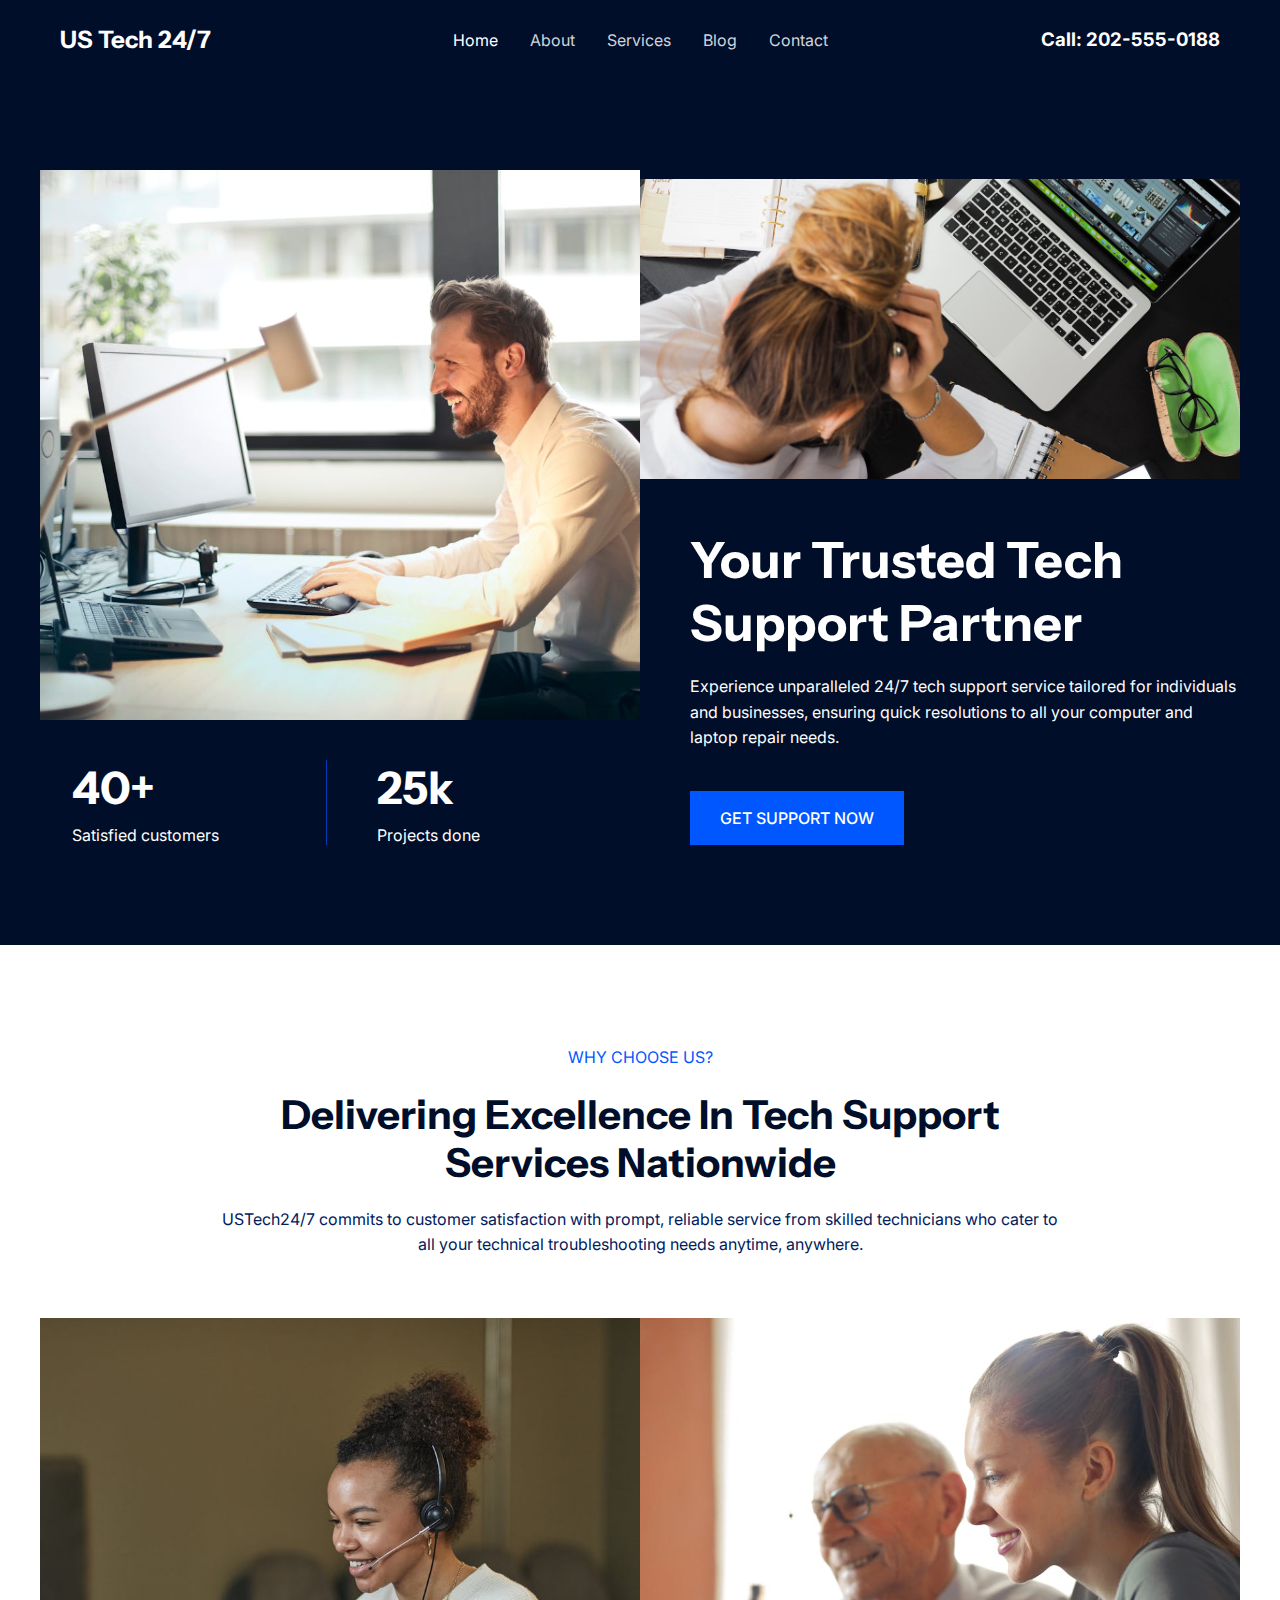
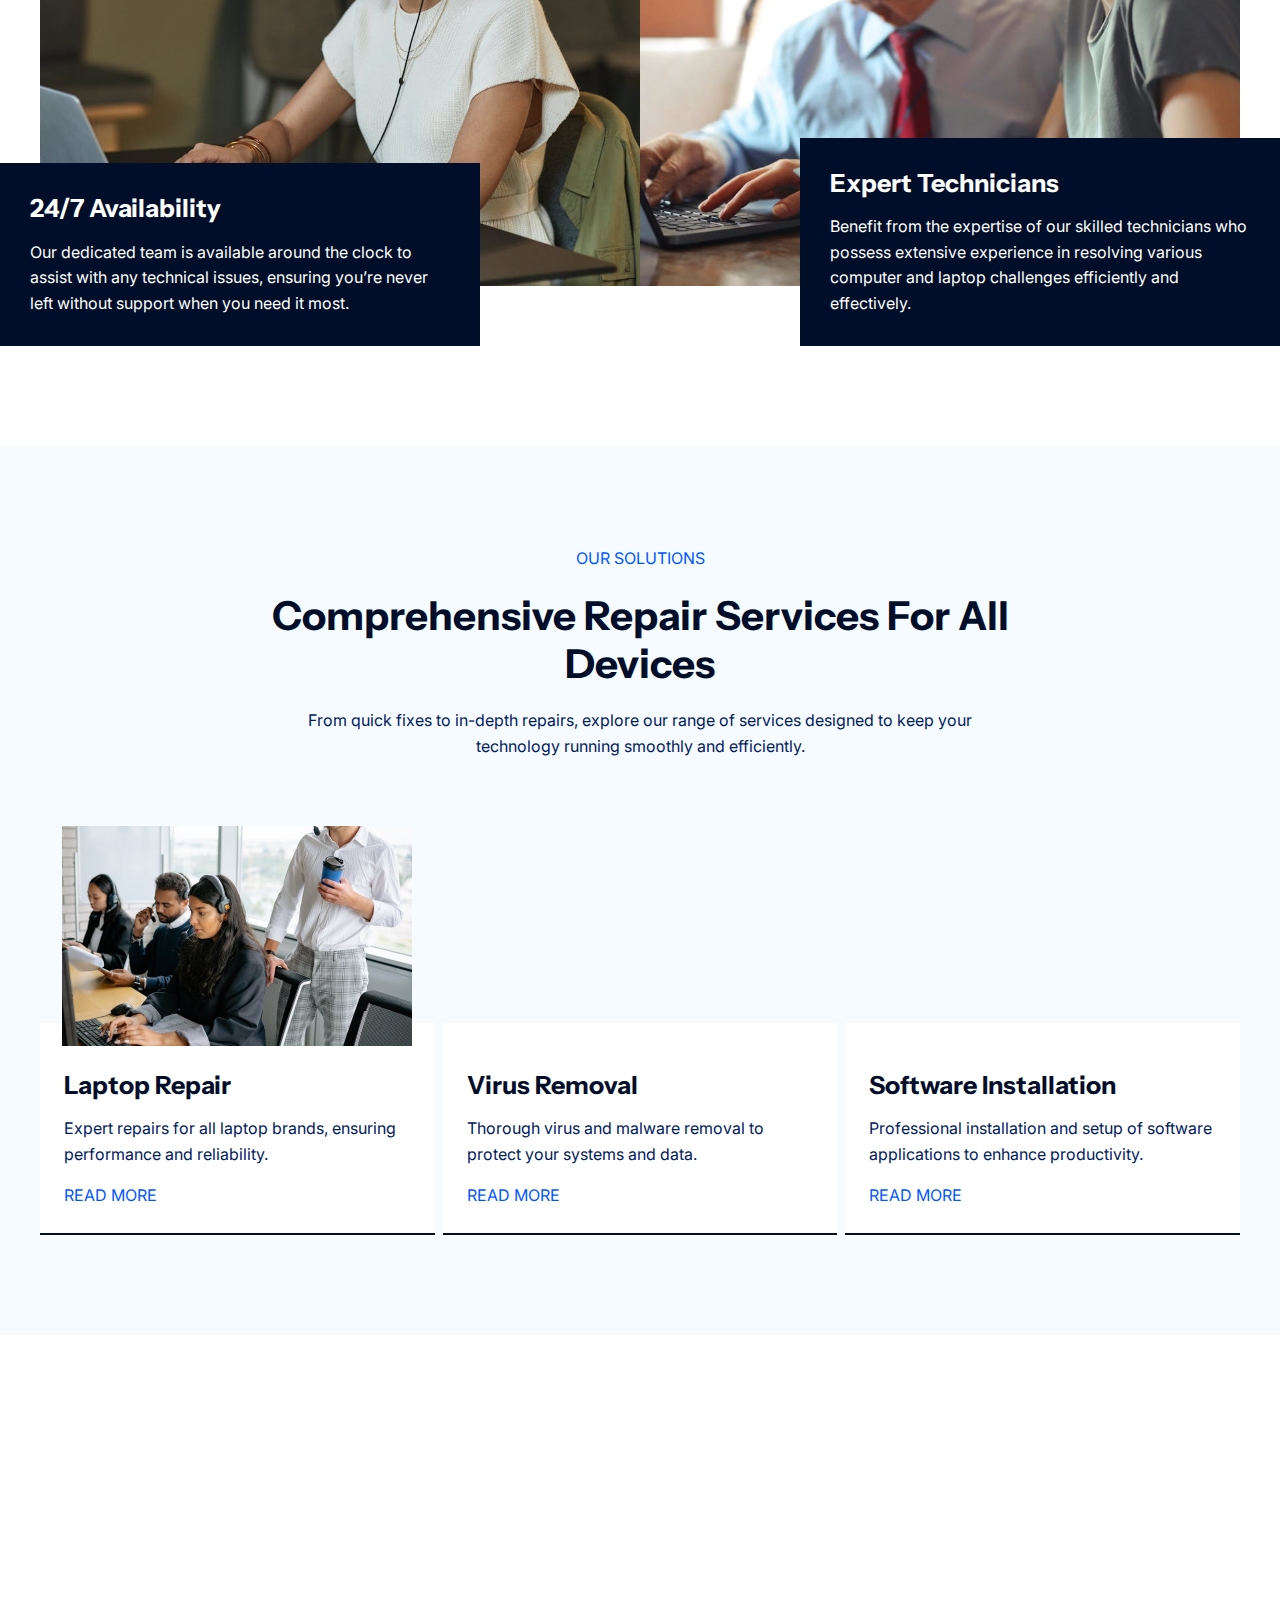
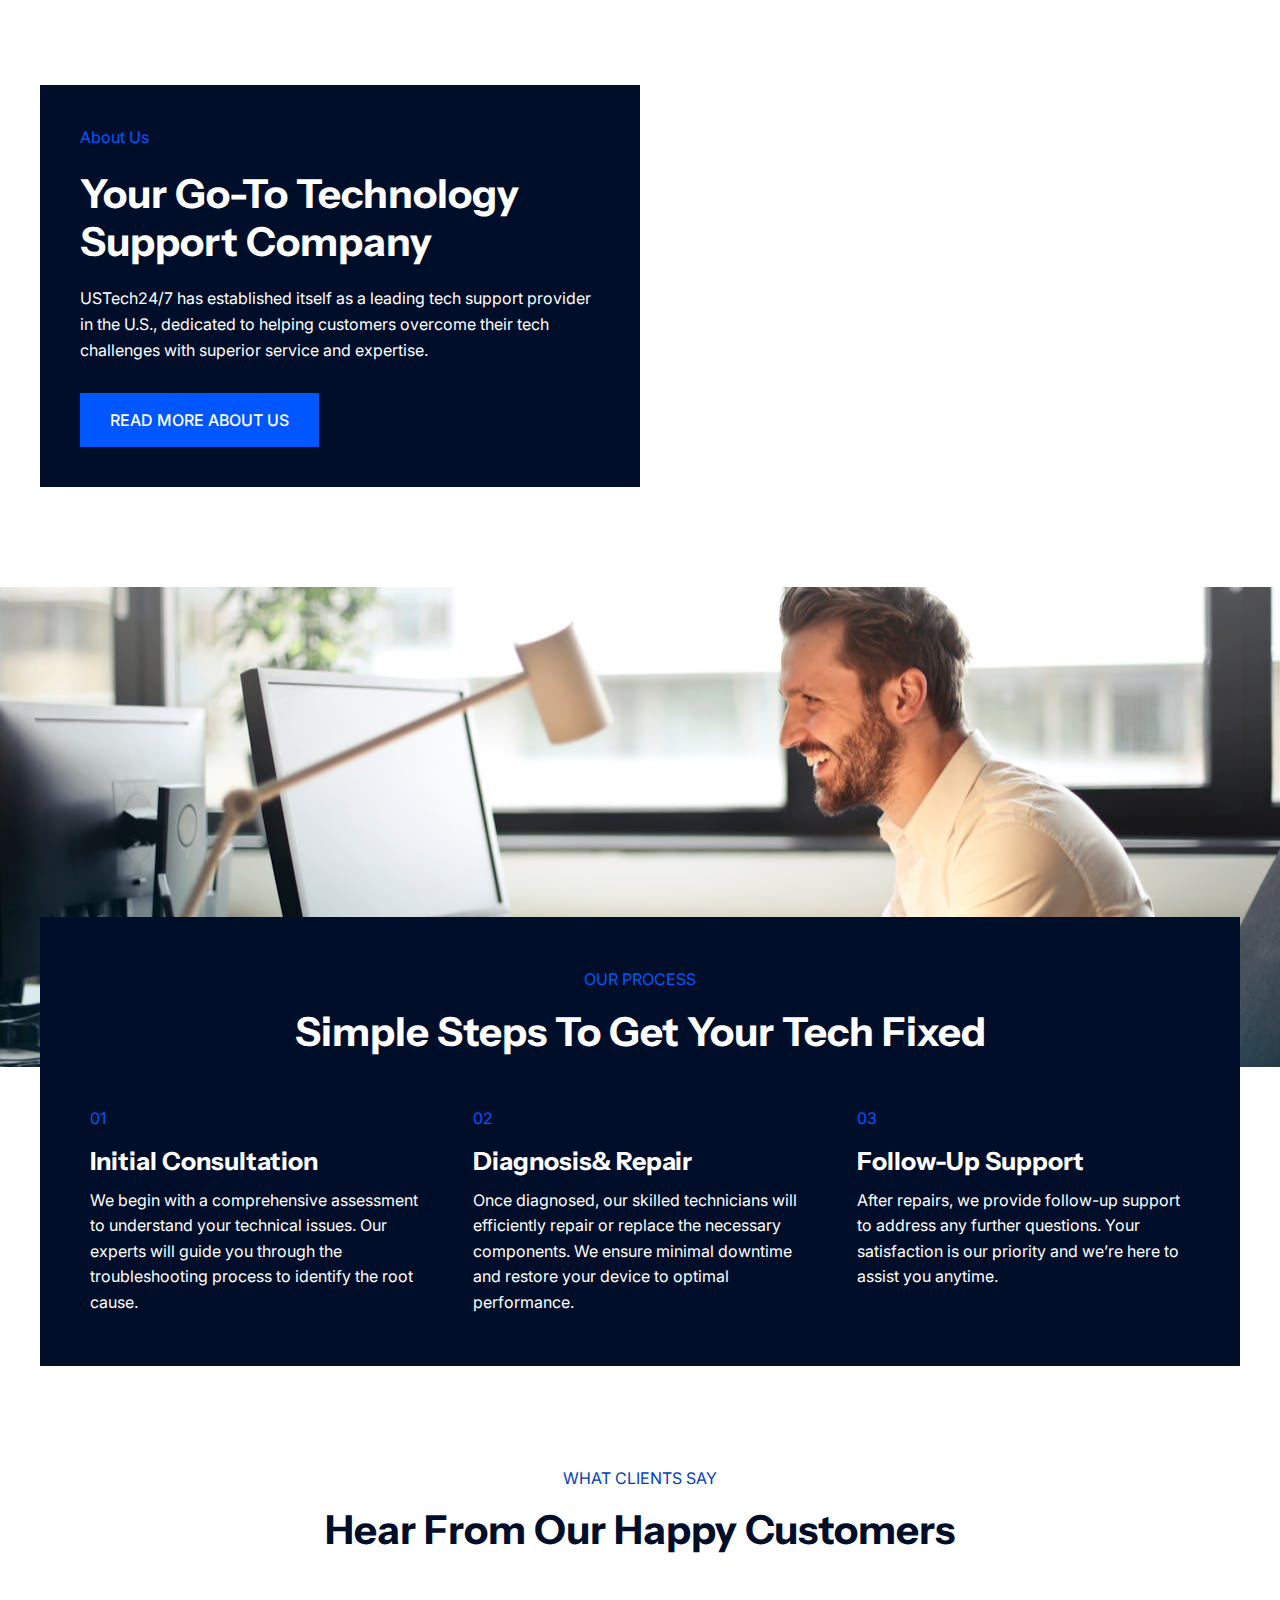
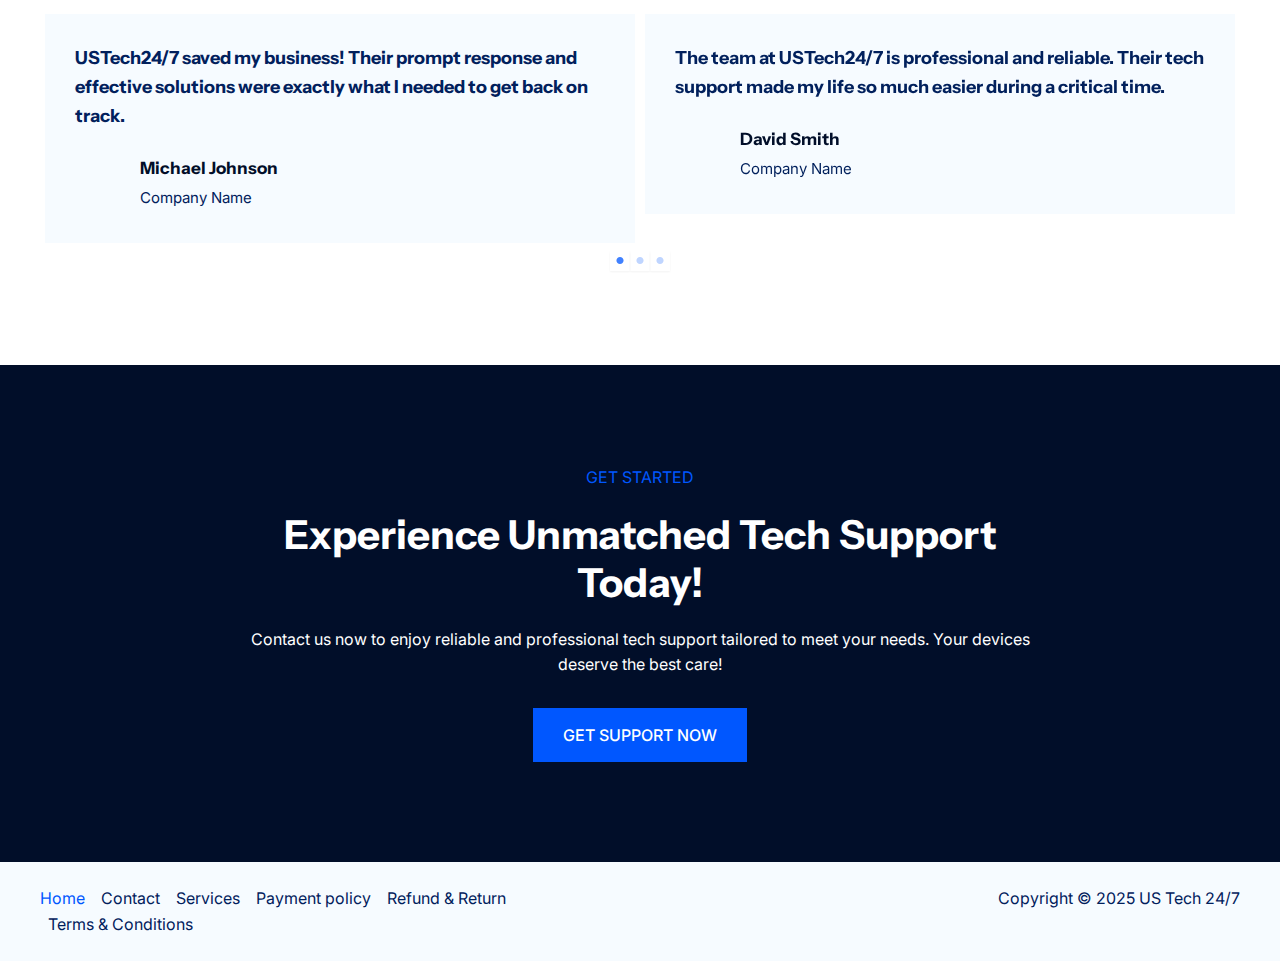
<file: index.html>
<!DOCTYPE html>
<html lang="en-US">
<head>
	<!-- Google tag (gtag.js) -->
<script async src="https://www.googletagmanager.com/gtag/js?id=AW-16973722172"></script>
<script>
  window.dataLayer = window.dataLayer || [];
  function gtag(){dataLayer.push(arguments);}
  gtag('js', new Date());

  gtag('config', 'AW-16973722172');
</script>
<meta charset="UTF-8">
<meta name="viewport" content="width=device-width, initial-scale=1">
	<link rel="profile" href="https://gmpg.org/xfn/11"> 
	<title>US Tech 24/7 &#8211; US Tech 24/7</title>
<meta name="robots" content="max-image-preview:large">
	<style>img:is([sizes="auto" i], [sizes^="auto," i]) { contain-intrinsic-size: 3000px 1500px }</style>
	<link rel="dns-prefetch" href="//fonts.googleapis.com">
<link rel="alternate" type="application/rss+xml" title="US Tech 24/7 &raquo; Feed" href="/feed/">
<link rel="alternate" type="application/rss+xml" title="US Tech 24/7 &raquo; Comments Feed" href="/comments/feed/">
<script>
window._wpemojiSettings = {"baseUrl":"https:\/\/s.w.org\/images\/core\/emoji\/15.0.3\/72x72\/","ext":".png","svgUrl":"https:\/\/s.w.org\/images\/core\/emoji\/15.0.3\/svg\/","svgExt":".svg","source":{"concatemoji":"\/wp-includes\/js\/wp-emoji-release.min.js?ver=6.7.2"}};
/*! This file is auto-generated */
!function(i,n){var o,s,e;function c(e){try{var t={supportTests:e,timestamp:(new Date).valueOf()};sessionStorage.setItem(o,JSON.stringify(t))}catch(e){}}function p(e,t,n){e.clearRect(0,0,e.canvas.width,e.canvas.height),e.fillText(t,0,0);var t=new Uint32Array(e.getImageData(0,0,e.canvas.width,e.canvas.height).data),r=(e.clearRect(0,0,e.canvas.width,e.canvas.height),e.fillText(n,0,0),new Uint32Array(e.getImageData(0,0,e.canvas.width,e.canvas.height).data));return t.every(function(e,t){return e===r[t]})}function u(e,t,n){switch(t){case"flag":return n(e,"🏳️‍⚧️","🏳️​⚧️")?!1:!n(e,"🇺🇳","🇺​🇳")&&!n(e,"🏴󠁧󠁢󠁥󠁮󠁧󠁿","🏴​󠁧​󠁢​󠁥​󠁮​󠁧​󠁿");case"emoji":return!n(e,"🐦‍⬛","🐦​⬛")}return!1}function f(e,t,n){var r="undefined"!=typeof WorkerGlobalScope&&self instanceof WorkerGlobalScope?new OffscreenCanvas(300,150):i.createElement("canvas"),a=r.getContext("2d",{willReadFrequently:!0}),o=(a.textBaseline="top",a.font="600 32px Arial",{});return e.forEach(function(e){o[e]=t(a,e,n)}),o}function t(e){var t=i.createElement("script");t.src=e,t.defer=!0,i.head.appendChild(t)}"undefined"!=typeof Promise&&(o="wpEmojiSettingsSupports",s=["flag","emoji"],n.supports={everything:!0,everythingExceptFlag:!0},e=new Promise(function(e){i.addEventListener("DOMContentLoaded",e,{once:!0})}),new Promise(function(t){var n=function(){try{var e=JSON.parse(sessionStorage.getItem(o));if("object"==typeof e&&"number"==typeof e.timestamp&&(new Date).valueOf()<e.timestamp+604800&&"object"==typeof e.supportTests)return e.supportTests}catch(e){}return null}();if(!n){if("undefined"!=typeof Worker&&"undefined"!=typeof OffscreenCanvas&&"undefined"!=typeof URL&&URL.createObjectURL&&"undefined"!=typeof Blob)try{var e="postMessage("+f.toString()+"("+[JSON.stringify(s),u.toString(),p.toString()].join(",")+"));",r=new Blob([e],{type:"text/javascript"}),a=new Worker(URL.createObjectURL(r),{name:"wpTestEmojiSupports"});return void(a.onmessage=function(e){c(n=e.data),a.terminate(),t(n)})}catch(e){}c(n=f(s,u,p))}t(n)}).then(function(e){for(var t in e)n.supports[t]=e[t],n.supports.everything=n.supports.everything&&n.supports[t],"flag"!==t&&(n.supports.everythingExceptFlag=n.supports.everythingExceptFlag&&n.supports[t]);n.supports.everythingExceptFlag=n.supports.everythingExceptFlag&&!n.supports.flag,n.DOMReady=!1,n.readyCallback=function(){n.DOMReady=!0}}).then(function(){return e}).then(function(){var e;n.supports.everything||(n.readyCallback(),(e=n.source||{}).concatemoji?t(e.concatemoji):e.wpemoji&&e.twemoji&&(t(e.twemoji),t(e.wpemoji)))}))}((window,document),window._wpemojiSettings);
</script>
<link rel="stylesheet" id="astra-theme-css-css" href="/wp-content/themes/astra/assets/css/minified/main.min.css?ver=4.9.1" media="all">
<style id="astra-theme-css-inline-css">:root{--ast-post-nav-space:0;--ast-container-default-xlg-padding:2.5em;--ast-container-default-lg-padding:2.5em;--ast-container-default-slg-padding:2em;--ast-container-default-md-padding:2.5em;--ast-container-default-sm-padding:2.5em;--ast-container-default-xs-padding:2.4em;--ast-container-default-xxs-padding:1.8em;--ast-code-block-background:#ECEFF3;--ast-comment-inputs-background:#F9FAFB;--ast-normal-container-width:1200px;--ast-narrow-container-width:750px;--ast-blog-title-font-weight:600;--ast-blog-meta-weight:600;--ast-global-color-primary:var(--ast-global-color-5);--ast-global-color-secondary:var(--ast-global-color-4);--ast-global-color-alternate-background:var(--ast-global-color-7);--ast-global-color-subtle-background:var(--ast-global-color-6);--ast-bg-style-guide:#F8FAFC;--ast-shadow-style-guide:0px 0px 4px 0 #00000057;--ast-global-dark-bg-style:#fff;--ast-global-dark-lfs:#fbfbfb;--ast-widget-bg-color:#fafafa;--ast-wc-container-head-bg-color:#fbfbfb;--ast-title-layout-bg:#eeeeee;--ast-search-border-color:#e7e7e7;--ast-lifter-hover-bg:#e6e6e6;--ast-gallery-block-color:#000;--srfm-color-input-label:var(--ast-global-color-2);}html{font-size:100%;}a{color:var(--ast-global-color-0);}a:hover,a:focus{color:var(--ast-global-color-1);}body,button,input,select,textarea,.ast-button,.ast-custom-button{font-family:'Inter',sans-serif;font-weight:400;font-size:16px;font-size:1rem;line-height:var(--ast-body-line-height,1.60);}blockquote{color:var(--ast-global-color-3);}h1,.entry-content h1,h2,.entry-content h2,h3,.entry-content h3,h4,.entry-content h4,h5,.entry-content h5,h6,.entry-content h6,.site-title,.site-title a{font-family:'Instrument Sans',sans-serif;font-weight:700;text-transform:capitalize;}.ast-site-identity .site-title a{color:var(--ast-global-color-2);}.site-title{font-size:24px;font-size:1.5rem;display:block;}.site-header .site-description{font-size:15px;font-size:0.9375rem;display:none;}.entry-title{font-size:24px;font-size:1.5rem;}.ast-blog-single-element.ast-taxonomy-container a{font-size:14px;font-size:0.875rem;}.ast-blog-meta-container{font-size:13px;font-size:0.8125rem;}.archive .ast-article-post .ast-article-inner,.blog .ast-article-post .ast-article-inner,.archive .ast-article-post .ast-article-inner:hover,.blog .ast-article-post .ast-article-inner:hover{border-top-left-radius:0px;border-top-right-radius:0px;border-bottom-right-radius:0px;border-bottom-left-radius:0px;overflow:hidden;}h1,.entry-content h1{font-size:50px;font-size:3.125rem;font-weight:700;font-family:'Instrument Sans',sans-serif;line-height:1.25em;text-transform:capitalize;}h2,.entry-content h2{font-size:40px;font-size:2.5rem;font-weight:700;font-family:'Instrument Sans',sans-serif;line-height:1.2em;text-transform:capitalize;}h3,.entry-content h3{font-size:25px;font-size:1.5625rem;font-weight:700;font-family:'Instrument Sans',sans-serif;line-height:1.25em;text-transform:capitalize;}h4,.entry-content h4{font-size:20px;font-size:1.25rem;line-height:1.2em;font-weight:700;font-family:'Instrument Sans',sans-serif;text-transform:capitalize;}h5,.entry-content h5{font-size:18px;font-size:1.125rem;line-height:1.2em;font-weight:700;font-family:'Instrument Sans',sans-serif;text-transform:capitalize;}h6,.entry-content h6{font-size:16px;font-size:1rem;line-height:1.25em;font-weight:700;font-family:'Instrument Sans',sans-serif;text-transform:capitalize;}::selection{background-color:var(--ast-global-color-0);color:#ffffff;}body,h1,.entry-title a,.entry-content h1,h2,.entry-content h2,h3,.entry-content h3,h4,.entry-content h4,h5,.entry-content h5,h6,.entry-content h6{color:var(--ast-global-color-3);}.tagcloud a:hover,.tagcloud a:focus,.tagcloud a.current-item{color:#ffffff;border-color:var(--ast-global-color-0);background-color:var(--ast-global-color-0);}input:focus,input[type="text"]:focus,input[type="email"]:focus,input[type="url"]:focus,input[type="password"]:focus,input[type="reset"]:focus,input[type="search"]:focus,textarea:focus{border-color:var(--ast-global-color-0);}input[type="radio"]:checked,input[type=reset],input[type="checkbox"]:checked,input[type="checkbox"]:hover:checked,input[type="checkbox"]:focus:checked,input[type=range]::-webkit-slider-thumb{border-color:var(--ast-global-color-0);background-color:var(--ast-global-color-0);box-shadow:none;}.site-footer a:hover + .post-count,.site-footer a:focus + .post-count{background:var(--ast-global-color-0);border-color:var(--ast-global-color-0);}.single .nav-links .nav-previous,.single .nav-links .nav-next{color:var(--ast-global-color-0);}.entry-meta,.entry-meta *{line-height:1.45;color:var(--ast-global-color-0);font-weight:600;}.entry-meta a:not(.ast-button):hover,.entry-meta a:not(.ast-button):hover *,.entry-meta a:not(.ast-button):focus,.entry-meta a:not(.ast-button):focus *,.page-links > .page-link,.page-links .page-link:hover,.post-navigation a:hover{color:var(--ast-global-color-1);}#cat option,.secondary .calendar_wrap thead a,.secondary .calendar_wrap thead a:visited{color:var(--ast-global-color-0);}.secondary .calendar_wrap #today,.ast-progress-val span{background:var(--ast-global-color-0);}.secondary a:hover + .post-count,.secondary a:focus + .post-count{background:var(--ast-global-color-0);border-color:var(--ast-global-color-0);}.calendar_wrap #today > a{color:#ffffff;}.page-links .page-link,.single .post-navigation a{color:var(--ast-global-color-3);}.ast-search-menu-icon .search-form button.search-submit{padding:0 4px;}.ast-search-menu-icon form.search-form{padding-right:0;}.ast-search-menu-icon.slide-search input.search-field{width:0;}.ast-header-search .ast-search-menu-icon.ast-dropdown-active .search-form,.ast-header-search .ast-search-menu-icon.ast-dropdown-active .search-field:focus{transition:all 0.2s;}.search-form input.search-field:focus{outline:none;}.ast-search-menu-icon .search-form button.search-submit:focus,.ast-theme-transparent-header .ast-header-search .ast-dropdown-active .ast-icon,.ast-theme-transparent-header .ast-inline-search .search-field:focus .ast-icon{color:var(--ast-global-color-1);}.ast-header-search .slide-search .search-form{border:2px solid var(--ast-global-color-0);}.ast-header-search .slide-search .search-field{background-color:(--ast-global-dark-bg-style);}.ast-archive-title{color:var(--ast-global-color-2);}.widget-title{font-size:22px;font-size:1.375rem;color:var(--ast-global-color-2);}.ast-single-post .entry-content a,.ast-comment-content a:not(.ast-comment-edit-reply-wrap a){text-decoration:underline;}.ast-single-post .elementor-widget-button .elementor-button,.ast-single-post .entry-content .uagb-tab a,.ast-single-post .entry-content .uagb-ifb-cta a,.ast-single-post .entry-content .uabb-module-content a,.ast-single-post .entry-content .uagb-post-grid a,.ast-single-post .entry-content .uagb-timeline a,.ast-single-post .entry-content .uagb-toc__wrap a,.ast-single-post .entry-content .uagb-taxomony-box a,.ast-single-post .entry-content .woocommerce a,.entry-content .wp-block-latest-posts > li > a,.ast-single-post .entry-content .wp-block-file__button,li.ast-post-filter-single,.ast-single-post .ast-comment-content .comment-reply-link,.ast-single-post .ast-comment-content .comment-edit-link{text-decoration:none;}.ast-search-menu-icon.slide-search a:focus-visible:focus-visible,.astra-search-icon:focus-visible,#close:focus-visible,a:focus-visible,.ast-menu-toggle:focus-visible,.site .skip-link:focus-visible,.wp-block-loginout input:focus-visible,.wp-block-search.wp-block-search__button-inside .wp-block-search__inside-wrapper,.ast-header-navigation-arrow:focus-visible,.woocommerce .wc-proceed-to-checkout > .checkout-button:focus-visible,.woocommerce .woocommerce-MyAccount-navigation ul li a:focus-visible,.ast-orders-table__row .ast-orders-table__cell:focus-visible,.woocommerce .woocommerce-order-details .order-again > .button:focus-visible,.woocommerce .woocommerce-message a.button.wc-forward:focus-visible,.woocommerce #minus_qty:focus-visible,.woocommerce #plus_qty:focus-visible,a#ast-apply-coupon:focus-visible,.woocommerce .woocommerce-info a:focus-visible,.woocommerce .astra-shop-summary-wrap a:focus-visible,.woocommerce a.wc-forward:focus-visible,#ast-apply-coupon:focus-visible,.woocommerce-js .woocommerce-mini-cart-item a.remove:focus-visible,#close:focus-visible,.button.search-submit:focus-visible,#search_submit:focus,.normal-search:focus-visible,.ast-header-account-wrap:focus-visible,.woocommerce .ast-on-card-button.ast-quick-view-trigger:focus{outline-style:dotted;outline-color:inherit;outline-width:thin;}input:focus,input[type="text"]:focus,input[type="email"]:focus,input[type="url"]:focus,input[type="password"]:focus,input[type="reset"]:focus,input[type="search"]:focus,input[type="number"]:focus,textarea:focus,.wp-block-search__input:focus,[data-section="section-header-mobile-trigger"] .ast-button-wrap .ast-mobile-menu-trigger-minimal:focus,.ast-mobile-popup-drawer.active .menu-toggle-close:focus,.woocommerce-ordering select.orderby:focus,#ast-scroll-top:focus,#coupon_code:focus,.woocommerce-page #comment:focus,.woocommerce #reviews #respond input#submit:focus,.woocommerce a.add_to_cart_button:focus,.woocommerce .button.single_add_to_cart_button:focus,.woocommerce .woocommerce-cart-form button:focus,.woocommerce .woocommerce-cart-form__cart-item .quantity .qty:focus,.woocommerce .woocommerce-billing-fields .woocommerce-billing-fields__field-wrapper .woocommerce-input-wrapper > .input-text:focus,.woocommerce #order_comments:focus,.woocommerce #place_order:focus,.woocommerce .woocommerce-address-fields .woocommerce-address-fields__field-wrapper .woocommerce-input-wrapper > .input-text:focus,.woocommerce .woocommerce-MyAccount-content form button:focus,.woocommerce .woocommerce-MyAccount-content .woocommerce-EditAccountForm .woocommerce-form-row .woocommerce-Input.input-text:focus,.woocommerce .ast-woocommerce-container .woocommerce-pagination ul.page-numbers li a:focus,body #content .woocommerce form .form-row .select2-container--default .select2-selection--single:focus,#ast-coupon-code:focus,.woocommerce.woocommerce-js .quantity input[type=number]:focus,.woocommerce-js .woocommerce-mini-cart-item .quantity input[type=number]:focus,.woocommerce p#ast-coupon-trigger:focus{border-style:dotted;border-color:inherit;border-width:thin;}input{outline:none;}.ast-logo-title-inline .site-logo-img{padding-right:1em;}body .ast-oembed-container *{position:absolute;top:0;width:100%;height:100%;left:0;}body .wp-block-embed-pocket-casts .ast-oembed-container *{position:unset;}.ast-single-post-featured-section + article {margin-top: 2em;}.site-content .ast-single-post-featured-section img {width: 100%;overflow: hidden;object-fit: cover;}.ast-separate-container .site-content .ast-single-post-featured-section + article {margin-top: -80px;z-index: 9;position: relative;border-radius: 4px;}@media (min-width: 922px) {.ast-no-sidebar .site-content .ast-article-image-container--wide {margin-left: -120px;margin-right: -120px;max-width: unset;width: unset;}.ast-left-sidebar .site-content .ast-article-image-container--wide,.ast-right-sidebar .site-content .ast-article-image-container--wide {margin-left: -10px;margin-right: -10px;}.site-content .ast-article-image-container--full {margin-left: calc( -50vw + 50%);margin-right: calc( -50vw + 50%);max-width: 100vw;width: 100vw;}.ast-left-sidebar .site-content .ast-article-image-container--full,.ast-right-sidebar .site-content .ast-article-image-container--full {margin-left: -10px;margin-right: -10px;max-width: inherit;width: auto;}}.site > .ast-single-related-posts-container {margin-top: 0;}@media (min-width: 922px) {.ast-desktop .ast-container--narrow {max-width: var(--ast-narrow-container-width);margin: 0 auto;}}input[type="text"],input[type="number"],input[type="email"],input[type="url"],input[type="password"],input[type="search"],input[type=reset],input[type=tel],input[type=date],select,textarea{font-size:16px;font-style:normal;font-weight:400;line-height:24px;width:100%;padding:12px 16px;border-radius:4px;box-shadow:0px 1px 2px 0px rgba(0,0,0,0.05);color:var(--ast-form-input-text,#475569);}input[type="text"],input[type="number"],input[type="email"],input[type="url"],input[type="password"],input[type="search"],input[type=reset],input[type=tel],input[type=date],select{height:40px;}input[type="date"]{border-width:1px;border-style:solid;border-color:var(--ast-border-color);background:var( --ast-global-color-secondary,--ast-global-color-5 );}input[type="text"]:focus,input[type="number"]:focus,input[type="email"]:focus,input[type="url"]:focus,input[type="password"]:focus,input[type="search"]:focus,input[type=reset]:focus,input[type="tel"]:focus,input[type="date"]:focus,select:focus,textarea:focus{border-color:#046BD2;box-shadow:none;outline:none;color:var(--ast-form-input-focus-text,#475569);}label,legend{color:#111827;font-size:14px;font-style:normal;font-weight:500;line-height:20px;}select{padding:6px 10px;}fieldset{padding:30px;border-radius:4px;}button,.ast-button,.button,input[type="button"],input[type="reset"],input[type="submit"]{border-radius:4px;box-shadow:0px 1px 2px 0px rgba(0,0,0,0.05);}:root{--ast-comment-inputs-background:#FFF;}::placeholder{color:var(--ast-form-field-color,#9CA3AF);}::-ms-input-placeholder{color:var(--ast-form-field-color,#9CA3AF);}@media (max-width:921.9px){#ast-desktop-header{display:none;}}@media (min-width:922px){#ast-mobile-header{display:none;}}.wp-block-buttons.aligncenter{justify-content:center;}@media (max-width:921px){.ast-theme-transparent-header #primary,.ast-theme-transparent-header #secondary{padding:0;}}@media (max-width:921px){.ast-plain-container.ast-no-sidebar #primary{padding:0;}}.ast-plain-container.ast-no-sidebar #primary{margin-top:0;margin-bottom:0;}@media (max-width:921px){.ast-separate-container #primary,.ast-narrow-container #primary{padding-top:0px;}}@media (max-width:544px){.ast-separate-container #primary,.ast-narrow-container #primary{padding-top:0px;}}@media (max-width:921px){.ast-separate-container #primary,.ast-narrow-container #primary{padding-bottom:0px;}}@media (max-width:544px){.ast-separate-container #primary,.ast-narrow-container #primary{padding-bottom:0px;}}.wp-block-button.is-style-outline .wp-block-button__link{border-color:var(--ast-global-color-0);border-top-width:2px;border-right-width:2px;border-bottom-width:2px;border-left-width:2px;}div.wp-block-button.is-style-outline > .wp-block-button__link:not(.has-text-color),div.wp-block-button.wp-block-button__link.is-style-outline:not(.has-text-color){color:var(--ast-global-color-0);}.wp-block-button.is-style-outline .wp-block-button__link:hover,.wp-block-buttons .wp-block-button.is-style-outline .wp-block-button__link:focus,.wp-block-buttons .wp-block-button.is-style-outline > .wp-block-button__link:not(.has-text-color):hover,.wp-block-buttons .wp-block-button.wp-block-button__link.is-style-outline:not(.has-text-color):hover{color:#ffffff;background-color:var(--ast-global-color-1);border-color:var(--ast-global-color-1);}.post-page-numbers.current .page-link,.ast-pagination .page-numbers.current{color:#ffffff;border-color:var(--ast-global-color-0);background-color:var(--ast-global-color-0);}.wp-block-button.is-style-outline .wp-block-button__link{border-top-width:2px;border-right-width:2px;border-bottom-width:2px;border-left-width:2px;}.wp-block-buttons .wp-block-button.is-style-outline .wp-block-button__link.wp-element-button,.ast-outline-button,.wp-block-uagb-buttons-child .uagb-buttons-repeater.ast-outline-button{border-color:var(--ast-global-color-0);border-top-width:2px;border-right-width:2px;border-bottom-width:2px;border-left-width:2px;font-family:inherit;font-weight:500;font-size:16px;font-size:1rem;line-height:1em;padding-top:13px;padding-right:28px;padding-bottom:13px;padding-left:28px;border-top-left-radius:0px;border-top-right-radius:0px;border-bottom-right-radius:0px;border-bottom-left-radius:0px;}.wp-block-buttons .wp-block-button.is-style-outline > .wp-block-button__link:not(.has-text-color),.wp-block-buttons .wp-block-button.wp-block-button__link.is-style-outline:not(.has-text-color),.ast-outline-button{color:#ffffff;}.wp-block-button.is-style-outline .wp-block-button__link:hover,.wp-block-buttons .wp-block-button.is-style-outline .wp-block-button__link:focus,.wp-block-buttons .wp-block-button.is-style-outline > .wp-block-button__link:not(.has-text-color):hover,.wp-block-buttons .wp-block-button.wp-block-button__link.is-style-outline:not(.has-text-color):hover,.ast-outline-button:hover,.ast-outline-button:focus,.wp-block-uagb-buttons-child .uagb-buttons-repeater.ast-outline-button:hover,.wp-block-uagb-buttons-child .uagb-buttons-repeater.ast-outline-button:focus{color:#ffffff;background-color:var(--ast-global-color-1);border-color:var(--ast-global-color-1);}.ast-single-post .entry-content a.ast-outline-button,.ast-single-post .entry-content .is-style-outline>.wp-block-button__link{text-decoration:none;}.wp-block-button .wp-block-button__link.wp-element-button.is-style-outline:not(.has-background),.wp-block-button.is-style-outline>.wp-block-button__link.wp-element-button:not(.has-background),.ast-outline-button{background-color:rgba(0,0,0,0);}.uagb-buttons-repeater.ast-outline-button{border-radius:9999px;}@media (max-width:921px){.wp-block-buttons .wp-block-button.is-style-outline .wp-block-button__link.wp-element-button,.ast-outline-button,.wp-block-uagb-buttons-child .uagb-buttons-repeater.ast-outline-button{padding-top:12px;padding-right:26px;padding-bottom:12px;padding-left:26px;}}@media (max-width:544px){.wp-block-buttons .wp-block-button.is-style-outline .wp-block-button__link.wp-element-button,.ast-outline-button,.wp-block-uagb-buttons-child .uagb-buttons-repeater.ast-outline-button{padding-top:10px;padding-right:22px;padding-bottom:10px;padding-left:22px;}}.entry-content[data-ast-blocks-layout] > figure{margin-bottom:1em;}h1.widget-title{font-weight:700;}h2.widget-title{font-weight:700;}h3.widget-title{font-weight:700;} .content-area .elementor-widget-theme-post-content h1,.content-area .elementor-widget-theme-post-content h2,.content-area .elementor-widget-theme-post-content h3,.content-area .elementor-widget-theme-post-content h4,.content-area .elementor-widget-theme-post-content h5,.content-area .elementor-widget-theme-post-content h6{margin-top:1.5em;margin-bottom:calc(0.3em + 10px);}#page{display:flex;flex-direction:column;min-height:100vh;}.ast-404-layout-1 h1.page-title{color:var(--ast-global-color-2);}.single .post-navigation a{line-height:1em;height:inherit;}.error-404 .page-sub-title{font-size:1.5rem;font-weight:inherit;}.search .site-content .content-area .search-form{margin-bottom:0;}#page .site-content{flex-grow:1;}.widget{margin-bottom:1.25em;}#secondary li{line-height:1.5em;}#secondary .wp-block-group h2{margin-bottom:0.7em;}#secondary h2{font-size:1.7rem;}.ast-separate-container .ast-article-post,.ast-separate-container .ast-article-single,.ast-separate-container .comment-respond{padding:3em;}.ast-separate-container .ast-article-single .ast-article-single{padding:0;}.ast-article-single .wp-block-post-template-is-layout-grid{padding-left:0;}.ast-separate-container .comments-title,.ast-narrow-container .comments-title{padding:1.5em 2em;}.ast-page-builder-template .comment-form-textarea,.ast-comment-formwrap .ast-grid-common-col{padding:0;}.ast-comment-formwrap{padding:0;display:inline-flex;column-gap:20px;width:100%;margin-left:0;margin-right:0;}.comments-area textarea#comment:focus,.comments-area textarea#comment:active,.comments-area .ast-comment-formwrap input[type="text"]:focus,.comments-area .ast-comment-formwrap input[type="text"]:active {box-shadow:none;outline:none;}.archive.ast-page-builder-template .entry-header{margin-top:2em;}.ast-page-builder-template .ast-comment-formwrap{width:100%;}.entry-title{margin-bottom:0.6em;}.ast-archive-description p{font-size:inherit;font-weight:inherit;line-height:inherit;}.ast-separate-container .ast-comment-list li.depth-1,.hentry{margin-bottom:1.5em;}.site-content section.ast-archive-description{margin-bottom:2em;}@media (min-width:921px){.ast-left-sidebar.ast-page-builder-template #secondary,.archive.ast-right-sidebar.ast-page-builder-template .site-main{padding-left:20px;padding-right:20px;}}@media (max-width:544px){.ast-comment-formwrap.ast-row{column-gap:10px;display:inline-block;}#ast-commentform .ast-grid-common-col{position:relative;width:100%;}}@media (min-width:1201px){.ast-separate-container .ast-article-post,.ast-separate-container .ast-article-single,.ast-separate-container .ast-author-box,.ast-separate-container .ast-404-layout-1,.ast-separate-container .no-results{padding:3em;}} .content-area .elementor-widget-theme-post-content h1,.content-area .elementor-widget-theme-post-content h2,.content-area .elementor-widget-theme-post-content h3,.content-area .elementor-widget-theme-post-content h4,.content-area .elementor-widget-theme-post-content h5,.content-area .elementor-widget-theme-post-content h6{margin-top:1.5em;margin-bottom:calc(0.3em + 10px);}.elementor-loop-container .e-loop-item,.elementor-loop-container .ast-separate-container .ast-article-post,.elementor-loop-container .ast-separate-container .ast-article-single,.elementor-loop-container .ast-separate-container .comment-respond{padding:0px;}@media (max-width:921px){.ast-separate-container #primary,.ast-separate-container #secondary{padding:1.5em 0;}#primary,#secondary{padding:1.5em 0;margin:0;}.ast-left-sidebar #content > .ast-container{display:flex;flex-direction:column-reverse;width:100%;}}@media (min-width:922px){.ast-separate-container.ast-right-sidebar #primary,.ast-separate-container.ast-left-sidebar #primary{border:0;}.search-no-results.ast-separate-container #primary{margin-bottom:4em;}}.wp-block-button .wp-block-button__link{color:#ffffff;}.wp-block-button .wp-block-button__link:hover,.wp-block-button .wp-block-button__link:focus{color:#ffffff;background-color:var(--ast-global-color-1);border-color:var(--ast-global-color-1);}.elementor-widget-heading h1.elementor-heading-title{line-height:1.25em;}.elementor-widget-heading h2.elementor-heading-title{line-height:1.2em;}.elementor-widget-heading h3.elementor-heading-title{line-height:1.25em;}.elementor-widget-heading h4.elementor-heading-title{line-height:1.2em;}.elementor-widget-heading h5.elementor-heading-title{line-height:1.2em;}.elementor-widget-heading h6.elementor-heading-title{line-height:1.25em;}.wp-block-button .wp-block-button__link,.wp-block-search .wp-block-search__button,body .wp-block-file .wp-block-file__button{border-style:solid;border-top-width:2px;border-right-width:2px;border-left-width:2px;border-bottom-width:2px;border-color:var(--ast-global-color-0);background-color:var(--ast-global-color-0);color:#ffffff;font-family:'Inter',sans-serif;font-weight:500;line-height:1.5em;text-transform:uppercase;font-size:16px;font-size:1rem;border-top-left-radius:0px;border-top-right-radius:0px;border-bottom-right-radius:0px;border-bottom-left-radius:0px;padding-top:13px;padding-right:28px;padding-bottom:13px;padding-left:28px;}.ast-single-post .entry-content .wp-block-button .wp-block-button__link,.ast-single-post .entry-content .wp-block-search .wp-block-search__button,body .entry-content .wp-block-file .wp-block-file__button{text-decoration:none;}@media (max-width:921px){.wp-block-button .wp-block-button__link,.wp-block-search .wp-block-search__button,body .wp-block-file .wp-block-file__button{font-size:15px;font-size:0.9375rem;padding-top:12px;padding-right:26px;padding-bottom:12px;padding-left:26px;}}@media (max-width:544px){.wp-block-button .wp-block-button__link,.wp-block-search .wp-block-search__button,body .wp-block-file .wp-block-file__button{font-size:15px;font-size:0.9375rem;padding-top:10px;padding-right:22px;padding-bottom:10px;padding-left:22px;}}.menu-toggle,button,.ast-button,.ast-custom-button,.button,input#submit,input[type="button"],input[type="submit"],input[type="reset"],#comments .submit,.search .search-submit,form[CLASS*="wp-block-search__"].wp-block-search .wp-block-search__inside-wrapper .wp-block-search__button,body .wp-block-file .wp-block-file__button,.search .search-submit,.woocommerce-js a.button,.woocommerce button.button,.woocommerce .woocommerce-message a.button,.woocommerce #respond input#submit.alt,.woocommerce input.button.alt,.woocommerce input.button,.woocommerce input.button:disabled,.woocommerce input.button:disabled[disabled],.woocommerce input.button:disabled:hover,.woocommerce input.button:disabled[disabled]:hover,.woocommerce #respond input#submit,.woocommerce button.button.alt.disabled,.wc-block-grid__products .wc-block-grid__product .wp-block-button__link,.wc-block-grid__product-onsale,[CLASS*="wc-block"] button,.woocommerce-js .astra-cart-drawer .astra-cart-drawer-content .woocommerce-mini-cart__buttons .button:not(.checkout):not(.ast-continue-shopping),.woocommerce-js .astra-cart-drawer .astra-cart-drawer-content .woocommerce-mini-cart__buttons a.checkout,.woocommerce button.button.alt.disabled.wc-variation-selection-needed,[CLASS*="wc-block"] .wc-block-components-button{border-style:solid;border-top-width:2px;border-right-width:2px;border-left-width:2px;border-bottom-width:2px;color:#ffffff;border-color:var(--ast-global-color-0);background-color:var(--ast-global-color-0);padding-top:13px;padding-right:28px;padding-bottom:13px;padding-left:28px;font-family:'Inter',sans-serif;font-weight:500;font-size:16px;font-size:1rem;line-height:1.5em;text-transform:uppercase;border-top-left-radius:0px;border-top-right-radius:0px;border-bottom-right-radius:0px;border-bottom-left-radius:0px;}button:focus,.menu-toggle:hover,button:hover,.ast-button:hover,.ast-custom-button:hover .button:hover,.ast-custom-button:hover ,input[type=reset]:hover,input[type=reset]:focus,input#submit:hover,input#submit:focus,input[type="button"]:hover,input[type="button"]:focus,input[type="submit"]:hover,input[type="submit"]:focus,form[CLASS*="wp-block-search__"].wp-block-search .wp-block-search__inside-wrapper .wp-block-search__button:hover,form[CLASS*="wp-block-search__"].wp-block-search .wp-block-search__inside-wrapper .wp-block-search__button:focus,body .wp-block-file .wp-block-file__button:hover,body .wp-block-file .wp-block-file__button:focus,.woocommerce-js a.button:hover,.woocommerce button.button:hover,.woocommerce .woocommerce-message a.button:hover,.woocommerce #respond input#submit:hover,.woocommerce #respond input#submit.alt:hover,.woocommerce input.button.alt:hover,.woocommerce input.button:hover,.woocommerce button.button.alt.disabled:hover,.wc-block-grid__products .wc-block-grid__product .wp-block-button__link:hover,[CLASS*="wc-block"] button:hover,.woocommerce-js .astra-cart-drawer .astra-cart-drawer-content .woocommerce-mini-cart__buttons .button:not(.checkout):not(.ast-continue-shopping):hover,.woocommerce-js .astra-cart-drawer .astra-cart-drawer-content .woocommerce-mini-cart__buttons a.checkout:hover,.woocommerce button.button.alt.disabled.wc-variation-selection-needed:hover,[CLASS*="wc-block"] .wc-block-components-button:hover,[CLASS*="wc-block"] .wc-block-components-button:focus{color:#ffffff;background-color:var(--ast-global-color-1);border-color:var(--ast-global-color-1);}form[CLASS*="wp-block-search__"].wp-block-search .wp-block-search__inside-wrapper .wp-block-search__button.has-icon{padding-top:calc(13px - 3px);padding-right:calc(28px - 3px);padding-bottom:calc(13px - 3px);padding-left:calc(28px - 3px);}@media (max-width:921px){.menu-toggle,button,.ast-button,.ast-custom-button,.button,input#submit,input[type="button"],input[type="submit"],input[type="reset"],#comments .submit,.search .search-submit,form[CLASS*="wp-block-search__"].wp-block-search .wp-block-search__inside-wrapper .wp-block-search__button,body .wp-block-file .wp-block-file__button,.search .search-submit,.woocommerce-js a.button,.woocommerce button.button,.woocommerce .woocommerce-message a.button,.woocommerce #respond input#submit.alt,.woocommerce input.button.alt,.woocommerce input.button,.woocommerce input.button:disabled,.woocommerce input.button:disabled[disabled],.woocommerce input.button:disabled:hover,.woocommerce input.button:disabled[disabled]:hover,.woocommerce #respond input#submit,.woocommerce button.button.alt.disabled,.wc-block-grid__products .wc-block-grid__product .wp-block-button__link,.wc-block-grid__product-onsale,[CLASS*="wc-block"] button,.woocommerce-js .astra-cart-drawer .astra-cart-drawer-content .woocommerce-mini-cart__buttons .button:not(.checkout):not(.ast-continue-shopping),.woocommerce-js .astra-cart-drawer .astra-cart-drawer-content .woocommerce-mini-cart__buttons a.checkout,.woocommerce button.button.alt.disabled.wc-variation-selection-needed,[CLASS*="wc-block"] .wc-block-components-button{padding-top:12px;padding-right:26px;padding-bottom:12px;padding-left:26px;font-size:15px;font-size:0.9375rem;}}@media (max-width:544px){.menu-toggle,button,.ast-button,.ast-custom-button,.button,input#submit,input[type="button"],input[type="submit"],input[type="reset"],#comments .submit,.search .search-submit,form[CLASS*="wp-block-search__"].wp-block-search .wp-block-search__inside-wrapper .wp-block-search__button,body .wp-block-file .wp-block-file__button,.search .search-submit,.woocommerce-js a.button,.woocommerce button.button,.woocommerce .woocommerce-message a.button,.woocommerce #respond input#submit.alt,.woocommerce input.button.alt,.woocommerce input.button,.woocommerce input.button:disabled,.woocommerce input.button:disabled[disabled],.woocommerce input.button:disabled:hover,.woocommerce input.button:disabled[disabled]:hover,.woocommerce #respond input#submit,.woocommerce button.button.alt.disabled,.wc-block-grid__products .wc-block-grid__product .wp-block-button__link,.wc-block-grid__product-onsale,[CLASS*="wc-block"] button,.woocommerce-js .astra-cart-drawer .astra-cart-drawer-content .woocommerce-mini-cart__buttons .button:not(.checkout):not(.ast-continue-shopping),.woocommerce-js .astra-cart-drawer .astra-cart-drawer-content .woocommerce-mini-cart__buttons a.checkout,.woocommerce button.button.alt.disabled.wc-variation-selection-needed,[CLASS*="wc-block"] .wc-block-components-button{padding-top:10px;padding-right:22px;padding-bottom:10px;padding-left:22px;font-size:15px;font-size:0.9375rem;}}@media (max-width:921px){.menu-toggle,button,.ast-button,.button,input#submit,input[type="button"],input[type="submit"],input[type="reset"]{font-size:15px;font-size:0.9375rem;}.ast-mobile-header-stack .main-header-bar .ast-search-menu-icon{display:inline-block;}.ast-header-break-point.ast-header-custom-item-outside .ast-mobile-header-stack .main-header-bar .ast-search-icon{margin:0;}.ast-comment-avatar-wrap img{max-width:2.5em;}.ast-comment-meta{padding:0 1.8888em 1.3333em;}}@media (min-width:544px){.ast-container{max-width:100%;}}@media (max-width:544px){.ast-separate-container .ast-article-post,.ast-separate-container .ast-article-single,.ast-separate-container .comments-title,.ast-separate-container .ast-archive-description{padding:1.5em 1em;}.ast-separate-container #content .ast-container{padding-left:0.54em;padding-right:0.54em;}.ast-separate-container .ast-comment-list .bypostauthor{padding:.5em;}.ast-search-menu-icon.ast-dropdown-active .search-field{width:170px;}.menu-toggle,button,.ast-button,.button,input#submit,input[type="button"],input[type="submit"],input[type="reset"]{font-size:15px;font-size:0.9375rem;}} #ast-mobile-header .ast-site-header-cart-li a{pointer-events:none;}.ast-separate-container{background-color:var(--ast-global-color-4);background-image:none;}@media (max-width:921px){.widget-title{font-size:21px;font-size:1.4rem;}body,button,input,select,textarea,.ast-button,.ast-custom-button{font-size:15px;font-size:0.9375rem;}#secondary,#secondary button,#secondary input,#secondary select,#secondary textarea{font-size:15px;font-size:0.9375rem;}.site-title{font-size:22px;font-size:1.375rem;display:block;}.site-header .site-description{display:none;}.entry-title{font-size:22px;font-size:1.375rem;}h1,.entry-content h1{font-size:35px;}h2,.entry-content h2{font-size:30px;}h3,.entry-content h3{font-size:20px;}h4,.entry-content h4{font-size:18px;font-size:1.125rem;}h6,.entry-content h6{font-size:16px;font-size:1rem;}}@media (max-width:544px){.widget-title{font-size:20px;font-size:1.4285714285714rem;}body,button,input,select,textarea,.ast-button,.ast-custom-button{font-size:14px;font-size:0.875rem;}#secondary,#secondary button,#secondary input,#secondary select,#secondary textarea{font-size:14px;font-size:0.875rem;}.site-title{font-size:20px;font-size:1.25rem;display:block;}.site-header .site-description{display:none;}.entry-title{font-size:18px;font-size:1.125rem;}h1,.entry-content h1{font-size:30px;}h2,.entry-content h2{font-size:24px;}h3,.entry-content h3{font-size:18px;}h4,.entry-content h4{font-size:16px;font-size:1rem;}h6,.entry-content h6{font-size:15px;font-size:0.9375rem;}}@media (max-width:544px){html{font-size:100%;}}@media (min-width:922px){.ast-container{max-width:1240px;}}@media (min-width:922px){.site-content .ast-container{display:flex;}}@media (max-width:921px){.site-content .ast-container{flex-direction:column;}}.entry-content h1,.entry-content h2,.entry-content h3,.entry-content h4,.entry-content h5,.entry-content h6{clear:none;}@media (min-width:922px){.main-header-menu .sub-menu .menu-item.ast-left-align-sub-menu:hover > .sub-menu,.main-header-menu .sub-menu .menu-item.ast-left-align-sub-menu.focus > .sub-menu{margin-left:-0px;}}.ast-theme-transparent-header [CLASS*="ast-header-html-"] .ast-builder-html-element{color:#ffffff;}.ast-theme-transparent-header [CLASS*="ast-header-html-"] .ast-builder-html-element a{color:#ffffff;}.ast-theme-transparent-header [data-section="section-header-mobile-trigger"] .ast-button-wrap .ast-mobile-menu-trigger-outline{background:transparent;}.entry-content li > p{margin-bottom:0;}.site .comments-area{padding-bottom:2em;margin-top:2em;}.wp-block-file {display: flex;align-items: center;flex-wrap: wrap;justify-content: space-between;}.wp-block-pullquote {border: none;}.wp-block-pullquote blockquote::before {content: "\201D";font-family: "Helvetica",sans-serif;display: flex;transform: rotate( 180deg );font-size: 6rem;font-style: normal;line-height: 1;font-weight: bold;align-items: center;justify-content: center;}.has-text-align-right > blockquote::before {justify-content: flex-start;}.has-text-align-left > blockquote::before {justify-content: flex-end;}figure.wp-block-pullquote.is-style-solid-color blockquote {max-width: 100%;text-align: inherit;}:root {--wp--custom--ast-default-block-top-padding: 3em;--wp--custom--ast-default-block-right-padding: 3em;--wp--custom--ast-default-block-bottom-padding: 3em;--wp--custom--ast-default-block-left-padding: 3em;--wp--custom--ast-container-width: 1200px;--wp--custom--ast-content-width-size: 1200px;--wp--custom--ast-wide-width-size: calc(1200px + var(--wp--custom--ast-default-block-left-padding) + var(--wp--custom--ast-default-block-right-padding));}.ast-narrow-container {--wp--custom--ast-content-width-size: 750px;--wp--custom--ast-wide-width-size: 750px;}@media(max-width: 921px) {:root {--wp--custom--ast-default-block-top-padding: 3em;--wp--custom--ast-default-block-right-padding: 2em;--wp--custom--ast-default-block-bottom-padding: 3em;--wp--custom--ast-default-block-left-padding: 2em;}}@media(max-width: 544px) {:root {--wp--custom--ast-default-block-top-padding: 3em;--wp--custom--ast-default-block-right-padding: 1.5em;--wp--custom--ast-default-block-bottom-padding: 3em;--wp--custom--ast-default-block-left-padding: 1.5em;}}.entry-content > .wp-block-group,.entry-content > .wp-block-cover,.entry-content > .wp-block-columns {padding-top: var(--wp--custom--ast-default-block-top-padding);padding-right: var(--wp--custom--ast-default-block-right-padding);padding-bottom: var(--wp--custom--ast-default-block-bottom-padding);padding-left: var(--wp--custom--ast-default-block-left-padding);}.ast-plain-container.ast-no-sidebar .entry-content > .alignfull,.ast-page-builder-template .ast-no-sidebar .entry-content > .alignfull {margin-left: calc( -50vw + 50%);margin-right: calc( -50vw + 50%);max-width: 100vw;width: 100vw;}.ast-plain-container.ast-no-sidebar .entry-content .alignfull .alignfull,.ast-page-builder-template.ast-no-sidebar .entry-content .alignfull .alignfull,.ast-plain-container.ast-no-sidebar .entry-content .alignfull .alignwide,.ast-page-builder-template.ast-no-sidebar .entry-content .alignfull .alignwide,.ast-plain-container.ast-no-sidebar .entry-content .alignwide .alignfull,.ast-page-builder-template.ast-no-sidebar .entry-content .alignwide .alignfull,.ast-plain-container.ast-no-sidebar .entry-content .alignwide .alignwide,.ast-page-builder-template.ast-no-sidebar .entry-content .alignwide .alignwide,.ast-plain-container.ast-no-sidebar .entry-content .wp-block-column .alignfull,.ast-page-builder-template.ast-no-sidebar .entry-content .wp-block-column .alignfull,.ast-plain-container.ast-no-sidebar .entry-content .wp-block-column .alignwide,.ast-page-builder-template.ast-no-sidebar .entry-content .wp-block-column .alignwide {margin-left: auto;margin-right: auto;width: 100%;}[data-ast-blocks-layout] .wp-block-separator:not(.is-style-dots) {height: 0;}[data-ast-blocks-layout] .wp-block-separator {margin: 20px auto;}[data-ast-blocks-layout] .wp-block-separator:not(.is-style-wide):not(.is-style-dots) {max-width: 100px;}[data-ast-blocks-layout] .wp-block-separator.has-background {padding: 0;}.entry-content[data-ast-blocks-layout] > * {max-width: var(--wp--custom--ast-content-width-size);margin-left: auto;margin-right: auto;}.entry-content[data-ast-blocks-layout] > .alignwide {max-width: var(--wp--custom--ast-wide-width-size);}.entry-content[data-ast-blocks-layout] .alignfull {max-width: none;}.entry-content .wp-block-columns {margin-bottom: 0;}blockquote {margin: 1.5em;border-color: rgba(0,0,0,0.05);}.wp-block-quote:not(.has-text-align-right):not(.has-text-align-center) {border-left: 5px solid rgba(0,0,0,0.05);}.has-text-align-right > blockquote,blockquote.has-text-align-right {border-right: 5px solid rgba(0,0,0,0.05);}.has-text-align-left > blockquote,blockquote.has-text-align-left {border-left: 5px solid rgba(0,0,0,0.05);}.wp-block-site-tagline,.wp-block-latest-posts .read-more {margin-top: 15px;}.wp-block-loginout p label {display: block;}.wp-block-loginout p:not(.login-remember):not(.login-submit) input {width: 100%;}.wp-block-loginout input:focus {border-color: transparent;}.wp-block-loginout input:focus {outline: thin dotted;}.entry-content .wp-block-media-text .wp-block-media-text__content {padding: 0 0 0 8%;}.entry-content .wp-block-media-text.has-media-on-the-right .wp-block-media-text__content {padding: 0 8% 0 0;}.entry-content .wp-block-media-text.has-background .wp-block-media-text__content {padding: 8%;}.entry-content .wp-block-cover:not([class*="background-color"]):not(.has-text-color.has-link-color) .wp-block-cover__inner-container,.entry-content .wp-block-cover:not([class*="background-color"]) .wp-block-cover-image-text,.entry-content .wp-block-cover:not([class*="background-color"]) .wp-block-cover-text,.entry-content .wp-block-cover-image:not([class*="background-color"]) .wp-block-cover__inner-container,.entry-content .wp-block-cover-image:not([class*="background-color"]) .wp-block-cover-image-text,.entry-content .wp-block-cover-image:not([class*="background-color"]) .wp-block-cover-text {color: var(--ast-global-color-primary,var(--ast-global-color-5));}.wp-block-loginout .login-remember input {width: 1.1rem;height: 1.1rem;margin: 0 5px 4px 0;vertical-align: middle;}.wp-block-latest-posts > li > *:first-child,.wp-block-latest-posts:not(.is-grid) > li:first-child {margin-top: 0;}.entry-content > .wp-block-buttons,.entry-content > .wp-block-uagb-buttons {margin-bottom: 1.5em;}.wp-block-search__inside-wrapper .wp-block-search__input {padding: 0 10px;color: var(--ast-global-color-3);background: var(--ast-global-color-primary,var(--ast-global-color-5));border-color: var(--ast-border-color);}.wp-block-latest-posts .read-more {margin-bottom: 1.5em;}.wp-block-search__no-button .wp-block-search__inside-wrapper .wp-block-search__input {padding-top: 5px;padding-bottom: 5px;}.wp-block-latest-posts .wp-block-latest-posts__post-date,.wp-block-latest-posts .wp-block-latest-posts__post-author {font-size: 1rem;}.wp-block-latest-posts > li > *,.wp-block-latest-posts:not(.is-grid) > li {margin-top: 12px;margin-bottom: 12px;}.ast-page-builder-template .entry-content[data-ast-blocks-layout] > *,.ast-page-builder-template .entry-content[data-ast-blocks-layout] > .alignfull:not(.wp-block-group):not(.uagb-is-root-container) > * {max-width: none;}.ast-page-builder-template .entry-content[data-ast-blocks-layout] > .alignwide:not(.uagb-is-root-container) > * {max-width: var(--wp--custom--ast-wide-width-size);}.ast-page-builder-template .entry-content[data-ast-blocks-layout] > .inherit-container-width > *,.ast-page-builder-template .entry-content[data-ast-blocks-layout] > *:not(.wp-block-group):not(.uagb-is-root-container) > *,.entry-content[data-ast-blocks-layout] > .wp-block-cover .wp-block-cover__inner-container {max-width: none ;margin-left: auto;margin-right: auto;}.entry-content[data-ast-blocks-layout] .wp-block-cover:not(.alignleft):not(.alignright) {width: auto;}@media(max-width: 1200px) {.ast-separate-container .entry-content > .alignfull,.ast-separate-container .entry-content[data-ast-blocks-layout] > .alignwide,.ast-plain-container .entry-content[data-ast-blocks-layout] > .alignwide,.ast-plain-container .entry-content .alignfull {margin-left: calc(-1 * min(var(--ast-container-default-xlg-padding),20px)) ;margin-right: calc(-1 * min(var(--ast-container-default-xlg-padding),20px));}}@media(min-width: 1201px) {.ast-separate-container .entry-content > .alignfull {margin-left: calc(-1 * var(--ast-container-default-xlg-padding) );margin-right: calc(-1 * var(--ast-container-default-xlg-padding) );}.ast-separate-container .entry-content[data-ast-blocks-layout] > .alignwide,.ast-plain-container .entry-content[data-ast-blocks-layout] > .alignwide {margin-left: calc(-1 * var(--wp--custom--ast-default-block-left-padding) );margin-right: calc(-1 * var(--wp--custom--ast-default-block-right-padding) );}}@media(min-width: 921px) {.ast-separate-container .entry-content .wp-block-group.alignwide:not(.inherit-container-width) > :where(:not(.alignleft):not(.alignright)),.ast-plain-container .entry-content .wp-block-group.alignwide:not(.inherit-container-width) > :where(:not(.alignleft):not(.alignright)) {max-width: calc( var(--wp--custom--ast-content-width-size) + 80px );}.ast-plain-container.ast-right-sidebar .entry-content[data-ast-blocks-layout] .alignfull,.ast-plain-container.ast-left-sidebar .entry-content[data-ast-blocks-layout] .alignfull {margin-left: -60px;margin-right: -60px;}}@media(min-width: 544px) {.entry-content > .alignleft {margin-right: 20px;}.entry-content > .alignright {margin-left: 20px;}}@media (max-width:544px){.wp-block-columns .wp-block-column:not(:last-child){margin-bottom:20px;}.wp-block-latest-posts{margin:0;}}@media( max-width: 600px ) {.entry-content .wp-block-media-text .wp-block-media-text__content,.entry-content .wp-block-media-text.has-media-on-the-right .wp-block-media-text__content {padding: 8% 0 0;}.entry-content .wp-block-media-text.has-background .wp-block-media-text__content {padding: 8%;}}.ast-page-builder-template .entry-header {padding-left: 0;}.ast-narrow-container .site-content .wp-block-uagb-image--align-full .wp-block-uagb-image__figure {max-width: 100%;margin-left: auto;margin-right: auto;}.entry-content ul,.entry-content ol {padding: revert;margin: revert;padding-left: 20px;}:root .has-ast-global-color-0-color{color:var(--ast-global-color-0);}:root .has-ast-global-color-0-background-color{background-color:var(--ast-global-color-0);}:root .wp-block-button .has-ast-global-color-0-color{color:var(--ast-global-color-0);}:root .wp-block-button .has-ast-global-color-0-background-color{background-color:var(--ast-global-color-0);}:root .has-ast-global-color-1-color{color:var(--ast-global-color-1);}:root .has-ast-global-color-1-background-color{background-color:var(--ast-global-color-1);}:root .wp-block-button .has-ast-global-color-1-color{color:var(--ast-global-color-1);}:root .wp-block-button .has-ast-global-color-1-background-color{background-color:var(--ast-global-color-1);}:root .has-ast-global-color-2-color{color:var(--ast-global-color-2);}:root .has-ast-global-color-2-background-color{background-color:var(--ast-global-color-2);}:root .wp-block-button .has-ast-global-color-2-color{color:var(--ast-global-color-2);}:root .wp-block-button .has-ast-global-color-2-background-color{background-color:var(--ast-global-color-2);}:root .has-ast-global-color-3-color{color:var(--ast-global-color-3);}:root .has-ast-global-color-3-background-color{background-color:var(--ast-global-color-3);}:root .wp-block-button .has-ast-global-color-3-color{color:var(--ast-global-color-3);}:root .wp-block-button .has-ast-global-color-3-background-color{background-color:var(--ast-global-color-3);}:root .has-ast-global-color-4-color{color:var(--ast-global-color-4);}:root .has-ast-global-color-4-background-color{background-color:var(--ast-global-color-4);}:root .wp-block-button .has-ast-global-color-4-color{color:var(--ast-global-color-4);}:root .wp-block-button .has-ast-global-color-4-background-color{background-color:var(--ast-global-color-4);}:root .has-ast-global-color-5-color{color:var(--ast-global-color-5);}:root .has-ast-global-color-5-background-color{background-color:var(--ast-global-color-5);}:root .wp-block-button .has-ast-global-color-5-color{color:var(--ast-global-color-5);}:root .wp-block-button .has-ast-global-color-5-background-color{background-color:var(--ast-global-color-5);}:root .has-ast-global-color-6-color{color:var(--ast-global-color-6);}:root .has-ast-global-color-6-background-color{background-color:var(--ast-global-color-6);}:root .wp-block-button .has-ast-global-color-6-color{color:var(--ast-global-color-6);}:root .wp-block-button .has-ast-global-color-6-background-color{background-color:var(--ast-global-color-6);}:root .has-ast-global-color-7-color{color:var(--ast-global-color-7);}:root .has-ast-global-color-7-background-color{background-color:var(--ast-global-color-7);}:root .wp-block-button .has-ast-global-color-7-color{color:var(--ast-global-color-7);}:root .wp-block-button .has-ast-global-color-7-background-color{background-color:var(--ast-global-color-7);}:root .has-ast-global-color-8-color{color:var(--ast-global-color-8);}:root .has-ast-global-color-8-background-color{background-color:var(--ast-global-color-8);}:root .wp-block-button .has-ast-global-color-8-color{color:var(--ast-global-color-8);}:root .wp-block-button .has-ast-global-color-8-background-color{background-color:var(--ast-global-color-8);}:root{--ast-global-color-0:#0057ff;--ast-global-color-1:#003db7;--ast-global-color-2:#010e29;--ast-global-color-3:#01205c;--ast-global-color-4:#f6fbff;--ast-global-color-5:#FFFFFF;--ast-global-color-6:#010e29;--ast-global-color-7:#010e29;--ast-global-color-8:#111111;}:root {--ast-border-color : var(--ast-global-color-6);}.ast-single-entry-banner {-js-display: flex;display: flex;flex-direction: column;justify-content: center;text-align: center;position: relative;background: var(--ast-title-layout-bg);}.ast-single-entry-banner[data-banner-layout="layout-1"] {max-width: 1200px;background: inherit;padding: 20px 0;}.ast-single-entry-banner[data-banner-width-type="custom"] {margin: 0 auto;width: 100%;}.ast-single-entry-banner + .site-content .entry-header {margin-bottom: 0;}.site .ast-author-avatar {--ast-author-avatar-size: ;}a.ast-underline-text {text-decoration: underline;}.ast-container > .ast-terms-link {position: relative;display: block;}a.ast-button.ast-badge-tax {padding: 4px 8px;border-radius: 3px;font-size: inherit;}header.entry-header:not(.related-entry-header) .entry-title{font-weight:600;font-size:32px;font-size:2rem;}header.entry-header:not(.related-entry-header) > *:not(:last-child){margin-bottom:10px;}header.entry-header:not(.related-entry-header) .post-thumb-img-content{text-align:center;}header.entry-header:not(.related-entry-header) .post-thumb img,.ast-single-post-featured-section.post-thumb img{aspect-ratio:16/9;width:100%;height:100%;}.ast-archive-entry-banner {-js-display: flex;display: flex;flex-direction: column;justify-content: center;text-align: center;position: relative;background: var(--ast-title-layout-bg);}.ast-archive-entry-banner[data-banner-width-type="custom"] {margin: 0 auto;width: 100%;}.ast-archive-entry-banner[data-banner-layout="layout-1"] {background: inherit;padding: 20px 0;text-align: left;}body.archive .ast-archive-description{max-width:1200px;width:100%;text-align:left;padding-top:3em;padding-right:3em;padding-bottom:3em;padding-left:3em;}body.archive .ast-archive-description .ast-archive-title,body.archive .ast-archive-description .ast-archive-title *{font-weight:600;font-size:32px;font-size:2rem;}body.archive .ast-archive-description > *:not(:last-child){margin-bottom:10px;}@media (max-width:921px){body.archive .ast-archive-description{text-align:left;}}@media (max-width:544px){body.archive .ast-archive-description{text-align:left;}}.ast-theme-transparent-header #masthead .site-logo-img .transparent-custom-logo .astra-logo-svg{width:150px;}.ast-theme-transparent-header #masthead .site-logo-img .transparent-custom-logo img{ max-width:150px; width:150px;}@media (max-width:921px){.ast-theme-transparent-header #masthead .site-logo-img .transparent-custom-logo .astra-logo-svg{width:120px;}.ast-theme-transparent-header #masthead .site-logo-img .transparent-custom-logo img{ max-width:120px; width:120px;}}@media (max-width:543px){.ast-theme-transparent-header #masthead .site-logo-img .transparent-custom-logo .astra-logo-svg{width:100px;}.ast-theme-transparent-header #masthead .site-logo-img .transparent-custom-logo img{ max-width:100px; width:100px;}}@media (min-width:921px){.ast-theme-transparent-header #masthead{position:absolute;left:0;right:0;}.ast-theme-transparent-header .main-header-bar,.ast-theme-transparent-header.ast-header-break-point .main-header-bar{background:none;}body.elementor-editor-active.ast-theme-transparent-header #masthead,.fl-builder-edit .ast-theme-transparent-header #masthead,body.vc_editor.ast-theme-transparent-header #masthead,body.brz-ed.ast-theme-transparent-header #masthead{z-index:0;}.ast-header-break-point.ast-replace-site-logo-transparent.ast-theme-transparent-header .custom-mobile-logo-link{display:none;}.ast-header-break-point.ast-replace-site-logo-transparent.ast-theme-transparent-header .transparent-custom-logo{display:inline-block;}.ast-theme-transparent-header .ast-above-header,.ast-theme-transparent-header .ast-above-header.ast-above-header-bar{background-image:none;background-color:transparent;}.ast-theme-transparent-header .ast-below-header,.ast-theme-transparent-header .ast-below-header.ast-below-header-bar{background-image:none;background-color:transparent;}}.ast-theme-transparent-header .site-title a,.ast-theme-transparent-header .site-title a:focus,.ast-theme-transparent-header .site-title a:hover,.ast-theme-transparent-header .site-title a:visited{color:#ffffff;}.ast-theme-transparent-header .site-header .site-description{color:#ffffff;}.ast-theme-transparent-header .ast-builder-menu .main-header-menu,.ast-theme-transparent-header .ast-builder-menu .main-header-menu .menu-link,.ast-theme-transparent-header [CLASS*="ast-builder-menu-"] .main-header-menu .menu-item > .menu-link,.ast-theme-transparent-header .ast-masthead-custom-menu-items,.ast-theme-transparent-header .ast-masthead-custom-menu-items a,.ast-theme-transparent-header .ast-builder-menu .main-header-menu .menu-item > .ast-menu-toggle,.ast-theme-transparent-header .ast-builder-menu .main-header-menu .menu-item > .ast-menu-toggle,.ast-theme-transparent-header .ast-above-header-navigation a,.ast-header-break-point.ast-theme-transparent-header .ast-above-header-navigation a,.ast-header-break-point.ast-theme-transparent-header .ast-above-header-navigation > ul.ast-above-header-menu > .menu-item-has-children:not(.current-menu-item) > .ast-menu-toggle,.ast-theme-transparent-header .ast-below-header-menu,.ast-theme-transparent-header .ast-below-header-menu a,.ast-header-break-point.ast-theme-transparent-header .ast-below-header-menu a,.ast-header-break-point.ast-theme-transparent-header .ast-below-header-menu,.ast-theme-transparent-header .main-header-menu .menu-link{color:#cfd5db;}.ast-theme-transparent-header .ast-builder-menu .main-header-menu .menu-item:hover > .menu-link,.ast-theme-transparent-header .ast-builder-menu .main-header-menu .menu-item:hover > .ast-menu-toggle,.ast-theme-transparent-header .ast-builder-menu .main-header-menu .ast-masthead-custom-menu-items a:hover,.ast-theme-transparent-header .ast-builder-menu .main-header-menu .focus > .menu-link,.ast-theme-transparent-header .ast-builder-menu .main-header-menu .focus > .ast-menu-toggle,.ast-theme-transparent-header .ast-builder-menu .main-header-menu .current-menu-item > .menu-link,.ast-theme-transparent-header .ast-builder-menu .main-header-menu .current-menu-ancestor > .menu-link,.ast-theme-transparent-header .ast-builder-menu .main-header-menu .current-menu-item > .ast-menu-toggle,.ast-theme-transparent-header .ast-builder-menu .main-header-menu .current-menu-ancestor > .ast-menu-toggle,.ast-theme-transparent-header [CLASS*="ast-builder-menu-"] .main-header-menu .current-menu-item > .menu-link,.ast-theme-transparent-header [CLASS*="ast-builder-menu-"] .main-header-menu .current-menu-ancestor > .menu-link,.ast-theme-transparent-header [CLASS*="ast-builder-menu-"] .main-header-menu .current-menu-item > .ast-menu-toggle,.ast-theme-transparent-header [CLASS*="ast-builder-menu-"] .main-header-menu .current-menu-ancestor > .ast-menu-toggle,.ast-theme-transparent-header .main-header-menu .menu-item:hover > .menu-link,.ast-theme-transparent-header .main-header-menu .current-menu-item > .menu-link,.ast-theme-transparent-header .main-header-menu .current-menu-ancestor > .menu-link{color:#ffffff;}.ast-theme-transparent-header .ast-builder-menu .main-header-menu .menu-item .sub-menu .menu-link,.ast-theme-transparent-header .main-header-menu .menu-item .sub-menu .menu-link{background-color:transparent;}@media (max-width:921px){.ast-theme-transparent-header #masthead{position:absolute;left:0;right:0;}.ast-theme-transparent-header .main-header-bar,.ast-theme-transparent-header.ast-header-break-point .main-header-bar{background:none;}body.elementor-editor-active.ast-theme-transparent-header #masthead,.fl-builder-edit .ast-theme-transparent-header #masthead,body.vc_editor.ast-theme-transparent-header #masthead,body.brz-ed.ast-theme-transparent-header #masthead{z-index:0;}.ast-header-break-point.ast-replace-site-logo-transparent.ast-theme-transparent-header .custom-mobile-logo-link{display:none;}.ast-header-break-point.ast-replace-site-logo-transparent.ast-theme-transparent-header .transparent-custom-logo{display:inline-block;}.ast-theme-transparent-header .ast-above-header,.ast-theme-transparent-header .ast-above-header.ast-above-header-bar{background-image:none;background-color:transparent;}.ast-theme-transparent-header .ast-below-header,.ast-theme-transparent-header .ast-below-header.ast-below-header-bar{background-image:none;background-color:transparent;}}.ast-theme-transparent-header #ast-desktop-header > .ast-main-header-wrap > .main-header-bar,.ast-theme-transparent-header.ast-header-break-point #ast-mobile-header > .ast-main-header-wrap > .main-header-bar{border-bottom-width:0px;border-bottom-style:solid;}.ast-breadcrumbs .trail-browse,.ast-breadcrumbs .trail-items,.ast-breadcrumbs .trail-items li{display:inline-block;margin:0;padding:0;border:none;background:inherit;text-indent:0;text-decoration:none;}.ast-breadcrumbs .trail-browse{font-size:inherit;font-style:inherit;font-weight:inherit;color:inherit;}.ast-breadcrumbs .trail-items{list-style:none;}.trail-items li::after{padding:0 0.3em;content:"\00bb";}.trail-items li:last-of-type::after{display:none;}h1,.entry-content h1,h2,.entry-content h2,h3,.entry-content h3,h4,.entry-content h4,h5,.entry-content h5,h6,.entry-content h6{color:var(--ast-global-color-2);}.entry-title a{color:var(--ast-global-color-2);}@media (max-width:921px){.ast-builder-grid-row-container.ast-builder-grid-row-tablet-3-firstrow .ast-builder-grid-row > *:first-child,.ast-builder-grid-row-container.ast-builder-grid-row-tablet-3-lastrow .ast-builder-grid-row > *:last-child{grid-column:1 / -1;}}@media (max-width:544px){.ast-builder-grid-row-container.ast-builder-grid-row-mobile-3-firstrow .ast-builder-grid-row > *:first-child,.ast-builder-grid-row-container.ast-builder-grid-row-mobile-3-lastrow .ast-builder-grid-row > *:last-child{grid-column:1 / -1;}}.ast-builder-layout-element[data-section="title_tagline"]{display:flex;}@media (max-width:921px){.ast-header-break-point .ast-builder-layout-element[data-section="title_tagline"]{display:flex;}}@media (max-width:544px){.ast-header-break-point .ast-builder-layout-element[data-section="title_tagline"]{display:flex;}}.ast-builder-menu-1{font-family:inherit;font-weight:inherit;}.ast-builder-menu-1 .menu-item > .menu-link{color:var(--ast-global-color-3);}.ast-builder-menu-1 .menu-item > .ast-menu-toggle{color:var(--ast-global-color-3);}.ast-builder-menu-1 .menu-item:hover > .menu-link,.ast-builder-menu-1 .inline-on-mobile .menu-item:hover > .ast-menu-toggle{color:var(--ast-global-color-1);}.ast-builder-menu-1 .menu-item:hover > .ast-menu-toggle{color:var(--ast-global-color-1);}.ast-builder-menu-1 .menu-item.current-menu-item > .menu-link,.ast-builder-menu-1 .inline-on-mobile .menu-item.current-menu-item > .ast-menu-toggle,.ast-builder-menu-1 .current-menu-ancestor > .menu-link{color:var(--ast-global-color-0);}.ast-builder-menu-1 .menu-item.current-menu-item > .ast-menu-toggle{color:var(--ast-global-color-0);}.ast-builder-menu-1 .sub-menu,.ast-builder-menu-1 .inline-on-mobile .sub-menu{border-top-width:2px;border-bottom-width:0px;border-right-width:0px;border-left-width:0px;border-color:var(--ast-global-color-0);border-style:solid;}.ast-builder-menu-1 .sub-menu .sub-menu{top:-2px;}.ast-builder-menu-1 .main-header-menu > .menu-item > .sub-menu,.ast-builder-menu-1 .main-header-menu > .menu-item > .astra-full-megamenu-wrapper{margin-top:0px;}.ast-desktop .ast-builder-menu-1 .main-header-menu > .menu-item > .sub-menu:before,.ast-desktop .ast-builder-menu-1 .main-header-menu > .menu-item > .astra-full-megamenu-wrapper:before{height:calc( 0px + 2px + 5px );}.ast-desktop .ast-builder-menu-1 .menu-item .sub-menu .menu-link{border-style:none;}@media (max-width:921px){.ast-header-break-point .ast-builder-menu-1 .menu-item.menu-item-has-children > .ast-menu-toggle{top:0;}.ast-builder-menu-1 .inline-on-mobile .menu-item.menu-item-has-children > .ast-menu-toggle{right:-15px;}.ast-builder-menu-1 .menu-item-has-children > .menu-link:after{content:unset;}.ast-builder-menu-1 .main-header-menu > .menu-item > .sub-menu,.ast-builder-menu-1 .main-header-menu > .menu-item > .astra-full-megamenu-wrapper{margin-top:0;}}@media (max-width:544px){.ast-header-break-point .ast-builder-menu-1 .menu-item.menu-item-has-children > .ast-menu-toggle{top:0;}.ast-builder-menu-1 .main-header-menu > .menu-item > .sub-menu,.ast-builder-menu-1 .main-header-menu > .menu-item > .astra-full-megamenu-wrapper{margin-top:0;}}.ast-builder-menu-1{display:flex;}@media (max-width:921px){.ast-header-break-point .ast-builder-menu-1{display:flex;}}@media (max-width:544px){.ast-header-break-point .ast-builder-menu-1{display:flex;}}.ast-builder-html-element img.alignnone{display:inline-block;}.ast-builder-html-element p:first-child{margin-top:0;}.ast-builder-html-element p:last-child{margin-bottom:0;}.ast-header-break-point .main-header-bar .ast-builder-html-element{line-height:1.85714285714286;}.ast-header-html-1 .ast-builder-html-element{color:var(--ast-global-color-2);font-size:15px;font-size:0.9375rem;}.ast-header-html-1 a{color:var(--ast-global-color-2);}.ast-header-html-1{font-size:15px;font-size:0.9375rem;}.ast-header-html-1{display:flex;}@media (max-width:921px){.ast-header-break-point .ast-header-html-1{display:flex;}}@media (max-width:544px){.ast-header-break-point .ast-header-html-1{display:flex;}}.ast-footer-copyright{text-align:right;}.ast-footer-copyright {color:var(--ast-global-color-3);}@media (max-width:921px){.ast-footer-copyright{text-align:right;}}@media (max-width:544px){.ast-footer-copyright{text-align:center;}}.ast-footer-copyright {font-size:16px;font-size:1rem;}@media (max-width:921px){.ast-footer-copyright {font-size:15px;font-size:0.9375rem;}}@media (max-width:544px){.ast-footer-copyright {font-size:14px;font-size:0.875rem;}}.ast-footer-copyright.ast-builder-layout-element{display:flex;}@media (max-width:921px){.ast-header-break-point .ast-footer-copyright.ast-builder-layout-element{display:flex;}}@media (max-width:544px){.ast-header-break-point .ast-footer-copyright.ast-builder-layout-element{display:flex;}}.site-primary-footer-wrap{padding-top:45px;padding-bottom:45px;}.site-primary-footer-wrap[data-section="section-primary-footer-builder"]{background-color:var(--ast-global-color-4);background-image:none;min-height:30px;}.site-primary-footer-wrap[data-section="section-primary-footer-builder"] .ast-builder-grid-row{max-width:1200px;min-height:30px;margin-left:auto;margin-right:auto;}.site-primary-footer-wrap[data-section="section-primary-footer-builder"] .ast-builder-grid-row,.site-primary-footer-wrap[data-section="section-primary-footer-builder"] .site-footer-section{align-items:flex-start;}.site-primary-footer-wrap[data-section="section-primary-footer-builder"].ast-footer-row-inline .site-footer-section{display:flex;margin-bottom:0;}.ast-builder-grid-row-2-equal .ast-builder-grid-row{grid-template-columns:repeat( 2,1fr );}@media (max-width:921px){.site-primary-footer-wrap[data-section="section-primary-footer-builder"] .ast-builder-grid-row{grid-column-gap:0px;grid-row-gap:0px;}.site-primary-footer-wrap[data-section="section-primary-footer-builder"].ast-footer-row-tablet-inline .site-footer-section{display:flex;margin-bottom:0;}.site-primary-footer-wrap[data-section="section-primary-footer-builder"].ast-footer-row-tablet-stack .site-footer-section{display:block;margin-bottom:10px;}.ast-builder-grid-row-container.ast-builder-grid-row-tablet-2-equal .ast-builder-grid-row{grid-template-columns:repeat( 2,1fr );}}@media (max-width:544px){.site-primary-footer-wrap[data-section="section-primary-footer-builder"].ast-footer-row-mobile-inline .site-footer-section{display:flex;margin-bottom:0;}.site-primary-footer-wrap[data-section="section-primary-footer-builder"].ast-footer-row-mobile-stack .site-footer-section{display:block;margin-bottom:10px;}.ast-builder-grid-row-container.ast-builder-grid-row-mobile-full .ast-builder-grid-row{grid-template-columns:1fr;}}.site-primary-footer-wrap[data-section="section-primary-footer-builder"]{padding-top:24px;padding-bottom:24px;padding-left:40px;padding-right:40px;}@media (max-width:921px){.site-primary-footer-wrap[data-section="section-primary-footer-builder"]{padding-top:24px;padding-bottom:24px;padding-left:32px;padding-right:32px;}}@media (max-width:544px){.site-primary-footer-wrap[data-section="section-primary-footer-builder"]{padding-top:24px;padding-bottom:24px;padding-left:24px;padding-right:24px;}}.site-primary-footer-wrap[data-section="section-primary-footer-builder"]{display:grid;}@media (max-width:921px){.ast-header-break-point .site-primary-footer-wrap[data-section="section-primary-footer-builder"]{display:grid;}}@media (max-width:544px){.ast-header-break-point .site-primary-footer-wrap[data-section="section-primary-footer-builder"]{display:grid;}}.footer-widget-area.widget-area.site-footer-focus-item{width:auto;}.ast-footer-row-inline .footer-widget-area.widget-area.site-footer-focus-item{width:100%;}.elementor-posts-container [CLASS*="ast-width-"]{width:100%;}.elementor-template-full-width .ast-container{display:block;}.elementor-screen-only,.screen-reader-text,.screen-reader-text span,.ui-helper-hidden-accessible{top:0 !important;}@media (max-width:544px){.elementor-element .elementor-wc-products .woocommerce[class*="columns-"] ul.products li.product{width:auto;margin:0;}.elementor-element .woocommerce .woocommerce-result-count{float:none;}}.ast-header-break-point .main-header-bar{border-bottom-width:1px;}@media (min-width:922px){.main-header-bar{border-bottom-width:1px;}}.main-header-menu .menu-item, #astra-footer-menu .menu-item, .main-header-bar .ast-masthead-custom-menu-items{-js-display:flex;display:flex;-webkit-box-pack:center;-webkit-justify-content:center;-moz-box-pack:center;-ms-flex-pack:center;justify-content:center;-webkit-box-orient:vertical;-webkit-box-direction:normal;-webkit-flex-direction:column;-moz-box-orient:vertical;-moz-box-direction:normal;-ms-flex-direction:column;flex-direction:column;}.main-header-menu > .menu-item > .menu-link, #astra-footer-menu > .menu-item > .menu-link{height:100%;-webkit-box-align:center;-webkit-align-items:center;-moz-box-align:center;-ms-flex-align:center;align-items:center;-js-display:flex;display:flex;}.ast-header-break-point .main-navigation ul .menu-item .menu-link .icon-arrow:first-of-type svg{top:.2em;margin-top:0px;margin-left:0px;width:.65em;transform:translate(0, -2px) rotateZ(270deg);}.ast-mobile-popup-content .ast-submenu-expanded > .ast-menu-toggle{transform:rotateX(180deg);overflow-y:auto;}@media (min-width:922px){.ast-builder-menu .main-navigation > ul > li:last-child a{margin-right:0;}}.ast-separate-container .ast-article-inner{background-color:var(--ast-global-color-5);background-image:none;}@media (max-width:921px){.ast-separate-container .ast-article-inner{background-color:var(--ast-global-color-5);background-image:none;}}@media (max-width:544px){.ast-separate-container .ast-article-inner{background-color:var(--ast-global-color-5);background-image:none;}}.ast-separate-container .ast-article-single:not(.ast-related-post), .woocommerce.ast-separate-container .ast-woocommerce-container, .ast-separate-container .error-404, .ast-separate-container .no-results, .single.ast-separate-container .site-main .ast-author-meta, .ast-separate-container .related-posts-title-wrapper,.ast-separate-container .comments-count-wrapper, .ast-box-layout.ast-plain-container .site-content,.ast-padded-layout.ast-plain-container .site-content, .ast-separate-container .ast-archive-description, .ast-separate-container .comments-area{background-color:var(--ast-global-color-5);background-image:none;}@media (max-width:921px){.ast-separate-container .ast-article-single:not(.ast-related-post), .woocommerce.ast-separate-container .ast-woocommerce-container, .ast-separate-container .error-404, .ast-separate-container .no-results, .single.ast-separate-container .site-main .ast-author-meta, .ast-separate-container .related-posts-title-wrapper,.ast-separate-container .comments-count-wrapper, .ast-box-layout.ast-plain-container .site-content,.ast-padded-layout.ast-plain-container .site-content, .ast-separate-container .ast-archive-description{background-color:var(--ast-global-color-5);background-image:none;}}@media (max-width:544px){.ast-separate-container .ast-article-single:not(.ast-related-post), .woocommerce.ast-separate-container .ast-woocommerce-container, .ast-separate-container .error-404, .ast-separate-container .no-results, .single.ast-separate-container .site-main .ast-author-meta, .ast-separate-container .related-posts-title-wrapper,.ast-separate-container .comments-count-wrapper, .ast-box-layout.ast-plain-container .site-content,.ast-padded-layout.ast-plain-container .site-content, .ast-separate-container .ast-archive-description{background-color:var(--ast-global-color-5);background-image:none;}}.ast-separate-container.ast-two-container #secondary .widget{background-color:var(--ast-global-color-5);background-image:none;}@media (max-width:921px){.ast-separate-container.ast-two-container #secondary .widget{background-color:var(--ast-global-color-5);background-image:none;}}@media (max-width:544px){.ast-separate-container.ast-two-container #secondary .widget{background-color:var(--ast-global-color-5);background-image:none;}}.ast-plain-container, .ast-page-builder-template{background-color:var(--ast-global-color-5);background-image:none;}@media (max-width:921px){.ast-plain-container, .ast-page-builder-template{background-color:var(--ast-global-color-5);background-image:none;}}@media (max-width:544px){.ast-plain-container, .ast-page-builder-template{background-color:var(--ast-global-color-5);background-image:none;}}
		#ast-scroll-top {
			display: none;
			position: fixed;
			text-align: center;
			cursor: pointer;
			z-index: 99;
			width: 2.1em;
			height: 2.1em;
			line-height: 2.1;
			color: #ffffff;
			border-radius: 2px;
			content: "";
			outline: inherit;
		}
		@media (min-width: 769px) {
			#ast-scroll-top {
				content: "769";
			}
		}
		#ast-scroll-top .ast-icon.icon-arrow svg {
			margin-left: 0px;
			vertical-align: middle;
			transform: translate(0, -20%) rotate(180deg);
			width: 1.6em;
		}
		.ast-scroll-to-top-right {
			right: 30px;
			bottom: 30px;
		}
		.ast-scroll-to-top-left {
			left: 30px;
			bottom: 30px;
		}
	#ast-scroll-top{color:var(--ast-global-color-5);background-color:var(--ast-global-color-0);font-size:15px;}@media (max-width:921px){#ast-scroll-top .ast-icon.icon-arrow svg{width:1em;}}.ast-mobile-header-content > *,.ast-desktop-header-content > * {padding: 10px 0;height: auto;}.ast-mobile-header-content > *:first-child,.ast-desktop-header-content > *:first-child {padding-top: 10px;}.ast-mobile-header-content > .ast-builder-menu,.ast-desktop-header-content > .ast-builder-menu {padding-top: 0;}.ast-mobile-header-content > *:last-child,.ast-desktop-header-content > *:last-child {padding-bottom: 0;}.ast-mobile-header-content .ast-search-menu-icon.ast-inline-search label,.ast-desktop-header-content .ast-search-menu-icon.ast-inline-search label {width: 100%;}.ast-desktop-header-content .main-header-bar-navigation .ast-submenu-expanded > .ast-menu-toggle::before {transform: rotateX(180deg);}#ast-desktop-header .ast-desktop-header-content,.ast-mobile-header-content .ast-search-icon,.ast-desktop-header-content .ast-search-icon,.ast-mobile-header-wrap .ast-mobile-header-content,.ast-main-header-nav-open.ast-popup-nav-open .ast-mobile-header-wrap .ast-mobile-header-content,.ast-main-header-nav-open.ast-popup-nav-open .ast-desktop-header-content {display: none;}.ast-main-header-nav-open.ast-header-break-point #ast-desktop-header .ast-desktop-header-content,.ast-main-header-nav-open.ast-header-break-point .ast-mobile-header-wrap .ast-mobile-header-content {display: block;}.ast-desktop .ast-desktop-header-content .astra-menu-animation-slide-up > .menu-item > .sub-menu,.ast-desktop .ast-desktop-header-content .astra-menu-animation-slide-up > .menu-item .menu-item > .sub-menu,.ast-desktop .ast-desktop-header-content .astra-menu-animation-slide-down > .menu-item > .sub-menu,.ast-desktop .ast-desktop-header-content .astra-menu-animation-slide-down > .menu-item .menu-item > .sub-menu,.ast-desktop .ast-desktop-header-content .astra-menu-animation-fade > .menu-item > .sub-menu,.ast-desktop .ast-desktop-header-content .astra-menu-animation-fade > .menu-item .menu-item > .sub-menu {opacity: 1;visibility: visible;}.ast-hfb-header.ast-default-menu-enable.ast-header-break-point .ast-mobile-header-wrap .ast-mobile-header-content .main-header-bar-navigation {width: unset;margin: unset;}.ast-mobile-header-content.content-align-flex-end .main-header-bar-navigation .menu-item-has-children > .ast-menu-toggle,.ast-desktop-header-content.content-align-flex-end .main-header-bar-navigation .menu-item-has-children > .ast-menu-toggle {left: calc( 20px - 0.907em);right: auto;}.ast-mobile-header-content .ast-search-menu-icon,.ast-mobile-header-content .ast-search-menu-icon.slide-search,.ast-desktop-header-content .ast-search-menu-icon,.ast-desktop-header-content .ast-search-menu-icon.slide-search {width: 100%;position: relative;display: block;right: auto;transform: none;}.ast-mobile-header-content .ast-search-menu-icon.slide-search .search-form,.ast-mobile-header-content .ast-search-menu-icon .search-form,.ast-desktop-header-content .ast-search-menu-icon.slide-search .search-form,.ast-desktop-header-content .ast-search-menu-icon .search-form {right: 0;visibility: visible;opacity: 1;position: relative;top: auto;transform: none;padding: 0;display: block;overflow: hidden;}.ast-mobile-header-content .ast-search-menu-icon.ast-inline-search .search-field,.ast-mobile-header-content .ast-search-menu-icon .search-field,.ast-desktop-header-content .ast-search-menu-icon.ast-inline-search .search-field,.ast-desktop-header-content .ast-search-menu-icon .search-field {width: 100%;padding-right: 5.5em;}.ast-mobile-header-content .ast-search-menu-icon .search-submit,.ast-desktop-header-content .ast-search-menu-icon .search-submit {display: block;position: absolute;height: 100%;top: 0;right: 0;padding: 0 1em;border-radius: 0;}.ast-hfb-header.ast-default-menu-enable.ast-header-break-point .ast-mobile-header-wrap .ast-mobile-header-content .main-header-bar-navigation ul .sub-menu .menu-link {padding-left: 30px;}.ast-hfb-header.ast-default-menu-enable.ast-header-break-point .ast-mobile-header-wrap .ast-mobile-header-content .main-header-bar-navigation .sub-menu .menu-item .menu-item .menu-link {padding-left: 40px;}.ast-mobile-popup-drawer.active .ast-mobile-popup-inner{background-color:#ffffff;;}.ast-mobile-header-wrap .ast-mobile-header-content, .ast-desktop-header-content{background-color:#ffffff;;}.ast-mobile-popup-content > *, .ast-mobile-header-content > *, .ast-desktop-popup-content > *, .ast-desktop-header-content > *{padding-top:0px;padding-bottom:0px;}.content-align-flex-start .ast-builder-layout-element{justify-content:flex-start;}.content-align-flex-start .main-header-menu{text-align:left;}.ast-mobile-popup-drawer.active .menu-toggle-close{color:#3a3a3a;}.ast-mobile-header-wrap .ast-primary-header-bar,.ast-primary-header-bar .site-primary-header-wrap{min-height:80px;}.ast-desktop .ast-primary-header-bar .main-header-menu > .menu-item{line-height:80px;}.ast-header-break-point #masthead .ast-mobile-header-wrap .ast-primary-header-bar,.ast-header-break-point #masthead .ast-mobile-header-wrap .ast-below-header-bar,.ast-header-break-point #masthead .ast-mobile-header-wrap .ast-above-header-bar{padding-left:20px;padding-right:20px;}.ast-header-break-point .ast-primary-header-bar{border-bottom-width:0px;border-bottom-color:#eaeaea;border-bottom-style:solid;}@media (min-width:922px){.ast-primary-header-bar{border-bottom-width:0px;border-bottom-color:#eaeaea;border-bottom-style:solid;}}.ast-primary-header-bar{background-color:var(--ast-global-color-4);background-image:none;}.ast-desktop .ast-primary-header-bar.main-header-bar, .ast-header-break-point #masthead .ast-primary-header-bar.main-header-bar{padding-left:40px;padding-right:40px;}@media (max-width:921px){.ast-desktop .ast-primary-header-bar.main-header-bar, .ast-header-break-point #masthead .ast-primary-header-bar.main-header-bar{padding-left:32px;padding-right:32px;}}@media (max-width:544px){.ast-desktop .ast-primary-header-bar.main-header-bar, .ast-header-break-point #masthead .ast-primary-header-bar.main-header-bar{padding-left:24px;padding-right:24px;}}.ast-primary-header-bar{display:block;}@media (max-width:921px){.ast-header-break-point .ast-primary-header-bar{display:grid;}}@media (max-width:544px){.ast-header-break-point .ast-primary-header-bar{display:grid;}}[data-section="section-header-mobile-trigger"] .ast-button-wrap .ast-mobile-menu-trigger-outline{background:transparent;color:var(--ast-global-color-5);border-top-width:2px;border-bottom-width:2px;border-right-width:2px;border-left-width:2px;border-style:solid;border-color:var(--ast-global-color-5);}[data-section="section-header-mobile-trigger"] .ast-button-wrap .mobile-menu-toggle-icon .ast-mobile-svg{width:20px;height:20px;fill:var(--ast-global-color-5);}[data-section="section-header-mobile-trigger"] .ast-button-wrap .mobile-menu-wrap .mobile-menu{color:var(--ast-global-color-5);}.ast-builder-menu-mobile .main-navigation .main-header-menu .menu-item > .menu-link{color:var(--ast-global-color-3);}.ast-builder-menu-mobile .main-navigation .main-header-menu .menu-item > .ast-menu-toggle{color:var(--ast-global-color-3);}.ast-builder-menu-mobile .main-navigation .main-header-menu .menu-item:hover > .menu-link, .ast-builder-menu-mobile .main-navigation .inline-on-mobile .menu-item:hover > .ast-menu-toggle{color:var(--ast-global-color-1);}.ast-builder-menu-mobile .menu-item:hover > .menu-link, .ast-builder-menu-mobile .main-navigation .inline-on-mobile .menu-item:hover > .ast-menu-toggle{color:var(--ast-global-color-1);}.ast-builder-menu-mobile .main-navigation .menu-item:hover > .ast-menu-toggle{color:var(--ast-global-color-1);}.ast-builder-menu-mobile .main-navigation .menu-item.current-menu-item > .menu-link, .ast-builder-menu-mobile .main-navigation .inline-on-mobile .menu-item.current-menu-item > .ast-menu-toggle, .ast-builder-menu-mobile .main-navigation .menu-item.current-menu-ancestor > .menu-link, .ast-builder-menu-mobile .main-navigation .menu-item.current-menu-ancestor > .ast-menu-toggle{color:var(--ast-global-color-1);}.ast-builder-menu-mobile .main-navigation .menu-item.current-menu-item > .ast-menu-toggle{color:var(--ast-global-color-1);}.ast-builder-menu-mobile .main-navigation .menu-item.menu-item-has-children > .ast-menu-toggle{top:0;}.ast-builder-menu-mobile .main-navigation .menu-item-has-children > .menu-link:after{content:unset;}.ast-hfb-header .ast-builder-menu-mobile .main-header-menu, .ast-hfb-header .ast-builder-menu-mobile .main-navigation .menu-item .menu-link, .ast-hfb-header .ast-builder-menu-mobile .main-navigation .menu-item .sub-menu .menu-link{border-style:none;}.ast-builder-menu-mobile .main-navigation .menu-item.menu-item-has-children > .ast-menu-toggle{top:0;}@media (max-width:921px){.ast-builder-menu-mobile .main-navigation .main-header-menu .menu-item > .menu-link{color:var(--ast-global-color-3);padding-top:5px;padding-bottom:5px;padding-left:32px;padding-right:32px;}.ast-builder-menu-mobile .main-navigation .main-header-menu .menu-item > .ast-menu-toggle{color:var(--ast-global-color-3);}.ast-builder-menu-mobile .main-navigation .main-header-menu .menu-item:hover > .menu-link, .ast-builder-menu-mobile .main-navigation .inline-on-mobile .menu-item:hover > .ast-menu-toggle{color:var(--ast-global-color-1);background:var(--ast-global-color-4);}.ast-builder-menu-mobile .main-navigation .menu-item:hover > .ast-menu-toggle{color:var(--ast-global-color-1);}.ast-builder-menu-mobile .main-navigation .menu-item.current-menu-item > .menu-link, .ast-builder-menu-mobile .main-navigation .inline-on-mobile .menu-item.current-menu-item > .ast-menu-toggle, .ast-builder-menu-mobile .main-navigation .menu-item.current-menu-ancestor > .menu-link, .ast-builder-menu-mobile .main-navigation .menu-item.current-menu-ancestor > .ast-menu-toggle{color:var(--ast-global-color-0);background:var(--ast-global-color-4);}.ast-builder-menu-mobile .main-navigation .menu-item.current-menu-item > .ast-menu-toggle{color:var(--ast-global-color-0);}.ast-builder-menu-mobile .main-navigation .menu-item.menu-item-has-children > .ast-menu-toggle{top:5px;right:calc( 32px - 0.907em );}.ast-builder-menu-mobile .main-navigation .menu-item-has-children > .menu-link:after{content:unset;}.ast-builder-menu-mobile .main-navigation .main-header-menu , .ast-builder-menu-mobile .main-navigation .main-header-menu .menu-link, .ast-builder-menu-mobile .main-navigation .main-header-menu .sub-menu{background-color:var(--ast-global-color-5);background-image:none;}}@media (max-width:544px){.ast-builder-menu-mobile .main-navigation .main-header-menu .menu-item > .menu-link{padding-top:5px;padding-bottom:5px;padding-left:24px;padding-right:24px;}.ast-builder-menu-mobile .main-navigation .menu-item.menu-item-has-children > .ast-menu-toggle{top:5px;right:calc( 24px - 0.907em );}}.ast-builder-menu-mobile .main-navigation{display:block;}@media (max-width:921px){.ast-header-break-point .ast-builder-menu-mobile .main-navigation{display:block;}}@media (max-width:544px){.ast-header-break-point .ast-builder-menu-mobile .main-navigation{display:block;}}.footer-nav-wrap .astra-footer-vertical-menu {display: grid;}@media (min-width: 769px) {.footer-nav-wrap .astra-footer-horizontal-menu li {margin: 0;}.footer-nav-wrap .astra-footer-horizontal-menu a {padding: 0 0.5em;}}@media (min-width: 769px) {.footer-nav-wrap .astra-footer-horizontal-menu li:first-child a {padding-left: 0;}.footer-nav-wrap .astra-footer-horizontal-menu li:last-child a {padding-right: 0;}}.footer-widget-area[data-section="section-footer-menu"] .astra-footer-horizontal-menu{justify-content:flex-start;}.footer-widget-area[data-section="section-footer-menu"] .astra-footer-vertical-menu .menu-item{align-items:flex-start;}#astra-footer-menu .menu-item > a{color:var(--ast-global-color-3);font-size:16px;font-size:1rem;}#astra-footer-menu .menu-item:hover > a{color:var(--ast-global-color-1);}#astra-footer-menu .menu-item.current-menu-item > a{color:var(--ast-global-color-0);}@media (max-width:921px){.footer-widget-area[data-section="section-footer-menu"] .astra-footer-tablet-horizontal-menu{justify-content:flex-start;display:flex;}.footer-widget-area[data-section="section-footer-menu"] .astra-footer-tablet-vertical-menu{display:grid;justify-content:flex-start;}.footer-widget-area[data-section="section-footer-menu"] .astra-footer-tablet-vertical-menu .menu-item{align-items:flex-start;}#astra-footer-menu .menu-item > a{font-size:15px;font-size:0.9375rem;padding-top:0px;padding-bottom:0px;padding-left:0px;padding-right:20px;}}@media (max-width:544px){.footer-widget-area[data-section="section-footer-menu"] .astra-footer-mobile-horizontal-menu{justify-content:center;display:flex;}.footer-widget-area[data-section="section-footer-menu"] .astra-footer-mobile-vertical-menu{display:grid;justify-content:center;}.footer-widget-area[data-section="section-footer-menu"] .astra-footer-mobile-vertical-menu .menu-item{align-items:center;}#astra-footer-menu .menu-item > a{font-size:14px;font-size:0.875rem;padding-top:0px;padding-bottom:10px;padding-left:0px;padding-right:0px;}}.footer-widget-area[data-section="section-footer-menu"]{display:block;}@media (max-width:921px){.ast-header-break-point .footer-widget-area[data-section="section-footer-menu"]{display:block;}}@media (max-width:544px){.ast-header-break-point .footer-widget-area[data-section="section-footer-menu"]{display:block;}}:root{--e-global-color-astglobalcolor0:#0057ff;--e-global-color-astglobalcolor1:#003db7;--e-global-color-astglobalcolor2:#010e29;--e-global-color-astglobalcolor3:#01205c;--e-global-color-astglobalcolor4:#f6fbff;--e-global-color-astglobalcolor5:#FFFFFF;--e-global-color-astglobalcolor6:#010e29;--e-global-color-astglobalcolor7:#010e29;--e-global-color-astglobalcolor8:#111111;}</style>
<link rel="stylesheet" id="astra-google-fonts-css" href="https://fonts.googleapis.com/css?family=Inter%3A400%2C500%7CInstrument+Sans%3A700%7CInstrument+Sans%3A700%2C700italic&#038;display=fallback&#038;ver=4.9.1" media="all">
<style id="wp-emoji-styles-inline-css">img.wp-smiley, img.emoji {
		display: inline !important;
		border: none !important;
		box-shadow: none !important;
		height: 1em !important;
		width: 1em !important;
		margin: 0 0.07em !important;
		vertical-align: -0.1em !important;
		background: none !important;
		padding: 0 !important;
	}</style>
<link rel="stylesheet" id="wp-block-library-css" href="/wp-includes/css/dist/block-library/style.min.css?ver=6.7.2" media="all">
<link rel="stylesheet" id="wp-call-btn-guten-blocks-style-css" href="/wp-content/plugins/wp-call-button/assets/block/build/index.css?ver=085f82fba130fc4cf3057de5e2dcc820" media="all">
<style id="global-styles-inline-css">:root{--wp--preset--aspect-ratio--square: 1;--wp--preset--aspect-ratio--4-3: 4/3;--wp--preset--aspect-ratio--3-4: 3/4;--wp--preset--aspect-ratio--3-2: 3/2;--wp--preset--aspect-ratio--2-3: 2/3;--wp--preset--aspect-ratio--16-9: 16/9;--wp--preset--aspect-ratio--9-16: 9/16;--wp--preset--color--black: #000000;--wp--preset--color--cyan-bluish-gray: #abb8c3;--wp--preset--color--white: #ffffff;--wp--preset--color--pale-pink: #f78da7;--wp--preset--color--vivid-red: #cf2e2e;--wp--preset--color--luminous-vivid-orange: #ff6900;--wp--preset--color--luminous-vivid-amber: #fcb900;--wp--preset--color--light-green-cyan: #7bdcb5;--wp--preset--color--vivid-green-cyan: #00d084;--wp--preset--color--pale-cyan-blue: #8ed1fc;--wp--preset--color--vivid-cyan-blue: #0693e3;--wp--preset--color--vivid-purple: #9b51e0;--wp--preset--color--ast-global-color-0: var(--ast-global-color-0);--wp--preset--color--ast-global-color-1: var(--ast-global-color-1);--wp--preset--color--ast-global-color-2: var(--ast-global-color-2);--wp--preset--color--ast-global-color-3: var(--ast-global-color-3);--wp--preset--color--ast-global-color-4: var(--ast-global-color-4);--wp--preset--color--ast-global-color-5: var(--ast-global-color-5);--wp--preset--color--ast-global-color-6: var(--ast-global-color-6);--wp--preset--color--ast-global-color-7: var(--ast-global-color-7);--wp--preset--color--ast-global-color-8: var(--ast-global-color-8);--wp--preset--gradient--vivid-cyan-blue-to-vivid-purple: linear-gradient(135deg,rgba(6,147,227,1) 0%,rgb(155,81,224) 100%);--wp--preset--gradient--light-green-cyan-to-vivid-green-cyan: linear-gradient(135deg,rgb(122,220,180) 0%,rgb(0,208,130) 100%);--wp--preset--gradient--luminous-vivid-amber-to-luminous-vivid-orange: linear-gradient(135deg,rgba(252,185,0,1) 0%,rgba(255,105,0,1) 100%);--wp--preset--gradient--luminous-vivid-orange-to-vivid-red: linear-gradient(135deg,rgba(255,105,0,1) 0%,rgb(207,46,46) 100%);--wp--preset--gradient--very-light-gray-to-cyan-bluish-gray: linear-gradient(135deg,rgb(238,238,238) 0%,rgb(169,184,195) 100%);--wp--preset--gradient--cool-to-warm-spectrum: linear-gradient(135deg,rgb(74,234,220) 0%,rgb(151,120,209) 20%,rgb(207,42,186) 40%,rgb(238,44,130) 60%,rgb(251,105,98) 80%,rgb(254,248,76) 100%);--wp--preset--gradient--blush-light-purple: linear-gradient(135deg,rgb(255,206,236) 0%,rgb(152,150,240) 100%);--wp--preset--gradient--blush-bordeaux: linear-gradient(135deg,rgb(254,205,165) 0%,rgb(254,45,45) 50%,rgb(107,0,62) 100%);--wp--preset--gradient--luminous-dusk: linear-gradient(135deg,rgb(255,203,112) 0%,rgb(199,81,192) 50%,rgb(65,88,208) 100%);--wp--preset--gradient--pale-ocean: linear-gradient(135deg,rgb(255,245,203) 0%,rgb(182,227,212) 50%,rgb(51,167,181) 100%);--wp--preset--gradient--electric-grass: linear-gradient(135deg,rgb(202,248,128) 0%,rgb(113,206,126) 100%);--wp--preset--gradient--midnight: linear-gradient(135deg,rgb(2,3,129) 0%,rgb(40,116,252) 100%);--wp--preset--font-size--small: 13px;--wp--preset--font-size--medium: 20px;--wp--preset--font-size--large: 36px;--wp--preset--font-size--x-large: 42px;--wp--preset--spacing--20: 0.44rem;--wp--preset--spacing--30: 0.67rem;--wp--preset--spacing--40: 1rem;--wp--preset--spacing--50: 1.5rem;--wp--preset--spacing--60: 2.25rem;--wp--preset--spacing--70: 3.38rem;--wp--preset--spacing--80: 5.06rem;--wp--preset--shadow--natural: 6px 6px 9px rgba(0, 0, 0, 0.2);--wp--preset--shadow--deep: 12px 12px 50px rgba(0, 0, 0, 0.4);--wp--preset--shadow--sharp: 6px 6px 0px rgba(0, 0, 0, 0.2);--wp--preset--shadow--outlined: 6px 6px 0px -3px rgba(255, 255, 255, 1), 6px 6px rgba(0, 0, 0, 1);--wp--preset--shadow--crisp: 6px 6px 0px rgba(0, 0, 0, 1);}:root { --wp--style--global--content-size: var(--wp--custom--ast-content-width-size);--wp--style--global--wide-size: var(--wp--custom--ast-wide-width-size); }:where(body) { margin: 0; }.wp-site-blocks > .alignleft { float: left; margin-right: 2em; }.wp-site-blocks > .alignright { float: right; margin-left: 2em; }.wp-site-blocks > .aligncenter { justify-content: center; margin-left: auto; margin-right: auto; }:where(.wp-site-blocks) > * { margin-block-start: 24px; margin-block-end: 0; }:where(.wp-site-blocks) > :first-child { margin-block-start: 0; }:where(.wp-site-blocks) > :last-child { margin-block-end: 0; }:root { --wp--style--block-gap: 24px; }:root :where(.is-layout-flow) > :first-child{margin-block-start: 0;}:root :where(.is-layout-flow) > :last-child{margin-block-end: 0;}:root :where(.is-layout-flow) > *{margin-block-start: 24px;margin-block-end: 0;}:root :where(.is-layout-constrained) > :first-child{margin-block-start: 0;}:root :where(.is-layout-constrained) > :last-child{margin-block-end: 0;}:root :where(.is-layout-constrained) > *{margin-block-start: 24px;margin-block-end: 0;}:root :where(.is-layout-flex){gap: 24px;}:root :where(.is-layout-grid){gap: 24px;}.is-layout-flow > .alignleft{float: left;margin-inline-start: 0;margin-inline-end: 2em;}.is-layout-flow > .alignright{float: right;margin-inline-start: 2em;margin-inline-end: 0;}.is-layout-flow > .aligncenter{margin-left: auto !important;margin-right: auto !important;}.is-layout-constrained > .alignleft{float: left;margin-inline-start: 0;margin-inline-end: 2em;}.is-layout-constrained > .alignright{float: right;margin-inline-start: 2em;margin-inline-end: 0;}.is-layout-constrained > .aligncenter{margin-left: auto !important;margin-right: auto !important;}.is-layout-constrained > :where(:not(.alignleft):not(.alignright):not(.alignfull)){max-width: var(--wp--style--global--content-size);margin-left: auto !important;margin-right: auto !important;}.is-layout-constrained > .alignwide{max-width: var(--wp--style--global--wide-size);}body .is-layout-flex{display: flex;}.is-layout-flex{flex-wrap: wrap;align-items: center;}.is-layout-flex > :is(*, div){margin: 0;}body .is-layout-grid{display: grid;}.is-layout-grid > :is(*, div){margin: 0;}body{padding-top: 0px;padding-right: 0px;padding-bottom: 0px;padding-left: 0px;}a:where(:not(.wp-element-button)){text-decoration: none;}:root :where(.wp-element-button, .wp-block-button__link){background-color: #32373c;border-width: 0;color: #fff;font-family: inherit;font-size: inherit;line-height: inherit;padding: calc(0.667em + 2px) calc(1.333em + 2px);text-decoration: none;}.has-black-color{color: var(--wp--preset--color--black) !important;}.has-cyan-bluish-gray-color{color: var(--wp--preset--color--cyan-bluish-gray) !important;}.has-white-color{color: var(--wp--preset--color--white) !important;}.has-pale-pink-color{color: var(--wp--preset--color--pale-pink) !important;}.has-vivid-red-color{color: var(--wp--preset--color--vivid-red) !important;}.has-luminous-vivid-orange-color{color: var(--wp--preset--color--luminous-vivid-orange) !important;}.has-luminous-vivid-amber-color{color: var(--wp--preset--color--luminous-vivid-amber) !important;}.has-light-green-cyan-color{color: var(--wp--preset--color--light-green-cyan) !important;}.has-vivid-green-cyan-color{color: var(--wp--preset--color--vivid-green-cyan) !important;}.has-pale-cyan-blue-color{color: var(--wp--preset--color--pale-cyan-blue) !important;}.has-vivid-cyan-blue-color{color: var(--wp--preset--color--vivid-cyan-blue) !important;}.has-vivid-purple-color{color: var(--wp--preset--color--vivid-purple) !important;}.has-ast-global-color-0-color{color: var(--wp--preset--color--ast-global-color-0) !important;}.has-ast-global-color-1-color{color: var(--wp--preset--color--ast-global-color-1) !important;}.has-ast-global-color-2-color{color: var(--wp--preset--color--ast-global-color-2) !important;}.has-ast-global-color-3-color{color: var(--wp--preset--color--ast-global-color-3) !important;}.has-ast-global-color-4-color{color: var(--wp--preset--color--ast-global-color-4) !important;}.has-ast-global-color-5-color{color: var(--wp--preset--color--ast-global-color-5) !important;}.has-ast-global-color-6-color{color: var(--wp--preset--color--ast-global-color-6) !important;}.has-ast-global-color-7-color{color: var(--wp--preset--color--ast-global-color-7) !important;}.has-ast-global-color-8-color{color: var(--wp--preset--color--ast-global-color-8) !important;}.has-black-background-color{background-color: var(--wp--preset--color--black) !important;}.has-cyan-bluish-gray-background-color{background-color: var(--wp--preset--color--cyan-bluish-gray) !important;}.has-white-background-color{background-color: var(--wp--preset--color--white) !important;}.has-pale-pink-background-color{background-color: var(--wp--preset--color--pale-pink) !important;}.has-vivid-red-background-color{background-color: var(--wp--preset--color--vivid-red) !important;}.has-luminous-vivid-orange-background-color{background-color: var(--wp--preset--color--luminous-vivid-orange) !important;}.has-luminous-vivid-amber-background-color{background-color: var(--wp--preset--color--luminous-vivid-amber) !important;}.has-light-green-cyan-background-color{background-color: var(--wp--preset--color--light-green-cyan) !important;}.has-vivid-green-cyan-background-color{background-color: var(--wp--preset--color--vivid-green-cyan) !important;}.has-pale-cyan-blue-background-color{background-color: var(--wp--preset--color--pale-cyan-blue) !important;}.has-vivid-cyan-blue-background-color{background-color: var(--wp--preset--color--vivid-cyan-blue) !important;}.has-vivid-purple-background-color{background-color: var(--wp--preset--color--vivid-purple) !important;}.has-ast-global-color-0-background-color{background-color: var(--wp--preset--color--ast-global-color-0) !important;}.has-ast-global-color-1-background-color{background-color: var(--wp--preset--color--ast-global-color-1) !important;}.has-ast-global-color-2-background-color{background-color: var(--wp--preset--color--ast-global-color-2) !important;}.has-ast-global-color-3-background-color{background-color: var(--wp--preset--color--ast-global-color-3) !important;}.has-ast-global-color-4-background-color{background-color: var(--wp--preset--color--ast-global-color-4) !important;}.has-ast-global-color-5-background-color{background-color: var(--wp--preset--color--ast-global-color-5) !important;}.has-ast-global-color-6-background-color{background-color: var(--wp--preset--color--ast-global-color-6) !important;}.has-ast-global-color-7-background-color{background-color: var(--wp--preset--color--ast-global-color-7) !important;}.has-ast-global-color-8-background-color{background-color: var(--wp--preset--color--ast-global-color-8) !important;}.has-black-border-color{border-color: var(--wp--preset--color--black) !important;}.has-cyan-bluish-gray-border-color{border-color: var(--wp--preset--color--cyan-bluish-gray) !important;}.has-white-border-color{border-color: var(--wp--preset--color--white) !important;}.has-pale-pink-border-color{border-color: var(--wp--preset--color--pale-pink) !important;}.has-vivid-red-border-color{border-color: var(--wp--preset--color--vivid-red) !important;}.has-luminous-vivid-orange-border-color{border-color: var(--wp--preset--color--luminous-vivid-orange) !important;}.has-luminous-vivid-amber-border-color{border-color: var(--wp--preset--color--luminous-vivid-amber) !important;}.has-light-green-cyan-border-color{border-color: var(--wp--preset--color--light-green-cyan) !important;}.has-vivid-green-cyan-border-color{border-color: var(--wp--preset--color--vivid-green-cyan) !important;}.has-pale-cyan-blue-border-color{border-color: var(--wp--preset--color--pale-cyan-blue) !important;}.has-vivid-cyan-blue-border-color{border-color: var(--wp--preset--color--vivid-cyan-blue) !important;}.has-vivid-purple-border-color{border-color: var(--wp--preset--color--vivid-purple) !important;}.has-ast-global-color-0-border-color{border-color: var(--wp--preset--color--ast-global-color-0) !important;}.has-ast-global-color-1-border-color{border-color: var(--wp--preset--color--ast-global-color-1) !important;}.has-ast-global-color-2-border-color{border-color: var(--wp--preset--color--ast-global-color-2) !important;}.has-ast-global-color-3-border-color{border-color: var(--wp--preset--color--ast-global-color-3) !important;}.has-ast-global-color-4-border-color{border-color: var(--wp--preset--color--ast-global-color-4) !important;}.has-ast-global-color-5-border-color{border-color: var(--wp--preset--color--ast-global-color-5) !important;}.has-ast-global-color-6-border-color{border-color: var(--wp--preset--color--ast-global-color-6) !important;}.has-ast-global-color-7-border-color{border-color: var(--wp--preset--color--ast-global-color-7) !important;}.has-ast-global-color-8-border-color{border-color: var(--wp--preset--color--ast-global-color-8) !important;}.has-vivid-cyan-blue-to-vivid-purple-gradient-background{background: var(--wp--preset--gradient--vivid-cyan-blue-to-vivid-purple) !important;}.has-light-green-cyan-to-vivid-green-cyan-gradient-background{background: var(--wp--preset--gradient--light-green-cyan-to-vivid-green-cyan) !important;}.has-luminous-vivid-amber-to-luminous-vivid-orange-gradient-background{background: var(--wp--preset--gradient--luminous-vivid-amber-to-luminous-vivid-orange) !important;}.has-luminous-vivid-orange-to-vivid-red-gradient-background{background: var(--wp--preset--gradient--luminous-vivid-orange-to-vivid-red) !important;}.has-very-light-gray-to-cyan-bluish-gray-gradient-background{background: var(--wp--preset--gradient--very-light-gray-to-cyan-bluish-gray) !important;}.has-cool-to-warm-spectrum-gradient-background{background: var(--wp--preset--gradient--cool-to-warm-spectrum) !important;}.has-blush-light-purple-gradient-background{background: var(--wp--preset--gradient--blush-light-purple) !important;}.has-blush-bordeaux-gradient-background{background: var(--wp--preset--gradient--blush-bordeaux) !important;}.has-luminous-dusk-gradient-background{background: var(--wp--preset--gradient--luminous-dusk) !important;}.has-pale-ocean-gradient-background{background: var(--wp--preset--gradient--pale-ocean) !important;}.has-electric-grass-gradient-background{background: var(--wp--preset--gradient--electric-grass) !important;}.has-midnight-gradient-background{background: var(--wp--preset--gradient--midnight) !important;}.has-small-font-size{font-size: var(--wp--preset--font-size--small) !important;}.has-medium-font-size{font-size: var(--wp--preset--font-size--medium) !important;}.has-large-font-size{font-size: var(--wp--preset--font-size--large) !important;}.has-x-large-font-size{font-size: var(--wp--preset--font-size--x-large) !important;}
:root :where(.wp-block-pullquote){font-size: 1.5em;line-height: 1.6;}</style>
<link rel="stylesheet" id="uagb-block-positioning-css-css" href="/wp-content/plugins/ultimate-addons-for-gutenberg/assets/css/spectra-block-positioning.min.css?ver=2.19.5" media="all">
<link rel="stylesheet" id="uagb-slick-css-css" href="/wp-content/plugins/ultimate-addons-for-gutenberg/assets/css/slick.min.css?ver=2.19.5" media="all">
<link rel="stylesheet" id="uag-style-44-css" href="/wp-content/uploads/uag-plugin/assets/0/uag-css-44.css?ver=1743942885" media="all">
<!--[if IE]>
<script src="/wp-content/themes/astra/assets/js/minified/flexibility.min.js?ver=4.9.1" id="astra-flexibility-js"></script>
<script id="astra-flexibility-js-after">
flexibility(document.documentElement);
</script>
<![endif]-->
<script src="/wp-includes/js/jquery/jquery.min.js?ver=3.7.1" id="jquery-core-js"></script>
<script src="/wp-includes/js/jquery/jquery-migrate.min.js?ver=3.4.1" id="jquery-migrate-js"></script>
<link rel="https://api.w.org/" href="/wp-json/">
<link rel="alternate" title="JSON" type="application/json" href="/wp-json/wp/v2/pages/44">
<link rel="EditURI" type="application/rsd+xml" title="RSD" href="/xmlrpc.php?rsd">
<meta name="generator" content="WordPress 6.7.2">
<link rel="canonical" href="/">
<link rel="shortlink" href="/">
<link rel="alternate" title="oEmbed (JSON)" type="application/json+oembed" href="/wp-json/oembed/1.0/embed?url=http%3A%2F%2F%2F">
<link rel="alternate" title="oEmbed (XML)" type="text/xml+oembed" href="/wp-json/oembed/1.0/embed?url=http%3A%2F%2F%2F#038;format=xml">
<!-- This website uses the WP Call Button plugin to generate more leads. --><style type="text/css">.wp-call-button{ display: none; } @media screen and (max-width: 650px) { .wp-call-button{display: block; position: fixed; text-decoration: none; z-index: 9999999999;width: 60px; height: 60px; border-radius: 50%;/*transform: scale(0.8);*/ background: #269041 !important; color: white !important; border-radius: 0; width: 100%; text-align: center !important; font-size: 24px !important;  font-weight: bold !important; padding: 17px 0 0 0 !important; text-decoration: none !important;  bottom: 0; } }</style>
<meta name="generator" content="Elementor 3.28.3; features: e_font_icon_svg, additional_custom_breakpoints, e_local_google_fonts, e_element_cache; settings: css_print_method-external, google_font-enabled, font_display-swap">
			<style>.e-con.e-parent:nth-of-type(n+4):not(.e-lazyloaded):not(.e-no-lazyload),
				.e-con.e-parent:nth-of-type(n+4):not(.e-lazyloaded):not(.e-no-lazyload) * {
					background-image: none !important;
				}
				@media screen and (max-height: 1024px) {
					.e-con.e-parent:nth-of-type(n+3):not(.e-lazyloaded):not(.e-no-lazyload),
					.e-con.e-parent:nth-of-type(n+3):not(.e-lazyloaded):not(.e-no-lazyload) * {
						background-image: none !important;
					}
				}
				@media screen and (max-height: 640px) {
					.e-con.e-parent:nth-of-type(n+2):not(.e-lazyloaded):not(.e-no-lazyload),
					.e-con.e-parent:nth-of-type(n+2):not(.e-lazyloaded):not(.e-no-lazyload) * {
						background-image: none !important;
					}
				}</style>
			<style id="uagb-style-conditional-extension">@media (min-width: 1025px){body .uag-hide-desktop.uagb-google-map__wrap,body .uag-hide-desktop{display:none !important}}@media (min-width: 768px) and (max-width: 1024px){body .uag-hide-tab.uagb-google-map__wrap,body .uag-hide-tab{display:none !important}}@media (max-width: 767px){body .uag-hide-mob.uagb-google-map__wrap,body .uag-hide-mob{display:none !important}}</style>
<link rel="icon" href="/wp-content/uploads/2025/04/cropped-UStech-32x32.png" sizes="32x32">
<link rel="icon" href="/wp-content/uploads/2025/04/cropped-UStech-192x192.png" sizes="192x192">
<link rel="apple-touch-icon" href="/wp-content/uploads/2025/04/cropped-UStech-180x180.png">
<meta name="msapplication-TileImage" content="/wp-content/uploads/2025/04/cropped-UStech-270x270.png">
</head>

<body itemtype="https://schema.org/WebPage" itemscope="itemscope" class="home page-template-default page page-id-44 ast-desktop ast-plain-container ast-no-sidebar astra-4.9.1 ast-single-post ast-inherit-site-logo-transparent ast-theme-transparent-header ast-hfb-header elementor-default elementor-kit-6">

<a class="skip-link screen-reader-text" href="#content" title="Skip to content">
		Skip to content</a>

<div class="hfeed site" id="page">
			<header class="site-header header-main-layout-1 ast-primary-menu-enabled ast-logo-title-inline ast-hide-custom-menu-mobile ast-builder-menu-toggle-icon ast-mobile-header-inline" id="masthead" itemtype="https://schema.org/WPHeader" itemscope="itemscope" itemid="#masthead">
			<div id="ast-desktop-header" data-toggle-type="dropdown">
		<div class="ast-main-header-wrap main-header-bar-wrap ">
		<div class="ast-primary-header-bar ast-primary-header main-header-bar site-header-focus-item" data-section="section-primary-header-builder">
						<div class="site-primary-header-wrap ast-builder-grid-row-container site-header-focus-item ast-container" data-section="section-primary-header-builder">
				<div class="ast-builder-grid-row ast-builder-grid-row-has-sides ast-grid-center-col-layout">
											<div class="site-header-primary-section-left site-header-section ast-flex site-header-section-left">
									<div class="ast-builder-layout-element ast-flex site-header-focus-item" data-section="title_tagline">
							<div class="site-branding ast-site-identity" itemtype="https://schema.org/Organization" itemscope="itemscope">
					<div class="ast-site-title-wrap">
						<span class="site-title" itemprop="name">
				<a href="/" rel="home" itemprop="url">
					US Tech 24/7
				</a>
			</span>
						
				</div>				</div>
			<!-- .site-branding -->
					</div>
												<div class="site-header-primary-section-left-center site-header-section ast-flex ast-grid-left-center-section">
																			</div>
															</div>
																		<div class="site-header-primary-section-center site-header-section ast-flex ast-grid-section-center">
										<div class="ast-builder-menu-1 ast-builder-menu ast-flex ast-builder-menu-1-focus-item ast-builder-layout-element site-header-focus-item" data-section="section-hb-menu-1">
			<div class="ast-main-header-bar-alignment"><div class="main-header-bar-navigation"><nav class="site-navigation ast-flex-grow-1 navigation-accessibility site-header-focus-item" id="primary-site-navigation-desktop" aria-label="Site Navigation: Main Menu" itemtype="https://schema.org/SiteNavigationElement" itemscope="itemscope"><div class="main-navigation ast-inline-flex"><ul id="ast-hf-menu-1" class="main-header-menu ast-menu-shadow ast-nav-menu ast-flex  submenu-with-border stack-on-mobile">
<li id="menu-item-49" class="menu-item menu-item-type-post_type menu-item-object-page menu-item-home current-menu-item page_item page-item-44 current_page_item menu-item-49"><a href="/" aria-current="page" class="menu-link">Home</a></li>
<li id="menu-item-50" class="menu-item menu-item-type-post_type menu-item-object-page menu-item-50"><a href="/about/" class="menu-link">About</a></li>
<li id="menu-item-51" class="menu-item menu-item-type-post_type menu-item-object-page menu-item-51"><a href="/services/" class="menu-link">Services</a></li>
<li id="menu-item-52" class="menu-item menu-item-type-post_type menu-item-object-page menu-item-52"><a href="/blog/" class="menu-link">Blog</a></li>
<li id="menu-item-53" class="menu-item menu-item-type-post_type menu-item-object-page menu-item-53"><a href="/contact/" class="menu-link">Contact</a></li>
</ul></div></nav></div></div>		</div>
									</div>
																			<div class="site-header-primary-section-right site-header-section ast-flex ast-grid-right-section">
																	<div class="site-header-primary-section-right-center site-header-section ast-flex ast-grid-right-center-section">
																			</div>
											<div class="ast-builder-layout-element ast-flex site-header-focus-item ast-header-html-1" data-section="section-hb-html-1">
			<div class="ast-header-html inner-link-style-"><div class="ast-builder-html-element">
<p><span style="font-size: 14pt"><strong>Call: 202-555-0188</strong></span></p>
</div></div>		</div>
									</div>
												</div>
					</div>
								</div>
			</div>
	</div> <!-- Main Header Bar Wrap -->
<div id="ast-mobile-header" class="ast-mobile-header-wrap " data-type="dropdown">
		<div class="ast-main-header-wrap main-header-bar-wrap">
		<div class="ast-primary-header-bar ast-primary-header main-header-bar site-primary-header-wrap site-header-focus-item ast-builder-grid-row-layout-default ast-builder-grid-row-tablet-layout-default ast-builder-grid-row-mobile-layout-default" data-section="section-primary-header-builder">
									<div class="ast-builder-grid-row ast-builder-grid-row-has-sides ast-builder-grid-row-no-center">
													<div class="site-header-primary-section-left site-header-section ast-flex site-header-section-left">
										<div class="ast-builder-layout-element ast-flex site-header-focus-item" data-section="title_tagline">
							<div class="site-branding ast-site-identity" itemtype="https://schema.org/Organization" itemscope="itemscope">
					<div class="ast-site-title-wrap">
						<span class="site-title" itemprop="name">
				<a href="/" rel="home" itemprop="url">
					US Tech 24/7
				</a>
			</span>
						
				</div>				</div>
			<!-- .site-branding -->
					</div>
									</div>
																									<div class="site-header-primary-section-right site-header-section ast-flex ast-grid-right-section">
										<div class="ast-builder-layout-element ast-flex site-header-focus-item" data-section="section-header-mobile-trigger">
						<div class="ast-button-wrap">
				<button type="button" class="menu-toggle main-header-menu-toggle ast-mobile-menu-trigger-outline" aria-expanded="false">
					<span class="screen-reader-text">Main Menu</span>
					<span class="mobile-menu-toggle-icon">
						<span aria-hidden="true" class="ahfb-svg-iconset ast-inline-flex svg-baseline"><svg class="ast-mobile-svg ast-menu-svg" fill="currentColor" version="1.1" xmlns="http://www.w3.org/2000/svg" width="24" height="24" viewbox="0 0 24 24"><path d="M3 13h18c0.552 0 1-0.448 1-1s-0.448-1-1-1h-18c-0.552 0-1 0.448-1 1s0.448 1 1 1zM3 7h18c0.552 0 1-0.448 1-1s-0.448-1-1-1h-18c-0.552 0-1 0.448-1 1s0.448 1 1 1zM3 19h18c0.552 0 1-0.448 1-1s-0.448-1-1-1h-18c-0.552 0-1 0.448-1 1s0.448 1 1 1z"></path></svg></span><span aria-hidden="true" class="ahfb-svg-iconset ast-inline-flex svg-baseline"><svg class="ast-mobile-svg ast-close-svg" fill="currentColor" version="1.1" xmlns="http://www.w3.org/2000/svg" width="24" height="24" viewbox="0 0 24 24"><path d="M5.293 6.707l5.293 5.293-5.293 5.293c-0.391 0.391-0.391 1.024 0 1.414s1.024 0.391 1.414 0l5.293-5.293 5.293 5.293c0.391 0.391 1.024 0.391 1.414 0s0.391-1.024 0-1.414l-5.293-5.293 5.293-5.293c0.391-0.391 0.391-1.024 0-1.414s-1.024-0.391-1.414 0l-5.293 5.293-5.293-5.293c-0.391-0.391-1.024-0.391-1.414 0s-0.391 1.024 0 1.414z"></path></svg></span>					</span>
									</button>
			</div>
					</div>
									</div>
											</div>
						</div>
	</div>
				<div class="ast-mobile-header-content content-align-flex-start ">
						<div class="ast-builder-menu-mobile ast-builder-menu ast-builder-menu-mobile-focus-item ast-builder-layout-element site-header-focus-item" data-section="section-header-mobile-menu">
			<div class="ast-main-header-bar-alignment"><div class="main-header-bar-navigation"><nav class="site-navigation ast-flex-grow-1 navigation-accessibility site-header-focus-item" id="ast-mobile-site-navigation" aria-label="Site Navigation: Main Menu" itemtype="https://schema.org/SiteNavigationElement" itemscope="itemscope"><div class="main-navigation"><ul id="ast-hf-mobile-menu" class="main-header-menu ast-nav-menu ast-flex  submenu-with-border astra-menu-animation-fade  stack-on-mobile">
<li class="menu-item menu-item-type-post_type menu-item-object-page menu-item-home current-menu-item page_item page-item-44 current_page_item menu-item-49"><a href="/" aria-current="page" class="menu-link">Home</a></li>
<li class="menu-item menu-item-type-post_type menu-item-object-page menu-item-50"><a href="/about/" class="menu-link">About</a></li>
<li class="menu-item menu-item-type-post_type menu-item-object-page menu-item-51"><a href="/services/" class="menu-link">Services</a></li>
<li class="menu-item menu-item-type-post_type menu-item-object-page menu-item-52"><a href="/blog/" class="menu-link">Blog</a></li>
<li class="menu-item menu-item-type-post_type menu-item-object-page menu-item-53"><a href="/contact/" class="menu-link">Contact</a></li>
</ul></div></nav></div></div>		</div>
					</div>
			</div>
		</header><!-- #masthead -->
			<div id="content" class="site-content">
		<div class="ast-container">
		

	<div id="primary" class="content-area primary">

		
					<main id="main" class="site-main">
				<article class="post-44 page type-page status-publish ast-article-single" id="post-44" itemtype="https://schema.org/CreativeWork" itemscope="itemscope">
	
				<header class="entry-header ast-no-thumbnail ast-no-title ast-header-without-markup">
							</header> <!-- .entry-header -->
		
<div class="entry-content clear" data-ast-blocks-layout="true" itemprop="text">

	
	
<div class="wp-block-uagb-container uagb-block-b3f610c3 alignfull uagb-is-root-container"><div class="uagb-container-inner-blocks-wrap">
<div class="wp-block-uagb-container uagb-block-c457dfb1">
<div class="wp-block-uagb-image alignleft uagb-block-f06d2b10 wp-block-uagb-image--layout-default wp-block-uagb-image--effect-static wp-block-uagb-image--align-left"><figure class="wp-block-uagb-image__figure"><img loading="lazy" decoding="async" srcset="/wp-content/uploads/2025/04/pexels-photo-840996.jpeg ,/wp-content/uploads/2025/04/pexels-photo-840996.jpeg 780w, /wp-content/uploads/2025/04/pexels-photo-840996.jpeg 360w" sizes="auto, (max-width: 480px) 150px" src="/wp-content/uploads/2025/04/pexels-photo-840996.jpeg" alt="" class="uag-image-7" width="600" height="550" title="hero-01" role="img"></figure></div>



<div class="wp-block-uagb-container uagb-layout-grid uagb-block-af531634">
<div class="wp-block-uagb-counter uagb-block-eb72779f wp-block-uagb-counter--number">
<div class="wp-block-uagb-counter__number">
<span class="uagb-counter-block-number" data-duration="1.5" data-to-value="80" data-from-value="0" data-delimiter=","></span><span class="uagb-counter-block-suffix">+</span>
</div>
<div class="wp-block-uagb-counter__title">Satisfied customers</div>
</div>



<div class="wp-block-uagb-container uagb-block-1c654978">
<div class="wp-block-uagb-counter uagb-block-1387a750 wp-block-uagb-counter--number">
<div class="wp-block-uagb-counter__number">
<span class="uagb-counter-block-number" data-duration="1.5" data-to-value="50" data-from-value="0" data-delimiter=","></span><span class="uagb-counter-block-suffix">k</span>
</div>
<div class="wp-block-uagb-counter__title">Projects done</div>
</div>
</div>
</div>
</div>



<div class="wp-block-uagb-container uagb-block-6250157e">
<div class="wp-block-uagb-image alignleft uagb-block-034c4f7d wp-block-uagb-image--layout-default wp-block-uagb-image--effect-static wp-block-uagb-image--align-left"><figure class="wp-block-uagb-image__figure"><img loading="lazy" decoding="async" srcset="/wp-content/uploads/2025/04/pexels-photo-313690.jpeg ,/wp-content/uploads/2025/04/pexels-photo-313690.jpeg 780w, /wp-content/uploads/2025/04/pexels-photo-313690.jpeg 360w" sizes="auto, (max-width: 480px) 150px" src="/wp-content/uploads/2025/04/pexels-photo-313690.jpeg" alt="" class="uag-image-8" width="600" height="300" title="hero-02" role="img"></figure></div>



<div class="wp-block-uagb-info-box uagb-block-45716d95 uagb-infobox__content-wrap  uagb-infobox-icon-above-title uagb-infobox-image-valign-top wp-block-uagb-info-box--has-margin"><div class="uagb-infobox-margin-wrapper"><div class="uagb-ifb-content">
<div class="uagb-ifb-title-wrap"><h1 class="uagb-ifb-title">Your Trusted Tech Support Partner</h1></div>
<p class="uagb-ifb-desc">Experience unparalleled 24/7 tech support service tailored for individuals and businesses, ensuring quick resolutions to all your computer and laptop repair needs.</p>
<div class="uagb-ifb-button-wrapper wp-block-button"><a href="/contact" class="uagb-infobox-cta-link wp-block-button__link" target="_self" rel="noopener noreferrer" onclick="return true;"><span class="uagb-inline-editing">Get Support Now</span></a></div>
</div></div></div>
</div>
</div></div>



<div class="wp-block-uagb-container uagb-block-de146e3a alignfull uagb-is-root-container"><div class="uagb-container-inner-blocks-wrap">
<div class="wp-block-uagb-info-box uagb-block-f80c32c7 uagb-infobox__content-wrap  uagb-infobox-icon-above-title uagb-infobox-image-valign-top"><div class="uagb-ifb-content">
<div class="uagb-ifb-title-wrap">
<span class="uagb-ifb-title-prefix">Why Choose Us?</span><h2 class="uagb-ifb-title">Delivering Excellence in Tech Support Services Nationwide</h2>
</div>
<p class="uagb-ifb-desc">USTech24/7 commits to customer satisfaction with prompt, reliable service from skilled technicians who cater to all your technical troubleshooting needs anytime, anywhere.</p>
</div></div>



<div class="wp-block-uagb-container uagb-block-f1fb7fbf">
<div class="wp-block-uagb-container uagb-block-5982a684">
<div class="wp-block-uagb-container uagb-block-78f0e053">
<div class="wp-block-uagb-advanced-heading uagb-block-4714b2e2">
<h3 class="uagb-heading-text">24/7 Availability</h3>
<p class="uagb-desc-text">Our dedicated team is available around the clock to assist with any technical issues, ensuring you&#8217;re never left without support when you need it most.</p>
</div>
</div>
</div>



<div class="wp-block-uagb-container uagb-block-f013c573">
<div class="wp-block-uagb-container uagb-block-763a3af7">
<div class="wp-block-uagb-advanced-heading uagb-block-08fb650e">
<h3 class="uagb-heading-text">Expert Technicians</h3>
<p class="uagb-desc-text">Benefit from the expertise of our skilled technicians who possess extensive experience in resolving various computer and laptop challenges efficiently and effectively.</p>
</div>
</div>
</div>
</div>
</div></div>



<div class="wp-block-uagb-container uagb-block-f0c30927 alignfull uagb-is-root-container"><div class="uagb-container-inner-blocks-wrap">
<div class="wp-block-uagb-info-box uagb-block-c83c74ea uagb-infobox__content-wrap  uagb-infobox-icon-above-title uagb-infobox-image-valign-top wp-block-uagb-info-box--has-margin"><div class="uagb-infobox-margin-wrapper"><div class="uagb-ifb-content">
<div class="uagb-ifb-title-wrap">
<span class="uagb-ifb-title-prefix">Our Solutions</span><h2 class="uagb-ifb-title">Comprehensive Repair Services for All Devices</h2>
</div>
<p class="uagb-ifb-desc">From quick fixes to in-depth repairs, explore our range of services designed to keep your technology running smoothly and efficiently.</p>
</div></div></div>



<div class="wp-block-uagb-container uagb-block-ecc46d4a">
<div class="wp-block-uagb-container uagb-block-cf79a3f2">
<div class="wp-block-uagb-image aligncenter uagb-block-20639819 wp-block-uagb-image--layout-default wp-block-uagb-image--effect-static wp-block-uagb-image--align-center"><figure class="wp-block-uagb-image__figure"><img loading="lazy" decoding="async" srcset="/wp-content/uploads/2025/04/pexels-photo-8867232.jpeg ,/wp-content/uploads/2025/04/pexels-photo-8867232.jpeg 780w, /wp-content/uploads/2025/04/pexels-photo-8867232.jpeg 360w" sizes="auto, (max-width: 480px) 150px" src="/wp-content/uploads/2025/04/pexels-photo-8867232.jpeg" alt="" class="uag-image-11" width="350" height="220" title="services-01" role="img"></figure></div>



<div class="wp-block-uagb-info-box uagb-block-b72d42e6 uagb-infobox__content-wrap  uagb-infobox-icon-above-title uagb-infobox-image-valign-top"><div class="uagb-ifb-content">
<div class="uagb-ifb-title-wrap"><h3 class="uagb-ifb-title">Laptop Repair</h3></div>
<p class="uagb-ifb-desc">Expert repairs for all laptop brands, ensuring performance and reliability.</p>
<div class="uagb-ifb-button-wrapper wp-block-button"><a href="/services/" target="_self" onclick="return true;" class="uagb-infobox-cta-link" rel="noopener noreferrer"><span class="uagb-inline-editing">Read More</span></a></div>
</div></div>
</div>



<div class="wp-block-uagb-container uagb-block-8585175c">
<div class="wp-block-uagb-image aligncenter uagb-block-c1295536 wp-block-uagb-image--layout-default wp-block-uagb-image--effect-static wp-block-uagb-image--align-center"><figure class="wp-block-uagb-image__figure"><img loading="lazy" decoding="async" srcset="/wp-content/uploads/2025/04/pexels-photo-2582931.jpeg ,/wp-content/uploads/2025/04/pexels-photo-2582931.jpeg 780w, /wp-content/uploads/2025/04/pexels-photo-2582931.jpeg 360w" sizes="auto, (max-width: 480px) 150px" src="/wp-content/uploads/2025/04/pexels-photo-2582931.jpeg" alt="" class="uag-image-12" width="350" height="220" title="services-02" role="img"></figure></div>



<div class="wp-block-uagb-info-box uagb-block-e544c2b8 uagb-infobox__content-wrap  uagb-infobox-icon-above-title uagb-infobox-image-valign-top wp-block-uagb-info-box--has-margin"><div class="uagb-infobox-margin-wrapper"><div class="uagb-ifb-content">
<div class="uagb-ifb-title-wrap"><h3 class="uagb-ifb-title">Virus Removal</h3></div>
<p class="uagb-ifb-desc">Thorough virus and malware removal to protect your systems and data.</p>
<div class="uagb-ifb-button-wrapper wp-block-button"><a href="/services/" target="_self" onclick="return true;" class="uagb-infobox-cta-link" rel="noopener noreferrer"><span class="uagb-inline-editing">Read More</span></a></div>
</div></div></div>
</div>



<div class="wp-block-uagb-container uagb-block-4efe92bf">
<div class="wp-block-uagb-image aligncenter uagb-block-e688cdf3 wp-block-uagb-image--layout-default wp-block-uagb-image--effect-static wp-block-uagb-image--align-center"><figure class="wp-block-uagb-image__figure"><img loading="lazy" decoding="async" srcset="/wp-content/uploads/2025/04/pexels-photo-10558599.jpeg ,/wp-content/uploads/2025/04/pexels-photo-10558599.jpeg 780w, /wp-content/uploads/2025/04/pexels-photo-10558599.jpeg 360w" sizes="auto, (max-width: 480px) 150px" src="/wp-content/uploads/2025/04/pexels-photo-10558599.jpeg" alt="" class="uag-image-13" width="350" height="220" title="services-03" role="img"></figure></div>



<div class="wp-block-uagb-info-box uagb-block-dad9dcec uagb-infobox__content-wrap  uagb-infobox-icon-above-title uagb-infobox-image-valign-top wp-block-uagb-info-box--has-margin"><div class="uagb-infobox-margin-wrapper"><div class="uagb-ifb-content">
<div class="uagb-ifb-title-wrap"><h3 class="uagb-ifb-title">Software Installation</h3></div>
<p class="uagb-ifb-desc">Professional installation and setup of software applications to enhance productivity.</p>
<div class="uagb-ifb-button-wrapper wp-block-button"><a href="/services/" target="_self" onclick="return true;" class="uagb-infobox-cta-link" rel="noopener noreferrer"><span class="uagb-inline-editing">Read More</span></a></div>
</div></div></div>
</div>
</div>
</div></div>



<div class="wp-block-uagb-container uagb-layout-grid uagb-block-5b4797a8 alignfull uagb-is-root-container"><div class="uagb-container-inner-blocks-wrap">
<div class="wp-block-uagb-container uagb-block-3085184b">
<div class="wp-block-uagb-image alignright uagb-block-79d2b5b5 wp-block-uagb-image--layout-default wp-block-uagb-image--effect-static wp-block-uagb-image--align-right"><figure class="wp-block-uagb-image__figure"><img loading="lazy" decoding="async" srcset="/wp-content/uploads/2025/04/pexels-photo-28379996.jpeg ,/wp-content/uploads/2025/04/pexels-photo-28379996.jpeg 780w, /wp-content/uploads/2025/04/pexels-photo-28379996.jpeg 360w" sizes="auto, (max-width: 480px) 150px" src="/wp-content/uploads/2025/04/pexels-photo-28379996.jpeg" alt="" class="uag-image-14" width="450" height="250" title="about-01" role="img"></figure></div>



<div class="wp-block-uagb-container uagb-block-8a161088">
<div class="wp-block-uagb-info-box uagb-block-255ef761 uagb-infobox__content-wrap  uagb-infobox-icon-above-title uagb-infobox-image-valign-top"><div class="uagb-ifb-content">
<div class="uagb-ifb-title-wrap">
<span class="uagb-ifb-title-prefix">About Us</span><h2 class="uagb-ifb-title">Your Go-To Technology Support Company</h2>
</div>
<p class="uagb-ifb-desc">USTech24/7 has established itself as a leading tech support provider in the U.S., dedicated to helping customers overcome their tech challenges with superior service and expertise.</p>
<div class="uagb-ifb-button-wrapper wp-block-button"><a href="/about/" class="uagb-infobox-cta-link wp-block-button__link" target="_self" rel="noopener noreferrer" onclick="return true;"><span class="uagb-inline-editing">Read More About Us</span></a></div>
</div></div>
</div>
</div>



<div class="wp-block-uagb-image alignleft uagb-block-b33097f6 wp-block-uagb-image--layout-default wp-block-uagb-image--effect-static wp-block-uagb-image--align-left"><figure class="wp-block-uagb-image__figure"><img loading="lazy" decoding="async" srcset="/wp-content/uploads/2025/04/pexels-photo-7545359.jpeg ,/wp-content/uploads/2025/04/pexels-photo-7545359.jpeg 780w, /wp-content/uploads/2025/04/pexels-photo-7545359.jpeg 360w" sizes="auto, (max-width: 480px) 150px" src="/wp-content/uploads/2025/04/pexels-photo-7545359.jpeg" alt="" class="uag-image-15" width="600" height="550" title="about-02" role="img"></figure></div>
</div></div>



<div class="wp-block-uagb-container uagb-block-9f18d340 alignfull uagb-is-root-container"><div class="uagb-container-inner-blocks-wrap"></div></div>



<div class="wp-block-uagb-container uagb-block-4a19b703 alignfull uagb-is-root-container"><div class="uagb-container-inner-blocks-wrap">
<div class="wp-block-uagb-container uagb-block-916ea2fc">
<div class="wp-block-uagb-advanced-heading uagb-block-0d9bdc48">
<p class="uagb-desc-text">Our Process</p>
<h2 class="uagb-heading-text">Simple Steps to Get Your Tech Fixed</h2>
</div>



<div class="wp-block-uagb-container uagb-layout-grid uagb-block-b8317eae">
<div class="wp-block-uagb-info-box uagb-block-fabedbdf uagb-infobox__content-wrap  uagb-infobox-icon-above-title uagb-infobox-image-valign-top"><div class="uagb-ifb-content">
<div class="uagb-ifb-title-wrap">
<span class="uagb-ifb-title-prefix">01</span><h3 class="uagb-ifb-title">Initial Consultation</h3>
</div>
<p class="uagb-ifb-desc">We begin with a comprehensive assessment to understand your technical issues. Our experts will guide you through the troubleshooting process to identify the root cause.</p>
</div></div>



<div class="wp-block-uagb-info-box uagb-block-8aacedfc uagb-infobox__content-wrap  uagb-infobox-icon-above-title uagb-infobox-image-valign-top"><div class="uagb-ifb-content">
<div class="uagb-ifb-title-wrap">
<span class="uagb-ifb-title-prefix">02</span><h3 class="uagb-ifb-title">Diagnosis&amp; Repair</h3>
</div>
<p class="uagb-ifb-desc">Once diagnosed, our skilled technicians will efficiently repair or replace the necessary components. We ensure minimal downtime and restore your device to optimal performance.</p>
</div></div>



<div class="wp-block-uagb-info-box uagb-block-13b485ba uagb-infobox__content-wrap  uagb-infobox-icon-above-title uagb-infobox-image-valign-top"><div class="uagb-ifb-content">
<div class="uagb-ifb-title-wrap">
<span class="uagb-ifb-title-prefix">03</span><h3 class="uagb-ifb-title">Follow-Up Support</h3>
</div>
<p class="uagb-ifb-desc">After repairs, we provide follow-up support to address any further questions. Your satisfaction is our priority and we’re here to assist you anytime.</p>
</div></div>
</div>
</div>



<div class="wp-block-uagb-advanced-heading uagb-block-7ae20446">
<p class="uagb-desc-text">What Clients Say</p>
<h2 class="uagb-heading-text">Hear from Our Happy Customers</h2>
</div>



<div class="wp-block-uagb-container uagb-block-80e3f24e">
<div class="wp-block-uagb-testimonial uagb-slick-carousel uagb-tm__arrow-outside uagb-block-e8d8f60f"><div class="is-carousel uagb-tm__columns-2 uagb-tm__items">
<div class="uagb-testimonial__wrap  uagb-tm__imgicon-style-circle uagb-tm__image-position-bottom uagb-tm__bg-type-color "><div class="uagb-tm__content">
<div class="uagb-tm__overlay"></div>
<div class="uagb-tm__text-wrap">
<div class="uagb-tm__desc">USTech24/7 saved my business! Their prompt response and effective solutions were exactly what I needed to get back on track.</div>
<div class="uagb-tm__meta-inner">
<div class="uagb-tm__image-content"><div class="uagb-tm__image"><img loading="lazy" decoding="async" class="uagb-tm-img-src" src="/wp-content/uploads/2024/11/testimonial-skip-01.jpg" alt="" width="50" height="50"></div></div>
<div class="uagb-testimonial-details">
<span class="uagb-tm__author-name">Michael Johnson</span><span class="uagb-tm__company">Company Name</span>
</div>
</div>
</div>
</div></div>
<div class="uagb-testimonial__wrap  uagb-tm__imgicon-style-circle uagb-tm__image-position-bottom uagb-tm__bg-type-color "><div class="uagb-tm__content">
<div class="uagb-tm__overlay"></div>
<div class="uagb-tm__text-wrap">
<div class="uagb-tm__desc">The team at USTech24/7 is professional and reliable. Their tech support made my life so much easier during a critical time.</div>
<div class="uagb-tm__meta-inner">
<div class="uagb-tm__image-content"><div class="uagb-tm__image"><img loading="lazy" decoding="async" class="uagb-tm-img-src" src="/wp-content/uploads/2024/11/testimonial-skip-02.jpg" alt="" width="50" height="50"></div></div>
<div class="uagb-testimonial-details">
<span class="uagb-tm__author-name">David Smith</span><span class="uagb-tm__company">Company Name</span>
</div>
</div>
</div>
</div></div>
<div class="uagb-testimonial__wrap  uagb-tm__imgicon-style-circle uagb-tm__image-position-bottom uagb-tm__bg-type-color "><div class="uagb-tm__content">
<div class="uagb-tm__overlay"></div>
<div class="uagb-tm__text-wrap">
<div class="uagb-tm__desc">I highly recommend USTech24/7 for any tech issues. They resolved my laptop problems swiftly and with great care.</div>
<div class="uagb-tm__meta-inner">
<div class="uagb-tm__image-content"><div class="uagb-tm__image"><img loading="lazy" decoding="async" class="uagb-tm-img-src" src="/wp-content/uploads/2024/11/testimonial-skip-03.jpg" alt="" width="50" height="50"></div></div>
<div class="uagb-testimonial-details">
<span class="uagb-tm__author-name">James Brown</span><span class="uagb-tm__company">Company Name</span>
</div>
</div>
</div>
</div></div>
</div></div>
</div>
</div></div>



<div class="wp-block-uagb-container uagb-block-ab978807 alignfull uagb-is-root-container"><div class="uagb-container-inner-blocks-wrap">
<div class="wp-block-uagb-info-box uagb-block-77740f19 uagb-infobox__content-wrap  uagb-infobox-icon-above-title uagb-infobox-image-valign-top"><div class="uagb-ifb-content">
<div class="uagb-ifb-title-wrap">
<span class="uagb-ifb-title-prefix">Get Started</span><h2 class="uagb-ifb-title">Experience Unmatched Tech Support Today!</h2>
</div>
<p class="uagb-ifb-desc">Contact us now to enjoy reliable and professional tech support tailored to meet your needs. Your devices deserve the best care!</p>
<div class="uagb-ifb-button-wrapper wp-block-button"><a href="/contact" class="uagb-infobox-cta-link wp-block-button__link" target="_self" rel="noopener noreferrer" onclick="return true;"><span class="uagb-inline-editing">Get Support Now</span></a></div>
</div></div>
</div></div>

	
	
</div>
<!-- .entry-content .clear -->

	
	
</article><!-- #post-## -->

			</main><!-- #main -->
			
		
	</div>
<!-- #primary -->


	</div> <!-- ast-container -->
	</div>
<!-- #content -->
<footer class="site-footer" id="colophon" itemtype="https://schema.org/WPFooter" itemscope="itemscope" itemid="#colophon">
			<div class="site-primary-footer-wrap ast-builder-grid-row-container site-footer-focus-item ast-builder-grid-row-2-equal ast-builder-grid-row-tablet-2-equal ast-builder-grid-row-mobile-full ast-footer-row-stack ast-footer-row-tablet-stack ast-footer-row-mobile-stack" data-section="section-primary-footer-builder">
	<div class="ast-builder-grid-row-container-inner">
					<div class="ast-builder-footer-grid-columns site-primary-footer-inner-wrap ast-builder-grid-row">
											<div class="site-footer-primary-section-1 site-footer-section site-footer-section-1">
								<div class="footer-widget-area widget-area site-footer-focus-item" data-section="section-footer-menu">
				<div class="footer-bar-navigation"><nav class="site-navigation ast-flex-grow-1 navigation-accessibility footer-navigation" id="footer-site-navigation" aria-label="Site Navigation: Footer Menu" itemtype="https://schema.org/SiteNavigationElement" itemscope="itemscope"><div class="footer-nav-wrap"><ul id="astra-footer-menu" class="ast-nav-menu ast-flex astra-footer-horizontal-menu astra-footer-tablet-horizontal-menu astra-footer-mobile-vertical-menu">
<li id="menu-item-237" class="menu-item menu-item-type-post_type menu-item-object-page menu-item-home current-menu-item page_item page-item-44 current_page_item menu-item-237"><a href="/" aria-current="page" class="menu-link">Home</a></li>
<li id="menu-item-238" class="menu-item menu-item-type-post_type menu-item-object-page menu-item-238"><a href="/contact/" class="menu-link">Contact</a></li>
<li id="menu-item-241" class="menu-item menu-item-type-post_type menu-item-object-page menu-item-241"><a href="/services/" class="menu-link">Services</a></li>
<li id="menu-item-239" class="menu-item menu-item-type-post_type menu-item-object-page menu-item-239"><a href="/payment-policy/" class="menu-link">Payment policy</a></li>
<li id="menu-item-240" class="menu-item menu-item-type-post_type menu-item-object-page menu-item-240"><a href="/refund-return/" class="menu-link">Refund &amp; Return</a></li>
<li id="menu-item-242" class="menu-item menu-item-type-post_type menu-item-object-page menu-item-242"><a href="/terms-conditions/" class="menu-link">Terms &amp; Conditions</a></li>
</ul></div></nav></div>			</div>
							</div>
											<div class="site-footer-primary-section-2 site-footer-section site-footer-section-2">
								<div class="ast-builder-layout-element ast-flex site-footer-focus-item ast-footer-copyright" data-section="section-footer-builder">
				<div class="ast-footer-copyright">
<p>Copyright &copy; 2025 US Tech 24/7</p>
</div>			</div>
						</div>
										</div>
			</div>

</div>
	</footer><!-- #colophon -->
	</div>
<!-- #page -->
<a class="wp-call-button" href="tel:+18888888888"><img style="width: 70px; height: 30px; display: inline; vertical-align: middle; border: 0 !important; box-shadow: none !important; -webkit-box-shadow: none !important;" src="[data-uri]"><span>Call Live Agent</span></a>
<div id="ast-scroll-top" tabindex="0" class="ast-scroll-top-icon ast-scroll-to-top-right" data-on-devices="both">
	<span class="ast-icon icon-arrow"><svg class="ast-arrow-svg" xmlns="http://www.w3.org/2000/svg" xmlns:xlink="http://www.w3.org/1999/xlink" version="1.1" x="0px" y="0px" width="26px" height="16.043px" viewbox="57 35.171 26 16.043" enable-background="new 57 35.171 26 16.043" xml:space="preserve">
                <path d="M57.5,38.193l12.5,12.5l12.5-12.5l-2.5-2.5l-10,10l-10-10L57.5,38.193z"></path>
                </svg></span>	<span class="screen-reader-text">Scroll to Top</span>
</div>
			<script>const lazyloadRunObserver = () => {
					const lazyloadBackgrounds = document.querySelectorAll( `.e-con.e-parent:not(.e-lazyloaded)` );
					const lazyloadBackgroundObserver = new IntersectionObserver( ( entries ) => {
						entries.forEach( ( entry ) => {
							if ( entry.isIntersecting ) {
								let lazyloadBackground = entry.target;
								if( lazyloadBackground ) {
									lazyloadBackground.classList.add( 'e-lazyloaded' );
								}
								lazyloadBackgroundObserver.unobserve( entry.target );
							}
						});
					}, { rootMargin: '200px 0px 200px 0px' } );
					lazyloadBackgrounds.forEach( ( lazyloadBackground ) => {
						lazyloadBackgroundObserver.observe( lazyloadBackground );
					} );
				};
				const events = [
					'DOMContentLoaded',
					'elementor/lazyload/observe',
				];
				events.forEach( ( event ) => {
					document.addEventListener( event, lazyloadRunObserver );
				} );</script>
			<script id="astra-theme-js-js-extra">var astra = {"break_point":"921","isRtl":"","is_scroll_to_id":"1","is_scroll_to_top":"1","is_header_footer_builder_active":"1","responsive_cart_click":"flyout","palette_key":""};</script>
<script src="/wp-content/themes/astra/assets/js/minified/frontend.min.js?ver=4.9.1" id="astra-theme-js-js"></script>
<script src="/wp-includes/js/dist/dom-ready.min.js?ver=f77871ff7694fffea381" id="wp-dom-ready-js"></script>
<script id="starter-templates-zip-preview-js-extra">var starter_templates_zip_preview = {"AstColorPaletteVarPrefix":"--ast-global-color-","AstEleColorPaletteVarPrefix":["ast-global-color-0","ast-global-color-1","ast-global-color-2","ast-global-color-3","ast-global-color-4","ast-global-color-5","ast-global-color-6","ast-global-color-7","ast-global-color-8"]};</script>
<script src="/wp-content/plugins/astra-sites/inc/lib/onboarding/assets/dist/template-preview/main.js?ver=06758d4d807d9d22c6ea" id="starter-templates-zip-preview-js"></script>
<script src="/wp-content/plugins/ultimate-addons-for-gutenberg/assets/js/spectra-block-positioning.min.js?ver=2.19.5" id="uagb-block-positioning-js-js"></script>
<script src="/wp-content/plugins/ultimate-addons-for-gutenberg/assets/js/spectra-counter.min.js?ver=2.19.5" id="uagb-counter-js-js"></script>
<script src="/wp-content/plugins/ultimate-addons-for-gutenberg/assets/js/countUp.min.js?ver=2.19.5" id="uagb-countUp-js-js"></script>
<script src="/wp-content/plugins/ultimate-addons-for-gutenberg/assets/js/testimonial.min.js?ver=2.19.5" id="uagb-testimonial-js-js"></script>
<script src="/wp-content/plugins/ultimate-addons-for-gutenberg/assets/js/imagesloaded.min.js?ver=2.19.5" id="uagb-imagesloaded-js"></script>
<script src="/wp-content/plugins/ultimate-addons-for-gutenberg/assets/js/slick.min.js?ver=2.19.5" id="uagb-slick-js-js"></script>
<script src="/wp-content/uploads/uag-plugin/assets/0/uag-js-44.js?ver=1743942885" id="uag-script-44-js"></script>
			<script>/(trident|msie)/i.test(navigator.userAgent)&&document.getElementById&&window.addEventListener&&window.addEventListener("hashchange",function(){var t,e=location.hash.substring(1);/^[A-z0-9_-]+$/.test(e)&&(t=document.getElementById(e))&&(/^(?:a|select|input|button|textarea)$/i.test(t.tagName)||(t.tabIndex=-1),t.focus())},!1);</script>
				</body>
</html>
</file>
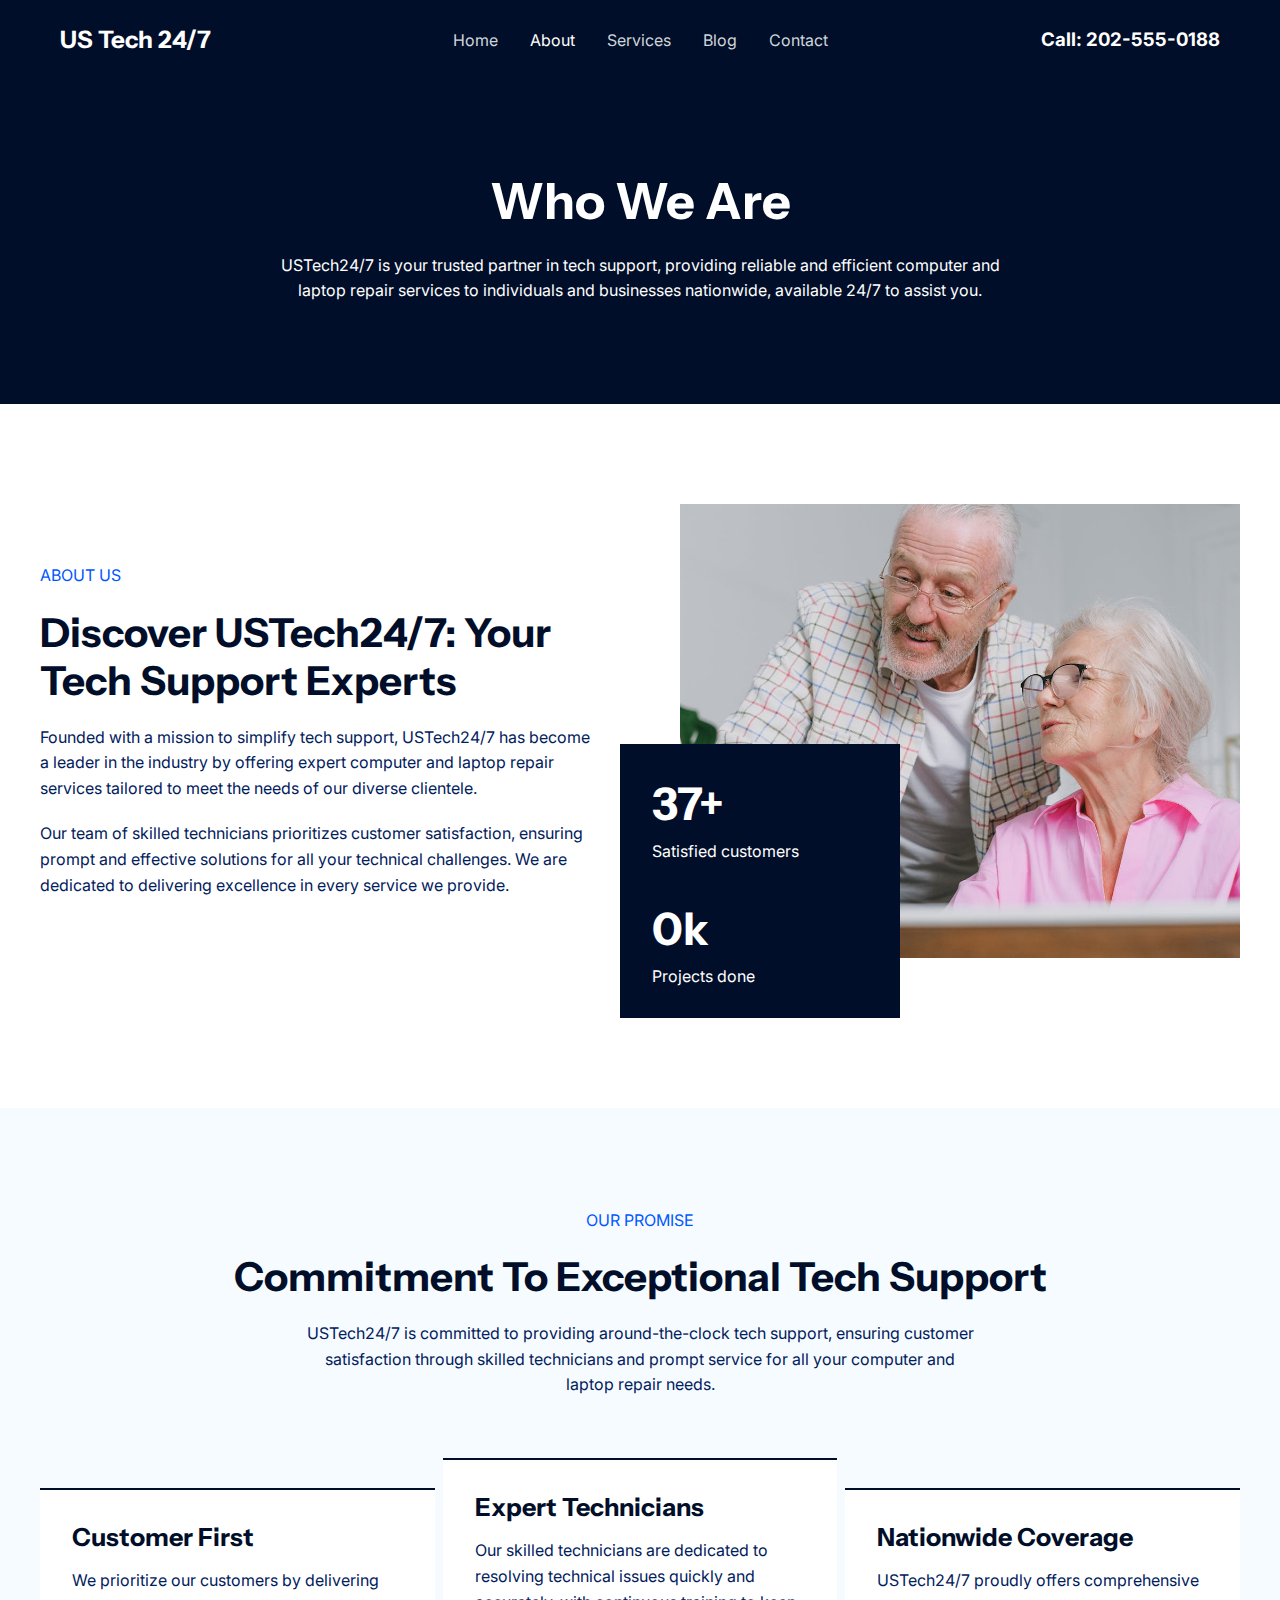
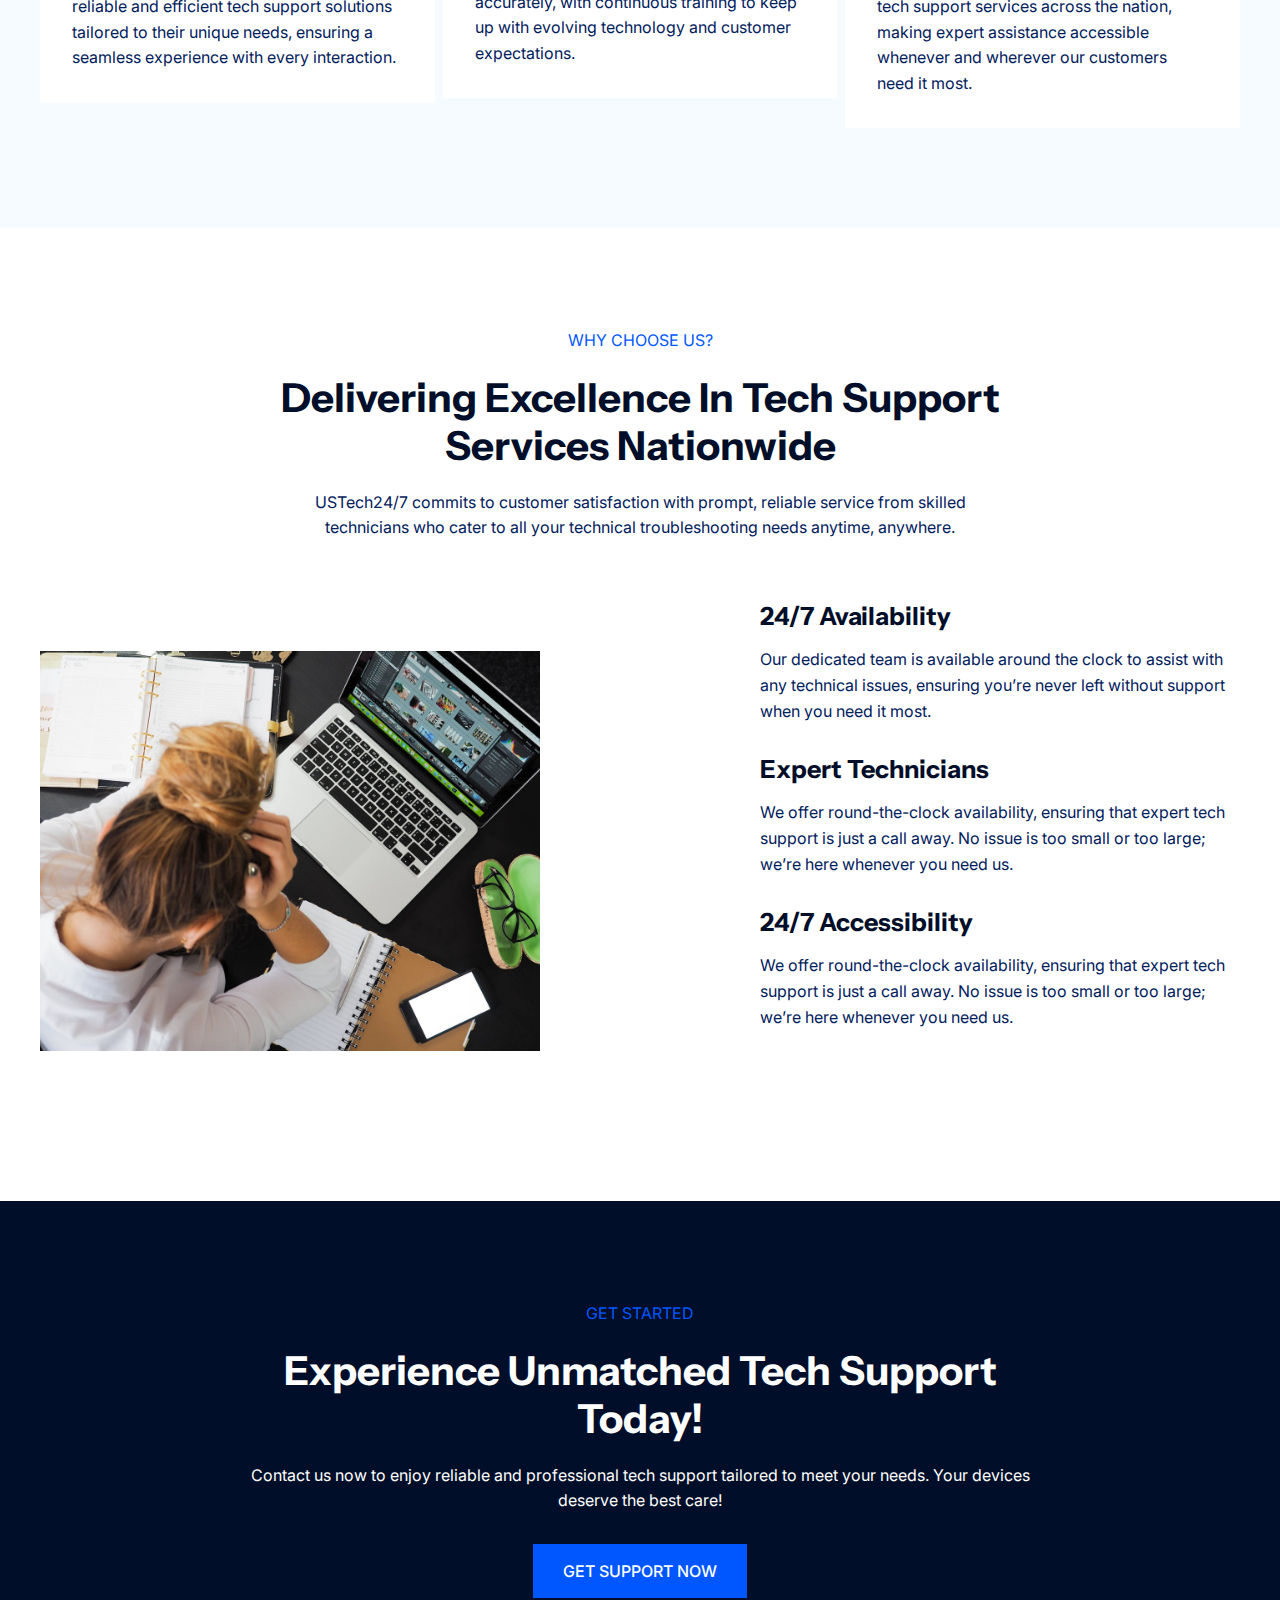
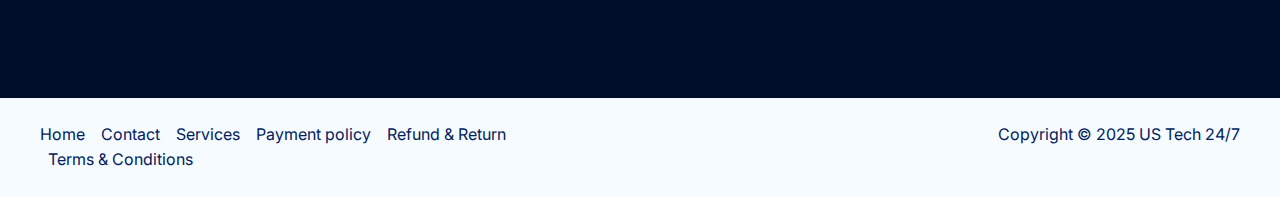
<file: about/index.html>
<!DOCTYPE html>
<html lang="en-US">
<head>
<meta charset="UTF-8">
<meta name="viewport" content="width=device-width, initial-scale=1">
	<link rel="profile" href="https://gmpg.org/xfn/11"> 
	<title>About &#8211; US Tech 24/7</title>
<meta name="robots" content="max-image-preview:large">
	<style>img:is([sizes="auto" i], [sizes^="auto," i]) { contain-intrinsic-size: 3000px 1500px }</style>
	<link rel="dns-prefetch" href="//fonts.googleapis.com">
<link rel="alternate" type="application/rss+xml" title="US Tech 24/7 &raquo; Feed" href="/feed/">
<link rel="alternate" type="application/rss+xml" title="US Tech 24/7 &raquo; Comments Feed" href="/comments/feed/">
<script>
window._wpemojiSettings = {"baseUrl":"https:\/\/s.w.org\/images\/core\/emoji\/15.0.3\/72x72\/","ext":".png","svgUrl":"https:\/\/s.w.org\/images\/core\/emoji\/15.0.3\/svg\/","svgExt":".svg","source":{"concatemoji":"\/wp-includes\/js\/wp-emoji-release.min.js?ver=6.7.2"}};
/*! This file is auto-generated */
!function(i,n){var o,s,e;function c(e){try{var t={supportTests:e,timestamp:(new Date).valueOf()};sessionStorage.setItem(o,JSON.stringify(t))}catch(e){}}function p(e,t,n){e.clearRect(0,0,e.canvas.width,e.canvas.height),e.fillText(t,0,0);var t=new Uint32Array(e.getImageData(0,0,e.canvas.width,e.canvas.height).data),r=(e.clearRect(0,0,e.canvas.width,e.canvas.height),e.fillText(n,0,0),new Uint32Array(e.getImageData(0,0,e.canvas.width,e.canvas.height).data));return t.every(function(e,t){return e===r[t]})}function u(e,t,n){switch(t){case"flag":return n(e,"🏳️‍⚧️","🏳️​⚧️")?!1:!n(e,"🇺🇳","🇺​🇳")&&!n(e,"🏴󠁧󠁢󠁥󠁮󠁧󠁿","🏴​󠁧​󠁢​󠁥​󠁮​󠁧​󠁿");case"emoji":return!n(e,"🐦‍⬛","🐦​⬛")}return!1}function f(e,t,n){var r="undefined"!=typeof WorkerGlobalScope&&self instanceof WorkerGlobalScope?new OffscreenCanvas(300,150):i.createElement("canvas"),a=r.getContext("2d",{willReadFrequently:!0}),o=(a.textBaseline="top",a.font="600 32px Arial",{});return e.forEach(function(e){o[e]=t(a,e,n)}),o}function t(e){var t=i.createElement("script");t.src=e,t.defer=!0,i.head.appendChild(t)}"undefined"!=typeof Promise&&(o="wpEmojiSettingsSupports",s=["flag","emoji"],n.supports={everything:!0,everythingExceptFlag:!0},e=new Promise(function(e){i.addEventListener("DOMContentLoaded",e,{once:!0})}),new Promise(function(t){var n=function(){try{var e=JSON.parse(sessionStorage.getItem(o));if("object"==typeof e&&"number"==typeof e.timestamp&&(new Date).valueOf()<e.timestamp+604800&&"object"==typeof e.supportTests)return e.supportTests}catch(e){}return null}();if(!n){if("undefined"!=typeof Worker&&"undefined"!=typeof OffscreenCanvas&&"undefined"!=typeof URL&&URL.createObjectURL&&"undefined"!=typeof Blob)try{var e="postMessage("+f.toString()+"("+[JSON.stringify(s),u.toString(),p.toString()].join(",")+"));",r=new Blob([e],{type:"text/javascript"}),a=new Worker(URL.createObjectURL(r),{name:"wpTestEmojiSupports"});return void(a.onmessage=function(e){c(n=e.data),a.terminate(),t(n)})}catch(e){}c(n=f(s,u,p))}t(n)}).then(function(e){for(var t in e)n.supports[t]=e[t],n.supports.everything=n.supports.everything&&n.supports[t],"flag"!==t&&(n.supports.everythingExceptFlag=n.supports.everythingExceptFlag&&n.supports[t]);n.supports.everythingExceptFlag=n.supports.everythingExceptFlag&&!n.supports.flag,n.DOMReady=!1,n.readyCallback=function(){n.DOMReady=!0}}).then(function(){return e}).then(function(){var e;n.supports.everything||(n.readyCallback(),(e=n.source||{}).concatemoji?t(e.concatemoji):e.wpemoji&&e.twemoji&&(t(e.twemoji),t(e.wpemoji)))}))}((window,document),window._wpemojiSettings);
</script>
<link rel="stylesheet" id="astra-theme-css-css" href="/wp-content/themes/astra/assets/css/minified/main.min.css?ver=4.9.1" media="all">
<style id="astra-theme-css-inline-css">:root{--ast-post-nav-space:0;--ast-container-default-xlg-padding:2.5em;--ast-container-default-lg-padding:2.5em;--ast-container-default-slg-padding:2em;--ast-container-default-md-padding:2.5em;--ast-container-default-sm-padding:2.5em;--ast-container-default-xs-padding:2.4em;--ast-container-default-xxs-padding:1.8em;--ast-code-block-background:#ECEFF3;--ast-comment-inputs-background:#F9FAFB;--ast-normal-container-width:1200px;--ast-narrow-container-width:750px;--ast-blog-title-font-weight:600;--ast-blog-meta-weight:600;--ast-global-color-primary:var(--ast-global-color-5);--ast-global-color-secondary:var(--ast-global-color-4);--ast-global-color-alternate-background:var(--ast-global-color-7);--ast-global-color-subtle-background:var(--ast-global-color-6);--ast-bg-style-guide:#F8FAFC;--ast-shadow-style-guide:0px 0px 4px 0 #00000057;--ast-global-dark-bg-style:#fff;--ast-global-dark-lfs:#fbfbfb;--ast-widget-bg-color:#fafafa;--ast-wc-container-head-bg-color:#fbfbfb;--ast-title-layout-bg:#eeeeee;--ast-search-border-color:#e7e7e7;--ast-lifter-hover-bg:#e6e6e6;--ast-gallery-block-color:#000;--srfm-color-input-label:var(--ast-global-color-2);}html{font-size:100%;}a{color:var(--ast-global-color-0);}a:hover,a:focus{color:var(--ast-global-color-1);}body,button,input,select,textarea,.ast-button,.ast-custom-button{font-family:'Inter',sans-serif;font-weight:400;font-size:16px;font-size:1rem;line-height:var(--ast-body-line-height,1.60);}blockquote{color:var(--ast-global-color-3);}h1,.entry-content h1,h2,.entry-content h2,h3,.entry-content h3,h4,.entry-content h4,h5,.entry-content h5,h6,.entry-content h6,.site-title,.site-title a{font-family:'Instrument Sans',sans-serif;font-weight:700;text-transform:capitalize;}.ast-site-identity .site-title a{color:var(--ast-global-color-2);}.site-title{font-size:24px;font-size:1.5rem;display:block;}.site-header .site-description{font-size:15px;font-size:0.9375rem;display:none;}.entry-title{font-size:24px;font-size:1.5rem;}.ast-blog-single-element.ast-taxonomy-container a{font-size:14px;font-size:0.875rem;}.ast-blog-meta-container{font-size:13px;font-size:0.8125rem;}.archive .ast-article-post .ast-article-inner,.blog .ast-article-post .ast-article-inner,.archive .ast-article-post .ast-article-inner:hover,.blog .ast-article-post .ast-article-inner:hover{border-top-left-radius:0px;border-top-right-radius:0px;border-bottom-right-radius:0px;border-bottom-left-radius:0px;overflow:hidden;}h1,.entry-content h1{font-size:50px;font-size:3.125rem;font-weight:700;font-family:'Instrument Sans',sans-serif;line-height:1.25em;text-transform:capitalize;}h2,.entry-content h2{font-size:40px;font-size:2.5rem;font-weight:700;font-family:'Instrument Sans',sans-serif;line-height:1.2em;text-transform:capitalize;}h3,.entry-content h3{font-size:25px;font-size:1.5625rem;font-weight:700;font-family:'Instrument Sans',sans-serif;line-height:1.25em;text-transform:capitalize;}h4,.entry-content h4{font-size:20px;font-size:1.25rem;line-height:1.2em;font-weight:700;font-family:'Instrument Sans',sans-serif;text-transform:capitalize;}h5,.entry-content h5{font-size:18px;font-size:1.125rem;line-height:1.2em;font-weight:700;font-family:'Instrument Sans',sans-serif;text-transform:capitalize;}h6,.entry-content h6{font-size:16px;font-size:1rem;line-height:1.25em;font-weight:700;font-family:'Instrument Sans',sans-serif;text-transform:capitalize;}::selection{background-color:var(--ast-global-color-0);color:#ffffff;}body,h1,.entry-title a,.entry-content h1,h2,.entry-content h2,h3,.entry-content h3,h4,.entry-content h4,h5,.entry-content h5,h6,.entry-content h6{color:var(--ast-global-color-3);}.tagcloud a:hover,.tagcloud a:focus,.tagcloud a.current-item{color:#ffffff;border-color:var(--ast-global-color-0);background-color:var(--ast-global-color-0);}input:focus,input[type="text"]:focus,input[type="email"]:focus,input[type="url"]:focus,input[type="password"]:focus,input[type="reset"]:focus,input[type="search"]:focus,textarea:focus{border-color:var(--ast-global-color-0);}input[type="radio"]:checked,input[type=reset],input[type="checkbox"]:checked,input[type="checkbox"]:hover:checked,input[type="checkbox"]:focus:checked,input[type=range]::-webkit-slider-thumb{border-color:var(--ast-global-color-0);background-color:var(--ast-global-color-0);box-shadow:none;}.site-footer a:hover + .post-count,.site-footer a:focus + .post-count{background:var(--ast-global-color-0);border-color:var(--ast-global-color-0);}.single .nav-links .nav-previous,.single .nav-links .nav-next{color:var(--ast-global-color-0);}.entry-meta,.entry-meta *{line-height:1.45;color:var(--ast-global-color-0);font-weight:600;}.entry-meta a:not(.ast-button):hover,.entry-meta a:not(.ast-button):hover *,.entry-meta a:not(.ast-button):focus,.entry-meta a:not(.ast-button):focus *,.page-links > .page-link,.page-links .page-link:hover,.post-navigation a:hover{color:var(--ast-global-color-1);}#cat option,.secondary .calendar_wrap thead a,.secondary .calendar_wrap thead a:visited{color:var(--ast-global-color-0);}.secondary .calendar_wrap #today,.ast-progress-val span{background:var(--ast-global-color-0);}.secondary a:hover + .post-count,.secondary a:focus + .post-count{background:var(--ast-global-color-0);border-color:var(--ast-global-color-0);}.calendar_wrap #today > a{color:#ffffff;}.page-links .page-link,.single .post-navigation a{color:var(--ast-global-color-3);}.ast-search-menu-icon .search-form button.search-submit{padding:0 4px;}.ast-search-menu-icon form.search-form{padding-right:0;}.ast-search-menu-icon.slide-search input.search-field{width:0;}.ast-header-search .ast-search-menu-icon.ast-dropdown-active .search-form,.ast-header-search .ast-search-menu-icon.ast-dropdown-active .search-field:focus{transition:all 0.2s;}.search-form input.search-field:focus{outline:none;}.ast-search-menu-icon .search-form button.search-submit:focus,.ast-theme-transparent-header .ast-header-search .ast-dropdown-active .ast-icon,.ast-theme-transparent-header .ast-inline-search .search-field:focus .ast-icon{color:var(--ast-global-color-1);}.ast-header-search .slide-search .search-form{border:2px solid var(--ast-global-color-0);}.ast-header-search .slide-search .search-field{background-color:(--ast-global-dark-bg-style);}.ast-archive-title{color:var(--ast-global-color-2);}.widget-title{font-size:22px;font-size:1.375rem;color:var(--ast-global-color-2);}.ast-single-post .entry-content a,.ast-comment-content a:not(.ast-comment-edit-reply-wrap a){text-decoration:underline;}.ast-single-post .elementor-widget-button .elementor-button,.ast-single-post .entry-content .uagb-tab a,.ast-single-post .entry-content .uagb-ifb-cta a,.ast-single-post .entry-content .uabb-module-content a,.ast-single-post .entry-content .uagb-post-grid a,.ast-single-post .entry-content .uagb-timeline a,.ast-single-post .entry-content .uagb-toc__wrap a,.ast-single-post .entry-content .uagb-taxomony-box a,.ast-single-post .entry-content .woocommerce a,.entry-content .wp-block-latest-posts > li > a,.ast-single-post .entry-content .wp-block-file__button,li.ast-post-filter-single,.ast-single-post .ast-comment-content .comment-reply-link,.ast-single-post .ast-comment-content .comment-edit-link{text-decoration:none;}.ast-search-menu-icon.slide-search a:focus-visible:focus-visible,.astra-search-icon:focus-visible,#close:focus-visible,a:focus-visible,.ast-menu-toggle:focus-visible,.site .skip-link:focus-visible,.wp-block-loginout input:focus-visible,.wp-block-search.wp-block-search__button-inside .wp-block-search__inside-wrapper,.ast-header-navigation-arrow:focus-visible,.woocommerce .wc-proceed-to-checkout > .checkout-button:focus-visible,.woocommerce .woocommerce-MyAccount-navigation ul li a:focus-visible,.ast-orders-table__row .ast-orders-table__cell:focus-visible,.woocommerce .woocommerce-order-details .order-again > .button:focus-visible,.woocommerce .woocommerce-message a.button.wc-forward:focus-visible,.woocommerce #minus_qty:focus-visible,.woocommerce #plus_qty:focus-visible,a#ast-apply-coupon:focus-visible,.woocommerce .woocommerce-info a:focus-visible,.woocommerce .astra-shop-summary-wrap a:focus-visible,.woocommerce a.wc-forward:focus-visible,#ast-apply-coupon:focus-visible,.woocommerce-js .woocommerce-mini-cart-item a.remove:focus-visible,#close:focus-visible,.button.search-submit:focus-visible,#search_submit:focus,.normal-search:focus-visible,.ast-header-account-wrap:focus-visible,.woocommerce .ast-on-card-button.ast-quick-view-trigger:focus{outline-style:dotted;outline-color:inherit;outline-width:thin;}input:focus,input[type="text"]:focus,input[type="email"]:focus,input[type="url"]:focus,input[type="password"]:focus,input[type="reset"]:focus,input[type="search"]:focus,input[type="number"]:focus,textarea:focus,.wp-block-search__input:focus,[data-section="section-header-mobile-trigger"] .ast-button-wrap .ast-mobile-menu-trigger-minimal:focus,.ast-mobile-popup-drawer.active .menu-toggle-close:focus,.woocommerce-ordering select.orderby:focus,#ast-scroll-top:focus,#coupon_code:focus,.woocommerce-page #comment:focus,.woocommerce #reviews #respond input#submit:focus,.woocommerce a.add_to_cart_button:focus,.woocommerce .button.single_add_to_cart_button:focus,.woocommerce .woocommerce-cart-form button:focus,.woocommerce .woocommerce-cart-form__cart-item .quantity .qty:focus,.woocommerce .woocommerce-billing-fields .woocommerce-billing-fields__field-wrapper .woocommerce-input-wrapper > .input-text:focus,.woocommerce #order_comments:focus,.woocommerce #place_order:focus,.woocommerce .woocommerce-address-fields .woocommerce-address-fields__field-wrapper .woocommerce-input-wrapper > .input-text:focus,.woocommerce .woocommerce-MyAccount-content form button:focus,.woocommerce .woocommerce-MyAccount-content .woocommerce-EditAccountForm .woocommerce-form-row .woocommerce-Input.input-text:focus,.woocommerce .ast-woocommerce-container .woocommerce-pagination ul.page-numbers li a:focus,body #content .woocommerce form .form-row .select2-container--default .select2-selection--single:focus,#ast-coupon-code:focus,.woocommerce.woocommerce-js .quantity input[type=number]:focus,.woocommerce-js .woocommerce-mini-cart-item .quantity input[type=number]:focus,.woocommerce p#ast-coupon-trigger:focus{border-style:dotted;border-color:inherit;border-width:thin;}input{outline:none;}.ast-logo-title-inline .site-logo-img{padding-right:1em;}body .ast-oembed-container *{position:absolute;top:0;width:100%;height:100%;left:0;}body .wp-block-embed-pocket-casts .ast-oembed-container *{position:unset;}.ast-single-post-featured-section + article {margin-top: 2em;}.site-content .ast-single-post-featured-section img {width: 100%;overflow: hidden;object-fit: cover;}.ast-separate-container .site-content .ast-single-post-featured-section + article {margin-top: -80px;z-index: 9;position: relative;border-radius: 4px;}@media (min-width: 922px) {.ast-no-sidebar .site-content .ast-article-image-container--wide {margin-left: -120px;margin-right: -120px;max-width: unset;width: unset;}.ast-left-sidebar .site-content .ast-article-image-container--wide,.ast-right-sidebar .site-content .ast-article-image-container--wide {margin-left: -10px;margin-right: -10px;}.site-content .ast-article-image-container--full {margin-left: calc( -50vw + 50%);margin-right: calc( -50vw + 50%);max-width: 100vw;width: 100vw;}.ast-left-sidebar .site-content .ast-article-image-container--full,.ast-right-sidebar .site-content .ast-article-image-container--full {margin-left: -10px;margin-right: -10px;max-width: inherit;width: auto;}}.site > .ast-single-related-posts-container {margin-top: 0;}@media (min-width: 922px) {.ast-desktop .ast-container--narrow {max-width: var(--ast-narrow-container-width);margin: 0 auto;}}input[type="text"],input[type="number"],input[type="email"],input[type="url"],input[type="password"],input[type="search"],input[type=reset],input[type=tel],input[type=date],select,textarea{font-size:16px;font-style:normal;font-weight:400;line-height:24px;width:100%;padding:12px 16px;border-radius:4px;box-shadow:0px 1px 2px 0px rgba(0,0,0,0.05);color:var(--ast-form-input-text,#475569);}input[type="text"],input[type="number"],input[type="email"],input[type="url"],input[type="password"],input[type="search"],input[type=reset],input[type=tel],input[type=date],select{height:40px;}input[type="date"]{border-width:1px;border-style:solid;border-color:var(--ast-border-color);background:var( --ast-global-color-secondary,--ast-global-color-5 );}input[type="text"]:focus,input[type="number"]:focus,input[type="email"]:focus,input[type="url"]:focus,input[type="password"]:focus,input[type="search"]:focus,input[type=reset]:focus,input[type="tel"]:focus,input[type="date"]:focus,select:focus,textarea:focus{border-color:#046BD2;box-shadow:none;outline:none;color:var(--ast-form-input-focus-text,#475569);}label,legend{color:#111827;font-size:14px;font-style:normal;font-weight:500;line-height:20px;}select{padding:6px 10px;}fieldset{padding:30px;border-radius:4px;}button,.ast-button,.button,input[type="button"],input[type="reset"],input[type="submit"]{border-radius:4px;box-shadow:0px 1px 2px 0px rgba(0,0,0,0.05);}:root{--ast-comment-inputs-background:#FFF;}::placeholder{color:var(--ast-form-field-color,#9CA3AF);}::-ms-input-placeholder{color:var(--ast-form-field-color,#9CA3AF);}@media (max-width:921.9px){#ast-desktop-header{display:none;}}@media (min-width:922px){#ast-mobile-header{display:none;}}.wp-block-buttons.aligncenter{justify-content:center;}@media (max-width:921px){.ast-theme-transparent-header #primary,.ast-theme-transparent-header #secondary{padding:0;}}@media (max-width:921px){.ast-plain-container.ast-no-sidebar #primary{padding:0;}}.ast-plain-container.ast-no-sidebar #primary{margin-top:0;margin-bottom:0;}@media (max-width:921px){.ast-separate-container #primary,.ast-narrow-container #primary{padding-top:0px;}}@media (max-width:544px){.ast-separate-container #primary,.ast-narrow-container #primary{padding-top:0px;}}@media (max-width:921px){.ast-separate-container #primary,.ast-narrow-container #primary{padding-bottom:0px;}}@media (max-width:544px){.ast-separate-container #primary,.ast-narrow-container #primary{padding-bottom:0px;}}.wp-block-button.is-style-outline .wp-block-button__link{border-color:var(--ast-global-color-0);border-top-width:2px;border-right-width:2px;border-bottom-width:2px;border-left-width:2px;}div.wp-block-button.is-style-outline > .wp-block-button__link:not(.has-text-color),div.wp-block-button.wp-block-button__link.is-style-outline:not(.has-text-color){color:var(--ast-global-color-0);}.wp-block-button.is-style-outline .wp-block-button__link:hover,.wp-block-buttons .wp-block-button.is-style-outline .wp-block-button__link:focus,.wp-block-buttons .wp-block-button.is-style-outline > .wp-block-button__link:not(.has-text-color):hover,.wp-block-buttons .wp-block-button.wp-block-button__link.is-style-outline:not(.has-text-color):hover{color:#ffffff;background-color:var(--ast-global-color-1);border-color:var(--ast-global-color-1);}.post-page-numbers.current .page-link,.ast-pagination .page-numbers.current{color:#ffffff;border-color:var(--ast-global-color-0);background-color:var(--ast-global-color-0);}.wp-block-button.is-style-outline .wp-block-button__link{border-top-width:2px;border-right-width:2px;border-bottom-width:2px;border-left-width:2px;}.wp-block-buttons .wp-block-button.is-style-outline .wp-block-button__link.wp-element-button,.ast-outline-button,.wp-block-uagb-buttons-child .uagb-buttons-repeater.ast-outline-button{border-color:var(--ast-global-color-0);border-top-width:2px;border-right-width:2px;border-bottom-width:2px;border-left-width:2px;font-family:inherit;font-weight:500;font-size:16px;font-size:1rem;line-height:1em;padding-top:13px;padding-right:28px;padding-bottom:13px;padding-left:28px;border-top-left-radius:0px;border-top-right-radius:0px;border-bottom-right-radius:0px;border-bottom-left-radius:0px;}.wp-block-buttons .wp-block-button.is-style-outline > .wp-block-button__link:not(.has-text-color),.wp-block-buttons .wp-block-button.wp-block-button__link.is-style-outline:not(.has-text-color),.ast-outline-button{color:#ffffff;}.wp-block-button.is-style-outline .wp-block-button__link:hover,.wp-block-buttons .wp-block-button.is-style-outline .wp-block-button__link:focus,.wp-block-buttons .wp-block-button.is-style-outline > .wp-block-button__link:not(.has-text-color):hover,.wp-block-buttons .wp-block-button.wp-block-button__link.is-style-outline:not(.has-text-color):hover,.ast-outline-button:hover,.ast-outline-button:focus,.wp-block-uagb-buttons-child .uagb-buttons-repeater.ast-outline-button:hover,.wp-block-uagb-buttons-child .uagb-buttons-repeater.ast-outline-button:focus{color:#ffffff;background-color:var(--ast-global-color-1);border-color:var(--ast-global-color-1);}.ast-single-post .entry-content a.ast-outline-button,.ast-single-post .entry-content .is-style-outline>.wp-block-button__link{text-decoration:none;}.wp-block-button .wp-block-button__link.wp-element-button.is-style-outline:not(.has-background),.wp-block-button.is-style-outline>.wp-block-button__link.wp-element-button:not(.has-background),.ast-outline-button{background-color:rgba(0,0,0,0);}.uagb-buttons-repeater.ast-outline-button{border-radius:9999px;}@media (max-width:921px){.wp-block-buttons .wp-block-button.is-style-outline .wp-block-button__link.wp-element-button,.ast-outline-button,.wp-block-uagb-buttons-child .uagb-buttons-repeater.ast-outline-button{padding-top:12px;padding-right:26px;padding-bottom:12px;padding-left:26px;}}@media (max-width:544px){.wp-block-buttons .wp-block-button.is-style-outline .wp-block-button__link.wp-element-button,.ast-outline-button,.wp-block-uagb-buttons-child .uagb-buttons-repeater.ast-outline-button{padding-top:10px;padding-right:22px;padding-bottom:10px;padding-left:22px;}}.entry-content[data-ast-blocks-layout] > figure{margin-bottom:1em;}h1.widget-title{font-weight:700;}h2.widget-title{font-weight:700;}h3.widget-title{font-weight:700;} .content-area .elementor-widget-theme-post-content h1,.content-area .elementor-widget-theme-post-content h2,.content-area .elementor-widget-theme-post-content h3,.content-area .elementor-widget-theme-post-content h4,.content-area .elementor-widget-theme-post-content h5,.content-area .elementor-widget-theme-post-content h6{margin-top:1.5em;margin-bottom:calc(0.3em + 10px);}#page{display:flex;flex-direction:column;min-height:100vh;}.ast-404-layout-1 h1.page-title{color:var(--ast-global-color-2);}.single .post-navigation a{line-height:1em;height:inherit;}.error-404 .page-sub-title{font-size:1.5rem;font-weight:inherit;}.search .site-content .content-area .search-form{margin-bottom:0;}#page .site-content{flex-grow:1;}.widget{margin-bottom:1.25em;}#secondary li{line-height:1.5em;}#secondary .wp-block-group h2{margin-bottom:0.7em;}#secondary h2{font-size:1.7rem;}.ast-separate-container .ast-article-post,.ast-separate-container .ast-article-single,.ast-separate-container .comment-respond{padding:3em;}.ast-separate-container .ast-article-single .ast-article-single{padding:0;}.ast-article-single .wp-block-post-template-is-layout-grid{padding-left:0;}.ast-separate-container .comments-title,.ast-narrow-container .comments-title{padding:1.5em 2em;}.ast-page-builder-template .comment-form-textarea,.ast-comment-formwrap .ast-grid-common-col{padding:0;}.ast-comment-formwrap{padding:0;display:inline-flex;column-gap:20px;width:100%;margin-left:0;margin-right:0;}.comments-area textarea#comment:focus,.comments-area textarea#comment:active,.comments-area .ast-comment-formwrap input[type="text"]:focus,.comments-area .ast-comment-formwrap input[type="text"]:active {box-shadow:none;outline:none;}.archive.ast-page-builder-template .entry-header{margin-top:2em;}.ast-page-builder-template .ast-comment-formwrap{width:100%;}.entry-title{margin-bottom:0.6em;}.ast-archive-description p{font-size:inherit;font-weight:inherit;line-height:inherit;}.ast-separate-container .ast-comment-list li.depth-1,.hentry{margin-bottom:1.5em;}.site-content section.ast-archive-description{margin-bottom:2em;}@media (min-width:921px){.ast-left-sidebar.ast-page-builder-template #secondary,.archive.ast-right-sidebar.ast-page-builder-template .site-main{padding-left:20px;padding-right:20px;}}@media (max-width:544px){.ast-comment-formwrap.ast-row{column-gap:10px;display:inline-block;}#ast-commentform .ast-grid-common-col{position:relative;width:100%;}}@media (min-width:1201px){.ast-separate-container .ast-article-post,.ast-separate-container .ast-article-single,.ast-separate-container .ast-author-box,.ast-separate-container .ast-404-layout-1,.ast-separate-container .no-results{padding:3em;}} .content-area .elementor-widget-theme-post-content h1,.content-area .elementor-widget-theme-post-content h2,.content-area .elementor-widget-theme-post-content h3,.content-area .elementor-widget-theme-post-content h4,.content-area .elementor-widget-theme-post-content h5,.content-area .elementor-widget-theme-post-content h6{margin-top:1.5em;margin-bottom:calc(0.3em + 10px);}.elementor-loop-container .e-loop-item,.elementor-loop-container .ast-separate-container .ast-article-post,.elementor-loop-container .ast-separate-container .ast-article-single,.elementor-loop-container .ast-separate-container .comment-respond{padding:0px;}@media (max-width:921px){.ast-separate-container #primary,.ast-separate-container #secondary{padding:1.5em 0;}#primary,#secondary{padding:1.5em 0;margin:0;}.ast-left-sidebar #content > .ast-container{display:flex;flex-direction:column-reverse;width:100%;}}@media (min-width:922px){.ast-separate-container.ast-right-sidebar #primary,.ast-separate-container.ast-left-sidebar #primary{border:0;}.search-no-results.ast-separate-container #primary{margin-bottom:4em;}}.wp-block-button .wp-block-button__link{color:#ffffff;}.wp-block-button .wp-block-button__link:hover,.wp-block-button .wp-block-button__link:focus{color:#ffffff;background-color:var(--ast-global-color-1);border-color:var(--ast-global-color-1);}.elementor-widget-heading h1.elementor-heading-title{line-height:1.25em;}.elementor-widget-heading h2.elementor-heading-title{line-height:1.2em;}.elementor-widget-heading h3.elementor-heading-title{line-height:1.25em;}.elementor-widget-heading h4.elementor-heading-title{line-height:1.2em;}.elementor-widget-heading h5.elementor-heading-title{line-height:1.2em;}.elementor-widget-heading h6.elementor-heading-title{line-height:1.25em;}.wp-block-button .wp-block-button__link,.wp-block-search .wp-block-search__button,body .wp-block-file .wp-block-file__button{border-style:solid;border-top-width:2px;border-right-width:2px;border-left-width:2px;border-bottom-width:2px;border-color:var(--ast-global-color-0);background-color:var(--ast-global-color-0);color:#ffffff;font-family:'Inter',sans-serif;font-weight:500;line-height:1.5em;text-transform:uppercase;font-size:16px;font-size:1rem;border-top-left-radius:0px;border-top-right-radius:0px;border-bottom-right-radius:0px;border-bottom-left-radius:0px;padding-top:13px;padding-right:28px;padding-bottom:13px;padding-left:28px;}.ast-single-post .entry-content .wp-block-button .wp-block-button__link,.ast-single-post .entry-content .wp-block-search .wp-block-search__button,body .entry-content .wp-block-file .wp-block-file__button{text-decoration:none;}@media (max-width:921px){.wp-block-button .wp-block-button__link,.wp-block-search .wp-block-search__button,body .wp-block-file .wp-block-file__button{font-size:15px;font-size:0.9375rem;padding-top:12px;padding-right:26px;padding-bottom:12px;padding-left:26px;}}@media (max-width:544px){.wp-block-button .wp-block-button__link,.wp-block-search .wp-block-search__button,body .wp-block-file .wp-block-file__button{font-size:15px;font-size:0.9375rem;padding-top:10px;padding-right:22px;padding-bottom:10px;padding-left:22px;}}.menu-toggle,button,.ast-button,.ast-custom-button,.button,input#submit,input[type="button"],input[type="submit"],input[type="reset"],#comments .submit,.search .search-submit,form[CLASS*="wp-block-search__"].wp-block-search .wp-block-search__inside-wrapper .wp-block-search__button,body .wp-block-file .wp-block-file__button,.search .search-submit,.woocommerce-js a.button,.woocommerce button.button,.woocommerce .woocommerce-message a.button,.woocommerce #respond input#submit.alt,.woocommerce input.button.alt,.woocommerce input.button,.woocommerce input.button:disabled,.woocommerce input.button:disabled[disabled],.woocommerce input.button:disabled:hover,.woocommerce input.button:disabled[disabled]:hover,.woocommerce #respond input#submit,.woocommerce button.button.alt.disabled,.wc-block-grid__products .wc-block-grid__product .wp-block-button__link,.wc-block-grid__product-onsale,[CLASS*="wc-block"] button,.woocommerce-js .astra-cart-drawer .astra-cart-drawer-content .woocommerce-mini-cart__buttons .button:not(.checkout):not(.ast-continue-shopping),.woocommerce-js .astra-cart-drawer .astra-cart-drawer-content .woocommerce-mini-cart__buttons a.checkout,.woocommerce button.button.alt.disabled.wc-variation-selection-needed,[CLASS*="wc-block"] .wc-block-components-button{border-style:solid;border-top-width:2px;border-right-width:2px;border-left-width:2px;border-bottom-width:2px;color:#ffffff;border-color:var(--ast-global-color-0);background-color:var(--ast-global-color-0);padding-top:13px;padding-right:28px;padding-bottom:13px;padding-left:28px;font-family:'Inter',sans-serif;font-weight:500;font-size:16px;font-size:1rem;line-height:1.5em;text-transform:uppercase;border-top-left-radius:0px;border-top-right-radius:0px;border-bottom-right-radius:0px;border-bottom-left-radius:0px;}button:focus,.menu-toggle:hover,button:hover,.ast-button:hover,.ast-custom-button:hover .button:hover,.ast-custom-button:hover ,input[type=reset]:hover,input[type=reset]:focus,input#submit:hover,input#submit:focus,input[type="button"]:hover,input[type="button"]:focus,input[type="submit"]:hover,input[type="submit"]:focus,form[CLASS*="wp-block-search__"].wp-block-search .wp-block-search__inside-wrapper .wp-block-search__button:hover,form[CLASS*="wp-block-search__"].wp-block-search .wp-block-search__inside-wrapper .wp-block-search__button:focus,body .wp-block-file .wp-block-file__button:hover,body .wp-block-file .wp-block-file__button:focus,.woocommerce-js a.button:hover,.woocommerce button.button:hover,.woocommerce .woocommerce-message a.button:hover,.woocommerce #respond input#submit:hover,.woocommerce #respond input#submit.alt:hover,.woocommerce input.button.alt:hover,.woocommerce input.button:hover,.woocommerce button.button.alt.disabled:hover,.wc-block-grid__products .wc-block-grid__product .wp-block-button__link:hover,[CLASS*="wc-block"] button:hover,.woocommerce-js .astra-cart-drawer .astra-cart-drawer-content .woocommerce-mini-cart__buttons .button:not(.checkout):not(.ast-continue-shopping):hover,.woocommerce-js .astra-cart-drawer .astra-cart-drawer-content .woocommerce-mini-cart__buttons a.checkout:hover,.woocommerce button.button.alt.disabled.wc-variation-selection-needed:hover,[CLASS*="wc-block"] .wc-block-components-button:hover,[CLASS*="wc-block"] .wc-block-components-button:focus{color:#ffffff;background-color:var(--ast-global-color-1);border-color:var(--ast-global-color-1);}form[CLASS*="wp-block-search__"].wp-block-search .wp-block-search__inside-wrapper .wp-block-search__button.has-icon{padding-top:calc(13px - 3px);padding-right:calc(28px - 3px);padding-bottom:calc(13px - 3px);padding-left:calc(28px - 3px);}@media (max-width:921px){.menu-toggle,button,.ast-button,.ast-custom-button,.button,input#submit,input[type="button"],input[type="submit"],input[type="reset"],#comments .submit,.search .search-submit,form[CLASS*="wp-block-search__"].wp-block-search .wp-block-search__inside-wrapper .wp-block-search__button,body .wp-block-file .wp-block-file__button,.search .search-submit,.woocommerce-js a.button,.woocommerce button.button,.woocommerce .woocommerce-message a.button,.woocommerce #respond input#submit.alt,.woocommerce input.button.alt,.woocommerce input.button,.woocommerce input.button:disabled,.woocommerce input.button:disabled[disabled],.woocommerce input.button:disabled:hover,.woocommerce input.button:disabled[disabled]:hover,.woocommerce #respond input#submit,.woocommerce button.button.alt.disabled,.wc-block-grid__products .wc-block-grid__product .wp-block-button__link,.wc-block-grid__product-onsale,[CLASS*="wc-block"] button,.woocommerce-js .astra-cart-drawer .astra-cart-drawer-content .woocommerce-mini-cart__buttons .button:not(.checkout):not(.ast-continue-shopping),.woocommerce-js .astra-cart-drawer .astra-cart-drawer-content .woocommerce-mini-cart__buttons a.checkout,.woocommerce button.button.alt.disabled.wc-variation-selection-needed,[CLASS*="wc-block"] .wc-block-components-button{padding-top:12px;padding-right:26px;padding-bottom:12px;padding-left:26px;font-size:15px;font-size:0.9375rem;}}@media (max-width:544px){.menu-toggle,button,.ast-button,.ast-custom-button,.button,input#submit,input[type="button"],input[type="submit"],input[type="reset"],#comments .submit,.search .search-submit,form[CLASS*="wp-block-search__"].wp-block-search .wp-block-search__inside-wrapper .wp-block-search__button,body .wp-block-file .wp-block-file__button,.search .search-submit,.woocommerce-js a.button,.woocommerce button.button,.woocommerce .woocommerce-message a.button,.woocommerce #respond input#submit.alt,.woocommerce input.button.alt,.woocommerce input.button,.woocommerce input.button:disabled,.woocommerce input.button:disabled[disabled],.woocommerce input.button:disabled:hover,.woocommerce input.button:disabled[disabled]:hover,.woocommerce #respond input#submit,.woocommerce button.button.alt.disabled,.wc-block-grid__products .wc-block-grid__product .wp-block-button__link,.wc-block-grid__product-onsale,[CLASS*="wc-block"] button,.woocommerce-js .astra-cart-drawer .astra-cart-drawer-content .woocommerce-mini-cart__buttons .button:not(.checkout):not(.ast-continue-shopping),.woocommerce-js .astra-cart-drawer .astra-cart-drawer-content .woocommerce-mini-cart__buttons a.checkout,.woocommerce button.button.alt.disabled.wc-variation-selection-needed,[CLASS*="wc-block"] .wc-block-components-button{padding-top:10px;padding-right:22px;padding-bottom:10px;padding-left:22px;font-size:15px;font-size:0.9375rem;}}@media (max-width:921px){.menu-toggle,button,.ast-button,.button,input#submit,input[type="button"],input[type="submit"],input[type="reset"]{font-size:15px;font-size:0.9375rem;}.ast-mobile-header-stack .main-header-bar .ast-search-menu-icon{display:inline-block;}.ast-header-break-point.ast-header-custom-item-outside .ast-mobile-header-stack .main-header-bar .ast-search-icon{margin:0;}.ast-comment-avatar-wrap img{max-width:2.5em;}.ast-comment-meta{padding:0 1.8888em 1.3333em;}}@media (min-width:544px){.ast-container{max-width:100%;}}@media (max-width:544px){.ast-separate-container .ast-article-post,.ast-separate-container .ast-article-single,.ast-separate-container .comments-title,.ast-separate-container .ast-archive-description{padding:1.5em 1em;}.ast-separate-container #content .ast-container{padding-left:0.54em;padding-right:0.54em;}.ast-separate-container .ast-comment-list .bypostauthor{padding:.5em;}.ast-search-menu-icon.ast-dropdown-active .search-field{width:170px;}.menu-toggle,button,.ast-button,.button,input#submit,input[type="button"],input[type="submit"],input[type="reset"]{font-size:15px;font-size:0.9375rem;}} #ast-mobile-header .ast-site-header-cart-li a{pointer-events:none;}.ast-separate-container{background-color:var(--ast-global-color-4);background-image:none;}@media (max-width:921px){.widget-title{font-size:21px;font-size:1.4rem;}body,button,input,select,textarea,.ast-button,.ast-custom-button{font-size:15px;font-size:0.9375rem;}#secondary,#secondary button,#secondary input,#secondary select,#secondary textarea{font-size:15px;font-size:0.9375rem;}.site-title{font-size:22px;font-size:1.375rem;display:block;}.site-header .site-description{display:none;}.entry-title{font-size:22px;font-size:1.375rem;}h1,.entry-content h1{font-size:35px;}h2,.entry-content h2{font-size:30px;}h3,.entry-content h3{font-size:20px;}h4,.entry-content h4{font-size:18px;font-size:1.125rem;}h6,.entry-content h6{font-size:16px;font-size:1rem;}}@media (max-width:544px){.widget-title{font-size:20px;font-size:1.4285714285714rem;}body,button,input,select,textarea,.ast-button,.ast-custom-button{font-size:14px;font-size:0.875rem;}#secondary,#secondary button,#secondary input,#secondary select,#secondary textarea{font-size:14px;font-size:0.875rem;}.site-title{font-size:20px;font-size:1.25rem;display:block;}.site-header .site-description{display:none;}.entry-title{font-size:18px;font-size:1.125rem;}h1,.entry-content h1{font-size:30px;}h2,.entry-content h2{font-size:24px;}h3,.entry-content h3{font-size:18px;}h4,.entry-content h4{font-size:16px;font-size:1rem;}h6,.entry-content h6{font-size:15px;font-size:0.9375rem;}}@media (max-width:544px){html{font-size:100%;}}@media (min-width:922px){.ast-container{max-width:1240px;}}@media (min-width:922px){.site-content .ast-container{display:flex;}}@media (max-width:921px){.site-content .ast-container{flex-direction:column;}}.entry-content h1,.entry-content h2,.entry-content h3,.entry-content h4,.entry-content h5,.entry-content h6{clear:none;}@media (min-width:922px){.main-header-menu .sub-menu .menu-item.ast-left-align-sub-menu:hover > .sub-menu,.main-header-menu .sub-menu .menu-item.ast-left-align-sub-menu.focus > .sub-menu{margin-left:-0px;}}.ast-theme-transparent-header [CLASS*="ast-header-html-"] .ast-builder-html-element{color:#ffffff;}.ast-theme-transparent-header [CLASS*="ast-header-html-"] .ast-builder-html-element a{color:#ffffff;}.ast-theme-transparent-header [data-section="section-header-mobile-trigger"] .ast-button-wrap .ast-mobile-menu-trigger-outline{background:transparent;}.entry-content li > p{margin-bottom:0;}.site .comments-area{padding-bottom:2em;margin-top:2em;}.wp-block-file {display: flex;align-items: center;flex-wrap: wrap;justify-content: space-between;}.wp-block-pullquote {border: none;}.wp-block-pullquote blockquote::before {content: "\201D";font-family: "Helvetica",sans-serif;display: flex;transform: rotate( 180deg );font-size: 6rem;font-style: normal;line-height: 1;font-weight: bold;align-items: center;justify-content: center;}.has-text-align-right > blockquote::before {justify-content: flex-start;}.has-text-align-left > blockquote::before {justify-content: flex-end;}figure.wp-block-pullquote.is-style-solid-color blockquote {max-width: 100%;text-align: inherit;}:root {--wp--custom--ast-default-block-top-padding: 3em;--wp--custom--ast-default-block-right-padding: 3em;--wp--custom--ast-default-block-bottom-padding: 3em;--wp--custom--ast-default-block-left-padding: 3em;--wp--custom--ast-container-width: 1200px;--wp--custom--ast-content-width-size: 1200px;--wp--custom--ast-wide-width-size: calc(1200px + var(--wp--custom--ast-default-block-left-padding) + var(--wp--custom--ast-default-block-right-padding));}.ast-narrow-container {--wp--custom--ast-content-width-size: 750px;--wp--custom--ast-wide-width-size: 750px;}@media(max-width: 921px) {:root {--wp--custom--ast-default-block-top-padding: 3em;--wp--custom--ast-default-block-right-padding: 2em;--wp--custom--ast-default-block-bottom-padding: 3em;--wp--custom--ast-default-block-left-padding: 2em;}}@media(max-width: 544px) {:root {--wp--custom--ast-default-block-top-padding: 3em;--wp--custom--ast-default-block-right-padding: 1.5em;--wp--custom--ast-default-block-bottom-padding: 3em;--wp--custom--ast-default-block-left-padding: 1.5em;}}.entry-content > .wp-block-group,.entry-content > .wp-block-cover,.entry-content > .wp-block-columns {padding-top: var(--wp--custom--ast-default-block-top-padding);padding-right: var(--wp--custom--ast-default-block-right-padding);padding-bottom: var(--wp--custom--ast-default-block-bottom-padding);padding-left: var(--wp--custom--ast-default-block-left-padding);}.ast-plain-container.ast-no-sidebar .entry-content > .alignfull,.ast-page-builder-template .ast-no-sidebar .entry-content > .alignfull {margin-left: calc( -50vw + 50%);margin-right: calc( -50vw + 50%);max-width: 100vw;width: 100vw;}.ast-plain-container.ast-no-sidebar .entry-content .alignfull .alignfull,.ast-page-builder-template.ast-no-sidebar .entry-content .alignfull .alignfull,.ast-plain-container.ast-no-sidebar .entry-content .alignfull .alignwide,.ast-page-builder-template.ast-no-sidebar .entry-content .alignfull .alignwide,.ast-plain-container.ast-no-sidebar .entry-content .alignwide .alignfull,.ast-page-builder-template.ast-no-sidebar .entry-content .alignwide .alignfull,.ast-plain-container.ast-no-sidebar .entry-content .alignwide .alignwide,.ast-page-builder-template.ast-no-sidebar .entry-content .alignwide .alignwide,.ast-plain-container.ast-no-sidebar .entry-content .wp-block-column .alignfull,.ast-page-builder-template.ast-no-sidebar .entry-content .wp-block-column .alignfull,.ast-plain-container.ast-no-sidebar .entry-content .wp-block-column .alignwide,.ast-page-builder-template.ast-no-sidebar .entry-content .wp-block-column .alignwide {margin-left: auto;margin-right: auto;width: 100%;}[data-ast-blocks-layout] .wp-block-separator:not(.is-style-dots) {height: 0;}[data-ast-blocks-layout] .wp-block-separator {margin: 20px auto;}[data-ast-blocks-layout] .wp-block-separator:not(.is-style-wide):not(.is-style-dots) {max-width: 100px;}[data-ast-blocks-layout] .wp-block-separator.has-background {padding: 0;}.entry-content[data-ast-blocks-layout] > * {max-width: var(--wp--custom--ast-content-width-size);margin-left: auto;margin-right: auto;}.entry-content[data-ast-blocks-layout] > .alignwide {max-width: var(--wp--custom--ast-wide-width-size);}.entry-content[data-ast-blocks-layout] .alignfull {max-width: none;}.entry-content .wp-block-columns {margin-bottom: 0;}blockquote {margin: 1.5em;border-color: rgba(0,0,0,0.05);}.wp-block-quote:not(.has-text-align-right):not(.has-text-align-center) {border-left: 5px solid rgba(0,0,0,0.05);}.has-text-align-right > blockquote,blockquote.has-text-align-right {border-right: 5px solid rgba(0,0,0,0.05);}.has-text-align-left > blockquote,blockquote.has-text-align-left {border-left: 5px solid rgba(0,0,0,0.05);}.wp-block-site-tagline,.wp-block-latest-posts .read-more {margin-top: 15px;}.wp-block-loginout p label {display: block;}.wp-block-loginout p:not(.login-remember):not(.login-submit) input {width: 100%;}.wp-block-loginout input:focus {border-color: transparent;}.wp-block-loginout input:focus {outline: thin dotted;}.entry-content .wp-block-media-text .wp-block-media-text__content {padding: 0 0 0 8%;}.entry-content .wp-block-media-text.has-media-on-the-right .wp-block-media-text__content {padding: 0 8% 0 0;}.entry-content .wp-block-media-text.has-background .wp-block-media-text__content {padding: 8%;}.entry-content .wp-block-cover:not([class*="background-color"]):not(.has-text-color.has-link-color) .wp-block-cover__inner-container,.entry-content .wp-block-cover:not([class*="background-color"]) .wp-block-cover-image-text,.entry-content .wp-block-cover:not([class*="background-color"]) .wp-block-cover-text,.entry-content .wp-block-cover-image:not([class*="background-color"]) .wp-block-cover__inner-container,.entry-content .wp-block-cover-image:not([class*="background-color"]) .wp-block-cover-image-text,.entry-content .wp-block-cover-image:not([class*="background-color"]) .wp-block-cover-text {color: var(--ast-global-color-primary,var(--ast-global-color-5));}.wp-block-loginout .login-remember input {width: 1.1rem;height: 1.1rem;margin: 0 5px 4px 0;vertical-align: middle;}.wp-block-latest-posts > li > *:first-child,.wp-block-latest-posts:not(.is-grid) > li:first-child {margin-top: 0;}.entry-content > .wp-block-buttons,.entry-content > .wp-block-uagb-buttons {margin-bottom: 1.5em;}.wp-block-search__inside-wrapper .wp-block-search__input {padding: 0 10px;color: var(--ast-global-color-3);background: var(--ast-global-color-primary,var(--ast-global-color-5));border-color: var(--ast-border-color);}.wp-block-latest-posts .read-more {margin-bottom: 1.5em;}.wp-block-search__no-button .wp-block-search__inside-wrapper .wp-block-search__input {padding-top: 5px;padding-bottom: 5px;}.wp-block-latest-posts .wp-block-latest-posts__post-date,.wp-block-latest-posts .wp-block-latest-posts__post-author {font-size: 1rem;}.wp-block-latest-posts > li > *,.wp-block-latest-posts:not(.is-grid) > li {margin-top: 12px;margin-bottom: 12px;}.ast-page-builder-template .entry-content[data-ast-blocks-layout] > *,.ast-page-builder-template .entry-content[data-ast-blocks-layout] > .alignfull:not(.wp-block-group):not(.uagb-is-root-container) > * {max-width: none;}.ast-page-builder-template .entry-content[data-ast-blocks-layout] > .alignwide:not(.uagb-is-root-container) > * {max-width: var(--wp--custom--ast-wide-width-size);}.ast-page-builder-template .entry-content[data-ast-blocks-layout] > .inherit-container-width > *,.ast-page-builder-template .entry-content[data-ast-blocks-layout] > *:not(.wp-block-group):not(.uagb-is-root-container) > *,.entry-content[data-ast-blocks-layout] > .wp-block-cover .wp-block-cover__inner-container {max-width: none ;margin-left: auto;margin-right: auto;}.entry-content[data-ast-blocks-layout] .wp-block-cover:not(.alignleft):not(.alignright) {width: auto;}@media(max-width: 1200px) {.ast-separate-container .entry-content > .alignfull,.ast-separate-container .entry-content[data-ast-blocks-layout] > .alignwide,.ast-plain-container .entry-content[data-ast-blocks-layout] > .alignwide,.ast-plain-container .entry-content .alignfull {margin-left: calc(-1 * min(var(--ast-container-default-xlg-padding),20px)) ;margin-right: calc(-1 * min(var(--ast-container-default-xlg-padding),20px));}}@media(min-width: 1201px) {.ast-separate-container .entry-content > .alignfull {margin-left: calc(-1 * var(--ast-container-default-xlg-padding) );margin-right: calc(-1 * var(--ast-container-default-xlg-padding) );}.ast-separate-container .entry-content[data-ast-blocks-layout] > .alignwide,.ast-plain-container .entry-content[data-ast-blocks-layout] > .alignwide {margin-left: calc(-1 * var(--wp--custom--ast-default-block-left-padding) );margin-right: calc(-1 * var(--wp--custom--ast-default-block-right-padding) );}}@media(min-width: 921px) {.ast-separate-container .entry-content .wp-block-group.alignwide:not(.inherit-container-width) > :where(:not(.alignleft):not(.alignright)),.ast-plain-container .entry-content .wp-block-group.alignwide:not(.inherit-container-width) > :where(:not(.alignleft):not(.alignright)) {max-width: calc( var(--wp--custom--ast-content-width-size) + 80px );}.ast-plain-container.ast-right-sidebar .entry-content[data-ast-blocks-layout] .alignfull,.ast-plain-container.ast-left-sidebar .entry-content[data-ast-blocks-layout] .alignfull {margin-left: -60px;margin-right: -60px;}}@media(min-width: 544px) {.entry-content > .alignleft {margin-right: 20px;}.entry-content > .alignright {margin-left: 20px;}}@media (max-width:544px){.wp-block-columns .wp-block-column:not(:last-child){margin-bottom:20px;}.wp-block-latest-posts{margin:0;}}@media( max-width: 600px ) {.entry-content .wp-block-media-text .wp-block-media-text__content,.entry-content .wp-block-media-text.has-media-on-the-right .wp-block-media-text__content {padding: 8% 0 0;}.entry-content .wp-block-media-text.has-background .wp-block-media-text__content {padding: 8%;}}.ast-page-builder-template .entry-header {padding-left: 0;}.ast-narrow-container .site-content .wp-block-uagb-image--align-full .wp-block-uagb-image__figure {max-width: 100%;margin-left: auto;margin-right: auto;}.entry-content ul,.entry-content ol {padding: revert;margin: revert;padding-left: 20px;}:root .has-ast-global-color-0-color{color:var(--ast-global-color-0);}:root .has-ast-global-color-0-background-color{background-color:var(--ast-global-color-0);}:root .wp-block-button .has-ast-global-color-0-color{color:var(--ast-global-color-0);}:root .wp-block-button .has-ast-global-color-0-background-color{background-color:var(--ast-global-color-0);}:root .has-ast-global-color-1-color{color:var(--ast-global-color-1);}:root .has-ast-global-color-1-background-color{background-color:var(--ast-global-color-1);}:root .wp-block-button .has-ast-global-color-1-color{color:var(--ast-global-color-1);}:root .wp-block-button .has-ast-global-color-1-background-color{background-color:var(--ast-global-color-1);}:root .has-ast-global-color-2-color{color:var(--ast-global-color-2);}:root .has-ast-global-color-2-background-color{background-color:var(--ast-global-color-2);}:root .wp-block-button .has-ast-global-color-2-color{color:var(--ast-global-color-2);}:root .wp-block-button .has-ast-global-color-2-background-color{background-color:var(--ast-global-color-2);}:root .has-ast-global-color-3-color{color:var(--ast-global-color-3);}:root .has-ast-global-color-3-background-color{background-color:var(--ast-global-color-3);}:root .wp-block-button .has-ast-global-color-3-color{color:var(--ast-global-color-3);}:root .wp-block-button .has-ast-global-color-3-background-color{background-color:var(--ast-global-color-3);}:root .has-ast-global-color-4-color{color:var(--ast-global-color-4);}:root .has-ast-global-color-4-background-color{background-color:var(--ast-global-color-4);}:root .wp-block-button .has-ast-global-color-4-color{color:var(--ast-global-color-4);}:root .wp-block-button .has-ast-global-color-4-background-color{background-color:var(--ast-global-color-4);}:root .has-ast-global-color-5-color{color:var(--ast-global-color-5);}:root .has-ast-global-color-5-background-color{background-color:var(--ast-global-color-5);}:root .wp-block-button .has-ast-global-color-5-color{color:var(--ast-global-color-5);}:root .wp-block-button .has-ast-global-color-5-background-color{background-color:var(--ast-global-color-5);}:root .has-ast-global-color-6-color{color:var(--ast-global-color-6);}:root .has-ast-global-color-6-background-color{background-color:var(--ast-global-color-6);}:root .wp-block-button .has-ast-global-color-6-color{color:var(--ast-global-color-6);}:root .wp-block-button .has-ast-global-color-6-background-color{background-color:var(--ast-global-color-6);}:root .has-ast-global-color-7-color{color:var(--ast-global-color-7);}:root .has-ast-global-color-7-background-color{background-color:var(--ast-global-color-7);}:root .wp-block-button .has-ast-global-color-7-color{color:var(--ast-global-color-7);}:root .wp-block-button .has-ast-global-color-7-background-color{background-color:var(--ast-global-color-7);}:root .has-ast-global-color-8-color{color:var(--ast-global-color-8);}:root .has-ast-global-color-8-background-color{background-color:var(--ast-global-color-8);}:root .wp-block-button .has-ast-global-color-8-color{color:var(--ast-global-color-8);}:root .wp-block-button .has-ast-global-color-8-background-color{background-color:var(--ast-global-color-8);}:root{--ast-global-color-0:#0057ff;--ast-global-color-1:#003db7;--ast-global-color-2:#010e29;--ast-global-color-3:#01205c;--ast-global-color-4:#f6fbff;--ast-global-color-5:#FFFFFF;--ast-global-color-6:#010e29;--ast-global-color-7:#010e29;--ast-global-color-8:#111111;}:root {--ast-border-color : var(--ast-global-color-6);}.ast-single-entry-banner {-js-display: flex;display: flex;flex-direction: column;justify-content: center;text-align: center;position: relative;background: var(--ast-title-layout-bg);}.ast-single-entry-banner[data-banner-layout="layout-1"] {max-width: 1200px;background: inherit;padding: 20px 0;}.ast-single-entry-banner[data-banner-width-type="custom"] {margin: 0 auto;width: 100%;}.ast-single-entry-banner + .site-content .entry-header {margin-bottom: 0;}.site .ast-author-avatar {--ast-author-avatar-size: ;}a.ast-underline-text {text-decoration: underline;}.ast-container > .ast-terms-link {position: relative;display: block;}a.ast-button.ast-badge-tax {padding: 4px 8px;border-radius: 3px;font-size: inherit;}header.entry-header:not(.related-entry-header) .entry-title{font-weight:600;font-size:32px;font-size:2rem;}header.entry-header:not(.related-entry-header) > *:not(:last-child){margin-bottom:10px;}header.entry-header:not(.related-entry-header) .post-thumb-img-content{text-align:center;}header.entry-header:not(.related-entry-header) .post-thumb img,.ast-single-post-featured-section.post-thumb img{aspect-ratio:16/9;width:100%;height:100%;}.ast-archive-entry-banner {-js-display: flex;display: flex;flex-direction: column;justify-content: center;text-align: center;position: relative;background: var(--ast-title-layout-bg);}.ast-archive-entry-banner[data-banner-width-type="custom"] {margin: 0 auto;width: 100%;}.ast-archive-entry-banner[data-banner-layout="layout-1"] {background: inherit;padding: 20px 0;text-align: left;}body.archive .ast-archive-description{max-width:1200px;width:100%;text-align:left;padding-top:3em;padding-right:3em;padding-bottom:3em;padding-left:3em;}body.archive .ast-archive-description .ast-archive-title,body.archive .ast-archive-description .ast-archive-title *{font-weight:600;font-size:32px;font-size:2rem;}body.archive .ast-archive-description > *:not(:last-child){margin-bottom:10px;}@media (max-width:921px){body.archive .ast-archive-description{text-align:left;}}@media (max-width:544px){body.archive .ast-archive-description{text-align:left;}}.ast-theme-transparent-header #masthead .site-logo-img .transparent-custom-logo .astra-logo-svg{width:150px;}.ast-theme-transparent-header #masthead .site-logo-img .transparent-custom-logo img{ max-width:150px; width:150px;}@media (max-width:921px){.ast-theme-transparent-header #masthead .site-logo-img .transparent-custom-logo .astra-logo-svg{width:120px;}.ast-theme-transparent-header #masthead .site-logo-img .transparent-custom-logo img{ max-width:120px; width:120px;}}@media (max-width:543px){.ast-theme-transparent-header #masthead .site-logo-img .transparent-custom-logo .astra-logo-svg{width:100px;}.ast-theme-transparent-header #masthead .site-logo-img .transparent-custom-logo img{ max-width:100px; width:100px;}}@media (min-width:921px){.ast-theme-transparent-header #masthead{position:absolute;left:0;right:0;}.ast-theme-transparent-header .main-header-bar,.ast-theme-transparent-header.ast-header-break-point .main-header-bar{background:none;}body.elementor-editor-active.ast-theme-transparent-header #masthead,.fl-builder-edit .ast-theme-transparent-header #masthead,body.vc_editor.ast-theme-transparent-header #masthead,body.brz-ed.ast-theme-transparent-header #masthead{z-index:0;}.ast-header-break-point.ast-replace-site-logo-transparent.ast-theme-transparent-header .custom-mobile-logo-link{display:none;}.ast-header-break-point.ast-replace-site-logo-transparent.ast-theme-transparent-header .transparent-custom-logo{display:inline-block;}.ast-theme-transparent-header .ast-above-header,.ast-theme-transparent-header .ast-above-header.ast-above-header-bar{background-image:none;background-color:transparent;}.ast-theme-transparent-header .ast-below-header,.ast-theme-transparent-header .ast-below-header.ast-below-header-bar{background-image:none;background-color:transparent;}}.ast-theme-transparent-header .site-title a,.ast-theme-transparent-header .site-title a:focus,.ast-theme-transparent-header .site-title a:hover,.ast-theme-transparent-header .site-title a:visited{color:#ffffff;}.ast-theme-transparent-header .site-header .site-description{color:#ffffff;}.ast-theme-transparent-header .ast-builder-menu .main-header-menu,.ast-theme-transparent-header .ast-builder-menu .main-header-menu .menu-link,.ast-theme-transparent-header [CLASS*="ast-builder-menu-"] .main-header-menu .menu-item > .menu-link,.ast-theme-transparent-header .ast-masthead-custom-menu-items,.ast-theme-transparent-header .ast-masthead-custom-menu-items a,.ast-theme-transparent-header .ast-builder-menu .main-header-menu .menu-item > .ast-menu-toggle,.ast-theme-transparent-header .ast-builder-menu .main-header-menu .menu-item > .ast-menu-toggle,.ast-theme-transparent-header .ast-above-header-navigation a,.ast-header-break-point.ast-theme-transparent-header .ast-above-header-navigation a,.ast-header-break-point.ast-theme-transparent-header .ast-above-header-navigation > ul.ast-above-header-menu > .menu-item-has-children:not(.current-menu-item) > .ast-menu-toggle,.ast-theme-transparent-header .ast-below-header-menu,.ast-theme-transparent-header .ast-below-header-menu a,.ast-header-break-point.ast-theme-transparent-header .ast-below-header-menu a,.ast-header-break-point.ast-theme-transparent-header .ast-below-header-menu,.ast-theme-transparent-header .main-header-menu .menu-link{color:#cfd5db;}.ast-theme-transparent-header .ast-builder-menu .main-header-menu .menu-item:hover > .menu-link,.ast-theme-transparent-header .ast-builder-menu .main-header-menu .menu-item:hover > .ast-menu-toggle,.ast-theme-transparent-header .ast-builder-menu .main-header-menu .ast-masthead-custom-menu-items a:hover,.ast-theme-transparent-header .ast-builder-menu .main-header-menu .focus > .menu-link,.ast-theme-transparent-header .ast-builder-menu .main-header-menu .focus > .ast-menu-toggle,.ast-theme-transparent-header .ast-builder-menu .main-header-menu .current-menu-item > .menu-link,.ast-theme-transparent-header .ast-builder-menu .main-header-menu .current-menu-ancestor > .menu-link,.ast-theme-transparent-header .ast-builder-menu .main-header-menu .current-menu-item > .ast-menu-toggle,.ast-theme-transparent-header .ast-builder-menu .main-header-menu .current-menu-ancestor > .ast-menu-toggle,.ast-theme-transparent-header [CLASS*="ast-builder-menu-"] .main-header-menu .current-menu-item > .menu-link,.ast-theme-transparent-header [CLASS*="ast-builder-menu-"] .main-header-menu .current-menu-ancestor > .menu-link,.ast-theme-transparent-header [CLASS*="ast-builder-menu-"] .main-header-menu .current-menu-item > .ast-menu-toggle,.ast-theme-transparent-header [CLASS*="ast-builder-menu-"] .main-header-menu .current-menu-ancestor > .ast-menu-toggle,.ast-theme-transparent-header .main-header-menu .menu-item:hover > .menu-link,.ast-theme-transparent-header .main-header-menu .current-menu-item > .menu-link,.ast-theme-transparent-header .main-header-menu .current-menu-ancestor > .menu-link{color:#ffffff;}.ast-theme-transparent-header .ast-builder-menu .main-header-menu .menu-item .sub-menu .menu-link,.ast-theme-transparent-header .main-header-menu .menu-item .sub-menu .menu-link{background-color:transparent;}@media (max-width:921px){.ast-theme-transparent-header #masthead{position:absolute;left:0;right:0;}.ast-theme-transparent-header .main-header-bar,.ast-theme-transparent-header.ast-header-break-point .main-header-bar{background:none;}body.elementor-editor-active.ast-theme-transparent-header #masthead,.fl-builder-edit .ast-theme-transparent-header #masthead,body.vc_editor.ast-theme-transparent-header #masthead,body.brz-ed.ast-theme-transparent-header #masthead{z-index:0;}.ast-header-break-point.ast-replace-site-logo-transparent.ast-theme-transparent-header .custom-mobile-logo-link{display:none;}.ast-header-break-point.ast-replace-site-logo-transparent.ast-theme-transparent-header .transparent-custom-logo{display:inline-block;}.ast-theme-transparent-header .ast-above-header,.ast-theme-transparent-header .ast-above-header.ast-above-header-bar{background-image:none;background-color:transparent;}.ast-theme-transparent-header .ast-below-header,.ast-theme-transparent-header .ast-below-header.ast-below-header-bar{background-image:none;background-color:transparent;}}.ast-theme-transparent-header #ast-desktop-header > .ast-main-header-wrap > .main-header-bar,.ast-theme-transparent-header.ast-header-break-point #ast-mobile-header > .ast-main-header-wrap > .main-header-bar{border-bottom-width:0px;border-bottom-style:solid;}.ast-breadcrumbs .trail-browse,.ast-breadcrumbs .trail-items,.ast-breadcrumbs .trail-items li{display:inline-block;margin:0;padding:0;border:none;background:inherit;text-indent:0;text-decoration:none;}.ast-breadcrumbs .trail-browse{font-size:inherit;font-style:inherit;font-weight:inherit;color:inherit;}.ast-breadcrumbs .trail-items{list-style:none;}.trail-items li::after{padding:0 0.3em;content:"\00bb";}.trail-items li:last-of-type::after{display:none;}h1,.entry-content h1,h2,.entry-content h2,h3,.entry-content h3,h4,.entry-content h4,h5,.entry-content h5,h6,.entry-content h6{color:var(--ast-global-color-2);}.entry-title a{color:var(--ast-global-color-2);}@media (max-width:921px){.ast-builder-grid-row-container.ast-builder-grid-row-tablet-3-firstrow .ast-builder-grid-row > *:first-child,.ast-builder-grid-row-container.ast-builder-grid-row-tablet-3-lastrow .ast-builder-grid-row > *:last-child{grid-column:1 / -1;}}@media (max-width:544px){.ast-builder-grid-row-container.ast-builder-grid-row-mobile-3-firstrow .ast-builder-grid-row > *:first-child,.ast-builder-grid-row-container.ast-builder-grid-row-mobile-3-lastrow .ast-builder-grid-row > *:last-child{grid-column:1 / -1;}}.ast-builder-layout-element[data-section="title_tagline"]{display:flex;}@media (max-width:921px){.ast-header-break-point .ast-builder-layout-element[data-section="title_tagline"]{display:flex;}}@media (max-width:544px){.ast-header-break-point .ast-builder-layout-element[data-section="title_tagline"]{display:flex;}}.ast-builder-menu-1{font-family:inherit;font-weight:inherit;}.ast-builder-menu-1 .menu-item > .menu-link{color:var(--ast-global-color-3);}.ast-builder-menu-1 .menu-item > .ast-menu-toggle{color:var(--ast-global-color-3);}.ast-builder-menu-1 .menu-item:hover > .menu-link,.ast-builder-menu-1 .inline-on-mobile .menu-item:hover > .ast-menu-toggle{color:var(--ast-global-color-1);}.ast-builder-menu-1 .menu-item:hover > .ast-menu-toggle{color:var(--ast-global-color-1);}.ast-builder-menu-1 .menu-item.current-menu-item > .menu-link,.ast-builder-menu-1 .inline-on-mobile .menu-item.current-menu-item > .ast-menu-toggle,.ast-builder-menu-1 .current-menu-ancestor > .menu-link{color:var(--ast-global-color-0);}.ast-builder-menu-1 .menu-item.current-menu-item > .ast-menu-toggle{color:var(--ast-global-color-0);}.ast-builder-menu-1 .sub-menu,.ast-builder-menu-1 .inline-on-mobile .sub-menu{border-top-width:2px;border-bottom-width:0px;border-right-width:0px;border-left-width:0px;border-color:var(--ast-global-color-0);border-style:solid;}.ast-builder-menu-1 .sub-menu .sub-menu{top:-2px;}.ast-builder-menu-1 .main-header-menu > .menu-item > .sub-menu,.ast-builder-menu-1 .main-header-menu > .menu-item > .astra-full-megamenu-wrapper{margin-top:0px;}.ast-desktop .ast-builder-menu-1 .main-header-menu > .menu-item > .sub-menu:before,.ast-desktop .ast-builder-menu-1 .main-header-menu > .menu-item > .astra-full-megamenu-wrapper:before{height:calc( 0px + 2px + 5px );}.ast-desktop .ast-builder-menu-1 .menu-item .sub-menu .menu-link{border-style:none;}@media (max-width:921px){.ast-header-break-point .ast-builder-menu-1 .menu-item.menu-item-has-children > .ast-menu-toggle{top:0;}.ast-builder-menu-1 .inline-on-mobile .menu-item.menu-item-has-children > .ast-menu-toggle{right:-15px;}.ast-builder-menu-1 .menu-item-has-children > .menu-link:after{content:unset;}.ast-builder-menu-1 .main-header-menu > .menu-item > .sub-menu,.ast-builder-menu-1 .main-header-menu > .menu-item > .astra-full-megamenu-wrapper{margin-top:0;}}@media (max-width:544px){.ast-header-break-point .ast-builder-menu-1 .menu-item.menu-item-has-children > .ast-menu-toggle{top:0;}.ast-builder-menu-1 .main-header-menu > .menu-item > .sub-menu,.ast-builder-menu-1 .main-header-menu > .menu-item > .astra-full-megamenu-wrapper{margin-top:0;}}.ast-builder-menu-1{display:flex;}@media (max-width:921px){.ast-header-break-point .ast-builder-menu-1{display:flex;}}@media (max-width:544px){.ast-header-break-point .ast-builder-menu-1{display:flex;}}.ast-builder-html-element img.alignnone{display:inline-block;}.ast-builder-html-element p:first-child{margin-top:0;}.ast-builder-html-element p:last-child{margin-bottom:0;}.ast-header-break-point .main-header-bar .ast-builder-html-element{line-height:1.85714285714286;}.ast-header-html-1 .ast-builder-html-element{color:var(--ast-global-color-2);font-size:15px;font-size:0.9375rem;}.ast-header-html-1 a{color:var(--ast-global-color-2);}.ast-header-html-1{font-size:15px;font-size:0.9375rem;}.ast-header-html-1{display:flex;}@media (max-width:921px){.ast-header-break-point .ast-header-html-1{display:flex;}}@media (max-width:544px){.ast-header-break-point .ast-header-html-1{display:flex;}}.ast-footer-copyright{text-align:right;}.ast-footer-copyright {color:var(--ast-global-color-3);}@media (max-width:921px){.ast-footer-copyright{text-align:right;}}@media (max-width:544px){.ast-footer-copyright{text-align:center;}}.ast-footer-copyright {font-size:16px;font-size:1rem;}@media (max-width:921px){.ast-footer-copyright {font-size:15px;font-size:0.9375rem;}}@media (max-width:544px){.ast-footer-copyright {font-size:14px;font-size:0.875rem;}}.ast-footer-copyright.ast-builder-layout-element{display:flex;}@media (max-width:921px){.ast-header-break-point .ast-footer-copyright.ast-builder-layout-element{display:flex;}}@media (max-width:544px){.ast-header-break-point .ast-footer-copyright.ast-builder-layout-element{display:flex;}}.site-primary-footer-wrap{padding-top:45px;padding-bottom:45px;}.site-primary-footer-wrap[data-section="section-primary-footer-builder"]{background-color:var(--ast-global-color-4);background-image:none;min-height:30px;}.site-primary-footer-wrap[data-section="section-primary-footer-builder"] .ast-builder-grid-row{max-width:1200px;min-height:30px;margin-left:auto;margin-right:auto;}.site-primary-footer-wrap[data-section="section-primary-footer-builder"] .ast-builder-grid-row,.site-primary-footer-wrap[data-section="section-primary-footer-builder"] .site-footer-section{align-items:flex-start;}.site-primary-footer-wrap[data-section="section-primary-footer-builder"].ast-footer-row-inline .site-footer-section{display:flex;margin-bottom:0;}.ast-builder-grid-row-2-equal .ast-builder-grid-row{grid-template-columns:repeat( 2,1fr );}@media (max-width:921px){.site-primary-footer-wrap[data-section="section-primary-footer-builder"] .ast-builder-grid-row{grid-column-gap:0px;grid-row-gap:0px;}.site-primary-footer-wrap[data-section="section-primary-footer-builder"].ast-footer-row-tablet-inline .site-footer-section{display:flex;margin-bottom:0;}.site-primary-footer-wrap[data-section="section-primary-footer-builder"].ast-footer-row-tablet-stack .site-footer-section{display:block;margin-bottom:10px;}.ast-builder-grid-row-container.ast-builder-grid-row-tablet-2-equal .ast-builder-grid-row{grid-template-columns:repeat( 2,1fr );}}@media (max-width:544px){.site-primary-footer-wrap[data-section="section-primary-footer-builder"].ast-footer-row-mobile-inline .site-footer-section{display:flex;margin-bottom:0;}.site-primary-footer-wrap[data-section="section-primary-footer-builder"].ast-footer-row-mobile-stack .site-footer-section{display:block;margin-bottom:10px;}.ast-builder-grid-row-container.ast-builder-grid-row-mobile-full .ast-builder-grid-row{grid-template-columns:1fr;}}.site-primary-footer-wrap[data-section="section-primary-footer-builder"]{padding-top:24px;padding-bottom:24px;padding-left:40px;padding-right:40px;}@media (max-width:921px){.site-primary-footer-wrap[data-section="section-primary-footer-builder"]{padding-top:24px;padding-bottom:24px;padding-left:32px;padding-right:32px;}}@media (max-width:544px){.site-primary-footer-wrap[data-section="section-primary-footer-builder"]{padding-top:24px;padding-bottom:24px;padding-left:24px;padding-right:24px;}}.site-primary-footer-wrap[data-section="section-primary-footer-builder"]{display:grid;}@media (max-width:921px){.ast-header-break-point .site-primary-footer-wrap[data-section="section-primary-footer-builder"]{display:grid;}}@media (max-width:544px){.ast-header-break-point .site-primary-footer-wrap[data-section="section-primary-footer-builder"]{display:grid;}}.footer-widget-area.widget-area.site-footer-focus-item{width:auto;}.ast-footer-row-inline .footer-widget-area.widget-area.site-footer-focus-item{width:100%;}.elementor-posts-container [CLASS*="ast-width-"]{width:100%;}.elementor-template-full-width .ast-container{display:block;}.elementor-screen-only,.screen-reader-text,.screen-reader-text span,.ui-helper-hidden-accessible{top:0 !important;}@media (max-width:544px){.elementor-element .elementor-wc-products .woocommerce[class*="columns-"] ul.products li.product{width:auto;margin:0;}.elementor-element .woocommerce .woocommerce-result-count{float:none;}}.ast-header-break-point .main-header-bar{border-bottom-width:1px;}@media (min-width:922px){.main-header-bar{border-bottom-width:1px;}}.main-header-menu .menu-item, #astra-footer-menu .menu-item, .main-header-bar .ast-masthead-custom-menu-items{-js-display:flex;display:flex;-webkit-box-pack:center;-webkit-justify-content:center;-moz-box-pack:center;-ms-flex-pack:center;justify-content:center;-webkit-box-orient:vertical;-webkit-box-direction:normal;-webkit-flex-direction:column;-moz-box-orient:vertical;-moz-box-direction:normal;-ms-flex-direction:column;flex-direction:column;}.main-header-menu > .menu-item > .menu-link, #astra-footer-menu > .menu-item > .menu-link{height:100%;-webkit-box-align:center;-webkit-align-items:center;-moz-box-align:center;-ms-flex-align:center;align-items:center;-js-display:flex;display:flex;}.ast-header-break-point .main-navigation ul .menu-item .menu-link .icon-arrow:first-of-type svg{top:.2em;margin-top:0px;margin-left:0px;width:.65em;transform:translate(0, -2px) rotateZ(270deg);}.ast-mobile-popup-content .ast-submenu-expanded > .ast-menu-toggle{transform:rotateX(180deg);overflow-y:auto;}@media (min-width:922px){.ast-builder-menu .main-navigation > ul > li:last-child a{margin-right:0;}}.ast-separate-container .ast-article-inner{background-color:var(--ast-global-color-5);background-image:none;}@media (max-width:921px){.ast-separate-container .ast-article-inner{background-color:var(--ast-global-color-5);background-image:none;}}@media (max-width:544px){.ast-separate-container .ast-article-inner{background-color:var(--ast-global-color-5);background-image:none;}}.ast-separate-container .ast-article-single:not(.ast-related-post), .woocommerce.ast-separate-container .ast-woocommerce-container, .ast-separate-container .error-404, .ast-separate-container .no-results, .single.ast-separate-container .site-main .ast-author-meta, .ast-separate-container .related-posts-title-wrapper,.ast-separate-container .comments-count-wrapper, .ast-box-layout.ast-plain-container .site-content,.ast-padded-layout.ast-plain-container .site-content, .ast-separate-container .ast-archive-description, .ast-separate-container .comments-area{background-color:var(--ast-global-color-5);background-image:none;}@media (max-width:921px){.ast-separate-container .ast-article-single:not(.ast-related-post), .woocommerce.ast-separate-container .ast-woocommerce-container, .ast-separate-container .error-404, .ast-separate-container .no-results, .single.ast-separate-container .site-main .ast-author-meta, .ast-separate-container .related-posts-title-wrapper,.ast-separate-container .comments-count-wrapper, .ast-box-layout.ast-plain-container .site-content,.ast-padded-layout.ast-plain-container .site-content, .ast-separate-container .ast-archive-description{background-color:var(--ast-global-color-5);background-image:none;}}@media (max-width:544px){.ast-separate-container .ast-article-single:not(.ast-related-post), .woocommerce.ast-separate-container .ast-woocommerce-container, .ast-separate-container .error-404, .ast-separate-container .no-results, .single.ast-separate-container .site-main .ast-author-meta, .ast-separate-container .related-posts-title-wrapper,.ast-separate-container .comments-count-wrapper, .ast-box-layout.ast-plain-container .site-content,.ast-padded-layout.ast-plain-container .site-content, .ast-separate-container .ast-archive-description{background-color:var(--ast-global-color-5);background-image:none;}}.ast-separate-container.ast-two-container #secondary .widget{background-color:var(--ast-global-color-5);background-image:none;}@media (max-width:921px){.ast-separate-container.ast-two-container #secondary .widget{background-color:var(--ast-global-color-5);background-image:none;}}@media (max-width:544px){.ast-separate-container.ast-two-container #secondary .widget{background-color:var(--ast-global-color-5);background-image:none;}}.ast-plain-container, .ast-page-builder-template{background-color:var(--ast-global-color-5);background-image:none;}@media (max-width:921px){.ast-plain-container, .ast-page-builder-template{background-color:var(--ast-global-color-5);background-image:none;}}@media (max-width:544px){.ast-plain-container, .ast-page-builder-template{background-color:var(--ast-global-color-5);background-image:none;}}
		#ast-scroll-top {
			display: none;
			position: fixed;
			text-align: center;
			cursor: pointer;
			z-index: 99;
			width: 2.1em;
			height: 2.1em;
			line-height: 2.1;
			color: #ffffff;
			border-radius: 2px;
			content: "";
			outline: inherit;
		}
		@media (min-width: 769px) {
			#ast-scroll-top {
				content: "769";
			}
		}
		#ast-scroll-top .ast-icon.icon-arrow svg {
			margin-left: 0px;
			vertical-align: middle;
			transform: translate(0, -20%) rotate(180deg);
			width: 1.6em;
		}
		.ast-scroll-to-top-right {
			right: 30px;
			bottom: 30px;
		}
		.ast-scroll-to-top-left {
			left: 30px;
			bottom: 30px;
		}
	#ast-scroll-top{color:var(--ast-global-color-5);background-color:var(--ast-global-color-0);font-size:15px;}@media (max-width:921px){#ast-scroll-top .ast-icon.icon-arrow svg{width:1em;}}.ast-mobile-header-content > *,.ast-desktop-header-content > * {padding: 10px 0;height: auto;}.ast-mobile-header-content > *:first-child,.ast-desktop-header-content > *:first-child {padding-top: 10px;}.ast-mobile-header-content > .ast-builder-menu,.ast-desktop-header-content > .ast-builder-menu {padding-top: 0;}.ast-mobile-header-content > *:last-child,.ast-desktop-header-content > *:last-child {padding-bottom: 0;}.ast-mobile-header-content .ast-search-menu-icon.ast-inline-search label,.ast-desktop-header-content .ast-search-menu-icon.ast-inline-search label {width: 100%;}.ast-desktop-header-content .main-header-bar-navigation .ast-submenu-expanded > .ast-menu-toggle::before {transform: rotateX(180deg);}#ast-desktop-header .ast-desktop-header-content,.ast-mobile-header-content .ast-search-icon,.ast-desktop-header-content .ast-search-icon,.ast-mobile-header-wrap .ast-mobile-header-content,.ast-main-header-nav-open.ast-popup-nav-open .ast-mobile-header-wrap .ast-mobile-header-content,.ast-main-header-nav-open.ast-popup-nav-open .ast-desktop-header-content {display: none;}.ast-main-header-nav-open.ast-header-break-point #ast-desktop-header .ast-desktop-header-content,.ast-main-header-nav-open.ast-header-break-point .ast-mobile-header-wrap .ast-mobile-header-content {display: block;}.ast-desktop .ast-desktop-header-content .astra-menu-animation-slide-up > .menu-item > .sub-menu,.ast-desktop .ast-desktop-header-content .astra-menu-animation-slide-up > .menu-item .menu-item > .sub-menu,.ast-desktop .ast-desktop-header-content .astra-menu-animation-slide-down > .menu-item > .sub-menu,.ast-desktop .ast-desktop-header-content .astra-menu-animation-slide-down > .menu-item .menu-item > .sub-menu,.ast-desktop .ast-desktop-header-content .astra-menu-animation-fade > .menu-item > .sub-menu,.ast-desktop .ast-desktop-header-content .astra-menu-animation-fade > .menu-item .menu-item > .sub-menu {opacity: 1;visibility: visible;}.ast-hfb-header.ast-default-menu-enable.ast-header-break-point .ast-mobile-header-wrap .ast-mobile-header-content .main-header-bar-navigation {width: unset;margin: unset;}.ast-mobile-header-content.content-align-flex-end .main-header-bar-navigation .menu-item-has-children > .ast-menu-toggle,.ast-desktop-header-content.content-align-flex-end .main-header-bar-navigation .menu-item-has-children > .ast-menu-toggle {left: calc( 20px - 0.907em);right: auto;}.ast-mobile-header-content .ast-search-menu-icon,.ast-mobile-header-content .ast-search-menu-icon.slide-search,.ast-desktop-header-content .ast-search-menu-icon,.ast-desktop-header-content .ast-search-menu-icon.slide-search {width: 100%;position: relative;display: block;right: auto;transform: none;}.ast-mobile-header-content .ast-search-menu-icon.slide-search .search-form,.ast-mobile-header-content .ast-search-menu-icon .search-form,.ast-desktop-header-content .ast-search-menu-icon.slide-search .search-form,.ast-desktop-header-content .ast-search-menu-icon .search-form {right: 0;visibility: visible;opacity: 1;position: relative;top: auto;transform: none;padding: 0;display: block;overflow: hidden;}.ast-mobile-header-content .ast-search-menu-icon.ast-inline-search .search-field,.ast-mobile-header-content .ast-search-menu-icon .search-field,.ast-desktop-header-content .ast-search-menu-icon.ast-inline-search .search-field,.ast-desktop-header-content .ast-search-menu-icon .search-field {width: 100%;padding-right: 5.5em;}.ast-mobile-header-content .ast-search-menu-icon .search-submit,.ast-desktop-header-content .ast-search-menu-icon .search-submit {display: block;position: absolute;height: 100%;top: 0;right: 0;padding: 0 1em;border-radius: 0;}.ast-hfb-header.ast-default-menu-enable.ast-header-break-point .ast-mobile-header-wrap .ast-mobile-header-content .main-header-bar-navigation ul .sub-menu .menu-link {padding-left: 30px;}.ast-hfb-header.ast-default-menu-enable.ast-header-break-point .ast-mobile-header-wrap .ast-mobile-header-content .main-header-bar-navigation .sub-menu .menu-item .menu-item .menu-link {padding-left: 40px;}.ast-mobile-popup-drawer.active .ast-mobile-popup-inner{background-color:#ffffff;;}.ast-mobile-header-wrap .ast-mobile-header-content, .ast-desktop-header-content{background-color:#ffffff;;}.ast-mobile-popup-content > *, .ast-mobile-header-content > *, .ast-desktop-popup-content > *, .ast-desktop-header-content > *{padding-top:0px;padding-bottom:0px;}.content-align-flex-start .ast-builder-layout-element{justify-content:flex-start;}.content-align-flex-start .main-header-menu{text-align:left;}.ast-mobile-popup-drawer.active .menu-toggle-close{color:#3a3a3a;}.ast-mobile-header-wrap .ast-primary-header-bar,.ast-primary-header-bar .site-primary-header-wrap{min-height:80px;}.ast-desktop .ast-primary-header-bar .main-header-menu > .menu-item{line-height:80px;}.ast-header-break-point #masthead .ast-mobile-header-wrap .ast-primary-header-bar,.ast-header-break-point #masthead .ast-mobile-header-wrap .ast-below-header-bar,.ast-header-break-point #masthead .ast-mobile-header-wrap .ast-above-header-bar{padding-left:20px;padding-right:20px;}.ast-header-break-point .ast-primary-header-bar{border-bottom-width:0px;border-bottom-color:#eaeaea;border-bottom-style:solid;}@media (min-width:922px){.ast-primary-header-bar{border-bottom-width:0px;border-bottom-color:#eaeaea;border-bottom-style:solid;}}.ast-primary-header-bar{background-color:var(--ast-global-color-4);background-image:none;}.ast-desktop .ast-primary-header-bar.main-header-bar, .ast-header-break-point #masthead .ast-primary-header-bar.main-header-bar{padding-left:40px;padding-right:40px;}@media (max-width:921px){.ast-desktop .ast-primary-header-bar.main-header-bar, .ast-header-break-point #masthead .ast-primary-header-bar.main-header-bar{padding-left:32px;padding-right:32px;}}@media (max-width:544px){.ast-desktop .ast-primary-header-bar.main-header-bar, .ast-header-break-point #masthead .ast-primary-header-bar.main-header-bar{padding-left:24px;padding-right:24px;}}.ast-primary-header-bar{display:block;}@media (max-width:921px){.ast-header-break-point .ast-primary-header-bar{display:grid;}}@media (max-width:544px){.ast-header-break-point .ast-primary-header-bar{display:grid;}}[data-section="section-header-mobile-trigger"] .ast-button-wrap .ast-mobile-menu-trigger-outline{background:transparent;color:var(--ast-global-color-5);border-top-width:2px;border-bottom-width:2px;border-right-width:2px;border-left-width:2px;border-style:solid;border-color:var(--ast-global-color-5);}[data-section="section-header-mobile-trigger"] .ast-button-wrap .mobile-menu-toggle-icon .ast-mobile-svg{width:20px;height:20px;fill:var(--ast-global-color-5);}[data-section="section-header-mobile-trigger"] .ast-button-wrap .mobile-menu-wrap .mobile-menu{color:var(--ast-global-color-5);}.ast-builder-menu-mobile .main-navigation .main-header-menu .menu-item > .menu-link{color:var(--ast-global-color-3);}.ast-builder-menu-mobile .main-navigation .main-header-menu .menu-item > .ast-menu-toggle{color:var(--ast-global-color-3);}.ast-builder-menu-mobile .main-navigation .main-header-menu .menu-item:hover > .menu-link, .ast-builder-menu-mobile .main-navigation .inline-on-mobile .menu-item:hover > .ast-menu-toggle{color:var(--ast-global-color-1);}.ast-builder-menu-mobile .menu-item:hover > .menu-link, .ast-builder-menu-mobile .main-navigation .inline-on-mobile .menu-item:hover > .ast-menu-toggle{color:var(--ast-global-color-1);}.ast-builder-menu-mobile .main-navigation .menu-item:hover > .ast-menu-toggle{color:var(--ast-global-color-1);}.ast-builder-menu-mobile .main-navigation .menu-item.current-menu-item > .menu-link, .ast-builder-menu-mobile .main-navigation .inline-on-mobile .menu-item.current-menu-item > .ast-menu-toggle, .ast-builder-menu-mobile .main-navigation .menu-item.current-menu-ancestor > .menu-link, .ast-builder-menu-mobile .main-navigation .menu-item.current-menu-ancestor > .ast-menu-toggle{color:var(--ast-global-color-1);}.ast-builder-menu-mobile .main-navigation .menu-item.current-menu-item > .ast-menu-toggle{color:var(--ast-global-color-1);}.ast-builder-menu-mobile .main-navigation .menu-item.menu-item-has-children > .ast-menu-toggle{top:0;}.ast-builder-menu-mobile .main-navigation .menu-item-has-children > .menu-link:after{content:unset;}.ast-hfb-header .ast-builder-menu-mobile .main-header-menu, .ast-hfb-header .ast-builder-menu-mobile .main-navigation .menu-item .menu-link, .ast-hfb-header .ast-builder-menu-mobile .main-navigation .menu-item .sub-menu .menu-link{border-style:none;}.ast-builder-menu-mobile .main-navigation .menu-item.menu-item-has-children > .ast-menu-toggle{top:0;}@media (max-width:921px){.ast-builder-menu-mobile .main-navigation .main-header-menu .menu-item > .menu-link{color:var(--ast-global-color-3);padding-top:5px;padding-bottom:5px;padding-left:32px;padding-right:32px;}.ast-builder-menu-mobile .main-navigation .main-header-menu .menu-item > .ast-menu-toggle{color:var(--ast-global-color-3);}.ast-builder-menu-mobile .main-navigation .main-header-menu .menu-item:hover > .menu-link, .ast-builder-menu-mobile .main-navigation .inline-on-mobile .menu-item:hover > .ast-menu-toggle{color:var(--ast-global-color-1);background:var(--ast-global-color-4);}.ast-builder-menu-mobile .main-navigation .menu-item:hover > .ast-menu-toggle{color:var(--ast-global-color-1);}.ast-builder-menu-mobile .main-navigation .menu-item.current-menu-item > .menu-link, .ast-builder-menu-mobile .main-navigation .inline-on-mobile .menu-item.current-menu-item > .ast-menu-toggle, .ast-builder-menu-mobile .main-navigation .menu-item.current-menu-ancestor > .menu-link, .ast-builder-menu-mobile .main-navigation .menu-item.current-menu-ancestor > .ast-menu-toggle{color:var(--ast-global-color-0);background:var(--ast-global-color-4);}.ast-builder-menu-mobile .main-navigation .menu-item.current-menu-item > .ast-menu-toggle{color:var(--ast-global-color-0);}.ast-builder-menu-mobile .main-navigation .menu-item.menu-item-has-children > .ast-menu-toggle{top:5px;right:calc( 32px - 0.907em );}.ast-builder-menu-mobile .main-navigation .menu-item-has-children > .menu-link:after{content:unset;}.ast-builder-menu-mobile .main-navigation .main-header-menu , .ast-builder-menu-mobile .main-navigation .main-header-menu .menu-link, .ast-builder-menu-mobile .main-navigation .main-header-menu .sub-menu{background-color:var(--ast-global-color-5);background-image:none;}}@media (max-width:544px){.ast-builder-menu-mobile .main-navigation .main-header-menu .menu-item > .menu-link{padding-top:5px;padding-bottom:5px;padding-left:24px;padding-right:24px;}.ast-builder-menu-mobile .main-navigation .menu-item.menu-item-has-children > .ast-menu-toggle{top:5px;right:calc( 24px - 0.907em );}}.ast-builder-menu-mobile .main-navigation{display:block;}@media (max-width:921px){.ast-header-break-point .ast-builder-menu-mobile .main-navigation{display:block;}}@media (max-width:544px){.ast-header-break-point .ast-builder-menu-mobile .main-navigation{display:block;}}.footer-nav-wrap .astra-footer-vertical-menu {display: grid;}@media (min-width: 769px) {.footer-nav-wrap .astra-footer-horizontal-menu li {margin: 0;}.footer-nav-wrap .astra-footer-horizontal-menu a {padding: 0 0.5em;}}@media (min-width: 769px) {.footer-nav-wrap .astra-footer-horizontal-menu li:first-child a {padding-left: 0;}.footer-nav-wrap .astra-footer-horizontal-menu li:last-child a {padding-right: 0;}}.footer-widget-area[data-section="section-footer-menu"] .astra-footer-horizontal-menu{justify-content:flex-start;}.footer-widget-area[data-section="section-footer-menu"] .astra-footer-vertical-menu .menu-item{align-items:flex-start;}#astra-footer-menu .menu-item > a{color:var(--ast-global-color-3);font-size:16px;font-size:1rem;}#astra-footer-menu .menu-item:hover > a{color:var(--ast-global-color-1);}#astra-footer-menu .menu-item.current-menu-item > a{color:var(--ast-global-color-0);}@media (max-width:921px){.footer-widget-area[data-section="section-footer-menu"] .astra-footer-tablet-horizontal-menu{justify-content:flex-start;display:flex;}.footer-widget-area[data-section="section-footer-menu"] .astra-footer-tablet-vertical-menu{display:grid;justify-content:flex-start;}.footer-widget-area[data-section="section-footer-menu"] .astra-footer-tablet-vertical-menu .menu-item{align-items:flex-start;}#astra-footer-menu .menu-item > a{font-size:15px;font-size:0.9375rem;padding-top:0px;padding-bottom:0px;padding-left:0px;padding-right:20px;}}@media (max-width:544px){.footer-widget-area[data-section="section-footer-menu"] .astra-footer-mobile-horizontal-menu{justify-content:center;display:flex;}.footer-widget-area[data-section="section-footer-menu"] .astra-footer-mobile-vertical-menu{display:grid;justify-content:center;}.footer-widget-area[data-section="section-footer-menu"] .astra-footer-mobile-vertical-menu .menu-item{align-items:center;}#astra-footer-menu .menu-item > a{font-size:14px;font-size:0.875rem;padding-top:0px;padding-bottom:10px;padding-left:0px;padding-right:0px;}}.footer-widget-area[data-section="section-footer-menu"]{display:block;}@media (max-width:921px){.ast-header-break-point .footer-widget-area[data-section="section-footer-menu"]{display:block;}}@media (max-width:544px){.ast-header-break-point .footer-widget-area[data-section="section-footer-menu"]{display:block;}}:root{--e-global-color-astglobalcolor0:#0057ff;--e-global-color-astglobalcolor1:#003db7;--e-global-color-astglobalcolor2:#010e29;--e-global-color-astglobalcolor3:#01205c;--e-global-color-astglobalcolor4:#f6fbff;--e-global-color-astglobalcolor5:#FFFFFF;--e-global-color-astglobalcolor6:#010e29;--e-global-color-astglobalcolor7:#010e29;--e-global-color-astglobalcolor8:#111111;}</style>
<link rel="stylesheet" id="astra-google-fonts-css" href="https://fonts.googleapis.com/css?family=Inter%3A400%2C500%7CInstrument+Sans%3A700%7CInstrument+Sans%3A700%2C700italic&#038;display=fallback&#038;ver=4.9.1" media="all">
<style id="wp-emoji-styles-inline-css">img.wp-smiley, img.emoji {
		display: inline !important;
		border: none !important;
		box-shadow: none !important;
		height: 1em !important;
		width: 1em !important;
		margin: 0 0.07em !important;
		vertical-align: -0.1em !important;
		background: none !important;
		padding: 0 !important;
	}</style>
<link rel="stylesheet" id="wp-block-library-css" href="/wp-includes/css/dist/block-library/style.min.css?ver=6.7.2" media="all">
<link rel="stylesheet" id="wp-call-btn-guten-blocks-style-css" href="/wp-content/plugins/wp-call-button/assets/block/build/index.css?ver=085f82fba130fc4cf3057de5e2dcc820" media="all">
<style id="global-styles-inline-css">:root{--wp--preset--aspect-ratio--square: 1;--wp--preset--aspect-ratio--4-3: 4/3;--wp--preset--aspect-ratio--3-4: 3/4;--wp--preset--aspect-ratio--3-2: 3/2;--wp--preset--aspect-ratio--2-3: 2/3;--wp--preset--aspect-ratio--16-9: 16/9;--wp--preset--aspect-ratio--9-16: 9/16;--wp--preset--color--black: #000000;--wp--preset--color--cyan-bluish-gray: #abb8c3;--wp--preset--color--white: #ffffff;--wp--preset--color--pale-pink: #f78da7;--wp--preset--color--vivid-red: #cf2e2e;--wp--preset--color--luminous-vivid-orange: #ff6900;--wp--preset--color--luminous-vivid-amber: #fcb900;--wp--preset--color--light-green-cyan: #7bdcb5;--wp--preset--color--vivid-green-cyan: #00d084;--wp--preset--color--pale-cyan-blue: #8ed1fc;--wp--preset--color--vivid-cyan-blue: #0693e3;--wp--preset--color--vivid-purple: #9b51e0;--wp--preset--color--ast-global-color-0: var(--ast-global-color-0);--wp--preset--color--ast-global-color-1: var(--ast-global-color-1);--wp--preset--color--ast-global-color-2: var(--ast-global-color-2);--wp--preset--color--ast-global-color-3: var(--ast-global-color-3);--wp--preset--color--ast-global-color-4: var(--ast-global-color-4);--wp--preset--color--ast-global-color-5: var(--ast-global-color-5);--wp--preset--color--ast-global-color-6: var(--ast-global-color-6);--wp--preset--color--ast-global-color-7: var(--ast-global-color-7);--wp--preset--color--ast-global-color-8: var(--ast-global-color-8);--wp--preset--gradient--vivid-cyan-blue-to-vivid-purple: linear-gradient(135deg,rgba(6,147,227,1) 0%,rgb(155,81,224) 100%);--wp--preset--gradient--light-green-cyan-to-vivid-green-cyan: linear-gradient(135deg,rgb(122,220,180) 0%,rgb(0,208,130) 100%);--wp--preset--gradient--luminous-vivid-amber-to-luminous-vivid-orange: linear-gradient(135deg,rgba(252,185,0,1) 0%,rgba(255,105,0,1) 100%);--wp--preset--gradient--luminous-vivid-orange-to-vivid-red: linear-gradient(135deg,rgba(255,105,0,1) 0%,rgb(207,46,46) 100%);--wp--preset--gradient--very-light-gray-to-cyan-bluish-gray: linear-gradient(135deg,rgb(238,238,238) 0%,rgb(169,184,195) 100%);--wp--preset--gradient--cool-to-warm-spectrum: linear-gradient(135deg,rgb(74,234,220) 0%,rgb(151,120,209) 20%,rgb(207,42,186) 40%,rgb(238,44,130) 60%,rgb(251,105,98) 80%,rgb(254,248,76) 100%);--wp--preset--gradient--blush-light-purple: linear-gradient(135deg,rgb(255,206,236) 0%,rgb(152,150,240) 100%);--wp--preset--gradient--blush-bordeaux: linear-gradient(135deg,rgb(254,205,165) 0%,rgb(254,45,45) 50%,rgb(107,0,62) 100%);--wp--preset--gradient--luminous-dusk: linear-gradient(135deg,rgb(255,203,112) 0%,rgb(199,81,192) 50%,rgb(65,88,208) 100%);--wp--preset--gradient--pale-ocean: linear-gradient(135deg,rgb(255,245,203) 0%,rgb(182,227,212) 50%,rgb(51,167,181) 100%);--wp--preset--gradient--electric-grass: linear-gradient(135deg,rgb(202,248,128) 0%,rgb(113,206,126) 100%);--wp--preset--gradient--midnight: linear-gradient(135deg,rgb(2,3,129) 0%,rgb(40,116,252) 100%);--wp--preset--font-size--small: 13px;--wp--preset--font-size--medium: 20px;--wp--preset--font-size--large: 36px;--wp--preset--font-size--x-large: 42px;--wp--preset--spacing--20: 0.44rem;--wp--preset--spacing--30: 0.67rem;--wp--preset--spacing--40: 1rem;--wp--preset--spacing--50: 1.5rem;--wp--preset--spacing--60: 2.25rem;--wp--preset--spacing--70: 3.38rem;--wp--preset--spacing--80: 5.06rem;--wp--preset--shadow--natural: 6px 6px 9px rgba(0, 0, 0, 0.2);--wp--preset--shadow--deep: 12px 12px 50px rgba(0, 0, 0, 0.4);--wp--preset--shadow--sharp: 6px 6px 0px rgba(0, 0, 0, 0.2);--wp--preset--shadow--outlined: 6px 6px 0px -3px rgba(255, 255, 255, 1), 6px 6px rgba(0, 0, 0, 1);--wp--preset--shadow--crisp: 6px 6px 0px rgba(0, 0, 0, 1);}:root { --wp--style--global--content-size: var(--wp--custom--ast-content-width-size);--wp--style--global--wide-size: var(--wp--custom--ast-wide-width-size); }:where(body) { margin: 0; }.wp-site-blocks > .alignleft { float: left; margin-right: 2em; }.wp-site-blocks > .alignright { float: right; margin-left: 2em; }.wp-site-blocks > .aligncenter { justify-content: center; margin-left: auto; margin-right: auto; }:where(.wp-site-blocks) > * { margin-block-start: 24px; margin-block-end: 0; }:where(.wp-site-blocks) > :first-child { margin-block-start: 0; }:where(.wp-site-blocks) > :last-child { margin-block-end: 0; }:root { --wp--style--block-gap: 24px; }:root :where(.is-layout-flow) > :first-child{margin-block-start: 0;}:root :where(.is-layout-flow) > :last-child{margin-block-end: 0;}:root :where(.is-layout-flow) > *{margin-block-start: 24px;margin-block-end: 0;}:root :where(.is-layout-constrained) > :first-child{margin-block-start: 0;}:root :where(.is-layout-constrained) > :last-child{margin-block-end: 0;}:root :where(.is-layout-constrained) > *{margin-block-start: 24px;margin-block-end: 0;}:root :where(.is-layout-flex){gap: 24px;}:root :where(.is-layout-grid){gap: 24px;}.is-layout-flow > .alignleft{float: left;margin-inline-start: 0;margin-inline-end: 2em;}.is-layout-flow > .alignright{float: right;margin-inline-start: 2em;margin-inline-end: 0;}.is-layout-flow > .aligncenter{margin-left: auto !important;margin-right: auto !important;}.is-layout-constrained > .alignleft{float: left;margin-inline-start: 0;margin-inline-end: 2em;}.is-layout-constrained > .alignright{float: right;margin-inline-start: 2em;margin-inline-end: 0;}.is-layout-constrained > .aligncenter{margin-left: auto !important;margin-right: auto !important;}.is-layout-constrained > :where(:not(.alignleft):not(.alignright):not(.alignfull)){max-width: var(--wp--style--global--content-size);margin-left: auto !important;margin-right: auto !important;}.is-layout-constrained > .alignwide{max-width: var(--wp--style--global--wide-size);}body .is-layout-flex{display: flex;}.is-layout-flex{flex-wrap: wrap;align-items: center;}.is-layout-flex > :is(*, div){margin: 0;}body .is-layout-grid{display: grid;}.is-layout-grid > :is(*, div){margin: 0;}body{padding-top: 0px;padding-right: 0px;padding-bottom: 0px;padding-left: 0px;}a:where(:not(.wp-element-button)){text-decoration: none;}:root :where(.wp-element-button, .wp-block-button__link){background-color: #32373c;border-width: 0;color: #fff;font-family: inherit;font-size: inherit;line-height: inherit;padding: calc(0.667em + 2px) calc(1.333em + 2px);text-decoration: none;}.has-black-color{color: var(--wp--preset--color--black) !important;}.has-cyan-bluish-gray-color{color: var(--wp--preset--color--cyan-bluish-gray) !important;}.has-white-color{color: var(--wp--preset--color--white) !important;}.has-pale-pink-color{color: var(--wp--preset--color--pale-pink) !important;}.has-vivid-red-color{color: var(--wp--preset--color--vivid-red) !important;}.has-luminous-vivid-orange-color{color: var(--wp--preset--color--luminous-vivid-orange) !important;}.has-luminous-vivid-amber-color{color: var(--wp--preset--color--luminous-vivid-amber) !important;}.has-light-green-cyan-color{color: var(--wp--preset--color--light-green-cyan) !important;}.has-vivid-green-cyan-color{color: var(--wp--preset--color--vivid-green-cyan) !important;}.has-pale-cyan-blue-color{color: var(--wp--preset--color--pale-cyan-blue) !important;}.has-vivid-cyan-blue-color{color: var(--wp--preset--color--vivid-cyan-blue) !important;}.has-vivid-purple-color{color: var(--wp--preset--color--vivid-purple) !important;}.has-ast-global-color-0-color{color: var(--wp--preset--color--ast-global-color-0) !important;}.has-ast-global-color-1-color{color: var(--wp--preset--color--ast-global-color-1) !important;}.has-ast-global-color-2-color{color: var(--wp--preset--color--ast-global-color-2) !important;}.has-ast-global-color-3-color{color: var(--wp--preset--color--ast-global-color-3) !important;}.has-ast-global-color-4-color{color: var(--wp--preset--color--ast-global-color-4) !important;}.has-ast-global-color-5-color{color: var(--wp--preset--color--ast-global-color-5) !important;}.has-ast-global-color-6-color{color: var(--wp--preset--color--ast-global-color-6) !important;}.has-ast-global-color-7-color{color: var(--wp--preset--color--ast-global-color-7) !important;}.has-ast-global-color-8-color{color: var(--wp--preset--color--ast-global-color-8) !important;}.has-black-background-color{background-color: var(--wp--preset--color--black) !important;}.has-cyan-bluish-gray-background-color{background-color: var(--wp--preset--color--cyan-bluish-gray) !important;}.has-white-background-color{background-color: var(--wp--preset--color--white) !important;}.has-pale-pink-background-color{background-color: var(--wp--preset--color--pale-pink) !important;}.has-vivid-red-background-color{background-color: var(--wp--preset--color--vivid-red) !important;}.has-luminous-vivid-orange-background-color{background-color: var(--wp--preset--color--luminous-vivid-orange) !important;}.has-luminous-vivid-amber-background-color{background-color: var(--wp--preset--color--luminous-vivid-amber) !important;}.has-light-green-cyan-background-color{background-color: var(--wp--preset--color--light-green-cyan) !important;}.has-vivid-green-cyan-background-color{background-color: var(--wp--preset--color--vivid-green-cyan) !important;}.has-pale-cyan-blue-background-color{background-color: var(--wp--preset--color--pale-cyan-blue) !important;}.has-vivid-cyan-blue-background-color{background-color: var(--wp--preset--color--vivid-cyan-blue) !important;}.has-vivid-purple-background-color{background-color: var(--wp--preset--color--vivid-purple) !important;}.has-ast-global-color-0-background-color{background-color: var(--wp--preset--color--ast-global-color-0) !important;}.has-ast-global-color-1-background-color{background-color: var(--wp--preset--color--ast-global-color-1) !important;}.has-ast-global-color-2-background-color{background-color: var(--wp--preset--color--ast-global-color-2) !important;}.has-ast-global-color-3-background-color{background-color: var(--wp--preset--color--ast-global-color-3) !important;}.has-ast-global-color-4-background-color{background-color: var(--wp--preset--color--ast-global-color-4) !important;}.has-ast-global-color-5-background-color{background-color: var(--wp--preset--color--ast-global-color-5) !important;}.has-ast-global-color-6-background-color{background-color: var(--wp--preset--color--ast-global-color-6) !important;}.has-ast-global-color-7-background-color{background-color: var(--wp--preset--color--ast-global-color-7) !important;}.has-ast-global-color-8-background-color{background-color: var(--wp--preset--color--ast-global-color-8) !important;}.has-black-border-color{border-color: var(--wp--preset--color--black) !important;}.has-cyan-bluish-gray-border-color{border-color: var(--wp--preset--color--cyan-bluish-gray) !important;}.has-white-border-color{border-color: var(--wp--preset--color--white) !important;}.has-pale-pink-border-color{border-color: var(--wp--preset--color--pale-pink) !important;}.has-vivid-red-border-color{border-color: var(--wp--preset--color--vivid-red) !important;}.has-luminous-vivid-orange-border-color{border-color: var(--wp--preset--color--luminous-vivid-orange) !important;}.has-luminous-vivid-amber-border-color{border-color: var(--wp--preset--color--luminous-vivid-amber) !important;}.has-light-green-cyan-border-color{border-color: var(--wp--preset--color--light-green-cyan) !important;}.has-vivid-green-cyan-border-color{border-color: var(--wp--preset--color--vivid-green-cyan) !important;}.has-pale-cyan-blue-border-color{border-color: var(--wp--preset--color--pale-cyan-blue) !important;}.has-vivid-cyan-blue-border-color{border-color: var(--wp--preset--color--vivid-cyan-blue) !important;}.has-vivid-purple-border-color{border-color: var(--wp--preset--color--vivid-purple) !important;}.has-ast-global-color-0-border-color{border-color: var(--wp--preset--color--ast-global-color-0) !important;}.has-ast-global-color-1-border-color{border-color: var(--wp--preset--color--ast-global-color-1) !important;}.has-ast-global-color-2-border-color{border-color: var(--wp--preset--color--ast-global-color-2) !important;}.has-ast-global-color-3-border-color{border-color: var(--wp--preset--color--ast-global-color-3) !important;}.has-ast-global-color-4-border-color{border-color: var(--wp--preset--color--ast-global-color-4) !important;}.has-ast-global-color-5-border-color{border-color: var(--wp--preset--color--ast-global-color-5) !important;}.has-ast-global-color-6-border-color{border-color: var(--wp--preset--color--ast-global-color-6) !important;}.has-ast-global-color-7-border-color{border-color: var(--wp--preset--color--ast-global-color-7) !important;}.has-ast-global-color-8-border-color{border-color: var(--wp--preset--color--ast-global-color-8) !important;}.has-vivid-cyan-blue-to-vivid-purple-gradient-background{background: var(--wp--preset--gradient--vivid-cyan-blue-to-vivid-purple) !important;}.has-light-green-cyan-to-vivid-green-cyan-gradient-background{background: var(--wp--preset--gradient--light-green-cyan-to-vivid-green-cyan) !important;}.has-luminous-vivid-amber-to-luminous-vivid-orange-gradient-background{background: var(--wp--preset--gradient--luminous-vivid-amber-to-luminous-vivid-orange) !important;}.has-luminous-vivid-orange-to-vivid-red-gradient-background{background: var(--wp--preset--gradient--luminous-vivid-orange-to-vivid-red) !important;}.has-very-light-gray-to-cyan-bluish-gray-gradient-background{background: var(--wp--preset--gradient--very-light-gray-to-cyan-bluish-gray) !important;}.has-cool-to-warm-spectrum-gradient-background{background: var(--wp--preset--gradient--cool-to-warm-spectrum) !important;}.has-blush-light-purple-gradient-background{background: var(--wp--preset--gradient--blush-light-purple) !important;}.has-blush-bordeaux-gradient-background{background: var(--wp--preset--gradient--blush-bordeaux) !important;}.has-luminous-dusk-gradient-background{background: var(--wp--preset--gradient--luminous-dusk) !important;}.has-pale-ocean-gradient-background{background: var(--wp--preset--gradient--pale-ocean) !important;}.has-electric-grass-gradient-background{background: var(--wp--preset--gradient--electric-grass) !important;}.has-midnight-gradient-background{background: var(--wp--preset--gradient--midnight) !important;}.has-small-font-size{font-size: var(--wp--preset--font-size--small) !important;}.has-medium-font-size{font-size: var(--wp--preset--font-size--medium) !important;}.has-large-font-size{font-size: var(--wp--preset--font-size--large) !important;}.has-x-large-font-size{font-size: var(--wp--preset--font-size--x-large) !important;}
:root :where(.wp-block-pullquote){font-size: 1.5em;line-height: 1.6;}</style>
<link rel="stylesheet" id="uagb-block-positioning-css-css" href="/wp-content/plugins/ultimate-addons-for-gutenberg/assets/css/spectra-block-positioning.min.css?ver=2.19.5" media="all">
<link rel="stylesheet" id="uag-style-45-css" href="/wp-content/uploads/uag-plugin/assets/0/uag-css-45.css?ver=1743942885" media="all">
<!--[if IE]>
<script src="/wp-content/themes/astra/assets/js/minified/flexibility.min.js?ver=4.9.1" id="astra-flexibility-js"></script>
<script id="astra-flexibility-js-after">
flexibility(document.documentElement);
</script>
<![endif]-->
<link rel="https://api.w.org/" href="/wp-json/">
<link rel="alternate" title="JSON" type="application/json" href="/wp-json/wp/v2/pages/45">
<link rel="EditURI" type="application/rsd+xml" title="RSD" href="/xmlrpc.php?rsd">
<meta name="generator" content="WordPress 6.7.2">
<link rel="canonical" href="/about/">
<link rel="shortlink" href="/?p=45">
<link rel="alternate" title="oEmbed (JSON)" type="application/json+oembed" href="/wp-json/oembed/1.0/embed?url=http%3A%2F%2F%2Fabout%2F">
<link rel="alternate" title="oEmbed (XML)" type="text/xml+oembed" href="/wp-json/oembed/1.0/embed?url=http%3A%2F%2F%2Fabout%2F#038;format=xml">
<!-- This website uses the WP Call Button plugin to generate more leads. --><style type="text/css">.wp-call-button{ display: none; } @media screen and (max-width: 650px) { .wp-call-button{display: block; position: fixed; text-decoration: none; z-index: 9999999999;width: 60px; height: 60px; border-radius: 50%;/*transform: scale(0.8);*/ background: #269041 !important; color: white !important; border-radius: 0; width: 100%; text-align: center !important; font-size: 24px !important;  font-weight: bold !important; padding: 17px 0 0 0 !important; text-decoration: none !important;  bottom: 0; } }</style>
<meta name="generator" content="Elementor 3.28.3; features: e_font_icon_svg, additional_custom_breakpoints, e_local_google_fonts, e_element_cache; settings: css_print_method-external, google_font-enabled, font_display-swap">
			<style>.e-con.e-parent:nth-of-type(n+4):not(.e-lazyloaded):not(.e-no-lazyload),
				.e-con.e-parent:nth-of-type(n+4):not(.e-lazyloaded):not(.e-no-lazyload) * {
					background-image: none !important;
				}
				@media screen and (max-height: 1024px) {
					.e-con.e-parent:nth-of-type(n+3):not(.e-lazyloaded):not(.e-no-lazyload),
					.e-con.e-parent:nth-of-type(n+3):not(.e-lazyloaded):not(.e-no-lazyload) * {
						background-image: none !important;
					}
				}
				@media screen and (max-height: 640px) {
					.e-con.e-parent:nth-of-type(n+2):not(.e-lazyloaded):not(.e-no-lazyload),
					.e-con.e-parent:nth-of-type(n+2):not(.e-lazyloaded):not(.e-no-lazyload) * {
						background-image: none !important;
					}
				}</style>
			<style id="uagb-style-conditional-extension">@media (min-width: 1025px){body .uag-hide-desktop.uagb-google-map__wrap,body .uag-hide-desktop{display:none !important}}@media (min-width: 768px) and (max-width: 1024px){body .uag-hide-tab.uagb-google-map__wrap,body .uag-hide-tab{display:none !important}}@media (max-width: 767px){body .uag-hide-mob.uagb-google-map__wrap,body .uag-hide-mob{display:none !important}}</style>
<link rel="icon" href="/wp-content/uploads/2025/04/cropped-UStech-32x32.png" sizes="32x32">
<link rel="icon" href="/wp-content/uploads/2025/04/cropped-UStech-192x192.png" sizes="192x192">
<link rel="apple-touch-icon" href="/wp-content/uploads/2025/04/cropped-UStech-180x180.png">
<meta name="msapplication-TileImage" content="/wp-content/uploads/2025/04/cropped-UStech-270x270.png">
</head>

<body itemtype="https://schema.org/WebPage" itemscope="itemscope" class="page-template-default page page-id-45 ast-desktop ast-plain-container ast-no-sidebar astra-4.9.1 ast-single-post ast-inherit-site-logo-transparent ast-theme-transparent-header ast-hfb-header elementor-default elementor-kit-6">

<a class="skip-link screen-reader-text" href="#content" title="Skip to content">
		Skip to content</a>

<div class="hfeed site" id="page">
			<header class="site-header header-main-layout-1 ast-primary-menu-enabled ast-logo-title-inline ast-hide-custom-menu-mobile ast-builder-menu-toggle-icon ast-mobile-header-inline" id="masthead" itemtype="https://schema.org/WPHeader" itemscope="itemscope" itemid="#masthead">
			<div id="ast-desktop-header" data-toggle-type="dropdown">
		<div class="ast-main-header-wrap main-header-bar-wrap ">
		<div class="ast-primary-header-bar ast-primary-header main-header-bar site-header-focus-item" data-section="section-primary-header-builder">
						<div class="site-primary-header-wrap ast-builder-grid-row-container site-header-focus-item ast-container" data-section="section-primary-header-builder">
				<div class="ast-builder-grid-row ast-builder-grid-row-has-sides ast-grid-center-col-layout">
											<div class="site-header-primary-section-left site-header-section ast-flex site-header-section-left">
									<div class="ast-builder-layout-element ast-flex site-header-focus-item" data-section="title_tagline">
							<div class="site-branding ast-site-identity" itemtype="https://schema.org/Organization" itemscope="itemscope">
					<div class="ast-site-title-wrap">
						<span class="site-title" itemprop="name">
				<a href="/" rel="home" itemprop="url">
					US Tech 24/7
				</a>
			</span>
						
				</div>				</div>
			<!-- .site-branding -->
					</div>
												<div class="site-header-primary-section-left-center site-header-section ast-flex ast-grid-left-center-section">
																			</div>
															</div>
																		<div class="site-header-primary-section-center site-header-section ast-flex ast-grid-section-center">
										<div class="ast-builder-menu-1 ast-builder-menu ast-flex ast-builder-menu-1-focus-item ast-builder-layout-element site-header-focus-item" data-section="section-hb-menu-1">
			<div class="ast-main-header-bar-alignment"><div class="main-header-bar-navigation"><nav class="site-navigation ast-flex-grow-1 navigation-accessibility site-header-focus-item" id="primary-site-navigation-desktop" aria-label="Site Navigation: Main Menu" itemtype="https://schema.org/SiteNavigationElement" itemscope="itemscope"><div class="main-navigation ast-inline-flex"><ul id="ast-hf-menu-1" class="main-header-menu ast-menu-shadow ast-nav-menu ast-flex  submenu-with-border stack-on-mobile">
<li id="menu-item-49" class="menu-item menu-item-type-post_type menu-item-object-page menu-item-home menu-item-49"><a href="/" class="menu-link">Home</a></li>
<li id="menu-item-50" class="menu-item menu-item-type-post_type menu-item-object-page current-menu-item page_item page-item-45 current_page_item menu-item-50"><a href="/about/" aria-current="page" class="menu-link">About</a></li>
<li id="menu-item-51" class="menu-item menu-item-type-post_type menu-item-object-page menu-item-51"><a href="/services/" class="menu-link">Services</a></li>
<li id="menu-item-52" class="menu-item menu-item-type-post_type menu-item-object-page menu-item-52"><a href="/blog/" class="menu-link">Blog</a></li>
<li id="menu-item-53" class="menu-item menu-item-type-post_type menu-item-object-page menu-item-53"><a href="/contact/" class="menu-link">Contact</a></li>
</ul></div></nav></div></div>		</div>
									</div>
																			<div class="site-header-primary-section-right site-header-section ast-flex ast-grid-right-section">
																	<div class="site-header-primary-section-right-center site-header-section ast-flex ast-grid-right-center-section">
																			</div>
											<div class="ast-builder-layout-element ast-flex site-header-focus-item ast-header-html-1" data-section="section-hb-html-1">
			<div class="ast-header-html inner-link-style-"><div class="ast-builder-html-element">
<p><span style="font-size: 14pt"><strong>Call: 202-555-0188</strong></span></p>
</div></div>		</div>
									</div>
												</div>
					</div>
								</div>
			</div>
	</div> <!-- Main Header Bar Wrap -->
<div id="ast-mobile-header" class="ast-mobile-header-wrap " data-type="dropdown">
		<div class="ast-main-header-wrap main-header-bar-wrap">
		<div class="ast-primary-header-bar ast-primary-header main-header-bar site-primary-header-wrap site-header-focus-item ast-builder-grid-row-layout-default ast-builder-grid-row-tablet-layout-default ast-builder-grid-row-mobile-layout-default" data-section="section-primary-header-builder">
									<div class="ast-builder-grid-row ast-builder-grid-row-has-sides ast-builder-grid-row-no-center">
													<div class="site-header-primary-section-left site-header-section ast-flex site-header-section-left">
										<div class="ast-builder-layout-element ast-flex site-header-focus-item" data-section="title_tagline">
							<div class="site-branding ast-site-identity" itemtype="https://schema.org/Organization" itemscope="itemscope">
					<div class="ast-site-title-wrap">
						<span class="site-title" itemprop="name">
				<a href="/" rel="home" itemprop="url">
					US Tech 24/7
				</a>
			</span>
						
				</div>				</div>
			<!-- .site-branding -->
					</div>
									</div>
																									<div class="site-header-primary-section-right site-header-section ast-flex ast-grid-right-section">
										<div class="ast-builder-layout-element ast-flex site-header-focus-item" data-section="section-header-mobile-trigger">
						<div class="ast-button-wrap">
				<button type="button" class="menu-toggle main-header-menu-toggle ast-mobile-menu-trigger-outline" aria-expanded="false">
					<span class="screen-reader-text">Main Menu</span>
					<span class="mobile-menu-toggle-icon">
						<span aria-hidden="true" class="ahfb-svg-iconset ast-inline-flex svg-baseline"><svg class="ast-mobile-svg ast-menu-svg" fill="currentColor" version="1.1" xmlns="http://www.w3.org/2000/svg" width="24" height="24" viewbox="0 0 24 24"><path d="M3 13h18c0.552 0 1-0.448 1-1s-0.448-1-1-1h-18c-0.552 0-1 0.448-1 1s0.448 1 1 1zM3 7h18c0.552 0 1-0.448 1-1s-0.448-1-1-1h-18c-0.552 0-1 0.448-1 1s0.448 1 1 1zM3 19h18c0.552 0 1-0.448 1-1s-0.448-1-1-1h-18c-0.552 0-1 0.448-1 1s0.448 1 1 1z"></path></svg></span><span aria-hidden="true" class="ahfb-svg-iconset ast-inline-flex svg-baseline"><svg class="ast-mobile-svg ast-close-svg" fill="currentColor" version="1.1" xmlns="http://www.w3.org/2000/svg" width="24" height="24" viewbox="0 0 24 24"><path d="M5.293 6.707l5.293 5.293-5.293 5.293c-0.391 0.391-0.391 1.024 0 1.414s1.024 0.391 1.414 0l5.293-5.293 5.293 5.293c0.391 0.391 1.024 0.391 1.414 0s0.391-1.024 0-1.414l-5.293-5.293 5.293-5.293c0.391-0.391 0.391-1.024 0-1.414s-1.024-0.391-1.414 0l-5.293 5.293-5.293-5.293c-0.391-0.391-1.024-0.391-1.414 0s-0.391 1.024 0 1.414z"></path></svg></span>					</span>
									</button>
			</div>
					</div>
									</div>
											</div>
						</div>
	</div>
				<div class="ast-mobile-header-content content-align-flex-start ">
						<div class="ast-builder-menu-mobile ast-builder-menu ast-builder-menu-mobile-focus-item ast-builder-layout-element site-header-focus-item" data-section="section-header-mobile-menu">
			<div class="ast-main-header-bar-alignment"><div class="main-header-bar-navigation"><nav class="site-navigation ast-flex-grow-1 navigation-accessibility site-header-focus-item" id="ast-mobile-site-navigation" aria-label="Site Navigation: Main Menu" itemtype="https://schema.org/SiteNavigationElement" itemscope="itemscope"><div class="main-navigation"><ul id="ast-hf-mobile-menu" class="main-header-menu ast-nav-menu ast-flex  submenu-with-border astra-menu-animation-fade  stack-on-mobile">
<li class="menu-item menu-item-type-post_type menu-item-object-page menu-item-home menu-item-49"><a href="/" class="menu-link">Home</a></li>
<li class="menu-item menu-item-type-post_type menu-item-object-page current-menu-item page_item page-item-45 current_page_item menu-item-50"><a href="/about/" aria-current="page" class="menu-link">About</a></li>
<li class="menu-item menu-item-type-post_type menu-item-object-page menu-item-51"><a href="/services/" class="menu-link">Services</a></li>
<li class="menu-item menu-item-type-post_type menu-item-object-page menu-item-52"><a href="/blog/" class="menu-link">Blog</a></li>
<li class="menu-item menu-item-type-post_type menu-item-object-page menu-item-53"><a href="/contact/" class="menu-link">Contact</a></li>
</ul></div></nav></div></div>		</div>
					</div>
			</div>
		</header><!-- #masthead -->
			<div id="content" class="site-content">
		<div class="ast-container">
		

	<div id="primary" class="content-area primary">

		
					<main id="main" class="site-main">
				<article class="post-45 page type-page status-publish ast-article-single" id="post-45" itemtype="https://schema.org/CreativeWork" itemscope="itemscope">
	
				<header class="entry-header ast-no-thumbnail ast-no-title ast-header-without-markup">
							</header> <!-- .entry-header -->
		
<div class="entry-content clear" data-ast-blocks-layout="true" itemprop="text">

	
	
<div class="wp-block-uagb-container uagb-block-5bc14608 alignfull uagb-is-root-container"><div class="uagb-container-inner-blocks-wrap">
<div class="wp-block-uagb-advanced-heading uagb-block-d4e18cc4">
<h1 class="uagb-heading-text">Who We Are</h1>
<p class="uagb-desc-text">USTech24/7 is your trusted partner in tech support, providing reliable and efficient computer and laptop repair services to individuals and businesses nationwide, available 24/7 to assist you.</p>
</div>
</div></div>



<div class="wp-block-uagb-container uagb-block-fb69d5a4 alignfull uagb-is-root-container"><div class="uagb-container-inner-blocks-wrap">
<div class="wp-block-uagb-container uagb-block-3b8b82d3">
<div class="wp-block-uagb-info-box uagb-block-48061ff4 uagb-infobox__content-wrap  uagb-infobox-icon-above-title uagb-infobox-image-valign-top"><div class="uagb-ifb-content">
<div class="uagb-ifb-title-wrap">
<span class="uagb-ifb-title-prefix">About Us</span><h2 class="uagb-ifb-title">Discover USTech24/7: Your Tech Support Experts</h2>
</div>
<p class="uagb-ifb-desc">Founded with a mission to simplify tech support, USTech24/7 has become a leader in the industry by offering expert computer and laptop repair services tailored to meet the needs of our diverse clientele.</p>
</div></div>



<div class="wp-block-uagb-advanced-heading uagb-block-74d0d1bb"><p class="uagb-heading-text">Our team of skilled technicians prioritizes customer satisfaction, ensuring prompt and effective solutions for all your technical challenges. We are dedicated to delivering excellence in every service we provide.</p></div>
</div>



<div class="wp-block-uagb-container uagb-block-ead67b34">
<div class="wp-block-uagb-container uagb-layout-grid uagb-block-af531634">
<div class="wp-block-uagb-counter uagb-block-eb72779f wp-block-uagb-counter--number">
<div class="wp-block-uagb-counter__number">
<span class="uagb-counter-block-number" data-duration="1.5" data-to-value="80" data-from-value="0" data-delimiter=","></span><span class="uagb-counter-block-suffix">+</span>
</div>
<div class="wp-block-uagb-counter__title">Satisfied customers</div>
</div>



<div class="wp-block-uagb-counter uagb-block-1387a750 wp-block-uagb-counter--number">
<div class="wp-block-uagb-counter__number">
<span class="uagb-counter-block-number" data-duration="1.5" data-to-value="50" data-from-value="0" data-delimiter=","></span><span class="uagb-counter-block-suffix">k</span>
</div>
<div class="wp-block-uagb-counter__title">Projects done</div>
</div>
</div>
</div>
</div></div>



<div class="wp-block-uagb-container uagb-block-f0c30927 alignfull uagb-is-root-container"><div class="uagb-container-inner-blocks-wrap">
<div class="wp-block-uagb-info-box uagb-block-c83c74ea uagb-infobox__content-wrap  uagb-infobox-icon-above-title uagb-infobox-image-valign-top wp-block-uagb-info-box--has-margin"><div class="uagb-infobox-margin-wrapper"><div class="uagb-ifb-content">
<div class="uagb-ifb-title-wrap">
<span class="uagb-ifb-title-prefix">Our Promise</span><h2 class="uagb-ifb-title">Commitment to Exceptional Tech Support</h2>
</div>
<p class="uagb-ifb-desc">USTech24/7 is committed to providing around-the-clock tech support, ensuring customer satisfaction through skilled technicians and prompt service for all your computer and laptop repair needs.</p>
</div></div></div>



<div class="wp-block-uagb-container uagb-block-ecc46d4a">
<div class="wp-block-uagb-container uagb-block-8585175c">
<div class="wp-block-uagb-advanced-heading uagb-block-cbd85ae7">
<h3 class="uagb-heading-text">Customer First</h3>
<p class="uagb-desc-text">We prioritize our customers by delivering reliable and efficient tech support solutions tailored to their unique needs, ensuring a seamless experience with every interaction.</p>
</div>
</div>



<div class="wp-block-uagb-container uagb-block-2fa4a196">
<div class="wp-block-uagb-advanced-heading uagb-block-71c7cea0">
<h3 class="uagb-heading-text">Expert Technicians</h3>
<p class="uagb-desc-text">Our skilled technicians are dedicated to resolving technical issues quickly and accurately, with continuous training to keep up with evolving technology and customer expectations.</p>
</div>
</div>



<div class="wp-block-uagb-container uagb-block-4efe92bf">
<div class="wp-block-uagb-advanced-heading uagb-block-3851ab30">
<h3 class="uagb-heading-text">Nationwide Coverage</h3>
<p class="uagb-desc-text">USTech24/7 proudly offers comprehensive tech support services across the nation, making expert assistance accessible whenever and wherever our customers need it most.</p>
</div>
</div>
</div>
</div></div>



<div class="wp-block-uagb-container uagb-block-69c18e0e alignfull uagb-is-root-container"><div class="uagb-container-inner-blocks-wrap">
<div class="wp-block-uagb-info-box uagb-block-ae10819d uagb-infobox__content-wrap  uagb-infobox-icon-above-title uagb-infobox-image-valign-top wp-block-uagb-info-box--has-margin"><div class="uagb-infobox-margin-wrapper"><div class="uagb-ifb-content">
<div class="uagb-ifb-title-wrap">
<span class="uagb-ifb-title-prefix">Why Choose Us?</span><h2 class="uagb-ifb-title">Delivering Excellence in Tech Support Services Nationwide</h2>
</div>
<p class="uagb-ifb-desc">USTech24/7 commits to customer satisfaction with prompt, reliable service from skilled technicians who cater to all your technical troubleshooting needs anytime, anywhere.</p>
</div></div></div>



<div class="wp-block-uagb-container uagb-block-4c5789cd">
<div class="wp-block-uagb-container uagb-block-24c5e97d">
<div class="wp-block-uagb-image alignright uagb-block-cdc7cdea wp-block-uagb-image--layout-default wp-block-uagb-image--effect-static wp-block-uagb-image--align-right uag-blocks-common-selector" style="--z-index-desktop:1;;--z-index-tablet:1;;--z-index-mobile:1;"><figure class="wp-block-uagb-image__figure"><img loading="lazy" decoding="async" srcset="/wp-content/uploads/2025/04/pexels-photo-840996.jpeg ,/wp-content/uploads/2025/04/pexels-photo-840996.jpeg 780w, /wp-content/uploads/2025/04/pexels-photo-840996.jpeg 360w" sizes="auto, (max-width: 480px) 150px" src="/wp-content/uploads/2025/04/pexels-photo-840996.jpeg" alt="" class="uag-image-7" width="250" height="200" title="missions-02" role="img"></figure></div>



<div class="wp-block-uagb-image alignleft uagb-block-6c3b9689 wp-block-uagb-image--layout-default wp-block-uagb-image--effect-static wp-block-uagb-image--align-left"><figure class="wp-block-uagb-image__figure"><img loading="lazy" decoding="async" srcset="/wp-content/uploads/2025/04/pexels-photo-313690.jpeg ,/wp-content/uploads/2025/04/pexels-photo-313690.jpeg 780w, /wp-content/uploads/2025/04/pexels-photo-313690.jpeg 360w" sizes="auto, (max-width: 480px) 150px" src="/wp-content/uploads/2025/04/pexels-photo-313690.jpeg" alt="" class="uag-image-8" width="500" height="400" title="missions-01" role="img"></figure></div>



<div class="wp-block-uagb-image alignright uagb-block-01921618 wp-block-uagb-image--layout-default wp-block-uagb-image--effect-static wp-block-uagb-image--align-right uag-blocks-common-selector" style="--z-index-desktop:1;;--z-index-tablet:1;;--z-index-mobile:1;"><figure class="wp-block-uagb-image__figure"><img loading="lazy" decoding="async" srcset="/wp-content/uploads/2025/04/pexels-photo-7689684.jpeg ,/wp-content/uploads/2025/04/pexels-photo-7689684.jpeg 780w, /wp-content/uploads/2025/04/pexels-photo-7689684.jpeg 360w" sizes="auto, (max-width: 480px) 150px" src="/wp-content/uploads/2025/04/pexels-photo-7689684.jpeg" alt="" class="uag-image-9" width="250" height="200" title="missions-03" role="img"></figure></div>
</div>



<div class="wp-block-uagb-container uagb-block-5d648317">
<div class="wp-block-uagb-advanced-heading uagb-block-d0ce53dd">
<h3 class="uagb-heading-text">24/7 Availability</h3>
<p class="uagb-desc-text">Our dedicated team is available around the clock to assist with any technical issues, ensuring you&#8217;re never left without support when you need it most.</p>
</div>



<div class="wp-block-uagb-advanced-heading uagb-block-19d00f3b">
<h3 class="uagb-heading-text">Expert Technicians</h3>
<p class="uagb-desc-text">We offer round-the-clock availability, ensuring that expert tech support is just a call away. No issue is too small or too large; we’re here whenever you need us.</p>
</div>



<div class="wp-block-uagb-advanced-heading uagb-block-18051875">
<h3 class="uagb-heading-text">24/7 Accessibility</h3>
<p class="uagb-desc-text">We offer round-the-clock availability, ensuring that expert tech support is just a call away. No issue is too small or too large; we’re here whenever you need us.</p>
</div>
</div>
</div>
</div></div>



<div class="wp-block-uagb-container uagb-block-ab978807 alignfull uagb-is-root-container"><div class="uagb-container-inner-blocks-wrap">
<div class="wp-block-uagb-info-box uagb-block-77740f19 uagb-infobox__content-wrap  uagb-infobox-icon-above-title uagb-infobox-image-valign-top"><div class="uagb-ifb-content">
<div class="uagb-ifb-title-wrap">
<span class="uagb-ifb-title-prefix">Get Started</span><h2 class="uagb-ifb-title">Experience Unmatched Tech Support Today!</h2>
</div>
<p class="uagb-ifb-desc">Contact us now to enjoy reliable and professional tech support tailored to meet your needs. Your devices deserve the best care!</p>
<div class="uagb-ifb-button-wrapper wp-block-button"><a href="/contact" class="uagb-infobox-cta-link wp-block-button__link" target="_self" rel="noopener noreferrer" onclick="return true;"><span class="uagb-inline-editing">Get Support Now</span></a></div>
</div></div>
</div></div>

	
	
</div>
<!-- .entry-content .clear -->

	
	
</article><!-- #post-## -->

			</main><!-- #main -->
			
		
	</div>
<!-- #primary -->


	</div> <!-- ast-container -->
	</div>
<!-- #content -->
<footer class="site-footer" id="colophon" itemtype="https://schema.org/WPFooter" itemscope="itemscope" itemid="#colophon">
			<div class="site-primary-footer-wrap ast-builder-grid-row-container site-footer-focus-item ast-builder-grid-row-2-equal ast-builder-grid-row-tablet-2-equal ast-builder-grid-row-mobile-full ast-footer-row-stack ast-footer-row-tablet-stack ast-footer-row-mobile-stack" data-section="section-primary-footer-builder">
	<div class="ast-builder-grid-row-container-inner">
					<div class="ast-builder-footer-grid-columns site-primary-footer-inner-wrap ast-builder-grid-row">
											<div class="site-footer-primary-section-1 site-footer-section site-footer-section-1">
								<div class="footer-widget-area widget-area site-footer-focus-item" data-section="section-footer-menu">
				<div class="footer-bar-navigation"><nav class="site-navigation ast-flex-grow-1 navigation-accessibility footer-navigation" id="footer-site-navigation" aria-label="Site Navigation: Footer Menu" itemtype="https://schema.org/SiteNavigationElement" itemscope="itemscope"><div class="footer-nav-wrap"><ul id="astra-footer-menu" class="ast-nav-menu ast-flex astra-footer-horizontal-menu astra-footer-tablet-horizontal-menu astra-footer-mobile-vertical-menu">
<li id="menu-item-237" class="menu-item menu-item-type-post_type menu-item-object-page menu-item-home menu-item-237"><a href="/" class="menu-link">Home</a></li>
<li id="menu-item-238" class="menu-item menu-item-type-post_type menu-item-object-page menu-item-238"><a href="/contact/" class="menu-link">Contact</a></li>
<li id="menu-item-241" class="menu-item menu-item-type-post_type menu-item-object-page menu-item-241"><a href="/services/" class="menu-link">Services</a></li>
<li id="menu-item-239" class="menu-item menu-item-type-post_type menu-item-object-page menu-item-239"><a href="/payment-policy/" class="menu-link">Payment policy</a></li>
<li id="menu-item-240" class="menu-item menu-item-type-post_type menu-item-object-page menu-item-240"><a href="/refund-return/" class="menu-link">Refund &amp; Return</a></li>
<li id="menu-item-242" class="menu-item menu-item-type-post_type menu-item-object-page menu-item-242"><a href="/terms-conditions/" class="menu-link">Terms &amp; Conditions</a></li>
</ul></div></nav></div>			</div>
							</div>
											<div class="site-footer-primary-section-2 site-footer-section site-footer-section-2">
								<div class="ast-builder-layout-element ast-flex site-footer-focus-item ast-footer-copyright" data-section="section-footer-builder">
				<div class="ast-footer-copyright">
<p>Copyright &copy; 2025 US Tech 24/7</p>
</div>			</div>
						</div>
										</div>
			</div>

</div>
	</footer><!-- #colophon -->
	</div>
<!-- #page -->
<a class="wp-call-button" href="tel:+18888888888"><img style="width: 70px; height: 30px; display: inline; vertical-align: middle; border: 0 !important; box-shadow: none !important; -webkit-box-shadow: none !important;" src="[data-uri]"><span>Call Live Agent</span></a>
<div id="ast-scroll-top" tabindex="0" class="ast-scroll-top-icon ast-scroll-to-top-right" data-on-devices="both">
	<span class="ast-icon icon-arrow"><svg class="ast-arrow-svg" xmlns="http://www.w3.org/2000/svg" xmlns:xlink="http://www.w3.org/1999/xlink" version="1.1" x="0px" y="0px" width="26px" height="16.043px" viewbox="57 35.171 26 16.043" enable-background="new 57 35.171 26 16.043" xml:space="preserve">
                <path d="M57.5,38.193l12.5,12.5l12.5-12.5l-2.5-2.5l-10,10l-10-10L57.5,38.193z"></path>
                </svg></span>	<span class="screen-reader-text">Scroll to Top</span>
</div>
			<script>const lazyloadRunObserver = () => {
					const lazyloadBackgrounds = document.querySelectorAll( `.e-con.e-parent:not(.e-lazyloaded)` );
					const lazyloadBackgroundObserver = new IntersectionObserver( ( entries ) => {
						entries.forEach( ( entry ) => {
							if ( entry.isIntersecting ) {
								let lazyloadBackground = entry.target;
								if( lazyloadBackground ) {
									lazyloadBackground.classList.add( 'e-lazyloaded' );
								}
								lazyloadBackgroundObserver.unobserve( entry.target );
							}
						});
					}, { rootMargin: '200px 0px 200px 0px' } );
					lazyloadBackgrounds.forEach( ( lazyloadBackground ) => {
						lazyloadBackgroundObserver.observe( lazyloadBackground );
					} );
				};
				const events = [
					'DOMContentLoaded',
					'elementor/lazyload/observe',
				];
				events.forEach( ( event ) => {
					document.addEventListener( event, lazyloadRunObserver );
				} );</script>
			<script id="astra-theme-js-js-extra">var astra = {"break_point":"921","isRtl":"","is_scroll_to_id":"1","is_scroll_to_top":"1","is_header_footer_builder_active":"1","responsive_cart_click":"flyout","palette_key":""};</script>
<script src="/wp-content/themes/astra/assets/js/minified/frontend.min.js?ver=4.9.1" id="astra-theme-js-js"></script>
<script src="/wp-includes/js/dist/dom-ready.min.js?ver=f77871ff7694fffea381" id="wp-dom-ready-js"></script>
<script id="starter-templates-zip-preview-js-extra">var starter_templates_zip_preview = {"AstColorPaletteVarPrefix":"--ast-global-color-","AstEleColorPaletteVarPrefix":["ast-global-color-0","ast-global-color-1","ast-global-color-2","ast-global-color-3","ast-global-color-4","ast-global-color-5","ast-global-color-6","ast-global-color-7","ast-global-color-8"]};</script>
<script src="/wp-content/plugins/astra-sites/inc/lib/onboarding/assets/dist/template-preview/main.js?ver=06758d4d807d9d22c6ea" id="starter-templates-zip-preview-js"></script>
<script src="/wp-content/plugins/ultimate-addons-for-gutenberg/assets/js/spectra-block-positioning.min.js?ver=2.19.5" id="uagb-block-positioning-js-js"></script>
<script src="/wp-content/plugins/ultimate-addons-for-gutenberg/assets/js/spectra-counter.min.js?ver=2.19.5" id="uagb-counter-js-js"></script>
<script src="/wp-content/plugins/ultimate-addons-for-gutenberg/assets/js/countUp.min.js?ver=2.19.5" id="uagb-countUp-js-js"></script>
<script src="/wp-content/uploads/uag-plugin/assets/0/uag-js-45.js?ver=1743942885" id="uag-script-45-js"></script>
			<script>/(trident|msie)/i.test(navigator.userAgent)&&document.getElementById&&window.addEventListener&&window.addEventListener("hashchange",function(){var t,e=location.hash.substring(1);/^[A-z0-9_-]+$/.test(e)&&(t=document.getElementById(e))&&(/^(?:a|select|input|button|textarea)$/i.test(t.tagName)||(t.tabIndex=-1),t.focus())},!1);</script>
				</body>
</html>
</file>
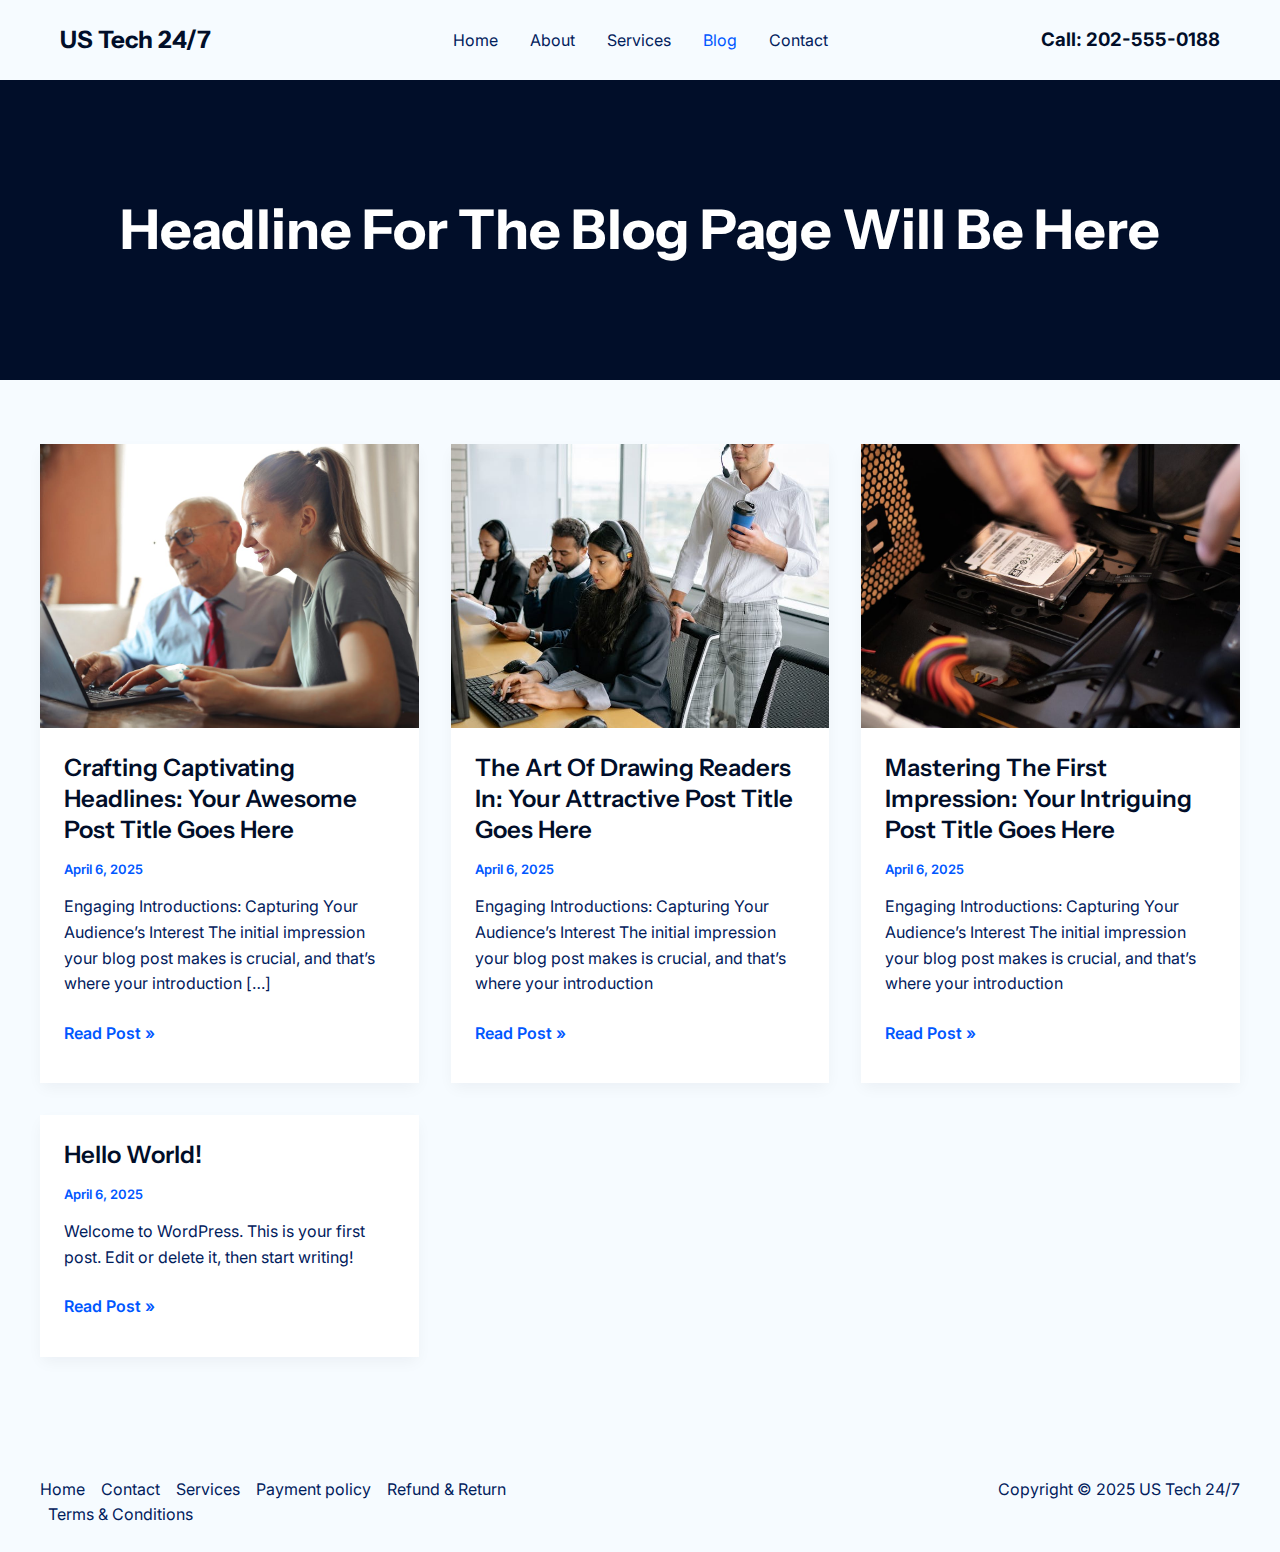
<file: blog/index.html>
<!DOCTYPE html>
<html lang="en-US">
<head>
<meta charset="UTF-8">
<meta name="viewport" content="width=device-width, initial-scale=1">
	<link rel="profile" href="https://gmpg.org/xfn/11"> 
	<title>Blog &#8211; US Tech 24/7</title>
<meta name="robots" content="max-image-preview:large">
	<style>img:is([sizes="auto" i], [sizes^="auto," i]) { contain-intrinsic-size: 3000px 1500px }</style>
	<link rel="dns-prefetch" href="//fonts.googleapis.com">
<link rel="alternate" type="application/rss+xml" title="US Tech 24/7 &raquo; Feed" href="/feed/">
<link rel="alternate" type="application/rss+xml" title="US Tech 24/7 &raquo; Comments Feed" href="/comments/feed/">
<script>
window._wpemojiSettings = {"baseUrl":"https:\/\/s.w.org\/images\/core\/emoji\/15.0.3\/72x72\/","ext":".png","svgUrl":"https:\/\/s.w.org\/images\/core\/emoji\/15.0.3\/svg\/","svgExt":".svg","source":{"concatemoji":"\/wp-includes\/js\/wp-emoji-release.min.js?ver=6.7.2"}};
/*! This file is auto-generated */
!function(i,n){var o,s,e;function c(e){try{var t={supportTests:e,timestamp:(new Date).valueOf()};sessionStorage.setItem(o,JSON.stringify(t))}catch(e){}}function p(e,t,n){e.clearRect(0,0,e.canvas.width,e.canvas.height),e.fillText(t,0,0);var t=new Uint32Array(e.getImageData(0,0,e.canvas.width,e.canvas.height).data),r=(e.clearRect(0,0,e.canvas.width,e.canvas.height),e.fillText(n,0,0),new Uint32Array(e.getImageData(0,0,e.canvas.width,e.canvas.height).data));return t.every(function(e,t){return e===r[t]})}function u(e,t,n){switch(t){case"flag":return n(e,"🏳️‍⚧️","🏳️​⚧️")?!1:!n(e,"🇺🇳","🇺​🇳")&&!n(e,"🏴󠁧󠁢󠁥󠁮󠁧󠁿","🏴​󠁧​󠁢​󠁥​󠁮​󠁧​󠁿");case"emoji":return!n(e,"🐦‍⬛","🐦​⬛")}return!1}function f(e,t,n){var r="undefined"!=typeof WorkerGlobalScope&&self instanceof WorkerGlobalScope?new OffscreenCanvas(300,150):i.createElement("canvas"),a=r.getContext("2d",{willReadFrequently:!0}),o=(a.textBaseline="top",a.font="600 32px Arial",{});return e.forEach(function(e){o[e]=t(a,e,n)}),o}function t(e){var t=i.createElement("script");t.src=e,t.defer=!0,i.head.appendChild(t)}"undefined"!=typeof Promise&&(o="wpEmojiSettingsSupports",s=["flag","emoji"],n.supports={everything:!0,everythingExceptFlag:!0},e=new Promise(function(e){i.addEventListener("DOMContentLoaded",e,{once:!0})}),new Promise(function(t){var n=function(){try{var e=JSON.parse(sessionStorage.getItem(o));if("object"==typeof e&&"number"==typeof e.timestamp&&(new Date).valueOf()<e.timestamp+604800&&"object"==typeof e.supportTests)return e.supportTests}catch(e){}return null}();if(!n){if("undefined"!=typeof Worker&&"undefined"!=typeof OffscreenCanvas&&"undefined"!=typeof URL&&URL.createObjectURL&&"undefined"!=typeof Blob)try{var e="postMessage("+f.toString()+"("+[JSON.stringify(s),u.toString(),p.toString()].join(",")+"));",r=new Blob([e],{type:"text/javascript"}),a=new Worker(URL.createObjectURL(r),{name:"wpTestEmojiSupports"});return void(a.onmessage=function(e){c(n=e.data),a.terminate(),t(n)})}catch(e){}c(n=f(s,u,p))}t(n)}).then(function(e){for(var t in e)n.supports[t]=e[t],n.supports.everything=n.supports.everything&&n.supports[t],"flag"!==t&&(n.supports.everythingExceptFlag=n.supports.everythingExceptFlag&&n.supports[t]);n.supports.everythingExceptFlag=n.supports.everythingExceptFlag&&!n.supports.flag,n.DOMReady=!1,n.readyCallback=function(){n.DOMReady=!0}}).then(function(){return e}).then(function(){var e;n.supports.everything||(n.readyCallback(),(e=n.source||{}).concatemoji?t(e.concatemoji):e.wpemoji&&e.twemoji&&(t(e.twemoji),t(e.wpemoji)))}))}((window,document),window._wpemojiSettings);
</script>
<link rel="stylesheet" id="astra-theme-css-css" href="/wp-content/themes/astra/assets/css/minified/main.min.css?ver=4.9.1" media="all">
<style id="astra-theme-css-inline-css">:root{--ast-post-nav-space:0;--ast-container-default-xlg-padding:2.5em;--ast-container-default-lg-padding:2.5em;--ast-container-default-slg-padding:2em;--ast-container-default-md-padding:2.5em;--ast-container-default-sm-padding:2.5em;--ast-container-default-xs-padding:2.4em;--ast-container-default-xxs-padding:1.8em;--ast-code-block-background:#ECEFF3;--ast-comment-inputs-background:#F9FAFB;--ast-normal-container-width:1200px;--ast-narrow-container-width:750px;--ast-blog-title-font-weight:600;--ast-blog-meta-weight:600;--ast-global-color-primary:var(--ast-global-color-5);--ast-global-color-secondary:var(--ast-global-color-4);--ast-global-color-alternate-background:var(--ast-global-color-7);--ast-global-color-subtle-background:var(--ast-global-color-6);--ast-bg-style-guide:#F8FAFC;--ast-shadow-style-guide:0px 0px 4px 0 #00000057;--ast-global-dark-bg-style:#fff;--ast-global-dark-lfs:#fbfbfb;--ast-widget-bg-color:#fafafa;--ast-wc-container-head-bg-color:#fbfbfb;--ast-title-layout-bg:#eeeeee;--ast-search-border-color:#e7e7e7;--ast-lifter-hover-bg:#e6e6e6;--ast-gallery-block-color:#000;--srfm-color-input-label:var(--ast-global-color-2);}html{font-size:100%;}a{color:var(--ast-global-color-0);}a:hover,a:focus{color:var(--ast-global-color-1);}body,button,input,select,textarea,.ast-button,.ast-custom-button{font-family:'Inter',sans-serif;font-weight:400;font-size:16px;font-size:1rem;line-height:var(--ast-body-line-height,1.60);}blockquote{color:var(--ast-global-color-3);}h1,.entry-content h1,h2,.entry-content h2,h3,.entry-content h3,h4,.entry-content h4,h5,.entry-content h5,h6,.entry-content h6,.site-title,.site-title a{font-family:'Instrument Sans',sans-serif;font-weight:700;text-transform:capitalize;}.ast-site-identity .site-title a{color:var(--ast-global-color-2);}.site-title{font-size:24px;font-size:1.5rem;display:block;}.site-header .site-description{font-size:15px;font-size:0.9375rem;display:none;}.entry-title{font-size:24px;font-size:1.5rem;}.ast-blog-single-element.ast-taxonomy-container a{font-size:14px;font-size:0.875rem;}.ast-blog-meta-container{font-size:13px;font-size:0.8125rem;}.archive .ast-article-post .ast-article-inner,.blog .ast-article-post .ast-article-inner,.archive .ast-article-post .ast-article-inner:hover,.blog .ast-article-post .ast-article-inner:hover{border-top-left-radius:0px;border-top-right-radius:0px;border-bottom-right-radius:0px;border-bottom-left-radius:0px;overflow:hidden;}h1,.entry-content h1{font-size:50px;font-size:3.125rem;font-weight:700;font-family:'Instrument Sans',sans-serif;line-height:1.25em;text-transform:capitalize;}h2,.entry-content h2{font-size:40px;font-size:2.5rem;font-weight:700;font-family:'Instrument Sans',sans-serif;line-height:1.2em;text-transform:capitalize;}h3,.entry-content h3{font-size:25px;font-size:1.5625rem;font-weight:700;font-family:'Instrument Sans',sans-serif;line-height:1.25em;text-transform:capitalize;}h4,.entry-content h4{font-size:20px;font-size:1.25rem;line-height:1.2em;font-weight:700;font-family:'Instrument Sans',sans-serif;text-transform:capitalize;}h5,.entry-content h5{font-size:18px;font-size:1.125rem;line-height:1.2em;font-weight:700;font-family:'Instrument Sans',sans-serif;text-transform:capitalize;}h6,.entry-content h6{font-size:16px;font-size:1rem;line-height:1.25em;font-weight:700;font-family:'Instrument Sans',sans-serif;text-transform:capitalize;}::selection{background-color:var(--ast-global-color-0);color:#ffffff;}body,h1,.entry-title a,.entry-content h1,h2,.entry-content h2,h3,.entry-content h3,h4,.entry-content h4,h5,.entry-content h5,h6,.entry-content h6{color:var(--ast-global-color-3);}.tagcloud a:hover,.tagcloud a:focus,.tagcloud a.current-item{color:#ffffff;border-color:var(--ast-global-color-0);background-color:var(--ast-global-color-0);}input:focus,input[type="text"]:focus,input[type="email"]:focus,input[type="url"]:focus,input[type="password"]:focus,input[type="reset"]:focus,input[type="search"]:focus,textarea:focus{border-color:var(--ast-global-color-0);}input[type="radio"]:checked,input[type=reset],input[type="checkbox"]:checked,input[type="checkbox"]:hover:checked,input[type="checkbox"]:focus:checked,input[type=range]::-webkit-slider-thumb{border-color:var(--ast-global-color-0);background-color:var(--ast-global-color-0);box-shadow:none;}.site-footer a:hover + .post-count,.site-footer a:focus + .post-count{background:var(--ast-global-color-0);border-color:var(--ast-global-color-0);}.single .nav-links .nav-previous,.single .nav-links .nav-next{color:var(--ast-global-color-0);}.entry-meta,.entry-meta *{line-height:1.45;color:var(--ast-global-color-0);font-weight:600;}.entry-meta a:not(.ast-button):hover,.entry-meta a:not(.ast-button):hover *,.entry-meta a:not(.ast-button):focus,.entry-meta a:not(.ast-button):focus *,.page-links > .page-link,.page-links .page-link:hover,.post-navigation a:hover{color:var(--ast-global-color-1);}#cat option,.secondary .calendar_wrap thead a,.secondary .calendar_wrap thead a:visited{color:var(--ast-global-color-0);}.secondary .calendar_wrap #today,.ast-progress-val span{background:var(--ast-global-color-0);}.secondary a:hover + .post-count,.secondary a:focus + .post-count{background:var(--ast-global-color-0);border-color:var(--ast-global-color-0);}.calendar_wrap #today > a{color:#ffffff;}.page-links .page-link,.single .post-navigation a{color:var(--ast-global-color-3);}.ast-search-menu-icon .search-form button.search-submit{padding:0 4px;}.ast-search-menu-icon form.search-form{padding-right:0;}.ast-search-menu-icon.slide-search input.search-field{width:0;}.ast-header-search .ast-search-menu-icon.ast-dropdown-active .search-form,.ast-header-search .ast-search-menu-icon.ast-dropdown-active .search-field:focus{transition:all 0.2s;}.search-form input.search-field:focus{outline:none;}.ast-search-menu-icon .search-form button.search-submit:focus,.ast-theme-transparent-header .ast-header-search .ast-dropdown-active .ast-icon,.ast-theme-transparent-header .ast-inline-search .search-field:focus .ast-icon{color:var(--ast-global-color-1);}.ast-header-search .slide-search .search-form{border:2px solid var(--ast-global-color-0);}.ast-header-search .slide-search .search-field{background-color:(--ast-global-dark-bg-style);}.ast-archive-title{color:var(--ast-global-color-2);}.widget-title{font-size:22px;font-size:1.375rem;color:var(--ast-global-color-2);}.ast-single-post .entry-content a,.ast-comment-content a:not(.ast-comment-edit-reply-wrap a){text-decoration:underline;}.ast-single-post .elementor-widget-button .elementor-button,.ast-single-post .entry-content .uagb-tab a,.ast-single-post .entry-content .uagb-ifb-cta a,.ast-single-post .entry-content .uabb-module-content a,.ast-single-post .entry-content .uagb-post-grid a,.ast-single-post .entry-content .uagb-timeline a,.ast-single-post .entry-content .uagb-toc__wrap a,.ast-single-post .entry-content .uagb-taxomony-box a,.ast-single-post .entry-content .woocommerce a,.entry-content .wp-block-latest-posts > li > a,.ast-single-post .entry-content .wp-block-file__button,li.ast-post-filter-single,.ast-single-post .ast-comment-content .comment-reply-link,.ast-single-post .ast-comment-content .comment-edit-link{text-decoration:none;}.ast-search-menu-icon.slide-search a:focus-visible:focus-visible,.astra-search-icon:focus-visible,#close:focus-visible,a:focus-visible,.ast-menu-toggle:focus-visible,.site .skip-link:focus-visible,.wp-block-loginout input:focus-visible,.wp-block-search.wp-block-search__button-inside .wp-block-search__inside-wrapper,.ast-header-navigation-arrow:focus-visible,.woocommerce .wc-proceed-to-checkout > .checkout-button:focus-visible,.woocommerce .woocommerce-MyAccount-navigation ul li a:focus-visible,.ast-orders-table__row .ast-orders-table__cell:focus-visible,.woocommerce .woocommerce-order-details .order-again > .button:focus-visible,.woocommerce .woocommerce-message a.button.wc-forward:focus-visible,.woocommerce #minus_qty:focus-visible,.woocommerce #plus_qty:focus-visible,a#ast-apply-coupon:focus-visible,.woocommerce .woocommerce-info a:focus-visible,.woocommerce .astra-shop-summary-wrap a:focus-visible,.woocommerce a.wc-forward:focus-visible,#ast-apply-coupon:focus-visible,.woocommerce-js .woocommerce-mini-cart-item a.remove:focus-visible,#close:focus-visible,.button.search-submit:focus-visible,#search_submit:focus,.normal-search:focus-visible,.ast-header-account-wrap:focus-visible,.woocommerce .ast-on-card-button.ast-quick-view-trigger:focus{outline-style:dotted;outline-color:inherit;outline-width:thin;}input:focus,input[type="text"]:focus,input[type="email"]:focus,input[type="url"]:focus,input[type="password"]:focus,input[type="reset"]:focus,input[type="search"]:focus,input[type="number"]:focus,textarea:focus,.wp-block-search__input:focus,[data-section="section-header-mobile-trigger"] .ast-button-wrap .ast-mobile-menu-trigger-minimal:focus,.ast-mobile-popup-drawer.active .menu-toggle-close:focus,.woocommerce-ordering select.orderby:focus,#ast-scroll-top:focus,#coupon_code:focus,.woocommerce-page #comment:focus,.woocommerce #reviews #respond input#submit:focus,.woocommerce a.add_to_cart_button:focus,.woocommerce .button.single_add_to_cart_button:focus,.woocommerce .woocommerce-cart-form button:focus,.woocommerce .woocommerce-cart-form__cart-item .quantity .qty:focus,.woocommerce .woocommerce-billing-fields .woocommerce-billing-fields__field-wrapper .woocommerce-input-wrapper > .input-text:focus,.woocommerce #order_comments:focus,.woocommerce #place_order:focus,.woocommerce .woocommerce-address-fields .woocommerce-address-fields__field-wrapper .woocommerce-input-wrapper > .input-text:focus,.woocommerce .woocommerce-MyAccount-content form button:focus,.woocommerce .woocommerce-MyAccount-content .woocommerce-EditAccountForm .woocommerce-form-row .woocommerce-Input.input-text:focus,.woocommerce .ast-woocommerce-container .woocommerce-pagination ul.page-numbers li a:focus,body #content .woocommerce form .form-row .select2-container--default .select2-selection--single:focus,#ast-coupon-code:focus,.woocommerce.woocommerce-js .quantity input[type=number]:focus,.woocommerce-js .woocommerce-mini-cart-item .quantity input[type=number]:focus,.woocommerce p#ast-coupon-trigger:focus{border-style:dotted;border-color:inherit;border-width:thin;}input{outline:none;}.ast-logo-title-inline .site-logo-img{padding-right:1em;}body .ast-oembed-container *{position:absolute;top:0;width:100%;height:100%;left:0;}body .wp-block-embed-pocket-casts .ast-oembed-container *{position:unset;}.ast-single-post-featured-section + article {margin-top: 2em;}.site-content .ast-single-post-featured-section img {width: 100%;overflow: hidden;object-fit: cover;}.site > .ast-single-related-posts-container {margin-top: 0;}@media (min-width: 922px) {.ast-desktop .ast-container--narrow {max-width: var(--ast-narrow-container-width);margin: 0 auto;}}input[type="text"],input[type="number"],input[type="email"],input[type="url"],input[type="password"],input[type="search"],input[type=reset],input[type=tel],input[type=date],select,textarea{font-size:16px;font-style:normal;font-weight:400;line-height:24px;width:100%;padding:12px 16px;border-radius:4px;box-shadow:0px 1px 2px 0px rgba(0,0,0,0.05);color:var(--ast-form-input-text,#475569);}input[type="text"],input[type="number"],input[type="email"],input[type="url"],input[type="password"],input[type="search"],input[type=reset],input[type=tel],input[type=date],select{height:40px;}input[type="date"]{border-width:1px;border-style:solid;border-color:var(--ast-border-color);background:var( --ast-global-color-secondary,--ast-global-color-5 );}input[type="text"]:focus,input[type="number"]:focus,input[type="email"]:focus,input[type="url"]:focus,input[type="password"]:focus,input[type="search"]:focus,input[type=reset]:focus,input[type="tel"]:focus,input[type="date"]:focus,select:focus,textarea:focus{border-color:#046BD2;box-shadow:none;outline:none;color:var(--ast-form-input-focus-text,#475569);}label,legend{color:#111827;font-size:14px;font-style:normal;font-weight:500;line-height:20px;}select{padding:6px 10px;}fieldset{padding:30px;border-radius:4px;}button,.ast-button,.button,input[type="button"],input[type="reset"],input[type="submit"]{border-radius:4px;box-shadow:0px 1px 2px 0px rgba(0,0,0,0.05);}:root{--ast-comment-inputs-background:#FFF;}::placeholder{color:var(--ast-form-field-color,#9CA3AF);}::-ms-input-placeholder{color:var(--ast-form-field-color,#9CA3AF);}@media (max-width:921.9px){#ast-desktop-header{display:none;}}@media (min-width:922px){#ast-mobile-header{display:none;}}.wp-block-buttons.aligncenter{justify-content:center;}@media (max-width:921px){.ast-separate-container #primary,.ast-narrow-container #primary{padding-top:0px;}}@media (max-width:544px){.ast-separate-container #primary,.ast-narrow-container #primary{padding-top:0px;}}@media (max-width:921px){.ast-separate-container #primary,.ast-narrow-container #primary{padding-bottom:0px;}}@media (max-width:544px){.ast-separate-container #primary,.ast-narrow-container #primary{padding-bottom:0px;}}.wp-block-button.is-style-outline .wp-block-button__link{border-color:var(--ast-global-color-0);border-top-width:2px;border-right-width:2px;border-bottom-width:2px;border-left-width:2px;}div.wp-block-button.is-style-outline > .wp-block-button__link:not(.has-text-color),div.wp-block-button.wp-block-button__link.is-style-outline:not(.has-text-color){color:var(--ast-global-color-0);}.wp-block-button.is-style-outline .wp-block-button__link:hover,.wp-block-buttons .wp-block-button.is-style-outline .wp-block-button__link:focus,.wp-block-buttons .wp-block-button.is-style-outline > .wp-block-button__link:not(.has-text-color):hover,.wp-block-buttons .wp-block-button.wp-block-button__link.is-style-outline:not(.has-text-color):hover{color:#ffffff;background-color:var(--ast-global-color-1);border-color:var(--ast-global-color-1);}.post-page-numbers.current .page-link,.ast-pagination .page-numbers.current{color:#ffffff;border-color:var(--ast-global-color-0);background-color:var(--ast-global-color-0);}.wp-block-button.is-style-outline .wp-block-button__link{border-top-width:2px;border-right-width:2px;border-bottom-width:2px;border-left-width:2px;}.wp-block-buttons .wp-block-button.is-style-outline .wp-block-button__link.wp-element-button,.ast-outline-button,.wp-block-uagb-buttons-child .uagb-buttons-repeater.ast-outline-button{border-color:var(--ast-global-color-0);border-top-width:2px;border-right-width:2px;border-bottom-width:2px;border-left-width:2px;font-family:inherit;font-weight:500;font-size:16px;font-size:1rem;line-height:1em;padding-top:13px;padding-right:28px;padding-bottom:13px;padding-left:28px;border-top-left-radius:0px;border-top-right-radius:0px;border-bottom-right-radius:0px;border-bottom-left-radius:0px;}.wp-block-buttons .wp-block-button.is-style-outline > .wp-block-button__link:not(.has-text-color),.wp-block-buttons .wp-block-button.wp-block-button__link.is-style-outline:not(.has-text-color),.ast-outline-button{color:#ffffff;}.wp-block-button.is-style-outline .wp-block-button__link:hover,.wp-block-buttons .wp-block-button.is-style-outline .wp-block-button__link:focus,.wp-block-buttons .wp-block-button.is-style-outline > .wp-block-button__link:not(.has-text-color):hover,.wp-block-buttons .wp-block-button.wp-block-button__link.is-style-outline:not(.has-text-color):hover,.ast-outline-button:hover,.ast-outline-button:focus,.wp-block-uagb-buttons-child .uagb-buttons-repeater.ast-outline-button:hover,.wp-block-uagb-buttons-child .uagb-buttons-repeater.ast-outline-button:focus{color:#ffffff;background-color:var(--ast-global-color-1);border-color:var(--ast-global-color-1);}.ast-single-post .entry-content a.ast-outline-button,.ast-single-post .entry-content .is-style-outline>.wp-block-button__link{text-decoration:none;}.wp-block-button .wp-block-button__link.wp-element-button.is-style-outline:not(.has-background),.wp-block-button.is-style-outline>.wp-block-button__link.wp-element-button:not(.has-background),.ast-outline-button{background-color:rgba(0,0,0,0);}.uagb-buttons-repeater.ast-outline-button{border-radius:9999px;}@media (max-width:921px){.wp-block-buttons .wp-block-button.is-style-outline .wp-block-button__link.wp-element-button,.ast-outline-button,.wp-block-uagb-buttons-child .uagb-buttons-repeater.ast-outline-button{padding-top:12px;padding-right:26px;padding-bottom:12px;padding-left:26px;}}@media (max-width:544px){.wp-block-buttons .wp-block-button.is-style-outline .wp-block-button__link.wp-element-button,.ast-outline-button,.wp-block-uagb-buttons-child .uagb-buttons-repeater.ast-outline-button{padding-top:10px;padding-right:22px;padding-bottom:10px;padding-left:22px;}}.entry-content[data-ast-blocks-layout] > figure{margin-bottom:1em;}h1.widget-title{font-weight:700;}h2.widget-title{font-weight:700;}h3.widget-title{font-weight:700;} .content-area .elementor-widget-theme-post-content h1,.content-area .elementor-widget-theme-post-content h2,.content-area .elementor-widget-theme-post-content h3,.content-area .elementor-widget-theme-post-content h4,.content-area .elementor-widget-theme-post-content h5,.content-area .elementor-widget-theme-post-content h6{margin-top:1.5em;margin-bottom:calc(0.3em + 10px);}#page{display:flex;flex-direction:column;min-height:100vh;}.ast-404-layout-1 h1.page-title{color:var(--ast-global-color-2);}.single .post-navigation a{line-height:1em;height:inherit;}.error-404 .page-sub-title{font-size:1.5rem;font-weight:inherit;}.search .site-content .content-area .search-form{margin-bottom:0;}#page .site-content{flex-grow:1;}.widget{margin-bottom:1.25em;}#secondary li{line-height:1.5em;}#secondary .wp-block-group h2{margin-bottom:0.7em;}#secondary h2{font-size:1.7rem;}.ast-separate-container .ast-article-post,.ast-separate-container .ast-article-single,.ast-separate-container .comment-respond{padding:3em;}.ast-separate-container .ast-article-single .ast-article-single{padding:0;}.ast-article-single .wp-block-post-template-is-layout-grid{padding-left:0;}.ast-separate-container .comments-title,.ast-narrow-container .comments-title{padding:1.5em 2em;}.ast-page-builder-template .comment-form-textarea,.ast-comment-formwrap .ast-grid-common-col{padding:0;}.ast-comment-formwrap{padding:0;display:inline-flex;column-gap:20px;width:100%;margin-left:0;margin-right:0;}.comments-area textarea#comment:focus,.comments-area textarea#comment:active,.comments-area .ast-comment-formwrap input[type="text"]:focus,.comments-area .ast-comment-formwrap input[type="text"]:active {box-shadow:none;outline:none;}.archive.ast-page-builder-template .entry-header{margin-top:2em;}.ast-page-builder-template .ast-comment-formwrap{width:100%;}.entry-title{margin-bottom:0.6em;}.ast-archive-description p{font-size:inherit;font-weight:inherit;line-height:inherit;}.ast-separate-container .ast-comment-list li.depth-1,.hentry{margin-bottom:1.5em;}.site-content section.ast-archive-description{margin-bottom:2em;}@media (min-width:921px){.ast-left-sidebar.ast-page-builder-template #secondary,.archive.ast-right-sidebar.ast-page-builder-template .site-main{padding-left:20px;padding-right:20px;}}@media (max-width:544px){.ast-comment-formwrap.ast-row{column-gap:10px;display:inline-block;}#ast-commentform .ast-grid-common-col{position:relative;width:100%;}}@media (min-width:1201px){.ast-separate-container .ast-article-post,.ast-separate-container .ast-article-single,.ast-separate-container .ast-author-box,.ast-separate-container .ast-404-layout-1,.ast-separate-container .no-results{padding:3em;}} .content-area .elementor-widget-theme-post-content h1,.content-area .elementor-widget-theme-post-content h2,.content-area .elementor-widget-theme-post-content h3,.content-area .elementor-widget-theme-post-content h4,.content-area .elementor-widget-theme-post-content h5,.content-area .elementor-widget-theme-post-content h6{margin-top:1.5em;margin-bottom:calc(0.3em + 10px);}.elementor-loop-container .e-loop-item,.elementor-loop-container .ast-separate-container .ast-article-post,.elementor-loop-container .ast-separate-container .ast-article-single,.elementor-loop-container .ast-separate-container .comment-respond{padding:0px;}@media (max-width:921px){.ast-separate-container #primary,.ast-separate-container #secondary{padding:1.5em 0;}#primary,#secondary{padding:1.5em 0;margin:0;}.ast-left-sidebar #content > .ast-container{display:flex;flex-direction:column-reverse;width:100%;}}@media (min-width:922px){.ast-separate-container.ast-right-sidebar #primary,.ast-separate-container.ast-left-sidebar #primary{border:0;}.search-no-results.ast-separate-container #primary{margin-bottom:4em;}}.wp-block-button .wp-block-button__link{color:#ffffff;}.wp-block-button .wp-block-button__link:hover,.wp-block-button .wp-block-button__link:focus{color:#ffffff;background-color:var(--ast-global-color-1);border-color:var(--ast-global-color-1);}.elementor-widget-heading h1.elementor-heading-title{line-height:1.25em;}.elementor-widget-heading h2.elementor-heading-title{line-height:1.2em;}.elementor-widget-heading h3.elementor-heading-title{line-height:1.25em;}.elementor-widget-heading h4.elementor-heading-title{line-height:1.2em;}.elementor-widget-heading h5.elementor-heading-title{line-height:1.2em;}.elementor-widget-heading h6.elementor-heading-title{line-height:1.25em;}.wp-block-button .wp-block-button__link,.wp-block-search .wp-block-search__button,body .wp-block-file .wp-block-file__button{border-style:solid;border-top-width:2px;border-right-width:2px;border-left-width:2px;border-bottom-width:2px;border-color:var(--ast-global-color-0);background-color:var(--ast-global-color-0);color:#ffffff;font-family:'Inter',sans-serif;font-weight:500;line-height:1.5em;text-transform:uppercase;font-size:16px;font-size:1rem;border-top-left-radius:0px;border-top-right-radius:0px;border-bottom-right-radius:0px;border-bottom-left-radius:0px;padding-top:13px;padding-right:28px;padding-bottom:13px;padding-left:28px;}.ast-single-post .entry-content .wp-block-button .wp-block-button__link,.ast-single-post .entry-content .wp-block-search .wp-block-search__button,body .entry-content .wp-block-file .wp-block-file__button{text-decoration:none;}@media (max-width:921px){.wp-block-button .wp-block-button__link,.wp-block-search .wp-block-search__button,body .wp-block-file .wp-block-file__button{font-size:15px;font-size:0.9375rem;padding-top:12px;padding-right:26px;padding-bottom:12px;padding-left:26px;}}@media (max-width:544px){.wp-block-button .wp-block-button__link,.wp-block-search .wp-block-search__button,body .wp-block-file .wp-block-file__button{font-size:15px;font-size:0.9375rem;padding-top:10px;padding-right:22px;padding-bottom:10px;padding-left:22px;}}.menu-toggle,button,.ast-button,.ast-custom-button,.button,input#submit,input[type="button"],input[type="submit"],input[type="reset"],#comments .submit,.search .search-submit,form[CLASS*="wp-block-search__"].wp-block-search .wp-block-search__inside-wrapper .wp-block-search__button,body .wp-block-file .wp-block-file__button,.search .search-submit,.woocommerce-js a.button,.woocommerce button.button,.woocommerce .woocommerce-message a.button,.woocommerce #respond input#submit.alt,.woocommerce input.button.alt,.woocommerce input.button,.woocommerce input.button:disabled,.woocommerce input.button:disabled[disabled],.woocommerce input.button:disabled:hover,.woocommerce input.button:disabled[disabled]:hover,.woocommerce #respond input#submit,.woocommerce button.button.alt.disabled,.wc-block-grid__products .wc-block-grid__product .wp-block-button__link,.wc-block-grid__product-onsale,[CLASS*="wc-block"] button,.woocommerce-js .astra-cart-drawer .astra-cart-drawer-content .woocommerce-mini-cart__buttons .button:not(.checkout):not(.ast-continue-shopping),.woocommerce-js .astra-cart-drawer .astra-cart-drawer-content .woocommerce-mini-cart__buttons a.checkout,.woocommerce button.button.alt.disabled.wc-variation-selection-needed,[CLASS*="wc-block"] .wc-block-components-button{border-style:solid;border-top-width:2px;border-right-width:2px;border-left-width:2px;border-bottom-width:2px;color:#ffffff;border-color:var(--ast-global-color-0);background-color:var(--ast-global-color-0);padding-top:13px;padding-right:28px;padding-bottom:13px;padding-left:28px;font-family:'Inter',sans-serif;font-weight:500;font-size:16px;font-size:1rem;line-height:1.5em;text-transform:uppercase;border-top-left-radius:0px;border-top-right-radius:0px;border-bottom-right-radius:0px;border-bottom-left-radius:0px;}button:focus,.menu-toggle:hover,button:hover,.ast-button:hover,.ast-custom-button:hover .button:hover,.ast-custom-button:hover ,input[type=reset]:hover,input[type=reset]:focus,input#submit:hover,input#submit:focus,input[type="button"]:hover,input[type="button"]:focus,input[type="submit"]:hover,input[type="submit"]:focus,form[CLASS*="wp-block-search__"].wp-block-search .wp-block-search__inside-wrapper .wp-block-search__button:hover,form[CLASS*="wp-block-search__"].wp-block-search .wp-block-search__inside-wrapper .wp-block-search__button:focus,body .wp-block-file .wp-block-file__button:hover,body .wp-block-file .wp-block-file__button:focus,.woocommerce-js a.button:hover,.woocommerce button.button:hover,.woocommerce .woocommerce-message a.button:hover,.woocommerce #respond input#submit:hover,.woocommerce #respond input#submit.alt:hover,.woocommerce input.button.alt:hover,.woocommerce input.button:hover,.woocommerce button.button.alt.disabled:hover,.wc-block-grid__products .wc-block-grid__product .wp-block-button__link:hover,[CLASS*="wc-block"] button:hover,.woocommerce-js .astra-cart-drawer .astra-cart-drawer-content .woocommerce-mini-cart__buttons .button:not(.checkout):not(.ast-continue-shopping):hover,.woocommerce-js .astra-cart-drawer .astra-cart-drawer-content .woocommerce-mini-cart__buttons a.checkout:hover,.woocommerce button.button.alt.disabled.wc-variation-selection-needed:hover,[CLASS*="wc-block"] .wc-block-components-button:hover,[CLASS*="wc-block"] .wc-block-components-button:focus{color:#ffffff;background-color:var(--ast-global-color-1);border-color:var(--ast-global-color-1);}form[CLASS*="wp-block-search__"].wp-block-search .wp-block-search__inside-wrapper .wp-block-search__button.has-icon{padding-top:calc(13px - 3px);padding-right:calc(28px - 3px);padding-bottom:calc(13px - 3px);padding-left:calc(28px - 3px);}@media (max-width:921px){.menu-toggle,button,.ast-button,.ast-custom-button,.button,input#submit,input[type="button"],input[type="submit"],input[type="reset"],#comments .submit,.search .search-submit,form[CLASS*="wp-block-search__"].wp-block-search .wp-block-search__inside-wrapper .wp-block-search__button,body .wp-block-file .wp-block-file__button,.search .search-submit,.woocommerce-js a.button,.woocommerce button.button,.woocommerce .woocommerce-message a.button,.woocommerce #respond input#submit.alt,.woocommerce input.button.alt,.woocommerce input.button,.woocommerce input.button:disabled,.woocommerce input.button:disabled[disabled],.woocommerce input.button:disabled:hover,.woocommerce input.button:disabled[disabled]:hover,.woocommerce #respond input#submit,.woocommerce button.button.alt.disabled,.wc-block-grid__products .wc-block-grid__product .wp-block-button__link,.wc-block-grid__product-onsale,[CLASS*="wc-block"] button,.woocommerce-js .astra-cart-drawer .astra-cart-drawer-content .woocommerce-mini-cart__buttons .button:not(.checkout):not(.ast-continue-shopping),.woocommerce-js .astra-cart-drawer .astra-cart-drawer-content .woocommerce-mini-cart__buttons a.checkout,.woocommerce button.button.alt.disabled.wc-variation-selection-needed,[CLASS*="wc-block"] .wc-block-components-button{padding-top:12px;padding-right:26px;padding-bottom:12px;padding-left:26px;font-size:15px;font-size:0.9375rem;}}@media (max-width:544px){.menu-toggle,button,.ast-button,.ast-custom-button,.button,input#submit,input[type="button"],input[type="submit"],input[type="reset"],#comments .submit,.search .search-submit,form[CLASS*="wp-block-search__"].wp-block-search .wp-block-search__inside-wrapper .wp-block-search__button,body .wp-block-file .wp-block-file__button,.search .search-submit,.woocommerce-js a.button,.woocommerce button.button,.woocommerce .woocommerce-message a.button,.woocommerce #respond input#submit.alt,.woocommerce input.button.alt,.woocommerce input.button,.woocommerce input.button:disabled,.woocommerce input.button:disabled[disabled],.woocommerce input.button:disabled:hover,.woocommerce input.button:disabled[disabled]:hover,.woocommerce #respond input#submit,.woocommerce button.button.alt.disabled,.wc-block-grid__products .wc-block-grid__product .wp-block-button__link,.wc-block-grid__product-onsale,[CLASS*="wc-block"] button,.woocommerce-js .astra-cart-drawer .astra-cart-drawer-content .woocommerce-mini-cart__buttons .button:not(.checkout):not(.ast-continue-shopping),.woocommerce-js .astra-cart-drawer .astra-cart-drawer-content .woocommerce-mini-cart__buttons a.checkout,.woocommerce button.button.alt.disabled.wc-variation-selection-needed,[CLASS*="wc-block"] .wc-block-components-button{padding-top:10px;padding-right:22px;padding-bottom:10px;padding-left:22px;font-size:15px;font-size:0.9375rem;}}@media (max-width:921px){.menu-toggle,button,.ast-button,.button,input#submit,input[type="button"],input[type="submit"],input[type="reset"]{font-size:15px;font-size:0.9375rem;}.ast-mobile-header-stack .main-header-bar .ast-search-menu-icon{display:inline-block;}.ast-header-break-point.ast-header-custom-item-outside .ast-mobile-header-stack .main-header-bar .ast-search-icon{margin:0;}.ast-comment-avatar-wrap img{max-width:2.5em;}.ast-comment-meta{padding:0 1.8888em 1.3333em;}}@media (min-width:544px){.ast-container{max-width:100%;}}@media (max-width:544px){.ast-separate-container .ast-article-post,.ast-separate-container .ast-article-single,.ast-separate-container .comments-title,.ast-separate-container .ast-archive-description{padding:1.5em 1em;}.ast-separate-container #content .ast-container{padding-left:0.54em;padding-right:0.54em;}.ast-separate-container .ast-comment-list .bypostauthor{padding:.5em;}.ast-search-menu-icon.ast-dropdown-active .search-field{width:170px;}.menu-toggle,button,.ast-button,.button,input#submit,input[type="button"],input[type="submit"],input[type="reset"]{font-size:15px;font-size:0.9375rem;}} #ast-mobile-header .ast-site-header-cart-li a{pointer-events:none;}.ast-separate-container{background-color:var(--ast-global-color-4);background-image:none;}@media (max-width:921px){.widget-title{font-size:21px;font-size:1.4rem;}body,button,input,select,textarea,.ast-button,.ast-custom-button{font-size:15px;font-size:0.9375rem;}#secondary,#secondary button,#secondary input,#secondary select,#secondary textarea{font-size:15px;font-size:0.9375rem;}.site-title{font-size:22px;font-size:1.375rem;display:block;}.site-header .site-description{display:none;}.entry-title{font-size:22px;font-size:1.375rem;}h1,.entry-content h1{font-size:35px;}h2,.entry-content h2{font-size:30px;}h3,.entry-content h3{font-size:20px;}h4,.entry-content h4{font-size:18px;font-size:1.125rem;}h6,.entry-content h6{font-size:16px;font-size:1rem;}}@media (max-width:544px){.widget-title{font-size:20px;font-size:1.4285714285714rem;}body,button,input,select,textarea,.ast-button,.ast-custom-button{font-size:14px;font-size:0.875rem;}#secondary,#secondary button,#secondary input,#secondary select,#secondary textarea{font-size:14px;font-size:0.875rem;}.site-title{font-size:20px;font-size:1.25rem;display:block;}.site-header .site-description{display:none;}.entry-title{font-size:18px;font-size:1.125rem;}h1,.entry-content h1{font-size:30px;}h2,.entry-content h2{font-size:24px;}h3,.entry-content h3{font-size:18px;}h4,.entry-content h4{font-size:16px;font-size:1rem;}h6,.entry-content h6{font-size:15px;font-size:0.9375rem;}}@media (max-width:544px){html{font-size:100%;}}@media (min-width:922px){.ast-container{max-width:1240px;}}@media (min-width:922px){.site-content .ast-container{display:flex;}}@media (max-width:921px){.site-content .ast-container{flex-direction:column;}}.ast-blog-layout-4-grid .ast-article-post{width:33.33%;margin-bottom:2em;border-bottom:0;background-color:transparent;}.ast-blog-layout-4-grid .ast-article-inner .wp-post-image{width:100%;}.ast-article-inner{padding:1.5em;}.ast-blog-layout-4-grid .ast-row{display:flex;flex-wrap:wrap;flex-flow:row wrap;align-items:stretch;}.ast-separate-container .ast-blog-layout-4-grid .ast-article-post{padding:0 1em 0;}.ast-separate-container.ast-desktop .ast-blog-layout-4-grid .ast-row{margin-left:-1em;margin-right:-1em;}.ast-blog-layout-4-grid .ast-article-inner{box-shadow:0px 6px 15px -2px rgba(16,24,40,0.05);}.ast-separate-container .ast-blog-layout-4-grid .ast-article-inner,.ast-plain-container .ast-blog-layout-4-grid .ast-article-inner{height:100%;}.ast-row .blog-layout-4 .post-content,.blog-layout-4 .post-thumb{padding-left:0;padding-right:0;}.ast-article-post.remove-featured-img-padding .blog-layout-4 .post-content .ast-blog-featured-section:first-child .post-thumb-img-content{margin-top:-1.5em;}.ast-article-post.remove-featured-img-padding .blog-layout-4 .post-content .ast-blog-featured-section .post-thumb-img-content{margin-left:-1.5em;margin-right:-1.5em;}@media (max-width:921px){.ast-blog-layout-4-grid .ast-article-post{width:100%;}}.ast-blog-layout-6-grid .ast-blog-featured-section:before { content: ""; }.ast-article-post .post-thumb-img-content img{aspect-ratio:4/3;width:100%;}.ast-article-post .post-thumb-img-content img{object-fit:cover;}.ast-article-post .post-thumb-img-content{overflow:hidden;}.ast-article-post .post-thumb-img-content img{transform:scale(1);transition:transform .5s ease;}.ast-article-post:hover .post-thumb-img-content img{transform:scale(1.1);}.cat-links.badge a,.tags-links.badge a {padding: 4px 8px;border-radius: 3px;font-weight: 400;}.cat-links.underline a,.tags-links.underline a{text-decoration: underline;}@media (min-width:922px){.main-header-menu .sub-menu .menu-item.ast-left-align-sub-menu:hover > .sub-menu,.main-header-menu .sub-menu .menu-item.ast-left-align-sub-menu.focus > .sub-menu{margin-left:-0px;}}.entry-content li > p{margin-bottom:0;}.site .comments-area{padding-bottom:2em;margin-top:2em;}.wp-block-file {display: flex;align-items: center;flex-wrap: wrap;justify-content: space-between;}.wp-block-pullquote {border: none;}.wp-block-pullquote blockquote::before {content: "\201D";font-family: "Helvetica",sans-serif;display: flex;transform: rotate( 180deg );font-size: 6rem;font-style: normal;line-height: 1;font-weight: bold;align-items: center;justify-content: center;}.has-text-align-right > blockquote::before {justify-content: flex-start;}.has-text-align-left > blockquote::before {justify-content: flex-end;}figure.wp-block-pullquote.is-style-solid-color blockquote {max-width: 100%;text-align: inherit;}:root {--wp--custom--ast-default-block-top-padding: 3em;--wp--custom--ast-default-block-right-padding: 3em;--wp--custom--ast-default-block-bottom-padding: 3em;--wp--custom--ast-default-block-left-padding: 3em;--wp--custom--ast-container-width: 1200px;--wp--custom--ast-content-width-size: 1200px;--wp--custom--ast-wide-width-size: calc(1200px + var(--wp--custom--ast-default-block-left-padding) + var(--wp--custom--ast-default-block-right-padding));}.ast-narrow-container {--wp--custom--ast-content-width-size: 750px;--wp--custom--ast-wide-width-size: 750px;}@media(max-width: 921px) {:root {--wp--custom--ast-default-block-top-padding: 3em;--wp--custom--ast-default-block-right-padding: 2em;--wp--custom--ast-default-block-bottom-padding: 3em;--wp--custom--ast-default-block-left-padding: 2em;}}@media(max-width: 544px) {:root {--wp--custom--ast-default-block-top-padding: 3em;--wp--custom--ast-default-block-right-padding: 1.5em;--wp--custom--ast-default-block-bottom-padding: 3em;--wp--custom--ast-default-block-left-padding: 1.5em;}}.entry-content > .wp-block-group,.entry-content > .wp-block-cover,.entry-content > .wp-block-columns {padding-top: var(--wp--custom--ast-default-block-top-padding);padding-right: var(--wp--custom--ast-default-block-right-padding);padding-bottom: var(--wp--custom--ast-default-block-bottom-padding);padding-left: var(--wp--custom--ast-default-block-left-padding);}.ast-plain-container.ast-no-sidebar .entry-content > .alignfull,.ast-page-builder-template .ast-no-sidebar .entry-content > .alignfull {margin-left: calc( -50vw + 50%);margin-right: calc( -50vw + 50%);max-width: 100vw;width: 100vw;}.ast-plain-container.ast-no-sidebar .entry-content .alignfull .alignfull,.ast-page-builder-template.ast-no-sidebar .entry-content .alignfull .alignfull,.ast-plain-container.ast-no-sidebar .entry-content .alignfull .alignwide,.ast-page-builder-template.ast-no-sidebar .entry-content .alignfull .alignwide,.ast-plain-container.ast-no-sidebar .entry-content .alignwide .alignfull,.ast-page-builder-template.ast-no-sidebar .entry-content .alignwide .alignfull,.ast-plain-container.ast-no-sidebar .entry-content .alignwide .alignwide,.ast-page-builder-template.ast-no-sidebar .entry-content .alignwide .alignwide,.ast-plain-container.ast-no-sidebar .entry-content .wp-block-column .alignfull,.ast-page-builder-template.ast-no-sidebar .entry-content .wp-block-column .alignfull,.ast-plain-container.ast-no-sidebar .entry-content .wp-block-column .alignwide,.ast-page-builder-template.ast-no-sidebar .entry-content .wp-block-column .alignwide {margin-left: auto;margin-right: auto;width: 100%;}[data-ast-blocks-layout] .wp-block-separator:not(.is-style-dots) {height: 0;}[data-ast-blocks-layout] .wp-block-separator {margin: 20px auto;}[data-ast-blocks-layout] .wp-block-separator:not(.is-style-wide):not(.is-style-dots) {max-width: 100px;}[data-ast-blocks-layout] .wp-block-separator.has-background {padding: 0;}.entry-content[data-ast-blocks-layout] > * {max-width: var(--wp--custom--ast-content-width-size);margin-left: auto;margin-right: auto;}.entry-content[data-ast-blocks-layout] > .alignwide {max-width: var(--wp--custom--ast-wide-width-size);}.entry-content[data-ast-blocks-layout] .alignfull {max-width: none;}.entry-content .wp-block-columns {margin-bottom: 0;}blockquote {margin: 1.5em;border-color: rgba(0,0,0,0.05);}.wp-block-quote:not(.has-text-align-right):not(.has-text-align-center) {border-left: 5px solid rgba(0,0,0,0.05);}.has-text-align-right > blockquote,blockquote.has-text-align-right {border-right: 5px solid rgba(0,0,0,0.05);}.has-text-align-left > blockquote,blockquote.has-text-align-left {border-left: 5px solid rgba(0,0,0,0.05);}.wp-block-site-tagline,.wp-block-latest-posts .read-more {margin-top: 15px;}.wp-block-loginout p label {display: block;}.wp-block-loginout p:not(.login-remember):not(.login-submit) input {width: 100%;}.wp-block-loginout input:focus {border-color: transparent;}.wp-block-loginout input:focus {outline: thin dotted;}.entry-content .wp-block-media-text .wp-block-media-text__content {padding: 0 0 0 8%;}.entry-content .wp-block-media-text.has-media-on-the-right .wp-block-media-text__content {padding: 0 8% 0 0;}.entry-content .wp-block-media-text.has-background .wp-block-media-text__content {padding: 8%;}.entry-content .wp-block-cover:not([class*="background-color"]):not(.has-text-color.has-link-color) .wp-block-cover__inner-container,.entry-content .wp-block-cover:not([class*="background-color"]) .wp-block-cover-image-text,.entry-content .wp-block-cover:not([class*="background-color"]) .wp-block-cover-text,.entry-content .wp-block-cover-image:not([class*="background-color"]) .wp-block-cover__inner-container,.entry-content .wp-block-cover-image:not([class*="background-color"]) .wp-block-cover-image-text,.entry-content .wp-block-cover-image:not([class*="background-color"]) .wp-block-cover-text {color: var(--ast-global-color-primary,var(--ast-global-color-5));}.wp-block-loginout .login-remember input {width: 1.1rem;height: 1.1rem;margin: 0 5px 4px 0;vertical-align: middle;}.wp-block-latest-posts > li > *:first-child,.wp-block-latest-posts:not(.is-grid) > li:first-child {margin-top: 0;}.entry-content > .wp-block-buttons,.entry-content > .wp-block-uagb-buttons {margin-bottom: 1.5em;}.wp-block-search__inside-wrapper .wp-block-search__input {padding: 0 10px;color: var(--ast-global-color-3);background: var(--ast-global-color-primary,var(--ast-global-color-5));border-color: var(--ast-border-color);}.wp-block-latest-posts .read-more {margin-bottom: 1.5em;}.wp-block-search__no-button .wp-block-search__inside-wrapper .wp-block-search__input {padding-top: 5px;padding-bottom: 5px;}.wp-block-latest-posts .wp-block-latest-posts__post-date,.wp-block-latest-posts .wp-block-latest-posts__post-author {font-size: 1rem;}.wp-block-latest-posts > li > *,.wp-block-latest-posts:not(.is-grid) > li {margin-top: 12px;margin-bottom: 12px;}.ast-page-builder-template .entry-content[data-ast-blocks-layout] > *,.ast-page-builder-template .entry-content[data-ast-blocks-layout] > .alignfull:not(.wp-block-group):not(.uagb-is-root-container) > * {max-width: none;}.ast-page-builder-template .entry-content[data-ast-blocks-layout] > .alignwide:not(.uagb-is-root-container) > * {max-width: var(--wp--custom--ast-wide-width-size);}.ast-page-builder-template .entry-content[data-ast-blocks-layout] > .inherit-container-width > *,.ast-page-builder-template .entry-content[data-ast-blocks-layout] > *:not(.wp-block-group):not(.uagb-is-root-container) > *,.entry-content[data-ast-blocks-layout] > .wp-block-cover .wp-block-cover__inner-container {max-width: none ;margin-left: auto;margin-right: auto;}.entry-content[data-ast-blocks-layout] .wp-block-cover:not(.alignleft):not(.alignright) {width: auto;}@media(max-width: 1200px) {.ast-separate-container .entry-content > .alignfull,.ast-separate-container .entry-content[data-ast-blocks-layout] > .alignwide,.ast-plain-container .entry-content[data-ast-blocks-layout] > .alignwide,.ast-plain-container .entry-content .alignfull {margin-left: calc(-1 * min(var(--ast-container-default-xlg-padding),20px)) ;margin-right: calc(-1 * min(var(--ast-container-default-xlg-padding),20px));}}@media(min-width: 1201px) {.ast-separate-container .entry-content > .alignfull {margin-left: calc(-1 * var(--ast-container-default-xlg-padding) );margin-right: calc(-1 * var(--ast-container-default-xlg-padding) );}.ast-separate-container .entry-content[data-ast-blocks-layout] > .alignwide,.ast-plain-container .entry-content[data-ast-blocks-layout] > .alignwide {margin-left: calc(-1 * var(--wp--custom--ast-default-block-left-padding) );margin-right: calc(-1 * var(--wp--custom--ast-default-block-right-padding) );}}@media(min-width: 921px) {.ast-separate-container .entry-content .wp-block-group.alignwide:not(.inherit-container-width) > :where(:not(.alignleft):not(.alignright)),.ast-plain-container .entry-content .wp-block-group.alignwide:not(.inherit-container-width) > :where(:not(.alignleft):not(.alignright)) {max-width: calc( var(--wp--custom--ast-content-width-size) + 80px );}.ast-plain-container.ast-right-sidebar .entry-content[data-ast-blocks-layout] .alignfull,.ast-plain-container.ast-left-sidebar .entry-content[data-ast-blocks-layout] .alignfull {margin-left: -60px;margin-right: -60px;}}@media(min-width: 544px) {.entry-content > .alignleft {margin-right: 20px;}.entry-content > .alignright {margin-left: 20px;}}@media (max-width:544px){.wp-block-columns .wp-block-column:not(:last-child){margin-bottom:20px;}.wp-block-latest-posts{margin:0;}}@media( max-width: 600px ) {.entry-content .wp-block-media-text .wp-block-media-text__content,.entry-content .wp-block-media-text.has-media-on-the-right .wp-block-media-text__content {padding: 8% 0 0;}.entry-content .wp-block-media-text.has-background .wp-block-media-text__content {padding: 8%;}}.ast-page-builder-template .entry-header {padding-left: 0;}.ast-narrow-container .site-content .wp-block-uagb-image--align-full .wp-block-uagb-image__figure {max-width: 100%;margin-left: auto;margin-right: auto;}.entry-content ul,.entry-content ol {padding: revert;margin: revert;padding-left: 20px;}:root .has-ast-global-color-0-color{color:var(--ast-global-color-0);}:root .has-ast-global-color-0-background-color{background-color:var(--ast-global-color-0);}:root .wp-block-button .has-ast-global-color-0-color{color:var(--ast-global-color-0);}:root .wp-block-button .has-ast-global-color-0-background-color{background-color:var(--ast-global-color-0);}:root .has-ast-global-color-1-color{color:var(--ast-global-color-1);}:root .has-ast-global-color-1-background-color{background-color:var(--ast-global-color-1);}:root .wp-block-button .has-ast-global-color-1-color{color:var(--ast-global-color-1);}:root .wp-block-button .has-ast-global-color-1-background-color{background-color:var(--ast-global-color-1);}:root .has-ast-global-color-2-color{color:var(--ast-global-color-2);}:root .has-ast-global-color-2-background-color{background-color:var(--ast-global-color-2);}:root .wp-block-button .has-ast-global-color-2-color{color:var(--ast-global-color-2);}:root .wp-block-button .has-ast-global-color-2-background-color{background-color:var(--ast-global-color-2);}:root .has-ast-global-color-3-color{color:var(--ast-global-color-3);}:root .has-ast-global-color-3-background-color{background-color:var(--ast-global-color-3);}:root .wp-block-button .has-ast-global-color-3-color{color:var(--ast-global-color-3);}:root .wp-block-button .has-ast-global-color-3-background-color{background-color:var(--ast-global-color-3);}:root .has-ast-global-color-4-color{color:var(--ast-global-color-4);}:root .has-ast-global-color-4-background-color{background-color:var(--ast-global-color-4);}:root .wp-block-button .has-ast-global-color-4-color{color:var(--ast-global-color-4);}:root .wp-block-button .has-ast-global-color-4-background-color{background-color:var(--ast-global-color-4);}:root .has-ast-global-color-5-color{color:var(--ast-global-color-5);}:root .has-ast-global-color-5-background-color{background-color:var(--ast-global-color-5);}:root .wp-block-button .has-ast-global-color-5-color{color:var(--ast-global-color-5);}:root .wp-block-button .has-ast-global-color-5-background-color{background-color:var(--ast-global-color-5);}:root .has-ast-global-color-6-color{color:var(--ast-global-color-6);}:root .has-ast-global-color-6-background-color{background-color:var(--ast-global-color-6);}:root .wp-block-button .has-ast-global-color-6-color{color:var(--ast-global-color-6);}:root .wp-block-button .has-ast-global-color-6-background-color{background-color:var(--ast-global-color-6);}:root .has-ast-global-color-7-color{color:var(--ast-global-color-7);}:root .has-ast-global-color-7-background-color{background-color:var(--ast-global-color-7);}:root .wp-block-button .has-ast-global-color-7-color{color:var(--ast-global-color-7);}:root .wp-block-button .has-ast-global-color-7-background-color{background-color:var(--ast-global-color-7);}:root .has-ast-global-color-8-color{color:var(--ast-global-color-8);}:root .has-ast-global-color-8-background-color{background-color:var(--ast-global-color-8);}:root .wp-block-button .has-ast-global-color-8-color{color:var(--ast-global-color-8);}:root .wp-block-button .has-ast-global-color-8-background-color{background-color:var(--ast-global-color-8);}:root{--ast-global-color-0:#0057ff;--ast-global-color-1:#003db7;--ast-global-color-2:#010e29;--ast-global-color-3:#01205c;--ast-global-color-4:#f6fbff;--ast-global-color-5:#FFFFFF;--ast-global-color-6:#010e29;--ast-global-color-7:#010e29;--ast-global-color-8:#111111;}:root {--ast-border-color : var(--ast-global-color-6);}.ast-archive-entry-banner {-js-display: flex;display: flex;flex-direction: column;justify-content: center;text-align: center;position: relative;background: var(--ast-title-layout-bg);}.ast-archive-entry-banner[data-banner-width-type="custom"] {margin: 0 auto;width: 100%;}.ast-archive-entry-banner[data-banner-layout="layout-1"] {background: inherit;padding: 20px 0;text-align: left;}.ast-archive-entry-banner[data-post-type="post"]{text-align:center;justify-content:center;min-height:300px;padding-top:3em;padding-right:3em;padding-bottom:3em;padding-left:3em;}.ast-archive-entry-banner[data-post-type="post"] .ast-container{width:100%;}.ast-archive-entry-banner[data-post-type="post"] .ast-container *{color:#ffffff;}.ast-archive-entry-banner[data-post-type="post"] .ast-container h1{color:#ffffff;font-family:'Instrument Sans',sans-serif;font-weight:700;font-size:55px;font-size:3.4375rem;text-transform:capitalize;}.ast-page-builder-template .ast-archive-entry-banner[data-post-type="post"] .ast-container{max-width:100%;}.ast-narrow-container .ast-archive-entry-banner[data-post-type="post"] .ast-container{max-width:750px;}.ast-archive-entry-banner[data-post-type="post"] .ast-container a,.ast-archive-entry-banner[data-post-type="post"] .ast-container a *{color:var(--ast-global-color-0);}.ast-archive-entry-banner[data-post-type="post"] .ast-container a:hover,.ast-archive-entry-banner[data-post-type="post"] .ast-container a:hover *{color:var(--ast-global-color-1);}.ast-archive-entry-banner[data-post-type="post"] .ast-container > *:not(:last-child){margin-bottom:10px;}.ast-archive-entry-banner[data-post-type="post"] .ast-container > *:last-child{margin-bottom:0;}.ast-archive-entry-banner[data-post-type="post"][data-banner-background-type="custom"]{background-image:linear-gradient(to right,var(--ast-global-color-2),var(--ast-global-color-2)),url(/wp-content/uploads/2025/04/pexels-photo-10558599.jpeg);background-repeat:repeat;background-position:center center;background-size:auto;background-attachment:scroll;}@media (min-width:922px){.ast-narrow-container .ast-archive-entry-banner[data-post-type="post"] .ast-container{max-width:750px;padding-left:0;padding-right:0;}}@media (max-width:921px){.ast-archive-entry-banner[data-post-type="post"]{min-height:250px;}.ast-archive-entry-banner[data-post-type="post"] .ast-container{padding-left:0;padding-right:0;}.ast-archive-entry-banner[data-post-type="post"] .ast-container h1{font-size:40px;font-size:2.5rem;}}@media (max-width:544px){.ast-archive-entry-banner[data-post-type="post"]{min-height:200px;}.ast-archive-entry-banner[data-post-type="post"] .ast-container h1{font-size:24px;font-size:1.5rem;}}.ast-breadcrumbs .trail-browse,.ast-breadcrumbs .trail-items,.ast-breadcrumbs .trail-items li{display:inline-block;margin:0;padding:0;border:none;background:inherit;text-indent:0;text-decoration:none;}.ast-breadcrumbs .trail-browse{font-size:inherit;font-style:inherit;font-weight:inherit;color:inherit;}.ast-breadcrumbs .trail-items{list-style:none;}.trail-items li::after{padding:0 0.3em;content:"\00bb";}.trail-items li:last-of-type::after{display:none;}h1,.entry-content h1,h2,.entry-content h2,h3,.entry-content h3,h4,.entry-content h4,h5,.entry-content h5,h6,.entry-content h6{color:var(--ast-global-color-2);}.entry-title a{color:var(--ast-global-color-2);}@media (max-width:921px){.ast-builder-grid-row-container.ast-builder-grid-row-tablet-3-firstrow .ast-builder-grid-row > *:first-child,.ast-builder-grid-row-container.ast-builder-grid-row-tablet-3-lastrow .ast-builder-grid-row > *:last-child{grid-column:1 / -1;}}@media (max-width:544px){.ast-builder-grid-row-container.ast-builder-grid-row-mobile-3-firstrow .ast-builder-grid-row > *:first-child,.ast-builder-grid-row-container.ast-builder-grid-row-mobile-3-lastrow .ast-builder-grid-row > *:last-child{grid-column:1 / -1;}}.ast-builder-layout-element[data-section="title_tagline"]{display:flex;}@media (max-width:921px){.ast-header-break-point .ast-builder-layout-element[data-section="title_tagline"]{display:flex;}}@media (max-width:544px){.ast-header-break-point .ast-builder-layout-element[data-section="title_tagline"]{display:flex;}}.ast-builder-menu-1{font-family:inherit;font-weight:inherit;}.ast-builder-menu-1 .menu-item > .menu-link{color:var(--ast-global-color-3);}.ast-builder-menu-1 .menu-item > .ast-menu-toggle{color:var(--ast-global-color-3);}.ast-builder-menu-1 .menu-item:hover > .menu-link,.ast-builder-menu-1 .inline-on-mobile .menu-item:hover > .ast-menu-toggle{color:var(--ast-global-color-1);}.ast-builder-menu-1 .menu-item:hover > .ast-menu-toggle{color:var(--ast-global-color-1);}.ast-builder-menu-1 .menu-item.current-menu-item > .menu-link,.ast-builder-menu-1 .inline-on-mobile .menu-item.current-menu-item > .ast-menu-toggle,.ast-builder-menu-1 .current-menu-ancestor > .menu-link{color:var(--ast-global-color-0);}.ast-builder-menu-1 .menu-item.current-menu-item > .ast-menu-toggle{color:var(--ast-global-color-0);}.ast-builder-menu-1 .sub-menu,.ast-builder-menu-1 .inline-on-mobile .sub-menu{border-top-width:2px;border-bottom-width:0px;border-right-width:0px;border-left-width:0px;border-color:var(--ast-global-color-0);border-style:solid;}.ast-builder-menu-1 .sub-menu .sub-menu{top:-2px;}.ast-builder-menu-1 .main-header-menu > .menu-item > .sub-menu,.ast-builder-menu-1 .main-header-menu > .menu-item > .astra-full-megamenu-wrapper{margin-top:0px;}.ast-desktop .ast-builder-menu-1 .main-header-menu > .menu-item > .sub-menu:before,.ast-desktop .ast-builder-menu-1 .main-header-menu > .menu-item > .astra-full-megamenu-wrapper:before{height:calc( 0px + 2px + 5px );}.ast-desktop .ast-builder-menu-1 .menu-item .sub-menu .menu-link{border-style:none;}@media (max-width:921px){.ast-header-break-point .ast-builder-menu-1 .menu-item.menu-item-has-children > .ast-menu-toggle{top:0;}.ast-builder-menu-1 .inline-on-mobile .menu-item.menu-item-has-children > .ast-menu-toggle{right:-15px;}.ast-builder-menu-1 .menu-item-has-children > .menu-link:after{content:unset;}.ast-builder-menu-1 .main-header-menu > .menu-item > .sub-menu,.ast-builder-menu-1 .main-header-menu > .menu-item > .astra-full-megamenu-wrapper{margin-top:0;}}@media (max-width:544px){.ast-header-break-point .ast-builder-menu-1 .menu-item.menu-item-has-children > .ast-menu-toggle{top:0;}.ast-builder-menu-1 .main-header-menu > .menu-item > .sub-menu,.ast-builder-menu-1 .main-header-menu > .menu-item > .astra-full-megamenu-wrapper{margin-top:0;}}.ast-builder-menu-1{display:flex;}@media (max-width:921px){.ast-header-break-point .ast-builder-menu-1{display:flex;}}@media (max-width:544px){.ast-header-break-point .ast-builder-menu-1{display:flex;}}.ast-builder-html-element img.alignnone{display:inline-block;}.ast-builder-html-element p:first-child{margin-top:0;}.ast-builder-html-element p:last-child{margin-bottom:0;}.ast-header-break-point .main-header-bar .ast-builder-html-element{line-height:1.85714285714286;}.ast-header-html-1 .ast-builder-html-element{color:var(--ast-global-color-2);font-size:15px;font-size:0.9375rem;}.ast-header-html-1 a{color:var(--ast-global-color-2);}.ast-header-html-1{font-size:15px;font-size:0.9375rem;}.ast-header-html-1{display:flex;}@media (max-width:921px){.ast-header-break-point .ast-header-html-1{display:flex;}}@media (max-width:544px){.ast-header-break-point .ast-header-html-1{display:flex;}}.ast-footer-copyright{text-align:right;}.ast-footer-copyright {color:var(--ast-global-color-3);}@media (max-width:921px){.ast-footer-copyright{text-align:right;}}@media (max-width:544px){.ast-footer-copyright{text-align:center;}}.ast-footer-copyright {font-size:16px;font-size:1rem;}@media (max-width:921px){.ast-footer-copyright {font-size:15px;font-size:0.9375rem;}}@media (max-width:544px){.ast-footer-copyright {font-size:14px;font-size:0.875rem;}}.ast-footer-copyright.ast-builder-layout-element{display:flex;}@media (max-width:921px){.ast-header-break-point .ast-footer-copyright.ast-builder-layout-element{display:flex;}}@media (max-width:544px){.ast-header-break-point .ast-footer-copyright.ast-builder-layout-element{display:flex;}}.site-primary-footer-wrap{padding-top:45px;padding-bottom:45px;}.site-primary-footer-wrap[data-section="section-primary-footer-builder"]{background-color:var(--ast-global-color-4);background-image:none;min-height:30px;}.site-primary-footer-wrap[data-section="section-primary-footer-builder"] .ast-builder-grid-row{max-width:1200px;min-height:30px;margin-left:auto;margin-right:auto;}.site-primary-footer-wrap[data-section="section-primary-footer-builder"] .ast-builder-grid-row,.site-primary-footer-wrap[data-section="section-primary-footer-builder"] .site-footer-section{align-items:flex-start;}.site-primary-footer-wrap[data-section="section-primary-footer-builder"].ast-footer-row-inline .site-footer-section{display:flex;margin-bottom:0;}.ast-builder-grid-row-2-equal .ast-builder-grid-row{grid-template-columns:repeat( 2,1fr );}@media (max-width:921px){.site-primary-footer-wrap[data-section="section-primary-footer-builder"] .ast-builder-grid-row{grid-column-gap:0px;grid-row-gap:0px;}.site-primary-footer-wrap[data-section="section-primary-footer-builder"].ast-footer-row-tablet-inline .site-footer-section{display:flex;margin-bottom:0;}.site-primary-footer-wrap[data-section="section-primary-footer-builder"].ast-footer-row-tablet-stack .site-footer-section{display:block;margin-bottom:10px;}.ast-builder-grid-row-container.ast-builder-grid-row-tablet-2-equal .ast-builder-grid-row{grid-template-columns:repeat( 2,1fr );}}@media (max-width:544px){.site-primary-footer-wrap[data-section="section-primary-footer-builder"].ast-footer-row-mobile-inline .site-footer-section{display:flex;margin-bottom:0;}.site-primary-footer-wrap[data-section="section-primary-footer-builder"].ast-footer-row-mobile-stack .site-footer-section{display:block;margin-bottom:10px;}.ast-builder-grid-row-container.ast-builder-grid-row-mobile-full .ast-builder-grid-row{grid-template-columns:1fr;}}.site-primary-footer-wrap[data-section="section-primary-footer-builder"]{padding-top:24px;padding-bottom:24px;padding-left:40px;padding-right:40px;}@media (max-width:921px){.site-primary-footer-wrap[data-section="section-primary-footer-builder"]{padding-top:24px;padding-bottom:24px;padding-left:32px;padding-right:32px;}}@media (max-width:544px){.site-primary-footer-wrap[data-section="section-primary-footer-builder"]{padding-top:24px;padding-bottom:24px;padding-left:24px;padding-right:24px;}}.site-primary-footer-wrap[data-section="section-primary-footer-builder"]{display:grid;}@media (max-width:921px){.ast-header-break-point .site-primary-footer-wrap[data-section="section-primary-footer-builder"]{display:grid;}}@media (max-width:544px){.ast-header-break-point .site-primary-footer-wrap[data-section="section-primary-footer-builder"]{display:grid;}}.footer-widget-area.widget-area.site-footer-focus-item{width:auto;}.ast-footer-row-inline .footer-widget-area.widget-area.site-footer-focus-item{width:100%;}.elementor-posts-container [CLASS*="ast-width-"]{width:100%;}.elementor-template-full-width .ast-container{display:block;}.elementor-screen-only,.screen-reader-text,.screen-reader-text span,.ui-helper-hidden-accessible{top:0 !important;}@media (max-width:544px){.elementor-element .elementor-wc-products .woocommerce[class*="columns-"] ul.products li.product{width:auto;margin:0;}.elementor-element .woocommerce .woocommerce-result-count{float:none;}}.ast-header-break-point .main-header-bar{border-bottom-width:1px;}@media (min-width:922px){.main-header-bar{border-bottom-width:1px;}}.main-header-menu .menu-item, #astra-footer-menu .menu-item, .main-header-bar .ast-masthead-custom-menu-items{-js-display:flex;display:flex;-webkit-box-pack:center;-webkit-justify-content:center;-moz-box-pack:center;-ms-flex-pack:center;justify-content:center;-webkit-box-orient:vertical;-webkit-box-direction:normal;-webkit-flex-direction:column;-moz-box-orient:vertical;-moz-box-direction:normal;-ms-flex-direction:column;flex-direction:column;}.main-header-menu > .menu-item > .menu-link, #astra-footer-menu > .menu-item > .menu-link{height:100%;-webkit-box-align:center;-webkit-align-items:center;-moz-box-align:center;-ms-flex-align:center;align-items:center;-js-display:flex;display:flex;}.ast-header-break-point .main-navigation ul .menu-item .menu-link .icon-arrow:first-of-type svg{top:.2em;margin-top:0px;margin-left:0px;width:.65em;transform:translate(0, -2px) rotateZ(270deg);}.ast-mobile-popup-content .ast-submenu-expanded > .ast-menu-toggle{transform:rotateX(180deg);overflow-y:auto;}@media (min-width:922px){.ast-builder-menu .main-navigation > ul > li:last-child a{margin-right:0;}}.ast-separate-container .ast-article-inner{background-color:var(--ast-global-color-5);background-image:none;}@media (max-width:921px){.ast-separate-container .ast-article-inner{background-color:var(--ast-global-color-5);background-image:none;}}@media (max-width:544px){.ast-separate-container .ast-article-inner{background-color:var(--ast-global-color-5);background-image:none;}}.ast-separate-container .ast-article-single:not(.ast-related-post), .woocommerce.ast-separate-container .ast-woocommerce-container, .ast-separate-container .error-404, .ast-separate-container .no-results, .single.ast-separate-container .site-main .ast-author-meta, .ast-separate-container .related-posts-title-wrapper,.ast-separate-container .comments-count-wrapper, .ast-box-layout.ast-plain-container .site-content,.ast-padded-layout.ast-plain-container .site-content, .ast-separate-container .ast-archive-description, .ast-separate-container .comments-area{background-color:var(--ast-global-color-5);background-image:none;}@media (max-width:921px){.ast-separate-container .ast-article-single:not(.ast-related-post), .woocommerce.ast-separate-container .ast-woocommerce-container, .ast-separate-container .error-404, .ast-separate-container .no-results, .single.ast-separate-container .site-main .ast-author-meta, .ast-separate-container .related-posts-title-wrapper,.ast-separate-container .comments-count-wrapper, .ast-box-layout.ast-plain-container .site-content,.ast-padded-layout.ast-plain-container .site-content, .ast-separate-container .ast-archive-description{background-color:var(--ast-global-color-5);background-image:none;}}@media (max-width:544px){.ast-separate-container .ast-article-single:not(.ast-related-post), .woocommerce.ast-separate-container .ast-woocommerce-container, .ast-separate-container .error-404, .ast-separate-container .no-results, .single.ast-separate-container .site-main .ast-author-meta, .ast-separate-container .related-posts-title-wrapper,.ast-separate-container .comments-count-wrapper, .ast-box-layout.ast-plain-container .site-content,.ast-padded-layout.ast-plain-container .site-content, .ast-separate-container .ast-archive-description{background-color:var(--ast-global-color-5);background-image:none;}}.ast-separate-container.ast-two-container #secondary .widget{background-color:var(--ast-global-color-5);background-image:none;}@media (max-width:921px){.ast-separate-container.ast-two-container #secondary .widget{background-color:var(--ast-global-color-5);background-image:none;}}@media (max-width:544px){.ast-separate-container.ast-two-container #secondary .widget{background-color:var(--ast-global-color-5);background-image:none;}}.ast-plain-container, .ast-page-builder-template{background-color:var(--ast-global-color-5);background-image:none;}@media (max-width:921px){.ast-plain-container, .ast-page-builder-template{background-color:var(--ast-global-color-5);background-image:none;}}@media (max-width:544px){.ast-plain-container, .ast-page-builder-template{background-color:var(--ast-global-color-5);background-image:none;}}
		#ast-scroll-top {
			display: none;
			position: fixed;
			text-align: center;
			cursor: pointer;
			z-index: 99;
			width: 2.1em;
			height: 2.1em;
			line-height: 2.1;
			color: #ffffff;
			border-radius: 2px;
			content: "";
			outline: inherit;
		}
		@media (min-width: 769px) {
			#ast-scroll-top {
				content: "769";
			}
		}
		#ast-scroll-top .ast-icon.icon-arrow svg {
			margin-left: 0px;
			vertical-align: middle;
			transform: translate(0, -20%) rotate(180deg);
			width: 1.6em;
		}
		.ast-scroll-to-top-right {
			right: 30px;
			bottom: 30px;
		}
		.ast-scroll-to-top-left {
			left: 30px;
			bottom: 30px;
		}
	#ast-scroll-top{color:var(--ast-global-color-5);background-color:var(--ast-global-color-0);font-size:15px;}@media (max-width:921px){#ast-scroll-top .ast-icon.icon-arrow svg{width:1em;}}.ast-mobile-header-content > *,.ast-desktop-header-content > * {padding: 10px 0;height: auto;}.ast-mobile-header-content > *:first-child,.ast-desktop-header-content > *:first-child {padding-top: 10px;}.ast-mobile-header-content > .ast-builder-menu,.ast-desktop-header-content > .ast-builder-menu {padding-top: 0;}.ast-mobile-header-content > *:last-child,.ast-desktop-header-content > *:last-child {padding-bottom: 0;}.ast-mobile-header-content .ast-search-menu-icon.ast-inline-search label,.ast-desktop-header-content .ast-search-menu-icon.ast-inline-search label {width: 100%;}.ast-desktop-header-content .main-header-bar-navigation .ast-submenu-expanded > .ast-menu-toggle::before {transform: rotateX(180deg);}#ast-desktop-header .ast-desktop-header-content,.ast-mobile-header-content .ast-search-icon,.ast-desktop-header-content .ast-search-icon,.ast-mobile-header-wrap .ast-mobile-header-content,.ast-main-header-nav-open.ast-popup-nav-open .ast-mobile-header-wrap .ast-mobile-header-content,.ast-main-header-nav-open.ast-popup-nav-open .ast-desktop-header-content {display: none;}.ast-main-header-nav-open.ast-header-break-point #ast-desktop-header .ast-desktop-header-content,.ast-main-header-nav-open.ast-header-break-point .ast-mobile-header-wrap .ast-mobile-header-content {display: block;}.ast-desktop .ast-desktop-header-content .astra-menu-animation-slide-up > .menu-item > .sub-menu,.ast-desktop .ast-desktop-header-content .astra-menu-animation-slide-up > .menu-item .menu-item > .sub-menu,.ast-desktop .ast-desktop-header-content .astra-menu-animation-slide-down > .menu-item > .sub-menu,.ast-desktop .ast-desktop-header-content .astra-menu-animation-slide-down > .menu-item .menu-item > .sub-menu,.ast-desktop .ast-desktop-header-content .astra-menu-animation-fade > .menu-item > .sub-menu,.ast-desktop .ast-desktop-header-content .astra-menu-animation-fade > .menu-item .menu-item > .sub-menu {opacity: 1;visibility: visible;}.ast-hfb-header.ast-default-menu-enable.ast-header-break-point .ast-mobile-header-wrap .ast-mobile-header-content .main-header-bar-navigation {width: unset;margin: unset;}.ast-mobile-header-content.content-align-flex-end .main-header-bar-navigation .menu-item-has-children > .ast-menu-toggle,.ast-desktop-header-content.content-align-flex-end .main-header-bar-navigation .menu-item-has-children > .ast-menu-toggle {left: calc( 20px - 0.907em);right: auto;}.ast-mobile-header-content .ast-search-menu-icon,.ast-mobile-header-content .ast-search-menu-icon.slide-search,.ast-desktop-header-content .ast-search-menu-icon,.ast-desktop-header-content .ast-search-menu-icon.slide-search {width: 100%;position: relative;display: block;right: auto;transform: none;}.ast-mobile-header-content .ast-search-menu-icon.slide-search .search-form,.ast-mobile-header-content .ast-search-menu-icon .search-form,.ast-desktop-header-content .ast-search-menu-icon.slide-search .search-form,.ast-desktop-header-content .ast-search-menu-icon .search-form {right: 0;visibility: visible;opacity: 1;position: relative;top: auto;transform: none;padding: 0;display: block;overflow: hidden;}.ast-mobile-header-content .ast-search-menu-icon.ast-inline-search .search-field,.ast-mobile-header-content .ast-search-menu-icon .search-field,.ast-desktop-header-content .ast-search-menu-icon.ast-inline-search .search-field,.ast-desktop-header-content .ast-search-menu-icon .search-field {width: 100%;padding-right: 5.5em;}.ast-mobile-header-content .ast-search-menu-icon .search-submit,.ast-desktop-header-content .ast-search-menu-icon .search-submit {display: block;position: absolute;height: 100%;top: 0;right: 0;padding: 0 1em;border-radius: 0;}.ast-hfb-header.ast-default-menu-enable.ast-header-break-point .ast-mobile-header-wrap .ast-mobile-header-content .main-header-bar-navigation ul .sub-menu .menu-link {padding-left: 30px;}.ast-hfb-header.ast-default-menu-enable.ast-header-break-point .ast-mobile-header-wrap .ast-mobile-header-content .main-header-bar-navigation .sub-menu .menu-item .menu-item .menu-link {padding-left: 40px;}.ast-mobile-popup-drawer.active .ast-mobile-popup-inner{background-color:#ffffff;;}.ast-mobile-header-wrap .ast-mobile-header-content, .ast-desktop-header-content{background-color:#ffffff;;}.ast-mobile-popup-content > *, .ast-mobile-header-content > *, .ast-desktop-popup-content > *, .ast-desktop-header-content > *{padding-top:0px;padding-bottom:0px;}.content-align-flex-start .ast-builder-layout-element{justify-content:flex-start;}.content-align-flex-start .main-header-menu{text-align:left;}.ast-mobile-popup-drawer.active .menu-toggle-close{color:#3a3a3a;}.ast-mobile-header-wrap .ast-primary-header-bar,.ast-primary-header-bar .site-primary-header-wrap{min-height:80px;}.ast-desktop .ast-primary-header-bar .main-header-menu > .menu-item{line-height:80px;}.ast-header-break-point #masthead .ast-mobile-header-wrap .ast-primary-header-bar,.ast-header-break-point #masthead .ast-mobile-header-wrap .ast-below-header-bar,.ast-header-break-point #masthead .ast-mobile-header-wrap .ast-above-header-bar{padding-left:20px;padding-right:20px;}.ast-header-break-point .ast-primary-header-bar{border-bottom-width:0px;border-bottom-color:#eaeaea;border-bottom-style:solid;}@media (min-width:922px){.ast-primary-header-bar{border-bottom-width:0px;border-bottom-color:#eaeaea;border-bottom-style:solid;}}.ast-primary-header-bar{background-color:var(--ast-global-color-4);background-image:none;}.ast-desktop .ast-primary-header-bar.main-header-bar, .ast-header-break-point #masthead .ast-primary-header-bar.main-header-bar{padding-left:40px;padding-right:40px;}@media (max-width:921px){.ast-desktop .ast-primary-header-bar.main-header-bar, .ast-header-break-point #masthead .ast-primary-header-bar.main-header-bar{padding-left:32px;padding-right:32px;}}@media (max-width:544px){.ast-desktop .ast-primary-header-bar.main-header-bar, .ast-header-break-point #masthead .ast-primary-header-bar.main-header-bar{padding-left:24px;padding-right:24px;}}.ast-primary-header-bar{display:block;}@media (max-width:921px){.ast-header-break-point .ast-primary-header-bar{display:grid;}}@media (max-width:544px){.ast-header-break-point .ast-primary-header-bar{display:grid;}}[data-section="section-header-mobile-trigger"] .ast-button-wrap .ast-mobile-menu-trigger-outline{background:transparent;color:var(--ast-global-color-5);border-top-width:2px;border-bottom-width:2px;border-right-width:2px;border-left-width:2px;border-style:solid;border-color:var(--ast-global-color-5);}[data-section="section-header-mobile-trigger"] .ast-button-wrap .mobile-menu-toggle-icon .ast-mobile-svg{width:20px;height:20px;fill:var(--ast-global-color-5);}[data-section="section-header-mobile-trigger"] .ast-button-wrap .mobile-menu-wrap .mobile-menu{color:var(--ast-global-color-5);}.ast-builder-menu-mobile .main-navigation .main-header-menu .menu-item > .menu-link{color:var(--ast-global-color-3);}.ast-builder-menu-mobile .main-navigation .main-header-menu .menu-item > .ast-menu-toggle{color:var(--ast-global-color-3);}.ast-builder-menu-mobile .main-navigation .main-header-menu .menu-item:hover > .menu-link, .ast-builder-menu-mobile .main-navigation .inline-on-mobile .menu-item:hover > .ast-menu-toggle{color:var(--ast-global-color-1);}.ast-builder-menu-mobile .menu-item:hover > .menu-link, .ast-builder-menu-mobile .main-navigation .inline-on-mobile .menu-item:hover > .ast-menu-toggle{color:var(--ast-global-color-1);}.ast-builder-menu-mobile .main-navigation .menu-item:hover > .ast-menu-toggle{color:var(--ast-global-color-1);}.ast-builder-menu-mobile .main-navigation .menu-item.current-menu-item > .menu-link, .ast-builder-menu-mobile .main-navigation .inline-on-mobile .menu-item.current-menu-item > .ast-menu-toggle, .ast-builder-menu-mobile .main-navigation .menu-item.current-menu-ancestor > .menu-link, .ast-builder-menu-mobile .main-navigation .menu-item.current-menu-ancestor > .ast-menu-toggle{color:var(--ast-global-color-1);}.ast-builder-menu-mobile .main-navigation .menu-item.current-menu-item > .ast-menu-toggle{color:var(--ast-global-color-1);}.ast-builder-menu-mobile .main-navigation .menu-item.menu-item-has-children > .ast-menu-toggle{top:0;}.ast-builder-menu-mobile .main-navigation .menu-item-has-children > .menu-link:after{content:unset;}.ast-hfb-header .ast-builder-menu-mobile .main-header-menu, .ast-hfb-header .ast-builder-menu-mobile .main-navigation .menu-item .menu-link, .ast-hfb-header .ast-builder-menu-mobile .main-navigation .menu-item .sub-menu .menu-link{border-style:none;}.ast-builder-menu-mobile .main-navigation .menu-item.menu-item-has-children > .ast-menu-toggle{top:0;}@media (max-width:921px){.ast-builder-menu-mobile .main-navigation .main-header-menu .menu-item > .menu-link{color:var(--ast-global-color-3);padding-top:5px;padding-bottom:5px;padding-left:32px;padding-right:32px;}.ast-builder-menu-mobile .main-navigation .main-header-menu .menu-item > .ast-menu-toggle{color:var(--ast-global-color-3);}.ast-builder-menu-mobile .main-navigation .main-header-menu .menu-item:hover > .menu-link, .ast-builder-menu-mobile .main-navigation .inline-on-mobile .menu-item:hover > .ast-menu-toggle{color:var(--ast-global-color-1);background:var(--ast-global-color-4);}.ast-builder-menu-mobile .main-navigation .menu-item:hover > .ast-menu-toggle{color:var(--ast-global-color-1);}.ast-builder-menu-mobile .main-navigation .menu-item.current-menu-item > .menu-link, .ast-builder-menu-mobile .main-navigation .inline-on-mobile .menu-item.current-menu-item > .ast-menu-toggle, .ast-builder-menu-mobile .main-navigation .menu-item.current-menu-ancestor > .menu-link, .ast-builder-menu-mobile .main-navigation .menu-item.current-menu-ancestor > .ast-menu-toggle{color:var(--ast-global-color-0);background:var(--ast-global-color-4);}.ast-builder-menu-mobile .main-navigation .menu-item.current-menu-item > .ast-menu-toggle{color:var(--ast-global-color-0);}.ast-builder-menu-mobile .main-navigation .menu-item.menu-item-has-children > .ast-menu-toggle{top:5px;right:calc( 32px - 0.907em );}.ast-builder-menu-mobile .main-navigation .menu-item-has-children > .menu-link:after{content:unset;}.ast-builder-menu-mobile .main-navigation .main-header-menu , .ast-builder-menu-mobile .main-navigation .main-header-menu .menu-link, .ast-builder-menu-mobile .main-navigation .main-header-menu .sub-menu{background-color:var(--ast-global-color-5);background-image:none;}}@media (max-width:544px){.ast-builder-menu-mobile .main-navigation .main-header-menu .menu-item > .menu-link{padding-top:5px;padding-bottom:5px;padding-left:24px;padding-right:24px;}.ast-builder-menu-mobile .main-navigation .menu-item.menu-item-has-children > .ast-menu-toggle{top:5px;right:calc( 24px - 0.907em );}}.ast-builder-menu-mobile .main-navigation{display:block;}@media (max-width:921px){.ast-header-break-point .ast-builder-menu-mobile .main-navigation{display:block;}}@media (max-width:544px){.ast-header-break-point .ast-builder-menu-mobile .main-navigation{display:block;}}.footer-nav-wrap .astra-footer-vertical-menu {display: grid;}@media (min-width: 769px) {.footer-nav-wrap .astra-footer-horizontal-menu li {margin: 0;}.footer-nav-wrap .astra-footer-horizontal-menu a {padding: 0 0.5em;}}@media (min-width: 769px) {.footer-nav-wrap .astra-footer-horizontal-menu li:first-child a {padding-left: 0;}.footer-nav-wrap .astra-footer-horizontal-menu li:last-child a {padding-right: 0;}}.footer-widget-area[data-section="section-footer-menu"] .astra-footer-horizontal-menu{justify-content:flex-start;}.footer-widget-area[data-section="section-footer-menu"] .astra-footer-vertical-menu .menu-item{align-items:flex-start;}#astra-footer-menu .menu-item > a{color:var(--ast-global-color-3);font-size:16px;font-size:1rem;}#astra-footer-menu .menu-item:hover > a{color:var(--ast-global-color-1);}#astra-footer-menu .menu-item.current-menu-item > a{color:var(--ast-global-color-0);}@media (max-width:921px){.footer-widget-area[data-section="section-footer-menu"] .astra-footer-tablet-horizontal-menu{justify-content:flex-start;display:flex;}.footer-widget-area[data-section="section-footer-menu"] .astra-footer-tablet-vertical-menu{display:grid;justify-content:flex-start;}.footer-widget-area[data-section="section-footer-menu"] .astra-footer-tablet-vertical-menu .menu-item{align-items:flex-start;}#astra-footer-menu .menu-item > a{font-size:15px;font-size:0.9375rem;padding-top:0px;padding-bottom:0px;padding-left:0px;padding-right:20px;}}@media (max-width:544px){.footer-widget-area[data-section="section-footer-menu"] .astra-footer-mobile-horizontal-menu{justify-content:center;display:flex;}.footer-widget-area[data-section="section-footer-menu"] .astra-footer-mobile-vertical-menu{display:grid;justify-content:center;}.footer-widget-area[data-section="section-footer-menu"] .astra-footer-mobile-vertical-menu .menu-item{align-items:center;}#astra-footer-menu .menu-item > a{font-size:14px;font-size:0.875rem;padding-top:0px;padding-bottom:10px;padding-left:0px;padding-right:0px;}}.footer-widget-area[data-section="section-footer-menu"]{display:block;}@media (max-width:921px){.ast-header-break-point .footer-widget-area[data-section="section-footer-menu"]{display:block;}}@media (max-width:544px){.ast-header-break-point .footer-widget-area[data-section="section-footer-menu"]{display:block;}}:root{--e-global-color-astglobalcolor0:#0057ff;--e-global-color-astglobalcolor1:#003db7;--e-global-color-astglobalcolor2:#010e29;--e-global-color-astglobalcolor3:#01205c;--e-global-color-astglobalcolor4:#f6fbff;--e-global-color-astglobalcolor5:#FFFFFF;--e-global-color-astglobalcolor6:#010e29;--e-global-color-astglobalcolor7:#010e29;--e-global-color-astglobalcolor8:#111111;}</style>
<link rel="stylesheet" id="astra-google-fonts-css" href="https://fonts.googleapis.com/css?family=Inter%3A400%2C500%7CInstrument+Sans%3A700&#038;display=fallback&#038;ver=4.9.1" media="all">
<style id="wp-emoji-styles-inline-css">img.wp-smiley, img.emoji {
		display: inline !important;
		border: none !important;
		box-shadow: none !important;
		height: 1em !important;
		width: 1em !important;
		margin: 0 0.07em !important;
		vertical-align: -0.1em !important;
		background: none !important;
		padding: 0 !important;
	}</style>
<link rel="stylesheet" id="wp-block-library-css" href="/wp-includes/css/dist/block-library/style.min.css?ver=6.7.2" media="all">
<link rel="stylesheet" id="wp-call-btn-guten-blocks-style-css" href="/wp-content/plugins/wp-call-button/assets/block/build/index.css?ver=085f82fba130fc4cf3057de5e2dcc820" media="all">
<style id="global-styles-inline-css">:root{--wp--preset--aspect-ratio--square: 1;--wp--preset--aspect-ratio--4-3: 4/3;--wp--preset--aspect-ratio--3-4: 3/4;--wp--preset--aspect-ratio--3-2: 3/2;--wp--preset--aspect-ratio--2-3: 2/3;--wp--preset--aspect-ratio--16-9: 16/9;--wp--preset--aspect-ratio--9-16: 9/16;--wp--preset--color--black: #000000;--wp--preset--color--cyan-bluish-gray: #abb8c3;--wp--preset--color--white: #ffffff;--wp--preset--color--pale-pink: #f78da7;--wp--preset--color--vivid-red: #cf2e2e;--wp--preset--color--luminous-vivid-orange: #ff6900;--wp--preset--color--luminous-vivid-amber: #fcb900;--wp--preset--color--light-green-cyan: #7bdcb5;--wp--preset--color--vivid-green-cyan: #00d084;--wp--preset--color--pale-cyan-blue: #8ed1fc;--wp--preset--color--vivid-cyan-blue: #0693e3;--wp--preset--color--vivid-purple: #9b51e0;--wp--preset--color--ast-global-color-0: var(--ast-global-color-0);--wp--preset--color--ast-global-color-1: var(--ast-global-color-1);--wp--preset--color--ast-global-color-2: var(--ast-global-color-2);--wp--preset--color--ast-global-color-3: var(--ast-global-color-3);--wp--preset--color--ast-global-color-4: var(--ast-global-color-4);--wp--preset--color--ast-global-color-5: var(--ast-global-color-5);--wp--preset--color--ast-global-color-6: var(--ast-global-color-6);--wp--preset--color--ast-global-color-7: var(--ast-global-color-7);--wp--preset--color--ast-global-color-8: var(--ast-global-color-8);--wp--preset--gradient--vivid-cyan-blue-to-vivid-purple: linear-gradient(135deg,rgba(6,147,227,1) 0%,rgb(155,81,224) 100%);--wp--preset--gradient--light-green-cyan-to-vivid-green-cyan: linear-gradient(135deg,rgb(122,220,180) 0%,rgb(0,208,130) 100%);--wp--preset--gradient--luminous-vivid-amber-to-luminous-vivid-orange: linear-gradient(135deg,rgba(252,185,0,1) 0%,rgba(255,105,0,1) 100%);--wp--preset--gradient--luminous-vivid-orange-to-vivid-red: linear-gradient(135deg,rgba(255,105,0,1) 0%,rgb(207,46,46) 100%);--wp--preset--gradient--very-light-gray-to-cyan-bluish-gray: linear-gradient(135deg,rgb(238,238,238) 0%,rgb(169,184,195) 100%);--wp--preset--gradient--cool-to-warm-spectrum: linear-gradient(135deg,rgb(74,234,220) 0%,rgb(151,120,209) 20%,rgb(207,42,186) 40%,rgb(238,44,130) 60%,rgb(251,105,98) 80%,rgb(254,248,76) 100%);--wp--preset--gradient--blush-light-purple: linear-gradient(135deg,rgb(255,206,236) 0%,rgb(152,150,240) 100%);--wp--preset--gradient--blush-bordeaux: linear-gradient(135deg,rgb(254,205,165) 0%,rgb(254,45,45) 50%,rgb(107,0,62) 100%);--wp--preset--gradient--luminous-dusk: linear-gradient(135deg,rgb(255,203,112) 0%,rgb(199,81,192) 50%,rgb(65,88,208) 100%);--wp--preset--gradient--pale-ocean: linear-gradient(135deg,rgb(255,245,203) 0%,rgb(182,227,212) 50%,rgb(51,167,181) 100%);--wp--preset--gradient--electric-grass: linear-gradient(135deg,rgb(202,248,128) 0%,rgb(113,206,126) 100%);--wp--preset--gradient--midnight: linear-gradient(135deg,rgb(2,3,129) 0%,rgb(40,116,252) 100%);--wp--preset--font-size--small: 13px;--wp--preset--font-size--medium: 20px;--wp--preset--font-size--large: 36px;--wp--preset--font-size--x-large: 42px;--wp--preset--spacing--20: 0.44rem;--wp--preset--spacing--30: 0.67rem;--wp--preset--spacing--40: 1rem;--wp--preset--spacing--50: 1.5rem;--wp--preset--spacing--60: 2.25rem;--wp--preset--spacing--70: 3.38rem;--wp--preset--spacing--80: 5.06rem;--wp--preset--shadow--natural: 6px 6px 9px rgba(0, 0, 0, 0.2);--wp--preset--shadow--deep: 12px 12px 50px rgba(0, 0, 0, 0.4);--wp--preset--shadow--sharp: 6px 6px 0px rgba(0, 0, 0, 0.2);--wp--preset--shadow--outlined: 6px 6px 0px -3px rgba(255, 255, 255, 1), 6px 6px rgba(0, 0, 0, 1);--wp--preset--shadow--crisp: 6px 6px 0px rgba(0, 0, 0, 1);}:root { --wp--style--global--content-size: var(--wp--custom--ast-content-width-size);--wp--style--global--wide-size: var(--wp--custom--ast-wide-width-size); }:where(body) { margin: 0; }.wp-site-blocks > .alignleft { float: left; margin-right: 2em; }.wp-site-blocks > .alignright { float: right; margin-left: 2em; }.wp-site-blocks > .aligncenter { justify-content: center; margin-left: auto; margin-right: auto; }:where(.wp-site-blocks) > * { margin-block-start: 24px; margin-block-end: 0; }:where(.wp-site-blocks) > :first-child { margin-block-start: 0; }:where(.wp-site-blocks) > :last-child { margin-block-end: 0; }:root { --wp--style--block-gap: 24px; }:root :where(.is-layout-flow) > :first-child{margin-block-start: 0;}:root :where(.is-layout-flow) > :last-child{margin-block-end: 0;}:root :where(.is-layout-flow) > *{margin-block-start: 24px;margin-block-end: 0;}:root :where(.is-layout-constrained) > :first-child{margin-block-start: 0;}:root :where(.is-layout-constrained) > :last-child{margin-block-end: 0;}:root :where(.is-layout-constrained) > *{margin-block-start: 24px;margin-block-end: 0;}:root :where(.is-layout-flex){gap: 24px;}:root :where(.is-layout-grid){gap: 24px;}.is-layout-flow > .alignleft{float: left;margin-inline-start: 0;margin-inline-end: 2em;}.is-layout-flow > .alignright{float: right;margin-inline-start: 2em;margin-inline-end: 0;}.is-layout-flow > .aligncenter{margin-left: auto !important;margin-right: auto !important;}.is-layout-constrained > .alignleft{float: left;margin-inline-start: 0;margin-inline-end: 2em;}.is-layout-constrained > .alignright{float: right;margin-inline-start: 2em;margin-inline-end: 0;}.is-layout-constrained > .aligncenter{margin-left: auto !important;margin-right: auto !important;}.is-layout-constrained > :where(:not(.alignleft):not(.alignright):not(.alignfull)){max-width: var(--wp--style--global--content-size);margin-left: auto !important;margin-right: auto !important;}.is-layout-constrained > .alignwide{max-width: var(--wp--style--global--wide-size);}body .is-layout-flex{display: flex;}.is-layout-flex{flex-wrap: wrap;align-items: center;}.is-layout-flex > :is(*, div){margin: 0;}body .is-layout-grid{display: grid;}.is-layout-grid > :is(*, div){margin: 0;}body{padding-top: 0px;padding-right: 0px;padding-bottom: 0px;padding-left: 0px;}a:where(:not(.wp-element-button)){text-decoration: none;}:root :where(.wp-element-button, .wp-block-button__link){background-color: #32373c;border-width: 0;color: #fff;font-family: inherit;font-size: inherit;line-height: inherit;padding: calc(0.667em + 2px) calc(1.333em + 2px);text-decoration: none;}.has-black-color{color: var(--wp--preset--color--black) !important;}.has-cyan-bluish-gray-color{color: var(--wp--preset--color--cyan-bluish-gray) !important;}.has-white-color{color: var(--wp--preset--color--white) !important;}.has-pale-pink-color{color: var(--wp--preset--color--pale-pink) !important;}.has-vivid-red-color{color: var(--wp--preset--color--vivid-red) !important;}.has-luminous-vivid-orange-color{color: var(--wp--preset--color--luminous-vivid-orange) !important;}.has-luminous-vivid-amber-color{color: var(--wp--preset--color--luminous-vivid-amber) !important;}.has-light-green-cyan-color{color: var(--wp--preset--color--light-green-cyan) !important;}.has-vivid-green-cyan-color{color: var(--wp--preset--color--vivid-green-cyan) !important;}.has-pale-cyan-blue-color{color: var(--wp--preset--color--pale-cyan-blue) !important;}.has-vivid-cyan-blue-color{color: var(--wp--preset--color--vivid-cyan-blue) !important;}.has-vivid-purple-color{color: var(--wp--preset--color--vivid-purple) !important;}.has-ast-global-color-0-color{color: var(--wp--preset--color--ast-global-color-0) !important;}.has-ast-global-color-1-color{color: var(--wp--preset--color--ast-global-color-1) !important;}.has-ast-global-color-2-color{color: var(--wp--preset--color--ast-global-color-2) !important;}.has-ast-global-color-3-color{color: var(--wp--preset--color--ast-global-color-3) !important;}.has-ast-global-color-4-color{color: var(--wp--preset--color--ast-global-color-4) !important;}.has-ast-global-color-5-color{color: var(--wp--preset--color--ast-global-color-5) !important;}.has-ast-global-color-6-color{color: var(--wp--preset--color--ast-global-color-6) !important;}.has-ast-global-color-7-color{color: var(--wp--preset--color--ast-global-color-7) !important;}.has-ast-global-color-8-color{color: var(--wp--preset--color--ast-global-color-8) !important;}.has-black-background-color{background-color: var(--wp--preset--color--black) !important;}.has-cyan-bluish-gray-background-color{background-color: var(--wp--preset--color--cyan-bluish-gray) !important;}.has-white-background-color{background-color: var(--wp--preset--color--white) !important;}.has-pale-pink-background-color{background-color: var(--wp--preset--color--pale-pink) !important;}.has-vivid-red-background-color{background-color: var(--wp--preset--color--vivid-red) !important;}.has-luminous-vivid-orange-background-color{background-color: var(--wp--preset--color--luminous-vivid-orange) !important;}.has-luminous-vivid-amber-background-color{background-color: var(--wp--preset--color--luminous-vivid-amber) !important;}.has-light-green-cyan-background-color{background-color: var(--wp--preset--color--light-green-cyan) !important;}.has-vivid-green-cyan-background-color{background-color: var(--wp--preset--color--vivid-green-cyan) !important;}.has-pale-cyan-blue-background-color{background-color: var(--wp--preset--color--pale-cyan-blue) !important;}.has-vivid-cyan-blue-background-color{background-color: var(--wp--preset--color--vivid-cyan-blue) !important;}.has-vivid-purple-background-color{background-color: var(--wp--preset--color--vivid-purple) !important;}.has-ast-global-color-0-background-color{background-color: var(--wp--preset--color--ast-global-color-0) !important;}.has-ast-global-color-1-background-color{background-color: var(--wp--preset--color--ast-global-color-1) !important;}.has-ast-global-color-2-background-color{background-color: var(--wp--preset--color--ast-global-color-2) !important;}.has-ast-global-color-3-background-color{background-color: var(--wp--preset--color--ast-global-color-3) !important;}.has-ast-global-color-4-background-color{background-color: var(--wp--preset--color--ast-global-color-4) !important;}.has-ast-global-color-5-background-color{background-color: var(--wp--preset--color--ast-global-color-5) !important;}.has-ast-global-color-6-background-color{background-color: var(--wp--preset--color--ast-global-color-6) !important;}.has-ast-global-color-7-background-color{background-color: var(--wp--preset--color--ast-global-color-7) !important;}.has-ast-global-color-8-background-color{background-color: var(--wp--preset--color--ast-global-color-8) !important;}.has-black-border-color{border-color: var(--wp--preset--color--black) !important;}.has-cyan-bluish-gray-border-color{border-color: var(--wp--preset--color--cyan-bluish-gray) !important;}.has-white-border-color{border-color: var(--wp--preset--color--white) !important;}.has-pale-pink-border-color{border-color: var(--wp--preset--color--pale-pink) !important;}.has-vivid-red-border-color{border-color: var(--wp--preset--color--vivid-red) !important;}.has-luminous-vivid-orange-border-color{border-color: var(--wp--preset--color--luminous-vivid-orange) !important;}.has-luminous-vivid-amber-border-color{border-color: var(--wp--preset--color--luminous-vivid-amber) !important;}.has-light-green-cyan-border-color{border-color: var(--wp--preset--color--light-green-cyan) !important;}.has-vivid-green-cyan-border-color{border-color: var(--wp--preset--color--vivid-green-cyan) !important;}.has-pale-cyan-blue-border-color{border-color: var(--wp--preset--color--pale-cyan-blue) !important;}.has-vivid-cyan-blue-border-color{border-color: var(--wp--preset--color--vivid-cyan-blue) !important;}.has-vivid-purple-border-color{border-color: var(--wp--preset--color--vivid-purple) !important;}.has-ast-global-color-0-border-color{border-color: var(--wp--preset--color--ast-global-color-0) !important;}.has-ast-global-color-1-border-color{border-color: var(--wp--preset--color--ast-global-color-1) !important;}.has-ast-global-color-2-border-color{border-color: var(--wp--preset--color--ast-global-color-2) !important;}.has-ast-global-color-3-border-color{border-color: var(--wp--preset--color--ast-global-color-3) !important;}.has-ast-global-color-4-border-color{border-color: var(--wp--preset--color--ast-global-color-4) !important;}.has-ast-global-color-5-border-color{border-color: var(--wp--preset--color--ast-global-color-5) !important;}.has-ast-global-color-6-border-color{border-color: var(--wp--preset--color--ast-global-color-6) !important;}.has-ast-global-color-7-border-color{border-color: var(--wp--preset--color--ast-global-color-7) !important;}.has-ast-global-color-8-border-color{border-color: var(--wp--preset--color--ast-global-color-8) !important;}.has-vivid-cyan-blue-to-vivid-purple-gradient-background{background: var(--wp--preset--gradient--vivid-cyan-blue-to-vivid-purple) !important;}.has-light-green-cyan-to-vivid-green-cyan-gradient-background{background: var(--wp--preset--gradient--light-green-cyan-to-vivid-green-cyan) !important;}.has-luminous-vivid-amber-to-luminous-vivid-orange-gradient-background{background: var(--wp--preset--gradient--luminous-vivid-amber-to-luminous-vivid-orange) !important;}.has-luminous-vivid-orange-to-vivid-red-gradient-background{background: var(--wp--preset--gradient--luminous-vivid-orange-to-vivid-red) !important;}.has-very-light-gray-to-cyan-bluish-gray-gradient-background{background: var(--wp--preset--gradient--very-light-gray-to-cyan-bluish-gray) !important;}.has-cool-to-warm-spectrum-gradient-background{background: var(--wp--preset--gradient--cool-to-warm-spectrum) !important;}.has-blush-light-purple-gradient-background{background: var(--wp--preset--gradient--blush-light-purple) !important;}.has-blush-bordeaux-gradient-background{background: var(--wp--preset--gradient--blush-bordeaux) !important;}.has-luminous-dusk-gradient-background{background: var(--wp--preset--gradient--luminous-dusk) !important;}.has-pale-ocean-gradient-background{background: var(--wp--preset--gradient--pale-ocean) !important;}.has-electric-grass-gradient-background{background: var(--wp--preset--gradient--electric-grass) !important;}.has-midnight-gradient-background{background: var(--wp--preset--gradient--midnight) !important;}.has-small-font-size{font-size: var(--wp--preset--font-size--small) !important;}.has-medium-font-size{font-size: var(--wp--preset--font-size--medium) !important;}.has-large-font-size{font-size: var(--wp--preset--font-size--large) !important;}.has-x-large-font-size{font-size: var(--wp--preset--font-size--x-large) !important;}
:root :where(.wp-block-pullquote){font-size: 1.5em;line-height: 1.6;}</style>
<!--[if IE]>
<script src="/wp-content/themes/astra/assets/js/minified/flexibility.min.js?ver=4.9.1" id="astra-flexibility-js"></script>
<script id="astra-flexibility-js-after">
flexibility(document.documentElement);
</script>
<![endif]-->
<link rel="https://api.w.org/" href="/wp-json/">
<link rel="EditURI" type="application/rsd+xml" title="RSD" href="/xmlrpc.php?rsd">
<meta name="generator" content="WordPress 6.7.2">
<!-- This website uses the WP Call Button plugin to generate more leads. --><style type="text/css">.wp-call-button{ display: none; } @media screen and (max-width: 650px) { .wp-call-button{display: block; position: fixed; text-decoration: none; z-index: 9999999999;width: 60px; height: 60px; border-radius: 50%;/*transform: scale(0.8);*/ background: #269041 !important; color: white !important; border-radius: 0; width: 100%; text-align: center !important; font-size: 24px !important;  font-weight: bold !important; padding: 17px 0 0 0 !important; text-decoration: none !important;  bottom: 0; } }</style>
<meta name="generator" content="Elementor 3.28.3; features: e_font_icon_svg, additional_custom_breakpoints, e_local_google_fonts, e_element_cache; settings: css_print_method-external, google_font-enabled, font_display-swap">
			<style>.e-con.e-parent:nth-of-type(n+4):not(.e-lazyloaded):not(.e-no-lazyload),
				.e-con.e-parent:nth-of-type(n+4):not(.e-lazyloaded):not(.e-no-lazyload) * {
					background-image: none !important;
				}
				@media screen and (max-height: 1024px) {
					.e-con.e-parent:nth-of-type(n+3):not(.e-lazyloaded):not(.e-no-lazyload),
					.e-con.e-parent:nth-of-type(n+3):not(.e-lazyloaded):not(.e-no-lazyload) * {
						background-image: none !important;
					}
				}
				@media screen and (max-height: 640px) {
					.e-con.e-parent:nth-of-type(n+2):not(.e-lazyloaded):not(.e-no-lazyload),
					.e-con.e-parent:nth-of-type(n+2):not(.e-lazyloaded):not(.e-no-lazyload) * {
						background-image: none !important;
					}
				}</style>
			<style id="uagb-style-conditional-extension">@media (min-width: 1025px){body .uag-hide-desktop.uagb-google-map__wrap,body .uag-hide-desktop{display:none !important}}@media (min-width: 768px) and (max-width: 1024px){body .uag-hide-tab.uagb-google-map__wrap,body .uag-hide-tab{display:none !important}}@media (max-width: 767px){body .uag-hide-mob.uagb-google-map__wrap,body .uag-hide-mob{display:none !important}}</style>
<link rel="icon" href="/wp-content/uploads/2025/04/cropped-UStech-32x32.png" sizes="32x32">
<link rel="icon" href="/wp-content/uploads/2025/04/cropped-UStech-192x192.png" sizes="192x192">
<link rel="apple-touch-icon" href="/wp-content/uploads/2025/04/cropped-UStech-180x180.png">
<meta name="msapplication-TileImage" content="/wp-content/uploads/2025/04/cropped-UStech-270x270.png">
</head>

<body itemtype="https://schema.org/Blog" itemscope="itemscope" class="blog ast-desktop ast-separate-container ast-two-container ast-no-sidebar astra-4.9.1 ast-inherit-site-logo-transparent ast-hfb-header elementor-default elementor-kit-6">

<a class="skip-link screen-reader-text" href="#content" title="Skip to content">
		Skip to content</a>

<div class="hfeed site" id="page">
			<header class="site-header header-main-layout-1 ast-primary-menu-enabled ast-logo-title-inline ast-hide-custom-menu-mobile ast-builder-menu-toggle-icon ast-mobile-header-inline" id="masthead" itemtype="https://schema.org/WPHeader" itemscope="itemscope" itemid="#masthead">
			<div id="ast-desktop-header" data-toggle-type="dropdown">
		<div class="ast-main-header-wrap main-header-bar-wrap ">
		<div class="ast-primary-header-bar ast-primary-header main-header-bar site-header-focus-item" data-section="section-primary-header-builder">
						<div class="site-primary-header-wrap ast-builder-grid-row-container site-header-focus-item ast-container" data-section="section-primary-header-builder">
				<div class="ast-builder-grid-row ast-builder-grid-row-has-sides ast-grid-center-col-layout">
											<div class="site-header-primary-section-left site-header-section ast-flex site-header-section-left">
									<div class="ast-builder-layout-element ast-flex site-header-focus-item" data-section="title_tagline">
							<div class="site-branding ast-site-identity" itemtype="https://schema.org/Organization" itemscope="itemscope">
					<div class="ast-site-title-wrap">
						<span class="site-title" itemprop="name">
				<a href="/" rel="home" itemprop="url">
					US Tech 24/7
				</a>
			</span>
						
				</div>				</div>
			<!-- .site-branding -->
					</div>
												<div class="site-header-primary-section-left-center site-header-section ast-flex ast-grid-left-center-section">
																			</div>
															</div>
																		<div class="site-header-primary-section-center site-header-section ast-flex ast-grid-section-center">
										<div class="ast-builder-menu-1 ast-builder-menu ast-flex ast-builder-menu-1-focus-item ast-builder-layout-element site-header-focus-item" data-section="section-hb-menu-1">
			<div class="ast-main-header-bar-alignment"><div class="main-header-bar-navigation"><nav class="site-navigation ast-flex-grow-1 navigation-accessibility site-header-focus-item" id="primary-site-navigation-desktop" aria-label="Site Navigation: Main Menu" itemtype="https://schema.org/SiteNavigationElement" itemscope="itemscope"><div class="main-navigation ast-inline-flex"><ul id="ast-hf-menu-1" class="main-header-menu ast-menu-shadow ast-nav-menu ast-flex  submenu-with-border stack-on-mobile">
<li id="menu-item-49" class="menu-item menu-item-type-post_type menu-item-object-page menu-item-home menu-item-49"><a href="/" class="menu-link">Home</a></li>
<li id="menu-item-50" class="menu-item menu-item-type-post_type menu-item-object-page menu-item-50"><a href="/about/" class="menu-link">About</a></li>
<li id="menu-item-51" class="menu-item menu-item-type-post_type menu-item-object-page menu-item-51"><a href="/services/" class="menu-link">Services</a></li>
<li id="menu-item-52" class="menu-item menu-item-type-post_type menu-item-object-page current-menu-item page_item page-item-47 current_page_item current_page_parent menu-item-52"><a href="/blog/" aria-current="page" class="menu-link">Blog</a></li>
<li id="menu-item-53" class="menu-item menu-item-type-post_type menu-item-object-page menu-item-53"><a href="/contact/" class="menu-link">Contact</a></li>
</ul></div></nav></div></div>		</div>
									</div>
																			<div class="site-header-primary-section-right site-header-section ast-flex ast-grid-right-section">
																	<div class="site-header-primary-section-right-center site-header-section ast-flex ast-grid-right-center-section">
																			</div>
											<div class="ast-builder-layout-element ast-flex site-header-focus-item ast-header-html-1" data-section="section-hb-html-1">
			<div class="ast-header-html inner-link-style-"><div class="ast-builder-html-element">
<p><span style="font-size: 14pt"><strong>Call: 202-555-0188</strong></span></p>
</div></div>		</div>
									</div>
												</div>
					</div>
								</div>
			</div>
	</div> <!-- Main Header Bar Wrap -->
<div id="ast-mobile-header" class="ast-mobile-header-wrap " data-type="dropdown">
		<div class="ast-main-header-wrap main-header-bar-wrap">
		<div class="ast-primary-header-bar ast-primary-header main-header-bar site-primary-header-wrap site-header-focus-item ast-builder-grid-row-layout-default ast-builder-grid-row-tablet-layout-default ast-builder-grid-row-mobile-layout-default" data-section="section-primary-header-builder">
									<div class="ast-builder-grid-row ast-builder-grid-row-has-sides ast-builder-grid-row-no-center">
													<div class="site-header-primary-section-left site-header-section ast-flex site-header-section-left">
										<div class="ast-builder-layout-element ast-flex site-header-focus-item" data-section="title_tagline">
							<div class="site-branding ast-site-identity" itemtype="https://schema.org/Organization" itemscope="itemscope">
					<div class="ast-site-title-wrap">
						<span class="site-title" itemprop="name">
				<a href="/" rel="home" itemprop="url">
					US Tech 24/7
				</a>
			</span>
						
				</div>				</div>
			<!-- .site-branding -->
					</div>
									</div>
																									<div class="site-header-primary-section-right site-header-section ast-flex ast-grid-right-section">
										<div class="ast-builder-layout-element ast-flex site-header-focus-item" data-section="section-header-mobile-trigger">
						<div class="ast-button-wrap">
				<button type="button" class="menu-toggle main-header-menu-toggle ast-mobile-menu-trigger-outline" aria-expanded="false">
					<span class="screen-reader-text">Main Menu</span>
					<span class="mobile-menu-toggle-icon">
						<span aria-hidden="true" class="ahfb-svg-iconset ast-inline-flex svg-baseline"><svg class="ast-mobile-svg ast-menu-svg" fill="currentColor" version="1.1" xmlns="http://www.w3.org/2000/svg" width="24" height="24" viewbox="0 0 24 24"><path d="M3 13h18c0.552 0 1-0.448 1-1s-0.448-1-1-1h-18c-0.552 0-1 0.448-1 1s0.448 1 1 1zM3 7h18c0.552 0 1-0.448 1-1s-0.448-1-1-1h-18c-0.552 0-1 0.448-1 1s0.448 1 1 1zM3 19h18c0.552 0 1-0.448 1-1s-0.448-1-1-1h-18c-0.552 0-1 0.448-1 1s0.448 1 1 1z"></path></svg></span><span aria-hidden="true" class="ahfb-svg-iconset ast-inline-flex svg-baseline"><svg class="ast-mobile-svg ast-close-svg" fill="currentColor" version="1.1" xmlns="http://www.w3.org/2000/svg" width="24" height="24" viewbox="0 0 24 24"><path d="M5.293 6.707l5.293 5.293-5.293 5.293c-0.391 0.391-0.391 1.024 0 1.414s1.024 0.391 1.414 0l5.293-5.293 5.293 5.293c0.391 0.391 1.024 0.391 1.414 0s0.391-1.024 0-1.414l-5.293-5.293 5.293-5.293c0.391-0.391 0.391-1.024 0-1.414s-1.024-0.391-1.414 0l-5.293 5.293-5.293-5.293c-0.391-0.391-1.024-0.391-1.414 0s-0.391 1.024 0 1.414z"></path></svg></span>					</span>
									</button>
			</div>
					</div>
									</div>
											</div>
						</div>
	</div>
				<div class="ast-mobile-header-content content-align-flex-start ">
						<div class="ast-builder-menu-mobile ast-builder-menu ast-builder-menu-mobile-focus-item ast-builder-layout-element site-header-focus-item" data-section="section-header-mobile-menu">
			<div class="ast-main-header-bar-alignment"><div class="main-header-bar-navigation"><nav class="site-navigation ast-flex-grow-1 navigation-accessibility site-header-focus-item" id="ast-mobile-site-navigation" aria-label="Site Navigation: Main Menu" itemtype="https://schema.org/SiteNavigationElement" itemscope="itemscope"><div class="main-navigation"><ul id="ast-hf-mobile-menu" class="main-header-menu ast-nav-menu ast-flex  submenu-with-border astra-menu-animation-fade  stack-on-mobile">
<li class="menu-item menu-item-type-post_type menu-item-object-page menu-item-home menu-item-49"><a href="/" class="menu-link">Home</a></li>
<li class="menu-item menu-item-type-post_type menu-item-object-page menu-item-50"><a href="/about/" class="menu-link">About</a></li>
<li class="menu-item menu-item-type-post_type menu-item-object-page menu-item-51"><a href="/services/" class="menu-link">Services</a></li>
<li class="menu-item menu-item-type-post_type menu-item-object-page current-menu-item page_item page-item-47 current_page_item current_page_parent menu-item-52"><a href="/blog/" aria-current="page" class="menu-link">Blog</a></li>
<li class="menu-item menu-item-type-post_type menu-item-object-page menu-item-53"><a href="/contact/" class="menu-link">Contact</a></li>
</ul></div></nav></div></div>		</div>
					</div>
			</div>
		</header><!-- #masthead -->
		
<section class="ast-archive-entry-banner" data-post-type="post" data-banner-layout="layout-2" data-banner-background-type="custom">
	<div class="ast-container">
		<h1>Headline For The Blog Page Will Be Here</h1>	</div>
</section>
	<div id="content" class="site-content">
		<div class="ast-container">
			<div id="primary" class="content-area primary ast-grid-3 ast-blog-layout-4-grid">
					<main id="main" class="site-main">
				<div class="ast-row">
<article class="post-43 post type-post status-publish format-standard has-post-thumbnail hentry category-general ast-grid-common-col ast-full-width ast-article-post remove-featured-img-padding" id="post-43" itemtype="https://schema.org/CreativeWork" itemscope="itemscope">
		<div class="ast-post-format- blog-layout-4 ast-article-inner">
	<div class="post-content ast-grid-common-col">
		<div class="ast-blog-featured-section post-thumb ast-blog-single-element"><div class="post-thumb-img-content post-thumb"><a href="/post-1/"><img fetchpriority="high" width="1280" height="853" src="/wp-content/uploads/2025/04/pexels-photo-3823488.jpeg" class="attachment-full size-full wp-post-image" alt="Young woman in casual clothes helping senior man in formal shirt with paying credit card in Internet using laptop while sitting at table" itemprop="image" decoding="async" srcset="/wp-content/uploads/2025/04/pexels-photo-3823488.jpeg 1280w, /wp-content/uploads/2025/04/pexels-photo-3823488-300x200.jpeg 300w, /wp-content/uploads/2025/04/pexels-photo-3823488-1024x682.jpeg 1024w, /wp-content/uploads/2025/04/pexels-photo-3823488-768x512.jpeg 768w" sizes="(max-width: 1280px) 100vw, 1280px"></a></div></div>
<h2 class="entry-title ast-blog-single-element" itemprop="headline"><a href="/post-1/" rel="bookmark">Crafting Captivating Headlines: Your awesome post title goes here</a></h2>		<header class="entry-header ast-blog-single-element ast-blog-meta-container">
			<div class="entry-meta"><span class="posted-on"><span class="published" itemprop="datePublished"> April 6, 2025 </span></span></div>		</header><!-- .entry-header -->
					<div class="ast-excerpt-container ast-blog-single-element">
				<p>Engaging Introductions: Capturing Your Audience&#8217;s Interest The initial impression your blog post makes is crucial, and that&#8217;s where your introduction [&hellip;]</p>
			</div>
		<p class="ast-blog-single-element ast-read-more-container read-more"> <a class="" href="/post-1/"> <span class="screen-reader-text">Crafting Captivating Headlines: Your awesome post title goes here</span> Read Post »</a></p>		<div class="entry-content clear" itemprop="text">
					</div>
<!-- .entry-content .clear -->
	</div>
<!-- .post-content -->
</div> <!-- .blog-layout-4 -->
	</article><!-- #post-## -->
<article class="post-42 post type-post status-publish format-standard has-post-thumbnail hentry category-general ast-grid-common-col ast-full-width ast-article-post remove-featured-img-padding" id="post-42" itemtype="https://schema.org/CreativeWork" itemscope="itemscope">
		<div class="ast-post-format- blog-layout-4 ast-article-inner">
	<div class="post-content ast-grid-common-col">
		<div class="ast-blog-featured-section post-thumb ast-blog-single-element"><div class="post-thumb-img-content post-thumb"><a href="/post-2/"><img width="700" height="1050" src="/wp-content/uploads/2025/04/pexels-photo-8867232.jpeg" class="attachment-full size-full wp-post-image" alt="Diverse call center team working together in a modern office setting, using headsets and computers." itemprop="image" decoding="async" srcset="/wp-content/uploads/2025/04/pexels-photo-8867232.jpeg 700w, /wp-content/uploads/2025/04/pexels-photo-8867232-200x300.jpeg 200w, /wp-content/uploads/2025/04/pexels-photo-8867232-683x1024.jpeg 683w" sizes="(max-width: 700px) 100vw, 700px"></a></div></div>
<h2 class="entry-title ast-blog-single-element" itemprop="headline"><a href="/post-2/" rel="bookmark">The Art of Drawing Readers In: Your attractive post title goes here</a></h2>		<header class="entry-header ast-blog-single-element ast-blog-meta-container">
			<div class="entry-meta"><span class="posted-on"><span class="published" itemprop="datePublished"> April 6, 2025 </span></span></div>		</header><!-- .entry-header -->
					<div class="ast-excerpt-container ast-blog-single-element">
				<p>Engaging Introductions: Capturing Your Audience&#8217;s Interest The initial impression your blog post makes is crucial, and that&#8217;s where your introduction</p>
			</div>
		<p class="ast-blog-single-element ast-read-more-container read-more"> <a class="" href="/post-2/"> <span class="screen-reader-text">The Art of Drawing Readers In: Your attractive post title goes here</span> Read Post »</a></p>		<div class="entry-content clear" itemprop="text">
					</div>
<!-- .entry-content .clear -->
	</div>
<!-- .post-content -->
</div> <!-- .blog-layout-4 -->
	</article><!-- #post-## -->
<article class="post-40 post type-post status-publish format-standard has-post-thumbnail hentry category-general ast-grid-common-col ast-full-width ast-article-post remove-featured-img-padding" id="post-40" itemtype="https://schema.org/CreativeWork" itemscope="itemscope">
		<div class="ast-post-format- blog-layout-4 ast-article-inner">
	<div class="post-content ast-grid-common-col">
		<div class="ast-blog-featured-section post-thumb ast-blog-single-element"><div class="post-thumb-img-content post-thumb"><a href="/post-3/"><img width="1280" height="853" src="/wp-content/uploads/2025/04/pexels-photo-2582931.jpeg" class="attachment-full size-full wp-post-image" alt="Hands installing a hard drive in a computer case, emphasizing technology and connectivity." itemprop="image" decoding="async" srcset="/wp-content/uploads/2025/04/pexels-photo-2582931.jpeg 1280w, /wp-content/uploads/2025/04/pexels-photo-2582931-300x200.jpeg 300w, /wp-content/uploads/2025/04/pexels-photo-2582931-1024x682.jpeg 1024w, /wp-content/uploads/2025/04/pexels-photo-2582931-768x512.jpeg 768w" sizes="(max-width: 1280px) 100vw, 1280px"></a></div></div>
<h2 class="entry-title ast-blog-single-element" itemprop="headline"><a href="/post-3/" rel="bookmark">Mastering the First Impression: Your intriguing post title goes here</a></h2>		<header class="entry-header ast-blog-single-element ast-blog-meta-container">
			<div class="entry-meta"><span class="posted-on"><span class="published" itemprop="datePublished"> April 6, 2025 </span></span></div>		</header><!-- .entry-header -->
					<div class="ast-excerpt-container ast-blog-single-element">
				<p>Engaging Introductions: Capturing Your Audience&#8217;s Interest The initial impression your blog post makes is crucial, and that&#8217;s where your introduction</p>
			</div>
		<p class="ast-blog-single-element ast-read-more-container read-more"> <a class="" href="/post-3/"> <span class="screen-reader-text">Mastering the First Impression: Your intriguing post title goes here</span> Read Post »</a></p>		<div class="entry-content clear" itemprop="text">
					</div>
<!-- .entry-content .clear -->
	</div>
<!-- .post-content -->
</div> <!-- .blog-layout-4 -->
	</article><!-- #post-## -->
<article class="post-1 post type-post status-publish format-standard hentry category-uncategorized ast-grid-common-col ast-full-width ast-article-post remove-featured-img-padding" id="post-1" itemtype="https://schema.org/CreativeWork" itemscope="itemscope">
		<div class="ast-post-format- ast-no-thumb blog-layout-4 ast-article-inner">
	<div class="post-content ast-grid-common-col">
		<div class="ast-blog-featured-section post-thumb ast-blog-single-element"></div>
<h2 class="entry-title ast-blog-single-element" itemprop="headline"><a href="/hello-world/" rel="bookmark">Hello world!</a></h2>		<header class="entry-header ast-blog-single-element ast-blog-meta-container">
			<div class="entry-meta"><span class="posted-on"><span class="published" itemprop="datePublished"> April 6, 2025 </span></span></div>		</header><!-- .entry-header -->
					<div class="ast-excerpt-container ast-blog-single-element">
				<p>Welcome to WordPress. This is your first post. Edit or delete it, then start writing!</p>
			</div>
		<p class="ast-blog-single-element ast-read-more-container read-more"> <a class="" href="/hello-world/"> <span class="screen-reader-text">Hello world!</span> Read Post »</a></p>		<div class="entry-content clear" itemprop="text">
					</div>
<!-- .entry-content .clear -->
	</div>
<!-- .post-content -->
</div> <!-- .blog-layout-4 -->
	</article><!-- #post-## -->
</div>			</main><!-- #main -->
				</div>
<!-- #primary -->
	</div> <!-- ast-container -->
	</div>
<!-- #content -->
<footer class="site-footer" id="colophon" itemtype="https://schema.org/WPFooter" itemscope="itemscope" itemid="#colophon">
			<div class="site-primary-footer-wrap ast-builder-grid-row-container site-footer-focus-item ast-builder-grid-row-2-equal ast-builder-grid-row-tablet-2-equal ast-builder-grid-row-mobile-full ast-footer-row-stack ast-footer-row-tablet-stack ast-footer-row-mobile-stack" data-section="section-primary-footer-builder">
	<div class="ast-builder-grid-row-container-inner">
					<div class="ast-builder-footer-grid-columns site-primary-footer-inner-wrap ast-builder-grid-row">
											<div class="site-footer-primary-section-1 site-footer-section site-footer-section-1">
								<div class="footer-widget-area widget-area site-footer-focus-item" data-section="section-footer-menu">
				<div class="footer-bar-navigation"><nav class="site-navigation ast-flex-grow-1 navigation-accessibility footer-navigation" id="footer-site-navigation" aria-label="Site Navigation: Footer Menu" itemtype="https://schema.org/SiteNavigationElement" itemscope="itemscope"><div class="footer-nav-wrap"><ul id="astra-footer-menu" class="ast-nav-menu ast-flex astra-footer-horizontal-menu astra-footer-tablet-horizontal-menu astra-footer-mobile-vertical-menu">
<li id="menu-item-237" class="menu-item menu-item-type-post_type menu-item-object-page menu-item-home menu-item-237"><a href="/" class="menu-link">Home</a></li>
<li id="menu-item-238" class="menu-item menu-item-type-post_type menu-item-object-page menu-item-238"><a href="/contact/" class="menu-link">Contact</a></li>
<li id="menu-item-241" class="menu-item menu-item-type-post_type menu-item-object-page menu-item-241"><a href="/services/" class="menu-link">Services</a></li>
<li id="menu-item-239" class="menu-item menu-item-type-post_type menu-item-object-page menu-item-239"><a href="/payment-policy/" class="menu-link">Payment policy</a></li>
<li id="menu-item-240" class="menu-item menu-item-type-post_type menu-item-object-page menu-item-240"><a href="/refund-return/" class="menu-link">Refund &amp; Return</a></li>
<li id="menu-item-242" class="menu-item menu-item-type-post_type menu-item-object-page menu-item-242"><a href="/terms-conditions/" class="menu-link">Terms &amp; Conditions</a></li>
</ul></div></nav></div>			</div>
							</div>
											<div class="site-footer-primary-section-2 site-footer-section site-footer-section-2">
								<div class="ast-builder-layout-element ast-flex site-footer-focus-item ast-footer-copyright" data-section="section-footer-builder">
				<div class="ast-footer-copyright">
<p>Copyright &copy; 2025 US Tech 24/7</p>
</div>			</div>
						</div>
										</div>
			</div>

</div>
	</footer><!-- #colophon -->
	</div>
<!-- #page -->
<a class="wp-call-button" href="tel:+18888888888"><img style="width: 70px; height: 30px; display: inline; vertical-align: middle; border: 0 !important; box-shadow: none !important; -webkit-box-shadow: none !important;" src="[data-uri]"><span>Call Live Agent</span></a>
<div id="ast-scroll-top" tabindex="0" class="ast-scroll-top-icon ast-scroll-to-top-right" data-on-devices="both">
	<span class="ast-icon icon-arrow"><svg class="ast-arrow-svg" xmlns="http://www.w3.org/2000/svg" xmlns:xlink="http://www.w3.org/1999/xlink" version="1.1" x="0px" y="0px" width="26px" height="16.043px" viewbox="57 35.171 26 16.043" enable-background="new 57 35.171 26 16.043" xml:space="preserve">
                <path d="M57.5,38.193l12.5,12.5l12.5-12.5l-2.5-2.5l-10,10l-10-10L57.5,38.193z"></path>
                </svg></span>	<span class="screen-reader-text">Scroll to Top</span>
</div>
			<script>const lazyloadRunObserver = () => {
					const lazyloadBackgrounds = document.querySelectorAll( `.e-con.e-parent:not(.e-lazyloaded)` );
					const lazyloadBackgroundObserver = new IntersectionObserver( ( entries ) => {
						entries.forEach( ( entry ) => {
							if ( entry.isIntersecting ) {
								let lazyloadBackground = entry.target;
								if( lazyloadBackground ) {
									lazyloadBackground.classList.add( 'e-lazyloaded' );
								}
								lazyloadBackgroundObserver.unobserve( entry.target );
							}
						});
					}, { rootMargin: '200px 0px 200px 0px' } );
					lazyloadBackgrounds.forEach( ( lazyloadBackground ) => {
						lazyloadBackgroundObserver.observe( lazyloadBackground );
					} );
				};
				const events = [
					'DOMContentLoaded',
					'elementor/lazyload/observe',
				];
				events.forEach( ( event ) => {
					document.addEventListener( event, lazyloadRunObserver );
				} );</script>
			<script id="astra-theme-js-js-extra">var astra = {"break_point":"921","isRtl":"","is_scroll_to_id":"1","is_scroll_to_top":"1","is_header_footer_builder_active":"1","responsive_cart_click":"flyout","palette_key":""};</script>
<script src="/wp-content/themes/astra/assets/js/minified/frontend.min.js?ver=4.9.1" id="astra-theme-js-js"></script>
<script src="/wp-includes/js/dist/dom-ready.min.js?ver=f77871ff7694fffea381" id="wp-dom-ready-js"></script>
<script id="starter-templates-zip-preview-js-extra">var starter_templates_zip_preview = {"AstColorPaletteVarPrefix":"--ast-global-color-","AstEleColorPaletteVarPrefix":["ast-global-color-0","ast-global-color-1","ast-global-color-2","ast-global-color-3","ast-global-color-4","ast-global-color-5","ast-global-color-6","ast-global-color-7","ast-global-color-8"]};</script>
<script src="/wp-content/plugins/astra-sites/inc/lib/onboarding/assets/dist/template-preview/main.js?ver=06758d4d807d9d22c6ea" id="starter-templates-zip-preview-js"></script>
			<script>/(trident|msie)/i.test(navigator.userAgent)&&document.getElementById&&window.addEventListener&&window.addEventListener("hashchange",function(){var t,e=location.hash.substring(1);/^[A-z0-9_-]+$/.test(e)&&(t=document.getElementById(e))&&(/^(?:a|select|input|button|textarea)$/i.test(t.tagName)||(t.tabIndex=-1),t.focus())},!1);</script>
				</body>
</html>
</file>
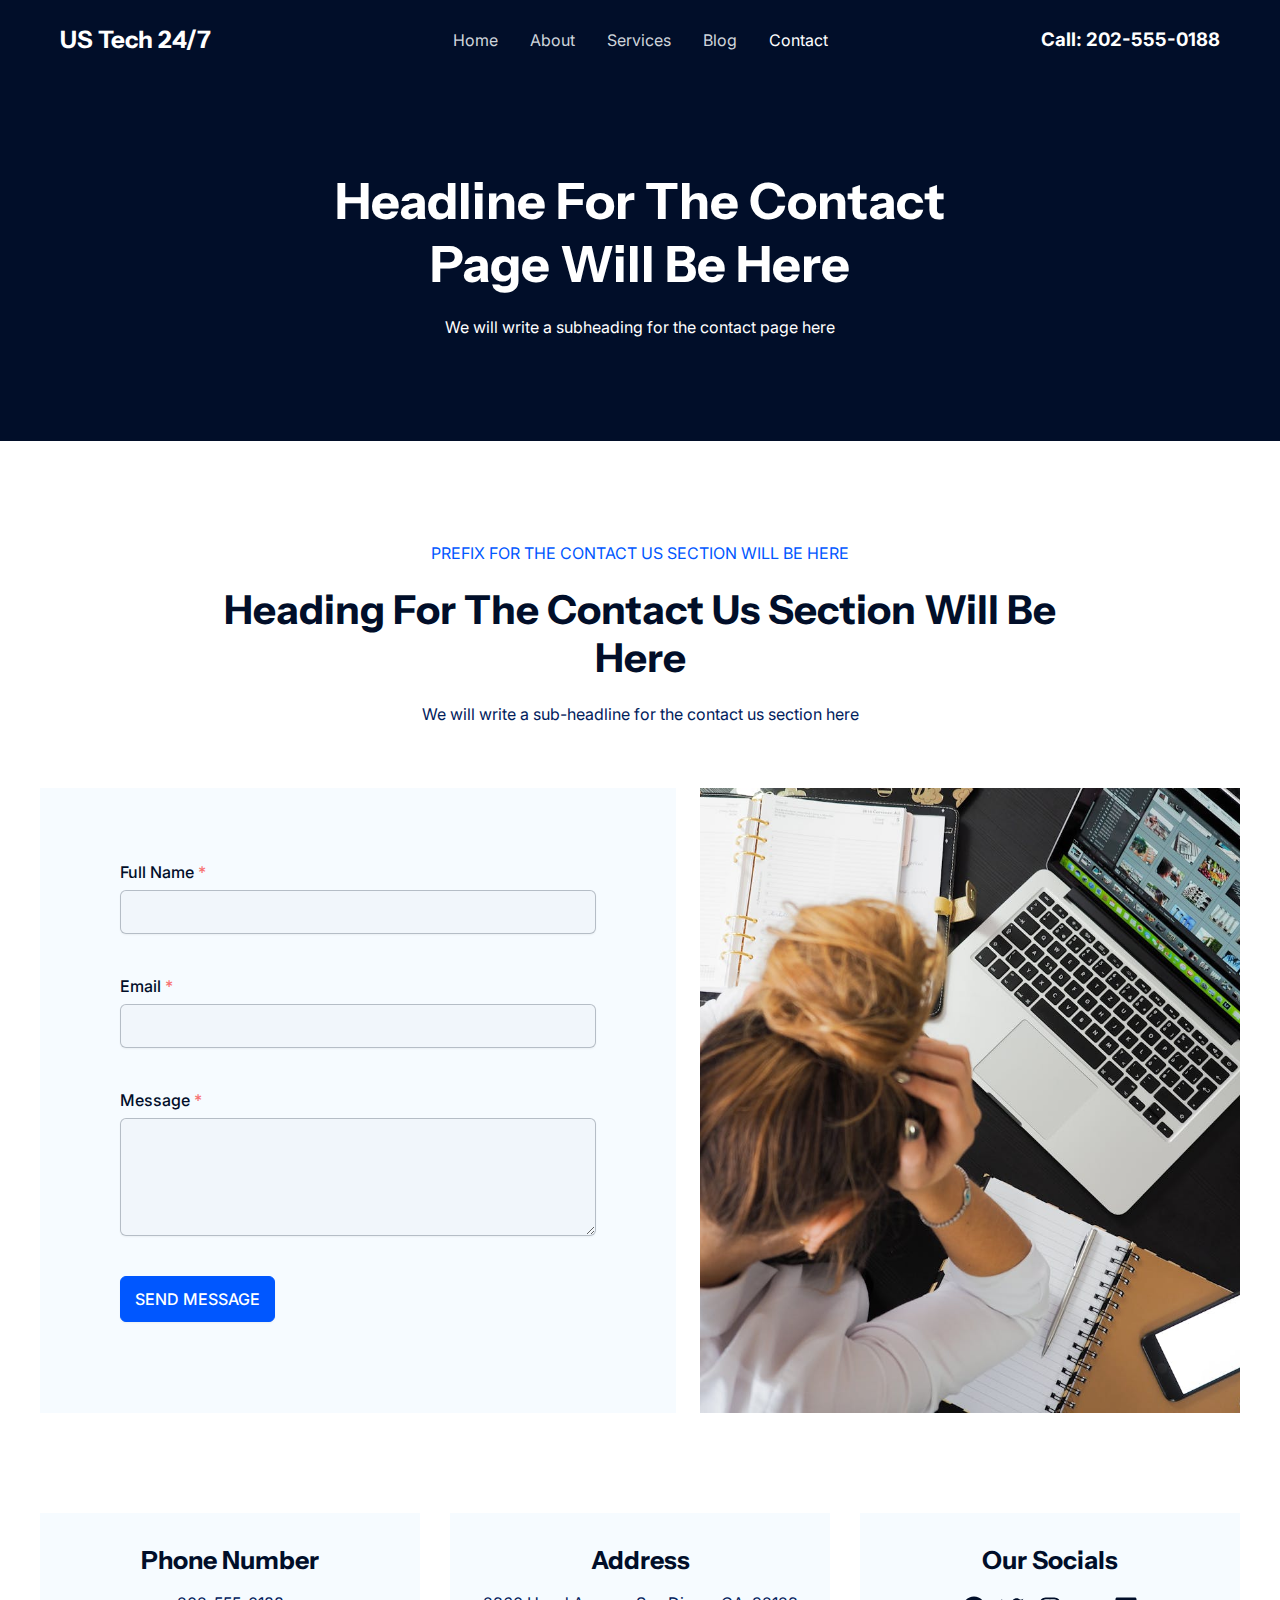
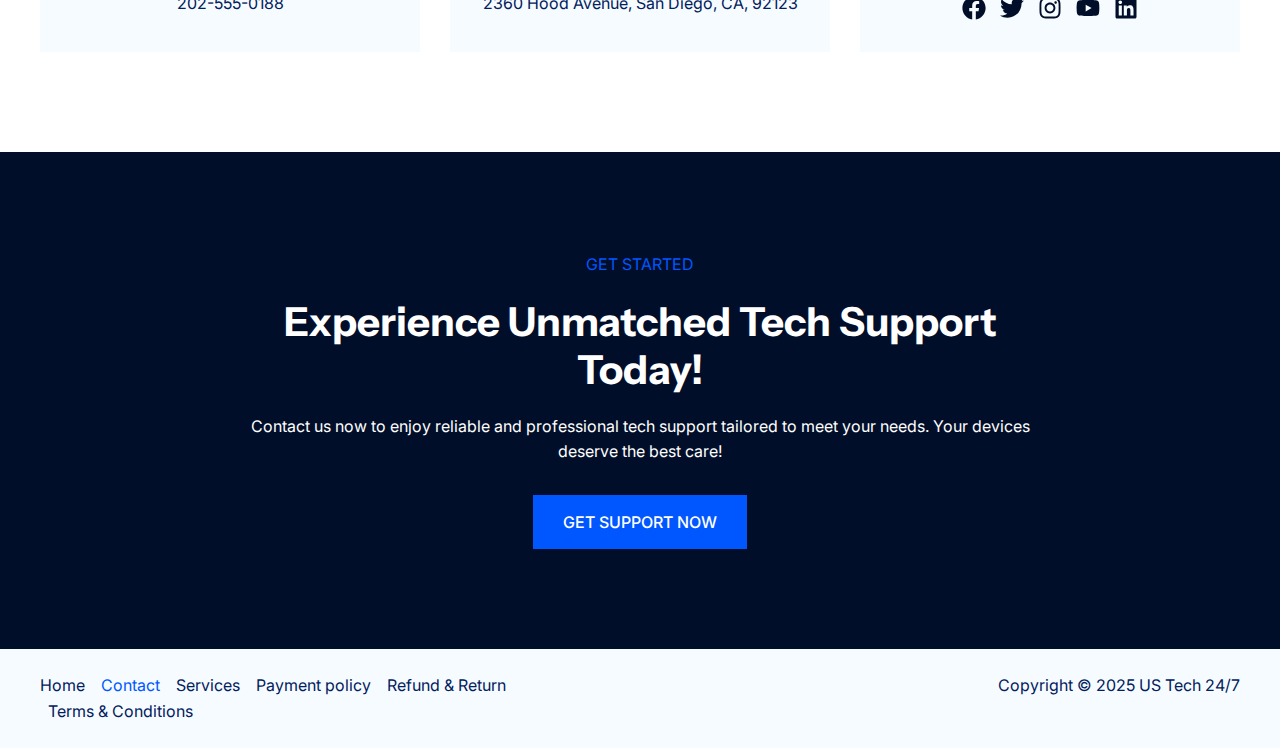
<file: contact/index.html>
<!DOCTYPE html>
<html lang="en-US">
<head>
<meta charset="UTF-8">
<meta name="viewport" content="width=device-width, initial-scale=1">
	<link rel="profile" href="https://gmpg.org/xfn/11"> 
	<title>Contact &#8211; US Tech 24/7</title>
<meta name="robots" content="max-image-preview:large">
	<style>img:is([sizes="auto" i], [sizes^="auto," i]) { contain-intrinsic-size: 3000px 1500px }</style>
	<link rel="dns-prefetch" href="//fonts.googleapis.com">
<link rel="alternate" type="application/rss+xml" title="US Tech 24/7 &raquo; Feed" href="/feed/">
<link rel="alternate" type="application/rss+xml" title="US Tech 24/7 &raquo; Comments Feed" href="/comments/feed/">
<script>
window._wpemojiSettings = {"baseUrl":"https:\/\/s.w.org\/images\/core\/emoji\/15.0.3\/72x72\/","ext":".png","svgUrl":"https:\/\/s.w.org\/images\/core\/emoji\/15.0.3\/svg\/","svgExt":".svg","source":{"concatemoji":"\/wp-includes\/js\/wp-emoji-release.min.js?ver=6.7.2"}};
/*! This file is auto-generated */
!function(i,n){var o,s,e;function c(e){try{var t={supportTests:e,timestamp:(new Date).valueOf()};sessionStorage.setItem(o,JSON.stringify(t))}catch(e){}}function p(e,t,n){e.clearRect(0,0,e.canvas.width,e.canvas.height),e.fillText(t,0,0);var t=new Uint32Array(e.getImageData(0,0,e.canvas.width,e.canvas.height).data),r=(e.clearRect(0,0,e.canvas.width,e.canvas.height),e.fillText(n,0,0),new Uint32Array(e.getImageData(0,0,e.canvas.width,e.canvas.height).data));return t.every(function(e,t){return e===r[t]})}function u(e,t,n){switch(t){case"flag":return n(e,"🏳️‍⚧️","🏳️​⚧️")?!1:!n(e,"🇺🇳","🇺​🇳")&&!n(e,"🏴󠁧󠁢󠁥󠁮󠁧󠁿","🏴​󠁧​󠁢​󠁥​󠁮​󠁧​󠁿");case"emoji":return!n(e,"🐦‍⬛","🐦​⬛")}return!1}function f(e,t,n){var r="undefined"!=typeof WorkerGlobalScope&&self instanceof WorkerGlobalScope?new OffscreenCanvas(300,150):i.createElement("canvas"),a=r.getContext("2d",{willReadFrequently:!0}),o=(a.textBaseline="top",a.font="600 32px Arial",{});return e.forEach(function(e){o[e]=t(a,e,n)}),o}function t(e){var t=i.createElement("script");t.src=e,t.defer=!0,i.head.appendChild(t)}"undefined"!=typeof Promise&&(o="wpEmojiSettingsSupports",s=["flag","emoji"],n.supports={everything:!0,everythingExceptFlag:!0},e=new Promise(function(e){i.addEventListener("DOMContentLoaded",e,{once:!0})}),new Promise(function(t){var n=function(){try{var e=JSON.parse(sessionStorage.getItem(o));if("object"==typeof e&&"number"==typeof e.timestamp&&(new Date).valueOf()<e.timestamp+604800&&"object"==typeof e.supportTests)return e.supportTests}catch(e){}return null}();if(!n){if("undefined"!=typeof Worker&&"undefined"!=typeof OffscreenCanvas&&"undefined"!=typeof URL&&URL.createObjectURL&&"undefined"!=typeof Blob)try{var e="postMessage("+f.toString()+"("+[JSON.stringify(s),u.toString(),p.toString()].join(",")+"));",r=new Blob([e],{type:"text/javascript"}),a=new Worker(URL.createObjectURL(r),{name:"wpTestEmojiSupports"});return void(a.onmessage=function(e){c(n=e.data),a.terminate(),t(n)})}catch(e){}c(n=f(s,u,p))}t(n)}).then(function(e){for(var t in e)n.supports[t]=e[t],n.supports.everything=n.supports.everything&&n.supports[t],"flag"!==t&&(n.supports.everythingExceptFlag=n.supports.everythingExceptFlag&&n.supports[t]);n.supports.everythingExceptFlag=n.supports.everythingExceptFlag&&!n.supports.flag,n.DOMReady=!1,n.readyCallback=function(){n.DOMReady=!0}}).then(function(){return e}).then(function(){var e;n.supports.everything||(n.readyCallback(),(e=n.source||{}).concatemoji?t(e.concatemoji):e.wpemoji&&e.twemoji&&(t(e.twemoji),t(e.wpemoji)))}))}((window,document),window._wpemojiSettings);
</script>
<link rel="stylesheet" id="astra-theme-css-css" href="/wp-content/themes/astra/assets/css/minified/main.min.css?ver=4.9.1" media="all">
<style id="astra-theme-css-inline-css">:root{--ast-post-nav-space:0;--ast-container-default-xlg-padding:2.5em;--ast-container-default-lg-padding:2.5em;--ast-container-default-slg-padding:2em;--ast-container-default-md-padding:2.5em;--ast-container-default-sm-padding:2.5em;--ast-container-default-xs-padding:2.4em;--ast-container-default-xxs-padding:1.8em;--ast-code-block-background:#ECEFF3;--ast-comment-inputs-background:#F9FAFB;--ast-normal-container-width:1200px;--ast-narrow-container-width:750px;--ast-blog-title-font-weight:600;--ast-blog-meta-weight:600;--ast-global-color-primary:var(--ast-global-color-5);--ast-global-color-secondary:var(--ast-global-color-4);--ast-global-color-alternate-background:var(--ast-global-color-7);--ast-global-color-subtle-background:var(--ast-global-color-6);--ast-bg-style-guide:#F8FAFC;--ast-shadow-style-guide:0px 0px 4px 0 #00000057;--ast-global-dark-bg-style:#fff;--ast-global-dark-lfs:#fbfbfb;--ast-widget-bg-color:#fafafa;--ast-wc-container-head-bg-color:#fbfbfb;--ast-title-layout-bg:#eeeeee;--ast-search-border-color:#e7e7e7;--ast-lifter-hover-bg:#e6e6e6;--ast-gallery-block-color:#000;--srfm-color-input-label:var(--ast-global-color-2);}html{font-size:100%;}a{color:var(--ast-global-color-0);}a:hover,a:focus{color:var(--ast-global-color-1);}body,button,input,select,textarea,.ast-button,.ast-custom-button{font-family:'Inter',sans-serif;font-weight:400;font-size:16px;font-size:1rem;line-height:var(--ast-body-line-height,1.60);}blockquote{color:var(--ast-global-color-3);}h1,.entry-content h1,h2,.entry-content h2,h3,.entry-content h3,h4,.entry-content h4,h5,.entry-content h5,h6,.entry-content h6,.site-title,.site-title a{font-family:'Instrument Sans',sans-serif;font-weight:700;text-transform:capitalize;}.ast-site-identity .site-title a{color:var(--ast-global-color-2);}.site-title{font-size:24px;font-size:1.5rem;display:block;}.site-header .site-description{font-size:15px;font-size:0.9375rem;display:none;}.entry-title{font-size:24px;font-size:1.5rem;}.ast-blog-single-element.ast-taxonomy-container a{font-size:14px;font-size:0.875rem;}.ast-blog-meta-container{font-size:13px;font-size:0.8125rem;}.archive .ast-article-post .ast-article-inner,.blog .ast-article-post .ast-article-inner,.archive .ast-article-post .ast-article-inner:hover,.blog .ast-article-post .ast-article-inner:hover{border-top-left-radius:0px;border-top-right-radius:0px;border-bottom-right-radius:0px;border-bottom-left-radius:0px;overflow:hidden;}h1,.entry-content h1{font-size:50px;font-size:3.125rem;font-weight:700;font-family:'Instrument Sans',sans-serif;line-height:1.25em;text-transform:capitalize;}h2,.entry-content h2{font-size:40px;font-size:2.5rem;font-weight:700;font-family:'Instrument Sans',sans-serif;line-height:1.2em;text-transform:capitalize;}h3,.entry-content h3{font-size:25px;font-size:1.5625rem;font-weight:700;font-family:'Instrument Sans',sans-serif;line-height:1.25em;text-transform:capitalize;}h4,.entry-content h4{font-size:20px;font-size:1.25rem;line-height:1.2em;font-weight:700;font-family:'Instrument Sans',sans-serif;text-transform:capitalize;}h5,.entry-content h5{font-size:18px;font-size:1.125rem;line-height:1.2em;font-weight:700;font-family:'Instrument Sans',sans-serif;text-transform:capitalize;}h6,.entry-content h6{font-size:16px;font-size:1rem;line-height:1.25em;font-weight:700;font-family:'Instrument Sans',sans-serif;text-transform:capitalize;}::selection{background-color:var(--ast-global-color-0);color:#ffffff;}body,h1,.entry-title a,.entry-content h1,h2,.entry-content h2,h3,.entry-content h3,h4,.entry-content h4,h5,.entry-content h5,h6,.entry-content h6{color:var(--ast-global-color-3);}.tagcloud a:hover,.tagcloud a:focus,.tagcloud a.current-item{color:#ffffff;border-color:var(--ast-global-color-0);background-color:var(--ast-global-color-0);}input:focus,input[type="text"]:focus,input[type="email"]:focus,input[type="url"]:focus,input[type="password"]:focus,input[type="reset"]:focus,input[type="search"]:focus,textarea:focus{border-color:var(--ast-global-color-0);}input[type="radio"]:checked,input[type=reset],input[type="checkbox"]:checked,input[type="checkbox"]:hover:checked,input[type="checkbox"]:focus:checked,input[type=range]::-webkit-slider-thumb{border-color:var(--ast-global-color-0);background-color:var(--ast-global-color-0);box-shadow:none;}.site-footer a:hover + .post-count,.site-footer a:focus + .post-count{background:var(--ast-global-color-0);border-color:var(--ast-global-color-0);}.single .nav-links .nav-previous,.single .nav-links .nav-next{color:var(--ast-global-color-0);}.entry-meta,.entry-meta *{line-height:1.45;color:var(--ast-global-color-0);font-weight:600;}.entry-meta a:not(.ast-button):hover,.entry-meta a:not(.ast-button):hover *,.entry-meta a:not(.ast-button):focus,.entry-meta a:not(.ast-button):focus *,.page-links > .page-link,.page-links .page-link:hover,.post-navigation a:hover{color:var(--ast-global-color-1);}#cat option,.secondary .calendar_wrap thead a,.secondary .calendar_wrap thead a:visited{color:var(--ast-global-color-0);}.secondary .calendar_wrap #today,.ast-progress-val span{background:var(--ast-global-color-0);}.secondary a:hover + .post-count,.secondary a:focus + .post-count{background:var(--ast-global-color-0);border-color:var(--ast-global-color-0);}.calendar_wrap #today > a{color:#ffffff;}.page-links .page-link,.single .post-navigation a{color:var(--ast-global-color-3);}.ast-search-menu-icon .search-form button.search-submit{padding:0 4px;}.ast-search-menu-icon form.search-form{padding-right:0;}.ast-search-menu-icon.slide-search input.search-field{width:0;}.ast-header-search .ast-search-menu-icon.ast-dropdown-active .search-form,.ast-header-search .ast-search-menu-icon.ast-dropdown-active .search-field:focus{transition:all 0.2s;}.search-form input.search-field:focus{outline:none;}.ast-search-menu-icon .search-form button.search-submit:focus,.ast-theme-transparent-header .ast-header-search .ast-dropdown-active .ast-icon,.ast-theme-transparent-header .ast-inline-search .search-field:focus .ast-icon{color:var(--ast-global-color-1);}.ast-header-search .slide-search .search-form{border:2px solid var(--ast-global-color-0);}.ast-header-search .slide-search .search-field{background-color:(--ast-global-dark-bg-style);}.ast-archive-title{color:var(--ast-global-color-2);}.widget-title{font-size:22px;font-size:1.375rem;color:var(--ast-global-color-2);}.ast-single-post .entry-content a,.ast-comment-content a:not(.ast-comment-edit-reply-wrap a){text-decoration:underline;}.ast-single-post .elementor-widget-button .elementor-button,.ast-single-post .entry-content .uagb-tab a,.ast-single-post .entry-content .uagb-ifb-cta a,.ast-single-post .entry-content .uabb-module-content a,.ast-single-post .entry-content .uagb-post-grid a,.ast-single-post .entry-content .uagb-timeline a,.ast-single-post .entry-content .uagb-toc__wrap a,.ast-single-post .entry-content .uagb-taxomony-box a,.ast-single-post .entry-content .woocommerce a,.entry-content .wp-block-latest-posts > li > a,.ast-single-post .entry-content .wp-block-file__button,li.ast-post-filter-single,.ast-single-post .ast-comment-content .comment-reply-link,.ast-single-post .ast-comment-content .comment-edit-link{text-decoration:none;}.ast-search-menu-icon.slide-search a:focus-visible:focus-visible,.astra-search-icon:focus-visible,#close:focus-visible,a:focus-visible,.ast-menu-toggle:focus-visible,.site .skip-link:focus-visible,.wp-block-loginout input:focus-visible,.wp-block-search.wp-block-search__button-inside .wp-block-search__inside-wrapper,.ast-header-navigation-arrow:focus-visible,.woocommerce .wc-proceed-to-checkout > .checkout-button:focus-visible,.woocommerce .woocommerce-MyAccount-navigation ul li a:focus-visible,.ast-orders-table__row .ast-orders-table__cell:focus-visible,.woocommerce .woocommerce-order-details .order-again > .button:focus-visible,.woocommerce .woocommerce-message a.button.wc-forward:focus-visible,.woocommerce #minus_qty:focus-visible,.woocommerce #plus_qty:focus-visible,a#ast-apply-coupon:focus-visible,.woocommerce .woocommerce-info a:focus-visible,.woocommerce .astra-shop-summary-wrap a:focus-visible,.woocommerce a.wc-forward:focus-visible,#ast-apply-coupon:focus-visible,.woocommerce-js .woocommerce-mini-cart-item a.remove:focus-visible,#close:focus-visible,.button.search-submit:focus-visible,#search_submit:focus,.normal-search:focus-visible,.ast-header-account-wrap:focus-visible,.woocommerce .ast-on-card-button.ast-quick-view-trigger:focus{outline-style:dotted;outline-color:inherit;outline-width:thin;}input:focus,input[type="text"]:focus,input[type="email"]:focus,input[type="url"]:focus,input[type="password"]:focus,input[type="reset"]:focus,input[type="search"]:focus,input[type="number"]:focus,textarea:focus,.wp-block-search__input:focus,[data-section="section-header-mobile-trigger"] .ast-button-wrap .ast-mobile-menu-trigger-minimal:focus,.ast-mobile-popup-drawer.active .menu-toggle-close:focus,.woocommerce-ordering select.orderby:focus,#ast-scroll-top:focus,#coupon_code:focus,.woocommerce-page #comment:focus,.woocommerce #reviews #respond input#submit:focus,.woocommerce a.add_to_cart_button:focus,.woocommerce .button.single_add_to_cart_button:focus,.woocommerce .woocommerce-cart-form button:focus,.woocommerce .woocommerce-cart-form__cart-item .quantity .qty:focus,.woocommerce .woocommerce-billing-fields .woocommerce-billing-fields__field-wrapper .woocommerce-input-wrapper > .input-text:focus,.woocommerce #order_comments:focus,.woocommerce #place_order:focus,.woocommerce .woocommerce-address-fields .woocommerce-address-fields__field-wrapper .woocommerce-input-wrapper > .input-text:focus,.woocommerce .woocommerce-MyAccount-content form button:focus,.woocommerce .woocommerce-MyAccount-content .woocommerce-EditAccountForm .woocommerce-form-row .woocommerce-Input.input-text:focus,.woocommerce .ast-woocommerce-container .woocommerce-pagination ul.page-numbers li a:focus,body #content .woocommerce form .form-row .select2-container--default .select2-selection--single:focus,#ast-coupon-code:focus,.woocommerce.woocommerce-js .quantity input[type=number]:focus,.woocommerce-js .woocommerce-mini-cart-item .quantity input[type=number]:focus,.woocommerce p#ast-coupon-trigger:focus{border-style:dotted;border-color:inherit;border-width:thin;}input{outline:none;}.ast-logo-title-inline .site-logo-img{padding-right:1em;}body .ast-oembed-container *{position:absolute;top:0;width:100%;height:100%;left:0;}body .wp-block-embed-pocket-casts .ast-oembed-container *{position:unset;}.ast-single-post-featured-section + article {margin-top: 2em;}.site-content .ast-single-post-featured-section img {width: 100%;overflow: hidden;object-fit: cover;}.ast-separate-container .site-content .ast-single-post-featured-section + article {margin-top: -80px;z-index: 9;position: relative;border-radius: 4px;}@media (min-width: 922px) {.ast-no-sidebar .site-content .ast-article-image-container--wide {margin-left: -120px;margin-right: -120px;max-width: unset;width: unset;}.ast-left-sidebar .site-content .ast-article-image-container--wide,.ast-right-sidebar .site-content .ast-article-image-container--wide {margin-left: -10px;margin-right: -10px;}.site-content .ast-article-image-container--full {margin-left: calc( -50vw + 50%);margin-right: calc( -50vw + 50%);max-width: 100vw;width: 100vw;}.ast-left-sidebar .site-content .ast-article-image-container--full,.ast-right-sidebar .site-content .ast-article-image-container--full {margin-left: -10px;margin-right: -10px;max-width: inherit;width: auto;}}.site > .ast-single-related-posts-container {margin-top: 0;}@media (min-width: 922px) {.ast-desktop .ast-container--narrow {max-width: var(--ast-narrow-container-width);margin: 0 auto;}}input[type="text"],input[type="number"],input[type="email"],input[type="url"],input[type="password"],input[type="search"],input[type=reset],input[type=tel],input[type=date],select,textarea{font-size:16px;font-style:normal;font-weight:400;line-height:24px;width:100%;padding:12px 16px;border-radius:4px;box-shadow:0px 1px 2px 0px rgba(0,0,0,0.05);color:var(--ast-form-input-text,#475569);}input[type="text"],input[type="number"],input[type="email"],input[type="url"],input[type="password"],input[type="search"],input[type=reset],input[type=tel],input[type=date],select{height:40px;}input[type="date"]{border-width:1px;border-style:solid;border-color:var(--ast-border-color);background:var( --ast-global-color-secondary,--ast-global-color-5 );}input[type="text"]:focus,input[type="number"]:focus,input[type="email"]:focus,input[type="url"]:focus,input[type="password"]:focus,input[type="search"]:focus,input[type=reset]:focus,input[type="tel"]:focus,input[type="date"]:focus,select:focus,textarea:focus{border-color:#046BD2;box-shadow:none;outline:none;color:var(--ast-form-input-focus-text,#475569);}label,legend{color:#111827;font-size:14px;font-style:normal;font-weight:500;line-height:20px;}select{padding:6px 10px;}fieldset{padding:30px;border-radius:4px;}button,.ast-button,.button,input[type="button"],input[type="reset"],input[type="submit"]{border-radius:4px;box-shadow:0px 1px 2px 0px rgba(0,0,0,0.05);}:root{--ast-comment-inputs-background:#FFF;}::placeholder{color:var(--ast-form-field-color,#9CA3AF);}::-ms-input-placeholder{color:var(--ast-form-field-color,#9CA3AF);}@media (max-width:921.9px){#ast-desktop-header{display:none;}}@media (min-width:922px){#ast-mobile-header{display:none;}}.wp-block-buttons.aligncenter{justify-content:center;}@media (max-width:921px){.ast-theme-transparent-header #primary,.ast-theme-transparent-header #secondary{padding:0;}}@media (max-width:921px){.ast-plain-container.ast-no-sidebar #primary{padding:0;}}.ast-plain-container.ast-no-sidebar #primary{margin-top:0;margin-bottom:0;}@media (max-width:921px){.ast-separate-container #primary,.ast-narrow-container #primary{padding-top:0px;}}@media (max-width:544px){.ast-separate-container #primary,.ast-narrow-container #primary{padding-top:0px;}}@media (max-width:921px){.ast-separate-container #primary,.ast-narrow-container #primary{padding-bottom:0px;}}@media (max-width:544px){.ast-separate-container #primary,.ast-narrow-container #primary{padding-bottom:0px;}}.wp-block-button.is-style-outline .wp-block-button__link{border-color:var(--ast-global-color-0);border-top-width:2px;border-right-width:2px;border-bottom-width:2px;border-left-width:2px;}div.wp-block-button.is-style-outline > .wp-block-button__link:not(.has-text-color),div.wp-block-button.wp-block-button__link.is-style-outline:not(.has-text-color){color:var(--ast-global-color-0);}.wp-block-button.is-style-outline .wp-block-button__link:hover,.wp-block-buttons .wp-block-button.is-style-outline .wp-block-button__link:focus,.wp-block-buttons .wp-block-button.is-style-outline > .wp-block-button__link:not(.has-text-color):hover,.wp-block-buttons .wp-block-button.wp-block-button__link.is-style-outline:not(.has-text-color):hover{color:#ffffff;background-color:var(--ast-global-color-1);border-color:var(--ast-global-color-1);}.post-page-numbers.current .page-link,.ast-pagination .page-numbers.current{color:#ffffff;border-color:var(--ast-global-color-0);background-color:var(--ast-global-color-0);}.wp-block-button.is-style-outline .wp-block-button__link{border-top-width:2px;border-right-width:2px;border-bottom-width:2px;border-left-width:2px;}.wp-block-buttons .wp-block-button.is-style-outline .wp-block-button__link.wp-element-button,.ast-outline-button,.wp-block-uagb-buttons-child .uagb-buttons-repeater.ast-outline-button{border-color:var(--ast-global-color-0);border-top-width:2px;border-right-width:2px;border-bottom-width:2px;border-left-width:2px;font-family:inherit;font-weight:500;font-size:16px;font-size:1rem;line-height:1em;padding-top:13px;padding-right:28px;padding-bottom:13px;padding-left:28px;border-top-left-radius:0px;border-top-right-radius:0px;border-bottom-right-radius:0px;border-bottom-left-radius:0px;}.wp-block-buttons .wp-block-button.is-style-outline > .wp-block-button__link:not(.has-text-color),.wp-block-buttons .wp-block-button.wp-block-button__link.is-style-outline:not(.has-text-color),.ast-outline-button{color:#ffffff;}.wp-block-button.is-style-outline .wp-block-button__link:hover,.wp-block-buttons .wp-block-button.is-style-outline .wp-block-button__link:focus,.wp-block-buttons .wp-block-button.is-style-outline > .wp-block-button__link:not(.has-text-color):hover,.wp-block-buttons .wp-block-button.wp-block-button__link.is-style-outline:not(.has-text-color):hover,.ast-outline-button:hover,.ast-outline-button:focus,.wp-block-uagb-buttons-child .uagb-buttons-repeater.ast-outline-button:hover,.wp-block-uagb-buttons-child .uagb-buttons-repeater.ast-outline-button:focus{color:#ffffff;background-color:var(--ast-global-color-1);border-color:var(--ast-global-color-1);}.ast-single-post .entry-content a.ast-outline-button,.ast-single-post .entry-content .is-style-outline>.wp-block-button__link{text-decoration:none;}.wp-block-button .wp-block-button__link.wp-element-button.is-style-outline:not(.has-background),.wp-block-button.is-style-outline>.wp-block-button__link.wp-element-button:not(.has-background),.ast-outline-button{background-color:rgba(0,0,0,0);}.uagb-buttons-repeater.ast-outline-button{border-radius:9999px;}@media (max-width:921px){.wp-block-buttons .wp-block-button.is-style-outline .wp-block-button__link.wp-element-button,.ast-outline-button,.wp-block-uagb-buttons-child .uagb-buttons-repeater.ast-outline-button{padding-top:12px;padding-right:26px;padding-bottom:12px;padding-left:26px;}}@media (max-width:544px){.wp-block-buttons .wp-block-button.is-style-outline .wp-block-button__link.wp-element-button,.ast-outline-button,.wp-block-uagb-buttons-child .uagb-buttons-repeater.ast-outline-button{padding-top:10px;padding-right:22px;padding-bottom:10px;padding-left:22px;}}.entry-content[data-ast-blocks-layout] > figure{margin-bottom:1em;}h1.widget-title{font-weight:700;}h2.widget-title{font-weight:700;}h3.widget-title{font-weight:700;} .content-area .elementor-widget-theme-post-content h1,.content-area .elementor-widget-theme-post-content h2,.content-area .elementor-widget-theme-post-content h3,.content-area .elementor-widget-theme-post-content h4,.content-area .elementor-widget-theme-post-content h5,.content-area .elementor-widget-theme-post-content h6{margin-top:1.5em;margin-bottom:calc(0.3em + 10px);}#page{display:flex;flex-direction:column;min-height:100vh;}.ast-404-layout-1 h1.page-title{color:var(--ast-global-color-2);}.single .post-navigation a{line-height:1em;height:inherit;}.error-404 .page-sub-title{font-size:1.5rem;font-weight:inherit;}.search .site-content .content-area .search-form{margin-bottom:0;}#page .site-content{flex-grow:1;}.widget{margin-bottom:1.25em;}#secondary li{line-height:1.5em;}#secondary .wp-block-group h2{margin-bottom:0.7em;}#secondary h2{font-size:1.7rem;}.ast-separate-container .ast-article-post,.ast-separate-container .ast-article-single,.ast-separate-container .comment-respond{padding:3em;}.ast-separate-container .ast-article-single .ast-article-single{padding:0;}.ast-article-single .wp-block-post-template-is-layout-grid{padding-left:0;}.ast-separate-container .comments-title,.ast-narrow-container .comments-title{padding:1.5em 2em;}.ast-page-builder-template .comment-form-textarea,.ast-comment-formwrap .ast-grid-common-col{padding:0;}.ast-comment-formwrap{padding:0;display:inline-flex;column-gap:20px;width:100%;margin-left:0;margin-right:0;}.comments-area textarea#comment:focus,.comments-area textarea#comment:active,.comments-area .ast-comment-formwrap input[type="text"]:focus,.comments-area .ast-comment-formwrap input[type="text"]:active {box-shadow:none;outline:none;}.archive.ast-page-builder-template .entry-header{margin-top:2em;}.ast-page-builder-template .ast-comment-formwrap{width:100%;}.entry-title{margin-bottom:0.6em;}.ast-archive-description p{font-size:inherit;font-weight:inherit;line-height:inherit;}.ast-separate-container .ast-comment-list li.depth-1,.hentry{margin-bottom:1.5em;}.site-content section.ast-archive-description{margin-bottom:2em;}@media (min-width:921px){.ast-left-sidebar.ast-page-builder-template #secondary,.archive.ast-right-sidebar.ast-page-builder-template .site-main{padding-left:20px;padding-right:20px;}}@media (max-width:544px){.ast-comment-formwrap.ast-row{column-gap:10px;display:inline-block;}#ast-commentform .ast-grid-common-col{position:relative;width:100%;}}@media (min-width:1201px){.ast-separate-container .ast-article-post,.ast-separate-container .ast-article-single,.ast-separate-container .ast-author-box,.ast-separate-container .ast-404-layout-1,.ast-separate-container .no-results{padding:3em;}} .content-area .elementor-widget-theme-post-content h1,.content-area .elementor-widget-theme-post-content h2,.content-area .elementor-widget-theme-post-content h3,.content-area .elementor-widget-theme-post-content h4,.content-area .elementor-widget-theme-post-content h5,.content-area .elementor-widget-theme-post-content h6{margin-top:1.5em;margin-bottom:calc(0.3em + 10px);}.elementor-loop-container .e-loop-item,.elementor-loop-container .ast-separate-container .ast-article-post,.elementor-loop-container .ast-separate-container .ast-article-single,.elementor-loop-container .ast-separate-container .comment-respond{padding:0px;}@media (max-width:921px){.ast-separate-container #primary,.ast-separate-container #secondary{padding:1.5em 0;}#primary,#secondary{padding:1.5em 0;margin:0;}.ast-left-sidebar #content > .ast-container{display:flex;flex-direction:column-reverse;width:100%;}}@media (min-width:922px){.ast-separate-container.ast-right-sidebar #primary,.ast-separate-container.ast-left-sidebar #primary{border:0;}.search-no-results.ast-separate-container #primary{margin-bottom:4em;}}.wp-block-button .wp-block-button__link{color:#ffffff;}.wp-block-button .wp-block-button__link:hover,.wp-block-button .wp-block-button__link:focus{color:#ffffff;background-color:var(--ast-global-color-1);border-color:var(--ast-global-color-1);}.elementor-widget-heading h1.elementor-heading-title{line-height:1.25em;}.elementor-widget-heading h2.elementor-heading-title{line-height:1.2em;}.elementor-widget-heading h3.elementor-heading-title{line-height:1.25em;}.elementor-widget-heading h4.elementor-heading-title{line-height:1.2em;}.elementor-widget-heading h5.elementor-heading-title{line-height:1.2em;}.elementor-widget-heading h6.elementor-heading-title{line-height:1.25em;}.wp-block-button .wp-block-button__link,.wp-block-search .wp-block-search__button,body .wp-block-file .wp-block-file__button{border-style:solid;border-top-width:2px;border-right-width:2px;border-left-width:2px;border-bottom-width:2px;border-color:var(--ast-global-color-0);background-color:var(--ast-global-color-0);color:#ffffff;font-family:'Inter',sans-serif;font-weight:500;line-height:1.5em;text-transform:uppercase;font-size:16px;font-size:1rem;border-top-left-radius:0px;border-top-right-radius:0px;border-bottom-right-radius:0px;border-bottom-left-radius:0px;padding-top:13px;padding-right:28px;padding-bottom:13px;padding-left:28px;}.ast-single-post .entry-content .wp-block-button .wp-block-button__link,.ast-single-post .entry-content .wp-block-search .wp-block-search__button,body .entry-content .wp-block-file .wp-block-file__button{text-decoration:none;}@media (max-width:921px){.wp-block-button .wp-block-button__link,.wp-block-search .wp-block-search__button,body .wp-block-file .wp-block-file__button{font-size:15px;font-size:0.9375rem;padding-top:12px;padding-right:26px;padding-bottom:12px;padding-left:26px;}}@media (max-width:544px){.wp-block-button .wp-block-button__link,.wp-block-search .wp-block-search__button,body .wp-block-file .wp-block-file__button{font-size:15px;font-size:0.9375rem;padding-top:10px;padding-right:22px;padding-bottom:10px;padding-left:22px;}}.menu-toggle,button,.ast-button,.ast-custom-button,.button,input#submit,input[type="button"],input[type="submit"],input[type="reset"],#comments .submit,.search .search-submit,form[CLASS*="wp-block-search__"].wp-block-search .wp-block-search__inside-wrapper .wp-block-search__button,body .wp-block-file .wp-block-file__button,.search .search-submit,.woocommerce-js a.button,.woocommerce button.button,.woocommerce .woocommerce-message a.button,.woocommerce #respond input#submit.alt,.woocommerce input.button.alt,.woocommerce input.button,.woocommerce input.button:disabled,.woocommerce input.button:disabled[disabled],.woocommerce input.button:disabled:hover,.woocommerce input.button:disabled[disabled]:hover,.woocommerce #respond input#submit,.woocommerce button.button.alt.disabled,.wc-block-grid__products .wc-block-grid__product .wp-block-button__link,.wc-block-grid__product-onsale,[CLASS*="wc-block"] button,.woocommerce-js .astra-cart-drawer .astra-cart-drawer-content .woocommerce-mini-cart__buttons .button:not(.checkout):not(.ast-continue-shopping),.woocommerce-js .astra-cart-drawer .astra-cart-drawer-content .woocommerce-mini-cart__buttons a.checkout,.woocommerce button.button.alt.disabled.wc-variation-selection-needed,[CLASS*="wc-block"] .wc-block-components-button{border-style:solid;border-top-width:2px;border-right-width:2px;border-left-width:2px;border-bottom-width:2px;color:#ffffff;border-color:var(--ast-global-color-0);background-color:var(--ast-global-color-0);padding-top:13px;padding-right:28px;padding-bottom:13px;padding-left:28px;font-family:'Inter',sans-serif;font-weight:500;font-size:16px;font-size:1rem;line-height:1.5em;text-transform:uppercase;border-top-left-radius:0px;border-top-right-radius:0px;border-bottom-right-radius:0px;border-bottom-left-radius:0px;}button:focus,.menu-toggle:hover,button:hover,.ast-button:hover,.ast-custom-button:hover .button:hover,.ast-custom-button:hover ,input[type=reset]:hover,input[type=reset]:focus,input#submit:hover,input#submit:focus,input[type="button"]:hover,input[type="button"]:focus,input[type="submit"]:hover,input[type="submit"]:focus,form[CLASS*="wp-block-search__"].wp-block-search .wp-block-search__inside-wrapper .wp-block-search__button:hover,form[CLASS*="wp-block-search__"].wp-block-search .wp-block-search__inside-wrapper .wp-block-search__button:focus,body .wp-block-file .wp-block-file__button:hover,body .wp-block-file .wp-block-file__button:focus,.woocommerce-js a.button:hover,.woocommerce button.button:hover,.woocommerce .woocommerce-message a.button:hover,.woocommerce #respond input#submit:hover,.woocommerce #respond input#submit.alt:hover,.woocommerce input.button.alt:hover,.woocommerce input.button:hover,.woocommerce button.button.alt.disabled:hover,.wc-block-grid__products .wc-block-grid__product .wp-block-button__link:hover,[CLASS*="wc-block"] button:hover,.woocommerce-js .astra-cart-drawer .astra-cart-drawer-content .woocommerce-mini-cart__buttons .button:not(.checkout):not(.ast-continue-shopping):hover,.woocommerce-js .astra-cart-drawer .astra-cart-drawer-content .woocommerce-mini-cart__buttons a.checkout:hover,.woocommerce button.button.alt.disabled.wc-variation-selection-needed:hover,[CLASS*="wc-block"] .wc-block-components-button:hover,[CLASS*="wc-block"] .wc-block-components-button:focus{color:#ffffff;background-color:var(--ast-global-color-1);border-color:var(--ast-global-color-1);}form[CLASS*="wp-block-search__"].wp-block-search .wp-block-search__inside-wrapper .wp-block-search__button.has-icon{padding-top:calc(13px - 3px);padding-right:calc(28px - 3px);padding-bottom:calc(13px - 3px);padding-left:calc(28px - 3px);}@media (max-width:921px){.menu-toggle,button,.ast-button,.ast-custom-button,.button,input#submit,input[type="button"],input[type="submit"],input[type="reset"],#comments .submit,.search .search-submit,form[CLASS*="wp-block-search__"].wp-block-search .wp-block-search__inside-wrapper .wp-block-search__button,body .wp-block-file .wp-block-file__button,.search .search-submit,.woocommerce-js a.button,.woocommerce button.button,.woocommerce .woocommerce-message a.button,.woocommerce #respond input#submit.alt,.woocommerce input.button.alt,.woocommerce input.button,.woocommerce input.button:disabled,.woocommerce input.button:disabled[disabled],.woocommerce input.button:disabled:hover,.woocommerce input.button:disabled[disabled]:hover,.woocommerce #respond input#submit,.woocommerce button.button.alt.disabled,.wc-block-grid__products .wc-block-grid__product .wp-block-button__link,.wc-block-grid__product-onsale,[CLASS*="wc-block"] button,.woocommerce-js .astra-cart-drawer .astra-cart-drawer-content .woocommerce-mini-cart__buttons .button:not(.checkout):not(.ast-continue-shopping),.woocommerce-js .astra-cart-drawer .astra-cart-drawer-content .woocommerce-mini-cart__buttons a.checkout,.woocommerce button.button.alt.disabled.wc-variation-selection-needed,[CLASS*="wc-block"] .wc-block-components-button{padding-top:12px;padding-right:26px;padding-bottom:12px;padding-left:26px;font-size:15px;font-size:0.9375rem;}}@media (max-width:544px){.menu-toggle,button,.ast-button,.ast-custom-button,.button,input#submit,input[type="button"],input[type="submit"],input[type="reset"],#comments .submit,.search .search-submit,form[CLASS*="wp-block-search__"].wp-block-search .wp-block-search__inside-wrapper .wp-block-search__button,body .wp-block-file .wp-block-file__button,.search .search-submit,.woocommerce-js a.button,.woocommerce button.button,.woocommerce .woocommerce-message a.button,.woocommerce #respond input#submit.alt,.woocommerce input.button.alt,.woocommerce input.button,.woocommerce input.button:disabled,.woocommerce input.button:disabled[disabled],.woocommerce input.button:disabled:hover,.woocommerce input.button:disabled[disabled]:hover,.woocommerce #respond input#submit,.woocommerce button.button.alt.disabled,.wc-block-grid__products .wc-block-grid__product .wp-block-button__link,.wc-block-grid__product-onsale,[CLASS*="wc-block"] button,.woocommerce-js .astra-cart-drawer .astra-cart-drawer-content .woocommerce-mini-cart__buttons .button:not(.checkout):not(.ast-continue-shopping),.woocommerce-js .astra-cart-drawer .astra-cart-drawer-content .woocommerce-mini-cart__buttons a.checkout,.woocommerce button.button.alt.disabled.wc-variation-selection-needed,[CLASS*="wc-block"] .wc-block-components-button{padding-top:10px;padding-right:22px;padding-bottom:10px;padding-left:22px;font-size:15px;font-size:0.9375rem;}}@media (max-width:921px){.menu-toggle,button,.ast-button,.button,input#submit,input[type="button"],input[type="submit"],input[type="reset"]{font-size:15px;font-size:0.9375rem;}.ast-mobile-header-stack .main-header-bar .ast-search-menu-icon{display:inline-block;}.ast-header-break-point.ast-header-custom-item-outside .ast-mobile-header-stack .main-header-bar .ast-search-icon{margin:0;}.ast-comment-avatar-wrap img{max-width:2.5em;}.ast-comment-meta{padding:0 1.8888em 1.3333em;}}@media (min-width:544px){.ast-container{max-width:100%;}}@media (max-width:544px){.ast-separate-container .ast-article-post,.ast-separate-container .ast-article-single,.ast-separate-container .comments-title,.ast-separate-container .ast-archive-description{padding:1.5em 1em;}.ast-separate-container #content .ast-container{padding-left:0.54em;padding-right:0.54em;}.ast-separate-container .ast-comment-list .bypostauthor{padding:.5em;}.ast-search-menu-icon.ast-dropdown-active .search-field{width:170px;}.menu-toggle,button,.ast-button,.button,input#submit,input[type="button"],input[type="submit"],input[type="reset"]{font-size:15px;font-size:0.9375rem;}} #ast-mobile-header .ast-site-header-cart-li a{pointer-events:none;}.ast-separate-container{background-color:var(--ast-global-color-4);background-image:none;}@media (max-width:921px){.widget-title{font-size:21px;font-size:1.4rem;}body,button,input,select,textarea,.ast-button,.ast-custom-button{font-size:15px;font-size:0.9375rem;}#secondary,#secondary button,#secondary input,#secondary select,#secondary textarea{font-size:15px;font-size:0.9375rem;}.site-title{font-size:22px;font-size:1.375rem;display:block;}.site-header .site-description{display:none;}.entry-title{font-size:22px;font-size:1.375rem;}h1,.entry-content h1{font-size:35px;}h2,.entry-content h2{font-size:30px;}h3,.entry-content h3{font-size:20px;}h4,.entry-content h4{font-size:18px;font-size:1.125rem;}h6,.entry-content h6{font-size:16px;font-size:1rem;}}@media (max-width:544px){.widget-title{font-size:20px;font-size:1.4285714285714rem;}body,button,input,select,textarea,.ast-button,.ast-custom-button{font-size:14px;font-size:0.875rem;}#secondary,#secondary button,#secondary input,#secondary select,#secondary textarea{font-size:14px;font-size:0.875rem;}.site-title{font-size:20px;font-size:1.25rem;display:block;}.site-header .site-description{display:none;}.entry-title{font-size:18px;font-size:1.125rem;}h1,.entry-content h1{font-size:30px;}h2,.entry-content h2{font-size:24px;}h3,.entry-content h3{font-size:18px;}h4,.entry-content h4{font-size:16px;font-size:1rem;}h6,.entry-content h6{font-size:15px;font-size:0.9375rem;}}@media (max-width:544px){html{font-size:100%;}}@media (min-width:922px){.ast-container{max-width:1240px;}}@media (min-width:922px){.site-content .ast-container{display:flex;}}@media (max-width:921px){.site-content .ast-container{flex-direction:column;}}.entry-content h1,.entry-content h2,.entry-content h3,.entry-content h4,.entry-content h5,.entry-content h6{clear:none;}@media (min-width:922px){.main-header-menu .sub-menu .menu-item.ast-left-align-sub-menu:hover > .sub-menu,.main-header-menu .sub-menu .menu-item.ast-left-align-sub-menu.focus > .sub-menu{margin-left:-0px;}}.ast-theme-transparent-header [CLASS*="ast-header-html-"] .ast-builder-html-element{color:#ffffff;}.ast-theme-transparent-header [CLASS*="ast-header-html-"] .ast-builder-html-element a{color:#ffffff;}.ast-theme-transparent-header [data-section="section-header-mobile-trigger"] .ast-button-wrap .ast-mobile-menu-trigger-outline{background:transparent;}.entry-content li > p{margin-bottom:0;}.site .comments-area{padding-bottom:2em;margin-top:2em;}.wp-block-file {display: flex;align-items: center;flex-wrap: wrap;justify-content: space-between;}.wp-block-pullquote {border: none;}.wp-block-pullquote blockquote::before {content: "\201D";font-family: "Helvetica",sans-serif;display: flex;transform: rotate( 180deg );font-size: 6rem;font-style: normal;line-height: 1;font-weight: bold;align-items: center;justify-content: center;}.has-text-align-right > blockquote::before {justify-content: flex-start;}.has-text-align-left > blockquote::before {justify-content: flex-end;}figure.wp-block-pullquote.is-style-solid-color blockquote {max-width: 100%;text-align: inherit;}:root {--wp--custom--ast-default-block-top-padding: 3em;--wp--custom--ast-default-block-right-padding: 3em;--wp--custom--ast-default-block-bottom-padding: 3em;--wp--custom--ast-default-block-left-padding: 3em;--wp--custom--ast-container-width: 1200px;--wp--custom--ast-content-width-size: 1200px;--wp--custom--ast-wide-width-size: calc(1200px + var(--wp--custom--ast-default-block-left-padding) + var(--wp--custom--ast-default-block-right-padding));}.ast-narrow-container {--wp--custom--ast-content-width-size: 750px;--wp--custom--ast-wide-width-size: 750px;}@media(max-width: 921px) {:root {--wp--custom--ast-default-block-top-padding: 3em;--wp--custom--ast-default-block-right-padding: 2em;--wp--custom--ast-default-block-bottom-padding: 3em;--wp--custom--ast-default-block-left-padding: 2em;}}@media(max-width: 544px) {:root {--wp--custom--ast-default-block-top-padding: 3em;--wp--custom--ast-default-block-right-padding: 1.5em;--wp--custom--ast-default-block-bottom-padding: 3em;--wp--custom--ast-default-block-left-padding: 1.5em;}}.entry-content > .wp-block-group,.entry-content > .wp-block-cover,.entry-content > .wp-block-columns {padding-top: var(--wp--custom--ast-default-block-top-padding);padding-right: var(--wp--custom--ast-default-block-right-padding);padding-bottom: var(--wp--custom--ast-default-block-bottom-padding);padding-left: var(--wp--custom--ast-default-block-left-padding);}.ast-plain-container.ast-no-sidebar .entry-content > .alignfull,.ast-page-builder-template .ast-no-sidebar .entry-content > .alignfull {margin-left: calc( -50vw + 50%);margin-right: calc( -50vw + 50%);max-width: 100vw;width: 100vw;}.ast-plain-container.ast-no-sidebar .entry-content .alignfull .alignfull,.ast-page-builder-template.ast-no-sidebar .entry-content .alignfull .alignfull,.ast-plain-container.ast-no-sidebar .entry-content .alignfull .alignwide,.ast-page-builder-template.ast-no-sidebar .entry-content .alignfull .alignwide,.ast-plain-container.ast-no-sidebar .entry-content .alignwide .alignfull,.ast-page-builder-template.ast-no-sidebar .entry-content .alignwide .alignfull,.ast-plain-container.ast-no-sidebar .entry-content .alignwide .alignwide,.ast-page-builder-template.ast-no-sidebar .entry-content .alignwide .alignwide,.ast-plain-container.ast-no-sidebar .entry-content .wp-block-column .alignfull,.ast-page-builder-template.ast-no-sidebar .entry-content .wp-block-column .alignfull,.ast-plain-container.ast-no-sidebar .entry-content .wp-block-column .alignwide,.ast-page-builder-template.ast-no-sidebar .entry-content .wp-block-column .alignwide {margin-left: auto;margin-right: auto;width: 100%;}[data-ast-blocks-layout] .wp-block-separator:not(.is-style-dots) {height: 0;}[data-ast-blocks-layout] .wp-block-separator {margin: 20px auto;}[data-ast-blocks-layout] .wp-block-separator:not(.is-style-wide):not(.is-style-dots) {max-width: 100px;}[data-ast-blocks-layout] .wp-block-separator.has-background {padding: 0;}.entry-content[data-ast-blocks-layout] > * {max-width: var(--wp--custom--ast-content-width-size);margin-left: auto;margin-right: auto;}.entry-content[data-ast-blocks-layout] > .alignwide {max-width: var(--wp--custom--ast-wide-width-size);}.entry-content[data-ast-blocks-layout] .alignfull {max-width: none;}.entry-content .wp-block-columns {margin-bottom: 0;}blockquote {margin: 1.5em;border-color: rgba(0,0,0,0.05);}.wp-block-quote:not(.has-text-align-right):not(.has-text-align-center) {border-left: 5px solid rgba(0,0,0,0.05);}.has-text-align-right > blockquote,blockquote.has-text-align-right {border-right: 5px solid rgba(0,0,0,0.05);}.has-text-align-left > blockquote,blockquote.has-text-align-left {border-left: 5px solid rgba(0,0,0,0.05);}.wp-block-site-tagline,.wp-block-latest-posts .read-more {margin-top: 15px;}.wp-block-loginout p label {display: block;}.wp-block-loginout p:not(.login-remember):not(.login-submit) input {width: 100%;}.wp-block-loginout input:focus {border-color: transparent;}.wp-block-loginout input:focus {outline: thin dotted;}.entry-content .wp-block-media-text .wp-block-media-text__content {padding: 0 0 0 8%;}.entry-content .wp-block-media-text.has-media-on-the-right .wp-block-media-text__content {padding: 0 8% 0 0;}.entry-content .wp-block-media-text.has-background .wp-block-media-text__content {padding: 8%;}.entry-content .wp-block-cover:not([class*="background-color"]):not(.has-text-color.has-link-color) .wp-block-cover__inner-container,.entry-content .wp-block-cover:not([class*="background-color"]) .wp-block-cover-image-text,.entry-content .wp-block-cover:not([class*="background-color"]) .wp-block-cover-text,.entry-content .wp-block-cover-image:not([class*="background-color"]) .wp-block-cover__inner-container,.entry-content .wp-block-cover-image:not([class*="background-color"]) .wp-block-cover-image-text,.entry-content .wp-block-cover-image:not([class*="background-color"]) .wp-block-cover-text {color: var(--ast-global-color-primary,var(--ast-global-color-5));}.wp-block-loginout .login-remember input {width: 1.1rem;height: 1.1rem;margin: 0 5px 4px 0;vertical-align: middle;}.wp-block-latest-posts > li > *:first-child,.wp-block-latest-posts:not(.is-grid) > li:first-child {margin-top: 0;}.entry-content > .wp-block-buttons,.entry-content > .wp-block-uagb-buttons {margin-bottom: 1.5em;}.wp-block-search__inside-wrapper .wp-block-search__input {padding: 0 10px;color: var(--ast-global-color-3);background: var(--ast-global-color-primary,var(--ast-global-color-5));border-color: var(--ast-border-color);}.wp-block-latest-posts .read-more {margin-bottom: 1.5em;}.wp-block-search__no-button .wp-block-search__inside-wrapper .wp-block-search__input {padding-top: 5px;padding-bottom: 5px;}.wp-block-latest-posts .wp-block-latest-posts__post-date,.wp-block-latest-posts .wp-block-latest-posts__post-author {font-size: 1rem;}.wp-block-latest-posts > li > *,.wp-block-latest-posts:not(.is-grid) > li {margin-top: 12px;margin-bottom: 12px;}.ast-page-builder-template .entry-content[data-ast-blocks-layout] > *,.ast-page-builder-template .entry-content[data-ast-blocks-layout] > .alignfull:not(.wp-block-group):not(.uagb-is-root-container) > * {max-width: none;}.ast-page-builder-template .entry-content[data-ast-blocks-layout] > .alignwide:not(.uagb-is-root-container) > * {max-width: var(--wp--custom--ast-wide-width-size);}.ast-page-builder-template .entry-content[data-ast-blocks-layout] > .inherit-container-width > *,.ast-page-builder-template .entry-content[data-ast-blocks-layout] > *:not(.wp-block-group):not(.uagb-is-root-container) > *,.entry-content[data-ast-blocks-layout] > .wp-block-cover .wp-block-cover__inner-container {max-width: none ;margin-left: auto;margin-right: auto;}.entry-content[data-ast-blocks-layout] .wp-block-cover:not(.alignleft):not(.alignright) {width: auto;}@media(max-width: 1200px) {.ast-separate-container .entry-content > .alignfull,.ast-separate-container .entry-content[data-ast-blocks-layout] > .alignwide,.ast-plain-container .entry-content[data-ast-blocks-layout] > .alignwide,.ast-plain-container .entry-content .alignfull {margin-left: calc(-1 * min(var(--ast-container-default-xlg-padding),20px)) ;margin-right: calc(-1 * min(var(--ast-container-default-xlg-padding),20px));}}@media(min-width: 1201px) {.ast-separate-container .entry-content > .alignfull {margin-left: calc(-1 * var(--ast-container-default-xlg-padding) );margin-right: calc(-1 * var(--ast-container-default-xlg-padding) );}.ast-separate-container .entry-content[data-ast-blocks-layout] > .alignwide,.ast-plain-container .entry-content[data-ast-blocks-layout] > .alignwide {margin-left: calc(-1 * var(--wp--custom--ast-default-block-left-padding) );margin-right: calc(-1 * var(--wp--custom--ast-default-block-right-padding) );}}@media(min-width: 921px) {.ast-separate-container .entry-content .wp-block-group.alignwide:not(.inherit-container-width) > :where(:not(.alignleft):not(.alignright)),.ast-plain-container .entry-content .wp-block-group.alignwide:not(.inherit-container-width) > :where(:not(.alignleft):not(.alignright)) {max-width: calc( var(--wp--custom--ast-content-width-size) + 80px );}.ast-plain-container.ast-right-sidebar .entry-content[data-ast-blocks-layout] .alignfull,.ast-plain-container.ast-left-sidebar .entry-content[data-ast-blocks-layout] .alignfull {margin-left: -60px;margin-right: -60px;}}@media(min-width: 544px) {.entry-content > .alignleft {margin-right: 20px;}.entry-content > .alignright {margin-left: 20px;}}@media (max-width:544px){.wp-block-columns .wp-block-column:not(:last-child){margin-bottom:20px;}.wp-block-latest-posts{margin:0;}}@media( max-width: 600px ) {.entry-content .wp-block-media-text .wp-block-media-text__content,.entry-content .wp-block-media-text.has-media-on-the-right .wp-block-media-text__content {padding: 8% 0 0;}.entry-content .wp-block-media-text.has-background .wp-block-media-text__content {padding: 8%;}}.ast-page-builder-template .entry-header {padding-left: 0;}.ast-narrow-container .site-content .wp-block-uagb-image--align-full .wp-block-uagb-image__figure {max-width: 100%;margin-left: auto;margin-right: auto;}.entry-content ul,.entry-content ol {padding: revert;margin: revert;padding-left: 20px;}:root .has-ast-global-color-0-color{color:var(--ast-global-color-0);}:root .has-ast-global-color-0-background-color{background-color:var(--ast-global-color-0);}:root .wp-block-button .has-ast-global-color-0-color{color:var(--ast-global-color-0);}:root .wp-block-button .has-ast-global-color-0-background-color{background-color:var(--ast-global-color-0);}:root .has-ast-global-color-1-color{color:var(--ast-global-color-1);}:root .has-ast-global-color-1-background-color{background-color:var(--ast-global-color-1);}:root .wp-block-button .has-ast-global-color-1-color{color:var(--ast-global-color-1);}:root .wp-block-button .has-ast-global-color-1-background-color{background-color:var(--ast-global-color-1);}:root .has-ast-global-color-2-color{color:var(--ast-global-color-2);}:root .has-ast-global-color-2-background-color{background-color:var(--ast-global-color-2);}:root .wp-block-button .has-ast-global-color-2-color{color:var(--ast-global-color-2);}:root .wp-block-button .has-ast-global-color-2-background-color{background-color:var(--ast-global-color-2);}:root .has-ast-global-color-3-color{color:var(--ast-global-color-3);}:root .has-ast-global-color-3-background-color{background-color:var(--ast-global-color-3);}:root .wp-block-button .has-ast-global-color-3-color{color:var(--ast-global-color-3);}:root .wp-block-button .has-ast-global-color-3-background-color{background-color:var(--ast-global-color-3);}:root .has-ast-global-color-4-color{color:var(--ast-global-color-4);}:root .has-ast-global-color-4-background-color{background-color:var(--ast-global-color-4);}:root .wp-block-button .has-ast-global-color-4-color{color:var(--ast-global-color-4);}:root .wp-block-button .has-ast-global-color-4-background-color{background-color:var(--ast-global-color-4);}:root .has-ast-global-color-5-color{color:var(--ast-global-color-5);}:root .has-ast-global-color-5-background-color{background-color:var(--ast-global-color-5);}:root .wp-block-button .has-ast-global-color-5-color{color:var(--ast-global-color-5);}:root .wp-block-button .has-ast-global-color-5-background-color{background-color:var(--ast-global-color-5);}:root .has-ast-global-color-6-color{color:var(--ast-global-color-6);}:root .has-ast-global-color-6-background-color{background-color:var(--ast-global-color-6);}:root .wp-block-button .has-ast-global-color-6-color{color:var(--ast-global-color-6);}:root .wp-block-button .has-ast-global-color-6-background-color{background-color:var(--ast-global-color-6);}:root .has-ast-global-color-7-color{color:var(--ast-global-color-7);}:root .has-ast-global-color-7-background-color{background-color:var(--ast-global-color-7);}:root .wp-block-button .has-ast-global-color-7-color{color:var(--ast-global-color-7);}:root .wp-block-button .has-ast-global-color-7-background-color{background-color:var(--ast-global-color-7);}:root .has-ast-global-color-8-color{color:var(--ast-global-color-8);}:root .has-ast-global-color-8-background-color{background-color:var(--ast-global-color-8);}:root .wp-block-button .has-ast-global-color-8-color{color:var(--ast-global-color-8);}:root .wp-block-button .has-ast-global-color-8-background-color{background-color:var(--ast-global-color-8);}:root{--ast-global-color-0:#0057ff;--ast-global-color-1:#003db7;--ast-global-color-2:#010e29;--ast-global-color-3:#01205c;--ast-global-color-4:#f6fbff;--ast-global-color-5:#FFFFFF;--ast-global-color-6:#010e29;--ast-global-color-7:#010e29;--ast-global-color-8:#111111;}:root {--ast-border-color : var(--ast-global-color-6);}.ast-single-entry-banner {-js-display: flex;display: flex;flex-direction: column;justify-content: center;text-align: center;position: relative;background: var(--ast-title-layout-bg);}.ast-single-entry-banner[data-banner-layout="layout-1"] {max-width: 1200px;background: inherit;padding: 20px 0;}.ast-single-entry-banner[data-banner-width-type="custom"] {margin: 0 auto;width: 100%;}.ast-single-entry-banner + .site-content .entry-header {margin-bottom: 0;}.site .ast-author-avatar {--ast-author-avatar-size: ;}a.ast-underline-text {text-decoration: underline;}.ast-container > .ast-terms-link {position: relative;display: block;}a.ast-button.ast-badge-tax {padding: 4px 8px;border-radius: 3px;font-size: inherit;}header.entry-header:not(.related-entry-header) .entry-title{font-weight:600;font-size:32px;font-size:2rem;}header.entry-header:not(.related-entry-header) > *:not(:last-child){margin-bottom:10px;}header.entry-header:not(.related-entry-header) .post-thumb-img-content{text-align:center;}header.entry-header:not(.related-entry-header) .post-thumb img,.ast-single-post-featured-section.post-thumb img{aspect-ratio:16/9;width:100%;height:100%;}.ast-archive-entry-banner {-js-display: flex;display: flex;flex-direction: column;justify-content: center;text-align: center;position: relative;background: var(--ast-title-layout-bg);}.ast-archive-entry-banner[data-banner-width-type="custom"] {margin: 0 auto;width: 100%;}.ast-archive-entry-banner[data-banner-layout="layout-1"] {background: inherit;padding: 20px 0;text-align: left;}body.archive .ast-archive-description{max-width:1200px;width:100%;text-align:left;padding-top:3em;padding-right:3em;padding-bottom:3em;padding-left:3em;}body.archive .ast-archive-description .ast-archive-title,body.archive .ast-archive-description .ast-archive-title *{font-weight:600;font-size:32px;font-size:2rem;}body.archive .ast-archive-description > *:not(:last-child){margin-bottom:10px;}@media (max-width:921px){body.archive .ast-archive-description{text-align:left;}}@media (max-width:544px){body.archive .ast-archive-description{text-align:left;}}.ast-theme-transparent-header #masthead .site-logo-img .transparent-custom-logo .astra-logo-svg{width:150px;}.ast-theme-transparent-header #masthead .site-logo-img .transparent-custom-logo img{ max-width:150px; width:150px;}@media (max-width:921px){.ast-theme-transparent-header #masthead .site-logo-img .transparent-custom-logo .astra-logo-svg{width:120px;}.ast-theme-transparent-header #masthead .site-logo-img .transparent-custom-logo img{ max-width:120px; width:120px;}}@media (max-width:543px){.ast-theme-transparent-header #masthead .site-logo-img .transparent-custom-logo .astra-logo-svg{width:100px;}.ast-theme-transparent-header #masthead .site-logo-img .transparent-custom-logo img{ max-width:100px; width:100px;}}@media (min-width:921px){.ast-theme-transparent-header #masthead{position:absolute;left:0;right:0;}.ast-theme-transparent-header .main-header-bar,.ast-theme-transparent-header.ast-header-break-point .main-header-bar{background:none;}body.elementor-editor-active.ast-theme-transparent-header #masthead,.fl-builder-edit .ast-theme-transparent-header #masthead,body.vc_editor.ast-theme-transparent-header #masthead,body.brz-ed.ast-theme-transparent-header #masthead{z-index:0;}.ast-header-break-point.ast-replace-site-logo-transparent.ast-theme-transparent-header .custom-mobile-logo-link{display:none;}.ast-header-break-point.ast-replace-site-logo-transparent.ast-theme-transparent-header .transparent-custom-logo{display:inline-block;}.ast-theme-transparent-header .ast-above-header,.ast-theme-transparent-header .ast-above-header.ast-above-header-bar{background-image:none;background-color:transparent;}.ast-theme-transparent-header .ast-below-header,.ast-theme-transparent-header .ast-below-header.ast-below-header-bar{background-image:none;background-color:transparent;}}.ast-theme-transparent-header .site-title a,.ast-theme-transparent-header .site-title a:focus,.ast-theme-transparent-header .site-title a:hover,.ast-theme-transparent-header .site-title a:visited{color:#ffffff;}.ast-theme-transparent-header .site-header .site-description{color:#ffffff;}.ast-theme-transparent-header .ast-builder-menu .main-header-menu,.ast-theme-transparent-header .ast-builder-menu .main-header-menu .menu-link,.ast-theme-transparent-header [CLASS*="ast-builder-menu-"] .main-header-menu .menu-item > .menu-link,.ast-theme-transparent-header .ast-masthead-custom-menu-items,.ast-theme-transparent-header .ast-masthead-custom-menu-items a,.ast-theme-transparent-header .ast-builder-menu .main-header-menu .menu-item > .ast-menu-toggle,.ast-theme-transparent-header .ast-builder-menu .main-header-menu .menu-item > .ast-menu-toggle,.ast-theme-transparent-header .ast-above-header-navigation a,.ast-header-break-point.ast-theme-transparent-header .ast-above-header-navigation a,.ast-header-break-point.ast-theme-transparent-header .ast-above-header-navigation > ul.ast-above-header-menu > .menu-item-has-children:not(.current-menu-item) > .ast-menu-toggle,.ast-theme-transparent-header .ast-below-header-menu,.ast-theme-transparent-header .ast-below-header-menu a,.ast-header-break-point.ast-theme-transparent-header .ast-below-header-menu a,.ast-header-break-point.ast-theme-transparent-header .ast-below-header-menu,.ast-theme-transparent-header .main-header-menu .menu-link{color:#cfd5db;}.ast-theme-transparent-header .ast-builder-menu .main-header-menu .menu-item:hover > .menu-link,.ast-theme-transparent-header .ast-builder-menu .main-header-menu .menu-item:hover > .ast-menu-toggle,.ast-theme-transparent-header .ast-builder-menu .main-header-menu .ast-masthead-custom-menu-items a:hover,.ast-theme-transparent-header .ast-builder-menu .main-header-menu .focus > .menu-link,.ast-theme-transparent-header .ast-builder-menu .main-header-menu .focus > .ast-menu-toggle,.ast-theme-transparent-header .ast-builder-menu .main-header-menu .current-menu-item > .menu-link,.ast-theme-transparent-header .ast-builder-menu .main-header-menu .current-menu-ancestor > .menu-link,.ast-theme-transparent-header .ast-builder-menu .main-header-menu .current-menu-item > .ast-menu-toggle,.ast-theme-transparent-header .ast-builder-menu .main-header-menu .current-menu-ancestor > .ast-menu-toggle,.ast-theme-transparent-header [CLASS*="ast-builder-menu-"] .main-header-menu .current-menu-item > .menu-link,.ast-theme-transparent-header [CLASS*="ast-builder-menu-"] .main-header-menu .current-menu-ancestor > .menu-link,.ast-theme-transparent-header [CLASS*="ast-builder-menu-"] .main-header-menu .current-menu-item > .ast-menu-toggle,.ast-theme-transparent-header [CLASS*="ast-builder-menu-"] .main-header-menu .current-menu-ancestor > .ast-menu-toggle,.ast-theme-transparent-header .main-header-menu .menu-item:hover > .menu-link,.ast-theme-transparent-header .main-header-menu .current-menu-item > .menu-link,.ast-theme-transparent-header .main-header-menu .current-menu-ancestor > .menu-link{color:#ffffff;}.ast-theme-transparent-header .ast-builder-menu .main-header-menu .menu-item .sub-menu .menu-link,.ast-theme-transparent-header .main-header-menu .menu-item .sub-menu .menu-link{background-color:transparent;}@media (max-width:921px){.ast-theme-transparent-header #masthead{position:absolute;left:0;right:0;}.ast-theme-transparent-header .main-header-bar,.ast-theme-transparent-header.ast-header-break-point .main-header-bar{background:none;}body.elementor-editor-active.ast-theme-transparent-header #masthead,.fl-builder-edit .ast-theme-transparent-header #masthead,body.vc_editor.ast-theme-transparent-header #masthead,body.brz-ed.ast-theme-transparent-header #masthead{z-index:0;}.ast-header-break-point.ast-replace-site-logo-transparent.ast-theme-transparent-header .custom-mobile-logo-link{display:none;}.ast-header-break-point.ast-replace-site-logo-transparent.ast-theme-transparent-header .transparent-custom-logo{display:inline-block;}.ast-theme-transparent-header .ast-above-header,.ast-theme-transparent-header .ast-above-header.ast-above-header-bar{background-image:none;background-color:transparent;}.ast-theme-transparent-header .ast-below-header,.ast-theme-transparent-header .ast-below-header.ast-below-header-bar{background-image:none;background-color:transparent;}}.ast-theme-transparent-header #ast-desktop-header > .ast-main-header-wrap > .main-header-bar,.ast-theme-transparent-header.ast-header-break-point #ast-mobile-header > .ast-main-header-wrap > .main-header-bar{border-bottom-width:0px;border-bottom-style:solid;}.ast-breadcrumbs .trail-browse,.ast-breadcrumbs .trail-items,.ast-breadcrumbs .trail-items li{display:inline-block;margin:0;padding:0;border:none;background:inherit;text-indent:0;text-decoration:none;}.ast-breadcrumbs .trail-browse{font-size:inherit;font-style:inherit;font-weight:inherit;color:inherit;}.ast-breadcrumbs .trail-items{list-style:none;}.trail-items li::after{padding:0 0.3em;content:"\00bb";}.trail-items li:last-of-type::after{display:none;}h1,.entry-content h1,h2,.entry-content h2,h3,.entry-content h3,h4,.entry-content h4,h5,.entry-content h5,h6,.entry-content h6{color:var(--ast-global-color-2);}.entry-title a{color:var(--ast-global-color-2);}@media (max-width:921px){.ast-builder-grid-row-container.ast-builder-grid-row-tablet-3-firstrow .ast-builder-grid-row > *:first-child,.ast-builder-grid-row-container.ast-builder-grid-row-tablet-3-lastrow .ast-builder-grid-row > *:last-child{grid-column:1 / -1;}}@media (max-width:544px){.ast-builder-grid-row-container.ast-builder-grid-row-mobile-3-firstrow .ast-builder-grid-row > *:first-child,.ast-builder-grid-row-container.ast-builder-grid-row-mobile-3-lastrow .ast-builder-grid-row > *:last-child{grid-column:1 / -1;}}.ast-builder-layout-element[data-section="title_tagline"]{display:flex;}@media (max-width:921px){.ast-header-break-point .ast-builder-layout-element[data-section="title_tagline"]{display:flex;}}@media (max-width:544px){.ast-header-break-point .ast-builder-layout-element[data-section="title_tagline"]{display:flex;}}.ast-builder-menu-1{font-family:inherit;font-weight:inherit;}.ast-builder-menu-1 .menu-item > .menu-link{color:var(--ast-global-color-3);}.ast-builder-menu-1 .menu-item > .ast-menu-toggle{color:var(--ast-global-color-3);}.ast-builder-menu-1 .menu-item:hover > .menu-link,.ast-builder-menu-1 .inline-on-mobile .menu-item:hover > .ast-menu-toggle{color:var(--ast-global-color-1);}.ast-builder-menu-1 .menu-item:hover > .ast-menu-toggle{color:var(--ast-global-color-1);}.ast-builder-menu-1 .menu-item.current-menu-item > .menu-link,.ast-builder-menu-1 .inline-on-mobile .menu-item.current-menu-item > .ast-menu-toggle,.ast-builder-menu-1 .current-menu-ancestor > .menu-link{color:var(--ast-global-color-0);}.ast-builder-menu-1 .menu-item.current-menu-item > .ast-menu-toggle{color:var(--ast-global-color-0);}.ast-builder-menu-1 .sub-menu,.ast-builder-menu-1 .inline-on-mobile .sub-menu{border-top-width:2px;border-bottom-width:0px;border-right-width:0px;border-left-width:0px;border-color:var(--ast-global-color-0);border-style:solid;}.ast-builder-menu-1 .sub-menu .sub-menu{top:-2px;}.ast-builder-menu-1 .main-header-menu > .menu-item > .sub-menu,.ast-builder-menu-1 .main-header-menu > .menu-item > .astra-full-megamenu-wrapper{margin-top:0px;}.ast-desktop .ast-builder-menu-1 .main-header-menu > .menu-item > .sub-menu:before,.ast-desktop .ast-builder-menu-1 .main-header-menu > .menu-item > .astra-full-megamenu-wrapper:before{height:calc( 0px + 2px + 5px );}.ast-desktop .ast-builder-menu-1 .menu-item .sub-menu .menu-link{border-style:none;}@media (max-width:921px){.ast-header-break-point .ast-builder-menu-1 .menu-item.menu-item-has-children > .ast-menu-toggle{top:0;}.ast-builder-menu-1 .inline-on-mobile .menu-item.menu-item-has-children > .ast-menu-toggle{right:-15px;}.ast-builder-menu-1 .menu-item-has-children > .menu-link:after{content:unset;}.ast-builder-menu-1 .main-header-menu > .menu-item > .sub-menu,.ast-builder-menu-1 .main-header-menu > .menu-item > .astra-full-megamenu-wrapper{margin-top:0;}}@media (max-width:544px){.ast-header-break-point .ast-builder-menu-1 .menu-item.menu-item-has-children > .ast-menu-toggle{top:0;}.ast-builder-menu-1 .main-header-menu > .menu-item > .sub-menu,.ast-builder-menu-1 .main-header-menu > .menu-item > .astra-full-megamenu-wrapper{margin-top:0;}}.ast-builder-menu-1{display:flex;}@media (max-width:921px){.ast-header-break-point .ast-builder-menu-1{display:flex;}}@media (max-width:544px){.ast-header-break-point .ast-builder-menu-1{display:flex;}}.ast-builder-html-element img.alignnone{display:inline-block;}.ast-builder-html-element p:first-child{margin-top:0;}.ast-builder-html-element p:last-child{margin-bottom:0;}.ast-header-break-point .main-header-bar .ast-builder-html-element{line-height:1.85714285714286;}.ast-header-html-1 .ast-builder-html-element{color:var(--ast-global-color-2);font-size:15px;font-size:0.9375rem;}.ast-header-html-1 a{color:var(--ast-global-color-2);}.ast-header-html-1{font-size:15px;font-size:0.9375rem;}.ast-header-html-1{display:flex;}@media (max-width:921px){.ast-header-break-point .ast-header-html-1{display:flex;}}@media (max-width:544px){.ast-header-break-point .ast-header-html-1{display:flex;}}.ast-footer-copyright{text-align:right;}.ast-footer-copyright {color:var(--ast-global-color-3);}@media (max-width:921px){.ast-footer-copyright{text-align:right;}}@media (max-width:544px){.ast-footer-copyright{text-align:center;}}.ast-footer-copyright {font-size:16px;font-size:1rem;}@media (max-width:921px){.ast-footer-copyright {font-size:15px;font-size:0.9375rem;}}@media (max-width:544px){.ast-footer-copyright {font-size:14px;font-size:0.875rem;}}.ast-footer-copyright.ast-builder-layout-element{display:flex;}@media (max-width:921px){.ast-header-break-point .ast-footer-copyright.ast-builder-layout-element{display:flex;}}@media (max-width:544px){.ast-header-break-point .ast-footer-copyright.ast-builder-layout-element{display:flex;}}.site-primary-footer-wrap{padding-top:45px;padding-bottom:45px;}.site-primary-footer-wrap[data-section="section-primary-footer-builder"]{background-color:var(--ast-global-color-4);background-image:none;min-height:30px;}.site-primary-footer-wrap[data-section="section-primary-footer-builder"] .ast-builder-grid-row{max-width:1200px;min-height:30px;margin-left:auto;margin-right:auto;}.site-primary-footer-wrap[data-section="section-primary-footer-builder"] .ast-builder-grid-row,.site-primary-footer-wrap[data-section="section-primary-footer-builder"] .site-footer-section{align-items:flex-start;}.site-primary-footer-wrap[data-section="section-primary-footer-builder"].ast-footer-row-inline .site-footer-section{display:flex;margin-bottom:0;}.ast-builder-grid-row-2-equal .ast-builder-grid-row{grid-template-columns:repeat( 2,1fr );}@media (max-width:921px){.site-primary-footer-wrap[data-section="section-primary-footer-builder"] .ast-builder-grid-row{grid-column-gap:0px;grid-row-gap:0px;}.site-primary-footer-wrap[data-section="section-primary-footer-builder"].ast-footer-row-tablet-inline .site-footer-section{display:flex;margin-bottom:0;}.site-primary-footer-wrap[data-section="section-primary-footer-builder"].ast-footer-row-tablet-stack .site-footer-section{display:block;margin-bottom:10px;}.ast-builder-grid-row-container.ast-builder-grid-row-tablet-2-equal .ast-builder-grid-row{grid-template-columns:repeat( 2,1fr );}}@media (max-width:544px){.site-primary-footer-wrap[data-section="section-primary-footer-builder"].ast-footer-row-mobile-inline .site-footer-section{display:flex;margin-bottom:0;}.site-primary-footer-wrap[data-section="section-primary-footer-builder"].ast-footer-row-mobile-stack .site-footer-section{display:block;margin-bottom:10px;}.ast-builder-grid-row-container.ast-builder-grid-row-mobile-full .ast-builder-grid-row{grid-template-columns:1fr;}}.site-primary-footer-wrap[data-section="section-primary-footer-builder"]{padding-top:24px;padding-bottom:24px;padding-left:40px;padding-right:40px;}@media (max-width:921px){.site-primary-footer-wrap[data-section="section-primary-footer-builder"]{padding-top:24px;padding-bottom:24px;padding-left:32px;padding-right:32px;}}@media (max-width:544px){.site-primary-footer-wrap[data-section="section-primary-footer-builder"]{padding-top:24px;padding-bottom:24px;padding-left:24px;padding-right:24px;}}.site-primary-footer-wrap[data-section="section-primary-footer-builder"]{display:grid;}@media (max-width:921px){.ast-header-break-point .site-primary-footer-wrap[data-section="section-primary-footer-builder"]{display:grid;}}@media (max-width:544px){.ast-header-break-point .site-primary-footer-wrap[data-section="section-primary-footer-builder"]{display:grid;}}.footer-widget-area.widget-area.site-footer-focus-item{width:auto;}.ast-footer-row-inline .footer-widget-area.widget-area.site-footer-focus-item{width:100%;}.elementor-posts-container [CLASS*="ast-width-"]{width:100%;}.elementor-template-full-width .ast-container{display:block;}.elementor-screen-only,.screen-reader-text,.screen-reader-text span,.ui-helper-hidden-accessible{top:0 !important;}@media (max-width:544px){.elementor-element .elementor-wc-products .woocommerce[class*="columns-"] ul.products li.product{width:auto;margin:0;}.elementor-element .woocommerce .woocommerce-result-count{float:none;}}.ast-header-break-point .main-header-bar{border-bottom-width:1px;}@media (min-width:922px){.main-header-bar{border-bottom-width:1px;}}.main-header-menu .menu-item, #astra-footer-menu .menu-item, .main-header-bar .ast-masthead-custom-menu-items{-js-display:flex;display:flex;-webkit-box-pack:center;-webkit-justify-content:center;-moz-box-pack:center;-ms-flex-pack:center;justify-content:center;-webkit-box-orient:vertical;-webkit-box-direction:normal;-webkit-flex-direction:column;-moz-box-orient:vertical;-moz-box-direction:normal;-ms-flex-direction:column;flex-direction:column;}.main-header-menu > .menu-item > .menu-link, #astra-footer-menu > .menu-item > .menu-link{height:100%;-webkit-box-align:center;-webkit-align-items:center;-moz-box-align:center;-ms-flex-align:center;align-items:center;-js-display:flex;display:flex;}.ast-header-break-point .main-navigation ul .menu-item .menu-link .icon-arrow:first-of-type svg{top:.2em;margin-top:0px;margin-left:0px;width:.65em;transform:translate(0, -2px) rotateZ(270deg);}.ast-mobile-popup-content .ast-submenu-expanded > .ast-menu-toggle{transform:rotateX(180deg);overflow-y:auto;}@media (min-width:922px){.ast-builder-menu .main-navigation > ul > li:last-child a{margin-right:0;}}.ast-separate-container .ast-article-inner{background-color:var(--ast-global-color-5);background-image:none;}@media (max-width:921px){.ast-separate-container .ast-article-inner{background-color:var(--ast-global-color-5);background-image:none;}}@media (max-width:544px){.ast-separate-container .ast-article-inner{background-color:var(--ast-global-color-5);background-image:none;}}.ast-separate-container .ast-article-single:not(.ast-related-post), .woocommerce.ast-separate-container .ast-woocommerce-container, .ast-separate-container .error-404, .ast-separate-container .no-results, .single.ast-separate-container .site-main .ast-author-meta, .ast-separate-container .related-posts-title-wrapper,.ast-separate-container .comments-count-wrapper, .ast-box-layout.ast-plain-container .site-content,.ast-padded-layout.ast-plain-container .site-content, .ast-separate-container .ast-archive-description, .ast-separate-container .comments-area{background-color:var(--ast-global-color-5);background-image:none;}@media (max-width:921px){.ast-separate-container .ast-article-single:not(.ast-related-post), .woocommerce.ast-separate-container .ast-woocommerce-container, .ast-separate-container .error-404, .ast-separate-container .no-results, .single.ast-separate-container .site-main .ast-author-meta, .ast-separate-container .related-posts-title-wrapper,.ast-separate-container .comments-count-wrapper, .ast-box-layout.ast-plain-container .site-content,.ast-padded-layout.ast-plain-container .site-content, .ast-separate-container .ast-archive-description{background-color:var(--ast-global-color-5);background-image:none;}}@media (max-width:544px){.ast-separate-container .ast-article-single:not(.ast-related-post), .woocommerce.ast-separate-container .ast-woocommerce-container, .ast-separate-container .error-404, .ast-separate-container .no-results, .single.ast-separate-container .site-main .ast-author-meta, .ast-separate-container .related-posts-title-wrapper,.ast-separate-container .comments-count-wrapper, .ast-box-layout.ast-plain-container .site-content,.ast-padded-layout.ast-plain-container .site-content, .ast-separate-container .ast-archive-description{background-color:var(--ast-global-color-5);background-image:none;}}.ast-separate-container.ast-two-container #secondary .widget{background-color:var(--ast-global-color-5);background-image:none;}@media (max-width:921px){.ast-separate-container.ast-two-container #secondary .widget{background-color:var(--ast-global-color-5);background-image:none;}}@media (max-width:544px){.ast-separate-container.ast-two-container #secondary .widget{background-color:var(--ast-global-color-5);background-image:none;}}.ast-plain-container, .ast-page-builder-template{background-color:var(--ast-global-color-5);background-image:none;}@media (max-width:921px){.ast-plain-container, .ast-page-builder-template{background-color:var(--ast-global-color-5);background-image:none;}}@media (max-width:544px){.ast-plain-container, .ast-page-builder-template{background-color:var(--ast-global-color-5);background-image:none;}}
		#ast-scroll-top {
			display: none;
			position: fixed;
			text-align: center;
			cursor: pointer;
			z-index: 99;
			width: 2.1em;
			height: 2.1em;
			line-height: 2.1;
			color: #ffffff;
			border-radius: 2px;
			content: "";
			outline: inherit;
		}
		@media (min-width: 769px) {
			#ast-scroll-top {
				content: "769";
			}
		}
		#ast-scroll-top .ast-icon.icon-arrow svg {
			margin-left: 0px;
			vertical-align: middle;
			transform: translate(0, -20%) rotate(180deg);
			width: 1.6em;
		}
		.ast-scroll-to-top-right {
			right: 30px;
			bottom: 30px;
		}
		.ast-scroll-to-top-left {
			left: 30px;
			bottom: 30px;
		}
	#ast-scroll-top{color:var(--ast-global-color-5);background-color:var(--ast-global-color-0);font-size:15px;}@media (max-width:921px){#ast-scroll-top .ast-icon.icon-arrow svg{width:1em;}}.ast-mobile-header-content > *,.ast-desktop-header-content > * {padding: 10px 0;height: auto;}.ast-mobile-header-content > *:first-child,.ast-desktop-header-content > *:first-child {padding-top: 10px;}.ast-mobile-header-content > .ast-builder-menu,.ast-desktop-header-content > .ast-builder-menu {padding-top: 0;}.ast-mobile-header-content > *:last-child,.ast-desktop-header-content > *:last-child {padding-bottom: 0;}.ast-mobile-header-content .ast-search-menu-icon.ast-inline-search label,.ast-desktop-header-content .ast-search-menu-icon.ast-inline-search label {width: 100%;}.ast-desktop-header-content .main-header-bar-navigation .ast-submenu-expanded > .ast-menu-toggle::before {transform: rotateX(180deg);}#ast-desktop-header .ast-desktop-header-content,.ast-mobile-header-content .ast-search-icon,.ast-desktop-header-content .ast-search-icon,.ast-mobile-header-wrap .ast-mobile-header-content,.ast-main-header-nav-open.ast-popup-nav-open .ast-mobile-header-wrap .ast-mobile-header-content,.ast-main-header-nav-open.ast-popup-nav-open .ast-desktop-header-content {display: none;}.ast-main-header-nav-open.ast-header-break-point #ast-desktop-header .ast-desktop-header-content,.ast-main-header-nav-open.ast-header-break-point .ast-mobile-header-wrap .ast-mobile-header-content {display: block;}.ast-desktop .ast-desktop-header-content .astra-menu-animation-slide-up > .menu-item > .sub-menu,.ast-desktop .ast-desktop-header-content .astra-menu-animation-slide-up > .menu-item .menu-item > .sub-menu,.ast-desktop .ast-desktop-header-content .astra-menu-animation-slide-down > .menu-item > .sub-menu,.ast-desktop .ast-desktop-header-content .astra-menu-animation-slide-down > .menu-item .menu-item > .sub-menu,.ast-desktop .ast-desktop-header-content .astra-menu-animation-fade > .menu-item > .sub-menu,.ast-desktop .ast-desktop-header-content .astra-menu-animation-fade > .menu-item .menu-item > .sub-menu {opacity: 1;visibility: visible;}.ast-hfb-header.ast-default-menu-enable.ast-header-break-point .ast-mobile-header-wrap .ast-mobile-header-content .main-header-bar-navigation {width: unset;margin: unset;}.ast-mobile-header-content.content-align-flex-end .main-header-bar-navigation .menu-item-has-children > .ast-menu-toggle,.ast-desktop-header-content.content-align-flex-end .main-header-bar-navigation .menu-item-has-children > .ast-menu-toggle {left: calc( 20px - 0.907em);right: auto;}.ast-mobile-header-content .ast-search-menu-icon,.ast-mobile-header-content .ast-search-menu-icon.slide-search,.ast-desktop-header-content .ast-search-menu-icon,.ast-desktop-header-content .ast-search-menu-icon.slide-search {width: 100%;position: relative;display: block;right: auto;transform: none;}.ast-mobile-header-content .ast-search-menu-icon.slide-search .search-form,.ast-mobile-header-content .ast-search-menu-icon .search-form,.ast-desktop-header-content .ast-search-menu-icon.slide-search .search-form,.ast-desktop-header-content .ast-search-menu-icon .search-form {right: 0;visibility: visible;opacity: 1;position: relative;top: auto;transform: none;padding: 0;display: block;overflow: hidden;}.ast-mobile-header-content .ast-search-menu-icon.ast-inline-search .search-field,.ast-mobile-header-content .ast-search-menu-icon .search-field,.ast-desktop-header-content .ast-search-menu-icon.ast-inline-search .search-field,.ast-desktop-header-content .ast-search-menu-icon .search-field {width: 100%;padding-right: 5.5em;}.ast-mobile-header-content .ast-search-menu-icon .search-submit,.ast-desktop-header-content .ast-search-menu-icon .search-submit {display: block;position: absolute;height: 100%;top: 0;right: 0;padding: 0 1em;border-radius: 0;}.ast-hfb-header.ast-default-menu-enable.ast-header-break-point .ast-mobile-header-wrap .ast-mobile-header-content .main-header-bar-navigation ul .sub-menu .menu-link {padding-left: 30px;}.ast-hfb-header.ast-default-menu-enable.ast-header-break-point .ast-mobile-header-wrap .ast-mobile-header-content .main-header-bar-navigation .sub-menu .menu-item .menu-item .menu-link {padding-left: 40px;}.ast-mobile-popup-drawer.active .ast-mobile-popup-inner{background-color:#ffffff;;}.ast-mobile-header-wrap .ast-mobile-header-content, .ast-desktop-header-content{background-color:#ffffff;;}.ast-mobile-popup-content > *, .ast-mobile-header-content > *, .ast-desktop-popup-content > *, .ast-desktop-header-content > *{padding-top:0px;padding-bottom:0px;}.content-align-flex-start .ast-builder-layout-element{justify-content:flex-start;}.content-align-flex-start .main-header-menu{text-align:left;}.ast-mobile-popup-drawer.active .menu-toggle-close{color:#3a3a3a;}.ast-mobile-header-wrap .ast-primary-header-bar,.ast-primary-header-bar .site-primary-header-wrap{min-height:80px;}.ast-desktop .ast-primary-header-bar .main-header-menu > .menu-item{line-height:80px;}.ast-header-break-point #masthead .ast-mobile-header-wrap .ast-primary-header-bar,.ast-header-break-point #masthead .ast-mobile-header-wrap .ast-below-header-bar,.ast-header-break-point #masthead .ast-mobile-header-wrap .ast-above-header-bar{padding-left:20px;padding-right:20px;}.ast-header-break-point .ast-primary-header-bar{border-bottom-width:0px;border-bottom-color:#eaeaea;border-bottom-style:solid;}@media (min-width:922px){.ast-primary-header-bar{border-bottom-width:0px;border-bottom-color:#eaeaea;border-bottom-style:solid;}}.ast-primary-header-bar{background-color:var(--ast-global-color-4);background-image:none;}.ast-desktop .ast-primary-header-bar.main-header-bar, .ast-header-break-point #masthead .ast-primary-header-bar.main-header-bar{padding-left:40px;padding-right:40px;}@media (max-width:921px){.ast-desktop .ast-primary-header-bar.main-header-bar, .ast-header-break-point #masthead .ast-primary-header-bar.main-header-bar{padding-left:32px;padding-right:32px;}}@media (max-width:544px){.ast-desktop .ast-primary-header-bar.main-header-bar, .ast-header-break-point #masthead .ast-primary-header-bar.main-header-bar{padding-left:24px;padding-right:24px;}}.ast-primary-header-bar{display:block;}@media (max-width:921px){.ast-header-break-point .ast-primary-header-bar{display:grid;}}@media (max-width:544px){.ast-header-break-point .ast-primary-header-bar{display:grid;}}[data-section="section-header-mobile-trigger"] .ast-button-wrap .ast-mobile-menu-trigger-outline{background:transparent;color:var(--ast-global-color-5);border-top-width:2px;border-bottom-width:2px;border-right-width:2px;border-left-width:2px;border-style:solid;border-color:var(--ast-global-color-5);}[data-section="section-header-mobile-trigger"] .ast-button-wrap .mobile-menu-toggle-icon .ast-mobile-svg{width:20px;height:20px;fill:var(--ast-global-color-5);}[data-section="section-header-mobile-trigger"] .ast-button-wrap .mobile-menu-wrap .mobile-menu{color:var(--ast-global-color-5);}.ast-builder-menu-mobile .main-navigation .main-header-menu .menu-item > .menu-link{color:var(--ast-global-color-3);}.ast-builder-menu-mobile .main-navigation .main-header-menu .menu-item > .ast-menu-toggle{color:var(--ast-global-color-3);}.ast-builder-menu-mobile .main-navigation .main-header-menu .menu-item:hover > .menu-link, .ast-builder-menu-mobile .main-navigation .inline-on-mobile .menu-item:hover > .ast-menu-toggle{color:var(--ast-global-color-1);}.ast-builder-menu-mobile .menu-item:hover > .menu-link, .ast-builder-menu-mobile .main-navigation .inline-on-mobile .menu-item:hover > .ast-menu-toggle{color:var(--ast-global-color-1);}.ast-builder-menu-mobile .main-navigation .menu-item:hover > .ast-menu-toggle{color:var(--ast-global-color-1);}.ast-builder-menu-mobile .main-navigation .menu-item.current-menu-item > .menu-link, .ast-builder-menu-mobile .main-navigation .inline-on-mobile .menu-item.current-menu-item > .ast-menu-toggle, .ast-builder-menu-mobile .main-navigation .menu-item.current-menu-ancestor > .menu-link, .ast-builder-menu-mobile .main-navigation .menu-item.current-menu-ancestor > .ast-menu-toggle{color:var(--ast-global-color-1);}.ast-builder-menu-mobile .main-navigation .menu-item.current-menu-item > .ast-menu-toggle{color:var(--ast-global-color-1);}.ast-builder-menu-mobile .main-navigation .menu-item.menu-item-has-children > .ast-menu-toggle{top:0;}.ast-builder-menu-mobile .main-navigation .menu-item-has-children > .menu-link:after{content:unset;}.ast-hfb-header .ast-builder-menu-mobile .main-header-menu, .ast-hfb-header .ast-builder-menu-mobile .main-navigation .menu-item .menu-link, .ast-hfb-header .ast-builder-menu-mobile .main-navigation .menu-item .sub-menu .menu-link{border-style:none;}.ast-builder-menu-mobile .main-navigation .menu-item.menu-item-has-children > .ast-menu-toggle{top:0;}@media (max-width:921px){.ast-builder-menu-mobile .main-navigation .main-header-menu .menu-item > .menu-link{color:var(--ast-global-color-3);padding-top:5px;padding-bottom:5px;padding-left:32px;padding-right:32px;}.ast-builder-menu-mobile .main-navigation .main-header-menu .menu-item > .ast-menu-toggle{color:var(--ast-global-color-3);}.ast-builder-menu-mobile .main-navigation .main-header-menu .menu-item:hover > .menu-link, .ast-builder-menu-mobile .main-navigation .inline-on-mobile .menu-item:hover > .ast-menu-toggle{color:var(--ast-global-color-1);background:var(--ast-global-color-4);}.ast-builder-menu-mobile .main-navigation .menu-item:hover > .ast-menu-toggle{color:var(--ast-global-color-1);}.ast-builder-menu-mobile .main-navigation .menu-item.current-menu-item > .menu-link, .ast-builder-menu-mobile .main-navigation .inline-on-mobile .menu-item.current-menu-item > .ast-menu-toggle, .ast-builder-menu-mobile .main-navigation .menu-item.current-menu-ancestor > .menu-link, .ast-builder-menu-mobile .main-navigation .menu-item.current-menu-ancestor > .ast-menu-toggle{color:var(--ast-global-color-0);background:var(--ast-global-color-4);}.ast-builder-menu-mobile .main-navigation .menu-item.current-menu-item > .ast-menu-toggle{color:var(--ast-global-color-0);}.ast-builder-menu-mobile .main-navigation .menu-item.menu-item-has-children > .ast-menu-toggle{top:5px;right:calc( 32px - 0.907em );}.ast-builder-menu-mobile .main-navigation .menu-item-has-children > .menu-link:after{content:unset;}.ast-builder-menu-mobile .main-navigation .main-header-menu , .ast-builder-menu-mobile .main-navigation .main-header-menu .menu-link, .ast-builder-menu-mobile .main-navigation .main-header-menu .sub-menu{background-color:var(--ast-global-color-5);background-image:none;}}@media (max-width:544px){.ast-builder-menu-mobile .main-navigation .main-header-menu .menu-item > .menu-link{padding-top:5px;padding-bottom:5px;padding-left:24px;padding-right:24px;}.ast-builder-menu-mobile .main-navigation .menu-item.menu-item-has-children > .ast-menu-toggle{top:5px;right:calc( 24px - 0.907em );}}.ast-builder-menu-mobile .main-navigation{display:block;}@media (max-width:921px){.ast-header-break-point .ast-builder-menu-mobile .main-navigation{display:block;}}@media (max-width:544px){.ast-header-break-point .ast-builder-menu-mobile .main-navigation{display:block;}}.footer-nav-wrap .astra-footer-vertical-menu {display: grid;}@media (min-width: 769px) {.footer-nav-wrap .astra-footer-horizontal-menu li {margin: 0;}.footer-nav-wrap .astra-footer-horizontal-menu a {padding: 0 0.5em;}}@media (min-width: 769px) {.footer-nav-wrap .astra-footer-horizontal-menu li:first-child a {padding-left: 0;}.footer-nav-wrap .astra-footer-horizontal-menu li:last-child a {padding-right: 0;}}.footer-widget-area[data-section="section-footer-menu"] .astra-footer-horizontal-menu{justify-content:flex-start;}.footer-widget-area[data-section="section-footer-menu"] .astra-footer-vertical-menu .menu-item{align-items:flex-start;}#astra-footer-menu .menu-item > a{color:var(--ast-global-color-3);font-size:16px;font-size:1rem;}#astra-footer-menu .menu-item:hover > a{color:var(--ast-global-color-1);}#astra-footer-menu .menu-item.current-menu-item > a{color:var(--ast-global-color-0);}@media (max-width:921px){.footer-widget-area[data-section="section-footer-menu"] .astra-footer-tablet-horizontal-menu{justify-content:flex-start;display:flex;}.footer-widget-area[data-section="section-footer-menu"] .astra-footer-tablet-vertical-menu{display:grid;justify-content:flex-start;}.footer-widget-area[data-section="section-footer-menu"] .astra-footer-tablet-vertical-menu .menu-item{align-items:flex-start;}#astra-footer-menu .menu-item > a{font-size:15px;font-size:0.9375rem;padding-top:0px;padding-bottom:0px;padding-left:0px;padding-right:20px;}}@media (max-width:544px){.footer-widget-area[data-section="section-footer-menu"] .astra-footer-mobile-horizontal-menu{justify-content:center;display:flex;}.footer-widget-area[data-section="section-footer-menu"] .astra-footer-mobile-vertical-menu{display:grid;justify-content:center;}.footer-widget-area[data-section="section-footer-menu"] .astra-footer-mobile-vertical-menu .menu-item{align-items:center;}#astra-footer-menu .menu-item > a{font-size:14px;font-size:0.875rem;padding-top:0px;padding-bottom:10px;padding-left:0px;padding-right:0px;}}.footer-widget-area[data-section="section-footer-menu"]{display:block;}@media (max-width:921px){.ast-header-break-point .footer-widget-area[data-section="section-footer-menu"]{display:block;}}@media (max-width:544px){.ast-header-break-point .footer-widget-area[data-section="section-footer-menu"]{display:block;}}:root{--e-global-color-astglobalcolor0:#0057ff;--e-global-color-astglobalcolor1:#003db7;--e-global-color-astglobalcolor2:#010e29;--e-global-color-astglobalcolor3:#01205c;--e-global-color-astglobalcolor4:#f6fbff;--e-global-color-astglobalcolor5:#FFFFFF;--e-global-color-astglobalcolor6:#010e29;--e-global-color-astglobalcolor7:#010e29;--e-global-color-astglobalcolor8:#111111;}</style>
<link rel="stylesheet" id="astra-google-fonts-css" href="https://fonts.googleapis.com/css?family=Inter%3A400%2C500%7CInstrument+Sans%3A700&#038;display=fallback&#038;ver=4.9.1" media="all">
<style id="wp-emoji-styles-inline-css">img.wp-smiley, img.emoji {
		display: inline !important;
		border: none !important;
		box-shadow: none !important;
		height: 1em !important;
		width: 1em !important;
		margin: 0 0.07em !important;
		vertical-align: -0.1em !important;
		background: none !important;
		padding: 0 !important;
	}</style>
<link rel="stylesheet" id="wp-block-library-css" href="/wp-includes/css/dist/block-library/style.min.css?ver=6.7.2" media="all">
<link rel="stylesheet" id="wp-call-btn-guten-blocks-style-css" href="/wp-content/plugins/wp-call-button/assets/block/build/index.css?ver=085f82fba130fc4cf3057de5e2dcc820" media="all">
<style id="global-styles-inline-css">:root{--wp--preset--aspect-ratio--square: 1;--wp--preset--aspect-ratio--4-3: 4/3;--wp--preset--aspect-ratio--3-4: 3/4;--wp--preset--aspect-ratio--3-2: 3/2;--wp--preset--aspect-ratio--2-3: 2/3;--wp--preset--aspect-ratio--16-9: 16/9;--wp--preset--aspect-ratio--9-16: 9/16;--wp--preset--color--black: #000000;--wp--preset--color--cyan-bluish-gray: #abb8c3;--wp--preset--color--white: #ffffff;--wp--preset--color--pale-pink: #f78da7;--wp--preset--color--vivid-red: #cf2e2e;--wp--preset--color--luminous-vivid-orange: #ff6900;--wp--preset--color--luminous-vivid-amber: #fcb900;--wp--preset--color--light-green-cyan: #7bdcb5;--wp--preset--color--vivid-green-cyan: #00d084;--wp--preset--color--pale-cyan-blue: #8ed1fc;--wp--preset--color--vivid-cyan-blue: #0693e3;--wp--preset--color--vivid-purple: #9b51e0;--wp--preset--color--ast-global-color-0: var(--ast-global-color-0);--wp--preset--color--ast-global-color-1: var(--ast-global-color-1);--wp--preset--color--ast-global-color-2: var(--ast-global-color-2);--wp--preset--color--ast-global-color-3: var(--ast-global-color-3);--wp--preset--color--ast-global-color-4: var(--ast-global-color-4);--wp--preset--color--ast-global-color-5: var(--ast-global-color-5);--wp--preset--color--ast-global-color-6: var(--ast-global-color-6);--wp--preset--color--ast-global-color-7: var(--ast-global-color-7);--wp--preset--color--ast-global-color-8: var(--ast-global-color-8);--wp--preset--gradient--vivid-cyan-blue-to-vivid-purple: linear-gradient(135deg,rgba(6,147,227,1) 0%,rgb(155,81,224) 100%);--wp--preset--gradient--light-green-cyan-to-vivid-green-cyan: linear-gradient(135deg,rgb(122,220,180) 0%,rgb(0,208,130) 100%);--wp--preset--gradient--luminous-vivid-amber-to-luminous-vivid-orange: linear-gradient(135deg,rgba(252,185,0,1) 0%,rgba(255,105,0,1) 100%);--wp--preset--gradient--luminous-vivid-orange-to-vivid-red: linear-gradient(135deg,rgba(255,105,0,1) 0%,rgb(207,46,46) 100%);--wp--preset--gradient--very-light-gray-to-cyan-bluish-gray: linear-gradient(135deg,rgb(238,238,238) 0%,rgb(169,184,195) 100%);--wp--preset--gradient--cool-to-warm-spectrum: linear-gradient(135deg,rgb(74,234,220) 0%,rgb(151,120,209) 20%,rgb(207,42,186) 40%,rgb(238,44,130) 60%,rgb(251,105,98) 80%,rgb(254,248,76) 100%);--wp--preset--gradient--blush-light-purple: linear-gradient(135deg,rgb(255,206,236) 0%,rgb(152,150,240) 100%);--wp--preset--gradient--blush-bordeaux: linear-gradient(135deg,rgb(254,205,165) 0%,rgb(254,45,45) 50%,rgb(107,0,62) 100%);--wp--preset--gradient--luminous-dusk: linear-gradient(135deg,rgb(255,203,112) 0%,rgb(199,81,192) 50%,rgb(65,88,208) 100%);--wp--preset--gradient--pale-ocean: linear-gradient(135deg,rgb(255,245,203) 0%,rgb(182,227,212) 50%,rgb(51,167,181) 100%);--wp--preset--gradient--electric-grass: linear-gradient(135deg,rgb(202,248,128) 0%,rgb(113,206,126) 100%);--wp--preset--gradient--midnight: linear-gradient(135deg,rgb(2,3,129) 0%,rgb(40,116,252) 100%);--wp--preset--font-size--small: 13px;--wp--preset--font-size--medium: 20px;--wp--preset--font-size--large: 36px;--wp--preset--font-size--x-large: 42px;--wp--preset--spacing--20: 0.44rem;--wp--preset--spacing--30: 0.67rem;--wp--preset--spacing--40: 1rem;--wp--preset--spacing--50: 1.5rem;--wp--preset--spacing--60: 2.25rem;--wp--preset--spacing--70: 3.38rem;--wp--preset--spacing--80: 5.06rem;--wp--preset--shadow--natural: 6px 6px 9px rgba(0, 0, 0, 0.2);--wp--preset--shadow--deep: 12px 12px 50px rgba(0, 0, 0, 0.4);--wp--preset--shadow--sharp: 6px 6px 0px rgba(0, 0, 0, 0.2);--wp--preset--shadow--outlined: 6px 6px 0px -3px rgba(255, 255, 255, 1), 6px 6px rgba(0, 0, 0, 1);--wp--preset--shadow--crisp: 6px 6px 0px rgba(0, 0, 0, 1);}:root { --wp--style--global--content-size: var(--wp--custom--ast-content-width-size);--wp--style--global--wide-size: var(--wp--custom--ast-wide-width-size); }:where(body) { margin: 0; }.wp-site-blocks > .alignleft { float: left; margin-right: 2em; }.wp-site-blocks > .alignright { float: right; margin-left: 2em; }.wp-site-blocks > .aligncenter { justify-content: center; margin-left: auto; margin-right: auto; }:where(.wp-site-blocks) > * { margin-block-start: 24px; margin-block-end: 0; }:where(.wp-site-blocks) > :first-child { margin-block-start: 0; }:where(.wp-site-blocks) > :last-child { margin-block-end: 0; }:root { --wp--style--block-gap: 24px; }:root :where(.is-layout-flow) > :first-child{margin-block-start: 0;}:root :where(.is-layout-flow) > :last-child{margin-block-end: 0;}:root :where(.is-layout-flow) > *{margin-block-start: 24px;margin-block-end: 0;}:root :where(.is-layout-constrained) > :first-child{margin-block-start: 0;}:root :where(.is-layout-constrained) > :last-child{margin-block-end: 0;}:root :where(.is-layout-constrained) > *{margin-block-start: 24px;margin-block-end: 0;}:root :where(.is-layout-flex){gap: 24px;}:root :where(.is-layout-grid){gap: 24px;}.is-layout-flow > .alignleft{float: left;margin-inline-start: 0;margin-inline-end: 2em;}.is-layout-flow > .alignright{float: right;margin-inline-start: 2em;margin-inline-end: 0;}.is-layout-flow > .aligncenter{margin-left: auto !important;margin-right: auto !important;}.is-layout-constrained > .alignleft{float: left;margin-inline-start: 0;margin-inline-end: 2em;}.is-layout-constrained > .alignright{float: right;margin-inline-start: 2em;margin-inline-end: 0;}.is-layout-constrained > .aligncenter{margin-left: auto !important;margin-right: auto !important;}.is-layout-constrained > :where(:not(.alignleft):not(.alignright):not(.alignfull)){max-width: var(--wp--style--global--content-size);margin-left: auto !important;margin-right: auto !important;}.is-layout-constrained > .alignwide{max-width: var(--wp--style--global--wide-size);}body .is-layout-flex{display: flex;}.is-layout-flex{flex-wrap: wrap;align-items: center;}.is-layout-flex > :is(*, div){margin: 0;}body .is-layout-grid{display: grid;}.is-layout-grid > :is(*, div){margin: 0;}body{padding-top: 0px;padding-right: 0px;padding-bottom: 0px;padding-left: 0px;}a:where(:not(.wp-element-button)){text-decoration: none;}:root :where(.wp-element-button, .wp-block-button__link){background-color: #32373c;border-width: 0;color: #fff;font-family: inherit;font-size: inherit;line-height: inherit;padding: calc(0.667em + 2px) calc(1.333em + 2px);text-decoration: none;}.has-black-color{color: var(--wp--preset--color--black) !important;}.has-cyan-bluish-gray-color{color: var(--wp--preset--color--cyan-bluish-gray) !important;}.has-white-color{color: var(--wp--preset--color--white) !important;}.has-pale-pink-color{color: var(--wp--preset--color--pale-pink) !important;}.has-vivid-red-color{color: var(--wp--preset--color--vivid-red) !important;}.has-luminous-vivid-orange-color{color: var(--wp--preset--color--luminous-vivid-orange) !important;}.has-luminous-vivid-amber-color{color: var(--wp--preset--color--luminous-vivid-amber) !important;}.has-light-green-cyan-color{color: var(--wp--preset--color--light-green-cyan) !important;}.has-vivid-green-cyan-color{color: var(--wp--preset--color--vivid-green-cyan) !important;}.has-pale-cyan-blue-color{color: var(--wp--preset--color--pale-cyan-blue) !important;}.has-vivid-cyan-blue-color{color: var(--wp--preset--color--vivid-cyan-blue) !important;}.has-vivid-purple-color{color: var(--wp--preset--color--vivid-purple) !important;}.has-ast-global-color-0-color{color: var(--wp--preset--color--ast-global-color-0) !important;}.has-ast-global-color-1-color{color: var(--wp--preset--color--ast-global-color-1) !important;}.has-ast-global-color-2-color{color: var(--wp--preset--color--ast-global-color-2) !important;}.has-ast-global-color-3-color{color: var(--wp--preset--color--ast-global-color-3) !important;}.has-ast-global-color-4-color{color: var(--wp--preset--color--ast-global-color-4) !important;}.has-ast-global-color-5-color{color: var(--wp--preset--color--ast-global-color-5) !important;}.has-ast-global-color-6-color{color: var(--wp--preset--color--ast-global-color-6) !important;}.has-ast-global-color-7-color{color: var(--wp--preset--color--ast-global-color-7) !important;}.has-ast-global-color-8-color{color: var(--wp--preset--color--ast-global-color-8) !important;}.has-black-background-color{background-color: var(--wp--preset--color--black) !important;}.has-cyan-bluish-gray-background-color{background-color: var(--wp--preset--color--cyan-bluish-gray) !important;}.has-white-background-color{background-color: var(--wp--preset--color--white) !important;}.has-pale-pink-background-color{background-color: var(--wp--preset--color--pale-pink) !important;}.has-vivid-red-background-color{background-color: var(--wp--preset--color--vivid-red) !important;}.has-luminous-vivid-orange-background-color{background-color: var(--wp--preset--color--luminous-vivid-orange) !important;}.has-luminous-vivid-amber-background-color{background-color: var(--wp--preset--color--luminous-vivid-amber) !important;}.has-light-green-cyan-background-color{background-color: var(--wp--preset--color--light-green-cyan) !important;}.has-vivid-green-cyan-background-color{background-color: var(--wp--preset--color--vivid-green-cyan) !important;}.has-pale-cyan-blue-background-color{background-color: var(--wp--preset--color--pale-cyan-blue) !important;}.has-vivid-cyan-blue-background-color{background-color: var(--wp--preset--color--vivid-cyan-blue) !important;}.has-vivid-purple-background-color{background-color: var(--wp--preset--color--vivid-purple) !important;}.has-ast-global-color-0-background-color{background-color: var(--wp--preset--color--ast-global-color-0) !important;}.has-ast-global-color-1-background-color{background-color: var(--wp--preset--color--ast-global-color-1) !important;}.has-ast-global-color-2-background-color{background-color: var(--wp--preset--color--ast-global-color-2) !important;}.has-ast-global-color-3-background-color{background-color: var(--wp--preset--color--ast-global-color-3) !important;}.has-ast-global-color-4-background-color{background-color: var(--wp--preset--color--ast-global-color-4) !important;}.has-ast-global-color-5-background-color{background-color: var(--wp--preset--color--ast-global-color-5) !important;}.has-ast-global-color-6-background-color{background-color: var(--wp--preset--color--ast-global-color-6) !important;}.has-ast-global-color-7-background-color{background-color: var(--wp--preset--color--ast-global-color-7) !important;}.has-ast-global-color-8-background-color{background-color: var(--wp--preset--color--ast-global-color-8) !important;}.has-black-border-color{border-color: var(--wp--preset--color--black) !important;}.has-cyan-bluish-gray-border-color{border-color: var(--wp--preset--color--cyan-bluish-gray) !important;}.has-white-border-color{border-color: var(--wp--preset--color--white) !important;}.has-pale-pink-border-color{border-color: var(--wp--preset--color--pale-pink) !important;}.has-vivid-red-border-color{border-color: var(--wp--preset--color--vivid-red) !important;}.has-luminous-vivid-orange-border-color{border-color: var(--wp--preset--color--luminous-vivid-orange) !important;}.has-luminous-vivid-amber-border-color{border-color: var(--wp--preset--color--luminous-vivid-amber) !important;}.has-light-green-cyan-border-color{border-color: var(--wp--preset--color--light-green-cyan) !important;}.has-vivid-green-cyan-border-color{border-color: var(--wp--preset--color--vivid-green-cyan) !important;}.has-pale-cyan-blue-border-color{border-color: var(--wp--preset--color--pale-cyan-blue) !important;}.has-vivid-cyan-blue-border-color{border-color: var(--wp--preset--color--vivid-cyan-blue) !important;}.has-vivid-purple-border-color{border-color: var(--wp--preset--color--vivid-purple) !important;}.has-ast-global-color-0-border-color{border-color: var(--wp--preset--color--ast-global-color-0) !important;}.has-ast-global-color-1-border-color{border-color: var(--wp--preset--color--ast-global-color-1) !important;}.has-ast-global-color-2-border-color{border-color: var(--wp--preset--color--ast-global-color-2) !important;}.has-ast-global-color-3-border-color{border-color: var(--wp--preset--color--ast-global-color-3) !important;}.has-ast-global-color-4-border-color{border-color: var(--wp--preset--color--ast-global-color-4) !important;}.has-ast-global-color-5-border-color{border-color: var(--wp--preset--color--ast-global-color-5) !important;}.has-ast-global-color-6-border-color{border-color: var(--wp--preset--color--ast-global-color-6) !important;}.has-ast-global-color-7-border-color{border-color: var(--wp--preset--color--ast-global-color-7) !important;}.has-ast-global-color-8-border-color{border-color: var(--wp--preset--color--ast-global-color-8) !important;}.has-vivid-cyan-blue-to-vivid-purple-gradient-background{background: var(--wp--preset--gradient--vivid-cyan-blue-to-vivid-purple) !important;}.has-light-green-cyan-to-vivid-green-cyan-gradient-background{background: var(--wp--preset--gradient--light-green-cyan-to-vivid-green-cyan) !important;}.has-luminous-vivid-amber-to-luminous-vivid-orange-gradient-background{background: var(--wp--preset--gradient--luminous-vivid-amber-to-luminous-vivid-orange) !important;}.has-luminous-vivid-orange-to-vivid-red-gradient-background{background: var(--wp--preset--gradient--luminous-vivid-orange-to-vivid-red) !important;}.has-very-light-gray-to-cyan-bluish-gray-gradient-background{background: var(--wp--preset--gradient--very-light-gray-to-cyan-bluish-gray) !important;}.has-cool-to-warm-spectrum-gradient-background{background: var(--wp--preset--gradient--cool-to-warm-spectrum) !important;}.has-blush-light-purple-gradient-background{background: var(--wp--preset--gradient--blush-light-purple) !important;}.has-blush-bordeaux-gradient-background{background: var(--wp--preset--gradient--blush-bordeaux) !important;}.has-luminous-dusk-gradient-background{background: var(--wp--preset--gradient--luminous-dusk) !important;}.has-pale-ocean-gradient-background{background: var(--wp--preset--gradient--pale-ocean) !important;}.has-electric-grass-gradient-background{background: var(--wp--preset--gradient--electric-grass) !important;}.has-midnight-gradient-background{background: var(--wp--preset--gradient--midnight) !important;}.has-small-font-size{font-size: var(--wp--preset--font-size--small) !important;}.has-medium-font-size{font-size: var(--wp--preset--font-size--medium) !important;}.has-large-font-size{font-size: var(--wp--preset--font-size--large) !important;}.has-x-large-font-size{font-size: var(--wp--preset--font-size--x-large) !important;}
:root :where(.wp-block-pullquote){font-size: 1.5em;line-height: 1.6;}</style>
<link rel="stylesheet" id="uagb-block-positioning-css-css" href="/wp-content/plugins/ultimate-addons-for-gutenberg/assets/css/spectra-block-positioning.min.css?ver=2.19.5" media="all">
<link rel="stylesheet" id="uag-style-48-css" href="/wp-content/uploads/uag-plugin/assets/0/uag-css-48.css?ver=1743942885" media="all">
<link rel="stylesheet" id="srfm-frontend-default-css" href="/wp-content/plugins/sureforms/assets/css/minified/blocks/default/frontend.min.css?ver=1.4.4" media="all">
<link rel="stylesheet" id="srfm-common-css" href="/wp-content/plugins/sureforms/assets/css/minified/common.min.css?ver=1.4.4" media="all">
<link rel="stylesheet" id="srfm-form-css" href="/wp-content/plugins/sureforms/assets/css/minified/frontend/form.min.css?ver=1.4.4" media="all">
<link rel="stylesheet" id="srfm-tom-select-css" href="/wp-content/plugins/sureforms/assets/css/minified/deps/tom-select.css?ver=1.4.4" media="all">
<link rel="stylesheet" id="srfm-intl-tel-input-css" href="/wp-content/plugins/sureforms/assets/css/minified/deps/intl/intlTelInput.min.css?ver=1.4.4" media="all">
<!--[if IE]>
<script src="/wp-content/themes/astra/assets/js/minified/flexibility.min.js?ver=4.9.1" id="astra-flexibility-js"></script>
<script id="astra-flexibility-js-after">
flexibility(document.documentElement);
</script>
<![endif]-->
<link rel="https://api.w.org/" href="/wp-json/">
<link rel="alternate" title="JSON" type="application/json" href="/wp-json/wp/v2/pages/48">
<link rel="EditURI" type="application/rsd+xml" title="RSD" href="/xmlrpc.php?rsd">
<meta name="generator" content="WordPress 6.7.2">
<link rel="canonical" href="/contact/">
<link rel="shortlink" href="/?p=48">
<link rel="alternate" title="oEmbed (JSON)" type="application/json+oembed" href="/wp-json/oembed/1.0/embed?url=http%3A%2F%2F%2Fcontact%2F">
<link rel="alternate" title="oEmbed (XML)" type="text/xml+oembed" href="/wp-json/oembed/1.0/embed?url=http%3A%2F%2F%2Fcontact%2F#038;format=xml">
<!-- This website uses the WP Call Button plugin to generate more leads. --><style type="text/css">.wp-call-button{ display: none; } @media screen and (max-width: 650px) { .wp-call-button{display: block; position: fixed; text-decoration: none; z-index: 9999999999;width: 60px; height: 60px; border-radius: 50%;/*transform: scale(0.8);*/ background: #269041 !important; color: white !important; border-radius: 0; width: 100%; text-align: center !important; font-size: 24px !important;  font-weight: bold !important; padding: 17px 0 0 0 !important; text-decoration: none !important;  bottom: 0; } }</style>
<meta name="generator" content="Elementor 3.28.3; features: e_font_icon_svg, additional_custom_breakpoints, e_local_google_fonts, e_element_cache; settings: css_print_method-external, google_font-enabled, font_display-swap">
			<style>.e-con.e-parent:nth-of-type(n+4):not(.e-lazyloaded):not(.e-no-lazyload),
				.e-con.e-parent:nth-of-type(n+4):not(.e-lazyloaded):not(.e-no-lazyload) * {
					background-image: none !important;
				}
				@media screen and (max-height: 1024px) {
					.e-con.e-parent:nth-of-type(n+3):not(.e-lazyloaded):not(.e-no-lazyload),
					.e-con.e-parent:nth-of-type(n+3):not(.e-lazyloaded):not(.e-no-lazyload) * {
						background-image: none !important;
					}
				}
				@media screen and (max-height: 640px) {
					.e-con.e-parent:nth-of-type(n+2):not(.e-lazyloaded):not(.e-no-lazyload),
					.e-con.e-parent:nth-of-type(n+2):not(.e-lazyloaded):not(.e-no-lazyload) * {
						background-image: none !important;
					}
				}</style>
			<style id="uagb-style-conditional-extension">@media (min-width: 1025px){body .uag-hide-desktop.uagb-google-map__wrap,body .uag-hide-desktop{display:none !important}}@media (min-width: 768px) and (max-width: 1024px){body .uag-hide-tab.uagb-google-map__wrap,body .uag-hide-tab{display:none !important}}@media (max-width: 767px){body .uag-hide-mob.uagb-google-map__wrap,body .uag-hide-mob{display:none !important}}</style>
<link rel="icon" href="/wp-content/uploads/2025/04/cropped-UStech-32x32.png" sizes="32x32">
<link rel="icon" href="/wp-content/uploads/2025/04/cropped-UStech-192x192.png" sizes="192x192">
<link rel="apple-touch-icon" href="/wp-content/uploads/2025/04/cropped-UStech-180x180.png">
<meta name="msapplication-TileImage" content="/wp-content/uploads/2025/04/cropped-UStech-270x270.png">
</head>

<body itemtype="https://schema.org/WebPage" itemscope="itemscope" class="page-template-default page page-id-48 ast-desktop ast-plain-container ast-no-sidebar astra-4.9.1 ast-single-post ast-inherit-site-logo-transparent ast-theme-transparent-header ast-hfb-header elementor-default elementor-kit-6">

<a class="skip-link screen-reader-text" href="#content" title="Skip to content">
		Skip to content</a>

<div class="hfeed site" id="page">
			<header class="site-header header-main-layout-1 ast-primary-menu-enabled ast-logo-title-inline ast-hide-custom-menu-mobile ast-builder-menu-toggle-icon ast-mobile-header-inline" id="masthead" itemtype="https://schema.org/WPHeader" itemscope="itemscope" itemid="#masthead">
			<div id="ast-desktop-header" data-toggle-type="dropdown">
		<div class="ast-main-header-wrap main-header-bar-wrap ">
		<div class="ast-primary-header-bar ast-primary-header main-header-bar site-header-focus-item" data-section="section-primary-header-builder">
						<div class="site-primary-header-wrap ast-builder-grid-row-container site-header-focus-item ast-container" data-section="section-primary-header-builder">
				<div class="ast-builder-grid-row ast-builder-grid-row-has-sides ast-grid-center-col-layout">
											<div class="site-header-primary-section-left site-header-section ast-flex site-header-section-left">
									<div class="ast-builder-layout-element ast-flex site-header-focus-item" data-section="title_tagline">
							<div class="site-branding ast-site-identity" itemtype="https://schema.org/Organization" itemscope="itemscope">
					<div class="ast-site-title-wrap">
						<span class="site-title" itemprop="name">
				<a href="/" rel="home" itemprop="url">
					US Tech 24/7
				</a>
			</span>
						
				</div>				</div>
			<!-- .site-branding -->
					</div>
												<div class="site-header-primary-section-left-center site-header-section ast-flex ast-grid-left-center-section">
																			</div>
															</div>
																		<div class="site-header-primary-section-center site-header-section ast-flex ast-grid-section-center">
										<div class="ast-builder-menu-1 ast-builder-menu ast-flex ast-builder-menu-1-focus-item ast-builder-layout-element site-header-focus-item" data-section="section-hb-menu-1">
			<div class="ast-main-header-bar-alignment"><div class="main-header-bar-navigation"><nav class="site-navigation ast-flex-grow-1 navigation-accessibility site-header-focus-item" id="primary-site-navigation-desktop" aria-label="Site Navigation: Main Menu" itemtype="https://schema.org/SiteNavigationElement" itemscope="itemscope"><div class="main-navigation ast-inline-flex"><ul id="ast-hf-menu-1" class="main-header-menu ast-menu-shadow ast-nav-menu ast-flex  submenu-with-border stack-on-mobile">
<li id="menu-item-49" class="menu-item menu-item-type-post_type menu-item-object-page menu-item-home menu-item-49"><a href="/" class="menu-link">Home</a></li>
<li id="menu-item-50" class="menu-item menu-item-type-post_type menu-item-object-page menu-item-50"><a href="/about/" class="menu-link">About</a></li>
<li id="menu-item-51" class="menu-item menu-item-type-post_type menu-item-object-page menu-item-51"><a href="/services/" class="menu-link">Services</a></li>
<li id="menu-item-52" class="menu-item menu-item-type-post_type menu-item-object-page menu-item-52"><a href="/blog/" class="menu-link">Blog</a></li>
<li id="menu-item-53" class="menu-item menu-item-type-post_type menu-item-object-page current-menu-item page_item page-item-48 current_page_item menu-item-53"><a href="/contact/" aria-current="page" class="menu-link">Contact</a></li>
</ul></div></nav></div></div>		</div>
									</div>
																			<div class="site-header-primary-section-right site-header-section ast-flex ast-grid-right-section">
																	<div class="site-header-primary-section-right-center site-header-section ast-flex ast-grid-right-center-section">
																			</div>
											<div class="ast-builder-layout-element ast-flex site-header-focus-item ast-header-html-1" data-section="section-hb-html-1">
			<div class="ast-header-html inner-link-style-"><div class="ast-builder-html-element">
<p><span style="font-size: 14pt"><strong>Call: 202-555-0188</strong></span></p>
</div></div>		</div>
									</div>
												</div>
					</div>
								</div>
			</div>
	</div> <!-- Main Header Bar Wrap -->
<div id="ast-mobile-header" class="ast-mobile-header-wrap " data-type="dropdown">
		<div class="ast-main-header-wrap main-header-bar-wrap">
		<div class="ast-primary-header-bar ast-primary-header main-header-bar site-primary-header-wrap site-header-focus-item ast-builder-grid-row-layout-default ast-builder-grid-row-tablet-layout-default ast-builder-grid-row-mobile-layout-default" data-section="section-primary-header-builder">
									<div class="ast-builder-grid-row ast-builder-grid-row-has-sides ast-builder-grid-row-no-center">
													<div class="site-header-primary-section-left site-header-section ast-flex site-header-section-left">
										<div class="ast-builder-layout-element ast-flex site-header-focus-item" data-section="title_tagline">
							<div class="site-branding ast-site-identity" itemtype="https://schema.org/Organization" itemscope="itemscope">
					<div class="ast-site-title-wrap">
						<span class="site-title" itemprop="name">
				<a href="/" rel="home" itemprop="url">
					US Tech 24/7
				</a>
			</span>
						
				</div>				</div>
			<!-- .site-branding -->
					</div>
									</div>
																									<div class="site-header-primary-section-right site-header-section ast-flex ast-grid-right-section">
										<div class="ast-builder-layout-element ast-flex site-header-focus-item" data-section="section-header-mobile-trigger">
						<div class="ast-button-wrap">
				<button type="button" class="menu-toggle main-header-menu-toggle ast-mobile-menu-trigger-outline" aria-expanded="false">
					<span class="screen-reader-text">Main Menu</span>
					<span class="mobile-menu-toggle-icon">
						<span aria-hidden="true" class="ahfb-svg-iconset ast-inline-flex svg-baseline"><svg class="ast-mobile-svg ast-menu-svg" fill="currentColor" version="1.1" xmlns="http://www.w3.org/2000/svg" width="24" height="24" viewbox="0 0 24 24"><path d="M3 13h18c0.552 0 1-0.448 1-1s-0.448-1-1-1h-18c-0.552 0-1 0.448-1 1s0.448 1 1 1zM3 7h18c0.552 0 1-0.448 1-1s-0.448-1-1-1h-18c-0.552 0-1 0.448-1 1s0.448 1 1 1zM3 19h18c0.552 0 1-0.448 1-1s-0.448-1-1-1h-18c-0.552 0-1 0.448-1 1s0.448 1 1 1z"></path></svg></span><span aria-hidden="true" class="ahfb-svg-iconset ast-inline-flex svg-baseline"><svg class="ast-mobile-svg ast-close-svg" fill="currentColor" version="1.1" xmlns="http://www.w3.org/2000/svg" width="24" height="24" viewbox="0 0 24 24"><path d="M5.293 6.707l5.293 5.293-5.293 5.293c-0.391 0.391-0.391 1.024 0 1.414s1.024 0.391 1.414 0l5.293-5.293 5.293 5.293c0.391 0.391 1.024 0.391 1.414 0s0.391-1.024 0-1.414l-5.293-5.293 5.293-5.293c0.391-0.391 0.391-1.024 0-1.414s-1.024-0.391-1.414 0l-5.293 5.293-5.293-5.293c-0.391-0.391-1.024-0.391-1.414 0s-0.391 1.024 0 1.414z"></path></svg></span>					</span>
									</button>
			</div>
					</div>
									</div>
											</div>
						</div>
	</div>
				<div class="ast-mobile-header-content content-align-flex-start ">
						<div class="ast-builder-menu-mobile ast-builder-menu ast-builder-menu-mobile-focus-item ast-builder-layout-element site-header-focus-item" data-section="section-header-mobile-menu">
			<div class="ast-main-header-bar-alignment"><div class="main-header-bar-navigation"><nav class="site-navigation ast-flex-grow-1 navigation-accessibility site-header-focus-item" id="ast-mobile-site-navigation" aria-label="Site Navigation: Main Menu" itemtype="https://schema.org/SiteNavigationElement" itemscope="itemscope"><div class="main-navigation"><ul id="ast-hf-mobile-menu" class="main-header-menu ast-nav-menu ast-flex  submenu-with-border astra-menu-animation-fade  stack-on-mobile">
<li class="menu-item menu-item-type-post_type menu-item-object-page menu-item-home menu-item-49"><a href="/" class="menu-link">Home</a></li>
<li class="menu-item menu-item-type-post_type menu-item-object-page menu-item-50"><a href="/about/" class="menu-link">About</a></li>
<li class="menu-item menu-item-type-post_type menu-item-object-page menu-item-51"><a href="/services/" class="menu-link">Services</a></li>
<li class="menu-item menu-item-type-post_type menu-item-object-page menu-item-52"><a href="/blog/" class="menu-link">Blog</a></li>
<li class="menu-item menu-item-type-post_type menu-item-object-page current-menu-item page_item page-item-48 current_page_item menu-item-53"><a href="/contact/" aria-current="page" class="menu-link">Contact</a></li>
</ul></div></nav></div></div>		</div>
					</div>
			</div>
		</header><!-- #masthead -->
			<div id="content" class="site-content">
		<div class="ast-container">
		

	<div id="primary" class="content-area primary">

		
					<main id="main" class="site-main">
				<article class="post-48 page type-page status-publish ast-article-single" id="post-48" itemtype="https://schema.org/CreativeWork" itemscope="itemscope">
	
				<header class="entry-header ast-no-thumbnail ast-no-title ast-header-without-markup">
							</header> <!-- .entry-header -->
		
<div class="entry-content clear" data-ast-blocks-layout="true" itemprop="text">

	
	
<div class="wp-block-uagb-container uagb-block-5bc14608 alignfull uagb-is-root-container"><div class="uagb-container-inner-blocks-wrap">
<div class="wp-block-uagb-advanced-heading uagb-block-d4e18cc4">
<h1 class="uagb-heading-text">Headline For The Contact Page Will Be Here</h1>
<p class="uagb-desc-text">We will write a subheading for the contact page here</p>
</div>
</div></div>



<div class="wp-block-uagb-container uagb-block-69c18e0e alignfull uagb-is-root-container"><div class="uagb-container-inner-blocks-wrap">
<div class="wp-block-uagb-info-box uagb-block-ae10819d uagb-infobox__content-wrap  uagb-infobox-icon-above-title uagb-infobox-image-valign-top wp-block-uagb-info-box--has-margin"><div class="uagb-infobox-margin-wrapper"><div class="uagb-ifb-content">
<div class="uagb-ifb-title-wrap">
<span class="uagb-ifb-title-prefix">Prefix For The Contact Us Section Will Be Here</span><h2 class="uagb-ifb-title">Heading For The Contact Us Section Will Be Here</h2>
</div>
<p class="uagb-ifb-desc">We will write a sub-headline for the contact us section here</p>
</div></div></div>



<div class="wp-block-uagb-container uagb-layout-grid uagb-block-845e16d9">
<div class="wp-block-uagb-container uagb-block-06b31dbd">			<div class="srfm-form-container srfm-form-container-182 srfm-bg-color">
			<style>/* Need to check and remove the input variables related to the Style Tab. */
				.srfm-form-container-182 {
					/* New test variables */
					--srfm-color-scheme-primary: var(--ast-global-color-0);
					--srfm-color-scheme-text-on-primary: #FFFFFF;
					--srfm-color-scheme-text: var(--ast-global-color-2);

					--srfm-color-input-label: var(--ast-global-color-2);
					--srfm-color-input-description: hsl( from var(--ast-global-color-2) h s l / 0.65 );
					--srfm-color-input-placeholder: hsl( from var(--ast-global-color-2) h s l / 0.5 );
					--srfm-color-input-text: var(--ast-global-color-2);
					--srfm-color-input-prefix: hsl( from var(--ast-global-color-2) h s l / 0.65 );
					--srfm-color-input-background: hsl( from var(--ast-global-color-2) h s l / 0.02 );
					--srfm-color-input-background-hover: hsl( from var(--ast-global-color-2) h s l / 0.05 );
					--srfm-color-input-background-disabled: hsl( from var(--ast-global-color-2) h s l / 0.05 );
					--srfm-color-input-border: hsl( from var(--ast-global-color-2) h s l / 0.25 );
					--srfm-color-input-border-disabled: hsl( from var(--ast-global-color-2) h s l / 0.15 );
					--srfm-color-multi-choice-svg: hsl( from var(--ast-global-color-2) h s l / 0.7 );
					--srfm-color-input-border-hover: hsl( from var(--ast-global-color-0) h s l / 0.65 );
					--srfm-color-input-border-focus-glow: hsl( from var(--ast-global-color-0) h s l / 0.15 );
					--srfm-color-input-selected: hsl( from var(--ast-global-color-0) h s l / 0.1 );
					--srfm-btn-color-hover: hsl( from var(--ast-global-color-0) h s l / 0.9 );
					--srfm-btn-color-disabled: hsl( from var(--ast-global-color-0) h s l / 0.25 );

					/* Dropdown Variables */
					--srfm-dropdown-input-background-hover: hsl( from var(--ast-global-color-2) h s l / 0.05 );
					--srfm-dropdown-option-background-hover: hsl( from var(--ast-global-color-2) h s l / 0.10 );
					--srfm-dropdown-option-background-selected: hsl( from var(--ast-global-color-2) h s l / 0.05 );
					--srfm-dropdown-option-selected-icon: hsl( from var(--ast-global-color-2) h s l / 0.65 );
					--srfm-dropdown-option-text-color: hsl( from var(--ast-global-color-2) h s l / 0.80 );
					--srfm-dropdown-option-selected-text: var(--ast-global-color-2);
					--srfm-dropdown-badge-background: hsl( from var(--ast-global-color-2) h s l / 0.05 );
					--srfm-dropdown-badge-background-hover: hsl( from var(--ast-global-color-2) h s l / 0.10 );
					--srfm-dropdown-menu-border-color: hsl( from var(--ast-global-color-2) h s l / 0.10 );
					--srfm-dropdown-placeholder-color: hsl( from var(--ast-global-color-2) h s l / 0.50 );
					--srfm-dropdown-icon-color: hsl( from var(--ast-global-color-2) h s l / 0.65 );
					--srfm-dropdown-icon-disabled: hsl( from var(--ast-global-color-2) h s l / 0.25 );
					/* Background Control Variables */
					--srfm-bg-overlay-opacity: 1;					--srfm-row-gap-between-blocks: 18px;--srfm-col-gap-between-fields: 16px;--srfm-row-gap-between-fields: 16px;--srfm-gap-below-address-label: 14px;--srfm-dropdown-font-size: 14px;--srfm-dropdown-gap-between-input-menu: 4px;--srfm-dropdown-badge-padding: 2px 6px;--srfm-dropdown-multiselect-font-size: 12px;--srfm-dropdown-multiselect-line-height: 16px;--srfm-dropdown-padding-right: 12px;--srfm-dropdown-padding-right-icon: calc( var( --srfm-dropdown-padding-right ) + 20px );--srfm-dropdown-multiselect-padding: 8px var( --srfm-dropdown-padding-right-icon ) 8px 8px;--srfm-input-height: 44px;--srfm-input-field-padding: 10px 12px;--srfm-input-field-font-size: 16px;--srfm-input-field-line-height: 24px;--srfm-input-field-margin: 6px 0;--srfm-check-ctn-width: 16px;--srfm-check-ctn-height: 16px;--srfm-check-svg-size: 10px;--srfm-checkbox-margin-top-frontend: 4px;--srfm-checkbox-margin-top-editor: 6px;--srfm-check-gap: 8px;--srfm-checkbox-description-margin-left: 24px;--srfm-flag-section-padding: 10px 0 10px 12px;--srfm-gap-between-icon-text: 8px;--srfm-label-font-size: 16px;--srfm-label-line-height: 24px;--srfm-description-font-size: 14px;--srfm-description-line-height: 20px;--srfm-btn-padding: 10px 14px;--srfm-btn-font-size: 16px;--srfm-btn-line-height: 24px;--srfm-multi-choice-horizontal-padding: 20px;--srfm-multi-choice-vertical-padding: 20px;--srfm-multi-choice-internal-option-gap: 8px;--srfm-multi-choice-vertical-svg-size: 40px;--srfm-multi-choice-horizontal-image-size: 24px;--srfm-multi-choice-vertical-image-size: 120px;--srfm-multi-choice-outer-padding: 2px;				}</style>
							<form method="post" enctype="multipart/form-data" id="srfm-form-182" class="srfm-form " form-id="182" after-submission="hide form" message-type="same page" success-url="" ajaxurl="/wp-admin/admin-ajax.php" nonce="0a3390b5eb">
				<input type="hidden" id="sureforms_form_submit" name="sureforms_form_submit" value="92553d13c9"><input type="hidden" name="_wp_http_referer" value="/contact/?simply_static_page=2503">
				<input type="hidden" value="182" name="form-id">
				<input type="hidden" value="" name="srfm-sender-email-field" id="srfm-sender-email">
				<input type="hidden" value="" id="srfm-page-break">
											<div data-block-id="e2abcc80" class="srfm-block-single srfm-block srfm-input-block srf-input-e2abcc80-block srfm-block-width-100 182">
			<label id="srfm-label-e2abcc80-lbl-RnVsbCBOYW1l" for="srfm-input-e2abcc80-lbl-RnVsbCBOYW1l" class="srfm-block-label">Full Name<span class="srfm-required" aria-label="Required"><span aria-hidden="true"> *</span></span></label>							<div class="srfm-block-wrap">
				<input class="srfm-input-common srfm-input-input" type="text" name="srfm-input-e2abcc80-lbl-RnVsbCBOYW1l-srfm-input" id="srfm-input-e2abcc80-lbl-RnVsbCBOYW1l" aria-describedby="srfm-error-e2abcc80" data-required="true" data-unique="false" maxlength="100" value="" data-srfm-mask="none">
				</div>
				<div class="srfm-error-wrap">
					<div class="srfm-error-message" data-srfm-id="srfm-error-e2abcc80" data-error-msg="This field is required." data-unique-msg="Value needs to be unique.">This field is required.</div>				</div>
			</div>
		

			<div data-block-id="0ca94ac0" class="srfm-block-single srfm-block srfm-email-block-wrap srfm-block-width-100 182">
				<div class="srfm-email-block srf-email-0ca94ac0-block">
					<label id="srfm-label-0ca94ac0-lbl-RW1haWw" for="srfm-email-0ca94ac0-lbl-RW1haWw" class="srfm-block-label">Email<span class="srfm-required" aria-label="Required"><span aria-hidden="true"> *</span></span></label>										<div class="srfm-block-wrap">
						<input class="srfm-input-common srfm-input-email" type="email" name="srfm-email-0ca94ac0-lbl-RW1haWw-srfm-email" id="srfm-email-0ca94ac0-lbl-RW1haWw" aria-describedby="srfm-error-0ca94ac0" data-required="true" data-unique="false" value="">
					</div>
					<div class="srfm-error-wrap">
						<div class="srfm-error-message" data-srfm-id="srfm-error-0ca94ac0" data-error-msg="This field is required." data-unique-msg="Value needs to be unique.">This field is required.</div>					</div>
				</div>
							</div>
		

		<div data-block-id="93c616ed" class="srfm-block-single srfm-block srfm-textarea-block srf-textarea-93c616ed-block srfm-block-width-100 182">
			<label id="srfm-label-93c616ed-lbl-TWVzc2FnZQ" for="srfm-textarea-93c616ed-lbl-TWVzc2FnZQ" class="srfm-block-label">Message<span class="srfm-required" aria-label="Required"><span aria-hidden="true"> *</span></span></label>						<div class="srfm-block-wrap">
				<textarea class="srfm-input-common srfm-input-textarea" name="srfm-textarea-93c616ed-lbl-TWVzc2FnZQ-srfm-textarea" id="srfm-textarea-93c616ed-lbl-TWVzc2FnZQ" aria-describedby="srfm-error-93c616ed" data-required="true" rows="4"></textarea>
			</div>
			<div class="srfm-error-wrap">
				<div class="srfm-error-message" data-srfm-id="srfm-error-93c616ed" data-error-msg="This field is required.">This field is required.</div>			</div>
		</div>

											
					
					<div class="srfm-submit-container ">
						<div style="width: ; text-align: left" class="wp-block-button">
						<button style="width:" id="srfm-submit-btn" class="srfm-btn-frontend srfm-button srfm-submit-button">
							<div class="srfm-submit-wrap">
								Send Message							<div class="srfm-loader"></div>
							</div>
						</button>
						</div>
					</div>
								<p id="srfm-error-message" class="srfm-error-message" hidden="true">There was an error trying to submit your form. Please try again.</p>
			</form>
			<div class="srfm-single-form srfm-success-box in-page">
				<div aria-live="polite" aria-atomic="true" role="alert" id="srfm-success-message-page-182" class="srfm-success-box-description"></div>
			</div>
						</div>
		
</div>



<div class="wp-block-uagb-container uagb-block-c0be4254"></div>
</div>



<div class="wp-block-uagb-container uagb-layout-flex uagb-block-8f0c12b6">
<div class="wp-block-uagb-container uagb-block-f89ee025">
<div class="wp-block-uagb-advanced-heading uagb-block-bfab1fb2">
<h3 class="uagb-heading-text">Phone Number</h3>
<p class="uagb-desc-text">202-555-0188</p>
</div>
</div>



<div class="wp-block-uagb-container uagb-block-bfd18e9c">
<div class="wp-block-uagb-advanced-heading uagb-block-5fcbdb29">
<h3 class="uagb-heading-text">Address</h3>
<p class="uagb-desc-text">2360 Hood Avenue, San Diego, CA, 92123</p>
</div>
</div>



<div class="wp-block-uagb-container uagb-block-e270b941">
<div class="wp-block-uagb-advanced-heading uagb-block-3402402f"><h3 class="uagb-heading-text">Our Socials</h3></div>



<div class="wp-block-uagb-icon-list uagb-block-33059768"><div class="uagb-icon-list__wrap">
<div class="wp-block-uagb-icon-list-child uagb-block-4fcf53a7">
<a target="_self" aria-label="List item" rel="noopener noreferrer" href="#"> </a><span class="uagb-icon-list__source-wrap"><svg xmlns="https://www.w3.org/2000/svg" viewbox="0 0 512 512"><path d="M504 256C504 119 393 8 256 8S8 119 8 256c0 123.8 90.69 226.4 209.3 245V327.7h-63V256h63v-54.64c0-62.15 37-96.48 93.67-96.48 27.14 0 55.52 4.84 55.52 4.84v61h-31.28c-30.8 0-40.41 19.12-40.41 38.73V256h68.78l-11 71.69h-57.78V501C413.3 482.4 504 379.8 504 256z"></path></svg></span>
</div>



<div class="wp-block-uagb-icon-list-child uagb-block-c4f80db6">
<a target="_self" aria-label="List item" rel="noopener noreferrer" href="#"> </a><span class="uagb-icon-list__source-wrap"><svg xmlns="https://www.w3.org/2000/svg" viewbox="0 0 512 512"><path d="M459.4 151.7c.325 4.548 .325 9.097 .325 13.65 0 138.7-105.6 298.6-298.6 298.6-59.45 0-114.7-17.22-161.1-47.11 8.447 .974 16.57 1.299 25.34 1.299 49.06 0 94.21-16.57 130.3-44.83-46.13-.975-84.79-31.19-98.11-72.77 6.498 .974 12.99 1.624 19.82 1.624 9.421 0 18.84-1.3 27.61-3.573-48.08-9.747-84.14-51.98-84.14-102.1v-1.299c13.97 7.797 30.21 12.67 47.43 13.32-28.26-18.84-46.78-51.01-46.78-87.39 0-19.49 5.197-37.36 14.29-52.95 51.65 63.67 129.3 105.3 216.4 109.8-1.624-7.797-2.599-15.92-2.599-24.04 0-57.83 46.78-104.9 104.9-104.9 30.21 0 57.5 12.67 76.67 33.14 23.72-4.548 46.46-13.32 66.6-25.34-7.798 24.37-24.37 44.83-46.13 57.83 21.12-2.273 41.58-8.122 60.43-16.24-14.29 20.79-32.16 39.31-52.63 54.25z"></path></svg></span>
</div>



<div class="wp-block-uagb-icon-list-child uagb-block-4f2facda">
<a target="_self" aria-label="List item" rel="noopener noreferrer" href="#"> </a><span class="uagb-icon-list__source-wrap"><svg xmlns="https://www.w3.org/2000/svg" viewbox="0 0 448 512"><path d="M224.1 141c-63.6 0-114.9 51.3-114.9 114.9s51.3 114.9 114.9 114.9S339 319.5 339 255.9 287.7 141 224.1 141zm0 189.6c-41.1 0-74.7-33.5-74.7-74.7s33.5-74.7 74.7-74.7 74.7 33.5 74.7 74.7-33.6 74.7-74.7 74.7zm146.4-194.3c0 14.9-12 26.8-26.8 26.8-14.9 0-26.8-12-26.8-26.8s12-26.8 26.8-26.8 26.8 12 26.8 26.8zm76.1 27.2c-1.7-35.9-9.9-67.7-36.2-93.9-26.2-26.2-58-34.4-93.9-36.2-37-2.1-147.9-2.1-184.9 0-35.8 1.7-67.6 9.9-93.9 36.1s-34.4 58-36.2 93.9c-2.1 37-2.1 147.9 0 184.9 1.7 35.9 9.9 67.7 36.2 93.9s58 34.4 93.9 36.2c37 2.1 147.9 2.1 184.9 0 35.9-1.7 67.7-9.9 93.9-36.2 26.2-26.2 34.4-58 36.2-93.9 2.1-37 2.1-147.8 0-184.8zM398.8 388c-7.8 19.6-22.9 34.7-42.6 42.6-29.5 11.7-99.5 9-132.1 9s-102.7 2.6-132.1-9c-19.6-7.8-34.7-22.9-42.6-42.6-11.7-29.5-9-99.5-9-132.1s-2.6-102.7 9-132.1c7.8-19.6 22.9-34.7 42.6-42.6 29.5-11.7 99.5-9 132.1-9s102.7-2.6 132.1 9c19.6 7.8 34.7 22.9 42.6 42.6 11.7 29.5 9 99.5 9 132.1s2.7 102.7-9 132.1z"></path></svg></span>
</div>



<div class="wp-block-uagb-icon-list-child uagb-block-943b0a4d">
<a target="_self" aria-label="List item" rel="noopener noreferrer" href="#"> </a><span class="uagb-icon-list__source-wrap"><svg xmlns="https://www.w3.org/2000/svg" viewbox="0 0 576 512"><path d="M549.7 124.1c-6.281-23.65-24.79-42.28-48.28-48.6C458.8 64 288 64 288 64S117.2 64 74.63 75.49c-23.5 6.322-42 24.95-48.28 48.6-11.41 42.87-11.41 132.3-11.41 132.3s0 89.44 11.41 132.3c6.281 23.65 24.79 41.5 48.28 47.82C117.2 448 288 448 288 448s170.8 0 213.4-11.49c23.5-6.321 42-24.17 48.28-47.82 11.41-42.87 11.41-132.3 11.41-132.3s0-89.44-11.41-132.3zm-317.5 213.5V175.2l142.7 81.21-142.7 81.2z"></path></svg></span>
</div>



<div class="wp-block-uagb-icon-list-child uagb-block-2e5f80e4">
<a target="_self" aria-label="List item" rel="noopener noreferrer" href="#"> </a><span class="uagb-icon-list__source-wrap"><svg xmlns="https://www.w3.org/2000/svg" viewbox="0 0 448 512"><path d="M416 32H31.9C14.3 32 0 46.5 0 64.3v383.4C0 465.5 14.3 480 31.9 480H416c17.6 0 32-14.5 32-32.3V64.3c0-17.8-14.4-32.3-32-32.3zM135.4 416H69V202.2h66.5V416zm-33.2-243c-21.3 0-38.5-17.3-38.5-38.5S80.9 96 102.2 96c21.2 0 38.5 17.3 38.5 38.5 0 21.3-17.2 38.5-38.5 38.5zm282.1 243h-66.4V312c0-24.8-.5-56.7-34.5-56.7-34.6 0-39.9 27-39.9 54.9V416h-66.4V202.2h63.7v29.2h.9c8.9-16.8 30.6-34.5 62.9-34.5 67.2 0 79.7 44.3 79.7 101.9V416z"></path></svg></span>
</div>
</div></div>
</div>
</div>
</div></div>



<div class="wp-block-uagb-container uagb-block-ab978807 alignfull uagb-is-root-container"><div class="uagb-container-inner-blocks-wrap">
<div class="wp-block-uagb-info-box uagb-block-77740f19 uagb-infobox__content-wrap  uagb-infobox-icon-above-title uagb-infobox-image-valign-top"><div class="uagb-ifb-content">
<div class="uagb-ifb-title-wrap">
<span class="uagb-ifb-title-prefix">Get Started</span><h2 class="uagb-ifb-title">Experience Unmatched Tech Support Today!</h2>
</div>
<p class="uagb-ifb-desc">Contact us now to enjoy reliable and professional tech support tailored to meet your needs. Your devices deserve the best care!</p>
<div class="uagb-ifb-button-wrapper wp-block-button"><a href="/contact" class="uagb-infobox-cta-link wp-block-button__link" target="_self" rel="noopener noreferrer" onclick="return true;"><span class="uagb-inline-editing">Get Support Now</span></a></div>
</div></div>
</div></div>

	
	
</div>
<!-- .entry-content .clear -->

	
	
</article><!-- #post-## -->

			</main><!-- #main -->
			
		
	</div>
<!-- #primary -->


	</div> <!-- ast-container -->
	</div>
<!-- #content -->
<footer class="site-footer" id="colophon" itemtype="https://schema.org/WPFooter" itemscope="itemscope" itemid="#colophon">
			<div class="site-primary-footer-wrap ast-builder-grid-row-container site-footer-focus-item ast-builder-grid-row-2-equal ast-builder-grid-row-tablet-2-equal ast-builder-grid-row-mobile-full ast-footer-row-stack ast-footer-row-tablet-stack ast-footer-row-mobile-stack" data-section="section-primary-footer-builder">
	<div class="ast-builder-grid-row-container-inner">
					<div class="ast-builder-footer-grid-columns site-primary-footer-inner-wrap ast-builder-grid-row">
											<div class="site-footer-primary-section-1 site-footer-section site-footer-section-1">
								<div class="footer-widget-area widget-area site-footer-focus-item" data-section="section-footer-menu">
				<div class="footer-bar-navigation"><nav class="site-navigation ast-flex-grow-1 navigation-accessibility footer-navigation" id="footer-site-navigation" aria-label="Site Navigation: Footer Menu" itemtype="https://schema.org/SiteNavigationElement" itemscope="itemscope"><div class="footer-nav-wrap"><ul id="astra-footer-menu" class="ast-nav-menu ast-flex astra-footer-horizontal-menu astra-footer-tablet-horizontal-menu astra-footer-mobile-vertical-menu">
<li id="menu-item-237" class="menu-item menu-item-type-post_type menu-item-object-page menu-item-home menu-item-237"><a href="/" class="menu-link">Home</a></li>
<li id="menu-item-238" class="menu-item menu-item-type-post_type menu-item-object-page current-menu-item page_item page-item-48 current_page_item menu-item-238"><a href="/contact/" aria-current="page" class="menu-link">Contact</a></li>
<li id="menu-item-241" class="menu-item menu-item-type-post_type menu-item-object-page menu-item-241"><a href="/services/" class="menu-link">Services</a></li>
<li id="menu-item-239" class="menu-item menu-item-type-post_type menu-item-object-page menu-item-239"><a href="/payment-policy/" class="menu-link">Payment policy</a></li>
<li id="menu-item-240" class="menu-item menu-item-type-post_type menu-item-object-page menu-item-240"><a href="/refund-return/" class="menu-link">Refund &amp; Return</a></li>
<li id="menu-item-242" class="menu-item menu-item-type-post_type menu-item-object-page menu-item-242"><a href="/terms-conditions/" class="menu-link">Terms &amp; Conditions</a></li>
</ul></div></nav></div>			</div>
							</div>
											<div class="site-footer-primary-section-2 site-footer-section site-footer-section-2">
								<div class="ast-builder-layout-element ast-flex site-footer-focus-item ast-footer-copyright" data-section="section-footer-builder">
				<div class="ast-footer-copyright">
<p>Copyright &copy; 2025 US Tech 24/7</p>
</div>			</div>
						</div>
										</div>
			</div>

</div>
	</footer><!-- #colophon -->
	</div>
<!-- #page -->
<a class="wp-call-button" href="tel:+18888888888"><img style="width: 70px; height: 30px; display: inline; vertical-align: middle; border: 0 !important; box-shadow: none !important; -webkit-box-shadow: none !important;" src="[data-uri]"><span>Call Live Agent</span></a>
<div id="ast-scroll-top" tabindex="0" class="ast-scroll-top-icon ast-scroll-to-top-right" data-on-devices="both">
	<span class="ast-icon icon-arrow"><svg class="ast-arrow-svg" xmlns="http://www.w3.org/2000/svg" xmlns:xlink="http://www.w3.org/1999/xlink" version="1.1" x="0px" y="0px" width="26px" height="16.043px" viewbox="57 35.171 26 16.043" enable-background="new 57 35.171 26 16.043" xml:space="preserve">
                <path d="M57.5,38.193l12.5,12.5l12.5-12.5l-2.5-2.5l-10,10l-10-10L57.5,38.193z"></path>
                </svg></span>	<span class="screen-reader-text">Scroll to Top</span>
</div>
			<script>const lazyloadRunObserver = () => {
					const lazyloadBackgrounds = document.querySelectorAll( `.e-con.e-parent:not(.e-lazyloaded)` );
					const lazyloadBackgroundObserver = new IntersectionObserver( ( entries ) => {
						entries.forEach( ( entry ) => {
							if ( entry.isIntersecting ) {
								let lazyloadBackground = entry.target;
								if( lazyloadBackground ) {
									lazyloadBackground.classList.add( 'e-lazyloaded' );
								}
								lazyloadBackgroundObserver.unobserve( entry.target );
							}
						});
					}, { rootMargin: '200px 0px 200px 0px' } );
					lazyloadBackgrounds.forEach( ( lazyloadBackground ) => {
						lazyloadBackgroundObserver.observe( lazyloadBackground );
					} );
				};
				const events = [
					'DOMContentLoaded',
					'elementor/lazyload/observe',
				];
				events.forEach( ( event ) => {
					document.addEventListener( event, lazyloadRunObserver );
				} );</script>
			<script id="astra-theme-js-js-extra">var astra = {"break_point":"921","isRtl":"","is_scroll_to_id":"1","is_scroll_to_top":"1","is_header_footer_builder_active":"1","responsive_cart_click":"flyout","palette_key":""};</script>
<script src="/wp-content/themes/astra/assets/js/minified/frontend.min.js?ver=4.9.1" id="astra-theme-js-js"></script>
<script src="/wp-includes/js/dist/dom-ready.min.js?ver=f77871ff7694fffea381" id="wp-dom-ready-js"></script>
<script id="starter-templates-zip-preview-js-extra">var starter_templates_zip_preview = {"AstColorPaletteVarPrefix":"--ast-global-color-","AstEleColorPaletteVarPrefix":["ast-global-color-0","ast-global-color-1","ast-global-color-2","ast-global-color-3","ast-global-color-4","ast-global-color-5","ast-global-color-6","ast-global-color-7","ast-global-color-8"]};</script>
<script src="/wp-content/plugins/astra-sites/inc/lib/onboarding/assets/dist/template-preview/main.js?ver=06758d4d807d9d22c6ea" id="starter-templates-zip-preview-js"></script>
<script src="/wp-content/plugins/ultimate-addons-for-gutenberg/assets/js/spectra-block-positioning.min.js?ver=2.19.5" id="uagb-block-positioning-js-js"></script>
<script src="/wp-includes/js/dist/hooks.min.js?ver=4d63a3d491d11ffd8ac6" id="wp-hooks-js"></script>
<script src="/wp-includes/js/dist/i18n.min.js?ver=5e580eb46a90c2b997e6" id="wp-i18n-js"></script>
<script id="wp-i18n-js-after">
wp.i18n.setLocaleData( { 'text directionltr': [ 'ltr' ] } );
</script>
<script src="/wp-includes/js/dist/vendor/wp-polyfill.min.js?ver=3.15.0" id="wp-polyfill-js"></script>
<script src="/wp-includes/js/dist/url.min.js?ver=e87eb76272a3a08402d2" id="wp-url-js"></script>
<script src="/wp-includes/js/dist/api-fetch.min.js?ver=d387b816bc1ed2042e28" id="wp-api-fetch-js"></script>
<script id="wp-api-fetch-js-after">wp.apiFetch.use( wp.apiFetch.createRootURLMiddleware( "/wp-json/" ) );
wp.apiFetch.nonceMiddleware = wp.apiFetch.createNonceMiddleware( "9c275af5b8" );
wp.apiFetch.use( wp.apiFetch.nonceMiddleware );
wp.apiFetch.use( wp.apiFetch.mediaUploadMiddleware );
wp.apiFetch.nonceEndpoint = "/wp-admin/admin-ajax.php?action=rest-nonce";</script>
<script id="srfm-form-submit-js-extra">var srfm_submit = {"site_url":"","nonce":"9c275af5b8","messages":{"srfm_valid_phone_number":"Please enter a valid phone number.","srfm_valid_url":"Please enter a valid URL.","srfm_confirm_email_same":"Confirmation email does not match.","srfm_valid_email":"Please enter a valid email address.","srfm_input_min_value":"Minimum value is %s","srfm_input_max_value":"Maximum value is %s","srfm_dropdown_min_selections":"Minimum %s selections are required","srfm_dropdown_max_selections":"Maximum %s selections are allowed","srfm_multi_choice_min_selections":"Minimum %s selections are required","srfm_multi_choice_max_selections":"Maximum %s selections are allowed"},"is_rtl":""};</script>
<script src="/wp-content/plugins/sureforms/assets/build/formSubmit.js?ver=1.4.4" id="srfm-form-submit-js"></script>
<script src="/wp-content/plugins/sureforms/assets/js/minified/frontend.min.js?ver=1.4.4" id="srfm-frontend-js"></script>
<script src="/wp-content/plugins/sureforms/assets/js/minified/blocks/input.min.js?ver=1.4.4" id="srfm-input-js"></script>
<script src="/wp-content/plugins/sureforms/assets/js/minified/deps/inputmask.min.js?ver=1.4.4" id="srfm-inputmask-js"></script>
<script src="/wp-content/plugins/sureforms/assets/js/minified/blocks/textarea.min.js?ver=1.4.4" id="srfm-textarea-js"></script>
			<script>/(trident|msie)/i.test(navigator.userAgent)&&document.getElementById&&window.addEventListener&&window.addEventListener("hashchange",function(){var t,e=location.hash.substring(1);/^[A-z0-9_-]+$/.test(e)&&(t=document.getElementById(e))&&(/^(?:a|select|input|button|textarea)$/i.test(t.tagName)||(t.tabIndex=-1),t.focus())},!1);</script>
				</body>
</html>
</file>
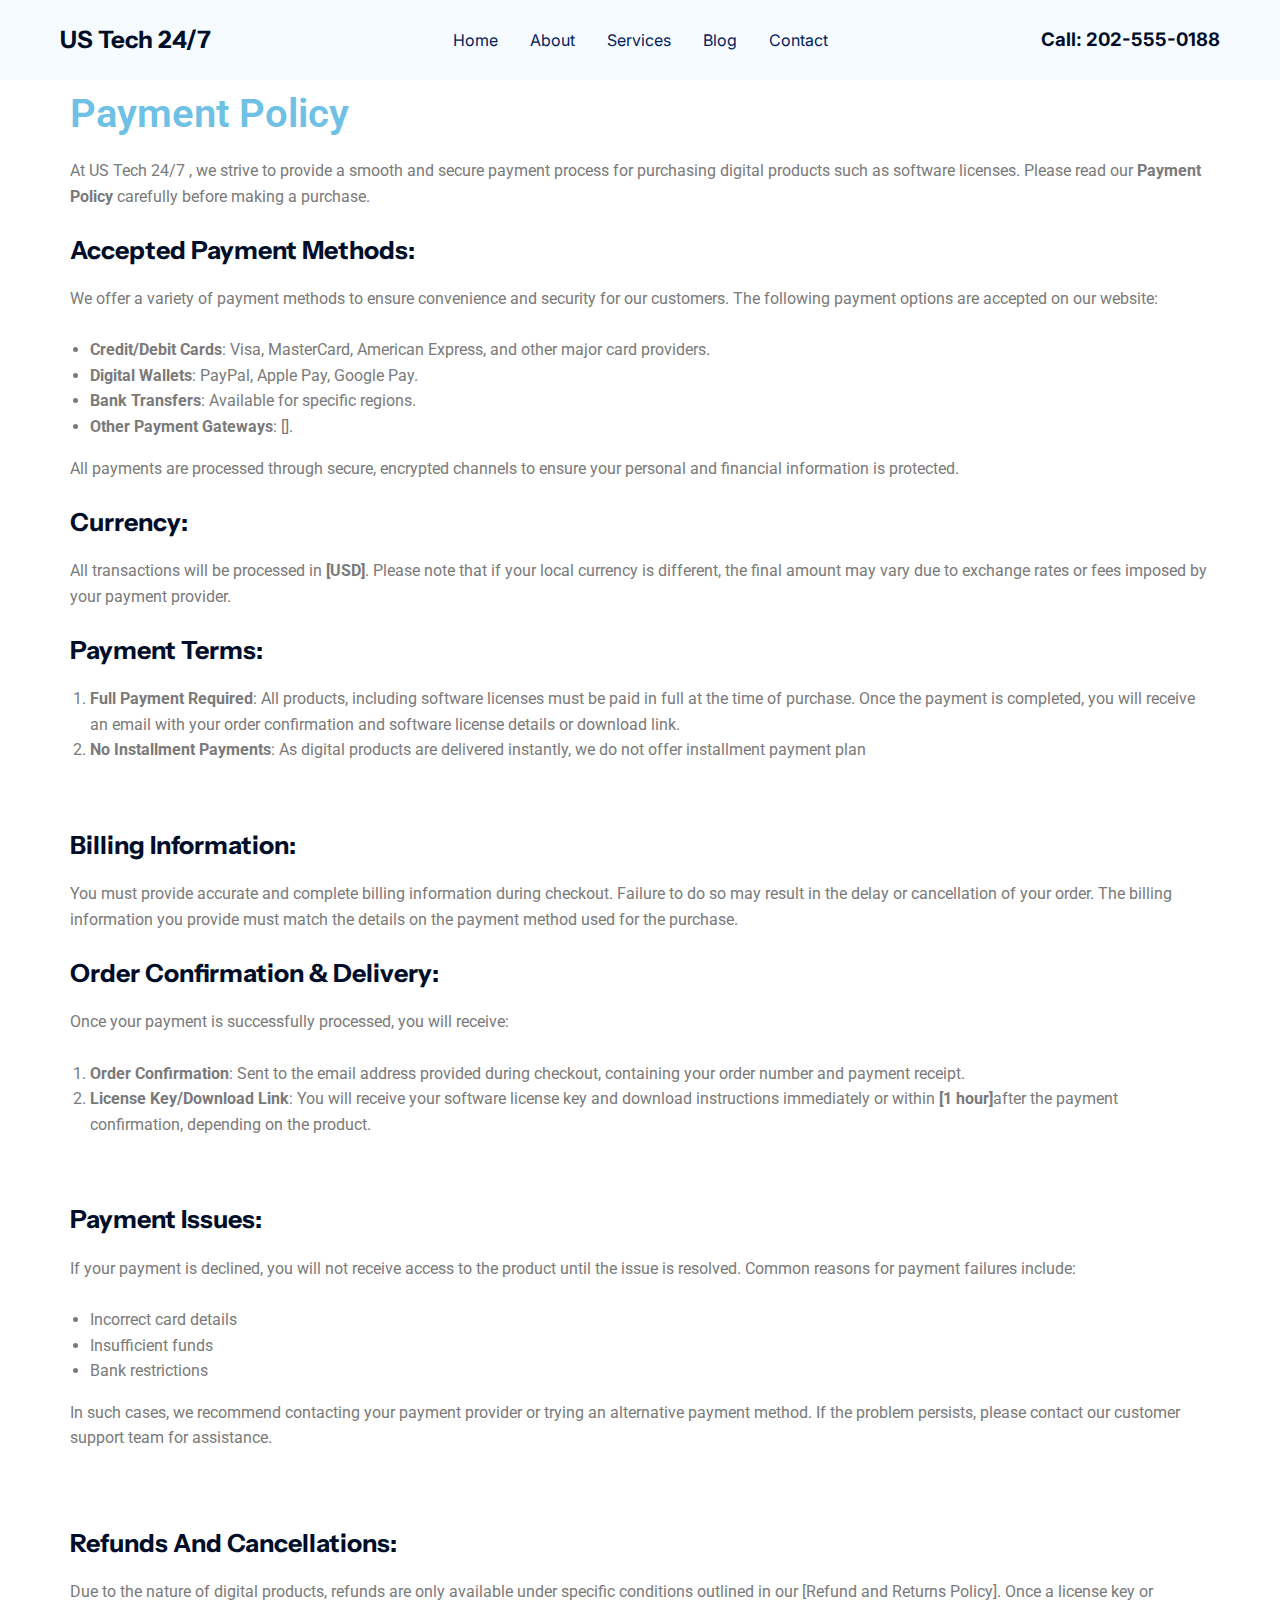
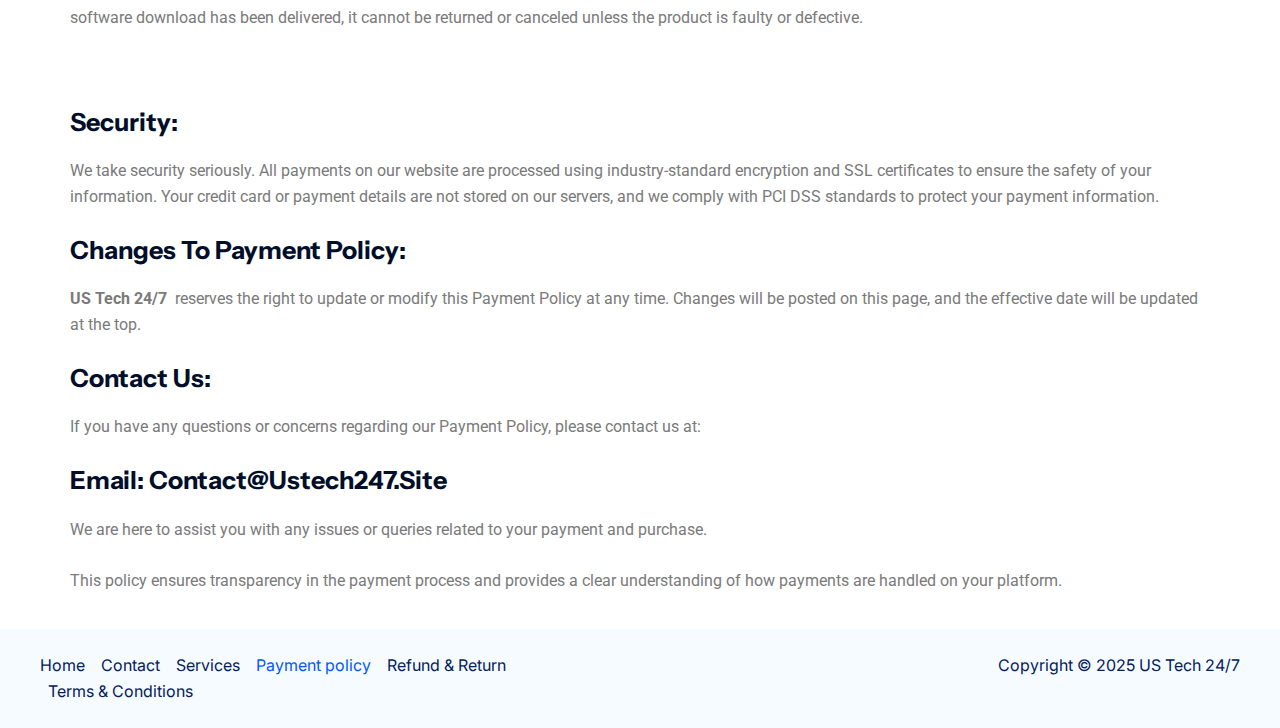
<file: payment-policy/index.html>
<!DOCTYPE html>
<html lang="en-US">
<head>
<meta charset="UTF-8">
<meta name="viewport" content="width=device-width, initial-scale=1">
	<link rel="profile" href="https://gmpg.org/xfn/11"> 
	<title>Payment policy &#8211; US Tech 24/7</title>
<meta name="robots" content="max-image-preview:large">
	<style>img:is([sizes="auto" i], [sizes^="auto," i]) { contain-intrinsic-size: 3000px 1500px }</style>
	<link rel="dns-prefetch" href="//fonts.googleapis.com">
<link rel="alternate" type="application/rss+xml" title="US Tech 24/7 &raquo; Feed" href="/feed/">
<link rel="alternate" type="application/rss+xml" title="US Tech 24/7 &raquo; Comments Feed" href="/comments/feed/">
<script>
window._wpemojiSettings = {"baseUrl":"https:\/\/s.w.org\/images\/core\/emoji\/15.0.3\/72x72\/","ext":".png","svgUrl":"https:\/\/s.w.org\/images\/core\/emoji\/15.0.3\/svg\/","svgExt":".svg","source":{"concatemoji":"\/wp-includes\/js\/wp-emoji-release.min.js?ver=6.7.2"}};
/*! This file is auto-generated */
!function(i,n){var o,s,e;function c(e){try{var t={supportTests:e,timestamp:(new Date).valueOf()};sessionStorage.setItem(o,JSON.stringify(t))}catch(e){}}function p(e,t,n){e.clearRect(0,0,e.canvas.width,e.canvas.height),e.fillText(t,0,0);var t=new Uint32Array(e.getImageData(0,0,e.canvas.width,e.canvas.height).data),r=(e.clearRect(0,0,e.canvas.width,e.canvas.height),e.fillText(n,0,0),new Uint32Array(e.getImageData(0,0,e.canvas.width,e.canvas.height).data));return t.every(function(e,t){return e===r[t]})}function u(e,t,n){switch(t){case"flag":return n(e,"🏳️‍⚧️","🏳️​⚧️")?!1:!n(e,"🇺🇳","🇺​🇳")&&!n(e,"🏴󠁧󠁢󠁥󠁮󠁧󠁿","🏴​󠁧​󠁢​󠁥​󠁮​󠁧​󠁿");case"emoji":return!n(e,"🐦‍⬛","🐦​⬛")}return!1}function f(e,t,n){var r="undefined"!=typeof WorkerGlobalScope&&self instanceof WorkerGlobalScope?new OffscreenCanvas(300,150):i.createElement("canvas"),a=r.getContext("2d",{willReadFrequently:!0}),o=(a.textBaseline="top",a.font="600 32px Arial",{});return e.forEach(function(e){o[e]=t(a,e,n)}),o}function t(e){var t=i.createElement("script");t.src=e,t.defer=!0,i.head.appendChild(t)}"undefined"!=typeof Promise&&(o="wpEmojiSettingsSupports",s=["flag","emoji"],n.supports={everything:!0,everythingExceptFlag:!0},e=new Promise(function(e){i.addEventListener("DOMContentLoaded",e,{once:!0})}),new Promise(function(t){var n=function(){try{var e=JSON.parse(sessionStorage.getItem(o));if("object"==typeof e&&"number"==typeof e.timestamp&&(new Date).valueOf()<e.timestamp+604800&&"object"==typeof e.supportTests)return e.supportTests}catch(e){}return null}();if(!n){if("undefined"!=typeof Worker&&"undefined"!=typeof OffscreenCanvas&&"undefined"!=typeof URL&&URL.createObjectURL&&"undefined"!=typeof Blob)try{var e="postMessage("+f.toString()+"("+[JSON.stringify(s),u.toString(),p.toString()].join(",")+"));",r=new Blob([e],{type:"text/javascript"}),a=new Worker(URL.createObjectURL(r),{name:"wpTestEmojiSupports"});return void(a.onmessage=function(e){c(n=e.data),a.terminate(),t(n)})}catch(e){}c(n=f(s,u,p))}t(n)}).then(function(e){for(var t in e)n.supports[t]=e[t],n.supports.everything=n.supports.everything&&n.supports[t],"flag"!==t&&(n.supports.everythingExceptFlag=n.supports.everythingExceptFlag&&n.supports[t]);n.supports.everythingExceptFlag=n.supports.everythingExceptFlag&&!n.supports.flag,n.DOMReady=!1,n.readyCallback=function(){n.DOMReady=!0}}).then(function(){return e}).then(function(){var e;n.supports.everything||(n.readyCallback(),(e=n.source||{}).concatemoji?t(e.concatemoji):e.wpemoji&&e.twemoji&&(t(e.twemoji),t(e.wpemoji)))}))}((window,document),window._wpemojiSettings);
</script>
<link rel="stylesheet" id="astra-theme-css-css" href="/wp-content/themes/astra/assets/css/minified/main.min.css?ver=4.9.1" media="all">
<style id="astra-theme-css-inline-css">:root{--ast-post-nav-space:0;--ast-container-default-xlg-padding:2.5em;--ast-container-default-lg-padding:2.5em;--ast-container-default-slg-padding:2em;--ast-container-default-md-padding:2.5em;--ast-container-default-sm-padding:2.5em;--ast-container-default-xs-padding:2.4em;--ast-container-default-xxs-padding:1.8em;--ast-code-block-background:#ECEFF3;--ast-comment-inputs-background:#F9FAFB;--ast-normal-container-width:1200px;--ast-narrow-container-width:750px;--ast-blog-title-font-weight:600;--ast-blog-meta-weight:600;--ast-global-color-primary:var(--ast-global-color-5);--ast-global-color-secondary:var(--ast-global-color-4);--ast-global-color-alternate-background:var(--ast-global-color-7);--ast-global-color-subtle-background:var(--ast-global-color-6);--ast-bg-style-guide:#F8FAFC;--ast-shadow-style-guide:0px 0px 4px 0 #00000057;--ast-global-dark-bg-style:#fff;--ast-global-dark-lfs:#fbfbfb;--ast-widget-bg-color:#fafafa;--ast-wc-container-head-bg-color:#fbfbfb;--ast-title-layout-bg:#eeeeee;--ast-search-border-color:#e7e7e7;--ast-lifter-hover-bg:#e6e6e6;--ast-gallery-block-color:#000;--srfm-color-input-label:var(--ast-global-color-2);}html{font-size:100%;}a{color:var(--ast-global-color-0);}a:hover,a:focus{color:var(--ast-global-color-1);}body,button,input,select,textarea,.ast-button,.ast-custom-button{font-family:'Inter',sans-serif;font-weight:400;font-size:16px;font-size:1rem;line-height:var(--ast-body-line-height,1.60);}blockquote{color:var(--ast-global-color-3);}h1,.entry-content h1,h2,.entry-content h2,h3,.entry-content h3,h4,.entry-content h4,h5,.entry-content h5,h6,.entry-content h6,.site-title,.site-title a{font-family:'Instrument Sans',sans-serif;font-weight:700;text-transform:capitalize;}.ast-site-identity .site-title a{color:var(--ast-global-color-2);}.site-title{font-size:24px;font-size:1.5rem;display:block;}.site-header .site-description{font-size:15px;font-size:0.9375rem;display:none;}.entry-title{font-size:24px;font-size:1.5rem;}.ast-blog-single-element.ast-taxonomy-container a{font-size:14px;font-size:0.875rem;}.ast-blog-meta-container{font-size:13px;font-size:0.8125rem;}.archive .ast-article-post .ast-article-inner,.blog .ast-article-post .ast-article-inner,.archive .ast-article-post .ast-article-inner:hover,.blog .ast-article-post .ast-article-inner:hover{border-top-left-radius:0px;border-top-right-radius:0px;border-bottom-right-radius:0px;border-bottom-left-radius:0px;overflow:hidden;}h1,.entry-content h1{font-size:50px;font-size:3.125rem;font-weight:700;font-family:'Instrument Sans',sans-serif;line-height:1.25em;text-transform:capitalize;}h2,.entry-content h2{font-size:40px;font-size:2.5rem;font-weight:700;font-family:'Instrument Sans',sans-serif;line-height:1.2em;text-transform:capitalize;}h3,.entry-content h3{font-size:25px;font-size:1.5625rem;font-weight:700;font-family:'Instrument Sans',sans-serif;line-height:1.25em;text-transform:capitalize;}h4,.entry-content h4{font-size:20px;font-size:1.25rem;line-height:1.2em;font-weight:700;font-family:'Instrument Sans',sans-serif;text-transform:capitalize;}h5,.entry-content h5{font-size:18px;font-size:1.125rem;line-height:1.2em;font-weight:700;font-family:'Instrument Sans',sans-serif;text-transform:capitalize;}h6,.entry-content h6{font-size:16px;font-size:1rem;line-height:1.25em;font-weight:700;font-family:'Instrument Sans',sans-serif;text-transform:capitalize;}::selection{background-color:var(--ast-global-color-0);color:#ffffff;}body,h1,.entry-title a,.entry-content h1,h2,.entry-content h2,h3,.entry-content h3,h4,.entry-content h4,h5,.entry-content h5,h6,.entry-content h6{color:var(--ast-global-color-3);}.tagcloud a:hover,.tagcloud a:focus,.tagcloud a.current-item{color:#ffffff;border-color:var(--ast-global-color-0);background-color:var(--ast-global-color-0);}input:focus,input[type="text"]:focus,input[type="email"]:focus,input[type="url"]:focus,input[type="password"]:focus,input[type="reset"]:focus,input[type="search"]:focus,textarea:focus{border-color:var(--ast-global-color-0);}input[type="radio"]:checked,input[type=reset],input[type="checkbox"]:checked,input[type="checkbox"]:hover:checked,input[type="checkbox"]:focus:checked,input[type=range]::-webkit-slider-thumb{border-color:var(--ast-global-color-0);background-color:var(--ast-global-color-0);box-shadow:none;}.site-footer a:hover + .post-count,.site-footer a:focus + .post-count{background:var(--ast-global-color-0);border-color:var(--ast-global-color-0);}.single .nav-links .nav-previous,.single .nav-links .nav-next{color:var(--ast-global-color-0);}.entry-meta,.entry-meta *{line-height:1.45;color:var(--ast-global-color-0);font-weight:600;}.entry-meta a:not(.ast-button):hover,.entry-meta a:not(.ast-button):hover *,.entry-meta a:not(.ast-button):focus,.entry-meta a:not(.ast-button):focus *,.page-links > .page-link,.page-links .page-link:hover,.post-navigation a:hover{color:var(--ast-global-color-1);}#cat option,.secondary .calendar_wrap thead a,.secondary .calendar_wrap thead a:visited{color:var(--ast-global-color-0);}.secondary .calendar_wrap #today,.ast-progress-val span{background:var(--ast-global-color-0);}.secondary a:hover + .post-count,.secondary a:focus + .post-count{background:var(--ast-global-color-0);border-color:var(--ast-global-color-0);}.calendar_wrap #today > a{color:#ffffff;}.page-links .page-link,.single .post-navigation a{color:var(--ast-global-color-3);}.ast-search-menu-icon .search-form button.search-submit{padding:0 4px;}.ast-search-menu-icon form.search-form{padding-right:0;}.ast-search-menu-icon.slide-search input.search-field{width:0;}.ast-header-search .ast-search-menu-icon.ast-dropdown-active .search-form,.ast-header-search .ast-search-menu-icon.ast-dropdown-active .search-field:focus{transition:all 0.2s;}.search-form input.search-field:focus{outline:none;}.ast-search-menu-icon .search-form button.search-submit:focus,.ast-theme-transparent-header .ast-header-search .ast-dropdown-active .ast-icon,.ast-theme-transparent-header .ast-inline-search .search-field:focus .ast-icon{color:var(--ast-global-color-1);}.ast-header-search .slide-search .search-form{border:2px solid var(--ast-global-color-0);}.ast-header-search .slide-search .search-field{background-color:(--ast-global-dark-bg-style);}.ast-archive-title{color:var(--ast-global-color-2);}.widget-title{font-size:22px;font-size:1.375rem;color:var(--ast-global-color-2);}.ast-single-post .entry-content a,.ast-comment-content a:not(.ast-comment-edit-reply-wrap a){text-decoration:underline;}.ast-single-post .elementor-widget-button .elementor-button,.ast-single-post .entry-content .uagb-tab a,.ast-single-post .entry-content .uagb-ifb-cta a,.ast-single-post .entry-content .uabb-module-content a,.ast-single-post .entry-content .uagb-post-grid a,.ast-single-post .entry-content .uagb-timeline a,.ast-single-post .entry-content .uagb-toc__wrap a,.ast-single-post .entry-content .uagb-taxomony-box a,.ast-single-post .entry-content .woocommerce a,.entry-content .wp-block-latest-posts > li > a,.ast-single-post .entry-content .wp-block-file__button,li.ast-post-filter-single,.ast-single-post .ast-comment-content .comment-reply-link,.ast-single-post .ast-comment-content .comment-edit-link{text-decoration:none;}.ast-search-menu-icon.slide-search a:focus-visible:focus-visible,.astra-search-icon:focus-visible,#close:focus-visible,a:focus-visible,.ast-menu-toggle:focus-visible,.site .skip-link:focus-visible,.wp-block-loginout input:focus-visible,.wp-block-search.wp-block-search__button-inside .wp-block-search__inside-wrapper,.ast-header-navigation-arrow:focus-visible,.woocommerce .wc-proceed-to-checkout > .checkout-button:focus-visible,.woocommerce .woocommerce-MyAccount-navigation ul li a:focus-visible,.ast-orders-table__row .ast-orders-table__cell:focus-visible,.woocommerce .woocommerce-order-details .order-again > .button:focus-visible,.woocommerce .woocommerce-message a.button.wc-forward:focus-visible,.woocommerce #minus_qty:focus-visible,.woocommerce #plus_qty:focus-visible,a#ast-apply-coupon:focus-visible,.woocommerce .woocommerce-info a:focus-visible,.woocommerce .astra-shop-summary-wrap a:focus-visible,.woocommerce a.wc-forward:focus-visible,#ast-apply-coupon:focus-visible,.woocommerce-js .woocommerce-mini-cart-item a.remove:focus-visible,#close:focus-visible,.button.search-submit:focus-visible,#search_submit:focus,.normal-search:focus-visible,.ast-header-account-wrap:focus-visible,.woocommerce .ast-on-card-button.ast-quick-view-trigger:focus{outline-style:dotted;outline-color:inherit;outline-width:thin;}input:focus,input[type="text"]:focus,input[type="email"]:focus,input[type="url"]:focus,input[type="password"]:focus,input[type="reset"]:focus,input[type="search"]:focus,input[type="number"]:focus,textarea:focus,.wp-block-search__input:focus,[data-section="section-header-mobile-trigger"] .ast-button-wrap .ast-mobile-menu-trigger-minimal:focus,.ast-mobile-popup-drawer.active .menu-toggle-close:focus,.woocommerce-ordering select.orderby:focus,#ast-scroll-top:focus,#coupon_code:focus,.woocommerce-page #comment:focus,.woocommerce #reviews #respond input#submit:focus,.woocommerce a.add_to_cart_button:focus,.woocommerce .button.single_add_to_cart_button:focus,.woocommerce .woocommerce-cart-form button:focus,.woocommerce .woocommerce-cart-form__cart-item .quantity .qty:focus,.woocommerce .woocommerce-billing-fields .woocommerce-billing-fields__field-wrapper .woocommerce-input-wrapper > .input-text:focus,.woocommerce #order_comments:focus,.woocommerce #place_order:focus,.woocommerce .woocommerce-address-fields .woocommerce-address-fields__field-wrapper .woocommerce-input-wrapper > .input-text:focus,.woocommerce .woocommerce-MyAccount-content form button:focus,.woocommerce .woocommerce-MyAccount-content .woocommerce-EditAccountForm .woocommerce-form-row .woocommerce-Input.input-text:focus,.woocommerce .ast-woocommerce-container .woocommerce-pagination ul.page-numbers li a:focus,body #content .woocommerce form .form-row .select2-container--default .select2-selection--single:focus,#ast-coupon-code:focus,.woocommerce.woocommerce-js .quantity input[type=number]:focus,.woocommerce-js .woocommerce-mini-cart-item .quantity input[type=number]:focus,.woocommerce p#ast-coupon-trigger:focus{border-style:dotted;border-color:inherit;border-width:thin;}input{outline:none;}.ast-logo-title-inline .site-logo-img{padding-right:1em;}body .ast-oembed-container *{position:absolute;top:0;width:100%;height:100%;left:0;}body .wp-block-embed-pocket-casts .ast-oembed-container *{position:unset;}.ast-single-post-featured-section + article {margin-top: 2em;}.site-content .ast-single-post-featured-section img {width: 100%;overflow: hidden;object-fit: cover;}.ast-separate-container .site-content .ast-single-post-featured-section + article {margin-top: -80px;z-index: 9;position: relative;border-radius: 4px;}@media (min-width: 922px) {.ast-no-sidebar .site-content .ast-article-image-container--wide {margin-left: -120px;margin-right: -120px;max-width: unset;width: unset;}.ast-left-sidebar .site-content .ast-article-image-container--wide,.ast-right-sidebar .site-content .ast-article-image-container--wide {margin-left: -10px;margin-right: -10px;}.site-content .ast-article-image-container--full {margin-left: calc( -50vw + 50%);margin-right: calc( -50vw + 50%);max-width: 100vw;width: 100vw;}.ast-left-sidebar .site-content .ast-article-image-container--full,.ast-right-sidebar .site-content .ast-article-image-container--full {margin-left: -10px;margin-right: -10px;max-width: inherit;width: auto;}}.site > .ast-single-related-posts-container {margin-top: 0;}@media (min-width: 922px) {.ast-desktop .ast-container--narrow {max-width: var(--ast-narrow-container-width);margin: 0 auto;}}.ast-page-builder-template .hentry {margin: 0;}.ast-page-builder-template .site-content > .ast-container {max-width: 100%;padding: 0;}.ast-page-builder-template .site .site-content #primary {padding: 0;margin: 0;}.ast-page-builder-template .no-results {text-align: center;margin: 4em auto;}.ast-page-builder-template .ast-pagination {padding: 2em;}.ast-page-builder-template .entry-header.ast-no-title.ast-no-thumbnail {margin-top: 0;}.ast-page-builder-template .entry-header.ast-header-without-markup {margin-top: 0;margin-bottom: 0;}.ast-page-builder-template .entry-header.ast-no-title.ast-no-meta {margin-bottom: 0;}.ast-page-builder-template.single .post-navigation {padding-bottom: 2em;}.ast-page-builder-template.single-post .site-content > .ast-container {max-width: 100%;}.ast-page-builder-template .entry-header {margin-top: 2em;margin-left: auto;margin-right: auto;}.ast-page-builder-template .ast-archive-description {margin: 2em auto 0;padding-left: 20px;padding-right: 20px;}.ast-page-builder-template .ast-row {margin-left: 0;margin-right: 0;}.single.ast-page-builder-template .entry-header + .entry-content,.single.ast-page-builder-template .ast-single-entry-banner + .site-content article .entry-content {margin-bottom: 2em;}@media(min-width: 921px) {.ast-page-builder-template.archive.ast-right-sidebar .ast-row article,.ast-page-builder-template.archive.ast-left-sidebar .ast-row article {padding-left: 0;padding-right: 0;}}input[type="text"],input[type="number"],input[type="email"],input[type="url"],input[type="password"],input[type="search"],input[type=reset],input[type=tel],input[type=date],select,textarea{font-size:16px;font-style:normal;font-weight:400;line-height:24px;width:100%;padding:12px 16px;border-radius:4px;box-shadow:0px 1px 2px 0px rgba(0,0,0,0.05);color:var(--ast-form-input-text,#475569);}input[type="text"],input[type="number"],input[type="email"],input[type="url"],input[type="password"],input[type="search"],input[type=reset],input[type=tel],input[type=date],select{height:40px;}input[type="date"]{border-width:1px;border-style:solid;border-color:var(--ast-border-color);background:var( --ast-global-color-secondary,--ast-global-color-5 );}input[type="text"]:focus,input[type="number"]:focus,input[type="email"]:focus,input[type="url"]:focus,input[type="password"]:focus,input[type="search"]:focus,input[type=reset]:focus,input[type="tel"]:focus,input[type="date"]:focus,select:focus,textarea:focus{border-color:#046BD2;box-shadow:none;outline:none;color:var(--ast-form-input-focus-text,#475569);}label,legend{color:#111827;font-size:14px;font-style:normal;font-weight:500;line-height:20px;}select{padding:6px 10px;}fieldset{padding:30px;border-radius:4px;}button,.ast-button,.button,input[type="button"],input[type="reset"],input[type="submit"]{border-radius:4px;box-shadow:0px 1px 2px 0px rgba(0,0,0,0.05);}:root{--ast-comment-inputs-background:#FFF;}::placeholder{color:var(--ast-form-field-color,#9CA3AF);}::-ms-input-placeholder{color:var(--ast-form-field-color,#9CA3AF);}@media (max-width:921.9px){#ast-desktop-header{display:none;}}@media (min-width:922px){#ast-mobile-header{display:none;}}.wp-block-buttons.aligncenter{justify-content:center;}@media (max-width:921px){.ast-theme-transparent-header #primary,.ast-theme-transparent-header #secondary{padding:0;}}@media (max-width:921px){.ast-plain-container.ast-no-sidebar #primary{padding:0;}}.ast-plain-container.ast-no-sidebar #primary{margin-top:0;margin-bottom:0;}@media (max-width:921px){.ast-separate-container #primary,.ast-narrow-container #primary{padding-top:0px;}}@media (max-width:544px){.ast-separate-container #primary,.ast-narrow-container #primary{padding-top:0px;}}@media (max-width:921px){.ast-separate-container #primary,.ast-narrow-container #primary{padding-bottom:0px;}}@media (max-width:544px){.ast-separate-container #primary,.ast-narrow-container #primary{padding-bottom:0px;}}.wp-block-button.is-style-outline .wp-block-button__link{border-color:var(--ast-global-color-0);border-top-width:2px;border-right-width:2px;border-bottom-width:2px;border-left-width:2px;}div.wp-block-button.is-style-outline > .wp-block-button__link:not(.has-text-color),div.wp-block-button.wp-block-button__link.is-style-outline:not(.has-text-color){color:var(--ast-global-color-0);}.wp-block-button.is-style-outline .wp-block-button__link:hover,.wp-block-buttons .wp-block-button.is-style-outline .wp-block-button__link:focus,.wp-block-buttons .wp-block-button.is-style-outline > .wp-block-button__link:not(.has-text-color):hover,.wp-block-buttons .wp-block-button.wp-block-button__link.is-style-outline:not(.has-text-color):hover{color:#ffffff;background-color:var(--ast-global-color-1);border-color:var(--ast-global-color-1);}.post-page-numbers.current .page-link,.ast-pagination .page-numbers.current{color:#ffffff;border-color:var(--ast-global-color-0);background-color:var(--ast-global-color-0);}.wp-block-button.is-style-outline .wp-block-button__link{border-top-width:2px;border-right-width:2px;border-bottom-width:2px;border-left-width:2px;}.wp-block-buttons .wp-block-button.is-style-outline .wp-block-button__link.wp-element-button,.ast-outline-button,.wp-block-uagb-buttons-child .uagb-buttons-repeater.ast-outline-button{border-color:var(--ast-global-color-0);border-top-width:2px;border-right-width:2px;border-bottom-width:2px;border-left-width:2px;font-family:inherit;font-weight:500;font-size:16px;font-size:1rem;line-height:1em;padding-top:13px;padding-right:28px;padding-bottom:13px;padding-left:28px;border-top-left-radius:0px;border-top-right-radius:0px;border-bottom-right-radius:0px;border-bottom-left-radius:0px;}.wp-block-buttons .wp-block-button.is-style-outline > .wp-block-button__link:not(.has-text-color),.wp-block-buttons .wp-block-button.wp-block-button__link.is-style-outline:not(.has-text-color),.ast-outline-button{color:#ffffff;}.wp-block-button.is-style-outline .wp-block-button__link:hover,.wp-block-buttons .wp-block-button.is-style-outline .wp-block-button__link:focus,.wp-block-buttons .wp-block-button.is-style-outline > .wp-block-button__link:not(.has-text-color):hover,.wp-block-buttons .wp-block-button.wp-block-button__link.is-style-outline:not(.has-text-color):hover,.ast-outline-button:hover,.ast-outline-button:focus,.wp-block-uagb-buttons-child .uagb-buttons-repeater.ast-outline-button:hover,.wp-block-uagb-buttons-child .uagb-buttons-repeater.ast-outline-button:focus{color:#ffffff;background-color:var(--ast-global-color-1);border-color:var(--ast-global-color-1);}.ast-single-post .entry-content a.ast-outline-button,.ast-single-post .entry-content .is-style-outline>.wp-block-button__link{text-decoration:none;}.wp-block-button .wp-block-button__link.wp-element-button.is-style-outline:not(.has-background),.wp-block-button.is-style-outline>.wp-block-button__link.wp-element-button:not(.has-background),.ast-outline-button{background-color:rgba(0,0,0,0);}.uagb-buttons-repeater.ast-outline-button{border-radius:9999px;}@media (max-width:921px){.wp-block-buttons .wp-block-button.is-style-outline .wp-block-button__link.wp-element-button,.ast-outline-button,.wp-block-uagb-buttons-child .uagb-buttons-repeater.ast-outline-button{padding-top:12px;padding-right:26px;padding-bottom:12px;padding-left:26px;}}@media (max-width:544px){.wp-block-buttons .wp-block-button.is-style-outline .wp-block-button__link.wp-element-button,.ast-outline-button,.wp-block-uagb-buttons-child .uagb-buttons-repeater.ast-outline-button{padding-top:10px;padding-right:22px;padding-bottom:10px;padding-left:22px;}}.entry-content[data-ast-blocks-layout] > figure{margin-bottom:1em;}h1.widget-title{font-weight:700;}h2.widget-title{font-weight:700;}h3.widget-title{font-weight:700;} .content-area .elementor-widget-theme-post-content h1,.content-area .elementor-widget-theme-post-content h2,.content-area .elementor-widget-theme-post-content h3,.content-area .elementor-widget-theme-post-content h4,.content-area .elementor-widget-theme-post-content h5,.content-area .elementor-widget-theme-post-content h6{margin-top:1.5em;margin-bottom:calc(0.3em + 10px);}#page{display:flex;flex-direction:column;min-height:100vh;}.ast-404-layout-1 h1.page-title{color:var(--ast-global-color-2);}.single .post-navigation a{line-height:1em;height:inherit;}.error-404 .page-sub-title{font-size:1.5rem;font-weight:inherit;}.search .site-content .content-area .search-form{margin-bottom:0;}#page .site-content{flex-grow:1;}.widget{margin-bottom:1.25em;}#secondary li{line-height:1.5em;}#secondary .wp-block-group h2{margin-bottom:0.7em;}#secondary h2{font-size:1.7rem;}.ast-separate-container .ast-article-post,.ast-separate-container .ast-article-single,.ast-separate-container .comment-respond{padding:3em;}.ast-separate-container .ast-article-single .ast-article-single{padding:0;}.ast-article-single .wp-block-post-template-is-layout-grid{padding-left:0;}.ast-separate-container .comments-title,.ast-narrow-container .comments-title{padding:1.5em 2em;}.ast-page-builder-template .comment-form-textarea,.ast-comment-formwrap .ast-grid-common-col{padding:0;}.ast-comment-formwrap{padding:0;display:inline-flex;column-gap:20px;width:100%;margin-left:0;margin-right:0;}.comments-area textarea#comment:focus,.comments-area textarea#comment:active,.comments-area .ast-comment-formwrap input[type="text"]:focus,.comments-area .ast-comment-formwrap input[type="text"]:active {box-shadow:none;outline:none;}.archive.ast-page-builder-template .entry-header{margin-top:2em;}.ast-page-builder-template .ast-comment-formwrap{width:100%;}.entry-title{margin-bottom:0.6em;}.ast-archive-description p{font-size:inherit;font-weight:inherit;line-height:inherit;}.ast-separate-container .ast-comment-list li.depth-1,.hentry{margin-bottom:1.5em;}.site-content section.ast-archive-description{margin-bottom:2em;}@media (min-width:921px){.ast-left-sidebar.ast-page-builder-template #secondary,.archive.ast-right-sidebar.ast-page-builder-template .site-main{padding-left:20px;padding-right:20px;}}@media (max-width:544px){.ast-comment-formwrap.ast-row{column-gap:10px;display:inline-block;}#ast-commentform .ast-grid-common-col{position:relative;width:100%;}}@media (min-width:1201px){.ast-separate-container .ast-article-post,.ast-separate-container .ast-article-single,.ast-separate-container .ast-author-box,.ast-separate-container .ast-404-layout-1,.ast-separate-container .no-results{padding:3em;}} .content-area .elementor-widget-theme-post-content h1,.content-area .elementor-widget-theme-post-content h2,.content-area .elementor-widget-theme-post-content h3,.content-area .elementor-widget-theme-post-content h4,.content-area .elementor-widget-theme-post-content h5,.content-area .elementor-widget-theme-post-content h6{margin-top:1.5em;margin-bottom:calc(0.3em + 10px);}.elementor-loop-container .e-loop-item,.elementor-loop-container .ast-separate-container .ast-article-post,.elementor-loop-container .ast-separate-container .ast-article-single,.elementor-loop-container .ast-separate-container .comment-respond{padding:0px;}@media (max-width:921px){.ast-separate-container #primary,.ast-separate-container #secondary{padding:1.5em 0;}#primary,#secondary{padding:1.5em 0;margin:0;}.ast-left-sidebar #content > .ast-container{display:flex;flex-direction:column-reverse;width:100%;}}@media (min-width:922px){.ast-separate-container.ast-right-sidebar #primary,.ast-separate-container.ast-left-sidebar #primary{border:0;}.search-no-results.ast-separate-container #primary{margin-bottom:4em;}}.wp-block-button .wp-block-button__link{color:#ffffff;}.wp-block-button .wp-block-button__link:hover,.wp-block-button .wp-block-button__link:focus{color:#ffffff;background-color:var(--ast-global-color-1);border-color:var(--ast-global-color-1);}.elementor-widget-heading h1.elementor-heading-title{line-height:1.25em;}.elementor-widget-heading h2.elementor-heading-title{line-height:1.2em;}.elementor-widget-heading h3.elementor-heading-title{line-height:1.25em;}.elementor-widget-heading h4.elementor-heading-title{line-height:1.2em;}.elementor-widget-heading h5.elementor-heading-title{line-height:1.2em;}.elementor-widget-heading h6.elementor-heading-title{line-height:1.25em;}.wp-block-button .wp-block-button__link,.wp-block-search .wp-block-search__button,body .wp-block-file .wp-block-file__button{border-style:solid;border-top-width:2px;border-right-width:2px;border-left-width:2px;border-bottom-width:2px;border-color:var(--ast-global-color-0);background-color:var(--ast-global-color-0);color:#ffffff;font-family:'Inter',sans-serif;font-weight:500;line-height:1.5em;text-transform:uppercase;font-size:16px;font-size:1rem;border-top-left-radius:0px;border-top-right-radius:0px;border-bottom-right-radius:0px;border-bottom-left-radius:0px;padding-top:13px;padding-right:28px;padding-bottom:13px;padding-left:28px;}.ast-single-post .entry-content .wp-block-button .wp-block-button__link,.ast-single-post .entry-content .wp-block-search .wp-block-search__button,body .entry-content .wp-block-file .wp-block-file__button{text-decoration:none;}@media (max-width:921px){.wp-block-button .wp-block-button__link,.wp-block-search .wp-block-search__button,body .wp-block-file .wp-block-file__button{font-size:15px;font-size:0.9375rem;padding-top:12px;padding-right:26px;padding-bottom:12px;padding-left:26px;}}@media (max-width:544px){.wp-block-button .wp-block-button__link,.wp-block-search .wp-block-search__button,body .wp-block-file .wp-block-file__button{font-size:15px;font-size:0.9375rem;padding-top:10px;padding-right:22px;padding-bottom:10px;padding-left:22px;}}.menu-toggle,button,.ast-button,.ast-custom-button,.button,input#submit,input[type="button"],input[type="submit"],input[type="reset"],#comments .submit,.search .search-submit,form[CLASS*="wp-block-search__"].wp-block-search .wp-block-search__inside-wrapper .wp-block-search__button,body .wp-block-file .wp-block-file__button,.search .search-submit,.woocommerce-js a.button,.woocommerce button.button,.woocommerce .woocommerce-message a.button,.woocommerce #respond input#submit.alt,.woocommerce input.button.alt,.woocommerce input.button,.woocommerce input.button:disabled,.woocommerce input.button:disabled[disabled],.woocommerce input.button:disabled:hover,.woocommerce input.button:disabled[disabled]:hover,.woocommerce #respond input#submit,.woocommerce button.button.alt.disabled,.wc-block-grid__products .wc-block-grid__product .wp-block-button__link,.wc-block-grid__product-onsale,[CLASS*="wc-block"] button,.woocommerce-js .astra-cart-drawer .astra-cart-drawer-content .woocommerce-mini-cart__buttons .button:not(.checkout):not(.ast-continue-shopping),.woocommerce-js .astra-cart-drawer .astra-cart-drawer-content .woocommerce-mini-cart__buttons a.checkout,.woocommerce button.button.alt.disabled.wc-variation-selection-needed,[CLASS*="wc-block"] .wc-block-components-button{border-style:solid;border-top-width:2px;border-right-width:2px;border-left-width:2px;border-bottom-width:2px;color:#ffffff;border-color:var(--ast-global-color-0);background-color:var(--ast-global-color-0);padding-top:13px;padding-right:28px;padding-bottom:13px;padding-left:28px;font-family:'Inter',sans-serif;font-weight:500;font-size:16px;font-size:1rem;line-height:1.5em;text-transform:uppercase;border-top-left-radius:0px;border-top-right-radius:0px;border-bottom-right-radius:0px;border-bottom-left-radius:0px;}button:focus,.menu-toggle:hover,button:hover,.ast-button:hover,.ast-custom-button:hover .button:hover,.ast-custom-button:hover ,input[type=reset]:hover,input[type=reset]:focus,input#submit:hover,input#submit:focus,input[type="button"]:hover,input[type="button"]:focus,input[type="submit"]:hover,input[type="submit"]:focus,form[CLASS*="wp-block-search__"].wp-block-search .wp-block-search__inside-wrapper .wp-block-search__button:hover,form[CLASS*="wp-block-search__"].wp-block-search .wp-block-search__inside-wrapper .wp-block-search__button:focus,body .wp-block-file .wp-block-file__button:hover,body .wp-block-file .wp-block-file__button:focus,.woocommerce-js a.button:hover,.woocommerce button.button:hover,.woocommerce .woocommerce-message a.button:hover,.woocommerce #respond input#submit:hover,.woocommerce #respond input#submit.alt:hover,.woocommerce input.button.alt:hover,.woocommerce input.button:hover,.woocommerce button.button.alt.disabled:hover,.wc-block-grid__products .wc-block-grid__product .wp-block-button__link:hover,[CLASS*="wc-block"] button:hover,.woocommerce-js .astra-cart-drawer .astra-cart-drawer-content .woocommerce-mini-cart__buttons .button:not(.checkout):not(.ast-continue-shopping):hover,.woocommerce-js .astra-cart-drawer .astra-cart-drawer-content .woocommerce-mini-cart__buttons a.checkout:hover,.woocommerce button.button.alt.disabled.wc-variation-selection-needed:hover,[CLASS*="wc-block"] .wc-block-components-button:hover,[CLASS*="wc-block"] .wc-block-components-button:focus{color:#ffffff;background-color:var(--ast-global-color-1);border-color:var(--ast-global-color-1);}form[CLASS*="wp-block-search__"].wp-block-search .wp-block-search__inside-wrapper .wp-block-search__button.has-icon{padding-top:calc(13px - 3px);padding-right:calc(28px - 3px);padding-bottom:calc(13px - 3px);padding-left:calc(28px - 3px);}@media (max-width:921px){.menu-toggle,button,.ast-button,.ast-custom-button,.button,input#submit,input[type="button"],input[type="submit"],input[type="reset"],#comments .submit,.search .search-submit,form[CLASS*="wp-block-search__"].wp-block-search .wp-block-search__inside-wrapper .wp-block-search__button,body .wp-block-file .wp-block-file__button,.search .search-submit,.woocommerce-js a.button,.woocommerce button.button,.woocommerce .woocommerce-message a.button,.woocommerce #respond input#submit.alt,.woocommerce input.button.alt,.woocommerce input.button,.woocommerce input.button:disabled,.woocommerce input.button:disabled[disabled],.woocommerce input.button:disabled:hover,.woocommerce input.button:disabled[disabled]:hover,.woocommerce #respond input#submit,.woocommerce button.button.alt.disabled,.wc-block-grid__products .wc-block-grid__product .wp-block-button__link,.wc-block-grid__product-onsale,[CLASS*="wc-block"] button,.woocommerce-js .astra-cart-drawer .astra-cart-drawer-content .woocommerce-mini-cart__buttons .button:not(.checkout):not(.ast-continue-shopping),.woocommerce-js .astra-cart-drawer .astra-cart-drawer-content .woocommerce-mini-cart__buttons a.checkout,.woocommerce button.button.alt.disabled.wc-variation-selection-needed,[CLASS*="wc-block"] .wc-block-components-button{padding-top:12px;padding-right:26px;padding-bottom:12px;padding-left:26px;font-size:15px;font-size:0.9375rem;}}@media (max-width:544px){.menu-toggle,button,.ast-button,.ast-custom-button,.button,input#submit,input[type="button"],input[type="submit"],input[type="reset"],#comments .submit,.search .search-submit,form[CLASS*="wp-block-search__"].wp-block-search .wp-block-search__inside-wrapper .wp-block-search__button,body .wp-block-file .wp-block-file__button,.search .search-submit,.woocommerce-js a.button,.woocommerce button.button,.woocommerce .woocommerce-message a.button,.woocommerce #respond input#submit.alt,.woocommerce input.button.alt,.woocommerce input.button,.woocommerce input.button:disabled,.woocommerce input.button:disabled[disabled],.woocommerce input.button:disabled:hover,.woocommerce input.button:disabled[disabled]:hover,.woocommerce #respond input#submit,.woocommerce button.button.alt.disabled,.wc-block-grid__products .wc-block-grid__product .wp-block-button__link,.wc-block-grid__product-onsale,[CLASS*="wc-block"] button,.woocommerce-js .astra-cart-drawer .astra-cart-drawer-content .woocommerce-mini-cart__buttons .button:not(.checkout):not(.ast-continue-shopping),.woocommerce-js .astra-cart-drawer .astra-cart-drawer-content .woocommerce-mini-cart__buttons a.checkout,.woocommerce button.button.alt.disabled.wc-variation-selection-needed,[CLASS*="wc-block"] .wc-block-components-button{padding-top:10px;padding-right:22px;padding-bottom:10px;padding-left:22px;font-size:15px;font-size:0.9375rem;}}@media (max-width:921px){.menu-toggle,button,.ast-button,.button,input#submit,input[type="button"],input[type="submit"],input[type="reset"]{font-size:15px;font-size:0.9375rem;}.ast-mobile-header-stack .main-header-bar .ast-search-menu-icon{display:inline-block;}.ast-header-break-point.ast-header-custom-item-outside .ast-mobile-header-stack .main-header-bar .ast-search-icon{margin:0;}.ast-comment-avatar-wrap img{max-width:2.5em;}.ast-comment-meta{padding:0 1.8888em 1.3333em;}}@media (min-width:544px){.ast-container{max-width:100%;}}@media (max-width:544px){.ast-separate-container .ast-article-post,.ast-separate-container .ast-article-single,.ast-separate-container .comments-title,.ast-separate-container .ast-archive-description{padding:1.5em 1em;}.ast-separate-container #content .ast-container{padding-left:0.54em;padding-right:0.54em;}.ast-separate-container .ast-comment-list .bypostauthor{padding:.5em;}.ast-search-menu-icon.ast-dropdown-active .search-field{width:170px;}.menu-toggle,button,.ast-button,.button,input#submit,input[type="button"],input[type="submit"],input[type="reset"]{font-size:15px;font-size:0.9375rem;}} #ast-mobile-header .ast-site-header-cart-li a{pointer-events:none;}.ast-separate-container{background-color:var(--ast-global-color-4);background-image:none;}@media (max-width:921px){.widget-title{font-size:21px;font-size:1.4rem;}body,button,input,select,textarea,.ast-button,.ast-custom-button{font-size:15px;font-size:0.9375rem;}#secondary,#secondary button,#secondary input,#secondary select,#secondary textarea{font-size:15px;font-size:0.9375rem;}.site-title{font-size:22px;font-size:1.375rem;display:block;}.site-header .site-description{display:none;}.entry-title{font-size:22px;font-size:1.375rem;}h1,.entry-content h1{font-size:35px;}h2,.entry-content h2{font-size:30px;}h3,.entry-content h3{font-size:20px;}h4,.entry-content h4{font-size:18px;font-size:1.125rem;}h6,.entry-content h6{font-size:16px;font-size:1rem;}}@media (max-width:544px){.widget-title{font-size:20px;font-size:1.4285714285714rem;}body,button,input,select,textarea,.ast-button,.ast-custom-button{font-size:14px;font-size:0.875rem;}#secondary,#secondary button,#secondary input,#secondary select,#secondary textarea{font-size:14px;font-size:0.875rem;}.site-title{font-size:20px;font-size:1.25rem;display:block;}.site-header .site-description{display:none;}.entry-title{font-size:18px;font-size:1.125rem;}h1,.entry-content h1{font-size:30px;}h2,.entry-content h2{font-size:24px;}h3,.entry-content h3{font-size:18px;}h4,.entry-content h4{font-size:16px;font-size:1rem;}h6,.entry-content h6{font-size:15px;font-size:0.9375rem;}}@media (max-width:544px){html{font-size:100%;}}@media (min-width:922px){.ast-container{max-width:1240px;}}@media (min-width:922px){.site-content .ast-container{display:flex;}}@media (max-width:921px){.site-content .ast-container{flex-direction:column;}}.entry-content h1,.entry-content h2,.entry-content h3,.entry-content h4,.entry-content h5,.entry-content h6{clear:none;}@media (min-width:922px){.main-header-menu .sub-menu .menu-item.ast-left-align-sub-menu:hover > .sub-menu,.main-header-menu .sub-menu .menu-item.ast-left-align-sub-menu.focus > .sub-menu{margin-left:-0px;}}.entry-content li > p{margin-bottom:0;}.site .comments-area{padding-bottom:2em;margin-top:2em;}.wp-block-file {display: flex;align-items: center;flex-wrap: wrap;justify-content: space-between;}.wp-block-pullquote {border: none;}.wp-block-pullquote blockquote::before {content: "\201D";font-family: "Helvetica",sans-serif;display: flex;transform: rotate( 180deg );font-size: 6rem;font-style: normal;line-height: 1;font-weight: bold;align-items: center;justify-content: center;}.has-text-align-right > blockquote::before {justify-content: flex-start;}.has-text-align-left > blockquote::before {justify-content: flex-end;}figure.wp-block-pullquote.is-style-solid-color blockquote {max-width: 100%;text-align: inherit;}:root {--wp--custom--ast-default-block-top-padding: 3em;--wp--custom--ast-default-block-right-padding: 3em;--wp--custom--ast-default-block-bottom-padding: 3em;--wp--custom--ast-default-block-left-padding: 3em;--wp--custom--ast-container-width: 1200px;--wp--custom--ast-content-width-size: 1200px;--wp--custom--ast-wide-width-size: calc(1200px + var(--wp--custom--ast-default-block-left-padding) + var(--wp--custom--ast-default-block-right-padding));}.ast-narrow-container {--wp--custom--ast-content-width-size: 750px;--wp--custom--ast-wide-width-size: 750px;}@media(max-width: 921px) {:root {--wp--custom--ast-default-block-top-padding: 3em;--wp--custom--ast-default-block-right-padding: 2em;--wp--custom--ast-default-block-bottom-padding: 3em;--wp--custom--ast-default-block-left-padding: 2em;}}@media(max-width: 544px) {:root {--wp--custom--ast-default-block-top-padding: 3em;--wp--custom--ast-default-block-right-padding: 1.5em;--wp--custom--ast-default-block-bottom-padding: 3em;--wp--custom--ast-default-block-left-padding: 1.5em;}}.entry-content > .wp-block-group,.entry-content > .wp-block-cover,.entry-content > .wp-block-columns {padding-top: var(--wp--custom--ast-default-block-top-padding);padding-right: var(--wp--custom--ast-default-block-right-padding);padding-bottom: var(--wp--custom--ast-default-block-bottom-padding);padding-left: var(--wp--custom--ast-default-block-left-padding);}.ast-plain-container.ast-no-sidebar .entry-content > .alignfull,.ast-page-builder-template .ast-no-sidebar .entry-content > .alignfull {margin-left: calc( -50vw + 50%);margin-right: calc( -50vw + 50%);max-width: 100vw;width: 100vw;}.ast-plain-container.ast-no-sidebar .entry-content .alignfull .alignfull,.ast-page-builder-template.ast-no-sidebar .entry-content .alignfull .alignfull,.ast-plain-container.ast-no-sidebar .entry-content .alignfull .alignwide,.ast-page-builder-template.ast-no-sidebar .entry-content .alignfull .alignwide,.ast-plain-container.ast-no-sidebar .entry-content .alignwide .alignfull,.ast-page-builder-template.ast-no-sidebar .entry-content .alignwide .alignfull,.ast-plain-container.ast-no-sidebar .entry-content .alignwide .alignwide,.ast-page-builder-template.ast-no-sidebar .entry-content .alignwide .alignwide,.ast-plain-container.ast-no-sidebar .entry-content .wp-block-column .alignfull,.ast-page-builder-template.ast-no-sidebar .entry-content .wp-block-column .alignfull,.ast-plain-container.ast-no-sidebar .entry-content .wp-block-column .alignwide,.ast-page-builder-template.ast-no-sidebar .entry-content .wp-block-column .alignwide {margin-left: auto;margin-right: auto;width: 100%;}[data-ast-blocks-layout] .wp-block-separator:not(.is-style-dots) {height: 0;}[data-ast-blocks-layout] .wp-block-separator {margin: 20px auto;}[data-ast-blocks-layout] .wp-block-separator:not(.is-style-wide):not(.is-style-dots) {max-width: 100px;}[data-ast-blocks-layout] .wp-block-separator.has-background {padding: 0;}.entry-content[data-ast-blocks-layout] > * {max-width: var(--wp--custom--ast-content-width-size);margin-left: auto;margin-right: auto;}.entry-content[data-ast-blocks-layout] > .alignwide {max-width: var(--wp--custom--ast-wide-width-size);}.entry-content[data-ast-blocks-layout] .alignfull {max-width: none;}.entry-content .wp-block-columns {margin-bottom: 0;}blockquote {margin: 1.5em;border-color: rgba(0,0,0,0.05);}.wp-block-quote:not(.has-text-align-right):not(.has-text-align-center) {border-left: 5px solid rgba(0,0,0,0.05);}.has-text-align-right > blockquote,blockquote.has-text-align-right {border-right: 5px solid rgba(0,0,0,0.05);}.has-text-align-left > blockquote,blockquote.has-text-align-left {border-left: 5px solid rgba(0,0,0,0.05);}.wp-block-site-tagline,.wp-block-latest-posts .read-more {margin-top: 15px;}.wp-block-loginout p label {display: block;}.wp-block-loginout p:not(.login-remember):not(.login-submit) input {width: 100%;}.wp-block-loginout input:focus {border-color: transparent;}.wp-block-loginout input:focus {outline: thin dotted;}.entry-content .wp-block-media-text .wp-block-media-text__content {padding: 0 0 0 8%;}.entry-content .wp-block-media-text.has-media-on-the-right .wp-block-media-text__content {padding: 0 8% 0 0;}.entry-content .wp-block-media-text.has-background .wp-block-media-text__content {padding: 8%;}.entry-content .wp-block-cover:not([class*="background-color"]):not(.has-text-color.has-link-color) .wp-block-cover__inner-container,.entry-content .wp-block-cover:not([class*="background-color"]) .wp-block-cover-image-text,.entry-content .wp-block-cover:not([class*="background-color"]) .wp-block-cover-text,.entry-content .wp-block-cover-image:not([class*="background-color"]) .wp-block-cover__inner-container,.entry-content .wp-block-cover-image:not([class*="background-color"]) .wp-block-cover-image-text,.entry-content .wp-block-cover-image:not([class*="background-color"]) .wp-block-cover-text {color: var(--ast-global-color-primary,var(--ast-global-color-5));}.wp-block-loginout .login-remember input {width: 1.1rem;height: 1.1rem;margin: 0 5px 4px 0;vertical-align: middle;}.wp-block-latest-posts > li > *:first-child,.wp-block-latest-posts:not(.is-grid) > li:first-child {margin-top: 0;}.entry-content > .wp-block-buttons,.entry-content > .wp-block-uagb-buttons {margin-bottom: 1.5em;}.wp-block-search__inside-wrapper .wp-block-search__input {padding: 0 10px;color: var(--ast-global-color-3);background: var(--ast-global-color-primary,var(--ast-global-color-5));border-color: var(--ast-border-color);}.wp-block-latest-posts .read-more {margin-bottom: 1.5em;}.wp-block-search__no-button .wp-block-search__inside-wrapper .wp-block-search__input {padding-top: 5px;padding-bottom: 5px;}.wp-block-latest-posts .wp-block-latest-posts__post-date,.wp-block-latest-posts .wp-block-latest-posts__post-author {font-size: 1rem;}.wp-block-latest-posts > li > *,.wp-block-latest-posts:not(.is-grid) > li {margin-top: 12px;margin-bottom: 12px;}.ast-page-builder-template .entry-content[data-ast-blocks-layout] > *,.ast-page-builder-template .entry-content[data-ast-blocks-layout] > .alignfull:not(.wp-block-group):not(.uagb-is-root-container) > * {max-width: none;}.ast-page-builder-template .entry-content[data-ast-blocks-layout] > .alignwide:not(.uagb-is-root-container) > * {max-width: var(--wp--custom--ast-wide-width-size);}.ast-page-builder-template .entry-content[data-ast-blocks-layout] > .inherit-container-width > *,.ast-page-builder-template .entry-content[data-ast-blocks-layout] > *:not(.wp-block-group):not(.uagb-is-root-container) > *,.entry-content[data-ast-blocks-layout] > .wp-block-cover .wp-block-cover__inner-container {max-width: none ;margin-left: auto;margin-right: auto;}.entry-content[data-ast-blocks-layout] .wp-block-cover:not(.alignleft):not(.alignright) {width: auto;}@media(max-width: 1200px) {.ast-separate-container .entry-content > .alignfull,.ast-separate-container .entry-content[data-ast-blocks-layout] > .alignwide,.ast-plain-container .entry-content[data-ast-blocks-layout] > .alignwide,.ast-plain-container .entry-content .alignfull {margin-left: calc(-1 * min(var(--ast-container-default-xlg-padding),20px)) ;margin-right: calc(-1 * min(var(--ast-container-default-xlg-padding),20px));}}@media(min-width: 1201px) {.ast-separate-container .entry-content > .alignfull {margin-left: calc(-1 * var(--ast-container-default-xlg-padding) );margin-right: calc(-1 * var(--ast-container-default-xlg-padding) );}.ast-separate-container .entry-content[data-ast-blocks-layout] > .alignwide,.ast-plain-container .entry-content[data-ast-blocks-layout] > .alignwide {margin-left: calc(-1 * var(--wp--custom--ast-default-block-left-padding) );margin-right: calc(-1 * var(--wp--custom--ast-default-block-right-padding) );}}@media(min-width: 921px) {.ast-separate-container .entry-content .wp-block-group.alignwide:not(.inherit-container-width) > :where(:not(.alignleft):not(.alignright)),.ast-plain-container .entry-content .wp-block-group.alignwide:not(.inherit-container-width) > :where(:not(.alignleft):not(.alignright)) {max-width: calc( var(--wp--custom--ast-content-width-size) + 80px );}.ast-plain-container.ast-right-sidebar .entry-content[data-ast-blocks-layout] .alignfull,.ast-plain-container.ast-left-sidebar .entry-content[data-ast-blocks-layout] .alignfull {margin-left: -60px;margin-right: -60px;}}@media(min-width: 544px) {.entry-content > .alignleft {margin-right: 20px;}.entry-content > .alignright {margin-left: 20px;}}@media (max-width:544px){.wp-block-columns .wp-block-column:not(:last-child){margin-bottom:20px;}.wp-block-latest-posts{margin:0;}}@media( max-width: 600px ) {.entry-content .wp-block-media-text .wp-block-media-text__content,.entry-content .wp-block-media-text.has-media-on-the-right .wp-block-media-text__content {padding: 8% 0 0;}.entry-content .wp-block-media-text.has-background .wp-block-media-text__content {padding: 8%;}}.ast-page-builder-template .entry-header {padding-left: 0;}.ast-narrow-container .site-content .wp-block-uagb-image--align-full .wp-block-uagb-image__figure {max-width: 100%;margin-left: auto;margin-right: auto;}.entry-content ul,.entry-content ol {padding: revert;margin: revert;padding-left: 20px;}:root .has-ast-global-color-0-color{color:var(--ast-global-color-0);}:root .has-ast-global-color-0-background-color{background-color:var(--ast-global-color-0);}:root .wp-block-button .has-ast-global-color-0-color{color:var(--ast-global-color-0);}:root .wp-block-button .has-ast-global-color-0-background-color{background-color:var(--ast-global-color-0);}:root .has-ast-global-color-1-color{color:var(--ast-global-color-1);}:root .has-ast-global-color-1-background-color{background-color:var(--ast-global-color-1);}:root .wp-block-button .has-ast-global-color-1-color{color:var(--ast-global-color-1);}:root .wp-block-button .has-ast-global-color-1-background-color{background-color:var(--ast-global-color-1);}:root .has-ast-global-color-2-color{color:var(--ast-global-color-2);}:root .has-ast-global-color-2-background-color{background-color:var(--ast-global-color-2);}:root .wp-block-button .has-ast-global-color-2-color{color:var(--ast-global-color-2);}:root .wp-block-button .has-ast-global-color-2-background-color{background-color:var(--ast-global-color-2);}:root .has-ast-global-color-3-color{color:var(--ast-global-color-3);}:root .has-ast-global-color-3-background-color{background-color:var(--ast-global-color-3);}:root .wp-block-button .has-ast-global-color-3-color{color:var(--ast-global-color-3);}:root .wp-block-button .has-ast-global-color-3-background-color{background-color:var(--ast-global-color-3);}:root .has-ast-global-color-4-color{color:var(--ast-global-color-4);}:root .has-ast-global-color-4-background-color{background-color:var(--ast-global-color-4);}:root .wp-block-button .has-ast-global-color-4-color{color:var(--ast-global-color-4);}:root .wp-block-button .has-ast-global-color-4-background-color{background-color:var(--ast-global-color-4);}:root .has-ast-global-color-5-color{color:var(--ast-global-color-5);}:root .has-ast-global-color-5-background-color{background-color:var(--ast-global-color-5);}:root .wp-block-button .has-ast-global-color-5-color{color:var(--ast-global-color-5);}:root .wp-block-button .has-ast-global-color-5-background-color{background-color:var(--ast-global-color-5);}:root .has-ast-global-color-6-color{color:var(--ast-global-color-6);}:root .has-ast-global-color-6-background-color{background-color:var(--ast-global-color-6);}:root .wp-block-button .has-ast-global-color-6-color{color:var(--ast-global-color-6);}:root .wp-block-button .has-ast-global-color-6-background-color{background-color:var(--ast-global-color-6);}:root .has-ast-global-color-7-color{color:var(--ast-global-color-7);}:root .has-ast-global-color-7-background-color{background-color:var(--ast-global-color-7);}:root .wp-block-button .has-ast-global-color-7-color{color:var(--ast-global-color-7);}:root .wp-block-button .has-ast-global-color-7-background-color{background-color:var(--ast-global-color-7);}:root .has-ast-global-color-8-color{color:var(--ast-global-color-8);}:root .has-ast-global-color-8-background-color{background-color:var(--ast-global-color-8);}:root .wp-block-button .has-ast-global-color-8-color{color:var(--ast-global-color-8);}:root .wp-block-button .has-ast-global-color-8-background-color{background-color:var(--ast-global-color-8);}:root{--ast-global-color-0:#0057ff;--ast-global-color-1:#003db7;--ast-global-color-2:#010e29;--ast-global-color-3:#01205c;--ast-global-color-4:#f6fbff;--ast-global-color-5:#FFFFFF;--ast-global-color-6:#010e29;--ast-global-color-7:#010e29;--ast-global-color-8:#111111;}:root {--ast-border-color : var(--ast-global-color-6);}.ast-single-entry-banner {-js-display: flex;display: flex;flex-direction: column;justify-content: center;text-align: center;position: relative;background: var(--ast-title-layout-bg);}.ast-single-entry-banner[data-banner-layout="layout-1"] {max-width: 1200px;background: inherit;padding: 20px 0;}.ast-single-entry-banner[data-banner-width-type="custom"] {margin: 0 auto;width: 100%;}.ast-single-entry-banner + .site-content .entry-header {margin-bottom: 0;}.site .ast-author-avatar {--ast-author-avatar-size: ;}a.ast-underline-text {text-decoration: underline;}.ast-container > .ast-terms-link {position: relative;display: block;}a.ast-button.ast-badge-tax {padding: 4px 8px;border-radius: 3px;font-size: inherit;}header.entry-header:not(.related-entry-header) .entry-title{font-weight:600;font-size:32px;font-size:2rem;}header.entry-header:not(.related-entry-header) > *:not(:last-child){margin-bottom:10px;}header.entry-header:not(.related-entry-header) .post-thumb-img-content{text-align:center;}header.entry-header:not(.related-entry-header) .post-thumb img,.ast-single-post-featured-section.post-thumb img{aspect-ratio:16/9;width:100%;height:100%;}.ast-archive-entry-banner {-js-display: flex;display: flex;flex-direction: column;justify-content: center;text-align: center;position: relative;background: var(--ast-title-layout-bg);}.ast-archive-entry-banner[data-banner-width-type="custom"] {margin: 0 auto;width: 100%;}.ast-archive-entry-banner[data-banner-layout="layout-1"] {background: inherit;padding: 20px 0;text-align: left;}body.archive .ast-archive-description{max-width:1200px;width:100%;text-align:left;padding-top:3em;padding-right:3em;padding-bottom:3em;padding-left:3em;}body.archive .ast-archive-description .ast-archive-title,body.archive .ast-archive-description .ast-archive-title *{font-weight:600;font-size:32px;font-size:2rem;}body.archive .ast-archive-description > *:not(:last-child){margin-bottom:10px;}@media (max-width:921px){body.archive .ast-archive-description{text-align:left;}}@media (max-width:544px){body.archive .ast-archive-description{text-align:left;}}.ast-breadcrumbs .trail-browse,.ast-breadcrumbs .trail-items,.ast-breadcrumbs .trail-items li{display:inline-block;margin:0;padding:0;border:none;background:inherit;text-indent:0;text-decoration:none;}.ast-breadcrumbs .trail-browse{font-size:inherit;font-style:inherit;font-weight:inherit;color:inherit;}.ast-breadcrumbs .trail-items{list-style:none;}.trail-items li::after{padding:0 0.3em;content:"\00bb";}.trail-items li:last-of-type::after{display:none;}h1,.entry-content h1,h2,.entry-content h2,h3,.entry-content h3,h4,.entry-content h4,h5,.entry-content h5,h6,.entry-content h6{color:var(--ast-global-color-2);}.entry-title a{color:var(--ast-global-color-2);}@media (max-width:921px){.ast-builder-grid-row-container.ast-builder-grid-row-tablet-3-firstrow .ast-builder-grid-row > *:first-child,.ast-builder-grid-row-container.ast-builder-grid-row-tablet-3-lastrow .ast-builder-grid-row > *:last-child{grid-column:1 / -1;}}@media (max-width:544px){.ast-builder-grid-row-container.ast-builder-grid-row-mobile-3-firstrow .ast-builder-grid-row > *:first-child,.ast-builder-grid-row-container.ast-builder-grid-row-mobile-3-lastrow .ast-builder-grid-row > *:last-child{grid-column:1 / -1;}}.ast-builder-layout-element[data-section="title_tagline"]{display:flex;}@media (max-width:921px){.ast-header-break-point .ast-builder-layout-element[data-section="title_tagline"]{display:flex;}}@media (max-width:544px){.ast-header-break-point .ast-builder-layout-element[data-section="title_tagline"]{display:flex;}}.ast-builder-menu-1{font-family:inherit;font-weight:inherit;}.ast-builder-menu-1 .menu-item > .menu-link{color:var(--ast-global-color-3);}.ast-builder-menu-1 .menu-item > .ast-menu-toggle{color:var(--ast-global-color-3);}.ast-builder-menu-1 .menu-item:hover > .menu-link,.ast-builder-menu-1 .inline-on-mobile .menu-item:hover > .ast-menu-toggle{color:var(--ast-global-color-1);}.ast-builder-menu-1 .menu-item:hover > .ast-menu-toggle{color:var(--ast-global-color-1);}.ast-builder-menu-1 .menu-item.current-menu-item > .menu-link,.ast-builder-menu-1 .inline-on-mobile .menu-item.current-menu-item > .ast-menu-toggle,.ast-builder-menu-1 .current-menu-ancestor > .menu-link{color:var(--ast-global-color-0);}.ast-builder-menu-1 .menu-item.current-menu-item > .ast-menu-toggle{color:var(--ast-global-color-0);}.ast-builder-menu-1 .sub-menu,.ast-builder-menu-1 .inline-on-mobile .sub-menu{border-top-width:2px;border-bottom-width:0px;border-right-width:0px;border-left-width:0px;border-color:var(--ast-global-color-0);border-style:solid;}.ast-builder-menu-1 .sub-menu .sub-menu{top:-2px;}.ast-builder-menu-1 .main-header-menu > .menu-item > .sub-menu,.ast-builder-menu-1 .main-header-menu > .menu-item > .astra-full-megamenu-wrapper{margin-top:0px;}.ast-desktop .ast-builder-menu-1 .main-header-menu > .menu-item > .sub-menu:before,.ast-desktop .ast-builder-menu-1 .main-header-menu > .menu-item > .astra-full-megamenu-wrapper:before{height:calc( 0px + 2px + 5px );}.ast-desktop .ast-builder-menu-1 .menu-item .sub-menu .menu-link{border-style:none;}@media (max-width:921px){.ast-header-break-point .ast-builder-menu-1 .menu-item.menu-item-has-children > .ast-menu-toggle{top:0;}.ast-builder-menu-1 .inline-on-mobile .menu-item.menu-item-has-children > .ast-menu-toggle{right:-15px;}.ast-builder-menu-1 .menu-item-has-children > .menu-link:after{content:unset;}.ast-builder-menu-1 .main-header-menu > .menu-item > .sub-menu,.ast-builder-menu-1 .main-header-menu > .menu-item > .astra-full-megamenu-wrapper{margin-top:0;}}@media (max-width:544px){.ast-header-break-point .ast-builder-menu-1 .menu-item.menu-item-has-children > .ast-menu-toggle{top:0;}.ast-builder-menu-1 .main-header-menu > .menu-item > .sub-menu,.ast-builder-menu-1 .main-header-menu > .menu-item > .astra-full-megamenu-wrapper{margin-top:0;}}.ast-builder-menu-1{display:flex;}@media (max-width:921px){.ast-header-break-point .ast-builder-menu-1{display:flex;}}@media (max-width:544px){.ast-header-break-point .ast-builder-menu-1{display:flex;}}.ast-builder-html-element img.alignnone{display:inline-block;}.ast-builder-html-element p:first-child{margin-top:0;}.ast-builder-html-element p:last-child{margin-bottom:0;}.ast-header-break-point .main-header-bar .ast-builder-html-element{line-height:1.85714285714286;}.ast-header-html-1 .ast-builder-html-element{color:var(--ast-global-color-2);font-size:15px;font-size:0.9375rem;}.ast-header-html-1 a{color:var(--ast-global-color-2);}.ast-header-html-1{font-size:15px;font-size:0.9375rem;}.ast-header-html-1{display:flex;}@media (max-width:921px){.ast-header-break-point .ast-header-html-1{display:flex;}}@media (max-width:544px){.ast-header-break-point .ast-header-html-1{display:flex;}}.ast-footer-copyright{text-align:right;}.ast-footer-copyright {color:var(--ast-global-color-3);}@media (max-width:921px){.ast-footer-copyright{text-align:right;}}@media (max-width:544px){.ast-footer-copyright{text-align:center;}}.ast-footer-copyright {font-size:16px;font-size:1rem;}@media (max-width:921px){.ast-footer-copyright {font-size:15px;font-size:0.9375rem;}}@media (max-width:544px){.ast-footer-copyright {font-size:14px;font-size:0.875rem;}}.ast-footer-copyright.ast-builder-layout-element{display:flex;}@media (max-width:921px){.ast-header-break-point .ast-footer-copyright.ast-builder-layout-element{display:flex;}}@media (max-width:544px){.ast-header-break-point .ast-footer-copyright.ast-builder-layout-element{display:flex;}}.site-primary-footer-wrap{padding-top:45px;padding-bottom:45px;}.site-primary-footer-wrap[data-section="section-primary-footer-builder"]{background-color:var(--ast-global-color-4);background-image:none;min-height:30px;}.site-primary-footer-wrap[data-section="section-primary-footer-builder"] .ast-builder-grid-row{max-width:1200px;min-height:30px;margin-left:auto;margin-right:auto;}.site-primary-footer-wrap[data-section="section-primary-footer-builder"] .ast-builder-grid-row,.site-primary-footer-wrap[data-section="section-primary-footer-builder"] .site-footer-section{align-items:flex-start;}.site-primary-footer-wrap[data-section="section-primary-footer-builder"].ast-footer-row-inline .site-footer-section{display:flex;margin-bottom:0;}.ast-builder-grid-row-2-equal .ast-builder-grid-row{grid-template-columns:repeat( 2,1fr );}@media (max-width:921px){.site-primary-footer-wrap[data-section="section-primary-footer-builder"] .ast-builder-grid-row{grid-column-gap:0px;grid-row-gap:0px;}.site-primary-footer-wrap[data-section="section-primary-footer-builder"].ast-footer-row-tablet-inline .site-footer-section{display:flex;margin-bottom:0;}.site-primary-footer-wrap[data-section="section-primary-footer-builder"].ast-footer-row-tablet-stack .site-footer-section{display:block;margin-bottom:10px;}.ast-builder-grid-row-container.ast-builder-grid-row-tablet-2-equal .ast-builder-grid-row{grid-template-columns:repeat( 2,1fr );}}@media (max-width:544px){.site-primary-footer-wrap[data-section="section-primary-footer-builder"].ast-footer-row-mobile-inline .site-footer-section{display:flex;margin-bottom:0;}.site-primary-footer-wrap[data-section="section-primary-footer-builder"].ast-footer-row-mobile-stack .site-footer-section{display:block;margin-bottom:10px;}.ast-builder-grid-row-container.ast-builder-grid-row-mobile-full .ast-builder-grid-row{grid-template-columns:1fr;}}.site-primary-footer-wrap[data-section="section-primary-footer-builder"]{padding-top:24px;padding-bottom:24px;padding-left:40px;padding-right:40px;}@media (max-width:921px){.site-primary-footer-wrap[data-section="section-primary-footer-builder"]{padding-top:24px;padding-bottom:24px;padding-left:32px;padding-right:32px;}}@media (max-width:544px){.site-primary-footer-wrap[data-section="section-primary-footer-builder"]{padding-top:24px;padding-bottom:24px;padding-left:24px;padding-right:24px;}}.site-primary-footer-wrap[data-section="section-primary-footer-builder"]{display:grid;}@media (max-width:921px){.ast-header-break-point .site-primary-footer-wrap[data-section="section-primary-footer-builder"]{display:grid;}}@media (max-width:544px){.ast-header-break-point .site-primary-footer-wrap[data-section="section-primary-footer-builder"]{display:grid;}}.footer-widget-area.widget-area.site-footer-focus-item{width:auto;}.ast-footer-row-inline .footer-widget-area.widget-area.site-footer-focus-item{width:100%;}.elementor-widget-heading .elementor-heading-title{margin:0;}.elementor-page .ast-menu-toggle{color:unset !important;background:unset !important;}.elementor-post.elementor-grid-item.hentry{margin-bottom:0;}.woocommerce div.product .elementor-element.elementor-products-grid .related.products ul.products li.product,.elementor-element .elementor-wc-products .woocommerce[class*='columns-'] ul.products li.product{width:auto;margin:0;float:none;}.elementor-toc__list-wrapper{margin:0;}body .elementor hr{background-color:#ccc;margin:0;}.ast-left-sidebar .elementor-section.elementor-section-stretched,.ast-right-sidebar .elementor-section.elementor-section-stretched{max-width:100%;left:0 !important;}.elementor-posts-container [CLASS*="ast-width-"]{width:100%;}.elementor-template-full-width .ast-container{display:block;}.elementor-screen-only,.screen-reader-text,.screen-reader-text span,.ui-helper-hidden-accessible{top:0 !important;}@media (max-width:544px){.elementor-element .elementor-wc-products .woocommerce[class*="columns-"] ul.products li.product{width:auto;margin:0;}.elementor-element .woocommerce .woocommerce-result-count{float:none;}}.ast-header-break-point .main-header-bar{border-bottom-width:1px;}@media (min-width:922px){.main-header-bar{border-bottom-width:1px;}}.main-header-menu .menu-item, #astra-footer-menu .menu-item, .main-header-bar .ast-masthead-custom-menu-items{-js-display:flex;display:flex;-webkit-box-pack:center;-webkit-justify-content:center;-moz-box-pack:center;-ms-flex-pack:center;justify-content:center;-webkit-box-orient:vertical;-webkit-box-direction:normal;-webkit-flex-direction:column;-moz-box-orient:vertical;-moz-box-direction:normal;-ms-flex-direction:column;flex-direction:column;}.main-header-menu > .menu-item > .menu-link, #astra-footer-menu > .menu-item > .menu-link{height:100%;-webkit-box-align:center;-webkit-align-items:center;-moz-box-align:center;-ms-flex-align:center;align-items:center;-js-display:flex;display:flex;}.ast-header-break-point .main-navigation ul .menu-item .menu-link .icon-arrow:first-of-type svg{top:.2em;margin-top:0px;margin-left:0px;width:.65em;transform:translate(0, -2px) rotateZ(270deg);}.ast-mobile-popup-content .ast-submenu-expanded > .ast-menu-toggle{transform:rotateX(180deg);overflow-y:auto;}@media (min-width:922px){.ast-builder-menu .main-navigation > ul > li:last-child a{margin-right:0;}}.ast-separate-container .ast-article-inner{background-color:var(--ast-global-color-5);background-image:none;}@media (max-width:921px){.ast-separate-container .ast-article-inner{background-color:var(--ast-global-color-5);background-image:none;}}@media (max-width:544px){.ast-separate-container .ast-article-inner{background-color:var(--ast-global-color-5);background-image:none;}}.ast-separate-container .ast-article-single:not(.ast-related-post), .woocommerce.ast-separate-container .ast-woocommerce-container, .ast-separate-container .error-404, .ast-separate-container .no-results, .single.ast-separate-container .site-main .ast-author-meta, .ast-separate-container .related-posts-title-wrapper,.ast-separate-container .comments-count-wrapper, .ast-box-layout.ast-plain-container .site-content,.ast-padded-layout.ast-plain-container .site-content, .ast-separate-container .ast-archive-description, .ast-separate-container .comments-area{background-color:var(--ast-global-color-5);background-image:none;}@media (max-width:921px){.ast-separate-container .ast-article-single:not(.ast-related-post), .woocommerce.ast-separate-container .ast-woocommerce-container, .ast-separate-container .error-404, .ast-separate-container .no-results, .single.ast-separate-container .site-main .ast-author-meta, .ast-separate-container .related-posts-title-wrapper,.ast-separate-container .comments-count-wrapper, .ast-box-layout.ast-plain-container .site-content,.ast-padded-layout.ast-plain-container .site-content, .ast-separate-container .ast-archive-description{background-color:var(--ast-global-color-5);background-image:none;}}@media (max-width:544px){.ast-separate-container .ast-article-single:not(.ast-related-post), .woocommerce.ast-separate-container .ast-woocommerce-container, .ast-separate-container .error-404, .ast-separate-container .no-results, .single.ast-separate-container .site-main .ast-author-meta, .ast-separate-container .related-posts-title-wrapper,.ast-separate-container .comments-count-wrapper, .ast-box-layout.ast-plain-container .site-content,.ast-padded-layout.ast-plain-container .site-content, .ast-separate-container .ast-archive-description{background-color:var(--ast-global-color-5);background-image:none;}}.ast-separate-container.ast-two-container #secondary .widget{background-color:var(--ast-global-color-5);background-image:none;}@media (max-width:921px){.ast-separate-container.ast-two-container #secondary .widget{background-color:var(--ast-global-color-5);background-image:none;}}@media (max-width:544px){.ast-separate-container.ast-two-container #secondary .widget{background-color:var(--ast-global-color-5);background-image:none;}}.ast-plain-container, .ast-page-builder-template{background-color:var(--ast-global-color-5);background-image:none;}@media (max-width:921px){.ast-plain-container, .ast-page-builder-template{background-color:var(--ast-global-color-5);background-image:none;}}@media (max-width:544px){.ast-plain-container, .ast-page-builder-template{background-color:var(--ast-global-color-5);background-image:none;}}
		#ast-scroll-top {
			display: none;
			position: fixed;
			text-align: center;
			cursor: pointer;
			z-index: 99;
			width: 2.1em;
			height: 2.1em;
			line-height: 2.1;
			color: #ffffff;
			border-radius: 2px;
			content: "";
			outline: inherit;
		}
		@media (min-width: 769px) {
			#ast-scroll-top {
				content: "769";
			}
		}
		#ast-scroll-top .ast-icon.icon-arrow svg {
			margin-left: 0px;
			vertical-align: middle;
			transform: translate(0, -20%) rotate(180deg);
			width: 1.6em;
		}
		.ast-scroll-to-top-right {
			right: 30px;
			bottom: 30px;
		}
		.ast-scroll-to-top-left {
			left: 30px;
			bottom: 30px;
		}
	#ast-scroll-top{color:var(--ast-global-color-5);background-color:var(--ast-global-color-0);font-size:15px;}@media (max-width:921px){#ast-scroll-top .ast-icon.icon-arrow svg{width:1em;}}.ast-mobile-header-content > *,.ast-desktop-header-content > * {padding: 10px 0;height: auto;}.ast-mobile-header-content > *:first-child,.ast-desktop-header-content > *:first-child {padding-top: 10px;}.ast-mobile-header-content > .ast-builder-menu,.ast-desktop-header-content > .ast-builder-menu {padding-top: 0;}.ast-mobile-header-content > *:last-child,.ast-desktop-header-content > *:last-child {padding-bottom: 0;}.ast-mobile-header-content .ast-search-menu-icon.ast-inline-search label,.ast-desktop-header-content .ast-search-menu-icon.ast-inline-search label {width: 100%;}.ast-desktop-header-content .main-header-bar-navigation .ast-submenu-expanded > .ast-menu-toggle::before {transform: rotateX(180deg);}#ast-desktop-header .ast-desktop-header-content,.ast-mobile-header-content .ast-search-icon,.ast-desktop-header-content .ast-search-icon,.ast-mobile-header-wrap .ast-mobile-header-content,.ast-main-header-nav-open.ast-popup-nav-open .ast-mobile-header-wrap .ast-mobile-header-content,.ast-main-header-nav-open.ast-popup-nav-open .ast-desktop-header-content {display: none;}.ast-main-header-nav-open.ast-header-break-point #ast-desktop-header .ast-desktop-header-content,.ast-main-header-nav-open.ast-header-break-point .ast-mobile-header-wrap .ast-mobile-header-content {display: block;}.ast-desktop .ast-desktop-header-content .astra-menu-animation-slide-up > .menu-item > .sub-menu,.ast-desktop .ast-desktop-header-content .astra-menu-animation-slide-up > .menu-item .menu-item > .sub-menu,.ast-desktop .ast-desktop-header-content .astra-menu-animation-slide-down > .menu-item > .sub-menu,.ast-desktop .ast-desktop-header-content .astra-menu-animation-slide-down > .menu-item .menu-item > .sub-menu,.ast-desktop .ast-desktop-header-content .astra-menu-animation-fade > .menu-item > .sub-menu,.ast-desktop .ast-desktop-header-content .astra-menu-animation-fade > .menu-item .menu-item > .sub-menu {opacity: 1;visibility: visible;}.ast-hfb-header.ast-default-menu-enable.ast-header-break-point .ast-mobile-header-wrap .ast-mobile-header-content .main-header-bar-navigation {width: unset;margin: unset;}.ast-mobile-header-content.content-align-flex-end .main-header-bar-navigation .menu-item-has-children > .ast-menu-toggle,.ast-desktop-header-content.content-align-flex-end .main-header-bar-navigation .menu-item-has-children > .ast-menu-toggle {left: calc( 20px - 0.907em);right: auto;}.ast-mobile-header-content .ast-search-menu-icon,.ast-mobile-header-content .ast-search-menu-icon.slide-search,.ast-desktop-header-content .ast-search-menu-icon,.ast-desktop-header-content .ast-search-menu-icon.slide-search {width: 100%;position: relative;display: block;right: auto;transform: none;}.ast-mobile-header-content .ast-search-menu-icon.slide-search .search-form,.ast-mobile-header-content .ast-search-menu-icon .search-form,.ast-desktop-header-content .ast-search-menu-icon.slide-search .search-form,.ast-desktop-header-content .ast-search-menu-icon .search-form {right: 0;visibility: visible;opacity: 1;position: relative;top: auto;transform: none;padding: 0;display: block;overflow: hidden;}.ast-mobile-header-content .ast-search-menu-icon.ast-inline-search .search-field,.ast-mobile-header-content .ast-search-menu-icon .search-field,.ast-desktop-header-content .ast-search-menu-icon.ast-inline-search .search-field,.ast-desktop-header-content .ast-search-menu-icon .search-field {width: 100%;padding-right: 5.5em;}.ast-mobile-header-content .ast-search-menu-icon .search-submit,.ast-desktop-header-content .ast-search-menu-icon .search-submit {display: block;position: absolute;height: 100%;top: 0;right: 0;padding: 0 1em;border-radius: 0;}.ast-hfb-header.ast-default-menu-enable.ast-header-break-point .ast-mobile-header-wrap .ast-mobile-header-content .main-header-bar-navigation ul .sub-menu .menu-link {padding-left: 30px;}.ast-hfb-header.ast-default-menu-enable.ast-header-break-point .ast-mobile-header-wrap .ast-mobile-header-content .main-header-bar-navigation .sub-menu .menu-item .menu-item .menu-link {padding-left: 40px;}.ast-mobile-popup-drawer.active .ast-mobile-popup-inner{background-color:#ffffff;;}.ast-mobile-header-wrap .ast-mobile-header-content, .ast-desktop-header-content{background-color:#ffffff;;}.ast-mobile-popup-content > *, .ast-mobile-header-content > *, .ast-desktop-popup-content > *, .ast-desktop-header-content > *{padding-top:0px;padding-bottom:0px;}.content-align-flex-start .ast-builder-layout-element{justify-content:flex-start;}.content-align-flex-start .main-header-menu{text-align:left;}.ast-mobile-popup-drawer.active .menu-toggle-close{color:#3a3a3a;}.ast-mobile-header-wrap .ast-primary-header-bar,.ast-primary-header-bar .site-primary-header-wrap{min-height:80px;}.ast-desktop .ast-primary-header-bar .main-header-menu > .menu-item{line-height:80px;}.ast-header-break-point #masthead .ast-mobile-header-wrap .ast-primary-header-bar,.ast-header-break-point #masthead .ast-mobile-header-wrap .ast-below-header-bar,.ast-header-break-point #masthead .ast-mobile-header-wrap .ast-above-header-bar{padding-left:20px;padding-right:20px;}.ast-header-break-point .ast-primary-header-bar{border-bottom-width:0px;border-bottom-color:#eaeaea;border-bottom-style:solid;}@media (min-width:922px){.ast-primary-header-bar{border-bottom-width:0px;border-bottom-color:#eaeaea;border-bottom-style:solid;}}.ast-primary-header-bar{background-color:var(--ast-global-color-4);background-image:none;}.ast-desktop .ast-primary-header-bar.main-header-bar, .ast-header-break-point #masthead .ast-primary-header-bar.main-header-bar{padding-left:40px;padding-right:40px;}@media (max-width:921px){.ast-desktop .ast-primary-header-bar.main-header-bar, .ast-header-break-point #masthead .ast-primary-header-bar.main-header-bar{padding-left:32px;padding-right:32px;}}@media (max-width:544px){.ast-desktop .ast-primary-header-bar.main-header-bar, .ast-header-break-point #masthead .ast-primary-header-bar.main-header-bar{padding-left:24px;padding-right:24px;}}.ast-primary-header-bar{display:block;}@media (max-width:921px){.ast-header-break-point .ast-primary-header-bar{display:grid;}}@media (max-width:544px){.ast-header-break-point .ast-primary-header-bar{display:grid;}}[data-section="section-header-mobile-trigger"] .ast-button-wrap .ast-mobile-menu-trigger-outline{background:transparent;color:var(--ast-global-color-5);border-top-width:2px;border-bottom-width:2px;border-right-width:2px;border-left-width:2px;border-style:solid;border-color:var(--ast-global-color-5);}[data-section="section-header-mobile-trigger"] .ast-button-wrap .mobile-menu-toggle-icon .ast-mobile-svg{width:20px;height:20px;fill:var(--ast-global-color-5);}[data-section="section-header-mobile-trigger"] .ast-button-wrap .mobile-menu-wrap .mobile-menu{color:var(--ast-global-color-5);}.ast-builder-menu-mobile .main-navigation .main-header-menu .menu-item > .menu-link{color:var(--ast-global-color-3);}.ast-builder-menu-mobile .main-navigation .main-header-menu .menu-item > .ast-menu-toggle{color:var(--ast-global-color-3);}.ast-builder-menu-mobile .main-navigation .main-header-menu .menu-item:hover > .menu-link, .ast-builder-menu-mobile .main-navigation .inline-on-mobile .menu-item:hover > .ast-menu-toggle{color:var(--ast-global-color-1);}.ast-builder-menu-mobile .menu-item:hover > .menu-link, .ast-builder-menu-mobile .main-navigation .inline-on-mobile .menu-item:hover > .ast-menu-toggle{color:var(--ast-global-color-1);}.ast-builder-menu-mobile .main-navigation .menu-item:hover > .ast-menu-toggle{color:var(--ast-global-color-1);}.ast-builder-menu-mobile .main-navigation .menu-item.current-menu-item > .menu-link, .ast-builder-menu-mobile .main-navigation .inline-on-mobile .menu-item.current-menu-item > .ast-menu-toggle, .ast-builder-menu-mobile .main-navigation .menu-item.current-menu-ancestor > .menu-link, .ast-builder-menu-mobile .main-navigation .menu-item.current-menu-ancestor > .ast-menu-toggle{color:var(--ast-global-color-1);}.ast-builder-menu-mobile .main-navigation .menu-item.current-menu-item > .ast-menu-toggle{color:var(--ast-global-color-1);}.ast-builder-menu-mobile .main-navigation .menu-item.menu-item-has-children > .ast-menu-toggle{top:0;}.ast-builder-menu-mobile .main-navigation .menu-item-has-children > .menu-link:after{content:unset;}.ast-hfb-header .ast-builder-menu-mobile .main-header-menu, .ast-hfb-header .ast-builder-menu-mobile .main-navigation .menu-item .menu-link, .ast-hfb-header .ast-builder-menu-mobile .main-navigation .menu-item .sub-menu .menu-link{border-style:none;}.ast-builder-menu-mobile .main-navigation .menu-item.menu-item-has-children > .ast-menu-toggle{top:0;}@media (max-width:921px){.ast-builder-menu-mobile .main-navigation .main-header-menu .menu-item > .menu-link{color:var(--ast-global-color-3);padding-top:5px;padding-bottom:5px;padding-left:32px;padding-right:32px;}.ast-builder-menu-mobile .main-navigation .main-header-menu .menu-item > .ast-menu-toggle{color:var(--ast-global-color-3);}.ast-builder-menu-mobile .main-navigation .main-header-menu .menu-item:hover > .menu-link, .ast-builder-menu-mobile .main-navigation .inline-on-mobile .menu-item:hover > .ast-menu-toggle{color:var(--ast-global-color-1);background:var(--ast-global-color-4);}.ast-builder-menu-mobile .main-navigation .menu-item:hover > .ast-menu-toggle{color:var(--ast-global-color-1);}.ast-builder-menu-mobile .main-navigation .menu-item.current-menu-item > .menu-link, .ast-builder-menu-mobile .main-navigation .inline-on-mobile .menu-item.current-menu-item > .ast-menu-toggle, .ast-builder-menu-mobile .main-navigation .menu-item.current-menu-ancestor > .menu-link, .ast-builder-menu-mobile .main-navigation .menu-item.current-menu-ancestor > .ast-menu-toggle{color:var(--ast-global-color-0);background:var(--ast-global-color-4);}.ast-builder-menu-mobile .main-navigation .menu-item.current-menu-item > .ast-menu-toggle{color:var(--ast-global-color-0);}.ast-builder-menu-mobile .main-navigation .menu-item.menu-item-has-children > .ast-menu-toggle{top:5px;right:calc( 32px - 0.907em );}.ast-builder-menu-mobile .main-navigation .menu-item-has-children > .menu-link:after{content:unset;}.ast-builder-menu-mobile .main-navigation .main-header-menu , .ast-builder-menu-mobile .main-navigation .main-header-menu .menu-link, .ast-builder-menu-mobile .main-navigation .main-header-menu .sub-menu{background-color:var(--ast-global-color-5);background-image:none;}}@media (max-width:544px){.ast-builder-menu-mobile .main-navigation .main-header-menu .menu-item > .menu-link{padding-top:5px;padding-bottom:5px;padding-left:24px;padding-right:24px;}.ast-builder-menu-mobile .main-navigation .menu-item.menu-item-has-children > .ast-menu-toggle{top:5px;right:calc( 24px - 0.907em );}}.ast-builder-menu-mobile .main-navigation{display:block;}@media (max-width:921px){.ast-header-break-point .ast-builder-menu-mobile .main-navigation{display:block;}}@media (max-width:544px){.ast-header-break-point .ast-builder-menu-mobile .main-navigation{display:block;}}.footer-nav-wrap .astra-footer-vertical-menu {display: grid;}@media (min-width: 769px) {.footer-nav-wrap .astra-footer-horizontal-menu li {margin: 0;}.footer-nav-wrap .astra-footer-horizontal-menu a {padding: 0 0.5em;}}@media (min-width: 769px) {.footer-nav-wrap .astra-footer-horizontal-menu li:first-child a {padding-left: 0;}.footer-nav-wrap .astra-footer-horizontal-menu li:last-child a {padding-right: 0;}}.footer-widget-area[data-section="section-footer-menu"] .astra-footer-horizontal-menu{justify-content:flex-start;}.footer-widget-area[data-section="section-footer-menu"] .astra-footer-vertical-menu .menu-item{align-items:flex-start;}#astra-footer-menu .menu-item > a{color:var(--ast-global-color-3);font-size:16px;font-size:1rem;}#astra-footer-menu .menu-item:hover > a{color:var(--ast-global-color-1);}#astra-footer-menu .menu-item.current-menu-item > a{color:var(--ast-global-color-0);}@media (max-width:921px){.footer-widget-area[data-section="section-footer-menu"] .astra-footer-tablet-horizontal-menu{justify-content:flex-start;display:flex;}.footer-widget-area[data-section="section-footer-menu"] .astra-footer-tablet-vertical-menu{display:grid;justify-content:flex-start;}.footer-widget-area[data-section="section-footer-menu"] .astra-footer-tablet-vertical-menu .menu-item{align-items:flex-start;}#astra-footer-menu .menu-item > a{font-size:15px;font-size:0.9375rem;padding-top:0px;padding-bottom:0px;padding-left:0px;padding-right:20px;}}@media (max-width:544px){.footer-widget-area[data-section="section-footer-menu"] .astra-footer-mobile-horizontal-menu{justify-content:center;display:flex;}.footer-widget-area[data-section="section-footer-menu"] .astra-footer-mobile-vertical-menu{display:grid;justify-content:center;}.footer-widget-area[data-section="section-footer-menu"] .astra-footer-mobile-vertical-menu .menu-item{align-items:center;}#astra-footer-menu .menu-item > a{font-size:14px;font-size:0.875rem;padding-top:0px;padding-bottom:10px;padding-left:0px;padding-right:0px;}}.footer-widget-area[data-section="section-footer-menu"]{display:block;}@media (max-width:921px){.ast-header-break-point .footer-widget-area[data-section="section-footer-menu"]{display:block;}}@media (max-width:544px){.ast-header-break-point .footer-widget-area[data-section="section-footer-menu"]{display:block;}}:root{--e-global-color-astglobalcolor0:#0057ff;--e-global-color-astglobalcolor1:#003db7;--e-global-color-astglobalcolor2:#010e29;--e-global-color-astglobalcolor3:#01205c;--e-global-color-astglobalcolor4:#f6fbff;--e-global-color-astglobalcolor5:#FFFFFF;--e-global-color-astglobalcolor6:#010e29;--e-global-color-astglobalcolor7:#010e29;--e-global-color-astglobalcolor8:#111111;}</style>
<link rel="stylesheet" id="astra-google-fonts-css" href="https://fonts.googleapis.com/css?family=Inter%3A400%2C500%7CInstrument+Sans%3A700&#038;display=fallback&#038;ver=4.9.1" media="all">
<style id="wp-emoji-styles-inline-css">img.wp-smiley, img.emoji {
		display: inline !important;
		border: none !important;
		box-shadow: none !important;
		height: 1em !important;
		width: 1em !important;
		margin: 0 0.07em !important;
		vertical-align: -0.1em !important;
		background: none !important;
		padding: 0 !important;
	}</style>
<link rel="stylesheet" id="wp-call-btn-guten-blocks-style-css" href="/wp-content/plugins/wp-call-button/assets/block/build/index.css?ver=085f82fba130fc4cf3057de5e2dcc820" media="all">
<style id="global-styles-inline-css">:root{--wp--preset--aspect-ratio--square: 1;--wp--preset--aspect-ratio--4-3: 4/3;--wp--preset--aspect-ratio--3-4: 3/4;--wp--preset--aspect-ratio--3-2: 3/2;--wp--preset--aspect-ratio--2-3: 2/3;--wp--preset--aspect-ratio--16-9: 16/9;--wp--preset--aspect-ratio--9-16: 9/16;--wp--preset--color--black: #000000;--wp--preset--color--cyan-bluish-gray: #abb8c3;--wp--preset--color--white: #ffffff;--wp--preset--color--pale-pink: #f78da7;--wp--preset--color--vivid-red: #cf2e2e;--wp--preset--color--luminous-vivid-orange: #ff6900;--wp--preset--color--luminous-vivid-amber: #fcb900;--wp--preset--color--light-green-cyan: #7bdcb5;--wp--preset--color--vivid-green-cyan: #00d084;--wp--preset--color--pale-cyan-blue: #8ed1fc;--wp--preset--color--vivid-cyan-blue: #0693e3;--wp--preset--color--vivid-purple: #9b51e0;--wp--preset--color--ast-global-color-0: var(--ast-global-color-0);--wp--preset--color--ast-global-color-1: var(--ast-global-color-1);--wp--preset--color--ast-global-color-2: var(--ast-global-color-2);--wp--preset--color--ast-global-color-3: var(--ast-global-color-3);--wp--preset--color--ast-global-color-4: var(--ast-global-color-4);--wp--preset--color--ast-global-color-5: var(--ast-global-color-5);--wp--preset--color--ast-global-color-6: var(--ast-global-color-6);--wp--preset--color--ast-global-color-7: var(--ast-global-color-7);--wp--preset--color--ast-global-color-8: var(--ast-global-color-8);--wp--preset--gradient--vivid-cyan-blue-to-vivid-purple: linear-gradient(135deg,rgba(6,147,227,1) 0%,rgb(155,81,224) 100%);--wp--preset--gradient--light-green-cyan-to-vivid-green-cyan: linear-gradient(135deg,rgb(122,220,180) 0%,rgb(0,208,130) 100%);--wp--preset--gradient--luminous-vivid-amber-to-luminous-vivid-orange: linear-gradient(135deg,rgba(252,185,0,1) 0%,rgba(255,105,0,1) 100%);--wp--preset--gradient--luminous-vivid-orange-to-vivid-red: linear-gradient(135deg,rgba(255,105,0,1) 0%,rgb(207,46,46) 100%);--wp--preset--gradient--very-light-gray-to-cyan-bluish-gray: linear-gradient(135deg,rgb(238,238,238) 0%,rgb(169,184,195) 100%);--wp--preset--gradient--cool-to-warm-spectrum: linear-gradient(135deg,rgb(74,234,220) 0%,rgb(151,120,209) 20%,rgb(207,42,186) 40%,rgb(238,44,130) 60%,rgb(251,105,98) 80%,rgb(254,248,76) 100%);--wp--preset--gradient--blush-light-purple: linear-gradient(135deg,rgb(255,206,236) 0%,rgb(152,150,240) 100%);--wp--preset--gradient--blush-bordeaux: linear-gradient(135deg,rgb(254,205,165) 0%,rgb(254,45,45) 50%,rgb(107,0,62) 100%);--wp--preset--gradient--luminous-dusk: linear-gradient(135deg,rgb(255,203,112) 0%,rgb(199,81,192) 50%,rgb(65,88,208) 100%);--wp--preset--gradient--pale-ocean: linear-gradient(135deg,rgb(255,245,203) 0%,rgb(182,227,212) 50%,rgb(51,167,181) 100%);--wp--preset--gradient--electric-grass: linear-gradient(135deg,rgb(202,248,128) 0%,rgb(113,206,126) 100%);--wp--preset--gradient--midnight: linear-gradient(135deg,rgb(2,3,129) 0%,rgb(40,116,252) 100%);--wp--preset--font-size--small: 13px;--wp--preset--font-size--medium: 20px;--wp--preset--font-size--large: 36px;--wp--preset--font-size--x-large: 42px;--wp--preset--spacing--20: 0.44rem;--wp--preset--spacing--30: 0.67rem;--wp--preset--spacing--40: 1rem;--wp--preset--spacing--50: 1.5rem;--wp--preset--spacing--60: 2.25rem;--wp--preset--spacing--70: 3.38rem;--wp--preset--spacing--80: 5.06rem;--wp--preset--shadow--natural: 6px 6px 9px rgba(0, 0, 0, 0.2);--wp--preset--shadow--deep: 12px 12px 50px rgba(0, 0, 0, 0.4);--wp--preset--shadow--sharp: 6px 6px 0px rgba(0, 0, 0, 0.2);--wp--preset--shadow--outlined: 6px 6px 0px -3px rgba(255, 255, 255, 1), 6px 6px rgba(0, 0, 0, 1);--wp--preset--shadow--crisp: 6px 6px 0px rgba(0, 0, 0, 1);}:root { --wp--style--global--content-size: var(--wp--custom--ast-content-width-size);--wp--style--global--wide-size: var(--wp--custom--ast-wide-width-size); }:where(body) { margin: 0; }.wp-site-blocks > .alignleft { float: left; margin-right: 2em; }.wp-site-blocks > .alignright { float: right; margin-left: 2em; }.wp-site-blocks > .aligncenter { justify-content: center; margin-left: auto; margin-right: auto; }:where(.wp-site-blocks) > * { margin-block-start: 24px; margin-block-end: 0; }:where(.wp-site-blocks) > :first-child { margin-block-start: 0; }:where(.wp-site-blocks) > :last-child { margin-block-end: 0; }:root { --wp--style--block-gap: 24px; }:root :where(.is-layout-flow) > :first-child{margin-block-start: 0;}:root :where(.is-layout-flow) > :last-child{margin-block-end: 0;}:root :where(.is-layout-flow) > *{margin-block-start: 24px;margin-block-end: 0;}:root :where(.is-layout-constrained) > :first-child{margin-block-start: 0;}:root :where(.is-layout-constrained) > :last-child{margin-block-end: 0;}:root :where(.is-layout-constrained) > *{margin-block-start: 24px;margin-block-end: 0;}:root :where(.is-layout-flex){gap: 24px;}:root :where(.is-layout-grid){gap: 24px;}.is-layout-flow > .alignleft{float: left;margin-inline-start: 0;margin-inline-end: 2em;}.is-layout-flow > .alignright{float: right;margin-inline-start: 2em;margin-inline-end: 0;}.is-layout-flow > .aligncenter{margin-left: auto !important;margin-right: auto !important;}.is-layout-constrained > .alignleft{float: left;margin-inline-start: 0;margin-inline-end: 2em;}.is-layout-constrained > .alignright{float: right;margin-inline-start: 2em;margin-inline-end: 0;}.is-layout-constrained > .aligncenter{margin-left: auto !important;margin-right: auto !important;}.is-layout-constrained > :where(:not(.alignleft):not(.alignright):not(.alignfull)){max-width: var(--wp--style--global--content-size);margin-left: auto !important;margin-right: auto !important;}.is-layout-constrained > .alignwide{max-width: var(--wp--style--global--wide-size);}body .is-layout-flex{display: flex;}.is-layout-flex{flex-wrap: wrap;align-items: center;}.is-layout-flex > :is(*, div){margin: 0;}body .is-layout-grid{display: grid;}.is-layout-grid > :is(*, div){margin: 0;}body{padding-top: 0px;padding-right: 0px;padding-bottom: 0px;padding-left: 0px;}a:where(:not(.wp-element-button)){text-decoration: none;}:root :where(.wp-element-button, .wp-block-button__link){background-color: #32373c;border-width: 0;color: #fff;font-family: inherit;font-size: inherit;line-height: inherit;padding: calc(0.667em + 2px) calc(1.333em + 2px);text-decoration: none;}.has-black-color{color: var(--wp--preset--color--black) !important;}.has-cyan-bluish-gray-color{color: var(--wp--preset--color--cyan-bluish-gray) !important;}.has-white-color{color: var(--wp--preset--color--white) !important;}.has-pale-pink-color{color: var(--wp--preset--color--pale-pink) !important;}.has-vivid-red-color{color: var(--wp--preset--color--vivid-red) !important;}.has-luminous-vivid-orange-color{color: var(--wp--preset--color--luminous-vivid-orange) !important;}.has-luminous-vivid-amber-color{color: var(--wp--preset--color--luminous-vivid-amber) !important;}.has-light-green-cyan-color{color: var(--wp--preset--color--light-green-cyan) !important;}.has-vivid-green-cyan-color{color: var(--wp--preset--color--vivid-green-cyan) !important;}.has-pale-cyan-blue-color{color: var(--wp--preset--color--pale-cyan-blue) !important;}.has-vivid-cyan-blue-color{color: var(--wp--preset--color--vivid-cyan-blue) !important;}.has-vivid-purple-color{color: var(--wp--preset--color--vivid-purple) !important;}.has-ast-global-color-0-color{color: var(--wp--preset--color--ast-global-color-0) !important;}.has-ast-global-color-1-color{color: var(--wp--preset--color--ast-global-color-1) !important;}.has-ast-global-color-2-color{color: var(--wp--preset--color--ast-global-color-2) !important;}.has-ast-global-color-3-color{color: var(--wp--preset--color--ast-global-color-3) !important;}.has-ast-global-color-4-color{color: var(--wp--preset--color--ast-global-color-4) !important;}.has-ast-global-color-5-color{color: var(--wp--preset--color--ast-global-color-5) !important;}.has-ast-global-color-6-color{color: var(--wp--preset--color--ast-global-color-6) !important;}.has-ast-global-color-7-color{color: var(--wp--preset--color--ast-global-color-7) !important;}.has-ast-global-color-8-color{color: var(--wp--preset--color--ast-global-color-8) !important;}.has-black-background-color{background-color: var(--wp--preset--color--black) !important;}.has-cyan-bluish-gray-background-color{background-color: var(--wp--preset--color--cyan-bluish-gray) !important;}.has-white-background-color{background-color: var(--wp--preset--color--white) !important;}.has-pale-pink-background-color{background-color: var(--wp--preset--color--pale-pink) !important;}.has-vivid-red-background-color{background-color: var(--wp--preset--color--vivid-red) !important;}.has-luminous-vivid-orange-background-color{background-color: var(--wp--preset--color--luminous-vivid-orange) !important;}.has-luminous-vivid-amber-background-color{background-color: var(--wp--preset--color--luminous-vivid-amber) !important;}.has-light-green-cyan-background-color{background-color: var(--wp--preset--color--light-green-cyan) !important;}.has-vivid-green-cyan-background-color{background-color: var(--wp--preset--color--vivid-green-cyan) !important;}.has-pale-cyan-blue-background-color{background-color: var(--wp--preset--color--pale-cyan-blue) !important;}.has-vivid-cyan-blue-background-color{background-color: var(--wp--preset--color--vivid-cyan-blue) !important;}.has-vivid-purple-background-color{background-color: var(--wp--preset--color--vivid-purple) !important;}.has-ast-global-color-0-background-color{background-color: var(--wp--preset--color--ast-global-color-0) !important;}.has-ast-global-color-1-background-color{background-color: var(--wp--preset--color--ast-global-color-1) !important;}.has-ast-global-color-2-background-color{background-color: var(--wp--preset--color--ast-global-color-2) !important;}.has-ast-global-color-3-background-color{background-color: var(--wp--preset--color--ast-global-color-3) !important;}.has-ast-global-color-4-background-color{background-color: var(--wp--preset--color--ast-global-color-4) !important;}.has-ast-global-color-5-background-color{background-color: var(--wp--preset--color--ast-global-color-5) !important;}.has-ast-global-color-6-background-color{background-color: var(--wp--preset--color--ast-global-color-6) !important;}.has-ast-global-color-7-background-color{background-color: var(--wp--preset--color--ast-global-color-7) !important;}.has-ast-global-color-8-background-color{background-color: var(--wp--preset--color--ast-global-color-8) !important;}.has-black-border-color{border-color: var(--wp--preset--color--black) !important;}.has-cyan-bluish-gray-border-color{border-color: var(--wp--preset--color--cyan-bluish-gray) !important;}.has-white-border-color{border-color: var(--wp--preset--color--white) !important;}.has-pale-pink-border-color{border-color: var(--wp--preset--color--pale-pink) !important;}.has-vivid-red-border-color{border-color: var(--wp--preset--color--vivid-red) !important;}.has-luminous-vivid-orange-border-color{border-color: var(--wp--preset--color--luminous-vivid-orange) !important;}.has-luminous-vivid-amber-border-color{border-color: var(--wp--preset--color--luminous-vivid-amber) !important;}.has-light-green-cyan-border-color{border-color: var(--wp--preset--color--light-green-cyan) !important;}.has-vivid-green-cyan-border-color{border-color: var(--wp--preset--color--vivid-green-cyan) !important;}.has-pale-cyan-blue-border-color{border-color: var(--wp--preset--color--pale-cyan-blue) !important;}.has-vivid-cyan-blue-border-color{border-color: var(--wp--preset--color--vivid-cyan-blue) !important;}.has-vivid-purple-border-color{border-color: var(--wp--preset--color--vivid-purple) !important;}.has-ast-global-color-0-border-color{border-color: var(--wp--preset--color--ast-global-color-0) !important;}.has-ast-global-color-1-border-color{border-color: var(--wp--preset--color--ast-global-color-1) !important;}.has-ast-global-color-2-border-color{border-color: var(--wp--preset--color--ast-global-color-2) !important;}.has-ast-global-color-3-border-color{border-color: var(--wp--preset--color--ast-global-color-3) !important;}.has-ast-global-color-4-border-color{border-color: var(--wp--preset--color--ast-global-color-4) !important;}.has-ast-global-color-5-border-color{border-color: var(--wp--preset--color--ast-global-color-5) !important;}.has-ast-global-color-6-border-color{border-color: var(--wp--preset--color--ast-global-color-6) !important;}.has-ast-global-color-7-border-color{border-color: var(--wp--preset--color--ast-global-color-7) !important;}.has-ast-global-color-8-border-color{border-color: var(--wp--preset--color--ast-global-color-8) !important;}.has-vivid-cyan-blue-to-vivid-purple-gradient-background{background: var(--wp--preset--gradient--vivid-cyan-blue-to-vivid-purple) !important;}.has-light-green-cyan-to-vivid-green-cyan-gradient-background{background: var(--wp--preset--gradient--light-green-cyan-to-vivid-green-cyan) !important;}.has-luminous-vivid-amber-to-luminous-vivid-orange-gradient-background{background: var(--wp--preset--gradient--luminous-vivid-amber-to-luminous-vivid-orange) !important;}.has-luminous-vivid-orange-to-vivid-red-gradient-background{background: var(--wp--preset--gradient--luminous-vivid-orange-to-vivid-red) !important;}.has-very-light-gray-to-cyan-bluish-gray-gradient-background{background: var(--wp--preset--gradient--very-light-gray-to-cyan-bluish-gray) !important;}.has-cool-to-warm-spectrum-gradient-background{background: var(--wp--preset--gradient--cool-to-warm-spectrum) !important;}.has-blush-light-purple-gradient-background{background: var(--wp--preset--gradient--blush-light-purple) !important;}.has-blush-bordeaux-gradient-background{background: var(--wp--preset--gradient--blush-bordeaux) !important;}.has-luminous-dusk-gradient-background{background: var(--wp--preset--gradient--luminous-dusk) !important;}.has-pale-ocean-gradient-background{background: var(--wp--preset--gradient--pale-ocean) !important;}.has-electric-grass-gradient-background{background: var(--wp--preset--gradient--electric-grass) !important;}.has-midnight-gradient-background{background: var(--wp--preset--gradient--midnight) !important;}.has-small-font-size{font-size: var(--wp--preset--font-size--small) !important;}.has-medium-font-size{font-size: var(--wp--preset--font-size--medium) !important;}.has-large-font-size{font-size: var(--wp--preset--font-size--large) !important;}.has-x-large-font-size{font-size: var(--wp--preset--font-size--x-large) !important;}
:root :where(.wp-block-pullquote){font-size: 1.5em;line-height: 1.6;}</style>
<link rel="stylesheet" id="elementor-frontend-css" href="/wp-content/plugins/elementor/assets/css/frontend.min.css?ver=3.28.3" media="all">
<link rel="stylesheet" id="elementor-post-6-css" href="/wp-content/uploads/elementor/css/post-6.css?ver=1743938723" media="all">
<link rel="stylesheet" id="widget-heading-css" href="/wp-content/plugins/elementor/assets/css/widget-heading.min.css?ver=3.28.3" media="all">
<link rel="stylesheet" id="elementor-post-217-css" href="/wp-content/uploads/elementor/css/post-217.css?ver=1743939215" media="all">
<link rel="stylesheet" id="elementor-gf-local-roboto-css" href="/wp-content/uploads/elementor/google-fonts/css/roboto.css?ver=1743938754" media="all">
<link rel="stylesheet" id="elementor-gf-local-robotoslab-css" href="/wp-content/uploads/elementor/google-fonts/css/robotoslab.css?ver=1743938766" media="all">
<!--[if IE]>
<script src="/wp-content/themes/astra/assets/js/minified/flexibility.min.js?ver=4.9.1" id="astra-flexibility-js"></script>
<script id="astra-flexibility-js-after">
flexibility(document.documentElement);
</script>
<![endif]-->
<link rel="https://api.w.org/" href="/wp-json/">
<link rel="alternate" title="JSON" type="application/json" href="/wp-json/wp/v2/pages/217">
<link rel="EditURI" type="application/rsd+xml" title="RSD" href="/xmlrpc.php?rsd">
<meta name="generator" content="WordPress 6.7.2">
<link rel="canonical" href="/payment-policy/">
<link rel="shortlink" href="/?p=217">
<link rel="alternate" title="oEmbed (JSON)" type="application/json+oembed" href="/wp-json/oembed/1.0/embed?url=http%3A%2F%2F%2Fpayment-policy%2F">
<link rel="alternate" title="oEmbed (XML)" type="text/xml+oembed" href="/wp-json/oembed/1.0/embed?url=http%3A%2F%2F%2Fpayment-policy%2F#038;format=xml">
<!-- This website uses the WP Call Button plugin to generate more leads. --><style type="text/css">.wp-call-button{ display: none; } @media screen and (max-width: 650px) { .wp-call-button{display: block; position: fixed; text-decoration: none; z-index: 9999999999;width: 60px; height: 60px; border-radius: 50%;/*transform: scale(0.8);*/ background: #269041 !important; color: white !important; border-radius: 0; width: 100%; text-align: center !important; font-size: 24px !important;  font-weight: bold !important; padding: 17px 0 0 0 !important; text-decoration: none !important;  bottom: 0; } }</style>
<meta name="generator" content="Elementor 3.28.3; features: e_font_icon_svg, additional_custom_breakpoints, e_local_google_fonts, e_element_cache; settings: css_print_method-external, google_font-enabled, font_display-swap">
			<style>.e-con.e-parent:nth-of-type(n+4):not(.e-lazyloaded):not(.e-no-lazyload),
				.e-con.e-parent:nth-of-type(n+4):not(.e-lazyloaded):not(.e-no-lazyload) * {
					background-image: none !important;
				}
				@media screen and (max-height: 1024px) {
					.e-con.e-parent:nth-of-type(n+3):not(.e-lazyloaded):not(.e-no-lazyload),
					.e-con.e-parent:nth-of-type(n+3):not(.e-lazyloaded):not(.e-no-lazyload) * {
						background-image: none !important;
					}
				}
				@media screen and (max-height: 640px) {
					.e-con.e-parent:nth-of-type(n+2):not(.e-lazyloaded):not(.e-no-lazyload),
					.e-con.e-parent:nth-of-type(n+2):not(.e-lazyloaded):not(.e-no-lazyload) * {
						background-image: none !important;
					}
				}</style>
			<style id="uagb-style-frontend-217">.uag-blocks-common-selector{z-index:var(--z-index-desktop) !important}@media (max-width: 976px){.uag-blocks-common-selector{z-index:var(--z-index-tablet) !important}}@media (max-width: 767px){.uag-blocks-common-selector{z-index:var(--z-index-mobile) !important}}</style>
<link rel="icon" href="/wp-content/uploads/2025/04/cropped-UStech-32x32.png" sizes="32x32">
<link rel="icon" href="/wp-content/uploads/2025/04/cropped-UStech-192x192.png" sizes="192x192">
<link rel="apple-touch-icon" href="/wp-content/uploads/2025/04/cropped-UStech-180x180.png">
<meta name="msapplication-TileImage" content="/wp-content/uploads/2025/04/cropped-UStech-270x270.png">
</head>

<body itemtype="https://schema.org/WebPage" itemscope="itemscope" class="page-template-default page page-id-217 ast-desktop ast-page-builder-template ast-no-sidebar astra-4.9.1 ast-single-post ast-inherit-site-logo-transparent ast-hfb-header elementor-default elementor-kit-6 elementor-page elementor-page-217">

<a class="skip-link screen-reader-text" href="#content" title="Skip to content">
		Skip to content</a>

<div class="hfeed site" id="page">
			<header class="site-header header-main-layout-1 ast-primary-menu-enabled ast-logo-title-inline ast-hide-custom-menu-mobile ast-builder-menu-toggle-icon ast-mobile-header-inline" id="masthead" itemtype="https://schema.org/WPHeader" itemscope="itemscope" itemid="#masthead">
			<div id="ast-desktop-header" data-toggle-type="dropdown">
		<div class="ast-main-header-wrap main-header-bar-wrap ">
		<div class="ast-primary-header-bar ast-primary-header main-header-bar site-header-focus-item" data-section="section-primary-header-builder">
						<div class="site-primary-header-wrap ast-builder-grid-row-container site-header-focus-item ast-container" data-section="section-primary-header-builder">
				<div class="ast-builder-grid-row ast-builder-grid-row-has-sides ast-grid-center-col-layout">
											<div class="site-header-primary-section-left site-header-section ast-flex site-header-section-left">
									<div class="ast-builder-layout-element ast-flex site-header-focus-item" data-section="title_tagline">
							<div class="site-branding ast-site-identity" itemtype="https://schema.org/Organization" itemscope="itemscope">
					<div class="ast-site-title-wrap">
						<span class="site-title" itemprop="name">
				<a href="/" rel="home" itemprop="url">
					US Tech 24/7
				</a>
			</span>
						
				</div>				</div>
			<!-- .site-branding -->
					</div>
												<div class="site-header-primary-section-left-center site-header-section ast-flex ast-grid-left-center-section">
																			</div>
															</div>
																		<div class="site-header-primary-section-center site-header-section ast-flex ast-grid-section-center">
										<div class="ast-builder-menu-1 ast-builder-menu ast-flex ast-builder-menu-1-focus-item ast-builder-layout-element site-header-focus-item" data-section="section-hb-menu-1">
			<div class="ast-main-header-bar-alignment"><div class="main-header-bar-navigation"><nav class="site-navigation ast-flex-grow-1 navigation-accessibility site-header-focus-item" id="primary-site-navigation-desktop" aria-label="Site Navigation: Main Menu" itemtype="https://schema.org/SiteNavigationElement" itemscope="itemscope"><div class="main-navigation ast-inline-flex"><ul id="ast-hf-menu-1" class="main-header-menu ast-menu-shadow ast-nav-menu ast-flex  submenu-with-border stack-on-mobile">
<li id="menu-item-49" class="menu-item menu-item-type-post_type menu-item-object-page menu-item-home menu-item-49"><a href="/" class="menu-link">Home</a></li>
<li id="menu-item-50" class="menu-item menu-item-type-post_type menu-item-object-page menu-item-50"><a href="/about/" class="menu-link">About</a></li>
<li id="menu-item-51" class="menu-item menu-item-type-post_type menu-item-object-page menu-item-51"><a href="/services/" class="menu-link">Services</a></li>
<li id="menu-item-52" class="menu-item menu-item-type-post_type menu-item-object-page menu-item-52"><a href="/blog/" class="menu-link">Blog</a></li>
<li id="menu-item-53" class="menu-item menu-item-type-post_type menu-item-object-page menu-item-53"><a href="/contact/" class="menu-link">Contact</a></li>
</ul></div></nav></div></div>		</div>
									</div>
																			<div class="site-header-primary-section-right site-header-section ast-flex ast-grid-right-section">
																	<div class="site-header-primary-section-right-center site-header-section ast-flex ast-grid-right-center-section">
																			</div>
											<div class="ast-builder-layout-element ast-flex site-header-focus-item ast-header-html-1" data-section="section-hb-html-1">
			<div class="ast-header-html inner-link-style-"><div class="ast-builder-html-element">
<p><span style="font-size: 14pt"><strong>Call: 202-555-0188</strong></span></p>
</div></div>		</div>
									</div>
												</div>
					</div>
								</div>
			</div>
	</div> <!-- Main Header Bar Wrap -->
<div id="ast-mobile-header" class="ast-mobile-header-wrap " data-type="dropdown">
		<div class="ast-main-header-wrap main-header-bar-wrap">
		<div class="ast-primary-header-bar ast-primary-header main-header-bar site-primary-header-wrap site-header-focus-item ast-builder-grid-row-layout-default ast-builder-grid-row-tablet-layout-default ast-builder-grid-row-mobile-layout-default" data-section="section-primary-header-builder">
									<div class="ast-builder-grid-row ast-builder-grid-row-has-sides ast-builder-grid-row-no-center">
													<div class="site-header-primary-section-left site-header-section ast-flex site-header-section-left">
										<div class="ast-builder-layout-element ast-flex site-header-focus-item" data-section="title_tagline">
							<div class="site-branding ast-site-identity" itemtype="https://schema.org/Organization" itemscope="itemscope">
					<div class="ast-site-title-wrap">
						<span class="site-title" itemprop="name">
				<a href="/" rel="home" itemprop="url">
					US Tech 24/7
				</a>
			</span>
						
				</div>				</div>
			<!-- .site-branding -->
					</div>
									</div>
																									<div class="site-header-primary-section-right site-header-section ast-flex ast-grid-right-section">
										<div class="ast-builder-layout-element ast-flex site-header-focus-item" data-section="section-header-mobile-trigger">
						<div class="ast-button-wrap">
				<button type="button" class="menu-toggle main-header-menu-toggle ast-mobile-menu-trigger-outline" aria-expanded="false">
					<span class="screen-reader-text">Main Menu</span>
					<span class="mobile-menu-toggle-icon">
						<span aria-hidden="true" class="ahfb-svg-iconset ast-inline-flex svg-baseline"><svg class="ast-mobile-svg ast-menu-svg" fill="currentColor" version="1.1" xmlns="http://www.w3.org/2000/svg" width="24" height="24" viewbox="0 0 24 24"><path d="M3 13h18c0.552 0 1-0.448 1-1s-0.448-1-1-1h-18c-0.552 0-1 0.448-1 1s0.448 1 1 1zM3 7h18c0.552 0 1-0.448 1-1s-0.448-1-1-1h-18c-0.552 0-1 0.448-1 1s0.448 1 1 1zM3 19h18c0.552 0 1-0.448 1-1s-0.448-1-1-1h-18c-0.552 0-1 0.448-1 1s0.448 1 1 1z"></path></svg></span><span aria-hidden="true" class="ahfb-svg-iconset ast-inline-flex svg-baseline"><svg class="ast-mobile-svg ast-close-svg" fill="currentColor" version="1.1" xmlns="http://www.w3.org/2000/svg" width="24" height="24" viewbox="0 0 24 24"><path d="M5.293 6.707l5.293 5.293-5.293 5.293c-0.391 0.391-0.391 1.024 0 1.414s1.024 0.391 1.414 0l5.293-5.293 5.293 5.293c0.391 0.391 1.024 0.391 1.414 0s0.391-1.024 0-1.414l-5.293-5.293 5.293-5.293c0.391-0.391 0.391-1.024 0-1.414s-1.024-0.391-1.414 0l-5.293 5.293-5.293-5.293c-0.391-0.391-1.024-0.391-1.414 0s-0.391 1.024 0 1.414z"></path></svg></span>					</span>
									</button>
			</div>
					</div>
									</div>
											</div>
						</div>
	</div>
				<div class="ast-mobile-header-content content-align-flex-start ">
						<div class="ast-builder-menu-mobile ast-builder-menu ast-builder-menu-mobile-focus-item ast-builder-layout-element site-header-focus-item" data-section="section-header-mobile-menu">
			<div class="ast-main-header-bar-alignment"><div class="main-header-bar-navigation"><nav class="site-navigation ast-flex-grow-1 navigation-accessibility site-header-focus-item" id="ast-mobile-site-navigation" aria-label="Site Navigation: Main Menu" itemtype="https://schema.org/SiteNavigationElement" itemscope="itemscope"><div class="main-navigation"><ul id="ast-hf-mobile-menu" class="main-header-menu ast-nav-menu ast-flex  submenu-with-border astra-menu-animation-fade  stack-on-mobile">
<li class="menu-item menu-item-type-post_type menu-item-object-page menu-item-home menu-item-49"><a href="/" class="menu-link">Home</a></li>
<li class="menu-item menu-item-type-post_type menu-item-object-page menu-item-50"><a href="/about/" class="menu-link">About</a></li>
<li class="menu-item menu-item-type-post_type menu-item-object-page menu-item-51"><a href="/services/" class="menu-link">Services</a></li>
<li class="menu-item menu-item-type-post_type menu-item-object-page menu-item-52"><a href="/blog/" class="menu-link">Blog</a></li>
<li class="menu-item menu-item-type-post_type menu-item-object-page menu-item-53"><a href="/contact/" class="menu-link">Contact</a></li>
</ul></div></nav></div></div>		</div>
					</div>
			</div>
		</header><!-- #masthead -->
			<div id="content" class="site-content">
		<div class="ast-container">
		

	<div id="primary" class="content-area primary">

		
					<main id="main" class="site-main">
				<article class="post-217 page type-page status-publish ast-article-single" id="post-217" itemtype="https://schema.org/CreativeWork" itemscope="itemscope">
	
				<header class="entry-header ast-no-thumbnail ast-no-title ast-header-without-markup">
							</header> <!-- .entry-header -->
		
<div class="entry-content clear" itemprop="text">

	
			<div data-elementor-type="wp-page" data-elementor-id="217" class="elementor elementor-217" data-elementor-post-type="page">
				<div class="elementor-element elementor-element-44a9158 e-flex e-con-boxed e-con e-parent" data-id="44a9158" data-element_type="container">
					<div class="e-con-inner">
				<div class="elementor-element elementor-element-397a31d elementor-widget elementor-widget-heading" data-id="397a31d" data-element_type="widget" data-widget_type="heading.default">
				<div class="elementor-widget-container">
					<h2 class="elementor-heading-title elementor-size-default">Payment policy</h2>				</div>
				</div>
					</div>
				</div>
		<div class="elementor-element elementor-element-1c20cc9 e-flex e-con-boxed e-con e-parent" data-id="1c20cc9" data-element_type="container">
					<div class="e-con-inner">
				<div class="elementor-element elementor-element-446ae67 elementor-widget elementor-widget-text-editor" data-id="446ae67" data-element_type="widget" data-widget_type="text-editor.default">
				<div class="elementor-widget-container">
									<p>At US Tech 24/7 , we strive to provide a smooth and secure payment process for purchasing digital products such as software licenses. Please read our <strong><b>Payment Policy</b></strong> carefully before making a purchase.</p>
<h3><strong><b>Accepted Payment Methods:</b></strong></h3>
<p>We offer a variety of payment methods to ensure convenience and security for our customers. The following payment options are accepted on our website:</p>
<ul>
<li>
<b></b><strong><b>Credit/Debit Cards</b></strong>: Visa, MasterCard, American Express, and other major card providers.</li>
<li>
<b></b><strong><b>Digital Wallets</b></strong>: PayPal, Apple Pay, Google Pay.</li>
<li>
<b></b><strong><b>Bank Transfers</b></strong>: Available for specific regions.</li>
<li>
<b></b><strong><b>Other Payment Gateways</b></strong>: [].</li>
</ul>
<p>All payments are processed through secure, encrypted channels to ensure your personal and financial information is protected.</p>
<h3><strong><b>Currency:</b></strong></h3>
<p>All transactions will be processed in <strong><b>[USD]</b></strong>. Please note that if your local currency is different, the final amount may vary due to exchange rates or fees imposed by your payment provider.</p>
<h3><strong><b>Payment Terms:</b></strong></h3>
<ol>
<li>
<b></b><strong><b>Full Payment Required</b></strong>: All products, including software licenses must be paid in full at the time of purchase. Once the payment is completed, you will receive an email with your order confirmation and software license details or download link.</li>
<li>
<b></b><strong><b>No Installment Payments</b></strong>: As digital products are delivered instantly, we do not offer installment payment plan</li>
</ol>
<p> </p>
<h3><strong><b>Billing Information:</b></strong></h3>
<p>You must provide accurate and complete billing information during checkout. Failure to do so may result in the delay or cancellation of your order. The billing information you provide must match the details on the payment method used for the purchase.</p>
<h3><strong><b>Order Confirmation &amp; Delivery:</b></strong></h3>
<p>Once your payment is successfully processed, you will receive:</p>
<ol>
<li>
<b></b><strong><b>Order Confirmation</b></strong>: Sent to the email address provided during checkout, containing your order number and payment receipt.</li>
<li>
<b></b><strong><b>License Key/Download Link</b></strong>: You will receive your software license key and download instructions immediately or within <strong><b>[1 hour]</b></strong>after the payment confirmation, depending on the product.</li>
</ol>
<p> </p>
<h3><strong><b>Payment Issues:</b></strong></h3>
<p>If your payment is declined, you will not receive access to the product until the issue is resolved. Common reasons for payment failures include:</p>
<ul>
<li>Incorrect card details</li>
<li>Insufficient funds</li>
<li>Bank restrictions</li>
</ul>
<p>In such cases, we recommend contacting your payment provider or trying an alternative payment method. If the problem persists, please contact our customer support team for assistance.</p>
<p> </p>
<h3><strong><b>Refunds and Cancellations:</b></strong></h3>
<p>Due to the nature of digital products, refunds are only available under specific conditions outlined in our [Refund and Returns Policy]. Once a license key or software download has been delivered, it cannot be returned or canceled unless the product is faulty or defective.</p>
<p> </p>
<h3><strong><b>Security:</b></strong></h3>
<p>We take security seriously. All payments on our website are processed using industry-standard encryption and SSL certificates to ensure the safety of your information. Your credit card or payment details are not stored on our servers, and we comply with PCI DSS standards to protect your payment information.</p>
<h3><strong><b>Changes to Payment Policy:</b></strong></h3>
<p><strong><b>US Tech 24/7</b></strong><strong><b> </b></strong> reserves the right to update or modify this Payment Policy at any time. Changes will be posted on this page, and the effective date will be updated at the top.</p>
<h3><strong><b>Contact Us:</b></strong></h3>
<p>If you have any questions or concerns regarding our Payment Policy, please contact us at:</p>
<h3>Email: <strong><b>contact@ustech247.site</b></strong>
</h3>
<p>We are here to assist you with any issues or queries related to your payment and purchase.</p>
<p>This policy ensures transparency in the payment process and provides a clear understanding of how payments are handled on your platform.</p>								</div>
				</div>
					</div>
				</div>
				</div>
		
	
	
</div>
<!-- .entry-content .clear -->

	
	
</article><!-- #post-## -->

			</main><!-- #main -->
			
		
	</div>
<!-- #primary -->


	</div> <!-- ast-container -->
	</div>
<!-- #content -->
<footer class="site-footer" id="colophon" itemtype="https://schema.org/WPFooter" itemscope="itemscope" itemid="#colophon">
			<div class="site-primary-footer-wrap ast-builder-grid-row-container site-footer-focus-item ast-builder-grid-row-2-equal ast-builder-grid-row-tablet-2-equal ast-builder-grid-row-mobile-full ast-footer-row-stack ast-footer-row-tablet-stack ast-footer-row-mobile-stack" data-section="section-primary-footer-builder">
	<div class="ast-builder-grid-row-container-inner">
					<div class="ast-builder-footer-grid-columns site-primary-footer-inner-wrap ast-builder-grid-row">
											<div class="site-footer-primary-section-1 site-footer-section site-footer-section-1">
								<div class="footer-widget-area widget-area site-footer-focus-item" data-section="section-footer-menu">
				<div class="footer-bar-navigation"><nav class="site-navigation ast-flex-grow-1 navigation-accessibility footer-navigation" id="footer-site-navigation" aria-label="Site Navigation: Footer Menu" itemtype="https://schema.org/SiteNavigationElement" itemscope="itemscope"><div class="footer-nav-wrap"><ul id="astra-footer-menu" class="ast-nav-menu ast-flex astra-footer-horizontal-menu astra-footer-tablet-horizontal-menu astra-footer-mobile-vertical-menu">
<li id="menu-item-237" class="menu-item menu-item-type-post_type menu-item-object-page menu-item-home menu-item-237"><a href="/" class="menu-link">Home</a></li>
<li id="menu-item-238" class="menu-item menu-item-type-post_type menu-item-object-page menu-item-238"><a href="/contact/" class="menu-link">Contact</a></li>
<li id="menu-item-241" class="menu-item menu-item-type-post_type menu-item-object-page menu-item-241"><a href="/services/" class="menu-link">Services</a></li>
<li id="menu-item-239" class="menu-item menu-item-type-post_type menu-item-object-page current-menu-item page_item page-item-217 current_page_item menu-item-239"><a href="/payment-policy/" aria-current="page" class="menu-link">Payment policy</a></li>
<li id="menu-item-240" class="menu-item menu-item-type-post_type menu-item-object-page menu-item-240"><a href="/refund-return/" class="menu-link">Refund &amp; Return</a></li>
<li id="menu-item-242" class="menu-item menu-item-type-post_type menu-item-object-page menu-item-242"><a href="/terms-conditions/" class="menu-link">Terms &amp; Conditions</a></li>
</ul></div></nav></div>			</div>
							</div>
											<div class="site-footer-primary-section-2 site-footer-section site-footer-section-2">
								<div class="ast-builder-layout-element ast-flex site-footer-focus-item ast-footer-copyright" data-section="section-footer-builder">
				<div class="ast-footer-copyright">
<p>Copyright &copy; 2025 US Tech 24/7</p>
</div>			</div>
						</div>
										</div>
			</div>

</div>
	</footer><!-- #colophon -->
	</div>
<!-- #page -->
<a class="wp-call-button" href="tel:+18888888888"><img style="width: 70px; height: 30px; display: inline; vertical-align: middle; border: 0 !important; box-shadow: none !important; -webkit-box-shadow: none !important;" src="[data-uri]"><span>Call Live Agent</span></a>
<div id="ast-scroll-top" tabindex="0" class="ast-scroll-top-icon ast-scroll-to-top-right" data-on-devices="both">
	<span class="ast-icon icon-arrow"><svg class="ast-arrow-svg" xmlns="http://www.w3.org/2000/svg" xmlns:xlink="http://www.w3.org/1999/xlink" version="1.1" x="0px" y="0px" width="26px" height="16.043px" viewbox="57 35.171 26 16.043" enable-background="new 57 35.171 26 16.043" xml:space="preserve">
                <path d="M57.5,38.193l12.5,12.5l12.5-12.5l-2.5-2.5l-10,10l-10-10L57.5,38.193z"></path>
                </svg></span>	<span class="screen-reader-text">Scroll to Top</span>
</div>
			<script>const lazyloadRunObserver = () => {
					const lazyloadBackgrounds = document.querySelectorAll( `.e-con.e-parent:not(.e-lazyloaded)` );
					const lazyloadBackgroundObserver = new IntersectionObserver( ( entries ) => {
						entries.forEach( ( entry ) => {
							if ( entry.isIntersecting ) {
								let lazyloadBackground = entry.target;
								if( lazyloadBackground ) {
									lazyloadBackground.classList.add( 'e-lazyloaded' );
								}
								lazyloadBackgroundObserver.unobserve( entry.target );
							}
						});
					}, { rootMargin: '200px 0px 200px 0px' } );
					lazyloadBackgrounds.forEach( ( lazyloadBackground ) => {
						lazyloadBackgroundObserver.observe( lazyloadBackground );
					} );
				};
				const events = [
					'DOMContentLoaded',
					'elementor/lazyload/observe',
				];
				events.forEach( ( event ) => {
					document.addEventListener( event, lazyloadRunObserver );
				} );</script>
			<script id="astra-theme-js-js-extra">var astra = {"break_point":"921","isRtl":"","is_scroll_to_id":"1","is_scroll_to_top":"1","is_header_footer_builder_active":"1","responsive_cart_click":"flyout","palette_key":""};</script>
<script src="/wp-content/themes/astra/assets/js/minified/frontend.min.js?ver=4.9.1" id="astra-theme-js-js"></script>
<script src="/wp-includes/js/dist/dom-ready.min.js?ver=f77871ff7694fffea381" id="wp-dom-ready-js"></script>
<script id="starter-templates-zip-preview-js-extra">var starter_templates_zip_preview = {"AstColorPaletteVarPrefix":"--ast-global-color-","AstEleColorPaletteVarPrefix":["ast-global-color-0","ast-global-color-1","ast-global-color-2","ast-global-color-3","ast-global-color-4","ast-global-color-5","ast-global-color-6","ast-global-color-7","ast-global-color-8"]};</script>
<script src="/wp-content/plugins/astra-sites/inc/lib/onboarding/assets/dist/template-preview/main.js?ver=06758d4d807d9d22c6ea" id="starter-templates-zip-preview-js"></script>
<script src="/wp-content/plugins/elementor-pro/assets/js/webpack-pro.runtime.min.js?ver=3.26.3" id="elementor-pro-webpack-runtime-js"></script>
<script src="/wp-content/plugins/elementor/assets/js/webpack.runtime.min.js?ver=3.28.3" id="elementor-webpack-runtime-js"></script>
<script src="/wp-includes/js/jquery/jquery.min.js?ver=3.7.1" id="jquery-core-js"></script>
<script src="/wp-includes/js/jquery/jquery-migrate.min.js?ver=3.4.1" id="jquery-migrate-js"></script>
<script src="/wp-content/plugins/elementor/assets/js/frontend-modules.min.js?ver=3.28.3" id="elementor-frontend-modules-js"></script>
<script src="/wp-includes/js/dist/hooks.min.js?ver=4d63a3d491d11ffd8ac6" id="wp-hooks-js"></script>
<script src="/wp-includes/js/dist/i18n.min.js?ver=5e580eb46a90c2b997e6" id="wp-i18n-js"></script>
<script id="wp-i18n-js-after">
wp.i18n.setLocaleData( { 'text directionltr': [ 'ltr' ] } );
</script>
<script id="elementor-pro-frontend-js-before">var ElementorProFrontendConfig = {"ajaxurl":"\/wp-admin\/admin-ajax.php","nonce":"e982484137","urls":{"assets":"\/wp-content\/plugins\/elementor-pro\/assets\/","rest":"\/wp-json\/"},"settings":{"lazy_load_background_images":true},"popup":{"hasPopUps":false},"shareButtonsNetworks":{"facebook":{"title":"Facebook","has_counter":true},"twitter":{"title":"Twitter"},"linkedin":{"title":"LinkedIn","has_counter":true},"pinterest":{"title":"Pinterest","has_counter":true},"reddit":{"title":"Reddit","has_counter":true},"vk":{"title":"VK","has_counter":true},"odnoklassniki":{"title":"OK","has_counter":true},"tumblr":{"title":"Tumblr"},"digg":{"title":"Digg"},"skype":{"title":"Skype"},"stumbleupon":{"title":"StumbleUpon","has_counter":true},"mix":{"title":"Mix"},"telegram":{"title":"Telegram"},"pocket":{"title":"Pocket","has_counter":true},"xing":{"title":"XING","has_counter":true},"whatsapp":{"title":"WhatsApp"},"email":{"title":"Email"},"print":{"title":"Print"},"x-twitter":{"title":"X"},"threads":{"title":"Threads"}},"facebook_sdk":{"lang":"en_US","app_id":""},"lottie":{"defaultAnimationUrl":"\/wp-content\/plugins\/elementor-pro\/modules\/lottie\/assets\/animations\/default.json"}};</script>
<script src="/wp-content/plugins/elementor-pro/assets/js/frontend.min.js?ver=3.26.3" id="elementor-pro-frontend-js"></script>
<script src="/wp-includes/js/jquery/ui/core.min.js?ver=1.13.3" id="jquery-ui-core-js"></script>
<script id="elementor-frontend-js-before">var elementorFrontendConfig = {"environmentMode":{"edit":false,"wpPreview":false,"isScriptDebug":false},"i18n":{"shareOnFacebook":"Share on Facebook","shareOnTwitter":"Share on Twitter","pinIt":"Pin it","download":"Download","downloadImage":"Download image","fullscreen":"Fullscreen","zoom":"Zoom","share":"Share","playVideo":"Play Video","previous":"Previous","next":"Next","close":"Close","a11yCarouselPrevSlideMessage":"Previous slide","a11yCarouselNextSlideMessage":"Next slide","a11yCarouselFirstSlideMessage":"This is the first slide","a11yCarouselLastSlideMessage":"This is the last slide","a11yCarouselPaginationBulletMessage":"Go to slide"},"is_rtl":false,"breakpoints":{"xs":0,"sm":480,"md":768,"lg":1025,"xl":1440,"xxl":1600},"responsive":{"breakpoints":{"mobile":{"label":"Mobile Portrait","value":767,"default_value":767,"direction":"max","is_enabled":true},"mobile_extra":{"label":"Mobile Landscape","value":880,"default_value":880,"direction":"max","is_enabled":false},"tablet":{"label":"Tablet Portrait","value":1024,"default_value":1024,"direction":"max","is_enabled":true},"tablet_extra":{"label":"Tablet Landscape","value":1200,"default_value":1200,"direction":"max","is_enabled":false},"laptop":{"label":"Laptop","value":1366,"default_value":1366,"direction":"max","is_enabled":false},"widescreen":{"label":"Widescreen","value":2400,"default_value":2400,"direction":"min","is_enabled":false}},"hasCustomBreakpoints":false},"version":"3.28.3","is_static":false,"experimentalFeatures":{"e_font_icon_svg":true,"additional_custom_breakpoints":true,"container":true,"e_local_google_fonts":true,"theme_builder_v2":true,"nested-elements":true,"editor_v2":true,"e_element_cache":true,"home_screen":true,"launchpad-checklist":true},"urls":{"assets":"\/wp-content\/plugins\/elementor\/assets\/","ajaxurl":"\/wp-admin\/admin-ajax.php","uploadUrl":"\/wp-content\/uploads"},"nonces":{"floatingButtonsClickTracking":"5884cba2bb"},"swiperClass":"swiper","settings":{"page":[],"editorPreferences":[]},"kit":{"active_breakpoints":["viewport_mobile","viewport_tablet"],"global_image_lightbox":"yes","lightbox_enable_counter":"yes","lightbox_enable_fullscreen":"yes","lightbox_enable_zoom":"yes","lightbox_enable_share":"yes","lightbox_title_src":"title","lightbox_description_src":"description"},"post":{"id":217,"title":"Payment%C2%A0policy%20%E2%80%93%20US%20Tech%2024%2F7","excerpt":"","featuredImage":false}};</script>
<script src="/wp-content/plugins/elementor/assets/js/frontend.min.js?ver=3.28.3" id="elementor-frontend-js"></script>
<script src="/wp-content/plugins/elementor-pro/assets/js/elements-handlers.min.js?ver=3.26.3" id="pro-elements-handlers-js"></script>
			<script>/(trident|msie)/i.test(navigator.userAgent)&&document.getElementById&&window.addEventListener&&window.addEventListener("hashchange",function(){var t,e=location.hash.substring(1);/^[A-z0-9_-]+$/.test(e)&&(t=document.getElementById(e))&&(/^(?:a|select|input|button|textarea)$/i.test(t.tagName)||(t.tabIndex=-1),t.focus())},!1);</script>
				</body>
</html>
</file>
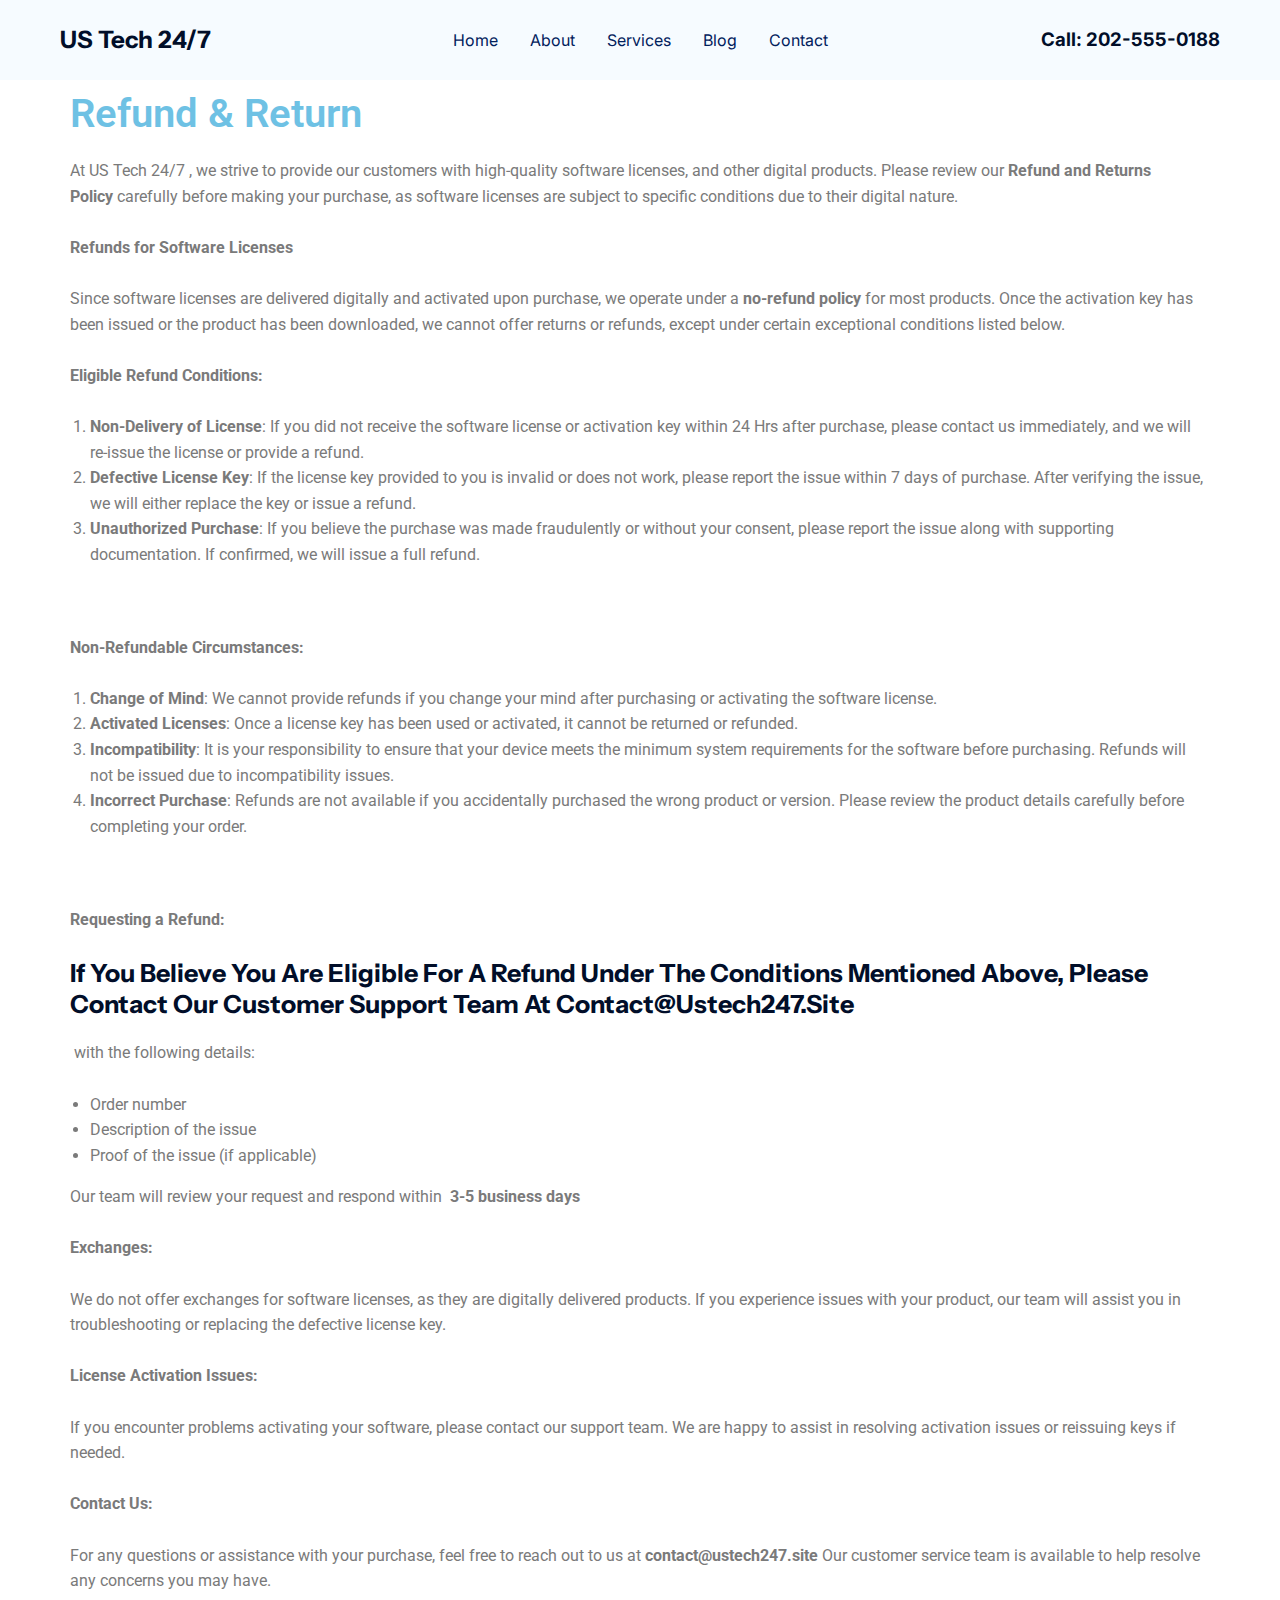
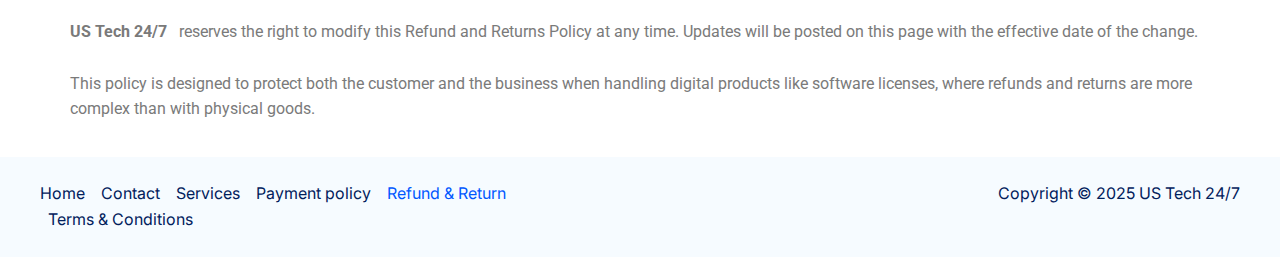
<file: refund-return/index.html>
<!DOCTYPE html>
<html lang="en-US">
<head>
<meta charset="UTF-8">
<meta name="viewport" content="width=device-width, initial-scale=1">
	<link rel="profile" href="https://gmpg.org/xfn/11"> 
	<title>Refund &amp; Return &#8211; US Tech 24/7</title>
<meta name="robots" content="max-image-preview:large">
	<style>img:is([sizes="auto" i], [sizes^="auto," i]) { contain-intrinsic-size: 3000px 1500px }</style>
	<link rel="dns-prefetch" href="//fonts.googleapis.com">
<link rel="alternate" type="application/rss+xml" title="US Tech 24/7 &raquo; Feed" href="/feed/">
<link rel="alternate" type="application/rss+xml" title="US Tech 24/7 &raquo; Comments Feed" href="/comments/feed/">
<script>
window._wpemojiSettings = {"baseUrl":"https:\/\/s.w.org\/images\/core\/emoji\/15.0.3\/72x72\/","ext":".png","svgUrl":"https:\/\/s.w.org\/images\/core\/emoji\/15.0.3\/svg\/","svgExt":".svg","source":{"concatemoji":"\/wp-includes\/js\/wp-emoji-release.min.js?ver=6.7.2"}};
/*! This file is auto-generated */
!function(i,n){var o,s,e;function c(e){try{var t={supportTests:e,timestamp:(new Date).valueOf()};sessionStorage.setItem(o,JSON.stringify(t))}catch(e){}}function p(e,t,n){e.clearRect(0,0,e.canvas.width,e.canvas.height),e.fillText(t,0,0);var t=new Uint32Array(e.getImageData(0,0,e.canvas.width,e.canvas.height).data),r=(e.clearRect(0,0,e.canvas.width,e.canvas.height),e.fillText(n,0,0),new Uint32Array(e.getImageData(0,0,e.canvas.width,e.canvas.height).data));return t.every(function(e,t){return e===r[t]})}function u(e,t,n){switch(t){case"flag":return n(e,"🏳️‍⚧️","🏳️​⚧️")?!1:!n(e,"🇺🇳","🇺​🇳")&&!n(e,"🏴󠁧󠁢󠁥󠁮󠁧󠁿","🏴​󠁧​󠁢​󠁥​󠁮​󠁧​󠁿");case"emoji":return!n(e,"🐦‍⬛","🐦​⬛")}return!1}function f(e,t,n){var r="undefined"!=typeof WorkerGlobalScope&&self instanceof WorkerGlobalScope?new OffscreenCanvas(300,150):i.createElement("canvas"),a=r.getContext("2d",{willReadFrequently:!0}),o=(a.textBaseline="top",a.font="600 32px Arial",{});return e.forEach(function(e){o[e]=t(a,e,n)}),o}function t(e){var t=i.createElement("script");t.src=e,t.defer=!0,i.head.appendChild(t)}"undefined"!=typeof Promise&&(o="wpEmojiSettingsSupports",s=["flag","emoji"],n.supports={everything:!0,everythingExceptFlag:!0},e=new Promise(function(e){i.addEventListener("DOMContentLoaded",e,{once:!0})}),new Promise(function(t){var n=function(){try{var e=JSON.parse(sessionStorage.getItem(o));if("object"==typeof e&&"number"==typeof e.timestamp&&(new Date).valueOf()<e.timestamp+604800&&"object"==typeof e.supportTests)return e.supportTests}catch(e){}return null}();if(!n){if("undefined"!=typeof Worker&&"undefined"!=typeof OffscreenCanvas&&"undefined"!=typeof URL&&URL.createObjectURL&&"undefined"!=typeof Blob)try{var e="postMessage("+f.toString()+"("+[JSON.stringify(s),u.toString(),p.toString()].join(",")+"));",r=new Blob([e],{type:"text/javascript"}),a=new Worker(URL.createObjectURL(r),{name:"wpTestEmojiSupports"});return void(a.onmessage=function(e){c(n=e.data),a.terminate(),t(n)})}catch(e){}c(n=f(s,u,p))}t(n)}).then(function(e){for(var t in e)n.supports[t]=e[t],n.supports.everything=n.supports.everything&&n.supports[t],"flag"!==t&&(n.supports.everythingExceptFlag=n.supports.everythingExceptFlag&&n.supports[t]);n.supports.everythingExceptFlag=n.supports.everythingExceptFlag&&!n.supports.flag,n.DOMReady=!1,n.readyCallback=function(){n.DOMReady=!0}}).then(function(){return e}).then(function(){var e;n.supports.everything||(n.readyCallback(),(e=n.source||{}).concatemoji?t(e.concatemoji):e.wpemoji&&e.twemoji&&(t(e.twemoji),t(e.wpemoji)))}))}((window,document),window._wpemojiSettings);
</script>
<link rel="stylesheet" id="astra-theme-css-css" href="/wp-content/themes/astra/assets/css/minified/main.min.css?ver=4.9.1" media="all">
<style id="astra-theme-css-inline-css">:root{--ast-post-nav-space:0;--ast-container-default-xlg-padding:2.5em;--ast-container-default-lg-padding:2.5em;--ast-container-default-slg-padding:2em;--ast-container-default-md-padding:2.5em;--ast-container-default-sm-padding:2.5em;--ast-container-default-xs-padding:2.4em;--ast-container-default-xxs-padding:1.8em;--ast-code-block-background:#ECEFF3;--ast-comment-inputs-background:#F9FAFB;--ast-normal-container-width:1200px;--ast-narrow-container-width:750px;--ast-blog-title-font-weight:600;--ast-blog-meta-weight:600;--ast-global-color-primary:var(--ast-global-color-5);--ast-global-color-secondary:var(--ast-global-color-4);--ast-global-color-alternate-background:var(--ast-global-color-7);--ast-global-color-subtle-background:var(--ast-global-color-6);--ast-bg-style-guide:#F8FAFC;--ast-shadow-style-guide:0px 0px 4px 0 #00000057;--ast-global-dark-bg-style:#fff;--ast-global-dark-lfs:#fbfbfb;--ast-widget-bg-color:#fafafa;--ast-wc-container-head-bg-color:#fbfbfb;--ast-title-layout-bg:#eeeeee;--ast-search-border-color:#e7e7e7;--ast-lifter-hover-bg:#e6e6e6;--ast-gallery-block-color:#000;--srfm-color-input-label:var(--ast-global-color-2);}html{font-size:100%;}a{color:var(--ast-global-color-0);}a:hover,a:focus{color:var(--ast-global-color-1);}body,button,input,select,textarea,.ast-button,.ast-custom-button{font-family:'Inter',sans-serif;font-weight:400;font-size:16px;font-size:1rem;line-height:var(--ast-body-line-height,1.60);}blockquote{color:var(--ast-global-color-3);}h1,.entry-content h1,h2,.entry-content h2,h3,.entry-content h3,h4,.entry-content h4,h5,.entry-content h5,h6,.entry-content h6,.site-title,.site-title a{font-family:'Instrument Sans',sans-serif;font-weight:700;text-transform:capitalize;}.ast-site-identity .site-title a{color:var(--ast-global-color-2);}.site-title{font-size:24px;font-size:1.5rem;display:block;}.site-header .site-description{font-size:15px;font-size:0.9375rem;display:none;}.entry-title{font-size:24px;font-size:1.5rem;}.ast-blog-single-element.ast-taxonomy-container a{font-size:14px;font-size:0.875rem;}.ast-blog-meta-container{font-size:13px;font-size:0.8125rem;}.archive .ast-article-post .ast-article-inner,.blog .ast-article-post .ast-article-inner,.archive .ast-article-post .ast-article-inner:hover,.blog .ast-article-post .ast-article-inner:hover{border-top-left-radius:0px;border-top-right-radius:0px;border-bottom-right-radius:0px;border-bottom-left-radius:0px;overflow:hidden;}h1,.entry-content h1{font-size:50px;font-size:3.125rem;font-weight:700;font-family:'Instrument Sans',sans-serif;line-height:1.25em;text-transform:capitalize;}h2,.entry-content h2{font-size:40px;font-size:2.5rem;font-weight:700;font-family:'Instrument Sans',sans-serif;line-height:1.2em;text-transform:capitalize;}h3,.entry-content h3{font-size:25px;font-size:1.5625rem;font-weight:700;font-family:'Instrument Sans',sans-serif;line-height:1.25em;text-transform:capitalize;}h4,.entry-content h4{font-size:20px;font-size:1.25rem;line-height:1.2em;font-weight:700;font-family:'Instrument Sans',sans-serif;text-transform:capitalize;}h5,.entry-content h5{font-size:18px;font-size:1.125rem;line-height:1.2em;font-weight:700;font-family:'Instrument Sans',sans-serif;text-transform:capitalize;}h6,.entry-content h6{font-size:16px;font-size:1rem;line-height:1.25em;font-weight:700;font-family:'Instrument Sans',sans-serif;text-transform:capitalize;}::selection{background-color:var(--ast-global-color-0);color:#ffffff;}body,h1,.entry-title a,.entry-content h1,h2,.entry-content h2,h3,.entry-content h3,h4,.entry-content h4,h5,.entry-content h5,h6,.entry-content h6{color:var(--ast-global-color-3);}.tagcloud a:hover,.tagcloud a:focus,.tagcloud a.current-item{color:#ffffff;border-color:var(--ast-global-color-0);background-color:var(--ast-global-color-0);}input:focus,input[type="text"]:focus,input[type="email"]:focus,input[type="url"]:focus,input[type="password"]:focus,input[type="reset"]:focus,input[type="search"]:focus,textarea:focus{border-color:var(--ast-global-color-0);}input[type="radio"]:checked,input[type=reset],input[type="checkbox"]:checked,input[type="checkbox"]:hover:checked,input[type="checkbox"]:focus:checked,input[type=range]::-webkit-slider-thumb{border-color:var(--ast-global-color-0);background-color:var(--ast-global-color-0);box-shadow:none;}.site-footer a:hover + .post-count,.site-footer a:focus + .post-count{background:var(--ast-global-color-0);border-color:var(--ast-global-color-0);}.single .nav-links .nav-previous,.single .nav-links .nav-next{color:var(--ast-global-color-0);}.entry-meta,.entry-meta *{line-height:1.45;color:var(--ast-global-color-0);font-weight:600;}.entry-meta a:not(.ast-button):hover,.entry-meta a:not(.ast-button):hover *,.entry-meta a:not(.ast-button):focus,.entry-meta a:not(.ast-button):focus *,.page-links > .page-link,.page-links .page-link:hover,.post-navigation a:hover{color:var(--ast-global-color-1);}#cat option,.secondary .calendar_wrap thead a,.secondary .calendar_wrap thead a:visited{color:var(--ast-global-color-0);}.secondary .calendar_wrap #today,.ast-progress-val span{background:var(--ast-global-color-0);}.secondary a:hover + .post-count,.secondary a:focus + .post-count{background:var(--ast-global-color-0);border-color:var(--ast-global-color-0);}.calendar_wrap #today > a{color:#ffffff;}.page-links .page-link,.single .post-navigation a{color:var(--ast-global-color-3);}.ast-search-menu-icon .search-form button.search-submit{padding:0 4px;}.ast-search-menu-icon form.search-form{padding-right:0;}.ast-search-menu-icon.slide-search input.search-field{width:0;}.ast-header-search .ast-search-menu-icon.ast-dropdown-active .search-form,.ast-header-search .ast-search-menu-icon.ast-dropdown-active .search-field:focus{transition:all 0.2s;}.search-form input.search-field:focus{outline:none;}.ast-search-menu-icon .search-form button.search-submit:focus,.ast-theme-transparent-header .ast-header-search .ast-dropdown-active .ast-icon,.ast-theme-transparent-header .ast-inline-search .search-field:focus .ast-icon{color:var(--ast-global-color-1);}.ast-header-search .slide-search .search-form{border:2px solid var(--ast-global-color-0);}.ast-header-search .slide-search .search-field{background-color:(--ast-global-dark-bg-style);}.ast-archive-title{color:var(--ast-global-color-2);}.widget-title{font-size:22px;font-size:1.375rem;color:var(--ast-global-color-2);}.ast-single-post .entry-content a,.ast-comment-content a:not(.ast-comment-edit-reply-wrap a){text-decoration:underline;}.ast-single-post .elementor-widget-button .elementor-button,.ast-single-post .entry-content .uagb-tab a,.ast-single-post .entry-content .uagb-ifb-cta a,.ast-single-post .entry-content .uabb-module-content a,.ast-single-post .entry-content .uagb-post-grid a,.ast-single-post .entry-content .uagb-timeline a,.ast-single-post .entry-content .uagb-toc__wrap a,.ast-single-post .entry-content .uagb-taxomony-box a,.ast-single-post .entry-content .woocommerce a,.entry-content .wp-block-latest-posts > li > a,.ast-single-post .entry-content .wp-block-file__button,li.ast-post-filter-single,.ast-single-post .ast-comment-content .comment-reply-link,.ast-single-post .ast-comment-content .comment-edit-link{text-decoration:none;}.ast-search-menu-icon.slide-search a:focus-visible:focus-visible,.astra-search-icon:focus-visible,#close:focus-visible,a:focus-visible,.ast-menu-toggle:focus-visible,.site .skip-link:focus-visible,.wp-block-loginout input:focus-visible,.wp-block-search.wp-block-search__button-inside .wp-block-search__inside-wrapper,.ast-header-navigation-arrow:focus-visible,.woocommerce .wc-proceed-to-checkout > .checkout-button:focus-visible,.woocommerce .woocommerce-MyAccount-navigation ul li a:focus-visible,.ast-orders-table__row .ast-orders-table__cell:focus-visible,.woocommerce .woocommerce-order-details .order-again > .button:focus-visible,.woocommerce .woocommerce-message a.button.wc-forward:focus-visible,.woocommerce #minus_qty:focus-visible,.woocommerce #plus_qty:focus-visible,a#ast-apply-coupon:focus-visible,.woocommerce .woocommerce-info a:focus-visible,.woocommerce .astra-shop-summary-wrap a:focus-visible,.woocommerce a.wc-forward:focus-visible,#ast-apply-coupon:focus-visible,.woocommerce-js .woocommerce-mini-cart-item a.remove:focus-visible,#close:focus-visible,.button.search-submit:focus-visible,#search_submit:focus,.normal-search:focus-visible,.ast-header-account-wrap:focus-visible,.woocommerce .ast-on-card-button.ast-quick-view-trigger:focus{outline-style:dotted;outline-color:inherit;outline-width:thin;}input:focus,input[type="text"]:focus,input[type="email"]:focus,input[type="url"]:focus,input[type="password"]:focus,input[type="reset"]:focus,input[type="search"]:focus,input[type="number"]:focus,textarea:focus,.wp-block-search__input:focus,[data-section="section-header-mobile-trigger"] .ast-button-wrap .ast-mobile-menu-trigger-minimal:focus,.ast-mobile-popup-drawer.active .menu-toggle-close:focus,.woocommerce-ordering select.orderby:focus,#ast-scroll-top:focus,#coupon_code:focus,.woocommerce-page #comment:focus,.woocommerce #reviews #respond input#submit:focus,.woocommerce a.add_to_cart_button:focus,.woocommerce .button.single_add_to_cart_button:focus,.woocommerce .woocommerce-cart-form button:focus,.woocommerce .woocommerce-cart-form__cart-item .quantity .qty:focus,.woocommerce .woocommerce-billing-fields .woocommerce-billing-fields__field-wrapper .woocommerce-input-wrapper > .input-text:focus,.woocommerce #order_comments:focus,.woocommerce #place_order:focus,.woocommerce .woocommerce-address-fields .woocommerce-address-fields__field-wrapper .woocommerce-input-wrapper > .input-text:focus,.woocommerce .woocommerce-MyAccount-content form button:focus,.woocommerce .woocommerce-MyAccount-content .woocommerce-EditAccountForm .woocommerce-form-row .woocommerce-Input.input-text:focus,.woocommerce .ast-woocommerce-container .woocommerce-pagination ul.page-numbers li a:focus,body #content .woocommerce form .form-row .select2-container--default .select2-selection--single:focus,#ast-coupon-code:focus,.woocommerce.woocommerce-js .quantity input[type=number]:focus,.woocommerce-js .woocommerce-mini-cart-item .quantity input[type=number]:focus,.woocommerce p#ast-coupon-trigger:focus{border-style:dotted;border-color:inherit;border-width:thin;}input{outline:none;}.ast-logo-title-inline .site-logo-img{padding-right:1em;}body .ast-oembed-container *{position:absolute;top:0;width:100%;height:100%;left:0;}body .wp-block-embed-pocket-casts .ast-oembed-container *{position:unset;}.ast-single-post-featured-section + article {margin-top: 2em;}.site-content .ast-single-post-featured-section img {width: 100%;overflow: hidden;object-fit: cover;}.ast-separate-container .site-content .ast-single-post-featured-section + article {margin-top: -80px;z-index: 9;position: relative;border-radius: 4px;}@media (min-width: 922px) {.ast-no-sidebar .site-content .ast-article-image-container--wide {margin-left: -120px;margin-right: -120px;max-width: unset;width: unset;}.ast-left-sidebar .site-content .ast-article-image-container--wide,.ast-right-sidebar .site-content .ast-article-image-container--wide {margin-left: -10px;margin-right: -10px;}.site-content .ast-article-image-container--full {margin-left: calc( -50vw + 50%);margin-right: calc( -50vw + 50%);max-width: 100vw;width: 100vw;}.ast-left-sidebar .site-content .ast-article-image-container--full,.ast-right-sidebar .site-content .ast-article-image-container--full {margin-left: -10px;margin-right: -10px;max-width: inherit;width: auto;}}.site > .ast-single-related-posts-container {margin-top: 0;}@media (min-width: 922px) {.ast-desktop .ast-container--narrow {max-width: var(--ast-narrow-container-width);margin: 0 auto;}}.ast-page-builder-template .hentry {margin: 0;}.ast-page-builder-template .site-content > .ast-container {max-width: 100%;padding: 0;}.ast-page-builder-template .site .site-content #primary {padding: 0;margin: 0;}.ast-page-builder-template .no-results {text-align: center;margin: 4em auto;}.ast-page-builder-template .ast-pagination {padding: 2em;}.ast-page-builder-template .entry-header.ast-no-title.ast-no-thumbnail {margin-top: 0;}.ast-page-builder-template .entry-header.ast-header-without-markup {margin-top: 0;margin-bottom: 0;}.ast-page-builder-template .entry-header.ast-no-title.ast-no-meta {margin-bottom: 0;}.ast-page-builder-template.single .post-navigation {padding-bottom: 2em;}.ast-page-builder-template.single-post .site-content > .ast-container {max-width: 100%;}.ast-page-builder-template .entry-header {margin-top: 2em;margin-left: auto;margin-right: auto;}.ast-page-builder-template .ast-archive-description {margin: 2em auto 0;padding-left: 20px;padding-right: 20px;}.ast-page-builder-template .ast-row {margin-left: 0;margin-right: 0;}.single.ast-page-builder-template .entry-header + .entry-content,.single.ast-page-builder-template .ast-single-entry-banner + .site-content article .entry-content {margin-bottom: 2em;}@media(min-width: 921px) {.ast-page-builder-template.archive.ast-right-sidebar .ast-row article,.ast-page-builder-template.archive.ast-left-sidebar .ast-row article {padding-left: 0;padding-right: 0;}}input[type="text"],input[type="number"],input[type="email"],input[type="url"],input[type="password"],input[type="search"],input[type=reset],input[type=tel],input[type=date],select,textarea{font-size:16px;font-style:normal;font-weight:400;line-height:24px;width:100%;padding:12px 16px;border-radius:4px;box-shadow:0px 1px 2px 0px rgba(0,0,0,0.05);color:var(--ast-form-input-text,#475569);}input[type="text"],input[type="number"],input[type="email"],input[type="url"],input[type="password"],input[type="search"],input[type=reset],input[type=tel],input[type=date],select{height:40px;}input[type="date"]{border-width:1px;border-style:solid;border-color:var(--ast-border-color);background:var( --ast-global-color-secondary,--ast-global-color-5 );}input[type="text"]:focus,input[type="number"]:focus,input[type="email"]:focus,input[type="url"]:focus,input[type="password"]:focus,input[type="search"]:focus,input[type=reset]:focus,input[type="tel"]:focus,input[type="date"]:focus,select:focus,textarea:focus{border-color:#046BD2;box-shadow:none;outline:none;color:var(--ast-form-input-focus-text,#475569);}label,legend{color:#111827;font-size:14px;font-style:normal;font-weight:500;line-height:20px;}select{padding:6px 10px;}fieldset{padding:30px;border-radius:4px;}button,.ast-button,.button,input[type="button"],input[type="reset"],input[type="submit"]{border-radius:4px;box-shadow:0px 1px 2px 0px rgba(0,0,0,0.05);}:root{--ast-comment-inputs-background:#FFF;}::placeholder{color:var(--ast-form-field-color,#9CA3AF);}::-ms-input-placeholder{color:var(--ast-form-field-color,#9CA3AF);}@media (max-width:921.9px){#ast-desktop-header{display:none;}}@media (min-width:922px){#ast-mobile-header{display:none;}}.wp-block-buttons.aligncenter{justify-content:center;}@media (max-width:921px){.ast-theme-transparent-header #primary,.ast-theme-transparent-header #secondary{padding:0;}}@media (max-width:921px){.ast-plain-container.ast-no-sidebar #primary{padding:0;}}.ast-plain-container.ast-no-sidebar #primary{margin-top:0;margin-bottom:0;}@media (max-width:921px){.ast-separate-container #primary,.ast-narrow-container #primary{padding-top:0px;}}@media (max-width:544px){.ast-separate-container #primary,.ast-narrow-container #primary{padding-top:0px;}}@media (max-width:921px){.ast-separate-container #primary,.ast-narrow-container #primary{padding-bottom:0px;}}@media (max-width:544px){.ast-separate-container #primary,.ast-narrow-container #primary{padding-bottom:0px;}}.wp-block-button.is-style-outline .wp-block-button__link{border-color:var(--ast-global-color-0);border-top-width:2px;border-right-width:2px;border-bottom-width:2px;border-left-width:2px;}div.wp-block-button.is-style-outline > .wp-block-button__link:not(.has-text-color),div.wp-block-button.wp-block-button__link.is-style-outline:not(.has-text-color){color:var(--ast-global-color-0);}.wp-block-button.is-style-outline .wp-block-button__link:hover,.wp-block-buttons .wp-block-button.is-style-outline .wp-block-button__link:focus,.wp-block-buttons .wp-block-button.is-style-outline > .wp-block-button__link:not(.has-text-color):hover,.wp-block-buttons .wp-block-button.wp-block-button__link.is-style-outline:not(.has-text-color):hover{color:#ffffff;background-color:var(--ast-global-color-1);border-color:var(--ast-global-color-1);}.post-page-numbers.current .page-link,.ast-pagination .page-numbers.current{color:#ffffff;border-color:var(--ast-global-color-0);background-color:var(--ast-global-color-0);}.wp-block-button.is-style-outline .wp-block-button__link{border-top-width:2px;border-right-width:2px;border-bottom-width:2px;border-left-width:2px;}.wp-block-buttons .wp-block-button.is-style-outline .wp-block-button__link.wp-element-button,.ast-outline-button,.wp-block-uagb-buttons-child .uagb-buttons-repeater.ast-outline-button{border-color:var(--ast-global-color-0);border-top-width:2px;border-right-width:2px;border-bottom-width:2px;border-left-width:2px;font-family:inherit;font-weight:500;font-size:16px;font-size:1rem;line-height:1em;padding-top:13px;padding-right:28px;padding-bottom:13px;padding-left:28px;border-top-left-radius:0px;border-top-right-radius:0px;border-bottom-right-radius:0px;border-bottom-left-radius:0px;}.wp-block-buttons .wp-block-button.is-style-outline > .wp-block-button__link:not(.has-text-color),.wp-block-buttons .wp-block-button.wp-block-button__link.is-style-outline:not(.has-text-color),.ast-outline-button{color:#ffffff;}.wp-block-button.is-style-outline .wp-block-button__link:hover,.wp-block-buttons .wp-block-button.is-style-outline .wp-block-button__link:focus,.wp-block-buttons .wp-block-button.is-style-outline > .wp-block-button__link:not(.has-text-color):hover,.wp-block-buttons .wp-block-button.wp-block-button__link.is-style-outline:not(.has-text-color):hover,.ast-outline-button:hover,.ast-outline-button:focus,.wp-block-uagb-buttons-child .uagb-buttons-repeater.ast-outline-button:hover,.wp-block-uagb-buttons-child .uagb-buttons-repeater.ast-outline-button:focus{color:#ffffff;background-color:var(--ast-global-color-1);border-color:var(--ast-global-color-1);}.ast-single-post .entry-content a.ast-outline-button,.ast-single-post .entry-content .is-style-outline>.wp-block-button__link{text-decoration:none;}.wp-block-button .wp-block-button__link.wp-element-button.is-style-outline:not(.has-background),.wp-block-button.is-style-outline>.wp-block-button__link.wp-element-button:not(.has-background),.ast-outline-button{background-color:rgba(0,0,0,0);}.uagb-buttons-repeater.ast-outline-button{border-radius:9999px;}@media (max-width:921px){.wp-block-buttons .wp-block-button.is-style-outline .wp-block-button__link.wp-element-button,.ast-outline-button,.wp-block-uagb-buttons-child .uagb-buttons-repeater.ast-outline-button{padding-top:12px;padding-right:26px;padding-bottom:12px;padding-left:26px;}}@media (max-width:544px){.wp-block-buttons .wp-block-button.is-style-outline .wp-block-button__link.wp-element-button,.ast-outline-button,.wp-block-uagb-buttons-child .uagb-buttons-repeater.ast-outline-button{padding-top:10px;padding-right:22px;padding-bottom:10px;padding-left:22px;}}.entry-content[data-ast-blocks-layout] > figure{margin-bottom:1em;}h1.widget-title{font-weight:700;}h2.widget-title{font-weight:700;}h3.widget-title{font-weight:700;} .content-area .elementor-widget-theme-post-content h1,.content-area .elementor-widget-theme-post-content h2,.content-area .elementor-widget-theme-post-content h3,.content-area .elementor-widget-theme-post-content h4,.content-area .elementor-widget-theme-post-content h5,.content-area .elementor-widget-theme-post-content h6{margin-top:1.5em;margin-bottom:calc(0.3em + 10px);}#page{display:flex;flex-direction:column;min-height:100vh;}.ast-404-layout-1 h1.page-title{color:var(--ast-global-color-2);}.single .post-navigation a{line-height:1em;height:inherit;}.error-404 .page-sub-title{font-size:1.5rem;font-weight:inherit;}.search .site-content .content-area .search-form{margin-bottom:0;}#page .site-content{flex-grow:1;}.widget{margin-bottom:1.25em;}#secondary li{line-height:1.5em;}#secondary .wp-block-group h2{margin-bottom:0.7em;}#secondary h2{font-size:1.7rem;}.ast-separate-container .ast-article-post,.ast-separate-container .ast-article-single,.ast-separate-container .comment-respond{padding:3em;}.ast-separate-container .ast-article-single .ast-article-single{padding:0;}.ast-article-single .wp-block-post-template-is-layout-grid{padding-left:0;}.ast-separate-container .comments-title,.ast-narrow-container .comments-title{padding:1.5em 2em;}.ast-page-builder-template .comment-form-textarea,.ast-comment-formwrap .ast-grid-common-col{padding:0;}.ast-comment-formwrap{padding:0;display:inline-flex;column-gap:20px;width:100%;margin-left:0;margin-right:0;}.comments-area textarea#comment:focus,.comments-area textarea#comment:active,.comments-area .ast-comment-formwrap input[type="text"]:focus,.comments-area .ast-comment-formwrap input[type="text"]:active {box-shadow:none;outline:none;}.archive.ast-page-builder-template .entry-header{margin-top:2em;}.ast-page-builder-template .ast-comment-formwrap{width:100%;}.entry-title{margin-bottom:0.6em;}.ast-archive-description p{font-size:inherit;font-weight:inherit;line-height:inherit;}.ast-separate-container .ast-comment-list li.depth-1,.hentry{margin-bottom:1.5em;}.site-content section.ast-archive-description{margin-bottom:2em;}@media (min-width:921px){.ast-left-sidebar.ast-page-builder-template #secondary,.archive.ast-right-sidebar.ast-page-builder-template .site-main{padding-left:20px;padding-right:20px;}}@media (max-width:544px){.ast-comment-formwrap.ast-row{column-gap:10px;display:inline-block;}#ast-commentform .ast-grid-common-col{position:relative;width:100%;}}@media (min-width:1201px){.ast-separate-container .ast-article-post,.ast-separate-container .ast-article-single,.ast-separate-container .ast-author-box,.ast-separate-container .ast-404-layout-1,.ast-separate-container .no-results{padding:3em;}} .content-area .elementor-widget-theme-post-content h1,.content-area .elementor-widget-theme-post-content h2,.content-area .elementor-widget-theme-post-content h3,.content-area .elementor-widget-theme-post-content h4,.content-area .elementor-widget-theme-post-content h5,.content-area .elementor-widget-theme-post-content h6{margin-top:1.5em;margin-bottom:calc(0.3em + 10px);}.elementor-loop-container .e-loop-item,.elementor-loop-container .ast-separate-container .ast-article-post,.elementor-loop-container .ast-separate-container .ast-article-single,.elementor-loop-container .ast-separate-container .comment-respond{padding:0px;}@media (max-width:921px){.ast-separate-container #primary,.ast-separate-container #secondary{padding:1.5em 0;}#primary,#secondary{padding:1.5em 0;margin:0;}.ast-left-sidebar #content > .ast-container{display:flex;flex-direction:column-reverse;width:100%;}}@media (min-width:922px){.ast-separate-container.ast-right-sidebar #primary,.ast-separate-container.ast-left-sidebar #primary{border:0;}.search-no-results.ast-separate-container #primary{margin-bottom:4em;}}.wp-block-button .wp-block-button__link{color:#ffffff;}.wp-block-button .wp-block-button__link:hover,.wp-block-button .wp-block-button__link:focus{color:#ffffff;background-color:var(--ast-global-color-1);border-color:var(--ast-global-color-1);}.elementor-widget-heading h1.elementor-heading-title{line-height:1.25em;}.elementor-widget-heading h2.elementor-heading-title{line-height:1.2em;}.elementor-widget-heading h3.elementor-heading-title{line-height:1.25em;}.elementor-widget-heading h4.elementor-heading-title{line-height:1.2em;}.elementor-widget-heading h5.elementor-heading-title{line-height:1.2em;}.elementor-widget-heading h6.elementor-heading-title{line-height:1.25em;}.wp-block-button .wp-block-button__link,.wp-block-search .wp-block-search__button,body .wp-block-file .wp-block-file__button{border-style:solid;border-top-width:2px;border-right-width:2px;border-left-width:2px;border-bottom-width:2px;border-color:var(--ast-global-color-0);background-color:var(--ast-global-color-0);color:#ffffff;font-family:'Inter',sans-serif;font-weight:500;line-height:1.5em;text-transform:uppercase;font-size:16px;font-size:1rem;border-top-left-radius:0px;border-top-right-radius:0px;border-bottom-right-radius:0px;border-bottom-left-radius:0px;padding-top:13px;padding-right:28px;padding-bottom:13px;padding-left:28px;}.ast-single-post .entry-content .wp-block-button .wp-block-button__link,.ast-single-post .entry-content .wp-block-search .wp-block-search__button,body .entry-content .wp-block-file .wp-block-file__button{text-decoration:none;}@media (max-width:921px){.wp-block-button .wp-block-button__link,.wp-block-search .wp-block-search__button,body .wp-block-file .wp-block-file__button{font-size:15px;font-size:0.9375rem;padding-top:12px;padding-right:26px;padding-bottom:12px;padding-left:26px;}}@media (max-width:544px){.wp-block-button .wp-block-button__link,.wp-block-search .wp-block-search__button,body .wp-block-file .wp-block-file__button{font-size:15px;font-size:0.9375rem;padding-top:10px;padding-right:22px;padding-bottom:10px;padding-left:22px;}}.menu-toggle,button,.ast-button,.ast-custom-button,.button,input#submit,input[type="button"],input[type="submit"],input[type="reset"],#comments .submit,.search .search-submit,form[CLASS*="wp-block-search__"].wp-block-search .wp-block-search__inside-wrapper .wp-block-search__button,body .wp-block-file .wp-block-file__button,.search .search-submit,.woocommerce-js a.button,.woocommerce button.button,.woocommerce .woocommerce-message a.button,.woocommerce #respond input#submit.alt,.woocommerce input.button.alt,.woocommerce input.button,.woocommerce input.button:disabled,.woocommerce input.button:disabled[disabled],.woocommerce input.button:disabled:hover,.woocommerce input.button:disabled[disabled]:hover,.woocommerce #respond input#submit,.woocommerce button.button.alt.disabled,.wc-block-grid__products .wc-block-grid__product .wp-block-button__link,.wc-block-grid__product-onsale,[CLASS*="wc-block"] button,.woocommerce-js .astra-cart-drawer .astra-cart-drawer-content .woocommerce-mini-cart__buttons .button:not(.checkout):not(.ast-continue-shopping),.woocommerce-js .astra-cart-drawer .astra-cart-drawer-content .woocommerce-mini-cart__buttons a.checkout,.woocommerce button.button.alt.disabled.wc-variation-selection-needed,[CLASS*="wc-block"] .wc-block-components-button{border-style:solid;border-top-width:2px;border-right-width:2px;border-left-width:2px;border-bottom-width:2px;color:#ffffff;border-color:var(--ast-global-color-0);background-color:var(--ast-global-color-0);padding-top:13px;padding-right:28px;padding-bottom:13px;padding-left:28px;font-family:'Inter',sans-serif;font-weight:500;font-size:16px;font-size:1rem;line-height:1.5em;text-transform:uppercase;border-top-left-radius:0px;border-top-right-radius:0px;border-bottom-right-radius:0px;border-bottom-left-radius:0px;}button:focus,.menu-toggle:hover,button:hover,.ast-button:hover,.ast-custom-button:hover .button:hover,.ast-custom-button:hover ,input[type=reset]:hover,input[type=reset]:focus,input#submit:hover,input#submit:focus,input[type="button"]:hover,input[type="button"]:focus,input[type="submit"]:hover,input[type="submit"]:focus,form[CLASS*="wp-block-search__"].wp-block-search .wp-block-search__inside-wrapper .wp-block-search__button:hover,form[CLASS*="wp-block-search__"].wp-block-search .wp-block-search__inside-wrapper .wp-block-search__button:focus,body .wp-block-file .wp-block-file__button:hover,body .wp-block-file .wp-block-file__button:focus,.woocommerce-js a.button:hover,.woocommerce button.button:hover,.woocommerce .woocommerce-message a.button:hover,.woocommerce #respond input#submit:hover,.woocommerce #respond input#submit.alt:hover,.woocommerce input.button.alt:hover,.woocommerce input.button:hover,.woocommerce button.button.alt.disabled:hover,.wc-block-grid__products .wc-block-grid__product .wp-block-button__link:hover,[CLASS*="wc-block"] button:hover,.woocommerce-js .astra-cart-drawer .astra-cart-drawer-content .woocommerce-mini-cart__buttons .button:not(.checkout):not(.ast-continue-shopping):hover,.woocommerce-js .astra-cart-drawer .astra-cart-drawer-content .woocommerce-mini-cart__buttons a.checkout:hover,.woocommerce button.button.alt.disabled.wc-variation-selection-needed:hover,[CLASS*="wc-block"] .wc-block-components-button:hover,[CLASS*="wc-block"] .wc-block-components-button:focus{color:#ffffff;background-color:var(--ast-global-color-1);border-color:var(--ast-global-color-1);}form[CLASS*="wp-block-search__"].wp-block-search .wp-block-search__inside-wrapper .wp-block-search__button.has-icon{padding-top:calc(13px - 3px);padding-right:calc(28px - 3px);padding-bottom:calc(13px - 3px);padding-left:calc(28px - 3px);}@media (max-width:921px){.menu-toggle,button,.ast-button,.ast-custom-button,.button,input#submit,input[type="button"],input[type="submit"],input[type="reset"],#comments .submit,.search .search-submit,form[CLASS*="wp-block-search__"].wp-block-search .wp-block-search__inside-wrapper .wp-block-search__button,body .wp-block-file .wp-block-file__button,.search .search-submit,.woocommerce-js a.button,.woocommerce button.button,.woocommerce .woocommerce-message a.button,.woocommerce #respond input#submit.alt,.woocommerce input.button.alt,.woocommerce input.button,.woocommerce input.button:disabled,.woocommerce input.button:disabled[disabled],.woocommerce input.button:disabled:hover,.woocommerce input.button:disabled[disabled]:hover,.woocommerce #respond input#submit,.woocommerce button.button.alt.disabled,.wc-block-grid__products .wc-block-grid__product .wp-block-button__link,.wc-block-grid__product-onsale,[CLASS*="wc-block"] button,.woocommerce-js .astra-cart-drawer .astra-cart-drawer-content .woocommerce-mini-cart__buttons .button:not(.checkout):not(.ast-continue-shopping),.woocommerce-js .astra-cart-drawer .astra-cart-drawer-content .woocommerce-mini-cart__buttons a.checkout,.woocommerce button.button.alt.disabled.wc-variation-selection-needed,[CLASS*="wc-block"] .wc-block-components-button{padding-top:12px;padding-right:26px;padding-bottom:12px;padding-left:26px;font-size:15px;font-size:0.9375rem;}}@media (max-width:544px){.menu-toggle,button,.ast-button,.ast-custom-button,.button,input#submit,input[type="button"],input[type="submit"],input[type="reset"],#comments .submit,.search .search-submit,form[CLASS*="wp-block-search__"].wp-block-search .wp-block-search__inside-wrapper .wp-block-search__button,body .wp-block-file .wp-block-file__button,.search .search-submit,.woocommerce-js a.button,.woocommerce button.button,.woocommerce .woocommerce-message a.button,.woocommerce #respond input#submit.alt,.woocommerce input.button.alt,.woocommerce input.button,.woocommerce input.button:disabled,.woocommerce input.button:disabled[disabled],.woocommerce input.button:disabled:hover,.woocommerce input.button:disabled[disabled]:hover,.woocommerce #respond input#submit,.woocommerce button.button.alt.disabled,.wc-block-grid__products .wc-block-grid__product .wp-block-button__link,.wc-block-grid__product-onsale,[CLASS*="wc-block"] button,.woocommerce-js .astra-cart-drawer .astra-cart-drawer-content .woocommerce-mini-cart__buttons .button:not(.checkout):not(.ast-continue-shopping),.woocommerce-js .astra-cart-drawer .astra-cart-drawer-content .woocommerce-mini-cart__buttons a.checkout,.woocommerce button.button.alt.disabled.wc-variation-selection-needed,[CLASS*="wc-block"] .wc-block-components-button{padding-top:10px;padding-right:22px;padding-bottom:10px;padding-left:22px;font-size:15px;font-size:0.9375rem;}}@media (max-width:921px){.menu-toggle,button,.ast-button,.button,input#submit,input[type="button"],input[type="submit"],input[type="reset"]{font-size:15px;font-size:0.9375rem;}.ast-mobile-header-stack .main-header-bar .ast-search-menu-icon{display:inline-block;}.ast-header-break-point.ast-header-custom-item-outside .ast-mobile-header-stack .main-header-bar .ast-search-icon{margin:0;}.ast-comment-avatar-wrap img{max-width:2.5em;}.ast-comment-meta{padding:0 1.8888em 1.3333em;}}@media (min-width:544px){.ast-container{max-width:100%;}}@media (max-width:544px){.ast-separate-container .ast-article-post,.ast-separate-container .ast-article-single,.ast-separate-container .comments-title,.ast-separate-container .ast-archive-description{padding:1.5em 1em;}.ast-separate-container #content .ast-container{padding-left:0.54em;padding-right:0.54em;}.ast-separate-container .ast-comment-list .bypostauthor{padding:.5em;}.ast-search-menu-icon.ast-dropdown-active .search-field{width:170px;}.menu-toggle,button,.ast-button,.button,input#submit,input[type="button"],input[type="submit"],input[type="reset"]{font-size:15px;font-size:0.9375rem;}} #ast-mobile-header .ast-site-header-cart-li a{pointer-events:none;}.ast-separate-container{background-color:var(--ast-global-color-4);background-image:none;}@media (max-width:921px){.widget-title{font-size:21px;font-size:1.4rem;}body,button,input,select,textarea,.ast-button,.ast-custom-button{font-size:15px;font-size:0.9375rem;}#secondary,#secondary button,#secondary input,#secondary select,#secondary textarea{font-size:15px;font-size:0.9375rem;}.site-title{font-size:22px;font-size:1.375rem;display:block;}.site-header .site-description{display:none;}.entry-title{font-size:22px;font-size:1.375rem;}h1,.entry-content h1{font-size:35px;}h2,.entry-content h2{font-size:30px;}h3,.entry-content h3{font-size:20px;}h4,.entry-content h4{font-size:18px;font-size:1.125rem;}h6,.entry-content h6{font-size:16px;font-size:1rem;}}@media (max-width:544px){.widget-title{font-size:20px;font-size:1.4285714285714rem;}body,button,input,select,textarea,.ast-button,.ast-custom-button{font-size:14px;font-size:0.875rem;}#secondary,#secondary button,#secondary input,#secondary select,#secondary textarea{font-size:14px;font-size:0.875rem;}.site-title{font-size:20px;font-size:1.25rem;display:block;}.site-header .site-description{display:none;}.entry-title{font-size:18px;font-size:1.125rem;}h1,.entry-content h1{font-size:30px;}h2,.entry-content h2{font-size:24px;}h3,.entry-content h3{font-size:18px;}h4,.entry-content h4{font-size:16px;font-size:1rem;}h6,.entry-content h6{font-size:15px;font-size:0.9375rem;}}@media (max-width:544px){html{font-size:100%;}}@media (min-width:922px){.ast-container{max-width:1240px;}}@media (min-width:922px){.site-content .ast-container{display:flex;}}@media (max-width:921px){.site-content .ast-container{flex-direction:column;}}.entry-content h1,.entry-content h2,.entry-content h3,.entry-content h4,.entry-content h5,.entry-content h6{clear:none;}@media (min-width:922px){.main-header-menu .sub-menu .menu-item.ast-left-align-sub-menu:hover > .sub-menu,.main-header-menu .sub-menu .menu-item.ast-left-align-sub-menu.focus > .sub-menu{margin-left:-0px;}}.entry-content li > p{margin-bottom:0;}.site .comments-area{padding-bottom:2em;margin-top:2em;}.wp-block-file {display: flex;align-items: center;flex-wrap: wrap;justify-content: space-between;}.wp-block-pullquote {border: none;}.wp-block-pullquote blockquote::before {content: "\201D";font-family: "Helvetica",sans-serif;display: flex;transform: rotate( 180deg );font-size: 6rem;font-style: normal;line-height: 1;font-weight: bold;align-items: center;justify-content: center;}.has-text-align-right > blockquote::before {justify-content: flex-start;}.has-text-align-left > blockquote::before {justify-content: flex-end;}figure.wp-block-pullquote.is-style-solid-color blockquote {max-width: 100%;text-align: inherit;}:root {--wp--custom--ast-default-block-top-padding: 3em;--wp--custom--ast-default-block-right-padding: 3em;--wp--custom--ast-default-block-bottom-padding: 3em;--wp--custom--ast-default-block-left-padding: 3em;--wp--custom--ast-container-width: 1200px;--wp--custom--ast-content-width-size: 1200px;--wp--custom--ast-wide-width-size: calc(1200px + var(--wp--custom--ast-default-block-left-padding) + var(--wp--custom--ast-default-block-right-padding));}.ast-narrow-container {--wp--custom--ast-content-width-size: 750px;--wp--custom--ast-wide-width-size: 750px;}@media(max-width: 921px) {:root {--wp--custom--ast-default-block-top-padding: 3em;--wp--custom--ast-default-block-right-padding: 2em;--wp--custom--ast-default-block-bottom-padding: 3em;--wp--custom--ast-default-block-left-padding: 2em;}}@media(max-width: 544px) {:root {--wp--custom--ast-default-block-top-padding: 3em;--wp--custom--ast-default-block-right-padding: 1.5em;--wp--custom--ast-default-block-bottom-padding: 3em;--wp--custom--ast-default-block-left-padding: 1.5em;}}.entry-content > .wp-block-group,.entry-content > .wp-block-cover,.entry-content > .wp-block-columns {padding-top: var(--wp--custom--ast-default-block-top-padding);padding-right: var(--wp--custom--ast-default-block-right-padding);padding-bottom: var(--wp--custom--ast-default-block-bottom-padding);padding-left: var(--wp--custom--ast-default-block-left-padding);}.ast-plain-container.ast-no-sidebar .entry-content > .alignfull,.ast-page-builder-template .ast-no-sidebar .entry-content > .alignfull {margin-left: calc( -50vw + 50%);margin-right: calc( -50vw + 50%);max-width: 100vw;width: 100vw;}.ast-plain-container.ast-no-sidebar .entry-content .alignfull .alignfull,.ast-page-builder-template.ast-no-sidebar .entry-content .alignfull .alignfull,.ast-plain-container.ast-no-sidebar .entry-content .alignfull .alignwide,.ast-page-builder-template.ast-no-sidebar .entry-content .alignfull .alignwide,.ast-plain-container.ast-no-sidebar .entry-content .alignwide .alignfull,.ast-page-builder-template.ast-no-sidebar .entry-content .alignwide .alignfull,.ast-plain-container.ast-no-sidebar .entry-content .alignwide .alignwide,.ast-page-builder-template.ast-no-sidebar .entry-content .alignwide .alignwide,.ast-plain-container.ast-no-sidebar .entry-content .wp-block-column .alignfull,.ast-page-builder-template.ast-no-sidebar .entry-content .wp-block-column .alignfull,.ast-plain-container.ast-no-sidebar .entry-content .wp-block-column .alignwide,.ast-page-builder-template.ast-no-sidebar .entry-content .wp-block-column .alignwide {margin-left: auto;margin-right: auto;width: 100%;}[data-ast-blocks-layout] .wp-block-separator:not(.is-style-dots) {height: 0;}[data-ast-blocks-layout] .wp-block-separator {margin: 20px auto;}[data-ast-blocks-layout] .wp-block-separator:not(.is-style-wide):not(.is-style-dots) {max-width: 100px;}[data-ast-blocks-layout] .wp-block-separator.has-background {padding: 0;}.entry-content[data-ast-blocks-layout] > * {max-width: var(--wp--custom--ast-content-width-size);margin-left: auto;margin-right: auto;}.entry-content[data-ast-blocks-layout] > .alignwide {max-width: var(--wp--custom--ast-wide-width-size);}.entry-content[data-ast-blocks-layout] .alignfull {max-width: none;}.entry-content .wp-block-columns {margin-bottom: 0;}blockquote {margin: 1.5em;border-color: rgba(0,0,0,0.05);}.wp-block-quote:not(.has-text-align-right):not(.has-text-align-center) {border-left: 5px solid rgba(0,0,0,0.05);}.has-text-align-right > blockquote,blockquote.has-text-align-right {border-right: 5px solid rgba(0,0,0,0.05);}.has-text-align-left > blockquote,blockquote.has-text-align-left {border-left: 5px solid rgba(0,0,0,0.05);}.wp-block-site-tagline,.wp-block-latest-posts .read-more {margin-top: 15px;}.wp-block-loginout p label {display: block;}.wp-block-loginout p:not(.login-remember):not(.login-submit) input {width: 100%;}.wp-block-loginout input:focus {border-color: transparent;}.wp-block-loginout input:focus {outline: thin dotted;}.entry-content .wp-block-media-text .wp-block-media-text__content {padding: 0 0 0 8%;}.entry-content .wp-block-media-text.has-media-on-the-right .wp-block-media-text__content {padding: 0 8% 0 0;}.entry-content .wp-block-media-text.has-background .wp-block-media-text__content {padding: 8%;}.entry-content .wp-block-cover:not([class*="background-color"]):not(.has-text-color.has-link-color) .wp-block-cover__inner-container,.entry-content .wp-block-cover:not([class*="background-color"]) .wp-block-cover-image-text,.entry-content .wp-block-cover:not([class*="background-color"]) .wp-block-cover-text,.entry-content .wp-block-cover-image:not([class*="background-color"]) .wp-block-cover__inner-container,.entry-content .wp-block-cover-image:not([class*="background-color"]) .wp-block-cover-image-text,.entry-content .wp-block-cover-image:not([class*="background-color"]) .wp-block-cover-text {color: var(--ast-global-color-primary,var(--ast-global-color-5));}.wp-block-loginout .login-remember input {width: 1.1rem;height: 1.1rem;margin: 0 5px 4px 0;vertical-align: middle;}.wp-block-latest-posts > li > *:first-child,.wp-block-latest-posts:not(.is-grid) > li:first-child {margin-top: 0;}.entry-content > .wp-block-buttons,.entry-content > .wp-block-uagb-buttons {margin-bottom: 1.5em;}.wp-block-search__inside-wrapper .wp-block-search__input {padding: 0 10px;color: var(--ast-global-color-3);background: var(--ast-global-color-primary,var(--ast-global-color-5));border-color: var(--ast-border-color);}.wp-block-latest-posts .read-more {margin-bottom: 1.5em;}.wp-block-search__no-button .wp-block-search__inside-wrapper .wp-block-search__input {padding-top: 5px;padding-bottom: 5px;}.wp-block-latest-posts .wp-block-latest-posts__post-date,.wp-block-latest-posts .wp-block-latest-posts__post-author {font-size: 1rem;}.wp-block-latest-posts > li > *,.wp-block-latest-posts:not(.is-grid) > li {margin-top: 12px;margin-bottom: 12px;}.ast-page-builder-template .entry-content[data-ast-blocks-layout] > *,.ast-page-builder-template .entry-content[data-ast-blocks-layout] > .alignfull:not(.wp-block-group):not(.uagb-is-root-container) > * {max-width: none;}.ast-page-builder-template .entry-content[data-ast-blocks-layout] > .alignwide:not(.uagb-is-root-container) > * {max-width: var(--wp--custom--ast-wide-width-size);}.ast-page-builder-template .entry-content[data-ast-blocks-layout] > .inherit-container-width > *,.ast-page-builder-template .entry-content[data-ast-blocks-layout] > *:not(.wp-block-group):not(.uagb-is-root-container) > *,.entry-content[data-ast-blocks-layout] > .wp-block-cover .wp-block-cover__inner-container {max-width: none ;margin-left: auto;margin-right: auto;}.entry-content[data-ast-blocks-layout] .wp-block-cover:not(.alignleft):not(.alignright) {width: auto;}@media(max-width: 1200px) {.ast-separate-container .entry-content > .alignfull,.ast-separate-container .entry-content[data-ast-blocks-layout] > .alignwide,.ast-plain-container .entry-content[data-ast-blocks-layout] > .alignwide,.ast-plain-container .entry-content .alignfull {margin-left: calc(-1 * min(var(--ast-container-default-xlg-padding),20px)) ;margin-right: calc(-1 * min(var(--ast-container-default-xlg-padding),20px));}}@media(min-width: 1201px) {.ast-separate-container .entry-content > .alignfull {margin-left: calc(-1 * var(--ast-container-default-xlg-padding) );margin-right: calc(-1 * var(--ast-container-default-xlg-padding) );}.ast-separate-container .entry-content[data-ast-blocks-layout] > .alignwide,.ast-plain-container .entry-content[data-ast-blocks-layout] > .alignwide {margin-left: calc(-1 * var(--wp--custom--ast-default-block-left-padding) );margin-right: calc(-1 * var(--wp--custom--ast-default-block-right-padding) );}}@media(min-width: 921px) {.ast-separate-container .entry-content .wp-block-group.alignwide:not(.inherit-container-width) > :where(:not(.alignleft):not(.alignright)),.ast-plain-container .entry-content .wp-block-group.alignwide:not(.inherit-container-width) > :where(:not(.alignleft):not(.alignright)) {max-width: calc( var(--wp--custom--ast-content-width-size) + 80px );}.ast-plain-container.ast-right-sidebar .entry-content[data-ast-blocks-layout] .alignfull,.ast-plain-container.ast-left-sidebar .entry-content[data-ast-blocks-layout] .alignfull {margin-left: -60px;margin-right: -60px;}}@media(min-width: 544px) {.entry-content > .alignleft {margin-right: 20px;}.entry-content > .alignright {margin-left: 20px;}}@media (max-width:544px){.wp-block-columns .wp-block-column:not(:last-child){margin-bottom:20px;}.wp-block-latest-posts{margin:0;}}@media( max-width: 600px ) {.entry-content .wp-block-media-text .wp-block-media-text__content,.entry-content .wp-block-media-text.has-media-on-the-right .wp-block-media-text__content {padding: 8% 0 0;}.entry-content .wp-block-media-text.has-background .wp-block-media-text__content {padding: 8%;}}.ast-page-builder-template .entry-header {padding-left: 0;}.ast-narrow-container .site-content .wp-block-uagb-image--align-full .wp-block-uagb-image__figure {max-width: 100%;margin-left: auto;margin-right: auto;}.entry-content ul,.entry-content ol {padding: revert;margin: revert;padding-left: 20px;}:root .has-ast-global-color-0-color{color:var(--ast-global-color-0);}:root .has-ast-global-color-0-background-color{background-color:var(--ast-global-color-0);}:root .wp-block-button .has-ast-global-color-0-color{color:var(--ast-global-color-0);}:root .wp-block-button .has-ast-global-color-0-background-color{background-color:var(--ast-global-color-0);}:root .has-ast-global-color-1-color{color:var(--ast-global-color-1);}:root .has-ast-global-color-1-background-color{background-color:var(--ast-global-color-1);}:root .wp-block-button .has-ast-global-color-1-color{color:var(--ast-global-color-1);}:root .wp-block-button .has-ast-global-color-1-background-color{background-color:var(--ast-global-color-1);}:root .has-ast-global-color-2-color{color:var(--ast-global-color-2);}:root .has-ast-global-color-2-background-color{background-color:var(--ast-global-color-2);}:root .wp-block-button .has-ast-global-color-2-color{color:var(--ast-global-color-2);}:root .wp-block-button .has-ast-global-color-2-background-color{background-color:var(--ast-global-color-2);}:root .has-ast-global-color-3-color{color:var(--ast-global-color-3);}:root .has-ast-global-color-3-background-color{background-color:var(--ast-global-color-3);}:root .wp-block-button .has-ast-global-color-3-color{color:var(--ast-global-color-3);}:root .wp-block-button .has-ast-global-color-3-background-color{background-color:var(--ast-global-color-3);}:root .has-ast-global-color-4-color{color:var(--ast-global-color-4);}:root .has-ast-global-color-4-background-color{background-color:var(--ast-global-color-4);}:root .wp-block-button .has-ast-global-color-4-color{color:var(--ast-global-color-4);}:root .wp-block-button .has-ast-global-color-4-background-color{background-color:var(--ast-global-color-4);}:root .has-ast-global-color-5-color{color:var(--ast-global-color-5);}:root .has-ast-global-color-5-background-color{background-color:var(--ast-global-color-5);}:root .wp-block-button .has-ast-global-color-5-color{color:var(--ast-global-color-5);}:root .wp-block-button .has-ast-global-color-5-background-color{background-color:var(--ast-global-color-5);}:root .has-ast-global-color-6-color{color:var(--ast-global-color-6);}:root .has-ast-global-color-6-background-color{background-color:var(--ast-global-color-6);}:root .wp-block-button .has-ast-global-color-6-color{color:var(--ast-global-color-6);}:root .wp-block-button .has-ast-global-color-6-background-color{background-color:var(--ast-global-color-6);}:root .has-ast-global-color-7-color{color:var(--ast-global-color-7);}:root .has-ast-global-color-7-background-color{background-color:var(--ast-global-color-7);}:root .wp-block-button .has-ast-global-color-7-color{color:var(--ast-global-color-7);}:root .wp-block-button .has-ast-global-color-7-background-color{background-color:var(--ast-global-color-7);}:root .has-ast-global-color-8-color{color:var(--ast-global-color-8);}:root .has-ast-global-color-8-background-color{background-color:var(--ast-global-color-8);}:root .wp-block-button .has-ast-global-color-8-color{color:var(--ast-global-color-8);}:root .wp-block-button .has-ast-global-color-8-background-color{background-color:var(--ast-global-color-8);}:root{--ast-global-color-0:#0057ff;--ast-global-color-1:#003db7;--ast-global-color-2:#010e29;--ast-global-color-3:#01205c;--ast-global-color-4:#f6fbff;--ast-global-color-5:#FFFFFF;--ast-global-color-6:#010e29;--ast-global-color-7:#010e29;--ast-global-color-8:#111111;}:root {--ast-border-color : var(--ast-global-color-6);}.ast-single-entry-banner {-js-display: flex;display: flex;flex-direction: column;justify-content: center;text-align: center;position: relative;background: var(--ast-title-layout-bg);}.ast-single-entry-banner[data-banner-layout="layout-1"] {max-width: 1200px;background: inherit;padding: 20px 0;}.ast-single-entry-banner[data-banner-width-type="custom"] {margin: 0 auto;width: 100%;}.ast-single-entry-banner + .site-content .entry-header {margin-bottom: 0;}.site .ast-author-avatar {--ast-author-avatar-size: ;}a.ast-underline-text {text-decoration: underline;}.ast-container > .ast-terms-link {position: relative;display: block;}a.ast-button.ast-badge-tax {padding: 4px 8px;border-radius: 3px;font-size: inherit;}header.entry-header:not(.related-entry-header) .entry-title{font-weight:600;font-size:32px;font-size:2rem;}header.entry-header:not(.related-entry-header) > *:not(:last-child){margin-bottom:10px;}header.entry-header:not(.related-entry-header) .post-thumb-img-content{text-align:center;}header.entry-header:not(.related-entry-header) .post-thumb img,.ast-single-post-featured-section.post-thumb img{aspect-ratio:16/9;width:100%;height:100%;}.ast-archive-entry-banner {-js-display: flex;display: flex;flex-direction: column;justify-content: center;text-align: center;position: relative;background: var(--ast-title-layout-bg);}.ast-archive-entry-banner[data-banner-width-type="custom"] {margin: 0 auto;width: 100%;}.ast-archive-entry-banner[data-banner-layout="layout-1"] {background: inherit;padding: 20px 0;text-align: left;}body.archive .ast-archive-description{max-width:1200px;width:100%;text-align:left;padding-top:3em;padding-right:3em;padding-bottom:3em;padding-left:3em;}body.archive .ast-archive-description .ast-archive-title,body.archive .ast-archive-description .ast-archive-title *{font-weight:600;font-size:32px;font-size:2rem;}body.archive .ast-archive-description > *:not(:last-child){margin-bottom:10px;}@media (max-width:921px){body.archive .ast-archive-description{text-align:left;}}@media (max-width:544px){body.archive .ast-archive-description{text-align:left;}}.ast-breadcrumbs .trail-browse,.ast-breadcrumbs .trail-items,.ast-breadcrumbs .trail-items li{display:inline-block;margin:0;padding:0;border:none;background:inherit;text-indent:0;text-decoration:none;}.ast-breadcrumbs .trail-browse{font-size:inherit;font-style:inherit;font-weight:inherit;color:inherit;}.ast-breadcrumbs .trail-items{list-style:none;}.trail-items li::after{padding:0 0.3em;content:"\00bb";}.trail-items li:last-of-type::after{display:none;}h1,.entry-content h1,h2,.entry-content h2,h3,.entry-content h3,h4,.entry-content h4,h5,.entry-content h5,h6,.entry-content h6{color:var(--ast-global-color-2);}.entry-title a{color:var(--ast-global-color-2);}@media (max-width:921px){.ast-builder-grid-row-container.ast-builder-grid-row-tablet-3-firstrow .ast-builder-grid-row > *:first-child,.ast-builder-grid-row-container.ast-builder-grid-row-tablet-3-lastrow .ast-builder-grid-row > *:last-child{grid-column:1 / -1;}}@media (max-width:544px){.ast-builder-grid-row-container.ast-builder-grid-row-mobile-3-firstrow .ast-builder-grid-row > *:first-child,.ast-builder-grid-row-container.ast-builder-grid-row-mobile-3-lastrow .ast-builder-grid-row > *:last-child{grid-column:1 / -1;}}.ast-builder-layout-element[data-section="title_tagline"]{display:flex;}@media (max-width:921px){.ast-header-break-point .ast-builder-layout-element[data-section="title_tagline"]{display:flex;}}@media (max-width:544px){.ast-header-break-point .ast-builder-layout-element[data-section="title_tagline"]{display:flex;}}.ast-builder-menu-1{font-family:inherit;font-weight:inherit;}.ast-builder-menu-1 .menu-item > .menu-link{color:var(--ast-global-color-3);}.ast-builder-menu-1 .menu-item > .ast-menu-toggle{color:var(--ast-global-color-3);}.ast-builder-menu-1 .menu-item:hover > .menu-link,.ast-builder-menu-1 .inline-on-mobile .menu-item:hover > .ast-menu-toggle{color:var(--ast-global-color-1);}.ast-builder-menu-1 .menu-item:hover > .ast-menu-toggle{color:var(--ast-global-color-1);}.ast-builder-menu-1 .menu-item.current-menu-item > .menu-link,.ast-builder-menu-1 .inline-on-mobile .menu-item.current-menu-item > .ast-menu-toggle,.ast-builder-menu-1 .current-menu-ancestor > .menu-link{color:var(--ast-global-color-0);}.ast-builder-menu-1 .menu-item.current-menu-item > .ast-menu-toggle{color:var(--ast-global-color-0);}.ast-builder-menu-1 .sub-menu,.ast-builder-menu-1 .inline-on-mobile .sub-menu{border-top-width:2px;border-bottom-width:0px;border-right-width:0px;border-left-width:0px;border-color:var(--ast-global-color-0);border-style:solid;}.ast-builder-menu-1 .sub-menu .sub-menu{top:-2px;}.ast-builder-menu-1 .main-header-menu > .menu-item > .sub-menu,.ast-builder-menu-1 .main-header-menu > .menu-item > .astra-full-megamenu-wrapper{margin-top:0px;}.ast-desktop .ast-builder-menu-1 .main-header-menu > .menu-item > .sub-menu:before,.ast-desktop .ast-builder-menu-1 .main-header-menu > .menu-item > .astra-full-megamenu-wrapper:before{height:calc( 0px + 2px + 5px );}.ast-desktop .ast-builder-menu-1 .menu-item .sub-menu .menu-link{border-style:none;}@media (max-width:921px){.ast-header-break-point .ast-builder-menu-1 .menu-item.menu-item-has-children > .ast-menu-toggle{top:0;}.ast-builder-menu-1 .inline-on-mobile .menu-item.menu-item-has-children > .ast-menu-toggle{right:-15px;}.ast-builder-menu-1 .menu-item-has-children > .menu-link:after{content:unset;}.ast-builder-menu-1 .main-header-menu > .menu-item > .sub-menu,.ast-builder-menu-1 .main-header-menu > .menu-item > .astra-full-megamenu-wrapper{margin-top:0;}}@media (max-width:544px){.ast-header-break-point .ast-builder-menu-1 .menu-item.menu-item-has-children > .ast-menu-toggle{top:0;}.ast-builder-menu-1 .main-header-menu > .menu-item > .sub-menu,.ast-builder-menu-1 .main-header-menu > .menu-item > .astra-full-megamenu-wrapper{margin-top:0;}}.ast-builder-menu-1{display:flex;}@media (max-width:921px){.ast-header-break-point .ast-builder-menu-1{display:flex;}}@media (max-width:544px){.ast-header-break-point .ast-builder-menu-1{display:flex;}}.ast-builder-html-element img.alignnone{display:inline-block;}.ast-builder-html-element p:first-child{margin-top:0;}.ast-builder-html-element p:last-child{margin-bottom:0;}.ast-header-break-point .main-header-bar .ast-builder-html-element{line-height:1.85714285714286;}.ast-header-html-1 .ast-builder-html-element{color:var(--ast-global-color-2);font-size:15px;font-size:0.9375rem;}.ast-header-html-1 a{color:var(--ast-global-color-2);}.ast-header-html-1{font-size:15px;font-size:0.9375rem;}.ast-header-html-1{display:flex;}@media (max-width:921px){.ast-header-break-point .ast-header-html-1{display:flex;}}@media (max-width:544px){.ast-header-break-point .ast-header-html-1{display:flex;}}.ast-footer-copyright{text-align:right;}.ast-footer-copyright {color:var(--ast-global-color-3);}@media (max-width:921px){.ast-footer-copyright{text-align:right;}}@media (max-width:544px){.ast-footer-copyright{text-align:center;}}.ast-footer-copyright {font-size:16px;font-size:1rem;}@media (max-width:921px){.ast-footer-copyright {font-size:15px;font-size:0.9375rem;}}@media (max-width:544px){.ast-footer-copyright {font-size:14px;font-size:0.875rem;}}.ast-footer-copyright.ast-builder-layout-element{display:flex;}@media (max-width:921px){.ast-header-break-point .ast-footer-copyright.ast-builder-layout-element{display:flex;}}@media (max-width:544px){.ast-header-break-point .ast-footer-copyright.ast-builder-layout-element{display:flex;}}.site-primary-footer-wrap{padding-top:45px;padding-bottom:45px;}.site-primary-footer-wrap[data-section="section-primary-footer-builder"]{background-color:var(--ast-global-color-4);background-image:none;min-height:30px;}.site-primary-footer-wrap[data-section="section-primary-footer-builder"] .ast-builder-grid-row{max-width:1200px;min-height:30px;margin-left:auto;margin-right:auto;}.site-primary-footer-wrap[data-section="section-primary-footer-builder"] .ast-builder-grid-row,.site-primary-footer-wrap[data-section="section-primary-footer-builder"] .site-footer-section{align-items:flex-start;}.site-primary-footer-wrap[data-section="section-primary-footer-builder"].ast-footer-row-inline .site-footer-section{display:flex;margin-bottom:0;}.ast-builder-grid-row-2-equal .ast-builder-grid-row{grid-template-columns:repeat( 2,1fr );}@media (max-width:921px){.site-primary-footer-wrap[data-section="section-primary-footer-builder"] .ast-builder-grid-row{grid-column-gap:0px;grid-row-gap:0px;}.site-primary-footer-wrap[data-section="section-primary-footer-builder"].ast-footer-row-tablet-inline .site-footer-section{display:flex;margin-bottom:0;}.site-primary-footer-wrap[data-section="section-primary-footer-builder"].ast-footer-row-tablet-stack .site-footer-section{display:block;margin-bottom:10px;}.ast-builder-grid-row-container.ast-builder-grid-row-tablet-2-equal .ast-builder-grid-row{grid-template-columns:repeat( 2,1fr );}}@media (max-width:544px){.site-primary-footer-wrap[data-section="section-primary-footer-builder"].ast-footer-row-mobile-inline .site-footer-section{display:flex;margin-bottom:0;}.site-primary-footer-wrap[data-section="section-primary-footer-builder"].ast-footer-row-mobile-stack .site-footer-section{display:block;margin-bottom:10px;}.ast-builder-grid-row-container.ast-builder-grid-row-mobile-full .ast-builder-grid-row{grid-template-columns:1fr;}}.site-primary-footer-wrap[data-section="section-primary-footer-builder"]{padding-top:24px;padding-bottom:24px;padding-left:40px;padding-right:40px;}@media (max-width:921px){.site-primary-footer-wrap[data-section="section-primary-footer-builder"]{padding-top:24px;padding-bottom:24px;padding-left:32px;padding-right:32px;}}@media (max-width:544px){.site-primary-footer-wrap[data-section="section-primary-footer-builder"]{padding-top:24px;padding-bottom:24px;padding-left:24px;padding-right:24px;}}.site-primary-footer-wrap[data-section="section-primary-footer-builder"]{display:grid;}@media (max-width:921px){.ast-header-break-point .site-primary-footer-wrap[data-section="section-primary-footer-builder"]{display:grid;}}@media (max-width:544px){.ast-header-break-point .site-primary-footer-wrap[data-section="section-primary-footer-builder"]{display:grid;}}.footer-widget-area.widget-area.site-footer-focus-item{width:auto;}.ast-footer-row-inline .footer-widget-area.widget-area.site-footer-focus-item{width:100%;}.elementor-widget-heading .elementor-heading-title{margin:0;}.elementor-page .ast-menu-toggle{color:unset !important;background:unset !important;}.elementor-post.elementor-grid-item.hentry{margin-bottom:0;}.woocommerce div.product .elementor-element.elementor-products-grid .related.products ul.products li.product,.elementor-element .elementor-wc-products .woocommerce[class*='columns-'] ul.products li.product{width:auto;margin:0;float:none;}.elementor-toc__list-wrapper{margin:0;}body .elementor hr{background-color:#ccc;margin:0;}.ast-left-sidebar .elementor-section.elementor-section-stretched,.ast-right-sidebar .elementor-section.elementor-section-stretched{max-width:100%;left:0 !important;}.elementor-posts-container [CLASS*="ast-width-"]{width:100%;}.elementor-template-full-width .ast-container{display:block;}.elementor-screen-only,.screen-reader-text,.screen-reader-text span,.ui-helper-hidden-accessible{top:0 !important;}@media (max-width:544px){.elementor-element .elementor-wc-products .woocommerce[class*="columns-"] ul.products li.product{width:auto;margin:0;}.elementor-element .woocommerce .woocommerce-result-count{float:none;}}.ast-header-break-point .main-header-bar{border-bottom-width:1px;}@media (min-width:922px){.main-header-bar{border-bottom-width:1px;}}.main-header-menu .menu-item, #astra-footer-menu .menu-item, .main-header-bar .ast-masthead-custom-menu-items{-js-display:flex;display:flex;-webkit-box-pack:center;-webkit-justify-content:center;-moz-box-pack:center;-ms-flex-pack:center;justify-content:center;-webkit-box-orient:vertical;-webkit-box-direction:normal;-webkit-flex-direction:column;-moz-box-orient:vertical;-moz-box-direction:normal;-ms-flex-direction:column;flex-direction:column;}.main-header-menu > .menu-item > .menu-link, #astra-footer-menu > .menu-item > .menu-link{height:100%;-webkit-box-align:center;-webkit-align-items:center;-moz-box-align:center;-ms-flex-align:center;align-items:center;-js-display:flex;display:flex;}.ast-header-break-point .main-navigation ul .menu-item .menu-link .icon-arrow:first-of-type svg{top:.2em;margin-top:0px;margin-left:0px;width:.65em;transform:translate(0, -2px) rotateZ(270deg);}.ast-mobile-popup-content .ast-submenu-expanded > .ast-menu-toggle{transform:rotateX(180deg);overflow-y:auto;}@media (min-width:922px){.ast-builder-menu .main-navigation > ul > li:last-child a{margin-right:0;}}.ast-separate-container .ast-article-inner{background-color:var(--ast-global-color-5);background-image:none;}@media (max-width:921px){.ast-separate-container .ast-article-inner{background-color:var(--ast-global-color-5);background-image:none;}}@media (max-width:544px){.ast-separate-container .ast-article-inner{background-color:var(--ast-global-color-5);background-image:none;}}.ast-separate-container .ast-article-single:not(.ast-related-post), .woocommerce.ast-separate-container .ast-woocommerce-container, .ast-separate-container .error-404, .ast-separate-container .no-results, .single.ast-separate-container .site-main .ast-author-meta, .ast-separate-container .related-posts-title-wrapper,.ast-separate-container .comments-count-wrapper, .ast-box-layout.ast-plain-container .site-content,.ast-padded-layout.ast-plain-container .site-content, .ast-separate-container .ast-archive-description, .ast-separate-container .comments-area{background-color:var(--ast-global-color-5);background-image:none;}@media (max-width:921px){.ast-separate-container .ast-article-single:not(.ast-related-post), .woocommerce.ast-separate-container .ast-woocommerce-container, .ast-separate-container .error-404, .ast-separate-container .no-results, .single.ast-separate-container .site-main .ast-author-meta, .ast-separate-container .related-posts-title-wrapper,.ast-separate-container .comments-count-wrapper, .ast-box-layout.ast-plain-container .site-content,.ast-padded-layout.ast-plain-container .site-content, .ast-separate-container .ast-archive-description{background-color:var(--ast-global-color-5);background-image:none;}}@media (max-width:544px){.ast-separate-container .ast-article-single:not(.ast-related-post), .woocommerce.ast-separate-container .ast-woocommerce-container, .ast-separate-container .error-404, .ast-separate-container .no-results, .single.ast-separate-container .site-main .ast-author-meta, .ast-separate-container .related-posts-title-wrapper,.ast-separate-container .comments-count-wrapper, .ast-box-layout.ast-plain-container .site-content,.ast-padded-layout.ast-plain-container .site-content, .ast-separate-container .ast-archive-description{background-color:var(--ast-global-color-5);background-image:none;}}.ast-separate-container.ast-two-container #secondary .widget{background-color:var(--ast-global-color-5);background-image:none;}@media (max-width:921px){.ast-separate-container.ast-two-container #secondary .widget{background-color:var(--ast-global-color-5);background-image:none;}}@media (max-width:544px){.ast-separate-container.ast-two-container #secondary .widget{background-color:var(--ast-global-color-5);background-image:none;}}.ast-plain-container, .ast-page-builder-template{background-color:var(--ast-global-color-5);background-image:none;}@media (max-width:921px){.ast-plain-container, .ast-page-builder-template{background-color:var(--ast-global-color-5);background-image:none;}}@media (max-width:544px){.ast-plain-container, .ast-page-builder-template{background-color:var(--ast-global-color-5);background-image:none;}}
		#ast-scroll-top {
			display: none;
			position: fixed;
			text-align: center;
			cursor: pointer;
			z-index: 99;
			width: 2.1em;
			height: 2.1em;
			line-height: 2.1;
			color: #ffffff;
			border-radius: 2px;
			content: "";
			outline: inherit;
		}
		@media (min-width: 769px) {
			#ast-scroll-top {
				content: "769";
			}
		}
		#ast-scroll-top .ast-icon.icon-arrow svg {
			margin-left: 0px;
			vertical-align: middle;
			transform: translate(0, -20%) rotate(180deg);
			width: 1.6em;
		}
		.ast-scroll-to-top-right {
			right: 30px;
			bottom: 30px;
		}
		.ast-scroll-to-top-left {
			left: 30px;
			bottom: 30px;
		}
	#ast-scroll-top{color:var(--ast-global-color-5);background-color:var(--ast-global-color-0);font-size:15px;}@media (max-width:921px){#ast-scroll-top .ast-icon.icon-arrow svg{width:1em;}}.ast-mobile-header-content > *,.ast-desktop-header-content > * {padding: 10px 0;height: auto;}.ast-mobile-header-content > *:first-child,.ast-desktop-header-content > *:first-child {padding-top: 10px;}.ast-mobile-header-content > .ast-builder-menu,.ast-desktop-header-content > .ast-builder-menu {padding-top: 0;}.ast-mobile-header-content > *:last-child,.ast-desktop-header-content > *:last-child {padding-bottom: 0;}.ast-mobile-header-content .ast-search-menu-icon.ast-inline-search label,.ast-desktop-header-content .ast-search-menu-icon.ast-inline-search label {width: 100%;}.ast-desktop-header-content .main-header-bar-navigation .ast-submenu-expanded > .ast-menu-toggle::before {transform: rotateX(180deg);}#ast-desktop-header .ast-desktop-header-content,.ast-mobile-header-content .ast-search-icon,.ast-desktop-header-content .ast-search-icon,.ast-mobile-header-wrap .ast-mobile-header-content,.ast-main-header-nav-open.ast-popup-nav-open .ast-mobile-header-wrap .ast-mobile-header-content,.ast-main-header-nav-open.ast-popup-nav-open .ast-desktop-header-content {display: none;}.ast-main-header-nav-open.ast-header-break-point #ast-desktop-header .ast-desktop-header-content,.ast-main-header-nav-open.ast-header-break-point .ast-mobile-header-wrap .ast-mobile-header-content {display: block;}.ast-desktop .ast-desktop-header-content .astra-menu-animation-slide-up > .menu-item > .sub-menu,.ast-desktop .ast-desktop-header-content .astra-menu-animation-slide-up > .menu-item .menu-item > .sub-menu,.ast-desktop .ast-desktop-header-content .astra-menu-animation-slide-down > .menu-item > .sub-menu,.ast-desktop .ast-desktop-header-content .astra-menu-animation-slide-down > .menu-item .menu-item > .sub-menu,.ast-desktop .ast-desktop-header-content .astra-menu-animation-fade > .menu-item > .sub-menu,.ast-desktop .ast-desktop-header-content .astra-menu-animation-fade > .menu-item .menu-item > .sub-menu {opacity: 1;visibility: visible;}.ast-hfb-header.ast-default-menu-enable.ast-header-break-point .ast-mobile-header-wrap .ast-mobile-header-content .main-header-bar-navigation {width: unset;margin: unset;}.ast-mobile-header-content.content-align-flex-end .main-header-bar-navigation .menu-item-has-children > .ast-menu-toggle,.ast-desktop-header-content.content-align-flex-end .main-header-bar-navigation .menu-item-has-children > .ast-menu-toggle {left: calc( 20px - 0.907em);right: auto;}.ast-mobile-header-content .ast-search-menu-icon,.ast-mobile-header-content .ast-search-menu-icon.slide-search,.ast-desktop-header-content .ast-search-menu-icon,.ast-desktop-header-content .ast-search-menu-icon.slide-search {width: 100%;position: relative;display: block;right: auto;transform: none;}.ast-mobile-header-content .ast-search-menu-icon.slide-search .search-form,.ast-mobile-header-content .ast-search-menu-icon .search-form,.ast-desktop-header-content .ast-search-menu-icon.slide-search .search-form,.ast-desktop-header-content .ast-search-menu-icon .search-form {right: 0;visibility: visible;opacity: 1;position: relative;top: auto;transform: none;padding: 0;display: block;overflow: hidden;}.ast-mobile-header-content .ast-search-menu-icon.ast-inline-search .search-field,.ast-mobile-header-content .ast-search-menu-icon .search-field,.ast-desktop-header-content .ast-search-menu-icon.ast-inline-search .search-field,.ast-desktop-header-content .ast-search-menu-icon .search-field {width: 100%;padding-right: 5.5em;}.ast-mobile-header-content .ast-search-menu-icon .search-submit,.ast-desktop-header-content .ast-search-menu-icon .search-submit {display: block;position: absolute;height: 100%;top: 0;right: 0;padding: 0 1em;border-radius: 0;}.ast-hfb-header.ast-default-menu-enable.ast-header-break-point .ast-mobile-header-wrap .ast-mobile-header-content .main-header-bar-navigation ul .sub-menu .menu-link {padding-left: 30px;}.ast-hfb-header.ast-default-menu-enable.ast-header-break-point .ast-mobile-header-wrap .ast-mobile-header-content .main-header-bar-navigation .sub-menu .menu-item .menu-item .menu-link {padding-left: 40px;}.ast-mobile-popup-drawer.active .ast-mobile-popup-inner{background-color:#ffffff;;}.ast-mobile-header-wrap .ast-mobile-header-content, .ast-desktop-header-content{background-color:#ffffff;;}.ast-mobile-popup-content > *, .ast-mobile-header-content > *, .ast-desktop-popup-content > *, .ast-desktop-header-content > *{padding-top:0px;padding-bottom:0px;}.content-align-flex-start .ast-builder-layout-element{justify-content:flex-start;}.content-align-flex-start .main-header-menu{text-align:left;}.ast-mobile-popup-drawer.active .menu-toggle-close{color:#3a3a3a;}.ast-mobile-header-wrap .ast-primary-header-bar,.ast-primary-header-bar .site-primary-header-wrap{min-height:80px;}.ast-desktop .ast-primary-header-bar .main-header-menu > .menu-item{line-height:80px;}.ast-header-break-point #masthead .ast-mobile-header-wrap .ast-primary-header-bar,.ast-header-break-point #masthead .ast-mobile-header-wrap .ast-below-header-bar,.ast-header-break-point #masthead .ast-mobile-header-wrap .ast-above-header-bar{padding-left:20px;padding-right:20px;}.ast-header-break-point .ast-primary-header-bar{border-bottom-width:0px;border-bottom-color:#eaeaea;border-bottom-style:solid;}@media (min-width:922px){.ast-primary-header-bar{border-bottom-width:0px;border-bottom-color:#eaeaea;border-bottom-style:solid;}}.ast-primary-header-bar{background-color:var(--ast-global-color-4);background-image:none;}.ast-desktop .ast-primary-header-bar.main-header-bar, .ast-header-break-point #masthead .ast-primary-header-bar.main-header-bar{padding-left:40px;padding-right:40px;}@media (max-width:921px){.ast-desktop .ast-primary-header-bar.main-header-bar, .ast-header-break-point #masthead .ast-primary-header-bar.main-header-bar{padding-left:32px;padding-right:32px;}}@media (max-width:544px){.ast-desktop .ast-primary-header-bar.main-header-bar, .ast-header-break-point #masthead .ast-primary-header-bar.main-header-bar{padding-left:24px;padding-right:24px;}}.ast-primary-header-bar{display:block;}@media (max-width:921px){.ast-header-break-point .ast-primary-header-bar{display:grid;}}@media (max-width:544px){.ast-header-break-point .ast-primary-header-bar{display:grid;}}[data-section="section-header-mobile-trigger"] .ast-button-wrap .ast-mobile-menu-trigger-outline{background:transparent;color:var(--ast-global-color-5);border-top-width:2px;border-bottom-width:2px;border-right-width:2px;border-left-width:2px;border-style:solid;border-color:var(--ast-global-color-5);}[data-section="section-header-mobile-trigger"] .ast-button-wrap .mobile-menu-toggle-icon .ast-mobile-svg{width:20px;height:20px;fill:var(--ast-global-color-5);}[data-section="section-header-mobile-trigger"] .ast-button-wrap .mobile-menu-wrap .mobile-menu{color:var(--ast-global-color-5);}.ast-builder-menu-mobile .main-navigation .main-header-menu .menu-item > .menu-link{color:var(--ast-global-color-3);}.ast-builder-menu-mobile .main-navigation .main-header-menu .menu-item > .ast-menu-toggle{color:var(--ast-global-color-3);}.ast-builder-menu-mobile .main-navigation .main-header-menu .menu-item:hover > .menu-link, .ast-builder-menu-mobile .main-navigation .inline-on-mobile .menu-item:hover > .ast-menu-toggle{color:var(--ast-global-color-1);}.ast-builder-menu-mobile .menu-item:hover > .menu-link, .ast-builder-menu-mobile .main-navigation .inline-on-mobile .menu-item:hover > .ast-menu-toggle{color:var(--ast-global-color-1);}.ast-builder-menu-mobile .main-navigation .menu-item:hover > .ast-menu-toggle{color:var(--ast-global-color-1);}.ast-builder-menu-mobile .main-navigation .menu-item.current-menu-item > .menu-link, .ast-builder-menu-mobile .main-navigation .inline-on-mobile .menu-item.current-menu-item > .ast-menu-toggle, .ast-builder-menu-mobile .main-navigation .menu-item.current-menu-ancestor > .menu-link, .ast-builder-menu-mobile .main-navigation .menu-item.current-menu-ancestor > .ast-menu-toggle{color:var(--ast-global-color-1);}.ast-builder-menu-mobile .main-navigation .menu-item.current-menu-item > .ast-menu-toggle{color:var(--ast-global-color-1);}.ast-builder-menu-mobile .main-navigation .menu-item.menu-item-has-children > .ast-menu-toggle{top:0;}.ast-builder-menu-mobile .main-navigation .menu-item-has-children > .menu-link:after{content:unset;}.ast-hfb-header .ast-builder-menu-mobile .main-header-menu, .ast-hfb-header .ast-builder-menu-mobile .main-navigation .menu-item .menu-link, .ast-hfb-header .ast-builder-menu-mobile .main-navigation .menu-item .sub-menu .menu-link{border-style:none;}.ast-builder-menu-mobile .main-navigation .menu-item.menu-item-has-children > .ast-menu-toggle{top:0;}@media (max-width:921px){.ast-builder-menu-mobile .main-navigation .main-header-menu .menu-item > .menu-link{color:var(--ast-global-color-3);padding-top:5px;padding-bottom:5px;padding-left:32px;padding-right:32px;}.ast-builder-menu-mobile .main-navigation .main-header-menu .menu-item > .ast-menu-toggle{color:var(--ast-global-color-3);}.ast-builder-menu-mobile .main-navigation .main-header-menu .menu-item:hover > .menu-link, .ast-builder-menu-mobile .main-navigation .inline-on-mobile .menu-item:hover > .ast-menu-toggle{color:var(--ast-global-color-1);background:var(--ast-global-color-4);}.ast-builder-menu-mobile .main-navigation .menu-item:hover > .ast-menu-toggle{color:var(--ast-global-color-1);}.ast-builder-menu-mobile .main-navigation .menu-item.current-menu-item > .menu-link, .ast-builder-menu-mobile .main-navigation .inline-on-mobile .menu-item.current-menu-item > .ast-menu-toggle, .ast-builder-menu-mobile .main-navigation .menu-item.current-menu-ancestor > .menu-link, .ast-builder-menu-mobile .main-navigation .menu-item.current-menu-ancestor > .ast-menu-toggle{color:var(--ast-global-color-0);background:var(--ast-global-color-4);}.ast-builder-menu-mobile .main-navigation .menu-item.current-menu-item > .ast-menu-toggle{color:var(--ast-global-color-0);}.ast-builder-menu-mobile .main-navigation .menu-item.menu-item-has-children > .ast-menu-toggle{top:5px;right:calc( 32px - 0.907em );}.ast-builder-menu-mobile .main-navigation .menu-item-has-children > .menu-link:after{content:unset;}.ast-builder-menu-mobile .main-navigation .main-header-menu , .ast-builder-menu-mobile .main-navigation .main-header-menu .menu-link, .ast-builder-menu-mobile .main-navigation .main-header-menu .sub-menu{background-color:var(--ast-global-color-5);background-image:none;}}@media (max-width:544px){.ast-builder-menu-mobile .main-navigation .main-header-menu .menu-item > .menu-link{padding-top:5px;padding-bottom:5px;padding-left:24px;padding-right:24px;}.ast-builder-menu-mobile .main-navigation .menu-item.menu-item-has-children > .ast-menu-toggle{top:5px;right:calc( 24px - 0.907em );}}.ast-builder-menu-mobile .main-navigation{display:block;}@media (max-width:921px){.ast-header-break-point .ast-builder-menu-mobile .main-navigation{display:block;}}@media (max-width:544px){.ast-header-break-point .ast-builder-menu-mobile .main-navigation{display:block;}}.footer-nav-wrap .astra-footer-vertical-menu {display: grid;}@media (min-width: 769px) {.footer-nav-wrap .astra-footer-horizontal-menu li {margin: 0;}.footer-nav-wrap .astra-footer-horizontal-menu a {padding: 0 0.5em;}}@media (min-width: 769px) {.footer-nav-wrap .astra-footer-horizontal-menu li:first-child a {padding-left: 0;}.footer-nav-wrap .astra-footer-horizontal-menu li:last-child a {padding-right: 0;}}.footer-widget-area[data-section="section-footer-menu"] .astra-footer-horizontal-menu{justify-content:flex-start;}.footer-widget-area[data-section="section-footer-menu"] .astra-footer-vertical-menu .menu-item{align-items:flex-start;}#astra-footer-menu .menu-item > a{color:var(--ast-global-color-3);font-size:16px;font-size:1rem;}#astra-footer-menu .menu-item:hover > a{color:var(--ast-global-color-1);}#astra-footer-menu .menu-item.current-menu-item > a{color:var(--ast-global-color-0);}@media (max-width:921px){.footer-widget-area[data-section="section-footer-menu"] .astra-footer-tablet-horizontal-menu{justify-content:flex-start;display:flex;}.footer-widget-area[data-section="section-footer-menu"] .astra-footer-tablet-vertical-menu{display:grid;justify-content:flex-start;}.footer-widget-area[data-section="section-footer-menu"] .astra-footer-tablet-vertical-menu .menu-item{align-items:flex-start;}#astra-footer-menu .menu-item > a{font-size:15px;font-size:0.9375rem;padding-top:0px;padding-bottom:0px;padding-left:0px;padding-right:20px;}}@media (max-width:544px){.footer-widget-area[data-section="section-footer-menu"] .astra-footer-mobile-horizontal-menu{justify-content:center;display:flex;}.footer-widget-area[data-section="section-footer-menu"] .astra-footer-mobile-vertical-menu{display:grid;justify-content:center;}.footer-widget-area[data-section="section-footer-menu"] .astra-footer-mobile-vertical-menu .menu-item{align-items:center;}#astra-footer-menu .menu-item > a{font-size:14px;font-size:0.875rem;padding-top:0px;padding-bottom:10px;padding-left:0px;padding-right:0px;}}.footer-widget-area[data-section="section-footer-menu"]{display:block;}@media (max-width:921px){.ast-header-break-point .footer-widget-area[data-section="section-footer-menu"]{display:block;}}@media (max-width:544px){.ast-header-break-point .footer-widget-area[data-section="section-footer-menu"]{display:block;}}:root{--e-global-color-astglobalcolor0:#0057ff;--e-global-color-astglobalcolor1:#003db7;--e-global-color-astglobalcolor2:#010e29;--e-global-color-astglobalcolor3:#01205c;--e-global-color-astglobalcolor4:#f6fbff;--e-global-color-astglobalcolor5:#FFFFFF;--e-global-color-astglobalcolor6:#010e29;--e-global-color-astglobalcolor7:#010e29;--e-global-color-astglobalcolor8:#111111;}</style>
<link rel="stylesheet" id="astra-google-fonts-css" href="https://fonts.googleapis.com/css?family=Inter%3A400%2C500%7CInstrument+Sans%3A700&#038;display=fallback&#038;ver=4.9.1" media="all">
<style id="wp-emoji-styles-inline-css">img.wp-smiley, img.emoji {
		display: inline !important;
		border: none !important;
		box-shadow: none !important;
		height: 1em !important;
		width: 1em !important;
		margin: 0 0.07em !important;
		vertical-align: -0.1em !important;
		background: none !important;
		padding: 0 !important;
	}</style>
<link rel="stylesheet" id="wp-call-btn-guten-blocks-style-css" href="/wp-content/plugins/wp-call-button/assets/block/build/index.css?ver=085f82fba130fc4cf3057de5e2dcc820" media="all">
<style id="global-styles-inline-css">:root{--wp--preset--aspect-ratio--square: 1;--wp--preset--aspect-ratio--4-3: 4/3;--wp--preset--aspect-ratio--3-4: 3/4;--wp--preset--aspect-ratio--3-2: 3/2;--wp--preset--aspect-ratio--2-3: 2/3;--wp--preset--aspect-ratio--16-9: 16/9;--wp--preset--aspect-ratio--9-16: 9/16;--wp--preset--color--black: #000000;--wp--preset--color--cyan-bluish-gray: #abb8c3;--wp--preset--color--white: #ffffff;--wp--preset--color--pale-pink: #f78da7;--wp--preset--color--vivid-red: #cf2e2e;--wp--preset--color--luminous-vivid-orange: #ff6900;--wp--preset--color--luminous-vivid-amber: #fcb900;--wp--preset--color--light-green-cyan: #7bdcb5;--wp--preset--color--vivid-green-cyan: #00d084;--wp--preset--color--pale-cyan-blue: #8ed1fc;--wp--preset--color--vivid-cyan-blue: #0693e3;--wp--preset--color--vivid-purple: #9b51e0;--wp--preset--color--ast-global-color-0: var(--ast-global-color-0);--wp--preset--color--ast-global-color-1: var(--ast-global-color-1);--wp--preset--color--ast-global-color-2: var(--ast-global-color-2);--wp--preset--color--ast-global-color-3: var(--ast-global-color-3);--wp--preset--color--ast-global-color-4: var(--ast-global-color-4);--wp--preset--color--ast-global-color-5: var(--ast-global-color-5);--wp--preset--color--ast-global-color-6: var(--ast-global-color-6);--wp--preset--color--ast-global-color-7: var(--ast-global-color-7);--wp--preset--color--ast-global-color-8: var(--ast-global-color-8);--wp--preset--gradient--vivid-cyan-blue-to-vivid-purple: linear-gradient(135deg,rgba(6,147,227,1) 0%,rgb(155,81,224) 100%);--wp--preset--gradient--light-green-cyan-to-vivid-green-cyan: linear-gradient(135deg,rgb(122,220,180) 0%,rgb(0,208,130) 100%);--wp--preset--gradient--luminous-vivid-amber-to-luminous-vivid-orange: linear-gradient(135deg,rgba(252,185,0,1) 0%,rgba(255,105,0,1) 100%);--wp--preset--gradient--luminous-vivid-orange-to-vivid-red: linear-gradient(135deg,rgba(255,105,0,1) 0%,rgb(207,46,46) 100%);--wp--preset--gradient--very-light-gray-to-cyan-bluish-gray: linear-gradient(135deg,rgb(238,238,238) 0%,rgb(169,184,195) 100%);--wp--preset--gradient--cool-to-warm-spectrum: linear-gradient(135deg,rgb(74,234,220) 0%,rgb(151,120,209) 20%,rgb(207,42,186) 40%,rgb(238,44,130) 60%,rgb(251,105,98) 80%,rgb(254,248,76) 100%);--wp--preset--gradient--blush-light-purple: linear-gradient(135deg,rgb(255,206,236) 0%,rgb(152,150,240) 100%);--wp--preset--gradient--blush-bordeaux: linear-gradient(135deg,rgb(254,205,165) 0%,rgb(254,45,45) 50%,rgb(107,0,62) 100%);--wp--preset--gradient--luminous-dusk: linear-gradient(135deg,rgb(255,203,112) 0%,rgb(199,81,192) 50%,rgb(65,88,208) 100%);--wp--preset--gradient--pale-ocean: linear-gradient(135deg,rgb(255,245,203) 0%,rgb(182,227,212) 50%,rgb(51,167,181) 100%);--wp--preset--gradient--electric-grass: linear-gradient(135deg,rgb(202,248,128) 0%,rgb(113,206,126) 100%);--wp--preset--gradient--midnight: linear-gradient(135deg,rgb(2,3,129) 0%,rgb(40,116,252) 100%);--wp--preset--font-size--small: 13px;--wp--preset--font-size--medium: 20px;--wp--preset--font-size--large: 36px;--wp--preset--font-size--x-large: 42px;--wp--preset--spacing--20: 0.44rem;--wp--preset--spacing--30: 0.67rem;--wp--preset--spacing--40: 1rem;--wp--preset--spacing--50: 1.5rem;--wp--preset--spacing--60: 2.25rem;--wp--preset--spacing--70: 3.38rem;--wp--preset--spacing--80: 5.06rem;--wp--preset--shadow--natural: 6px 6px 9px rgba(0, 0, 0, 0.2);--wp--preset--shadow--deep: 12px 12px 50px rgba(0, 0, 0, 0.4);--wp--preset--shadow--sharp: 6px 6px 0px rgba(0, 0, 0, 0.2);--wp--preset--shadow--outlined: 6px 6px 0px -3px rgba(255, 255, 255, 1), 6px 6px rgba(0, 0, 0, 1);--wp--preset--shadow--crisp: 6px 6px 0px rgba(0, 0, 0, 1);}:root { --wp--style--global--content-size: var(--wp--custom--ast-content-width-size);--wp--style--global--wide-size: var(--wp--custom--ast-wide-width-size); }:where(body) { margin: 0; }.wp-site-blocks > .alignleft { float: left; margin-right: 2em; }.wp-site-blocks > .alignright { float: right; margin-left: 2em; }.wp-site-blocks > .aligncenter { justify-content: center; margin-left: auto; margin-right: auto; }:where(.wp-site-blocks) > * { margin-block-start: 24px; margin-block-end: 0; }:where(.wp-site-blocks) > :first-child { margin-block-start: 0; }:where(.wp-site-blocks) > :last-child { margin-block-end: 0; }:root { --wp--style--block-gap: 24px; }:root :where(.is-layout-flow) > :first-child{margin-block-start: 0;}:root :where(.is-layout-flow) > :last-child{margin-block-end: 0;}:root :where(.is-layout-flow) > *{margin-block-start: 24px;margin-block-end: 0;}:root :where(.is-layout-constrained) > :first-child{margin-block-start: 0;}:root :where(.is-layout-constrained) > :last-child{margin-block-end: 0;}:root :where(.is-layout-constrained) > *{margin-block-start: 24px;margin-block-end: 0;}:root :where(.is-layout-flex){gap: 24px;}:root :where(.is-layout-grid){gap: 24px;}.is-layout-flow > .alignleft{float: left;margin-inline-start: 0;margin-inline-end: 2em;}.is-layout-flow > .alignright{float: right;margin-inline-start: 2em;margin-inline-end: 0;}.is-layout-flow > .aligncenter{margin-left: auto !important;margin-right: auto !important;}.is-layout-constrained > .alignleft{float: left;margin-inline-start: 0;margin-inline-end: 2em;}.is-layout-constrained > .alignright{float: right;margin-inline-start: 2em;margin-inline-end: 0;}.is-layout-constrained > .aligncenter{margin-left: auto !important;margin-right: auto !important;}.is-layout-constrained > :where(:not(.alignleft):not(.alignright):not(.alignfull)){max-width: var(--wp--style--global--content-size);margin-left: auto !important;margin-right: auto !important;}.is-layout-constrained > .alignwide{max-width: var(--wp--style--global--wide-size);}body .is-layout-flex{display: flex;}.is-layout-flex{flex-wrap: wrap;align-items: center;}.is-layout-flex > :is(*, div){margin: 0;}body .is-layout-grid{display: grid;}.is-layout-grid > :is(*, div){margin: 0;}body{padding-top: 0px;padding-right: 0px;padding-bottom: 0px;padding-left: 0px;}a:where(:not(.wp-element-button)){text-decoration: none;}:root :where(.wp-element-button, .wp-block-button__link){background-color: #32373c;border-width: 0;color: #fff;font-family: inherit;font-size: inherit;line-height: inherit;padding: calc(0.667em + 2px) calc(1.333em + 2px);text-decoration: none;}.has-black-color{color: var(--wp--preset--color--black) !important;}.has-cyan-bluish-gray-color{color: var(--wp--preset--color--cyan-bluish-gray) !important;}.has-white-color{color: var(--wp--preset--color--white) !important;}.has-pale-pink-color{color: var(--wp--preset--color--pale-pink) !important;}.has-vivid-red-color{color: var(--wp--preset--color--vivid-red) !important;}.has-luminous-vivid-orange-color{color: var(--wp--preset--color--luminous-vivid-orange) !important;}.has-luminous-vivid-amber-color{color: var(--wp--preset--color--luminous-vivid-amber) !important;}.has-light-green-cyan-color{color: var(--wp--preset--color--light-green-cyan) !important;}.has-vivid-green-cyan-color{color: var(--wp--preset--color--vivid-green-cyan) !important;}.has-pale-cyan-blue-color{color: var(--wp--preset--color--pale-cyan-blue) !important;}.has-vivid-cyan-blue-color{color: var(--wp--preset--color--vivid-cyan-blue) !important;}.has-vivid-purple-color{color: var(--wp--preset--color--vivid-purple) !important;}.has-ast-global-color-0-color{color: var(--wp--preset--color--ast-global-color-0) !important;}.has-ast-global-color-1-color{color: var(--wp--preset--color--ast-global-color-1) !important;}.has-ast-global-color-2-color{color: var(--wp--preset--color--ast-global-color-2) !important;}.has-ast-global-color-3-color{color: var(--wp--preset--color--ast-global-color-3) !important;}.has-ast-global-color-4-color{color: var(--wp--preset--color--ast-global-color-4) !important;}.has-ast-global-color-5-color{color: var(--wp--preset--color--ast-global-color-5) !important;}.has-ast-global-color-6-color{color: var(--wp--preset--color--ast-global-color-6) !important;}.has-ast-global-color-7-color{color: var(--wp--preset--color--ast-global-color-7) !important;}.has-ast-global-color-8-color{color: var(--wp--preset--color--ast-global-color-8) !important;}.has-black-background-color{background-color: var(--wp--preset--color--black) !important;}.has-cyan-bluish-gray-background-color{background-color: var(--wp--preset--color--cyan-bluish-gray) !important;}.has-white-background-color{background-color: var(--wp--preset--color--white) !important;}.has-pale-pink-background-color{background-color: var(--wp--preset--color--pale-pink) !important;}.has-vivid-red-background-color{background-color: var(--wp--preset--color--vivid-red) !important;}.has-luminous-vivid-orange-background-color{background-color: var(--wp--preset--color--luminous-vivid-orange) !important;}.has-luminous-vivid-amber-background-color{background-color: var(--wp--preset--color--luminous-vivid-amber) !important;}.has-light-green-cyan-background-color{background-color: var(--wp--preset--color--light-green-cyan) !important;}.has-vivid-green-cyan-background-color{background-color: var(--wp--preset--color--vivid-green-cyan) !important;}.has-pale-cyan-blue-background-color{background-color: var(--wp--preset--color--pale-cyan-blue) !important;}.has-vivid-cyan-blue-background-color{background-color: var(--wp--preset--color--vivid-cyan-blue) !important;}.has-vivid-purple-background-color{background-color: var(--wp--preset--color--vivid-purple) !important;}.has-ast-global-color-0-background-color{background-color: var(--wp--preset--color--ast-global-color-0) !important;}.has-ast-global-color-1-background-color{background-color: var(--wp--preset--color--ast-global-color-1) !important;}.has-ast-global-color-2-background-color{background-color: var(--wp--preset--color--ast-global-color-2) !important;}.has-ast-global-color-3-background-color{background-color: var(--wp--preset--color--ast-global-color-3) !important;}.has-ast-global-color-4-background-color{background-color: var(--wp--preset--color--ast-global-color-4) !important;}.has-ast-global-color-5-background-color{background-color: var(--wp--preset--color--ast-global-color-5) !important;}.has-ast-global-color-6-background-color{background-color: var(--wp--preset--color--ast-global-color-6) !important;}.has-ast-global-color-7-background-color{background-color: var(--wp--preset--color--ast-global-color-7) !important;}.has-ast-global-color-8-background-color{background-color: var(--wp--preset--color--ast-global-color-8) !important;}.has-black-border-color{border-color: var(--wp--preset--color--black) !important;}.has-cyan-bluish-gray-border-color{border-color: var(--wp--preset--color--cyan-bluish-gray) !important;}.has-white-border-color{border-color: var(--wp--preset--color--white) !important;}.has-pale-pink-border-color{border-color: var(--wp--preset--color--pale-pink) !important;}.has-vivid-red-border-color{border-color: var(--wp--preset--color--vivid-red) !important;}.has-luminous-vivid-orange-border-color{border-color: var(--wp--preset--color--luminous-vivid-orange) !important;}.has-luminous-vivid-amber-border-color{border-color: var(--wp--preset--color--luminous-vivid-amber) !important;}.has-light-green-cyan-border-color{border-color: var(--wp--preset--color--light-green-cyan) !important;}.has-vivid-green-cyan-border-color{border-color: var(--wp--preset--color--vivid-green-cyan) !important;}.has-pale-cyan-blue-border-color{border-color: var(--wp--preset--color--pale-cyan-blue) !important;}.has-vivid-cyan-blue-border-color{border-color: var(--wp--preset--color--vivid-cyan-blue) !important;}.has-vivid-purple-border-color{border-color: var(--wp--preset--color--vivid-purple) !important;}.has-ast-global-color-0-border-color{border-color: var(--wp--preset--color--ast-global-color-0) !important;}.has-ast-global-color-1-border-color{border-color: var(--wp--preset--color--ast-global-color-1) !important;}.has-ast-global-color-2-border-color{border-color: var(--wp--preset--color--ast-global-color-2) !important;}.has-ast-global-color-3-border-color{border-color: var(--wp--preset--color--ast-global-color-3) !important;}.has-ast-global-color-4-border-color{border-color: var(--wp--preset--color--ast-global-color-4) !important;}.has-ast-global-color-5-border-color{border-color: var(--wp--preset--color--ast-global-color-5) !important;}.has-ast-global-color-6-border-color{border-color: var(--wp--preset--color--ast-global-color-6) !important;}.has-ast-global-color-7-border-color{border-color: var(--wp--preset--color--ast-global-color-7) !important;}.has-ast-global-color-8-border-color{border-color: var(--wp--preset--color--ast-global-color-8) !important;}.has-vivid-cyan-blue-to-vivid-purple-gradient-background{background: var(--wp--preset--gradient--vivid-cyan-blue-to-vivid-purple) !important;}.has-light-green-cyan-to-vivid-green-cyan-gradient-background{background: var(--wp--preset--gradient--light-green-cyan-to-vivid-green-cyan) !important;}.has-luminous-vivid-amber-to-luminous-vivid-orange-gradient-background{background: var(--wp--preset--gradient--luminous-vivid-amber-to-luminous-vivid-orange) !important;}.has-luminous-vivid-orange-to-vivid-red-gradient-background{background: var(--wp--preset--gradient--luminous-vivid-orange-to-vivid-red) !important;}.has-very-light-gray-to-cyan-bluish-gray-gradient-background{background: var(--wp--preset--gradient--very-light-gray-to-cyan-bluish-gray) !important;}.has-cool-to-warm-spectrum-gradient-background{background: var(--wp--preset--gradient--cool-to-warm-spectrum) !important;}.has-blush-light-purple-gradient-background{background: var(--wp--preset--gradient--blush-light-purple) !important;}.has-blush-bordeaux-gradient-background{background: var(--wp--preset--gradient--blush-bordeaux) !important;}.has-luminous-dusk-gradient-background{background: var(--wp--preset--gradient--luminous-dusk) !important;}.has-pale-ocean-gradient-background{background: var(--wp--preset--gradient--pale-ocean) !important;}.has-electric-grass-gradient-background{background: var(--wp--preset--gradient--electric-grass) !important;}.has-midnight-gradient-background{background: var(--wp--preset--gradient--midnight) !important;}.has-small-font-size{font-size: var(--wp--preset--font-size--small) !important;}.has-medium-font-size{font-size: var(--wp--preset--font-size--medium) !important;}.has-large-font-size{font-size: var(--wp--preset--font-size--large) !important;}.has-x-large-font-size{font-size: var(--wp--preset--font-size--x-large) !important;}
:root :where(.wp-block-pullquote){font-size: 1.5em;line-height: 1.6;}</style>
<link rel="stylesheet" id="elementor-frontend-css" href="/wp-content/plugins/elementor/assets/css/frontend.min.css?ver=3.28.3" media="all">
<link rel="stylesheet" id="elementor-post-6-css" href="/wp-content/uploads/elementor/css/post-6.css?ver=1743938723" media="all">
<link rel="stylesheet" id="widget-heading-css" href="/wp-content/plugins/elementor/assets/css/widget-heading.min.css?ver=3.28.3" media="all">
<link rel="stylesheet" id="elementor-post-209-css" href="/wp-content/uploads/elementor/css/post-209.css?ver=1743939104" media="all">
<link rel="stylesheet" id="elementor-gf-local-roboto-css" href="/wp-content/uploads/elementor/google-fonts/css/roboto.css?ver=1743938754" media="all">
<link rel="stylesheet" id="elementor-gf-local-robotoslab-css" href="/wp-content/uploads/elementor/google-fonts/css/robotoslab.css?ver=1743938766" media="all">
<!--[if IE]>
<script src="/wp-content/themes/astra/assets/js/minified/flexibility.min.js?ver=4.9.1" id="astra-flexibility-js"></script>
<script id="astra-flexibility-js-after">
flexibility(document.documentElement);
</script>
<![endif]-->
<link rel="https://api.w.org/" href="/wp-json/">
<link rel="alternate" title="JSON" type="application/json" href="/wp-json/wp/v2/pages/209">
<link rel="EditURI" type="application/rsd+xml" title="RSD" href="/xmlrpc.php?rsd">
<meta name="generator" content="WordPress 6.7.2">
<link rel="canonical" href="/refund-return/">
<link rel="shortlink" href="/?p=209">
<link rel="alternate" title="oEmbed (JSON)" type="application/json+oembed" href="/wp-json/oembed/1.0/embed?url=http%3A%2F%2F%2Frefund-return%2F">
<link rel="alternate" title="oEmbed (XML)" type="text/xml+oembed" href="/wp-json/oembed/1.0/embed?url=http%3A%2F%2F%2Frefund-return%2F#038;format=xml">
<!-- This website uses the WP Call Button plugin to generate more leads. --><style type="text/css">.wp-call-button{ display: none; } @media screen and (max-width: 650px) { .wp-call-button{display: block; position: fixed; text-decoration: none; z-index: 9999999999;width: 60px; height: 60px; border-radius: 50%;/*transform: scale(0.8);*/ background: #269041 !important; color: white !important; border-radius: 0; width: 100%; text-align: center !important; font-size: 24px !important;  font-weight: bold !important; padding: 17px 0 0 0 !important; text-decoration: none !important;  bottom: 0; } }</style>
<meta name="generator" content="Elementor 3.28.3; features: e_font_icon_svg, additional_custom_breakpoints, e_local_google_fonts, e_element_cache; settings: css_print_method-external, google_font-enabled, font_display-swap">
			<style>.e-con.e-parent:nth-of-type(n+4):not(.e-lazyloaded):not(.e-no-lazyload),
				.e-con.e-parent:nth-of-type(n+4):not(.e-lazyloaded):not(.e-no-lazyload) * {
					background-image: none !important;
				}
				@media screen and (max-height: 1024px) {
					.e-con.e-parent:nth-of-type(n+3):not(.e-lazyloaded):not(.e-no-lazyload),
					.e-con.e-parent:nth-of-type(n+3):not(.e-lazyloaded):not(.e-no-lazyload) * {
						background-image: none !important;
					}
				}
				@media screen and (max-height: 640px) {
					.e-con.e-parent:nth-of-type(n+2):not(.e-lazyloaded):not(.e-no-lazyload),
					.e-con.e-parent:nth-of-type(n+2):not(.e-lazyloaded):not(.e-no-lazyload) * {
						background-image: none !important;
					}
				}</style>
			<style id="uagb-style-frontend-209">.uag-blocks-common-selector{z-index:var(--z-index-desktop) !important}@media (max-width: 976px){.uag-blocks-common-selector{z-index:var(--z-index-tablet) !important}}@media (max-width: 767px){.uag-blocks-common-selector{z-index:var(--z-index-mobile) !important}}</style>
<link rel="icon" href="/wp-content/uploads/2025/04/cropped-UStech-32x32.png" sizes="32x32">
<link rel="icon" href="/wp-content/uploads/2025/04/cropped-UStech-192x192.png" sizes="192x192">
<link rel="apple-touch-icon" href="/wp-content/uploads/2025/04/cropped-UStech-180x180.png">
<meta name="msapplication-TileImage" content="/wp-content/uploads/2025/04/cropped-UStech-270x270.png">
</head>

<body itemtype="https://schema.org/WebPage" itemscope="itemscope" class="page-template-default page page-id-209 ast-desktop ast-page-builder-template ast-no-sidebar astra-4.9.1 ast-single-post ast-inherit-site-logo-transparent ast-hfb-header elementor-default elementor-kit-6 elementor-page elementor-page-209">

<a class="skip-link screen-reader-text" href="#content" title="Skip to content">
		Skip to content</a>

<div class="hfeed site" id="page">
			<header class="site-header header-main-layout-1 ast-primary-menu-enabled ast-logo-title-inline ast-hide-custom-menu-mobile ast-builder-menu-toggle-icon ast-mobile-header-inline" id="masthead" itemtype="https://schema.org/WPHeader" itemscope="itemscope" itemid="#masthead">
			<div id="ast-desktop-header" data-toggle-type="dropdown">
		<div class="ast-main-header-wrap main-header-bar-wrap ">
		<div class="ast-primary-header-bar ast-primary-header main-header-bar site-header-focus-item" data-section="section-primary-header-builder">
						<div class="site-primary-header-wrap ast-builder-grid-row-container site-header-focus-item ast-container" data-section="section-primary-header-builder">
				<div class="ast-builder-grid-row ast-builder-grid-row-has-sides ast-grid-center-col-layout">
											<div class="site-header-primary-section-left site-header-section ast-flex site-header-section-left">
									<div class="ast-builder-layout-element ast-flex site-header-focus-item" data-section="title_tagline">
							<div class="site-branding ast-site-identity" itemtype="https://schema.org/Organization" itemscope="itemscope">
					<div class="ast-site-title-wrap">
						<span class="site-title" itemprop="name">
				<a href="/" rel="home" itemprop="url">
					US Tech 24/7
				</a>
			</span>
						
				</div>				</div>
			<!-- .site-branding -->
					</div>
												<div class="site-header-primary-section-left-center site-header-section ast-flex ast-grid-left-center-section">
																			</div>
															</div>
																		<div class="site-header-primary-section-center site-header-section ast-flex ast-grid-section-center">
										<div class="ast-builder-menu-1 ast-builder-menu ast-flex ast-builder-menu-1-focus-item ast-builder-layout-element site-header-focus-item" data-section="section-hb-menu-1">
			<div class="ast-main-header-bar-alignment"><div class="main-header-bar-navigation"><nav class="site-navigation ast-flex-grow-1 navigation-accessibility site-header-focus-item" id="primary-site-navigation-desktop" aria-label="Site Navigation: Main Menu" itemtype="https://schema.org/SiteNavigationElement" itemscope="itemscope"><div class="main-navigation ast-inline-flex"><ul id="ast-hf-menu-1" class="main-header-menu ast-menu-shadow ast-nav-menu ast-flex  submenu-with-border stack-on-mobile">
<li id="menu-item-49" class="menu-item menu-item-type-post_type menu-item-object-page menu-item-home menu-item-49"><a href="/" class="menu-link">Home</a></li>
<li id="menu-item-50" class="menu-item menu-item-type-post_type menu-item-object-page menu-item-50"><a href="/about/" class="menu-link">About</a></li>
<li id="menu-item-51" class="menu-item menu-item-type-post_type menu-item-object-page menu-item-51"><a href="/services/" class="menu-link">Services</a></li>
<li id="menu-item-52" class="menu-item menu-item-type-post_type menu-item-object-page menu-item-52"><a href="/blog/" class="menu-link">Blog</a></li>
<li id="menu-item-53" class="menu-item menu-item-type-post_type menu-item-object-page menu-item-53"><a href="/contact/" class="menu-link">Contact</a></li>
</ul></div></nav></div></div>		</div>
									</div>
																			<div class="site-header-primary-section-right site-header-section ast-flex ast-grid-right-section">
																	<div class="site-header-primary-section-right-center site-header-section ast-flex ast-grid-right-center-section">
																			</div>
											<div class="ast-builder-layout-element ast-flex site-header-focus-item ast-header-html-1" data-section="section-hb-html-1">
			<div class="ast-header-html inner-link-style-"><div class="ast-builder-html-element">
<p><span style="font-size: 14pt"><strong>Call: 202-555-0188</strong></span></p>
</div></div>		</div>
									</div>
												</div>
					</div>
								</div>
			</div>
	</div> <!-- Main Header Bar Wrap -->
<div id="ast-mobile-header" class="ast-mobile-header-wrap " data-type="dropdown">
		<div class="ast-main-header-wrap main-header-bar-wrap">
		<div class="ast-primary-header-bar ast-primary-header main-header-bar site-primary-header-wrap site-header-focus-item ast-builder-grid-row-layout-default ast-builder-grid-row-tablet-layout-default ast-builder-grid-row-mobile-layout-default" data-section="section-primary-header-builder">
									<div class="ast-builder-grid-row ast-builder-grid-row-has-sides ast-builder-grid-row-no-center">
													<div class="site-header-primary-section-left site-header-section ast-flex site-header-section-left">
										<div class="ast-builder-layout-element ast-flex site-header-focus-item" data-section="title_tagline">
							<div class="site-branding ast-site-identity" itemtype="https://schema.org/Organization" itemscope="itemscope">
					<div class="ast-site-title-wrap">
						<span class="site-title" itemprop="name">
				<a href="/" rel="home" itemprop="url">
					US Tech 24/7
				</a>
			</span>
						
				</div>				</div>
			<!-- .site-branding -->
					</div>
									</div>
																									<div class="site-header-primary-section-right site-header-section ast-flex ast-grid-right-section">
										<div class="ast-builder-layout-element ast-flex site-header-focus-item" data-section="section-header-mobile-trigger">
						<div class="ast-button-wrap">
				<button type="button" class="menu-toggle main-header-menu-toggle ast-mobile-menu-trigger-outline" aria-expanded="false">
					<span class="screen-reader-text">Main Menu</span>
					<span class="mobile-menu-toggle-icon">
						<span aria-hidden="true" class="ahfb-svg-iconset ast-inline-flex svg-baseline"><svg class="ast-mobile-svg ast-menu-svg" fill="currentColor" version="1.1" xmlns="http://www.w3.org/2000/svg" width="24" height="24" viewbox="0 0 24 24"><path d="M3 13h18c0.552 0 1-0.448 1-1s-0.448-1-1-1h-18c-0.552 0-1 0.448-1 1s0.448 1 1 1zM3 7h18c0.552 0 1-0.448 1-1s-0.448-1-1-1h-18c-0.552 0-1 0.448-1 1s0.448 1 1 1zM3 19h18c0.552 0 1-0.448 1-1s-0.448-1-1-1h-18c-0.552 0-1 0.448-1 1s0.448 1 1 1z"></path></svg></span><span aria-hidden="true" class="ahfb-svg-iconset ast-inline-flex svg-baseline"><svg class="ast-mobile-svg ast-close-svg" fill="currentColor" version="1.1" xmlns="http://www.w3.org/2000/svg" width="24" height="24" viewbox="0 0 24 24"><path d="M5.293 6.707l5.293 5.293-5.293 5.293c-0.391 0.391-0.391 1.024 0 1.414s1.024 0.391 1.414 0l5.293-5.293 5.293 5.293c0.391 0.391 1.024 0.391 1.414 0s0.391-1.024 0-1.414l-5.293-5.293 5.293-5.293c0.391-0.391 0.391-1.024 0-1.414s-1.024-0.391-1.414 0l-5.293 5.293-5.293-5.293c-0.391-0.391-1.024-0.391-1.414 0s-0.391 1.024 0 1.414z"></path></svg></span>					</span>
									</button>
			</div>
					</div>
									</div>
											</div>
						</div>
	</div>
				<div class="ast-mobile-header-content content-align-flex-start ">
						<div class="ast-builder-menu-mobile ast-builder-menu ast-builder-menu-mobile-focus-item ast-builder-layout-element site-header-focus-item" data-section="section-header-mobile-menu">
			<div class="ast-main-header-bar-alignment"><div class="main-header-bar-navigation"><nav class="site-navigation ast-flex-grow-1 navigation-accessibility site-header-focus-item" id="ast-mobile-site-navigation" aria-label="Site Navigation: Main Menu" itemtype="https://schema.org/SiteNavigationElement" itemscope="itemscope"><div class="main-navigation"><ul id="ast-hf-mobile-menu" class="main-header-menu ast-nav-menu ast-flex  submenu-with-border astra-menu-animation-fade  stack-on-mobile">
<li class="menu-item menu-item-type-post_type menu-item-object-page menu-item-home menu-item-49"><a href="/" class="menu-link">Home</a></li>
<li class="menu-item menu-item-type-post_type menu-item-object-page menu-item-50"><a href="/about/" class="menu-link">About</a></li>
<li class="menu-item menu-item-type-post_type menu-item-object-page menu-item-51"><a href="/services/" class="menu-link">Services</a></li>
<li class="menu-item menu-item-type-post_type menu-item-object-page menu-item-52"><a href="/blog/" class="menu-link">Blog</a></li>
<li class="menu-item menu-item-type-post_type menu-item-object-page menu-item-53"><a href="/contact/" class="menu-link">Contact</a></li>
</ul></div></nav></div></div>		</div>
					</div>
			</div>
		</header><!-- #masthead -->
			<div id="content" class="site-content">
		<div class="ast-container">
		

	<div id="primary" class="content-area primary">

		
					<main id="main" class="site-main">
				<article class="post-209 page type-page status-publish ast-article-single" id="post-209" itemtype="https://schema.org/CreativeWork" itemscope="itemscope">
	
				<header class="entry-header ast-no-thumbnail ast-no-title ast-header-without-markup">
							</header> <!-- .entry-header -->
		
<div class="entry-content clear" itemprop="text">

	
			<div data-elementor-type="wp-page" data-elementor-id="209" class="elementor elementor-209" data-elementor-post-type="page">
				<div class="elementor-element elementor-element-f5ed5b5 e-flex e-con-boxed e-con e-parent" data-id="f5ed5b5" data-element_type="container">
					<div class="e-con-inner">
				<div class="elementor-element elementor-element-edd1002 elementor-widget elementor-widget-heading" data-id="edd1002" data-element_type="widget" data-widget_type="heading.default">
				<div class="elementor-widget-container">
					<h2 class="elementor-heading-title elementor-size-default">Refund & Return</h2>				</div>
				</div>
					</div>
				</div>
		<div class="elementor-element elementor-element-5a6efef e-flex e-con-boxed e-con e-parent" data-id="5a6efef" data-element_type="container">
					<div class="e-con-inner">
				<div class="elementor-element elementor-element-aa22c7f elementor-widget elementor-widget-text-editor" data-id="aa22c7f" data-element_type="widget" data-widget_type="text-editor.default">
				<div class="elementor-widget-container">
									<p>At US Tech 24/7 , we strive to provide our customers with high-quality software licenses, and other digital products. Please review our <strong><b>Refund and Returns Policy</b></strong> carefully before making your purchase, as software licenses are subject to specific conditions due to their digital nature.</p>
<p><strong><b>Refunds for Software Licenses</b></strong></p>
<p>Since software licenses are delivered digitally and activated upon purchase, we operate under a <strong><b>no-refund policy</b></strong> for most products. Once the activation key has been issued or the product has been downloaded, we cannot offer returns or refunds, except under certain exceptional conditions listed below.</p>
<p><strong><b>Eligible Refund Conditions:</b></strong></p>
<ol>
<li>
<b></b><strong><b>Non-Delivery of License</b></strong>: If you did not receive the software license or activation key within 24 Hrs after purchase, please contact us immediately, and we will re-issue the license or provide a refund.</li>
<li>
<b></b><strong><b>Defective License Key</b></strong>: If the license key provided to you is invalid or does not work, please report the issue within 7 days of purchase. After verifying the issue, we will either replace the key or issue a refund.</li>
<li>
<b></b><strong><b>Unauthorized Purchase</b></strong>: If you believe the purchase was made fraudulently or without your consent, please report the issue along with supporting documentation. If confirmed, we will issue a full refund.</li>
</ol>
<p> </p>
<p><strong><b>Non-Refundable Circumstances:</b></strong></p>
<ol>
<li>
<b></b><strong><b>Change of Mind</b></strong>: We cannot provide refunds if you change your mind after purchasing or activating the software license.</li>
<li>
<b></b><strong><b>Activated Licenses</b></strong>: Once a license key has been used or activated, it cannot be returned or refunded.</li>
<li>
<b></b><strong><b>Incompatibility</b></strong>: It is your responsibility to ensure that your device meets the minimum system requirements for the software before purchasing. Refunds will not be issued due to incompatibility issues.</li>
<li>
<b></b><strong><b>Incorrect Purchase</b></strong>: Refunds are not available if you accidentally purchased the wrong product or version. Please review the product details carefully before completing your order.</li>
</ol>
<p><strong><b> </b></strong></p>
<p><strong><b>Requesting a Refund:</b></strong></p>
<h3>
<strong><b>If you believe you are eligible for a refund under the conditions mentioned above, please contact our customer support team at </b></strong><strong><b>contact@ustech247.site</b></strong>
</h3>
<p> with the following details:</p>
<ul>
<li>Order number</li>
<li>Description of the issue</li>
<li>Proof of the issue (if applicable)</li>
</ul>
<p>Our team will review your request and respond within <strong><b> 3-5 business days</b></strong></p>
<p><strong><b>Exchanges:</b></strong></p>
<p>We do not offer exchanges for software licenses, as they are digitally delivered products. If you experience issues with your product, our team will assist you in troubleshooting or replacing the defective license key.</p>
<p><strong><b>License Activation Issues:</b></strong></p>
<p>If you encounter problems activating your software, please contact our support team. We are happy to assist in resolving activation issues or reissuing keys if needed.</p>
<p><strong><b>Contact Us:</b></strong></p>
<p>For any questions or assistance with your purchase, feel free to reach out to us at <strong><b>contact@ustech247.site</b></strong> Our customer service team is available to help resolve any concerns you may have.</p>
<p><strong><b>US Tech 24/7</b></strong><strong><b>  </b></strong> reserves the right to modify this Refund and Returns Policy at any time. Updates will be posted on this page with the effective date of the change.</p>
<p>This policy is designed to protect both the customer and the business when handling digital products like software licenses, where refunds and returns are more complex than with physical goods.</p>								</div>
				</div>
					</div>
				</div>
				</div>
		
	
	
</div>
<!-- .entry-content .clear -->

	
	
</article><!-- #post-## -->

			</main><!-- #main -->
			
		
	</div>
<!-- #primary -->


	</div> <!-- ast-container -->
	</div>
<!-- #content -->
<footer class="site-footer" id="colophon" itemtype="https://schema.org/WPFooter" itemscope="itemscope" itemid="#colophon">
			<div class="site-primary-footer-wrap ast-builder-grid-row-container site-footer-focus-item ast-builder-grid-row-2-equal ast-builder-grid-row-tablet-2-equal ast-builder-grid-row-mobile-full ast-footer-row-stack ast-footer-row-tablet-stack ast-footer-row-mobile-stack" data-section="section-primary-footer-builder">
	<div class="ast-builder-grid-row-container-inner">
					<div class="ast-builder-footer-grid-columns site-primary-footer-inner-wrap ast-builder-grid-row">
											<div class="site-footer-primary-section-1 site-footer-section site-footer-section-1">
								<div class="footer-widget-area widget-area site-footer-focus-item" data-section="section-footer-menu">
				<div class="footer-bar-navigation"><nav class="site-navigation ast-flex-grow-1 navigation-accessibility footer-navigation" id="footer-site-navigation" aria-label="Site Navigation: Footer Menu" itemtype="https://schema.org/SiteNavigationElement" itemscope="itemscope"><div class="footer-nav-wrap"><ul id="astra-footer-menu" class="ast-nav-menu ast-flex astra-footer-horizontal-menu astra-footer-tablet-horizontal-menu astra-footer-mobile-vertical-menu">
<li id="menu-item-237" class="menu-item menu-item-type-post_type menu-item-object-page menu-item-home menu-item-237"><a href="/" class="menu-link">Home</a></li>
<li id="menu-item-238" class="menu-item menu-item-type-post_type menu-item-object-page menu-item-238"><a href="/contact/" class="menu-link">Contact</a></li>
<li id="menu-item-241" class="menu-item menu-item-type-post_type menu-item-object-page menu-item-241"><a href="/services/" class="menu-link">Services</a></li>
<li id="menu-item-239" class="menu-item menu-item-type-post_type menu-item-object-page menu-item-239"><a href="/payment-policy/" class="menu-link">Payment policy</a></li>
<li id="menu-item-240" class="menu-item menu-item-type-post_type menu-item-object-page current-menu-item page_item page-item-209 current_page_item menu-item-240"><a href="/refund-return/" aria-current="page" class="menu-link">Refund &amp; Return</a></li>
<li id="menu-item-242" class="menu-item menu-item-type-post_type menu-item-object-page menu-item-242"><a href="/terms-conditions/" class="menu-link">Terms &amp; Conditions</a></li>
</ul></div></nav></div>			</div>
							</div>
											<div class="site-footer-primary-section-2 site-footer-section site-footer-section-2">
								<div class="ast-builder-layout-element ast-flex site-footer-focus-item ast-footer-copyright" data-section="section-footer-builder">
				<div class="ast-footer-copyright">
<p>Copyright &copy; 2025 US Tech 24/7</p>
</div>			</div>
						</div>
										</div>
			</div>

</div>
	</footer><!-- #colophon -->
	</div>
<!-- #page -->
<a class="wp-call-button" href="tel:+18888888888"><img style="width: 70px; height: 30px; display: inline; vertical-align: middle; border: 0 !important; box-shadow: none !important; -webkit-box-shadow: none !important;" src="[data-uri]"><span>Call Live Agent</span></a>
<div id="ast-scroll-top" tabindex="0" class="ast-scroll-top-icon ast-scroll-to-top-right" data-on-devices="both">
	<span class="ast-icon icon-arrow"><svg class="ast-arrow-svg" xmlns="http://www.w3.org/2000/svg" xmlns:xlink="http://www.w3.org/1999/xlink" version="1.1" x="0px" y="0px" width="26px" height="16.043px" viewbox="57 35.171 26 16.043" enable-background="new 57 35.171 26 16.043" xml:space="preserve">
                <path d="M57.5,38.193l12.5,12.5l12.5-12.5l-2.5-2.5l-10,10l-10-10L57.5,38.193z"></path>
                </svg></span>	<span class="screen-reader-text">Scroll to Top</span>
</div>
			<script>const lazyloadRunObserver = () => {
					const lazyloadBackgrounds = document.querySelectorAll( `.e-con.e-parent:not(.e-lazyloaded)` );
					const lazyloadBackgroundObserver = new IntersectionObserver( ( entries ) => {
						entries.forEach( ( entry ) => {
							if ( entry.isIntersecting ) {
								let lazyloadBackground = entry.target;
								if( lazyloadBackground ) {
									lazyloadBackground.classList.add( 'e-lazyloaded' );
								}
								lazyloadBackgroundObserver.unobserve( entry.target );
							}
						});
					}, { rootMargin: '200px 0px 200px 0px' } );
					lazyloadBackgrounds.forEach( ( lazyloadBackground ) => {
						lazyloadBackgroundObserver.observe( lazyloadBackground );
					} );
				};
				const events = [
					'DOMContentLoaded',
					'elementor/lazyload/observe',
				];
				events.forEach( ( event ) => {
					document.addEventListener( event, lazyloadRunObserver );
				} );</script>
			<script id="astra-theme-js-js-extra">var astra = {"break_point":"921","isRtl":"","is_scroll_to_id":"1","is_scroll_to_top":"1","is_header_footer_builder_active":"1","responsive_cart_click":"flyout","palette_key":""};</script>
<script src="/wp-content/themes/astra/assets/js/minified/frontend.min.js?ver=4.9.1" id="astra-theme-js-js"></script>
<script src="/wp-includes/js/dist/dom-ready.min.js?ver=f77871ff7694fffea381" id="wp-dom-ready-js"></script>
<script id="starter-templates-zip-preview-js-extra">var starter_templates_zip_preview = {"AstColorPaletteVarPrefix":"--ast-global-color-","AstEleColorPaletteVarPrefix":["ast-global-color-0","ast-global-color-1","ast-global-color-2","ast-global-color-3","ast-global-color-4","ast-global-color-5","ast-global-color-6","ast-global-color-7","ast-global-color-8"]};</script>
<script src="/wp-content/plugins/astra-sites/inc/lib/onboarding/assets/dist/template-preview/main.js?ver=06758d4d807d9d22c6ea" id="starter-templates-zip-preview-js"></script>
<script src="/wp-content/plugins/elementor-pro/assets/js/webpack-pro.runtime.min.js?ver=3.26.3" id="elementor-pro-webpack-runtime-js"></script>
<script src="/wp-content/plugins/elementor/assets/js/webpack.runtime.min.js?ver=3.28.3" id="elementor-webpack-runtime-js"></script>
<script src="/wp-includes/js/jquery/jquery.min.js?ver=3.7.1" id="jquery-core-js"></script>
<script src="/wp-includes/js/jquery/jquery-migrate.min.js?ver=3.4.1" id="jquery-migrate-js"></script>
<script src="/wp-content/plugins/elementor/assets/js/frontend-modules.min.js?ver=3.28.3" id="elementor-frontend-modules-js"></script>
<script src="/wp-includes/js/dist/hooks.min.js?ver=4d63a3d491d11ffd8ac6" id="wp-hooks-js"></script>
<script src="/wp-includes/js/dist/i18n.min.js?ver=5e580eb46a90c2b997e6" id="wp-i18n-js"></script>
<script id="wp-i18n-js-after">
wp.i18n.setLocaleData( { 'text directionltr': [ 'ltr' ] } );
</script>
<script id="elementor-pro-frontend-js-before">var ElementorProFrontendConfig = {"ajaxurl":"\/wp-admin\/admin-ajax.php","nonce":"e982484137","urls":{"assets":"\/wp-content\/plugins\/elementor-pro\/assets\/","rest":"\/wp-json\/"},"settings":{"lazy_load_background_images":true},"popup":{"hasPopUps":false},"shareButtonsNetworks":{"facebook":{"title":"Facebook","has_counter":true},"twitter":{"title":"Twitter"},"linkedin":{"title":"LinkedIn","has_counter":true},"pinterest":{"title":"Pinterest","has_counter":true},"reddit":{"title":"Reddit","has_counter":true},"vk":{"title":"VK","has_counter":true},"odnoklassniki":{"title":"OK","has_counter":true},"tumblr":{"title":"Tumblr"},"digg":{"title":"Digg"},"skype":{"title":"Skype"},"stumbleupon":{"title":"StumbleUpon","has_counter":true},"mix":{"title":"Mix"},"telegram":{"title":"Telegram"},"pocket":{"title":"Pocket","has_counter":true},"xing":{"title":"XING","has_counter":true},"whatsapp":{"title":"WhatsApp"},"email":{"title":"Email"},"print":{"title":"Print"},"x-twitter":{"title":"X"},"threads":{"title":"Threads"}},"facebook_sdk":{"lang":"en_US","app_id":""},"lottie":{"defaultAnimationUrl":"\/wp-content\/plugins\/elementor-pro\/modules\/lottie\/assets\/animations\/default.json"}};</script>
<script src="/wp-content/plugins/elementor-pro/assets/js/frontend.min.js?ver=3.26.3" id="elementor-pro-frontend-js"></script>
<script src="/wp-includes/js/jquery/ui/core.min.js?ver=1.13.3" id="jquery-ui-core-js"></script>
<script id="elementor-frontend-js-before">var elementorFrontendConfig = {"environmentMode":{"edit":false,"wpPreview":false,"isScriptDebug":false},"i18n":{"shareOnFacebook":"Share on Facebook","shareOnTwitter":"Share on Twitter","pinIt":"Pin it","download":"Download","downloadImage":"Download image","fullscreen":"Fullscreen","zoom":"Zoom","share":"Share","playVideo":"Play Video","previous":"Previous","next":"Next","close":"Close","a11yCarouselPrevSlideMessage":"Previous slide","a11yCarouselNextSlideMessage":"Next slide","a11yCarouselFirstSlideMessage":"This is the first slide","a11yCarouselLastSlideMessage":"This is the last slide","a11yCarouselPaginationBulletMessage":"Go to slide"},"is_rtl":false,"breakpoints":{"xs":0,"sm":480,"md":768,"lg":1025,"xl":1440,"xxl":1600},"responsive":{"breakpoints":{"mobile":{"label":"Mobile Portrait","value":767,"default_value":767,"direction":"max","is_enabled":true},"mobile_extra":{"label":"Mobile Landscape","value":880,"default_value":880,"direction":"max","is_enabled":false},"tablet":{"label":"Tablet Portrait","value":1024,"default_value":1024,"direction":"max","is_enabled":true},"tablet_extra":{"label":"Tablet Landscape","value":1200,"default_value":1200,"direction":"max","is_enabled":false},"laptop":{"label":"Laptop","value":1366,"default_value":1366,"direction":"max","is_enabled":false},"widescreen":{"label":"Widescreen","value":2400,"default_value":2400,"direction":"min","is_enabled":false}},"hasCustomBreakpoints":false},"version":"3.28.3","is_static":false,"experimentalFeatures":{"e_font_icon_svg":true,"additional_custom_breakpoints":true,"container":true,"e_local_google_fonts":true,"theme_builder_v2":true,"nested-elements":true,"editor_v2":true,"e_element_cache":true,"home_screen":true,"launchpad-checklist":true},"urls":{"assets":"\/wp-content\/plugins\/elementor\/assets\/","ajaxurl":"\/wp-admin\/admin-ajax.php","uploadUrl":"\/wp-content\/uploads"},"nonces":{"floatingButtonsClickTracking":"5884cba2bb"},"swiperClass":"swiper","settings":{"page":[],"editorPreferences":[]},"kit":{"active_breakpoints":["viewport_mobile","viewport_tablet"],"global_image_lightbox":"yes","lightbox_enable_counter":"yes","lightbox_enable_fullscreen":"yes","lightbox_enable_zoom":"yes","lightbox_enable_share":"yes","lightbox_title_src":"title","lightbox_description_src":"description"},"post":{"id":209,"title":"Refund%20%26%20Return%20%E2%80%93%20US%20Tech%2024%2F7","excerpt":"","featuredImage":false}};</script>
<script src="/wp-content/plugins/elementor/assets/js/frontend.min.js?ver=3.28.3" id="elementor-frontend-js"></script>
<script src="/wp-content/plugins/elementor-pro/assets/js/elements-handlers.min.js?ver=3.26.3" id="pro-elements-handlers-js"></script>
			<script>/(trident|msie)/i.test(navigator.userAgent)&&document.getElementById&&window.addEventListener&&window.addEventListener("hashchange",function(){var t,e=location.hash.substring(1);/^[A-z0-9_-]+$/.test(e)&&(t=document.getElementById(e))&&(/^(?:a|select|input|button|textarea)$/i.test(t.tagName)||(t.tabIndex=-1),t.focus())},!1);</script>
				</body>
</html>
</file>
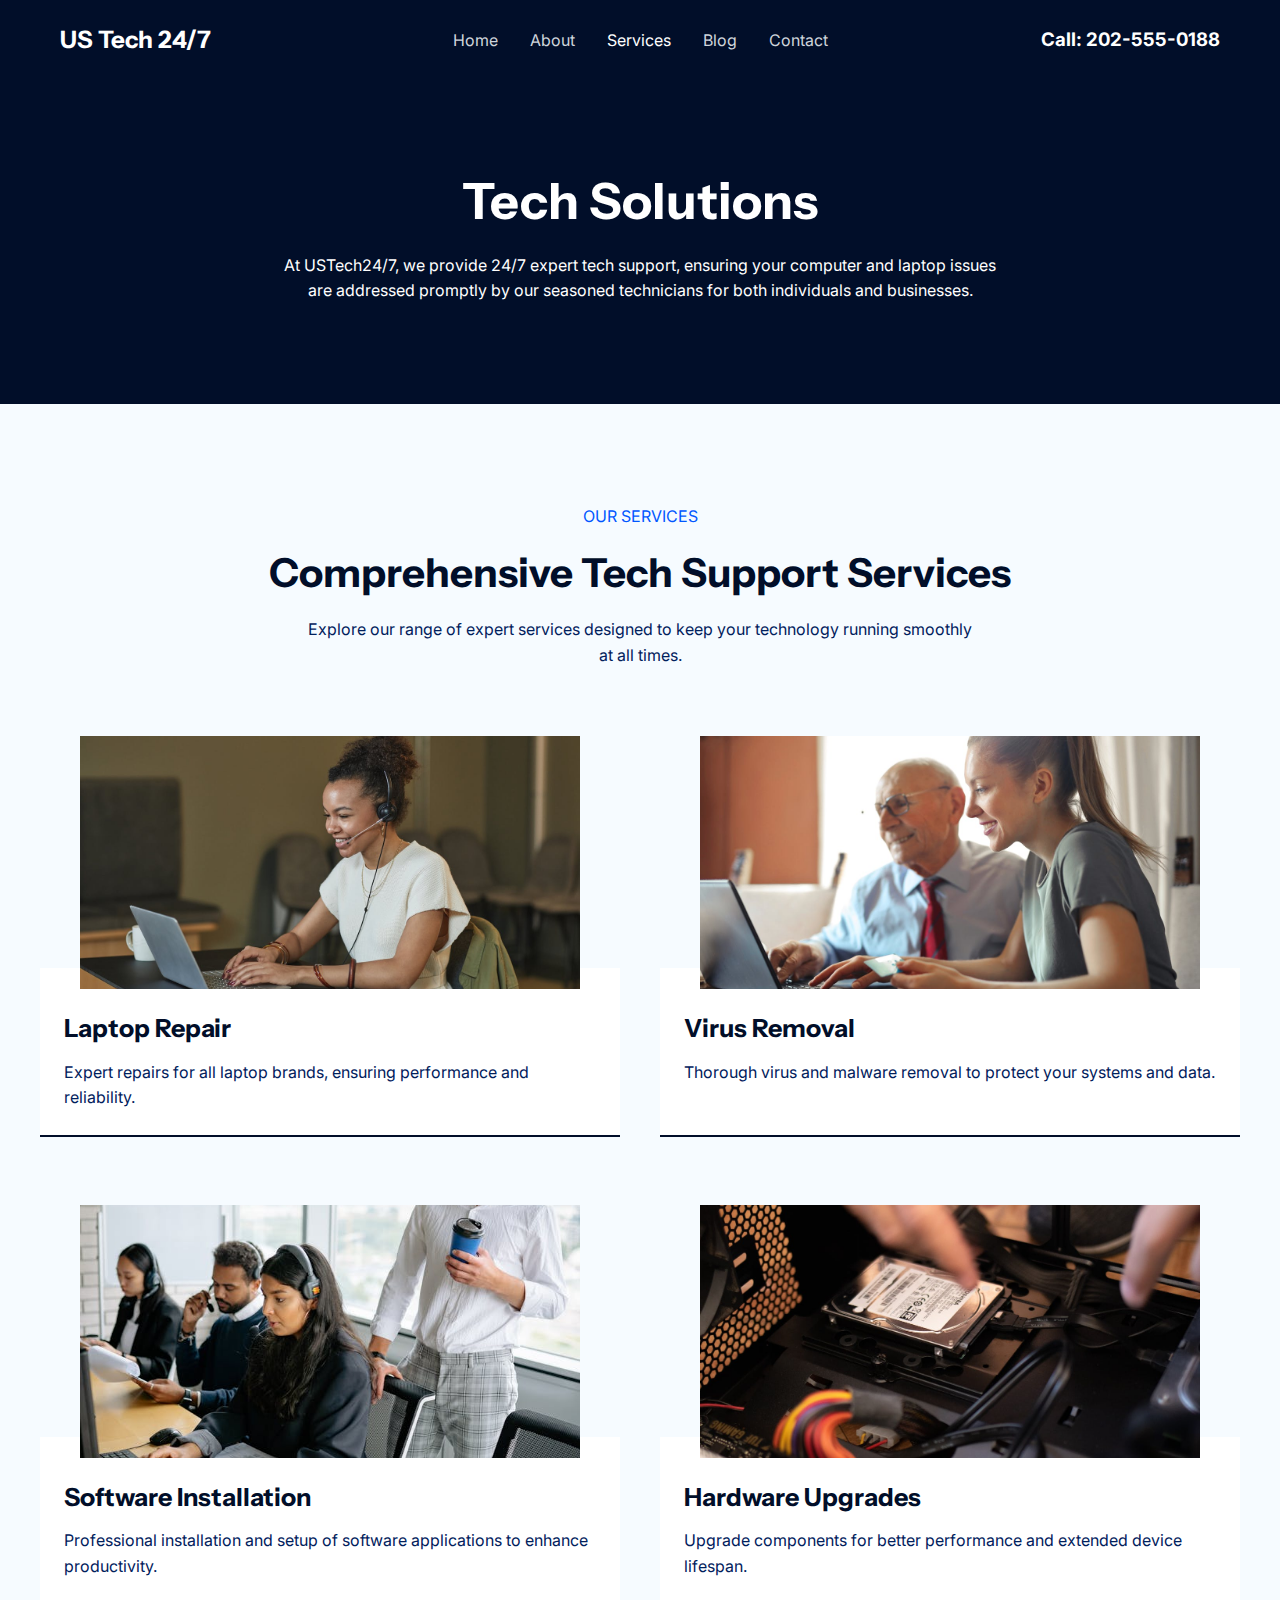
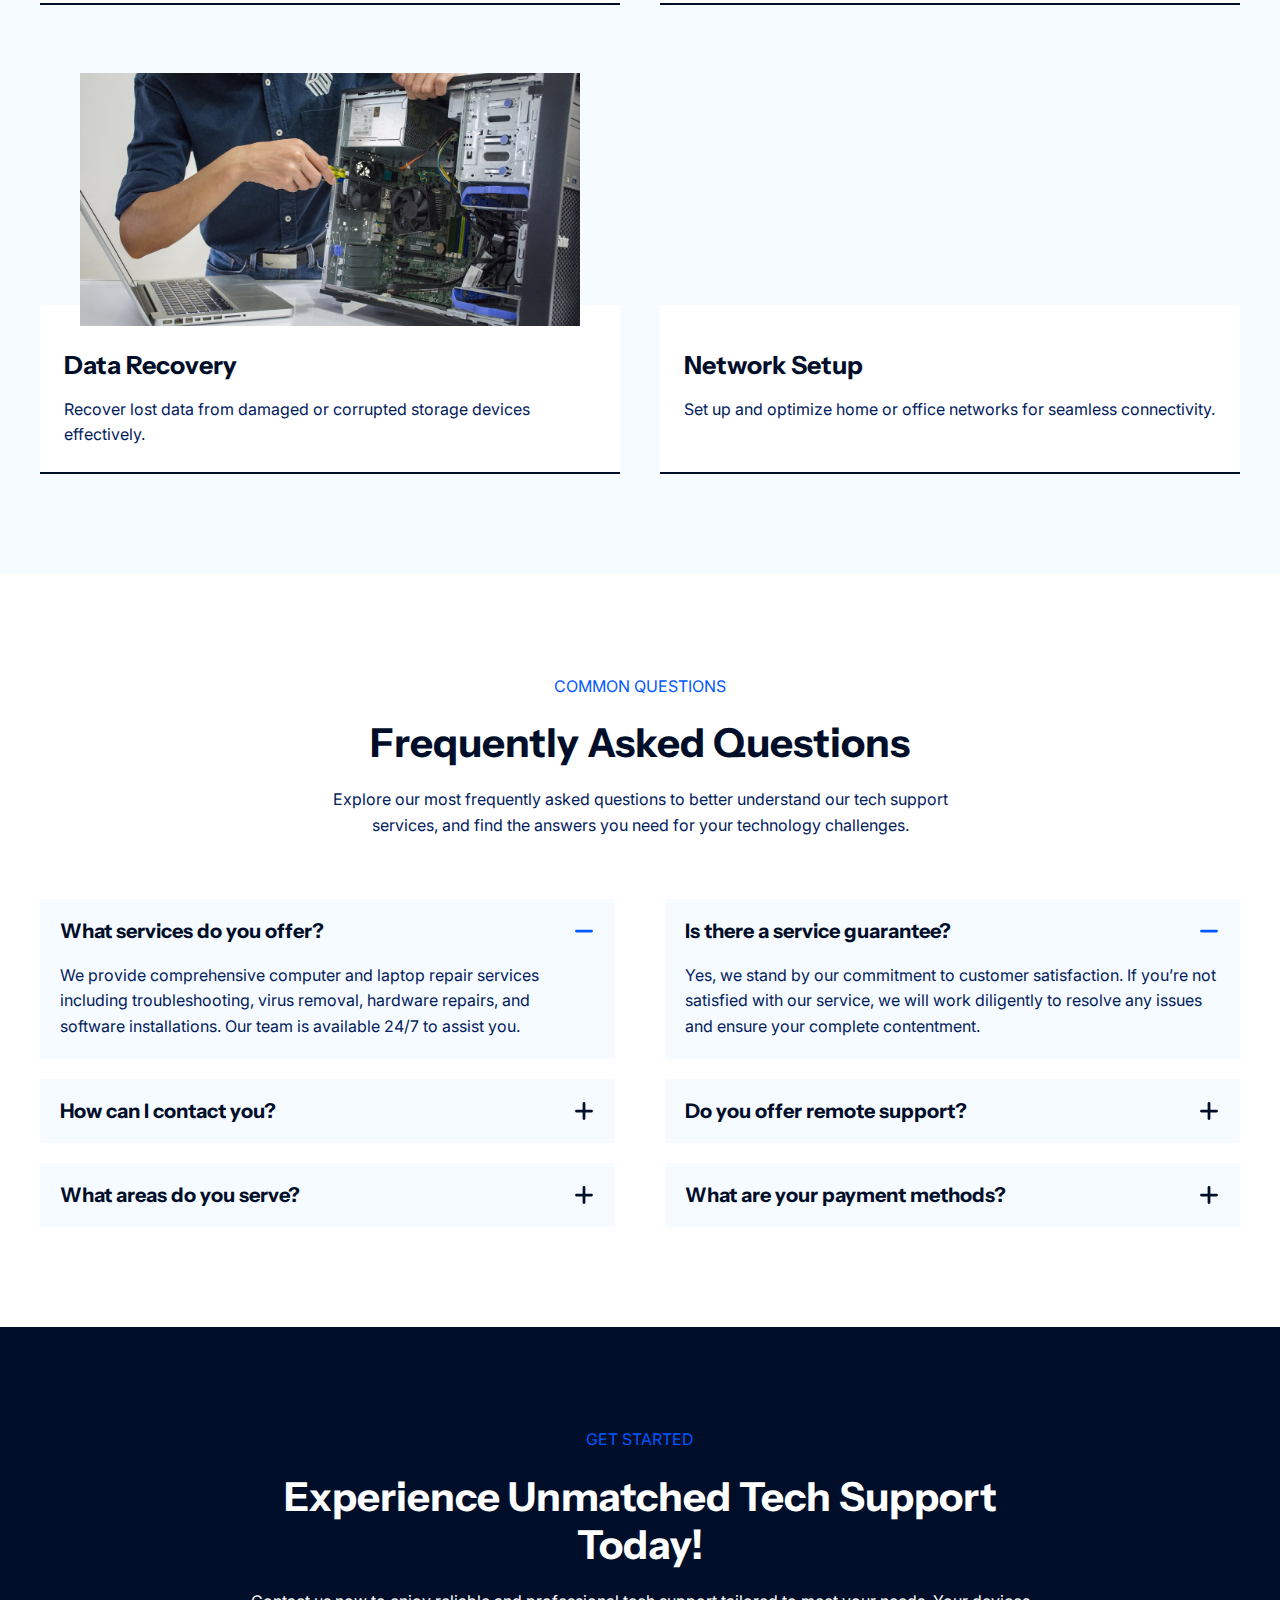
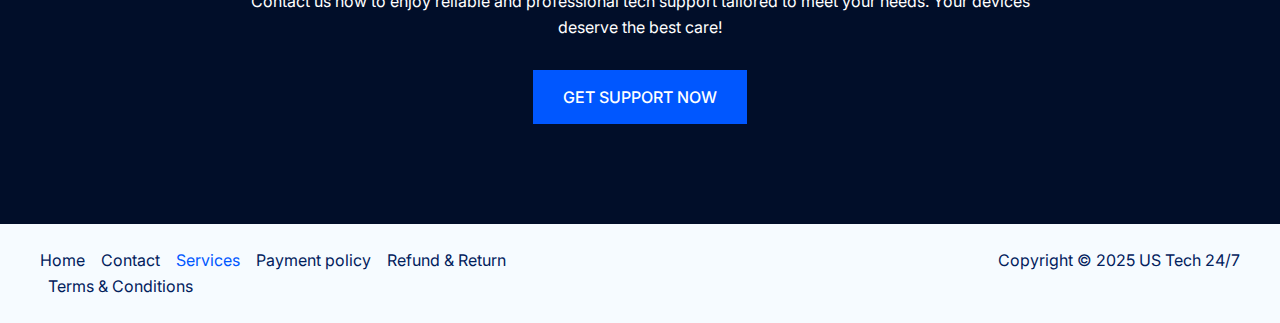
<file: services/index.html>
<!DOCTYPE html>
<html lang="en-US">
<head>
<meta charset="UTF-8">
<meta name="viewport" content="width=device-width, initial-scale=1">
	<link rel="profile" href="https://gmpg.org/xfn/11"> 
	<title>Services &#8211; US Tech 24/7</title>
<meta name="robots" content="max-image-preview:large">
	<style>img:is([sizes="auto" i], [sizes^="auto," i]) { contain-intrinsic-size: 3000px 1500px }</style>
	<link rel="dns-prefetch" href="//fonts.googleapis.com">
<link rel="alternate" type="application/rss+xml" title="US Tech 24/7 &raquo; Feed" href="/feed/">
<link rel="alternate" type="application/rss+xml" title="US Tech 24/7 &raquo; Comments Feed" href="/comments/feed/">
<script>
window._wpemojiSettings = {"baseUrl":"https:\/\/s.w.org\/images\/core\/emoji\/15.0.3\/72x72\/","ext":".png","svgUrl":"https:\/\/s.w.org\/images\/core\/emoji\/15.0.3\/svg\/","svgExt":".svg","source":{"concatemoji":"\/wp-includes\/js\/wp-emoji-release.min.js?ver=6.7.2"}};
/*! This file is auto-generated */
!function(i,n){var o,s,e;function c(e){try{var t={supportTests:e,timestamp:(new Date).valueOf()};sessionStorage.setItem(o,JSON.stringify(t))}catch(e){}}function p(e,t,n){e.clearRect(0,0,e.canvas.width,e.canvas.height),e.fillText(t,0,0);var t=new Uint32Array(e.getImageData(0,0,e.canvas.width,e.canvas.height).data),r=(e.clearRect(0,0,e.canvas.width,e.canvas.height),e.fillText(n,0,0),new Uint32Array(e.getImageData(0,0,e.canvas.width,e.canvas.height).data));return t.every(function(e,t){return e===r[t]})}function u(e,t,n){switch(t){case"flag":return n(e,"🏳️‍⚧️","🏳️​⚧️")?!1:!n(e,"🇺🇳","🇺​🇳")&&!n(e,"🏴󠁧󠁢󠁥󠁮󠁧󠁿","🏴​󠁧​󠁢​󠁥​󠁮​󠁧​󠁿");case"emoji":return!n(e,"🐦‍⬛","🐦​⬛")}return!1}function f(e,t,n){var r="undefined"!=typeof WorkerGlobalScope&&self instanceof WorkerGlobalScope?new OffscreenCanvas(300,150):i.createElement("canvas"),a=r.getContext("2d",{willReadFrequently:!0}),o=(a.textBaseline="top",a.font="600 32px Arial",{});return e.forEach(function(e){o[e]=t(a,e,n)}),o}function t(e){var t=i.createElement("script");t.src=e,t.defer=!0,i.head.appendChild(t)}"undefined"!=typeof Promise&&(o="wpEmojiSettingsSupports",s=["flag","emoji"],n.supports={everything:!0,everythingExceptFlag:!0},e=new Promise(function(e){i.addEventListener("DOMContentLoaded",e,{once:!0})}),new Promise(function(t){var n=function(){try{var e=JSON.parse(sessionStorage.getItem(o));if("object"==typeof e&&"number"==typeof e.timestamp&&(new Date).valueOf()<e.timestamp+604800&&"object"==typeof e.supportTests)return e.supportTests}catch(e){}return null}();if(!n){if("undefined"!=typeof Worker&&"undefined"!=typeof OffscreenCanvas&&"undefined"!=typeof URL&&URL.createObjectURL&&"undefined"!=typeof Blob)try{var e="postMessage("+f.toString()+"("+[JSON.stringify(s),u.toString(),p.toString()].join(",")+"));",r=new Blob([e],{type:"text/javascript"}),a=new Worker(URL.createObjectURL(r),{name:"wpTestEmojiSupports"});return void(a.onmessage=function(e){c(n=e.data),a.terminate(),t(n)})}catch(e){}c(n=f(s,u,p))}t(n)}).then(function(e){for(var t in e)n.supports[t]=e[t],n.supports.everything=n.supports.everything&&n.supports[t],"flag"!==t&&(n.supports.everythingExceptFlag=n.supports.everythingExceptFlag&&n.supports[t]);n.supports.everythingExceptFlag=n.supports.everythingExceptFlag&&!n.supports.flag,n.DOMReady=!1,n.readyCallback=function(){n.DOMReady=!0}}).then(function(){return e}).then(function(){var e;n.supports.everything||(n.readyCallback(),(e=n.source||{}).concatemoji?t(e.concatemoji):e.wpemoji&&e.twemoji&&(t(e.twemoji),t(e.wpemoji)))}))}((window,document),window._wpemojiSettings);
</script>
<link rel="stylesheet" id="astra-theme-css-css" href="/wp-content/themes/astra/assets/css/minified/main.min.css?ver=4.9.1" media="all">
<style id="astra-theme-css-inline-css">:root{--ast-post-nav-space:0;--ast-container-default-xlg-padding:2.5em;--ast-container-default-lg-padding:2.5em;--ast-container-default-slg-padding:2em;--ast-container-default-md-padding:2.5em;--ast-container-default-sm-padding:2.5em;--ast-container-default-xs-padding:2.4em;--ast-container-default-xxs-padding:1.8em;--ast-code-block-background:#ECEFF3;--ast-comment-inputs-background:#F9FAFB;--ast-normal-container-width:1200px;--ast-narrow-container-width:750px;--ast-blog-title-font-weight:600;--ast-blog-meta-weight:600;--ast-global-color-primary:var(--ast-global-color-5);--ast-global-color-secondary:var(--ast-global-color-4);--ast-global-color-alternate-background:var(--ast-global-color-7);--ast-global-color-subtle-background:var(--ast-global-color-6);--ast-bg-style-guide:#F8FAFC;--ast-shadow-style-guide:0px 0px 4px 0 #00000057;--ast-global-dark-bg-style:#fff;--ast-global-dark-lfs:#fbfbfb;--ast-widget-bg-color:#fafafa;--ast-wc-container-head-bg-color:#fbfbfb;--ast-title-layout-bg:#eeeeee;--ast-search-border-color:#e7e7e7;--ast-lifter-hover-bg:#e6e6e6;--ast-gallery-block-color:#000;--srfm-color-input-label:var(--ast-global-color-2);}html{font-size:100%;}a{color:var(--ast-global-color-0);}a:hover,a:focus{color:var(--ast-global-color-1);}body,button,input,select,textarea,.ast-button,.ast-custom-button{font-family:'Inter',sans-serif;font-weight:400;font-size:16px;font-size:1rem;line-height:var(--ast-body-line-height,1.60);}blockquote{color:var(--ast-global-color-3);}h1,.entry-content h1,h2,.entry-content h2,h3,.entry-content h3,h4,.entry-content h4,h5,.entry-content h5,h6,.entry-content h6,.site-title,.site-title a{font-family:'Instrument Sans',sans-serif;font-weight:700;text-transform:capitalize;}.ast-site-identity .site-title a{color:var(--ast-global-color-2);}.site-title{font-size:24px;font-size:1.5rem;display:block;}.site-header .site-description{font-size:15px;font-size:0.9375rem;display:none;}.entry-title{font-size:24px;font-size:1.5rem;}.ast-blog-single-element.ast-taxonomy-container a{font-size:14px;font-size:0.875rem;}.ast-blog-meta-container{font-size:13px;font-size:0.8125rem;}.archive .ast-article-post .ast-article-inner,.blog .ast-article-post .ast-article-inner,.archive .ast-article-post .ast-article-inner:hover,.blog .ast-article-post .ast-article-inner:hover{border-top-left-radius:0px;border-top-right-radius:0px;border-bottom-right-radius:0px;border-bottom-left-radius:0px;overflow:hidden;}h1,.entry-content h1{font-size:50px;font-size:3.125rem;font-weight:700;font-family:'Instrument Sans',sans-serif;line-height:1.25em;text-transform:capitalize;}h2,.entry-content h2{font-size:40px;font-size:2.5rem;font-weight:700;font-family:'Instrument Sans',sans-serif;line-height:1.2em;text-transform:capitalize;}h3,.entry-content h3{font-size:25px;font-size:1.5625rem;font-weight:700;font-family:'Instrument Sans',sans-serif;line-height:1.25em;text-transform:capitalize;}h4,.entry-content h4{font-size:20px;font-size:1.25rem;line-height:1.2em;font-weight:700;font-family:'Instrument Sans',sans-serif;text-transform:capitalize;}h5,.entry-content h5{font-size:18px;font-size:1.125rem;line-height:1.2em;font-weight:700;font-family:'Instrument Sans',sans-serif;text-transform:capitalize;}h6,.entry-content h6{font-size:16px;font-size:1rem;line-height:1.25em;font-weight:700;font-family:'Instrument Sans',sans-serif;text-transform:capitalize;}::selection{background-color:var(--ast-global-color-0);color:#ffffff;}body,h1,.entry-title a,.entry-content h1,h2,.entry-content h2,h3,.entry-content h3,h4,.entry-content h4,h5,.entry-content h5,h6,.entry-content h6{color:var(--ast-global-color-3);}.tagcloud a:hover,.tagcloud a:focus,.tagcloud a.current-item{color:#ffffff;border-color:var(--ast-global-color-0);background-color:var(--ast-global-color-0);}input:focus,input[type="text"]:focus,input[type="email"]:focus,input[type="url"]:focus,input[type="password"]:focus,input[type="reset"]:focus,input[type="search"]:focus,textarea:focus{border-color:var(--ast-global-color-0);}input[type="radio"]:checked,input[type=reset],input[type="checkbox"]:checked,input[type="checkbox"]:hover:checked,input[type="checkbox"]:focus:checked,input[type=range]::-webkit-slider-thumb{border-color:var(--ast-global-color-0);background-color:var(--ast-global-color-0);box-shadow:none;}.site-footer a:hover + .post-count,.site-footer a:focus + .post-count{background:var(--ast-global-color-0);border-color:var(--ast-global-color-0);}.single .nav-links .nav-previous,.single .nav-links .nav-next{color:var(--ast-global-color-0);}.entry-meta,.entry-meta *{line-height:1.45;color:var(--ast-global-color-0);font-weight:600;}.entry-meta a:not(.ast-button):hover,.entry-meta a:not(.ast-button):hover *,.entry-meta a:not(.ast-button):focus,.entry-meta a:not(.ast-button):focus *,.page-links > .page-link,.page-links .page-link:hover,.post-navigation a:hover{color:var(--ast-global-color-1);}#cat option,.secondary .calendar_wrap thead a,.secondary .calendar_wrap thead a:visited{color:var(--ast-global-color-0);}.secondary .calendar_wrap #today,.ast-progress-val span{background:var(--ast-global-color-0);}.secondary a:hover + .post-count,.secondary a:focus + .post-count{background:var(--ast-global-color-0);border-color:var(--ast-global-color-0);}.calendar_wrap #today > a{color:#ffffff;}.page-links .page-link,.single .post-navigation a{color:var(--ast-global-color-3);}.ast-search-menu-icon .search-form button.search-submit{padding:0 4px;}.ast-search-menu-icon form.search-form{padding-right:0;}.ast-search-menu-icon.slide-search input.search-field{width:0;}.ast-header-search .ast-search-menu-icon.ast-dropdown-active .search-form,.ast-header-search .ast-search-menu-icon.ast-dropdown-active .search-field:focus{transition:all 0.2s;}.search-form input.search-field:focus{outline:none;}.ast-search-menu-icon .search-form button.search-submit:focus,.ast-theme-transparent-header .ast-header-search .ast-dropdown-active .ast-icon,.ast-theme-transparent-header .ast-inline-search .search-field:focus .ast-icon{color:var(--ast-global-color-1);}.ast-header-search .slide-search .search-form{border:2px solid var(--ast-global-color-0);}.ast-header-search .slide-search .search-field{background-color:(--ast-global-dark-bg-style);}.ast-archive-title{color:var(--ast-global-color-2);}.widget-title{font-size:22px;font-size:1.375rem;color:var(--ast-global-color-2);}.ast-single-post .entry-content a,.ast-comment-content a:not(.ast-comment-edit-reply-wrap a){text-decoration:underline;}.ast-single-post .elementor-widget-button .elementor-button,.ast-single-post .entry-content .uagb-tab a,.ast-single-post .entry-content .uagb-ifb-cta a,.ast-single-post .entry-content .uabb-module-content a,.ast-single-post .entry-content .uagb-post-grid a,.ast-single-post .entry-content .uagb-timeline a,.ast-single-post .entry-content .uagb-toc__wrap a,.ast-single-post .entry-content .uagb-taxomony-box a,.ast-single-post .entry-content .woocommerce a,.entry-content .wp-block-latest-posts > li > a,.ast-single-post .entry-content .wp-block-file__button,li.ast-post-filter-single,.ast-single-post .ast-comment-content .comment-reply-link,.ast-single-post .ast-comment-content .comment-edit-link{text-decoration:none;}.ast-search-menu-icon.slide-search a:focus-visible:focus-visible,.astra-search-icon:focus-visible,#close:focus-visible,a:focus-visible,.ast-menu-toggle:focus-visible,.site .skip-link:focus-visible,.wp-block-loginout input:focus-visible,.wp-block-search.wp-block-search__button-inside .wp-block-search__inside-wrapper,.ast-header-navigation-arrow:focus-visible,.woocommerce .wc-proceed-to-checkout > .checkout-button:focus-visible,.woocommerce .woocommerce-MyAccount-navigation ul li a:focus-visible,.ast-orders-table__row .ast-orders-table__cell:focus-visible,.woocommerce .woocommerce-order-details .order-again > .button:focus-visible,.woocommerce .woocommerce-message a.button.wc-forward:focus-visible,.woocommerce #minus_qty:focus-visible,.woocommerce #plus_qty:focus-visible,a#ast-apply-coupon:focus-visible,.woocommerce .woocommerce-info a:focus-visible,.woocommerce .astra-shop-summary-wrap a:focus-visible,.woocommerce a.wc-forward:focus-visible,#ast-apply-coupon:focus-visible,.woocommerce-js .woocommerce-mini-cart-item a.remove:focus-visible,#close:focus-visible,.button.search-submit:focus-visible,#search_submit:focus,.normal-search:focus-visible,.ast-header-account-wrap:focus-visible,.woocommerce .ast-on-card-button.ast-quick-view-trigger:focus{outline-style:dotted;outline-color:inherit;outline-width:thin;}input:focus,input[type="text"]:focus,input[type="email"]:focus,input[type="url"]:focus,input[type="password"]:focus,input[type="reset"]:focus,input[type="search"]:focus,input[type="number"]:focus,textarea:focus,.wp-block-search__input:focus,[data-section="section-header-mobile-trigger"] .ast-button-wrap .ast-mobile-menu-trigger-minimal:focus,.ast-mobile-popup-drawer.active .menu-toggle-close:focus,.woocommerce-ordering select.orderby:focus,#ast-scroll-top:focus,#coupon_code:focus,.woocommerce-page #comment:focus,.woocommerce #reviews #respond input#submit:focus,.woocommerce a.add_to_cart_button:focus,.woocommerce .button.single_add_to_cart_button:focus,.woocommerce .woocommerce-cart-form button:focus,.woocommerce .woocommerce-cart-form__cart-item .quantity .qty:focus,.woocommerce .woocommerce-billing-fields .woocommerce-billing-fields__field-wrapper .woocommerce-input-wrapper > .input-text:focus,.woocommerce #order_comments:focus,.woocommerce #place_order:focus,.woocommerce .woocommerce-address-fields .woocommerce-address-fields__field-wrapper .woocommerce-input-wrapper > .input-text:focus,.woocommerce .woocommerce-MyAccount-content form button:focus,.woocommerce .woocommerce-MyAccount-content .woocommerce-EditAccountForm .woocommerce-form-row .woocommerce-Input.input-text:focus,.woocommerce .ast-woocommerce-container .woocommerce-pagination ul.page-numbers li a:focus,body #content .woocommerce form .form-row .select2-container--default .select2-selection--single:focus,#ast-coupon-code:focus,.woocommerce.woocommerce-js .quantity input[type=number]:focus,.woocommerce-js .woocommerce-mini-cart-item .quantity input[type=number]:focus,.woocommerce p#ast-coupon-trigger:focus{border-style:dotted;border-color:inherit;border-width:thin;}input{outline:none;}.ast-logo-title-inline .site-logo-img{padding-right:1em;}body .ast-oembed-container *{position:absolute;top:0;width:100%;height:100%;left:0;}body .wp-block-embed-pocket-casts .ast-oembed-container *{position:unset;}.ast-single-post-featured-section + article {margin-top: 2em;}.site-content .ast-single-post-featured-section img {width: 100%;overflow: hidden;object-fit: cover;}.ast-separate-container .site-content .ast-single-post-featured-section + article {margin-top: -80px;z-index: 9;position: relative;border-radius: 4px;}@media (min-width: 922px) {.ast-no-sidebar .site-content .ast-article-image-container--wide {margin-left: -120px;margin-right: -120px;max-width: unset;width: unset;}.ast-left-sidebar .site-content .ast-article-image-container--wide,.ast-right-sidebar .site-content .ast-article-image-container--wide {margin-left: -10px;margin-right: -10px;}.site-content .ast-article-image-container--full {margin-left: calc( -50vw + 50%);margin-right: calc( -50vw + 50%);max-width: 100vw;width: 100vw;}.ast-left-sidebar .site-content .ast-article-image-container--full,.ast-right-sidebar .site-content .ast-article-image-container--full {margin-left: -10px;margin-right: -10px;max-width: inherit;width: auto;}}.site > .ast-single-related-posts-container {margin-top: 0;}@media (min-width: 922px) {.ast-desktop .ast-container--narrow {max-width: var(--ast-narrow-container-width);margin: 0 auto;}}input[type="text"],input[type="number"],input[type="email"],input[type="url"],input[type="password"],input[type="search"],input[type=reset],input[type=tel],input[type=date],select,textarea{font-size:16px;font-style:normal;font-weight:400;line-height:24px;width:100%;padding:12px 16px;border-radius:4px;box-shadow:0px 1px 2px 0px rgba(0,0,0,0.05);color:var(--ast-form-input-text,#475569);}input[type="text"],input[type="number"],input[type="email"],input[type="url"],input[type="password"],input[type="search"],input[type=reset],input[type=tel],input[type=date],select{height:40px;}input[type="date"]{border-width:1px;border-style:solid;border-color:var(--ast-border-color);background:var( --ast-global-color-secondary,--ast-global-color-5 );}input[type="text"]:focus,input[type="number"]:focus,input[type="email"]:focus,input[type="url"]:focus,input[type="password"]:focus,input[type="search"]:focus,input[type=reset]:focus,input[type="tel"]:focus,input[type="date"]:focus,select:focus,textarea:focus{border-color:#046BD2;box-shadow:none;outline:none;color:var(--ast-form-input-focus-text,#475569);}label,legend{color:#111827;font-size:14px;font-style:normal;font-weight:500;line-height:20px;}select{padding:6px 10px;}fieldset{padding:30px;border-radius:4px;}button,.ast-button,.button,input[type="button"],input[type="reset"],input[type="submit"]{border-radius:4px;box-shadow:0px 1px 2px 0px rgba(0,0,0,0.05);}:root{--ast-comment-inputs-background:#FFF;}::placeholder{color:var(--ast-form-field-color,#9CA3AF);}::-ms-input-placeholder{color:var(--ast-form-field-color,#9CA3AF);}@media (max-width:921.9px){#ast-desktop-header{display:none;}}@media (min-width:922px){#ast-mobile-header{display:none;}}.wp-block-buttons.aligncenter{justify-content:center;}@media (max-width:921px){.ast-theme-transparent-header #primary,.ast-theme-transparent-header #secondary{padding:0;}}@media (max-width:921px){.ast-plain-container.ast-no-sidebar #primary{padding:0;}}.ast-plain-container.ast-no-sidebar #primary{margin-top:0;margin-bottom:0;}@media (max-width:921px){.ast-separate-container #primary,.ast-narrow-container #primary{padding-top:0px;}}@media (max-width:544px){.ast-separate-container #primary,.ast-narrow-container #primary{padding-top:0px;}}@media (max-width:921px){.ast-separate-container #primary,.ast-narrow-container #primary{padding-bottom:0px;}}@media (max-width:544px){.ast-separate-container #primary,.ast-narrow-container #primary{padding-bottom:0px;}}.wp-block-button.is-style-outline .wp-block-button__link{border-color:var(--ast-global-color-0);border-top-width:2px;border-right-width:2px;border-bottom-width:2px;border-left-width:2px;}div.wp-block-button.is-style-outline > .wp-block-button__link:not(.has-text-color),div.wp-block-button.wp-block-button__link.is-style-outline:not(.has-text-color){color:var(--ast-global-color-0);}.wp-block-button.is-style-outline .wp-block-button__link:hover,.wp-block-buttons .wp-block-button.is-style-outline .wp-block-button__link:focus,.wp-block-buttons .wp-block-button.is-style-outline > .wp-block-button__link:not(.has-text-color):hover,.wp-block-buttons .wp-block-button.wp-block-button__link.is-style-outline:not(.has-text-color):hover{color:#ffffff;background-color:var(--ast-global-color-1);border-color:var(--ast-global-color-1);}.post-page-numbers.current .page-link,.ast-pagination .page-numbers.current{color:#ffffff;border-color:var(--ast-global-color-0);background-color:var(--ast-global-color-0);}.wp-block-button.is-style-outline .wp-block-button__link{border-top-width:2px;border-right-width:2px;border-bottom-width:2px;border-left-width:2px;}.wp-block-buttons .wp-block-button.is-style-outline .wp-block-button__link.wp-element-button,.ast-outline-button,.wp-block-uagb-buttons-child .uagb-buttons-repeater.ast-outline-button{border-color:var(--ast-global-color-0);border-top-width:2px;border-right-width:2px;border-bottom-width:2px;border-left-width:2px;font-family:inherit;font-weight:500;font-size:16px;font-size:1rem;line-height:1em;padding-top:13px;padding-right:28px;padding-bottom:13px;padding-left:28px;border-top-left-radius:0px;border-top-right-radius:0px;border-bottom-right-radius:0px;border-bottom-left-radius:0px;}.wp-block-buttons .wp-block-button.is-style-outline > .wp-block-button__link:not(.has-text-color),.wp-block-buttons .wp-block-button.wp-block-button__link.is-style-outline:not(.has-text-color),.ast-outline-button{color:#ffffff;}.wp-block-button.is-style-outline .wp-block-button__link:hover,.wp-block-buttons .wp-block-button.is-style-outline .wp-block-button__link:focus,.wp-block-buttons .wp-block-button.is-style-outline > .wp-block-button__link:not(.has-text-color):hover,.wp-block-buttons .wp-block-button.wp-block-button__link.is-style-outline:not(.has-text-color):hover,.ast-outline-button:hover,.ast-outline-button:focus,.wp-block-uagb-buttons-child .uagb-buttons-repeater.ast-outline-button:hover,.wp-block-uagb-buttons-child .uagb-buttons-repeater.ast-outline-button:focus{color:#ffffff;background-color:var(--ast-global-color-1);border-color:var(--ast-global-color-1);}.ast-single-post .entry-content a.ast-outline-button,.ast-single-post .entry-content .is-style-outline>.wp-block-button__link{text-decoration:none;}.wp-block-button .wp-block-button__link.wp-element-button.is-style-outline:not(.has-background),.wp-block-button.is-style-outline>.wp-block-button__link.wp-element-button:not(.has-background),.ast-outline-button{background-color:rgba(0,0,0,0);}.uagb-buttons-repeater.ast-outline-button{border-radius:9999px;}@media (max-width:921px){.wp-block-buttons .wp-block-button.is-style-outline .wp-block-button__link.wp-element-button,.ast-outline-button,.wp-block-uagb-buttons-child .uagb-buttons-repeater.ast-outline-button{padding-top:12px;padding-right:26px;padding-bottom:12px;padding-left:26px;}}@media (max-width:544px){.wp-block-buttons .wp-block-button.is-style-outline .wp-block-button__link.wp-element-button,.ast-outline-button,.wp-block-uagb-buttons-child .uagb-buttons-repeater.ast-outline-button{padding-top:10px;padding-right:22px;padding-bottom:10px;padding-left:22px;}}.entry-content[data-ast-blocks-layout] > figure{margin-bottom:1em;}h1.widget-title{font-weight:700;}h2.widget-title{font-weight:700;}h3.widget-title{font-weight:700;} .content-area .elementor-widget-theme-post-content h1,.content-area .elementor-widget-theme-post-content h2,.content-area .elementor-widget-theme-post-content h3,.content-area .elementor-widget-theme-post-content h4,.content-area .elementor-widget-theme-post-content h5,.content-area .elementor-widget-theme-post-content h6{margin-top:1.5em;margin-bottom:calc(0.3em + 10px);}#page{display:flex;flex-direction:column;min-height:100vh;}.ast-404-layout-1 h1.page-title{color:var(--ast-global-color-2);}.single .post-navigation a{line-height:1em;height:inherit;}.error-404 .page-sub-title{font-size:1.5rem;font-weight:inherit;}.search .site-content .content-area .search-form{margin-bottom:0;}#page .site-content{flex-grow:1;}.widget{margin-bottom:1.25em;}#secondary li{line-height:1.5em;}#secondary .wp-block-group h2{margin-bottom:0.7em;}#secondary h2{font-size:1.7rem;}.ast-separate-container .ast-article-post,.ast-separate-container .ast-article-single,.ast-separate-container .comment-respond{padding:3em;}.ast-separate-container .ast-article-single .ast-article-single{padding:0;}.ast-article-single .wp-block-post-template-is-layout-grid{padding-left:0;}.ast-separate-container .comments-title,.ast-narrow-container .comments-title{padding:1.5em 2em;}.ast-page-builder-template .comment-form-textarea,.ast-comment-formwrap .ast-grid-common-col{padding:0;}.ast-comment-formwrap{padding:0;display:inline-flex;column-gap:20px;width:100%;margin-left:0;margin-right:0;}.comments-area textarea#comment:focus,.comments-area textarea#comment:active,.comments-area .ast-comment-formwrap input[type="text"]:focus,.comments-area .ast-comment-formwrap input[type="text"]:active {box-shadow:none;outline:none;}.archive.ast-page-builder-template .entry-header{margin-top:2em;}.ast-page-builder-template .ast-comment-formwrap{width:100%;}.entry-title{margin-bottom:0.6em;}.ast-archive-description p{font-size:inherit;font-weight:inherit;line-height:inherit;}.ast-separate-container .ast-comment-list li.depth-1,.hentry{margin-bottom:1.5em;}.site-content section.ast-archive-description{margin-bottom:2em;}@media (min-width:921px){.ast-left-sidebar.ast-page-builder-template #secondary,.archive.ast-right-sidebar.ast-page-builder-template .site-main{padding-left:20px;padding-right:20px;}}@media (max-width:544px){.ast-comment-formwrap.ast-row{column-gap:10px;display:inline-block;}#ast-commentform .ast-grid-common-col{position:relative;width:100%;}}@media (min-width:1201px){.ast-separate-container .ast-article-post,.ast-separate-container .ast-article-single,.ast-separate-container .ast-author-box,.ast-separate-container .ast-404-layout-1,.ast-separate-container .no-results{padding:3em;}} .content-area .elementor-widget-theme-post-content h1,.content-area .elementor-widget-theme-post-content h2,.content-area .elementor-widget-theme-post-content h3,.content-area .elementor-widget-theme-post-content h4,.content-area .elementor-widget-theme-post-content h5,.content-area .elementor-widget-theme-post-content h6{margin-top:1.5em;margin-bottom:calc(0.3em + 10px);}.elementor-loop-container .e-loop-item,.elementor-loop-container .ast-separate-container .ast-article-post,.elementor-loop-container .ast-separate-container .ast-article-single,.elementor-loop-container .ast-separate-container .comment-respond{padding:0px;}@media (max-width:921px){.ast-separate-container #primary,.ast-separate-container #secondary{padding:1.5em 0;}#primary,#secondary{padding:1.5em 0;margin:0;}.ast-left-sidebar #content > .ast-container{display:flex;flex-direction:column-reverse;width:100%;}}@media (min-width:922px){.ast-separate-container.ast-right-sidebar #primary,.ast-separate-container.ast-left-sidebar #primary{border:0;}.search-no-results.ast-separate-container #primary{margin-bottom:4em;}}.wp-block-button .wp-block-button__link{color:#ffffff;}.wp-block-button .wp-block-button__link:hover,.wp-block-button .wp-block-button__link:focus{color:#ffffff;background-color:var(--ast-global-color-1);border-color:var(--ast-global-color-1);}.elementor-widget-heading h1.elementor-heading-title{line-height:1.25em;}.elementor-widget-heading h2.elementor-heading-title{line-height:1.2em;}.elementor-widget-heading h3.elementor-heading-title{line-height:1.25em;}.elementor-widget-heading h4.elementor-heading-title{line-height:1.2em;}.elementor-widget-heading h5.elementor-heading-title{line-height:1.2em;}.elementor-widget-heading h6.elementor-heading-title{line-height:1.25em;}.wp-block-button .wp-block-button__link,.wp-block-search .wp-block-search__button,body .wp-block-file .wp-block-file__button{border-style:solid;border-top-width:2px;border-right-width:2px;border-left-width:2px;border-bottom-width:2px;border-color:var(--ast-global-color-0);background-color:var(--ast-global-color-0);color:#ffffff;font-family:'Inter',sans-serif;font-weight:500;line-height:1.5em;text-transform:uppercase;font-size:16px;font-size:1rem;border-top-left-radius:0px;border-top-right-radius:0px;border-bottom-right-radius:0px;border-bottom-left-radius:0px;padding-top:13px;padding-right:28px;padding-bottom:13px;padding-left:28px;}.ast-single-post .entry-content .wp-block-button .wp-block-button__link,.ast-single-post .entry-content .wp-block-search .wp-block-search__button,body .entry-content .wp-block-file .wp-block-file__button{text-decoration:none;}@media (max-width:921px){.wp-block-button .wp-block-button__link,.wp-block-search .wp-block-search__button,body .wp-block-file .wp-block-file__button{font-size:15px;font-size:0.9375rem;padding-top:12px;padding-right:26px;padding-bottom:12px;padding-left:26px;}}@media (max-width:544px){.wp-block-button .wp-block-button__link,.wp-block-search .wp-block-search__button,body .wp-block-file .wp-block-file__button{font-size:15px;font-size:0.9375rem;padding-top:10px;padding-right:22px;padding-bottom:10px;padding-left:22px;}}.menu-toggle,button,.ast-button,.ast-custom-button,.button,input#submit,input[type="button"],input[type="submit"],input[type="reset"],#comments .submit,.search .search-submit,form[CLASS*="wp-block-search__"].wp-block-search .wp-block-search__inside-wrapper .wp-block-search__button,body .wp-block-file .wp-block-file__button,.search .search-submit,.woocommerce-js a.button,.woocommerce button.button,.woocommerce .woocommerce-message a.button,.woocommerce #respond input#submit.alt,.woocommerce input.button.alt,.woocommerce input.button,.woocommerce input.button:disabled,.woocommerce input.button:disabled[disabled],.woocommerce input.button:disabled:hover,.woocommerce input.button:disabled[disabled]:hover,.woocommerce #respond input#submit,.woocommerce button.button.alt.disabled,.wc-block-grid__products .wc-block-grid__product .wp-block-button__link,.wc-block-grid__product-onsale,[CLASS*="wc-block"] button,.woocommerce-js .astra-cart-drawer .astra-cart-drawer-content .woocommerce-mini-cart__buttons .button:not(.checkout):not(.ast-continue-shopping),.woocommerce-js .astra-cart-drawer .astra-cart-drawer-content .woocommerce-mini-cart__buttons a.checkout,.woocommerce button.button.alt.disabled.wc-variation-selection-needed,[CLASS*="wc-block"] .wc-block-components-button{border-style:solid;border-top-width:2px;border-right-width:2px;border-left-width:2px;border-bottom-width:2px;color:#ffffff;border-color:var(--ast-global-color-0);background-color:var(--ast-global-color-0);padding-top:13px;padding-right:28px;padding-bottom:13px;padding-left:28px;font-family:'Inter',sans-serif;font-weight:500;font-size:16px;font-size:1rem;line-height:1.5em;text-transform:uppercase;border-top-left-radius:0px;border-top-right-radius:0px;border-bottom-right-radius:0px;border-bottom-left-radius:0px;}button:focus,.menu-toggle:hover,button:hover,.ast-button:hover,.ast-custom-button:hover .button:hover,.ast-custom-button:hover ,input[type=reset]:hover,input[type=reset]:focus,input#submit:hover,input#submit:focus,input[type="button"]:hover,input[type="button"]:focus,input[type="submit"]:hover,input[type="submit"]:focus,form[CLASS*="wp-block-search__"].wp-block-search .wp-block-search__inside-wrapper .wp-block-search__button:hover,form[CLASS*="wp-block-search__"].wp-block-search .wp-block-search__inside-wrapper .wp-block-search__button:focus,body .wp-block-file .wp-block-file__button:hover,body .wp-block-file .wp-block-file__button:focus,.woocommerce-js a.button:hover,.woocommerce button.button:hover,.woocommerce .woocommerce-message a.button:hover,.woocommerce #respond input#submit:hover,.woocommerce #respond input#submit.alt:hover,.woocommerce input.button.alt:hover,.woocommerce input.button:hover,.woocommerce button.button.alt.disabled:hover,.wc-block-grid__products .wc-block-grid__product .wp-block-button__link:hover,[CLASS*="wc-block"] button:hover,.woocommerce-js .astra-cart-drawer .astra-cart-drawer-content .woocommerce-mini-cart__buttons .button:not(.checkout):not(.ast-continue-shopping):hover,.woocommerce-js .astra-cart-drawer .astra-cart-drawer-content .woocommerce-mini-cart__buttons a.checkout:hover,.woocommerce button.button.alt.disabled.wc-variation-selection-needed:hover,[CLASS*="wc-block"] .wc-block-components-button:hover,[CLASS*="wc-block"] .wc-block-components-button:focus{color:#ffffff;background-color:var(--ast-global-color-1);border-color:var(--ast-global-color-1);}form[CLASS*="wp-block-search__"].wp-block-search .wp-block-search__inside-wrapper .wp-block-search__button.has-icon{padding-top:calc(13px - 3px);padding-right:calc(28px - 3px);padding-bottom:calc(13px - 3px);padding-left:calc(28px - 3px);}@media (max-width:921px){.menu-toggle,button,.ast-button,.ast-custom-button,.button,input#submit,input[type="button"],input[type="submit"],input[type="reset"],#comments .submit,.search .search-submit,form[CLASS*="wp-block-search__"].wp-block-search .wp-block-search__inside-wrapper .wp-block-search__button,body .wp-block-file .wp-block-file__button,.search .search-submit,.woocommerce-js a.button,.woocommerce button.button,.woocommerce .woocommerce-message a.button,.woocommerce #respond input#submit.alt,.woocommerce input.button.alt,.woocommerce input.button,.woocommerce input.button:disabled,.woocommerce input.button:disabled[disabled],.woocommerce input.button:disabled:hover,.woocommerce input.button:disabled[disabled]:hover,.woocommerce #respond input#submit,.woocommerce button.button.alt.disabled,.wc-block-grid__products .wc-block-grid__product .wp-block-button__link,.wc-block-grid__product-onsale,[CLASS*="wc-block"] button,.woocommerce-js .astra-cart-drawer .astra-cart-drawer-content .woocommerce-mini-cart__buttons .button:not(.checkout):not(.ast-continue-shopping),.woocommerce-js .astra-cart-drawer .astra-cart-drawer-content .woocommerce-mini-cart__buttons a.checkout,.woocommerce button.button.alt.disabled.wc-variation-selection-needed,[CLASS*="wc-block"] .wc-block-components-button{padding-top:12px;padding-right:26px;padding-bottom:12px;padding-left:26px;font-size:15px;font-size:0.9375rem;}}@media (max-width:544px){.menu-toggle,button,.ast-button,.ast-custom-button,.button,input#submit,input[type="button"],input[type="submit"],input[type="reset"],#comments .submit,.search .search-submit,form[CLASS*="wp-block-search__"].wp-block-search .wp-block-search__inside-wrapper .wp-block-search__button,body .wp-block-file .wp-block-file__button,.search .search-submit,.woocommerce-js a.button,.woocommerce button.button,.woocommerce .woocommerce-message a.button,.woocommerce #respond input#submit.alt,.woocommerce input.button.alt,.woocommerce input.button,.woocommerce input.button:disabled,.woocommerce input.button:disabled[disabled],.woocommerce input.button:disabled:hover,.woocommerce input.button:disabled[disabled]:hover,.woocommerce #respond input#submit,.woocommerce button.button.alt.disabled,.wc-block-grid__products .wc-block-grid__product .wp-block-button__link,.wc-block-grid__product-onsale,[CLASS*="wc-block"] button,.woocommerce-js .astra-cart-drawer .astra-cart-drawer-content .woocommerce-mini-cart__buttons .button:not(.checkout):not(.ast-continue-shopping),.woocommerce-js .astra-cart-drawer .astra-cart-drawer-content .woocommerce-mini-cart__buttons a.checkout,.woocommerce button.button.alt.disabled.wc-variation-selection-needed,[CLASS*="wc-block"] .wc-block-components-button{padding-top:10px;padding-right:22px;padding-bottom:10px;padding-left:22px;font-size:15px;font-size:0.9375rem;}}@media (max-width:921px){.menu-toggle,button,.ast-button,.button,input#submit,input[type="button"],input[type="submit"],input[type="reset"]{font-size:15px;font-size:0.9375rem;}.ast-mobile-header-stack .main-header-bar .ast-search-menu-icon{display:inline-block;}.ast-header-break-point.ast-header-custom-item-outside .ast-mobile-header-stack .main-header-bar .ast-search-icon{margin:0;}.ast-comment-avatar-wrap img{max-width:2.5em;}.ast-comment-meta{padding:0 1.8888em 1.3333em;}}@media (min-width:544px){.ast-container{max-width:100%;}}@media (max-width:544px){.ast-separate-container .ast-article-post,.ast-separate-container .ast-article-single,.ast-separate-container .comments-title,.ast-separate-container .ast-archive-description{padding:1.5em 1em;}.ast-separate-container #content .ast-container{padding-left:0.54em;padding-right:0.54em;}.ast-separate-container .ast-comment-list .bypostauthor{padding:.5em;}.ast-search-menu-icon.ast-dropdown-active .search-field{width:170px;}.menu-toggle,button,.ast-button,.button,input#submit,input[type="button"],input[type="submit"],input[type="reset"]{font-size:15px;font-size:0.9375rem;}} #ast-mobile-header .ast-site-header-cart-li a{pointer-events:none;}.ast-separate-container{background-color:var(--ast-global-color-4);background-image:none;}@media (max-width:921px){.widget-title{font-size:21px;font-size:1.4rem;}body,button,input,select,textarea,.ast-button,.ast-custom-button{font-size:15px;font-size:0.9375rem;}#secondary,#secondary button,#secondary input,#secondary select,#secondary textarea{font-size:15px;font-size:0.9375rem;}.site-title{font-size:22px;font-size:1.375rem;display:block;}.site-header .site-description{display:none;}.entry-title{font-size:22px;font-size:1.375rem;}h1,.entry-content h1{font-size:35px;}h2,.entry-content h2{font-size:30px;}h3,.entry-content h3{font-size:20px;}h4,.entry-content h4{font-size:18px;font-size:1.125rem;}h6,.entry-content h6{font-size:16px;font-size:1rem;}}@media (max-width:544px){.widget-title{font-size:20px;font-size:1.4285714285714rem;}body,button,input,select,textarea,.ast-button,.ast-custom-button{font-size:14px;font-size:0.875rem;}#secondary,#secondary button,#secondary input,#secondary select,#secondary textarea{font-size:14px;font-size:0.875rem;}.site-title{font-size:20px;font-size:1.25rem;display:block;}.site-header .site-description{display:none;}.entry-title{font-size:18px;font-size:1.125rem;}h1,.entry-content h1{font-size:30px;}h2,.entry-content h2{font-size:24px;}h3,.entry-content h3{font-size:18px;}h4,.entry-content h4{font-size:16px;font-size:1rem;}h6,.entry-content h6{font-size:15px;font-size:0.9375rem;}}@media (max-width:544px){html{font-size:100%;}}@media (min-width:922px){.ast-container{max-width:1240px;}}@media (min-width:922px){.site-content .ast-container{display:flex;}}@media (max-width:921px){.site-content .ast-container{flex-direction:column;}}.entry-content h1,.entry-content h2,.entry-content h3,.entry-content h4,.entry-content h5,.entry-content h6{clear:none;}@media (min-width:922px){.main-header-menu .sub-menu .menu-item.ast-left-align-sub-menu:hover > .sub-menu,.main-header-menu .sub-menu .menu-item.ast-left-align-sub-menu.focus > .sub-menu{margin-left:-0px;}}.ast-theme-transparent-header [CLASS*="ast-header-html-"] .ast-builder-html-element{color:#ffffff;}.ast-theme-transparent-header [CLASS*="ast-header-html-"] .ast-builder-html-element a{color:#ffffff;}.ast-theme-transparent-header [data-section="section-header-mobile-trigger"] .ast-button-wrap .ast-mobile-menu-trigger-outline{background:transparent;}.entry-content li > p{margin-bottom:0;}.site .comments-area{padding-bottom:2em;margin-top:2em;}.wp-block-file {display: flex;align-items: center;flex-wrap: wrap;justify-content: space-between;}.wp-block-pullquote {border: none;}.wp-block-pullquote blockquote::before {content: "\201D";font-family: "Helvetica",sans-serif;display: flex;transform: rotate( 180deg );font-size: 6rem;font-style: normal;line-height: 1;font-weight: bold;align-items: center;justify-content: center;}.has-text-align-right > blockquote::before {justify-content: flex-start;}.has-text-align-left > blockquote::before {justify-content: flex-end;}figure.wp-block-pullquote.is-style-solid-color blockquote {max-width: 100%;text-align: inherit;}:root {--wp--custom--ast-default-block-top-padding: 3em;--wp--custom--ast-default-block-right-padding: 3em;--wp--custom--ast-default-block-bottom-padding: 3em;--wp--custom--ast-default-block-left-padding: 3em;--wp--custom--ast-container-width: 1200px;--wp--custom--ast-content-width-size: 1200px;--wp--custom--ast-wide-width-size: calc(1200px + var(--wp--custom--ast-default-block-left-padding) + var(--wp--custom--ast-default-block-right-padding));}.ast-narrow-container {--wp--custom--ast-content-width-size: 750px;--wp--custom--ast-wide-width-size: 750px;}@media(max-width: 921px) {:root {--wp--custom--ast-default-block-top-padding: 3em;--wp--custom--ast-default-block-right-padding: 2em;--wp--custom--ast-default-block-bottom-padding: 3em;--wp--custom--ast-default-block-left-padding: 2em;}}@media(max-width: 544px) {:root {--wp--custom--ast-default-block-top-padding: 3em;--wp--custom--ast-default-block-right-padding: 1.5em;--wp--custom--ast-default-block-bottom-padding: 3em;--wp--custom--ast-default-block-left-padding: 1.5em;}}.entry-content > .wp-block-group,.entry-content > .wp-block-cover,.entry-content > .wp-block-columns {padding-top: var(--wp--custom--ast-default-block-top-padding);padding-right: var(--wp--custom--ast-default-block-right-padding);padding-bottom: var(--wp--custom--ast-default-block-bottom-padding);padding-left: var(--wp--custom--ast-default-block-left-padding);}.ast-plain-container.ast-no-sidebar .entry-content > .alignfull,.ast-page-builder-template .ast-no-sidebar .entry-content > .alignfull {margin-left: calc( -50vw + 50%);margin-right: calc( -50vw + 50%);max-width: 100vw;width: 100vw;}.ast-plain-container.ast-no-sidebar .entry-content .alignfull .alignfull,.ast-page-builder-template.ast-no-sidebar .entry-content .alignfull .alignfull,.ast-plain-container.ast-no-sidebar .entry-content .alignfull .alignwide,.ast-page-builder-template.ast-no-sidebar .entry-content .alignfull .alignwide,.ast-plain-container.ast-no-sidebar .entry-content .alignwide .alignfull,.ast-page-builder-template.ast-no-sidebar .entry-content .alignwide .alignfull,.ast-plain-container.ast-no-sidebar .entry-content .alignwide .alignwide,.ast-page-builder-template.ast-no-sidebar .entry-content .alignwide .alignwide,.ast-plain-container.ast-no-sidebar .entry-content .wp-block-column .alignfull,.ast-page-builder-template.ast-no-sidebar .entry-content .wp-block-column .alignfull,.ast-plain-container.ast-no-sidebar .entry-content .wp-block-column .alignwide,.ast-page-builder-template.ast-no-sidebar .entry-content .wp-block-column .alignwide {margin-left: auto;margin-right: auto;width: 100%;}[data-ast-blocks-layout] .wp-block-separator:not(.is-style-dots) {height: 0;}[data-ast-blocks-layout] .wp-block-separator {margin: 20px auto;}[data-ast-blocks-layout] .wp-block-separator:not(.is-style-wide):not(.is-style-dots) {max-width: 100px;}[data-ast-blocks-layout] .wp-block-separator.has-background {padding: 0;}.entry-content[data-ast-blocks-layout] > * {max-width: var(--wp--custom--ast-content-width-size);margin-left: auto;margin-right: auto;}.entry-content[data-ast-blocks-layout] > .alignwide {max-width: var(--wp--custom--ast-wide-width-size);}.entry-content[data-ast-blocks-layout] .alignfull {max-width: none;}.entry-content .wp-block-columns {margin-bottom: 0;}blockquote {margin: 1.5em;border-color: rgba(0,0,0,0.05);}.wp-block-quote:not(.has-text-align-right):not(.has-text-align-center) {border-left: 5px solid rgba(0,0,0,0.05);}.has-text-align-right > blockquote,blockquote.has-text-align-right {border-right: 5px solid rgba(0,0,0,0.05);}.has-text-align-left > blockquote,blockquote.has-text-align-left {border-left: 5px solid rgba(0,0,0,0.05);}.wp-block-site-tagline,.wp-block-latest-posts .read-more {margin-top: 15px;}.wp-block-loginout p label {display: block;}.wp-block-loginout p:not(.login-remember):not(.login-submit) input {width: 100%;}.wp-block-loginout input:focus {border-color: transparent;}.wp-block-loginout input:focus {outline: thin dotted;}.entry-content .wp-block-media-text .wp-block-media-text__content {padding: 0 0 0 8%;}.entry-content .wp-block-media-text.has-media-on-the-right .wp-block-media-text__content {padding: 0 8% 0 0;}.entry-content .wp-block-media-text.has-background .wp-block-media-text__content {padding: 8%;}.entry-content .wp-block-cover:not([class*="background-color"]):not(.has-text-color.has-link-color) .wp-block-cover__inner-container,.entry-content .wp-block-cover:not([class*="background-color"]) .wp-block-cover-image-text,.entry-content .wp-block-cover:not([class*="background-color"]) .wp-block-cover-text,.entry-content .wp-block-cover-image:not([class*="background-color"]) .wp-block-cover__inner-container,.entry-content .wp-block-cover-image:not([class*="background-color"]) .wp-block-cover-image-text,.entry-content .wp-block-cover-image:not([class*="background-color"]) .wp-block-cover-text {color: var(--ast-global-color-primary,var(--ast-global-color-5));}.wp-block-loginout .login-remember input {width: 1.1rem;height: 1.1rem;margin: 0 5px 4px 0;vertical-align: middle;}.wp-block-latest-posts > li > *:first-child,.wp-block-latest-posts:not(.is-grid) > li:first-child {margin-top: 0;}.entry-content > .wp-block-buttons,.entry-content > .wp-block-uagb-buttons {margin-bottom: 1.5em;}.wp-block-search__inside-wrapper .wp-block-search__input {padding: 0 10px;color: var(--ast-global-color-3);background: var(--ast-global-color-primary,var(--ast-global-color-5));border-color: var(--ast-border-color);}.wp-block-latest-posts .read-more {margin-bottom: 1.5em;}.wp-block-search__no-button .wp-block-search__inside-wrapper .wp-block-search__input {padding-top: 5px;padding-bottom: 5px;}.wp-block-latest-posts .wp-block-latest-posts__post-date,.wp-block-latest-posts .wp-block-latest-posts__post-author {font-size: 1rem;}.wp-block-latest-posts > li > *,.wp-block-latest-posts:not(.is-grid) > li {margin-top: 12px;margin-bottom: 12px;}.ast-page-builder-template .entry-content[data-ast-blocks-layout] > *,.ast-page-builder-template .entry-content[data-ast-blocks-layout] > .alignfull:not(.wp-block-group):not(.uagb-is-root-container) > * {max-width: none;}.ast-page-builder-template .entry-content[data-ast-blocks-layout] > .alignwide:not(.uagb-is-root-container) > * {max-width: var(--wp--custom--ast-wide-width-size);}.ast-page-builder-template .entry-content[data-ast-blocks-layout] > .inherit-container-width > *,.ast-page-builder-template .entry-content[data-ast-blocks-layout] > *:not(.wp-block-group):not(.uagb-is-root-container) > *,.entry-content[data-ast-blocks-layout] > .wp-block-cover .wp-block-cover__inner-container {max-width: none ;margin-left: auto;margin-right: auto;}.entry-content[data-ast-blocks-layout] .wp-block-cover:not(.alignleft):not(.alignright) {width: auto;}@media(max-width: 1200px) {.ast-separate-container .entry-content > .alignfull,.ast-separate-container .entry-content[data-ast-blocks-layout] > .alignwide,.ast-plain-container .entry-content[data-ast-blocks-layout] > .alignwide,.ast-plain-container .entry-content .alignfull {margin-left: calc(-1 * min(var(--ast-container-default-xlg-padding),20px)) ;margin-right: calc(-1 * min(var(--ast-container-default-xlg-padding),20px));}}@media(min-width: 1201px) {.ast-separate-container .entry-content > .alignfull {margin-left: calc(-1 * var(--ast-container-default-xlg-padding) );margin-right: calc(-1 * var(--ast-container-default-xlg-padding) );}.ast-separate-container .entry-content[data-ast-blocks-layout] > .alignwide,.ast-plain-container .entry-content[data-ast-blocks-layout] > .alignwide {margin-left: calc(-1 * var(--wp--custom--ast-default-block-left-padding) );margin-right: calc(-1 * var(--wp--custom--ast-default-block-right-padding) );}}@media(min-width: 921px) {.ast-separate-container .entry-content .wp-block-group.alignwide:not(.inherit-container-width) > :where(:not(.alignleft):not(.alignright)),.ast-plain-container .entry-content .wp-block-group.alignwide:not(.inherit-container-width) > :where(:not(.alignleft):not(.alignright)) {max-width: calc( var(--wp--custom--ast-content-width-size) + 80px );}.ast-plain-container.ast-right-sidebar .entry-content[data-ast-blocks-layout] .alignfull,.ast-plain-container.ast-left-sidebar .entry-content[data-ast-blocks-layout] .alignfull {margin-left: -60px;margin-right: -60px;}}@media(min-width: 544px) {.entry-content > .alignleft {margin-right: 20px;}.entry-content > .alignright {margin-left: 20px;}}@media (max-width:544px){.wp-block-columns .wp-block-column:not(:last-child){margin-bottom:20px;}.wp-block-latest-posts{margin:0;}}@media( max-width: 600px ) {.entry-content .wp-block-media-text .wp-block-media-text__content,.entry-content .wp-block-media-text.has-media-on-the-right .wp-block-media-text__content {padding: 8% 0 0;}.entry-content .wp-block-media-text.has-background .wp-block-media-text__content {padding: 8%;}}.ast-page-builder-template .entry-header {padding-left: 0;}.ast-narrow-container .site-content .wp-block-uagb-image--align-full .wp-block-uagb-image__figure {max-width: 100%;margin-left: auto;margin-right: auto;}.entry-content ul,.entry-content ol {padding: revert;margin: revert;padding-left: 20px;}:root .has-ast-global-color-0-color{color:var(--ast-global-color-0);}:root .has-ast-global-color-0-background-color{background-color:var(--ast-global-color-0);}:root .wp-block-button .has-ast-global-color-0-color{color:var(--ast-global-color-0);}:root .wp-block-button .has-ast-global-color-0-background-color{background-color:var(--ast-global-color-0);}:root .has-ast-global-color-1-color{color:var(--ast-global-color-1);}:root .has-ast-global-color-1-background-color{background-color:var(--ast-global-color-1);}:root .wp-block-button .has-ast-global-color-1-color{color:var(--ast-global-color-1);}:root .wp-block-button .has-ast-global-color-1-background-color{background-color:var(--ast-global-color-1);}:root .has-ast-global-color-2-color{color:var(--ast-global-color-2);}:root .has-ast-global-color-2-background-color{background-color:var(--ast-global-color-2);}:root .wp-block-button .has-ast-global-color-2-color{color:var(--ast-global-color-2);}:root .wp-block-button .has-ast-global-color-2-background-color{background-color:var(--ast-global-color-2);}:root .has-ast-global-color-3-color{color:var(--ast-global-color-3);}:root .has-ast-global-color-3-background-color{background-color:var(--ast-global-color-3);}:root .wp-block-button .has-ast-global-color-3-color{color:var(--ast-global-color-3);}:root .wp-block-button .has-ast-global-color-3-background-color{background-color:var(--ast-global-color-3);}:root .has-ast-global-color-4-color{color:var(--ast-global-color-4);}:root .has-ast-global-color-4-background-color{background-color:var(--ast-global-color-4);}:root .wp-block-button .has-ast-global-color-4-color{color:var(--ast-global-color-4);}:root .wp-block-button .has-ast-global-color-4-background-color{background-color:var(--ast-global-color-4);}:root .has-ast-global-color-5-color{color:var(--ast-global-color-5);}:root .has-ast-global-color-5-background-color{background-color:var(--ast-global-color-5);}:root .wp-block-button .has-ast-global-color-5-color{color:var(--ast-global-color-5);}:root .wp-block-button .has-ast-global-color-5-background-color{background-color:var(--ast-global-color-5);}:root .has-ast-global-color-6-color{color:var(--ast-global-color-6);}:root .has-ast-global-color-6-background-color{background-color:var(--ast-global-color-6);}:root .wp-block-button .has-ast-global-color-6-color{color:var(--ast-global-color-6);}:root .wp-block-button .has-ast-global-color-6-background-color{background-color:var(--ast-global-color-6);}:root .has-ast-global-color-7-color{color:var(--ast-global-color-7);}:root .has-ast-global-color-7-background-color{background-color:var(--ast-global-color-7);}:root .wp-block-button .has-ast-global-color-7-color{color:var(--ast-global-color-7);}:root .wp-block-button .has-ast-global-color-7-background-color{background-color:var(--ast-global-color-7);}:root .has-ast-global-color-8-color{color:var(--ast-global-color-8);}:root .has-ast-global-color-8-background-color{background-color:var(--ast-global-color-8);}:root .wp-block-button .has-ast-global-color-8-color{color:var(--ast-global-color-8);}:root .wp-block-button .has-ast-global-color-8-background-color{background-color:var(--ast-global-color-8);}:root{--ast-global-color-0:#0057ff;--ast-global-color-1:#003db7;--ast-global-color-2:#010e29;--ast-global-color-3:#01205c;--ast-global-color-4:#f6fbff;--ast-global-color-5:#FFFFFF;--ast-global-color-6:#010e29;--ast-global-color-7:#010e29;--ast-global-color-8:#111111;}:root {--ast-border-color : var(--ast-global-color-6);}.ast-single-entry-banner {-js-display: flex;display: flex;flex-direction: column;justify-content: center;text-align: center;position: relative;background: var(--ast-title-layout-bg);}.ast-single-entry-banner[data-banner-layout="layout-1"] {max-width: 1200px;background: inherit;padding: 20px 0;}.ast-single-entry-banner[data-banner-width-type="custom"] {margin: 0 auto;width: 100%;}.ast-single-entry-banner + .site-content .entry-header {margin-bottom: 0;}.site .ast-author-avatar {--ast-author-avatar-size: ;}a.ast-underline-text {text-decoration: underline;}.ast-container > .ast-terms-link {position: relative;display: block;}a.ast-button.ast-badge-tax {padding: 4px 8px;border-radius: 3px;font-size: inherit;}header.entry-header:not(.related-entry-header) .entry-title{font-weight:600;font-size:32px;font-size:2rem;}header.entry-header:not(.related-entry-header) > *:not(:last-child){margin-bottom:10px;}header.entry-header:not(.related-entry-header) .post-thumb-img-content{text-align:center;}header.entry-header:not(.related-entry-header) .post-thumb img,.ast-single-post-featured-section.post-thumb img{aspect-ratio:16/9;width:100%;height:100%;}.ast-archive-entry-banner {-js-display: flex;display: flex;flex-direction: column;justify-content: center;text-align: center;position: relative;background: var(--ast-title-layout-bg);}.ast-archive-entry-banner[data-banner-width-type="custom"] {margin: 0 auto;width: 100%;}.ast-archive-entry-banner[data-banner-layout="layout-1"] {background: inherit;padding: 20px 0;text-align: left;}body.archive .ast-archive-description{max-width:1200px;width:100%;text-align:left;padding-top:3em;padding-right:3em;padding-bottom:3em;padding-left:3em;}body.archive .ast-archive-description .ast-archive-title,body.archive .ast-archive-description .ast-archive-title *{font-weight:600;font-size:32px;font-size:2rem;}body.archive .ast-archive-description > *:not(:last-child){margin-bottom:10px;}@media (max-width:921px){body.archive .ast-archive-description{text-align:left;}}@media (max-width:544px){body.archive .ast-archive-description{text-align:left;}}.ast-theme-transparent-header #masthead .site-logo-img .transparent-custom-logo .astra-logo-svg{width:150px;}.ast-theme-transparent-header #masthead .site-logo-img .transparent-custom-logo img{ max-width:150px; width:150px;}@media (max-width:921px){.ast-theme-transparent-header #masthead .site-logo-img .transparent-custom-logo .astra-logo-svg{width:120px;}.ast-theme-transparent-header #masthead .site-logo-img .transparent-custom-logo img{ max-width:120px; width:120px;}}@media (max-width:543px){.ast-theme-transparent-header #masthead .site-logo-img .transparent-custom-logo .astra-logo-svg{width:100px;}.ast-theme-transparent-header #masthead .site-logo-img .transparent-custom-logo img{ max-width:100px; width:100px;}}@media (min-width:921px){.ast-theme-transparent-header #masthead{position:absolute;left:0;right:0;}.ast-theme-transparent-header .main-header-bar,.ast-theme-transparent-header.ast-header-break-point .main-header-bar{background:none;}body.elementor-editor-active.ast-theme-transparent-header #masthead,.fl-builder-edit .ast-theme-transparent-header #masthead,body.vc_editor.ast-theme-transparent-header #masthead,body.brz-ed.ast-theme-transparent-header #masthead{z-index:0;}.ast-header-break-point.ast-replace-site-logo-transparent.ast-theme-transparent-header .custom-mobile-logo-link{display:none;}.ast-header-break-point.ast-replace-site-logo-transparent.ast-theme-transparent-header .transparent-custom-logo{display:inline-block;}.ast-theme-transparent-header .ast-above-header,.ast-theme-transparent-header .ast-above-header.ast-above-header-bar{background-image:none;background-color:transparent;}.ast-theme-transparent-header .ast-below-header,.ast-theme-transparent-header .ast-below-header.ast-below-header-bar{background-image:none;background-color:transparent;}}.ast-theme-transparent-header .site-title a,.ast-theme-transparent-header .site-title a:focus,.ast-theme-transparent-header .site-title a:hover,.ast-theme-transparent-header .site-title a:visited{color:#ffffff;}.ast-theme-transparent-header .site-header .site-description{color:#ffffff;}.ast-theme-transparent-header .ast-builder-menu .main-header-menu,.ast-theme-transparent-header .ast-builder-menu .main-header-menu .menu-link,.ast-theme-transparent-header [CLASS*="ast-builder-menu-"] .main-header-menu .menu-item > .menu-link,.ast-theme-transparent-header .ast-masthead-custom-menu-items,.ast-theme-transparent-header .ast-masthead-custom-menu-items a,.ast-theme-transparent-header .ast-builder-menu .main-header-menu .menu-item > .ast-menu-toggle,.ast-theme-transparent-header .ast-builder-menu .main-header-menu .menu-item > .ast-menu-toggle,.ast-theme-transparent-header .ast-above-header-navigation a,.ast-header-break-point.ast-theme-transparent-header .ast-above-header-navigation a,.ast-header-break-point.ast-theme-transparent-header .ast-above-header-navigation > ul.ast-above-header-menu > .menu-item-has-children:not(.current-menu-item) > .ast-menu-toggle,.ast-theme-transparent-header .ast-below-header-menu,.ast-theme-transparent-header .ast-below-header-menu a,.ast-header-break-point.ast-theme-transparent-header .ast-below-header-menu a,.ast-header-break-point.ast-theme-transparent-header .ast-below-header-menu,.ast-theme-transparent-header .main-header-menu .menu-link{color:#cfd5db;}.ast-theme-transparent-header .ast-builder-menu .main-header-menu .menu-item:hover > .menu-link,.ast-theme-transparent-header .ast-builder-menu .main-header-menu .menu-item:hover > .ast-menu-toggle,.ast-theme-transparent-header .ast-builder-menu .main-header-menu .ast-masthead-custom-menu-items a:hover,.ast-theme-transparent-header .ast-builder-menu .main-header-menu .focus > .menu-link,.ast-theme-transparent-header .ast-builder-menu .main-header-menu .focus > .ast-menu-toggle,.ast-theme-transparent-header .ast-builder-menu .main-header-menu .current-menu-item > .menu-link,.ast-theme-transparent-header .ast-builder-menu .main-header-menu .current-menu-ancestor > .menu-link,.ast-theme-transparent-header .ast-builder-menu .main-header-menu .current-menu-item > .ast-menu-toggle,.ast-theme-transparent-header .ast-builder-menu .main-header-menu .current-menu-ancestor > .ast-menu-toggle,.ast-theme-transparent-header [CLASS*="ast-builder-menu-"] .main-header-menu .current-menu-item > .menu-link,.ast-theme-transparent-header [CLASS*="ast-builder-menu-"] .main-header-menu .current-menu-ancestor > .menu-link,.ast-theme-transparent-header [CLASS*="ast-builder-menu-"] .main-header-menu .current-menu-item > .ast-menu-toggle,.ast-theme-transparent-header [CLASS*="ast-builder-menu-"] .main-header-menu .current-menu-ancestor > .ast-menu-toggle,.ast-theme-transparent-header .main-header-menu .menu-item:hover > .menu-link,.ast-theme-transparent-header .main-header-menu .current-menu-item > .menu-link,.ast-theme-transparent-header .main-header-menu .current-menu-ancestor > .menu-link{color:#ffffff;}.ast-theme-transparent-header .ast-builder-menu .main-header-menu .menu-item .sub-menu .menu-link,.ast-theme-transparent-header .main-header-menu .menu-item .sub-menu .menu-link{background-color:transparent;}@media (max-width:921px){.ast-theme-transparent-header #masthead{position:absolute;left:0;right:0;}.ast-theme-transparent-header .main-header-bar,.ast-theme-transparent-header.ast-header-break-point .main-header-bar{background:none;}body.elementor-editor-active.ast-theme-transparent-header #masthead,.fl-builder-edit .ast-theme-transparent-header #masthead,body.vc_editor.ast-theme-transparent-header #masthead,body.brz-ed.ast-theme-transparent-header #masthead{z-index:0;}.ast-header-break-point.ast-replace-site-logo-transparent.ast-theme-transparent-header .custom-mobile-logo-link{display:none;}.ast-header-break-point.ast-replace-site-logo-transparent.ast-theme-transparent-header .transparent-custom-logo{display:inline-block;}.ast-theme-transparent-header .ast-above-header,.ast-theme-transparent-header .ast-above-header.ast-above-header-bar{background-image:none;background-color:transparent;}.ast-theme-transparent-header .ast-below-header,.ast-theme-transparent-header .ast-below-header.ast-below-header-bar{background-image:none;background-color:transparent;}}.ast-theme-transparent-header #ast-desktop-header > .ast-main-header-wrap > .main-header-bar,.ast-theme-transparent-header.ast-header-break-point #ast-mobile-header > .ast-main-header-wrap > .main-header-bar{border-bottom-width:0px;border-bottom-style:solid;}.ast-breadcrumbs .trail-browse,.ast-breadcrumbs .trail-items,.ast-breadcrumbs .trail-items li{display:inline-block;margin:0;padding:0;border:none;background:inherit;text-indent:0;text-decoration:none;}.ast-breadcrumbs .trail-browse{font-size:inherit;font-style:inherit;font-weight:inherit;color:inherit;}.ast-breadcrumbs .trail-items{list-style:none;}.trail-items li::after{padding:0 0.3em;content:"\00bb";}.trail-items li:last-of-type::after{display:none;}h1,.entry-content h1,h2,.entry-content h2,h3,.entry-content h3,h4,.entry-content h4,h5,.entry-content h5,h6,.entry-content h6{color:var(--ast-global-color-2);}.entry-title a{color:var(--ast-global-color-2);}@media (max-width:921px){.ast-builder-grid-row-container.ast-builder-grid-row-tablet-3-firstrow .ast-builder-grid-row > *:first-child,.ast-builder-grid-row-container.ast-builder-grid-row-tablet-3-lastrow .ast-builder-grid-row > *:last-child{grid-column:1 / -1;}}@media (max-width:544px){.ast-builder-grid-row-container.ast-builder-grid-row-mobile-3-firstrow .ast-builder-grid-row > *:first-child,.ast-builder-grid-row-container.ast-builder-grid-row-mobile-3-lastrow .ast-builder-grid-row > *:last-child{grid-column:1 / -1;}}.ast-builder-layout-element[data-section="title_tagline"]{display:flex;}@media (max-width:921px){.ast-header-break-point .ast-builder-layout-element[data-section="title_tagline"]{display:flex;}}@media (max-width:544px){.ast-header-break-point .ast-builder-layout-element[data-section="title_tagline"]{display:flex;}}.ast-builder-menu-1{font-family:inherit;font-weight:inherit;}.ast-builder-menu-1 .menu-item > .menu-link{color:var(--ast-global-color-3);}.ast-builder-menu-1 .menu-item > .ast-menu-toggle{color:var(--ast-global-color-3);}.ast-builder-menu-1 .menu-item:hover > .menu-link,.ast-builder-menu-1 .inline-on-mobile .menu-item:hover > .ast-menu-toggle{color:var(--ast-global-color-1);}.ast-builder-menu-1 .menu-item:hover > .ast-menu-toggle{color:var(--ast-global-color-1);}.ast-builder-menu-1 .menu-item.current-menu-item > .menu-link,.ast-builder-menu-1 .inline-on-mobile .menu-item.current-menu-item > .ast-menu-toggle,.ast-builder-menu-1 .current-menu-ancestor > .menu-link{color:var(--ast-global-color-0);}.ast-builder-menu-1 .menu-item.current-menu-item > .ast-menu-toggle{color:var(--ast-global-color-0);}.ast-builder-menu-1 .sub-menu,.ast-builder-menu-1 .inline-on-mobile .sub-menu{border-top-width:2px;border-bottom-width:0px;border-right-width:0px;border-left-width:0px;border-color:var(--ast-global-color-0);border-style:solid;}.ast-builder-menu-1 .sub-menu .sub-menu{top:-2px;}.ast-builder-menu-1 .main-header-menu > .menu-item > .sub-menu,.ast-builder-menu-1 .main-header-menu > .menu-item > .astra-full-megamenu-wrapper{margin-top:0px;}.ast-desktop .ast-builder-menu-1 .main-header-menu > .menu-item > .sub-menu:before,.ast-desktop .ast-builder-menu-1 .main-header-menu > .menu-item > .astra-full-megamenu-wrapper:before{height:calc( 0px + 2px + 5px );}.ast-desktop .ast-builder-menu-1 .menu-item .sub-menu .menu-link{border-style:none;}@media (max-width:921px){.ast-header-break-point .ast-builder-menu-1 .menu-item.menu-item-has-children > .ast-menu-toggle{top:0;}.ast-builder-menu-1 .inline-on-mobile .menu-item.menu-item-has-children > .ast-menu-toggle{right:-15px;}.ast-builder-menu-1 .menu-item-has-children > .menu-link:after{content:unset;}.ast-builder-menu-1 .main-header-menu > .menu-item > .sub-menu,.ast-builder-menu-1 .main-header-menu > .menu-item > .astra-full-megamenu-wrapper{margin-top:0;}}@media (max-width:544px){.ast-header-break-point .ast-builder-menu-1 .menu-item.menu-item-has-children > .ast-menu-toggle{top:0;}.ast-builder-menu-1 .main-header-menu > .menu-item > .sub-menu,.ast-builder-menu-1 .main-header-menu > .menu-item > .astra-full-megamenu-wrapper{margin-top:0;}}.ast-builder-menu-1{display:flex;}@media (max-width:921px){.ast-header-break-point .ast-builder-menu-1{display:flex;}}@media (max-width:544px){.ast-header-break-point .ast-builder-menu-1{display:flex;}}.ast-builder-html-element img.alignnone{display:inline-block;}.ast-builder-html-element p:first-child{margin-top:0;}.ast-builder-html-element p:last-child{margin-bottom:0;}.ast-header-break-point .main-header-bar .ast-builder-html-element{line-height:1.85714285714286;}.ast-header-html-1 .ast-builder-html-element{color:var(--ast-global-color-2);font-size:15px;font-size:0.9375rem;}.ast-header-html-1 a{color:var(--ast-global-color-2);}.ast-header-html-1{font-size:15px;font-size:0.9375rem;}.ast-header-html-1{display:flex;}@media (max-width:921px){.ast-header-break-point .ast-header-html-1{display:flex;}}@media (max-width:544px){.ast-header-break-point .ast-header-html-1{display:flex;}}.ast-footer-copyright{text-align:right;}.ast-footer-copyright {color:var(--ast-global-color-3);}@media (max-width:921px){.ast-footer-copyright{text-align:right;}}@media (max-width:544px){.ast-footer-copyright{text-align:center;}}.ast-footer-copyright {font-size:16px;font-size:1rem;}@media (max-width:921px){.ast-footer-copyright {font-size:15px;font-size:0.9375rem;}}@media (max-width:544px){.ast-footer-copyright {font-size:14px;font-size:0.875rem;}}.ast-footer-copyright.ast-builder-layout-element{display:flex;}@media (max-width:921px){.ast-header-break-point .ast-footer-copyright.ast-builder-layout-element{display:flex;}}@media (max-width:544px){.ast-header-break-point .ast-footer-copyright.ast-builder-layout-element{display:flex;}}.site-primary-footer-wrap{padding-top:45px;padding-bottom:45px;}.site-primary-footer-wrap[data-section="section-primary-footer-builder"]{background-color:var(--ast-global-color-4);background-image:none;min-height:30px;}.site-primary-footer-wrap[data-section="section-primary-footer-builder"] .ast-builder-grid-row{max-width:1200px;min-height:30px;margin-left:auto;margin-right:auto;}.site-primary-footer-wrap[data-section="section-primary-footer-builder"] .ast-builder-grid-row,.site-primary-footer-wrap[data-section="section-primary-footer-builder"] .site-footer-section{align-items:flex-start;}.site-primary-footer-wrap[data-section="section-primary-footer-builder"].ast-footer-row-inline .site-footer-section{display:flex;margin-bottom:0;}.ast-builder-grid-row-2-equal .ast-builder-grid-row{grid-template-columns:repeat( 2,1fr );}@media (max-width:921px){.site-primary-footer-wrap[data-section="section-primary-footer-builder"] .ast-builder-grid-row{grid-column-gap:0px;grid-row-gap:0px;}.site-primary-footer-wrap[data-section="section-primary-footer-builder"].ast-footer-row-tablet-inline .site-footer-section{display:flex;margin-bottom:0;}.site-primary-footer-wrap[data-section="section-primary-footer-builder"].ast-footer-row-tablet-stack .site-footer-section{display:block;margin-bottom:10px;}.ast-builder-grid-row-container.ast-builder-grid-row-tablet-2-equal .ast-builder-grid-row{grid-template-columns:repeat( 2,1fr );}}@media (max-width:544px){.site-primary-footer-wrap[data-section="section-primary-footer-builder"].ast-footer-row-mobile-inline .site-footer-section{display:flex;margin-bottom:0;}.site-primary-footer-wrap[data-section="section-primary-footer-builder"].ast-footer-row-mobile-stack .site-footer-section{display:block;margin-bottom:10px;}.ast-builder-grid-row-container.ast-builder-grid-row-mobile-full .ast-builder-grid-row{grid-template-columns:1fr;}}.site-primary-footer-wrap[data-section="section-primary-footer-builder"]{padding-top:24px;padding-bottom:24px;padding-left:40px;padding-right:40px;}@media (max-width:921px){.site-primary-footer-wrap[data-section="section-primary-footer-builder"]{padding-top:24px;padding-bottom:24px;padding-left:32px;padding-right:32px;}}@media (max-width:544px){.site-primary-footer-wrap[data-section="section-primary-footer-builder"]{padding-top:24px;padding-bottom:24px;padding-left:24px;padding-right:24px;}}.site-primary-footer-wrap[data-section="section-primary-footer-builder"]{display:grid;}@media (max-width:921px){.ast-header-break-point .site-primary-footer-wrap[data-section="section-primary-footer-builder"]{display:grid;}}@media (max-width:544px){.ast-header-break-point .site-primary-footer-wrap[data-section="section-primary-footer-builder"]{display:grid;}}.footer-widget-area.widget-area.site-footer-focus-item{width:auto;}.ast-footer-row-inline .footer-widget-area.widget-area.site-footer-focus-item{width:100%;}.elementor-posts-container [CLASS*="ast-width-"]{width:100%;}.elementor-template-full-width .ast-container{display:block;}.elementor-screen-only,.screen-reader-text,.screen-reader-text span,.ui-helper-hidden-accessible{top:0 !important;}@media (max-width:544px){.elementor-element .elementor-wc-products .woocommerce[class*="columns-"] ul.products li.product{width:auto;margin:0;}.elementor-element .woocommerce .woocommerce-result-count{float:none;}}.ast-header-break-point .main-header-bar{border-bottom-width:1px;}@media (min-width:922px){.main-header-bar{border-bottom-width:1px;}}.main-header-menu .menu-item, #astra-footer-menu .menu-item, .main-header-bar .ast-masthead-custom-menu-items{-js-display:flex;display:flex;-webkit-box-pack:center;-webkit-justify-content:center;-moz-box-pack:center;-ms-flex-pack:center;justify-content:center;-webkit-box-orient:vertical;-webkit-box-direction:normal;-webkit-flex-direction:column;-moz-box-orient:vertical;-moz-box-direction:normal;-ms-flex-direction:column;flex-direction:column;}.main-header-menu > .menu-item > .menu-link, #astra-footer-menu > .menu-item > .menu-link{height:100%;-webkit-box-align:center;-webkit-align-items:center;-moz-box-align:center;-ms-flex-align:center;align-items:center;-js-display:flex;display:flex;}.ast-header-break-point .main-navigation ul .menu-item .menu-link .icon-arrow:first-of-type svg{top:.2em;margin-top:0px;margin-left:0px;width:.65em;transform:translate(0, -2px) rotateZ(270deg);}.ast-mobile-popup-content .ast-submenu-expanded > .ast-menu-toggle{transform:rotateX(180deg);overflow-y:auto;}@media (min-width:922px){.ast-builder-menu .main-navigation > ul > li:last-child a{margin-right:0;}}.ast-separate-container .ast-article-inner{background-color:var(--ast-global-color-5);background-image:none;}@media (max-width:921px){.ast-separate-container .ast-article-inner{background-color:var(--ast-global-color-5);background-image:none;}}@media (max-width:544px){.ast-separate-container .ast-article-inner{background-color:var(--ast-global-color-5);background-image:none;}}.ast-separate-container .ast-article-single:not(.ast-related-post), .woocommerce.ast-separate-container .ast-woocommerce-container, .ast-separate-container .error-404, .ast-separate-container .no-results, .single.ast-separate-container .site-main .ast-author-meta, .ast-separate-container .related-posts-title-wrapper,.ast-separate-container .comments-count-wrapper, .ast-box-layout.ast-plain-container .site-content,.ast-padded-layout.ast-plain-container .site-content, .ast-separate-container .ast-archive-description, .ast-separate-container .comments-area{background-color:var(--ast-global-color-5);background-image:none;}@media (max-width:921px){.ast-separate-container .ast-article-single:not(.ast-related-post), .woocommerce.ast-separate-container .ast-woocommerce-container, .ast-separate-container .error-404, .ast-separate-container .no-results, .single.ast-separate-container .site-main .ast-author-meta, .ast-separate-container .related-posts-title-wrapper,.ast-separate-container .comments-count-wrapper, .ast-box-layout.ast-plain-container .site-content,.ast-padded-layout.ast-plain-container .site-content, .ast-separate-container .ast-archive-description{background-color:var(--ast-global-color-5);background-image:none;}}@media (max-width:544px){.ast-separate-container .ast-article-single:not(.ast-related-post), .woocommerce.ast-separate-container .ast-woocommerce-container, .ast-separate-container .error-404, .ast-separate-container .no-results, .single.ast-separate-container .site-main .ast-author-meta, .ast-separate-container .related-posts-title-wrapper,.ast-separate-container .comments-count-wrapper, .ast-box-layout.ast-plain-container .site-content,.ast-padded-layout.ast-plain-container .site-content, .ast-separate-container .ast-archive-description{background-color:var(--ast-global-color-5);background-image:none;}}.ast-separate-container.ast-two-container #secondary .widget{background-color:var(--ast-global-color-5);background-image:none;}@media (max-width:921px){.ast-separate-container.ast-two-container #secondary .widget{background-color:var(--ast-global-color-5);background-image:none;}}@media (max-width:544px){.ast-separate-container.ast-two-container #secondary .widget{background-color:var(--ast-global-color-5);background-image:none;}}.ast-plain-container, .ast-page-builder-template{background-color:var(--ast-global-color-5);background-image:none;}@media (max-width:921px){.ast-plain-container, .ast-page-builder-template{background-color:var(--ast-global-color-5);background-image:none;}}@media (max-width:544px){.ast-plain-container, .ast-page-builder-template{background-color:var(--ast-global-color-5);background-image:none;}}
		#ast-scroll-top {
			display: none;
			position: fixed;
			text-align: center;
			cursor: pointer;
			z-index: 99;
			width: 2.1em;
			height: 2.1em;
			line-height: 2.1;
			color: #ffffff;
			border-radius: 2px;
			content: "";
			outline: inherit;
		}
		@media (min-width: 769px) {
			#ast-scroll-top {
				content: "769";
			}
		}
		#ast-scroll-top .ast-icon.icon-arrow svg {
			margin-left: 0px;
			vertical-align: middle;
			transform: translate(0, -20%) rotate(180deg);
			width: 1.6em;
		}
		.ast-scroll-to-top-right {
			right: 30px;
			bottom: 30px;
		}
		.ast-scroll-to-top-left {
			left: 30px;
			bottom: 30px;
		}
	#ast-scroll-top{color:var(--ast-global-color-5);background-color:var(--ast-global-color-0);font-size:15px;}@media (max-width:921px){#ast-scroll-top .ast-icon.icon-arrow svg{width:1em;}}.ast-mobile-header-content > *,.ast-desktop-header-content > * {padding: 10px 0;height: auto;}.ast-mobile-header-content > *:first-child,.ast-desktop-header-content > *:first-child {padding-top: 10px;}.ast-mobile-header-content > .ast-builder-menu,.ast-desktop-header-content > .ast-builder-menu {padding-top: 0;}.ast-mobile-header-content > *:last-child,.ast-desktop-header-content > *:last-child {padding-bottom: 0;}.ast-mobile-header-content .ast-search-menu-icon.ast-inline-search label,.ast-desktop-header-content .ast-search-menu-icon.ast-inline-search label {width: 100%;}.ast-desktop-header-content .main-header-bar-navigation .ast-submenu-expanded > .ast-menu-toggle::before {transform: rotateX(180deg);}#ast-desktop-header .ast-desktop-header-content,.ast-mobile-header-content .ast-search-icon,.ast-desktop-header-content .ast-search-icon,.ast-mobile-header-wrap .ast-mobile-header-content,.ast-main-header-nav-open.ast-popup-nav-open .ast-mobile-header-wrap .ast-mobile-header-content,.ast-main-header-nav-open.ast-popup-nav-open .ast-desktop-header-content {display: none;}.ast-main-header-nav-open.ast-header-break-point #ast-desktop-header .ast-desktop-header-content,.ast-main-header-nav-open.ast-header-break-point .ast-mobile-header-wrap .ast-mobile-header-content {display: block;}.ast-desktop .ast-desktop-header-content .astra-menu-animation-slide-up > .menu-item > .sub-menu,.ast-desktop .ast-desktop-header-content .astra-menu-animation-slide-up > .menu-item .menu-item > .sub-menu,.ast-desktop .ast-desktop-header-content .astra-menu-animation-slide-down > .menu-item > .sub-menu,.ast-desktop .ast-desktop-header-content .astra-menu-animation-slide-down > .menu-item .menu-item > .sub-menu,.ast-desktop .ast-desktop-header-content .astra-menu-animation-fade > .menu-item > .sub-menu,.ast-desktop .ast-desktop-header-content .astra-menu-animation-fade > .menu-item .menu-item > .sub-menu {opacity: 1;visibility: visible;}.ast-hfb-header.ast-default-menu-enable.ast-header-break-point .ast-mobile-header-wrap .ast-mobile-header-content .main-header-bar-navigation {width: unset;margin: unset;}.ast-mobile-header-content.content-align-flex-end .main-header-bar-navigation .menu-item-has-children > .ast-menu-toggle,.ast-desktop-header-content.content-align-flex-end .main-header-bar-navigation .menu-item-has-children > .ast-menu-toggle {left: calc( 20px - 0.907em);right: auto;}.ast-mobile-header-content .ast-search-menu-icon,.ast-mobile-header-content .ast-search-menu-icon.slide-search,.ast-desktop-header-content .ast-search-menu-icon,.ast-desktop-header-content .ast-search-menu-icon.slide-search {width: 100%;position: relative;display: block;right: auto;transform: none;}.ast-mobile-header-content .ast-search-menu-icon.slide-search .search-form,.ast-mobile-header-content .ast-search-menu-icon .search-form,.ast-desktop-header-content .ast-search-menu-icon.slide-search .search-form,.ast-desktop-header-content .ast-search-menu-icon .search-form {right: 0;visibility: visible;opacity: 1;position: relative;top: auto;transform: none;padding: 0;display: block;overflow: hidden;}.ast-mobile-header-content .ast-search-menu-icon.ast-inline-search .search-field,.ast-mobile-header-content .ast-search-menu-icon .search-field,.ast-desktop-header-content .ast-search-menu-icon.ast-inline-search .search-field,.ast-desktop-header-content .ast-search-menu-icon .search-field {width: 100%;padding-right: 5.5em;}.ast-mobile-header-content .ast-search-menu-icon .search-submit,.ast-desktop-header-content .ast-search-menu-icon .search-submit {display: block;position: absolute;height: 100%;top: 0;right: 0;padding: 0 1em;border-radius: 0;}.ast-hfb-header.ast-default-menu-enable.ast-header-break-point .ast-mobile-header-wrap .ast-mobile-header-content .main-header-bar-navigation ul .sub-menu .menu-link {padding-left: 30px;}.ast-hfb-header.ast-default-menu-enable.ast-header-break-point .ast-mobile-header-wrap .ast-mobile-header-content .main-header-bar-navigation .sub-menu .menu-item .menu-item .menu-link {padding-left: 40px;}.ast-mobile-popup-drawer.active .ast-mobile-popup-inner{background-color:#ffffff;;}.ast-mobile-header-wrap .ast-mobile-header-content, .ast-desktop-header-content{background-color:#ffffff;;}.ast-mobile-popup-content > *, .ast-mobile-header-content > *, .ast-desktop-popup-content > *, .ast-desktop-header-content > *{padding-top:0px;padding-bottom:0px;}.content-align-flex-start .ast-builder-layout-element{justify-content:flex-start;}.content-align-flex-start .main-header-menu{text-align:left;}.ast-mobile-popup-drawer.active .menu-toggle-close{color:#3a3a3a;}.ast-mobile-header-wrap .ast-primary-header-bar,.ast-primary-header-bar .site-primary-header-wrap{min-height:80px;}.ast-desktop .ast-primary-header-bar .main-header-menu > .menu-item{line-height:80px;}.ast-header-break-point #masthead .ast-mobile-header-wrap .ast-primary-header-bar,.ast-header-break-point #masthead .ast-mobile-header-wrap .ast-below-header-bar,.ast-header-break-point #masthead .ast-mobile-header-wrap .ast-above-header-bar{padding-left:20px;padding-right:20px;}.ast-header-break-point .ast-primary-header-bar{border-bottom-width:0px;border-bottom-color:#eaeaea;border-bottom-style:solid;}@media (min-width:922px){.ast-primary-header-bar{border-bottom-width:0px;border-bottom-color:#eaeaea;border-bottom-style:solid;}}.ast-primary-header-bar{background-color:var(--ast-global-color-4);background-image:none;}.ast-desktop .ast-primary-header-bar.main-header-bar, .ast-header-break-point #masthead .ast-primary-header-bar.main-header-bar{padding-left:40px;padding-right:40px;}@media (max-width:921px){.ast-desktop .ast-primary-header-bar.main-header-bar, .ast-header-break-point #masthead .ast-primary-header-bar.main-header-bar{padding-left:32px;padding-right:32px;}}@media (max-width:544px){.ast-desktop .ast-primary-header-bar.main-header-bar, .ast-header-break-point #masthead .ast-primary-header-bar.main-header-bar{padding-left:24px;padding-right:24px;}}.ast-primary-header-bar{display:block;}@media (max-width:921px){.ast-header-break-point .ast-primary-header-bar{display:grid;}}@media (max-width:544px){.ast-header-break-point .ast-primary-header-bar{display:grid;}}[data-section="section-header-mobile-trigger"] .ast-button-wrap .ast-mobile-menu-trigger-outline{background:transparent;color:var(--ast-global-color-5);border-top-width:2px;border-bottom-width:2px;border-right-width:2px;border-left-width:2px;border-style:solid;border-color:var(--ast-global-color-5);}[data-section="section-header-mobile-trigger"] .ast-button-wrap .mobile-menu-toggle-icon .ast-mobile-svg{width:20px;height:20px;fill:var(--ast-global-color-5);}[data-section="section-header-mobile-trigger"] .ast-button-wrap .mobile-menu-wrap .mobile-menu{color:var(--ast-global-color-5);}.ast-builder-menu-mobile .main-navigation .main-header-menu .menu-item > .menu-link{color:var(--ast-global-color-3);}.ast-builder-menu-mobile .main-navigation .main-header-menu .menu-item > .ast-menu-toggle{color:var(--ast-global-color-3);}.ast-builder-menu-mobile .main-navigation .main-header-menu .menu-item:hover > .menu-link, .ast-builder-menu-mobile .main-navigation .inline-on-mobile .menu-item:hover > .ast-menu-toggle{color:var(--ast-global-color-1);}.ast-builder-menu-mobile .menu-item:hover > .menu-link, .ast-builder-menu-mobile .main-navigation .inline-on-mobile .menu-item:hover > .ast-menu-toggle{color:var(--ast-global-color-1);}.ast-builder-menu-mobile .main-navigation .menu-item:hover > .ast-menu-toggle{color:var(--ast-global-color-1);}.ast-builder-menu-mobile .main-navigation .menu-item.current-menu-item > .menu-link, .ast-builder-menu-mobile .main-navigation .inline-on-mobile .menu-item.current-menu-item > .ast-menu-toggle, .ast-builder-menu-mobile .main-navigation .menu-item.current-menu-ancestor > .menu-link, .ast-builder-menu-mobile .main-navigation .menu-item.current-menu-ancestor > .ast-menu-toggle{color:var(--ast-global-color-1);}.ast-builder-menu-mobile .main-navigation .menu-item.current-menu-item > .ast-menu-toggle{color:var(--ast-global-color-1);}.ast-builder-menu-mobile .main-navigation .menu-item.menu-item-has-children > .ast-menu-toggle{top:0;}.ast-builder-menu-mobile .main-navigation .menu-item-has-children > .menu-link:after{content:unset;}.ast-hfb-header .ast-builder-menu-mobile .main-header-menu, .ast-hfb-header .ast-builder-menu-mobile .main-navigation .menu-item .menu-link, .ast-hfb-header .ast-builder-menu-mobile .main-navigation .menu-item .sub-menu .menu-link{border-style:none;}.ast-builder-menu-mobile .main-navigation .menu-item.menu-item-has-children > .ast-menu-toggle{top:0;}@media (max-width:921px){.ast-builder-menu-mobile .main-navigation .main-header-menu .menu-item > .menu-link{color:var(--ast-global-color-3);padding-top:5px;padding-bottom:5px;padding-left:32px;padding-right:32px;}.ast-builder-menu-mobile .main-navigation .main-header-menu .menu-item > .ast-menu-toggle{color:var(--ast-global-color-3);}.ast-builder-menu-mobile .main-navigation .main-header-menu .menu-item:hover > .menu-link, .ast-builder-menu-mobile .main-navigation .inline-on-mobile .menu-item:hover > .ast-menu-toggle{color:var(--ast-global-color-1);background:var(--ast-global-color-4);}.ast-builder-menu-mobile .main-navigation .menu-item:hover > .ast-menu-toggle{color:var(--ast-global-color-1);}.ast-builder-menu-mobile .main-navigation .menu-item.current-menu-item > .menu-link, .ast-builder-menu-mobile .main-navigation .inline-on-mobile .menu-item.current-menu-item > .ast-menu-toggle, .ast-builder-menu-mobile .main-navigation .menu-item.current-menu-ancestor > .menu-link, .ast-builder-menu-mobile .main-navigation .menu-item.current-menu-ancestor > .ast-menu-toggle{color:var(--ast-global-color-0);background:var(--ast-global-color-4);}.ast-builder-menu-mobile .main-navigation .menu-item.current-menu-item > .ast-menu-toggle{color:var(--ast-global-color-0);}.ast-builder-menu-mobile .main-navigation .menu-item.menu-item-has-children > .ast-menu-toggle{top:5px;right:calc( 32px - 0.907em );}.ast-builder-menu-mobile .main-navigation .menu-item-has-children > .menu-link:after{content:unset;}.ast-builder-menu-mobile .main-navigation .main-header-menu , .ast-builder-menu-mobile .main-navigation .main-header-menu .menu-link, .ast-builder-menu-mobile .main-navigation .main-header-menu .sub-menu{background-color:var(--ast-global-color-5);background-image:none;}}@media (max-width:544px){.ast-builder-menu-mobile .main-navigation .main-header-menu .menu-item > .menu-link{padding-top:5px;padding-bottom:5px;padding-left:24px;padding-right:24px;}.ast-builder-menu-mobile .main-navigation .menu-item.menu-item-has-children > .ast-menu-toggle{top:5px;right:calc( 24px - 0.907em );}}.ast-builder-menu-mobile .main-navigation{display:block;}@media (max-width:921px){.ast-header-break-point .ast-builder-menu-mobile .main-navigation{display:block;}}@media (max-width:544px){.ast-header-break-point .ast-builder-menu-mobile .main-navigation{display:block;}}.footer-nav-wrap .astra-footer-vertical-menu {display: grid;}@media (min-width: 769px) {.footer-nav-wrap .astra-footer-horizontal-menu li {margin: 0;}.footer-nav-wrap .astra-footer-horizontal-menu a {padding: 0 0.5em;}}@media (min-width: 769px) {.footer-nav-wrap .astra-footer-horizontal-menu li:first-child a {padding-left: 0;}.footer-nav-wrap .astra-footer-horizontal-menu li:last-child a {padding-right: 0;}}.footer-widget-area[data-section="section-footer-menu"] .astra-footer-horizontal-menu{justify-content:flex-start;}.footer-widget-area[data-section="section-footer-menu"] .astra-footer-vertical-menu .menu-item{align-items:flex-start;}#astra-footer-menu .menu-item > a{color:var(--ast-global-color-3);font-size:16px;font-size:1rem;}#astra-footer-menu .menu-item:hover > a{color:var(--ast-global-color-1);}#astra-footer-menu .menu-item.current-menu-item > a{color:var(--ast-global-color-0);}@media (max-width:921px){.footer-widget-area[data-section="section-footer-menu"] .astra-footer-tablet-horizontal-menu{justify-content:flex-start;display:flex;}.footer-widget-area[data-section="section-footer-menu"] .astra-footer-tablet-vertical-menu{display:grid;justify-content:flex-start;}.footer-widget-area[data-section="section-footer-menu"] .astra-footer-tablet-vertical-menu .menu-item{align-items:flex-start;}#astra-footer-menu .menu-item > a{font-size:15px;font-size:0.9375rem;padding-top:0px;padding-bottom:0px;padding-left:0px;padding-right:20px;}}@media (max-width:544px){.footer-widget-area[data-section="section-footer-menu"] .astra-footer-mobile-horizontal-menu{justify-content:center;display:flex;}.footer-widget-area[data-section="section-footer-menu"] .astra-footer-mobile-vertical-menu{display:grid;justify-content:center;}.footer-widget-area[data-section="section-footer-menu"] .astra-footer-mobile-vertical-menu .menu-item{align-items:center;}#astra-footer-menu .menu-item > a{font-size:14px;font-size:0.875rem;padding-top:0px;padding-bottom:10px;padding-left:0px;padding-right:0px;}}.footer-widget-area[data-section="section-footer-menu"]{display:block;}@media (max-width:921px){.ast-header-break-point .footer-widget-area[data-section="section-footer-menu"]{display:block;}}@media (max-width:544px){.ast-header-break-point .footer-widget-area[data-section="section-footer-menu"]{display:block;}}:root{--e-global-color-astglobalcolor0:#0057ff;--e-global-color-astglobalcolor1:#003db7;--e-global-color-astglobalcolor2:#010e29;--e-global-color-astglobalcolor3:#01205c;--e-global-color-astglobalcolor4:#f6fbff;--e-global-color-astglobalcolor5:#FFFFFF;--e-global-color-astglobalcolor6:#010e29;--e-global-color-astglobalcolor7:#010e29;--e-global-color-astglobalcolor8:#111111;}</style>
<link rel="stylesheet" id="astra-google-fonts-css" href="https://fonts.googleapis.com/css?family=Inter%3A400%2C500%7CInstrument+Sans%3A700%7CInstrument+Sans%3A700%2C700italic&#038;display=fallback&#038;ver=4.9.1" media="all">
<style id="wp-emoji-styles-inline-css">img.wp-smiley, img.emoji {
		display: inline !important;
		border: none !important;
		box-shadow: none !important;
		height: 1em !important;
		width: 1em !important;
		margin: 0 0.07em !important;
		vertical-align: -0.1em !important;
		background: none !important;
		padding: 0 !important;
	}</style>
<link rel="stylesheet" id="wp-block-library-css" href="/wp-includes/css/dist/block-library/style.min.css?ver=6.7.2" media="all">
<link rel="stylesheet" id="wp-call-btn-guten-blocks-style-css" href="/wp-content/plugins/wp-call-button/assets/block/build/index.css?ver=085f82fba130fc4cf3057de5e2dcc820" media="all">
<style id="global-styles-inline-css">:root{--wp--preset--aspect-ratio--square: 1;--wp--preset--aspect-ratio--4-3: 4/3;--wp--preset--aspect-ratio--3-4: 3/4;--wp--preset--aspect-ratio--3-2: 3/2;--wp--preset--aspect-ratio--2-3: 2/3;--wp--preset--aspect-ratio--16-9: 16/9;--wp--preset--aspect-ratio--9-16: 9/16;--wp--preset--color--black: #000000;--wp--preset--color--cyan-bluish-gray: #abb8c3;--wp--preset--color--white: #ffffff;--wp--preset--color--pale-pink: #f78da7;--wp--preset--color--vivid-red: #cf2e2e;--wp--preset--color--luminous-vivid-orange: #ff6900;--wp--preset--color--luminous-vivid-amber: #fcb900;--wp--preset--color--light-green-cyan: #7bdcb5;--wp--preset--color--vivid-green-cyan: #00d084;--wp--preset--color--pale-cyan-blue: #8ed1fc;--wp--preset--color--vivid-cyan-blue: #0693e3;--wp--preset--color--vivid-purple: #9b51e0;--wp--preset--color--ast-global-color-0: var(--ast-global-color-0);--wp--preset--color--ast-global-color-1: var(--ast-global-color-1);--wp--preset--color--ast-global-color-2: var(--ast-global-color-2);--wp--preset--color--ast-global-color-3: var(--ast-global-color-3);--wp--preset--color--ast-global-color-4: var(--ast-global-color-4);--wp--preset--color--ast-global-color-5: var(--ast-global-color-5);--wp--preset--color--ast-global-color-6: var(--ast-global-color-6);--wp--preset--color--ast-global-color-7: var(--ast-global-color-7);--wp--preset--color--ast-global-color-8: var(--ast-global-color-8);--wp--preset--gradient--vivid-cyan-blue-to-vivid-purple: linear-gradient(135deg,rgba(6,147,227,1) 0%,rgb(155,81,224) 100%);--wp--preset--gradient--light-green-cyan-to-vivid-green-cyan: linear-gradient(135deg,rgb(122,220,180) 0%,rgb(0,208,130) 100%);--wp--preset--gradient--luminous-vivid-amber-to-luminous-vivid-orange: linear-gradient(135deg,rgba(252,185,0,1) 0%,rgba(255,105,0,1) 100%);--wp--preset--gradient--luminous-vivid-orange-to-vivid-red: linear-gradient(135deg,rgba(255,105,0,1) 0%,rgb(207,46,46) 100%);--wp--preset--gradient--very-light-gray-to-cyan-bluish-gray: linear-gradient(135deg,rgb(238,238,238) 0%,rgb(169,184,195) 100%);--wp--preset--gradient--cool-to-warm-spectrum: linear-gradient(135deg,rgb(74,234,220) 0%,rgb(151,120,209) 20%,rgb(207,42,186) 40%,rgb(238,44,130) 60%,rgb(251,105,98) 80%,rgb(254,248,76) 100%);--wp--preset--gradient--blush-light-purple: linear-gradient(135deg,rgb(255,206,236) 0%,rgb(152,150,240) 100%);--wp--preset--gradient--blush-bordeaux: linear-gradient(135deg,rgb(254,205,165) 0%,rgb(254,45,45) 50%,rgb(107,0,62) 100%);--wp--preset--gradient--luminous-dusk: linear-gradient(135deg,rgb(255,203,112) 0%,rgb(199,81,192) 50%,rgb(65,88,208) 100%);--wp--preset--gradient--pale-ocean: linear-gradient(135deg,rgb(255,245,203) 0%,rgb(182,227,212) 50%,rgb(51,167,181) 100%);--wp--preset--gradient--electric-grass: linear-gradient(135deg,rgb(202,248,128) 0%,rgb(113,206,126) 100%);--wp--preset--gradient--midnight: linear-gradient(135deg,rgb(2,3,129) 0%,rgb(40,116,252) 100%);--wp--preset--font-size--small: 13px;--wp--preset--font-size--medium: 20px;--wp--preset--font-size--large: 36px;--wp--preset--font-size--x-large: 42px;--wp--preset--spacing--20: 0.44rem;--wp--preset--spacing--30: 0.67rem;--wp--preset--spacing--40: 1rem;--wp--preset--spacing--50: 1.5rem;--wp--preset--spacing--60: 2.25rem;--wp--preset--spacing--70: 3.38rem;--wp--preset--spacing--80: 5.06rem;--wp--preset--shadow--natural: 6px 6px 9px rgba(0, 0, 0, 0.2);--wp--preset--shadow--deep: 12px 12px 50px rgba(0, 0, 0, 0.4);--wp--preset--shadow--sharp: 6px 6px 0px rgba(0, 0, 0, 0.2);--wp--preset--shadow--outlined: 6px 6px 0px -3px rgba(255, 255, 255, 1), 6px 6px rgba(0, 0, 0, 1);--wp--preset--shadow--crisp: 6px 6px 0px rgba(0, 0, 0, 1);}:root { --wp--style--global--content-size: var(--wp--custom--ast-content-width-size);--wp--style--global--wide-size: var(--wp--custom--ast-wide-width-size); }:where(body) { margin: 0; }.wp-site-blocks > .alignleft { float: left; margin-right: 2em; }.wp-site-blocks > .alignright { float: right; margin-left: 2em; }.wp-site-blocks > .aligncenter { justify-content: center; margin-left: auto; margin-right: auto; }:where(.wp-site-blocks) > * { margin-block-start: 24px; margin-block-end: 0; }:where(.wp-site-blocks) > :first-child { margin-block-start: 0; }:where(.wp-site-blocks) > :last-child { margin-block-end: 0; }:root { --wp--style--block-gap: 24px; }:root :where(.is-layout-flow) > :first-child{margin-block-start: 0;}:root :where(.is-layout-flow) > :last-child{margin-block-end: 0;}:root :where(.is-layout-flow) > *{margin-block-start: 24px;margin-block-end: 0;}:root :where(.is-layout-constrained) > :first-child{margin-block-start: 0;}:root :where(.is-layout-constrained) > :last-child{margin-block-end: 0;}:root :where(.is-layout-constrained) > *{margin-block-start: 24px;margin-block-end: 0;}:root :where(.is-layout-flex){gap: 24px;}:root :where(.is-layout-grid){gap: 24px;}.is-layout-flow > .alignleft{float: left;margin-inline-start: 0;margin-inline-end: 2em;}.is-layout-flow > .alignright{float: right;margin-inline-start: 2em;margin-inline-end: 0;}.is-layout-flow > .aligncenter{margin-left: auto !important;margin-right: auto !important;}.is-layout-constrained > .alignleft{float: left;margin-inline-start: 0;margin-inline-end: 2em;}.is-layout-constrained > .alignright{float: right;margin-inline-start: 2em;margin-inline-end: 0;}.is-layout-constrained > .aligncenter{margin-left: auto !important;margin-right: auto !important;}.is-layout-constrained > :where(:not(.alignleft):not(.alignright):not(.alignfull)){max-width: var(--wp--style--global--content-size);margin-left: auto !important;margin-right: auto !important;}.is-layout-constrained > .alignwide{max-width: var(--wp--style--global--wide-size);}body .is-layout-flex{display: flex;}.is-layout-flex{flex-wrap: wrap;align-items: center;}.is-layout-flex > :is(*, div){margin: 0;}body .is-layout-grid{display: grid;}.is-layout-grid > :is(*, div){margin: 0;}body{padding-top: 0px;padding-right: 0px;padding-bottom: 0px;padding-left: 0px;}a:where(:not(.wp-element-button)){text-decoration: none;}:root :where(.wp-element-button, .wp-block-button__link){background-color: #32373c;border-width: 0;color: #fff;font-family: inherit;font-size: inherit;line-height: inherit;padding: calc(0.667em + 2px) calc(1.333em + 2px);text-decoration: none;}.has-black-color{color: var(--wp--preset--color--black) !important;}.has-cyan-bluish-gray-color{color: var(--wp--preset--color--cyan-bluish-gray) !important;}.has-white-color{color: var(--wp--preset--color--white) !important;}.has-pale-pink-color{color: var(--wp--preset--color--pale-pink) !important;}.has-vivid-red-color{color: var(--wp--preset--color--vivid-red) !important;}.has-luminous-vivid-orange-color{color: var(--wp--preset--color--luminous-vivid-orange) !important;}.has-luminous-vivid-amber-color{color: var(--wp--preset--color--luminous-vivid-amber) !important;}.has-light-green-cyan-color{color: var(--wp--preset--color--light-green-cyan) !important;}.has-vivid-green-cyan-color{color: var(--wp--preset--color--vivid-green-cyan) !important;}.has-pale-cyan-blue-color{color: var(--wp--preset--color--pale-cyan-blue) !important;}.has-vivid-cyan-blue-color{color: var(--wp--preset--color--vivid-cyan-blue) !important;}.has-vivid-purple-color{color: var(--wp--preset--color--vivid-purple) !important;}.has-ast-global-color-0-color{color: var(--wp--preset--color--ast-global-color-0) !important;}.has-ast-global-color-1-color{color: var(--wp--preset--color--ast-global-color-1) !important;}.has-ast-global-color-2-color{color: var(--wp--preset--color--ast-global-color-2) !important;}.has-ast-global-color-3-color{color: var(--wp--preset--color--ast-global-color-3) !important;}.has-ast-global-color-4-color{color: var(--wp--preset--color--ast-global-color-4) !important;}.has-ast-global-color-5-color{color: var(--wp--preset--color--ast-global-color-5) !important;}.has-ast-global-color-6-color{color: var(--wp--preset--color--ast-global-color-6) !important;}.has-ast-global-color-7-color{color: var(--wp--preset--color--ast-global-color-7) !important;}.has-ast-global-color-8-color{color: var(--wp--preset--color--ast-global-color-8) !important;}.has-black-background-color{background-color: var(--wp--preset--color--black) !important;}.has-cyan-bluish-gray-background-color{background-color: var(--wp--preset--color--cyan-bluish-gray) !important;}.has-white-background-color{background-color: var(--wp--preset--color--white) !important;}.has-pale-pink-background-color{background-color: var(--wp--preset--color--pale-pink) !important;}.has-vivid-red-background-color{background-color: var(--wp--preset--color--vivid-red) !important;}.has-luminous-vivid-orange-background-color{background-color: var(--wp--preset--color--luminous-vivid-orange) !important;}.has-luminous-vivid-amber-background-color{background-color: var(--wp--preset--color--luminous-vivid-amber) !important;}.has-light-green-cyan-background-color{background-color: var(--wp--preset--color--light-green-cyan) !important;}.has-vivid-green-cyan-background-color{background-color: var(--wp--preset--color--vivid-green-cyan) !important;}.has-pale-cyan-blue-background-color{background-color: var(--wp--preset--color--pale-cyan-blue) !important;}.has-vivid-cyan-blue-background-color{background-color: var(--wp--preset--color--vivid-cyan-blue) !important;}.has-vivid-purple-background-color{background-color: var(--wp--preset--color--vivid-purple) !important;}.has-ast-global-color-0-background-color{background-color: var(--wp--preset--color--ast-global-color-0) !important;}.has-ast-global-color-1-background-color{background-color: var(--wp--preset--color--ast-global-color-1) !important;}.has-ast-global-color-2-background-color{background-color: var(--wp--preset--color--ast-global-color-2) !important;}.has-ast-global-color-3-background-color{background-color: var(--wp--preset--color--ast-global-color-3) !important;}.has-ast-global-color-4-background-color{background-color: var(--wp--preset--color--ast-global-color-4) !important;}.has-ast-global-color-5-background-color{background-color: var(--wp--preset--color--ast-global-color-5) !important;}.has-ast-global-color-6-background-color{background-color: var(--wp--preset--color--ast-global-color-6) !important;}.has-ast-global-color-7-background-color{background-color: var(--wp--preset--color--ast-global-color-7) !important;}.has-ast-global-color-8-background-color{background-color: var(--wp--preset--color--ast-global-color-8) !important;}.has-black-border-color{border-color: var(--wp--preset--color--black) !important;}.has-cyan-bluish-gray-border-color{border-color: var(--wp--preset--color--cyan-bluish-gray) !important;}.has-white-border-color{border-color: var(--wp--preset--color--white) !important;}.has-pale-pink-border-color{border-color: var(--wp--preset--color--pale-pink) !important;}.has-vivid-red-border-color{border-color: var(--wp--preset--color--vivid-red) !important;}.has-luminous-vivid-orange-border-color{border-color: var(--wp--preset--color--luminous-vivid-orange) !important;}.has-luminous-vivid-amber-border-color{border-color: var(--wp--preset--color--luminous-vivid-amber) !important;}.has-light-green-cyan-border-color{border-color: var(--wp--preset--color--light-green-cyan) !important;}.has-vivid-green-cyan-border-color{border-color: var(--wp--preset--color--vivid-green-cyan) !important;}.has-pale-cyan-blue-border-color{border-color: var(--wp--preset--color--pale-cyan-blue) !important;}.has-vivid-cyan-blue-border-color{border-color: var(--wp--preset--color--vivid-cyan-blue) !important;}.has-vivid-purple-border-color{border-color: var(--wp--preset--color--vivid-purple) !important;}.has-ast-global-color-0-border-color{border-color: var(--wp--preset--color--ast-global-color-0) !important;}.has-ast-global-color-1-border-color{border-color: var(--wp--preset--color--ast-global-color-1) !important;}.has-ast-global-color-2-border-color{border-color: var(--wp--preset--color--ast-global-color-2) !important;}.has-ast-global-color-3-border-color{border-color: var(--wp--preset--color--ast-global-color-3) !important;}.has-ast-global-color-4-border-color{border-color: var(--wp--preset--color--ast-global-color-4) !important;}.has-ast-global-color-5-border-color{border-color: var(--wp--preset--color--ast-global-color-5) !important;}.has-ast-global-color-6-border-color{border-color: var(--wp--preset--color--ast-global-color-6) !important;}.has-ast-global-color-7-border-color{border-color: var(--wp--preset--color--ast-global-color-7) !important;}.has-ast-global-color-8-border-color{border-color: var(--wp--preset--color--ast-global-color-8) !important;}.has-vivid-cyan-blue-to-vivid-purple-gradient-background{background: var(--wp--preset--gradient--vivid-cyan-blue-to-vivid-purple) !important;}.has-light-green-cyan-to-vivid-green-cyan-gradient-background{background: var(--wp--preset--gradient--light-green-cyan-to-vivid-green-cyan) !important;}.has-luminous-vivid-amber-to-luminous-vivid-orange-gradient-background{background: var(--wp--preset--gradient--luminous-vivid-amber-to-luminous-vivid-orange) !important;}.has-luminous-vivid-orange-to-vivid-red-gradient-background{background: var(--wp--preset--gradient--luminous-vivid-orange-to-vivid-red) !important;}.has-very-light-gray-to-cyan-bluish-gray-gradient-background{background: var(--wp--preset--gradient--very-light-gray-to-cyan-bluish-gray) !important;}.has-cool-to-warm-spectrum-gradient-background{background: var(--wp--preset--gradient--cool-to-warm-spectrum) !important;}.has-blush-light-purple-gradient-background{background: var(--wp--preset--gradient--blush-light-purple) !important;}.has-blush-bordeaux-gradient-background{background: var(--wp--preset--gradient--blush-bordeaux) !important;}.has-luminous-dusk-gradient-background{background: var(--wp--preset--gradient--luminous-dusk) !important;}.has-pale-ocean-gradient-background{background: var(--wp--preset--gradient--pale-ocean) !important;}.has-electric-grass-gradient-background{background: var(--wp--preset--gradient--electric-grass) !important;}.has-midnight-gradient-background{background: var(--wp--preset--gradient--midnight) !important;}.has-small-font-size{font-size: var(--wp--preset--font-size--small) !important;}.has-medium-font-size{font-size: var(--wp--preset--font-size--medium) !important;}.has-large-font-size{font-size: var(--wp--preset--font-size--large) !important;}.has-x-large-font-size{font-size: var(--wp--preset--font-size--x-large) !important;}
:root :where(.wp-block-pullquote){font-size: 1.5em;line-height: 1.6;}</style>
<link rel="stylesheet" id="uagb-block-positioning-css-css" href="/wp-content/plugins/ultimate-addons-for-gutenberg/assets/css/spectra-block-positioning.min.css?ver=2.19.5" media="all">
<link rel="stylesheet" id="uag-style-46-css" href="/wp-content/uploads/uag-plugin/assets/0/uag-css-46.css?ver=1743942885" media="all">
<!--[if IE]>
<script src="/wp-content/themes/astra/assets/js/minified/flexibility.min.js?ver=4.9.1" id="astra-flexibility-js"></script>
<script id="astra-flexibility-js-after">
flexibility(document.documentElement);
</script>
<![endif]-->
<link rel="https://api.w.org/" href="/wp-json/">
<link rel="alternate" title="JSON" type="application/json" href="/wp-json/wp/v2/pages/46">
<link rel="EditURI" type="application/rsd+xml" title="RSD" href="/xmlrpc.php?rsd">
<meta name="generator" content="WordPress 6.7.2">
<link rel="canonical" href="/services/">
<link rel="shortlink" href="/?p=46">
<link rel="alternate" title="oEmbed (JSON)" type="application/json+oembed" href="/wp-json/oembed/1.0/embed?url=http%3A%2F%2F%2Fservices%2F">
<link rel="alternate" title="oEmbed (XML)" type="text/xml+oembed" href="/wp-json/oembed/1.0/embed?url=http%3A%2F%2F%2Fservices%2F#038;format=xml">
<!-- This website uses the WP Call Button plugin to generate more leads. --><style type="text/css">.wp-call-button{ display: none; } @media screen and (max-width: 650px) { .wp-call-button{display: block; position: fixed; text-decoration: none; z-index: 9999999999;width: 60px; height: 60px; border-radius: 50%;/*transform: scale(0.8);*/ background: #269041 !important; color: white !important; border-radius: 0; width: 100%; text-align: center !important; font-size: 24px !important;  font-weight: bold !important; padding: 17px 0 0 0 !important; text-decoration: none !important;  bottom: 0; } }</style>
<meta name="generator" content="Elementor 3.28.3; features: e_font_icon_svg, additional_custom_breakpoints, e_local_google_fonts, e_element_cache; settings: css_print_method-external, google_font-enabled, font_display-swap">
			<style>.e-con.e-parent:nth-of-type(n+4):not(.e-lazyloaded):not(.e-no-lazyload),
				.e-con.e-parent:nth-of-type(n+4):not(.e-lazyloaded):not(.e-no-lazyload) * {
					background-image: none !important;
				}
				@media screen and (max-height: 1024px) {
					.e-con.e-parent:nth-of-type(n+3):not(.e-lazyloaded):not(.e-no-lazyload),
					.e-con.e-parent:nth-of-type(n+3):not(.e-lazyloaded):not(.e-no-lazyload) * {
						background-image: none !important;
					}
				}
				@media screen and (max-height: 640px) {
					.e-con.e-parent:nth-of-type(n+2):not(.e-lazyloaded):not(.e-no-lazyload),
					.e-con.e-parent:nth-of-type(n+2):not(.e-lazyloaded):not(.e-no-lazyload) * {
						background-image: none !important;
					}
				}</style>
			<style id="uagb-style-conditional-extension">@media (min-width: 1025px){body .uag-hide-desktop.uagb-google-map__wrap,body .uag-hide-desktop{display:none !important}}@media (min-width: 768px) and (max-width: 1024px){body .uag-hide-tab.uagb-google-map__wrap,body .uag-hide-tab{display:none !important}}@media (max-width: 767px){body .uag-hide-mob.uagb-google-map__wrap,body .uag-hide-mob{display:none !important}}</style>
<link rel="icon" href="/wp-content/uploads/2025/04/cropped-UStech-32x32.png" sizes="32x32">
<link rel="icon" href="/wp-content/uploads/2025/04/cropped-UStech-192x192.png" sizes="192x192">
<link rel="apple-touch-icon" href="/wp-content/uploads/2025/04/cropped-UStech-180x180.png">
<meta name="msapplication-TileImage" content="/wp-content/uploads/2025/04/cropped-UStech-270x270.png">
</head>

<body itemtype="https://schema.org/WebPage" itemscope="itemscope" class="page-template-default page page-id-46 ast-desktop ast-plain-container ast-no-sidebar astra-4.9.1 ast-single-post ast-inherit-site-logo-transparent ast-theme-transparent-header ast-hfb-header elementor-default elementor-kit-6">

<a class="skip-link screen-reader-text" href="#content" title="Skip to content">
		Skip to content</a>

<div class="hfeed site" id="page">
			<header class="site-header header-main-layout-1 ast-primary-menu-enabled ast-logo-title-inline ast-hide-custom-menu-mobile ast-builder-menu-toggle-icon ast-mobile-header-inline" id="masthead" itemtype="https://schema.org/WPHeader" itemscope="itemscope" itemid="#masthead">
			<div id="ast-desktop-header" data-toggle-type="dropdown">
		<div class="ast-main-header-wrap main-header-bar-wrap ">
		<div class="ast-primary-header-bar ast-primary-header main-header-bar site-header-focus-item" data-section="section-primary-header-builder">
						<div class="site-primary-header-wrap ast-builder-grid-row-container site-header-focus-item ast-container" data-section="section-primary-header-builder">
				<div class="ast-builder-grid-row ast-builder-grid-row-has-sides ast-grid-center-col-layout">
											<div class="site-header-primary-section-left site-header-section ast-flex site-header-section-left">
									<div class="ast-builder-layout-element ast-flex site-header-focus-item" data-section="title_tagline">
							<div class="site-branding ast-site-identity" itemtype="https://schema.org/Organization" itemscope="itemscope">
					<div class="ast-site-title-wrap">
						<span class="site-title" itemprop="name">
				<a href="/" rel="home" itemprop="url">
					US Tech 24/7
				</a>
			</span>
						
				</div>				</div>
			<!-- .site-branding -->
					</div>
												<div class="site-header-primary-section-left-center site-header-section ast-flex ast-grid-left-center-section">
																			</div>
															</div>
																		<div class="site-header-primary-section-center site-header-section ast-flex ast-grid-section-center">
										<div class="ast-builder-menu-1 ast-builder-menu ast-flex ast-builder-menu-1-focus-item ast-builder-layout-element site-header-focus-item" data-section="section-hb-menu-1">
			<div class="ast-main-header-bar-alignment"><div class="main-header-bar-navigation"><nav class="site-navigation ast-flex-grow-1 navigation-accessibility site-header-focus-item" id="primary-site-navigation-desktop" aria-label="Site Navigation: Main Menu" itemtype="https://schema.org/SiteNavigationElement" itemscope="itemscope"><div class="main-navigation ast-inline-flex"><ul id="ast-hf-menu-1" class="main-header-menu ast-menu-shadow ast-nav-menu ast-flex  submenu-with-border stack-on-mobile">
<li id="menu-item-49" class="menu-item menu-item-type-post_type menu-item-object-page menu-item-home menu-item-49"><a href="/" class="menu-link">Home</a></li>
<li id="menu-item-50" class="menu-item menu-item-type-post_type menu-item-object-page menu-item-50"><a href="/about/" class="menu-link">About</a></li>
<li id="menu-item-51" class="menu-item menu-item-type-post_type menu-item-object-page current-menu-item page_item page-item-46 current_page_item menu-item-51"><a href="/services/" aria-current="page" class="menu-link">Services</a></li>
<li id="menu-item-52" class="menu-item menu-item-type-post_type menu-item-object-page menu-item-52"><a href="/blog/" class="menu-link">Blog</a></li>
<li id="menu-item-53" class="menu-item menu-item-type-post_type menu-item-object-page menu-item-53"><a href="/contact/" class="menu-link">Contact</a></li>
</ul></div></nav></div></div>		</div>
									</div>
																			<div class="site-header-primary-section-right site-header-section ast-flex ast-grid-right-section">
																	<div class="site-header-primary-section-right-center site-header-section ast-flex ast-grid-right-center-section">
																			</div>
											<div class="ast-builder-layout-element ast-flex site-header-focus-item ast-header-html-1" data-section="section-hb-html-1">
			<div class="ast-header-html inner-link-style-"><div class="ast-builder-html-element">
<p><span style="font-size: 14pt"><strong>Call: 202-555-0188</strong></span></p>
</div></div>		</div>
									</div>
												</div>
					</div>
								</div>
			</div>
	</div> <!-- Main Header Bar Wrap -->
<div id="ast-mobile-header" class="ast-mobile-header-wrap " data-type="dropdown">
		<div class="ast-main-header-wrap main-header-bar-wrap">
		<div class="ast-primary-header-bar ast-primary-header main-header-bar site-primary-header-wrap site-header-focus-item ast-builder-grid-row-layout-default ast-builder-grid-row-tablet-layout-default ast-builder-grid-row-mobile-layout-default" data-section="section-primary-header-builder">
									<div class="ast-builder-grid-row ast-builder-grid-row-has-sides ast-builder-grid-row-no-center">
													<div class="site-header-primary-section-left site-header-section ast-flex site-header-section-left">
										<div class="ast-builder-layout-element ast-flex site-header-focus-item" data-section="title_tagline">
							<div class="site-branding ast-site-identity" itemtype="https://schema.org/Organization" itemscope="itemscope">
					<div class="ast-site-title-wrap">
						<span class="site-title" itemprop="name">
				<a href="/" rel="home" itemprop="url">
					US Tech 24/7
				</a>
			</span>
						
				</div>				</div>
			<!-- .site-branding -->
					</div>
									</div>
																									<div class="site-header-primary-section-right site-header-section ast-flex ast-grid-right-section">
										<div class="ast-builder-layout-element ast-flex site-header-focus-item" data-section="section-header-mobile-trigger">
						<div class="ast-button-wrap">
				<button type="button" class="menu-toggle main-header-menu-toggle ast-mobile-menu-trigger-outline" aria-expanded="false">
					<span class="screen-reader-text">Main Menu</span>
					<span class="mobile-menu-toggle-icon">
						<span aria-hidden="true" class="ahfb-svg-iconset ast-inline-flex svg-baseline"><svg class="ast-mobile-svg ast-menu-svg" fill="currentColor" version="1.1" xmlns="http://www.w3.org/2000/svg" width="24" height="24" viewbox="0 0 24 24"><path d="M3 13h18c0.552 0 1-0.448 1-1s-0.448-1-1-1h-18c-0.552 0-1 0.448-1 1s0.448 1 1 1zM3 7h18c0.552 0 1-0.448 1-1s-0.448-1-1-1h-18c-0.552 0-1 0.448-1 1s0.448 1 1 1zM3 19h18c0.552 0 1-0.448 1-1s-0.448-1-1-1h-18c-0.552 0-1 0.448-1 1s0.448 1 1 1z"></path></svg></span><span aria-hidden="true" class="ahfb-svg-iconset ast-inline-flex svg-baseline"><svg class="ast-mobile-svg ast-close-svg" fill="currentColor" version="1.1" xmlns="http://www.w3.org/2000/svg" width="24" height="24" viewbox="0 0 24 24"><path d="M5.293 6.707l5.293 5.293-5.293 5.293c-0.391 0.391-0.391 1.024 0 1.414s1.024 0.391 1.414 0l5.293-5.293 5.293 5.293c0.391 0.391 1.024 0.391 1.414 0s0.391-1.024 0-1.414l-5.293-5.293 5.293-5.293c0.391-0.391 0.391-1.024 0-1.414s-1.024-0.391-1.414 0l-5.293 5.293-5.293-5.293c-0.391-0.391-1.024-0.391-1.414 0s-0.391 1.024 0 1.414z"></path></svg></span>					</span>
									</button>
			</div>
					</div>
									</div>
											</div>
						</div>
	</div>
				<div class="ast-mobile-header-content content-align-flex-start ">
						<div class="ast-builder-menu-mobile ast-builder-menu ast-builder-menu-mobile-focus-item ast-builder-layout-element site-header-focus-item" data-section="section-header-mobile-menu">
			<div class="ast-main-header-bar-alignment"><div class="main-header-bar-navigation"><nav class="site-navigation ast-flex-grow-1 navigation-accessibility site-header-focus-item" id="ast-mobile-site-navigation" aria-label="Site Navigation: Main Menu" itemtype="https://schema.org/SiteNavigationElement" itemscope="itemscope"><div class="main-navigation"><ul id="ast-hf-mobile-menu" class="main-header-menu ast-nav-menu ast-flex  submenu-with-border astra-menu-animation-fade  stack-on-mobile">
<li class="menu-item menu-item-type-post_type menu-item-object-page menu-item-home menu-item-49"><a href="/" class="menu-link">Home</a></li>
<li class="menu-item menu-item-type-post_type menu-item-object-page menu-item-50"><a href="/about/" class="menu-link">About</a></li>
<li class="menu-item menu-item-type-post_type menu-item-object-page current-menu-item page_item page-item-46 current_page_item menu-item-51"><a href="/services/" aria-current="page" class="menu-link">Services</a></li>
<li class="menu-item menu-item-type-post_type menu-item-object-page menu-item-52"><a href="/blog/" class="menu-link">Blog</a></li>
<li class="menu-item menu-item-type-post_type menu-item-object-page menu-item-53"><a href="/contact/" class="menu-link">Contact</a></li>
</ul></div></nav></div></div>		</div>
					</div>
			</div>
		</header><!-- #masthead -->
			<div id="content" class="site-content">
		<div class="ast-container">
		

	<div id="primary" class="content-area primary">

		
					<main id="main" class="site-main">
				<article class="post-46 page type-page status-publish ast-article-single" id="post-46" itemtype="https://schema.org/CreativeWork" itemscope="itemscope">
	
				<header class="entry-header ast-no-thumbnail ast-no-title ast-header-without-markup">
							</header> <!-- .entry-header -->
		
<div class="entry-content clear" data-ast-blocks-layout="true" itemprop="text">

	
	
<div class="wp-block-uagb-container uagb-block-5bc14608 alignfull uagb-is-root-container"><div class="uagb-container-inner-blocks-wrap">
<div class="wp-block-uagb-advanced-heading uagb-block-d4e18cc4">
<h1 class="uagb-heading-text">Tech Solutions</h1>
<p class="uagb-desc-text">At USTech24/7, we provide 24/7 expert tech support, ensuring your computer and laptop issues are addressed promptly by our seasoned technicians for both individuals and businesses.</p>
</div>
</div></div>



<div class="wp-block-uagb-container uagb-block-f0c30927 alignfull uagb-is-root-container"><div class="uagb-container-inner-blocks-wrap">
<div class="wp-block-uagb-info-box uagb-block-c83c74ea uagb-infobox__content-wrap  uagb-infobox-icon-above-title uagb-infobox-image-valign-top wp-block-uagb-info-box--has-margin"><div class="uagb-infobox-margin-wrapper"><div class="uagb-ifb-content">
<div class="uagb-ifb-title-wrap">
<span class="uagb-ifb-title-prefix">Our Services</span><h2 class="uagb-ifb-title">Comprehensive Tech Support Services</h2>
</div>
<p class="uagb-ifb-desc">Explore our range of expert services designed to keep your technology running smoothly at all times.</p>
</div></div></div>



<div class="wp-block-uagb-container uagb-block-ecc46d4a">
<div class="wp-block-uagb-container uagb-block-cf79a3f2">
<div class="wp-block-uagb-image aligncenter uagb-block-20639819 wp-block-uagb-image--layout-default wp-block-uagb-image--effect-static wp-block-uagb-image--align-center"><figure class="wp-block-uagb-image__figure"><img loading="lazy" decoding="async" srcset="/wp-content/uploads/2025/04/pexels-photo-7689684.jpeg ,/wp-content/uploads/2025/04/pexels-photo-7689684.jpeg 780w, /wp-content/uploads/2025/04/pexels-photo-7689684.jpeg 360w" sizes="auto, (max-width: 480px) 150px" src="/wp-content/uploads/2025/04/pexels-photo-7689684.jpeg" alt="" class="uag-image-9" width="500" height="253" title="services-01" role="img"></figure></div>



<div class="wp-block-uagb-info-box uagb-block-b72d42e6 uagb-infobox__content-wrap  uagb-infobox-icon-above-title uagb-infobox-image-valign-top"><div class="uagb-ifb-content">
<div class="uagb-ifb-title-wrap"><h3 class="uagb-ifb-title">Laptop Repair</h3></div>
<p class="uagb-ifb-desc">Expert repairs for all laptop brands, ensuring performance and reliability.</p>
</div></div>
</div>



<div class="wp-block-uagb-container uagb-block-8585175c">
<div class="wp-block-uagb-image aligncenter uagb-block-c1295536 wp-block-uagb-image--layout-default wp-block-uagb-image--effect-static wp-block-uagb-image--align-center"><figure class="wp-block-uagb-image__figure"><img loading="lazy" decoding="async" srcset="/wp-content/uploads/2025/04/pexels-photo-3823488.jpeg ,/wp-content/uploads/2025/04/pexels-photo-3823488.jpeg 780w, /wp-content/uploads/2025/04/pexels-photo-3823488.jpeg 360w" sizes="auto, (max-width: 480px) 150px" src="/wp-content/uploads/2025/04/pexels-photo-3823488.jpeg" alt="" class="uag-image-10" width="500" height="253" title="services-02" role="img"></figure></div>



<div class="wp-block-uagb-info-box uagb-block-e544c2b8 uagb-infobox__content-wrap  uagb-infobox-icon-above-title uagb-infobox-image-valign-top wp-block-uagb-info-box--has-margin"><div class="uagb-infobox-margin-wrapper"><div class="uagb-ifb-content">
<div class="uagb-ifb-title-wrap"><h3 class="uagb-ifb-title">Virus Removal</h3></div>
<p class="uagb-ifb-desc">Thorough virus and malware removal to protect your systems and data.</p>
</div></div></div>
</div>
</div>



<div class="wp-block-uagb-container uagb-block-a124b747">
<div class="wp-block-uagb-container uagb-block-1dc9b37c">
<div class="wp-block-uagb-image aligncenter uagb-block-1a6471d9 wp-block-uagb-image--layout-default wp-block-uagb-image--effect-static wp-block-uagb-image--align-center"><figure class="wp-block-uagb-image__figure"><img loading="lazy" decoding="async" srcset="/wp-content/uploads/2025/04/pexels-photo-8867232.jpeg ,/wp-content/uploads/2025/04/pexels-photo-8867232.jpeg 780w, /wp-content/uploads/2025/04/pexels-photo-8867232.jpeg 360w" sizes="auto, (max-width: 480px) 150px" src="/wp-content/uploads/2025/04/pexels-photo-8867232.jpeg" alt="" class="uag-image-11" width="500" height="253" title="services-03" role="img"></figure></div>



<div class="wp-block-uagb-info-box uagb-block-a1cb7ee8 uagb-infobox__content-wrap  uagb-infobox-icon-above-title uagb-infobox-image-valign-top"><div class="uagb-ifb-content">
<div class="uagb-ifb-title-wrap"><h3 class="uagb-ifb-title">Software Installation</h3></div>
<p class="uagb-ifb-desc">Professional installation and setup of software applications to enhance productivity.</p>
</div></div>
</div>



<div class="wp-block-uagb-container uagb-block-a229ebae">
<div class="wp-block-uagb-image aligncenter uagb-block-3d627590 wp-block-uagb-image--layout-default wp-block-uagb-image--effect-static wp-block-uagb-image--align-center"><figure class="wp-block-uagb-image__figure"><img loading="lazy" decoding="async" srcset="/wp-content/uploads/2025/04/pexels-photo-2582931.jpeg ,/wp-content/uploads/2025/04/pexels-photo-2582931.jpeg 780w, /wp-content/uploads/2025/04/pexels-photo-2582931.jpeg 360w" sizes="auto, (max-width: 480px) 150px" src="/wp-content/uploads/2025/04/pexels-photo-2582931.jpeg" alt="" class="uag-image-12" width="500" height="253" title="services-04" role="img"></figure></div>



<div class="wp-block-uagb-info-box uagb-block-6f1b03ff uagb-infobox__content-wrap  uagb-infobox-icon-above-title uagb-infobox-image-valign-top wp-block-uagb-info-box--has-margin"><div class="uagb-infobox-margin-wrapper"><div class="uagb-ifb-content">
<div class="uagb-ifb-title-wrap"><h3 class="uagb-ifb-title">Hardware Upgrades</h3></div>
<p class="uagb-ifb-desc">Upgrade components for better performance and extended device lifespan.</p>
</div></div></div>
</div>
</div>



<div class="wp-block-uagb-container uagb-block-fb2e0dc7">
<div class="wp-block-uagb-container uagb-block-0c55410f">
<div class="wp-block-uagb-image aligncenter uagb-block-3ad34934 wp-block-uagb-image--layout-default wp-block-uagb-image--effect-static wp-block-uagb-image--align-center"><figure class="wp-block-uagb-image__figure"><img loading="lazy" decoding="async" srcset="/wp-content/uploads/2025/04/pexels-photo-10558599.jpeg ,/wp-content/uploads/2025/04/pexels-photo-10558599.jpeg 780w, /wp-content/uploads/2025/04/pexels-photo-10558599.jpeg 360w" sizes="auto, (max-width: 480px) 150px" src="/wp-content/uploads/2025/04/pexels-photo-10558599.jpeg" alt="" class="uag-image-13" width="500" height="253" title="services-05" role="img"></figure></div>



<div class="wp-block-uagb-info-box uagb-block-3729f5bc uagb-infobox__content-wrap  uagb-infobox-icon-above-title uagb-infobox-image-valign-top"><div class="uagb-ifb-content">
<div class="uagb-ifb-title-wrap"><h3 class="uagb-ifb-title">Data Recovery</h3></div>
<p class="uagb-ifb-desc">Recover lost data from damaged or corrupted storage devices effectively.</p>
</div></div>
</div>



<div class="wp-block-uagb-container uagb-block-85534ad9">
<div class="wp-block-uagb-image aligncenter uagb-block-ea634e5d wp-block-uagb-image--layout-default wp-block-uagb-image--effect-static wp-block-uagb-image--align-center"><figure class="wp-block-uagb-image__figure"><img loading="lazy" decoding="async" srcset="/wp-content/uploads/2025/04/pexels-photo-28379996.jpeg ,/wp-content/uploads/2025/04/pexels-photo-28379996.jpeg 780w, /wp-content/uploads/2025/04/pexels-photo-28379996.jpeg 360w" sizes="auto, (max-width: 480px) 150px" src="/wp-content/uploads/2025/04/pexels-photo-28379996.jpeg" alt="" class="uag-image-14" width="500" height="253" title="services-06" role="img"></figure></div>



<div class="wp-block-uagb-info-box uagb-block-e274281f uagb-infobox__content-wrap  uagb-infobox-icon-above-title uagb-infobox-image-valign-top wp-block-uagb-info-box--has-margin"><div class="uagb-infobox-margin-wrapper"><div class="uagb-ifb-content">
<div class="uagb-ifb-title-wrap"><h3 class="uagb-ifb-title">Network Setup</h3></div>
<p class="uagb-ifb-desc">Set up and optimize home or office networks for seamless connectivity.</p>
</div></div></div>
</div>
</div>
</div></div>



<div class="wp-block-uagb-container uagb-block-3dbd19c5 alignfull uagb-is-root-container"><div class="uagb-container-inner-blocks-wrap">
<div class="wp-block-uagb-info-box uagb-block-2b86e98a uagb-infobox__content-wrap  uagb-infobox-icon-above-title uagb-infobox-image-valign-top wp-block-uagb-info-box--has-margin"><div class="uagb-infobox-margin-wrapper"><div class="uagb-ifb-content">
<div class="uagb-ifb-title-wrap">
<span class="uagb-ifb-title-prefix">Common Questions</span><h2 class="uagb-ifb-title">Frequently Asked Questions</h2>
</div>
<p class="uagb-ifb-desc">Explore our most frequently asked questions to better understand our tech support services, and find the answers you need for your technology challenges.</p>
</div></div></div>



<div class="wp-block-uagb-container uagb-layout-grid uagb-block-00b819ad">
<div class="wp-block-uagb-faq uagb-faq__outer-wrap uagb-block-20e3fe0f uagb-faq-icon-row-reverse uagb-faq-layout-accordion uagb-faq-expand-first-true uagb-faq-inactive-other-true uagb-faq__wrap uagb-buttons-layout-wrap uagb-faq-equal-height     " data-faqtoggle="true" role="tablist">
<div class="wp-block-uagb-faq-child uagb-faq-child__outer-wrap uagb-faq-item uagb-block-2cb12a9c " role="tab" tabindex="0">
<div class="uagb-faq-questions-button uagb-faq-questions">			<span class="uagb-icon uagb-faq-icon-wrap">
								<svg xmlns="https://www.w3.org/2000/svg" viewbox="0 0 448 512"><path d="M432 256c0 17.69-14.33 32.01-32 32.01H256v144c0 17.69-14.33 31.99-32 31.99s-32-14.3-32-31.99v-144H48c-17.67 0-32-14.32-32-32.01s14.33-31.99 32-31.99H192v-144c0-17.69 14.33-32.01 32-32.01s32 14.32 32 32.01v144h144C417.7 224 432 238.3 432 256z"></path></svg>
							</span>
						<span class="uagb-icon-active uagb-faq-icon-wrap">
								<svg xmlns="https://www.w3.org/2000/svg" viewbox="0 0 448 512"><path d="M400 288h-352c-17.69 0-32-14.32-32-32.01s14.31-31.99 32-31.99h352c17.69 0 32 14.3 32 31.99S417.7 288 400 288z"></path></svg>
							</span>
			<span class="uagb-question">What services do you offer?</span>
</div>
<div class="uagb-faq-content"><p>We provide comprehensive computer and laptop repair services including troubleshooting, virus removal, hardware repairs, and software installations. Our team is available 24/7 to assist you.</p></div>
</div>
<div class="wp-block-uagb-faq-child uagb-faq-child__outer-wrap uagb-faq-item uagb-block-37abc12f " role="tab" tabindex="0">
<div class="uagb-faq-questions-button uagb-faq-questions">			<span class="uagb-icon uagb-faq-icon-wrap">
								<svg xmlns="https://www.w3.org/2000/svg" viewbox="0 0 448 512"><path d="M432 256c0 17.69-14.33 32.01-32 32.01H256v144c0 17.69-14.33 31.99-32 31.99s-32-14.3-32-31.99v-144H48c-17.67 0-32-14.32-32-32.01s14.33-31.99 32-31.99H192v-144c0-17.69 14.33-32.01 32-32.01s32 14.32 32 32.01v144h144C417.7 224 432 238.3 432 256z"></path></svg>
							</span>
						<span class="uagb-icon-active uagb-faq-icon-wrap">
								<svg xmlns="https://www.w3.org/2000/svg" viewbox="0 0 448 512"><path d="M400 288h-352c-17.69 0-32-14.32-32-32.01s14.31-31.99 32-31.99h352c17.69 0 32 14.3 32 31.99S417.7 288 400 288z"></path></svg>
							</span>
			<span class="uagb-question">How can I contact you?</span>
</div>
<div class="uagb-faq-content"><p>You can reach us via phone, email, or our website&#8217;s live chat feature. Our dedicated technicians are always ready to assist you with any technical issues at any time.</p></div>
</div>
<div class="wp-block-uagb-faq-child uagb-faq-child__outer-wrap uagb-faq-item uagb-block-64233d34 " role="tab" tabindex="0">
<div class="uagb-faq-questions-button uagb-faq-questions">			<span class="uagb-icon uagb-faq-icon-wrap">
								<svg xmlns="https://www.w3.org/2000/svg" viewbox="0 0 448 512"><path d="M432 256c0 17.69-14.33 32.01-32 32.01H256v144c0 17.69-14.33 31.99-32 31.99s-32-14.3-32-31.99v-144H48c-17.67 0-32-14.32-32-32.01s14.33-31.99 32-31.99H192v-144c0-17.69 14.33-32.01 32-32.01s32 14.32 32 32.01v144h144C417.7 224 432 238.3 432 256z"></path></svg>
							</span>
						<span class="uagb-icon-active uagb-faq-icon-wrap">
								<svg xmlns="https://www.w3.org/2000/svg" viewbox="0 0 448 512"><path d="M400 288h-352c-17.69 0-32-14.32-32-32.01s14.31-31.99 32-31.99h352c17.69 0 32 14.3 32 31.99S417.7 288 400 288z"></path></svg>
							</span>
			<span class="uagb-question">What areas do you serve?</span>
</div>
<div class="uagb-faq-content"><p>We proudly serve customers across the United States. Whether you&#8217;re an individual or a business, our team is equipped to handle tech support needs nationwide.</p></div>
</div>
</div>

<div class="wp-block-uagb-faq uagb-faq__outer-wrap uagb-block-366b7fa2 uagb-faq-icon-row-reverse uagb-faq-layout-accordion uagb-faq-expand-first-true uagb-faq-inactive-other-true uagb-faq__wrap uagb-buttons-layout-wrap uagb-faq-equal-height     " data-faqtoggle="true" role="tablist">
<div class="wp-block-uagb-faq-child uagb-faq-child__outer-wrap uagb-faq-item uagb-block-4fe10143 " role="tab" tabindex="0">
<div class="uagb-faq-questions-button uagb-faq-questions">			<span class="uagb-icon uagb-faq-icon-wrap">
								<svg xmlns="https://www.w3.org/2000/svg" viewbox="0 0 448 512"><path d="M432 256c0 17.69-14.33 32.01-32 32.01H256v144c0 17.69-14.33 31.99-32 31.99s-32-14.3-32-31.99v-144H48c-17.67 0-32-14.32-32-32.01s14.33-31.99 32-31.99H192v-144c0-17.69 14.33-32.01 32-32.01s32 14.32 32 32.01v144h144C417.7 224 432 238.3 432 256z"></path></svg>
							</span>
						<span class="uagb-icon-active uagb-faq-icon-wrap">
								<svg xmlns="https://www.w3.org/2000/svg" viewbox="0 0 448 512"><path d="M400 288h-352c-17.69 0-32-14.32-32-32.01s14.31-31.99 32-31.99h352c17.69 0 32 14.3 32 31.99S417.7 288 400 288z"></path></svg>
							</span>
			<span class="uagb-question">Is there a service guarantee?</span>
</div>
<div class="uagb-faq-content"><p>Yes, we stand by our commitment to customer satisfaction. If you&#8217;re not satisfied with our service, we will work diligently to resolve any issues and ensure your complete contentment.</p></div>
</div>
<div class="wp-block-uagb-faq-child uagb-faq-child__outer-wrap uagb-faq-item uagb-block-272394b7 " role="tab" tabindex="0">
<div class="uagb-faq-questions-button uagb-faq-questions">			<span class="uagb-icon uagb-faq-icon-wrap">
								<svg xmlns="https://www.w3.org/2000/svg" viewbox="0 0 448 512"><path d="M432 256c0 17.69-14.33 32.01-32 32.01H256v144c0 17.69-14.33 31.99-32 31.99s-32-14.3-32-31.99v-144H48c-17.67 0-32-14.32-32-32.01s14.33-31.99 32-31.99H192v-144c0-17.69 14.33-32.01 32-32.01s32 14.32 32 32.01v144h144C417.7 224 432 238.3 432 256z"></path></svg>
							</span>
						<span class="uagb-icon-active uagb-faq-icon-wrap">
								<svg xmlns="https://www.w3.org/2000/svg" viewbox="0 0 448 512"><path d="M400 288h-352c-17.69 0-32-14.32-32-32.01s14.31-31.99 32-31.99h352c17.69 0 32 14.3 32 31.99S417.7 288 400 288z"></path></svg>
							</span>
			<span class="uagb-question">Do you offer remote support?</span>
</div>
<div class="uagb-faq-content"><p>Absolutely! Our remote support services allow us to troubleshoot and resolve technical issues without needing to be on-site. This ensures quick and efficient assistance wherever you are.</p></div>
</div>
<div class="wp-block-uagb-faq-child uagb-faq-child__outer-wrap uagb-faq-item uagb-block-28fdab6a " role="tab" tabindex="0">
<div class="uagb-faq-questions-button uagb-faq-questions">			<span class="uagb-icon uagb-faq-icon-wrap">
								<svg xmlns="https://www.w3.org/2000/svg" viewbox="0 0 448 512"><path d="M432 256c0 17.69-14.33 32.01-32 32.01H256v144c0 17.69-14.33 31.99-32 31.99s-32-14.3-32-31.99v-144H48c-17.67 0-32-14.32-32-32.01s14.33-31.99 32-31.99H192v-144c0-17.69 14.33-32.01 32-32.01s32 14.32 32 32.01v144h144C417.7 224 432 238.3 432 256z"></path></svg>
							</span>
						<span class="uagb-icon-active uagb-faq-icon-wrap">
								<svg xmlns="https://www.w3.org/2000/svg" viewbox="0 0 448 512"><path d="M400 288h-352c-17.69 0-32-14.32-32-32.01s14.31-31.99 32-31.99h352c17.69 0 32 14.3 32 31.99S417.7 288 400 288z"></path></svg>
							</span>
			<span class="uagb-question">What are your payment methods?</span>
</div>
<div class="uagb-faq-content"><p>We accept various payment methods, including credit cards, debit cards, and online payment platforms. This flexibility makes it convenient for our customers to process their payments securely.</p></div>
</div>
</div>
</div>
</div></div>



<div class="wp-block-uagb-container uagb-block-ab978807 alignfull uagb-is-root-container"><div class="uagb-container-inner-blocks-wrap">
<div class="wp-block-uagb-info-box uagb-block-77740f19 uagb-infobox__content-wrap  uagb-infobox-icon-above-title uagb-infobox-image-valign-top"><div class="uagb-ifb-content">
<div class="uagb-ifb-title-wrap">
<span class="uagb-ifb-title-prefix">Get Started</span><h2 class="uagb-ifb-title">Experience Unmatched Tech Support Today!</h2>
</div>
<p class="uagb-ifb-desc">Contact us now to enjoy reliable and professional tech support tailored to meet your needs. Your devices deserve the best care!</p>
<div class="uagb-ifb-button-wrapper wp-block-button"><a href="/contact" class="uagb-infobox-cta-link wp-block-button__link" target="_self" rel="noopener noreferrer" onclick="return true;"><span class="uagb-inline-editing">Get Support Now</span></a></div>
</div></div>
</div></div>

	
	
</div>
<!-- .entry-content .clear -->

	
	
</article><!-- #post-## -->

			</main><!-- #main -->
			
		
	</div>
<!-- #primary -->


	</div> <!-- ast-container -->
	</div>
<!-- #content -->
<footer class="site-footer" id="colophon" itemtype="https://schema.org/WPFooter" itemscope="itemscope" itemid="#colophon">
			<div class="site-primary-footer-wrap ast-builder-grid-row-container site-footer-focus-item ast-builder-grid-row-2-equal ast-builder-grid-row-tablet-2-equal ast-builder-grid-row-mobile-full ast-footer-row-stack ast-footer-row-tablet-stack ast-footer-row-mobile-stack" data-section="section-primary-footer-builder">
	<div class="ast-builder-grid-row-container-inner">
					<div class="ast-builder-footer-grid-columns site-primary-footer-inner-wrap ast-builder-grid-row">
											<div class="site-footer-primary-section-1 site-footer-section site-footer-section-1">
								<div class="footer-widget-area widget-area site-footer-focus-item" data-section="section-footer-menu">
				<div class="footer-bar-navigation"><nav class="site-navigation ast-flex-grow-1 navigation-accessibility footer-navigation" id="footer-site-navigation" aria-label="Site Navigation: Footer Menu" itemtype="https://schema.org/SiteNavigationElement" itemscope="itemscope"><div class="footer-nav-wrap"><ul id="astra-footer-menu" class="ast-nav-menu ast-flex astra-footer-horizontal-menu astra-footer-tablet-horizontal-menu astra-footer-mobile-vertical-menu">
<li id="menu-item-237" class="menu-item menu-item-type-post_type menu-item-object-page menu-item-home menu-item-237"><a href="/" class="menu-link">Home</a></li>
<li id="menu-item-238" class="menu-item menu-item-type-post_type menu-item-object-page menu-item-238"><a href="/contact/" class="menu-link">Contact</a></li>
<li id="menu-item-241" class="menu-item menu-item-type-post_type menu-item-object-page current-menu-item page_item page-item-46 current_page_item menu-item-241"><a href="/services/" aria-current="page" class="menu-link">Services</a></li>
<li id="menu-item-239" class="menu-item menu-item-type-post_type menu-item-object-page menu-item-239"><a href="/payment-policy/" class="menu-link">Payment policy</a></li>
<li id="menu-item-240" class="menu-item menu-item-type-post_type menu-item-object-page menu-item-240"><a href="/refund-return/" class="menu-link">Refund &amp; Return</a></li>
<li id="menu-item-242" class="menu-item menu-item-type-post_type menu-item-object-page menu-item-242"><a href="/terms-conditions/" class="menu-link">Terms &amp; Conditions</a></li>
</ul></div></nav></div>			</div>
							</div>
											<div class="site-footer-primary-section-2 site-footer-section site-footer-section-2">
								<div class="ast-builder-layout-element ast-flex site-footer-focus-item ast-footer-copyright" data-section="section-footer-builder">
				<div class="ast-footer-copyright">
<p>Copyright &copy; 2025 US Tech 24/7</p>
</div>			</div>
						</div>
										</div>
			</div>

</div>
	</footer><!-- #colophon -->
	</div>
<!-- #page -->
<a class="wp-call-button" href="tel:+18888888888"><img style="width: 70px; height: 30px; display: inline; vertical-align: middle; border: 0 !important; box-shadow: none !important; -webkit-box-shadow: none !important;" src="[data-uri]"><span>Call Live Agent</span></a>
<div id="ast-scroll-top" tabindex="0" class="ast-scroll-top-icon ast-scroll-to-top-right" data-on-devices="both">
	<span class="ast-icon icon-arrow"><svg class="ast-arrow-svg" xmlns="http://www.w3.org/2000/svg" xmlns:xlink="http://www.w3.org/1999/xlink" version="1.1" x="0px" y="0px" width="26px" height="16.043px" viewbox="57 35.171 26 16.043" enable-background="new 57 35.171 26 16.043" xml:space="preserve">
                <path d="M57.5,38.193l12.5,12.5l12.5-12.5l-2.5-2.5l-10,10l-10-10L57.5,38.193z"></path>
                </svg></span>	<span class="screen-reader-text">Scroll to Top</span>
</div>
			<script>const lazyloadRunObserver = () => {
					const lazyloadBackgrounds = document.querySelectorAll( `.e-con.e-parent:not(.e-lazyloaded)` );
					const lazyloadBackgroundObserver = new IntersectionObserver( ( entries ) => {
						entries.forEach( ( entry ) => {
							if ( entry.isIntersecting ) {
								let lazyloadBackground = entry.target;
								if( lazyloadBackground ) {
									lazyloadBackground.classList.add( 'e-lazyloaded' );
								}
								lazyloadBackgroundObserver.unobserve( entry.target );
							}
						});
					}, { rootMargin: '200px 0px 200px 0px' } );
					lazyloadBackgrounds.forEach( ( lazyloadBackground ) => {
						lazyloadBackgroundObserver.observe( lazyloadBackground );
					} );
				};
				const events = [
					'DOMContentLoaded',
					'elementor/lazyload/observe',
				];
				events.forEach( ( event ) => {
					document.addEventListener( event, lazyloadRunObserver );
				} );</script>
			<script id="astra-theme-js-js-extra">var astra = {"break_point":"921","isRtl":"","is_scroll_to_id":"1","is_scroll_to_top":"1","is_header_footer_builder_active":"1","responsive_cart_click":"flyout","palette_key":""};</script>
<script src="/wp-content/themes/astra/assets/js/minified/frontend.min.js?ver=4.9.1" id="astra-theme-js-js"></script>
<script src="/wp-includes/js/dist/dom-ready.min.js?ver=f77871ff7694fffea381" id="wp-dom-ready-js"></script>
<script id="starter-templates-zip-preview-js-extra">var starter_templates_zip_preview = {"AstColorPaletteVarPrefix":"--ast-global-color-","AstEleColorPaletteVarPrefix":["ast-global-color-0","ast-global-color-1","ast-global-color-2","ast-global-color-3","ast-global-color-4","ast-global-color-5","ast-global-color-6","ast-global-color-7","ast-global-color-8"]};</script>
<script src="/wp-content/plugins/astra-sites/inc/lib/onboarding/assets/dist/template-preview/main.js?ver=06758d4d807d9d22c6ea" id="starter-templates-zip-preview-js"></script>
<script src="/wp-content/plugins/ultimate-addons-for-gutenberg/assets/js/spectra-block-positioning.min.js?ver=2.19.5" id="uagb-block-positioning-js-js"></script>
<script src="/wp-content/plugins/ultimate-addons-for-gutenberg/assets/js/faq.min.js?ver=2.19.5" id="uagb-faq-js-js"></script>
			<script>/(trident|msie)/i.test(navigator.userAgent)&&document.getElementById&&window.addEventListener&&window.addEventListener("hashchange",function(){var t,e=location.hash.substring(1);/^[A-z0-9_-]+$/.test(e)&&(t=document.getElementById(e))&&(/^(?:a|select|input|button|textarea)$/i.test(t.tagName)||(t.tabIndex=-1),t.focus())},!1);</script>
				</body>
</html>
</file>
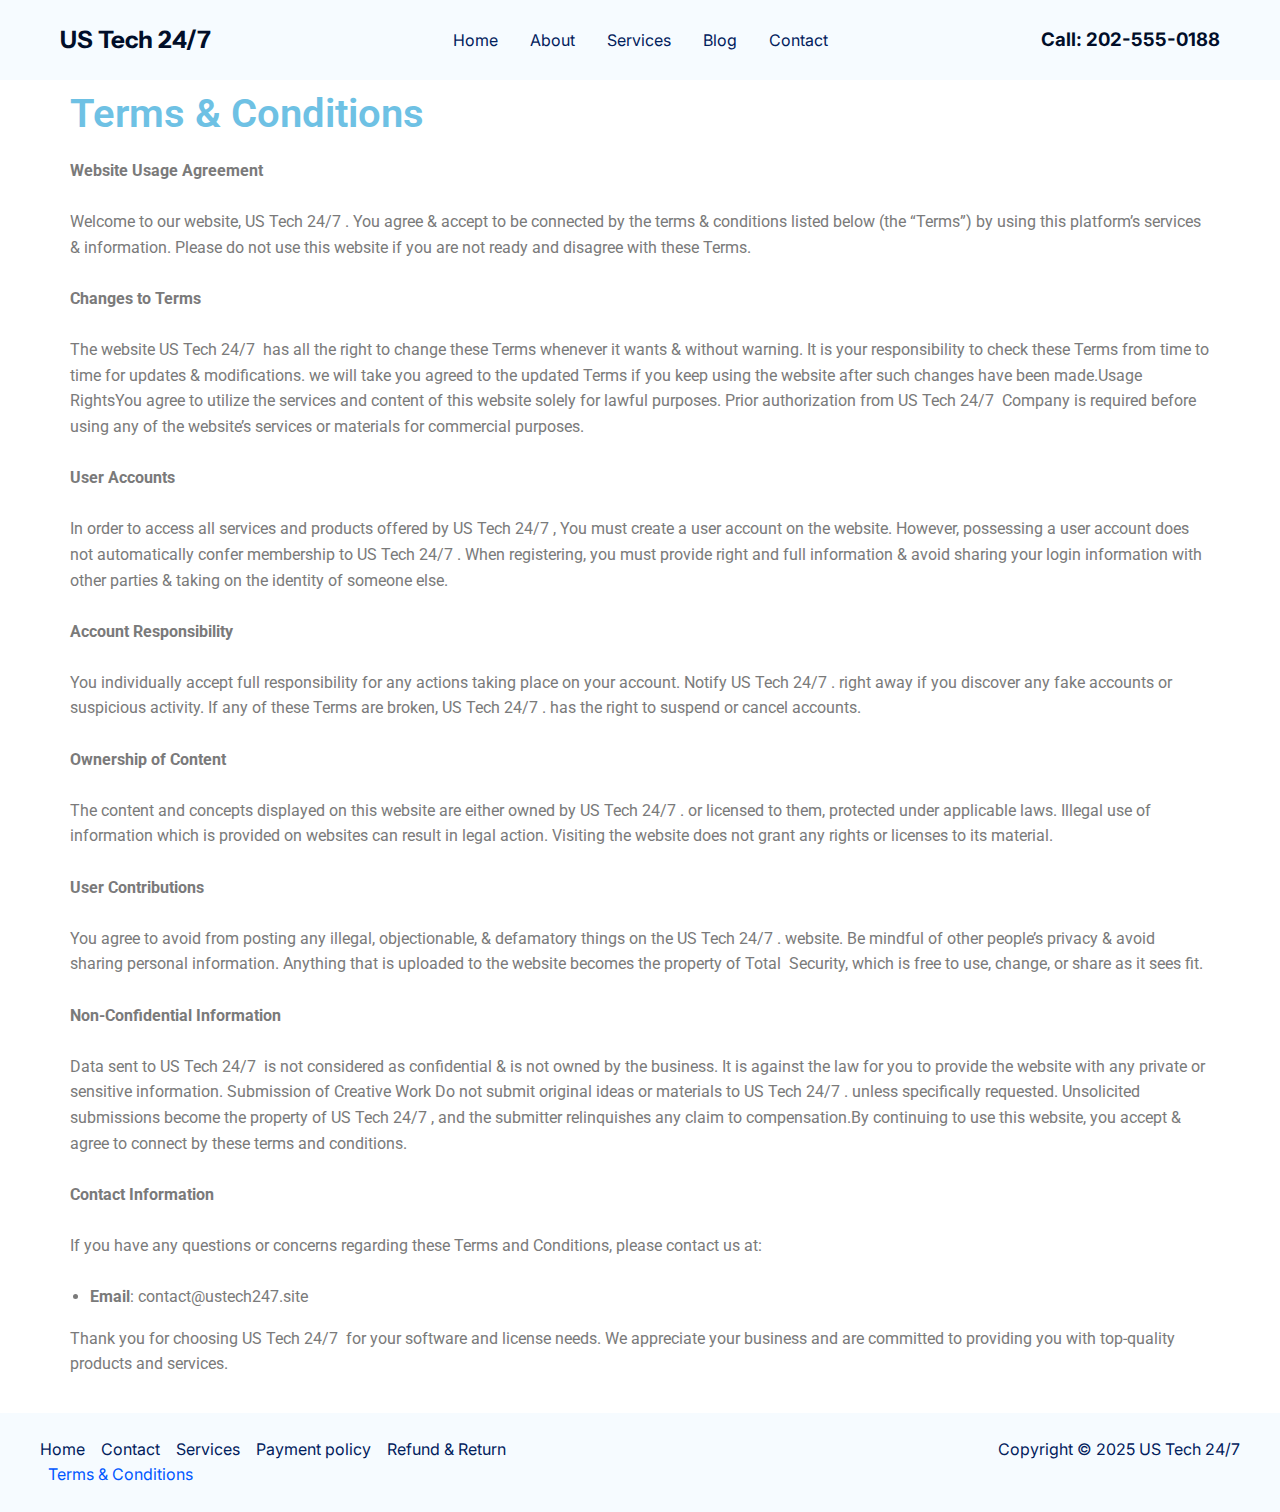
<file: terms-conditions/index.html>
<!DOCTYPE html>
<html lang="en-US">
<head>
<meta charset="UTF-8">
<meta name="viewport" content="width=device-width, initial-scale=1">
	<link rel="profile" href="https://gmpg.org/xfn/11"> 
	<title>Terms &amp; Conditions &#8211; US Tech 24/7</title>
<meta name="robots" content="max-image-preview:large">
	<style>img:is([sizes="auto" i], [sizes^="auto," i]) { contain-intrinsic-size: 3000px 1500px }</style>
	<link rel="dns-prefetch" href="//fonts.googleapis.com">
<link rel="alternate" type="application/rss+xml" title="US Tech 24/7 &raquo; Feed" href="/feed/">
<link rel="alternate" type="application/rss+xml" title="US Tech 24/7 &raquo; Comments Feed" href="/comments/feed/">
<script>
window._wpemojiSettings = {"baseUrl":"https:\/\/s.w.org\/images\/core\/emoji\/15.0.3\/72x72\/","ext":".png","svgUrl":"https:\/\/s.w.org\/images\/core\/emoji\/15.0.3\/svg\/","svgExt":".svg","source":{"concatemoji":"\/wp-includes\/js\/wp-emoji-release.min.js?ver=6.7.2"}};
/*! This file is auto-generated */
!function(i,n){var o,s,e;function c(e){try{var t={supportTests:e,timestamp:(new Date).valueOf()};sessionStorage.setItem(o,JSON.stringify(t))}catch(e){}}function p(e,t,n){e.clearRect(0,0,e.canvas.width,e.canvas.height),e.fillText(t,0,0);var t=new Uint32Array(e.getImageData(0,0,e.canvas.width,e.canvas.height).data),r=(e.clearRect(0,0,e.canvas.width,e.canvas.height),e.fillText(n,0,0),new Uint32Array(e.getImageData(0,0,e.canvas.width,e.canvas.height).data));return t.every(function(e,t){return e===r[t]})}function u(e,t,n){switch(t){case"flag":return n(e,"🏳️‍⚧️","🏳️​⚧️")?!1:!n(e,"🇺🇳","🇺​🇳")&&!n(e,"🏴󠁧󠁢󠁥󠁮󠁧󠁿","🏴​󠁧​󠁢​󠁥​󠁮​󠁧​󠁿");case"emoji":return!n(e,"🐦‍⬛","🐦​⬛")}return!1}function f(e,t,n){var r="undefined"!=typeof WorkerGlobalScope&&self instanceof WorkerGlobalScope?new OffscreenCanvas(300,150):i.createElement("canvas"),a=r.getContext("2d",{willReadFrequently:!0}),o=(a.textBaseline="top",a.font="600 32px Arial",{});return e.forEach(function(e){o[e]=t(a,e,n)}),o}function t(e){var t=i.createElement("script");t.src=e,t.defer=!0,i.head.appendChild(t)}"undefined"!=typeof Promise&&(o="wpEmojiSettingsSupports",s=["flag","emoji"],n.supports={everything:!0,everythingExceptFlag:!0},e=new Promise(function(e){i.addEventListener("DOMContentLoaded",e,{once:!0})}),new Promise(function(t){var n=function(){try{var e=JSON.parse(sessionStorage.getItem(o));if("object"==typeof e&&"number"==typeof e.timestamp&&(new Date).valueOf()<e.timestamp+604800&&"object"==typeof e.supportTests)return e.supportTests}catch(e){}return null}();if(!n){if("undefined"!=typeof Worker&&"undefined"!=typeof OffscreenCanvas&&"undefined"!=typeof URL&&URL.createObjectURL&&"undefined"!=typeof Blob)try{var e="postMessage("+f.toString()+"("+[JSON.stringify(s),u.toString(),p.toString()].join(",")+"));",r=new Blob([e],{type:"text/javascript"}),a=new Worker(URL.createObjectURL(r),{name:"wpTestEmojiSupports"});return void(a.onmessage=function(e){c(n=e.data),a.terminate(),t(n)})}catch(e){}c(n=f(s,u,p))}t(n)}).then(function(e){for(var t in e)n.supports[t]=e[t],n.supports.everything=n.supports.everything&&n.supports[t],"flag"!==t&&(n.supports.everythingExceptFlag=n.supports.everythingExceptFlag&&n.supports[t]);n.supports.everythingExceptFlag=n.supports.everythingExceptFlag&&!n.supports.flag,n.DOMReady=!1,n.readyCallback=function(){n.DOMReady=!0}}).then(function(){return e}).then(function(){var e;n.supports.everything||(n.readyCallback(),(e=n.source||{}).concatemoji?t(e.concatemoji):e.wpemoji&&e.twemoji&&(t(e.twemoji),t(e.wpemoji)))}))}((window,document),window._wpemojiSettings);
</script>
<link rel="stylesheet" id="astra-theme-css-css" href="/wp-content/themes/astra/assets/css/minified/main.min.css?ver=4.9.1" media="all">
<style id="astra-theme-css-inline-css">:root{--ast-post-nav-space:0;--ast-container-default-xlg-padding:2.5em;--ast-container-default-lg-padding:2.5em;--ast-container-default-slg-padding:2em;--ast-container-default-md-padding:2.5em;--ast-container-default-sm-padding:2.5em;--ast-container-default-xs-padding:2.4em;--ast-container-default-xxs-padding:1.8em;--ast-code-block-background:#ECEFF3;--ast-comment-inputs-background:#F9FAFB;--ast-normal-container-width:1200px;--ast-narrow-container-width:750px;--ast-blog-title-font-weight:600;--ast-blog-meta-weight:600;--ast-global-color-primary:var(--ast-global-color-5);--ast-global-color-secondary:var(--ast-global-color-4);--ast-global-color-alternate-background:var(--ast-global-color-7);--ast-global-color-subtle-background:var(--ast-global-color-6);--ast-bg-style-guide:#F8FAFC;--ast-shadow-style-guide:0px 0px 4px 0 #00000057;--ast-global-dark-bg-style:#fff;--ast-global-dark-lfs:#fbfbfb;--ast-widget-bg-color:#fafafa;--ast-wc-container-head-bg-color:#fbfbfb;--ast-title-layout-bg:#eeeeee;--ast-search-border-color:#e7e7e7;--ast-lifter-hover-bg:#e6e6e6;--ast-gallery-block-color:#000;--srfm-color-input-label:var(--ast-global-color-2);}html{font-size:100%;}a{color:var(--ast-global-color-0);}a:hover,a:focus{color:var(--ast-global-color-1);}body,button,input,select,textarea,.ast-button,.ast-custom-button{font-family:'Inter',sans-serif;font-weight:400;font-size:16px;font-size:1rem;line-height:var(--ast-body-line-height,1.60);}blockquote{color:var(--ast-global-color-3);}h1,.entry-content h1,h2,.entry-content h2,h3,.entry-content h3,h4,.entry-content h4,h5,.entry-content h5,h6,.entry-content h6,.site-title,.site-title a{font-family:'Instrument Sans',sans-serif;font-weight:700;text-transform:capitalize;}.ast-site-identity .site-title a{color:var(--ast-global-color-2);}.site-title{font-size:24px;font-size:1.5rem;display:block;}.site-header .site-description{font-size:15px;font-size:0.9375rem;display:none;}.entry-title{font-size:24px;font-size:1.5rem;}.ast-blog-single-element.ast-taxonomy-container a{font-size:14px;font-size:0.875rem;}.ast-blog-meta-container{font-size:13px;font-size:0.8125rem;}.archive .ast-article-post .ast-article-inner,.blog .ast-article-post .ast-article-inner,.archive .ast-article-post .ast-article-inner:hover,.blog .ast-article-post .ast-article-inner:hover{border-top-left-radius:0px;border-top-right-radius:0px;border-bottom-right-radius:0px;border-bottom-left-radius:0px;overflow:hidden;}h1,.entry-content h1{font-size:50px;font-size:3.125rem;font-weight:700;font-family:'Instrument Sans',sans-serif;line-height:1.25em;text-transform:capitalize;}h2,.entry-content h2{font-size:40px;font-size:2.5rem;font-weight:700;font-family:'Instrument Sans',sans-serif;line-height:1.2em;text-transform:capitalize;}h3,.entry-content h3{font-size:25px;font-size:1.5625rem;font-weight:700;font-family:'Instrument Sans',sans-serif;line-height:1.25em;text-transform:capitalize;}h4,.entry-content h4{font-size:20px;font-size:1.25rem;line-height:1.2em;font-weight:700;font-family:'Instrument Sans',sans-serif;text-transform:capitalize;}h5,.entry-content h5{font-size:18px;font-size:1.125rem;line-height:1.2em;font-weight:700;font-family:'Instrument Sans',sans-serif;text-transform:capitalize;}h6,.entry-content h6{font-size:16px;font-size:1rem;line-height:1.25em;font-weight:700;font-family:'Instrument Sans',sans-serif;text-transform:capitalize;}::selection{background-color:var(--ast-global-color-0);color:#ffffff;}body,h1,.entry-title a,.entry-content h1,h2,.entry-content h2,h3,.entry-content h3,h4,.entry-content h4,h5,.entry-content h5,h6,.entry-content h6{color:var(--ast-global-color-3);}.tagcloud a:hover,.tagcloud a:focus,.tagcloud a.current-item{color:#ffffff;border-color:var(--ast-global-color-0);background-color:var(--ast-global-color-0);}input:focus,input[type="text"]:focus,input[type="email"]:focus,input[type="url"]:focus,input[type="password"]:focus,input[type="reset"]:focus,input[type="search"]:focus,textarea:focus{border-color:var(--ast-global-color-0);}input[type="radio"]:checked,input[type=reset],input[type="checkbox"]:checked,input[type="checkbox"]:hover:checked,input[type="checkbox"]:focus:checked,input[type=range]::-webkit-slider-thumb{border-color:var(--ast-global-color-0);background-color:var(--ast-global-color-0);box-shadow:none;}.site-footer a:hover + .post-count,.site-footer a:focus + .post-count{background:var(--ast-global-color-0);border-color:var(--ast-global-color-0);}.single .nav-links .nav-previous,.single .nav-links .nav-next{color:var(--ast-global-color-0);}.entry-meta,.entry-meta *{line-height:1.45;color:var(--ast-global-color-0);font-weight:600;}.entry-meta a:not(.ast-button):hover,.entry-meta a:not(.ast-button):hover *,.entry-meta a:not(.ast-button):focus,.entry-meta a:not(.ast-button):focus *,.page-links > .page-link,.page-links .page-link:hover,.post-navigation a:hover{color:var(--ast-global-color-1);}#cat option,.secondary .calendar_wrap thead a,.secondary .calendar_wrap thead a:visited{color:var(--ast-global-color-0);}.secondary .calendar_wrap #today,.ast-progress-val span{background:var(--ast-global-color-0);}.secondary a:hover + .post-count,.secondary a:focus + .post-count{background:var(--ast-global-color-0);border-color:var(--ast-global-color-0);}.calendar_wrap #today > a{color:#ffffff;}.page-links .page-link,.single .post-navigation a{color:var(--ast-global-color-3);}.ast-search-menu-icon .search-form button.search-submit{padding:0 4px;}.ast-search-menu-icon form.search-form{padding-right:0;}.ast-search-menu-icon.slide-search input.search-field{width:0;}.ast-header-search .ast-search-menu-icon.ast-dropdown-active .search-form,.ast-header-search .ast-search-menu-icon.ast-dropdown-active .search-field:focus{transition:all 0.2s;}.search-form input.search-field:focus{outline:none;}.ast-search-menu-icon .search-form button.search-submit:focus,.ast-theme-transparent-header .ast-header-search .ast-dropdown-active .ast-icon,.ast-theme-transparent-header .ast-inline-search .search-field:focus .ast-icon{color:var(--ast-global-color-1);}.ast-header-search .slide-search .search-form{border:2px solid var(--ast-global-color-0);}.ast-header-search .slide-search .search-field{background-color:(--ast-global-dark-bg-style);}.ast-archive-title{color:var(--ast-global-color-2);}.widget-title{font-size:22px;font-size:1.375rem;color:var(--ast-global-color-2);}.ast-single-post .entry-content a,.ast-comment-content a:not(.ast-comment-edit-reply-wrap a){text-decoration:underline;}.ast-single-post .elementor-widget-button .elementor-button,.ast-single-post .entry-content .uagb-tab a,.ast-single-post .entry-content .uagb-ifb-cta a,.ast-single-post .entry-content .uabb-module-content a,.ast-single-post .entry-content .uagb-post-grid a,.ast-single-post .entry-content .uagb-timeline a,.ast-single-post .entry-content .uagb-toc__wrap a,.ast-single-post .entry-content .uagb-taxomony-box a,.ast-single-post .entry-content .woocommerce a,.entry-content .wp-block-latest-posts > li > a,.ast-single-post .entry-content .wp-block-file__button,li.ast-post-filter-single,.ast-single-post .ast-comment-content .comment-reply-link,.ast-single-post .ast-comment-content .comment-edit-link{text-decoration:none;}.ast-search-menu-icon.slide-search a:focus-visible:focus-visible,.astra-search-icon:focus-visible,#close:focus-visible,a:focus-visible,.ast-menu-toggle:focus-visible,.site .skip-link:focus-visible,.wp-block-loginout input:focus-visible,.wp-block-search.wp-block-search__button-inside .wp-block-search__inside-wrapper,.ast-header-navigation-arrow:focus-visible,.woocommerce .wc-proceed-to-checkout > .checkout-button:focus-visible,.woocommerce .woocommerce-MyAccount-navigation ul li a:focus-visible,.ast-orders-table__row .ast-orders-table__cell:focus-visible,.woocommerce .woocommerce-order-details .order-again > .button:focus-visible,.woocommerce .woocommerce-message a.button.wc-forward:focus-visible,.woocommerce #minus_qty:focus-visible,.woocommerce #plus_qty:focus-visible,a#ast-apply-coupon:focus-visible,.woocommerce .woocommerce-info a:focus-visible,.woocommerce .astra-shop-summary-wrap a:focus-visible,.woocommerce a.wc-forward:focus-visible,#ast-apply-coupon:focus-visible,.woocommerce-js .woocommerce-mini-cart-item a.remove:focus-visible,#close:focus-visible,.button.search-submit:focus-visible,#search_submit:focus,.normal-search:focus-visible,.ast-header-account-wrap:focus-visible,.woocommerce .ast-on-card-button.ast-quick-view-trigger:focus{outline-style:dotted;outline-color:inherit;outline-width:thin;}input:focus,input[type="text"]:focus,input[type="email"]:focus,input[type="url"]:focus,input[type="password"]:focus,input[type="reset"]:focus,input[type="search"]:focus,input[type="number"]:focus,textarea:focus,.wp-block-search__input:focus,[data-section="section-header-mobile-trigger"] .ast-button-wrap .ast-mobile-menu-trigger-minimal:focus,.ast-mobile-popup-drawer.active .menu-toggle-close:focus,.woocommerce-ordering select.orderby:focus,#ast-scroll-top:focus,#coupon_code:focus,.woocommerce-page #comment:focus,.woocommerce #reviews #respond input#submit:focus,.woocommerce a.add_to_cart_button:focus,.woocommerce .button.single_add_to_cart_button:focus,.woocommerce .woocommerce-cart-form button:focus,.woocommerce .woocommerce-cart-form__cart-item .quantity .qty:focus,.woocommerce .woocommerce-billing-fields .woocommerce-billing-fields__field-wrapper .woocommerce-input-wrapper > .input-text:focus,.woocommerce #order_comments:focus,.woocommerce #place_order:focus,.woocommerce .woocommerce-address-fields .woocommerce-address-fields__field-wrapper .woocommerce-input-wrapper > .input-text:focus,.woocommerce .woocommerce-MyAccount-content form button:focus,.woocommerce .woocommerce-MyAccount-content .woocommerce-EditAccountForm .woocommerce-form-row .woocommerce-Input.input-text:focus,.woocommerce .ast-woocommerce-container .woocommerce-pagination ul.page-numbers li a:focus,body #content .woocommerce form .form-row .select2-container--default .select2-selection--single:focus,#ast-coupon-code:focus,.woocommerce.woocommerce-js .quantity input[type=number]:focus,.woocommerce-js .woocommerce-mini-cart-item .quantity input[type=number]:focus,.woocommerce p#ast-coupon-trigger:focus{border-style:dotted;border-color:inherit;border-width:thin;}input{outline:none;}.ast-logo-title-inline .site-logo-img{padding-right:1em;}body .ast-oembed-container *{position:absolute;top:0;width:100%;height:100%;left:0;}body .wp-block-embed-pocket-casts .ast-oembed-container *{position:unset;}.ast-single-post-featured-section + article {margin-top: 2em;}.site-content .ast-single-post-featured-section img {width: 100%;overflow: hidden;object-fit: cover;}.ast-separate-container .site-content .ast-single-post-featured-section + article {margin-top: -80px;z-index: 9;position: relative;border-radius: 4px;}@media (min-width: 922px) {.ast-no-sidebar .site-content .ast-article-image-container--wide {margin-left: -120px;margin-right: -120px;max-width: unset;width: unset;}.ast-left-sidebar .site-content .ast-article-image-container--wide,.ast-right-sidebar .site-content .ast-article-image-container--wide {margin-left: -10px;margin-right: -10px;}.site-content .ast-article-image-container--full {margin-left: calc( -50vw + 50%);margin-right: calc( -50vw + 50%);max-width: 100vw;width: 100vw;}.ast-left-sidebar .site-content .ast-article-image-container--full,.ast-right-sidebar .site-content .ast-article-image-container--full {margin-left: -10px;margin-right: -10px;max-width: inherit;width: auto;}}.site > .ast-single-related-posts-container {margin-top: 0;}@media (min-width: 922px) {.ast-desktop .ast-container--narrow {max-width: var(--ast-narrow-container-width);margin: 0 auto;}}.ast-page-builder-template .hentry {margin: 0;}.ast-page-builder-template .site-content > .ast-container {max-width: 100%;padding: 0;}.ast-page-builder-template .site .site-content #primary {padding: 0;margin: 0;}.ast-page-builder-template .no-results {text-align: center;margin: 4em auto;}.ast-page-builder-template .ast-pagination {padding: 2em;}.ast-page-builder-template .entry-header.ast-no-title.ast-no-thumbnail {margin-top: 0;}.ast-page-builder-template .entry-header.ast-header-without-markup {margin-top: 0;margin-bottom: 0;}.ast-page-builder-template .entry-header.ast-no-title.ast-no-meta {margin-bottom: 0;}.ast-page-builder-template.single .post-navigation {padding-bottom: 2em;}.ast-page-builder-template.single-post .site-content > .ast-container {max-width: 100%;}.ast-page-builder-template .entry-header {margin-top: 2em;margin-left: auto;margin-right: auto;}.ast-page-builder-template .ast-archive-description {margin: 2em auto 0;padding-left: 20px;padding-right: 20px;}.ast-page-builder-template .ast-row {margin-left: 0;margin-right: 0;}.single.ast-page-builder-template .entry-header + .entry-content,.single.ast-page-builder-template .ast-single-entry-banner + .site-content article .entry-content {margin-bottom: 2em;}@media(min-width: 921px) {.ast-page-builder-template.archive.ast-right-sidebar .ast-row article,.ast-page-builder-template.archive.ast-left-sidebar .ast-row article {padding-left: 0;padding-right: 0;}}input[type="text"],input[type="number"],input[type="email"],input[type="url"],input[type="password"],input[type="search"],input[type=reset],input[type=tel],input[type=date],select,textarea{font-size:16px;font-style:normal;font-weight:400;line-height:24px;width:100%;padding:12px 16px;border-radius:4px;box-shadow:0px 1px 2px 0px rgba(0,0,0,0.05);color:var(--ast-form-input-text,#475569);}input[type="text"],input[type="number"],input[type="email"],input[type="url"],input[type="password"],input[type="search"],input[type=reset],input[type=tel],input[type=date],select{height:40px;}input[type="date"]{border-width:1px;border-style:solid;border-color:var(--ast-border-color);background:var( --ast-global-color-secondary,--ast-global-color-5 );}input[type="text"]:focus,input[type="number"]:focus,input[type="email"]:focus,input[type="url"]:focus,input[type="password"]:focus,input[type="search"]:focus,input[type=reset]:focus,input[type="tel"]:focus,input[type="date"]:focus,select:focus,textarea:focus{border-color:#046BD2;box-shadow:none;outline:none;color:var(--ast-form-input-focus-text,#475569);}label,legend{color:#111827;font-size:14px;font-style:normal;font-weight:500;line-height:20px;}select{padding:6px 10px;}fieldset{padding:30px;border-radius:4px;}button,.ast-button,.button,input[type="button"],input[type="reset"],input[type="submit"]{border-radius:4px;box-shadow:0px 1px 2px 0px rgba(0,0,0,0.05);}:root{--ast-comment-inputs-background:#FFF;}::placeholder{color:var(--ast-form-field-color,#9CA3AF);}::-ms-input-placeholder{color:var(--ast-form-field-color,#9CA3AF);}@media (max-width:921.9px){#ast-desktop-header{display:none;}}@media (min-width:922px){#ast-mobile-header{display:none;}}.wp-block-buttons.aligncenter{justify-content:center;}@media (max-width:921px){.ast-theme-transparent-header #primary,.ast-theme-transparent-header #secondary{padding:0;}}@media (max-width:921px){.ast-plain-container.ast-no-sidebar #primary{padding:0;}}.ast-plain-container.ast-no-sidebar #primary{margin-top:0;margin-bottom:0;}@media (max-width:921px){.ast-separate-container #primary,.ast-narrow-container #primary{padding-top:0px;}}@media (max-width:544px){.ast-separate-container #primary,.ast-narrow-container #primary{padding-top:0px;}}@media (max-width:921px){.ast-separate-container #primary,.ast-narrow-container #primary{padding-bottom:0px;}}@media (max-width:544px){.ast-separate-container #primary,.ast-narrow-container #primary{padding-bottom:0px;}}.wp-block-button.is-style-outline .wp-block-button__link{border-color:var(--ast-global-color-0);border-top-width:2px;border-right-width:2px;border-bottom-width:2px;border-left-width:2px;}div.wp-block-button.is-style-outline > .wp-block-button__link:not(.has-text-color),div.wp-block-button.wp-block-button__link.is-style-outline:not(.has-text-color){color:var(--ast-global-color-0);}.wp-block-button.is-style-outline .wp-block-button__link:hover,.wp-block-buttons .wp-block-button.is-style-outline .wp-block-button__link:focus,.wp-block-buttons .wp-block-button.is-style-outline > .wp-block-button__link:not(.has-text-color):hover,.wp-block-buttons .wp-block-button.wp-block-button__link.is-style-outline:not(.has-text-color):hover{color:#ffffff;background-color:var(--ast-global-color-1);border-color:var(--ast-global-color-1);}.post-page-numbers.current .page-link,.ast-pagination .page-numbers.current{color:#ffffff;border-color:var(--ast-global-color-0);background-color:var(--ast-global-color-0);}.wp-block-button.is-style-outline .wp-block-button__link{border-top-width:2px;border-right-width:2px;border-bottom-width:2px;border-left-width:2px;}.wp-block-buttons .wp-block-button.is-style-outline .wp-block-button__link.wp-element-button,.ast-outline-button,.wp-block-uagb-buttons-child .uagb-buttons-repeater.ast-outline-button{border-color:var(--ast-global-color-0);border-top-width:2px;border-right-width:2px;border-bottom-width:2px;border-left-width:2px;font-family:inherit;font-weight:500;font-size:16px;font-size:1rem;line-height:1em;padding-top:13px;padding-right:28px;padding-bottom:13px;padding-left:28px;border-top-left-radius:0px;border-top-right-radius:0px;border-bottom-right-radius:0px;border-bottom-left-radius:0px;}.wp-block-buttons .wp-block-button.is-style-outline > .wp-block-button__link:not(.has-text-color),.wp-block-buttons .wp-block-button.wp-block-button__link.is-style-outline:not(.has-text-color),.ast-outline-button{color:#ffffff;}.wp-block-button.is-style-outline .wp-block-button__link:hover,.wp-block-buttons .wp-block-button.is-style-outline .wp-block-button__link:focus,.wp-block-buttons .wp-block-button.is-style-outline > .wp-block-button__link:not(.has-text-color):hover,.wp-block-buttons .wp-block-button.wp-block-button__link.is-style-outline:not(.has-text-color):hover,.ast-outline-button:hover,.ast-outline-button:focus,.wp-block-uagb-buttons-child .uagb-buttons-repeater.ast-outline-button:hover,.wp-block-uagb-buttons-child .uagb-buttons-repeater.ast-outline-button:focus{color:#ffffff;background-color:var(--ast-global-color-1);border-color:var(--ast-global-color-1);}.ast-single-post .entry-content a.ast-outline-button,.ast-single-post .entry-content .is-style-outline>.wp-block-button__link{text-decoration:none;}.wp-block-button .wp-block-button__link.wp-element-button.is-style-outline:not(.has-background),.wp-block-button.is-style-outline>.wp-block-button__link.wp-element-button:not(.has-background),.ast-outline-button{background-color:rgba(0,0,0,0);}.uagb-buttons-repeater.ast-outline-button{border-radius:9999px;}@media (max-width:921px){.wp-block-buttons .wp-block-button.is-style-outline .wp-block-button__link.wp-element-button,.ast-outline-button,.wp-block-uagb-buttons-child .uagb-buttons-repeater.ast-outline-button{padding-top:12px;padding-right:26px;padding-bottom:12px;padding-left:26px;}}@media (max-width:544px){.wp-block-buttons .wp-block-button.is-style-outline .wp-block-button__link.wp-element-button,.ast-outline-button,.wp-block-uagb-buttons-child .uagb-buttons-repeater.ast-outline-button{padding-top:10px;padding-right:22px;padding-bottom:10px;padding-left:22px;}}.entry-content[data-ast-blocks-layout] > figure{margin-bottom:1em;}h1.widget-title{font-weight:700;}h2.widget-title{font-weight:700;}h3.widget-title{font-weight:700;} .content-area .elementor-widget-theme-post-content h1,.content-area .elementor-widget-theme-post-content h2,.content-area .elementor-widget-theme-post-content h3,.content-area .elementor-widget-theme-post-content h4,.content-area .elementor-widget-theme-post-content h5,.content-area .elementor-widget-theme-post-content h6{margin-top:1.5em;margin-bottom:calc(0.3em + 10px);}#page{display:flex;flex-direction:column;min-height:100vh;}.ast-404-layout-1 h1.page-title{color:var(--ast-global-color-2);}.single .post-navigation a{line-height:1em;height:inherit;}.error-404 .page-sub-title{font-size:1.5rem;font-weight:inherit;}.search .site-content .content-area .search-form{margin-bottom:0;}#page .site-content{flex-grow:1;}.widget{margin-bottom:1.25em;}#secondary li{line-height:1.5em;}#secondary .wp-block-group h2{margin-bottom:0.7em;}#secondary h2{font-size:1.7rem;}.ast-separate-container .ast-article-post,.ast-separate-container .ast-article-single,.ast-separate-container .comment-respond{padding:3em;}.ast-separate-container .ast-article-single .ast-article-single{padding:0;}.ast-article-single .wp-block-post-template-is-layout-grid{padding-left:0;}.ast-separate-container .comments-title,.ast-narrow-container .comments-title{padding:1.5em 2em;}.ast-page-builder-template .comment-form-textarea,.ast-comment-formwrap .ast-grid-common-col{padding:0;}.ast-comment-formwrap{padding:0;display:inline-flex;column-gap:20px;width:100%;margin-left:0;margin-right:0;}.comments-area textarea#comment:focus,.comments-area textarea#comment:active,.comments-area .ast-comment-formwrap input[type="text"]:focus,.comments-area .ast-comment-formwrap input[type="text"]:active {box-shadow:none;outline:none;}.archive.ast-page-builder-template .entry-header{margin-top:2em;}.ast-page-builder-template .ast-comment-formwrap{width:100%;}.entry-title{margin-bottom:0.6em;}.ast-archive-description p{font-size:inherit;font-weight:inherit;line-height:inherit;}.ast-separate-container .ast-comment-list li.depth-1,.hentry{margin-bottom:1.5em;}.site-content section.ast-archive-description{margin-bottom:2em;}@media (min-width:921px){.ast-left-sidebar.ast-page-builder-template #secondary,.archive.ast-right-sidebar.ast-page-builder-template .site-main{padding-left:20px;padding-right:20px;}}@media (max-width:544px){.ast-comment-formwrap.ast-row{column-gap:10px;display:inline-block;}#ast-commentform .ast-grid-common-col{position:relative;width:100%;}}@media (min-width:1201px){.ast-separate-container .ast-article-post,.ast-separate-container .ast-article-single,.ast-separate-container .ast-author-box,.ast-separate-container .ast-404-layout-1,.ast-separate-container .no-results{padding:3em;}} .content-area .elementor-widget-theme-post-content h1,.content-area .elementor-widget-theme-post-content h2,.content-area .elementor-widget-theme-post-content h3,.content-area .elementor-widget-theme-post-content h4,.content-area .elementor-widget-theme-post-content h5,.content-area .elementor-widget-theme-post-content h6{margin-top:1.5em;margin-bottom:calc(0.3em + 10px);}.elementor-loop-container .e-loop-item,.elementor-loop-container .ast-separate-container .ast-article-post,.elementor-loop-container .ast-separate-container .ast-article-single,.elementor-loop-container .ast-separate-container .comment-respond{padding:0px;}@media (max-width:921px){.ast-separate-container #primary,.ast-separate-container #secondary{padding:1.5em 0;}#primary,#secondary{padding:1.5em 0;margin:0;}.ast-left-sidebar #content > .ast-container{display:flex;flex-direction:column-reverse;width:100%;}}@media (min-width:922px){.ast-separate-container.ast-right-sidebar #primary,.ast-separate-container.ast-left-sidebar #primary{border:0;}.search-no-results.ast-separate-container #primary{margin-bottom:4em;}}.wp-block-button .wp-block-button__link{color:#ffffff;}.wp-block-button .wp-block-button__link:hover,.wp-block-button .wp-block-button__link:focus{color:#ffffff;background-color:var(--ast-global-color-1);border-color:var(--ast-global-color-1);}.elementor-widget-heading h1.elementor-heading-title{line-height:1.25em;}.elementor-widget-heading h2.elementor-heading-title{line-height:1.2em;}.elementor-widget-heading h3.elementor-heading-title{line-height:1.25em;}.elementor-widget-heading h4.elementor-heading-title{line-height:1.2em;}.elementor-widget-heading h5.elementor-heading-title{line-height:1.2em;}.elementor-widget-heading h6.elementor-heading-title{line-height:1.25em;}.wp-block-button .wp-block-button__link,.wp-block-search .wp-block-search__button,body .wp-block-file .wp-block-file__button{border-style:solid;border-top-width:2px;border-right-width:2px;border-left-width:2px;border-bottom-width:2px;border-color:var(--ast-global-color-0);background-color:var(--ast-global-color-0);color:#ffffff;font-family:'Inter',sans-serif;font-weight:500;line-height:1.5em;text-transform:uppercase;font-size:16px;font-size:1rem;border-top-left-radius:0px;border-top-right-radius:0px;border-bottom-right-radius:0px;border-bottom-left-radius:0px;padding-top:13px;padding-right:28px;padding-bottom:13px;padding-left:28px;}.ast-single-post .entry-content .wp-block-button .wp-block-button__link,.ast-single-post .entry-content .wp-block-search .wp-block-search__button,body .entry-content .wp-block-file .wp-block-file__button{text-decoration:none;}@media (max-width:921px){.wp-block-button .wp-block-button__link,.wp-block-search .wp-block-search__button,body .wp-block-file .wp-block-file__button{font-size:15px;font-size:0.9375rem;padding-top:12px;padding-right:26px;padding-bottom:12px;padding-left:26px;}}@media (max-width:544px){.wp-block-button .wp-block-button__link,.wp-block-search .wp-block-search__button,body .wp-block-file .wp-block-file__button{font-size:15px;font-size:0.9375rem;padding-top:10px;padding-right:22px;padding-bottom:10px;padding-left:22px;}}.menu-toggle,button,.ast-button,.ast-custom-button,.button,input#submit,input[type="button"],input[type="submit"],input[type="reset"],#comments .submit,.search .search-submit,form[CLASS*="wp-block-search__"].wp-block-search .wp-block-search__inside-wrapper .wp-block-search__button,body .wp-block-file .wp-block-file__button,.search .search-submit,.woocommerce-js a.button,.woocommerce button.button,.woocommerce .woocommerce-message a.button,.woocommerce #respond input#submit.alt,.woocommerce input.button.alt,.woocommerce input.button,.woocommerce input.button:disabled,.woocommerce input.button:disabled[disabled],.woocommerce input.button:disabled:hover,.woocommerce input.button:disabled[disabled]:hover,.woocommerce #respond input#submit,.woocommerce button.button.alt.disabled,.wc-block-grid__products .wc-block-grid__product .wp-block-button__link,.wc-block-grid__product-onsale,[CLASS*="wc-block"] button,.woocommerce-js .astra-cart-drawer .astra-cart-drawer-content .woocommerce-mini-cart__buttons .button:not(.checkout):not(.ast-continue-shopping),.woocommerce-js .astra-cart-drawer .astra-cart-drawer-content .woocommerce-mini-cart__buttons a.checkout,.woocommerce button.button.alt.disabled.wc-variation-selection-needed,[CLASS*="wc-block"] .wc-block-components-button{border-style:solid;border-top-width:2px;border-right-width:2px;border-left-width:2px;border-bottom-width:2px;color:#ffffff;border-color:var(--ast-global-color-0);background-color:var(--ast-global-color-0);padding-top:13px;padding-right:28px;padding-bottom:13px;padding-left:28px;font-family:'Inter',sans-serif;font-weight:500;font-size:16px;font-size:1rem;line-height:1.5em;text-transform:uppercase;border-top-left-radius:0px;border-top-right-radius:0px;border-bottom-right-radius:0px;border-bottom-left-radius:0px;}button:focus,.menu-toggle:hover,button:hover,.ast-button:hover,.ast-custom-button:hover .button:hover,.ast-custom-button:hover ,input[type=reset]:hover,input[type=reset]:focus,input#submit:hover,input#submit:focus,input[type="button"]:hover,input[type="button"]:focus,input[type="submit"]:hover,input[type="submit"]:focus,form[CLASS*="wp-block-search__"].wp-block-search .wp-block-search__inside-wrapper .wp-block-search__button:hover,form[CLASS*="wp-block-search__"].wp-block-search .wp-block-search__inside-wrapper .wp-block-search__button:focus,body .wp-block-file .wp-block-file__button:hover,body .wp-block-file .wp-block-file__button:focus,.woocommerce-js a.button:hover,.woocommerce button.button:hover,.woocommerce .woocommerce-message a.button:hover,.woocommerce #respond input#submit:hover,.woocommerce #respond input#submit.alt:hover,.woocommerce input.button.alt:hover,.woocommerce input.button:hover,.woocommerce button.button.alt.disabled:hover,.wc-block-grid__products .wc-block-grid__product .wp-block-button__link:hover,[CLASS*="wc-block"] button:hover,.woocommerce-js .astra-cart-drawer .astra-cart-drawer-content .woocommerce-mini-cart__buttons .button:not(.checkout):not(.ast-continue-shopping):hover,.woocommerce-js .astra-cart-drawer .astra-cart-drawer-content .woocommerce-mini-cart__buttons a.checkout:hover,.woocommerce button.button.alt.disabled.wc-variation-selection-needed:hover,[CLASS*="wc-block"] .wc-block-components-button:hover,[CLASS*="wc-block"] .wc-block-components-button:focus{color:#ffffff;background-color:var(--ast-global-color-1);border-color:var(--ast-global-color-1);}form[CLASS*="wp-block-search__"].wp-block-search .wp-block-search__inside-wrapper .wp-block-search__button.has-icon{padding-top:calc(13px - 3px);padding-right:calc(28px - 3px);padding-bottom:calc(13px - 3px);padding-left:calc(28px - 3px);}@media (max-width:921px){.menu-toggle,button,.ast-button,.ast-custom-button,.button,input#submit,input[type="button"],input[type="submit"],input[type="reset"],#comments .submit,.search .search-submit,form[CLASS*="wp-block-search__"].wp-block-search .wp-block-search__inside-wrapper .wp-block-search__button,body .wp-block-file .wp-block-file__button,.search .search-submit,.woocommerce-js a.button,.woocommerce button.button,.woocommerce .woocommerce-message a.button,.woocommerce #respond input#submit.alt,.woocommerce input.button.alt,.woocommerce input.button,.woocommerce input.button:disabled,.woocommerce input.button:disabled[disabled],.woocommerce input.button:disabled:hover,.woocommerce input.button:disabled[disabled]:hover,.woocommerce #respond input#submit,.woocommerce button.button.alt.disabled,.wc-block-grid__products .wc-block-grid__product .wp-block-button__link,.wc-block-grid__product-onsale,[CLASS*="wc-block"] button,.woocommerce-js .astra-cart-drawer .astra-cart-drawer-content .woocommerce-mini-cart__buttons .button:not(.checkout):not(.ast-continue-shopping),.woocommerce-js .astra-cart-drawer .astra-cart-drawer-content .woocommerce-mini-cart__buttons a.checkout,.woocommerce button.button.alt.disabled.wc-variation-selection-needed,[CLASS*="wc-block"] .wc-block-components-button{padding-top:12px;padding-right:26px;padding-bottom:12px;padding-left:26px;font-size:15px;font-size:0.9375rem;}}@media (max-width:544px){.menu-toggle,button,.ast-button,.ast-custom-button,.button,input#submit,input[type="button"],input[type="submit"],input[type="reset"],#comments .submit,.search .search-submit,form[CLASS*="wp-block-search__"].wp-block-search .wp-block-search__inside-wrapper .wp-block-search__button,body .wp-block-file .wp-block-file__button,.search .search-submit,.woocommerce-js a.button,.woocommerce button.button,.woocommerce .woocommerce-message a.button,.woocommerce #respond input#submit.alt,.woocommerce input.button.alt,.woocommerce input.button,.woocommerce input.button:disabled,.woocommerce input.button:disabled[disabled],.woocommerce input.button:disabled:hover,.woocommerce input.button:disabled[disabled]:hover,.woocommerce #respond input#submit,.woocommerce button.button.alt.disabled,.wc-block-grid__products .wc-block-grid__product .wp-block-button__link,.wc-block-grid__product-onsale,[CLASS*="wc-block"] button,.woocommerce-js .astra-cart-drawer .astra-cart-drawer-content .woocommerce-mini-cart__buttons .button:not(.checkout):not(.ast-continue-shopping),.woocommerce-js .astra-cart-drawer .astra-cart-drawer-content .woocommerce-mini-cart__buttons a.checkout,.woocommerce button.button.alt.disabled.wc-variation-selection-needed,[CLASS*="wc-block"] .wc-block-components-button{padding-top:10px;padding-right:22px;padding-bottom:10px;padding-left:22px;font-size:15px;font-size:0.9375rem;}}@media (max-width:921px){.menu-toggle,button,.ast-button,.button,input#submit,input[type="button"],input[type="submit"],input[type="reset"]{font-size:15px;font-size:0.9375rem;}.ast-mobile-header-stack .main-header-bar .ast-search-menu-icon{display:inline-block;}.ast-header-break-point.ast-header-custom-item-outside .ast-mobile-header-stack .main-header-bar .ast-search-icon{margin:0;}.ast-comment-avatar-wrap img{max-width:2.5em;}.ast-comment-meta{padding:0 1.8888em 1.3333em;}}@media (min-width:544px){.ast-container{max-width:100%;}}@media (max-width:544px){.ast-separate-container .ast-article-post,.ast-separate-container .ast-article-single,.ast-separate-container .comments-title,.ast-separate-container .ast-archive-description{padding:1.5em 1em;}.ast-separate-container #content .ast-container{padding-left:0.54em;padding-right:0.54em;}.ast-separate-container .ast-comment-list .bypostauthor{padding:.5em;}.ast-search-menu-icon.ast-dropdown-active .search-field{width:170px;}.menu-toggle,button,.ast-button,.button,input#submit,input[type="button"],input[type="submit"],input[type="reset"]{font-size:15px;font-size:0.9375rem;}} #ast-mobile-header .ast-site-header-cart-li a{pointer-events:none;}.ast-separate-container{background-color:var(--ast-global-color-4);background-image:none;}@media (max-width:921px){.widget-title{font-size:21px;font-size:1.4rem;}body,button,input,select,textarea,.ast-button,.ast-custom-button{font-size:15px;font-size:0.9375rem;}#secondary,#secondary button,#secondary input,#secondary select,#secondary textarea{font-size:15px;font-size:0.9375rem;}.site-title{font-size:22px;font-size:1.375rem;display:block;}.site-header .site-description{display:none;}.entry-title{font-size:22px;font-size:1.375rem;}h1,.entry-content h1{font-size:35px;}h2,.entry-content h2{font-size:30px;}h3,.entry-content h3{font-size:20px;}h4,.entry-content h4{font-size:18px;font-size:1.125rem;}h6,.entry-content h6{font-size:16px;font-size:1rem;}}@media (max-width:544px){.widget-title{font-size:20px;font-size:1.4285714285714rem;}body,button,input,select,textarea,.ast-button,.ast-custom-button{font-size:14px;font-size:0.875rem;}#secondary,#secondary button,#secondary input,#secondary select,#secondary textarea{font-size:14px;font-size:0.875rem;}.site-title{font-size:20px;font-size:1.25rem;display:block;}.site-header .site-description{display:none;}.entry-title{font-size:18px;font-size:1.125rem;}h1,.entry-content h1{font-size:30px;}h2,.entry-content h2{font-size:24px;}h3,.entry-content h3{font-size:18px;}h4,.entry-content h4{font-size:16px;font-size:1rem;}h6,.entry-content h6{font-size:15px;font-size:0.9375rem;}}@media (max-width:544px){html{font-size:100%;}}@media (min-width:922px){.ast-container{max-width:1240px;}}@media (min-width:922px){.site-content .ast-container{display:flex;}}@media (max-width:921px){.site-content .ast-container{flex-direction:column;}}.entry-content h1,.entry-content h2,.entry-content h3,.entry-content h4,.entry-content h5,.entry-content h6{clear:none;}@media (min-width:922px){.main-header-menu .sub-menu .menu-item.ast-left-align-sub-menu:hover > .sub-menu,.main-header-menu .sub-menu .menu-item.ast-left-align-sub-menu.focus > .sub-menu{margin-left:-0px;}}.entry-content li > p{margin-bottom:0;}.site .comments-area{padding-bottom:2em;margin-top:2em;}.wp-block-file {display: flex;align-items: center;flex-wrap: wrap;justify-content: space-between;}.wp-block-pullquote {border: none;}.wp-block-pullquote blockquote::before {content: "\201D";font-family: "Helvetica",sans-serif;display: flex;transform: rotate( 180deg );font-size: 6rem;font-style: normal;line-height: 1;font-weight: bold;align-items: center;justify-content: center;}.has-text-align-right > blockquote::before {justify-content: flex-start;}.has-text-align-left > blockquote::before {justify-content: flex-end;}figure.wp-block-pullquote.is-style-solid-color blockquote {max-width: 100%;text-align: inherit;}:root {--wp--custom--ast-default-block-top-padding: 3em;--wp--custom--ast-default-block-right-padding: 3em;--wp--custom--ast-default-block-bottom-padding: 3em;--wp--custom--ast-default-block-left-padding: 3em;--wp--custom--ast-container-width: 1200px;--wp--custom--ast-content-width-size: 1200px;--wp--custom--ast-wide-width-size: calc(1200px + var(--wp--custom--ast-default-block-left-padding) + var(--wp--custom--ast-default-block-right-padding));}.ast-narrow-container {--wp--custom--ast-content-width-size: 750px;--wp--custom--ast-wide-width-size: 750px;}@media(max-width: 921px) {:root {--wp--custom--ast-default-block-top-padding: 3em;--wp--custom--ast-default-block-right-padding: 2em;--wp--custom--ast-default-block-bottom-padding: 3em;--wp--custom--ast-default-block-left-padding: 2em;}}@media(max-width: 544px) {:root {--wp--custom--ast-default-block-top-padding: 3em;--wp--custom--ast-default-block-right-padding: 1.5em;--wp--custom--ast-default-block-bottom-padding: 3em;--wp--custom--ast-default-block-left-padding: 1.5em;}}.entry-content > .wp-block-group,.entry-content > .wp-block-cover,.entry-content > .wp-block-columns {padding-top: var(--wp--custom--ast-default-block-top-padding);padding-right: var(--wp--custom--ast-default-block-right-padding);padding-bottom: var(--wp--custom--ast-default-block-bottom-padding);padding-left: var(--wp--custom--ast-default-block-left-padding);}.ast-plain-container.ast-no-sidebar .entry-content > .alignfull,.ast-page-builder-template .ast-no-sidebar .entry-content > .alignfull {margin-left: calc( -50vw + 50%);margin-right: calc( -50vw + 50%);max-width: 100vw;width: 100vw;}.ast-plain-container.ast-no-sidebar .entry-content .alignfull .alignfull,.ast-page-builder-template.ast-no-sidebar .entry-content .alignfull .alignfull,.ast-plain-container.ast-no-sidebar .entry-content .alignfull .alignwide,.ast-page-builder-template.ast-no-sidebar .entry-content .alignfull .alignwide,.ast-plain-container.ast-no-sidebar .entry-content .alignwide .alignfull,.ast-page-builder-template.ast-no-sidebar .entry-content .alignwide .alignfull,.ast-plain-container.ast-no-sidebar .entry-content .alignwide .alignwide,.ast-page-builder-template.ast-no-sidebar .entry-content .alignwide .alignwide,.ast-plain-container.ast-no-sidebar .entry-content .wp-block-column .alignfull,.ast-page-builder-template.ast-no-sidebar .entry-content .wp-block-column .alignfull,.ast-plain-container.ast-no-sidebar .entry-content .wp-block-column .alignwide,.ast-page-builder-template.ast-no-sidebar .entry-content .wp-block-column .alignwide {margin-left: auto;margin-right: auto;width: 100%;}[data-ast-blocks-layout] .wp-block-separator:not(.is-style-dots) {height: 0;}[data-ast-blocks-layout] .wp-block-separator {margin: 20px auto;}[data-ast-blocks-layout] .wp-block-separator:not(.is-style-wide):not(.is-style-dots) {max-width: 100px;}[data-ast-blocks-layout] .wp-block-separator.has-background {padding: 0;}.entry-content[data-ast-blocks-layout] > * {max-width: var(--wp--custom--ast-content-width-size);margin-left: auto;margin-right: auto;}.entry-content[data-ast-blocks-layout] > .alignwide {max-width: var(--wp--custom--ast-wide-width-size);}.entry-content[data-ast-blocks-layout] .alignfull {max-width: none;}.entry-content .wp-block-columns {margin-bottom: 0;}blockquote {margin: 1.5em;border-color: rgba(0,0,0,0.05);}.wp-block-quote:not(.has-text-align-right):not(.has-text-align-center) {border-left: 5px solid rgba(0,0,0,0.05);}.has-text-align-right > blockquote,blockquote.has-text-align-right {border-right: 5px solid rgba(0,0,0,0.05);}.has-text-align-left > blockquote,blockquote.has-text-align-left {border-left: 5px solid rgba(0,0,0,0.05);}.wp-block-site-tagline,.wp-block-latest-posts .read-more {margin-top: 15px;}.wp-block-loginout p label {display: block;}.wp-block-loginout p:not(.login-remember):not(.login-submit) input {width: 100%;}.wp-block-loginout input:focus {border-color: transparent;}.wp-block-loginout input:focus {outline: thin dotted;}.entry-content .wp-block-media-text .wp-block-media-text__content {padding: 0 0 0 8%;}.entry-content .wp-block-media-text.has-media-on-the-right .wp-block-media-text__content {padding: 0 8% 0 0;}.entry-content .wp-block-media-text.has-background .wp-block-media-text__content {padding: 8%;}.entry-content .wp-block-cover:not([class*="background-color"]):not(.has-text-color.has-link-color) .wp-block-cover__inner-container,.entry-content .wp-block-cover:not([class*="background-color"]) .wp-block-cover-image-text,.entry-content .wp-block-cover:not([class*="background-color"]) .wp-block-cover-text,.entry-content .wp-block-cover-image:not([class*="background-color"]) .wp-block-cover__inner-container,.entry-content .wp-block-cover-image:not([class*="background-color"]) .wp-block-cover-image-text,.entry-content .wp-block-cover-image:not([class*="background-color"]) .wp-block-cover-text {color: var(--ast-global-color-primary,var(--ast-global-color-5));}.wp-block-loginout .login-remember input {width: 1.1rem;height: 1.1rem;margin: 0 5px 4px 0;vertical-align: middle;}.wp-block-latest-posts > li > *:first-child,.wp-block-latest-posts:not(.is-grid) > li:first-child {margin-top: 0;}.entry-content > .wp-block-buttons,.entry-content > .wp-block-uagb-buttons {margin-bottom: 1.5em;}.wp-block-search__inside-wrapper .wp-block-search__input {padding: 0 10px;color: var(--ast-global-color-3);background: var(--ast-global-color-primary,var(--ast-global-color-5));border-color: var(--ast-border-color);}.wp-block-latest-posts .read-more {margin-bottom: 1.5em;}.wp-block-search__no-button .wp-block-search__inside-wrapper .wp-block-search__input {padding-top: 5px;padding-bottom: 5px;}.wp-block-latest-posts .wp-block-latest-posts__post-date,.wp-block-latest-posts .wp-block-latest-posts__post-author {font-size: 1rem;}.wp-block-latest-posts > li > *,.wp-block-latest-posts:not(.is-grid) > li {margin-top: 12px;margin-bottom: 12px;}.ast-page-builder-template .entry-content[data-ast-blocks-layout] > *,.ast-page-builder-template .entry-content[data-ast-blocks-layout] > .alignfull:not(.wp-block-group):not(.uagb-is-root-container) > * {max-width: none;}.ast-page-builder-template .entry-content[data-ast-blocks-layout] > .alignwide:not(.uagb-is-root-container) > * {max-width: var(--wp--custom--ast-wide-width-size);}.ast-page-builder-template .entry-content[data-ast-blocks-layout] > .inherit-container-width > *,.ast-page-builder-template .entry-content[data-ast-blocks-layout] > *:not(.wp-block-group):not(.uagb-is-root-container) > *,.entry-content[data-ast-blocks-layout] > .wp-block-cover .wp-block-cover__inner-container {max-width: none ;margin-left: auto;margin-right: auto;}.entry-content[data-ast-blocks-layout] .wp-block-cover:not(.alignleft):not(.alignright) {width: auto;}@media(max-width: 1200px) {.ast-separate-container .entry-content > .alignfull,.ast-separate-container .entry-content[data-ast-blocks-layout] > .alignwide,.ast-plain-container .entry-content[data-ast-blocks-layout] > .alignwide,.ast-plain-container .entry-content .alignfull {margin-left: calc(-1 * min(var(--ast-container-default-xlg-padding),20px)) ;margin-right: calc(-1 * min(var(--ast-container-default-xlg-padding),20px));}}@media(min-width: 1201px) {.ast-separate-container .entry-content > .alignfull {margin-left: calc(-1 * var(--ast-container-default-xlg-padding) );margin-right: calc(-1 * var(--ast-container-default-xlg-padding) );}.ast-separate-container .entry-content[data-ast-blocks-layout] > .alignwide,.ast-plain-container .entry-content[data-ast-blocks-layout] > .alignwide {margin-left: calc(-1 * var(--wp--custom--ast-default-block-left-padding) );margin-right: calc(-1 * var(--wp--custom--ast-default-block-right-padding) );}}@media(min-width: 921px) {.ast-separate-container .entry-content .wp-block-group.alignwide:not(.inherit-container-width) > :where(:not(.alignleft):not(.alignright)),.ast-plain-container .entry-content .wp-block-group.alignwide:not(.inherit-container-width) > :where(:not(.alignleft):not(.alignright)) {max-width: calc( var(--wp--custom--ast-content-width-size) + 80px );}.ast-plain-container.ast-right-sidebar .entry-content[data-ast-blocks-layout] .alignfull,.ast-plain-container.ast-left-sidebar .entry-content[data-ast-blocks-layout] .alignfull {margin-left: -60px;margin-right: -60px;}}@media(min-width: 544px) {.entry-content > .alignleft {margin-right: 20px;}.entry-content > .alignright {margin-left: 20px;}}@media (max-width:544px){.wp-block-columns .wp-block-column:not(:last-child){margin-bottom:20px;}.wp-block-latest-posts{margin:0;}}@media( max-width: 600px ) {.entry-content .wp-block-media-text .wp-block-media-text__content,.entry-content .wp-block-media-text.has-media-on-the-right .wp-block-media-text__content {padding: 8% 0 0;}.entry-content .wp-block-media-text.has-background .wp-block-media-text__content {padding: 8%;}}.ast-page-builder-template .entry-header {padding-left: 0;}.ast-narrow-container .site-content .wp-block-uagb-image--align-full .wp-block-uagb-image__figure {max-width: 100%;margin-left: auto;margin-right: auto;}.entry-content ul,.entry-content ol {padding: revert;margin: revert;padding-left: 20px;}:root .has-ast-global-color-0-color{color:var(--ast-global-color-0);}:root .has-ast-global-color-0-background-color{background-color:var(--ast-global-color-0);}:root .wp-block-button .has-ast-global-color-0-color{color:var(--ast-global-color-0);}:root .wp-block-button .has-ast-global-color-0-background-color{background-color:var(--ast-global-color-0);}:root .has-ast-global-color-1-color{color:var(--ast-global-color-1);}:root .has-ast-global-color-1-background-color{background-color:var(--ast-global-color-1);}:root .wp-block-button .has-ast-global-color-1-color{color:var(--ast-global-color-1);}:root .wp-block-button .has-ast-global-color-1-background-color{background-color:var(--ast-global-color-1);}:root .has-ast-global-color-2-color{color:var(--ast-global-color-2);}:root .has-ast-global-color-2-background-color{background-color:var(--ast-global-color-2);}:root .wp-block-button .has-ast-global-color-2-color{color:var(--ast-global-color-2);}:root .wp-block-button .has-ast-global-color-2-background-color{background-color:var(--ast-global-color-2);}:root .has-ast-global-color-3-color{color:var(--ast-global-color-3);}:root .has-ast-global-color-3-background-color{background-color:var(--ast-global-color-3);}:root .wp-block-button .has-ast-global-color-3-color{color:var(--ast-global-color-3);}:root .wp-block-button .has-ast-global-color-3-background-color{background-color:var(--ast-global-color-3);}:root .has-ast-global-color-4-color{color:var(--ast-global-color-4);}:root .has-ast-global-color-4-background-color{background-color:var(--ast-global-color-4);}:root .wp-block-button .has-ast-global-color-4-color{color:var(--ast-global-color-4);}:root .wp-block-button .has-ast-global-color-4-background-color{background-color:var(--ast-global-color-4);}:root .has-ast-global-color-5-color{color:var(--ast-global-color-5);}:root .has-ast-global-color-5-background-color{background-color:var(--ast-global-color-5);}:root .wp-block-button .has-ast-global-color-5-color{color:var(--ast-global-color-5);}:root .wp-block-button .has-ast-global-color-5-background-color{background-color:var(--ast-global-color-5);}:root .has-ast-global-color-6-color{color:var(--ast-global-color-6);}:root .has-ast-global-color-6-background-color{background-color:var(--ast-global-color-6);}:root .wp-block-button .has-ast-global-color-6-color{color:var(--ast-global-color-6);}:root .wp-block-button .has-ast-global-color-6-background-color{background-color:var(--ast-global-color-6);}:root .has-ast-global-color-7-color{color:var(--ast-global-color-7);}:root .has-ast-global-color-7-background-color{background-color:var(--ast-global-color-7);}:root .wp-block-button .has-ast-global-color-7-color{color:var(--ast-global-color-7);}:root .wp-block-button .has-ast-global-color-7-background-color{background-color:var(--ast-global-color-7);}:root .has-ast-global-color-8-color{color:var(--ast-global-color-8);}:root .has-ast-global-color-8-background-color{background-color:var(--ast-global-color-8);}:root .wp-block-button .has-ast-global-color-8-color{color:var(--ast-global-color-8);}:root .wp-block-button .has-ast-global-color-8-background-color{background-color:var(--ast-global-color-8);}:root{--ast-global-color-0:#0057ff;--ast-global-color-1:#003db7;--ast-global-color-2:#010e29;--ast-global-color-3:#01205c;--ast-global-color-4:#f6fbff;--ast-global-color-5:#FFFFFF;--ast-global-color-6:#010e29;--ast-global-color-7:#010e29;--ast-global-color-8:#111111;}:root {--ast-border-color : var(--ast-global-color-6);}.ast-single-entry-banner {-js-display: flex;display: flex;flex-direction: column;justify-content: center;text-align: center;position: relative;background: var(--ast-title-layout-bg);}.ast-single-entry-banner[data-banner-layout="layout-1"] {max-width: 1200px;background: inherit;padding: 20px 0;}.ast-single-entry-banner[data-banner-width-type="custom"] {margin: 0 auto;width: 100%;}.ast-single-entry-banner + .site-content .entry-header {margin-bottom: 0;}.site .ast-author-avatar {--ast-author-avatar-size: ;}a.ast-underline-text {text-decoration: underline;}.ast-container > .ast-terms-link {position: relative;display: block;}a.ast-button.ast-badge-tax {padding: 4px 8px;border-radius: 3px;font-size: inherit;}header.entry-header:not(.related-entry-header) .entry-title{font-weight:600;font-size:32px;font-size:2rem;}header.entry-header:not(.related-entry-header) > *:not(:last-child){margin-bottom:10px;}header.entry-header:not(.related-entry-header) .post-thumb-img-content{text-align:center;}header.entry-header:not(.related-entry-header) .post-thumb img,.ast-single-post-featured-section.post-thumb img{aspect-ratio:16/9;width:100%;height:100%;}.ast-archive-entry-banner {-js-display: flex;display: flex;flex-direction: column;justify-content: center;text-align: center;position: relative;background: var(--ast-title-layout-bg);}.ast-archive-entry-banner[data-banner-width-type="custom"] {margin: 0 auto;width: 100%;}.ast-archive-entry-banner[data-banner-layout="layout-1"] {background: inherit;padding: 20px 0;text-align: left;}body.archive .ast-archive-description{max-width:1200px;width:100%;text-align:left;padding-top:3em;padding-right:3em;padding-bottom:3em;padding-left:3em;}body.archive .ast-archive-description .ast-archive-title,body.archive .ast-archive-description .ast-archive-title *{font-weight:600;font-size:32px;font-size:2rem;}body.archive .ast-archive-description > *:not(:last-child){margin-bottom:10px;}@media (max-width:921px){body.archive .ast-archive-description{text-align:left;}}@media (max-width:544px){body.archive .ast-archive-description{text-align:left;}}.ast-breadcrumbs .trail-browse,.ast-breadcrumbs .trail-items,.ast-breadcrumbs .trail-items li{display:inline-block;margin:0;padding:0;border:none;background:inherit;text-indent:0;text-decoration:none;}.ast-breadcrumbs .trail-browse{font-size:inherit;font-style:inherit;font-weight:inherit;color:inherit;}.ast-breadcrumbs .trail-items{list-style:none;}.trail-items li::after{padding:0 0.3em;content:"\00bb";}.trail-items li:last-of-type::after{display:none;}h1,.entry-content h1,h2,.entry-content h2,h3,.entry-content h3,h4,.entry-content h4,h5,.entry-content h5,h6,.entry-content h6{color:var(--ast-global-color-2);}.entry-title a{color:var(--ast-global-color-2);}@media (max-width:921px){.ast-builder-grid-row-container.ast-builder-grid-row-tablet-3-firstrow .ast-builder-grid-row > *:first-child,.ast-builder-grid-row-container.ast-builder-grid-row-tablet-3-lastrow .ast-builder-grid-row > *:last-child{grid-column:1 / -1;}}@media (max-width:544px){.ast-builder-grid-row-container.ast-builder-grid-row-mobile-3-firstrow .ast-builder-grid-row > *:first-child,.ast-builder-grid-row-container.ast-builder-grid-row-mobile-3-lastrow .ast-builder-grid-row > *:last-child{grid-column:1 / -1;}}.ast-builder-layout-element[data-section="title_tagline"]{display:flex;}@media (max-width:921px){.ast-header-break-point .ast-builder-layout-element[data-section="title_tagline"]{display:flex;}}@media (max-width:544px){.ast-header-break-point .ast-builder-layout-element[data-section="title_tagline"]{display:flex;}}.ast-builder-menu-1{font-family:inherit;font-weight:inherit;}.ast-builder-menu-1 .menu-item > .menu-link{color:var(--ast-global-color-3);}.ast-builder-menu-1 .menu-item > .ast-menu-toggle{color:var(--ast-global-color-3);}.ast-builder-menu-1 .menu-item:hover > .menu-link,.ast-builder-menu-1 .inline-on-mobile .menu-item:hover > .ast-menu-toggle{color:var(--ast-global-color-1);}.ast-builder-menu-1 .menu-item:hover > .ast-menu-toggle{color:var(--ast-global-color-1);}.ast-builder-menu-1 .menu-item.current-menu-item > .menu-link,.ast-builder-menu-1 .inline-on-mobile .menu-item.current-menu-item > .ast-menu-toggle,.ast-builder-menu-1 .current-menu-ancestor > .menu-link{color:var(--ast-global-color-0);}.ast-builder-menu-1 .menu-item.current-menu-item > .ast-menu-toggle{color:var(--ast-global-color-0);}.ast-builder-menu-1 .sub-menu,.ast-builder-menu-1 .inline-on-mobile .sub-menu{border-top-width:2px;border-bottom-width:0px;border-right-width:0px;border-left-width:0px;border-color:var(--ast-global-color-0);border-style:solid;}.ast-builder-menu-1 .sub-menu .sub-menu{top:-2px;}.ast-builder-menu-1 .main-header-menu > .menu-item > .sub-menu,.ast-builder-menu-1 .main-header-menu > .menu-item > .astra-full-megamenu-wrapper{margin-top:0px;}.ast-desktop .ast-builder-menu-1 .main-header-menu > .menu-item > .sub-menu:before,.ast-desktop .ast-builder-menu-1 .main-header-menu > .menu-item > .astra-full-megamenu-wrapper:before{height:calc( 0px + 2px + 5px );}.ast-desktop .ast-builder-menu-1 .menu-item .sub-menu .menu-link{border-style:none;}@media (max-width:921px){.ast-header-break-point .ast-builder-menu-1 .menu-item.menu-item-has-children > .ast-menu-toggle{top:0;}.ast-builder-menu-1 .inline-on-mobile .menu-item.menu-item-has-children > .ast-menu-toggle{right:-15px;}.ast-builder-menu-1 .menu-item-has-children > .menu-link:after{content:unset;}.ast-builder-menu-1 .main-header-menu > .menu-item > .sub-menu,.ast-builder-menu-1 .main-header-menu > .menu-item > .astra-full-megamenu-wrapper{margin-top:0;}}@media (max-width:544px){.ast-header-break-point .ast-builder-menu-1 .menu-item.menu-item-has-children > .ast-menu-toggle{top:0;}.ast-builder-menu-1 .main-header-menu > .menu-item > .sub-menu,.ast-builder-menu-1 .main-header-menu > .menu-item > .astra-full-megamenu-wrapper{margin-top:0;}}.ast-builder-menu-1{display:flex;}@media (max-width:921px){.ast-header-break-point .ast-builder-menu-1{display:flex;}}@media (max-width:544px){.ast-header-break-point .ast-builder-menu-1{display:flex;}}.ast-builder-html-element img.alignnone{display:inline-block;}.ast-builder-html-element p:first-child{margin-top:0;}.ast-builder-html-element p:last-child{margin-bottom:0;}.ast-header-break-point .main-header-bar .ast-builder-html-element{line-height:1.85714285714286;}.ast-header-html-1 .ast-builder-html-element{color:var(--ast-global-color-2);font-size:15px;font-size:0.9375rem;}.ast-header-html-1 a{color:var(--ast-global-color-2);}.ast-header-html-1{font-size:15px;font-size:0.9375rem;}.ast-header-html-1{display:flex;}@media (max-width:921px){.ast-header-break-point .ast-header-html-1{display:flex;}}@media (max-width:544px){.ast-header-break-point .ast-header-html-1{display:flex;}}.ast-footer-copyright{text-align:right;}.ast-footer-copyright {color:var(--ast-global-color-3);}@media (max-width:921px){.ast-footer-copyright{text-align:right;}}@media (max-width:544px){.ast-footer-copyright{text-align:center;}}.ast-footer-copyright {font-size:16px;font-size:1rem;}@media (max-width:921px){.ast-footer-copyright {font-size:15px;font-size:0.9375rem;}}@media (max-width:544px){.ast-footer-copyright {font-size:14px;font-size:0.875rem;}}.ast-footer-copyright.ast-builder-layout-element{display:flex;}@media (max-width:921px){.ast-header-break-point .ast-footer-copyright.ast-builder-layout-element{display:flex;}}@media (max-width:544px){.ast-header-break-point .ast-footer-copyright.ast-builder-layout-element{display:flex;}}.site-primary-footer-wrap{padding-top:45px;padding-bottom:45px;}.site-primary-footer-wrap[data-section="section-primary-footer-builder"]{background-color:var(--ast-global-color-4);background-image:none;min-height:30px;}.site-primary-footer-wrap[data-section="section-primary-footer-builder"] .ast-builder-grid-row{max-width:1200px;min-height:30px;margin-left:auto;margin-right:auto;}.site-primary-footer-wrap[data-section="section-primary-footer-builder"] .ast-builder-grid-row,.site-primary-footer-wrap[data-section="section-primary-footer-builder"] .site-footer-section{align-items:flex-start;}.site-primary-footer-wrap[data-section="section-primary-footer-builder"].ast-footer-row-inline .site-footer-section{display:flex;margin-bottom:0;}.ast-builder-grid-row-2-equal .ast-builder-grid-row{grid-template-columns:repeat( 2,1fr );}@media (max-width:921px){.site-primary-footer-wrap[data-section="section-primary-footer-builder"] .ast-builder-grid-row{grid-column-gap:0px;grid-row-gap:0px;}.site-primary-footer-wrap[data-section="section-primary-footer-builder"].ast-footer-row-tablet-inline .site-footer-section{display:flex;margin-bottom:0;}.site-primary-footer-wrap[data-section="section-primary-footer-builder"].ast-footer-row-tablet-stack .site-footer-section{display:block;margin-bottom:10px;}.ast-builder-grid-row-container.ast-builder-grid-row-tablet-2-equal .ast-builder-grid-row{grid-template-columns:repeat( 2,1fr );}}@media (max-width:544px){.site-primary-footer-wrap[data-section="section-primary-footer-builder"].ast-footer-row-mobile-inline .site-footer-section{display:flex;margin-bottom:0;}.site-primary-footer-wrap[data-section="section-primary-footer-builder"].ast-footer-row-mobile-stack .site-footer-section{display:block;margin-bottom:10px;}.ast-builder-grid-row-container.ast-builder-grid-row-mobile-full .ast-builder-grid-row{grid-template-columns:1fr;}}.site-primary-footer-wrap[data-section="section-primary-footer-builder"]{padding-top:24px;padding-bottom:24px;padding-left:40px;padding-right:40px;}@media (max-width:921px){.site-primary-footer-wrap[data-section="section-primary-footer-builder"]{padding-top:24px;padding-bottom:24px;padding-left:32px;padding-right:32px;}}@media (max-width:544px){.site-primary-footer-wrap[data-section="section-primary-footer-builder"]{padding-top:24px;padding-bottom:24px;padding-left:24px;padding-right:24px;}}.site-primary-footer-wrap[data-section="section-primary-footer-builder"]{display:grid;}@media (max-width:921px){.ast-header-break-point .site-primary-footer-wrap[data-section="section-primary-footer-builder"]{display:grid;}}@media (max-width:544px){.ast-header-break-point .site-primary-footer-wrap[data-section="section-primary-footer-builder"]{display:grid;}}.footer-widget-area.widget-area.site-footer-focus-item{width:auto;}.ast-footer-row-inline .footer-widget-area.widget-area.site-footer-focus-item{width:100%;}.elementor-widget-heading .elementor-heading-title{margin:0;}.elementor-page .ast-menu-toggle{color:unset !important;background:unset !important;}.elementor-post.elementor-grid-item.hentry{margin-bottom:0;}.woocommerce div.product .elementor-element.elementor-products-grid .related.products ul.products li.product,.elementor-element .elementor-wc-products .woocommerce[class*='columns-'] ul.products li.product{width:auto;margin:0;float:none;}.elementor-toc__list-wrapper{margin:0;}body .elementor hr{background-color:#ccc;margin:0;}.ast-left-sidebar .elementor-section.elementor-section-stretched,.ast-right-sidebar .elementor-section.elementor-section-stretched{max-width:100%;left:0 !important;}.elementor-posts-container [CLASS*="ast-width-"]{width:100%;}.elementor-template-full-width .ast-container{display:block;}.elementor-screen-only,.screen-reader-text,.screen-reader-text span,.ui-helper-hidden-accessible{top:0 !important;}@media (max-width:544px){.elementor-element .elementor-wc-products .woocommerce[class*="columns-"] ul.products li.product{width:auto;margin:0;}.elementor-element .woocommerce .woocommerce-result-count{float:none;}}.ast-header-break-point .main-header-bar{border-bottom-width:1px;}@media (min-width:922px){.main-header-bar{border-bottom-width:1px;}}.main-header-menu .menu-item, #astra-footer-menu .menu-item, .main-header-bar .ast-masthead-custom-menu-items{-js-display:flex;display:flex;-webkit-box-pack:center;-webkit-justify-content:center;-moz-box-pack:center;-ms-flex-pack:center;justify-content:center;-webkit-box-orient:vertical;-webkit-box-direction:normal;-webkit-flex-direction:column;-moz-box-orient:vertical;-moz-box-direction:normal;-ms-flex-direction:column;flex-direction:column;}.main-header-menu > .menu-item > .menu-link, #astra-footer-menu > .menu-item > .menu-link{height:100%;-webkit-box-align:center;-webkit-align-items:center;-moz-box-align:center;-ms-flex-align:center;align-items:center;-js-display:flex;display:flex;}.ast-header-break-point .main-navigation ul .menu-item .menu-link .icon-arrow:first-of-type svg{top:.2em;margin-top:0px;margin-left:0px;width:.65em;transform:translate(0, -2px) rotateZ(270deg);}.ast-mobile-popup-content .ast-submenu-expanded > .ast-menu-toggle{transform:rotateX(180deg);overflow-y:auto;}@media (min-width:922px){.ast-builder-menu .main-navigation > ul > li:last-child a{margin-right:0;}}.ast-separate-container .ast-article-inner{background-color:var(--ast-global-color-5);background-image:none;}@media (max-width:921px){.ast-separate-container .ast-article-inner{background-color:var(--ast-global-color-5);background-image:none;}}@media (max-width:544px){.ast-separate-container .ast-article-inner{background-color:var(--ast-global-color-5);background-image:none;}}.ast-separate-container .ast-article-single:not(.ast-related-post), .woocommerce.ast-separate-container .ast-woocommerce-container, .ast-separate-container .error-404, .ast-separate-container .no-results, .single.ast-separate-container .site-main .ast-author-meta, .ast-separate-container .related-posts-title-wrapper,.ast-separate-container .comments-count-wrapper, .ast-box-layout.ast-plain-container .site-content,.ast-padded-layout.ast-plain-container .site-content, .ast-separate-container .ast-archive-description, .ast-separate-container .comments-area{background-color:var(--ast-global-color-5);background-image:none;}@media (max-width:921px){.ast-separate-container .ast-article-single:not(.ast-related-post), .woocommerce.ast-separate-container .ast-woocommerce-container, .ast-separate-container .error-404, .ast-separate-container .no-results, .single.ast-separate-container .site-main .ast-author-meta, .ast-separate-container .related-posts-title-wrapper,.ast-separate-container .comments-count-wrapper, .ast-box-layout.ast-plain-container .site-content,.ast-padded-layout.ast-plain-container .site-content, .ast-separate-container .ast-archive-description{background-color:var(--ast-global-color-5);background-image:none;}}@media (max-width:544px){.ast-separate-container .ast-article-single:not(.ast-related-post), .woocommerce.ast-separate-container .ast-woocommerce-container, .ast-separate-container .error-404, .ast-separate-container .no-results, .single.ast-separate-container .site-main .ast-author-meta, .ast-separate-container .related-posts-title-wrapper,.ast-separate-container .comments-count-wrapper, .ast-box-layout.ast-plain-container .site-content,.ast-padded-layout.ast-plain-container .site-content, .ast-separate-container .ast-archive-description{background-color:var(--ast-global-color-5);background-image:none;}}.ast-separate-container.ast-two-container #secondary .widget{background-color:var(--ast-global-color-5);background-image:none;}@media (max-width:921px){.ast-separate-container.ast-two-container #secondary .widget{background-color:var(--ast-global-color-5);background-image:none;}}@media (max-width:544px){.ast-separate-container.ast-two-container #secondary .widget{background-color:var(--ast-global-color-5);background-image:none;}}.ast-plain-container, .ast-page-builder-template{background-color:var(--ast-global-color-5);background-image:none;}@media (max-width:921px){.ast-plain-container, .ast-page-builder-template{background-color:var(--ast-global-color-5);background-image:none;}}@media (max-width:544px){.ast-plain-container, .ast-page-builder-template{background-color:var(--ast-global-color-5);background-image:none;}}
		#ast-scroll-top {
			display: none;
			position: fixed;
			text-align: center;
			cursor: pointer;
			z-index: 99;
			width: 2.1em;
			height: 2.1em;
			line-height: 2.1;
			color: #ffffff;
			border-radius: 2px;
			content: "";
			outline: inherit;
		}
		@media (min-width: 769px) {
			#ast-scroll-top {
				content: "769";
			}
		}
		#ast-scroll-top .ast-icon.icon-arrow svg {
			margin-left: 0px;
			vertical-align: middle;
			transform: translate(0, -20%) rotate(180deg);
			width: 1.6em;
		}
		.ast-scroll-to-top-right {
			right: 30px;
			bottom: 30px;
		}
		.ast-scroll-to-top-left {
			left: 30px;
			bottom: 30px;
		}
	#ast-scroll-top{color:var(--ast-global-color-5);background-color:var(--ast-global-color-0);font-size:15px;}@media (max-width:921px){#ast-scroll-top .ast-icon.icon-arrow svg{width:1em;}}.ast-mobile-header-content > *,.ast-desktop-header-content > * {padding: 10px 0;height: auto;}.ast-mobile-header-content > *:first-child,.ast-desktop-header-content > *:first-child {padding-top: 10px;}.ast-mobile-header-content > .ast-builder-menu,.ast-desktop-header-content > .ast-builder-menu {padding-top: 0;}.ast-mobile-header-content > *:last-child,.ast-desktop-header-content > *:last-child {padding-bottom: 0;}.ast-mobile-header-content .ast-search-menu-icon.ast-inline-search label,.ast-desktop-header-content .ast-search-menu-icon.ast-inline-search label {width: 100%;}.ast-desktop-header-content .main-header-bar-navigation .ast-submenu-expanded > .ast-menu-toggle::before {transform: rotateX(180deg);}#ast-desktop-header .ast-desktop-header-content,.ast-mobile-header-content .ast-search-icon,.ast-desktop-header-content .ast-search-icon,.ast-mobile-header-wrap .ast-mobile-header-content,.ast-main-header-nav-open.ast-popup-nav-open .ast-mobile-header-wrap .ast-mobile-header-content,.ast-main-header-nav-open.ast-popup-nav-open .ast-desktop-header-content {display: none;}.ast-main-header-nav-open.ast-header-break-point #ast-desktop-header .ast-desktop-header-content,.ast-main-header-nav-open.ast-header-break-point .ast-mobile-header-wrap .ast-mobile-header-content {display: block;}.ast-desktop .ast-desktop-header-content .astra-menu-animation-slide-up > .menu-item > .sub-menu,.ast-desktop .ast-desktop-header-content .astra-menu-animation-slide-up > .menu-item .menu-item > .sub-menu,.ast-desktop .ast-desktop-header-content .astra-menu-animation-slide-down > .menu-item > .sub-menu,.ast-desktop .ast-desktop-header-content .astra-menu-animation-slide-down > .menu-item .menu-item > .sub-menu,.ast-desktop .ast-desktop-header-content .astra-menu-animation-fade > .menu-item > .sub-menu,.ast-desktop .ast-desktop-header-content .astra-menu-animation-fade > .menu-item .menu-item > .sub-menu {opacity: 1;visibility: visible;}.ast-hfb-header.ast-default-menu-enable.ast-header-break-point .ast-mobile-header-wrap .ast-mobile-header-content .main-header-bar-navigation {width: unset;margin: unset;}.ast-mobile-header-content.content-align-flex-end .main-header-bar-navigation .menu-item-has-children > .ast-menu-toggle,.ast-desktop-header-content.content-align-flex-end .main-header-bar-navigation .menu-item-has-children > .ast-menu-toggle {left: calc( 20px - 0.907em);right: auto;}.ast-mobile-header-content .ast-search-menu-icon,.ast-mobile-header-content .ast-search-menu-icon.slide-search,.ast-desktop-header-content .ast-search-menu-icon,.ast-desktop-header-content .ast-search-menu-icon.slide-search {width: 100%;position: relative;display: block;right: auto;transform: none;}.ast-mobile-header-content .ast-search-menu-icon.slide-search .search-form,.ast-mobile-header-content .ast-search-menu-icon .search-form,.ast-desktop-header-content .ast-search-menu-icon.slide-search .search-form,.ast-desktop-header-content .ast-search-menu-icon .search-form {right: 0;visibility: visible;opacity: 1;position: relative;top: auto;transform: none;padding: 0;display: block;overflow: hidden;}.ast-mobile-header-content .ast-search-menu-icon.ast-inline-search .search-field,.ast-mobile-header-content .ast-search-menu-icon .search-field,.ast-desktop-header-content .ast-search-menu-icon.ast-inline-search .search-field,.ast-desktop-header-content .ast-search-menu-icon .search-field {width: 100%;padding-right: 5.5em;}.ast-mobile-header-content .ast-search-menu-icon .search-submit,.ast-desktop-header-content .ast-search-menu-icon .search-submit {display: block;position: absolute;height: 100%;top: 0;right: 0;padding: 0 1em;border-radius: 0;}.ast-hfb-header.ast-default-menu-enable.ast-header-break-point .ast-mobile-header-wrap .ast-mobile-header-content .main-header-bar-navigation ul .sub-menu .menu-link {padding-left: 30px;}.ast-hfb-header.ast-default-menu-enable.ast-header-break-point .ast-mobile-header-wrap .ast-mobile-header-content .main-header-bar-navigation .sub-menu .menu-item .menu-item .menu-link {padding-left: 40px;}.ast-mobile-popup-drawer.active .ast-mobile-popup-inner{background-color:#ffffff;;}.ast-mobile-header-wrap .ast-mobile-header-content, .ast-desktop-header-content{background-color:#ffffff;;}.ast-mobile-popup-content > *, .ast-mobile-header-content > *, .ast-desktop-popup-content > *, .ast-desktop-header-content > *{padding-top:0px;padding-bottom:0px;}.content-align-flex-start .ast-builder-layout-element{justify-content:flex-start;}.content-align-flex-start .main-header-menu{text-align:left;}.ast-mobile-popup-drawer.active .menu-toggle-close{color:#3a3a3a;}.ast-mobile-header-wrap .ast-primary-header-bar,.ast-primary-header-bar .site-primary-header-wrap{min-height:80px;}.ast-desktop .ast-primary-header-bar .main-header-menu > .menu-item{line-height:80px;}.ast-header-break-point #masthead .ast-mobile-header-wrap .ast-primary-header-bar,.ast-header-break-point #masthead .ast-mobile-header-wrap .ast-below-header-bar,.ast-header-break-point #masthead .ast-mobile-header-wrap .ast-above-header-bar{padding-left:20px;padding-right:20px;}.ast-header-break-point .ast-primary-header-bar{border-bottom-width:0px;border-bottom-color:#eaeaea;border-bottom-style:solid;}@media (min-width:922px){.ast-primary-header-bar{border-bottom-width:0px;border-bottom-color:#eaeaea;border-bottom-style:solid;}}.ast-primary-header-bar{background-color:var(--ast-global-color-4);background-image:none;}.ast-desktop .ast-primary-header-bar.main-header-bar, .ast-header-break-point #masthead .ast-primary-header-bar.main-header-bar{padding-left:40px;padding-right:40px;}@media (max-width:921px){.ast-desktop .ast-primary-header-bar.main-header-bar, .ast-header-break-point #masthead .ast-primary-header-bar.main-header-bar{padding-left:32px;padding-right:32px;}}@media (max-width:544px){.ast-desktop .ast-primary-header-bar.main-header-bar, .ast-header-break-point #masthead .ast-primary-header-bar.main-header-bar{padding-left:24px;padding-right:24px;}}.ast-primary-header-bar{display:block;}@media (max-width:921px){.ast-header-break-point .ast-primary-header-bar{display:grid;}}@media (max-width:544px){.ast-header-break-point .ast-primary-header-bar{display:grid;}}[data-section="section-header-mobile-trigger"] .ast-button-wrap .ast-mobile-menu-trigger-outline{background:transparent;color:var(--ast-global-color-5);border-top-width:2px;border-bottom-width:2px;border-right-width:2px;border-left-width:2px;border-style:solid;border-color:var(--ast-global-color-5);}[data-section="section-header-mobile-trigger"] .ast-button-wrap .mobile-menu-toggle-icon .ast-mobile-svg{width:20px;height:20px;fill:var(--ast-global-color-5);}[data-section="section-header-mobile-trigger"] .ast-button-wrap .mobile-menu-wrap .mobile-menu{color:var(--ast-global-color-5);}.ast-builder-menu-mobile .main-navigation .main-header-menu .menu-item > .menu-link{color:var(--ast-global-color-3);}.ast-builder-menu-mobile .main-navigation .main-header-menu .menu-item > .ast-menu-toggle{color:var(--ast-global-color-3);}.ast-builder-menu-mobile .main-navigation .main-header-menu .menu-item:hover > .menu-link, .ast-builder-menu-mobile .main-navigation .inline-on-mobile .menu-item:hover > .ast-menu-toggle{color:var(--ast-global-color-1);}.ast-builder-menu-mobile .menu-item:hover > .menu-link, .ast-builder-menu-mobile .main-navigation .inline-on-mobile .menu-item:hover > .ast-menu-toggle{color:var(--ast-global-color-1);}.ast-builder-menu-mobile .main-navigation .menu-item:hover > .ast-menu-toggle{color:var(--ast-global-color-1);}.ast-builder-menu-mobile .main-navigation .menu-item.current-menu-item > .menu-link, .ast-builder-menu-mobile .main-navigation .inline-on-mobile .menu-item.current-menu-item > .ast-menu-toggle, .ast-builder-menu-mobile .main-navigation .menu-item.current-menu-ancestor > .menu-link, .ast-builder-menu-mobile .main-navigation .menu-item.current-menu-ancestor > .ast-menu-toggle{color:var(--ast-global-color-1);}.ast-builder-menu-mobile .main-navigation .menu-item.current-menu-item > .ast-menu-toggle{color:var(--ast-global-color-1);}.ast-builder-menu-mobile .main-navigation .menu-item.menu-item-has-children > .ast-menu-toggle{top:0;}.ast-builder-menu-mobile .main-navigation .menu-item-has-children > .menu-link:after{content:unset;}.ast-hfb-header .ast-builder-menu-mobile .main-header-menu, .ast-hfb-header .ast-builder-menu-mobile .main-navigation .menu-item .menu-link, .ast-hfb-header .ast-builder-menu-mobile .main-navigation .menu-item .sub-menu .menu-link{border-style:none;}.ast-builder-menu-mobile .main-navigation .menu-item.menu-item-has-children > .ast-menu-toggle{top:0;}@media (max-width:921px){.ast-builder-menu-mobile .main-navigation .main-header-menu .menu-item > .menu-link{color:var(--ast-global-color-3);padding-top:5px;padding-bottom:5px;padding-left:32px;padding-right:32px;}.ast-builder-menu-mobile .main-navigation .main-header-menu .menu-item > .ast-menu-toggle{color:var(--ast-global-color-3);}.ast-builder-menu-mobile .main-navigation .main-header-menu .menu-item:hover > .menu-link, .ast-builder-menu-mobile .main-navigation .inline-on-mobile .menu-item:hover > .ast-menu-toggle{color:var(--ast-global-color-1);background:var(--ast-global-color-4);}.ast-builder-menu-mobile .main-navigation .menu-item:hover > .ast-menu-toggle{color:var(--ast-global-color-1);}.ast-builder-menu-mobile .main-navigation .menu-item.current-menu-item > .menu-link, .ast-builder-menu-mobile .main-navigation .inline-on-mobile .menu-item.current-menu-item > .ast-menu-toggle, .ast-builder-menu-mobile .main-navigation .menu-item.current-menu-ancestor > .menu-link, .ast-builder-menu-mobile .main-navigation .menu-item.current-menu-ancestor > .ast-menu-toggle{color:var(--ast-global-color-0);background:var(--ast-global-color-4);}.ast-builder-menu-mobile .main-navigation .menu-item.current-menu-item > .ast-menu-toggle{color:var(--ast-global-color-0);}.ast-builder-menu-mobile .main-navigation .menu-item.menu-item-has-children > .ast-menu-toggle{top:5px;right:calc( 32px - 0.907em );}.ast-builder-menu-mobile .main-navigation .menu-item-has-children > .menu-link:after{content:unset;}.ast-builder-menu-mobile .main-navigation .main-header-menu , .ast-builder-menu-mobile .main-navigation .main-header-menu .menu-link, .ast-builder-menu-mobile .main-navigation .main-header-menu .sub-menu{background-color:var(--ast-global-color-5);background-image:none;}}@media (max-width:544px){.ast-builder-menu-mobile .main-navigation .main-header-menu .menu-item > .menu-link{padding-top:5px;padding-bottom:5px;padding-left:24px;padding-right:24px;}.ast-builder-menu-mobile .main-navigation .menu-item.menu-item-has-children > .ast-menu-toggle{top:5px;right:calc( 24px - 0.907em );}}.ast-builder-menu-mobile .main-navigation{display:block;}@media (max-width:921px){.ast-header-break-point .ast-builder-menu-mobile .main-navigation{display:block;}}@media (max-width:544px){.ast-header-break-point .ast-builder-menu-mobile .main-navigation{display:block;}}.footer-nav-wrap .astra-footer-vertical-menu {display: grid;}@media (min-width: 769px) {.footer-nav-wrap .astra-footer-horizontal-menu li {margin: 0;}.footer-nav-wrap .astra-footer-horizontal-menu a {padding: 0 0.5em;}}@media (min-width: 769px) {.footer-nav-wrap .astra-footer-horizontal-menu li:first-child a {padding-left: 0;}.footer-nav-wrap .astra-footer-horizontal-menu li:last-child a {padding-right: 0;}}.footer-widget-area[data-section="section-footer-menu"] .astra-footer-horizontal-menu{justify-content:flex-start;}.footer-widget-area[data-section="section-footer-menu"] .astra-footer-vertical-menu .menu-item{align-items:flex-start;}#astra-footer-menu .menu-item > a{color:var(--ast-global-color-3);font-size:16px;font-size:1rem;}#astra-footer-menu .menu-item:hover > a{color:var(--ast-global-color-1);}#astra-footer-menu .menu-item.current-menu-item > a{color:var(--ast-global-color-0);}@media (max-width:921px){.footer-widget-area[data-section="section-footer-menu"] .astra-footer-tablet-horizontal-menu{justify-content:flex-start;display:flex;}.footer-widget-area[data-section="section-footer-menu"] .astra-footer-tablet-vertical-menu{display:grid;justify-content:flex-start;}.footer-widget-area[data-section="section-footer-menu"] .astra-footer-tablet-vertical-menu .menu-item{align-items:flex-start;}#astra-footer-menu .menu-item > a{font-size:15px;font-size:0.9375rem;padding-top:0px;padding-bottom:0px;padding-left:0px;padding-right:20px;}}@media (max-width:544px){.footer-widget-area[data-section="section-footer-menu"] .astra-footer-mobile-horizontal-menu{justify-content:center;display:flex;}.footer-widget-area[data-section="section-footer-menu"] .astra-footer-mobile-vertical-menu{display:grid;justify-content:center;}.footer-widget-area[data-section="section-footer-menu"] .astra-footer-mobile-vertical-menu .menu-item{align-items:center;}#astra-footer-menu .menu-item > a{font-size:14px;font-size:0.875rem;padding-top:0px;padding-bottom:10px;padding-left:0px;padding-right:0px;}}.footer-widget-area[data-section="section-footer-menu"]{display:block;}@media (max-width:921px){.ast-header-break-point .footer-widget-area[data-section="section-footer-menu"]{display:block;}}@media (max-width:544px){.ast-header-break-point .footer-widget-area[data-section="section-footer-menu"]{display:block;}}:root{--e-global-color-astglobalcolor0:#0057ff;--e-global-color-astglobalcolor1:#003db7;--e-global-color-astglobalcolor2:#010e29;--e-global-color-astglobalcolor3:#01205c;--e-global-color-astglobalcolor4:#f6fbff;--e-global-color-astglobalcolor5:#FFFFFF;--e-global-color-astglobalcolor6:#010e29;--e-global-color-astglobalcolor7:#010e29;--e-global-color-astglobalcolor8:#111111;}</style>
<link rel="stylesheet" id="astra-google-fonts-css" href="https://fonts.googleapis.com/css?family=Inter%3A400%2C500%7CInstrument+Sans%3A700&#038;display=fallback&#038;ver=4.9.1" media="all">
<style id="wp-emoji-styles-inline-css">img.wp-smiley, img.emoji {
		display: inline !important;
		border: none !important;
		box-shadow: none !important;
		height: 1em !important;
		width: 1em !important;
		margin: 0 0.07em !important;
		vertical-align: -0.1em !important;
		background: none !important;
		padding: 0 !important;
	}</style>
<link rel="stylesheet" id="wp-call-btn-guten-blocks-style-css" href="/wp-content/plugins/wp-call-button/assets/block/build/index.css?ver=085f82fba130fc4cf3057de5e2dcc820" media="all">
<style id="global-styles-inline-css">:root{--wp--preset--aspect-ratio--square: 1;--wp--preset--aspect-ratio--4-3: 4/3;--wp--preset--aspect-ratio--3-4: 3/4;--wp--preset--aspect-ratio--3-2: 3/2;--wp--preset--aspect-ratio--2-3: 2/3;--wp--preset--aspect-ratio--16-9: 16/9;--wp--preset--aspect-ratio--9-16: 9/16;--wp--preset--color--black: #000000;--wp--preset--color--cyan-bluish-gray: #abb8c3;--wp--preset--color--white: #ffffff;--wp--preset--color--pale-pink: #f78da7;--wp--preset--color--vivid-red: #cf2e2e;--wp--preset--color--luminous-vivid-orange: #ff6900;--wp--preset--color--luminous-vivid-amber: #fcb900;--wp--preset--color--light-green-cyan: #7bdcb5;--wp--preset--color--vivid-green-cyan: #00d084;--wp--preset--color--pale-cyan-blue: #8ed1fc;--wp--preset--color--vivid-cyan-blue: #0693e3;--wp--preset--color--vivid-purple: #9b51e0;--wp--preset--color--ast-global-color-0: var(--ast-global-color-0);--wp--preset--color--ast-global-color-1: var(--ast-global-color-1);--wp--preset--color--ast-global-color-2: var(--ast-global-color-2);--wp--preset--color--ast-global-color-3: var(--ast-global-color-3);--wp--preset--color--ast-global-color-4: var(--ast-global-color-4);--wp--preset--color--ast-global-color-5: var(--ast-global-color-5);--wp--preset--color--ast-global-color-6: var(--ast-global-color-6);--wp--preset--color--ast-global-color-7: var(--ast-global-color-7);--wp--preset--color--ast-global-color-8: var(--ast-global-color-8);--wp--preset--gradient--vivid-cyan-blue-to-vivid-purple: linear-gradient(135deg,rgba(6,147,227,1) 0%,rgb(155,81,224) 100%);--wp--preset--gradient--light-green-cyan-to-vivid-green-cyan: linear-gradient(135deg,rgb(122,220,180) 0%,rgb(0,208,130) 100%);--wp--preset--gradient--luminous-vivid-amber-to-luminous-vivid-orange: linear-gradient(135deg,rgba(252,185,0,1) 0%,rgba(255,105,0,1) 100%);--wp--preset--gradient--luminous-vivid-orange-to-vivid-red: linear-gradient(135deg,rgba(255,105,0,1) 0%,rgb(207,46,46) 100%);--wp--preset--gradient--very-light-gray-to-cyan-bluish-gray: linear-gradient(135deg,rgb(238,238,238) 0%,rgb(169,184,195) 100%);--wp--preset--gradient--cool-to-warm-spectrum: linear-gradient(135deg,rgb(74,234,220) 0%,rgb(151,120,209) 20%,rgb(207,42,186) 40%,rgb(238,44,130) 60%,rgb(251,105,98) 80%,rgb(254,248,76) 100%);--wp--preset--gradient--blush-light-purple: linear-gradient(135deg,rgb(255,206,236) 0%,rgb(152,150,240) 100%);--wp--preset--gradient--blush-bordeaux: linear-gradient(135deg,rgb(254,205,165) 0%,rgb(254,45,45) 50%,rgb(107,0,62) 100%);--wp--preset--gradient--luminous-dusk: linear-gradient(135deg,rgb(255,203,112) 0%,rgb(199,81,192) 50%,rgb(65,88,208) 100%);--wp--preset--gradient--pale-ocean: linear-gradient(135deg,rgb(255,245,203) 0%,rgb(182,227,212) 50%,rgb(51,167,181) 100%);--wp--preset--gradient--electric-grass: linear-gradient(135deg,rgb(202,248,128) 0%,rgb(113,206,126) 100%);--wp--preset--gradient--midnight: linear-gradient(135deg,rgb(2,3,129) 0%,rgb(40,116,252) 100%);--wp--preset--font-size--small: 13px;--wp--preset--font-size--medium: 20px;--wp--preset--font-size--large: 36px;--wp--preset--font-size--x-large: 42px;--wp--preset--spacing--20: 0.44rem;--wp--preset--spacing--30: 0.67rem;--wp--preset--spacing--40: 1rem;--wp--preset--spacing--50: 1.5rem;--wp--preset--spacing--60: 2.25rem;--wp--preset--spacing--70: 3.38rem;--wp--preset--spacing--80: 5.06rem;--wp--preset--shadow--natural: 6px 6px 9px rgba(0, 0, 0, 0.2);--wp--preset--shadow--deep: 12px 12px 50px rgba(0, 0, 0, 0.4);--wp--preset--shadow--sharp: 6px 6px 0px rgba(0, 0, 0, 0.2);--wp--preset--shadow--outlined: 6px 6px 0px -3px rgba(255, 255, 255, 1), 6px 6px rgba(0, 0, 0, 1);--wp--preset--shadow--crisp: 6px 6px 0px rgba(0, 0, 0, 1);}:root { --wp--style--global--content-size: var(--wp--custom--ast-content-width-size);--wp--style--global--wide-size: var(--wp--custom--ast-wide-width-size); }:where(body) { margin: 0; }.wp-site-blocks > .alignleft { float: left; margin-right: 2em; }.wp-site-blocks > .alignright { float: right; margin-left: 2em; }.wp-site-blocks > .aligncenter { justify-content: center; margin-left: auto; margin-right: auto; }:where(.wp-site-blocks) > * { margin-block-start: 24px; margin-block-end: 0; }:where(.wp-site-blocks) > :first-child { margin-block-start: 0; }:where(.wp-site-blocks) > :last-child { margin-block-end: 0; }:root { --wp--style--block-gap: 24px; }:root :where(.is-layout-flow) > :first-child{margin-block-start: 0;}:root :where(.is-layout-flow) > :last-child{margin-block-end: 0;}:root :where(.is-layout-flow) > *{margin-block-start: 24px;margin-block-end: 0;}:root :where(.is-layout-constrained) > :first-child{margin-block-start: 0;}:root :where(.is-layout-constrained) > :last-child{margin-block-end: 0;}:root :where(.is-layout-constrained) > *{margin-block-start: 24px;margin-block-end: 0;}:root :where(.is-layout-flex){gap: 24px;}:root :where(.is-layout-grid){gap: 24px;}.is-layout-flow > .alignleft{float: left;margin-inline-start: 0;margin-inline-end: 2em;}.is-layout-flow > .alignright{float: right;margin-inline-start: 2em;margin-inline-end: 0;}.is-layout-flow > .aligncenter{margin-left: auto !important;margin-right: auto !important;}.is-layout-constrained > .alignleft{float: left;margin-inline-start: 0;margin-inline-end: 2em;}.is-layout-constrained > .alignright{float: right;margin-inline-start: 2em;margin-inline-end: 0;}.is-layout-constrained > .aligncenter{margin-left: auto !important;margin-right: auto !important;}.is-layout-constrained > :where(:not(.alignleft):not(.alignright):not(.alignfull)){max-width: var(--wp--style--global--content-size);margin-left: auto !important;margin-right: auto !important;}.is-layout-constrained > .alignwide{max-width: var(--wp--style--global--wide-size);}body .is-layout-flex{display: flex;}.is-layout-flex{flex-wrap: wrap;align-items: center;}.is-layout-flex > :is(*, div){margin: 0;}body .is-layout-grid{display: grid;}.is-layout-grid > :is(*, div){margin: 0;}body{padding-top: 0px;padding-right: 0px;padding-bottom: 0px;padding-left: 0px;}a:where(:not(.wp-element-button)){text-decoration: none;}:root :where(.wp-element-button, .wp-block-button__link){background-color: #32373c;border-width: 0;color: #fff;font-family: inherit;font-size: inherit;line-height: inherit;padding: calc(0.667em + 2px) calc(1.333em + 2px);text-decoration: none;}.has-black-color{color: var(--wp--preset--color--black) !important;}.has-cyan-bluish-gray-color{color: var(--wp--preset--color--cyan-bluish-gray) !important;}.has-white-color{color: var(--wp--preset--color--white) !important;}.has-pale-pink-color{color: var(--wp--preset--color--pale-pink) !important;}.has-vivid-red-color{color: var(--wp--preset--color--vivid-red) !important;}.has-luminous-vivid-orange-color{color: var(--wp--preset--color--luminous-vivid-orange) !important;}.has-luminous-vivid-amber-color{color: var(--wp--preset--color--luminous-vivid-amber) !important;}.has-light-green-cyan-color{color: var(--wp--preset--color--light-green-cyan) !important;}.has-vivid-green-cyan-color{color: var(--wp--preset--color--vivid-green-cyan) !important;}.has-pale-cyan-blue-color{color: var(--wp--preset--color--pale-cyan-blue) !important;}.has-vivid-cyan-blue-color{color: var(--wp--preset--color--vivid-cyan-blue) !important;}.has-vivid-purple-color{color: var(--wp--preset--color--vivid-purple) !important;}.has-ast-global-color-0-color{color: var(--wp--preset--color--ast-global-color-0) !important;}.has-ast-global-color-1-color{color: var(--wp--preset--color--ast-global-color-1) !important;}.has-ast-global-color-2-color{color: var(--wp--preset--color--ast-global-color-2) !important;}.has-ast-global-color-3-color{color: var(--wp--preset--color--ast-global-color-3) !important;}.has-ast-global-color-4-color{color: var(--wp--preset--color--ast-global-color-4) !important;}.has-ast-global-color-5-color{color: var(--wp--preset--color--ast-global-color-5) !important;}.has-ast-global-color-6-color{color: var(--wp--preset--color--ast-global-color-6) !important;}.has-ast-global-color-7-color{color: var(--wp--preset--color--ast-global-color-7) !important;}.has-ast-global-color-8-color{color: var(--wp--preset--color--ast-global-color-8) !important;}.has-black-background-color{background-color: var(--wp--preset--color--black) !important;}.has-cyan-bluish-gray-background-color{background-color: var(--wp--preset--color--cyan-bluish-gray) !important;}.has-white-background-color{background-color: var(--wp--preset--color--white) !important;}.has-pale-pink-background-color{background-color: var(--wp--preset--color--pale-pink) !important;}.has-vivid-red-background-color{background-color: var(--wp--preset--color--vivid-red) !important;}.has-luminous-vivid-orange-background-color{background-color: var(--wp--preset--color--luminous-vivid-orange) !important;}.has-luminous-vivid-amber-background-color{background-color: var(--wp--preset--color--luminous-vivid-amber) !important;}.has-light-green-cyan-background-color{background-color: var(--wp--preset--color--light-green-cyan) !important;}.has-vivid-green-cyan-background-color{background-color: var(--wp--preset--color--vivid-green-cyan) !important;}.has-pale-cyan-blue-background-color{background-color: var(--wp--preset--color--pale-cyan-blue) !important;}.has-vivid-cyan-blue-background-color{background-color: var(--wp--preset--color--vivid-cyan-blue) !important;}.has-vivid-purple-background-color{background-color: var(--wp--preset--color--vivid-purple) !important;}.has-ast-global-color-0-background-color{background-color: var(--wp--preset--color--ast-global-color-0) !important;}.has-ast-global-color-1-background-color{background-color: var(--wp--preset--color--ast-global-color-1) !important;}.has-ast-global-color-2-background-color{background-color: var(--wp--preset--color--ast-global-color-2) !important;}.has-ast-global-color-3-background-color{background-color: var(--wp--preset--color--ast-global-color-3) !important;}.has-ast-global-color-4-background-color{background-color: var(--wp--preset--color--ast-global-color-4) !important;}.has-ast-global-color-5-background-color{background-color: var(--wp--preset--color--ast-global-color-5) !important;}.has-ast-global-color-6-background-color{background-color: var(--wp--preset--color--ast-global-color-6) !important;}.has-ast-global-color-7-background-color{background-color: var(--wp--preset--color--ast-global-color-7) !important;}.has-ast-global-color-8-background-color{background-color: var(--wp--preset--color--ast-global-color-8) !important;}.has-black-border-color{border-color: var(--wp--preset--color--black) !important;}.has-cyan-bluish-gray-border-color{border-color: var(--wp--preset--color--cyan-bluish-gray) !important;}.has-white-border-color{border-color: var(--wp--preset--color--white) !important;}.has-pale-pink-border-color{border-color: var(--wp--preset--color--pale-pink) !important;}.has-vivid-red-border-color{border-color: var(--wp--preset--color--vivid-red) !important;}.has-luminous-vivid-orange-border-color{border-color: var(--wp--preset--color--luminous-vivid-orange) !important;}.has-luminous-vivid-amber-border-color{border-color: var(--wp--preset--color--luminous-vivid-amber) !important;}.has-light-green-cyan-border-color{border-color: var(--wp--preset--color--light-green-cyan) !important;}.has-vivid-green-cyan-border-color{border-color: var(--wp--preset--color--vivid-green-cyan) !important;}.has-pale-cyan-blue-border-color{border-color: var(--wp--preset--color--pale-cyan-blue) !important;}.has-vivid-cyan-blue-border-color{border-color: var(--wp--preset--color--vivid-cyan-blue) !important;}.has-vivid-purple-border-color{border-color: var(--wp--preset--color--vivid-purple) !important;}.has-ast-global-color-0-border-color{border-color: var(--wp--preset--color--ast-global-color-0) !important;}.has-ast-global-color-1-border-color{border-color: var(--wp--preset--color--ast-global-color-1) !important;}.has-ast-global-color-2-border-color{border-color: var(--wp--preset--color--ast-global-color-2) !important;}.has-ast-global-color-3-border-color{border-color: var(--wp--preset--color--ast-global-color-3) !important;}.has-ast-global-color-4-border-color{border-color: var(--wp--preset--color--ast-global-color-4) !important;}.has-ast-global-color-5-border-color{border-color: var(--wp--preset--color--ast-global-color-5) !important;}.has-ast-global-color-6-border-color{border-color: var(--wp--preset--color--ast-global-color-6) !important;}.has-ast-global-color-7-border-color{border-color: var(--wp--preset--color--ast-global-color-7) !important;}.has-ast-global-color-8-border-color{border-color: var(--wp--preset--color--ast-global-color-8) !important;}.has-vivid-cyan-blue-to-vivid-purple-gradient-background{background: var(--wp--preset--gradient--vivid-cyan-blue-to-vivid-purple) !important;}.has-light-green-cyan-to-vivid-green-cyan-gradient-background{background: var(--wp--preset--gradient--light-green-cyan-to-vivid-green-cyan) !important;}.has-luminous-vivid-amber-to-luminous-vivid-orange-gradient-background{background: var(--wp--preset--gradient--luminous-vivid-amber-to-luminous-vivid-orange) !important;}.has-luminous-vivid-orange-to-vivid-red-gradient-background{background: var(--wp--preset--gradient--luminous-vivid-orange-to-vivid-red) !important;}.has-very-light-gray-to-cyan-bluish-gray-gradient-background{background: var(--wp--preset--gradient--very-light-gray-to-cyan-bluish-gray) !important;}.has-cool-to-warm-spectrum-gradient-background{background: var(--wp--preset--gradient--cool-to-warm-spectrum) !important;}.has-blush-light-purple-gradient-background{background: var(--wp--preset--gradient--blush-light-purple) !important;}.has-blush-bordeaux-gradient-background{background: var(--wp--preset--gradient--blush-bordeaux) !important;}.has-luminous-dusk-gradient-background{background: var(--wp--preset--gradient--luminous-dusk) !important;}.has-pale-ocean-gradient-background{background: var(--wp--preset--gradient--pale-ocean) !important;}.has-electric-grass-gradient-background{background: var(--wp--preset--gradient--electric-grass) !important;}.has-midnight-gradient-background{background: var(--wp--preset--gradient--midnight) !important;}.has-small-font-size{font-size: var(--wp--preset--font-size--small) !important;}.has-medium-font-size{font-size: var(--wp--preset--font-size--medium) !important;}.has-large-font-size{font-size: var(--wp--preset--font-size--large) !important;}.has-x-large-font-size{font-size: var(--wp--preset--font-size--x-large) !important;}
:root :where(.wp-block-pullquote){font-size: 1.5em;line-height: 1.6;}</style>
<link rel="stylesheet" id="elementor-frontend-css" href="/wp-content/plugins/elementor/assets/css/frontend.min.css?ver=3.28.3" media="all">
<link rel="stylesheet" id="elementor-post-6-css" href="/wp-content/uploads/elementor/css/post-6.css?ver=1743938723" media="all">
<link rel="stylesheet" id="widget-heading-css" href="/wp-content/plugins/elementor/assets/css/widget-heading.min.css?ver=3.28.3" media="all">
<link rel="stylesheet" id="elementor-post-204-css" href="/wp-content/uploads/elementor/css/post-204.css?ver=1743938917" media="all">
<link rel="stylesheet" id="elementor-gf-local-roboto-css" href="/wp-content/uploads/elementor/google-fonts/css/roboto.css?ver=1743938754" media="all">
<link rel="stylesheet" id="elementor-gf-local-robotoslab-css" href="/wp-content/uploads/elementor/google-fonts/css/robotoslab.css?ver=1743938766" media="all">
<!--[if IE]>
<script src="/wp-content/themes/astra/assets/js/minified/flexibility.min.js?ver=4.9.1" id="astra-flexibility-js"></script>
<script id="astra-flexibility-js-after">
flexibility(document.documentElement);
</script>
<![endif]-->
<link rel="https://api.w.org/" href="/wp-json/">
<link rel="alternate" title="JSON" type="application/json" href="/wp-json/wp/v2/pages/204">
<link rel="EditURI" type="application/rsd+xml" title="RSD" href="/xmlrpc.php?rsd">
<meta name="generator" content="WordPress 6.7.2">
<link rel="canonical" href="/terms-conditions/">
<link rel="shortlink" href="/?p=204">
<link rel="alternate" title="oEmbed (JSON)" type="application/json+oembed" href="/wp-json/oembed/1.0/embed?url=http%3A%2F%2F%2Fterms-conditions%2F">
<link rel="alternate" title="oEmbed (XML)" type="text/xml+oembed" href="/wp-json/oembed/1.0/embed?url=http%3A%2F%2F%2Fterms-conditions%2F#038;format=xml">
<!-- This website uses the WP Call Button plugin to generate more leads. --><style type="text/css">.wp-call-button{ display: none; } @media screen and (max-width: 650px) { .wp-call-button{display: block; position: fixed; text-decoration: none; z-index: 9999999999;width: 60px; height: 60px; border-radius: 50%;/*transform: scale(0.8);*/ background: #269041 !important; color: white !important; border-radius: 0; width: 100%; text-align: center !important; font-size: 24px !important;  font-weight: bold !important; padding: 17px 0 0 0 !important; text-decoration: none !important;  bottom: 0; } }</style>
<meta name="generator" content="Elementor 3.28.3; features: e_font_icon_svg, additional_custom_breakpoints, e_local_google_fonts, e_element_cache; settings: css_print_method-external, google_font-enabled, font_display-swap">
			<style>.e-con.e-parent:nth-of-type(n+4):not(.e-lazyloaded):not(.e-no-lazyload),
				.e-con.e-parent:nth-of-type(n+4):not(.e-lazyloaded):not(.e-no-lazyload) * {
					background-image: none !important;
				}
				@media screen and (max-height: 1024px) {
					.e-con.e-parent:nth-of-type(n+3):not(.e-lazyloaded):not(.e-no-lazyload),
					.e-con.e-parent:nth-of-type(n+3):not(.e-lazyloaded):not(.e-no-lazyload) * {
						background-image: none !important;
					}
				}
				@media screen and (max-height: 640px) {
					.e-con.e-parent:nth-of-type(n+2):not(.e-lazyloaded):not(.e-no-lazyload),
					.e-con.e-parent:nth-of-type(n+2):not(.e-lazyloaded):not(.e-no-lazyload) * {
						background-image: none !important;
					}
				}</style>
			<style id="uagb-style-frontend-204">.uag-blocks-common-selector{z-index:var(--z-index-desktop) !important}@media (max-width: 976px){.uag-blocks-common-selector{z-index:var(--z-index-tablet) !important}}@media (max-width: 767px){.uag-blocks-common-selector{z-index:var(--z-index-mobile) !important}}</style>
<link rel="icon" href="/wp-content/uploads/2025/04/cropped-UStech-32x32.png" sizes="32x32">
<link rel="icon" href="/wp-content/uploads/2025/04/cropped-UStech-192x192.png" sizes="192x192">
<link rel="apple-touch-icon" href="/wp-content/uploads/2025/04/cropped-UStech-180x180.png">
<meta name="msapplication-TileImage" content="/wp-content/uploads/2025/04/cropped-UStech-270x270.png">
</head>

<body itemtype="https://schema.org/WebPage" itemscope="itemscope" class="page-template-default page page-id-204 ast-desktop ast-page-builder-template ast-no-sidebar astra-4.9.1 ast-single-post ast-inherit-site-logo-transparent ast-hfb-header elementor-default elementor-kit-6 elementor-page elementor-page-204">

<a class="skip-link screen-reader-text" href="#content" title="Skip to content">
		Skip to content</a>

<div class="hfeed site" id="page">
			<header class="site-header header-main-layout-1 ast-primary-menu-enabled ast-logo-title-inline ast-hide-custom-menu-mobile ast-builder-menu-toggle-icon ast-mobile-header-inline" id="masthead" itemtype="https://schema.org/WPHeader" itemscope="itemscope" itemid="#masthead">
			<div id="ast-desktop-header" data-toggle-type="dropdown">
		<div class="ast-main-header-wrap main-header-bar-wrap ">
		<div class="ast-primary-header-bar ast-primary-header main-header-bar site-header-focus-item" data-section="section-primary-header-builder">
						<div class="site-primary-header-wrap ast-builder-grid-row-container site-header-focus-item ast-container" data-section="section-primary-header-builder">
				<div class="ast-builder-grid-row ast-builder-grid-row-has-sides ast-grid-center-col-layout">
											<div class="site-header-primary-section-left site-header-section ast-flex site-header-section-left">
									<div class="ast-builder-layout-element ast-flex site-header-focus-item" data-section="title_tagline">
							<div class="site-branding ast-site-identity" itemtype="https://schema.org/Organization" itemscope="itemscope">
					<div class="ast-site-title-wrap">
						<span class="site-title" itemprop="name">
				<a href="/" rel="home" itemprop="url">
					US Tech 24/7
				</a>
			</span>
						
				</div>				</div>
			<!-- .site-branding -->
					</div>
												<div class="site-header-primary-section-left-center site-header-section ast-flex ast-grid-left-center-section">
																			</div>
															</div>
																		<div class="site-header-primary-section-center site-header-section ast-flex ast-grid-section-center">
										<div class="ast-builder-menu-1 ast-builder-menu ast-flex ast-builder-menu-1-focus-item ast-builder-layout-element site-header-focus-item" data-section="section-hb-menu-1">
			<div class="ast-main-header-bar-alignment"><div class="main-header-bar-navigation"><nav class="site-navigation ast-flex-grow-1 navigation-accessibility site-header-focus-item" id="primary-site-navigation-desktop" aria-label="Site Navigation: Main Menu" itemtype="https://schema.org/SiteNavigationElement" itemscope="itemscope"><div class="main-navigation ast-inline-flex"><ul id="ast-hf-menu-1" class="main-header-menu ast-menu-shadow ast-nav-menu ast-flex  submenu-with-border stack-on-mobile">
<li id="menu-item-49" class="menu-item menu-item-type-post_type menu-item-object-page menu-item-home menu-item-49"><a href="/" class="menu-link">Home</a></li>
<li id="menu-item-50" class="menu-item menu-item-type-post_type menu-item-object-page menu-item-50"><a href="/about/" class="menu-link">About</a></li>
<li id="menu-item-51" class="menu-item menu-item-type-post_type menu-item-object-page menu-item-51"><a href="/services/" class="menu-link">Services</a></li>
<li id="menu-item-52" class="menu-item menu-item-type-post_type menu-item-object-page menu-item-52"><a href="/blog/" class="menu-link">Blog</a></li>
<li id="menu-item-53" class="menu-item menu-item-type-post_type menu-item-object-page menu-item-53"><a href="/contact/" class="menu-link">Contact</a></li>
</ul></div></nav></div></div>		</div>
									</div>
																			<div class="site-header-primary-section-right site-header-section ast-flex ast-grid-right-section">
																	<div class="site-header-primary-section-right-center site-header-section ast-flex ast-grid-right-center-section">
																			</div>
											<div class="ast-builder-layout-element ast-flex site-header-focus-item ast-header-html-1" data-section="section-hb-html-1">
			<div class="ast-header-html inner-link-style-"><div class="ast-builder-html-element">
<p><span style="font-size: 14pt"><strong>Call: 202-555-0188</strong></span></p>
</div></div>		</div>
									</div>
												</div>
					</div>
								</div>
			</div>
	</div> <!-- Main Header Bar Wrap -->
<div id="ast-mobile-header" class="ast-mobile-header-wrap " data-type="dropdown">
		<div class="ast-main-header-wrap main-header-bar-wrap">
		<div class="ast-primary-header-bar ast-primary-header main-header-bar site-primary-header-wrap site-header-focus-item ast-builder-grid-row-layout-default ast-builder-grid-row-tablet-layout-default ast-builder-grid-row-mobile-layout-default" data-section="section-primary-header-builder">
									<div class="ast-builder-grid-row ast-builder-grid-row-has-sides ast-builder-grid-row-no-center">
													<div class="site-header-primary-section-left site-header-section ast-flex site-header-section-left">
										<div class="ast-builder-layout-element ast-flex site-header-focus-item" data-section="title_tagline">
							<div class="site-branding ast-site-identity" itemtype="https://schema.org/Organization" itemscope="itemscope">
					<div class="ast-site-title-wrap">
						<span class="site-title" itemprop="name">
				<a href="/" rel="home" itemprop="url">
					US Tech 24/7
				</a>
			</span>
						
				</div>				</div>
			<!-- .site-branding -->
					</div>
									</div>
																									<div class="site-header-primary-section-right site-header-section ast-flex ast-grid-right-section">
										<div class="ast-builder-layout-element ast-flex site-header-focus-item" data-section="section-header-mobile-trigger">
						<div class="ast-button-wrap">
				<button type="button" class="menu-toggle main-header-menu-toggle ast-mobile-menu-trigger-outline" aria-expanded="false">
					<span class="screen-reader-text">Main Menu</span>
					<span class="mobile-menu-toggle-icon">
						<span aria-hidden="true" class="ahfb-svg-iconset ast-inline-flex svg-baseline"><svg class="ast-mobile-svg ast-menu-svg" fill="currentColor" version="1.1" xmlns="http://www.w3.org/2000/svg" width="24" height="24" viewbox="0 0 24 24"><path d="M3 13h18c0.552 0 1-0.448 1-1s-0.448-1-1-1h-18c-0.552 0-1 0.448-1 1s0.448 1 1 1zM3 7h18c0.552 0 1-0.448 1-1s-0.448-1-1-1h-18c-0.552 0-1 0.448-1 1s0.448 1 1 1zM3 19h18c0.552 0 1-0.448 1-1s-0.448-1-1-1h-18c-0.552 0-1 0.448-1 1s0.448 1 1 1z"></path></svg></span><span aria-hidden="true" class="ahfb-svg-iconset ast-inline-flex svg-baseline"><svg class="ast-mobile-svg ast-close-svg" fill="currentColor" version="1.1" xmlns="http://www.w3.org/2000/svg" width="24" height="24" viewbox="0 0 24 24"><path d="M5.293 6.707l5.293 5.293-5.293 5.293c-0.391 0.391-0.391 1.024 0 1.414s1.024 0.391 1.414 0l5.293-5.293 5.293 5.293c0.391 0.391 1.024 0.391 1.414 0s0.391-1.024 0-1.414l-5.293-5.293 5.293-5.293c0.391-0.391 0.391-1.024 0-1.414s-1.024-0.391-1.414 0l-5.293 5.293-5.293-5.293c-0.391-0.391-1.024-0.391-1.414 0s-0.391 1.024 0 1.414z"></path></svg></span>					</span>
									</button>
			</div>
					</div>
									</div>
											</div>
						</div>
	</div>
				<div class="ast-mobile-header-content content-align-flex-start ">
						<div class="ast-builder-menu-mobile ast-builder-menu ast-builder-menu-mobile-focus-item ast-builder-layout-element site-header-focus-item" data-section="section-header-mobile-menu">
			<div class="ast-main-header-bar-alignment"><div class="main-header-bar-navigation"><nav class="site-navigation ast-flex-grow-1 navigation-accessibility site-header-focus-item" id="ast-mobile-site-navigation" aria-label="Site Navigation: Main Menu" itemtype="https://schema.org/SiteNavigationElement" itemscope="itemscope"><div class="main-navigation"><ul id="ast-hf-mobile-menu" class="main-header-menu ast-nav-menu ast-flex  submenu-with-border astra-menu-animation-fade  stack-on-mobile">
<li class="menu-item menu-item-type-post_type menu-item-object-page menu-item-home menu-item-49"><a href="/" class="menu-link">Home</a></li>
<li class="menu-item menu-item-type-post_type menu-item-object-page menu-item-50"><a href="/about/" class="menu-link">About</a></li>
<li class="menu-item menu-item-type-post_type menu-item-object-page menu-item-51"><a href="/services/" class="menu-link">Services</a></li>
<li class="menu-item menu-item-type-post_type menu-item-object-page menu-item-52"><a href="/blog/" class="menu-link">Blog</a></li>
<li class="menu-item menu-item-type-post_type menu-item-object-page menu-item-53"><a href="/contact/" class="menu-link">Contact</a></li>
</ul></div></nav></div></div>		</div>
					</div>
			</div>
		</header><!-- #masthead -->
			<div id="content" class="site-content">
		<div class="ast-container">
		

	<div id="primary" class="content-area primary">

		
					<main id="main" class="site-main">
				<article class="post-204 page type-page status-publish ast-article-single" id="post-204" itemtype="https://schema.org/CreativeWork" itemscope="itemscope">
	
				<header class="entry-header ast-no-thumbnail ast-no-title ast-header-without-markup">
							</header> <!-- .entry-header -->
		
<div class="entry-content clear" itemprop="text">

	
			<div data-elementor-type="wp-page" data-elementor-id="204" class="elementor elementor-204" data-elementor-post-type="page">
				<div class="elementor-element elementor-element-6705723 e-flex e-con-boxed e-con e-parent" data-id="6705723" data-element_type="container">
					<div class="e-con-inner">
				<div class="elementor-element elementor-element-f14cb4a elementor-widget elementor-widget-heading" data-id="f14cb4a" data-element_type="widget" data-widget_type="heading.default">
				<div class="elementor-widget-container">
					<h2 class="elementor-heading-title elementor-size-default">Terms & Conditions</h2>				</div>
				</div>
				<div class="elementor-element elementor-element-b206cdd elementor-widget elementor-widget-text-editor" data-id="b206cdd" data-element_type="widget" data-widget_type="text-editor.default">
				<div class="elementor-widget-container">
									<p><strong><b>Website Usage Agreement</b></strong></p>
<p>Welcome to our website, US Tech 24/7 . You agree &amp; accept to be connected by the terms &amp; conditions listed below (the “Terms”) by using this platform’s services &amp; information. Please do not use this website if you are not ready and disagree with these Terms.</p>
<p><strong><b>Changes to Terms</b></strong></p>
<p>The website US Tech 24/7  has all the right to change these Terms whenever it wants &amp; without warning. It is your responsibility to check these Terms from time to time for updates &amp; modifications. we will take you agreed to the updated Terms if you keep using the website after such changes have been made.Usage RightsYou agree to utilize the services and content of this website solely for lawful purposes. Prior authorization from US Tech 24/7  Company is required before using any of the website’s services or materials for commercial purposes.</p>
<p><strong><b>User Accounts</b></strong></p>
<p>In order to access all services and products offered by US Tech 24/7 , You must create a user account on the website. However, possessing a user account does not automatically confer membership to US Tech 24/7 . When registering, you must provide right and full information &amp; avoid sharing your login information with other parties &amp; taking on the identity of someone else.</p>
<p><strong><b>Account Responsibility</b></strong></p>
<p>You individually accept full responsibility for any actions taking place on your account. Notify US Tech 24/7 . right away if you discover any fake accounts or suspicious activity. If any of these Terms are broken, US Tech 24/7 . has the right to suspend or cancel accounts.</p>
<p><strong><b>Ownership of Content</b></strong></p>
<p>The content and concepts displayed on this website are either owned by US Tech 24/7 . or licensed to them, protected under applicable laws. Illegal use of information which is provided on websites can result in legal action. Visiting the website does not grant any rights or licenses to its material.</p>
<p><strong><b>User Contributions</b></strong></p>
<p>You agree to avoid from posting any illegal, objectionable, &amp; defamatory things on the US Tech 24/7 . website. Be mindful of other people’s privacy &amp; avoid sharing personal information. Anything that is uploaded to the website becomes the property of Total  Security, which is free to use, change, or share as it sees fit.</p>
<p><strong><b>Non-Confidential Information</b></strong></p>
<p>Data sent to US Tech 24/7  is not considered as confidential &amp; is not owned by the business. It is against the law for you to provide the website with any private or sensitive information. Submission of Creative Work Do not submit original ideas or materials to US Tech 24/7 . unless specifically requested. Unsolicited submissions become the property of US Tech 24/7 , and the submitter relinquishes any claim to compensation.By continuing to use this website, you accept &amp; agree to connect by these terms and conditions.</p>
<p><strong><b>Contact Information</b></strong></p>
<p>If you have any questions or concerns regarding these Terms and Conditions, please contact us at:</p>
<ul><li>
<b></b><strong><b>Email</b></strong>: contact@ustech247.site</li></ul>
<p>Thank you for choosing US Tech 24/7  for your software and license needs. We appreciate your business and are committed to providing you with top-quality products and services.</p>								</div>
				</div>
					</div>
				</div>
				</div>
		
	
	
</div>
<!-- .entry-content .clear -->

	
	
</article><!-- #post-## -->

			</main><!-- #main -->
			
		
	</div>
<!-- #primary -->


	</div> <!-- ast-container -->
	</div>
<!-- #content -->
<footer class="site-footer" id="colophon" itemtype="https://schema.org/WPFooter" itemscope="itemscope" itemid="#colophon">
			<div class="site-primary-footer-wrap ast-builder-grid-row-container site-footer-focus-item ast-builder-grid-row-2-equal ast-builder-grid-row-tablet-2-equal ast-builder-grid-row-mobile-full ast-footer-row-stack ast-footer-row-tablet-stack ast-footer-row-mobile-stack" data-section="section-primary-footer-builder">
	<div class="ast-builder-grid-row-container-inner">
					<div class="ast-builder-footer-grid-columns site-primary-footer-inner-wrap ast-builder-grid-row">
											<div class="site-footer-primary-section-1 site-footer-section site-footer-section-1">
								<div class="footer-widget-area widget-area site-footer-focus-item" data-section="section-footer-menu">
				<div class="footer-bar-navigation"><nav class="site-navigation ast-flex-grow-1 navigation-accessibility footer-navigation" id="footer-site-navigation" aria-label="Site Navigation: Footer Menu" itemtype="https://schema.org/SiteNavigationElement" itemscope="itemscope"><div class="footer-nav-wrap"><ul id="astra-footer-menu" class="ast-nav-menu ast-flex astra-footer-horizontal-menu astra-footer-tablet-horizontal-menu astra-footer-mobile-vertical-menu">
<li id="menu-item-237" class="menu-item menu-item-type-post_type menu-item-object-page menu-item-home menu-item-237"><a href="/" class="menu-link">Home</a></li>
<li id="menu-item-238" class="menu-item menu-item-type-post_type menu-item-object-page menu-item-238"><a href="/contact/" class="menu-link">Contact</a></li>
<li id="menu-item-241" class="menu-item menu-item-type-post_type menu-item-object-page menu-item-241"><a href="/services/" class="menu-link">Services</a></li>
<li id="menu-item-239" class="menu-item menu-item-type-post_type menu-item-object-page menu-item-239"><a href="/payment-policy/" class="menu-link">Payment policy</a></li>
<li id="menu-item-240" class="menu-item menu-item-type-post_type menu-item-object-page menu-item-240"><a href="/refund-return/" class="menu-link">Refund &amp; Return</a></li>
<li id="menu-item-242" class="menu-item menu-item-type-post_type menu-item-object-page current-menu-item page_item page-item-204 current_page_item menu-item-242"><a href="/terms-conditions/" aria-current="page" class="menu-link">Terms &amp; Conditions</a></li>
</ul></div></nav></div>			</div>
							</div>
											<div class="site-footer-primary-section-2 site-footer-section site-footer-section-2">
								<div class="ast-builder-layout-element ast-flex site-footer-focus-item ast-footer-copyright" data-section="section-footer-builder">
				<div class="ast-footer-copyright">
<p>Copyright &copy; 2025 US Tech 24/7</p>
</div>			</div>
						</div>
										</div>
			</div>

</div>
	</footer><!-- #colophon -->
	</div>
<!-- #page -->
<a class="wp-call-button" href="tel:+18888888888"><img style="width: 70px; height: 30px; display: inline; vertical-align: middle; border: 0 !important; box-shadow: none !important; -webkit-box-shadow: none !important;" src="[data-uri]"><span>Call Live Agent</span></a>
<div id="ast-scroll-top" tabindex="0" class="ast-scroll-top-icon ast-scroll-to-top-right" data-on-devices="both">
	<span class="ast-icon icon-arrow"><svg class="ast-arrow-svg" xmlns="http://www.w3.org/2000/svg" xmlns:xlink="http://www.w3.org/1999/xlink" version="1.1" x="0px" y="0px" width="26px" height="16.043px" viewbox="57 35.171 26 16.043" enable-background="new 57 35.171 26 16.043" xml:space="preserve">
                <path d="M57.5,38.193l12.5,12.5l12.5-12.5l-2.5-2.5l-10,10l-10-10L57.5,38.193z"></path>
                </svg></span>	<span class="screen-reader-text">Scroll to Top</span>
</div>
			<script>const lazyloadRunObserver = () => {
					const lazyloadBackgrounds = document.querySelectorAll( `.e-con.e-parent:not(.e-lazyloaded)` );
					const lazyloadBackgroundObserver = new IntersectionObserver( ( entries ) => {
						entries.forEach( ( entry ) => {
							if ( entry.isIntersecting ) {
								let lazyloadBackground = entry.target;
								if( lazyloadBackground ) {
									lazyloadBackground.classList.add( 'e-lazyloaded' );
								}
								lazyloadBackgroundObserver.unobserve( entry.target );
							}
						});
					}, { rootMargin: '200px 0px 200px 0px' } );
					lazyloadBackgrounds.forEach( ( lazyloadBackground ) => {
						lazyloadBackgroundObserver.observe( lazyloadBackground );
					} );
				};
				const events = [
					'DOMContentLoaded',
					'elementor/lazyload/observe',
				];
				events.forEach( ( event ) => {
					document.addEventListener( event, lazyloadRunObserver );
				} );</script>
			<script id="astra-theme-js-js-extra">var astra = {"break_point":"921","isRtl":"","is_scroll_to_id":"1","is_scroll_to_top":"1","is_header_footer_builder_active":"1","responsive_cart_click":"flyout","palette_key":""};</script>
<script src="/wp-content/themes/astra/assets/js/minified/frontend.min.js?ver=4.9.1" id="astra-theme-js-js"></script>
<script src="/wp-includes/js/dist/dom-ready.min.js?ver=f77871ff7694fffea381" id="wp-dom-ready-js"></script>
<script id="starter-templates-zip-preview-js-extra">var starter_templates_zip_preview = {"AstColorPaletteVarPrefix":"--ast-global-color-","AstEleColorPaletteVarPrefix":["ast-global-color-0","ast-global-color-1","ast-global-color-2","ast-global-color-3","ast-global-color-4","ast-global-color-5","ast-global-color-6","ast-global-color-7","ast-global-color-8"]};</script>
<script src="/wp-content/plugins/astra-sites/inc/lib/onboarding/assets/dist/template-preview/main.js?ver=06758d4d807d9d22c6ea" id="starter-templates-zip-preview-js"></script>
<script src="/wp-content/plugins/elementor-pro/assets/js/webpack-pro.runtime.min.js?ver=3.26.3" id="elementor-pro-webpack-runtime-js"></script>
<script src="/wp-content/plugins/elementor/assets/js/webpack.runtime.min.js?ver=3.28.3" id="elementor-webpack-runtime-js"></script>
<script src="/wp-includes/js/jquery/jquery.min.js?ver=3.7.1" id="jquery-core-js"></script>
<script src="/wp-includes/js/jquery/jquery-migrate.min.js?ver=3.4.1" id="jquery-migrate-js"></script>
<script src="/wp-content/plugins/elementor/assets/js/frontend-modules.min.js?ver=3.28.3" id="elementor-frontend-modules-js"></script>
<script src="/wp-includes/js/dist/hooks.min.js?ver=4d63a3d491d11ffd8ac6" id="wp-hooks-js"></script>
<script src="/wp-includes/js/dist/i18n.min.js?ver=5e580eb46a90c2b997e6" id="wp-i18n-js"></script>
<script id="wp-i18n-js-after">
wp.i18n.setLocaleData( { 'text directionltr': [ 'ltr' ] } );
</script>
<script id="elementor-pro-frontend-js-before">var ElementorProFrontendConfig = {"ajaxurl":"\/wp-admin\/admin-ajax.php","nonce":"e982484137","urls":{"assets":"\/wp-content\/plugins\/elementor-pro\/assets\/","rest":"\/wp-json\/"},"settings":{"lazy_load_background_images":true},"popup":{"hasPopUps":false},"shareButtonsNetworks":{"facebook":{"title":"Facebook","has_counter":true},"twitter":{"title":"Twitter"},"linkedin":{"title":"LinkedIn","has_counter":true},"pinterest":{"title":"Pinterest","has_counter":true},"reddit":{"title":"Reddit","has_counter":true},"vk":{"title":"VK","has_counter":true},"odnoklassniki":{"title":"OK","has_counter":true},"tumblr":{"title":"Tumblr"},"digg":{"title":"Digg"},"skype":{"title":"Skype"},"stumbleupon":{"title":"StumbleUpon","has_counter":true},"mix":{"title":"Mix"},"telegram":{"title":"Telegram"},"pocket":{"title":"Pocket","has_counter":true},"xing":{"title":"XING","has_counter":true},"whatsapp":{"title":"WhatsApp"},"email":{"title":"Email"},"print":{"title":"Print"},"x-twitter":{"title":"X"},"threads":{"title":"Threads"}},"facebook_sdk":{"lang":"en_US","app_id":""},"lottie":{"defaultAnimationUrl":"\/wp-content\/plugins\/elementor-pro\/modules\/lottie\/assets\/animations\/default.json"}};</script>
<script src="/wp-content/plugins/elementor-pro/assets/js/frontend.min.js?ver=3.26.3" id="elementor-pro-frontend-js"></script>
<script src="/wp-includes/js/jquery/ui/core.min.js?ver=1.13.3" id="jquery-ui-core-js"></script>
<script id="elementor-frontend-js-before">var elementorFrontendConfig = {"environmentMode":{"edit":false,"wpPreview":false,"isScriptDebug":false},"i18n":{"shareOnFacebook":"Share on Facebook","shareOnTwitter":"Share on Twitter","pinIt":"Pin it","download":"Download","downloadImage":"Download image","fullscreen":"Fullscreen","zoom":"Zoom","share":"Share","playVideo":"Play Video","previous":"Previous","next":"Next","close":"Close","a11yCarouselPrevSlideMessage":"Previous slide","a11yCarouselNextSlideMessage":"Next slide","a11yCarouselFirstSlideMessage":"This is the first slide","a11yCarouselLastSlideMessage":"This is the last slide","a11yCarouselPaginationBulletMessage":"Go to slide"},"is_rtl":false,"breakpoints":{"xs":0,"sm":480,"md":768,"lg":1025,"xl":1440,"xxl":1600},"responsive":{"breakpoints":{"mobile":{"label":"Mobile Portrait","value":767,"default_value":767,"direction":"max","is_enabled":true},"mobile_extra":{"label":"Mobile Landscape","value":880,"default_value":880,"direction":"max","is_enabled":false},"tablet":{"label":"Tablet Portrait","value":1024,"default_value":1024,"direction":"max","is_enabled":true},"tablet_extra":{"label":"Tablet Landscape","value":1200,"default_value":1200,"direction":"max","is_enabled":false},"laptop":{"label":"Laptop","value":1366,"default_value":1366,"direction":"max","is_enabled":false},"widescreen":{"label":"Widescreen","value":2400,"default_value":2400,"direction":"min","is_enabled":false}},"hasCustomBreakpoints":false},"version":"3.28.3","is_static":false,"experimentalFeatures":{"e_font_icon_svg":true,"additional_custom_breakpoints":true,"container":true,"e_local_google_fonts":true,"theme_builder_v2":true,"nested-elements":true,"editor_v2":true,"e_element_cache":true,"home_screen":true,"launchpad-checklist":true},"urls":{"assets":"\/wp-content\/plugins\/elementor\/assets\/","ajaxurl":"\/wp-admin\/admin-ajax.php","uploadUrl":"\/wp-content\/uploads"},"nonces":{"floatingButtonsClickTracking":"5884cba2bb"},"swiperClass":"swiper","settings":{"page":[],"editorPreferences":[]},"kit":{"active_breakpoints":["viewport_mobile","viewport_tablet"],"global_image_lightbox":"yes","lightbox_enable_counter":"yes","lightbox_enable_fullscreen":"yes","lightbox_enable_zoom":"yes","lightbox_enable_share":"yes","lightbox_title_src":"title","lightbox_description_src":"description"},"post":{"id":204,"title":"Terms%20%26%20Conditions%20%E2%80%93%20US%20Tech%2024%2F7","excerpt":"","featuredImage":false}};</script>
<script src="/wp-content/plugins/elementor/assets/js/frontend.min.js?ver=3.28.3" id="elementor-frontend-js"></script>
<script src="/wp-content/plugins/elementor-pro/assets/js/elements-handlers.min.js?ver=3.26.3" id="pro-elements-handlers-js"></script>
			<script>/(trident|msie)/i.test(navigator.userAgent)&&document.getElementById&&window.addEventListener&&window.addEventListener("hashchange",function(){var t,e=location.hash.substring(1);/^[A-z0-9_-]+$/.test(e)&&(t=document.getElementById(e))&&(/^(?:a|select|input|button|textarea)$/i.test(t.tagName)||(t.tabIndex=-1),t.focus())},!1);</script>
				</body>
</html>
</file>
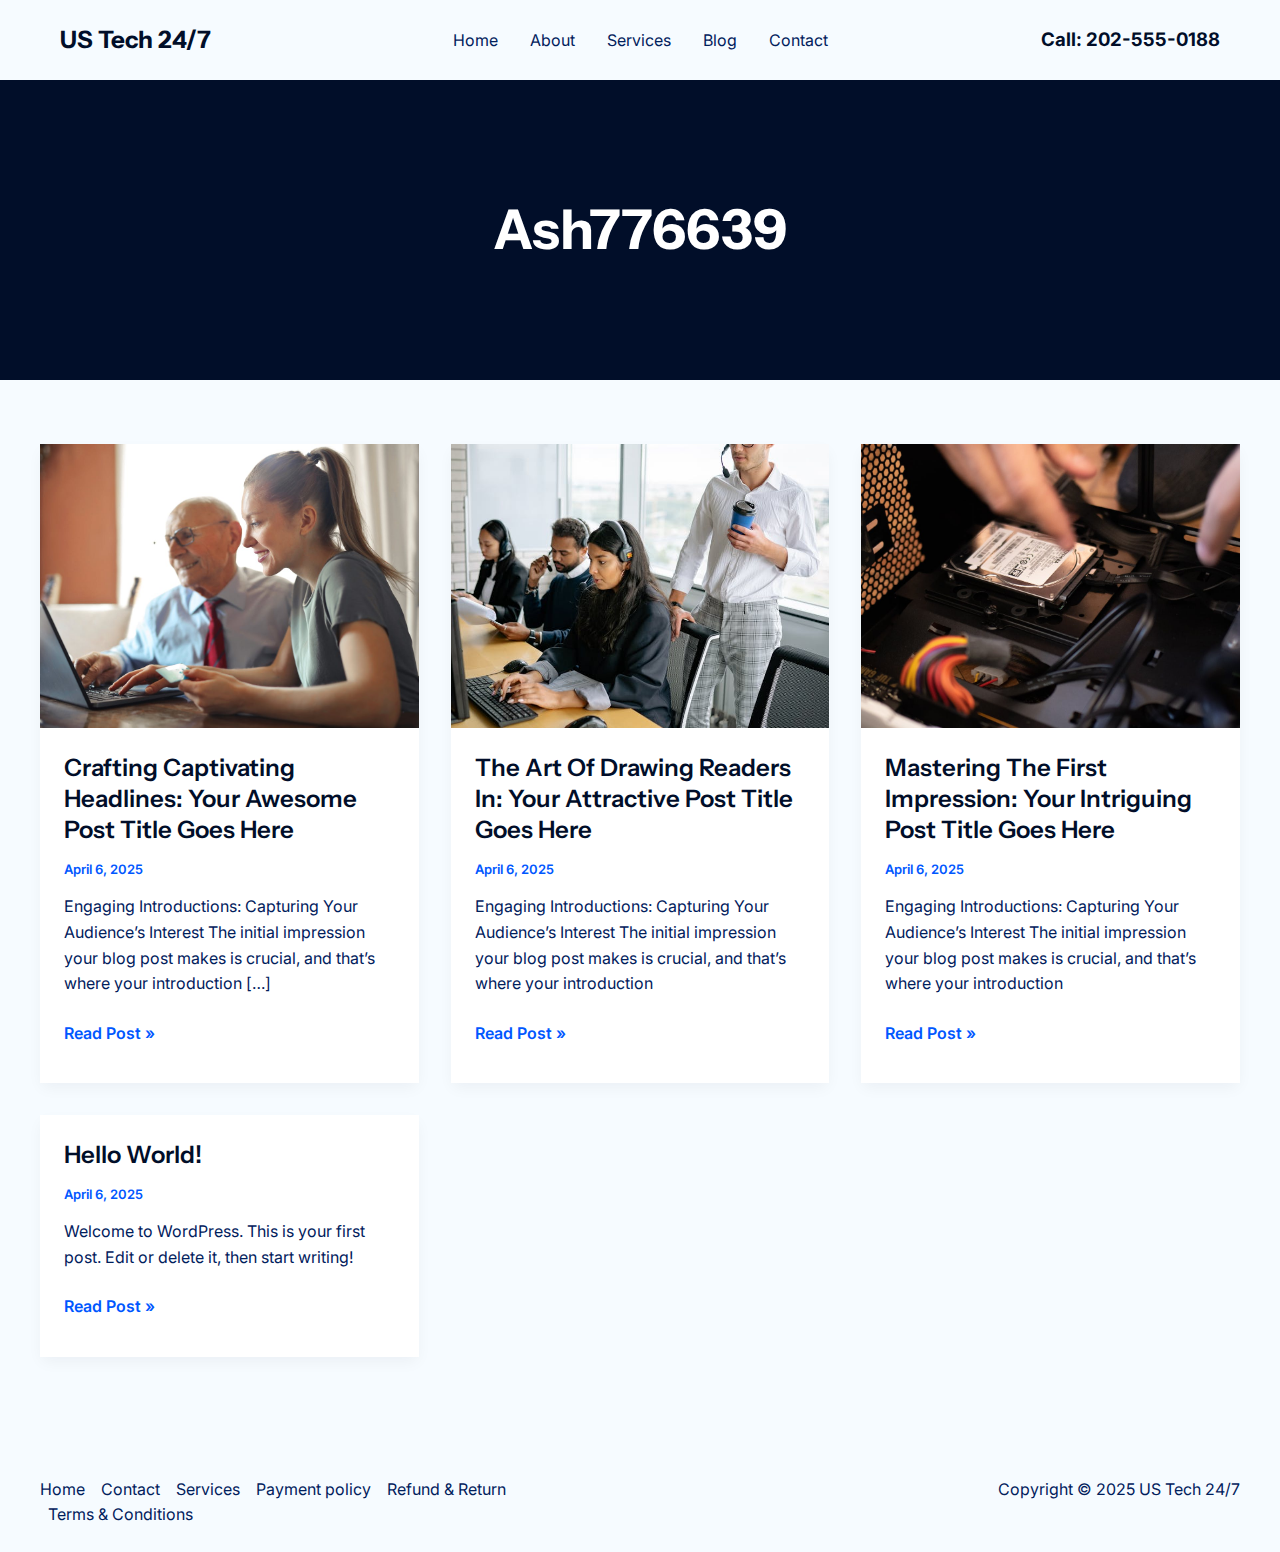
<file: author/ash776639/index.html>
<!DOCTYPE html>
<html lang="en-US">
<head>
<meta charset="UTF-8">
<meta name="viewport" content="width=device-width, initial-scale=1">
	<link rel="profile" href="https://gmpg.org/xfn/11"> 
	<title>Ash776639 &#8211; US Tech 24/7</title>
<meta name="robots" content="max-image-preview:large">
	<style>img:is([sizes="auto" i], [sizes^="auto," i]) { contain-intrinsic-size: 3000px 1500px }</style>
	<link rel="dns-prefetch" href="//fonts.googleapis.com">
<link rel="alternate" type="application/rss+xml" title="US Tech 24/7 &raquo; Feed" href="/feed/">
<link rel="alternate" type="application/rss+xml" title="US Tech 24/7 &raquo; Comments Feed" href="/comments/feed/">
<link rel="alternate" type="application/rss+xml" title="US Tech 24/7 &raquo; Posts by Ash776639 Feed" href="/author/ash776639/feed/">
<script>
window._wpemojiSettings = {"baseUrl":"https:\/\/s.w.org\/images\/core\/emoji\/15.0.3\/72x72\/","ext":".png","svgUrl":"https:\/\/s.w.org\/images\/core\/emoji\/15.0.3\/svg\/","svgExt":".svg","source":{"concatemoji":"\/wp-includes\/js\/wp-emoji-release.min.js?ver=6.7.2"}};
/*! This file is auto-generated */
!function(i,n){var o,s,e;function c(e){try{var t={supportTests:e,timestamp:(new Date).valueOf()};sessionStorage.setItem(o,JSON.stringify(t))}catch(e){}}function p(e,t,n){e.clearRect(0,0,e.canvas.width,e.canvas.height),e.fillText(t,0,0);var t=new Uint32Array(e.getImageData(0,0,e.canvas.width,e.canvas.height).data),r=(e.clearRect(0,0,e.canvas.width,e.canvas.height),e.fillText(n,0,0),new Uint32Array(e.getImageData(0,0,e.canvas.width,e.canvas.height).data));return t.every(function(e,t){return e===r[t]})}function u(e,t,n){switch(t){case"flag":return n(e,"🏳️‍⚧️","🏳️​⚧️")?!1:!n(e,"🇺🇳","🇺​🇳")&&!n(e,"🏴󠁧󠁢󠁥󠁮󠁧󠁿","🏴​󠁧​󠁢​󠁥​󠁮​󠁧​󠁿");case"emoji":return!n(e,"🐦‍⬛","🐦​⬛")}return!1}function f(e,t,n){var r="undefined"!=typeof WorkerGlobalScope&&self instanceof WorkerGlobalScope?new OffscreenCanvas(300,150):i.createElement("canvas"),a=r.getContext("2d",{willReadFrequently:!0}),o=(a.textBaseline="top",a.font="600 32px Arial",{});return e.forEach(function(e){o[e]=t(a,e,n)}),o}function t(e){var t=i.createElement("script");t.src=e,t.defer=!0,i.head.appendChild(t)}"undefined"!=typeof Promise&&(o="wpEmojiSettingsSupports",s=["flag","emoji"],n.supports={everything:!0,everythingExceptFlag:!0},e=new Promise(function(e){i.addEventListener("DOMContentLoaded",e,{once:!0})}),new Promise(function(t){var n=function(){try{var e=JSON.parse(sessionStorage.getItem(o));if("object"==typeof e&&"number"==typeof e.timestamp&&(new Date).valueOf()<e.timestamp+604800&&"object"==typeof e.supportTests)return e.supportTests}catch(e){}return null}();if(!n){if("undefined"!=typeof Worker&&"undefined"!=typeof OffscreenCanvas&&"undefined"!=typeof URL&&URL.createObjectURL&&"undefined"!=typeof Blob)try{var e="postMessage("+f.toString()+"("+[JSON.stringify(s),u.toString(),p.toString()].join(",")+"));",r=new Blob([e],{type:"text/javascript"}),a=new Worker(URL.createObjectURL(r),{name:"wpTestEmojiSupports"});return void(a.onmessage=function(e){c(n=e.data),a.terminate(),t(n)})}catch(e){}c(n=f(s,u,p))}t(n)}).then(function(e){for(var t in e)n.supports[t]=e[t],n.supports.everything=n.supports.everything&&n.supports[t],"flag"!==t&&(n.supports.everythingExceptFlag=n.supports.everythingExceptFlag&&n.supports[t]);n.supports.everythingExceptFlag=n.supports.everythingExceptFlag&&!n.supports.flag,n.DOMReady=!1,n.readyCallback=function(){n.DOMReady=!0}}).then(function(){return e}).then(function(){var e;n.supports.everything||(n.readyCallback(),(e=n.source||{}).concatemoji?t(e.concatemoji):e.wpemoji&&e.twemoji&&(t(e.twemoji),t(e.wpemoji)))}))}((window,document),window._wpemojiSettings);
</script>
<link rel="stylesheet" id="astra-theme-css-css" href="/wp-content/themes/astra/assets/css/minified/main.min.css?ver=4.9.1" media="all">
<style id="astra-theme-css-inline-css">:root{--ast-post-nav-space:0;--ast-container-default-xlg-padding:2.5em;--ast-container-default-lg-padding:2.5em;--ast-container-default-slg-padding:2em;--ast-container-default-md-padding:2.5em;--ast-container-default-sm-padding:2.5em;--ast-container-default-xs-padding:2.4em;--ast-container-default-xxs-padding:1.8em;--ast-code-block-background:#ECEFF3;--ast-comment-inputs-background:#F9FAFB;--ast-normal-container-width:1200px;--ast-narrow-container-width:750px;--ast-blog-title-font-weight:600;--ast-blog-meta-weight:600;--ast-global-color-primary:var(--ast-global-color-5);--ast-global-color-secondary:var(--ast-global-color-4);--ast-global-color-alternate-background:var(--ast-global-color-7);--ast-global-color-subtle-background:var(--ast-global-color-6);--ast-bg-style-guide:#F8FAFC;--ast-shadow-style-guide:0px 0px 4px 0 #00000057;--ast-global-dark-bg-style:#fff;--ast-global-dark-lfs:#fbfbfb;--ast-widget-bg-color:#fafafa;--ast-wc-container-head-bg-color:#fbfbfb;--ast-title-layout-bg:#eeeeee;--ast-search-border-color:#e7e7e7;--ast-lifter-hover-bg:#e6e6e6;--ast-gallery-block-color:#000;--srfm-color-input-label:var(--ast-global-color-2);}html{font-size:100%;}a{color:var(--ast-global-color-0);}a:hover,a:focus{color:var(--ast-global-color-1);}body,button,input,select,textarea,.ast-button,.ast-custom-button{font-family:'Inter',sans-serif;font-weight:400;font-size:16px;font-size:1rem;line-height:var(--ast-body-line-height,1.60);}blockquote{color:var(--ast-global-color-3);}h1,.entry-content h1,h2,.entry-content h2,h3,.entry-content h3,h4,.entry-content h4,h5,.entry-content h5,h6,.entry-content h6,.site-title,.site-title a{font-family:'Instrument Sans',sans-serif;font-weight:700;text-transform:capitalize;}.ast-site-identity .site-title a{color:var(--ast-global-color-2);}.site-title{font-size:24px;font-size:1.5rem;display:block;}.site-header .site-description{font-size:15px;font-size:0.9375rem;display:none;}.entry-title{font-size:24px;font-size:1.5rem;}.ast-blog-single-element.ast-taxonomy-container a{font-size:14px;font-size:0.875rem;}.ast-blog-meta-container{font-size:13px;font-size:0.8125rem;}.archive .ast-article-post .ast-article-inner,.blog .ast-article-post .ast-article-inner,.archive .ast-article-post .ast-article-inner:hover,.blog .ast-article-post .ast-article-inner:hover{border-top-left-radius:0px;border-top-right-radius:0px;border-bottom-right-radius:0px;border-bottom-left-radius:0px;overflow:hidden;}h1,.entry-content h1{font-size:50px;font-size:3.125rem;font-weight:700;font-family:'Instrument Sans',sans-serif;line-height:1.25em;text-transform:capitalize;}h2,.entry-content h2{font-size:40px;font-size:2.5rem;font-weight:700;font-family:'Instrument Sans',sans-serif;line-height:1.2em;text-transform:capitalize;}h3,.entry-content h3{font-size:25px;font-size:1.5625rem;font-weight:700;font-family:'Instrument Sans',sans-serif;line-height:1.25em;text-transform:capitalize;}h4,.entry-content h4{font-size:20px;font-size:1.25rem;line-height:1.2em;font-weight:700;font-family:'Instrument Sans',sans-serif;text-transform:capitalize;}h5,.entry-content h5{font-size:18px;font-size:1.125rem;line-height:1.2em;font-weight:700;font-family:'Instrument Sans',sans-serif;text-transform:capitalize;}h6,.entry-content h6{font-size:16px;font-size:1rem;line-height:1.25em;font-weight:700;font-family:'Instrument Sans',sans-serif;text-transform:capitalize;}::selection{background-color:var(--ast-global-color-0);color:#ffffff;}body,h1,.entry-title a,.entry-content h1,h2,.entry-content h2,h3,.entry-content h3,h4,.entry-content h4,h5,.entry-content h5,h6,.entry-content h6{color:var(--ast-global-color-3);}.tagcloud a:hover,.tagcloud a:focus,.tagcloud a.current-item{color:#ffffff;border-color:var(--ast-global-color-0);background-color:var(--ast-global-color-0);}input:focus,input[type="text"]:focus,input[type="email"]:focus,input[type="url"]:focus,input[type="password"]:focus,input[type="reset"]:focus,input[type="search"]:focus,textarea:focus{border-color:var(--ast-global-color-0);}input[type="radio"]:checked,input[type=reset],input[type="checkbox"]:checked,input[type="checkbox"]:hover:checked,input[type="checkbox"]:focus:checked,input[type=range]::-webkit-slider-thumb{border-color:var(--ast-global-color-0);background-color:var(--ast-global-color-0);box-shadow:none;}.site-footer a:hover + .post-count,.site-footer a:focus + .post-count{background:var(--ast-global-color-0);border-color:var(--ast-global-color-0);}.single .nav-links .nav-previous,.single .nav-links .nav-next{color:var(--ast-global-color-0);}.entry-meta,.entry-meta *{line-height:1.45;color:var(--ast-global-color-0);font-weight:600;}.entry-meta a:not(.ast-button):hover,.entry-meta a:not(.ast-button):hover *,.entry-meta a:not(.ast-button):focus,.entry-meta a:not(.ast-button):focus *,.page-links > .page-link,.page-links .page-link:hover,.post-navigation a:hover{color:var(--ast-global-color-1);}#cat option,.secondary .calendar_wrap thead a,.secondary .calendar_wrap thead a:visited{color:var(--ast-global-color-0);}.secondary .calendar_wrap #today,.ast-progress-val span{background:var(--ast-global-color-0);}.secondary a:hover + .post-count,.secondary a:focus + .post-count{background:var(--ast-global-color-0);border-color:var(--ast-global-color-0);}.calendar_wrap #today > a{color:#ffffff;}.page-links .page-link,.single .post-navigation a{color:var(--ast-global-color-3);}.ast-search-menu-icon .search-form button.search-submit{padding:0 4px;}.ast-search-menu-icon form.search-form{padding-right:0;}.ast-search-menu-icon.slide-search input.search-field{width:0;}.ast-header-search .ast-search-menu-icon.ast-dropdown-active .search-form,.ast-header-search .ast-search-menu-icon.ast-dropdown-active .search-field:focus{transition:all 0.2s;}.search-form input.search-field:focus{outline:none;}.ast-search-menu-icon .search-form button.search-submit:focus,.ast-theme-transparent-header .ast-header-search .ast-dropdown-active .ast-icon,.ast-theme-transparent-header .ast-inline-search .search-field:focus .ast-icon{color:var(--ast-global-color-1);}.ast-header-search .slide-search .search-form{border:2px solid var(--ast-global-color-0);}.ast-header-search .slide-search .search-field{background-color:(--ast-global-dark-bg-style);}.ast-archive-title{color:var(--ast-global-color-2);}.widget-title{font-size:22px;font-size:1.375rem;color:var(--ast-global-color-2);}.ast-single-post .entry-content a,.ast-comment-content a:not(.ast-comment-edit-reply-wrap a){text-decoration:underline;}.ast-single-post .elementor-widget-button .elementor-button,.ast-single-post .entry-content .uagb-tab a,.ast-single-post .entry-content .uagb-ifb-cta a,.ast-single-post .entry-content .uabb-module-content a,.ast-single-post .entry-content .uagb-post-grid a,.ast-single-post .entry-content .uagb-timeline a,.ast-single-post .entry-content .uagb-toc__wrap a,.ast-single-post .entry-content .uagb-taxomony-box a,.ast-single-post .entry-content .woocommerce a,.entry-content .wp-block-latest-posts > li > a,.ast-single-post .entry-content .wp-block-file__button,li.ast-post-filter-single,.ast-single-post .ast-comment-content .comment-reply-link,.ast-single-post .ast-comment-content .comment-edit-link{text-decoration:none;}.ast-search-menu-icon.slide-search a:focus-visible:focus-visible,.astra-search-icon:focus-visible,#close:focus-visible,a:focus-visible,.ast-menu-toggle:focus-visible,.site .skip-link:focus-visible,.wp-block-loginout input:focus-visible,.wp-block-search.wp-block-search__button-inside .wp-block-search__inside-wrapper,.ast-header-navigation-arrow:focus-visible,.woocommerce .wc-proceed-to-checkout > .checkout-button:focus-visible,.woocommerce .woocommerce-MyAccount-navigation ul li a:focus-visible,.ast-orders-table__row .ast-orders-table__cell:focus-visible,.woocommerce .woocommerce-order-details .order-again > .button:focus-visible,.woocommerce .woocommerce-message a.button.wc-forward:focus-visible,.woocommerce #minus_qty:focus-visible,.woocommerce #plus_qty:focus-visible,a#ast-apply-coupon:focus-visible,.woocommerce .woocommerce-info a:focus-visible,.woocommerce .astra-shop-summary-wrap a:focus-visible,.woocommerce a.wc-forward:focus-visible,#ast-apply-coupon:focus-visible,.woocommerce-js .woocommerce-mini-cart-item a.remove:focus-visible,#close:focus-visible,.button.search-submit:focus-visible,#search_submit:focus,.normal-search:focus-visible,.ast-header-account-wrap:focus-visible,.woocommerce .ast-on-card-button.ast-quick-view-trigger:focus{outline-style:dotted;outline-color:inherit;outline-width:thin;}input:focus,input[type="text"]:focus,input[type="email"]:focus,input[type="url"]:focus,input[type="password"]:focus,input[type="reset"]:focus,input[type="search"]:focus,input[type="number"]:focus,textarea:focus,.wp-block-search__input:focus,[data-section="section-header-mobile-trigger"] .ast-button-wrap .ast-mobile-menu-trigger-minimal:focus,.ast-mobile-popup-drawer.active .menu-toggle-close:focus,.woocommerce-ordering select.orderby:focus,#ast-scroll-top:focus,#coupon_code:focus,.woocommerce-page #comment:focus,.woocommerce #reviews #respond input#submit:focus,.woocommerce a.add_to_cart_button:focus,.woocommerce .button.single_add_to_cart_button:focus,.woocommerce .woocommerce-cart-form button:focus,.woocommerce .woocommerce-cart-form__cart-item .quantity .qty:focus,.woocommerce .woocommerce-billing-fields .woocommerce-billing-fields__field-wrapper .woocommerce-input-wrapper > .input-text:focus,.woocommerce #order_comments:focus,.woocommerce #place_order:focus,.woocommerce .woocommerce-address-fields .woocommerce-address-fields__field-wrapper .woocommerce-input-wrapper > .input-text:focus,.woocommerce .woocommerce-MyAccount-content form button:focus,.woocommerce .woocommerce-MyAccount-content .woocommerce-EditAccountForm .woocommerce-form-row .woocommerce-Input.input-text:focus,.woocommerce .ast-woocommerce-container .woocommerce-pagination ul.page-numbers li a:focus,body #content .woocommerce form .form-row .select2-container--default .select2-selection--single:focus,#ast-coupon-code:focus,.woocommerce.woocommerce-js .quantity input[type=number]:focus,.woocommerce-js .woocommerce-mini-cart-item .quantity input[type=number]:focus,.woocommerce p#ast-coupon-trigger:focus{border-style:dotted;border-color:inherit;border-width:thin;}input{outline:none;}.ast-logo-title-inline .site-logo-img{padding-right:1em;}body .ast-oembed-container *{position:absolute;top:0;width:100%;height:100%;left:0;}body .wp-block-embed-pocket-casts .ast-oembed-container *{position:unset;}.ast-single-post-featured-section + article {margin-top: 2em;}.site-content .ast-single-post-featured-section img {width: 100%;overflow: hidden;object-fit: cover;}.site > .ast-single-related-posts-container {margin-top: 0;}@media (min-width: 922px) {.ast-desktop .ast-container--narrow {max-width: var(--ast-narrow-container-width);margin: 0 auto;}}input[type="text"],input[type="number"],input[type="email"],input[type="url"],input[type="password"],input[type="search"],input[type=reset],input[type=tel],input[type=date],select,textarea{font-size:16px;font-style:normal;font-weight:400;line-height:24px;width:100%;padding:12px 16px;border-radius:4px;box-shadow:0px 1px 2px 0px rgba(0,0,0,0.05);color:var(--ast-form-input-text,#475569);}input[type="text"],input[type="number"],input[type="email"],input[type="url"],input[type="password"],input[type="search"],input[type=reset],input[type=tel],input[type=date],select{height:40px;}input[type="date"]{border-width:1px;border-style:solid;border-color:var(--ast-border-color);background:var( --ast-global-color-secondary,--ast-global-color-5 );}input[type="text"]:focus,input[type="number"]:focus,input[type="email"]:focus,input[type="url"]:focus,input[type="password"]:focus,input[type="search"]:focus,input[type=reset]:focus,input[type="tel"]:focus,input[type="date"]:focus,select:focus,textarea:focus{border-color:#046BD2;box-shadow:none;outline:none;color:var(--ast-form-input-focus-text,#475569);}label,legend{color:#111827;font-size:14px;font-style:normal;font-weight:500;line-height:20px;}select{padding:6px 10px;}fieldset{padding:30px;border-radius:4px;}button,.ast-button,.button,input[type="button"],input[type="reset"],input[type="submit"]{border-radius:4px;box-shadow:0px 1px 2px 0px rgba(0,0,0,0.05);}:root{--ast-comment-inputs-background:#FFF;}::placeholder{color:var(--ast-form-field-color,#9CA3AF);}::-ms-input-placeholder{color:var(--ast-form-field-color,#9CA3AF);}@media (max-width:921.9px){#ast-desktop-header{display:none;}}@media (min-width:922px){#ast-mobile-header{display:none;}}.wp-block-buttons.aligncenter{justify-content:center;}@media (max-width:921px){.ast-separate-container #primary,.ast-narrow-container #primary{padding-top:0px;}}@media (max-width:544px){.ast-separate-container #primary,.ast-narrow-container #primary{padding-top:0px;}}@media (max-width:921px){.ast-separate-container #primary,.ast-narrow-container #primary{padding-bottom:0px;}}@media (max-width:544px){.ast-separate-container #primary,.ast-narrow-container #primary{padding-bottom:0px;}}.wp-block-button.is-style-outline .wp-block-button__link{border-color:var(--ast-global-color-0);border-top-width:2px;border-right-width:2px;border-bottom-width:2px;border-left-width:2px;}div.wp-block-button.is-style-outline > .wp-block-button__link:not(.has-text-color),div.wp-block-button.wp-block-button__link.is-style-outline:not(.has-text-color){color:var(--ast-global-color-0);}.wp-block-button.is-style-outline .wp-block-button__link:hover,.wp-block-buttons .wp-block-button.is-style-outline .wp-block-button__link:focus,.wp-block-buttons .wp-block-button.is-style-outline > .wp-block-button__link:not(.has-text-color):hover,.wp-block-buttons .wp-block-button.wp-block-button__link.is-style-outline:not(.has-text-color):hover{color:#ffffff;background-color:var(--ast-global-color-1);border-color:var(--ast-global-color-1);}.post-page-numbers.current .page-link,.ast-pagination .page-numbers.current{color:#ffffff;border-color:var(--ast-global-color-0);background-color:var(--ast-global-color-0);}.wp-block-button.is-style-outline .wp-block-button__link{border-top-width:2px;border-right-width:2px;border-bottom-width:2px;border-left-width:2px;}.wp-block-buttons .wp-block-button.is-style-outline .wp-block-button__link.wp-element-button,.ast-outline-button,.wp-block-uagb-buttons-child .uagb-buttons-repeater.ast-outline-button{border-color:var(--ast-global-color-0);border-top-width:2px;border-right-width:2px;border-bottom-width:2px;border-left-width:2px;font-family:inherit;font-weight:500;font-size:16px;font-size:1rem;line-height:1em;padding-top:13px;padding-right:28px;padding-bottom:13px;padding-left:28px;border-top-left-radius:0px;border-top-right-radius:0px;border-bottom-right-radius:0px;border-bottom-left-radius:0px;}.wp-block-buttons .wp-block-button.is-style-outline > .wp-block-button__link:not(.has-text-color),.wp-block-buttons .wp-block-button.wp-block-button__link.is-style-outline:not(.has-text-color),.ast-outline-button{color:#ffffff;}.wp-block-button.is-style-outline .wp-block-button__link:hover,.wp-block-buttons .wp-block-button.is-style-outline .wp-block-button__link:focus,.wp-block-buttons .wp-block-button.is-style-outline > .wp-block-button__link:not(.has-text-color):hover,.wp-block-buttons .wp-block-button.wp-block-button__link.is-style-outline:not(.has-text-color):hover,.ast-outline-button:hover,.ast-outline-button:focus,.wp-block-uagb-buttons-child .uagb-buttons-repeater.ast-outline-button:hover,.wp-block-uagb-buttons-child .uagb-buttons-repeater.ast-outline-button:focus{color:#ffffff;background-color:var(--ast-global-color-1);border-color:var(--ast-global-color-1);}.ast-single-post .entry-content a.ast-outline-button,.ast-single-post .entry-content .is-style-outline>.wp-block-button__link{text-decoration:none;}.wp-block-button .wp-block-button__link.wp-element-button.is-style-outline:not(.has-background),.wp-block-button.is-style-outline>.wp-block-button__link.wp-element-button:not(.has-background),.ast-outline-button{background-color:rgba(0,0,0,0);}.uagb-buttons-repeater.ast-outline-button{border-radius:9999px;}@media (max-width:921px){.wp-block-buttons .wp-block-button.is-style-outline .wp-block-button__link.wp-element-button,.ast-outline-button,.wp-block-uagb-buttons-child .uagb-buttons-repeater.ast-outline-button{padding-top:12px;padding-right:26px;padding-bottom:12px;padding-left:26px;}}@media (max-width:544px){.wp-block-buttons .wp-block-button.is-style-outline .wp-block-button__link.wp-element-button,.ast-outline-button,.wp-block-uagb-buttons-child .uagb-buttons-repeater.ast-outline-button{padding-top:10px;padding-right:22px;padding-bottom:10px;padding-left:22px;}}.entry-content[data-ast-blocks-layout] > figure{margin-bottom:1em;}h1.widget-title{font-weight:700;}h2.widget-title{font-weight:700;}h3.widget-title{font-weight:700;} .content-area .elementor-widget-theme-post-content h1,.content-area .elementor-widget-theme-post-content h2,.content-area .elementor-widget-theme-post-content h3,.content-area .elementor-widget-theme-post-content h4,.content-area .elementor-widget-theme-post-content h5,.content-area .elementor-widget-theme-post-content h6{margin-top:1.5em;margin-bottom:calc(0.3em + 10px);}#page{display:flex;flex-direction:column;min-height:100vh;}.ast-404-layout-1 h1.page-title{color:var(--ast-global-color-2);}.single .post-navigation a{line-height:1em;height:inherit;}.error-404 .page-sub-title{font-size:1.5rem;font-weight:inherit;}.search .site-content .content-area .search-form{margin-bottom:0;}#page .site-content{flex-grow:1;}.widget{margin-bottom:1.25em;}#secondary li{line-height:1.5em;}#secondary .wp-block-group h2{margin-bottom:0.7em;}#secondary h2{font-size:1.7rem;}.ast-separate-container .ast-article-post,.ast-separate-container .ast-article-single,.ast-separate-container .comment-respond{padding:3em;}.ast-separate-container .ast-article-single .ast-article-single{padding:0;}.ast-article-single .wp-block-post-template-is-layout-grid{padding-left:0;}.ast-separate-container .comments-title,.ast-narrow-container .comments-title{padding:1.5em 2em;}.ast-page-builder-template .comment-form-textarea,.ast-comment-formwrap .ast-grid-common-col{padding:0;}.ast-comment-formwrap{padding:0;display:inline-flex;column-gap:20px;width:100%;margin-left:0;margin-right:0;}.comments-area textarea#comment:focus,.comments-area textarea#comment:active,.comments-area .ast-comment-formwrap input[type="text"]:focus,.comments-area .ast-comment-formwrap input[type="text"]:active {box-shadow:none;outline:none;}.archive.ast-page-builder-template .entry-header{margin-top:2em;}.ast-page-builder-template .ast-comment-formwrap{width:100%;}.entry-title{margin-bottom:0.6em;}.ast-archive-description p{font-size:inherit;font-weight:inherit;line-height:inherit;}.ast-separate-container .ast-comment-list li.depth-1,.hentry{margin-bottom:1.5em;}.site-content section.ast-archive-description{margin-bottom:2em;}@media (min-width:921px){.ast-left-sidebar.ast-page-builder-template #secondary,.archive.ast-right-sidebar.ast-page-builder-template .site-main{padding-left:20px;padding-right:20px;}}@media (max-width:544px){.ast-comment-formwrap.ast-row{column-gap:10px;display:inline-block;}#ast-commentform .ast-grid-common-col{position:relative;width:100%;}}@media (min-width:1201px){.ast-separate-container .ast-article-post,.ast-separate-container .ast-article-single,.ast-separate-container .ast-author-box,.ast-separate-container .ast-404-layout-1,.ast-separate-container .no-results{padding:3em;}}.ast-author-box img.avatar{margin:0;}@media (min-width:921px){.ast-author-box img.avatar{width:100px;height:100px;}.ast-author-box{column-gap:50px;}}@media (max-width:921px){.ast-author-avatar{margin-top:20px;}}@media (min-width:922px){.ast-author-box{align-items:center;}} .content-area .elementor-widget-theme-post-content h1,.content-area .elementor-widget-theme-post-content h2,.content-area .elementor-widget-theme-post-content h3,.content-area .elementor-widget-theme-post-content h4,.content-area .elementor-widget-theme-post-content h5,.content-area .elementor-widget-theme-post-content h6{margin-top:1.5em;margin-bottom:calc(0.3em + 10px);}.elementor-loop-container .e-loop-item,.elementor-loop-container .ast-separate-container .ast-article-post,.elementor-loop-container .ast-separate-container .ast-article-single,.elementor-loop-container .ast-separate-container .comment-respond{padding:0px;}@media (max-width:921px){.ast-separate-container #primary,.ast-separate-container #secondary{padding:1.5em 0;}#primary,#secondary{padding:1.5em 0;margin:0;}.ast-left-sidebar #content > .ast-container{display:flex;flex-direction:column-reverse;width:100%;}}@media (min-width:922px){.ast-separate-container.ast-right-sidebar #primary,.ast-separate-container.ast-left-sidebar #primary{border:0;}.search-no-results.ast-separate-container #primary{margin-bottom:4em;}.ast-author-box{-js-display:flex;display:flex;}.ast-author-bio{flex:1;}}.wp-block-button .wp-block-button__link{color:#ffffff;}.wp-block-button .wp-block-button__link:hover,.wp-block-button .wp-block-button__link:focus{color:#ffffff;background-color:var(--ast-global-color-1);border-color:var(--ast-global-color-1);}.elementor-widget-heading h1.elementor-heading-title{line-height:1.25em;}.elementor-widget-heading h2.elementor-heading-title{line-height:1.2em;}.elementor-widget-heading h3.elementor-heading-title{line-height:1.25em;}.elementor-widget-heading h4.elementor-heading-title{line-height:1.2em;}.elementor-widget-heading h5.elementor-heading-title{line-height:1.2em;}.elementor-widget-heading h6.elementor-heading-title{line-height:1.25em;}.wp-block-button .wp-block-button__link,.wp-block-search .wp-block-search__button,body .wp-block-file .wp-block-file__button{border-style:solid;border-top-width:2px;border-right-width:2px;border-left-width:2px;border-bottom-width:2px;border-color:var(--ast-global-color-0);background-color:var(--ast-global-color-0);color:#ffffff;font-family:'Inter',sans-serif;font-weight:500;line-height:1.5em;text-transform:uppercase;font-size:16px;font-size:1rem;border-top-left-radius:0px;border-top-right-radius:0px;border-bottom-right-radius:0px;border-bottom-left-radius:0px;padding-top:13px;padding-right:28px;padding-bottom:13px;padding-left:28px;}.ast-single-post .entry-content .wp-block-button .wp-block-button__link,.ast-single-post .entry-content .wp-block-search .wp-block-search__button,body .entry-content .wp-block-file .wp-block-file__button{text-decoration:none;}@media (max-width:921px){.wp-block-button .wp-block-button__link,.wp-block-search .wp-block-search__button,body .wp-block-file .wp-block-file__button{font-size:15px;font-size:0.9375rem;padding-top:12px;padding-right:26px;padding-bottom:12px;padding-left:26px;}}@media (max-width:544px){.wp-block-button .wp-block-button__link,.wp-block-search .wp-block-search__button,body .wp-block-file .wp-block-file__button{font-size:15px;font-size:0.9375rem;padding-top:10px;padding-right:22px;padding-bottom:10px;padding-left:22px;}}.menu-toggle,button,.ast-button,.ast-custom-button,.button,input#submit,input[type="button"],input[type="submit"],input[type="reset"],#comments .submit,.search .search-submit,form[CLASS*="wp-block-search__"].wp-block-search .wp-block-search__inside-wrapper .wp-block-search__button,body .wp-block-file .wp-block-file__button,.search .search-submit,.woocommerce-js a.button,.woocommerce button.button,.woocommerce .woocommerce-message a.button,.woocommerce #respond input#submit.alt,.woocommerce input.button.alt,.woocommerce input.button,.woocommerce input.button:disabled,.woocommerce input.button:disabled[disabled],.woocommerce input.button:disabled:hover,.woocommerce input.button:disabled[disabled]:hover,.woocommerce #respond input#submit,.woocommerce button.button.alt.disabled,.wc-block-grid__products .wc-block-grid__product .wp-block-button__link,.wc-block-grid__product-onsale,[CLASS*="wc-block"] button,.woocommerce-js .astra-cart-drawer .astra-cart-drawer-content .woocommerce-mini-cart__buttons .button:not(.checkout):not(.ast-continue-shopping),.woocommerce-js .astra-cart-drawer .astra-cart-drawer-content .woocommerce-mini-cart__buttons a.checkout,.woocommerce button.button.alt.disabled.wc-variation-selection-needed,[CLASS*="wc-block"] .wc-block-components-button{border-style:solid;border-top-width:2px;border-right-width:2px;border-left-width:2px;border-bottom-width:2px;color:#ffffff;border-color:var(--ast-global-color-0);background-color:var(--ast-global-color-0);padding-top:13px;padding-right:28px;padding-bottom:13px;padding-left:28px;font-family:'Inter',sans-serif;font-weight:500;font-size:16px;font-size:1rem;line-height:1.5em;text-transform:uppercase;border-top-left-radius:0px;border-top-right-radius:0px;border-bottom-right-radius:0px;border-bottom-left-radius:0px;}button:focus,.menu-toggle:hover,button:hover,.ast-button:hover,.ast-custom-button:hover .button:hover,.ast-custom-button:hover ,input[type=reset]:hover,input[type=reset]:focus,input#submit:hover,input#submit:focus,input[type="button"]:hover,input[type="button"]:focus,input[type="submit"]:hover,input[type="submit"]:focus,form[CLASS*="wp-block-search__"].wp-block-search .wp-block-search__inside-wrapper .wp-block-search__button:hover,form[CLASS*="wp-block-search__"].wp-block-search .wp-block-search__inside-wrapper .wp-block-search__button:focus,body .wp-block-file .wp-block-file__button:hover,body .wp-block-file .wp-block-file__button:focus,.woocommerce-js a.button:hover,.woocommerce button.button:hover,.woocommerce .woocommerce-message a.button:hover,.woocommerce #respond input#submit:hover,.woocommerce #respond input#submit.alt:hover,.woocommerce input.button.alt:hover,.woocommerce input.button:hover,.woocommerce button.button.alt.disabled:hover,.wc-block-grid__products .wc-block-grid__product .wp-block-button__link:hover,[CLASS*="wc-block"] button:hover,.woocommerce-js .astra-cart-drawer .astra-cart-drawer-content .woocommerce-mini-cart__buttons .button:not(.checkout):not(.ast-continue-shopping):hover,.woocommerce-js .astra-cart-drawer .astra-cart-drawer-content .woocommerce-mini-cart__buttons a.checkout:hover,.woocommerce button.button.alt.disabled.wc-variation-selection-needed:hover,[CLASS*="wc-block"] .wc-block-components-button:hover,[CLASS*="wc-block"] .wc-block-components-button:focus{color:#ffffff;background-color:var(--ast-global-color-1);border-color:var(--ast-global-color-1);}form[CLASS*="wp-block-search__"].wp-block-search .wp-block-search__inside-wrapper .wp-block-search__button.has-icon{padding-top:calc(13px - 3px);padding-right:calc(28px - 3px);padding-bottom:calc(13px - 3px);padding-left:calc(28px - 3px);}@media (max-width:921px){.menu-toggle,button,.ast-button,.ast-custom-button,.button,input#submit,input[type="button"],input[type="submit"],input[type="reset"],#comments .submit,.search .search-submit,form[CLASS*="wp-block-search__"].wp-block-search .wp-block-search__inside-wrapper .wp-block-search__button,body .wp-block-file .wp-block-file__button,.search .search-submit,.woocommerce-js a.button,.woocommerce button.button,.woocommerce .woocommerce-message a.button,.woocommerce #respond input#submit.alt,.woocommerce input.button.alt,.woocommerce input.button,.woocommerce input.button:disabled,.woocommerce input.button:disabled[disabled],.woocommerce input.button:disabled:hover,.woocommerce input.button:disabled[disabled]:hover,.woocommerce #respond input#submit,.woocommerce button.button.alt.disabled,.wc-block-grid__products .wc-block-grid__product .wp-block-button__link,.wc-block-grid__product-onsale,[CLASS*="wc-block"] button,.woocommerce-js .astra-cart-drawer .astra-cart-drawer-content .woocommerce-mini-cart__buttons .button:not(.checkout):not(.ast-continue-shopping),.woocommerce-js .astra-cart-drawer .astra-cart-drawer-content .woocommerce-mini-cart__buttons a.checkout,.woocommerce button.button.alt.disabled.wc-variation-selection-needed,[CLASS*="wc-block"] .wc-block-components-button{padding-top:12px;padding-right:26px;padding-bottom:12px;padding-left:26px;font-size:15px;font-size:0.9375rem;}}@media (max-width:544px){.menu-toggle,button,.ast-button,.ast-custom-button,.button,input#submit,input[type="button"],input[type="submit"],input[type="reset"],#comments .submit,.search .search-submit,form[CLASS*="wp-block-search__"].wp-block-search .wp-block-search__inside-wrapper .wp-block-search__button,body .wp-block-file .wp-block-file__button,.search .search-submit,.woocommerce-js a.button,.woocommerce button.button,.woocommerce .woocommerce-message a.button,.woocommerce #respond input#submit.alt,.woocommerce input.button.alt,.woocommerce input.button,.woocommerce input.button:disabled,.woocommerce input.button:disabled[disabled],.woocommerce input.button:disabled:hover,.woocommerce input.button:disabled[disabled]:hover,.woocommerce #respond input#submit,.woocommerce button.button.alt.disabled,.wc-block-grid__products .wc-block-grid__product .wp-block-button__link,.wc-block-grid__product-onsale,[CLASS*="wc-block"] button,.woocommerce-js .astra-cart-drawer .astra-cart-drawer-content .woocommerce-mini-cart__buttons .button:not(.checkout):not(.ast-continue-shopping),.woocommerce-js .astra-cart-drawer .astra-cart-drawer-content .woocommerce-mini-cart__buttons a.checkout,.woocommerce button.button.alt.disabled.wc-variation-selection-needed,[CLASS*="wc-block"] .wc-block-components-button{padding-top:10px;padding-right:22px;padding-bottom:10px;padding-left:22px;font-size:15px;font-size:0.9375rem;}}@media (max-width:921px){.menu-toggle,button,.ast-button,.button,input#submit,input[type="button"],input[type="submit"],input[type="reset"]{font-size:15px;font-size:0.9375rem;}.ast-mobile-header-stack .main-header-bar .ast-search-menu-icon{display:inline-block;}.ast-header-break-point.ast-header-custom-item-outside .ast-mobile-header-stack .main-header-bar .ast-search-icon{margin:0;}.ast-comment-avatar-wrap img{max-width:2.5em;}.ast-comment-meta{padding:0 1.8888em 1.3333em;}}@media (min-width:544px){.ast-container{max-width:100%;}}@media (max-width:544px){.ast-separate-container .ast-article-post,.ast-separate-container .ast-article-single,.ast-separate-container .comments-title,.ast-separate-container .ast-archive-description{padding:1.5em 1em;}.ast-separate-container #content .ast-container{padding-left:0.54em;padding-right:0.54em;}.ast-separate-container .ast-comment-list .bypostauthor{padding:.5em;}.ast-search-menu-icon.ast-dropdown-active .search-field{width:170px;}.menu-toggle,button,.ast-button,.button,input#submit,input[type="button"],input[type="submit"],input[type="reset"]{font-size:15px;font-size:0.9375rem;}} #ast-mobile-header .ast-site-header-cart-li a{pointer-events:none;}.ast-separate-container{background-color:var(--ast-global-color-4);background-image:none;}@media (max-width:921px){.widget-title{font-size:21px;font-size:1.4rem;}body,button,input,select,textarea,.ast-button,.ast-custom-button{font-size:15px;font-size:0.9375rem;}#secondary,#secondary button,#secondary input,#secondary select,#secondary textarea{font-size:15px;font-size:0.9375rem;}.site-title{font-size:22px;font-size:1.375rem;display:block;}.site-header .site-description{display:none;}.entry-title{font-size:22px;font-size:1.375rem;}h1,.entry-content h1{font-size:35px;}h2,.entry-content h2{font-size:30px;}h3,.entry-content h3{font-size:20px;}h4,.entry-content h4{font-size:18px;font-size:1.125rem;}h6,.entry-content h6{font-size:16px;font-size:1rem;}}@media (max-width:544px){.widget-title{font-size:20px;font-size:1.4285714285714rem;}body,button,input,select,textarea,.ast-button,.ast-custom-button{font-size:14px;font-size:0.875rem;}#secondary,#secondary button,#secondary input,#secondary select,#secondary textarea{font-size:14px;font-size:0.875rem;}.site-title{font-size:20px;font-size:1.25rem;display:block;}.site-header .site-description{display:none;}.entry-title{font-size:18px;font-size:1.125rem;}h1,.entry-content h1{font-size:30px;}h2,.entry-content h2{font-size:24px;}h3,.entry-content h3{font-size:18px;}h4,.entry-content h4{font-size:16px;font-size:1rem;}h6,.entry-content h6{font-size:15px;font-size:0.9375rem;}}@media (max-width:544px){html{font-size:100%;}}@media (min-width:922px){.ast-container{max-width:1240px;}}@media (min-width:922px){.site-content .ast-container{display:flex;}}@media (max-width:921px){.site-content .ast-container{flex-direction:column;}}.ast-blog-layout-4-grid .ast-article-post{width:33.33%;margin-bottom:2em;border-bottom:0;background-color:transparent;}.ast-blog-layout-4-grid .ast-article-inner .wp-post-image{width:100%;}.ast-article-inner{padding:1.5em;}.ast-blog-layout-4-grid .ast-row{display:flex;flex-wrap:wrap;flex-flow:row wrap;align-items:stretch;}.ast-separate-container .ast-blog-layout-4-grid .ast-article-post{padding:0 1em 0;}.ast-separate-container.ast-desktop .ast-blog-layout-4-grid .ast-row{margin-left:-1em;margin-right:-1em;}.ast-blog-layout-4-grid .ast-article-inner{box-shadow:0px 6px 15px -2px rgba(16,24,40,0.05);}.ast-separate-container .ast-blog-layout-4-grid .ast-article-inner,.ast-plain-container .ast-blog-layout-4-grid .ast-article-inner{height:100%;}.ast-row .blog-layout-4 .post-content,.blog-layout-4 .post-thumb{padding-left:0;padding-right:0;}.ast-article-post.remove-featured-img-padding .blog-layout-4 .post-content .ast-blog-featured-section:first-child .post-thumb-img-content{margin-top:-1.5em;}.ast-article-post.remove-featured-img-padding .blog-layout-4 .post-content .ast-blog-featured-section .post-thumb-img-content{margin-left:-1.5em;margin-right:-1.5em;}@media (max-width:921px){.ast-blog-layout-4-grid .ast-article-post{width:100%;}}.ast-blog-layout-6-grid .ast-blog-featured-section:before { content: ""; }.ast-article-post .post-thumb-img-content img{aspect-ratio:4/3;width:100%;}.ast-article-post .post-thumb-img-content img{object-fit:cover;}.ast-article-post .post-thumb-img-content{overflow:hidden;}.ast-article-post .post-thumb-img-content img{transform:scale(1);transition:transform .5s ease;}.ast-article-post:hover .post-thumb-img-content img{transform:scale(1.1);}.cat-links.badge a,.tags-links.badge a {padding: 4px 8px;border-radius: 3px;font-weight: 400;}.cat-links.underline a,.tags-links.underline a{text-decoration: underline;}@media (min-width:922px){.main-header-menu .sub-menu .menu-item.ast-left-align-sub-menu:hover > .sub-menu,.main-header-menu .sub-menu .menu-item.ast-left-align-sub-menu.focus > .sub-menu{margin-left:-0px;}}.entry-content li > p{margin-bottom:0;}.site .comments-area{padding-bottom:2em;margin-top:2em;}.wp-block-file {display: flex;align-items: center;flex-wrap: wrap;justify-content: space-between;}.wp-block-pullquote {border: none;}.wp-block-pullquote blockquote::before {content: "\201D";font-family: "Helvetica",sans-serif;display: flex;transform: rotate( 180deg );font-size: 6rem;font-style: normal;line-height: 1;font-weight: bold;align-items: center;justify-content: center;}.has-text-align-right > blockquote::before {justify-content: flex-start;}.has-text-align-left > blockquote::before {justify-content: flex-end;}figure.wp-block-pullquote.is-style-solid-color blockquote {max-width: 100%;text-align: inherit;}:root {--wp--custom--ast-default-block-top-padding: 3em;--wp--custom--ast-default-block-right-padding: 3em;--wp--custom--ast-default-block-bottom-padding: 3em;--wp--custom--ast-default-block-left-padding: 3em;--wp--custom--ast-container-width: 1200px;--wp--custom--ast-content-width-size: 1200px;--wp--custom--ast-wide-width-size: calc(1200px + var(--wp--custom--ast-default-block-left-padding) + var(--wp--custom--ast-default-block-right-padding));}.ast-narrow-container {--wp--custom--ast-content-width-size: 750px;--wp--custom--ast-wide-width-size: 750px;}@media(max-width: 921px) {:root {--wp--custom--ast-default-block-top-padding: 3em;--wp--custom--ast-default-block-right-padding: 2em;--wp--custom--ast-default-block-bottom-padding: 3em;--wp--custom--ast-default-block-left-padding: 2em;}}@media(max-width: 544px) {:root {--wp--custom--ast-default-block-top-padding: 3em;--wp--custom--ast-default-block-right-padding: 1.5em;--wp--custom--ast-default-block-bottom-padding: 3em;--wp--custom--ast-default-block-left-padding: 1.5em;}}.entry-content > .wp-block-group,.entry-content > .wp-block-cover,.entry-content > .wp-block-columns {padding-top: var(--wp--custom--ast-default-block-top-padding);padding-right: var(--wp--custom--ast-default-block-right-padding);padding-bottom: var(--wp--custom--ast-default-block-bottom-padding);padding-left: var(--wp--custom--ast-default-block-left-padding);}.ast-plain-container.ast-no-sidebar .entry-content > .alignfull,.ast-page-builder-template .ast-no-sidebar .entry-content > .alignfull {margin-left: calc( -50vw + 50%);margin-right: calc( -50vw + 50%);max-width: 100vw;width: 100vw;}.ast-plain-container.ast-no-sidebar .entry-content .alignfull .alignfull,.ast-page-builder-template.ast-no-sidebar .entry-content .alignfull .alignfull,.ast-plain-container.ast-no-sidebar .entry-content .alignfull .alignwide,.ast-page-builder-template.ast-no-sidebar .entry-content .alignfull .alignwide,.ast-plain-container.ast-no-sidebar .entry-content .alignwide .alignfull,.ast-page-builder-template.ast-no-sidebar .entry-content .alignwide .alignfull,.ast-plain-container.ast-no-sidebar .entry-content .alignwide .alignwide,.ast-page-builder-template.ast-no-sidebar .entry-content .alignwide .alignwide,.ast-plain-container.ast-no-sidebar .entry-content .wp-block-column .alignfull,.ast-page-builder-template.ast-no-sidebar .entry-content .wp-block-column .alignfull,.ast-plain-container.ast-no-sidebar .entry-content .wp-block-column .alignwide,.ast-page-builder-template.ast-no-sidebar .entry-content .wp-block-column .alignwide {margin-left: auto;margin-right: auto;width: 100%;}[data-ast-blocks-layout] .wp-block-separator:not(.is-style-dots) {height: 0;}[data-ast-blocks-layout] .wp-block-separator {margin: 20px auto;}[data-ast-blocks-layout] .wp-block-separator:not(.is-style-wide):not(.is-style-dots) {max-width: 100px;}[data-ast-blocks-layout] .wp-block-separator.has-background {padding: 0;}.entry-content[data-ast-blocks-layout] > * {max-width: var(--wp--custom--ast-content-width-size);margin-left: auto;margin-right: auto;}.entry-content[data-ast-blocks-layout] > .alignwide {max-width: var(--wp--custom--ast-wide-width-size);}.entry-content[data-ast-blocks-layout] .alignfull {max-width: none;}.entry-content .wp-block-columns {margin-bottom: 0;}blockquote {margin: 1.5em;border-color: rgba(0,0,0,0.05);}.wp-block-quote:not(.has-text-align-right):not(.has-text-align-center) {border-left: 5px solid rgba(0,0,0,0.05);}.has-text-align-right > blockquote,blockquote.has-text-align-right {border-right: 5px solid rgba(0,0,0,0.05);}.has-text-align-left > blockquote,blockquote.has-text-align-left {border-left: 5px solid rgba(0,0,0,0.05);}.wp-block-site-tagline,.wp-block-latest-posts .read-more {margin-top: 15px;}.wp-block-loginout p label {display: block;}.wp-block-loginout p:not(.login-remember):not(.login-submit) input {width: 100%;}.wp-block-loginout input:focus {border-color: transparent;}.wp-block-loginout input:focus {outline: thin dotted;}.entry-content .wp-block-media-text .wp-block-media-text__content {padding: 0 0 0 8%;}.entry-content .wp-block-media-text.has-media-on-the-right .wp-block-media-text__content {padding: 0 8% 0 0;}.entry-content .wp-block-media-text.has-background .wp-block-media-text__content {padding: 8%;}.entry-content .wp-block-cover:not([class*="background-color"]):not(.has-text-color.has-link-color) .wp-block-cover__inner-container,.entry-content .wp-block-cover:not([class*="background-color"]) .wp-block-cover-image-text,.entry-content .wp-block-cover:not([class*="background-color"]) .wp-block-cover-text,.entry-content .wp-block-cover-image:not([class*="background-color"]) .wp-block-cover__inner-container,.entry-content .wp-block-cover-image:not([class*="background-color"]) .wp-block-cover-image-text,.entry-content .wp-block-cover-image:not([class*="background-color"]) .wp-block-cover-text {color: var(--ast-global-color-primary,var(--ast-global-color-5));}.wp-block-loginout .login-remember input {width: 1.1rem;height: 1.1rem;margin: 0 5px 4px 0;vertical-align: middle;}.wp-block-latest-posts > li > *:first-child,.wp-block-latest-posts:not(.is-grid) > li:first-child {margin-top: 0;}.entry-content > .wp-block-buttons,.entry-content > .wp-block-uagb-buttons {margin-bottom: 1.5em;}.wp-block-search__inside-wrapper .wp-block-search__input {padding: 0 10px;color: var(--ast-global-color-3);background: var(--ast-global-color-primary,var(--ast-global-color-5));border-color: var(--ast-border-color);}.wp-block-latest-posts .read-more {margin-bottom: 1.5em;}.wp-block-search__no-button .wp-block-search__inside-wrapper .wp-block-search__input {padding-top: 5px;padding-bottom: 5px;}.wp-block-latest-posts .wp-block-latest-posts__post-date,.wp-block-latest-posts .wp-block-latest-posts__post-author {font-size: 1rem;}.wp-block-latest-posts > li > *,.wp-block-latest-posts:not(.is-grid) > li {margin-top: 12px;margin-bottom: 12px;}.ast-page-builder-template .entry-content[data-ast-blocks-layout] > *,.ast-page-builder-template .entry-content[data-ast-blocks-layout] > .alignfull:not(.wp-block-group):not(.uagb-is-root-container) > * {max-width: none;}.ast-page-builder-template .entry-content[data-ast-blocks-layout] > .alignwide:not(.uagb-is-root-container) > * {max-width: var(--wp--custom--ast-wide-width-size);}.ast-page-builder-template .entry-content[data-ast-blocks-layout] > .inherit-container-width > *,.ast-page-builder-template .entry-content[data-ast-blocks-layout] > *:not(.wp-block-group):not(.uagb-is-root-container) > *,.entry-content[data-ast-blocks-layout] > .wp-block-cover .wp-block-cover__inner-container {max-width: none ;margin-left: auto;margin-right: auto;}.entry-content[data-ast-blocks-layout] .wp-block-cover:not(.alignleft):not(.alignright) {width: auto;}@media(max-width: 1200px) {.ast-separate-container .entry-content > .alignfull,.ast-separate-container .entry-content[data-ast-blocks-layout] > .alignwide,.ast-plain-container .entry-content[data-ast-blocks-layout] > .alignwide,.ast-plain-container .entry-content .alignfull {margin-left: calc(-1 * min(var(--ast-container-default-xlg-padding),20px)) ;margin-right: calc(-1 * min(var(--ast-container-default-xlg-padding),20px));}}@media(min-width: 1201px) {.ast-separate-container .entry-content > .alignfull {margin-left: calc(-1 * var(--ast-container-default-xlg-padding) );margin-right: calc(-1 * var(--ast-container-default-xlg-padding) );}.ast-separate-container .entry-content[data-ast-blocks-layout] > .alignwide,.ast-plain-container .entry-content[data-ast-blocks-layout] > .alignwide {margin-left: calc(-1 * var(--wp--custom--ast-default-block-left-padding) );margin-right: calc(-1 * var(--wp--custom--ast-default-block-right-padding) );}}@media(min-width: 921px) {.ast-separate-container .entry-content .wp-block-group.alignwide:not(.inherit-container-width) > :where(:not(.alignleft):not(.alignright)),.ast-plain-container .entry-content .wp-block-group.alignwide:not(.inherit-container-width) > :where(:not(.alignleft):not(.alignright)) {max-width: calc( var(--wp--custom--ast-content-width-size) + 80px );}.ast-plain-container.ast-right-sidebar .entry-content[data-ast-blocks-layout] .alignfull,.ast-plain-container.ast-left-sidebar .entry-content[data-ast-blocks-layout] .alignfull {margin-left: -60px;margin-right: -60px;}}@media(min-width: 544px) {.entry-content > .alignleft {margin-right: 20px;}.entry-content > .alignright {margin-left: 20px;}}@media (max-width:544px){.wp-block-columns .wp-block-column:not(:last-child){margin-bottom:20px;}.wp-block-latest-posts{margin:0;}}@media( max-width: 600px ) {.entry-content .wp-block-media-text .wp-block-media-text__content,.entry-content .wp-block-media-text.has-media-on-the-right .wp-block-media-text__content {padding: 8% 0 0;}.entry-content .wp-block-media-text.has-background .wp-block-media-text__content {padding: 8%;}}.ast-page-builder-template .entry-header {padding-left: 0;}.ast-narrow-container .site-content .wp-block-uagb-image--align-full .wp-block-uagb-image__figure {max-width: 100%;margin-left: auto;margin-right: auto;}.entry-content ul,.entry-content ol {padding: revert;margin: revert;padding-left: 20px;}:root .has-ast-global-color-0-color{color:var(--ast-global-color-0);}:root .has-ast-global-color-0-background-color{background-color:var(--ast-global-color-0);}:root .wp-block-button .has-ast-global-color-0-color{color:var(--ast-global-color-0);}:root .wp-block-button .has-ast-global-color-0-background-color{background-color:var(--ast-global-color-0);}:root .has-ast-global-color-1-color{color:var(--ast-global-color-1);}:root .has-ast-global-color-1-background-color{background-color:var(--ast-global-color-1);}:root .wp-block-button .has-ast-global-color-1-color{color:var(--ast-global-color-1);}:root .wp-block-button .has-ast-global-color-1-background-color{background-color:var(--ast-global-color-1);}:root .has-ast-global-color-2-color{color:var(--ast-global-color-2);}:root .has-ast-global-color-2-background-color{background-color:var(--ast-global-color-2);}:root .wp-block-button .has-ast-global-color-2-color{color:var(--ast-global-color-2);}:root .wp-block-button .has-ast-global-color-2-background-color{background-color:var(--ast-global-color-2);}:root .has-ast-global-color-3-color{color:var(--ast-global-color-3);}:root .has-ast-global-color-3-background-color{background-color:var(--ast-global-color-3);}:root .wp-block-button .has-ast-global-color-3-color{color:var(--ast-global-color-3);}:root .wp-block-button .has-ast-global-color-3-background-color{background-color:var(--ast-global-color-3);}:root .has-ast-global-color-4-color{color:var(--ast-global-color-4);}:root .has-ast-global-color-4-background-color{background-color:var(--ast-global-color-4);}:root .wp-block-button .has-ast-global-color-4-color{color:var(--ast-global-color-4);}:root .wp-block-button .has-ast-global-color-4-background-color{background-color:var(--ast-global-color-4);}:root .has-ast-global-color-5-color{color:var(--ast-global-color-5);}:root .has-ast-global-color-5-background-color{background-color:var(--ast-global-color-5);}:root .wp-block-button .has-ast-global-color-5-color{color:var(--ast-global-color-5);}:root .wp-block-button .has-ast-global-color-5-background-color{background-color:var(--ast-global-color-5);}:root .has-ast-global-color-6-color{color:var(--ast-global-color-6);}:root .has-ast-global-color-6-background-color{background-color:var(--ast-global-color-6);}:root .wp-block-button .has-ast-global-color-6-color{color:var(--ast-global-color-6);}:root .wp-block-button .has-ast-global-color-6-background-color{background-color:var(--ast-global-color-6);}:root .has-ast-global-color-7-color{color:var(--ast-global-color-7);}:root .has-ast-global-color-7-background-color{background-color:var(--ast-global-color-7);}:root .wp-block-button .has-ast-global-color-7-color{color:var(--ast-global-color-7);}:root .wp-block-button .has-ast-global-color-7-background-color{background-color:var(--ast-global-color-7);}:root .has-ast-global-color-8-color{color:var(--ast-global-color-8);}:root .has-ast-global-color-8-background-color{background-color:var(--ast-global-color-8);}:root .wp-block-button .has-ast-global-color-8-color{color:var(--ast-global-color-8);}:root .wp-block-button .has-ast-global-color-8-background-color{background-color:var(--ast-global-color-8);}:root{--ast-global-color-0:#0057ff;--ast-global-color-1:#003db7;--ast-global-color-2:#010e29;--ast-global-color-3:#01205c;--ast-global-color-4:#f6fbff;--ast-global-color-5:#FFFFFF;--ast-global-color-6:#010e29;--ast-global-color-7:#010e29;--ast-global-color-8:#111111;}:root {--ast-border-color : var(--ast-global-color-6);}.ast-archive-entry-banner {-js-display: flex;display: flex;flex-direction: column;justify-content: center;text-align: center;position: relative;background: var(--ast-title-layout-bg);}.ast-archive-entry-banner[data-banner-width-type="custom"] {margin: 0 auto;width: 100%;}.ast-archive-entry-banner[data-banner-layout="layout-1"] {background: inherit;padding: 20px 0;text-align: left;}.ast-archive-entry-banner[data-post-type="post"]{text-align:center;justify-content:center;min-height:300px;padding-top:3em;padding-right:3em;padding-bottom:3em;padding-left:3em;}.ast-archive-entry-banner[data-post-type="post"] .ast-container{width:100%;}.ast-archive-entry-banner[data-post-type="post"] .ast-container *{color:#ffffff;}.ast-archive-entry-banner[data-post-type="post"] .ast-container h1{color:#ffffff;font-family:'Instrument Sans',sans-serif;font-weight:700;font-size:55px;font-size:3.4375rem;text-transform:capitalize;}.ast-page-builder-template .ast-archive-entry-banner[data-post-type="post"] .ast-container{max-width:100%;}.ast-narrow-container .ast-archive-entry-banner[data-post-type="post"] .ast-container{max-width:750px;}.ast-archive-entry-banner[data-post-type="post"] .ast-container a,.ast-archive-entry-banner[data-post-type="post"] .ast-container a *{color:var(--ast-global-color-0);}.ast-archive-entry-banner[data-post-type="post"] .ast-container a:hover,.ast-archive-entry-banner[data-post-type="post"] .ast-container a:hover *{color:var(--ast-global-color-1);}.ast-archive-entry-banner[data-post-type="post"] .ast-container > *:not(:last-child){margin-bottom:10px;}.ast-archive-entry-banner[data-post-type="post"] .ast-container > *:last-child{margin-bottom:0;}.ast-archive-entry-banner[data-post-type="post"][data-banner-background-type="custom"]{background-image:linear-gradient(to right,var(--ast-global-color-2),var(--ast-global-color-2)),url(/wp-content/uploads/2025/04/pexels-photo-10558599.jpeg);background-repeat:repeat;background-position:center center;background-size:auto;background-attachment:scroll;}@media (min-width:922px){.ast-narrow-container .ast-archive-entry-banner[data-post-type="post"] .ast-container{max-width:750px;padding-left:0;padding-right:0;}}@media (max-width:921px){.ast-archive-entry-banner[data-post-type="post"]{min-height:250px;}.ast-archive-entry-banner[data-post-type="post"] .ast-container{padding-left:0;padding-right:0;}.ast-archive-entry-banner[data-post-type="post"] .ast-container h1{font-size:40px;font-size:2.5rem;}}@media (max-width:544px){.ast-archive-entry-banner[data-post-type="post"]{min-height:200px;}.ast-archive-entry-banner[data-post-type="post"] .ast-container h1{font-size:24px;font-size:1.5rem;}}.ast-breadcrumbs .trail-browse,.ast-breadcrumbs .trail-items,.ast-breadcrumbs .trail-items li{display:inline-block;margin:0;padding:0;border:none;background:inherit;text-indent:0;text-decoration:none;}.ast-breadcrumbs .trail-browse{font-size:inherit;font-style:inherit;font-weight:inherit;color:inherit;}.ast-breadcrumbs .trail-items{list-style:none;}.trail-items li::after{padding:0 0.3em;content:"\00bb";}.trail-items li:last-of-type::after{display:none;}h1,.entry-content h1,h2,.entry-content h2,h3,.entry-content h3,h4,.entry-content h4,h5,.entry-content h5,h6,.entry-content h6{color:var(--ast-global-color-2);}.entry-title a{color:var(--ast-global-color-2);}@media (max-width:921px){.ast-builder-grid-row-container.ast-builder-grid-row-tablet-3-firstrow .ast-builder-grid-row > *:first-child,.ast-builder-grid-row-container.ast-builder-grid-row-tablet-3-lastrow .ast-builder-grid-row > *:last-child{grid-column:1 / -1;}}@media (max-width:544px){.ast-builder-grid-row-container.ast-builder-grid-row-mobile-3-firstrow .ast-builder-grid-row > *:first-child,.ast-builder-grid-row-container.ast-builder-grid-row-mobile-3-lastrow .ast-builder-grid-row > *:last-child{grid-column:1 / -1;}}.ast-builder-layout-element[data-section="title_tagline"]{display:flex;}@media (max-width:921px){.ast-header-break-point .ast-builder-layout-element[data-section="title_tagline"]{display:flex;}}@media (max-width:544px){.ast-header-break-point .ast-builder-layout-element[data-section="title_tagline"]{display:flex;}}.ast-builder-menu-1{font-family:inherit;font-weight:inherit;}.ast-builder-menu-1 .menu-item > .menu-link{color:var(--ast-global-color-3);}.ast-builder-menu-1 .menu-item > .ast-menu-toggle{color:var(--ast-global-color-3);}.ast-builder-menu-1 .menu-item:hover > .menu-link,.ast-builder-menu-1 .inline-on-mobile .menu-item:hover > .ast-menu-toggle{color:var(--ast-global-color-1);}.ast-builder-menu-1 .menu-item:hover > .ast-menu-toggle{color:var(--ast-global-color-1);}.ast-builder-menu-1 .menu-item.current-menu-item > .menu-link,.ast-builder-menu-1 .inline-on-mobile .menu-item.current-menu-item > .ast-menu-toggle,.ast-builder-menu-1 .current-menu-ancestor > .menu-link{color:var(--ast-global-color-0);}.ast-builder-menu-1 .menu-item.current-menu-item > .ast-menu-toggle{color:var(--ast-global-color-0);}.ast-builder-menu-1 .sub-menu,.ast-builder-menu-1 .inline-on-mobile .sub-menu{border-top-width:2px;border-bottom-width:0px;border-right-width:0px;border-left-width:0px;border-color:var(--ast-global-color-0);border-style:solid;}.ast-builder-menu-1 .sub-menu .sub-menu{top:-2px;}.ast-builder-menu-1 .main-header-menu > .menu-item > .sub-menu,.ast-builder-menu-1 .main-header-menu > .menu-item > .astra-full-megamenu-wrapper{margin-top:0px;}.ast-desktop .ast-builder-menu-1 .main-header-menu > .menu-item > .sub-menu:before,.ast-desktop .ast-builder-menu-1 .main-header-menu > .menu-item > .astra-full-megamenu-wrapper:before{height:calc( 0px + 2px + 5px );}.ast-desktop .ast-builder-menu-1 .menu-item .sub-menu .menu-link{border-style:none;}@media (max-width:921px){.ast-header-break-point .ast-builder-menu-1 .menu-item.menu-item-has-children > .ast-menu-toggle{top:0;}.ast-builder-menu-1 .inline-on-mobile .menu-item.menu-item-has-children > .ast-menu-toggle{right:-15px;}.ast-builder-menu-1 .menu-item-has-children > .menu-link:after{content:unset;}.ast-builder-menu-1 .main-header-menu > .menu-item > .sub-menu,.ast-builder-menu-1 .main-header-menu > .menu-item > .astra-full-megamenu-wrapper{margin-top:0;}}@media (max-width:544px){.ast-header-break-point .ast-builder-menu-1 .menu-item.menu-item-has-children > .ast-menu-toggle{top:0;}.ast-builder-menu-1 .main-header-menu > .menu-item > .sub-menu,.ast-builder-menu-1 .main-header-menu > .menu-item > .astra-full-megamenu-wrapper{margin-top:0;}}.ast-builder-menu-1{display:flex;}@media (max-width:921px){.ast-header-break-point .ast-builder-menu-1{display:flex;}}@media (max-width:544px){.ast-header-break-point .ast-builder-menu-1{display:flex;}}.ast-builder-html-element img.alignnone{display:inline-block;}.ast-builder-html-element p:first-child{margin-top:0;}.ast-builder-html-element p:last-child{margin-bottom:0;}.ast-header-break-point .main-header-bar .ast-builder-html-element{line-height:1.85714285714286;}.ast-header-html-1 .ast-builder-html-element{color:var(--ast-global-color-2);font-size:15px;font-size:0.9375rem;}.ast-header-html-1 a{color:var(--ast-global-color-2);}.ast-header-html-1{font-size:15px;font-size:0.9375rem;}.ast-header-html-1{display:flex;}@media (max-width:921px){.ast-header-break-point .ast-header-html-1{display:flex;}}@media (max-width:544px){.ast-header-break-point .ast-header-html-1{display:flex;}}.ast-footer-copyright{text-align:right;}.ast-footer-copyright {color:var(--ast-global-color-3);}@media (max-width:921px){.ast-footer-copyright{text-align:right;}}@media (max-width:544px){.ast-footer-copyright{text-align:center;}}.ast-footer-copyright {font-size:16px;font-size:1rem;}@media (max-width:921px){.ast-footer-copyright {font-size:15px;font-size:0.9375rem;}}@media (max-width:544px){.ast-footer-copyright {font-size:14px;font-size:0.875rem;}}.ast-footer-copyright.ast-builder-layout-element{display:flex;}@media (max-width:921px){.ast-header-break-point .ast-footer-copyright.ast-builder-layout-element{display:flex;}}@media (max-width:544px){.ast-header-break-point .ast-footer-copyright.ast-builder-layout-element{display:flex;}}.site-primary-footer-wrap{padding-top:45px;padding-bottom:45px;}.site-primary-footer-wrap[data-section="section-primary-footer-builder"]{background-color:var(--ast-global-color-4);background-image:none;min-height:30px;}.site-primary-footer-wrap[data-section="section-primary-footer-builder"] .ast-builder-grid-row{max-width:1200px;min-height:30px;margin-left:auto;margin-right:auto;}.site-primary-footer-wrap[data-section="section-primary-footer-builder"] .ast-builder-grid-row,.site-primary-footer-wrap[data-section="section-primary-footer-builder"] .site-footer-section{align-items:flex-start;}.site-primary-footer-wrap[data-section="section-primary-footer-builder"].ast-footer-row-inline .site-footer-section{display:flex;margin-bottom:0;}.ast-builder-grid-row-2-equal .ast-builder-grid-row{grid-template-columns:repeat( 2,1fr );}@media (max-width:921px){.site-primary-footer-wrap[data-section="section-primary-footer-builder"] .ast-builder-grid-row{grid-column-gap:0px;grid-row-gap:0px;}.site-primary-footer-wrap[data-section="section-primary-footer-builder"].ast-footer-row-tablet-inline .site-footer-section{display:flex;margin-bottom:0;}.site-primary-footer-wrap[data-section="section-primary-footer-builder"].ast-footer-row-tablet-stack .site-footer-section{display:block;margin-bottom:10px;}.ast-builder-grid-row-container.ast-builder-grid-row-tablet-2-equal .ast-builder-grid-row{grid-template-columns:repeat( 2,1fr );}}@media (max-width:544px){.site-primary-footer-wrap[data-section="section-primary-footer-builder"].ast-footer-row-mobile-inline .site-footer-section{display:flex;margin-bottom:0;}.site-primary-footer-wrap[data-section="section-primary-footer-builder"].ast-footer-row-mobile-stack .site-footer-section{display:block;margin-bottom:10px;}.ast-builder-grid-row-container.ast-builder-grid-row-mobile-full .ast-builder-grid-row{grid-template-columns:1fr;}}.site-primary-footer-wrap[data-section="section-primary-footer-builder"]{padding-top:24px;padding-bottom:24px;padding-left:40px;padding-right:40px;}@media (max-width:921px){.site-primary-footer-wrap[data-section="section-primary-footer-builder"]{padding-top:24px;padding-bottom:24px;padding-left:32px;padding-right:32px;}}@media (max-width:544px){.site-primary-footer-wrap[data-section="section-primary-footer-builder"]{padding-top:24px;padding-bottom:24px;padding-left:24px;padding-right:24px;}}.site-primary-footer-wrap[data-section="section-primary-footer-builder"]{display:grid;}@media (max-width:921px){.ast-header-break-point .site-primary-footer-wrap[data-section="section-primary-footer-builder"]{display:grid;}}@media (max-width:544px){.ast-header-break-point .site-primary-footer-wrap[data-section="section-primary-footer-builder"]{display:grid;}}.footer-widget-area.widget-area.site-footer-focus-item{width:auto;}.ast-footer-row-inline .footer-widget-area.widget-area.site-footer-focus-item{width:100%;}.elementor-posts-container [CLASS*="ast-width-"]{width:100%;}.elementor-template-full-width .ast-container{display:block;}.elementor-screen-only,.screen-reader-text,.screen-reader-text span,.ui-helper-hidden-accessible{top:0 !important;}@media (max-width:544px){.elementor-element .elementor-wc-products .woocommerce[class*="columns-"] ul.products li.product{width:auto;margin:0;}.elementor-element .woocommerce .woocommerce-result-count{float:none;}}.ast-header-break-point .main-header-bar{border-bottom-width:1px;}@media (min-width:922px){.main-header-bar{border-bottom-width:1px;}}.main-header-menu .menu-item, #astra-footer-menu .menu-item, .main-header-bar .ast-masthead-custom-menu-items{-js-display:flex;display:flex;-webkit-box-pack:center;-webkit-justify-content:center;-moz-box-pack:center;-ms-flex-pack:center;justify-content:center;-webkit-box-orient:vertical;-webkit-box-direction:normal;-webkit-flex-direction:column;-moz-box-orient:vertical;-moz-box-direction:normal;-ms-flex-direction:column;flex-direction:column;}.main-header-menu > .menu-item > .menu-link, #astra-footer-menu > .menu-item > .menu-link{height:100%;-webkit-box-align:center;-webkit-align-items:center;-moz-box-align:center;-ms-flex-align:center;align-items:center;-js-display:flex;display:flex;}.ast-header-break-point .main-navigation ul .menu-item .menu-link .icon-arrow:first-of-type svg{top:.2em;margin-top:0px;margin-left:0px;width:.65em;transform:translate(0, -2px) rotateZ(270deg);}.ast-mobile-popup-content .ast-submenu-expanded > .ast-menu-toggle{transform:rotateX(180deg);overflow-y:auto;}@media (min-width:922px){.ast-builder-menu .main-navigation > ul > li:last-child a{margin-right:0;}}.ast-separate-container .ast-article-inner{background-color:var(--ast-global-color-5);background-image:none;}@media (max-width:921px){.ast-separate-container .ast-article-inner{background-color:var(--ast-global-color-5);background-image:none;}}@media (max-width:544px){.ast-separate-container .ast-article-inner{background-color:var(--ast-global-color-5);background-image:none;}}.ast-separate-container .ast-article-single:not(.ast-related-post), .woocommerce.ast-separate-container .ast-woocommerce-container, .ast-separate-container .error-404, .ast-separate-container .no-results, .single.ast-separate-container .site-main .ast-author-meta, .ast-separate-container .related-posts-title-wrapper,.ast-separate-container .comments-count-wrapper, .ast-box-layout.ast-plain-container .site-content,.ast-padded-layout.ast-plain-container .site-content, .ast-separate-container .ast-archive-description, .ast-separate-container .comments-area{background-color:var(--ast-global-color-5);background-image:none;}@media (max-width:921px){.ast-separate-container .ast-article-single:not(.ast-related-post), .woocommerce.ast-separate-container .ast-woocommerce-container, .ast-separate-container .error-404, .ast-separate-container .no-results, .single.ast-separate-container .site-main .ast-author-meta, .ast-separate-container .related-posts-title-wrapper,.ast-separate-container .comments-count-wrapper, .ast-box-layout.ast-plain-container .site-content,.ast-padded-layout.ast-plain-container .site-content, .ast-separate-container .ast-archive-description{background-color:var(--ast-global-color-5);background-image:none;}}@media (max-width:544px){.ast-separate-container .ast-article-single:not(.ast-related-post), .woocommerce.ast-separate-container .ast-woocommerce-container, .ast-separate-container .error-404, .ast-separate-container .no-results, .single.ast-separate-container .site-main .ast-author-meta, .ast-separate-container .related-posts-title-wrapper,.ast-separate-container .comments-count-wrapper, .ast-box-layout.ast-plain-container .site-content,.ast-padded-layout.ast-plain-container .site-content, .ast-separate-container .ast-archive-description{background-color:var(--ast-global-color-5);background-image:none;}}.ast-separate-container.ast-two-container #secondary .widget{background-color:var(--ast-global-color-5);background-image:none;}@media (max-width:921px){.ast-separate-container.ast-two-container #secondary .widget{background-color:var(--ast-global-color-5);background-image:none;}}@media (max-width:544px){.ast-separate-container.ast-two-container #secondary .widget{background-color:var(--ast-global-color-5);background-image:none;}}.ast-plain-container, .ast-page-builder-template{background-color:var(--ast-global-color-5);background-image:none;}@media (max-width:921px){.ast-plain-container, .ast-page-builder-template{background-color:var(--ast-global-color-5);background-image:none;}}@media (max-width:544px){.ast-plain-container, .ast-page-builder-template{background-color:var(--ast-global-color-5);background-image:none;}}
		#ast-scroll-top {
			display: none;
			position: fixed;
			text-align: center;
			cursor: pointer;
			z-index: 99;
			width: 2.1em;
			height: 2.1em;
			line-height: 2.1;
			color: #ffffff;
			border-radius: 2px;
			content: "";
			outline: inherit;
		}
		@media (min-width: 769px) {
			#ast-scroll-top {
				content: "769";
			}
		}
		#ast-scroll-top .ast-icon.icon-arrow svg {
			margin-left: 0px;
			vertical-align: middle;
			transform: translate(0, -20%) rotate(180deg);
			width: 1.6em;
		}
		.ast-scroll-to-top-right {
			right: 30px;
			bottom: 30px;
		}
		.ast-scroll-to-top-left {
			left: 30px;
			bottom: 30px;
		}
	#ast-scroll-top{color:var(--ast-global-color-5);background-color:var(--ast-global-color-0);font-size:15px;}@media (max-width:921px){#ast-scroll-top .ast-icon.icon-arrow svg{width:1em;}}.ast-mobile-header-content > *,.ast-desktop-header-content > * {padding: 10px 0;height: auto;}.ast-mobile-header-content > *:first-child,.ast-desktop-header-content > *:first-child {padding-top: 10px;}.ast-mobile-header-content > .ast-builder-menu,.ast-desktop-header-content > .ast-builder-menu {padding-top: 0;}.ast-mobile-header-content > *:last-child,.ast-desktop-header-content > *:last-child {padding-bottom: 0;}.ast-mobile-header-content .ast-search-menu-icon.ast-inline-search label,.ast-desktop-header-content .ast-search-menu-icon.ast-inline-search label {width: 100%;}.ast-desktop-header-content .main-header-bar-navigation .ast-submenu-expanded > .ast-menu-toggle::before {transform: rotateX(180deg);}#ast-desktop-header .ast-desktop-header-content,.ast-mobile-header-content .ast-search-icon,.ast-desktop-header-content .ast-search-icon,.ast-mobile-header-wrap .ast-mobile-header-content,.ast-main-header-nav-open.ast-popup-nav-open .ast-mobile-header-wrap .ast-mobile-header-content,.ast-main-header-nav-open.ast-popup-nav-open .ast-desktop-header-content {display: none;}.ast-main-header-nav-open.ast-header-break-point #ast-desktop-header .ast-desktop-header-content,.ast-main-header-nav-open.ast-header-break-point .ast-mobile-header-wrap .ast-mobile-header-content {display: block;}.ast-desktop .ast-desktop-header-content .astra-menu-animation-slide-up > .menu-item > .sub-menu,.ast-desktop .ast-desktop-header-content .astra-menu-animation-slide-up > .menu-item .menu-item > .sub-menu,.ast-desktop .ast-desktop-header-content .astra-menu-animation-slide-down > .menu-item > .sub-menu,.ast-desktop .ast-desktop-header-content .astra-menu-animation-slide-down > .menu-item .menu-item > .sub-menu,.ast-desktop .ast-desktop-header-content .astra-menu-animation-fade > .menu-item > .sub-menu,.ast-desktop .ast-desktop-header-content .astra-menu-animation-fade > .menu-item .menu-item > .sub-menu {opacity: 1;visibility: visible;}.ast-hfb-header.ast-default-menu-enable.ast-header-break-point .ast-mobile-header-wrap .ast-mobile-header-content .main-header-bar-navigation {width: unset;margin: unset;}.ast-mobile-header-content.content-align-flex-end .main-header-bar-navigation .menu-item-has-children > .ast-menu-toggle,.ast-desktop-header-content.content-align-flex-end .main-header-bar-navigation .menu-item-has-children > .ast-menu-toggle {left: calc( 20px - 0.907em);right: auto;}.ast-mobile-header-content .ast-search-menu-icon,.ast-mobile-header-content .ast-search-menu-icon.slide-search,.ast-desktop-header-content .ast-search-menu-icon,.ast-desktop-header-content .ast-search-menu-icon.slide-search {width: 100%;position: relative;display: block;right: auto;transform: none;}.ast-mobile-header-content .ast-search-menu-icon.slide-search .search-form,.ast-mobile-header-content .ast-search-menu-icon .search-form,.ast-desktop-header-content .ast-search-menu-icon.slide-search .search-form,.ast-desktop-header-content .ast-search-menu-icon .search-form {right: 0;visibility: visible;opacity: 1;position: relative;top: auto;transform: none;padding: 0;display: block;overflow: hidden;}.ast-mobile-header-content .ast-search-menu-icon.ast-inline-search .search-field,.ast-mobile-header-content .ast-search-menu-icon .search-field,.ast-desktop-header-content .ast-search-menu-icon.ast-inline-search .search-field,.ast-desktop-header-content .ast-search-menu-icon .search-field {width: 100%;padding-right: 5.5em;}.ast-mobile-header-content .ast-search-menu-icon .search-submit,.ast-desktop-header-content .ast-search-menu-icon .search-submit {display: block;position: absolute;height: 100%;top: 0;right: 0;padding: 0 1em;border-radius: 0;}.ast-hfb-header.ast-default-menu-enable.ast-header-break-point .ast-mobile-header-wrap .ast-mobile-header-content .main-header-bar-navigation ul .sub-menu .menu-link {padding-left: 30px;}.ast-hfb-header.ast-default-menu-enable.ast-header-break-point .ast-mobile-header-wrap .ast-mobile-header-content .main-header-bar-navigation .sub-menu .menu-item .menu-item .menu-link {padding-left: 40px;}.ast-mobile-popup-drawer.active .ast-mobile-popup-inner{background-color:#ffffff;;}.ast-mobile-header-wrap .ast-mobile-header-content, .ast-desktop-header-content{background-color:#ffffff;;}.ast-mobile-popup-content > *, .ast-mobile-header-content > *, .ast-desktop-popup-content > *, .ast-desktop-header-content > *{padding-top:0px;padding-bottom:0px;}.content-align-flex-start .ast-builder-layout-element{justify-content:flex-start;}.content-align-flex-start .main-header-menu{text-align:left;}.ast-mobile-popup-drawer.active .menu-toggle-close{color:#3a3a3a;}.ast-mobile-header-wrap .ast-primary-header-bar,.ast-primary-header-bar .site-primary-header-wrap{min-height:80px;}.ast-desktop .ast-primary-header-bar .main-header-menu > .menu-item{line-height:80px;}.ast-header-break-point #masthead .ast-mobile-header-wrap .ast-primary-header-bar,.ast-header-break-point #masthead .ast-mobile-header-wrap .ast-below-header-bar,.ast-header-break-point #masthead .ast-mobile-header-wrap .ast-above-header-bar{padding-left:20px;padding-right:20px;}.ast-header-break-point .ast-primary-header-bar{border-bottom-width:0px;border-bottom-color:#eaeaea;border-bottom-style:solid;}@media (min-width:922px){.ast-primary-header-bar{border-bottom-width:0px;border-bottom-color:#eaeaea;border-bottom-style:solid;}}.ast-primary-header-bar{background-color:var(--ast-global-color-4);background-image:none;}.ast-desktop .ast-primary-header-bar.main-header-bar, .ast-header-break-point #masthead .ast-primary-header-bar.main-header-bar{padding-left:40px;padding-right:40px;}@media (max-width:921px){.ast-desktop .ast-primary-header-bar.main-header-bar, .ast-header-break-point #masthead .ast-primary-header-bar.main-header-bar{padding-left:32px;padding-right:32px;}}@media (max-width:544px){.ast-desktop .ast-primary-header-bar.main-header-bar, .ast-header-break-point #masthead .ast-primary-header-bar.main-header-bar{padding-left:24px;padding-right:24px;}}.ast-primary-header-bar{display:block;}@media (max-width:921px){.ast-header-break-point .ast-primary-header-bar{display:grid;}}@media (max-width:544px){.ast-header-break-point .ast-primary-header-bar{display:grid;}}[data-section="section-header-mobile-trigger"] .ast-button-wrap .ast-mobile-menu-trigger-outline{background:transparent;color:var(--ast-global-color-5);border-top-width:2px;border-bottom-width:2px;border-right-width:2px;border-left-width:2px;border-style:solid;border-color:var(--ast-global-color-5);}[data-section="section-header-mobile-trigger"] .ast-button-wrap .mobile-menu-toggle-icon .ast-mobile-svg{width:20px;height:20px;fill:var(--ast-global-color-5);}[data-section="section-header-mobile-trigger"] .ast-button-wrap .mobile-menu-wrap .mobile-menu{color:var(--ast-global-color-5);}.ast-builder-menu-mobile .main-navigation .main-header-menu .menu-item > .menu-link{color:var(--ast-global-color-3);}.ast-builder-menu-mobile .main-navigation .main-header-menu .menu-item > .ast-menu-toggle{color:var(--ast-global-color-3);}.ast-builder-menu-mobile .main-navigation .main-header-menu .menu-item:hover > .menu-link, .ast-builder-menu-mobile .main-navigation .inline-on-mobile .menu-item:hover > .ast-menu-toggle{color:var(--ast-global-color-1);}.ast-builder-menu-mobile .menu-item:hover > .menu-link, .ast-builder-menu-mobile .main-navigation .inline-on-mobile .menu-item:hover > .ast-menu-toggle{color:var(--ast-global-color-1);}.ast-builder-menu-mobile .main-navigation .menu-item:hover > .ast-menu-toggle{color:var(--ast-global-color-1);}.ast-builder-menu-mobile .main-navigation .menu-item.current-menu-item > .menu-link, .ast-builder-menu-mobile .main-navigation .inline-on-mobile .menu-item.current-menu-item > .ast-menu-toggle, .ast-builder-menu-mobile .main-navigation .menu-item.current-menu-ancestor > .menu-link, .ast-builder-menu-mobile .main-navigation .menu-item.current-menu-ancestor > .ast-menu-toggle{color:var(--ast-global-color-1);}.ast-builder-menu-mobile .main-navigation .menu-item.current-menu-item > .ast-menu-toggle{color:var(--ast-global-color-1);}.ast-builder-menu-mobile .main-navigation .menu-item.menu-item-has-children > .ast-menu-toggle{top:0;}.ast-builder-menu-mobile .main-navigation .menu-item-has-children > .menu-link:after{content:unset;}.ast-hfb-header .ast-builder-menu-mobile .main-header-menu, .ast-hfb-header .ast-builder-menu-mobile .main-navigation .menu-item .menu-link, .ast-hfb-header .ast-builder-menu-mobile .main-navigation .menu-item .sub-menu .menu-link{border-style:none;}.ast-builder-menu-mobile .main-navigation .menu-item.menu-item-has-children > .ast-menu-toggle{top:0;}@media (max-width:921px){.ast-builder-menu-mobile .main-navigation .main-header-menu .menu-item > .menu-link{color:var(--ast-global-color-3);padding-top:5px;padding-bottom:5px;padding-left:32px;padding-right:32px;}.ast-builder-menu-mobile .main-navigation .main-header-menu .menu-item > .ast-menu-toggle{color:var(--ast-global-color-3);}.ast-builder-menu-mobile .main-navigation .main-header-menu .menu-item:hover > .menu-link, .ast-builder-menu-mobile .main-navigation .inline-on-mobile .menu-item:hover > .ast-menu-toggle{color:var(--ast-global-color-1);background:var(--ast-global-color-4);}.ast-builder-menu-mobile .main-navigation .menu-item:hover > .ast-menu-toggle{color:var(--ast-global-color-1);}.ast-builder-menu-mobile .main-navigation .menu-item.current-menu-item > .menu-link, .ast-builder-menu-mobile .main-navigation .inline-on-mobile .menu-item.current-menu-item > .ast-menu-toggle, .ast-builder-menu-mobile .main-navigation .menu-item.current-menu-ancestor > .menu-link, .ast-builder-menu-mobile .main-navigation .menu-item.current-menu-ancestor > .ast-menu-toggle{color:var(--ast-global-color-0);background:var(--ast-global-color-4);}.ast-builder-menu-mobile .main-navigation .menu-item.current-menu-item > .ast-menu-toggle{color:var(--ast-global-color-0);}.ast-builder-menu-mobile .main-navigation .menu-item.menu-item-has-children > .ast-menu-toggle{top:5px;right:calc( 32px - 0.907em );}.ast-builder-menu-mobile .main-navigation .menu-item-has-children > .menu-link:after{content:unset;}.ast-builder-menu-mobile .main-navigation .main-header-menu , .ast-builder-menu-mobile .main-navigation .main-header-menu .menu-link, .ast-builder-menu-mobile .main-navigation .main-header-menu .sub-menu{background-color:var(--ast-global-color-5);background-image:none;}}@media (max-width:544px){.ast-builder-menu-mobile .main-navigation .main-header-menu .menu-item > .menu-link{padding-top:5px;padding-bottom:5px;padding-left:24px;padding-right:24px;}.ast-builder-menu-mobile .main-navigation .menu-item.menu-item-has-children > .ast-menu-toggle{top:5px;right:calc( 24px - 0.907em );}}.ast-builder-menu-mobile .main-navigation{display:block;}@media (max-width:921px){.ast-header-break-point .ast-builder-menu-mobile .main-navigation{display:block;}}@media (max-width:544px){.ast-header-break-point .ast-builder-menu-mobile .main-navigation{display:block;}}.footer-nav-wrap .astra-footer-vertical-menu {display: grid;}@media (min-width: 769px) {.footer-nav-wrap .astra-footer-horizontal-menu li {margin: 0;}.footer-nav-wrap .astra-footer-horizontal-menu a {padding: 0 0.5em;}}@media (min-width: 769px) {.footer-nav-wrap .astra-footer-horizontal-menu li:first-child a {padding-left: 0;}.footer-nav-wrap .astra-footer-horizontal-menu li:last-child a {padding-right: 0;}}.footer-widget-area[data-section="section-footer-menu"] .astra-footer-horizontal-menu{justify-content:flex-start;}.footer-widget-area[data-section="section-footer-menu"] .astra-footer-vertical-menu .menu-item{align-items:flex-start;}#astra-footer-menu .menu-item > a{color:var(--ast-global-color-3);font-size:16px;font-size:1rem;}#astra-footer-menu .menu-item:hover > a{color:var(--ast-global-color-1);}#astra-footer-menu .menu-item.current-menu-item > a{color:var(--ast-global-color-0);}@media (max-width:921px){.footer-widget-area[data-section="section-footer-menu"] .astra-footer-tablet-horizontal-menu{justify-content:flex-start;display:flex;}.footer-widget-area[data-section="section-footer-menu"] .astra-footer-tablet-vertical-menu{display:grid;justify-content:flex-start;}.footer-widget-area[data-section="section-footer-menu"] .astra-footer-tablet-vertical-menu .menu-item{align-items:flex-start;}#astra-footer-menu .menu-item > a{font-size:15px;font-size:0.9375rem;padding-top:0px;padding-bottom:0px;padding-left:0px;padding-right:20px;}}@media (max-width:544px){.footer-widget-area[data-section="section-footer-menu"] .astra-footer-mobile-horizontal-menu{justify-content:center;display:flex;}.footer-widget-area[data-section="section-footer-menu"] .astra-footer-mobile-vertical-menu{display:grid;justify-content:center;}.footer-widget-area[data-section="section-footer-menu"] .astra-footer-mobile-vertical-menu .menu-item{align-items:center;}#astra-footer-menu .menu-item > a{font-size:14px;font-size:0.875rem;padding-top:0px;padding-bottom:10px;padding-left:0px;padding-right:0px;}}.footer-widget-area[data-section="section-footer-menu"]{display:block;}@media (max-width:921px){.ast-header-break-point .footer-widget-area[data-section="section-footer-menu"]{display:block;}}@media (max-width:544px){.ast-header-break-point .footer-widget-area[data-section="section-footer-menu"]{display:block;}}:root{--e-global-color-astglobalcolor0:#0057ff;--e-global-color-astglobalcolor1:#003db7;--e-global-color-astglobalcolor2:#010e29;--e-global-color-astglobalcolor3:#01205c;--e-global-color-astglobalcolor4:#f6fbff;--e-global-color-astglobalcolor5:#FFFFFF;--e-global-color-astglobalcolor6:#010e29;--e-global-color-astglobalcolor7:#010e29;--e-global-color-astglobalcolor8:#111111;}</style>
<link rel="stylesheet" id="astra-google-fonts-css" href="https://fonts.googleapis.com/css?family=Inter%3A400%2C500%7CInstrument+Sans%3A700&#038;display=fallback&#038;ver=4.9.1" media="all">
<style id="wp-emoji-styles-inline-css">img.wp-smiley, img.emoji {
		display: inline !important;
		border: none !important;
		box-shadow: none !important;
		height: 1em !important;
		width: 1em !important;
		margin: 0 0.07em !important;
		vertical-align: -0.1em !important;
		background: none !important;
		padding: 0 !important;
	}</style>
<link rel="stylesheet" id="wp-block-library-css" href="/wp-includes/css/dist/block-library/style.min.css?ver=6.7.2" media="all">
<link rel="stylesheet" id="wp-call-btn-guten-blocks-style-css" href="/wp-content/plugins/wp-call-button/assets/block/build/index.css?ver=085f82fba130fc4cf3057de5e2dcc820" media="all">
<style id="global-styles-inline-css">:root{--wp--preset--aspect-ratio--square: 1;--wp--preset--aspect-ratio--4-3: 4/3;--wp--preset--aspect-ratio--3-4: 3/4;--wp--preset--aspect-ratio--3-2: 3/2;--wp--preset--aspect-ratio--2-3: 2/3;--wp--preset--aspect-ratio--16-9: 16/9;--wp--preset--aspect-ratio--9-16: 9/16;--wp--preset--color--black: #000000;--wp--preset--color--cyan-bluish-gray: #abb8c3;--wp--preset--color--white: #ffffff;--wp--preset--color--pale-pink: #f78da7;--wp--preset--color--vivid-red: #cf2e2e;--wp--preset--color--luminous-vivid-orange: #ff6900;--wp--preset--color--luminous-vivid-amber: #fcb900;--wp--preset--color--light-green-cyan: #7bdcb5;--wp--preset--color--vivid-green-cyan: #00d084;--wp--preset--color--pale-cyan-blue: #8ed1fc;--wp--preset--color--vivid-cyan-blue: #0693e3;--wp--preset--color--vivid-purple: #9b51e0;--wp--preset--color--ast-global-color-0: var(--ast-global-color-0);--wp--preset--color--ast-global-color-1: var(--ast-global-color-1);--wp--preset--color--ast-global-color-2: var(--ast-global-color-2);--wp--preset--color--ast-global-color-3: var(--ast-global-color-3);--wp--preset--color--ast-global-color-4: var(--ast-global-color-4);--wp--preset--color--ast-global-color-5: var(--ast-global-color-5);--wp--preset--color--ast-global-color-6: var(--ast-global-color-6);--wp--preset--color--ast-global-color-7: var(--ast-global-color-7);--wp--preset--color--ast-global-color-8: var(--ast-global-color-8);--wp--preset--gradient--vivid-cyan-blue-to-vivid-purple: linear-gradient(135deg,rgba(6,147,227,1) 0%,rgb(155,81,224) 100%);--wp--preset--gradient--light-green-cyan-to-vivid-green-cyan: linear-gradient(135deg,rgb(122,220,180) 0%,rgb(0,208,130) 100%);--wp--preset--gradient--luminous-vivid-amber-to-luminous-vivid-orange: linear-gradient(135deg,rgba(252,185,0,1) 0%,rgba(255,105,0,1) 100%);--wp--preset--gradient--luminous-vivid-orange-to-vivid-red: linear-gradient(135deg,rgba(255,105,0,1) 0%,rgb(207,46,46) 100%);--wp--preset--gradient--very-light-gray-to-cyan-bluish-gray: linear-gradient(135deg,rgb(238,238,238) 0%,rgb(169,184,195) 100%);--wp--preset--gradient--cool-to-warm-spectrum: linear-gradient(135deg,rgb(74,234,220) 0%,rgb(151,120,209) 20%,rgb(207,42,186) 40%,rgb(238,44,130) 60%,rgb(251,105,98) 80%,rgb(254,248,76) 100%);--wp--preset--gradient--blush-light-purple: linear-gradient(135deg,rgb(255,206,236) 0%,rgb(152,150,240) 100%);--wp--preset--gradient--blush-bordeaux: linear-gradient(135deg,rgb(254,205,165) 0%,rgb(254,45,45) 50%,rgb(107,0,62) 100%);--wp--preset--gradient--luminous-dusk: linear-gradient(135deg,rgb(255,203,112) 0%,rgb(199,81,192) 50%,rgb(65,88,208) 100%);--wp--preset--gradient--pale-ocean: linear-gradient(135deg,rgb(255,245,203) 0%,rgb(182,227,212) 50%,rgb(51,167,181) 100%);--wp--preset--gradient--electric-grass: linear-gradient(135deg,rgb(202,248,128) 0%,rgb(113,206,126) 100%);--wp--preset--gradient--midnight: linear-gradient(135deg,rgb(2,3,129) 0%,rgb(40,116,252) 100%);--wp--preset--font-size--small: 13px;--wp--preset--font-size--medium: 20px;--wp--preset--font-size--large: 36px;--wp--preset--font-size--x-large: 42px;--wp--preset--spacing--20: 0.44rem;--wp--preset--spacing--30: 0.67rem;--wp--preset--spacing--40: 1rem;--wp--preset--spacing--50: 1.5rem;--wp--preset--spacing--60: 2.25rem;--wp--preset--spacing--70: 3.38rem;--wp--preset--spacing--80: 5.06rem;--wp--preset--shadow--natural: 6px 6px 9px rgba(0, 0, 0, 0.2);--wp--preset--shadow--deep: 12px 12px 50px rgba(0, 0, 0, 0.4);--wp--preset--shadow--sharp: 6px 6px 0px rgba(0, 0, 0, 0.2);--wp--preset--shadow--outlined: 6px 6px 0px -3px rgba(255, 255, 255, 1), 6px 6px rgba(0, 0, 0, 1);--wp--preset--shadow--crisp: 6px 6px 0px rgba(0, 0, 0, 1);}:root { --wp--style--global--content-size: var(--wp--custom--ast-content-width-size);--wp--style--global--wide-size: var(--wp--custom--ast-wide-width-size); }:where(body) { margin: 0; }.wp-site-blocks > .alignleft { float: left; margin-right: 2em; }.wp-site-blocks > .alignright { float: right; margin-left: 2em; }.wp-site-blocks > .aligncenter { justify-content: center; margin-left: auto; margin-right: auto; }:where(.wp-site-blocks) > * { margin-block-start: 24px; margin-block-end: 0; }:where(.wp-site-blocks) > :first-child { margin-block-start: 0; }:where(.wp-site-blocks) > :last-child { margin-block-end: 0; }:root { --wp--style--block-gap: 24px; }:root :where(.is-layout-flow) > :first-child{margin-block-start: 0;}:root :where(.is-layout-flow) > :last-child{margin-block-end: 0;}:root :where(.is-layout-flow) > *{margin-block-start: 24px;margin-block-end: 0;}:root :where(.is-layout-constrained) > :first-child{margin-block-start: 0;}:root :where(.is-layout-constrained) > :last-child{margin-block-end: 0;}:root :where(.is-layout-constrained) > *{margin-block-start: 24px;margin-block-end: 0;}:root :where(.is-layout-flex){gap: 24px;}:root :where(.is-layout-grid){gap: 24px;}.is-layout-flow > .alignleft{float: left;margin-inline-start: 0;margin-inline-end: 2em;}.is-layout-flow > .alignright{float: right;margin-inline-start: 2em;margin-inline-end: 0;}.is-layout-flow > .aligncenter{margin-left: auto !important;margin-right: auto !important;}.is-layout-constrained > .alignleft{float: left;margin-inline-start: 0;margin-inline-end: 2em;}.is-layout-constrained > .alignright{float: right;margin-inline-start: 2em;margin-inline-end: 0;}.is-layout-constrained > .aligncenter{margin-left: auto !important;margin-right: auto !important;}.is-layout-constrained > :where(:not(.alignleft):not(.alignright):not(.alignfull)){max-width: var(--wp--style--global--content-size);margin-left: auto !important;margin-right: auto !important;}.is-layout-constrained > .alignwide{max-width: var(--wp--style--global--wide-size);}body .is-layout-flex{display: flex;}.is-layout-flex{flex-wrap: wrap;align-items: center;}.is-layout-flex > :is(*, div){margin: 0;}body .is-layout-grid{display: grid;}.is-layout-grid > :is(*, div){margin: 0;}body{padding-top: 0px;padding-right: 0px;padding-bottom: 0px;padding-left: 0px;}a:where(:not(.wp-element-button)){text-decoration: none;}:root :where(.wp-element-button, .wp-block-button__link){background-color: #32373c;border-width: 0;color: #fff;font-family: inherit;font-size: inherit;line-height: inherit;padding: calc(0.667em + 2px) calc(1.333em + 2px);text-decoration: none;}.has-black-color{color: var(--wp--preset--color--black) !important;}.has-cyan-bluish-gray-color{color: var(--wp--preset--color--cyan-bluish-gray) !important;}.has-white-color{color: var(--wp--preset--color--white) !important;}.has-pale-pink-color{color: var(--wp--preset--color--pale-pink) !important;}.has-vivid-red-color{color: var(--wp--preset--color--vivid-red) !important;}.has-luminous-vivid-orange-color{color: var(--wp--preset--color--luminous-vivid-orange) !important;}.has-luminous-vivid-amber-color{color: var(--wp--preset--color--luminous-vivid-amber) !important;}.has-light-green-cyan-color{color: var(--wp--preset--color--light-green-cyan) !important;}.has-vivid-green-cyan-color{color: var(--wp--preset--color--vivid-green-cyan) !important;}.has-pale-cyan-blue-color{color: var(--wp--preset--color--pale-cyan-blue) !important;}.has-vivid-cyan-blue-color{color: var(--wp--preset--color--vivid-cyan-blue) !important;}.has-vivid-purple-color{color: var(--wp--preset--color--vivid-purple) !important;}.has-ast-global-color-0-color{color: var(--wp--preset--color--ast-global-color-0) !important;}.has-ast-global-color-1-color{color: var(--wp--preset--color--ast-global-color-1) !important;}.has-ast-global-color-2-color{color: var(--wp--preset--color--ast-global-color-2) !important;}.has-ast-global-color-3-color{color: var(--wp--preset--color--ast-global-color-3) !important;}.has-ast-global-color-4-color{color: var(--wp--preset--color--ast-global-color-4) !important;}.has-ast-global-color-5-color{color: var(--wp--preset--color--ast-global-color-5) !important;}.has-ast-global-color-6-color{color: var(--wp--preset--color--ast-global-color-6) !important;}.has-ast-global-color-7-color{color: var(--wp--preset--color--ast-global-color-7) !important;}.has-ast-global-color-8-color{color: var(--wp--preset--color--ast-global-color-8) !important;}.has-black-background-color{background-color: var(--wp--preset--color--black) !important;}.has-cyan-bluish-gray-background-color{background-color: var(--wp--preset--color--cyan-bluish-gray) !important;}.has-white-background-color{background-color: var(--wp--preset--color--white) !important;}.has-pale-pink-background-color{background-color: var(--wp--preset--color--pale-pink) !important;}.has-vivid-red-background-color{background-color: var(--wp--preset--color--vivid-red) !important;}.has-luminous-vivid-orange-background-color{background-color: var(--wp--preset--color--luminous-vivid-orange) !important;}.has-luminous-vivid-amber-background-color{background-color: var(--wp--preset--color--luminous-vivid-amber) !important;}.has-light-green-cyan-background-color{background-color: var(--wp--preset--color--light-green-cyan) !important;}.has-vivid-green-cyan-background-color{background-color: var(--wp--preset--color--vivid-green-cyan) !important;}.has-pale-cyan-blue-background-color{background-color: var(--wp--preset--color--pale-cyan-blue) !important;}.has-vivid-cyan-blue-background-color{background-color: var(--wp--preset--color--vivid-cyan-blue) !important;}.has-vivid-purple-background-color{background-color: var(--wp--preset--color--vivid-purple) !important;}.has-ast-global-color-0-background-color{background-color: var(--wp--preset--color--ast-global-color-0) !important;}.has-ast-global-color-1-background-color{background-color: var(--wp--preset--color--ast-global-color-1) !important;}.has-ast-global-color-2-background-color{background-color: var(--wp--preset--color--ast-global-color-2) !important;}.has-ast-global-color-3-background-color{background-color: var(--wp--preset--color--ast-global-color-3) !important;}.has-ast-global-color-4-background-color{background-color: var(--wp--preset--color--ast-global-color-4) !important;}.has-ast-global-color-5-background-color{background-color: var(--wp--preset--color--ast-global-color-5) !important;}.has-ast-global-color-6-background-color{background-color: var(--wp--preset--color--ast-global-color-6) !important;}.has-ast-global-color-7-background-color{background-color: var(--wp--preset--color--ast-global-color-7) !important;}.has-ast-global-color-8-background-color{background-color: var(--wp--preset--color--ast-global-color-8) !important;}.has-black-border-color{border-color: var(--wp--preset--color--black) !important;}.has-cyan-bluish-gray-border-color{border-color: var(--wp--preset--color--cyan-bluish-gray) !important;}.has-white-border-color{border-color: var(--wp--preset--color--white) !important;}.has-pale-pink-border-color{border-color: var(--wp--preset--color--pale-pink) !important;}.has-vivid-red-border-color{border-color: var(--wp--preset--color--vivid-red) !important;}.has-luminous-vivid-orange-border-color{border-color: var(--wp--preset--color--luminous-vivid-orange) !important;}.has-luminous-vivid-amber-border-color{border-color: var(--wp--preset--color--luminous-vivid-amber) !important;}.has-light-green-cyan-border-color{border-color: var(--wp--preset--color--light-green-cyan) !important;}.has-vivid-green-cyan-border-color{border-color: var(--wp--preset--color--vivid-green-cyan) !important;}.has-pale-cyan-blue-border-color{border-color: var(--wp--preset--color--pale-cyan-blue) !important;}.has-vivid-cyan-blue-border-color{border-color: var(--wp--preset--color--vivid-cyan-blue) !important;}.has-vivid-purple-border-color{border-color: var(--wp--preset--color--vivid-purple) !important;}.has-ast-global-color-0-border-color{border-color: var(--wp--preset--color--ast-global-color-0) !important;}.has-ast-global-color-1-border-color{border-color: var(--wp--preset--color--ast-global-color-1) !important;}.has-ast-global-color-2-border-color{border-color: var(--wp--preset--color--ast-global-color-2) !important;}.has-ast-global-color-3-border-color{border-color: var(--wp--preset--color--ast-global-color-3) !important;}.has-ast-global-color-4-border-color{border-color: var(--wp--preset--color--ast-global-color-4) !important;}.has-ast-global-color-5-border-color{border-color: var(--wp--preset--color--ast-global-color-5) !important;}.has-ast-global-color-6-border-color{border-color: var(--wp--preset--color--ast-global-color-6) !important;}.has-ast-global-color-7-border-color{border-color: var(--wp--preset--color--ast-global-color-7) !important;}.has-ast-global-color-8-border-color{border-color: var(--wp--preset--color--ast-global-color-8) !important;}.has-vivid-cyan-blue-to-vivid-purple-gradient-background{background: var(--wp--preset--gradient--vivid-cyan-blue-to-vivid-purple) !important;}.has-light-green-cyan-to-vivid-green-cyan-gradient-background{background: var(--wp--preset--gradient--light-green-cyan-to-vivid-green-cyan) !important;}.has-luminous-vivid-amber-to-luminous-vivid-orange-gradient-background{background: var(--wp--preset--gradient--luminous-vivid-amber-to-luminous-vivid-orange) !important;}.has-luminous-vivid-orange-to-vivid-red-gradient-background{background: var(--wp--preset--gradient--luminous-vivid-orange-to-vivid-red) !important;}.has-very-light-gray-to-cyan-bluish-gray-gradient-background{background: var(--wp--preset--gradient--very-light-gray-to-cyan-bluish-gray) !important;}.has-cool-to-warm-spectrum-gradient-background{background: var(--wp--preset--gradient--cool-to-warm-spectrum) !important;}.has-blush-light-purple-gradient-background{background: var(--wp--preset--gradient--blush-light-purple) !important;}.has-blush-bordeaux-gradient-background{background: var(--wp--preset--gradient--blush-bordeaux) !important;}.has-luminous-dusk-gradient-background{background: var(--wp--preset--gradient--luminous-dusk) !important;}.has-pale-ocean-gradient-background{background: var(--wp--preset--gradient--pale-ocean) !important;}.has-electric-grass-gradient-background{background: var(--wp--preset--gradient--electric-grass) !important;}.has-midnight-gradient-background{background: var(--wp--preset--gradient--midnight) !important;}.has-small-font-size{font-size: var(--wp--preset--font-size--small) !important;}.has-medium-font-size{font-size: var(--wp--preset--font-size--medium) !important;}.has-large-font-size{font-size: var(--wp--preset--font-size--large) !important;}.has-x-large-font-size{font-size: var(--wp--preset--font-size--x-large) !important;}
:root :where(.wp-block-pullquote){font-size: 1.5em;line-height: 1.6;}</style>
<!--[if IE]>
<script src="/wp-content/themes/astra/assets/js/minified/flexibility.min.js?ver=4.9.1" id="astra-flexibility-js"></script>
<script id="astra-flexibility-js-after">
flexibility(document.documentElement);
</script>
<![endif]-->
<link rel="https://api.w.org/" href="/wp-json/">
<link rel="alternate" title="JSON" type="application/json" href="/wp-json/wp/v2/users/1">
<link rel="EditURI" type="application/rsd+xml" title="RSD" href="/xmlrpc.php?rsd">
<meta name="generator" content="WordPress 6.7.2">
<!-- This website uses the WP Call Button plugin to generate more leads. --><style type="text/css">.wp-call-button{ display: none; } @media screen and (max-width: 650px) { .wp-call-button{display: block; position: fixed; text-decoration: none; z-index: 9999999999;width: 60px; height: 60px; border-radius: 50%;/*transform: scale(0.8);*/ background: #269041 !important; color: white !important; border-radius: 0; width: 100%; text-align: center !important; font-size: 24px !important;  font-weight: bold !important; padding: 17px 0 0 0 !important; text-decoration: none !important;  bottom: 0; } }</style>
<meta name="generator" content="Elementor 3.28.3; features: e_font_icon_svg, additional_custom_breakpoints, e_local_google_fonts, e_element_cache; settings: css_print_method-external, google_font-enabled, font_display-swap">
			<style>.e-con.e-parent:nth-of-type(n+4):not(.e-lazyloaded):not(.e-no-lazyload),
				.e-con.e-parent:nth-of-type(n+4):not(.e-lazyloaded):not(.e-no-lazyload) * {
					background-image: none !important;
				}
				@media screen and (max-height: 1024px) {
					.e-con.e-parent:nth-of-type(n+3):not(.e-lazyloaded):not(.e-no-lazyload),
					.e-con.e-parent:nth-of-type(n+3):not(.e-lazyloaded):not(.e-no-lazyload) * {
						background-image: none !important;
					}
				}
				@media screen and (max-height: 640px) {
					.e-con.e-parent:nth-of-type(n+2):not(.e-lazyloaded):not(.e-no-lazyload),
					.e-con.e-parent:nth-of-type(n+2):not(.e-lazyloaded):not(.e-no-lazyload) * {
						background-image: none !important;
					}
				}</style>
			<style id="uagb-style-conditional-extension">@media (min-width: 1025px){body .uag-hide-desktop.uagb-google-map__wrap,body .uag-hide-desktop{display:none !important}}@media (min-width: 768px) and (max-width: 1024px){body .uag-hide-tab.uagb-google-map__wrap,body .uag-hide-tab{display:none !important}}@media (max-width: 767px){body .uag-hide-mob.uagb-google-map__wrap,body .uag-hide-mob{display:none !important}}</style>
<style id="uagb-style-frontend-1">.uag-blocks-common-selector{z-index:var(--z-index-desktop) !important}@media (max-width: 976px){.uag-blocks-common-selector{z-index:var(--z-index-tablet) !important}}@media (max-width: 767px){.uag-blocks-common-selector{z-index:var(--z-index-mobile) !important}}</style>
<link rel="icon" href="/wp-content/uploads/2025/04/cropped-UStech-32x32.png" sizes="32x32">
<link rel="icon" href="/wp-content/uploads/2025/04/cropped-UStech-192x192.png" sizes="192x192">
<link rel="apple-touch-icon" href="/wp-content/uploads/2025/04/cropped-UStech-180x180.png">
<meta name="msapplication-TileImage" content="/wp-content/uploads/2025/04/cropped-UStech-270x270.png">
</head>

<body itemtype="https://schema.org/Blog" itemscope="itemscope" class="archive author author-ash776639 author-1 ast-desktop ast-separate-container ast-two-container ast-no-sidebar astra-4.9.1 ast-inherit-site-logo-transparent ast-hfb-header elementor-default elementor-kit-6">

<a class="skip-link screen-reader-text" href="#content" title="Skip to content">
		Skip to content</a>

<div class="hfeed site" id="page">
			<header class="site-header header-main-layout-1 ast-primary-menu-enabled ast-logo-title-inline ast-hide-custom-menu-mobile ast-builder-menu-toggle-icon ast-mobile-header-inline" id="masthead" itemtype="https://schema.org/WPHeader" itemscope="itemscope" itemid="#masthead">
			<div id="ast-desktop-header" data-toggle-type="dropdown">
		<div class="ast-main-header-wrap main-header-bar-wrap ">
		<div class="ast-primary-header-bar ast-primary-header main-header-bar site-header-focus-item" data-section="section-primary-header-builder">
						<div class="site-primary-header-wrap ast-builder-grid-row-container site-header-focus-item ast-container" data-section="section-primary-header-builder">
				<div class="ast-builder-grid-row ast-builder-grid-row-has-sides ast-grid-center-col-layout">
											<div class="site-header-primary-section-left site-header-section ast-flex site-header-section-left">
									<div class="ast-builder-layout-element ast-flex site-header-focus-item" data-section="title_tagline">
							<div class="site-branding ast-site-identity" itemtype="https://schema.org/Organization" itemscope="itemscope">
					<div class="ast-site-title-wrap">
						<span class="site-title" itemprop="name">
				<a href="/" rel="home" itemprop="url">
					US Tech 24/7
				</a>
			</span>
						
				</div>				</div>
			<!-- .site-branding -->
					</div>
												<div class="site-header-primary-section-left-center site-header-section ast-flex ast-grid-left-center-section">
																			</div>
															</div>
																		<div class="site-header-primary-section-center site-header-section ast-flex ast-grid-section-center">
										<div class="ast-builder-menu-1 ast-builder-menu ast-flex ast-builder-menu-1-focus-item ast-builder-layout-element site-header-focus-item" data-section="section-hb-menu-1">
			<div class="ast-main-header-bar-alignment"><div class="main-header-bar-navigation"><nav class="site-navigation ast-flex-grow-1 navigation-accessibility site-header-focus-item" id="primary-site-navigation-desktop" aria-label="Site Navigation: Main Menu" itemtype="https://schema.org/SiteNavigationElement" itemscope="itemscope"><div class="main-navigation ast-inline-flex"><ul id="ast-hf-menu-1" class="main-header-menu ast-menu-shadow ast-nav-menu ast-flex  submenu-with-border stack-on-mobile">
<li id="menu-item-49" class="menu-item menu-item-type-post_type menu-item-object-page menu-item-home menu-item-49"><a href="/" class="menu-link">Home</a></li>
<li id="menu-item-50" class="menu-item menu-item-type-post_type menu-item-object-page menu-item-50"><a href="/about/" class="menu-link">About</a></li>
<li id="menu-item-51" class="menu-item menu-item-type-post_type menu-item-object-page menu-item-51"><a href="/services/" class="menu-link">Services</a></li>
<li id="menu-item-52" class="menu-item menu-item-type-post_type menu-item-object-page current_page_parent menu-item-52"><a href="/blog/" class="menu-link">Blog</a></li>
<li id="menu-item-53" class="menu-item menu-item-type-post_type menu-item-object-page menu-item-53"><a href="/contact/" class="menu-link">Contact</a></li>
</ul></div></nav></div></div>		</div>
									</div>
																			<div class="site-header-primary-section-right site-header-section ast-flex ast-grid-right-section">
																	<div class="site-header-primary-section-right-center site-header-section ast-flex ast-grid-right-center-section">
																			</div>
											<div class="ast-builder-layout-element ast-flex site-header-focus-item ast-header-html-1" data-section="section-hb-html-1">
			<div class="ast-header-html inner-link-style-"><div class="ast-builder-html-element">
<p><span style="font-size: 14pt"><strong>Call: 202-555-0188</strong></span></p>
</div></div>		</div>
									</div>
												</div>
					</div>
								</div>
			</div>
	</div> <!-- Main Header Bar Wrap -->
<div id="ast-mobile-header" class="ast-mobile-header-wrap " data-type="dropdown">
		<div class="ast-main-header-wrap main-header-bar-wrap">
		<div class="ast-primary-header-bar ast-primary-header main-header-bar site-primary-header-wrap site-header-focus-item ast-builder-grid-row-layout-default ast-builder-grid-row-tablet-layout-default ast-builder-grid-row-mobile-layout-default" data-section="section-primary-header-builder">
									<div class="ast-builder-grid-row ast-builder-grid-row-has-sides ast-builder-grid-row-no-center">
													<div class="site-header-primary-section-left site-header-section ast-flex site-header-section-left">
										<div class="ast-builder-layout-element ast-flex site-header-focus-item" data-section="title_tagline">
							<div class="site-branding ast-site-identity" itemtype="https://schema.org/Organization" itemscope="itemscope">
					<div class="ast-site-title-wrap">
						<span class="site-title" itemprop="name">
				<a href="/" rel="home" itemprop="url">
					US Tech 24/7
				</a>
			</span>
						
				</div>				</div>
			<!-- .site-branding -->
					</div>
									</div>
																									<div class="site-header-primary-section-right site-header-section ast-flex ast-grid-right-section">
										<div class="ast-builder-layout-element ast-flex site-header-focus-item" data-section="section-header-mobile-trigger">
						<div class="ast-button-wrap">
				<button type="button" class="menu-toggle main-header-menu-toggle ast-mobile-menu-trigger-outline" aria-expanded="false">
					<span class="screen-reader-text">Main Menu</span>
					<span class="mobile-menu-toggle-icon">
						<span aria-hidden="true" class="ahfb-svg-iconset ast-inline-flex svg-baseline"><svg class="ast-mobile-svg ast-menu-svg" fill="currentColor" version="1.1" xmlns="http://www.w3.org/2000/svg" width="24" height="24" viewbox="0 0 24 24"><path d="M3 13h18c0.552 0 1-0.448 1-1s-0.448-1-1-1h-18c-0.552 0-1 0.448-1 1s0.448 1 1 1zM3 7h18c0.552 0 1-0.448 1-1s-0.448-1-1-1h-18c-0.552 0-1 0.448-1 1s0.448 1 1 1zM3 19h18c0.552 0 1-0.448 1-1s-0.448-1-1-1h-18c-0.552 0-1 0.448-1 1s0.448 1 1 1z"></path></svg></span><span aria-hidden="true" class="ahfb-svg-iconset ast-inline-flex svg-baseline"><svg class="ast-mobile-svg ast-close-svg" fill="currentColor" version="1.1" xmlns="http://www.w3.org/2000/svg" width="24" height="24" viewbox="0 0 24 24"><path d="M5.293 6.707l5.293 5.293-5.293 5.293c-0.391 0.391-0.391 1.024 0 1.414s1.024 0.391 1.414 0l5.293-5.293 5.293 5.293c0.391 0.391 1.024 0.391 1.414 0s0.391-1.024 0-1.414l-5.293-5.293 5.293-5.293c0.391-0.391 0.391-1.024 0-1.414s-1.024-0.391-1.414 0l-5.293 5.293-5.293-5.293c-0.391-0.391-1.024-0.391-1.414 0s-0.391 1.024 0 1.414z"></path></svg></span>					</span>
									</button>
			</div>
					</div>
									</div>
											</div>
						</div>
	</div>
				<div class="ast-mobile-header-content content-align-flex-start ">
						<div class="ast-builder-menu-mobile ast-builder-menu ast-builder-menu-mobile-focus-item ast-builder-layout-element site-header-focus-item" data-section="section-header-mobile-menu">
			<div class="ast-main-header-bar-alignment"><div class="main-header-bar-navigation"><nav class="site-navigation ast-flex-grow-1 navigation-accessibility site-header-focus-item" id="ast-mobile-site-navigation" aria-label="Site Navigation: Main Menu" itemtype="https://schema.org/SiteNavigationElement" itemscope="itemscope"><div class="main-navigation"><ul id="ast-hf-mobile-menu" class="main-header-menu ast-nav-menu ast-flex  submenu-with-border astra-menu-animation-fade  stack-on-mobile">
<li class="menu-item menu-item-type-post_type menu-item-object-page menu-item-home menu-item-49"><a href="/" class="menu-link">Home</a></li>
<li class="menu-item menu-item-type-post_type menu-item-object-page menu-item-50"><a href="/about/" class="menu-link">About</a></li>
<li class="menu-item menu-item-type-post_type menu-item-object-page menu-item-51"><a href="/services/" class="menu-link">Services</a></li>
<li class="menu-item menu-item-type-post_type menu-item-object-page current_page_parent menu-item-52"><a href="/blog/" class="menu-link">Blog</a></li>
<li class="menu-item menu-item-type-post_type menu-item-object-page menu-item-53"><a href="/contact/" class="menu-link">Contact</a></li>
</ul></div></nav></div></div>		</div>
					</div>
			</div>
		</header><!-- #masthead -->
		
<section class="ast-archive-entry-banner" data-post-type="post" data-banner-layout="layout-2" data-banner-background-type="custom">
	<div class="ast-container">
		<h1>Ash776639</h1>	</div>
</section>
	<div id="content" class="site-content">
		<div class="ast-container">
		

	<div id="primary" class="content-area primary ast-grid-3 ast-blog-layout-4-grid">

		
		
					<main id="main" class="site-main">
				<div class="ast-row">
<article class="post-43 post type-post status-publish format-standard has-post-thumbnail hentry category-general ast-grid-common-col ast-full-width ast-article-post remove-featured-img-padding" id="post-43" itemtype="https://schema.org/CreativeWork" itemscope="itemscope">
		<div class="ast-post-format- blog-layout-4 ast-article-inner">
	<div class="post-content ast-grid-common-col">
		<div class="ast-blog-featured-section post-thumb ast-blog-single-element"><div class="post-thumb-img-content post-thumb"><a href="/post-1/"><img fetchpriority="high" width="1280" height="853" src="/wp-content/uploads/2025/04/pexels-photo-3823488.jpeg" class="attachment-full size-full wp-post-image" alt="Young woman in casual clothes helping senior man in formal shirt with paying credit card in Internet using laptop while sitting at table" itemprop="image" decoding="async" srcset="/wp-content/uploads/2025/04/pexels-photo-3823488.jpeg 1280w, /wp-content/uploads/2025/04/pexels-photo-3823488-300x200.jpeg 300w, /wp-content/uploads/2025/04/pexels-photo-3823488-1024x682.jpeg 1024w, /wp-content/uploads/2025/04/pexels-photo-3823488-768x512.jpeg 768w" sizes="(max-width: 1280px) 100vw, 1280px"></a></div></div>
<h2 class="entry-title ast-blog-single-element" itemprop="headline"><a href="/post-1/" rel="bookmark">Crafting Captivating Headlines: Your awesome post title goes here</a></h2>		<header class="entry-header ast-blog-single-element ast-blog-meta-container">
			<div class="entry-meta"><span class="posted-on"><span class="published" itemprop="datePublished"> April 6, 2025 </span></span></div>		</header><!-- .entry-header -->
					<div class="ast-excerpt-container ast-blog-single-element">
				<p>Engaging Introductions: Capturing Your Audience&#8217;s Interest The initial impression your blog post makes is crucial, and that&#8217;s where your introduction [&hellip;]</p>
			</div>
		<p class="ast-blog-single-element ast-read-more-container read-more"> <a class="" href="/post-1/"> <span class="screen-reader-text">Crafting Captivating Headlines: Your awesome post title goes here</span> Read Post »</a></p>		<div class="entry-content clear" itemprop="text">
					</div>
<!-- .entry-content .clear -->
	</div>
<!-- .post-content -->
</div> <!-- .blog-layout-4 -->
	</article><!-- #post-## -->
<article class="post-42 post type-post status-publish format-standard has-post-thumbnail hentry category-general ast-grid-common-col ast-full-width ast-article-post remove-featured-img-padding" id="post-42" itemtype="https://schema.org/CreativeWork" itemscope="itemscope">
		<div class="ast-post-format- blog-layout-4 ast-article-inner">
	<div class="post-content ast-grid-common-col">
		<div class="ast-blog-featured-section post-thumb ast-blog-single-element"><div class="post-thumb-img-content post-thumb"><a href="/post-2/"><img width="700" height="1050" src="/wp-content/uploads/2025/04/pexels-photo-8867232.jpeg" class="attachment-full size-full wp-post-image" alt="Diverse call center team working together in a modern office setting, using headsets and computers." itemprop="image" decoding="async" srcset="/wp-content/uploads/2025/04/pexels-photo-8867232.jpeg 700w, /wp-content/uploads/2025/04/pexels-photo-8867232-200x300.jpeg 200w, /wp-content/uploads/2025/04/pexels-photo-8867232-683x1024.jpeg 683w" sizes="(max-width: 700px) 100vw, 700px"></a></div></div>
<h2 class="entry-title ast-blog-single-element" itemprop="headline"><a href="/post-2/" rel="bookmark">The Art of Drawing Readers In: Your attractive post title goes here</a></h2>		<header class="entry-header ast-blog-single-element ast-blog-meta-container">
			<div class="entry-meta"><span class="posted-on"><span class="published" itemprop="datePublished"> April 6, 2025 </span></span></div>		</header><!-- .entry-header -->
					<div class="ast-excerpt-container ast-blog-single-element">
				<p>Engaging Introductions: Capturing Your Audience&#8217;s Interest The initial impression your blog post makes is crucial, and that&#8217;s where your introduction</p>
			</div>
		<p class="ast-blog-single-element ast-read-more-container read-more"> <a class="" href="/post-2/"> <span class="screen-reader-text">The Art of Drawing Readers In: Your attractive post title goes here</span> Read Post »</a></p>		<div class="entry-content clear" itemprop="text">
					</div>
<!-- .entry-content .clear -->
	</div>
<!-- .post-content -->
</div> <!-- .blog-layout-4 -->
	</article><!-- #post-## -->
<article class="post-40 post type-post status-publish format-standard has-post-thumbnail hentry category-general ast-grid-common-col ast-full-width ast-article-post remove-featured-img-padding" id="post-40" itemtype="https://schema.org/CreativeWork" itemscope="itemscope">
		<div class="ast-post-format- blog-layout-4 ast-article-inner">
	<div class="post-content ast-grid-common-col">
		<div class="ast-blog-featured-section post-thumb ast-blog-single-element"><div class="post-thumb-img-content post-thumb"><a href="/post-3/"><img width="1280" height="853" src="/wp-content/uploads/2025/04/pexels-photo-2582931.jpeg" class="attachment-full size-full wp-post-image" alt="Hands installing a hard drive in a computer case, emphasizing technology and connectivity." itemprop="image" decoding="async" srcset="/wp-content/uploads/2025/04/pexels-photo-2582931.jpeg 1280w, /wp-content/uploads/2025/04/pexels-photo-2582931-300x200.jpeg 300w, /wp-content/uploads/2025/04/pexels-photo-2582931-1024x682.jpeg 1024w, /wp-content/uploads/2025/04/pexels-photo-2582931-768x512.jpeg 768w" sizes="(max-width: 1280px) 100vw, 1280px"></a></div></div>
<h2 class="entry-title ast-blog-single-element" itemprop="headline"><a href="/post-3/" rel="bookmark">Mastering the First Impression: Your intriguing post title goes here</a></h2>		<header class="entry-header ast-blog-single-element ast-blog-meta-container">
			<div class="entry-meta"><span class="posted-on"><span class="published" itemprop="datePublished"> April 6, 2025 </span></span></div>		</header><!-- .entry-header -->
					<div class="ast-excerpt-container ast-blog-single-element">
				<p>Engaging Introductions: Capturing Your Audience&#8217;s Interest The initial impression your blog post makes is crucial, and that&#8217;s where your introduction</p>
			</div>
		<p class="ast-blog-single-element ast-read-more-container read-more"> <a class="" href="/post-3/"> <span class="screen-reader-text">Mastering the First Impression: Your intriguing post title goes here</span> Read Post »</a></p>		<div class="entry-content clear" itemprop="text">
					</div>
<!-- .entry-content .clear -->
	</div>
<!-- .post-content -->
</div> <!-- .blog-layout-4 -->
	</article><!-- #post-## -->
<article class="post-1 post type-post status-publish format-standard hentry category-uncategorized ast-grid-common-col ast-full-width ast-article-post remove-featured-img-padding" id="post-1" itemtype="https://schema.org/CreativeWork" itemscope="itemscope">
		<div class="ast-post-format- ast-no-thumb blog-layout-4 ast-article-inner">
	<div class="post-content ast-grid-common-col">
		<div class="ast-blog-featured-section post-thumb ast-blog-single-element"></div>
<h2 class="entry-title ast-blog-single-element" itemprop="headline"><a href="/hello-world/" rel="bookmark">Hello world!</a></h2>		<header class="entry-header ast-blog-single-element ast-blog-meta-container">
			<div class="entry-meta"><span class="posted-on"><span class="published" itemprop="datePublished"> April 6, 2025 </span></span></div>		</header><!-- .entry-header -->
					<div class="ast-excerpt-container ast-blog-single-element">
				<p>Welcome to WordPress. This is your first post. Edit or delete it, then start writing!</p>
			</div>
		<p class="ast-blog-single-element ast-read-more-container read-more"> <a class="" href="/hello-world/"> <span class="screen-reader-text">Hello world!</span> Read Post »</a></p>		<div class="entry-content clear" itemprop="text">
					</div>
<!-- .entry-content .clear -->
	</div>
<!-- .post-content -->
</div> <!-- .blog-layout-4 -->
	</article><!-- #post-## -->
</div>			</main><!-- #main -->
			
		
		
	</div>
<!-- #primary -->


	</div> <!-- ast-container -->
	</div>
<!-- #content -->
<footer class="site-footer" id="colophon" itemtype="https://schema.org/WPFooter" itemscope="itemscope" itemid="#colophon">
			<div class="site-primary-footer-wrap ast-builder-grid-row-container site-footer-focus-item ast-builder-grid-row-2-equal ast-builder-grid-row-tablet-2-equal ast-builder-grid-row-mobile-full ast-footer-row-stack ast-footer-row-tablet-stack ast-footer-row-mobile-stack" data-section="section-primary-footer-builder">
	<div class="ast-builder-grid-row-container-inner">
					<div class="ast-builder-footer-grid-columns site-primary-footer-inner-wrap ast-builder-grid-row">
											<div class="site-footer-primary-section-1 site-footer-section site-footer-section-1">
								<div class="footer-widget-area widget-area site-footer-focus-item" data-section="section-footer-menu">
				<div class="footer-bar-navigation"><nav class="site-navigation ast-flex-grow-1 navigation-accessibility footer-navigation" id="footer-site-navigation" aria-label="Site Navigation: Footer Menu" itemtype="https://schema.org/SiteNavigationElement" itemscope="itemscope"><div class="footer-nav-wrap"><ul id="astra-footer-menu" class="ast-nav-menu ast-flex astra-footer-horizontal-menu astra-footer-tablet-horizontal-menu astra-footer-mobile-vertical-menu">
<li id="menu-item-237" class="menu-item menu-item-type-post_type menu-item-object-page menu-item-home menu-item-237"><a href="/" class="menu-link">Home</a></li>
<li id="menu-item-238" class="menu-item menu-item-type-post_type menu-item-object-page menu-item-238"><a href="/contact/" class="menu-link">Contact</a></li>
<li id="menu-item-241" class="menu-item menu-item-type-post_type menu-item-object-page menu-item-241"><a href="/services/" class="menu-link">Services</a></li>
<li id="menu-item-239" class="menu-item menu-item-type-post_type menu-item-object-page menu-item-239"><a href="/payment-policy/" class="menu-link">Payment policy</a></li>
<li id="menu-item-240" class="menu-item menu-item-type-post_type menu-item-object-page menu-item-240"><a href="/refund-return/" class="menu-link">Refund &amp; Return</a></li>
<li id="menu-item-242" class="menu-item menu-item-type-post_type menu-item-object-page menu-item-242"><a href="/terms-conditions/" class="menu-link">Terms &amp; Conditions</a></li>
</ul></div></nav></div>			</div>
							</div>
											<div class="site-footer-primary-section-2 site-footer-section site-footer-section-2">
								<div class="ast-builder-layout-element ast-flex site-footer-focus-item ast-footer-copyright" data-section="section-footer-builder">
				<div class="ast-footer-copyright">
<p>Copyright &copy; 2025 US Tech 24/7</p>
</div>			</div>
						</div>
										</div>
			</div>

</div>
	</footer><!-- #colophon -->
	</div>
<!-- #page -->
<a class="wp-call-button" href="tel:+18888888888"><img style="width: 70px; height: 30px; display: inline; vertical-align: middle; border: 0 !important; box-shadow: none !important; -webkit-box-shadow: none !important;" src="[data-uri]"><span>Call Live Agent</span></a>
<div id="ast-scroll-top" tabindex="0" class="ast-scroll-top-icon ast-scroll-to-top-right" data-on-devices="both">
	<span class="ast-icon icon-arrow"><svg class="ast-arrow-svg" xmlns="http://www.w3.org/2000/svg" xmlns:xlink="http://www.w3.org/1999/xlink" version="1.1" x="0px" y="0px" width="26px" height="16.043px" viewbox="57 35.171 26 16.043" enable-background="new 57 35.171 26 16.043" xml:space="preserve">
                <path d="M57.5,38.193l12.5,12.5l12.5-12.5l-2.5-2.5l-10,10l-10-10L57.5,38.193z"></path>
                </svg></span>	<span class="screen-reader-text">Scroll to Top</span>
</div>
			<script>const lazyloadRunObserver = () => {
					const lazyloadBackgrounds = document.querySelectorAll( `.e-con.e-parent:not(.e-lazyloaded)` );
					const lazyloadBackgroundObserver = new IntersectionObserver( ( entries ) => {
						entries.forEach( ( entry ) => {
							if ( entry.isIntersecting ) {
								let lazyloadBackground = entry.target;
								if( lazyloadBackground ) {
									lazyloadBackground.classList.add( 'e-lazyloaded' );
								}
								lazyloadBackgroundObserver.unobserve( entry.target );
							}
						});
					}, { rootMargin: '200px 0px 200px 0px' } );
					lazyloadBackgrounds.forEach( ( lazyloadBackground ) => {
						lazyloadBackgroundObserver.observe( lazyloadBackground );
					} );
				};
				const events = [
					'DOMContentLoaded',
					'elementor/lazyload/observe',
				];
				events.forEach( ( event ) => {
					document.addEventListener( event, lazyloadRunObserver );
				} );</script>
			<script id="astra-theme-js-js-extra">var astra = {"break_point":"921","isRtl":"","is_scroll_to_id":"1","is_scroll_to_top":"1","is_header_footer_builder_active":"1","responsive_cart_click":"flyout","palette_key":""};</script>
<script src="/wp-content/themes/astra/assets/js/minified/frontend.min.js?ver=4.9.1" id="astra-theme-js-js"></script>
<script src="/wp-includes/js/dist/dom-ready.min.js?ver=f77871ff7694fffea381" id="wp-dom-ready-js"></script>
<script id="starter-templates-zip-preview-js-extra">var starter_templates_zip_preview = {"AstColorPaletteVarPrefix":"--ast-global-color-","AstEleColorPaletteVarPrefix":["ast-global-color-0","ast-global-color-1","ast-global-color-2","ast-global-color-3","ast-global-color-4","ast-global-color-5","ast-global-color-6","ast-global-color-7","ast-global-color-8"]};</script>
<script src="/wp-content/plugins/astra-sites/inc/lib/onboarding/assets/dist/template-preview/main.js?ver=06758d4d807d9d22c6ea" id="starter-templates-zip-preview-js"></script>
			<script>/(trident|msie)/i.test(navigator.userAgent)&&document.getElementById&&window.addEventListener&&window.addEventListener("hashchange",function(){var t,e=location.hash.substring(1);/^[A-z0-9_-]+$/.test(e)&&(t=document.getElementById(e))&&(/^(?:a|select|input|button|textarea)$/i.test(t.tagName)||(t.tabIndex=-1),t.focus())},!1);</script>
				</body>
</html>
</file>
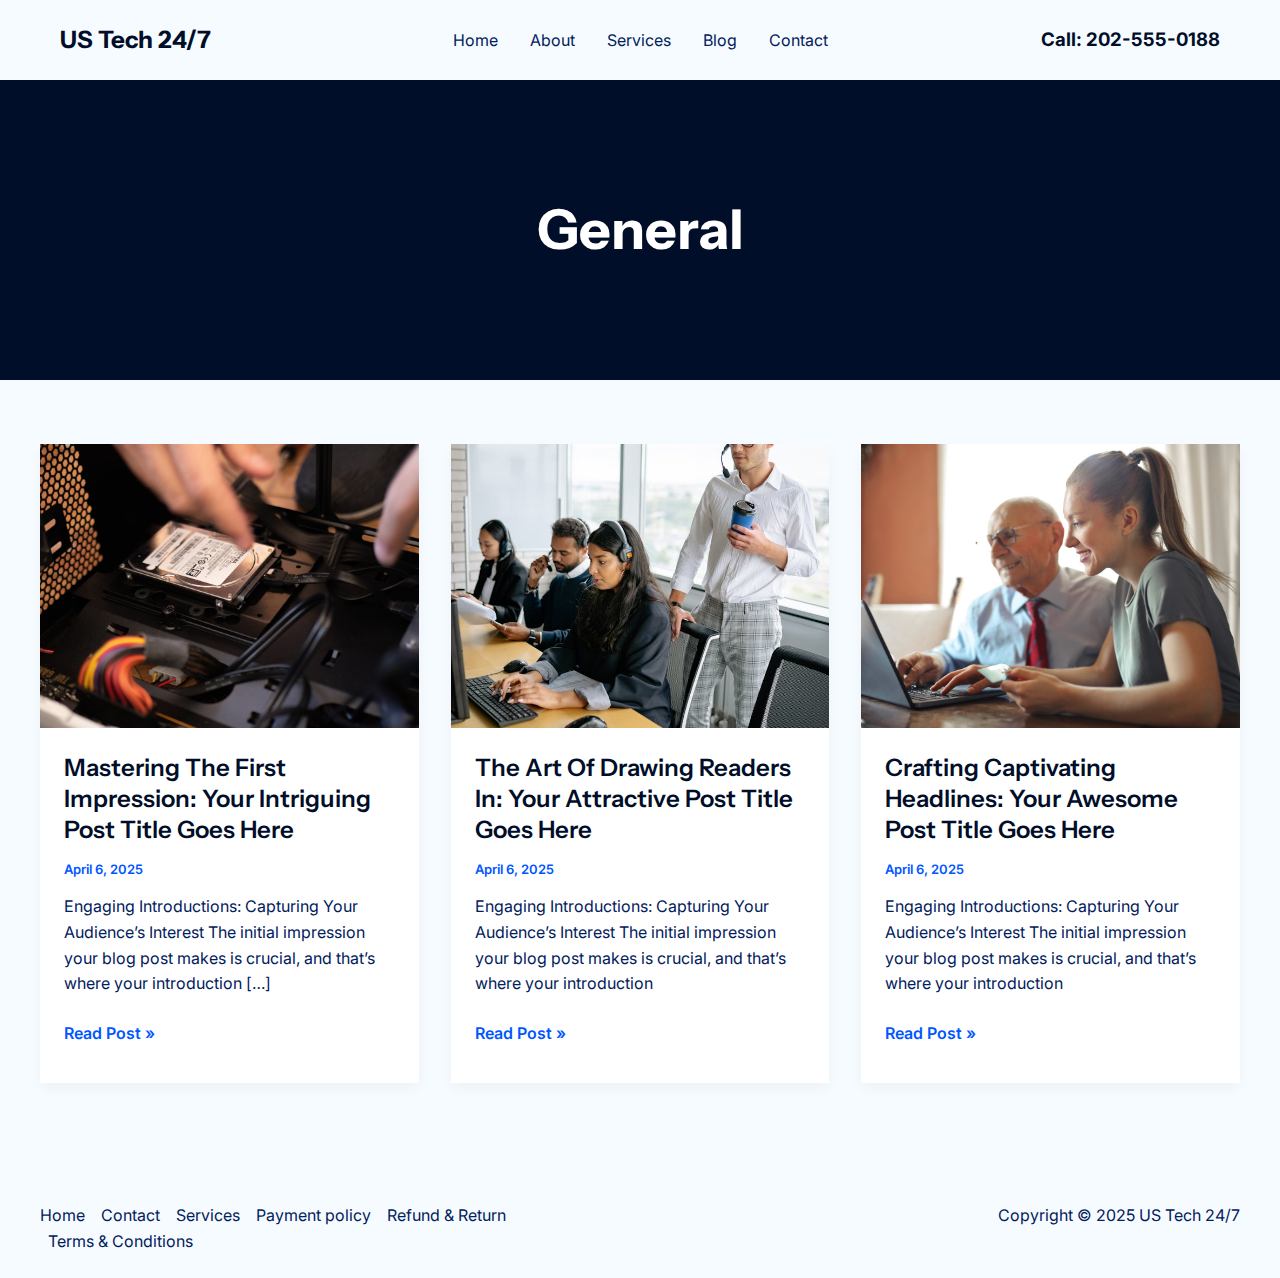
<file: category/general/index.html>
<!DOCTYPE html>
<html lang="en-US">
<head>
<meta charset="UTF-8">
<meta name="viewport" content="width=device-width, initial-scale=1">
	<link rel="profile" href="https://gmpg.org/xfn/11"> 
	<title>General &#8211; US Tech 24/7</title>
<meta name="robots" content="max-image-preview:large">
	<style>img:is([sizes="auto" i], [sizes^="auto," i]) { contain-intrinsic-size: 3000px 1500px }</style>
	<link rel="dns-prefetch" href="//fonts.googleapis.com">
<link rel="alternate" type="application/rss+xml" title="US Tech 24/7 &raquo; Feed" href="/feed/">
<link rel="alternate" type="application/rss+xml" title="US Tech 24/7 &raquo; Comments Feed" href="/comments/feed/">
<link rel="alternate" type="application/rss+xml" title="US Tech 24/7 &raquo; General Category Feed" href="/category/general/feed/">
<script>
window._wpemojiSettings = {"baseUrl":"https:\/\/s.w.org\/images\/core\/emoji\/15.0.3\/72x72\/","ext":".png","svgUrl":"https:\/\/s.w.org\/images\/core\/emoji\/15.0.3\/svg\/","svgExt":".svg","source":{"concatemoji":"\/wp-includes\/js\/wp-emoji-release.min.js?ver=6.7.2"}};
/*! This file is auto-generated */
!function(i,n){var o,s,e;function c(e){try{var t={supportTests:e,timestamp:(new Date).valueOf()};sessionStorage.setItem(o,JSON.stringify(t))}catch(e){}}function p(e,t,n){e.clearRect(0,0,e.canvas.width,e.canvas.height),e.fillText(t,0,0);var t=new Uint32Array(e.getImageData(0,0,e.canvas.width,e.canvas.height).data),r=(e.clearRect(0,0,e.canvas.width,e.canvas.height),e.fillText(n,0,0),new Uint32Array(e.getImageData(0,0,e.canvas.width,e.canvas.height).data));return t.every(function(e,t){return e===r[t]})}function u(e,t,n){switch(t){case"flag":return n(e,"🏳️‍⚧️","🏳️​⚧️")?!1:!n(e,"🇺🇳","🇺​🇳")&&!n(e,"🏴󠁧󠁢󠁥󠁮󠁧󠁿","🏴​󠁧​󠁢​󠁥​󠁮​󠁧​󠁿");case"emoji":return!n(e,"🐦‍⬛","🐦​⬛")}return!1}function f(e,t,n){var r="undefined"!=typeof WorkerGlobalScope&&self instanceof WorkerGlobalScope?new OffscreenCanvas(300,150):i.createElement("canvas"),a=r.getContext("2d",{willReadFrequently:!0}),o=(a.textBaseline="top",a.font="600 32px Arial",{});return e.forEach(function(e){o[e]=t(a,e,n)}),o}function t(e){var t=i.createElement("script");t.src=e,t.defer=!0,i.head.appendChild(t)}"undefined"!=typeof Promise&&(o="wpEmojiSettingsSupports",s=["flag","emoji"],n.supports={everything:!0,everythingExceptFlag:!0},e=new Promise(function(e){i.addEventListener("DOMContentLoaded",e,{once:!0})}),new Promise(function(t){var n=function(){try{var e=JSON.parse(sessionStorage.getItem(o));if("object"==typeof e&&"number"==typeof e.timestamp&&(new Date).valueOf()<e.timestamp+604800&&"object"==typeof e.supportTests)return e.supportTests}catch(e){}return null}();if(!n){if("undefined"!=typeof Worker&&"undefined"!=typeof OffscreenCanvas&&"undefined"!=typeof URL&&URL.createObjectURL&&"undefined"!=typeof Blob)try{var e="postMessage("+f.toString()+"("+[JSON.stringify(s),u.toString(),p.toString()].join(",")+"));",r=new Blob([e],{type:"text/javascript"}),a=new Worker(URL.createObjectURL(r),{name:"wpTestEmojiSupports"});return void(a.onmessage=function(e){c(n=e.data),a.terminate(),t(n)})}catch(e){}c(n=f(s,u,p))}t(n)}).then(function(e){for(var t in e)n.supports[t]=e[t],n.supports.everything=n.supports.everything&&n.supports[t],"flag"!==t&&(n.supports.everythingExceptFlag=n.supports.everythingExceptFlag&&n.supports[t]);n.supports.everythingExceptFlag=n.supports.everythingExceptFlag&&!n.supports.flag,n.DOMReady=!1,n.readyCallback=function(){n.DOMReady=!0}}).then(function(){return e}).then(function(){var e;n.supports.everything||(n.readyCallback(),(e=n.source||{}).concatemoji?t(e.concatemoji):e.wpemoji&&e.twemoji&&(t(e.twemoji),t(e.wpemoji)))}))}((window,document),window._wpemojiSettings);
</script>
<link rel="stylesheet" id="astra-theme-css-css" href="/wp-content/themes/astra/assets/css/minified/main.min.css?ver=4.9.1" media="all">
<style id="astra-theme-css-inline-css">:root{--ast-post-nav-space:0;--ast-container-default-xlg-padding:2.5em;--ast-container-default-lg-padding:2.5em;--ast-container-default-slg-padding:2em;--ast-container-default-md-padding:2.5em;--ast-container-default-sm-padding:2.5em;--ast-container-default-xs-padding:2.4em;--ast-container-default-xxs-padding:1.8em;--ast-code-block-background:#ECEFF3;--ast-comment-inputs-background:#F9FAFB;--ast-normal-container-width:1200px;--ast-narrow-container-width:750px;--ast-blog-title-font-weight:600;--ast-blog-meta-weight:600;--ast-global-color-primary:var(--ast-global-color-5);--ast-global-color-secondary:var(--ast-global-color-4);--ast-global-color-alternate-background:var(--ast-global-color-7);--ast-global-color-subtle-background:var(--ast-global-color-6);--ast-bg-style-guide:#F8FAFC;--ast-shadow-style-guide:0px 0px 4px 0 #00000057;--ast-global-dark-bg-style:#fff;--ast-global-dark-lfs:#fbfbfb;--ast-widget-bg-color:#fafafa;--ast-wc-container-head-bg-color:#fbfbfb;--ast-title-layout-bg:#eeeeee;--ast-search-border-color:#e7e7e7;--ast-lifter-hover-bg:#e6e6e6;--ast-gallery-block-color:#000;--srfm-color-input-label:var(--ast-global-color-2);}html{font-size:100%;}a{color:var(--ast-global-color-0);}a:hover,a:focus{color:var(--ast-global-color-1);}body,button,input,select,textarea,.ast-button,.ast-custom-button{font-family:'Inter',sans-serif;font-weight:400;font-size:16px;font-size:1rem;line-height:var(--ast-body-line-height,1.60);}blockquote{color:var(--ast-global-color-3);}h1,.entry-content h1,h2,.entry-content h2,h3,.entry-content h3,h4,.entry-content h4,h5,.entry-content h5,h6,.entry-content h6,.site-title,.site-title a{font-family:'Instrument Sans',sans-serif;font-weight:700;text-transform:capitalize;}.ast-site-identity .site-title a{color:var(--ast-global-color-2);}.site-title{font-size:24px;font-size:1.5rem;display:block;}.site-header .site-description{font-size:15px;font-size:0.9375rem;display:none;}.entry-title{font-size:24px;font-size:1.5rem;}.ast-blog-single-element.ast-taxonomy-container a{font-size:14px;font-size:0.875rem;}.ast-blog-meta-container{font-size:13px;font-size:0.8125rem;}.archive .ast-article-post .ast-article-inner,.blog .ast-article-post .ast-article-inner,.archive .ast-article-post .ast-article-inner:hover,.blog .ast-article-post .ast-article-inner:hover{border-top-left-radius:0px;border-top-right-radius:0px;border-bottom-right-radius:0px;border-bottom-left-radius:0px;overflow:hidden;}h1,.entry-content h1{font-size:50px;font-size:3.125rem;font-weight:700;font-family:'Instrument Sans',sans-serif;line-height:1.25em;text-transform:capitalize;}h2,.entry-content h2{font-size:40px;font-size:2.5rem;font-weight:700;font-family:'Instrument Sans',sans-serif;line-height:1.2em;text-transform:capitalize;}h3,.entry-content h3{font-size:25px;font-size:1.5625rem;font-weight:700;font-family:'Instrument Sans',sans-serif;line-height:1.25em;text-transform:capitalize;}h4,.entry-content h4{font-size:20px;font-size:1.25rem;line-height:1.2em;font-weight:700;font-family:'Instrument Sans',sans-serif;text-transform:capitalize;}h5,.entry-content h5{font-size:18px;font-size:1.125rem;line-height:1.2em;font-weight:700;font-family:'Instrument Sans',sans-serif;text-transform:capitalize;}h6,.entry-content h6{font-size:16px;font-size:1rem;line-height:1.25em;font-weight:700;font-family:'Instrument Sans',sans-serif;text-transform:capitalize;}::selection{background-color:var(--ast-global-color-0);color:#ffffff;}body,h1,.entry-title a,.entry-content h1,h2,.entry-content h2,h3,.entry-content h3,h4,.entry-content h4,h5,.entry-content h5,h6,.entry-content h6{color:var(--ast-global-color-3);}.tagcloud a:hover,.tagcloud a:focus,.tagcloud a.current-item{color:#ffffff;border-color:var(--ast-global-color-0);background-color:var(--ast-global-color-0);}input:focus,input[type="text"]:focus,input[type="email"]:focus,input[type="url"]:focus,input[type="password"]:focus,input[type="reset"]:focus,input[type="search"]:focus,textarea:focus{border-color:var(--ast-global-color-0);}input[type="radio"]:checked,input[type=reset],input[type="checkbox"]:checked,input[type="checkbox"]:hover:checked,input[type="checkbox"]:focus:checked,input[type=range]::-webkit-slider-thumb{border-color:var(--ast-global-color-0);background-color:var(--ast-global-color-0);box-shadow:none;}.site-footer a:hover + .post-count,.site-footer a:focus + .post-count{background:var(--ast-global-color-0);border-color:var(--ast-global-color-0);}.single .nav-links .nav-previous,.single .nav-links .nav-next{color:var(--ast-global-color-0);}.entry-meta,.entry-meta *{line-height:1.45;color:var(--ast-global-color-0);font-weight:600;}.entry-meta a:not(.ast-button):hover,.entry-meta a:not(.ast-button):hover *,.entry-meta a:not(.ast-button):focus,.entry-meta a:not(.ast-button):focus *,.page-links > .page-link,.page-links .page-link:hover,.post-navigation a:hover{color:var(--ast-global-color-1);}#cat option,.secondary .calendar_wrap thead a,.secondary .calendar_wrap thead a:visited{color:var(--ast-global-color-0);}.secondary .calendar_wrap #today,.ast-progress-val span{background:var(--ast-global-color-0);}.secondary a:hover + .post-count,.secondary a:focus + .post-count{background:var(--ast-global-color-0);border-color:var(--ast-global-color-0);}.calendar_wrap #today > a{color:#ffffff;}.page-links .page-link,.single .post-navigation a{color:var(--ast-global-color-3);}.ast-search-menu-icon .search-form button.search-submit{padding:0 4px;}.ast-search-menu-icon form.search-form{padding-right:0;}.ast-search-menu-icon.slide-search input.search-field{width:0;}.ast-header-search .ast-search-menu-icon.ast-dropdown-active .search-form,.ast-header-search .ast-search-menu-icon.ast-dropdown-active .search-field:focus{transition:all 0.2s;}.search-form input.search-field:focus{outline:none;}.ast-search-menu-icon .search-form button.search-submit:focus,.ast-theme-transparent-header .ast-header-search .ast-dropdown-active .ast-icon,.ast-theme-transparent-header .ast-inline-search .search-field:focus .ast-icon{color:var(--ast-global-color-1);}.ast-header-search .slide-search .search-form{border:2px solid var(--ast-global-color-0);}.ast-header-search .slide-search .search-field{background-color:(--ast-global-dark-bg-style);}.ast-archive-title{color:var(--ast-global-color-2);}.widget-title{font-size:22px;font-size:1.375rem;color:var(--ast-global-color-2);}.ast-single-post .entry-content a,.ast-comment-content a:not(.ast-comment-edit-reply-wrap a){text-decoration:underline;}.ast-single-post .elementor-widget-button .elementor-button,.ast-single-post .entry-content .uagb-tab a,.ast-single-post .entry-content .uagb-ifb-cta a,.ast-single-post .entry-content .uabb-module-content a,.ast-single-post .entry-content .uagb-post-grid a,.ast-single-post .entry-content .uagb-timeline a,.ast-single-post .entry-content .uagb-toc__wrap a,.ast-single-post .entry-content .uagb-taxomony-box a,.ast-single-post .entry-content .woocommerce a,.entry-content .wp-block-latest-posts > li > a,.ast-single-post .entry-content .wp-block-file__button,li.ast-post-filter-single,.ast-single-post .ast-comment-content .comment-reply-link,.ast-single-post .ast-comment-content .comment-edit-link{text-decoration:none;}.ast-search-menu-icon.slide-search a:focus-visible:focus-visible,.astra-search-icon:focus-visible,#close:focus-visible,a:focus-visible,.ast-menu-toggle:focus-visible,.site .skip-link:focus-visible,.wp-block-loginout input:focus-visible,.wp-block-search.wp-block-search__button-inside .wp-block-search__inside-wrapper,.ast-header-navigation-arrow:focus-visible,.woocommerce .wc-proceed-to-checkout > .checkout-button:focus-visible,.woocommerce .woocommerce-MyAccount-navigation ul li a:focus-visible,.ast-orders-table__row .ast-orders-table__cell:focus-visible,.woocommerce .woocommerce-order-details .order-again > .button:focus-visible,.woocommerce .woocommerce-message a.button.wc-forward:focus-visible,.woocommerce #minus_qty:focus-visible,.woocommerce #plus_qty:focus-visible,a#ast-apply-coupon:focus-visible,.woocommerce .woocommerce-info a:focus-visible,.woocommerce .astra-shop-summary-wrap a:focus-visible,.woocommerce a.wc-forward:focus-visible,#ast-apply-coupon:focus-visible,.woocommerce-js .woocommerce-mini-cart-item a.remove:focus-visible,#close:focus-visible,.button.search-submit:focus-visible,#search_submit:focus,.normal-search:focus-visible,.ast-header-account-wrap:focus-visible,.woocommerce .ast-on-card-button.ast-quick-view-trigger:focus{outline-style:dotted;outline-color:inherit;outline-width:thin;}input:focus,input[type="text"]:focus,input[type="email"]:focus,input[type="url"]:focus,input[type="password"]:focus,input[type="reset"]:focus,input[type="search"]:focus,input[type="number"]:focus,textarea:focus,.wp-block-search__input:focus,[data-section="section-header-mobile-trigger"] .ast-button-wrap .ast-mobile-menu-trigger-minimal:focus,.ast-mobile-popup-drawer.active .menu-toggle-close:focus,.woocommerce-ordering select.orderby:focus,#ast-scroll-top:focus,#coupon_code:focus,.woocommerce-page #comment:focus,.woocommerce #reviews #respond input#submit:focus,.woocommerce a.add_to_cart_button:focus,.woocommerce .button.single_add_to_cart_button:focus,.woocommerce .woocommerce-cart-form button:focus,.woocommerce .woocommerce-cart-form__cart-item .quantity .qty:focus,.woocommerce .woocommerce-billing-fields .woocommerce-billing-fields__field-wrapper .woocommerce-input-wrapper > .input-text:focus,.woocommerce #order_comments:focus,.woocommerce #place_order:focus,.woocommerce .woocommerce-address-fields .woocommerce-address-fields__field-wrapper .woocommerce-input-wrapper > .input-text:focus,.woocommerce .woocommerce-MyAccount-content form button:focus,.woocommerce .woocommerce-MyAccount-content .woocommerce-EditAccountForm .woocommerce-form-row .woocommerce-Input.input-text:focus,.woocommerce .ast-woocommerce-container .woocommerce-pagination ul.page-numbers li a:focus,body #content .woocommerce form .form-row .select2-container--default .select2-selection--single:focus,#ast-coupon-code:focus,.woocommerce.woocommerce-js .quantity input[type=number]:focus,.woocommerce-js .woocommerce-mini-cart-item .quantity input[type=number]:focus,.woocommerce p#ast-coupon-trigger:focus{border-style:dotted;border-color:inherit;border-width:thin;}input{outline:none;}.ast-logo-title-inline .site-logo-img{padding-right:1em;}body .ast-oembed-container *{position:absolute;top:0;width:100%;height:100%;left:0;}body .wp-block-embed-pocket-casts .ast-oembed-container *{position:unset;}.ast-single-post-featured-section + article {margin-top: 2em;}.site-content .ast-single-post-featured-section img {width: 100%;overflow: hidden;object-fit: cover;}.site > .ast-single-related-posts-container {margin-top: 0;}@media (min-width: 922px) {.ast-desktop .ast-container--narrow {max-width: var(--ast-narrow-container-width);margin: 0 auto;}}input[type="text"],input[type="number"],input[type="email"],input[type="url"],input[type="password"],input[type="search"],input[type=reset],input[type=tel],input[type=date],select,textarea{font-size:16px;font-style:normal;font-weight:400;line-height:24px;width:100%;padding:12px 16px;border-radius:4px;box-shadow:0px 1px 2px 0px rgba(0,0,0,0.05);color:var(--ast-form-input-text,#475569);}input[type="text"],input[type="number"],input[type="email"],input[type="url"],input[type="password"],input[type="search"],input[type=reset],input[type=tel],input[type=date],select{height:40px;}input[type="date"]{border-width:1px;border-style:solid;border-color:var(--ast-border-color);background:var( --ast-global-color-secondary,--ast-global-color-5 );}input[type="text"]:focus,input[type="number"]:focus,input[type="email"]:focus,input[type="url"]:focus,input[type="password"]:focus,input[type="search"]:focus,input[type=reset]:focus,input[type="tel"]:focus,input[type="date"]:focus,select:focus,textarea:focus{border-color:#046BD2;box-shadow:none;outline:none;color:var(--ast-form-input-focus-text,#475569);}label,legend{color:#111827;font-size:14px;font-style:normal;font-weight:500;line-height:20px;}select{padding:6px 10px;}fieldset{padding:30px;border-radius:4px;}button,.ast-button,.button,input[type="button"],input[type="reset"],input[type="submit"]{border-radius:4px;box-shadow:0px 1px 2px 0px rgba(0,0,0,0.05);}:root{--ast-comment-inputs-background:#FFF;}::placeholder{color:var(--ast-form-field-color,#9CA3AF);}::-ms-input-placeholder{color:var(--ast-form-field-color,#9CA3AF);}@media (max-width:921.9px){#ast-desktop-header{display:none;}}@media (min-width:922px){#ast-mobile-header{display:none;}}.wp-block-buttons.aligncenter{justify-content:center;}@media (max-width:921px){.ast-separate-container #primary,.ast-narrow-container #primary{padding-top:0px;}}@media (max-width:544px){.ast-separate-container #primary,.ast-narrow-container #primary{padding-top:0px;}}@media (max-width:921px){.ast-separate-container #primary,.ast-narrow-container #primary{padding-bottom:0px;}}@media (max-width:544px){.ast-separate-container #primary,.ast-narrow-container #primary{padding-bottom:0px;}}.wp-block-button.is-style-outline .wp-block-button__link{border-color:var(--ast-global-color-0);border-top-width:2px;border-right-width:2px;border-bottom-width:2px;border-left-width:2px;}div.wp-block-button.is-style-outline > .wp-block-button__link:not(.has-text-color),div.wp-block-button.wp-block-button__link.is-style-outline:not(.has-text-color){color:var(--ast-global-color-0);}.wp-block-button.is-style-outline .wp-block-button__link:hover,.wp-block-buttons .wp-block-button.is-style-outline .wp-block-button__link:focus,.wp-block-buttons .wp-block-button.is-style-outline > .wp-block-button__link:not(.has-text-color):hover,.wp-block-buttons .wp-block-button.wp-block-button__link.is-style-outline:not(.has-text-color):hover{color:#ffffff;background-color:var(--ast-global-color-1);border-color:var(--ast-global-color-1);}.post-page-numbers.current .page-link,.ast-pagination .page-numbers.current{color:#ffffff;border-color:var(--ast-global-color-0);background-color:var(--ast-global-color-0);}.wp-block-button.is-style-outline .wp-block-button__link{border-top-width:2px;border-right-width:2px;border-bottom-width:2px;border-left-width:2px;}.wp-block-buttons .wp-block-button.is-style-outline .wp-block-button__link.wp-element-button,.ast-outline-button,.wp-block-uagb-buttons-child .uagb-buttons-repeater.ast-outline-button{border-color:var(--ast-global-color-0);border-top-width:2px;border-right-width:2px;border-bottom-width:2px;border-left-width:2px;font-family:inherit;font-weight:500;font-size:16px;font-size:1rem;line-height:1em;padding-top:13px;padding-right:28px;padding-bottom:13px;padding-left:28px;border-top-left-radius:0px;border-top-right-radius:0px;border-bottom-right-radius:0px;border-bottom-left-radius:0px;}.wp-block-buttons .wp-block-button.is-style-outline > .wp-block-button__link:not(.has-text-color),.wp-block-buttons .wp-block-button.wp-block-button__link.is-style-outline:not(.has-text-color),.ast-outline-button{color:#ffffff;}.wp-block-button.is-style-outline .wp-block-button__link:hover,.wp-block-buttons .wp-block-button.is-style-outline .wp-block-button__link:focus,.wp-block-buttons .wp-block-button.is-style-outline > .wp-block-button__link:not(.has-text-color):hover,.wp-block-buttons .wp-block-button.wp-block-button__link.is-style-outline:not(.has-text-color):hover,.ast-outline-button:hover,.ast-outline-button:focus,.wp-block-uagb-buttons-child .uagb-buttons-repeater.ast-outline-button:hover,.wp-block-uagb-buttons-child .uagb-buttons-repeater.ast-outline-button:focus{color:#ffffff;background-color:var(--ast-global-color-1);border-color:var(--ast-global-color-1);}.ast-single-post .entry-content a.ast-outline-button,.ast-single-post .entry-content .is-style-outline>.wp-block-button__link{text-decoration:none;}.wp-block-button .wp-block-button__link.wp-element-button.is-style-outline:not(.has-background),.wp-block-button.is-style-outline>.wp-block-button__link.wp-element-button:not(.has-background),.ast-outline-button{background-color:rgba(0,0,0,0);}.uagb-buttons-repeater.ast-outline-button{border-radius:9999px;}@media (max-width:921px){.wp-block-buttons .wp-block-button.is-style-outline .wp-block-button__link.wp-element-button,.ast-outline-button,.wp-block-uagb-buttons-child .uagb-buttons-repeater.ast-outline-button{padding-top:12px;padding-right:26px;padding-bottom:12px;padding-left:26px;}}@media (max-width:544px){.wp-block-buttons .wp-block-button.is-style-outline .wp-block-button__link.wp-element-button,.ast-outline-button,.wp-block-uagb-buttons-child .uagb-buttons-repeater.ast-outline-button{padding-top:10px;padding-right:22px;padding-bottom:10px;padding-left:22px;}}.entry-content[data-ast-blocks-layout] > figure{margin-bottom:1em;}h1.widget-title{font-weight:700;}h2.widget-title{font-weight:700;}h3.widget-title{font-weight:700;} .content-area .elementor-widget-theme-post-content h1,.content-area .elementor-widget-theme-post-content h2,.content-area .elementor-widget-theme-post-content h3,.content-area .elementor-widget-theme-post-content h4,.content-area .elementor-widget-theme-post-content h5,.content-area .elementor-widget-theme-post-content h6{margin-top:1.5em;margin-bottom:calc(0.3em + 10px);}#page{display:flex;flex-direction:column;min-height:100vh;}.ast-404-layout-1 h1.page-title{color:var(--ast-global-color-2);}.single .post-navigation a{line-height:1em;height:inherit;}.error-404 .page-sub-title{font-size:1.5rem;font-weight:inherit;}.search .site-content .content-area .search-form{margin-bottom:0;}#page .site-content{flex-grow:1;}.widget{margin-bottom:1.25em;}#secondary li{line-height:1.5em;}#secondary .wp-block-group h2{margin-bottom:0.7em;}#secondary h2{font-size:1.7rem;}.ast-separate-container .ast-article-post,.ast-separate-container .ast-article-single,.ast-separate-container .comment-respond{padding:3em;}.ast-separate-container .ast-article-single .ast-article-single{padding:0;}.ast-article-single .wp-block-post-template-is-layout-grid{padding-left:0;}.ast-separate-container .comments-title,.ast-narrow-container .comments-title{padding:1.5em 2em;}.ast-page-builder-template .comment-form-textarea,.ast-comment-formwrap .ast-grid-common-col{padding:0;}.ast-comment-formwrap{padding:0;display:inline-flex;column-gap:20px;width:100%;margin-left:0;margin-right:0;}.comments-area textarea#comment:focus,.comments-area textarea#comment:active,.comments-area .ast-comment-formwrap input[type="text"]:focus,.comments-area .ast-comment-formwrap input[type="text"]:active {box-shadow:none;outline:none;}.archive.ast-page-builder-template .entry-header{margin-top:2em;}.ast-page-builder-template .ast-comment-formwrap{width:100%;}.entry-title{margin-bottom:0.6em;}.ast-archive-description p{font-size:inherit;font-weight:inherit;line-height:inherit;}.ast-separate-container .ast-comment-list li.depth-1,.hentry{margin-bottom:1.5em;}.site-content section.ast-archive-description{margin-bottom:2em;}@media (min-width:921px){.ast-left-sidebar.ast-page-builder-template #secondary,.archive.ast-right-sidebar.ast-page-builder-template .site-main{padding-left:20px;padding-right:20px;}}@media (max-width:544px){.ast-comment-formwrap.ast-row{column-gap:10px;display:inline-block;}#ast-commentform .ast-grid-common-col{position:relative;width:100%;}}@media (min-width:1201px){.ast-separate-container .ast-article-post,.ast-separate-container .ast-article-single,.ast-separate-container .ast-author-box,.ast-separate-container .ast-404-layout-1,.ast-separate-container .no-results{padding:3em;}} .content-area .elementor-widget-theme-post-content h1,.content-area .elementor-widget-theme-post-content h2,.content-area .elementor-widget-theme-post-content h3,.content-area .elementor-widget-theme-post-content h4,.content-area .elementor-widget-theme-post-content h5,.content-area .elementor-widget-theme-post-content h6{margin-top:1.5em;margin-bottom:calc(0.3em + 10px);}.elementor-loop-container .e-loop-item,.elementor-loop-container .ast-separate-container .ast-article-post,.elementor-loop-container .ast-separate-container .ast-article-single,.elementor-loop-container .ast-separate-container .comment-respond{padding:0px;}@media (max-width:921px){.ast-separate-container #primary,.ast-separate-container #secondary{padding:1.5em 0;}#primary,#secondary{padding:1.5em 0;margin:0;}.ast-left-sidebar #content > .ast-container{display:flex;flex-direction:column-reverse;width:100%;}}@media (min-width:922px){.ast-separate-container.ast-right-sidebar #primary,.ast-separate-container.ast-left-sidebar #primary{border:0;}.search-no-results.ast-separate-container #primary{margin-bottom:4em;}}.wp-block-button .wp-block-button__link{color:#ffffff;}.wp-block-button .wp-block-button__link:hover,.wp-block-button .wp-block-button__link:focus{color:#ffffff;background-color:var(--ast-global-color-1);border-color:var(--ast-global-color-1);}.elementor-widget-heading h1.elementor-heading-title{line-height:1.25em;}.elementor-widget-heading h2.elementor-heading-title{line-height:1.2em;}.elementor-widget-heading h3.elementor-heading-title{line-height:1.25em;}.elementor-widget-heading h4.elementor-heading-title{line-height:1.2em;}.elementor-widget-heading h5.elementor-heading-title{line-height:1.2em;}.elementor-widget-heading h6.elementor-heading-title{line-height:1.25em;}.wp-block-button .wp-block-button__link,.wp-block-search .wp-block-search__button,body .wp-block-file .wp-block-file__button{border-style:solid;border-top-width:2px;border-right-width:2px;border-left-width:2px;border-bottom-width:2px;border-color:var(--ast-global-color-0);background-color:var(--ast-global-color-0);color:#ffffff;font-family:'Inter',sans-serif;font-weight:500;line-height:1.5em;text-transform:uppercase;font-size:16px;font-size:1rem;border-top-left-radius:0px;border-top-right-radius:0px;border-bottom-right-radius:0px;border-bottom-left-radius:0px;padding-top:13px;padding-right:28px;padding-bottom:13px;padding-left:28px;}.ast-single-post .entry-content .wp-block-button .wp-block-button__link,.ast-single-post .entry-content .wp-block-search .wp-block-search__button,body .entry-content .wp-block-file .wp-block-file__button{text-decoration:none;}@media (max-width:921px){.wp-block-button .wp-block-button__link,.wp-block-search .wp-block-search__button,body .wp-block-file .wp-block-file__button{font-size:15px;font-size:0.9375rem;padding-top:12px;padding-right:26px;padding-bottom:12px;padding-left:26px;}}@media (max-width:544px){.wp-block-button .wp-block-button__link,.wp-block-search .wp-block-search__button,body .wp-block-file .wp-block-file__button{font-size:15px;font-size:0.9375rem;padding-top:10px;padding-right:22px;padding-bottom:10px;padding-left:22px;}}.menu-toggle,button,.ast-button,.ast-custom-button,.button,input#submit,input[type="button"],input[type="submit"],input[type="reset"],#comments .submit,.search .search-submit,form[CLASS*="wp-block-search__"].wp-block-search .wp-block-search__inside-wrapper .wp-block-search__button,body .wp-block-file .wp-block-file__button,.search .search-submit,.woocommerce-js a.button,.woocommerce button.button,.woocommerce .woocommerce-message a.button,.woocommerce #respond input#submit.alt,.woocommerce input.button.alt,.woocommerce input.button,.woocommerce input.button:disabled,.woocommerce input.button:disabled[disabled],.woocommerce input.button:disabled:hover,.woocommerce input.button:disabled[disabled]:hover,.woocommerce #respond input#submit,.woocommerce button.button.alt.disabled,.wc-block-grid__products .wc-block-grid__product .wp-block-button__link,.wc-block-grid__product-onsale,[CLASS*="wc-block"] button,.woocommerce-js .astra-cart-drawer .astra-cart-drawer-content .woocommerce-mini-cart__buttons .button:not(.checkout):not(.ast-continue-shopping),.woocommerce-js .astra-cart-drawer .astra-cart-drawer-content .woocommerce-mini-cart__buttons a.checkout,.woocommerce button.button.alt.disabled.wc-variation-selection-needed,[CLASS*="wc-block"] .wc-block-components-button{border-style:solid;border-top-width:2px;border-right-width:2px;border-left-width:2px;border-bottom-width:2px;color:#ffffff;border-color:var(--ast-global-color-0);background-color:var(--ast-global-color-0);padding-top:13px;padding-right:28px;padding-bottom:13px;padding-left:28px;font-family:'Inter',sans-serif;font-weight:500;font-size:16px;font-size:1rem;line-height:1.5em;text-transform:uppercase;border-top-left-radius:0px;border-top-right-radius:0px;border-bottom-right-radius:0px;border-bottom-left-radius:0px;}button:focus,.menu-toggle:hover,button:hover,.ast-button:hover,.ast-custom-button:hover .button:hover,.ast-custom-button:hover ,input[type=reset]:hover,input[type=reset]:focus,input#submit:hover,input#submit:focus,input[type="button"]:hover,input[type="button"]:focus,input[type="submit"]:hover,input[type="submit"]:focus,form[CLASS*="wp-block-search__"].wp-block-search .wp-block-search__inside-wrapper .wp-block-search__button:hover,form[CLASS*="wp-block-search__"].wp-block-search .wp-block-search__inside-wrapper .wp-block-search__button:focus,body .wp-block-file .wp-block-file__button:hover,body .wp-block-file .wp-block-file__button:focus,.woocommerce-js a.button:hover,.woocommerce button.button:hover,.woocommerce .woocommerce-message a.button:hover,.woocommerce #respond input#submit:hover,.woocommerce #respond input#submit.alt:hover,.woocommerce input.button.alt:hover,.woocommerce input.button:hover,.woocommerce button.button.alt.disabled:hover,.wc-block-grid__products .wc-block-grid__product .wp-block-button__link:hover,[CLASS*="wc-block"] button:hover,.woocommerce-js .astra-cart-drawer .astra-cart-drawer-content .woocommerce-mini-cart__buttons .button:not(.checkout):not(.ast-continue-shopping):hover,.woocommerce-js .astra-cart-drawer .astra-cart-drawer-content .woocommerce-mini-cart__buttons a.checkout:hover,.woocommerce button.button.alt.disabled.wc-variation-selection-needed:hover,[CLASS*="wc-block"] .wc-block-components-button:hover,[CLASS*="wc-block"] .wc-block-components-button:focus{color:#ffffff;background-color:var(--ast-global-color-1);border-color:var(--ast-global-color-1);}form[CLASS*="wp-block-search__"].wp-block-search .wp-block-search__inside-wrapper .wp-block-search__button.has-icon{padding-top:calc(13px - 3px);padding-right:calc(28px - 3px);padding-bottom:calc(13px - 3px);padding-left:calc(28px - 3px);}@media (max-width:921px){.menu-toggle,button,.ast-button,.ast-custom-button,.button,input#submit,input[type="button"],input[type="submit"],input[type="reset"],#comments .submit,.search .search-submit,form[CLASS*="wp-block-search__"].wp-block-search .wp-block-search__inside-wrapper .wp-block-search__button,body .wp-block-file .wp-block-file__button,.search .search-submit,.woocommerce-js a.button,.woocommerce button.button,.woocommerce .woocommerce-message a.button,.woocommerce #respond input#submit.alt,.woocommerce input.button.alt,.woocommerce input.button,.woocommerce input.button:disabled,.woocommerce input.button:disabled[disabled],.woocommerce input.button:disabled:hover,.woocommerce input.button:disabled[disabled]:hover,.woocommerce #respond input#submit,.woocommerce button.button.alt.disabled,.wc-block-grid__products .wc-block-grid__product .wp-block-button__link,.wc-block-grid__product-onsale,[CLASS*="wc-block"] button,.woocommerce-js .astra-cart-drawer .astra-cart-drawer-content .woocommerce-mini-cart__buttons .button:not(.checkout):not(.ast-continue-shopping),.woocommerce-js .astra-cart-drawer .astra-cart-drawer-content .woocommerce-mini-cart__buttons a.checkout,.woocommerce button.button.alt.disabled.wc-variation-selection-needed,[CLASS*="wc-block"] .wc-block-components-button{padding-top:12px;padding-right:26px;padding-bottom:12px;padding-left:26px;font-size:15px;font-size:0.9375rem;}}@media (max-width:544px){.menu-toggle,button,.ast-button,.ast-custom-button,.button,input#submit,input[type="button"],input[type="submit"],input[type="reset"],#comments .submit,.search .search-submit,form[CLASS*="wp-block-search__"].wp-block-search .wp-block-search__inside-wrapper .wp-block-search__button,body .wp-block-file .wp-block-file__button,.search .search-submit,.woocommerce-js a.button,.woocommerce button.button,.woocommerce .woocommerce-message a.button,.woocommerce #respond input#submit.alt,.woocommerce input.button.alt,.woocommerce input.button,.woocommerce input.button:disabled,.woocommerce input.button:disabled[disabled],.woocommerce input.button:disabled:hover,.woocommerce input.button:disabled[disabled]:hover,.woocommerce #respond input#submit,.woocommerce button.button.alt.disabled,.wc-block-grid__products .wc-block-grid__product .wp-block-button__link,.wc-block-grid__product-onsale,[CLASS*="wc-block"] button,.woocommerce-js .astra-cart-drawer .astra-cart-drawer-content .woocommerce-mini-cart__buttons .button:not(.checkout):not(.ast-continue-shopping),.woocommerce-js .astra-cart-drawer .astra-cart-drawer-content .woocommerce-mini-cart__buttons a.checkout,.woocommerce button.button.alt.disabled.wc-variation-selection-needed,[CLASS*="wc-block"] .wc-block-components-button{padding-top:10px;padding-right:22px;padding-bottom:10px;padding-left:22px;font-size:15px;font-size:0.9375rem;}}@media (max-width:921px){.menu-toggle,button,.ast-button,.button,input#submit,input[type="button"],input[type="submit"],input[type="reset"]{font-size:15px;font-size:0.9375rem;}.ast-mobile-header-stack .main-header-bar .ast-search-menu-icon{display:inline-block;}.ast-header-break-point.ast-header-custom-item-outside .ast-mobile-header-stack .main-header-bar .ast-search-icon{margin:0;}.ast-comment-avatar-wrap img{max-width:2.5em;}.ast-comment-meta{padding:0 1.8888em 1.3333em;}}@media (min-width:544px){.ast-container{max-width:100%;}}@media (max-width:544px){.ast-separate-container .ast-article-post,.ast-separate-container .ast-article-single,.ast-separate-container .comments-title,.ast-separate-container .ast-archive-description{padding:1.5em 1em;}.ast-separate-container #content .ast-container{padding-left:0.54em;padding-right:0.54em;}.ast-separate-container .ast-comment-list .bypostauthor{padding:.5em;}.ast-search-menu-icon.ast-dropdown-active .search-field{width:170px;}.menu-toggle,button,.ast-button,.button,input#submit,input[type="button"],input[type="submit"],input[type="reset"]{font-size:15px;font-size:0.9375rem;}} #ast-mobile-header .ast-site-header-cart-li a{pointer-events:none;}.ast-separate-container{background-color:var(--ast-global-color-4);background-image:none;}@media (max-width:921px){.widget-title{font-size:21px;font-size:1.4rem;}body,button,input,select,textarea,.ast-button,.ast-custom-button{font-size:15px;font-size:0.9375rem;}#secondary,#secondary button,#secondary input,#secondary select,#secondary textarea{font-size:15px;font-size:0.9375rem;}.site-title{font-size:22px;font-size:1.375rem;display:block;}.site-header .site-description{display:none;}.entry-title{font-size:22px;font-size:1.375rem;}h1,.entry-content h1{font-size:35px;}h2,.entry-content h2{font-size:30px;}h3,.entry-content h3{font-size:20px;}h4,.entry-content h4{font-size:18px;font-size:1.125rem;}h6,.entry-content h6{font-size:16px;font-size:1rem;}}@media (max-width:544px){.widget-title{font-size:20px;font-size:1.4285714285714rem;}body,button,input,select,textarea,.ast-button,.ast-custom-button{font-size:14px;font-size:0.875rem;}#secondary,#secondary button,#secondary input,#secondary select,#secondary textarea{font-size:14px;font-size:0.875rem;}.site-title{font-size:20px;font-size:1.25rem;display:block;}.site-header .site-description{display:none;}.entry-title{font-size:18px;font-size:1.125rem;}h1,.entry-content h1{font-size:30px;}h2,.entry-content h2{font-size:24px;}h3,.entry-content h3{font-size:18px;}h4,.entry-content h4{font-size:16px;font-size:1rem;}h6,.entry-content h6{font-size:15px;font-size:0.9375rem;}}@media (max-width:544px){html{font-size:100%;}}@media (min-width:922px){.ast-container{max-width:1240px;}}@media (min-width:922px){.site-content .ast-container{display:flex;}}@media (max-width:921px){.site-content .ast-container{flex-direction:column;}}.ast-blog-layout-4-grid .ast-article-post{width:33.33%;margin-bottom:2em;border-bottom:0;background-color:transparent;}.ast-blog-layout-4-grid .ast-article-inner .wp-post-image{width:100%;}.ast-article-inner{padding:1.5em;}.ast-blog-layout-4-grid .ast-row{display:flex;flex-wrap:wrap;flex-flow:row wrap;align-items:stretch;}.ast-separate-container .ast-blog-layout-4-grid .ast-article-post{padding:0 1em 0;}.ast-separate-container.ast-desktop .ast-blog-layout-4-grid .ast-row{margin-left:-1em;margin-right:-1em;}.ast-blog-layout-4-grid .ast-article-inner{box-shadow:0px 6px 15px -2px rgba(16,24,40,0.05);}.ast-separate-container .ast-blog-layout-4-grid .ast-article-inner,.ast-plain-container .ast-blog-layout-4-grid .ast-article-inner{height:100%;}.ast-row .blog-layout-4 .post-content,.blog-layout-4 .post-thumb{padding-left:0;padding-right:0;}.ast-article-post.remove-featured-img-padding .blog-layout-4 .post-content .ast-blog-featured-section:first-child .post-thumb-img-content{margin-top:-1.5em;}.ast-article-post.remove-featured-img-padding .blog-layout-4 .post-content .ast-blog-featured-section .post-thumb-img-content{margin-left:-1.5em;margin-right:-1.5em;}@media (max-width:921px){.ast-blog-layout-4-grid .ast-article-post{width:100%;}}.ast-blog-layout-6-grid .ast-blog-featured-section:before { content: ""; }.ast-article-post .post-thumb-img-content img{aspect-ratio:4/3;width:100%;}.ast-article-post .post-thumb-img-content img{object-fit:cover;}.ast-article-post .post-thumb-img-content{overflow:hidden;}.ast-article-post .post-thumb-img-content img{transform:scale(1);transition:transform .5s ease;}.ast-article-post:hover .post-thumb-img-content img{transform:scale(1.1);}.cat-links.badge a,.tags-links.badge a {padding: 4px 8px;border-radius: 3px;font-weight: 400;}.cat-links.underline a,.tags-links.underline a{text-decoration: underline;}@media (min-width:922px){.main-header-menu .sub-menu .menu-item.ast-left-align-sub-menu:hover > .sub-menu,.main-header-menu .sub-menu .menu-item.ast-left-align-sub-menu.focus > .sub-menu{margin-left:-0px;}}.entry-content li > p{margin-bottom:0;}.site .comments-area{padding-bottom:2em;margin-top:2em;}.wp-block-file {display: flex;align-items: center;flex-wrap: wrap;justify-content: space-between;}.wp-block-pullquote {border: none;}.wp-block-pullquote blockquote::before {content: "\201D";font-family: "Helvetica",sans-serif;display: flex;transform: rotate( 180deg );font-size: 6rem;font-style: normal;line-height: 1;font-weight: bold;align-items: center;justify-content: center;}.has-text-align-right > blockquote::before {justify-content: flex-start;}.has-text-align-left > blockquote::before {justify-content: flex-end;}figure.wp-block-pullquote.is-style-solid-color blockquote {max-width: 100%;text-align: inherit;}:root {--wp--custom--ast-default-block-top-padding: 3em;--wp--custom--ast-default-block-right-padding: 3em;--wp--custom--ast-default-block-bottom-padding: 3em;--wp--custom--ast-default-block-left-padding: 3em;--wp--custom--ast-container-width: 1200px;--wp--custom--ast-content-width-size: 1200px;--wp--custom--ast-wide-width-size: calc(1200px + var(--wp--custom--ast-default-block-left-padding) + var(--wp--custom--ast-default-block-right-padding));}.ast-narrow-container {--wp--custom--ast-content-width-size: 750px;--wp--custom--ast-wide-width-size: 750px;}@media(max-width: 921px) {:root {--wp--custom--ast-default-block-top-padding: 3em;--wp--custom--ast-default-block-right-padding: 2em;--wp--custom--ast-default-block-bottom-padding: 3em;--wp--custom--ast-default-block-left-padding: 2em;}}@media(max-width: 544px) {:root {--wp--custom--ast-default-block-top-padding: 3em;--wp--custom--ast-default-block-right-padding: 1.5em;--wp--custom--ast-default-block-bottom-padding: 3em;--wp--custom--ast-default-block-left-padding: 1.5em;}}.entry-content > .wp-block-group,.entry-content > .wp-block-cover,.entry-content > .wp-block-columns {padding-top: var(--wp--custom--ast-default-block-top-padding);padding-right: var(--wp--custom--ast-default-block-right-padding);padding-bottom: var(--wp--custom--ast-default-block-bottom-padding);padding-left: var(--wp--custom--ast-default-block-left-padding);}.ast-plain-container.ast-no-sidebar .entry-content > .alignfull,.ast-page-builder-template .ast-no-sidebar .entry-content > .alignfull {margin-left: calc( -50vw + 50%);margin-right: calc( -50vw + 50%);max-width: 100vw;width: 100vw;}.ast-plain-container.ast-no-sidebar .entry-content .alignfull .alignfull,.ast-page-builder-template.ast-no-sidebar .entry-content .alignfull .alignfull,.ast-plain-container.ast-no-sidebar .entry-content .alignfull .alignwide,.ast-page-builder-template.ast-no-sidebar .entry-content .alignfull .alignwide,.ast-plain-container.ast-no-sidebar .entry-content .alignwide .alignfull,.ast-page-builder-template.ast-no-sidebar .entry-content .alignwide .alignfull,.ast-plain-container.ast-no-sidebar .entry-content .alignwide .alignwide,.ast-page-builder-template.ast-no-sidebar .entry-content .alignwide .alignwide,.ast-plain-container.ast-no-sidebar .entry-content .wp-block-column .alignfull,.ast-page-builder-template.ast-no-sidebar .entry-content .wp-block-column .alignfull,.ast-plain-container.ast-no-sidebar .entry-content .wp-block-column .alignwide,.ast-page-builder-template.ast-no-sidebar .entry-content .wp-block-column .alignwide {margin-left: auto;margin-right: auto;width: 100%;}[data-ast-blocks-layout] .wp-block-separator:not(.is-style-dots) {height: 0;}[data-ast-blocks-layout] .wp-block-separator {margin: 20px auto;}[data-ast-blocks-layout] .wp-block-separator:not(.is-style-wide):not(.is-style-dots) {max-width: 100px;}[data-ast-blocks-layout] .wp-block-separator.has-background {padding: 0;}.entry-content[data-ast-blocks-layout] > * {max-width: var(--wp--custom--ast-content-width-size);margin-left: auto;margin-right: auto;}.entry-content[data-ast-blocks-layout] > .alignwide {max-width: var(--wp--custom--ast-wide-width-size);}.entry-content[data-ast-blocks-layout] .alignfull {max-width: none;}.entry-content .wp-block-columns {margin-bottom: 0;}blockquote {margin: 1.5em;border-color: rgba(0,0,0,0.05);}.wp-block-quote:not(.has-text-align-right):not(.has-text-align-center) {border-left: 5px solid rgba(0,0,0,0.05);}.has-text-align-right > blockquote,blockquote.has-text-align-right {border-right: 5px solid rgba(0,0,0,0.05);}.has-text-align-left > blockquote,blockquote.has-text-align-left {border-left: 5px solid rgba(0,0,0,0.05);}.wp-block-site-tagline,.wp-block-latest-posts .read-more {margin-top: 15px;}.wp-block-loginout p label {display: block;}.wp-block-loginout p:not(.login-remember):not(.login-submit) input {width: 100%;}.wp-block-loginout input:focus {border-color: transparent;}.wp-block-loginout input:focus {outline: thin dotted;}.entry-content .wp-block-media-text .wp-block-media-text__content {padding: 0 0 0 8%;}.entry-content .wp-block-media-text.has-media-on-the-right .wp-block-media-text__content {padding: 0 8% 0 0;}.entry-content .wp-block-media-text.has-background .wp-block-media-text__content {padding: 8%;}.entry-content .wp-block-cover:not([class*="background-color"]):not(.has-text-color.has-link-color) .wp-block-cover__inner-container,.entry-content .wp-block-cover:not([class*="background-color"]) .wp-block-cover-image-text,.entry-content .wp-block-cover:not([class*="background-color"]) .wp-block-cover-text,.entry-content .wp-block-cover-image:not([class*="background-color"]) .wp-block-cover__inner-container,.entry-content .wp-block-cover-image:not([class*="background-color"]) .wp-block-cover-image-text,.entry-content .wp-block-cover-image:not([class*="background-color"]) .wp-block-cover-text {color: var(--ast-global-color-primary,var(--ast-global-color-5));}.wp-block-loginout .login-remember input {width: 1.1rem;height: 1.1rem;margin: 0 5px 4px 0;vertical-align: middle;}.wp-block-latest-posts > li > *:first-child,.wp-block-latest-posts:not(.is-grid) > li:first-child {margin-top: 0;}.entry-content > .wp-block-buttons,.entry-content > .wp-block-uagb-buttons {margin-bottom: 1.5em;}.wp-block-search__inside-wrapper .wp-block-search__input {padding: 0 10px;color: var(--ast-global-color-3);background: var(--ast-global-color-primary,var(--ast-global-color-5));border-color: var(--ast-border-color);}.wp-block-latest-posts .read-more {margin-bottom: 1.5em;}.wp-block-search__no-button .wp-block-search__inside-wrapper .wp-block-search__input {padding-top: 5px;padding-bottom: 5px;}.wp-block-latest-posts .wp-block-latest-posts__post-date,.wp-block-latest-posts .wp-block-latest-posts__post-author {font-size: 1rem;}.wp-block-latest-posts > li > *,.wp-block-latest-posts:not(.is-grid) > li {margin-top: 12px;margin-bottom: 12px;}.ast-page-builder-template .entry-content[data-ast-blocks-layout] > *,.ast-page-builder-template .entry-content[data-ast-blocks-layout] > .alignfull:not(.wp-block-group):not(.uagb-is-root-container) > * {max-width: none;}.ast-page-builder-template .entry-content[data-ast-blocks-layout] > .alignwide:not(.uagb-is-root-container) > * {max-width: var(--wp--custom--ast-wide-width-size);}.ast-page-builder-template .entry-content[data-ast-blocks-layout] > .inherit-container-width > *,.ast-page-builder-template .entry-content[data-ast-blocks-layout] > *:not(.wp-block-group):not(.uagb-is-root-container) > *,.entry-content[data-ast-blocks-layout] > .wp-block-cover .wp-block-cover__inner-container {max-width: none ;margin-left: auto;margin-right: auto;}.entry-content[data-ast-blocks-layout] .wp-block-cover:not(.alignleft):not(.alignright) {width: auto;}@media(max-width: 1200px) {.ast-separate-container .entry-content > .alignfull,.ast-separate-container .entry-content[data-ast-blocks-layout] > .alignwide,.ast-plain-container .entry-content[data-ast-blocks-layout] > .alignwide,.ast-plain-container .entry-content .alignfull {margin-left: calc(-1 * min(var(--ast-container-default-xlg-padding),20px)) ;margin-right: calc(-1 * min(var(--ast-container-default-xlg-padding),20px));}}@media(min-width: 1201px) {.ast-separate-container .entry-content > .alignfull {margin-left: calc(-1 * var(--ast-container-default-xlg-padding) );margin-right: calc(-1 * var(--ast-container-default-xlg-padding) );}.ast-separate-container .entry-content[data-ast-blocks-layout] > .alignwide,.ast-plain-container .entry-content[data-ast-blocks-layout] > .alignwide {margin-left: calc(-1 * var(--wp--custom--ast-default-block-left-padding) );margin-right: calc(-1 * var(--wp--custom--ast-default-block-right-padding) );}}@media(min-width: 921px) {.ast-separate-container .entry-content .wp-block-group.alignwide:not(.inherit-container-width) > :where(:not(.alignleft):not(.alignright)),.ast-plain-container .entry-content .wp-block-group.alignwide:not(.inherit-container-width) > :where(:not(.alignleft):not(.alignright)) {max-width: calc( var(--wp--custom--ast-content-width-size) + 80px );}.ast-plain-container.ast-right-sidebar .entry-content[data-ast-blocks-layout] .alignfull,.ast-plain-container.ast-left-sidebar .entry-content[data-ast-blocks-layout] .alignfull {margin-left: -60px;margin-right: -60px;}}@media(min-width: 544px) {.entry-content > .alignleft {margin-right: 20px;}.entry-content > .alignright {margin-left: 20px;}}@media (max-width:544px){.wp-block-columns .wp-block-column:not(:last-child){margin-bottom:20px;}.wp-block-latest-posts{margin:0;}}@media( max-width: 600px ) {.entry-content .wp-block-media-text .wp-block-media-text__content,.entry-content .wp-block-media-text.has-media-on-the-right .wp-block-media-text__content {padding: 8% 0 0;}.entry-content .wp-block-media-text.has-background .wp-block-media-text__content {padding: 8%;}}.ast-page-builder-template .entry-header {padding-left: 0;}.ast-narrow-container .site-content .wp-block-uagb-image--align-full .wp-block-uagb-image__figure {max-width: 100%;margin-left: auto;margin-right: auto;}.entry-content ul,.entry-content ol {padding: revert;margin: revert;padding-left: 20px;}:root .has-ast-global-color-0-color{color:var(--ast-global-color-0);}:root .has-ast-global-color-0-background-color{background-color:var(--ast-global-color-0);}:root .wp-block-button .has-ast-global-color-0-color{color:var(--ast-global-color-0);}:root .wp-block-button .has-ast-global-color-0-background-color{background-color:var(--ast-global-color-0);}:root .has-ast-global-color-1-color{color:var(--ast-global-color-1);}:root .has-ast-global-color-1-background-color{background-color:var(--ast-global-color-1);}:root .wp-block-button .has-ast-global-color-1-color{color:var(--ast-global-color-1);}:root .wp-block-button .has-ast-global-color-1-background-color{background-color:var(--ast-global-color-1);}:root .has-ast-global-color-2-color{color:var(--ast-global-color-2);}:root .has-ast-global-color-2-background-color{background-color:var(--ast-global-color-2);}:root .wp-block-button .has-ast-global-color-2-color{color:var(--ast-global-color-2);}:root .wp-block-button .has-ast-global-color-2-background-color{background-color:var(--ast-global-color-2);}:root .has-ast-global-color-3-color{color:var(--ast-global-color-3);}:root .has-ast-global-color-3-background-color{background-color:var(--ast-global-color-3);}:root .wp-block-button .has-ast-global-color-3-color{color:var(--ast-global-color-3);}:root .wp-block-button .has-ast-global-color-3-background-color{background-color:var(--ast-global-color-3);}:root .has-ast-global-color-4-color{color:var(--ast-global-color-4);}:root .has-ast-global-color-4-background-color{background-color:var(--ast-global-color-4);}:root .wp-block-button .has-ast-global-color-4-color{color:var(--ast-global-color-4);}:root .wp-block-button .has-ast-global-color-4-background-color{background-color:var(--ast-global-color-4);}:root .has-ast-global-color-5-color{color:var(--ast-global-color-5);}:root .has-ast-global-color-5-background-color{background-color:var(--ast-global-color-5);}:root .wp-block-button .has-ast-global-color-5-color{color:var(--ast-global-color-5);}:root .wp-block-button .has-ast-global-color-5-background-color{background-color:var(--ast-global-color-5);}:root .has-ast-global-color-6-color{color:var(--ast-global-color-6);}:root .has-ast-global-color-6-background-color{background-color:var(--ast-global-color-6);}:root .wp-block-button .has-ast-global-color-6-color{color:var(--ast-global-color-6);}:root .wp-block-button .has-ast-global-color-6-background-color{background-color:var(--ast-global-color-6);}:root .has-ast-global-color-7-color{color:var(--ast-global-color-7);}:root .has-ast-global-color-7-background-color{background-color:var(--ast-global-color-7);}:root .wp-block-button .has-ast-global-color-7-color{color:var(--ast-global-color-7);}:root .wp-block-button .has-ast-global-color-7-background-color{background-color:var(--ast-global-color-7);}:root .has-ast-global-color-8-color{color:var(--ast-global-color-8);}:root .has-ast-global-color-8-background-color{background-color:var(--ast-global-color-8);}:root .wp-block-button .has-ast-global-color-8-color{color:var(--ast-global-color-8);}:root .wp-block-button .has-ast-global-color-8-background-color{background-color:var(--ast-global-color-8);}:root{--ast-global-color-0:#0057ff;--ast-global-color-1:#003db7;--ast-global-color-2:#010e29;--ast-global-color-3:#01205c;--ast-global-color-4:#f6fbff;--ast-global-color-5:#FFFFFF;--ast-global-color-6:#010e29;--ast-global-color-7:#010e29;--ast-global-color-8:#111111;}:root {--ast-border-color : var(--ast-global-color-6);}.ast-archive-entry-banner {-js-display: flex;display: flex;flex-direction: column;justify-content: center;text-align: center;position: relative;background: var(--ast-title-layout-bg);}.ast-archive-entry-banner[data-banner-width-type="custom"] {margin: 0 auto;width: 100%;}.ast-archive-entry-banner[data-banner-layout="layout-1"] {background: inherit;padding: 20px 0;text-align: left;}.ast-archive-entry-banner[data-post-type="post"]{text-align:center;justify-content:center;min-height:300px;padding-top:3em;padding-right:3em;padding-bottom:3em;padding-left:3em;}.ast-archive-entry-banner[data-post-type="post"] .ast-container{width:100%;}.ast-archive-entry-banner[data-post-type="post"] .ast-container *{color:#ffffff;}.ast-archive-entry-banner[data-post-type="post"] .ast-container h1{color:#ffffff;font-family:'Instrument Sans',sans-serif;font-weight:700;font-size:55px;font-size:3.4375rem;text-transform:capitalize;}.ast-page-builder-template .ast-archive-entry-banner[data-post-type="post"] .ast-container{max-width:100%;}.ast-narrow-container .ast-archive-entry-banner[data-post-type="post"] .ast-container{max-width:750px;}.ast-archive-entry-banner[data-post-type="post"] .ast-container a,.ast-archive-entry-banner[data-post-type="post"] .ast-container a *{color:var(--ast-global-color-0);}.ast-archive-entry-banner[data-post-type="post"] .ast-container a:hover,.ast-archive-entry-banner[data-post-type="post"] .ast-container a:hover *{color:var(--ast-global-color-1);}.ast-archive-entry-banner[data-post-type="post"] .ast-container > *:not(:last-child){margin-bottom:10px;}.ast-archive-entry-banner[data-post-type="post"] .ast-container > *:last-child{margin-bottom:0;}.ast-archive-entry-banner[data-post-type="post"][data-banner-background-type="custom"]{background-image:linear-gradient(to right,var(--ast-global-color-2),var(--ast-global-color-2)),url(/wp-content/uploads/2025/04/pexels-photo-10558599.jpeg);background-repeat:repeat;background-position:center center;background-size:auto;background-attachment:scroll;}@media (min-width:922px){.ast-narrow-container .ast-archive-entry-banner[data-post-type="post"] .ast-container{max-width:750px;padding-left:0;padding-right:0;}}@media (max-width:921px){.ast-archive-entry-banner[data-post-type="post"]{min-height:250px;}.ast-archive-entry-banner[data-post-type="post"] .ast-container{padding-left:0;padding-right:0;}.ast-archive-entry-banner[data-post-type="post"] .ast-container h1{font-size:40px;font-size:2.5rem;}}@media (max-width:544px){.ast-archive-entry-banner[data-post-type="post"]{min-height:200px;}.ast-archive-entry-banner[data-post-type="post"] .ast-container h1{font-size:24px;font-size:1.5rem;}}.ast-breadcrumbs .trail-browse,.ast-breadcrumbs .trail-items,.ast-breadcrumbs .trail-items li{display:inline-block;margin:0;padding:0;border:none;background:inherit;text-indent:0;text-decoration:none;}.ast-breadcrumbs .trail-browse{font-size:inherit;font-style:inherit;font-weight:inherit;color:inherit;}.ast-breadcrumbs .trail-items{list-style:none;}.trail-items li::after{padding:0 0.3em;content:"\00bb";}.trail-items li:last-of-type::after{display:none;}h1,.entry-content h1,h2,.entry-content h2,h3,.entry-content h3,h4,.entry-content h4,h5,.entry-content h5,h6,.entry-content h6{color:var(--ast-global-color-2);}.entry-title a{color:var(--ast-global-color-2);}@media (max-width:921px){.ast-builder-grid-row-container.ast-builder-grid-row-tablet-3-firstrow .ast-builder-grid-row > *:first-child,.ast-builder-grid-row-container.ast-builder-grid-row-tablet-3-lastrow .ast-builder-grid-row > *:last-child{grid-column:1 / -1;}}@media (max-width:544px){.ast-builder-grid-row-container.ast-builder-grid-row-mobile-3-firstrow .ast-builder-grid-row > *:first-child,.ast-builder-grid-row-container.ast-builder-grid-row-mobile-3-lastrow .ast-builder-grid-row > *:last-child{grid-column:1 / -1;}}.ast-builder-layout-element[data-section="title_tagline"]{display:flex;}@media (max-width:921px){.ast-header-break-point .ast-builder-layout-element[data-section="title_tagline"]{display:flex;}}@media (max-width:544px){.ast-header-break-point .ast-builder-layout-element[data-section="title_tagline"]{display:flex;}}.ast-builder-menu-1{font-family:inherit;font-weight:inherit;}.ast-builder-menu-1 .menu-item > .menu-link{color:var(--ast-global-color-3);}.ast-builder-menu-1 .menu-item > .ast-menu-toggle{color:var(--ast-global-color-3);}.ast-builder-menu-1 .menu-item:hover > .menu-link,.ast-builder-menu-1 .inline-on-mobile .menu-item:hover > .ast-menu-toggle{color:var(--ast-global-color-1);}.ast-builder-menu-1 .menu-item:hover > .ast-menu-toggle{color:var(--ast-global-color-1);}.ast-builder-menu-1 .menu-item.current-menu-item > .menu-link,.ast-builder-menu-1 .inline-on-mobile .menu-item.current-menu-item > .ast-menu-toggle,.ast-builder-menu-1 .current-menu-ancestor > .menu-link{color:var(--ast-global-color-0);}.ast-builder-menu-1 .menu-item.current-menu-item > .ast-menu-toggle{color:var(--ast-global-color-0);}.ast-builder-menu-1 .sub-menu,.ast-builder-menu-1 .inline-on-mobile .sub-menu{border-top-width:2px;border-bottom-width:0px;border-right-width:0px;border-left-width:0px;border-color:var(--ast-global-color-0);border-style:solid;}.ast-builder-menu-1 .sub-menu .sub-menu{top:-2px;}.ast-builder-menu-1 .main-header-menu > .menu-item > .sub-menu,.ast-builder-menu-1 .main-header-menu > .menu-item > .astra-full-megamenu-wrapper{margin-top:0px;}.ast-desktop .ast-builder-menu-1 .main-header-menu > .menu-item > .sub-menu:before,.ast-desktop .ast-builder-menu-1 .main-header-menu > .menu-item > .astra-full-megamenu-wrapper:before{height:calc( 0px + 2px + 5px );}.ast-desktop .ast-builder-menu-1 .menu-item .sub-menu .menu-link{border-style:none;}@media (max-width:921px){.ast-header-break-point .ast-builder-menu-1 .menu-item.menu-item-has-children > .ast-menu-toggle{top:0;}.ast-builder-menu-1 .inline-on-mobile .menu-item.menu-item-has-children > .ast-menu-toggle{right:-15px;}.ast-builder-menu-1 .menu-item-has-children > .menu-link:after{content:unset;}.ast-builder-menu-1 .main-header-menu > .menu-item > .sub-menu,.ast-builder-menu-1 .main-header-menu > .menu-item > .astra-full-megamenu-wrapper{margin-top:0;}}@media (max-width:544px){.ast-header-break-point .ast-builder-menu-1 .menu-item.menu-item-has-children > .ast-menu-toggle{top:0;}.ast-builder-menu-1 .main-header-menu > .menu-item > .sub-menu,.ast-builder-menu-1 .main-header-menu > .menu-item > .astra-full-megamenu-wrapper{margin-top:0;}}.ast-builder-menu-1{display:flex;}@media (max-width:921px){.ast-header-break-point .ast-builder-menu-1{display:flex;}}@media (max-width:544px){.ast-header-break-point .ast-builder-menu-1{display:flex;}}.ast-builder-html-element img.alignnone{display:inline-block;}.ast-builder-html-element p:first-child{margin-top:0;}.ast-builder-html-element p:last-child{margin-bottom:0;}.ast-header-break-point .main-header-bar .ast-builder-html-element{line-height:1.85714285714286;}.ast-header-html-1 .ast-builder-html-element{color:var(--ast-global-color-2);font-size:15px;font-size:0.9375rem;}.ast-header-html-1 a{color:var(--ast-global-color-2);}.ast-header-html-1{font-size:15px;font-size:0.9375rem;}.ast-header-html-1{display:flex;}@media (max-width:921px){.ast-header-break-point .ast-header-html-1{display:flex;}}@media (max-width:544px){.ast-header-break-point .ast-header-html-1{display:flex;}}.ast-footer-copyright{text-align:right;}.ast-footer-copyright {color:var(--ast-global-color-3);}@media (max-width:921px){.ast-footer-copyright{text-align:right;}}@media (max-width:544px){.ast-footer-copyright{text-align:center;}}.ast-footer-copyright {font-size:16px;font-size:1rem;}@media (max-width:921px){.ast-footer-copyright {font-size:15px;font-size:0.9375rem;}}@media (max-width:544px){.ast-footer-copyright {font-size:14px;font-size:0.875rem;}}.ast-footer-copyright.ast-builder-layout-element{display:flex;}@media (max-width:921px){.ast-header-break-point .ast-footer-copyright.ast-builder-layout-element{display:flex;}}@media (max-width:544px){.ast-header-break-point .ast-footer-copyright.ast-builder-layout-element{display:flex;}}.site-primary-footer-wrap{padding-top:45px;padding-bottom:45px;}.site-primary-footer-wrap[data-section="section-primary-footer-builder"]{background-color:var(--ast-global-color-4);background-image:none;min-height:30px;}.site-primary-footer-wrap[data-section="section-primary-footer-builder"] .ast-builder-grid-row{max-width:1200px;min-height:30px;margin-left:auto;margin-right:auto;}.site-primary-footer-wrap[data-section="section-primary-footer-builder"] .ast-builder-grid-row,.site-primary-footer-wrap[data-section="section-primary-footer-builder"] .site-footer-section{align-items:flex-start;}.site-primary-footer-wrap[data-section="section-primary-footer-builder"].ast-footer-row-inline .site-footer-section{display:flex;margin-bottom:0;}.ast-builder-grid-row-2-equal .ast-builder-grid-row{grid-template-columns:repeat( 2,1fr );}@media (max-width:921px){.site-primary-footer-wrap[data-section="section-primary-footer-builder"] .ast-builder-grid-row{grid-column-gap:0px;grid-row-gap:0px;}.site-primary-footer-wrap[data-section="section-primary-footer-builder"].ast-footer-row-tablet-inline .site-footer-section{display:flex;margin-bottom:0;}.site-primary-footer-wrap[data-section="section-primary-footer-builder"].ast-footer-row-tablet-stack .site-footer-section{display:block;margin-bottom:10px;}.ast-builder-grid-row-container.ast-builder-grid-row-tablet-2-equal .ast-builder-grid-row{grid-template-columns:repeat( 2,1fr );}}@media (max-width:544px){.site-primary-footer-wrap[data-section="section-primary-footer-builder"].ast-footer-row-mobile-inline .site-footer-section{display:flex;margin-bottom:0;}.site-primary-footer-wrap[data-section="section-primary-footer-builder"].ast-footer-row-mobile-stack .site-footer-section{display:block;margin-bottom:10px;}.ast-builder-grid-row-container.ast-builder-grid-row-mobile-full .ast-builder-grid-row{grid-template-columns:1fr;}}.site-primary-footer-wrap[data-section="section-primary-footer-builder"]{padding-top:24px;padding-bottom:24px;padding-left:40px;padding-right:40px;}@media (max-width:921px){.site-primary-footer-wrap[data-section="section-primary-footer-builder"]{padding-top:24px;padding-bottom:24px;padding-left:32px;padding-right:32px;}}@media (max-width:544px){.site-primary-footer-wrap[data-section="section-primary-footer-builder"]{padding-top:24px;padding-bottom:24px;padding-left:24px;padding-right:24px;}}.site-primary-footer-wrap[data-section="section-primary-footer-builder"]{display:grid;}@media (max-width:921px){.ast-header-break-point .site-primary-footer-wrap[data-section="section-primary-footer-builder"]{display:grid;}}@media (max-width:544px){.ast-header-break-point .site-primary-footer-wrap[data-section="section-primary-footer-builder"]{display:grid;}}.footer-widget-area.widget-area.site-footer-focus-item{width:auto;}.ast-footer-row-inline .footer-widget-area.widget-area.site-footer-focus-item{width:100%;}.elementor-posts-container [CLASS*="ast-width-"]{width:100%;}.elementor-template-full-width .ast-container{display:block;}.elementor-screen-only,.screen-reader-text,.screen-reader-text span,.ui-helper-hidden-accessible{top:0 !important;}@media (max-width:544px){.elementor-element .elementor-wc-products .woocommerce[class*="columns-"] ul.products li.product{width:auto;margin:0;}.elementor-element .woocommerce .woocommerce-result-count{float:none;}}.ast-header-break-point .main-header-bar{border-bottom-width:1px;}@media (min-width:922px){.main-header-bar{border-bottom-width:1px;}}.main-header-menu .menu-item, #astra-footer-menu .menu-item, .main-header-bar .ast-masthead-custom-menu-items{-js-display:flex;display:flex;-webkit-box-pack:center;-webkit-justify-content:center;-moz-box-pack:center;-ms-flex-pack:center;justify-content:center;-webkit-box-orient:vertical;-webkit-box-direction:normal;-webkit-flex-direction:column;-moz-box-orient:vertical;-moz-box-direction:normal;-ms-flex-direction:column;flex-direction:column;}.main-header-menu > .menu-item > .menu-link, #astra-footer-menu > .menu-item > .menu-link{height:100%;-webkit-box-align:center;-webkit-align-items:center;-moz-box-align:center;-ms-flex-align:center;align-items:center;-js-display:flex;display:flex;}.ast-header-break-point .main-navigation ul .menu-item .menu-link .icon-arrow:first-of-type svg{top:.2em;margin-top:0px;margin-left:0px;width:.65em;transform:translate(0, -2px) rotateZ(270deg);}.ast-mobile-popup-content .ast-submenu-expanded > .ast-menu-toggle{transform:rotateX(180deg);overflow-y:auto;}@media (min-width:922px){.ast-builder-menu .main-navigation > ul > li:last-child a{margin-right:0;}}.ast-separate-container .ast-article-inner{background-color:var(--ast-global-color-5);background-image:none;}@media (max-width:921px){.ast-separate-container .ast-article-inner{background-color:var(--ast-global-color-5);background-image:none;}}@media (max-width:544px){.ast-separate-container .ast-article-inner{background-color:var(--ast-global-color-5);background-image:none;}}.ast-separate-container .ast-article-single:not(.ast-related-post), .woocommerce.ast-separate-container .ast-woocommerce-container, .ast-separate-container .error-404, .ast-separate-container .no-results, .single.ast-separate-container .site-main .ast-author-meta, .ast-separate-container .related-posts-title-wrapper,.ast-separate-container .comments-count-wrapper, .ast-box-layout.ast-plain-container .site-content,.ast-padded-layout.ast-plain-container .site-content, .ast-separate-container .ast-archive-description, .ast-separate-container .comments-area{background-color:var(--ast-global-color-5);background-image:none;}@media (max-width:921px){.ast-separate-container .ast-article-single:not(.ast-related-post), .woocommerce.ast-separate-container .ast-woocommerce-container, .ast-separate-container .error-404, .ast-separate-container .no-results, .single.ast-separate-container .site-main .ast-author-meta, .ast-separate-container .related-posts-title-wrapper,.ast-separate-container .comments-count-wrapper, .ast-box-layout.ast-plain-container .site-content,.ast-padded-layout.ast-plain-container .site-content, .ast-separate-container .ast-archive-description{background-color:var(--ast-global-color-5);background-image:none;}}@media (max-width:544px){.ast-separate-container .ast-article-single:not(.ast-related-post), .woocommerce.ast-separate-container .ast-woocommerce-container, .ast-separate-container .error-404, .ast-separate-container .no-results, .single.ast-separate-container .site-main .ast-author-meta, .ast-separate-container .related-posts-title-wrapper,.ast-separate-container .comments-count-wrapper, .ast-box-layout.ast-plain-container .site-content,.ast-padded-layout.ast-plain-container .site-content, .ast-separate-container .ast-archive-description{background-color:var(--ast-global-color-5);background-image:none;}}.ast-separate-container.ast-two-container #secondary .widget{background-color:var(--ast-global-color-5);background-image:none;}@media (max-width:921px){.ast-separate-container.ast-two-container #secondary .widget{background-color:var(--ast-global-color-5);background-image:none;}}@media (max-width:544px){.ast-separate-container.ast-two-container #secondary .widget{background-color:var(--ast-global-color-5);background-image:none;}}.ast-plain-container, .ast-page-builder-template{background-color:var(--ast-global-color-5);background-image:none;}@media (max-width:921px){.ast-plain-container, .ast-page-builder-template{background-color:var(--ast-global-color-5);background-image:none;}}@media (max-width:544px){.ast-plain-container, .ast-page-builder-template{background-color:var(--ast-global-color-5);background-image:none;}}
		#ast-scroll-top {
			display: none;
			position: fixed;
			text-align: center;
			cursor: pointer;
			z-index: 99;
			width: 2.1em;
			height: 2.1em;
			line-height: 2.1;
			color: #ffffff;
			border-radius: 2px;
			content: "";
			outline: inherit;
		}
		@media (min-width: 769px) {
			#ast-scroll-top {
				content: "769";
			}
		}
		#ast-scroll-top .ast-icon.icon-arrow svg {
			margin-left: 0px;
			vertical-align: middle;
			transform: translate(0, -20%) rotate(180deg);
			width: 1.6em;
		}
		.ast-scroll-to-top-right {
			right: 30px;
			bottom: 30px;
		}
		.ast-scroll-to-top-left {
			left: 30px;
			bottom: 30px;
		}
	#ast-scroll-top{color:var(--ast-global-color-5);background-color:var(--ast-global-color-0);font-size:15px;}@media (max-width:921px){#ast-scroll-top .ast-icon.icon-arrow svg{width:1em;}}.ast-mobile-header-content > *,.ast-desktop-header-content > * {padding: 10px 0;height: auto;}.ast-mobile-header-content > *:first-child,.ast-desktop-header-content > *:first-child {padding-top: 10px;}.ast-mobile-header-content > .ast-builder-menu,.ast-desktop-header-content > .ast-builder-menu {padding-top: 0;}.ast-mobile-header-content > *:last-child,.ast-desktop-header-content > *:last-child {padding-bottom: 0;}.ast-mobile-header-content .ast-search-menu-icon.ast-inline-search label,.ast-desktop-header-content .ast-search-menu-icon.ast-inline-search label {width: 100%;}.ast-desktop-header-content .main-header-bar-navigation .ast-submenu-expanded > .ast-menu-toggle::before {transform: rotateX(180deg);}#ast-desktop-header .ast-desktop-header-content,.ast-mobile-header-content .ast-search-icon,.ast-desktop-header-content .ast-search-icon,.ast-mobile-header-wrap .ast-mobile-header-content,.ast-main-header-nav-open.ast-popup-nav-open .ast-mobile-header-wrap .ast-mobile-header-content,.ast-main-header-nav-open.ast-popup-nav-open .ast-desktop-header-content {display: none;}.ast-main-header-nav-open.ast-header-break-point #ast-desktop-header .ast-desktop-header-content,.ast-main-header-nav-open.ast-header-break-point .ast-mobile-header-wrap .ast-mobile-header-content {display: block;}.ast-desktop .ast-desktop-header-content .astra-menu-animation-slide-up > .menu-item > .sub-menu,.ast-desktop .ast-desktop-header-content .astra-menu-animation-slide-up > .menu-item .menu-item > .sub-menu,.ast-desktop .ast-desktop-header-content .astra-menu-animation-slide-down > .menu-item > .sub-menu,.ast-desktop .ast-desktop-header-content .astra-menu-animation-slide-down > .menu-item .menu-item > .sub-menu,.ast-desktop .ast-desktop-header-content .astra-menu-animation-fade > .menu-item > .sub-menu,.ast-desktop .ast-desktop-header-content .astra-menu-animation-fade > .menu-item .menu-item > .sub-menu {opacity: 1;visibility: visible;}.ast-hfb-header.ast-default-menu-enable.ast-header-break-point .ast-mobile-header-wrap .ast-mobile-header-content .main-header-bar-navigation {width: unset;margin: unset;}.ast-mobile-header-content.content-align-flex-end .main-header-bar-navigation .menu-item-has-children > .ast-menu-toggle,.ast-desktop-header-content.content-align-flex-end .main-header-bar-navigation .menu-item-has-children > .ast-menu-toggle {left: calc( 20px - 0.907em);right: auto;}.ast-mobile-header-content .ast-search-menu-icon,.ast-mobile-header-content .ast-search-menu-icon.slide-search,.ast-desktop-header-content .ast-search-menu-icon,.ast-desktop-header-content .ast-search-menu-icon.slide-search {width: 100%;position: relative;display: block;right: auto;transform: none;}.ast-mobile-header-content .ast-search-menu-icon.slide-search .search-form,.ast-mobile-header-content .ast-search-menu-icon .search-form,.ast-desktop-header-content .ast-search-menu-icon.slide-search .search-form,.ast-desktop-header-content .ast-search-menu-icon .search-form {right: 0;visibility: visible;opacity: 1;position: relative;top: auto;transform: none;padding: 0;display: block;overflow: hidden;}.ast-mobile-header-content .ast-search-menu-icon.ast-inline-search .search-field,.ast-mobile-header-content .ast-search-menu-icon .search-field,.ast-desktop-header-content .ast-search-menu-icon.ast-inline-search .search-field,.ast-desktop-header-content .ast-search-menu-icon .search-field {width: 100%;padding-right: 5.5em;}.ast-mobile-header-content .ast-search-menu-icon .search-submit,.ast-desktop-header-content .ast-search-menu-icon .search-submit {display: block;position: absolute;height: 100%;top: 0;right: 0;padding: 0 1em;border-radius: 0;}.ast-hfb-header.ast-default-menu-enable.ast-header-break-point .ast-mobile-header-wrap .ast-mobile-header-content .main-header-bar-navigation ul .sub-menu .menu-link {padding-left: 30px;}.ast-hfb-header.ast-default-menu-enable.ast-header-break-point .ast-mobile-header-wrap .ast-mobile-header-content .main-header-bar-navigation .sub-menu .menu-item .menu-item .menu-link {padding-left: 40px;}.ast-mobile-popup-drawer.active .ast-mobile-popup-inner{background-color:#ffffff;;}.ast-mobile-header-wrap .ast-mobile-header-content, .ast-desktop-header-content{background-color:#ffffff;;}.ast-mobile-popup-content > *, .ast-mobile-header-content > *, .ast-desktop-popup-content > *, .ast-desktop-header-content > *{padding-top:0px;padding-bottom:0px;}.content-align-flex-start .ast-builder-layout-element{justify-content:flex-start;}.content-align-flex-start .main-header-menu{text-align:left;}.ast-mobile-popup-drawer.active .menu-toggle-close{color:#3a3a3a;}.ast-mobile-header-wrap .ast-primary-header-bar,.ast-primary-header-bar .site-primary-header-wrap{min-height:80px;}.ast-desktop .ast-primary-header-bar .main-header-menu > .menu-item{line-height:80px;}.ast-header-break-point #masthead .ast-mobile-header-wrap .ast-primary-header-bar,.ast-header-break-point #masthead .ast-mobile-header-wrap .ast-below-header-bar,.ast-header-break-point #masthead .ast-mobile-header-wrap .ast-above-header-bar{padding-left:20px;padding-right:20px;}.ast-header-break-point .ast-primary-header-bar{border-bottom-width:0px;border-bottom-color:#eaeaea;border-bottom-style:solid;}@media (min-width:922px){.ast-primary-header-bar{border-bottom-width:0px;border-bottom-color:#eaeaea;border-bottom-style:solid;}}.ast-primary-header-bar{background-color:var(--ast-global-color-4);background-image:none;}.ast-desktop .ast-primary-header-bar.main-header-bar, .ast-header-break-point #masthead .ast-primary-header-bar.main-header-bar{padding-left:40px;padding-right:40px;}@media (max-width:921px){.ast-desktop .ast-primary-header-bar.main-header-bar, .ast-header-break-point #masthead .ast-primary-header-bar.main-header-bar{padding-left:32px;padding-right:32px;}}@media (max-width:544px){.ast-desktop .ast-primary-header-bar.main-header-bar, .ast-header-break-point #masthead .ast-primary-header-bar.main-header-bar{padding-left:24px;padding-right:24px;}}.ast-primary-header-bar{display:block;}@media (max-width:921px){.ast-header-break-point .ast-primary-header-bar{display:grid;}}@media (max-width:544px){.ast-header-break-point .ast-primary-header-bar{display:grid;}}[data-section="section-header-mobile-trigger"] .ast-button-wrap .ast-mobile-menu-trigger-outline{background:transparent;color:var(--ast-global-color-5);border-top-width:2px;border-bottom-width:2px;border-right-width:2px;border-left-width:2px;border-style:solid;border-color:var(--ast-global-color-5);}[data-section="section-header-mobile-trigger"] .ast-button-wrap .mobile-menu-toggle-icon .ast-mobile-svg{width:20px;height:20px;fill:var(--ast-global-color-5);}[data-section="section-header-mobile-trigger"] .ast-button-wrap .mobile-menu-wrap .mobile-menu{color:var(--ast-global-color-5);}.ast-builder-menu-mobile .main-navigation .main-header-menu .menu-item > .menu-link{color:var(--ast-global-color-3);}.ast-builder-menu-mobile .main-navigation .main-header-menu .menu-item > .ast-menu-toggle{color:var(--ast-global-color-3);}.ast-builder-menu-mobile .main-navigation .main-header-menu .menu-item:hover > .menu-link, .ast-builder-menu-mobile .main-navigation .inline-on-mobile .menu-item:hover > .ast-menu-toggle{color:var(--ast-global-color-1);}.ast-builder-menu-mobile .menu-item:hover > .menu-link, .ast-builder-menu-mobile .main-navigation .inline-on-mobile .menu-item:hover > .ast-menu-toggle{color:var(--ast-global-color-1);}.ast-builder-menu-mobile .main-navigation .menu-item:hover > .ast-menu-toggle{color:var(--ast-global-color-1);}.ast-builder-menu-mobile .main-navigation .menu-item.current-menu-item > .menu-link, .ast-builder-menu-mobile .main-navigation .inline-on-mobile .menu-item.current-menu-item > .ast-menu-toggle, .ast-builder-menu-mobile .main-navigation .menu-item.current-menu-ancestor > .menu-link, .ast-builder-menu-mobile .main-navigation .menu-item.current-menu-ancestor > .ast-menu-toggle{color:var(--ast-global-color-1);}.ast-builder-menu-mobile .main-navigation .menu-item.current-menu-item > .ast-menu-toggle{color:var(--ast-global-color-1);}.ast-builder-menu-mobile .main-navigation .menu-item.menu-item-has-children > .ast-menu-toggle{top:0;}.ast-builder-menu-mobile .main-navigation .menu-item-has-children > .menu-link:after{content:unset;}.ast-hfb-header .ast-builder-menu-mobile .main-header-menu, .ast-hfb-header .ast-builder-menu-mobile .main-navigation .menu-item .menu-link, .ast-hfb-header .ast-builder-menu-mobile .main-navigation .menu-item .sub-menu .menu-link{border-style:none;}.ast-builder-menu-mobile .main-navigation .menu-item.menu-item-has-children > .ast-menu-toggle{top:0;}@media (max-width:921px){.ast-builder-menu-mobile .main-navigation .main-header-menu .menu-item > .menu-link{color:var(--ast-global-color-3);padding-top:5px;padding-bottom:5px;padding-left:32px;padding-right:32px;}.ast-builder-menu-mobile .main-navigation .main-header-menu .menu-item > .ast-menu-toggle{color:var(--ast-global-color-3);}.ast-builder-menu-mobile .main-navigation .main-header-menu .menu-item:hover > .menu-link, .ast-builder-menu-mobile .main-navigation .inline-on-mobile .menu-item:hover > .ast-menu-toggle{color:var(--ast-global-color-1);background:var(--ast-global-color-4);}.ast-builder-menu-mobile .main-navigation .menu-item:hover > .ast-menu-toggle{color:var(--ast-global-color-1);}.ast-builder-menu-mobile .main-navigation .menu-item.current-menu-item > .menu-link, .ast-builder-menu-mobile .main-navigation .inline-on-mobile .menu-item.current-menu-item > .ast-menu-toggle, .ast-builder-menu-mobile .main-navigation .menu-item.current-menu-ancestor > .menu-link, .ast-builder-menu-mobile .main-navigation .menu-item.current-menu-ancestor > .ast-menu-toggle{color:var(--ast-global-color-0);background:var(--ast-global-color-4);}.ast-builder-menu-mobile .main-navigation .menu-item.current-menu-item > .ast-menu-toggle{color:var(--ast-global-color-0);}.ast-builder-menu-mobile .main-navigation .menu-item.menu-item-has-children > .ast-menu-toggle{top:5px;right:calc( 32px - 0.907em );}.ast-builder-menu-mobile .main-navigation .menu-item-has-children > .menu-link:after{content:unset;}.ast-builder-menu-mobile .main-navigation .main-header-menu , .ast-builder-menu-mobile .main-navigation .main-header-menu .menu-link, .ast-builder-menu-mobile .main-navigation .main-header-menu .sub-menu{background-color:var(--ast-global-color-5);background-image:none;}}@media (max-width:544px){.ast-builder-menu-mobile .main-navigation .main-header-menu .menu-item > .menu-link{padding-top:5px;padding-bottom:5px;padding-left:24px;padding-right:24px;}.ast-builder-menu-mobile .main-navigation .menu-item.menu-item-has-children > .ast-menu-toggle{top:5px;right:calc( 24px - 0.907em );}}.ast-builder-menu-mobile .main-navigation{display:block;}@media (max-width:921px){.ast-header-break-point .ast-builder-menu-mobile .main-navigation{display:block;}}@media (max-width:544px){.ast-header-break-point .ast-builder-menu-mobile .main-navigation{display:block;}}.footer-nav-wrap .astra-footer-vertical-menu {display: grid;}@media (min-width: 769px) {.footer-nav-wrap .astra-footer-horizontal-menu li {margin: 0;}.footer-nav-wrap .astra-footer-horizontal-menu a {padding: 0 0.5em;}}@media (min-width: 769px) {.footer-nav-wrap .astra-footer-horizontal-menu li:first-child a {padding-left: 0;}.footer-nav-wrap .astra-footer-horizontal-menu li:last-child a {padding-right: 0;}}.footer-widget-area[data-section="section-footer-menu"] .astra-footer-horizontal-menu{justify-content:flex-start;}.footer-widget-area[data-section="section-footer-menu"] .astra-footer-vertical-menu .menu-item{align-items:flex-start;}#astra-footer-menu .menu-item > a{color:var(--ast-global-color-3);font-size:16px;font-size:1rem;}#astra-footer-menu .menu-item:hover > a{color:var(--ast-global-color-1);}#astra-footer-menu .menu-item.current-menu-item > a{color:var(--ast-global-color-0);}@media (max-width:921px){.footer-widget-area[data-section="section-footer-menu"] .astra-footer-tablet-horizontal-menu{justify-content:flex-start;display:flex;}.footer-widget-area[data-section="section-footer-menu"] .astra-footer-tablet-vertical-menu{display:grid;justify-content:flex-start;}.footer-widget-area[data-section="section-footer-menu"] .astra-footer-tablet-vertical-menu .menu-item{align-items:flex-start;}#astra-footer-menu .menu-item > a{font-size:15px;font-size:0.9375rem;padding-top:0px;padding-bottom:0px;padding-left:0px;padding-right:20px;}}@media (max-width:544px){.footer-widget-area[data-section="section-footer-menu"] .astra-footer-mobile-horizontal-menu{justify-content:center;display:flex;}.footer-widget-area[data-section="section-footer-menu"] .astra-footer-mobile-vertical-menu{display:grid;justify-content:center;}.footer-widget-area[data-section="section-footer-menu"] .astra-footer-mobile-vertical-menu .menu-item{align-items:center;}#astra-footer-menu .menu-item > a{font-size:14px;font-size:0.875rem;padding-top:0px;padding-bottom:10px;padding-left:0px;padding-right:0px;}}.footer-widget-area[data-section="section-footer-menu"]{display:block;}@media (max-width:921px){.ast-header-break-point .footer-widget-area[data-section="section-footer-menu"]{display:block;}}@media (max-width:544px){.ast-header-break-point .footer-widget-area[data-section="section-footer-menu"]{display:block;}}:root{--e-global-color-astglobalcolor0:#0057ff;--e-global-color-astglobalcolor1:#003db7;--e-global-color-astglobalcolor2:#010e29;--e-global-color-astglobalcolor3:#01205c;--e-global-color-astglobalcolor4:#f6fbff;--e-global-color-astglobalcolor5:#FFFFFF;--e-global-color-astglobalcolor6:#010e29;--e-global-color-astglobalcolor7:#010e29;--e-global-color-astglobalcolor8:#111111;}</style>
<link rel="stylesheet" id="astra-google-fonts-css" href="https://fonts.googleapis.com/css?family=Inter%3A400%2C500%7CInstrument+Sans%3A700&#038;display=fallback&#038;ver=4.9.1" media="all">
<style id="wp-emoji-styles-inline-css">img.wp-smiley, img.emoji {
		display: inline !important;
		border: none !important;
		box-shadow: none !important;
		height: 1em !important;
		width: 1em !important;
		margin: 0 0.07em !important;
		vertical-align: -0.1em !important;
		background: none !important;
		padding: 0 !important;
	}</style>
<link rel="stylesheet" id="wp-block-library-css" href="/wp-includes/css/dist/block-library/style.min.css?ver=6.7.2" media="all">
<link rel="stylesheet" id="wp-call-btn-guten-blocks-style-css" href="/wp-content/plugins/wp-call-button/assets/block/build/index.css?ver=085f82fba130fc4cf3057de5e2dcc820" media="all">
<style id="global-styles-inline-css">:root{--wp--preset--aspect-ratio--square: 1;--wp--preset--aspect-ratio--4-3: 4/3;--wp--preset--aspect-ratio--3-4: 3/4;--wp--preset--aspect-ratio--3-2: 3/2;--wp--preset--aspect-ratio--2-3: 2/3;--wp--preset--aspect-ratio--16-9: 16/9;--wp--preset--aspect-ratio--9-16: 9/16;--wp--preset--color--black: #000000;--wp--preset--color--cyan-bluish-gray: #abb8c3;--wp--preset--color--white: #ffffff;--wp--preset--color--pale-pink: #f78da7;--wp--preset--color--vivid-red: #cf2e2e;--wp--preset--color--luminous-vivid-orange: #ff6900;--wp--preset--color--luminous-vivid-amber: #fcb900;--wp--preset--color--light-green-cyan: #7bdcb5;--wp--preset--color--vivid-green-cyan: #00d084;--wp--preset--color--pale-cyan-blue: #8ed1fc;--wp--preset--color--vivid-cyan-blue: #0693e3;--wp--preset--color--vivid-purple: #9b51e0;--wp--preset--color--ast-global-color-0: var(--ast-global-color-0);--wp--preset--color--ast-global-color-1: var(--ast-global-color-1);--wp--preset--color--ast-global-color-2: var(--ast-global-color-2);--wp--preset--color--ast-global-color-3: var(--ast-global-color-3);--wp--preset--color--ast-global-color-4: var(--ast-global-color-4);--wp--preset--color--ast-global-color-5: var(--ast-global-color-5);--wp--preset--color--ast-global-color-6: var(--ast-global-color-6);--wp--preset--color--ast-global-color-7: var(--ast-global-color-7);--wp--preset--color--ast-global-color-8: var(--ast-global-color-8);--wp--preset--gradient--vivid-cyan-blue-to-vivid-purple: linear-gradient(135deg,rgba(6,147,227,1) 0%,rgb(155,81,224) 100%);--wp--preset--gradient--light-green-cyan-to-vivid-green-cyan: linear-gradient(135deg,rgb(122,220,180) 0%,rgb(0,208,130) 100%);--wp--preset--gradient--luminous-vivid-amber-to-luminous-vivid-orange: linear-gradient(135deg,rgba(252,185,0,1) 0%,rgba(255,105,0,1) 100%);--wp--preset--gradient--luminous-vivid-orange-to-vivid-red: linear-gradient(135deg,rgba(255,105,0,1) 0%,rgb(207,46,46) 100%);--wp--preset--gradient--very-light-gray-to-cyan-bluish-gray: linear-gradient(135deg,rgb(238,238,238) 0%,rgb(169,184,195) 100%);--wp--preset--gradient--cool-to-warm-spectrum: linear-gradient(135deg,rgb(74,234,220) 0%,rgb(151,120,209) 20%,rgb(207,42,186) 40%,rgb(238,44,130) 60%,rgb(251,105,98) 80%,rgb(254,248,76) 100%);--wp--preset--gradient--blush-light-purple: linear-gradient(135deg,rgb(255,206,236) 0%,rgb(152,150,240) 100%);--wp--preset--gradient--blush-bordeaux: linear-gradient(135deg,rgb(254,205,165) 0%,rgb(254,45,45) 50%,rgb(107,0,62) 100%);--wp--preset--gradient--luminous-dusk: linear-gradient(135deg,rgb(255,203,112) 0%,rgb(199,81,192) 50%,rgb(65,88,208) 100%);--wp--preset--gradient--pale-ocean: linear-gradient(135deg,rgb(255,245,203) 0%,rgb(182,227,212) 50%,rgb(51,167,181) 100%);--wp--preset--gradient--electric-grass: linear-gradient(135deg,rgb(202,248,128) 0%,rgb(113,206,126) 100%);--wp--preset--gradient--midnight: linear-gradient(135deg,rgb(2,3,129) 0%,rgb(40,116,252) 100%);--wp--preset--font-size--small: 13px;--wp--preset--font-size--medium: 20px;--wp--preset--font-size--large: 36px;--wp--preset--font-size--x-large: 42px;--wp--preset--spacing--20: 0.44rem;--wp--preset--spacing--30: 0.67rem;--wp--preset--spacing--40: 1rem;--wp--preset--spacing--50: 1.5rem;--wp--preset--spacing--60: 2.25rem;--wp--preset--spacing--70: 3.38rem;--wp--preset--spacing--80: 5.06rem;--wp--preset--shadow--natural: 6px 6px 9px rgba(0, 0, 0, 0.2);--wp--preset--shadow--deep: 12px 12px 50px rgba(0, 0, 0, 0.4);--wp--preset--shadow--sharp: 6px 6px 0px rgba(0, 0, 0, 0.2);--wp--preset--shadow--outlined: 6px 6px 0px -3px rgba(255, 255, 255, 1), 6px 6px rgba(0, 0, 0, 1);--wp--preset--shadow--crisp: 6px 6px 0px rgba(0, 0, 0, 1);}:root { --wp--style--global--content-size: var(--wp--custom--ast-content-width-size);--wp--style--global--wide-size: var(--wp--custom--ast-wide-width-size); }:where(body) { margin: 0; }.wp-site-blocks > .alignleft { float: left; margin-right: 2em; }.wp-site-blocks > .alignright { float: right; margin-left: 2em; }.wp-site-blocks > .aligncenter { justify-content: center; margin-left: auto; margin-right: auto; }:where(.wp-site-blocks) > * { margin-block-start: 24px; margin-block-end: 0; }:where(.wp-site-blocks) > :first-child { margin-block-start: 0; }:where(.wp-site-blocks) > :last-child { margin-block-end: 0; }:root { --wp--style--block-gap: 24px; }:root :where(.is-layout-flow) > :first-child{margin-block-start: 0;}:root :where(.is-layout-flow) > :last-child{margin-block-end: 0;}:root :where(.is-layout-flow) > *{margin-block-start: 24px;margin-block-end: 0;}:root :where(.is-layout-constrained) > :first-child{margin-block-start: 0;}:root :where(.is-layout-constrained) > :last-child{margin-block-end: 0;}:root :where(.is-layout-constrained) > *{margin-block-start: 24px;margin-block-end: 0;}:root :where(.is-layout-flex){gap: 24px;}:root :where(.is-layout-grid){gap: 24px;}.is-layout-flow > .alignleft{float: left;margin-inline-start: 0;margin-inline-end: 2em;}.is-layout-flow > .alignright{float: right;margin-inline-start: 2em;margin-inline-end: 0;}.is-layout-flow > .aligncenter{margin-left: auto !important;margin-right: auto !important;}.is-layout-constrained > .alignleft{float: left;margin-inline-start: 0;margin-inline-end: 2em;}.is-layout-constrained > .alignright{float: right;margin-inline-start: 2em;margin-inline-end: 0;}.is-layout-constrained > .aligncenter{margin-left: auto !important;margin-right: auto !important;}.is-layout-constrained > :where(:not(.alignleft):not(.alignright):not(.alignfull)){max-width: var(--wp--style--global--content-size);margin-left: auto !important;margin-right: auto !important;}.is-layout-constrained > .alignwide{max-width: var(--wp--style--global--wide-size);}body .is-layout-flex{display: flex;}.is-layout-flex{flex-wrap: wrap;align-items: center;}.is-layout-flex > :is(*, div){margin: 0;}body .is-layout-grid{display: grid;}.is-layout-grid > :is(*, div){margin: 0;}body{padding-top: 0px;padding-right: 0px;padding-bottom: 0px;padding-left: 0px;}a:where(:not(.wp-element-button)){text-decoration: none;}:root :where(.wp-element-button, .wp-block-button__link){background-color: #32373c;border-width: 0;color: #fff;font-family: inherit;font-size: inherit;line-height: inherit;padding: calc(0.667em + 2px) calc(1.333em + 2px);text-decoration: none;}.has-black-color{color: var(--wp--preset--color--black) !important;}.has-cyan-bluish-gray-color{color: var(--wp--preset--color--cyan-bluish-gray) !important;}.has-white-color{color: var(--wp--preset--color--white) !important;}.has-pale-pink-color{color: var(--wp--preset--color--pale-pink) !important;}.has-vivid-red-color{color: var(--wp--preset--color--vivid-red) !important;}.has-luminous-vivid-orange-color{color: var(--wp--preset--color--luminous-vivid-orange) !important;}.has-luminous-vivid-amber-color{color: var(--wp--preset--color--luminous-vivid-amber) !important;}.has-light-green-cyan-color{color: var(--wp--preset--color--light-green-cyan) !important;}.has-vivid-green-cyan-color{color: var(--wp--preset--color--vivid-green-cyan) !important;}.has-pale-cyan-blue-color{color: var(--wp--preset--color--pale-cyan-blue) !important;}.has-vivid-cyan-blue-color{color: var(--wp--preset--color--vivid-cyan-blue) !important;}.has-vivid-purple-color{color: var(--wp--preset--color--vivid-purple) !important;}.has-ast-global-color-0-color{color: var(--wp--preset--color--ast-global-color-0) !important;}.has-ast-global-color-1-color{color: var(--wp--preset--color--ast-global-color-1) !important;}.has-ast-global-color-2-color{color: var(--wp--preset--color--ast-global-color-2) !important;}.has-ast-global-color-3-color{color: var(--wp--preset--color--ast-global-color-3) !important;}.has-ast-global-color-4-color{color: var(--wp--preset--color--ast-global-color-4) !important;}.has-ast-global-color-5-color{color: var(--wp--preset--color--ast-global-color-5) !important;}.has-ast-global-color-6-color{color: var(--wp--preset--color--ast-global-color-6) !important;}.has-ast-global-color-7-color{color: var(--wp--preset--color--ast-global-color-7) !important;}.has-ast-global-color-8-color{color: var(--wp--preset--color--ast-global-color-8) !important;}.has-black-background-color{background-color: var(--wp--preset--color--black) !important;}.has-cyan-bluish-gray-background-color{background-color: var(--wp--preset--color--cyan-bluish-gray) !important;}.has-white-background-color{background-color: var(--wp--preset--color--white) !important;}.has-pale-pink-background-color{background-color: var(--wp--preset--color--pale-pink) !important;}.has-vivid-red-background-color{background-color: var(--wp--preset--color--vivid-red) !important;}.has-luminous-vivid-orange-background-color{background-color: var(--wp--preset--color--luminous-vivid-orange) !important;}.has-luminous-vivid-amber-background-color{background-color: var(--wp--preset--color--luminous-vivid-amber) !important;}.has-light-green-cyan-background-color{background-color: var(--wp--preset--color--light-green-cyan) !important;}.has-vivid-green-cyan-background-color{background-color: var(--wp--preset--color--vivid-green-cyan) !important;}.has-pale-cyan-blue-background-color{background-color: var(--wp--preset--color--pale-cyan-blue) !important;}.has-vivid-cyan-blue-background-color{background-color: var(--wp--preset--color--vivid-cyan-blue) !important;}.has-vivid-purple-background-color{background-color: var(--wp--preset--color--vivid-purple) !important;}.has-ast-global-color-0-background-color{background-color: var(--wp--preset--color--ast-global-color-0) !important;}.has-ast-global-color-1-background-color{background-color: var(--wp--preset--color--ast-global-color-1) !important;}.has-ast-global-color-2-background-color{background-color: var(--wp--preset--color--ast-global-color-2) !important;}.has-ast-global-color-3-background-color{background-color: var(--wp--preset--color--ast-global-color-3) !important;}.has-ast-global-color-4-background-color{background-color: var(--wp--preset--color--ast-global-color-4) !important;}.has-ast-global-color-5-background-color{background-color: var(--wp--preset--color--ast-global-color-5) !important;}.has-ast-global-color-6-background-color{background-color: var(--wp--preset--color--ast-global-color-6) !important;}.has-ast-global-color-7-background-color{background-color: var(--wp--preset--color--ast-global-color-7) !important;}.has-ast-global-color-8-background-color{background-color: var(--wp--preset--color--ast-global-color-8) !important;}.has-black-border-color{border-color: var(--wp--preset--color--black) !important;}.has-cyan-bluish-gray-border-color{border-color: var(--wp--preset--color--cyan-bluish-gray) !important;}.has-white-border-color{border-color: var(--wp--preset--color--white) !important;}.has-pale-pink-border-color{border-color: var(--wp--preset--color--pale-pink) !important;}.has-vivid-red-border-color{border-color: var(--wp--preset--color--vivid-red) !important;}.has-luminous-vivid-orange-border-color{border-color: var(--wp--preset--color--luminous-vivid-orange) !important;}.has-luminous-vivid-amber-border-color{border-color: var(--wp--preset--color--luminous-vivid-amber) !important;}.has-light-green-cyan-border-color{border-color: var(--wp--preset--color--light-green-cyan) !important;}.has-vivid-green-cyan-border-color{border-color: var(--wp--preset--color--vivid-green-cyan) !important;}.has-pale-cyan-blue-border-color{border-color: var(--wp--preset--color--pale-cyan-blue) !important;}.has-vivid-cyan-blue-border-color{border-color: var(--wp--preset--color--vivid-cyan-blue) !important;}.has-vivid-purple-border-color{border-color: var(--wp--preset--color--vivid-purple) !important;}.has-ast-global-color-0-border-color{border-color: var(--wp--preset--color--ast-global-color-0) !important;}.has-ast-global-color-1-border-color{border-color: var(--wp--preset--color--ast-global-color-1) !important;}.has-ast-global-color-2-border-color{border-color: var(--wp--preset--color--ast-global-color-2) !important;}.has-ast-global-color-3-border-color{border-color: var(--wp--preset--color--ast-global-color-3) !important;}.has-ast-global-color-4-border-color{border-color: var(--wp--preset--color--ast-global-color-4) !important;}.has-ast-global-color-5-border-color{border-color: var(--wp--preset--color--ast-global-color-5) !important;}.has-ast-global-color-6-border-color{border-color: var(--wp--preset--color--ast-global-color-6) !important;}.has-ast-global-color-7-border-color{border-color: var(--wp--preset--color--ast-global-color-7) !important;}.has-ast-global-color-8-border-color{border-color: var(--wp--preset--color--ast-global-color-8) !important;}.has-vivid-cyan-blue-to-vivid-purple-gradient-background{background: var(--wp--preset--gradient--vivid-cyan-blue-to-vivid-purple) !important;}.has-light-green-cyan-to-vivid-green-cyan-gradient-background{background: var(--wp--preset--gradient--light-green-cyan-to-vivid-green-cyan) !important;}.has-luminous-vivid-amber-to-luminous-vivid-orange-gradient-background{background: var(--wp--preset--gradient--luminous-vivid-amber-to-luminous-vivid-orange) !important;}.has-luminous-vivid-orange-to-vivid-red-gradient-background{background: var(--wp--preset--gradient--luminous-vivid-orange-to-vivid-red) !important;}.has-very-light-gray-to-cyan-bluish-gray-gradient-background{background: var(--wp--preset--gradient--very-light-gray-to-cyan-bluish-gray) !important;}.has-cool-to-warm-spectrum-gradient-background{background: var(--wp--preset--gradient--cool-to-warm-spectrum) !important;}.has-blush-light-purple-gradient-background{background: var(--wp--preset--gradient--blush-light-purple) !important;}.has-blush-bordeaux-gradient-background{background: var(--wp--preset--gradient--blush-bordeaux) !important;}.has-luminous-dusk-gradient-background{background: var(--wp--preset--gradient--luminous-dusk) !important;}.has-pale-ocean-gradient-background{background: var(--wp--preset--gradient--pale-ocean) !important;}.has-electric-grass-gradient-background{background: var(--wp--preset--gradient--electric-grass) !important;}.has-midnight-gradient-background{background: var(--wp--preset--gradient--midnight) !important;}.has-small-font-size{font-size: var(--wp--preset--font-size--small) !important;}.has-medium-font-size{font-size: var(--wp--preset--font-size--medium) !important;}.has-large-font-size{font-size: var(--wp--preset--font-size--large) !important;}.has-x-large-font-size{font-size: var(--wp--preset--font-size--x-large) !important;}
:root :where(.wp-block-pullquote){font-size: 1.5em;line-height: 1.6;}</style>
<!--[if IE]>
<script src="/wp-content/themes/astra/assets/js/minified/flexibility.min.js?ver=4.9.1" id="astra-flexibility-js"></script>
<script id="astra-flexibility-js-after">
flexibility(document.documentElement);
</script>
<![endif]-->
<link rel="https://api.w.org/" href="/wp-json/">
<link rel="alternate" title="JSON" type="application/json" href="/wp-json/wp/v2/categories/2">
<link rel="EditURI" type="application/rsd+xml" title="RSD" href="/xmlrpc.php?rsd">
<meta name="generator" content="WordPress 6.7.2">
<!-- This website uses the WP Call Button plugin to generate more leads. --><style type="text/css">.wp-call-button{ display: none; } @media screen and (max-width: 650px) { .wp-call-button{display: block; position: fixed; text-decoration: none; z-index: 9999999999;width: 60px; height: 60px; border-radius: 50%;/*transform: scale(0.8);*/ background: #269041 !important; color: white !important; border-radius: 0; width: 100%; text-align: center !important; font-size: 24px !important;  font-weight: bold !important; padding: 17px 0 0 0 !important; text-decoration: none !important;  bottom: 0; } }</style>
<meta name="generator" content="Elementor 3.28.3; features: e_font_icon_svg, additional_custom_breakpoints, e_local_google_fonts, e_element_cache; settings: css_print_method-external, google_font-enabled, font_display-swap">
			<style>.e-con.e-parent:nth-of-type(n+4):not(.e-lazyloaded):not(.e-no-lazyload),
				.e-con.e-parent:nth-of-type(n+4):not(.e-lazyloaded):not(.e-no-lazyload) * {
					background-image: none !important;
				}
				@media screen and (max-height: 1024px) {
					.e-con.e-parent:nth-of-type(n+3):not(.e-lazyloaded):not(.e-no-lazyload),
					.e-con.e-parent:nth-of-type(n+3):not(.e-lazyloaded):not(.e-no-lazyload) * {
						background-image: none !important;
					}
				}
				@media screen and (max-height: 640px) {
					.e-con.e-parent:nth-of-type(n+2):not(.e-lazyloaded):not(.e-no-lazyload),
					.e-con.e-parent:nth-of-type(n+2):not(.e-lazyloaded):not(.e-no-lazyload) * {
						background-image: none !important;
					}
				}</style>
			<style id="uagb-style-conditional-extension">@media (min-width: 1025px){body .uag-hide-desktop.uagb-google-map__wrap,body .uag-hide-desktop{display:none !important}}@media (min-width: 768px) and (max-width: 1024px){body .uag-hide-tab.uagb-google-map__wrap,body .uag-hide-tab{display:none !important}}@media (max-width: 767px){body .uag-hide-mob.uagb-google-map__wrap,body .uag-hide-mob{display:none !important}}</style>
<style id="uagb-style-frontend-2">.uag-blocks-common-selector{z-index:var(--z-index-desktop) !important}@media (max-width: 976px){.uag-blocks-common-selector{z-index:var(--z-index-tablet) !important}}@media (max-width: 767px){.uag-blocks-common-selector{z-index:var(--z-index-mobile) !important}}</style>
<link rel="icon" href="/wp-content/uploads/2025/04/cropped-UStech-32x32.png" sizes="32x32">
<link rel="icon" href="/wp-content/uploads/2025/04/cropped-UStech-192x192.png" sizes="192x192">
<link rel="apple-touch-icon" href="/wp-content/uploads/2025/04/cropped-UStech-180x180.png">
<meta name="msapplication-TileImage" content="/wp-content/uploads/2025/04/cropped-UStech-270x270.png">
</head>

<body itemtype="https://schema.org/Blog" itemscope="itemscope" class="archive category category-general category-2 ast-desktop ast-separate-container ast-two-container ast-no-sidebar astra-4.9.1 ast-inherit-site-logo-transparent ast-hfb-header elementor-default elementor-kit-6">

<a class="skip-link screen-reader-text" href="#content" title="Skip to content">
		Skip to content</a>

<div class="hfeed site" id="page">
			<header class="site-header header-main-layout-1 ast-primary-menu-enabled ast-logo-title-inline ast-hide-custom-menu-mobile ast-builder-menu-toggle-icon ast-mobile-header-inline" id="masthead" itemtype="https://schema.org/WPHeader" itemscope="itemscope" itemid="#masthead">
			<div id="ast-desktop-header" data-toggle-type="dropdown">
		<div class="ast-main-header-wrap main-header-bar-wrap ">
		<div class="ast-primary-header-bar ast-primary-header main-header-bar site-header-focus-item" data-section="section-primary-header-builder">
						<div class="site-primary-header-wrap ast-builder-grid-row-container site-header-focus-item ast-container" data-section="section-primary-header-builder">
				<div class="ast-builder-grid-row ast-builder-grid-row-has-sides ast-grid-center-col-layout">
											<div class="site-header-primary-section-left site-header-section ast-flex site-header-section-left">
									<div class="ast-builder-layout-element ast-flex site-header-focus-item" data-section="title_tagline">
							<div class="site-branding ast-site-identity" itemtype="https://schema.org/Organization" itemscope="itemscope">
					<div class="ast-site-title-wrap">
						<span class="site-title" itemprop="name">
				<a href="/" rel="home" itemprop="url">
					US Tech 24/7
				</a>
			</span>
						
				</div>				</div>
			<!-- .site-branding -->
					</div>
												<div class="site-header-primary-section-left-center site-header-section ast-flex ast-grid-left-center-section">
																			</div>
															</div>
																		<div class="site-header-primary-section-center site-header-section ast-flex ast-grid-section-center">
										<div class="ast-builder-menu-1 ast-builder-menu ast-flex ast-builder-menu-1-focus-item ast-builder-layout-element site-header-focus-item" data-section="section-hb-menu-1">
			<div class="ast-main-header-bar-alignment"><div class="main-header-bar-navigation"><nav class="site-navigation ast-flex-grow-1 navigation-accessibility site-header-focus-item" id="primary-site-navigation-desktop" aria-label="Site Navigation: Main Menu" itemtype="https://schema.org/SiteNavigationElement" itemscope="itemscope"><div class="main-navigation ast-inline-flex"><ul id="ast-hf-menu-1" class="main-header-menu ast-menu-shadow ast-nav-menu ast-flex  submenu-with-border stack-on-mobile">
<li id="menu-item-49" class="menu-item menu-item-type-post_type menu-item-object-page menu-item-home menu-item-49"><a href="/" class="menu-link">Home</a></li>
<li id="menu-item-50" class="menu-item menu-item-type-post_type menu-item-object-page menu-item-50"><a href="/about/" class="menu-link">About</a></li>
<li id="menu-item-51" class="menu-item menu-item-type-post_type menu-item-object-page menu-item-51"><a href="/services/" class="menu-link">Services</a></li>
<li id="menu-item-52" class="menu-item menu-item-type-post_type menu-item-object-page current_page_parent menu-item-52"><a href="/blog/" class="menu-link">Blog</a></li>
<li id="menu-item-53" class="menu-item menu-item-type-post_type menu-item-object-page menu-item-53"><a href="/contact/" class="menu-link">Contact</a></li>
</ul></div></nav></div></div>		</div>
									</div>
																			<div class="site-header-primary-section-right site-header-section ast-flex ast-grid-right-section">
																	<div class="site-header-primary-section-right-center site-header-section ast-flex ast-grid-right-center-section">
																			</div>
											<div class="ast-builder-layout-element ast-flex site-header-focus-item ast-header-html-1" data-section="section-hb-html-1">
			<div class="ast-header-html inner-link-style-"><div class="ast-builder-html-element">
<p><span style="font-size: 14pt"><strong>Call: 202-555-0188</strong></span></p>
</div></div>		</div>
									</div>
												</div>
					</div>
								</div>
			</div>
	</div> <!-- Main Header Bar Wrap -->
<div id="ast-mobile-header" class="ast-mobile-header-wrap " data-type="dropdown">
		<div class="ast-main-header-wrap main-header-bar-wrap">
		<div class="ast-primary-header-bar ast-primary-header main-header-bar site-primary-header-wrap site-header-focus-item ast-builder-grid-row-layout-default ast-builder-grid-row-tablet-layout-default ast-builder-grid-row-mobile-layout-default" data-section="section-primary-header-builder">
									<div class="ast-builder-grid-row ast-builder-grid-row-has-sides ast-builder-grid-row-no-center">
													<div class="site-header-primary-section-left site-header-section ast-flex site-header-section-left">
										<div class="ast-builder-layout-element ast-flex site-header-focus-item" data-section="title_tagline">
							<div class="site-branding ast-site-identity" itemtype="https://schema.org/Organization" itemscope="itemscope">
					<div class="ast-site-title-wrap">
						<span class="site-title" itemprop="name">
				<a href="/" rel="home" itemprop="url">
					US Tech 24/7
				</a>
			</span>
						
				</div>				</div>
			<!-- .site-branding -->
					</div>
									</div>
																									<div class="site-header-primary-section-right site-header-section ast-flex ast-grid-right-section">
										<div class="ast-builder-layout-element ast-flex site-header-focus-item" data-section="section-header-mobile-trigger">
						<div class="ast-button-wrap">
				<button type="button" class="menu-toggle main-header-menu-toggle ast-mobile-menu-trigger-outline" aria-expanded="false">
					<span class="screen-reader-text">Main Menu</span>
					<span class="mobile-menu-toggle-icon">
						<span aria-hidden="true" class="ahfb-svg-iconset ast-inline-flex svg-baseline"><svg class="ast-mobile-svg ast-menu-svg" fill="currentColor" version="1.1" xmlns="http://www.w3.org/2000/svg" width="24" height="24" viewbox="0 0 24 24"><path d="M3 13h18c0.552 0 1-0.448 1-1s-0.448-1-1-1h-18c-0.552 0-1 0.448-1 1s0.448 1 1 1zM3 7h18c0.552 0 1-0.448 1-1s-0.448-1-1-1h-18c-0.552 0-1 0.448-1 1s0.448 1 1 1zM3 19h18c0.552 0 1-0.448 1-1s-0.448-1-1-1h-18c-0.552 0-1 0.448-1 1s0.448 1 1 1z"></path></svg></span><span aria-hidden="true" class="ahfb-svg-iconset ast-inline-flex svg-baseline"><svg class="ast-mobile-svg ast-close-svg" fill="currentColor" version="1.1" xmlns="http://www.w3.org/2000/svg" width="24" height="24" viewbox="0 0 24 24"><path d="M5.293 6.707l5.293 5.293-5.293 5.293c-0.391 0.391-0.391 1.024 0 1.414s1.024 0.391 1.414 0l5.293-5.293 5.293 5.293c0.391 0.391 1.024 0.391 1.414 0s0.391-1.024 0-1.414l-5.293-5.293 5.293-5.293c0.391-0.391 0.391-1.024 0-1.414s-1.024-0.391-1.414 0l-5.293 5.293-5.293-5.293c-0.391-0.391-1.024-0.391-1.414 0s-0.391 1.024 0 1.414z"></path></svg></span>					</span>
									</button>
			</div>
					</div>
									</div>
											</div>
						</div>
	</div>
				<div class="ast-mobile-header-content content-align-flex-start ">
						<div class="ast-builder-menu-mobile ast-builder-menu ast-builder-menu-mobile-focus-item ast-builder-layout-element site-header-focus-item" data-section="section-header-mobile-menu">
			<div class="ast-main-header-bar-alignment"><div class="main-header-bar-navigation"><nav class="site-navigation ast-flex-grow-1 navigation-accessibility site-header-focus-item" id="ast-mobile-site-navigation" aria-label="Site Navigation: Main Menu" itemtype="https://schema.org/SiteNavigationElement" itemscope="itemscope"><div class="main-navigation"><ul id="ast-hf-mobile-menu" class="main-header-menu ast-nav-menu ast-flex  submenu-with-border astra-menu-animation-fade  stack-on-mobile">
<li class="menu-item menu-item-type-post_type menu-item-object-page menu-item-home menu-item-49"><a href="/" class="menu-link">Home</a></li>
<li class="menu-item menu-item-type-post_type menu-item-object-page menu-item-50"><a href="/about/" class="menu-link">About</a></li>
<li class="menu-item menu-item-type-post_type menu-item-object-page menu-item-51"><a href="/services/" class="menu-link">Services</a></li>
<li class="menu-item menu-item-type-post_type menu-item-object-page current_page_parent menu-item-52"><a href="/blog/" class="menu-link">Blog</a></li>
<li class="menu-item menu-item-type-post_type menu-item-object-page menu-item-53"><a href="/contact/" class="menu-link">Contact</a></li>
</ul></div></nav></div></div>		</div>
					</div>
			</div>
		</header><!-- #masthead -->
		
<section class="ast-archive-entry-banner" data-post-type="post" data-banner-layout="layout-2" data-banner-background-type="custom">
	<div class="ast-container">
		<h1>General</h1>	</div>
</section>
	<div id="content" class="site-content">
		<div class="ast-container">
		

	<div id="primary" class="content-area primary ast-grid-3 ast-blog-layout-4-grid">

		
		
					<main id="main" class="site-main">
				<div class="ast-row">
<article class="post-40 post type-post status-publish format-standard has-post-thumbnail hentry category-general ast-grid-common-col ast-full-width ast-article-post remove-featured-img-padding" id="post-40" itemtype="https://schema.org/CreativeWork" itemscope="itemscope">
		<div class="ast-post-format- blog-layout-4 ast-article-inner">
	<div class="post-content ast-grid-common-col">
		<div class="ast-blog-featured-section post-thumb ast-blog-single-element"><div class="post-thumb-img-content post-thumb"><a href="/post-3/"><img fetchpriority="high" width="1280" height="853" src="/wp-content/uploads/2025/04/pexels-photo-2582931.jpeg" class="attachment-full size-full wp-post-image" alt="Hands installing a hard drive in a computer case, emphasizing technology and connectivity." itemprop="image" decoding="async" srcset="/wp-content/uploads/2025/04/pexels-photo-2582931.jpeg 1280w, /wp-content/uploads/2025/04/pexels-photo-2582931-300x200.jpeg 300w, /wp-content/uploads/2025/04/pexels-photo-2582931-1024x682.jpeg 1024w, /wp-content/uploads/2025/04/pexels-photo-2582931-768x512.jpeg 768w" sizes="(max-width: 1280px) 100vw, 1280px"></a></div></div>
<h2 class="entry-title ast-blog-single-element" itemprop="headline"><a href="/post-3/" rel="bookmark">Mastering the First Impression: Your intriguing post title goes here</a></h2>		<header class="entry-header ast-blog-single-element ast-blog-meta-container">
			<div class="entry-meta"><span class="posted-on"><span class="published" itemprop="datePublished"> April 6, 2025 </span></span></div>		</header><!-- .entry-header -->
					<div class="ast-excerpt-container ast-blog-single-element">
				<p>Engaging Introductions: Capturing Your Audience&#8217;s Interest The initial impression your blog post makes is crucial, and that&#8217;s where your introduction [&hellip;]</p>
			</div>
		<p class="ast-blog-single-element ast-read-more-container read-more"> <a class="" href="/post-3/"> <span class="screen-reader-text">Mastering the First Impression: Your intriguing post title goes here</span> Read Post »</a></p>		<div class="entry-content clear" itemprop="text">
					</div>
<!-- .entry-content .clear -->
	</div>
<!-- .post-content -->
</div> <!-- .blog-layout-4 -->
	</article><!-- #post-## -->
<article class="post-42 post type-post status-publish format-standard has-post-thumbnail hentry category-general ast-grid-common-col ast-full-width ast-article-post remove-featured-img-padding" id="post-42" itemtype="https://schema.org/CreativeWork" itemscope="itemscope">
		<div class="ast-post-format- blog-layout-4 ast-article-inner">
	<div class="post-content ast-grid-common-col">
		<div class="ast-blog-featured-section post-thumb ast-blog-single-element"><div class="post-thumb-img-content post-thumb"><a href="/post-2/"><img width="700" height="1050" src="/wp-content/uploads/2025/04/pexels-photo-8867232.jpeg" class="attachment-full size-full wp-post-image" alt="Diverse call center team working together in a modern office setting, using headsets and computers." itemprop="image" decoding="async" srcset="/wp-content/uploads/2025/04/pexels-photo-8867232.jpeg 700w, /wp-content/uploads/2025/04/pexels-photo-8867232-200x300.jpeg 200w, /wp-content/uploads/2025/04/pexels-photo-8867232-683x1024.jpeg 683w" sizes="(max-width: 700px) 100vw, 700px"></a></div></div>
<h2 class="entry-title ast-blog-single-element" itemprop="headline"><a href="/post-2/" rel="bookmark">The Art of Drawing Readers In: Your attractive post title goes here</a></h2>		<header class="entry-header ast-blog-single-element ast-blog-meta-container">
			<div class="entry-meta"><span class="posted-on"><span class="published" itemprop="datePublished"> April 6, 2025 </span></span></div>		</header><!-- .entry-header -->
					<div class="ast-excerpt-container ast-blog-single-element">
				<p>Engaging Introductions: Capturing Your Audience&#8217;s Interest The initial impression your blog post makes is crucial, and that&#8217;s where your introduction</p>
			</div>
		<p class="ast-blog-single-element ast-read-more-container read-more"> <a class="" href="/post-2/"> <span class="screen-reader-text">The Art of Drawing Readers In: Your attractive post title goes here</span> Read Post »</a></p>		<div class="entry-content clear" itemprop="text">
					</div>
<!-- .entry-content .clear -->
	</div>
<!-- .post-content -->
</div> <!-- .blog-layout-4 -->
	</article><!-- #post-## -->
<article class="post-43 post type-post status-publish format-standard has-post-thumbnail hentry category-general ast-grid-common-col ast-full-width ast-article-post remove-featured-img-padding" id="post-43" itemtype="https://schema.org/CreativeWork" itemscope="itemscope">
		<div class="ast-post-format- blog-layout-4 ast-article-inner">
	<div class="post-content ast-grid-common-col">
		<div class="ast-blog-featured-section post-thumb ast-blog-single-element"><div class="post-thumb-img-content post-thumb"><a href="/post-1/"><img width="1280" height="853" src="/wp-content/uploads/2025/04/pexels-photo-3823488.jpeg" class="attachment-full size-full wp-post-image" alt="Young woman in casual clothes helping senior man in formal shirt with paying credit card in Internet using laptop while sitting at table" itemprop="image" decoding="async" srcset="/wp-content/uploads/2025/04/pexels-photo-3823488.jpeg 1280w, /wp-content/uploads/2025/04/pexels-photo-3823488-300x200.jpeg 300w, /wp-content/uploads/2025/04/pexels-photo-3823488-1024x682.jpeg 1024w, /wp-content/uploads/2025/04/pexels-photo-3823488-768x512.jpeg 768w" sizes="(max-width: 1280px) 100vw, 1280px"></a></div></div>
<h2 class="entry-title ast-blog-single-element" itemprop="headline"><a href="/post-1/" rel="bookmark">Crafting Captivating Headlines: Your awesome post title goes here</a></h2>		<header class="entry-header ast-blog-single-element ast-blog-meta-container">
			<div class="entry-meta"><span class="posted-on"><span class="published" itemprop="datePublished"> April 6, 2025 </span></span></div>		</header><!-- .entry-header -->
					<div class="ast-excerpt-container ast-blog-single-element">
				<p>Engaging Introductions: Capturing Your Audience&#8217;s Interest The initial impression your blog post makes is crucial, and that&#8217;s where your introduction</p>
			</div>
		<p class="ast-blog-single-element ast-read-more-container read-more"> <a class="" href="/post-1/"> <span class="screen-reader-text">Crafting Captivating Headlines: Your awesome post title goes here</span> Read Post »</a></p>		<div class="entry-content clear" itemprop="text">
					</div>
<!-- .entry-content .clear -->
	</div>
<!-- .post-content -->
</div> <!-- .blog-layout-4 -->
	</article><!-- #post-## -->
</div>			</main><!-- #main -->
			
		
		
	</div>
<!-- #primary -->


	</div> <!-- ast-container -->
	</div>
<!-- #content -->
<footer class="site-footer" id="colophon" itemtype="https://schema.org/WPFooter" itemscope="itemscope" itemid="#colophon">
			<div class="site-primary-footer-wrap ast-builder-grid-row-container site-footer-focus-item ast-builder-grid-row-2-equal ast-builder-grid-row-tablet-2-equal ast-builder-grid-row-mobile-full ast-footer-row-stack ast-footer-row-tablet-stack ast-footer-row-mobile-stack" data-section="section-primary-footer-builder">
	<div class="ast-builder-grid-row-container-inner">
					<div class="ast-builder-footer-grid-columns site-primary-footer-inner-wrap ast-builder-grid-row">
											<div class="site-footer-primary-section-1 site-footer-section site-footer-section-1">
								<div class="footer-widget-area widget-area site-footer-focus-item" data-section="section-footer-menu">
				<div class="footer-bar-navigation"><nav class="site-navigation ast-flex-grow-1 navigation-accessibility footer-navigation" id="footer-site-navigation" aria-label="Site Navigation: Footer Menu" itemtype="https://schema.org/SiteNavigationElement" itemscope="itemscope"><div class="footer-nav-wrap"><ul id="astra-footer-menu" class="ast-nav-menu ast-flex astra-footer-horizontal-menu astra-footer-tablet-horizontal-menu astra-footer-mobile-vertical-menu">
<li id="menu-item-237" class="menu-item menu-item-type-post_type menu-item-object-page menu-item-home menu-item-237"><a href="/" class="menu-link">Home</a></li>
<li id="menu-item-238" class="menu-item menu-item-type-post_type menu-item-object-page menu-item-238"><a href="/contact/" class="menu-link">Contact</a></li>
<li id="menu-item-241" class="menu-item menu-item-type-post_type menu-item-object-page menu-item-241"><a href="/services/" class="menu-link">Services</a></li>
<li id="menu-item-239" class="menu-item menu-item-type-post_type menu-item-object-page menu-item-239"><a href="/payment-policy/" class="menu-link">Payment policy</a></li>
<li id="menu-item-240" class="menu-item menu-item-type-post_type menu-item-object-page menu-item-240"><a href="/refund-return/" class="menu-link">Refund &amp; Return</a></li>
<li id="menu-item-242" class="menu-item menu-item-type-post_type menu-item-object-page menu-item-242"><a href="/terms-conditions/" class="menu-link">Terms &amp; Conditions</a></li>
</ul></div></nav></div>			</div>
							</div>
											<div class="site-footer-primary-section-2 site-footer-section site-footer-section-2">
								<div class="ast-builder-layout-element ast-flex site-footer-focus-item ast-footer-copyright" data-section="section-footer-builder">
				<div class="ast-footer-copyright">
<p>Copyright &copy; 2025 US Tech 24/7</p>
</div>			</div>
						</div>
										</div>
			</div>

</div>
	</footer><!-- #colophon -->
	</div>
<!-- #page -->
<a class="wp-call-button" href="tel:+18888888888"><img style="width: 70px; height: 30px; display: inline; vertical-align: middle; border: 0 !important; box-shadow: none !important; -webkit-box-shadow: none !important;" src="[data-uri]"><span>Call Live Agent</span></a>
<div id="ast-scroll-top" tabindex="0" class="ast-scroll-top-icon ast-scroll-to-top-right" data-on-devices="both">
	<span class="ast-icon icon-arrow"><svg class="ast-arrow-svg" xmlns="http://www.w3.org/2000/svg" xmlns:xlink="http://www.w3.org/1999/xlink" version="1.1" x="0px" y="0px" width="26px" height="16.043px" viewbox="57 35.171 26 16.043" enable-background="new 57 35.171 26 16.043" xml:space="preserve">
                <path d="M57.5,38.193l12.5,12.5l12.5-12.5l-2.5-2.5l-10,10l-10-10L57.5,38.193z"></path>
                </svg></span>	<span class="screen-reader-text">Scroll to Top</span>
</div>
			<script>const lazyloadRunObserver = () => {
					const lazyloadBackgrounds = document.querySelectorAll( `.e-con.e-parent:not(.e-lazyloaded)` );
					const lazyloadBackgroundObserver = new IntersectionObserver( ( entries ) => {
						entries.forEach( ( entry ) => {
							if ( entry.isIntersecting ) {
								let lazyloadBackground = entry.target;
								if( lazyloadBackground ) {
									lazyloadBackground.classList.add( 'e-lazyloaded' );
								}
								lazyloadBackgroundObserver.unobserve( entry.target );
							}
						});
					}, { rootMargin: '200px 0px 200px 0px' } );
					lazyloadBackgrounds.forEach( ( lazyloadBackground ) => {
						lazyloadBackgroundObserver.observe( lazyloadBackground );
					} );
				};
				const events = [
					'DOMContentLoaded',
					'elementor/lazyload/observe',
				];
				events.forEach( ( event ) => {
					document.addEventListener( event, lazyloadRunObserver );
				} );</script>
			<script id="astra-theme-js-js-extra">var astra = {"break_point":"921","isRtl":"","is_scroll_to_id":"1","is_scroll_to_top":"1","is_header_footer_builder_active":"1","responsive_cart_click":"flyout","palette_key":""};</script>
<script src="/wp-content/themes/astra/assets/js/minified/frontend.min.js?ver=4.9.1" id="astra-theme-js-js"></script>
<script src="/wp-includes/js/dist/dom-ready.min.js?ver=f77871ff7694fffea381" id="wp-dom-ready-js"></script>
<script id="starter-templates-zip-preview-js-extra">var starter_templates_zip_preview = {"AstColorPaletteVarPrefix":"--ast-global-color-","AstEleColorPaletteVarPrefix":["ast-global-color-0","ast-global-color-1","ast-global-color-2","ast-global-color-3","ast-global-color-4","ast-global-color-5","ast-global-color-6","ast-global-color-7","ast-global-color-8"]};</script>
<script src="/wp-content/plugins/astra-sites/inc/lib/onboarding/assets/dist/template-preview/main.js?ver=06758d4d807d9d22c6ea" id="starter-templates-zip-preview-js"></script>
			<script>/(trident|msie)/i.test(navigator.userAgent)&&document.getElementById&&window.addEventListener&&window.addEventListener("hashchange",function(){var t,e=location.hash.substring(1);/^[A-z0-9_-]+$/.test(e)&&(t=document.getElementById(e))&&(/^(?:a|select|input|button|textarea)$/i.test(t.tagName)||(t.tabIndex=-1),t.focus())},!1);</script>
				</body>
</html>
</file>
<file: wp-content/plugins/wp-call-button/assets/block/build/index.css>
.wp-call-button-block-button{margin-top:0;margin-bottom:0}.wp-call-button-block-button>.wp-call-button-in-btn{min-width:135px;display:inline-block;color:#fff;background:#269041;padding:15px 20px 15px 5px;border-radius:5px;font-weight:700;text-decoration:none;box-sizing:border-box}.wp-call-button-block-button svg{display:inline;vertical-align:middle;border:0!important;box-shadow:none!important;width:3.125em;height:1.25em}.wp-call-button-block-button svg>*{fill:currentColor}.wp-call-button-block-button-center{text-align:center}.wp-call-button-block-button-no-phone>.wp-call-button-in-btn{padding:15px 20px}.block-editor-page .wp-call-button-block-button svg+.editor-rich-text,.block-editor-page .wp-call-button-block-button svg+.editor-rich-text div{display:inline}
</file>
<file: wp-content/themes/astra/assets/css/minified/main.min.css>
@charset "UTF-8";address,blockquote,body,dd,dl,dt,fieldset,figure,h1,h2,h3,h4,h5,h6,hr,html,iframe,legend,li,ol,p,pre,textarea,ul{border:0;font-size:100%;font-style:inherit;font-weight:inherit;margin:0;outline:0;padding:0;vertical-align:baseline}html{-webkit-text-size-adjust:100%;-ms-text-size-adjust:100%}body{margin:0}main,nav{display:block}progress{display:inline-block;vertical-align:baseline}a{background-color:transparent}a:active{outline:0}a,a:focus,a:hover,a:visited{text-decoration:none}abbr[title]{border-bottom:1px dotted}b,strong{font-weight:700}dfn{font-style:italic}mark{background:#ff0;color:#000}small{font-size:80%}sub,sup{font-size:75%;line-height:0;position:relative;vertical-align:baseline}sup{top:-.5em}sub{bottom:-.25em}img{border:0}svg:not(:root){overflow:hidden}figure{margin:0}hr{box-sizing:content-box;height:0}pre{overflow:auto}code,kbd,pre,samp{font-size:1em}button,input,optgroup,select,textarea{color:inherit;font:inherit;margin:0}button{overflow:visible}button,select{text-transform:none}button,html input[type=button],input[type=reset],input[type=submit]{-webkit-appearance:button;cursor:pointer}button[disabled],html input[disabled]{cursor:default}button::-moz-focus-inner,input::-moz-focus-inner{border:0;padding:0}input{line-height:normal}input[type=checkbox],input[type=radio]{box-sizing:border-box;padding:0}input[type=number]::-webkit-inner-spin-button,input[type=number]::-webkit-outer-spin-button{height:auto}input[type=search]{-webkit-appearance:textfield;box-sizing:content-box}#comments .submit,.search .search-submit{padding:10px 15px;border-radius:2px;line-height:1.85714285714286;border:0}.archive .no-results .ast-search-submit,.search .site-main .ast-search-submit{display:none}input[type=search]::-webkit-search-cancel-button,input[type=search]::-webkit-search-decoration{-webkit-appearance:none}fieldset{border:1px solid var(--ast-border-color);margin:0 0;padding:.35em .625em .75em}legend{border:0;padding:0}fieldset legend{margin-bottom:1.5em;padding:0 .5em}textarea{overflow:auto}optgroup{font-weight:700}table{border-collapse:collapse;border-spacing:0}td,th{padding:0}/*!
 * Bootstrap v4.0.0-alpha.2 (https://getbootstrap.com)
 */.ast-container{max-width:100%}.ast-container,.ast-container-fluid{margin-left:auto;margin-right:auto;padding-left:20px;padding-right:20px}.ast-row{margin-left:-20px;margin-right:-20px}@media (min-width:768px) and (max-width:921px){.blog-layout-2 .ast-width-md-6,.blog-layout-3 .ast-width-md-6{float:none;width:100%}}@media (min-width:769px) and (max-width:921px){.blog-layout-2,.blog-layout-3{flex-direction:unset}}@media (max-width:768px){.blog-layout-3{flex-direction:column}}.ast-grid-common-col{position:relative;min-height:1px;padding-left:20px;padding-right:20px}.ast-float{float:left}@media (max-width:992px){.ast-width-sm-25{width:25%}.ast-width-md-50{width:50%}}@media (max-width:768px){.ast-width-md-25{width:25%}}.ast-full-width{width:100%}.ast-width-50{width:50%}@media (min-width:768px){.ast-width-md-4{width:33.3333333333%}.ast-width-md-16{width:16.6666666667%}.ast-width-md-6{width:50%;float:left}.ast-width-md-3{width:25%}.ast-width-md-66{width:66.6666666667%}}@media (min-width:769px){.ast-width-md-20{width:20%}}@media (min-width:992px){.ast-width-lg-33{width:33.3333333333%}.ast-width-lg-16{width:16.6666666667%}.ast-width-lg-50{width:50%}.ast-width-lg-66{width:66.6666666667%}}h1,h2,h3,h4,h5,h6{clear:both}.entry-content h1,h1{color:#808285;font-size:2em;line-height:1.2}.entry-content h2,h2{color:#808285;font-size:1.7em;line-height:1.3}.entry-content h3,h3{color:#808285;font-size:1.5em;line-height:1.4}.entry-content h4,h4{color:#808285;line-height:1.5;font-size:1.3em}.entry-content h5,h5{color:#808285;line-height:1.6;font-size:1.2em}.entry-content h6,h6{color:#808285;line-height:1.7;font-size:1.1em}html{box-sizing:border-box}*,:after,:before{box-sizing:inherit}body{color:#808285;background:#fff;font-style:normal}ol,ul{margin:0 0 1.5em 3em}ul{list-style:disc}ol{list-style:decimal}li>ol,li>ul{margin-bottom:0;margin-left:1.5em}dt{font-weight:600}dd{margin:0 1.5em 1em}b,strong{font-weight:700}cite,dfn,em,i{font-style:italic}blockquote,q{quotes:"" ""}blockquote:after,blockquote:before,q:after,q:before{content:""}blockquote{border-left:5px solid var(--ast-border-color);padding:20px;font-size:1.2em;font-style:italic;margin:0 0 1.5em;position:relative}address{margin:0 0 1.5em}address,cite{font-style:italic}abbr,acronym{border-bottom:1px dotted #666;cursor:help}pre{background:var(--ast-code-block-background);font-family:"Courier 10 Pitch",Courier,monospace;margin-bottom:1.6em;overflow:auto;max-width:100%;padding:1.6em}code,kbd,tt,var{font:15px Monaco,Consolas,"Andale Mono","DejaVu Sans Mono",monospace}img{height:auto;max-width:100%}hr{background-color:#ccc;border:0;height:1px;margin-bottom:1.5em}.ast-button,.button,button,input,select,textarea{color:#808285;font-weight:400;font-size:100%;margin:0;vertical-align:baseline}button,input{line-height:normal}.normal-search{margin-right:-5px}big{font-size:125%}ins,mark{background:0 0;text-decoration:none}table,td,th{border:1px solid var(--ast-border-color)}table{border-collapse:separate;border-spacing:0;border-width:1px 0 0 1px;margin:0 0 1.5em;width:100%}th{font-weight:600}td,th{padding:.7em 1em;border-width:0 1px 1px 0}.ast-button,.button,button,input[type=button],input[type=reset],input[type=submit]{border:1px solid;border-color:var(--ast-border-color);border-radius:2px;background:#e6e6e6;padding:.6em 1em .4em;color:#fff}.ast-button:focus,.ast-button:hover,.button:focus,.button:hover,button:focus,button:hover,input[type=button]:focus,input[type=button]:hover,input[type=reset]:focus,input[type=reset]:hover,input[type=submit]:focus,input[type=submit]:hover{color:#fff;border-color:var(--ast-border-color)}.ast-button:active,.ast-button:focus,.button:active,.button:focus,button:active,button:focus,input[type=button]:active,input[type=button]:focus,input[type=reset]:active,input[type=reset]:focus,input[type=submit]:active,input[type=submit]:focus{border-color:var(--ast-border-color);outline:0}input[type=email],input[type=password],input[type=search],input[type=tel],input[type=text],input[type=url],textarea{color:#666;border:1px solid var(--ast-border-color);border-radius:2px;-webkit-appearance:none}input[type=email]:focus,input[type=password]:focus,input[type=search]:focus,input[type=tel]:focus,input[type=text]:focus,input[type=url]:focus,textarea:focus{color:#111}textarea{padding-left:3px;width:100%}a{color:#4169e1}a:focus,a:hover{color:#191970}a:focus{outline:thin dotted}a:hover{outline:0}.screen-reader-text{border:0;clip:rect(1px,1px,1px,1px);height:1px;margin:-1px;overflow:hidden;padding:0;position:absolute;width:1px;word-wrap:normal!important}.screen-reader-text:focus{background-color:#f1f1f1;border-radius:2px;box-shadow:0 0 2px 2px rgba(0,0,0,.6);clip:auto!important;color:#21759b;display:block;font-size:12.25px;font-size:.875rem;height:auto;left:5px;line-height:normal;padding:15px 23px 14px;text-decoration:none;top:5px;width:auto;z-index:100000}.alignleft{display:inline;float:left;margin-right:1.5em}.alignright{display:inline;float:right;margin-left:1.5em}.aligncenter{clear:both;text-align:center;display:block;margin-left:auto;margin-right:auto}.entry-content[data-ast-blocks-layout]>embed,.entry-content[data-ast-blocks-layout]>iframe,.entry-content[data-ast-blocks-layout]>object,embed,iframe,object{max-width:100%}.wp-caption{margin-bottom:1.5em;max-width:100%}.wp-caption img[class*=wp-image-]{display:block;margin-left:auto;margin-right:auto}.wp-caption .wp-caption-text{margin:.8075em 0}.wp-caption-text{text-align:center}::selection{color:#fff;background:#0274be}body{-webkit-font-smoothing:antialiased;-moz-osx-font-smoothing:grayscale}body:not(.logged-in){position:relative}#page{position:relative}a,a:focus{text-decoration:none}.secondary a *,.site-footer a *,.site-header a *,a{transition:all .2s linear}.capitalize{text-transform:uppercase}img{vertical-align:middle}.entry-content h1,.entry-content h2,.entry-content h3,.entry-content h4,.entry-content h5,.entry-content h6{margin-bottom:20px}p{margin-bottom:1.75em}blockquote{margin:1.5em 1em 1.5em 3em;font-size:1.1em;line-height:inherit;position:relative}.ast-button,.button,input[type=button],input[type=submit]{border-radius:0;padding:18px 30px;border:0;box-shadow:none;text-shadow:none}.ast-button:hover,.button:hover,input[type=button]:hover,input[type=submit]:hover{box-shadow:none}.ast-button:active,.ast-button:focus,.button:active,.button:focus,input[type=button]:active,input[type=button]:focus,input[type=submit]:active,input[type=submit]:focus{box-shadow:none}.site-title{font-weight:400}.site-description,.site-title{margin-bottom:0}.site-description a,.site-description:focus a,.site-description:hover a,.site-title a,.site-title:focus a,.site-title:hover a{transition:all .2s linear}.site-title a,.site-title a:focus,.site-title a:hover,.site-title a:visited{color:#222}.site-description a,.site-description a:focus,.site-description a:hover,.site-description a:visited{color:#999}.search-form .search-field{outline:0}.ast-search-menu-icon{position:relative;z-index:3}.site .skip-link{background-color:#f1f1f1;box-shadow:0 0 1px 1px rgba(0,0,0,.2);color:#21759b;display:block;font-family:Montserrat,"Helvetica Neue",sans-serif;font-size:14px;font-weight:700;left:-9999em;outline:0;padding:15px 23px 14px;text-decoration:none;text-transform:none;top:-9999em}.site .skip-link:focus{clip:auto;height:auto;left:6px;top:7px;width:auto;z-index:100000;outline:thin dotted}.logged-in .site .skip-link{box-shadow:0 0 2px 2px rgba(0,0,0,.2);font-family:"Open Sans",sans-serif}input,select{line-height:1}.ast-button,.ast-custom-button,body,button,input[type=button],input[type=submit],textarea{line-height:1.85714285714286}.site-title a{line-height:1.2}.site-header .site-description{line-height:1.5}.ast-single-post .entry-title,.ast-single-post .entry-title a{line-height:1.2}.entry-title,.entry-title a{font-weight:var(--ast-blog-title-font-weight,normal)}.ast-oembed-container{position:relative;padding-top:56.25%;height:0;overflow:hidden;max-width:100%;height:auto}.ast-oembed-container embed,.ast-oembed-container iframe,.ast-oembed-container object{position:absolute;top:0;left:0;width:100%;height:100%}.ast-hidden{display:none!important}body{background-color:#fff}#page{display:block}#primary,#secondary{width:100%}#primary{margin:4em 0}.ast-separate-container{background-color:#f5f5f5}.ast-separate-container #primary{padding:4em 0;margin:0;border:0}.ast-separate-container .site-main>.ast-row{margin-left:0;margin-right:0}.ast-separate-container .ast-article-post,.ast-separate-container .ast-article-single:not(.ast-related-post){background-color:#fff}.ast-separate-container .ast-article-post,.ast-separate-container .ast-article-single{border-bottom:1px solid var(--ast-border-color);margin:0;padding:5.34em 6.67em}.ast-separate-container .blog-layout-1{padding:0;border-bottom:0}.ast-separate-container .ast-article-single{border-bottom:0}@media (max-width:1200px){.ast-separate-container .ast-article-post,.ast-separate-container .ast-article-single{margin:0;padding:3.34em 2.4em}}@media (min-width:993px){.ast-separate-container #primary,.ast-separate-container.ast-left-sidebar #primary,.ast-separate-container.ast-right-sidebar #primary{margin:4em 0;padding:0}.ast-right-sidebar #primary{padding-right:60px}.ast-left-sidebar #primary{padding-left:60px}}@media (max-width:992px){.ast-separate-container #primary,.ast-separate-container.ast-left-sidebar #primary,.ast-separate-container.ast-right-sidebar #primary{padding-left:0;padding-right:0}.ast-right-sidebar #primary{padding-right:30px}.ast-left-sidebar #primary{padding-left:30px}}.ast-search-icon .astra-search-icon{font-size:1.3em}.main-navigation{height:100%;-js-display:inline-flex;display:inline-flex}.main-navigation ul{list-style:none;margin:0;padding-left:0;position:relative}.main-header-menu .menu-link,.main-header-menu>a{text-decoration:none;padding:0 1em;display:inline-block;transition:all .2s linear}.main-header-menu .menu-item{position:relative}.main-header-menu .menu-item.focus>.sub-menu,.main-header-menu .menu-item:hover>.sub-menu,.main-header-menu .menu-item>.sub-menu.toggled-on{right:auto;left:0;visibility:visible}.main-header-menu .menu-item.focus>.sub-menu .sub-menu.toggled-on,.main-header-menu .menu-item:hover>.sub-menu .sub-menu.toggled-on,.main-header-menu .menu-item>.sub-menu.toggled-on .sub-menu.toggled-on{left:100%;right:auto;visibility:visible}.main-header-menu .ast-left-align-sub-menu.focus>.sub-menu,.main-header-menu .ast-left-align-sub-menu:hover>.sub-menu{right:0;left:auto}@media (min-width:769px){.main-header-menu .ast-sub-menu-goes-outside.focus>.sub-menu,.main-header-menu .ast-sub-menu-goes-outside:hover>.sub-menu{left:-100%}.main-header-menu .ast-left-align-sub-menu .sub-menu .menu-item.focus>.sub-menu,.main-header-menu .ast-left-align-sub-menu .sub-menu .menu-item:hover>.sub-menu{left:-100%}}.main-header-menu .sub-menu{width:240px;background:#fff;left:-999em;position:absolute;top:100%;z-index:99999;visibility:hidden}@media (min-width:769px){.main-header-menu .sub-menu .menu-item.focus>.sub-menu,.main-header-menu .sub-menu .menu-item:hover>.sub-menu{left:100%;right:auto}.main-header-menu .sub-menu .ast-left-align-sub-menu.focus>.sub-menu,.main-header-menu .sub-menu .ast-left-align-sub-menu:focus * .sub-menu,.main-header-menu .sub-menu .ast-left-align-sub-menu:hover * .sub-menu,.main-header-menu .sub-menu .ast-left-align-sub-menu:hover>.sub-menu{left:-100%}.main-header-menu .sub-menu .main-header-menu .ast-sub-menu-goes-outside.focus>.sub-menu,.main-header-menu .sub-menu .main-header-menu .ast-sub-menu-goes-outside:hover>.sub-menu{left:-100%}}.main-header-menu .sub-menu .menu-link{padding:.9em 1em;display:block;word-wrap:break-word}.main-header-menu .sub-menu .menu-item:not(.menu-item-has-children) .menu-link .icon-arrow:first-of-type{display:none}#ast-desktop-header .main-header-menu .sub-menu .menu-item.menu-item-has-children>.menu-link .icon-arrow{display:none}#ast-desktop-header .main-header-menu .sub-menu .menu-item.menu-item-has-children>.menu-link .ast-header-navigation-arrow{position:absolute;right:.6em;top:50%;transform:translate(0,-50%) rotate(270deg)}#ast-desktop-header .main-header-menu .sub-menu .menu-item.menu-item-has-children>.menu-link .ast-header-navigation-arrow .icon-arrow{display:block}#ast-desktop-header .main-header-menu .sub-menu .menu-item.menu-item-has-children>.menu-link .ast-header-navigation-arrow .icon-arrow svg{margin:0}#ast-desktop-header .account-main-navigation .sub-menu .menu-item.menu-item-has-children>.menu-link .ast-header-navigation-arrow{transform:translate(0,-50%) rotate(360deg)}.main-header-menu .sub-menu .sub-menu{top:0}.submenu-with-border .sub-menu{border-width:1px;border-style:solid}.submenu-with-border .sub-menu .menu-link{border-width:0 0 1px;border-style:solid}.submenu-with-border .sub-menu .sub-menu{top:-2px}.ast-desktop .submenu-with-border .sub-menu>.menu-item:last-child>.menu-link{border-bottom-style:none}.ast-header-break-point .main-navigation{padding-left:0}.ast-header-break-point .main-navigation ul .menu-item .menu-link{padding:0 20px;display:inline-block;width:100%;border:0;border-bottom-width:1px;border-style:solid;border-color:var(--ast-border-color)}.ast-header-break-point .main-navigation ul .menu-item .menu-link .icon-arrow:first-of-type{margin-right:5px}.ast-header-break-point .main-navigation ul .sub-menu .menu-item:not(.menu-item-has-children) .menu-link .icon-arrow:first-of-type{display:inline}.ast-header-break-point .main-navigation .sub-menu .menu-item .menu-link{padding-left:30px}.ast-header-break-point .main-navigation .sub-menu .menu-item .menu-item .menu-link{padding-left:40px}.ast-header-break-point .main-navigation .sub-menu .menu-item .menu-item .menu-item .menu-link{padding-left:50px}.ast-header-break-point .main-navigation .sub-menu .menu-item .menu-item .menu-item .menu-item .menu-link{padding-left:60px}.ast-header-break-point .main-header-menu{background-color:#f9f9f9;border-top-width:0}.ast-header-break-point .main-header-menu .sub-menu{background-color:#f9f9f9;position:static;opacity:1;visibility:visible;border:0;width:auto}.ast-header-break-point .main-header-menu .sub-menu .ast-left-align-sub-menu.focus>.sub-menu,.ast-header-break-point .main-header-menu .sub-menu .ast-left-align-sub-menu:hover>.sub-menu{left:0}.ast-header-break-point .main-header-menu .ast-sub-menu-goes-outside.focus>.sub-menu,.ast-header-break-point .main-header-menu .ast-sub-menu-goes-outside:hover>.sub-menu{left:0}.ast-header-break-point .submenu-with-border .sub-menu{border:0}.ast-header-break-point .dropdown-menu-toggle{display:none}.ast-mobile-menu-buttons{display:none}.ast-button-wrap{display:inline-block}.ast-button-wrap button{box-shadow:none;border:none}.ast-button-wrap .menu-toggle{padding:0;width:2.2em;height:2.1em;font-size:1.5em;font-weight:400;border-radius:2px;-webkit-font-smoothing:antialiased;-moz-osx-font-smoothing:grayscale;border-radius:2px;vertical-align:middle;line-height:1.85714285714286}.ast-button-wrap .menu-toggle.main-header-menu-toggle{padding:0 .5em;width:auto;text-align:center}.ast-button-wrap .menu-toggle.main-header-menu-toggle .mobile-menu{font-size:15px;font-size:1rem;font-weight:600}.ast-button-wrap .menu-toggle .menu-toggle-icon{font-style:normal;display:inline-block;vertical-align:middle;line-height:2.05}.ast-button-wrap .menu-toggle .menu-toggle-icon:before{content:"\e5d2";font-family:Astra;text-decoration:inherit}.ast-button-wrap .menu-toggle .icon-menu-bars svg:nth-child(2){display:none}.ast-button-wrap .menu-toggle.toggled .menu-toggle-icon:before{content:"\e5cd"}.ast-button-wrap .menu-toggle.toggled .icon-menu-bars svg:first-child{display:none}.ast-button-wrap .menu-toggle.toggled .icon-menu-bars svg:nth-child(2){display:block}.ast-button-wrap .menu-toggle .mobile-menu-wrap{display:inline-block}.ast-button-wrap .menu-toggle:focus{outline:thin dotted}.header-main-layout-1 .ast-main-header-bar-alignment{margin-left:auto}.site-navigation{height:100%}.site-header .menu-link *{transition:none}.ast-icon.icon-arrow svg{height:.6em;width:.6em;position:relative;margin-left:10px}.ast-icon.icon-search svg{height:1em;width:.9em;margin-top:3px;margin-right:2px}.ast-header-break-point .user-select{clear:both}.ast-header-break-point .ast-mobile-menu-buttons{display:block;align-self:center}.ast-header-break-point .main-header-bar-navigation{flex:auto}.ast-header-break-point .ast-main-header-bar-alignment{display:block;width:100%;flex:auto;order:4}.ast-header-break-point .ast-icon.icon-arrow svg{height:.85em;width:.95em;position:relative;margin-left:10px}.site-main .comment-navigation,.site-main .post-navigation,.site-main .posts-navigation{margin:0 0 1.5em;overflow:hidden}.comment-navigation .nav-previous,.post-navigation .nav-previous,.posts-navigation .nav-previous{position:relative;text-align:left}.comment-navigation .nav-next,.post-navigation .nav-next,.posts-navigation .nav-next{grid-column-start:2;text-align:right}.ast-icon svg{fill:currentColor}.post-navigation a{background:0 0;font-size:1.06666rem;font-size:1rem;padding:0 var(--ast-post-nav-space,1.5em);height:2.33333em;line-height:calc(2.33333em - 3px)}.sticky{display:block}.hentry{margin:0 0 1.5em}.byline{display:none}.group-blog .byline,.single .byline{display:inline}.page-links{clear:both;margin-top:1em}.page-links a{display:inline-block}.page-links a .page-link{border-color:var(--ast-border-color);background:0 0}.page-links .page-link{padding:0;margin:0 0 .3em .3em;border:2px solid var(--ast-border-color);color:#000;background:0 0;font-size:.8em;width:2.5em;height:2.5em;line-height:calc( 2.5em - 4px);display:inline-block;text-align:center;transition:all .2s linear}.page-links .page-link:focus,.page-links .page-link:hover{color:#000}@media (max-width:768px){.page-links .page-link{margin-bottom:6px}}.entry-content>:last-child,.entry-summary>:last-child,.page-content>:last-child{margin-bottom:0}.wp-block-separator:not(.is-style-wide):not(.is-style-dots){margin:20px auto}.bypostauthor{display:block}body{overflow-x:hidden}.widget-title{font-weight:400;margin-bottom:1em;line-height:1.5}.widget{margin:0 0 2.8em 0}.widget:last-child{margin-bottom:0}.widget select{max-width:100%}.widget ul{margin:0;list-style-type:none}.no-widget-text{margin-bottom:0}.widget_nav_menu ul ul.sub-menu{margin-top:.25em}.widget_nav_menu ul ul.sub-menu li{padding-left:20px}.widget_nav_menu ul ul.sub-menu a:after{left:-20px}.widget_nav_menu ul ul.sub-menu ul a:after{left:-40px}.widget_nav_menu ul ul.sub-menu ul ul a:after{left:-60px}.widget_nav_menu li{transition:all .2s linear}#secondary .wp-block-search__input{line-height:1}#secondary .wp-block-search__button{padding:.7em 1em}.widget_search .search-form{position:relative;padding:0;background:initial;color:inherit}.widget_search .search-form>label{position:relative}.widget_search .search-form i{color:#3a3a3a}.widget_search .search-form button{position:absolute;top:0;right:15px;border:none;padding:0;cursor:pointer;background:0 0}.widget_search .search-form input[type=submit],.widget_search .search-form input[type=submit]:focus,.widget_search .search-form input[type=submit]:hover{padding:13px 20px;border-radius:2px;border:none;top:0;right:0;position:absolute;color:transparent;background:0 0;max-width:45px;z-index:2}.widget_search .search-form .search-field{background:var(--ast-widget-bg-color);border-width:1px;border-color:var(--ast-border-color);border-radius:2px}.widget_search .search-field,.widget_search .search-field:focus{width:100%;padding:12px 45px 12px 15px}.widget_archive ul.children,.widget_categories ul.children,.widget_pages ul.children{position:relative;margin-top:5px;width:100%}.widget_archive ul.children li,.widget_categories ul.children li,.widget_pages ul.children li{padding-left:20px}.widget_archive li ul.children a:after,.widget_categories li ul.children a:after,.widget_pages li ul.children a:after{left:-20px}.widget_archive li ul.children ul a:after,.widget_categories li ul.children ul a:after,.widget_pages li ul.children ul a:after{left:-40px}.widget_tag_cloud .tagcloud{margin-top:10px;display:inline-block}.widget_tag_cloud .tagcloud a{border:1px solid var(--ast-border-color);padding:.5em .9em;display:inline-block;margin-bottom:4px;font-size:14px;margin-right:4px;line-height:1.5;transition:all .2s linear}.widget_calendar table,.widget_calendar td,.widget_calendar th{padding:0;text-align:center}.widget_calendar table,.widget_calendar th{border:none}.widget_calendar td{border-right:none;border-left:none}.widget_calendar caption{line-height:2.7em}.widget_calendar thead{line-height:2.5em}.widget_calendar thead a{color:#0274be;font-size:1rem;vertical-align:middle}.widget_calendar thead td{vertical-align:middle;font-weight:700}.widget_calendar thead>tr>th{line-height:2.5em;border-bottom:2px solid var(--ast-border-color);border-top:2px solid var(--ast-border-color)}.widget_calendar tbody{line-height:2.1em;text-align:center}.widget_calendar tbody>tr>td{width:14.2857%}.widget_calendar tbody>tr:first-child>td{padding-top:3px}.widget_calendar #today{color:#0274be;font-weight:700;border-bottom:2px solid #0274be}.ast-builder-grid-row{display:grid;grid-template-columns:auto auto;align-items:center;grid-column-gap:20px;overflow-wrap:anywhere}.ast-builder-grid-row>.site-header-section{flex-wrap:nowrap}.ast-builder-footer-grid-columns{grid-column-gap:50px}.ast-builder-grid-row.ast-grid-center-col-layout{grid-template-columns:1fr auto 1fr}.ast-builder-layout-element{align-items:center}.ast-builder-grid-row.ast-grid-center-col-layout-only{-js-display:flex;display:flex;height:100%;justify-content:center}.ast-builder-grid-row.ast-grid-center-col-layout-only .ast-grid-section-center{flex-grow:1}.site-header-section{height:100%;min-height:0;align-items:center}.site-header-section>*{padding:0 10px}.site-header-section>div:first-child{padding-left:0}.site-header-section>div:last-child{padding-right:0}.site-header-section .ast-builder-menu{align-items:center}.ast-builder-layout-element.ast-header-search{height:auto}.ast-grid-right-center-section{justify-content:flex-start;flex-grow:1}.ast-grid-right-section{justify-content:flex-end}.ast-grid-right-section .ast-site-identity>:first-child{text-align:right}.ast-grid-right-section .ast-grid-right-center-section .ast-site-identity>:first-child{text-align:left}.ast-grid-left-center-section{justify-content:flex-end;flex-grow:1}.elementor-nav-menu .ast-icon,.et_pb_menu__wrap .ast-icon,.fl-widget .menu-item .ast-icon{display:none}.ast-logo-title-inline .ast-site-identity{padding:1em 0;-js-display:inline-flex;display:inline-flex;vertical-align:middle;align-items:center;transition:all .2s linear}.ast-grid-section-center{justify-content:center}.ast-grid-section-center .ast-site-identity>:first-child{text-align:center}.ast-builder-social-element{line-height:1;color:#3a3a3a;background:0 0;vertical-align:middle;transition:all 10ms;margin-left:6px;margin-right:6px;justify-content:center;align-items:center}.ast-builder-social-element:hover{color:#0274be}.ast-builder-social-element .social-item-label{padding-left:6px}.ast-social-stack-desktop .ast-builder-social-element,.ast-social-stack-mobile .ast-builder-social-element,.ast-social-stack-tablet .ast-builder-social-element{margin-top:6px;margin-bottom:6px}.ahfb-svg-iconset{-js-display:inline-flex;display:inline-flex;align-self:center}.ahfb-svg-iconset svg{width:17px;height:17px;transition:none}.ahfb-svg-iconset svg>*{transition:none}.ast-footer-copyright p{margin-bottom:0}.ast-builder-grid-row-container{display:grid;align-content:center}.main-header-bar .main-header-bar-navigation{height:100%}.ast-nav-menu .sub-menu{line-height:1.45}.ast-builder-menu .main-navigation{padding:0}.ast-builder-menu .main-navigation>ul{align-self:center}.ast-footer-copyright,.ast-footer-social-wrap,.site-footer-focus-item{width:100%}#astra-footer-menu{margin:0;list-style:none;background:inherit}#astra-footer-menu>ul{margin:0;list-style:none;background:inherit}.ast-header-break-point #ast-mobile-header{display:block}.ast-header-break-point .main-header-bar-navigation{line-height:3}.ast-header-break-point .main-header-bar-navigation .menu-item-has-children>.ast-menu-toggle{display:inline-block;position:absolute;font-size:inherit;top:0;right:20px;cursor:pointer;-webkit-font-smoothing:antialiased;-moz-osx-font-smoothing:grayscale;padding:0 .907em;font-weight:400;line-height:inherit}.ast-header-break-point .main-header-bar-navigation .menu-item-has-children>.ast-menu-toggle>.ast-icon.icon-arrow{pointer-events:none}.ast-header-break-point .main-header-bar-navigation .menu-item-has-children .sub-menu{display:none}.ast-header-break-point .ast-mobile-header-wrap .ast-above-header-wrap .main-header-bar-navigation .ast-submenu-expanded>.ast-menu-toggle::before,.ast-header-break-point .ast-mobile-header-wrap .ast-main-header-wrap .main-header-bar-navigation .ast-submenu-expanded>.ast-menu-toggle::before{transform:rotateX(180deg)}.ast-header-break-point .ast-nav-menu .sub-menu{line-height:3}.site-footer-section{justify-content:center}.site-footer-section>*{margin-bottom:10px}.site-footer-section>:last-child{margin-bottom:0}.site-primary-footer-wrap{padding-top:45px;padding-bottom:45px}.site-above-footer-wrap,.site-below-footer-wrap{padding-top:20px;padding-bottom:20px}.ast-hfb-header.ast-header-break-point .main-header-bar-navigation{width:100%;margin:0}.ast-hfb-header .menu-toggle.toggled .ast-mobile-svg{display:none}.ast-hfb-header .menu-toggle.toggled .ast-close-svg{display:block}.menu-toggle .ast-close-svg{display:none}.ast-mobile-header-wrap .menu-toggle .mobile-menu-toggle-icon{-js-display:inline-flex;display:inline-flex;align-self:center}.ast-mobile-header-wrap .menu-toggle .mobile-menu-wrap{-js-display:inline-flex;display:inline-flex;align-self:center;margin-left:.4em}.ast-mobile-header-wrap .ast-button-wrap .menu-toggle.main-header-menu-toggle{-js-display:flex;display:flex;align-items:center;width:auto;height:auto}.menu-toggle .mobile-menu-toggle-icon{-js-display:inline-flex;display:inline-flex;align-self:center}.menu-toggle .mobile-menu-wrap{-js-display:inline-flex;display:inline-flex;align-self:center;margin-left:.4em}.ast-hfb-header .ast-button-wrap .menu-toggle .mobile-menu-wrap{align-items:center;-js-display:flex;display:flex}.ast-button-wrap .menu-toggle.main-header-menu-toggle{padding:.5em;align-items:center;-js-display:flex;display:flex}.ast-search-menu-icon.ast-inline-search .search-field{width:100%;padding:.6em;padding-right:5.5em}.ast-header-account-type-extend-text-profile-type{-js-display:flex;display:flex;gap:10px;align-items:center}@media (min-width:769px){.footer-nav-wrap .astra-footer-horizontal-menu li{margin:0}.footer-nav-wrap .astra-footer-horizontal-menu li:first-child a{padding-left:0}.footer-nav-wrap .astra-footer-horizontal-menu li:last-child a{padding-right:0}.footer-nav-wrap .astra-footer-horizontal-menu a{padding:0 .5em}}.site-header{z-index:99;position:relative}.main-header-container{position:relative}.main-header-bar-wrap{position:relative}.main-header-bar{background-color:#fff;border-bottom-color:var(--ast-border-color);border-bottom-style:solid}.ast-header-break-point .main-header-bar{border:0}.ast-header-break-point .main-header-bar{border-bottom-color:var(--ast-border-color);border-bottom-style:solid}.main-header-bar{margin-left:auto;margin-right:auto}.ast-desktop .main-header-menu.ast-menu-shadow .sub-menu{box-shadow:0 4px 10px -2px rgba(0,0,0,.1)}.ast-header-custom-item-inside .button-custom-menu-item .menu-link{display:none}.ast-header-custom-item-inside.ast-header-break-point .button-custom-menu-item{padding-left:0;padding-right:0;margin-top:0;margin-bottom:0}.ast-header-custom-item-inside.ast-header-break-point .button-custom-menu-item .ast-custom-button-link{display:none}.ast-header-custom-item-inside.ast-header-break-point .button-custom-menu-item .menu-link{display:block}.ast-theme-transparent-header .post-password-form{margin-top:100px}.site-branding{line-height:1;align-self:center}.ast-menu-toggle{display:none;background:0 0;color:inherit;border-style:dotted;border-color:transparent}.ast-menu-toggle:focus,.ast-menu-toggle:hover{background:0 0;border-color:inherit;color:inherit}.ast-menu-toggle:focus{outline:thin dotted}.ast-main-header-nav-open .main-header-bar{padding-bottom:0}.main-header-bar{z-index:4;position:relative}.main-header-bar .main-header-bar-navigation:empty{padding:0}.main-header-bar .main-header-bar-navigation .sub-menu{line-height:1.45}.main-header-bar .main-header-bar-navigation .menu-item-has-children>.menu-link:after{line-height:normal}.custom-mobile-logo-link{display:none}.ast-site-identity{padding:1em 0}.ast-header-break-point .site-header .main-header-bar-wrap .site-branding{flex:1;align-self:center}.ast-header-break-point .ast-site-identity{width:100%}.ast-header-break-point .main-header-bar{display:block;line-height:3}.ast-header-break-point .main-header-bar .main-header-bar-navigation{line-height:3}.ast-header-break-point .main-header-bar .main-header-bar-navigation .sub-menu{line-height:3}.ast-header-break-point .main-header-bar .main-header-bar-navigation .menu-item-has-children .sub-menu{display:none}.ast-header-break-point .main-header-bar .main-header-bar-navigation .menu-item-has-children>.ast-menu-toggle{display:inline-block;position:absolute;font-size:inherit;top:-1px;right:20px;cursor:pointer;-webkit-font-smoothing:antialiased;-moz-osx-font-smoothing:grayscale;padding:0 .907em;font-weight:400;line-height:inherit;transition:all .2s}.ast-header-break-point .main-header-bar .main-header-bar-navigation .ast-submenu-expanded>.ast-menu-toggle::before{transform:rotateX(180deg)}.ast-header-break-point .main-header-bar .main-header-bar-navigation .main-header-menu{border-top-width:0}.ast-header-break-point .main-navigation{display:block;width:100%}.ast-header-break-point .main-navigation ul ul{left:auto;right:auto}.ast-header-break-point .main-navigation .stack-on-mobile li{width:100%}.ast-header-break-point .main-navigation .widget{margin-bottom:1em}.ast-header-break-point .main-navigation .widget li{width:auto}.ast-header-break-point .main-navigation .widget:last-child{margin-bottom:0}.ast-header-break-point .main-header-bar-navigation{width:calc(100% + 40px);margin:0 -20px}.ast-header-break-point .main-header-menu ul ul{top:0}.ast-header-break-point .ast-builder-menu{width:100%}.ast-header-break-point .ast-mobile-header-wrap .ast-flex.stack-on-mobile{flex-wrap:wrap}.ast-desktop .main-header-menu>.menu-item .sub-menu:before{position:absolute;content:'';top:0;left:0;width:100%;transform:translateY(-100%)}input[type=email],input[type=number],input[type=password],input[type=reset],input[type=search],input[type=tel],input[type=text],input[type=url],select,textarea{color:#666;padding:.75em;height:auto;border-width:1px;border-style:solid;border-color:var(--ast-border-color);border-radius:2px;background:var(--ast-comment-inputs-background);box-shadow:none;box-sizing:border-box;transition:all .2s linear}input[type=email]:focus,input[type=password]:focus,input[type=reset]:focus,input[type=search]:focus,input[type=tel]:focus,input[type=text]:focus,input[type=url]:focus,select:focus,textarea:focus{background-color:#fff;border-color:var(--ast-border-color);box-shadow:none}input[type=button],input[type=button]:focus,input[type=button]:hover,input[type=reset],input[type=reset]:focus,input[type=reset]:hover,input[type=submit],input[type=submit]:focus,input[type=submit]:hover{box-shadow:none}textarea{width:100%}input[type=search]:focus{outline:thin dotted}.astra-dark-mode-enable form .form-row textarea,.astra-dark-mode-enable input[type=email],.astra-dark-mode-enable input[type=number],.astra-dark-mode-enable input[type=password],.astra-dark-mode-enable input[type=reset],.astra-dark-mode-enable input[type=search],.astra-dark-mode-enable input[type=tel],.astra-dark-mode-enable input[type=text],.astra-dark-mode-enable input[type=url],.astra-dark-mode-enable textarea{background-color:var(--ast-global-color-secondary,--ast-global-color-5);color:var(--ast-global-color-2)!important;border:1px solid var(--ast-border-color)}.astra-dark-mode-enable form .form-row textarea:focus,.astra-dark-mode-enable input[type=email]:focus,.astra-dark-mode-enable input[type=number]:focus,.astra-dark-mode-enable input[type=password]:focus,.astra-dark-mode-enable input[type=reset]:focus,.astra-dark-mode-enable input[type=search]:focus,.astra-dark-mode-enable input[type=tel]:focus,.astra-dark-mode-enable input[type=text]:focus,.astra-dark-mode-enable input[type=url]:focus,.astra-dark-mode-enable textarea:focus{border:1px solid var(--ast-global-color-0)!important;background-color:var(--ast-global-color-secondary,--ast-global-color-5)!important}.astra-dark-mode-enable .select2-container .select2-selection--single,.astra-dark-mode-enable .select2-dropdown,.astra-dark-mode-enable select{background-color:var(--ast-global-color-secondary,--ast-global-color-5);border-color:var(--ast-border-color);color:var(--ast-global-color-2)}.astra-dark-mode-enable .wc-block-components-form .wc-block-components-text-input input[type=email],.astra-dark-mode-enable .wc-block-components-form .wc-block-components-text-input input[type=number],.astra-dark-mode-enable .wc-block-components-form .wc-block-components-text-input input[type=password],.astra-dark-mode-enable .wc-block-components-form .wc-block-components-text-input input[type=url],.astra-dark-mode-enable .wc-block-components-text-input input[type=email],.astra-dark-mode-enable .wc-block-components-text-input input[type=number],.astra-dark-mode-enable .wc-block-components-text-input input[type=password],.astra-dark-mode-enable .wc-block-components-text-input input[type=tel],.astra-dark-mode-enable .wc-block-components-text-input input[type=text],.astra-dark-mode-enable .wc-block-components-text-input input[type=url],.wc-block-components-form .wc-block-components-text-input input[type=tel],.wc-block-components-form .wc-block-components-text-input input[type=text]{background-color:var(--ast-global-color-secondary,--ast-global-color-5);color:var(--ast-global-color-2)}input[type=range]{-webkit-appearance:none;width:100%;margin:5.7px 0;padding:0;border:none}input[type=range]:focus{outline:0}input[type=range]::-webkit-slider-runnable-track{width:100%;height:8.6px;cursor:pointer;box-shadow:2.6px 2.6px .4px #ccc,0 0 2.6px #d9d9d9;background:rgba(255,255,255,.2);border-radius:13.6px;border:0 solid #fff}input[type=range]::-webkit-slider-thumb{box-shadow:0 0 0 rgba(255,221,0,.37),0 0 0 rgba(255,224,26,.37);border:7.9px solid #0274be;height:20px;width:20px;border-radius:50px;background:#0274be;cursor:pointer;-webkit-appearance:none;margin-top:-5.7px}input[type=range]:focus::-webkit-slider-runnable-track{background:rgba(255,255,255,.2)}input[type=range]::-moz-range-track{width:100%;height:8.6px;cursor:pointer;box-shadow:2.6px 2.6px .4px #ccc,0 0 2.6px #d9d9d9;background:rgba(255,255,255,.2);border-radius:13.6px;border:0 solid #fff}input[type=range]::-moz-range-thumb{box-shadow:0 0 0 rgba(255,221,0,.37),0 0 0 rgba(255,224,26,.37);border:7.9px solid #0274be;height:20px;width:20px;border-radius:50px;background:#0274be;cursor:pointer}input[type=range]::-ms-track{width:100%;height:8.6px;cursor:pointer;background:0 0;border-color:transparent;color:transparent}input[type=range]::-ms-fill-lower{background:rgba(199,199,199,.2);border:0 solid #fff;border-radius:27.2px;box-shadow:2.6px 2.6px .4px #ccc,0 0 2.6px #d9d9d9}input[type=range]::-ms-fill-upper{background:rgba(255,255,255,.2);border:0 solid #fff;border-radius:27.2px;box-shadow:2.6px 2.6px .4px #ccc,0 0 2.6px #d9d9d9}input[type=range]::-ms-thumb{box-shadow:0 0 0 rgba(255,221,0,.37),0 0 0 rgba(255,224,26,.37);border:7.9px solid #0274be;height:20px;width:20px;border-radius:50px;background:#0274be;cursor:pointer;height:8.6px}input[type=range]:focus::-ms-fill-lower{background:rgba(255,255,255,.2)}input[type=range]:focus::-ms-fill-upper{background:rgba(255,255,255,.2)}input[type=color]{border:none;width:100px;padding:0;height:30px;cursor:pointer}input[type=color]::-webkit-color-swatch-wrapper{padding:0;border:none}input[type=color]::-webkit-color-swatch{border:none}.page .entry-header{margin-bottom:1.5em}.search .entry-header{margin-bottom:1em}.ast-single-post .entry-header.ast-header-without-markup,.ast-single-post .entry-header.ast-no-title.ast-no-thumbnail{margin-bottom:0}.entry-header{margin-bottom:1.2em;word-wrap:break-word}.entry-header+.ast-blog-featured-section{margin-top:.5em}.blog-layout-6 .entry-header+.ast-blog-featured-section{margin-top:0}.entry-content{word-wrap:break-word}.entry-content .wp-audio-shortcode,.entry-content .wp-embedded-audio,.entry-content .wp-embedded-video,.entry-content .wp-video,.entry-content p{margin-bottom:1.6em}.entry-content .wp-embedded-audio,.entry-content .wp-embedded-video{display:inline-block}.entry-content::after{display:table;clear:both;content:''}.post-content>.cat-links,.post-content>.read-more,.post-content>.tags-links{display:block;margin-bottom:.8em;font-weight:var(--ast-blog-meta-weight, "")}.ast-excerpt-container>p:last-child{margin-bottom:0}.post-content>.read-more{margin-top:1.5em}.ast-article-inner{width:100%;overflow-wrap:break-word}.read-more{margin-bottom:0}.read-more a{display:inline-block}.read-more .ast-right-arrow{font-size:1em}.ast-no-thumb .ast-blog-featured-section{margin-bottom:0}.ast-no-thumb .entry-header+.ast-blog-featured-section{margin-top:0}.ast-blog-featured-section{margin-bottom:1.5em}.blog-layout-2 .ast-blog-featured-section,.blog-layout-3 .ast-blog-featured-section{margin-bottom:0}.error404 .page-header{margin-bottom:1.5em}.error404 .page-header .page-title{margin-bottom:0}.archive .entry-title,.blog .entry-title,.search .entry-title{line-height:1.3}.archive .format-aside .entry-title,.archive .format-status .entry-title,.blog .format-aside .entry-title,.blog .format-status .entry-title{display:none}.page-title{margin-bottom:1em;font-weight:400}.entry-title{margin-bottom:.2em}.ast-article-post{margin-bottom:2.5em}.ast-article-post:last-child{margin-bottom:0;border-bottom:0}.search .site-content .content-area .search-form{margin-bottom:3em}.blog-layout-1 .post-thumb{padding-left:0;padding-right:0;position:relative}.blog .posted-on{z-index:1}.ast-blog-featured-section .posted-on{width:5.714285714em;height:5.714285714em;padding:.7em}.ast-blog-featured-section .posted-on .date-month,.ast-blog-featured-section .posted-on .date-year{font-size:.8571428571em;line-height:1em}.ast-blog-featured-section .posted-on .date-day{font-size:2.5em;line-height:.9em;font-weight:900;margin:.1em 0}.ast-author-box img.avatar{border-radius:50%;margin:0 0 0 20px}.ast-archive-description{margin-bottom:2.5em;padding-bottom:1.3333em;border-bottom:1px solid var(--ast-border-color)}.ast-archive-description .ast-archive-title{margin-bottom:4px;font-size:40px;font-size:2.85714rem;font-weight:300}.ast-archive-description p{margin-bottom:0;font-size:20px;font-size:1.42857rem;line-height:1.65;font-weight:300}.ast-separate-container .ast-archive-description,.ast-separate-container .ast-author-box{background-color:#eee;padding-bottom:0;border-bottom:0}@media (max-width:1200px){.ast-separate-container .ast-archive-description{margin:0;padding:3.34em 2.4em}}@media (max-width:992px){.ast-separate-container .ast-archive-description{padding:2.14em}}@media (min-width:1201px){.ast-separate-container .ast-archive-description,.ast-separate-container .ast-author-box{margin:0;padding:5em 6.67em 3.33333em}}.single .entry-header{margin-bottom:2em}.single .post-navigation{margin:0;padding:2em 0 0;border-top:1px solid var(--ast-single-post-border,var(--ast-border-color))}@media (max-width:768px){.single .post-navigation{padding-top:1.5em}}.single .post-navigation a{margin:2px;display:inline-block;color:#000}.single .post-navigation a p{white-space:nowrap;text-overflow:ellipsis;overflow:hidden}@media (min-width:421px){.single .post-navigation .nav-links{-js-display:flex;display:flex;width:100%}.single .post-navigation .nav-links:not(:has(.nav-previous)){justify-content:flex-end}.single .post-navigation .nav-links .nav-previous+.nav-next{width:50%}.single .post-navigation .nav-next,.single .post-navigation .nav-previous{width:50%}}@media (max-width:420px){.single .post-navigation .ast-left-arrow,.single .post-navigation .ast-right-arrow{display:none}.single .post-navigation .nav-links:not(:has(.nav-previous)){justify-content:flex-end}.single .post-navigation .nav-next,.single .post-navigation .nav-previous{width:50%}.single .post-navigation .nav-next a,.single .post-navigation .nav-previous a{max-width:95%;width:100%}.single .post-navigation .nav-previous{margin-bottom:1em}}.single .entry-header .post-thumb{margin-bottom:2em}.single .entry-header .post-thumb img{margin-top:0;margin-bottom:0}.page .has-post-thumbnail .post-thumb img{margin-bottom:1.5em}.post-password-form{text-align:center}@media (max-width:420px){.post-password-form input[type=password]{display:block;margin:10px auto}}.post-password-form input[type=submit]{padding:10px 20px;border-radius:2px}.ast-author-avatar{margin:0 5px}.ast-author-avatar img{border-radius:100%;width:var(--ast-author-avatar-size,30px);height:var(--ast-author-avatar-size,30px)}.ast-separate-container .post-navigation{border-top:0;padding-left:var(--ast-post-nav-space,3.33333em);padding-right:var(--ast-post-nav-space,3.33333em)}@media (max-width:420px){.ast-separate-container .post-navigation{padding-left:0;padding-right:0}}@media (max-width:768px){.ast-separate-container .entry-header{margin-bottom:1em}}.ast-404-layout-1{text-align:center;margin:4em auto}.ast-404-layout-1 .page-sub-title{font-size:1.5rem;font-weight:700}.ast-404-layout-1 .widget_search{padding-top:.5em}.ast-404-search{margin-top:1.5em}.ast-404-search .widget_search{max-width:370px;margin:0 auto}.ast-separate-container .error-404,.ast-separate-container .no-results{background-color:#fff}@media (max-width:1200px){.ast-separate-container .ast-404-layout-1,.ast-separate-container .no-results{margin:0;padding:3.34em 2.4em}}@media (max-width:768px){.ast-separate-container .ast-404-layout-1,.ast-separate-container .no-results{padding:1.5em 2.14em}}@media (max-width:544px){.ast-separate-container .ast-404-layout-1,.ast-separate-container .no-results{padding:1.5em 1em}}@media (min-width:1201px){.ast-separate-container .ast-404-layout-1,.ast-separate-container .no-results{margin:0;padding:5.34em 6.67em}}.blog-layout-1{width:100%;display:inline-block;padding-bottom:2em;vertical-align:middle;border-bottom:1px solid var(--ast-border-color)}.blog-layout-1 .posted-on{left:0}.blog-layout-1 .post-content,.blog-layout-1 .post-thumb{padding-left:0;padding-right:0}.ast-flex{-js-display:flex;display:flex;flex-wrap:wrap}.ast-flex-1{flex:1}.ast-inline-flex{-js-display:inline-flex;display:inline-flex;align-items:center;flex-wrap:wrap;align-content:center}.ast-justify-content-flex-start{justify-content:flex-start}.ast-justify-content-flex-end{justify-content:flex-end}.ast-justify-content-center{justify-content:center}.ast-justify-content-space-between{justify-content:space-between}.ast-justify-content-space-around{justify-content:space-around}.ast-align-content-flex-start{align-content:flex-start}.ast-align-content-flex-end{align-content:flex-end}.ast-align-content-center{align-content:center}.ast-align-content-space-between{align-content:space-between}.ast-align-content-space-around{align-content:space-around}.ast-align-content-stretch{align-content:stretch}.ast-flex-grow-1{flex-grow:1}
</file>
<file: wp-includes/css/dist/block-library/style.min.css>
@charset "UTF-8";.wp-block-archives{box-sizing:border-box}.wp-block-archives-dropdown label{display:block}.wp-block-avatar{line-height:0}.wp-block-avatar,.wp-block-avatar img{box-sizing:border-box}.wp-block-avatar.aligncenter{text-align:center}.wp-block-audio{box-sizing:border-box}.wp-block-audio :where(figcaption){margin-bottom:1em;margin-top:.5em}.wp-block-audio audio{min-width:300px;width:100%}.wp-block-button__link{box-sizing:border-box;cursor:pointer;display:inline-block;text-align:center;word-break:break-word}.wp-block-button__link.aligncenter{text-align:center}.wp-block-button__link.alignright{text-align:right}:where(.wp-block-button__link){border-radius:9999px;box-shadow:none;padding:calc(.667em + 2px) calc(1.333em + 2px);text-decoration:none}.wp-block-button[style*=text-decoration] .wp-block-button__link{text-decoration:inherit}.wp-block-buttons>.wp-block-button.has-custom-width{max-width:none}.wp-block-buttons>.wp-block-button.has-custom-width .wp-block-button__link{width:100%}.wp-block-buttons>.wp-block-button.has-custom-font-size .wp-block-button__link{font-size:inherit}.wp-block-buttons>.wp-block-button.wp-block-button__width-25{width:calc(25% - var(--wp--style--block-gap, .5em)*.75)}.wp-block-buttons>.wp-block-button.wp-block-button__width-50{width:calc(50% - var(--wp--style--block-gap, .5em)*.5)}.wp-block-buttons>.wp-block-button.wp-block-button__width-75{width:calc(75% - var(--wp--style--block-gap, .5em)*.25)}.wp-block-buttons>.wp-block-button.wp-block-button__width-100{flex-basis:100%;width:100%}.wp-block-buttons.is-vertical>.wp-block-button.wp-block-button__width-25{width:25%}.wp-block-buttons.is-vertical>.wp-block-button.wp-block-button__width-50{width:50%}.wp-block-buttons.is-vertical>.wp-block-button.wp-block-button__width-75{width:75%}.wp-block-button.is-style-squared,.wp-block-button__link.wp-block-button.is-style-squared{border-radius:0}.wp-block-button.no-border-radius,.wp-block-button__link.no-border-radius{border-radius:0!important}:root :where(.wp-block-button .wp-block-button__link.is-style-outline),:root :where(.wp-block-button.is-style-outline>.wp-block-button__link){border:2px solid;padding:.667em 1.333em}:root :where(.wp-block-button .wp-block-button__link.is-style-outline:not(.has-text-color)),:root :where(.wp-block-button.is-style-outline>.wp-block-button__link:not(.has-text-color)){color:currentColor}:root :where(.wp-block-button .wp-block-button__link.is-style-outline:not(.has-background)),:root :where(.wp-block-button.is-style-outline>.wp-block-button__link:not(.has-background)){background-color:initial;background-image:none}.wp-block-buttons.is-vertical{flex-direction:column}.wp-block-buttons.is-vertical>.wp-block-button:last-child{margin-bottom:0}.wp-block-buttons>.wp-block-button{display:inline-block;margin:0}.wp-block-buttons.is-content-justification-left{justify-content:flex-start}.wp-block-buttons.is-content-justification-left.is-vertical{align-items:flex-start}.wp-block-buttons.is-content-justification-center{justify-content:center}.wp-block-buttons.is-content-justification-center.is-vertical{align-items:center}.wp-block-buttons.is-content-justification-right{justify-content:flex-end}.wp-block-buttons.is-content-justification-right.is-vertical{align-items:flex-end}.wp-block-buttons.is-content-justification-space-between{justify-content:space-between}.wp-block-buttons.aligncenter{text-align:center}.wp-block-buttons:not(.is-content-justification-space-between,.is-content-justification-right,.is-content-justification-left,.is-content-justification-center) .wp-block-button.aligncenter{margin-left:auto;margin-right:auto;width:100%}.wp-block-buttons[style*=text-decoration] .wp-block-button,.wp-block-buttons[style*=text-decoration] .wp-block-button__link{text-decoration:inherit}.wp-block-buttons.has-custom-font-size .wp-block-button__link{font-size:inherit}.wp-block-button.aligncenter,.wp-block-calendar{text-align:center}.wp-block-calendar td,.wp-block-calendar th{border:1px solid;padding:.25em}.wp-block-calendar th{font-weight:400}.wp-block-calendar caption{background-color:inherit}.wp-block-calendar table{border-collapse:collapse;width:100%}.wp-block-calendar table:where(:not(.has-text-color)){color:#40464d}.wp-block-calendar table:where(:not(.has-text-color)) td,.wp-block-calendar table:where(:not(.has-text-color)) th{border-color:#ddd}.wp-block-calendar table.has-background th{background-color:inherit}.wp-block-calendar table.has-text-color th{color:inherit}:where(.wp-block-calendar table:not(.has-background) th){background:#ddd}.wp-block-categories{box-sizing:border-box}.wp-block-categories.alignleft{margin-right:2em}.wp-block-categories.alignright{margin-left:2em}.wp-block-categories.wp-block-categories-dropdown.aligncenter{text-align:center}.wp-block-categories .wp-block-categories__label{display:block;width:100%}.wp-block-code{box-sizing:border-box}.wp-block-code code{display:block;font-family:inherit;overflow-wrap:break-word;white-space:pre-wrap}.wp-block-columns{align-items:normal!important;box-sizing:border-box;display:flex;flex-wrap:wrap!important}@media (min-width:782px){.wp-block-columns{flex-wrap:nowrap!important}}.wp-block-columns.are-vertically-aligned-top{align-items:flex-start}.wp-block-columns.are-vertically-aligned-center{align-items:center}.wp-block-columns.are-vertically-aligned-bottom{align-items:flex-end}@media (max-width:781px){.wp-block-columns:not(.is-not-stacked-on-mobile)>.wp-block-column{flex-basis:100%!important}}@media (min-width:782px){.wp-block-columns:not(.is-not-stacked-on-mobile)>.wp-block-column{flex-basis:0;flex-grow:1}.wp-block-columns:not(.is-not-stacked-on-mobile)>.wp-block-column[style*=flex-basis]{flex-grow:0}}.wp-block-columns.is-not-stacked-on-mobile{flex-wrap:nowrap!important}.wp-block-columns.is-not-stacked-on-mobile>.wp-block-column{flex-basis:0;flex-grow:1}.wp-block-columns.is-not-stacked-on-mobile>.wp-block-column[style*=flex-basis]{flex-grow:0}:where(.wp-block-columns){margin-bottom:1.75em}:where(.wp-block-columns.has-background){padding:1.25em 2.375em}.wp-block-column{flex-grow:1;min-width:0;overflow-wrap:break-word;word-break:break-word}.wp-block-column.is-vertically-aligned-top{align-self:flex-start}.wp-block-column.is-vertically-aligned-center{align-self:center}.wp-block-column.is-vertically-aligned-bottom{align-self:flex-end}.wp-block-column.is-vertically-aligned-stretch{align-self:stretch}.wp-block-column.is-vertically-aligned-bottom,.wp-block-column.is-vertically-aligned-center,.wp-block-column.is-vertically-aligned-top{width:100%}.wp-block-post-comments{box-sizing:border-box}.wp-block-post-comments .alignleft{float:left}.wp-block-post-comments .alignright{float:right}.wp-block-post-comments .navigation:after{clear:both;content:"";display:table}.wp-block-post-comments .commentlist{clear:both;list-style:none;margin:0;padding:0}.wp-block-post-comments .commentlist .comment{min-height:2.25em;padding-left:3.25em}.wp-block-post-comments .commentlist .comment p{font-size:1em;line-height:1.8;margin:1em 0}.wp-block-post-comments .commentlist .children{list-style:none;margin:0;padding:0}.wp-block-post-comments .comment-author{line-height:1.5}.wp-block-post-comments .comment-author .avatar{border-radius:1.5em;display:block;float:left;height:2.5em;margin-right:.75em;margin-top:.5em;width:2.5em}.wp-block-post-comments .comment-author cite{font-style:normal}.wp-block-post-comments .comment-meta{font-size:.875em;line-height:1.5}.wp-block-post-comments .comment-meta b{font-weight:400}.wp-block-post-comments .comment-meta .comment-awaiting-moderation{display:block;margin-bottom:1em;margin-top:1em}.wp-block-post-comments .comment-body .commentmetadata{font-size:.875em}.wp-block-post-comments .comment-form-author label,.wp-block-post-comments .comment-form-comment label,.wp-block-post-comments .comment-form-email label,.wp-block-post-comments .comment-form-url label{display:block;margin-bottom:.25em}.wp-block-post-comments .comment-form input:not([type=submit]):not([type=checkbox]),.wp-block-post-comments .comment-form textarea{box-sizing:border-box;display:block;width:100%}.wp-block-post-comments .comment-form-cookies-consent{display:flex;gap:.25em}.wp-block-post-comments .comment-form-cookies-consent #wp-comment-cookies-consent{margin-top:.35em}.wp-block-post-comments .comment-reply-title{margin-bottom:0}.wp-block-post-comments .comment-reply-title :where(small){font-size:var(--wp--preset--font-size--medium,smaller);margin-left:.5em}.wp-block-post-comments .reply{font-size:.875em;margin-bottom:1.4em}.wp-block-post-comments input:not([type=submit]),.wp-block-post-comments textarea{border:1px solid #949494;font-family:inherit;font-size:1em}.wp-block-post-comments input:not([type=submit]):not([type=checkbox]),.wp-block-post-comments textarea{padding:calc(.667em + 2px)}:where(.wp-block-post-comments input[type=submit]){border:none}.wp-block-comments-pagination>.wp-block-comments-pagination-next,.wp-block-comments-pagination>.wp-block-comments-pagination-numbers,.wp-block-comments-pagination>.wp-block-comments-pagination-previous{margin-bottom:.5em;margin-right:.5em}.wp-block-comments-pagination>.wp-block-comments-pagination-next:last-child,.wp-block-comments-pagination>.wp-block-comments-pagination-numbers:last-child,.wp-block-comments-pagination>.wp-block-comments-pagination-previous:last-child{margin-right:0}.wp-block-comments-pagination .wp-block-comments-pagination-previous-arrow{display:inline-block;margin-right:1ch}.wp-block-comments-pagination .wp-block-comments-pagination-previous-arrow:not(.is-arrow-chevron){transform:scaleX(1)}.wp-block-comments-pagination .wp-block-comments-pagination-next-arrow{display:inline-block;margin-left:1ch}.wp-block-comments-pagination .wp-block-comments-pagination-next-arrow:not(.is-arrow-chevron){transform:scaleX(1)}.wp-block-comments-pagination.aligncenter{justify-content:center}.wp-block-comment-template{box-sizing:border-box;list-style:none;margin-bottom:0;max-width:100%;padding:0}.wp-block-comment-template li{clear:both}.wp-block-comment-template ol{list-style:none;margin-bottom:0;max-width:100%;padding-left:2rem}.wp-block-comment-template.alignleft{float:left}.wp-block-comment-template.aligncenter{margin-left:auto;margin-right:auto;width:-moz-fit-content;width:fit-content}.wp-block-comment-template.alignright{float:right}.wp-block-comment-date{box-sizing:border-box}.comment-awaiting-moderation{display:block;font-size:.875em;line-height:1.5}.wp-block-comment-author-name,.wp-block-comment-content,.wp-block-comment-edit-link,.wp-block-comment-reply-link{box-sizing:border-box}.wp-block-cover,.wp-block-cover-image{align-items:center;background-position:50%;box-sizing:border-box;display:flex;justify-content:center;min-height:430px;overflow:hidden;overflow:clip;padding:1em;position:relative}.wp-block-cover .has-background-dim:not([class*=-background-color]),.wp-block-cover-image .has-background-dim:not([class*=-background-color]),.wp-block-cover-image.has-background-dim:not([class*=-background-color]),.wp-block-cover.has-background-dim:not([class*=-background-color]){background-color:#000}.wp-block-cover .has-background-dim.has-background-gradient,.wp-block-cover-image .has-background-dim.has-background-gradient{background-color:initial}.wp-block-cover-image.has-background-dim:before,.wp-block-cover.has-background-dim:before{background-color:inherit;content:""}.wp-block-cover .wp-block-cover__background,.wp-block-cover .wp-block-cover__gradient-background,.wp-block-cover-image .wp-block-cover__background,.wp-block-cover-image .wp-block-cover__gradient-background,.wp-block-cover-image.has-background-dim:not(.has-background-gradient):before,.wp-block-cover.has-background-dim:not(.has-background-gradient):before{bottom:0;left:0;opacity:.5;position:absolute;right:0;top:0;z-index:1}.wp-block-cover-image.has-background-dim.has-background-dim-10 .wp-block-cover__background,.wp-block-cover-image.has-background-dim.has-background-dim-10 .wp-block-cover__gradient-background,.wp-block-cover-image.has-background-dim.has-background-dim-10:not(.has-background-gradient):before,.wp-block-cover.has-background-dim.has-background-dim-10 .wp-block-cover__background,.wp-block-cover.has-background-dim.has-background-dim-10 .wp-block-cover__gradient-background,.wp-block-cover.has-background-dim.has-background-dim-10:not(.has-background-gradient):before{opacity:.1}.wp-block-cover-image.has-background-dim.has-background-dim-20 .wp-block-cover__background,.wp-block-cover-image.has-background-dim.has-background-dim-20 .wp-block-cover__gradient-background,.wp-block-cover-image.has-background-dim.has-background-dim-20:not(.has-background-gradient):before,.wp-block-cover.has-background-dim.has-background-dim-20 .wp-block-cover__background,.wp-block-cover.has-background-dim.has-background-dim-20 .wp-block-cover__gradient-background,.wp-block-cover.has-background-dim.has-background-dim-20:not(.has-background-gradient):before{opacity:.2}.wp-block-cover-image.has-background-dim.has-background-dim-30 .wp-block-cover__background,.wp-block-cover-image.has-background-dim.has-background-dim-30 .wp-block-cover__gradient-background,.wp-block-cover-image.has-background-dim.has-background-dim-30:not(.has-background-gradient):before,.wp-block-cover.has-background-dim.has-background-dim-30 .wp-block-cover__background,.wp-block-cover.has-background-dim.has-background-dim-30 .wp-block-cover__gradient-background,.wp-block-cover.has-background-dim.has-background-dim-30:not(.has-background-gradient):before{opacity:.3}.wp-block-cover-image.has-background-dim.has-background-dim-40 .wp-block-cover__background,.wp-block-cover-image.has-background-dim.has-background-dim-40 .wp-block-cover__gradient-background,.wp-block-cover-image.has-background-dim.has-background-dim-40:not(.has-background-gradient):before,.wp-block-cover.has-background-dim.has-background-dim-40 .wp-block-cover__background,.wp-block-cover.has-background-dim.has-background-dim-40 .wp-block-cover__gradient-background,.wp-block-cover.has-background-dim.has-background-dim-40:not(.has-background-gradient):before{opacity:.4}.wp-block-cover-image.has-background-dim.has-background-dim-50 .wp-block-cover__background,.wp-block-cover-image.has-background-dim.has-background-dim-50 .wp-block-cover__gradient-background,.wp-block-cover-image.has-background-dim.has-background-dim-50:not(.has-background-gradient):before,.wp-block-cover.has-background-dim.has-background-dim-50 .wp-block-cover__background,.wp-block-cover.has-background-dim.has-background-dim-50 .wp-block-cover__gradient-background,.wp-block-cover.has-background-dim.has-background-dim-50:not(.has-background-gradient):before{opacity:.5}.wp-block-cover-image.has-background-dim.has-background-dim-60 .wp-block-cover__background,.wp-block-cover-image.has-background-dim.has-background-dim-60 .wp-block-cover__gradient-background,.wp-block-cover-image.has-background-dim.has-background-dim-60:not(.has-background-gradient):before,.wp-block-cover.has-background-dim.has-background-dim-60 .wp-block-cover__background,.wp-block-cover.has-background-dim.has-background-dim-60 .wp-block-cover__gradient-background,.wp-block-cover.has-background-dim.has-background-dim-60:not(.has-background-gradient):before{opacity:.6}.wp-block-cover-image.has-background-dim.has-background-dim-70 .wp-block-cover__background,.wp-block-cover-image.has-background-dim.has-background-dim-70 .wp-block-cover__gradient-background,.wp-block-cover-image.has-background-dim.has-background-dim-70:not(.has-background-gradient):before,.wp-block-cover.has-background-dim.has-background-dim-70 .wp-block-cover__background,.wp-block-cover.has-background-dim.has-background-dim-70 .wp-block-cover__gradient-background,.wp-block-cover.has-background-dim.has-background-dim-70:not(.has-background-gradient):before{opacity:.7}.wp-block-cover-image.has-background-dim.has-background-dim-80 .wp-block-cover__background,.wp-block-cover-image.has-background-dim.has-background-dim-80 .wp-block-cover__gradient-background,.wp-block-cover-image.has-background-dim.has-background-dim-80:not(.has-background-gradient):before,.wp-block-cover.has-background-dim.has-background-dim-80 .wp-block-cover__background,.wp-block-cover.has-background-dim.has-background-dim-80 .wp-block-cover__gradient-background,.wp-block-cover.has-background-dim.has-background-dim-80:not(.has-background-gradient):before{opacity:.8}.wp-block-cover-image.has-background-dim.has-background-dim-90 .wp-block-cover__background,.wp-block-cover-image.has-background-dim.has-background-dim-90 .wp-block-cover__gradient-background,.wp-block-cover-image.has-background-dim.has-background-dim-90:not(.has-background-gradient):before,.wp-block-cover.has-background-dim.has-background-dim-90 .wp-block-cover__background,.wp-block-cover.has-background-dim.has-background-dim-90 .wp-block-cover__gradient-background,.wp-block-cover.has-background-dim.has-background-dim-90:not(.has-background-gradient):before{opacity:.9}.wp-block-cover-image.has-background-dim.has-background-dim-100 .wp-block-cover__background,.wp-block-cover-image.has-background-dim.has-background-dim-100 .wp-block-cover__gradient-background,.wp-block-cover-image.has-background-dim.has-background-dim-100:not(.has-background-gradient):before,.wp-block-cover.has-background-dim.has-background-dim-100 .wp-block-cover__background,.wp-block-cover.has-background-dim.has-background-dim-100 .wp-block-cover__gradient-background,.wp-block-cover.has-background-dim.has-background-dim-100:not(.has-background-gradient):before{opacity:1}.wp-block-cover .wp-block-cover__background.has-background-dim.has-background-dim-0,.wp-block-cover .wp-block-cover__gradient-background.has-background-dim.has-background-dim-0,.wp-block-cover-image .wp-block-cover__background.has-background-dim.has-background-dim-0,.wp-block-cover-image .wp-block-cover__gradient-background.has-background-dim.has-background-dim-0{opacity:0}.wp-block-cover .wp-block-cover__background.has-background-dim.has-background-dim-10,.wp-block-cover .wp-block-cover__gradient-background.has-background-dim.has-background-dim-10,.wp-block-cover-image .wp-block-cover__background.has-background-dim.has-background-dim-10,.wp-block-cover-image .wp-block-cover__gradient-background.has-background-dim.has-background-dim-10{opacity:.1}.wp-block-cover .wp-block-cover__background.has-background-dim.has-background-dim-20,.wp-block-cover .wp-block-cover__gradient-background.has-background-dim.has-background-dim-20,.wp-block-cover-image .wp-block-cover__background.has-background-dim.has-background-dim-20,.wp-block-cover-image .wp-block-cover__gradient-background.has-background-dim.has-background-dim-20{opacity:.2}.wp-block-cover .wp-block-cover__background.has-background-dim.has-background-dim-30,.wp-block-cover .wp-block-cover__gradient-background.has-background-dim.has-background-dim-30,.wp-block-cover-image .wp-block-cover__background.has-background-dim.has-background-dim-30,.wp-block-cover-image .wp-block-cover__gradient-background.has-background-dim.has-background-dim-30{opacity:.3}.wp-block-cover .wp-block-cover__background.has-background-dim.has-background-dim-40,.wp-block-cover .wp-block-cover__gradient-background.has-background-dim.has-background-dim-40,.wp-block-cover-image .wp-block-cover__background.has-background-dim.has-background-dim-40,.wp-block-cover-image .wp-block-cover__gradient-background.has-background-dim.has-background-dim-40{opacity:.4}.wp-block-cover .wp-block-cover__background.has-background-dim.has-background-dim-50,.wp-block-cover .wp-block-cover__gradient-background.has-background-dim.has-background-dim-50,.wp-block-cover-image .wp-block-cover__background.has-background-dim.has-background-dim-50,.wp-block-cover-image .wp-block-cover__gradient-background.has-background-dim.has-background-dim-50{opacity:.5}.wp-block-cover .wp-block-cover__background.has-background-dim.has-background-dim-60,.wp-block-cover .wp-block-cover__gradient-background.has-background-dim.has-background-dim-60,.wp-block-cover-image .wp-block-cover__background.has-background-dim.has-background-dim-60,.wp-block-cover-image .wp-block-cover__gradient-background.has-background-dim.has-background-dim-60{opacity:.6}.wp-block-cover .wp-block-cover__background.has-background-dim.has-background-dim-70,.wp-block-cover .wp-block-cover__gradient-background.has-background-dim.has-background-dim-70,.wp-block-cover-image .wp-block-cover__background.has-background-dim.has-background-dim-70,.wp-block-cover-image .wp-block-cover__gradient-background.has-background-dim.has-background-dim-70{opacity:.7}.wp-block-cover .wp-block-cover__background.has-background-dim.has-background-dim-80,.wp-block-cover .wp-block-cover__gradient-background.has-background-dim.has-background-dim-80,.wp-block-cover-image .wp-block-cover__background.has-background-dim.has-background-dim-80,.wp-block-cover-image .wp-block-cover__gradient-background.has-background-dim.has-background-dim-80{opacity:.8}.wp-block-cover .wp-block-cover__background.has-background-dim.has-background-dim-90,.wp-block-cover .wp-block-cover__gradient-background.has-background-dim.has-background-dim-90,.wp-block-cover-image .wp-block-cover__background.has-background-dim.has-background-dim-90,.wp-block-cover-image .wp-block-cover__gradient-background.has-background-dim.has-background-dim-90{opacity:.9}.wp-block-cover .wp-block-cover__background.has-background-dim.has-background-dim-100,.wp-block-cover .wp-block-cover__gradient-background.has-background-dim.has-background-dim-100,.wp-block-cover-image .wp-block-cover__background.has-background-dim.has-background-dim-100,.wp-block-cover-image .wp-block-cover__gradient-background.has-background-dim.has-background-dim-100{opacity:1}.wp-block-cover-image.alignleft,.wp-block-cover-image.alignright,.wp-block-cover.alignleft,.wp-block-cover.alignright{max-width:420px;width:100%}.wp-block-cover-image.aligncenter,.wp-block-cover-image.alignleft,.wp-block-cover-image.alignright,.wp-block-cover.aligncenter,.wp-block-cover.alignleft,.wp-block-cover.alignright{display:flex}.wp-block-cover .wp-block-cover__inner-container,.wp-block-cover-image .wp-block-cover__inner-container{color:inherit;width:100%;z-index:1}.has-modal-open .wp-block-cover .wp-block-cover__inner-container,.has-modal-open .wp-block-cover-image .wp-block-cover__inner-container{z-index:auto}.wp-block-cover-image.is-position-top-left,.wp-block-cover.is-position-top-left{align-items:flex-start;justify-content:flex-start}.wp-block-cover-image.is-position-top-center,.wp-block-cover.is-position-top-center{align-items:flex-start;justify-content:center}.wp-block-cover-image.is-position-top-right,.wp-block-cover.is-position-top-right{align-items:flex-start;justify-content:flex-end}.wp-block-cover-image.is-position-center-left,.wp-block-cover.is-position-center-left{align-items:center;justify-content:flex-start}.wp-block-cover-image.is-position-center-center,.wp-block-cover.is-position-center-center{align-items:center;justify-content:center}.wp-block-cover-image.is-position-center-right,.wp-block-cover.is-position-center-right{align-items:center;justify-content:flex-end}.wp-block-cover-image.is-position-bottom-left,.wp-block-cover.is-position-bottom-left{align-items:flex-end;justify-content:flex-start}.wp-block-cover-image.is-position-bottom-center,.wp-block-cover.is-position-bottom-center{align-items:flex-end;justify-content:center}.wp-block-cover-image.is-position-bottom-right,.wp-block-cover.is-position-bottom-right{align-items:flex-end;justify-content:flex-end}.wp-block-cover-image.has-custom-content-position.has-custom-content-position .wp-block-cover__inner-container,.wp-block-cover.has-custom-content-position.has-custom-content-position .wp-block-cover__inner-container{margin:0}.wp-block-cover-image.has-custom-content-position.has-custom-content-position.is-position-bottom-left .wp-block-cover__inner-container,.wp-block-cover-image.has-custom-content-position.has-custom-content-position.is-position-bottom-right .wp-block-cover__inner-container,.wp-block-cover-image.has-custom-content-position.has-custom-content-position.is-position-center-left .wp-block-cover__inner-container,.wp-block-cover-image.has-custom-content-position.has-custom-content-position.is-position-center-right .wp-block-cover__inner-container,.wp-block-cover-image.has-custom-content-position.has-custom-content-position.is-position-top-left .wp-block-cover__inner-container,.wp-block-cover-image.has-custom-content-position.has-custom-content-position.is-position-top-right .wp-block-cover__inner-container,.wp-block-cover.has-custom-content-position.has-custom-content-position.is-position-bottom-left .wp-block-cover__inner-container,.wp-block-cover.has-custom-content-position.has-custom-content-position.is-position-bottom-right .wp-block-cover__inner-container,.wp-block-cover.has-custom-content-position.has-custom-content-position.is-position-center-left .wp-block-cover__inner-container,.wp-block-cover.has-custom-content-position.has-custom-content-position.is-position-center-right .wp-block-cover__inner-container,.wp-block-cover.has-custom-content-position.has-custom-content-position.is-position-top-left .wp-block-cover__inner-container,.wp-block-cover.has-custom-content-position.has-custom-content-position.is-position-top-right .wp-block-cover__inner-container{margin:0;width:auto}.wp-block-cover .wp-block-cover__image-background,.wp-block-cover video.wp-block-cover__video-background,.wp-block-cover-image .wp-block-cover__image-background,.wp-block-cover-image video.wp-block-cover__video-background{border:none;bottom:0;box-shadow:none;height:100%;left:0;margin:0;max-height:none;max-width:none;object-fit:cover;outline:none;padding:0;position:absolute;right:0;top:0;width:100%}.wp-block-cover-image.has-parallax,.wp-block-cover.has-parallax,.wp-block-cover__image-background.has-parallax,video.wp-block-cover__video-background.has-parallax{background-attachment:fixed;background-repeat:no-repeat;background-size:cover}@supports (-webkit-touch-callout:inherit){.wp-block-cover-image.has-parallax,.wp-block-cover.has-parallax,.wp-block-cover__image-background.has-parallax,video.wp-block-cover__video-background.has-parallax{background-attachment:scroll}}@media (prefers-reduced-motion:reduce){.wp-block-cover-image.has-parallax,.wp-block-cover.has-parallax,.wp-block-cover__image-background.has-parallax,video.wp-block-cover__video-background.has-parallax{background-attachment:scroll}}.wp-block-cover-image.is-repeated,.wp-block-cover.is-repeated,.wp-block-cover__image-background.is-repeated,video.wp-block-cover__video-background.is-repeated{background-repeat:repeat;background-size:auto}.wp-block-cover__image-background,.wp-block-cover__video-background{z-index:0}.wp-block-cover-image-text,.wp-block-cover-image-text a,.wp-block-cover-image-text a:active,.wp-block-cover-image-text a:focus,.wp-block-cover-image-text a:hover,.wp-block-cover-text,.wp-block-cover-text a,.wp-block-cover-text a:active,.wp-block-cover-text a:focus,.wp-block-cover-text a:hover,section.wp-block-cover-image h2,section.wp-block-cover-image h2 a,section.wp-block-cover-image h2 a:active,section.wp-block-cover-image h2 a:focus,section.wp-block-cover-image h2 a:hover{color:#fff}.wp-block-cover-image .wp-block-cover.has-left-content{justify-content:flex-start}.wp-block-cover-image .wp-block-cover.has-right-content{justify-content:flex-end}.wp-block-cover-image.has-left-content .wp-block-cover-image-text,.wp-block-cover.has-left-content .wp-block-cover-text,section.wp-block-cover-image.has-left-content>h2{margin-left:0;text-align:left}.wp-block-cover-image.has-right-content .wp-block-cover-image-text,.wp-block-cover.has-right-content .wp-block-cover-text,section.wp-block-cover-image.has-right-content>h2{margin-right:0;text-align:right}.wp-block-cover .wp-block-cover-text,.wp-block-cover-image .wp-block-cover-image-text,section.wp-block-cover-image>h2{font-size:2em;line-height:1.25;margin-bottom:0;max-width:840px;padding:.44em;text-align:center;z-index:1}:where(.wp-block-cover-image:not(.has-text-color)),:where(.wp-block-cover:not(.has-text-color)){color:#fff}:where(.wp-block-cover-image.is-light:not(.has-text-color)),:where(.wp-block-cover.is-light:not(.has-text-color)){color:#000}:root :where(.wp-block-cover h1:not(.has-text-color)),:root :where(.wp-block-cover h2:not(.has-text-color)),:root :where(.wp-block-cover h3:not(.has-text-color)),:root :where(.wp-block-cover h4:not(.has-text-color)),:root :where(.wp-block-cover h5:not(.has-text-color)),:root :where(.wp-block-cover h6:not(.has-text-color)),:root :where(.wp-block-cover p:not(.has-text-color)){color:inherit}.wp-block-details{box-sizing:border-box}.wp-block-details summary{cursor:pointer}.wp-block-embed.alignleft,.wp-block-embed.alignright,.wp-block[data-align=left]>[data-type="core/embed"],.wp-block[data-align=right]>[data-type="core/embed"]{max-width:360px;width:100%}.wp-block-embed.alignleft .wp-block-embed__wrapper,.wp-block-embed.alignright .wp-block-embed__wrapper,.wp-block[data-align=left]>[data-type="core/embed"] .wp-block-embed__wrapper,.wp-block[data-align=right]>[data-type="core/embed"] .wp-block-embed__wrapper{min-width:280px}.wp-block-cover .wp-block-embed{min-height:240px;min-width:320px}.wp-block-embed{overflow-wrap:break-word}.wp-block-embed :where(figcaption){margin-bottom:1em;margin-top:.5em}.wp-block-embed iframe{max-width:100%}.wp-block-embed__wrapper{position:relative}.wp-embed-responsive .wp-has-aspect-ratio .wp-block-embed__wrapper:before{content:"";display:block;padding-top:50%}.wp-embed-responsive .wp-has-aspect-ratio iframe{bottom:0;height:100%;left:0;position:absolute;right:0;top:0;width:100%}.wp-embed-responsive .wp-embed-aspect-21-9 .wp-block-embed__wrapper:before{padding-top:42.85%}.wp-embed-responsive .wp-embed-aspect-18-9 .wp-block-embed__wrapper:before{padding-top:50%}.wp-embed-responsive .wp-embed-aspect-16-9 .wp-block-embed__wrapper:before{padding-top:56.25%}.wp-embed-responsive .wp-embed-aspect-4-3 .wp-block-embed__wrapper:before{padding-top:75%}.wp-embed-responsive .wp-embed-aspect-1-1 .wp-block-embed__wrapper:before{padding-top:100%}.wp-embed-responsive .wp-embed-aspect-9-16 .wp-block-embed__wrapper:before{padding-top:177.77%}.wp-embed-responsive .wp-embed-aspect-1-2 .wp-block-embed__wrapper:before{padding-top:200%}.wp-block-file{box-sizing:border-box}.wp-block-file:not(.wp-element-button){font-size:.8em}.wp-block-file.aligncenter{text-align:center}.wp-block-file.alignright{text-align:right}.wp-block-file *+.wp-block-file__button{margin-left:.75em}:where(.wp-block-file){margin-bottom:1.5em}.wp-block-file__embed{margin-bottom:1em}:where(.wp-block-file__button){border-radius:2em;display:inline-block;padding:.5em 1em}:where(.wp-block-file__button):is(a):active,:where(.wp-block-file__button):is(a):focus,:where(.wp-block-file__button):is(a):hover,:where(.wp-block-file__button):is(a):visited{box-shadow:none;color:#fff;opacity:.85;text-decoration:none}.wp-block-form-input__label{display:flex;flex-direction:column;gap:.25em;margin-bottom:.5em;width:100%}.wp-block-form-input__label.is-label-inline{align-items:center;flex-direction:row;gap:.5em}.wp-block-form-input__label.is-label-inline .wp-block-form-input__label-content{margin-bottom:.5em}.wp-block-form-input__label:has(input[type=checkbox]){flex-direction:row;width:-moz-fit-content;width:fit-content}.wp-block-form-input__label:has(input[type=checkbox]) .wp-block-form-input__label-content{margin:0}.wp-block-form-input__label:has(.wp-block-form-input__label-content+input[type=checkbox]){flex-direction:row-reverse}.wp-block-form-input__label-content{width:-moz-fit-content;width:fit-content}.wp-block-form-input__input{font-size:1em;margin-bottom:.5em;padding:0 .5em}.wp-block-form-input__input[type=date],.wp-block-form-input__input[type=datetime-local],.wp-block-form-input__input[type=datetime],.wp-block-form-input__input[type=email],.wp-block-form-input__input[type=month],.wp-block-form-input__input[type=number],.wp-block-form-input__input[type=password],.wp-block-form-input__input[type=search],.wp-block-form-input__input[type=tel],.wp-block-form-input__input[type=text],.wp-block-form-input__input[type=time],.wp-block-form-input__input[type=url],.wp-block-form-input__input[type=week]{border:1px solid;line-height:2;min-height:2em}textarea.wp-block-form-input__input{min-height:10em}.blocks-gallery-grid:not(.has-nested-images),.wp-block-gallery:not(.has-nested-images){display:flex;flex-wrap:wrap;list-style-type:none;margin:0;padding:0}.blocks-gallery-grid:not(.has-nested-images) .blocks-gallery-image,.blocks-gallery-grid:not(.has-nested-images) .blocks-gallery-item,.wp-block-gallery:not(.has-nested-images) .blocks-gallery-image,.wp-block-gallery:not(.has-nested-images) .blocks-gallery-item{display:flex;flex-direction:column;flex-grow:1;justify-content:center;margin:0 1em 1em 0;position:relative;width:calc(50% - 1em)}.blocks-gallery-grid:not(.has-nested-images) .blocks-gallery-image:nth-of-type(2n),.blocks-gallery-grid:not(.has-nested-images) .blocks-gallery-item:nth-of-type(2n),.wp-block-gallery:not(.has-nested-images) .blocks-gallery-image:nth-of-type(2n),.wp-block-gallery:not(.has-nested-images) .blocks-gallery-item:nth-of-type(2n){margin-right:0}.blocks-gallery-grid:not(.has-nested-images) .blocks-gallery-image figure,.blocks-gallery-grid:not(.has-nested-images) .blocks-gallery-item figure,.wp-block-gallery:not(.has-nested-images) .blocks-gallery-image figure,.wp-block-gallery:not(.has-nested-images) .blocks-gallery-item figure{align-items:flex-end;display:flex;height:100%;justify-content:flex-start;margin:0}.blocks-gallery-grid:not(.has-nested-images) .blocks-gallery-image img,.blocks-gallery-grid:not(.has-nested-images) .blocks-gallery-item img,.wp-block-gallery:not(.has-nested-images) .blocks-gallery-image img,.wp-block-gallery:not(.has-nested-images) .blocks-gallery-item img{display:block;height:auto;max-width:100%;width:auto}.blocks-gallery-grid:not(.has-nested-images) .blocks-gallery-image figcaption,.blocks-gallery-grid:not(.has-nested-images) .blocks-gallery-item figcaption,.wp-block-gallery:not(.has-nested-images) .blocks-gallery-image figcaption,.wp-block-gallery:not(.has-nested-images) .blocks-gallery-item figcaption{background:linear-gradient(0deg,#000000b3,#0000004d 70%,#0000);bottom:0;box-sizing:border-box;color:#fff;font-size:.8em;margin:0;max-height:100%;overflow:auto;padding:3em .77em .7em;position:absolute;text-align:center;width:100%;z-index:2}.blocks-gallery-grid:not(.has-nested-images) .blocks-gallery-image figcaption img,.blocks-gallery-grid:not(.has-nested-images) .blocks-gallery-item figcaption img,.wp-block-gallery:not(.has-nested-images) .blocks-gallery-image figcaption img,.wp-block-gallery:not(.has-nested-images) .blocks-gallery-item figcaption img{display:inline}.blocks-gallery-grid:not(.has-nested-images) figcaption,.wp-block-gallery:not(.has-nested-images) figcaption{flex-grow:1}.blocks-gallery-grid:not(.has-nested-images).is-cropped .blocks-gallery-image a,.blocks-gallery-grid:not(.has-nested-images).is-cropped .blocks-gallery-image img,.blocks-gallery-grid:not(.has-nested-images).is-cropped .blocks-gallery-item a,.blocks-gallery-grid:not(.has-nested-images).is-cropped .blocks-gallery-item img,.wp-block-gallery:not(.has-nested-images).is-cropped .blocks-gallery-image a,.wp-block-gallery:not(.has-nested-images).is-cropped .blocks-gallery-image img,.wp-block-gallery:not(.has-nested-images).is-cropped .blocks-gallery-item a,.wp-block-gallery:not(.has-nested-images).is-cropped .blocks-gallery-item img{flex:1;height:100%;object-fit:cover;width:100%}.blocks-gallery-grid:not(.has-nested-images).columns-1 .blocks-gallery-image,.blocks-gallery-grid:not(.has-nested-images).columns-1 .blocks-gallery-item,.wp-block-gallery:not(.has-nested-images).columns-1 .blocks-gallery-image,.wp-block-gallery:not(.has-nested-images).columns-1 .blocks-gallery-item{margin-right:0;width:100%}@media (min-width:600px){.blocks-gallery-grid:not(.has-nested-images).columns-3 .blocks-gallery-image,.blocks-gallery-grid:not(.has-nested-images).columns-3 .blocks-gallery-item,.wp-block-gallery:not(.has-nested-images).columns-3 .blocks-gallery-image,.wp-block-gallery:not(.has-nested-images).columns-3 .blocks-gallery-item{margin-right:1em;width:calc(33.33333% - .66667em)}.blocks-gallery-grid:not(.has-nested-images).columns-4 .blocks-gallery-image,.blocks-gallery-grid:not(.has-nested-images).columns-4 .blocks-gallery-item,.wp-block-gallery:not(.has-nested-images).columns-4 .blocks-gallery-image,.wp-block-gallery:not(.has-nested-images).columns-4 .blocks-gallery-item{margin-right:1em;width:calc(25% - .75em)}.blocks-gallery-grid:not(.has-nested-images).columns-5 .blocks-gallery-image,.blocks-gallery-grid:not(.has-nested-images).columns-5 .blocks-gallery-item,.wp-block-gallery:not(.has-nested-images).columns-5 .blocks-gallery-image,.wp-block-gallery:not(.has-nested-images).columns-5 .blocks-gallery-item{margin-right:1em;width:calc(20% - .8em)}.blocks-gallery-grid:not(.has-nested-images).columns-6 .blocks-gallery-image,.blocks-gallery-grid:not(.has-nested-images).columns-6 .blocks-gallery-item,.wp-block-gallery:not(.has-nested-images).columns-6 .blocks-gallery-image,.wp-block-gallery:not(.has-nested-images).columns-6 .blocks-gallery-item{margin-right:1em;width:calc(16.66667% - .83333em)}.blocks-gallery-grid:not(.has-nested-images).columns-7 .blocks-gallery-image,.blocks-gallery-grid:not(.has-nested-images).columns-7 .blocks-gallery-item,.wp-block-gallery:not(.has-nested-images).columns-7 .blocks-gallery-image,.wp-block-gallery:not(.has-nested-images).columns-7 .blocks-gallery-item{margin-right:1em;width:calc(14.28571% - .85714em)}.blocks-gallery-grid:not(.has-nested-images).columns-8 .blocks-gallery-image,.blocks-gallery-grid:not(.has-nested-images).columns-8 .blocks-gallery-item,.wp-block-gallery:not(.has-nested-images).columns-8 .blocks-gallery-image,.wp-block-gallery:not(.has-nested-images).columns-8 .blocks-gallery-item{margin-right:1em;width:calc(12.5% - .875em)}.blocks-gallery-grid:not(.has-nested-images).columns-1 .blocks-gallery-image:nth-of-type(1n),.blocks-gallery-grid:not(.has-nested-images).columns-1 .blocks-gallery-item:nth-of-type(1n),.blocks-gallery-grid:not(.has-nested-images).columns-2 .blocks-gallery-image:nth-of-type(2n),.blocks-gallery-grid:not(.has-nested-images).columns-2 .blocks-gallery-item:nth-of-type(2n),.blocks-gallery-grid:not(.has-nested-images).columns-3 .blocks-gallery-image:nth-of-type(3n),.blocks-gallery-grid:not(.has-nested-images).columns-3 .blocks-gallery-item:nth-of-type(3n),.blocks-gallery-grid:not(.has-nested-images).columns-4 .blocks-gallery-image:nth-of-type(4n),.blocks-gallery-grid:not(.has-nested-images).columns-4 .blocks-gallery-item:nth-of-type(4n),.blocks-gallery-grid:not(.has-nested-images).columns-5 .blocks-gallery-image:nth-of-type(5n),.blocks-gallery-grid:not(.has-nested-images).columns-5 .blocks-gallery-item:nth-of-type(5n),.blocks-gallery-grid:not(.has-nested-images).columns-6 .blocks-gallery-image:nth-of-type(6n),.blocks-gallery-grid:not(.has-nested-images).columns-6 .blocks-gallery-item:nth-of-type(6n),.blocks-gallery-grid:not(.has-nested-images).columns-7 .blocks-gallery-image:nth-of-type(7n),.blocks-gallery-grid:not(.has-nested-images).columns-7 .blocks-gallery-item:nth-of-type(7n),.blocks-gallery-grid:not(.has-nested-images).columns-8 .blocks-gallery-image:nth-of-type(8n),.blocks-gallery-grid:not(.has-nested-images).columns-8 .blocks-gallery-item:nth-of-type(8n),.wp-block-gallery:not(.has-nested-images).columns-1 .blocks-gallery-image:nth-of-type(1n),.wp-block-gallery:not(.has-nested-images).columns-1 .blocks-gallery-item:nth-of-type(1n),.wp-block-gallery:not(.has-nested-images).columns-2 .blocks-gallery-image:nth-of-type(2n),.wp-block-gallery:not(.has-nested-images).columns-2 .blocks-gallery-item:nth-of-type(2n),.wp-block-gallery:not(.has-nested-images).columns-3 .blocks-gallery-image:nth-of-type(3n),.wp-block-gallery:not(.has-nested-images).columns-3 .blocks-gallery-item:nth-of-type(3n),.wp-block-gallery:not(.has-nested-images).columns-4 .blocks-gallery-image:nth-of-type(4n),.wp-block-gallery:not(.has-nested-images).columns-4 .blocks-gallery-item:nth-of-type(4n),.wp-block-gallery:not(.has-nested-images).columns-5 .blocks-gallery-image:nth-of-type(5n),.wp-block-gallery:not(.has-nested-images).columns-5 .blocks-gallery-item:nth-of-type(5n),.wp-block-gallery:not(.has-nested-images).columns-6 .blocks-gallery-image:nth-of-type(6n),.wp-block-gallery:not(.has-nested-images).columns-6 .blocks-gallery-item:nth-of-type(6n),.wp-block-gallery:not(.has-nested-images).columns-7 .blocks-gallery-image:nth-of-type(7n),.wp-block-gallery:not(.has-nested-images).columns-7 .blocks-gallery-item:nth-of-type(7n),.wp-block-gallery:not(.has-nested-images).columns-8 .blocks-gallery-image:nth-of-type(8n),.wp-block-gallery:not(.has-nested-images).columns-8 .blocks-gallery-item:nth-of-type(8n){margin-right:0}}.blocks-gallery-grid:not(.has-nested-images) .blocks-gallery-image:last-child,.blocks-gallery-grid:not(.has-nested-images) .blocks-gallery-item:last-child,.wp-block-gallery:not(.has-nested-images) .blocks-gallery-image:last-child,.wp-block-gallery:not(.has-nested-images) .blocks-gallery-item:last-child{margin-right:0}.blocks-gallery-grid:not(.has-nested-images).alignleft,.blocks-gallery-grid:not(.has-nested-images).alignright,.wp-block-gallery:not(.has-nested-images).alignleft,.wp-block-gallery:not(.has-nested-images).alignright{max-width:420px;width:100%}.blocks-gallery-grid:not(.has-nested-images).aligncenter .blocks-gallery-item figure,.wp-block-gallery:not(.has-nested-images).aligncenter .blocks-gallery-item figure{justify-content:center}.wp-block-gallery:not(.is-cropped) .blocks-gallery-item{align-self:flex-start}figure.wp-block-gallery.has-nested-images{align-items:normal}.wp-block-gallery.has-nested-images figure.wp-block-image:not(#individual-image){margin:0;width:calc(50% - var(--wp--style--unstable-gallery-gap, 16px)/2)}.wp-block-gallery.has-nested-images figure.wp-block-image{box-sizing:border-box;display:flex;flex-direction:column;flex-grow:1;justify-content:center;max-width:100%;position:relative}.wp-block-gallery.has-nested-images figure.wp-block-image>a,.wp-block-gallery.has-nested-images figure.wp-block-image>div{flex-direction:column;flex-grow:1;margin:0}.wp-block-gallery.has-nested-images figure.wp-block-image img{display:block;height:auto;max-width:100%!important;width:auto}.wp-block-gallery.has-nested-images figure.wp-block-image figcaption,.wp-block-gallery.has-nested-images figure.wp-block-image:has(figcaption):before{bottom:0;left:0;max-height:100%;position:absolute;right:0}.wp-block-gallery.has-nested-images figure.wp-block-image:has(figcaption):before{-webkit-backdrop-filter:blur(3px);backdrop-filter:blur(3px);content:"";height:100%;-webkit-mask-image:linear-gradient(0deg,#000 20%,#0000);mask-image:linear-gradient(0deg,#000 20%,#0000);max-height:40%}.wp-block-gallery.has-nested-images figure.wp-block-image figcaption{background:linear-gradient(0deg,#0006,#0000);box-sizing:border-box;color:#fff;font-size:13px;margin:0;overflow:auto;padding:1em;scrollbar-color:#0000 #0000;scrollbar-gutter:stable both-edges;scrollbar-width:thin;text-align:center;text-shadow:0 0 1.5px #000;will-change:transform}.wp-block-gallery.has-nested-images figure.wp-block-image figcaption::-webkit-scrollbar{height:12px;width:12px}.wp-block-gallery.has-nested-images figure.wp-block-image figcaption::-webkit-scrollbar-track{background-color:initial}.wp-block-gallery.has-nested-images figure.wp-block-image figcaption::-webkit-scrollbar-thumb{background-clip:padding-box;background-color:initial;border:3px solid #0000;border-radius:8px}.wp-block-gallery.has-nested-images figure.wp-block-image figcaption:focus-within::-webkit-scrollbar-thumb,.wp-block-gallery.has-nested-images figure.wp-block-image figcaption:focus::-webkit-scrollbar-thumb,.wp-block-gallery.has-nested-images figure.wp-block-image figcaption:hover::-webkit-scrollbar-thumb{background-color:#fffc}.wp-block-gallery.has-nested-images figure.wp-block-image figcaption:focus,.wp-block-gallery.has-nested-images figure.wp-block-image figcaption:focus-within,.wp-block-gallery.has-nested-images figure.wp-block-image figcaption:hover{scrollbar-color:#fffc #0000}@media (hover:none){.wp-block-gallery.has-nested-images figure.wp-block-image figcaption{scrollbar-color:#fffc #0000}}.wp-block-gallery.has-nested-images figure.wp-block-image figcaption img{display:inline}.wp-block-gallery.has-nested-images figure.wp-block-image figcaption a{color:inherit}.wp-block-gallery.has-nested-images figure.wp-block-image.has-custom-border img{box-sizing:border-box}.wp-block-gallery.has-nested-images figure.wp-block-image.has-custom-border>a,.wp-block-gallery.has-nested-images figure.wp-block-image.has-custom-border>div,.wp-block-gallery.has-nested-images figure.wp-block-image.is-style-rounded>a,.wp-block-gallery.has-nested-images figure.wp-block-image.is-style-rounded>div{flex:1 1 auto}.wp-block-gallery.has-nested-images figure.wp-block-image.has-custom-border figcaption,.wp-block-gallery.has-nested-images figure.wp-block-image.is-style-rounded figcaption{background:none;color:inherit;flex:initial;margin:0;padding:10px 10px 9px;position:relative;text-shadow:none}.wp-block-gallery.has-nested-images figure.wp-block-image.has-custom-border:before,.wp-block-gallery.has-nested-images figure.wp-block-image.is-style-rounded:before{content:none}.wp-block-gallery.has-nested-images figcaption{flex-basis:100%;flex-grow:1;text-align:center}.wp-block-gallery.has-nested-images:not(.is-cropped) figure.wp-block-image:not(#individual-image){margin-bottom:auto;margin-top:0}.wp-block-gallery.has-nested-images.is-cropped figure.wp-block-image:not(#individual-image){align-self:inherit}.wp-block-gallery.has-nested-images.is-cropped figure.wp-block-image:not(#individual-image)>a,.wp-block-gallery.has-nested-images.is-cropped figure.wp-block-image:not(#individual-image)>div:not(.components-drop-zone){display:flex}.wp-block-gallery.has-nested-images.is-cropped figure.wp-block-image:not(#individual-image) a,.wp-block-gallery.has-nested-images.is-cropped figure.wp-block-image:not(#individual-image) img{flex:1 0 0%;height:100%;object-fit:cover;width:100%}.wp-block-gallery.has-nested-images.columns-1 figure.wp-block-image:not(#individual-image){width:100%}@media (min-width:600px){.wp-block-gallery.has-nested-images.columns-3 figure.wp-block-image:not(#individual-image){width:calc(33.33333% - var(--wp--style--unstable-gallery-gap, 16px)*.66667)}.wp-block-gallery.has-nested-images.columns-4 figure.wp-block-image:not(#individual-image){width:calc(25% - var(--wp--style--unstable-gallery-gap, 16px)*.75)}.wp-block-gallery.has-nested-images.columns-5 figure.wp-block-image:not(#individual-image){width:calc(20% - var(--wp--style--unstable-gallery-gap, 16px)*.8)}.wp-block-gallery.has-nested-images.columns-6 figure.wp-block-image:not(#individual-image){width:calc(16.66667% - var(--wp--style--unstable-gallery-gap, 16px)*.83333)}.wp-block-gallery.has-nested-images.columns-7 figure.wp-block-image:not(#individual-image){width:calc(14.28571% - var(--wp--style--unstable-gallery-gap, 16px)*.85714)}.wp-block-gallery.has-nested-images.columns-8 figure.wp-block-image:not(#individual-image){width:calc(12.5% - var(--wp--style--unstable-gallery-gap, 16px)*.875)}.wp-block-gallery.has-nested-images.columns-default figure.wp-block-image:not(#individual-image){width:calc(33.33% - var(--wp--style--unstable-gallery-gap, 16px)*.66667)}.wp-block-gallery.has-nested-images.columns-default figure.wp-block-image:not(#individual-image):first-child:nth-last-child(2),.wp-block-gallery.has-nested-images.columns-default figure.wp-block-image:not(#individual-image):first-child:nth-last-child(2)~figure.wp-block-image:not(#individual-image){width:calc(50% - var(--wp--style--unstable-gallery-gap, 16px)*.5)}.wp-block-gallery.has-nested-images.columns-default figure.wp-block-image:not(#individual-image):first-child:last-child{width:100%}}.wp-block-gallery.has-nested-images.alignleft,.wp-block-gallery.has-nested-images.alignright{max-width:420px;width:100%}.wp-block-gallery.has-nested-images.aligncenter{justify-content:center}.wp-block-group{box-sizing:border-box}:where(.wp-block-group.wp-block-group-is-layout-constrained){position:relative}h1.has-background,h2.has-background,h3.has-background,h4.has-background,h5.has-background,h6.has-background{padding:1.25em 2.375em}h1.has-text-align-left[style*=writing-mode]:where([style*=vertical-lr]),h1.has-text-align-right[style*=writing-mode]:where([style*=vertical-rl]),h2.has-text-align-left[style*=writing-mode]:where([style*=vertical-lr]),h2.has-text-align-right[style*=writing-mode]:where([style*=vertical-rl]),h3.has-text-align-left[style*=writing-mode]:where([style*=vertical-lr]),h3.has-text-align-right[style*=writing-mode]:where([style*=vertical-rl]),h4.has-text-align-left[style*=writing-mode]:where([style*=vertical-lr]),h4.has-text-align-right[style*=writing-mode]:where([style*=vertical-rl]),h5.has-text-align-left[style*=writing-mode]:where([style*=vertical-lr]),h5.has-text-align-right[style*=writing-mode]:where([style*=vertical-rl]),h6.has-text-align-left[style*=writing-mode]:where([style*=vertical-lr]),h6.has-text-align-right[style*=writing-mode]:where([style*=vertical-rl]){rotate:180deg}.wp-block-image a{display:inline-block}.wp-block-image img{box-sizing:border-box;height:auto;max-width:100%;vertical-align:bottom}@media (prefers-reduced-motion:no-preference){.wp-block-image img.hide{visibility:hidden}.wp-block-image img.show{animation:show-content-image .4s}}.wp-block-image[style*=border-radius] img,.wp-block-image[style*=border-radius]>a{border-radius:inherit}.wp-block-image.has-custom-border img{box-sizing:border-box}.wp-block-image.aligncenter{text-align:center}.wp-block-image.alignfull a,.wp-block-image.alignwide a{width:100%}.wp-block-image.alignfull img,.wp-block-image.alignwide img{height:auto;width:100%}.wp-block-image .aligncenter,.wp-block-image .alignleft,.wp-block-image .alignright,.wp-block-image.aligncenter,.wp-block-image.alignleft,.wp-block-image.alignright{display:table}.wp-block-image .aligncenter>figcaption,.wp-block-image .alignleft>figcaption,.wp-block-image .alignright>figcaption,.wp-block-image.aligncenter>figcaption,.wp-block-image.alignleft>figcaption,.wp-block-image.alignright>figcaption{caption-side:bottom;display:table-caption}.wp-block-image .alignleft{float:left;margin:.5em 1em .5em 0}.wp-block-image .alignright{float:right;margin:.5em 0 .5em 1em}.wp-block-image .aligncenter{margin-left:auto;margin-right:auto}.wp-block-image :where(figcaption){margin-bottom:1em;margin-top:.5em}.wp-block-image.is-style-circle-mask img{border-radius:9999px}@supports ((-webkit-mask-image:none) or (mask-image:none)) or (-webkit-mask-image:none){.wp-block-image.is-style-circle-mask img{border-radius:0;-webkit-mask-image:url('data:image/svg+xml;utf8,<svg viewBox="0 0 100 100" xmlns="http://www.w3.org/2000/svg"><circle cx="50" cy="50" r="50"/></svg>');mask-image:url('data:image/svg+xml;utf8,<svg viewBox="0 0 100 100" xmlns="http://www.w3.org/2000/svg"><circle cx="50" cy="50" r="50"/></svg>');mask-mode:alpha;-webkit-mask-position:center;mask-position:center;-webkit-mask-repeat:no-repeat;mask-repeat:no-repeat;-webkit-mask-size:contain;mask-size:contain}}:root :where(.wp-block-image.is-style-rounded img,.wp-block-image .is-style-rounded img){border-radius:9999px}.wp-block-image figure{margin:0}.wp-lightbox-container{display:flex;flex-direction:column;position:relative}.wp-lightbox-container img{cursor:zoom-in}.wp-lightbox-container img:hover+button{opacity:1}.wp-lightbox-container button{align-items:center;-webkit-backdrop-filter:blur(16px) saturate(180%);backdrop-filter:blur(16px) saturate(180%);background-color:#5a5a5a40;border:none;border-radius:4px;cursor:zoom-in;display:flex;height:20px;justify-content:center;opacity:0;padding:0;position:absolute;right:16px;text-align:center;top:16px;transition:opacity .2s ease;width:20px;z-index:100}.wp-lightbox-container button:focus-visible{outline:3px auto #5a5a5a40;outline:3px auto -webkit-focus-ring-color;outline-offset:3px}.wp-lightbox-container button:hover{cursor:pointer;opacity:1}.wp-lightbox-container button:focus{opacity:1}.wp-lightbox-container button:focus,.wp-lightbox-container button:hover,.wp-lightbox-container button:not(:hover):not(:active):not(.has-background){background-color:#5a5a5a40;border:none}.wp-lightbox-overlay{box-sizing:border-box;cursor:zoom-out;height:100vh;left:0;overflow:hidden;position:fixed;top:0;visibility:hidden;width:100%;z-index:100000}.wp-lightbox-overlay .close-button{align-items:center;cursor:pointer;display:flex;justify-content:center;min-height:40px;min-width:40px;padding:0;position:absolute;right:calc(env(safe-area-inset-right) + 16px);top:calc(env(safe-area-inset-top) + 16px);z-index:5000000}.wp-lightbox-overlay .close-button:focus,.wp-lightbox-overlay .close-button:hover,.wp-lightbox-overlay .close-button:not(:hover):not(:active):not(.has-background){background:none;border:none}.wp-lightbox-overlay .lightbox-image-container{height:var(--wp--lightbox-container-height);left:50%;overflow:hidden;position:absolute;top:50%;transform:translate(-50%,-50%);transform-origin:top left;width:var(--wp--lightbox-container-width);z-index:9999999999}.wp-lightbox-overlay .wp-block-image{align-items:center;box-sizing:border-box;display:flex;height:100%;justify-content:center;margin:0;position:relative;transform-origin:0 0;width:100%;z-index:3000000}.wp-lightbox-overlay .wp-block-image img{height:var(--wp--lightbox-image-height);min-height:var(--wp--lightbox-image-height);min-width:var(--wp--lightbox-image-width);width:var(--wp--lightbox-image-width)}.wp-lightbox-overlay .wp-block-image figcaption{display:none}.wp-lightbox-overlay button{background:none;border:none}.wp-lightbox-overlay .scrim{background-color:#fff;height:100%;opacity:.9;position:absolute;width:100%;z-index:2000000}.wp-lightbox-overlay.active{animation:turn-on-visibility .25s both;visibility:visible}.wp-lightbox-overlay.active img{animation:turn-on-visibility .35s both}.wp-lightbox-overlay.show-closing-animation:not(.active){animation:turn-off-visibility .35s both}.wp-lightbox-overlay.show-closing-animation:not(.active) img{animation:turn-off-visibility .25s both}@media (prefers-reduced-motion:no-preference){.wp-lightbox-overlay.zoom.active{animation:none;opacity:1;visibility:visible}.wp-lightbox-overlay.zoom.active .lightbox-image-container{animation:lightbox-zoom-in .4s}.wp-lightbox-overlay.zoom.active .lightbox-image-container img{animation:none}.wp-lightbox-overlay.zoom.active .scrim{animation:turn-on-visibility .4s forwards}.wp-lightbox-overlay.zoom.show-closing-animation:not(.active){animation:none}.wp-lightbox-overlay.zoom.show-closing-animation:not(.active) .lightbox-image-container{animation:lightbox-zoom-out .4s}.wp-lightbox-overlay.zoom.show-closing-animation:not(.active) .lightbox-image-container img{animation:none}.wp-lightbox-overlay.zoom.show-closing-animation:not(.active) .scrim{animation:turn-off-visibility .4s forwards}}@keyframes show-content-image{0%{visibility:hidden}99%{visibility:hidden}to{visibility:visible}}@keyframes turn-on-visibility{0%{opacity:0}to{opacity:1}}@keyframes turn-off-visibility{0%{opacity:1;visibility:visible}99%{opacity:0;visibility:visible}to{opacity:0;visibility:hidden}}@keyframes lightbox-zoom-in{0%{transform:translate(calc((-100vw + var(--wp--lightbox-scrollbar-width))/2 + var(--wp--lightbox-initial-left-position)),calc(-50vh + var(--wp--lightbox-initial-top-position))) scale(var(--wp--lightbox-scale))}to{transform:translate(-50%,-50%) scale(1)}}@keyframes lightbox-zoom-out{0%{transform:translate(-50%,-50%) scale(1);visibility:visible}99%{visibility:visible}to{transform:translate(calc((-100vw + var(--wp--lightbox-scrollbar-width))/2 + var(--wp--lightbox-initial-left-position)),calc(-50vh + var(--wp--lightbox-initial-top-position))) scale(var(--wp--lightbox-scale));visibility:hidden}}ol.wp-block-latest-comments{box-sizing:border-box;margin-left:0}:where(.wp-block-latest-comments:not([style*=line-height] .wp-block-latest-comments__comment)){line-height:1.1}:where(.wp-block-latest-comments:not([style*=line-height] .wp-block-latest-comments__comment-excerpt p)){line-height:1.8}.has-dates :where(.wp-block-latest-comments:not([style*=line-height])),.has-excerpts :where(.wp-block-latest-comments:not([style*=line-height])){line-height:1.5}.wp-block-latest-comments .wp-block-latest-comments{padding-left:0}.wp-block-latest-comments__comment{list-style:none;margin-bottom:1em}.has-avatars .wp-block-latest-comments__comment{list-style:none;min-height:2.25em}.has-avatars .wp-block-latest-comments__comment .wp-block-latest-comments__comment-excerpt,.has-avatars .wp-block-latest-comments__comment .wp-block-latest-comments__comment-meta{margin-left:3.25em}.wp-block-latest-comments__comment-excerpt p{font-size:.875em;margin:.36em 0 1.4em}.wp-block-latest-comments__comment-date{display:block;font-size:.75em}.wp-block-latest-comments .avatar,.wp-block-latest-comments__comment-avatar{border-radius:1.5em;display:block;float:left;height:2.5em;margin-right:.75em;width:2.5em}.wp-block-latest-comments[class*=-font-size] a,.wp-block-latest-comments[style*=font-size] a{font-size:inherit}.wp-block-latest-posts{box-sizing:border-box}.wp-block-latest-posts.alignleft{margin-right:2em}.wp-block-latest-posts.alignright{margin-left:2em}.wp-block-latest-posts.wp-block-latest-posts__list{list-style:none}.wp-block-latest-posts.wp-block-latest-posts__list li{clear:both;overflow-wrap:break-word}.wp-block-latest-posts.is-grid{display:flex;flex-wrap:wrap}.wp-block-latest-posts.is-grid li{margin:0 1.25em 1.25em 0;width:100%}@media (min-width:600px){.wp-block-latest-posts.columns-2 li{width:calc(50% - .625em)}.wp-block-latest-posts.columns-2 li:nth-child(2n){margin-right:0}.wp-block-latest-posts.columns-3 li{width:calc(33.33333% - .83333em)}.wp-block-latest-posts.columns-3 li:nth-child(3n){margin-right:0}.wp-block-latest-posts.columns-4 li{width:calc(25% - .9375em)}.wp-block-latest-posts.columns-4 li:nth-child(4n){margin-right:0}.wp-block-latest-posts.columns-5 li{width:calc(20% - 1em)}.wp-block-latest-posts.columns-5 li:nth-child(5n){margin-right:0}.wp-block-latest-posts.columns-6 li{width:calc(16.66667% - 1.04167em)}.wp-block-latest-posts.columns-6 li:nth-child(6n){margin-right:0}}:root :where(.wp-block-latest-posts.is-grid){padding:0}:root :where(.wp-block-latest-posts.wp-block-latest-posts__list){padding-left:0}.wp-block-latest-posts__post-author,.wp-block-latest-posts__post-date{display:block;font-size:.8125em}.wp-block-latest-posts__post-excerpt{margin-bottom:1em;margin-top:.5em}.wp-block-latest-posts__featured-image a{display:inline-block}.wp-block-latest-posts__featured-image img{height:auto;max-width:100%;width:auto}.wp-block-latest-posts__featured-image.alignleft{float:left;margin-right:1em}.wp-block-latest-posts__featured-image.alignright{float:right;margin-left:1em}.wp-block-latest-posts__featured-image.aligncenter{margin-bottom:1em;text-align:center}ol,ul{box-sizing:border-box}:root :where(.wp-block-list.has-background){padding:1.25em 2.375em}.wp-block-loginout,.wp-block-media-text{box-sizing:border-box}.wp-block-media-text{
  /*!rtl:begin:ignore*/direction:ltr;
  /*!rtl:end:ignore*/display:grid;grid-template-columns:50% 1fr;grid-template-rows:auto}.wp-block-media-text.has-media-on-the-right{grid-template-columns:1fr 50%}.wp-block-media-text.is-vertically-aligned-top>.wp-block-media-text__content,.wp-block-media-text.is-vertically-aligned-top>.wp-block-media-text__media{align-self:start}.wp-block-media-text.is-vertically-aligned-center>.wp-block-media-text__content,.wp-block-media-text.is-vertically-aligned-center>.wp-block-media-text__media,.wp-block-media-text>.wp-block-media-text__content,.wp-block-media-text>.wp-block-media-text__media{align-self:center}.wp-block-media-text.is-vertically-aligned-bottom>.wp-block-media-text__content,.wp-block-media-text.is-vertically-aligned-bottom>.wp-block-media-text__media{align-self:end}.wp-block-media-text>.wp-block-media-text__media{
  /*!rtl:begin:ignore*/grid-column:1;grid-row:1;
  /*!rtl:end:ignore*/margin:0}.wp-block-media-text>.wp-block-media-text__content{direction:ltr;
  /*!rtl:begin:ignore*/grid-column:2;grid-row:1;
  /*!rtl:end:ignore*/padding:0 8%;word-break:break-word}.wp-block-media-text.has-media-on-the-right>.wp-block-media-text__media{
  /*!rtl:begin:ignore*/grid-column:2;grid-row:1
  /*!rtl:end:ignore*/}.wp-block-media-text.has-media-on-the-right>.wp-block-media-text__content{
  /*!rtl:begin:ignore*/grid-column:1;grid-row:1
  /*!rtl:end:ignore*/}.wp-block-media-text__media a{display:inline-block}.wp-block-media-text__media img,.wp-block-media-text__media video{height:auto;max-width:unset;vertical-align:middle;width:100%}.wp-block-media-text.is-image-fill>.wp-block-media-text__media{background-size:cover;height:100%;min-height:250px}.wp-block-media-text.is-image-fill>.wp-block-media-text__media>a{display:block;height:100%}.wp-block-media-text.is-image-fill>.wp-block-media-text__media img{height:1px;margin:-1px;overflow:hidden;padding:0;position:absolute;width:1px;clip:rect(0,0,0,0);border:0}.wp-block-media-text.is-image-fill-element>.wp-block-media-text__media{height:100%;min-height:250px;position:relative}.wp-block-media-text.is-image-fill-element>.wp-block-media-text__media>a{display:block;height:100%}.wp-block-media-text.is-image-fill-element>.wp-block-media-text__media img{height:100%;object-fit:cover;position:absolute;width:100%}@media (max-width:600px){.wp-block-media-text.is-stacked-on-mobile{grid-template-columns:100%!important}.wp-block-media-text.is-stacked-on-mobile>.wp-block-media-text__media{grid-column:1;grid-row:1}.wp-block-media-text.is-stacked-on-mobile>.wp-block-media-text__content{grid-column:1;grid-row:2}}.wp-block-navigation{position:relative;--navigation-layout-justification-setting:flex-start;--navigation-layout-direction:row;--navigation-layout-wrap:wrap;--navigation-layout-justify:flex-start;--navigation-layout-align:center}.wp-block-navigation ul{margin-bottom:0;margin-left:0;margin-top:0;padding-left:0}.wp-block-navigation ul,.wp-block-navigation ul li{list-style:none;padding:0}.wp-block-navigation .wp-block-navigation-item{align-items:center;display:flex;position:relative}.wp-block-navigation .wp-block-navigation-item .wp-block-navigation__submenu-container:empty{display:none}.wp-block-navigation .wp-block-navigation-item__content{display:block}.wp-block-navigation .wp-block-navigation-item__content.wp-block-navigation-item__content{color:inherit}.wp-block-navigation.has-text-decoration-underline .wp-block-navigation-item__content,.wp-block-navigation.has-text-decoration-underline .wp-block-navigation-item__content:active,.wp-block-navigation.has-text-decoration-underline .wp-block-navigation-item__content:focus{text-decoration:underline}.wp-block-navigation.has-text-decoration-line-through .wp-block-navigation-item__content,.wp-block-navigation.has-text-decoration-line-through .wp-block-navigation-item__content:active,.wp-block-navigation.has-text-decoration-line-through .wp-block-navigation-item__content:focus{text-decoration:line-through}.wp-block-navigation :where(a),.wp-block-navigation :where(a:active),.wp-block-navigation :where(a:focus){text-decoration:none}.wp-block-navigation .wp-block-navigation__submenu-icon{align-self:center;background-color:inherit;border:none;color:currentColor;display:inline-block;font-size:inherit;height:.6em;line-height:0;margin-left:.25em;padding:0;width:.6em}.wp-block-navigation .wp-block-navigation__submenu-icon svg{display:inline-block;stroke:currentColor;height:inherit;margin-top:.075em;width:inherit}.wp-block-navigation.is-vertical{--navigation-layout-direction:column;--navigation-layout-justify:initial;--navigation-layout-align:flex-start}.wp-block-navigation.no-wrap{--navigation-layout-wrap:nowrap}.wp-block-navigation.items-justified-center{--navigation-layout-justification-setting:center;--navigation-layout-justify:center}.wp-block-navigation.items-justified-center.is-vertical{--navigation-layout-align:center}.wp-block-navigation.items-justified-right{--navigation-layout-justification-setting:flex-end;--navigation-layout-justify:flex-end}.wp-block-navigation.items-justified-right.is-vertical{--navigation-layout-align:flex-end}.wp-block-navigation.items-justified-space-between{--navigation-layout-justification-setting:space-between;--navigation-layout-justify:space-between}.wp-block-navigation .has-child .wp-block-navigation__submenu-container{align-items:normal;background-color:inherit;color:inherit;display:flex;flex-direction:column;height:0;left:-1px;opacity:0;overflow:hidden;position:absolute;top:100%;transition:opacity .1s linear;visibility:hidden;width:0;z-index:2}.wp-block-navigation .has-child .wp-block-navigation__submenu-container>.wp-block-navigation-item>.wp-block-navigation-item__content{display:flex;flex-grow:1}.wp-block-navigation .has-child .wp-block-navigation__submenu-container>.wp-block-navigation-item>.wp-block-navigation-item__content .wp-block-navigation__submenu-icon{margin-left:auto;margin-right:0}.wp-block-navigation .has-child .wp-block-navigation__submenu-container .wp-block-navigation-item__content{margin:0}@media (min-width:782px){.wp-block-navigation .has-child .wp-block-navigation__submenu-container .wp-block-navigation__submenu-container{left:100%;top:-1px}.wp-block-navigation .has-child .wp-block-navigation__submenu-container .wp-block-navigation__submenu-container:before{background:#0000;content:"";display:block;height:100%;position:absolute;right:100%;width:.5em}.wp-block-navigation .has-child .wp-block-navigation__submenu-container .wp-block-navigation__submenu-icon{margin-right:.25em}.wp-block-navigation .has-child .wp-block-navigation__submenu-container .wp-block-navigation__submenu-icon svg{transform:rotate(-90deg)}}.wp-block-navigation .has-child .wp-block-navigation-submenu__toggle[aria-expanded=true]~.wp-block-navigation__submenu-container,.wp-block-navigation .has-child:not(.open-on-click):hover>.wp-block-navigation__submenu-container,.wp-block-navigation .has-child:not(.open-on-click):not(.open-on-hover-click):focus-within>.wp-block-navigation__submenu-container{height:auto;min-width:200px;opacity:1;overflow:visible;visibility:visible;width:auto}.wp-block-navigation.has-background .has-child .wp-block-navigation__submenu-container{left:0;top:100%}@media (min-width:782px){.wp-block-navigation.has-background .has-child .wp-block-navigation__submenu-container .wp-block-navigation__submenu-container{left:100%;top:0}}.wp-block-navigation-submenu{display:flex;position:relative}.wp-block-navigation-submenu .wp-block-navigation__submenu-icon svg{stroke:currentColor}button.wp-block-navigation-item__content{background-color:initial;border:none;color:currentColor;font-family:inherit;font-size:inherit;font-style:inherit;font-weight:inherit;letter-spacing:inherit;line-height:inherit;text-align:left;text-transform:inherit}.wp-block-navigation-submenu__toggle{cursor:pointer}.wp-block-navigation-item.open-on-click .wp-block-navigation-submenu__toggle{padding-left:0;padding-right:.85em}.wp-block-navigation-item.open-on-click .wp-block-navigation-submenu__toggle+.wp-block-navigation__submenu-icon{margin-left:-.6em;pointer-events:none}.wp-block-navigation-item.open-on-click button.wp-block-navigation-item__content:not(.wp-block-navigation-submenu__toggle){padding:0}.wp-block-navigation .wp-block-page-list,.wp-block-navigation__container,.wp-block-navigation__responsive-close,.wp-block-navigation__responsive-container,.wp-block-navigation__responsive-container-content,.wp-block-navigation__responsive-dialog{gap:inherit}:where(.wp-block-navigation.has-background .wp-block-navigation-item a:not(.wp-element-button)),:where(.wp-block-navigation.has-background .wp-block-navigation-submenu a:not(.wp-element-button)){padding:.5em 1em}:where(.wp-block-navigation .wp-block-navigation__submenu-container .wp-block-navigation-item a:not(.wp-element-button)),:where(.wp-block-navigation .wp-block-navigation__submenu-container .wp-block-navigation-submenu a:not(.wp-element-button)),:where(.wp-block-navigation .wp-block-navigation__submenu-container .wp-block-navigation-submenu button.wp-block-navigation-item__content),:where(.wp-block-navigation .wp-block-navigation__submenu-container .wp-block-pages-list__item button.wp-block-navigation-item__content){padding:.5em 1em}.wp-block-navigation.items-justified-right .wp-block-navigation__container .has-child .wp-block-navigation__submenu-container,.wp-block-navigation.items-justified-right .wp-block-page-list>.has-child .wp-block-navigation__submenu-container,.wp-block-navigation.items-justified-space-between .wp-block-page-list>.has-child:last-child .wp-block-navigation__submenu-container,.wp-block-navigation.items-justified-space-between>.wp-block-navigation__container>.has-child:last-child .wp-block-navigation__submenu-container{left:auto;right:0}.wp-block-navigation.items-justified-right .wp-block-navigation__container .has-child .wp-block-navigation__submenu-container .wp-block-navigation__submenu-container,.wp-block-navigation.items-justified-right .wp-block-page-list>.has-child .wp-block-navigation__submenu-container .wp-block-navigation__submenu-container,.wp-block-navigation.items-justified-space-between .wp-block-page-list>.has-child:last-child .wp-block-navigation__submenu-container .wp-block-navigation__submenu-container,.wp-block-navigation.items-justified-space-between>.wp-block-navigation__container>.has-child:last-child .wp-block-navigation__submenu-container .wp-block-navigation__submenu-container{left:-1px;right:-1px}@media (min-width:782px){.wp-block-navigation.items-justified-right .wp-block-navigation__container .has-child .wp-block-navigation__submenu-container .wp-block-navigation__submenu-container,.wp-block-navigation.items-justified-right .wp-block-page-list>.has-child .wp-block-navigation__submenu-container .wp-block-navigation__submenu-container,.wp-block-navigation.items-justified-space-between .wp-block-page-list>.has-child:last-child .wp-block-navigation__submenu-container .wp-block-navigation__submenu-container,.wp-block-navigation.items-justified-space-between>.wp-block-navigation__container>.has-child:last-child .wp-block-navigation__submenu-container .wp-block-navigation__submenu-container{left:auto;right:100%}}.wp-block-navigation:not(.has-background) .wp-block-navigation__submenu-container{background-color:#fff;border:1px solid #00000026}.wp-block-navigation.has-background .wp-block-navigation__submenu-container{background-color:inherit}.wp-block-navigation:not(.has-text-color) .wp-block-navigation__submenu-container{color:#000}.wp-block-navigation__container{align-items:var(--navigation-layout-align,initial);display:flex;flex-direction:var(--navigation-layout-direction,initial);flex-wrap:var(--navigation-layout-wrap,wrap);justify-content:var(--navigation-layout-justify,initial);list-style:none;margin:0;padding-left:0}.wp-block-navigation__container .is-responsive{display:none}.wp-block-navigation__container:only-child,.wp-block-page-list:only-child{flex-grow:1}@keyframes overlay-menu__fade-in-animation{0%{opacity:0;transform:translateY(.5em)}to{opacity:1;transform:translateY(0)}}.wp-block-navigation__responsive-container{bottom:0;display:none;left:0;position:fixed;right:0;top:0}.wp-block-navigation__responsive-container :where(.wp-block-navigation-item a){color:inherit}.wp-block-navigation__responsive-container .wp-block-navigation__responsive-container-content{align-items:var(--navigation-layout-align,initial);display:flex;flex-direction:var(--navigation-layout-direction,initial);flex-wrap:var(--navigation-layout-wrap,wrap);justify-content:var(--navigation-layout-justify,initial)}.wp-block-navigation__responsive-container:not(.is-menu-open.is-menu-open){background-color:inherit!important;color:inherit!important}.wp-block-navigation__responsive-container.is-menu-open{animation:overlay-menu__fade-in-animation .1s ease-out;animation-fill-mode:forwards;background-color:inherit;display:flex;flex-direction:column;overflow:auto;padding:clamp(1rem,var(--wp--style--root--padding-top),20rem) clamp(1rem,var(--wp--style--root--padding-right),20rem) clamp(1rem,var(--wp--style--root--padding-bottom),20rem) clamp(1rem,var(--wp--style--root--padding-left),20em);z-index:100000}@media (prefers-reduced-motion:reduce){.wp-block-navigation__responsive-container.is-menu-open{animation-delay:0s;animation-duration:1ms}}.wp-block-navigation__responsive-container.is-menu-open .wp-block-navigation__responsive-container-content{align-items:var(--navigation-layout-justification-setting,inherit);display:flex;flex-direction:column;flex-wrap:nowrap;overflow:visible;padding-top:calc(2rem + 24px)}.wp-block-navigation__responsive-container.is-menu-open .wp-block-navigation__responsive-container-content,.wp-block-navigation__responsive-container.is-menu-open .wp-block-navigation__responsive-container-content .wp-block-navigation__container,.wp-block-navigation__responsive-container.is-menu-open .wp-block-navigation__responsive-container-content .wp-block-page-list{justify-content:flex-start}.wp-block-navigation__responsive-container.is-menu-open .wp-block-navigation__responsive-container-content .wp-block-navigation__submenu-icon{display:none}.wp-block-navigation__responsive-container.is-menu-open .wp-block-navigation__responsive-container-content .has-child .wp-block-navigation__submenu-container{border:none;height:auto;min-width:200px;opacity:1;overflow:initial;padding-left:2rem;padding-right:2rem;position:static;visibility:visible;width:auto}.wp-block-navigation__responsive-container.is-menu-open .wp-block-navigation__responsive-container-content .wp-block-navigation__container,.wp-block-navigation__responsive-container.is-menu-open .wp-block-navigation__responsive-container-content .wp-block-navigation__submenu-container{gap:inherit}.wp-block-navigation__responsive-container.is-menu-open .wp-block-navigation__responsive-container-content .wp-block-navigation__submenu-container{padding-top:var(--wp--style--block-gap,2em)}.wp-block-navigation__responsive-container.is-menu-open .wp-block-navigation__responsive-container-content .wp-block-navigation-item__content{padding:0}.wp-block-navigation__responsive-container.is-menu-open .wp-block-navigation__responsive-container-content .wp-block-navigation-item,.wp-block-navigation__responsive-container.is-menu-open .wp-block-navigation__responsive-container-content .wp-block-navigation__container,.wp-block-navigation__responsive-container.is-menu-open .wp-block-navigation__responsive-container-content .wp-block-page-list{align-items:var(--navigation-layout-justification-setting,initial);display:flex;flex-direction:column}.wp-block-navigation__responsive-container.is-menu-open .wp-block-navigation-item,.wp-block-navigation__responsive-container.is-menu-open .wp-block-navigation-item .wp-block-navigation__submenu-container,.wp-block-navigation__responsive-container.is-menu-open .wp-block-navigation__container,.wp-block-navigation__responsive-container.is-menu-open .wp-block-page-list{background:#0000!important;color:inherit!important}.wp-block-navigation__responsive-container.is-menu-open .wp-block-navigation__submenu-container.wp-block-navigation__submenu-container.wp-block-navigation__submenu-container.wp-block-navigation__submenu-container{left:auto;right:auto}@media (min-width:600px){.wp-block-navigation__responsive-container:not(.hidden-by-default):not(.is-menu-open){background-color:inherit;display:block;position:relative;width:100%;z-index:auto}.wp-block-navigation__responsive-container:not(.hidden-by-default):not(.is-menu-open) .wp-block-navigation__responsive-container-close{display:none}.wp-block-navigation__responsive-container.is-menu-open .wp-block-navigation__submenu-container.wp-block-navigation__submenu-container.wp-block-navigation__submenu-container.wp-block-navigation__submenu-container{left:0}}.wp-block-navigation:not(.has-background) .wp-block-navigation__responsive-container.is-menu-open{background-color:#fff}.wp-block-navigation:not(.has-text-color) .wp-block-navigation__responsive-container.is-menu-open{color:#000}.wp-block-navigation__toggle_button_label{font-size:1rem;font-weight:700}.wp-block-navigation__responsive-container-close,.wp-block-navigation__responsive-container-open{background:#0000;border:none;color:currentColor;cursor:pointer;margin:0;padding:0;text-transform:inherit;vertical-align:middle}.wp-block-navigation__responsive-container-close svg,.wp-block-navigation__responsive-container-open svg{fill:currentColor;display:block;height:24px;pointer-events:none;width:24px}.wp-block-navigation__responsive-container-open{display:flex}.wp-block-navigation__responsive-container-open.wp-block-navigation__responsive-container-open.wp-block-navigation__responsive-container-open{font-family:inherit;font-size:inherit;font-weight:inherit}@media (min-width:600px){.wp-block-navigation__responsive-container-open:not(.always-shown){display:none}}.wp-block-navigation__responsive-container-close{position:absolute;right:0;top:0;z-index:2}.wp-block-navigation__responsive-container-close.wp-block-navigation__responsive-container-close.wp-block-navigation__responsive-container-close{font-family:inherit;font-size:inherit;font-weight:inherit}.wp-block-navigation__responsive-close{width:100%}.has-modal-open .wp-block-navigation__responsive-close{margin-left:auto;margin-right:auto;max-width:var(--wp--style--global--wide-size,100%)}.wp-block-navigation__responsive-close:focus{outline:none}.is-menu-open .wp-block-navigation__responsive-close,.is-menu-open .wp-block-navigation__responsive-container-content,.is-menu-open .wp-block-navigation__responsive-dialog{box-sizing:border-box}.wp-block-navigation__responsive-dialog{position:relative}.has-modal-open .admin-bar .is-menu-open .wp-block-navigation__responsive-dialog{margin-top:46px}@media (min-width:782px){.has-modal-open .admin-bar .is-menu-open .wp-block-navigation__responsive-dialog{margin-top:32px}}html.has-modal-open{overflow:hidden}.wp-block-navigation .wp-block-navigation-item__label{overflow-wrap:break-word}.wp-block-navigation .wp-block-navigation-item__description{display:none}.link-ui-tools{border-top:1px solid #f0f0f0;padding:8px}.link-ui-block-inserter{padding-top:8px}.link-ui-block-inserter__back{margin-left:8px;text-transform:uppercase}.wp-block-navigation .wp-block-page-list{align-items:var(--navigation-layout-align,initial);background-color:inherit;display:flex;flex-direction:var(--navigation-layout-direction,initial);flex-wrap:var(--navigation-layout-wrap,wrap);justify-content:var(--navigation-layout-justify,initial)}.wp-block-navigation .wp-block-navigation-item{background-color:inherit}.is-small-text{font-size:.875em}.is-regular-text{font-size:1em}.is-large-text{font-size:2.25em}.is-larger-text{font-size:3em}.has-drop-cap:not(:focus):first-letter{float:left;font-size:8.4em;font-style:normal;font-weight:100;line-height:.68;margin:.05em .1em 0 0;text-transform:uppercase}body.rtl .has-drop-cap:not(:focus):first-letter{float:none;margin-left:.1em}p.has-drop-cap.has-background{overflow:hidden}:root :where(p.has-background){padding:1.25em 2.375em}:where(p.has-text-color:not(.has-link-color)) a{color:inherit}p.has-text-align-left[style*="writing-mode:vertical-lr"],p.has-text-align-right[style*="writing-mode:vertical-rl"]{rotate:180deg}.wp-block-post-author{box-sizing:border-box;display:flex;flex-wrap:wrap}.wp-block-post-author__byline{font-size:.5em;margin-bottom:0;margin-top:0;width:100%}.wp-block-post-author__avatar{margin-right:1em}.wp-block-post-author__bio{font-size:.7em;margin-bottom:.7em}.wp-block-post-author__content{flex-basis:0;flex-grow:1}.wp-block-post-author__name{margin:0}.wp-block-post-author-biography{box-sizing:border-box}:where(.wp-block-post-comments-form) input:not([type=submit]),:where(.wp-block-post-comments-form) textarea{border:1px solid #949494;font-family:inherit;font-size:1em}:where(.wp-block-post-comments-form) input:where(:not([type=submit]):not([type=checkbox])),:where(.wp-block-post-comments-form) textarea{padding:calc(.667em + 2px)}.wp-block-post-comments-form{box-sizing:border-box}.wp-block-post-comments-form[style*=font-weight] :where(.comment-reply-title){font-weight:inherit}.wp-block-post-comments-form[style*=font-family] :where(.comment-reply-title){font-family:inherit}.wp-block-post-comments-form[class*=-font-size] :where(.comment-reply-title),.wp-block-post-comments-form[style*=font-size] :where(.comment-reply-title){font-size:inherit}.wp-block-post-comments-form[style*=line-height] :where(.comment-reply-title){line-height:inherit}.wp-block-post-comments-form[style*=font-style] :where(.comment-reply-title){font-style:inherit}.wp-block-post-comments-form[style*=letter-spacing] :where(.comment-reply-title){letter-spacing:inherit}.wp-block-post-comments-form :where(input[type=submit]){box-shadow:none;cursor:pointer;display:inline-block;overflow-wrap:break-word;text-align:center}.wp-block-post-comments-form .comment-form input:not([type=submit]):not([type=checkbox]):not([type=hidden]),.wp-block-post-comments-form .comment-form textarea{box-sizing:border-box;display:block;width:100%}.wp-block-post-comments-form .comment-form-author label,.wp-block-post-comments-form .comment-form-email label,.wp-block-post-comments-form .comment-form-url label{display:block;margin-bottom:.25em}.wp-block-post-comments-form .comment-form-cookies-consent{display:flex;gap:.25em}.wp-block-post-comments-form .comment-form-cookies-consent #wp-comment-cookies-consent{margin-top:.35em}.wp-block-post-comments-form .comment-reply-title{margin-bottom:0}.wp-block-post-comments-form .comment-reply-title :where(small){font-size:var(--wp--preset--font-size--medium,smaller);margin-left:.5em}.wp-block-post-content{display:flow-root}.wp-block-post-date{box-sizing:border-box}:where(.wp-block-post-excerpt){box-sizing:border-box;margin-bottom:var(--wp--style--block-gap);margin-top:var(--wp--style--block-gap)}.wp-block-post-excerpt__excerpt{margin-bottom:0;margin-top:0}.wp-block-post-excerpt__more-text{margin-bottom:0;margin-top:var(--wp--style--block-gap)}.wp-block-post-excerpt__more-link{display:inline-block}.wp-block-post-featured-image{margin-left:0;margin-right:0}.wp-block-post-featured-image a{display:block;height:100%}.wp-block-post-featured-image :where(img){box-sizing:border-box;height:auto;max-width:100%;vertical-align:bottom;width:100%}.wp-block-post-featured-image.alignfull img,.wp-block-post-featured-image.alignwide img{width:100%}.wp-block-post-featured-image .wp-block-post-featured-image__overlay.has-background-dim{background-color:#000;inset:0;position:absolute}.wp-block-post-featured-image{position:relative}.wp-block-post-featured-image .wp-block-post-featured-image__overlay.has-background-gradient{background-color:initial}.wp-block-post-featured-image .wp-block-post-featured-image__overlay.has-background-dim-0{opacity:0}.wp-block-post-featured-image .wp-block-post-featured-image__overlay.has-background-dim-10{opacity:.1}.wp-block-post-featured-image .wp-block-post-featured-image__overlay.has-background-dim-20{opacity:.2}.wp-block-post-featured-image .wp-block-post-featured-image__overlay.has-background-dim-30{opacity:.3}.wp-block-post-featured-image .wp-block-post-featured-image__overlay.has-background-dim-40{opacity:.4}.wp-block-post-featured-image .wp-block-post-featured-image__overlay.has-background-dim-50{opacity:.5}.wp-block-post-featured-image .wp-block-post-featured-image__overlay.has-background-dim-60{opacity:.6}.wp-block-post-featured-image .wp-block-post-featured-image__overlay.has-background-dim-70{opacity:.7}.wp-block-post-featured-image .wp-block-post-featured-image__overlay.has-background-dim-80{opacity:.8}.wp-block-post-featured-image .wp-block-post-featured-image__overlay.has-background-dim-90{opacity:.9}.wp-block-post-featured-image .wp-block-post-featured-image__overlay.has-background-dim-100{opacity:1}.wp-block-post-featured-image:where(.alignleft,.alignright){width:100%}.wp-block-post-navigation-link .wp-block-post-navigation-link__arrow-previous{display:inline-block;margin-right:1ch}.wp-block-post-navigation-link .wp-block-post-navigation-link__arrow-previous:not(.is-arrow-chevron){transform:scaleX(1)}.wp-block-post-navigation-link .wp-block-post-navigation-link__arrow-next{display:inline-block;margin-left:1ch}.wp-block-post-navigation-link .wp-block-post-navigation-link__arrow-next:not(.is-arrow-chevron){transform:scaleX(1)}.wp-block-post-navigation-link.has-text-align-left[style*="writing-mode: vertical-lr"],.wp-block-post-navigation-link.has-text-align-right[style*="writing-mode: vertical-rl"]{rotate:180deg}.wp-block-post-terms{box-sizing:border-box}.wp-block-post-terms .wp-block-post-terms__separator{white-space:pre-wrap}.wp-block-post-time-to-read,.wp-block-post-title{box-sizing:border-box}.wp-block-post-title{word-break:break-word}.wp-block-post-title :where(a){display:inline-block;font-family:inherit;font-size:inherit;font-style:inherit;font-weight:inherit;letter-spacing:inherit;line-height:inherit;text-decoration:inherit}.wp-block-post-author-name{box-sizing:border-box}.wp-block-preformatted{box-sizing:border-box;white-space:pre-wrap}:where(.wp-block-preformatted.has-background){padding:1.25em 2.375em}.wp-block-pullquote{box-sizing:border-box;margin:0 0 1em;overflow-wrap:break-word;padding:4em 0;text-align:center}.wp-block-pullquote blockquote,.wp-block-pullquote cite,.wp-block-pullquote p{color:inherit}.wp-block-pullquote blockquote{margin:0}.wp-block-pullquote p{margin-top:0}.wp-block-pullquote p:last-child{margin-bottom:0}.wp-block-pullquote.alignleft,.wp-block-pullquote.alignright{max-width:420px}.wp-block-pullquote cite,.wp-block-pullquote footer{position:relative}.wp-block-pullquote .has-text-color a{color:inherit}.wp-block-pullquote.has-text-align-left blockquote{text-align:left}.wp-block-pullquote.has-text-align-right blockquote{text-align:right}.wp-block-pullquote.is-style-solid-color{border:none}.wp-block-pullquote.is-style-solid-color blockquote{margin-left:auto;margin-right:auto;max-width:60%}.wp-block-pullquote.is-style-solid-color blockquote p{font-size:2em;margin-bottom:0;margin-top:0}.wp-block-pullquote.is-style-solid-color blockquote cite{font-style:normal;text-transform:none}.wp-block-pullquote cite{color:inherit}.wp-block-post-template{list-style:none;margin-bottom:0;margin-top:0;max-width:100%;padding:0}.wp-block-post-template.is-flex-container{display:flex;flex-direction:row;flex-wrap:wrap;gap:1.25em}.wp-block-post-template.is-flex-container>li{margin:0;width:100%}@media (min-width:600px){.wp-block-post-template.is-flex-container.is-flex-container.columns-2>li{width:calc(50% - .625em)}.wp-block-post-template.is-flex-container.is-flex-container.columns-3>li{width:calc(33.33333% - .83333em)}.wp-block-post-template.is-flex-container.is-flex-container.columns-4>li{width:calc(25% - .9375em)}.wp-block-post-template.is-flex-container.is-flex-container.columns-5>li{width:calc(20% - 1em)}.wp-block-post-template.is-flex-container.is-flex-container.columns-6>li{width:calc(16.66667% - 1.04167em)}}@media (max-width:600px){.wp-block-post-template-is-layout-grid.wp-block-post-template-is-layout-grid.wp-block-post-template-is-layout-grid.wp-block-post-template-is-layout-grid{grid-template-columns:1fr}}.wp-block-post-template-is-layout-constrained>li>.alignright,.wp-block-post-template-is-layout-flow>li>.alignright{float:right;margin-inline-end:0;margin-inline-start:2em}.wp-block-post-template-is-layout-constrained>li>.alignleft,.wp-block-post-template-is-layout-flow>li>.alignleft{float:left;margin-inline-end:2em;margin-inline-start:0}.wp-block-post-template-is-layout-constrained>li>.aligncenter,.wp-block-post-template-is-layout-flow>li>.aligncenter{margin-inline-end:auto;margin-inline-start:auto}.wp-block-query-pagination.is-content-justification-space-between>.wp-block-query-pagination-next:last-of-type{margin-inline-start:auto}.wp-block-query-pagination.is-content-justification-space-between>.wp-block-query-pagination-previous:first-child{margin-inline-end:auto}.wp-block-query-pagination .wp-block-query-pagination-previous-arrow{display:inline-block;margin-right:1ch}.wp-block-query-pagination .wp-block-query-pagination-previous-arrow:not(.is-arrow-chevron){transform:scaleX(1)}.wp-block-query-pagination .wp-block-query-pagination-next-arrow{display:inline-block;margin-left:1ch}.wp-block-query-pagination .wp-block-query-pagination-next-arrow:not(.is-arrow-chevron){transform:scaleX(1)}.wp-block-query-pagination.aligncenter{justify-content:center}.wp-block-query-title,.wp-block-quote{box-sizing:border-box}.wp-block-quote{overflow-wrap:break-word}.wp-block-quote.is-large:where(:not(.is-style-plain)),.wp-block-quote.is-style-large:where(:not(.is-style-plain)){margin-bottom:1em;padding:0 1em}.wp-block-quote.is-large:where(:not(.is-style-plain)) p,.wp-block-quote.is-style-large:where(:not(.is-style-plain)) p{font-size:1.5em;font-style:italic;line-height:1.6}.wp-block-quote.is-large:where(:not(.is-style-plain)) cite,.wp-block-quote.is-large:where(:not(.is-style-plain)) footer,.wp-block-quote.is-style-large:where(:not(.is-style-plain)) cite,.wp-block-quote.is-style-large:where(:not(.is-style-plain)) footer{font-size:1.125em;text-align:right}.wp-block-quote>cite{display:block}.wp-block-read-more{display:block;width:-moz-fit-content;width:fit-content}.wp-block-read-more:where(:not([style*=text-decoration])){text-decoration:none}.wp-block-read-more:where(:not([style*=text-decoration])):active,.wp-block-read-more:where(:not([style*=text-decoration])):focus{text-decoration:none}ul.wp-block-rss{list-style:none;padding:0}ul.wp-block-rss.wp-block-rss{box-sizing:border-box}ul.wp-block-rss.alignleft{margin-right:2em}ul.wp-block-rss.alignright{margin-left:2em}ul.wp-block-rss.is-grid{display:flex;flex-wrap:wrap;list-style:none;padding:0}ul.wp-block-rss.is-grid li{margin:0 1em 1em 0;width:100%}@media (min-width:600px){ul.wp-block-rss.columns-2 li{width:calc(50% - 1em)}ul.wp-block-rss.columns-3 li{width:calc(33.33333% - 1em)}ul.wp-block-rss.columns-4 li{width:calc(25% - 1em)}ul.wp-block-rss.columns-5 li{width:calc(20% - 1em)}ul.wp-block-rss.columns-6 li{width:calc(16.66667% - 1em)}}.wp-block-rss__item-author,.wp-block-rss__item-publish-date{display:block;font-size:.8125em}.wp-block-search__button{margin-left:10px;word-break:normal}.wp-block-search__button.has-icon{line-height:0}.wp-block-search__button svg{height:1.25em;min-height:24px;min-width:24px;width:1.25em;fill:currentColor;vertical-align:text-bottom}:where(.wp-block-search__button){border:1px solid #ccc;padding:6px 10px}.wp-block-search__inside-wrapper{display:flex;flex:auto;flex-wrap:nowrap;max-width:100%}.wp-block-search__label{width:100%}.wp-block-search__input{appearance:none;border:1px solid #949494;flex-grow:1;margin-left:0;margin-right:0;min-width:3rem;padding:8px;text-decoration:unset!important}.wp-block-search.wp-block-search__button-only .wp-block-search__button{flex-shrink:0;margin-left:0;max-width:100%}.wp-block-search.wp-block-search__button-only .wp-block-search__button[aria-expanded=true]{max-width:calc(100% - 100px)}.wp-block-search.wp-block-search__button-only .wp-block-search__inside-wrapper{min-width:0!important;transition-property:width}.wp-block-search.wp-block-search__button-only .wp-block-search__input{flex-basis:100%;transition-duration:.3s}.wp-block-search.wp-block-search__button-only.wp-block-search__searchfield-hidden,.wp-block-search.wp-block-search__button-only.wp-block-search__searchfield-hidden .wp-block-search__inside-wrapper{overflow:hidden}.wp-block-search.wp-block-search__button-only.wp-block-search__searchfield-hidden .wp-block-search__input{border-left-width:0!important;border-right-width:0!important;flex-basis:0;flex-grow:0;margin:0;min-width:0!important;padding-left:0!important;padding-right:0!important;width:0!important}:where(.wp-block-search__input){font-family:inherit;font-size:inherit;font-style:inherit;font-weight:inherit;letter-spacing:inherit;line-height:inherit;text-transform:inherit}:where(.wp-block-search__button-inside .wp-block-search__inside-wrapper){border:1px solid #949494;box-sizing:border-box;padding:4px}:where(.wp-block-search__button-inside .wp-block-search__inside-wrapper) .wp-block-search__input{border:none;border-radius:0;padding:0 4px}:where(.wp-block-search__button-inside .wp-block-search__inside-wrapper) .wp-block-search__input:focus{outline:none}:where(.wp-block-search__button-inside .wp-block-search__inside-wrapper) :where(.wp-block-search__button){padding:4px 8px}.wp-block-search.aligncenter .wp-block-search__inside-wrapper{margin:auto}.wp-block[data-align=right] .wp-block-search.wp-block-search__button-only .wp-block-search__inside-wrapper{float:right}.wp-block-separator{border:none;border-top:2px solid}:root :where(.wp-block-separator.is-style-dots){height:auto;line-height:1;text-align:center}:root :where(.wp-block-separator.is-style-dots):before{color:currentColor;content:"···";font-family:serif;font-size:1.5em;letter-spacing:2em;padding-left:2em}.wp-block-separator.is-style-dots{background:none!important;border:none!important}.wp-block-site-logo{box-sizing:border-box;line-height:0}.wp-block-site-logo a{display:inline-block;line-height:0}.wp-block-site-logo.is-default-size img{height:auto;width:120px}.wp-block-site-logo img{height:auto;max-width:100%}.wp-block-site-logo a,.wp-block-site-logo img{border-radius:inherit}.wp-block-site-logo.aligncenter{margin-left:auto;margin-right:auto;text-align:center}:root :where(.wp-block-site-logo.is-style-rounded){border-radius:9999px}.wp-block-site-tagline,.wp-block-site-title{box-sizing:border-box}.wp-block-site-title :where(a){color:inherit;font-family:inherit;font-size:inherit;font-style:inherit;font-weight:inherit;letter-spacing:inherit;line-height:inherit;text-decoration:inherit}.wp-block-social-links{background:none;box-sizing:border-box;margin-left:0;padding-left:0;padding-right:0;text-indent:0}.wp-block-social-links .wp-social-link a,.wp-block-social-links .wp-social-link a:hover{border-bottom:0;box-shadow:none;text-decoration:none}.wp-block-social-links .wp-social-link svg{height:1em;width:1em}.wp-block-social-links .wp-social-link span:not(.screen-reader-text){font-size:.65em;margin-left:.5em;margin-right:.5em}.wp-block-social-links.has-small-icon-size{font-size:16px}.wp-block-social-links,.wp-block-social-links.has-normal-icon-size{font-size:24px}.wp-block-social-links.has-large-icon-size{font-size:36px}.wp-block-social-links.has-huge-icon-size{font-size:48px}.wp-block-social-links.aligncenter{display:flex;justify-content:center}.wp-block-social-links.alignright{justify-content:flex-end}.wp-block-social-link{border-radius:9999px;display:block;height:auto;transition:transform .1s ease}@media (prefers-reduced-motion:reduce){.wp-block-social-link{transition-delay:0s;transition-duration:0s}}.wp-block-social-link a{align-items:center;display:flex;line-height:0;transition:transform .1s ease}.wp-block-social-link:hover{transform:scale(1.1)}.wp-block-social-links .wp-block-social-link.wp-social-link{display:inline-block;margin:0;padding:0}.wp-block-social-links .wp-block-social-link.wp-social-link .wp-block-social-link-anchor,.wp-block-social-links .wp-block-social-link.wp-social-link .wp-block-social-link-anchor svg,.wp-block-social-links .wp-block-social-link.wp-social-link .wp-block-social-link-anchor:active,.wp-block-social-links .wp-block-social-link.wp-social-link .wp-block-social-link-anchor:hover,.wp-block-social-links .wp-block-social-link.wp-social-link .wp-block-social-link-anchor:visited{color:currentColor;fill:currentColor}:where(.wp-block-social-links:not(.is-style-logos-only)) .wp-social-link{background-color:#f0f0f0;color:#444}:where(.wp-block-social-links:not(.is-style-logos-only)) .wp-social-link-amazon{background-color:#f90;color:#fff}:where(.wp-block-social-links:not(.is-style-logos-only)) .wp-social-link-bandcamp{background-color:#1ea0c3;color:#fff}:where(.wp-block-social-links:not(.is-style-logos-only)) .wp-social-link-behance{background-color:#0757fe;color:#fff}:where(.wp-block-social-links:not(.is-style-logos-only)) .wp-social-link-bluesky{background-color:#0a7aff;color:#fff}:where(.wp-block-social-links:not(.is-style-logos-only)) .wp-social-link-codepen{background-color:#1e1f26;color:#fff}:where(.wp-block-social-links:not(.is-style-logos-only)) .wp-social-link-deviantart{background-color:#02e49b;color:#fff}:where(.wp-block-social-links:not(.is-style-logos-only)) .wp-social-link-dribbble{background-color:#e94c89;color:#fff}:where(.wp-block-social-links:not(.is-style-logos-only)) .wp-social-link-dropbox{background-color:#4280ff;color:#fff}:where(.wp-block-social-links:not(.is-style-logos-only)) .wp-social-link-etsy{background-color:#f45800;color:#fff}:where(.wp-block-social-links:not(.is-style-logos-only)) .wp-social-link-facebook{background-color:#0866ff;color:#fff}:where(.wp-block-social-links:not(.is-style-logos-only)) .wp-social-link-fivehundredpx{background-color:#000;color:#fff}:where(.wp-block-social-links:not(.is-style-logos-only)) .wp-social-link-flickr{background-color:#0461dd;color:#fff}:where(.wp-block-social-links:not(.is-style-logos-only)) .wp-social-link-foursquare{background-color:#e65678;color:#fff}:where(.wp-block-social-links:not(.is-style-logos-only)) .wp-social-link-github{background-color:#24292d;color:#fff}:where(.wp-block-social-links:not(.is-style-logos-only)) .wp-social-link-goodreads{background-color:#eceadd;color:#382110}:where(.wp-block-social-links:not(.is-style-logos-only)) .wp-social-link-google{background-color:#ea4434;color:#fff}:where(.wp-block-social-links:not(.is-style-logos-only)) .wp-social-link-gravatar{background-color:#1d4fc4;color:#fff}:where(.wp-block-social-links:not(.is-style-logos-only)) .wp-social-link-instagram{background-color:#f00075;color:#fff}:where(.wp-block-social-links:not(.is-style-logos-only)) .wp-social-link-lastfm{background-color:#e21b24;color:#fff}:where(.wp-block-social-links:not(.is-style-logos-only)) .wp-social-link-linkedin{background-color:#0d66c2;color:#fff}:where(.wp-block-social-links:not(.is-style-logos-only)) .wp-social-link-mastodon{background-color:#3288d4;color:#fff}:where(.wp-block-social-links:not(.is-style-logos-only)) .wp-social-link-medium{background-color:#000;color:#fff}:where(.wp-block-social-links:not(.is-style-logos-only)) .wp-social-link-meetup{background-color:#f6405f;color:#fff}:where(.wp-block-social-links:not(.is-style-logos-only)) .wp-social-link-patreon{background-color:#000;color:#fff}:where(.wp-block-social-links:not(.is-style-logos-only)) .wp-social-link-pinterest{background-color:#e60122;color:#fff}:where(.wp-block-social-links:not(.is-style-logos-only)) .wp-social-link-pocket{background-color:#ef4155;color:#fff}:where(.wp-block-social-links:not(.is-style-logos-only)) .wp-social-link-reddit{background-color:#ff4500;color:#fff}:where(.wp-block-social-links:not(.is-style-logos-only)) .wp-social-link-skype{background-color:#0478d7;color:#fff}:where(.wp-block-social-links:not(.is-style-logos-only)) .wp-social-link-snapchat{background-color:#fefc00;color:#fff;stroke:#000}:where(.wp-block-social-links:not(.is-style-logos-only)) .wp-social-link-soundcloud{background-color:#ff5600;color:#fff}:where(.wp-block-social-links:not(.is-style-logos-only)) .wp-social-link-spotify{background-color:#1bd760;color:#fff}:where(.wp-block-social-links:not(.is-style-logos-only)) .wp-social-link-telegram{background-color:#2aabee;color:#fff}:where(.wp-block-social-links:not(.is-style-logos-only)) .wp-social-link-threads{background-color:#000;color:#fff}:where(.wp-block-social-links:not(.is-style-logos-only)) .wp-social-link-tiktok{background-color:#000;color:#fff}:where(.wp-block-social-links:not(.is-style-logos-only)) .wp-social-link-tumblr{background-color:#011835;color:#fff}:where(.wp-block-social-links:not(.is-style-logos-only)) .wp-social-link-twitch{background-color:#6440a4;color:#fff}:where(.wp-block-social-links:not(.is-style-logos-only)) .wp-social-link-twitter{background-color:#1da1f2;color:#fff}:where(.wp-block-social-links:not(.is-style-logos-only)) .wp-social-link-vimeo{background-color:#1eb7ea;color:#fff}:where(.wp-block-social-links:not(.is-style-logos-only)) .wp-social-link-vk{background-color:#4680c2;color:#fff}:where(.wp-block-social-links:not(.is-style-logos-only)) .wp-social-link-wordpress{background-color:#3499cd;color:#fff}:where(.wp-block-social-links:not(.is-style-logos-only)) .wp-social-link-whatsapp{background-color:#25d366;color:#fff}:where(.wp-block-social-links:not(.is-style-logos-only)) .wp-social-link-x{background-color:#000;color:#fff}:where(.wp-block-social-links:not(.is-style-logos-only)) .wp-social-link-yelp{background-color:#d32422;color:#fff}:where(.wp-block-social-links:not(.is-style-logos-only)) .wp-social-link-youtube{background-color:red;color:#fff}:where(.wp-block-social-links.is-style-logos-only) .wp-social-link{background:none}:where(.wp-block-social-links.is-style-logos-only) .wp-social-link svg{height:1.25em;width:1.25em}:where(.wp-block-social-links.is-style-logos-only) .wp-social-link-amazon{color:#f90}:where(.wp-block-social-links.is-style-logos-only) .wp-social-link-bandcamp{color:#1ea0c3}:where(.wp-block-social-links.is-style-logos-only) .wp-social-link-behance{color:#0757fe}:where(.wp-block-social-links.is-style-logos-only) .wp-social-link-bluesky{color:#0a7aff}:where(.wp-block-social-links.is-style-logos-only) .wp-social-link-codepen{color:#1e1f26}:where(.wp-block-social-links.is-style-logos-only) .wp-social-link-deviantart{color:#02e49b}:where(.wp-block-social-links.is-style-logos-only) .wp-social-link-dribbble{color:#e94c89}:where(.wp-block-social-links.is-style-logos-only) .wp-social-link-dropbox{color:#4280ff}:where(.wp-block-social-links.is-style-logos-only) .wp-social-link-etsy{color:#f45800}:where(.wp-block-social-links.is-style-logos-only) .wp-social-link-facebook{color:#0866ff}:where(.wp-block-social-links.is-style-logos-only) .wp-social-link-fivehundredpx{color:#000}:where(.wp-block-social-links.is-style-logos-only) .wp-social-link-flickr{color:#0461dd}:where(.wp-block-social-links.is-style-logos-only) .wp-social-link-foursquare{color:#e65678}:where(.wp-block-social-links.is-style-logos-only) .wp-social-link-github{color:#24292d}:where(.wp-block-social-links.is-style-logos-only) .wp-social-link-goodreads{color:#382110}:where(.wp-block-social-links.is-style-logos-only) .wp-social-link-google{color:#ea4434}:where(.wp-block-social-links.is-style-logos-only) .wp-social-link-gravatar{color:#1d4fc4}:where(.wp-block-social-links.is-style-logos-only) .wp-social-link-instagram{color:#f00075}:where(.wp-block-social-links.is-style-logos-only) .wp-social-link-lastfm{color:#e21b24}:where(.wp-block-social-links.is-style-logos-only) .wp-social-link-linkedin{color:#0d66c2}:where(.wp-block-social-links.is-style-logos-only) .wp-social-link-mastodon{color:#3288d4}:where(.wp-block-social-links.is-style-logos-only) .wp-social-link-medium{color:#000}:where(.wp-block-social-links.is-style-logos-only) .wp-social-link-meetup{color:#f6405f}:where(.wp-block-social-links.is-style-logos-only) .wp-social-link-patreon{color:#000}:where(.wp-block-social-links.is-style-logos-only) .wp-social-link-pinterest{color:#e60122}:where(.wp-block-social-links.is-style-logos-only) .wp-social-link-pocket{color:#ef4155}:where(.wp-block-social-links.is-style-logos-only) .wp-social-link-reddit{color:#ff4500}:where(.wp-block-social-links.is-style-logos-only) .wp-social-link-skype{color:#0478d7}:where(.wp-block-social-links.is-style-logos-only) .wp-social-link-snapchat{color:#fff;stroke:#000}:where(.wp-block-social-links.is-style-logos-only) .wp-social-link-soundcloud{color:#ff5600}:where(.wp-block-social-links.is-style-logos-only) .wp-social-link-spotify{color:#1bd760}:where(.wp-block-social-links.is-style-logos-only) .wp-social-link-telegram{color:#2aabee}:where(.wp-block-social-links.is-style-logos-only) .wp-social-link-threads{color:#000}:where(.wp-block-social-links.is-style-logos-only) .wp-social-link-tiktok{color:#000}:where(.wp-block-social-links.is-style-logos-only) .wp-social-link-tumblr{color:#011835}:where(.wp-block-social-links.is-style-logos-only) .wp-social-link-twitch{color:#6440a4}:where(.wp-block-social-links.is-style-logos-only) .wp-social-link-twitter{color:#1da1f2}:where(.wp-block-social-links.is-style-logos-only) .wp-social-link-vimeo{color:#1eb7ea}:where(.wp-block-social-links.is-style-logos-only) .wp-social-link-vk{color:#4680c2}:where(.wp-block-social-links.is-style-logos-only) .wp-social-link-whatsapp{color:#25d366}:where(.wp-block-social-links.is-style-logos-only) .wp-social-link-wordpress{color:#3499cd}:where(.wp-block-social-links.is-style-logos-only) .wp-social-link-x{color:#000}:where(.wp-block-social-links.is-style-logos-only) .wp-social-link-yelp{color:#d32422}:where(.wp-block-social-links.is-style-logos-only) .wp-social-link-youtube{color:red}.wp-block-social-links.is-style-pill-shape .wp-social-link{width:auto}:root :where(.wp-block-social-links .wp-social-link a){padding:.25em}:root :where(.wp-block-social-links.is-style-logos-only .wp-social-link a){padding:0}:root :where(.wp-block-social-links.is-style-pill-shape .wp-social-link a){padding-left:.66667em;padding-right:.66667em}.wp-block-social-links:not(.has-icon-color):not(.has-icon-background-color) .wp-social-link-snapchat .wp-block-social-link-label{color:#000}.wp-block-spacer{clear:both}.wp-block-tag-cloud{box-sizing:border-box}.wp-block-tag-cloud.aligncenter{justify-content:center;text-align:center}.wp-block-tag-cloud.alignfull{padding-left:1em;padding-right:1em}.wp-block-tag-cloud a{display:inline-block;margin-right:5px}.wp-block-tag-cloud span{display:inline-block;margin-left:5px;text-decoration:none}:root :where(.wp-block-tag-cloud.is-style-outline){display:flex;flex-wrap:wrap;gap:1ch}:root :where(.wp-block-tag-cloud.is-style-outline a){border:1px solid;font-size:unset!important;margin-right:0;padding:1ch 2ch;text-decoration:none!important}.wp-block-table{overflow-x:auto}.wp-block-table table{border-collapse:collapse;width:100%}.wp-block-table thead{border-bottom:3px solid}.wp-block-table tfoot{border-top:3px solid}.wp-block-table td,.wp-block-table th{border:1px solid;padding:.5em}.wp-block-table .has-fixed-layout{table-layout:fixed;width:100%}.wp-block-table .has-fixed-layout td,.wp-block-table .has-fixed-layout th{word-break:break-word}.wp-block-table.aligncenter,.wp-block-table.alignleft,.wp-block-table.alignright{display:table;width:auto}.wp-block-table.aligncenter td,.wp-block-table.aligncenter th,.wp-block-table.alignleft td,.wp-block-table.alignleft th,.wp-block-table.alignright td,.wp-block-table.alignright th{word-break:break-word}.wp-block-table .has-subtle-light-gray-background-color{background-color:#f3f4f5}.wp-block-table .has-subtle-pale-green-background-color{background-color:#e9fbe5}.wp-block-table .has-subtle-pale-blue-background-color{background-color:#e7f5fe}.wp-block-table .has-subtle-pale-pink-background-color{background-color:#fcf0ef}.wp-block-table.is-style-stripes{background-color:initial;border-bottom:1px solid #f0f0f0;border-collapse:inherit;border-spacing:0}.wp-block-table.is-style-stripes tbody tr:nth-child(odd){background-color:#f0f0f0}.wp-block-table.is-style-stripes.has-subtle-light-gray-background-color tbody tr:nth-child(odd){background-color:#f3f4f5}.wp-block-table.is-style-stripes.has-subtle-pale-green-background-color tbody tr:nth-child(odd){background-color:#e9fbe5}.wp-block-table.is-style-stripes.has-subtle-pale-blue-background-color tbody tr:nth-child(odd){background-color:#e7f5fe}.wp-block-table.is-style-stripes.has-subtle-pale-pink-background-color tbody tr:nth-child(odd){background-color:#fcf0ef}.wp-block-table.is-style-stripes td,.wp-block-table.is-style-stripes th{border-color:#0000}.wp-block-table .has-border-color td,.wp-block-table .has-border-color th,.wp-block-table .has-border-color tr,.wp-block-table .has-border-color>*{border-color:inherit}.wp-block-table table[style*=border-top-color] tr:first-child,.wp-block-table table[style*=border-top-color] tr:first-child td,.wp-block-table table[style*=border-top-color] tr:first-child th,.wp-block-table table[style*=border-top-color]>*,.wp-block-table table[style*=border-top-color]>* td,.wp-block-table table[style*=border-top-color]>* th{border-top-color:inherit}.wp-block-table table[style*=border-top-color] tr:not(:first-child){border-top-color:initial}.wp-block-table table[style*=border-right-color] td:last-child,.wp-block-table table[style*=border-right-color] th,.wp-block-table table[style*=border-right-color] tr,.wp-block-table table[style*=border-right-color]>*{border-right-color:inherit}.wp-block-table table[style*=border-bottom-color] tr:last-child,.wp-block-table table[style*=border-bottom-color] tr:last-child td,.wp-block-table table[style*=border-bottom-color] tr:last-child th,.wp-block-table table[style*=border-bottom-color]>*,.wp-block-table table[style*=border-bottom-color]>* td,.wp-block-table table[style*=border-bottom-color]>* th{border-bottom-color:inherit}.wp-block-table table[style*=border-bottom-color] tr:not(:last-child){border-bottom-color:initial}.wp-block-table table[style*=border-left-color] td:first-child,.wp-block-table table[style*=border-left-color] th,.wp-block-table table[style*=border-left-color] tr,.wp-block-table table[style*=border-left-color]>*{border-left-color:inherit}.wp-block-table table[style*=border-style] td,.wp-block-table table[style*=border-style] th,.wp-block-table table[style*=border-style] tr,.wp-block-table table[style*=border-style]>*{border-style:inherit}.wp-block-table table[style*=border-width] td,.wp-block-table table[style*=border-width] th,.wp-block-table table[style*=border-width] tr,.wp-block-table table[style*=border-width]>*{border-style:inherit;border-width:inherit}:root :where(.wp-block-table-of-contents){box-sizing:border-box}:where(.wp-block-term-description){box-sizing:border-box;margin-bottom:var(--wp--style--block-gap);margin-top:var(--wp--style--block-gap)}.wp-block-term-description p{margin-bottom:0;margin-top:0}.wp-block-text-columns,.wp-block-text-columns.aligncenter{display:flex}.wp-block-text-columns .wp-block-column{margin:0 1em;padding:0}.wp-block-text-columns .wp-block-column:first-child{margin-left:0}.wp-block-text-columns .wp-block-column:last-child{margin-right:0}.wp-block-text-columns.columns-2 .wp-block-column{width:50%}.wp-block-text-columns.columns-3 .wp-block-column{width:33.33333%}.wp-block-text-columns.columns-4 .wp-block-column{width:25%}pre.wp-block-verse{overflow:auto;white-space:pre-wrap}:where(pre.wp-block-verse){font-family:inherit}.wp-block-video{box-sizing:border-box}.wp-block-video video{vertical-align:middle;width:100%}@supports (position:sticky){.wp-block-video [poster]{object-fit:cover}}.wp-block-video.aligncenter{text-align:center}.wp-block-video :where(figcaption){margin-bottom:1em;margin-top:.5em}.editor-styles-wrapper,.entry-content{counter-reset:footnotes}a[data-fn].fn{counter-increment:footnotes;display:inline-flex;font-size:smaller;text-decoration:none;text-indent:-9999999px;vertical-align:super}a[data-fn].fn:after{content:"[" counter(footnotes) "]";float:left;text-indent:0}.wp-element-button{cursor:pointer}:root{--wp--preset--font-size--normal:16px;--wp--preset--font-size--huge:42px}:root .has-very-light-gray-background-color{background-color:#eee}:root .has-very-dark-gray-background-color{background-color:#313131}:root .has-very-light-gray-color{color:#eee}:root .has-very-dark-gray-color{color:#313131}:root .has-vivid-green-cyan-to-vivid-cyan-blue-gradient-background{background:linear-gradient(135deg,#00d084,#0693e3)}:root .has-purple-crush-gradient-background{background:linear-gradient(135deg,#34e2e4,#4721fb 50%,#ab1dfe)}:root .has-hazy-dawn-gradient-background{background:linear-gradient(135deg,#faaca8,#dad0ec)}:root .has-subdued-olive-gradient-background{background:linear-gradient(135deg,#fafae1,#67a671)}:root .has-atomic-cream-gradient-background{background:linear-gradient(135deg,#fdd79a,#004a59)}:root .has-nightshade-gradient-background{background:linear-gradient(135deg,#330968,#31cdcf)}:root .has-midnight-gradient-background{background:linear-gradient(135deg,#020381,#2874fc)}.has-regular-font-size{font-size:1em}.has-larger-font-size{font-size:2.625em}.has-normal-font-size{font-size:var(--wp--preset--font-size--normal)}.has-huge-font-size{font-size:var(--wp--preset--font-size--huge)}.has-text-align-center{text-align:center}.has-text-align-left{text-align:left}.has-text-align-right{text-align:right}#end-resizable-editor-section{display:none}.aligncenter{clear:both}.items-justified-left{justify-content:flex-start}.items-justified-center{justify-content:center}.items-justified-right{justify-content:flex-end}.items-justified-space-between{justify-content:space-between}.screen-reader-text{border:0;clip:rect(1px,1px,1px,1px);clip-path:inset(50%);height:1px;margin:-1px;overflow:hidden;padding:0;position:absolute;width:1px;word-wrap:normal!important}.screen-reader-text:focus{background-color:#ddd;clip:auto!important;clip-path:none;color:#444;display:block;font-size:1em;height:auto;left:5px;line-height:normal;padding:15px 23px 14px;text-decoration:none;top:5px;width:auto;z-index:100000}html :where(.has-border-color){border-style:solid}html :where([style*=border-top-color]){border-top-style:solid}html :where([style*=border-right-color]){border-right-style:solid}html :where([style*=border-bottom-color]){border-bottom-style:solid}html :where([style*=border-left-color]){border-left-style:solid}html :where([style*=border-width]){border-style:solid}html :where([style*=border-top-width]){border-top-style:solid}html :where([style*=border-right-width]){border-right-style:solid}html :where([style*=border-bottom-width]){border-bottom-style:solid}html :where([style*=border-left-width]){border-left-style:solid}html :where(img[class*=wp-image-]){height:auto;max-width:100%}:where(figure){margin:0 0 1em}html :where(.is-position-sticky){--wp-admin--admin-bar--position-offset:var(--wp-admin--admin-bar--height,0px)}@media screen and (max-width:600px){html :where(.is-position-sticky){--wp-admin--admin-bar--position-offset:0px}}
</file>
<file: wp-content/plugins/ultimate-addons-for-gutenberg/assets/css/spectra-block-positioning.min.css>
body .wp-block-uagb-container.uagb-position__sticky{transition-property:top,bottom;transition-duration:250ms;transition-timing-function:ease}body .wp-block-uagb-container.uagb-position__sticky--stuck{position:fixed;margin:0!important}body .wp-block-uagb-container.uagb-position__sticky--restricted{position:absolute;margin:0!important}
</file>
